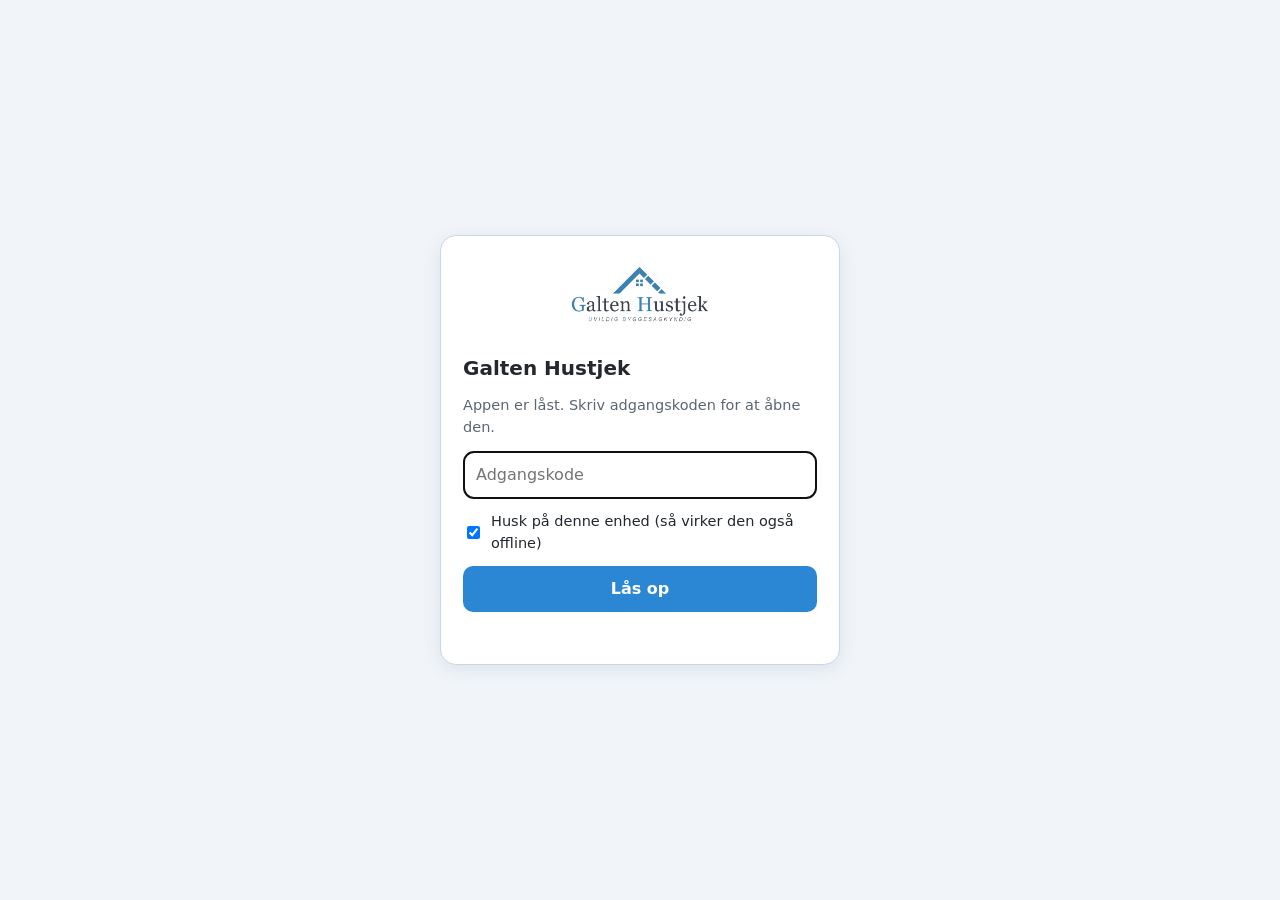
<file: index.html>
<!doctype html>
<html lang="da">
<head>
<meta charset="utf-8">
<meta name="viewport" content="width=device-width,initial-scale=1,viewport-fit=cover">
<meta name="robots" content="noindex,nofollow">
<title>Galten Hustjek</title>
<meta name="theme-color" content="#123a5e">
<link rel="manifest" href="manifest.webmanifest">
<link rel="icon" href="icons/icon-192.png">
<link rel="apple-touch-icon" href="icons/icon-192.png">
<style id="wrapcss">
:root{--bg:#f1f5f9;--card:#fff;--ink:#22282e;--muted:#5b6672;--line:#c9d6e3;--accent:#2b87d3;--red:#b42323}
@media (prefers-color-scheme: dark){:root{--bg:#0e1620;--card:#16212d;--ink:#e7edf3;--muted:#9aa8b7;--line:#33475b;--accent:#4aa3ec;--red:#ff9d9d;color-scheme:dark}}
*{box-sizing:border-box}
body{margin:0;min-height:100vh;display:flex;align-items:center;justify-content:center;background:var(--bg);color:var(--ink);font:16px/1.5 system-ui,-apple-system,'Segoe UI',Roboto,Arial,sans-serif;padding:max(16px,env(safe-area-inset-top)) max(16px,env(safe-area-inset-right)) 16px max(16px,env(safe-area-inset-left))}
.box{background:var(--card);border:1px solid var(--line);border-radius:16px;padding:22px;width:min(400px,100%);display:grid;gap:12px;box-shadow:0 4px 18px rgba(18,58,94,.1)}
.logo{background:#fff;border-radius:10px;padding:8px;text-align:center}.logo img{height:56px}
h1{font-size:20px;margin:4px 0 0}
p{margin:0;color:var(--muted);font-size:14.5px}
input[type=password]{width:100%;font:inherit;padding:11px 12px;border-radius:10px;border:1px solid var(--line);background:transparent;color:inherit}
label{display:flex;gap:8px;align-items:center;font-size:14.5px}
button{font:inherit;font-weight:700;padding:11px;border-radius:10px;border:0;background:var(--accent);color:#fff;cursor:pointer}
button[disabled]{opacity:.6}
.err{color:var(--red);font-weight:600;font-size:14.5px;min-height:1.2em}
[hidden]{display:none!important}
</style>
</head>
<body>
<form class="box" id="lock" hidden autocomplete="on">
  <div class="logo"><img src="icons/logo.png" alt="Galten Hustjek"></div>
  <h1>Galten Hustjek</h1>
  <p>Appen er låst. Skriv adgangskoden for at åbne den.</p>
  <input type="password" id="pw" autocomplete="current-password" placeholder="Adgangskode" required>
  <label><input type="checkbox" id="rem" checked> Husk på denne enhed (så virker den også offline)</label>
  <button id="go">Lås op</button>
  <div class="err" id="err" role="alert"></div>
</form>
<noscript>Appen kræver JavaScript.</noscript>
<script>
(function(){
  "use strict";
  var ENC={"salt":"mxEg/ZRPu/pVFw0YwCmZuA==","iv":"ShQh9dzAswHe2YRQ","ct":"N4KE6uurv63aimyGuMwMDwAYGzGH0yNpJnSUO2uAqdf+ruKpQo8rH1cLPIpCtdDQQsilBWi7cpCuV5JPR0daX2HjC+uBiOYCyfiG1IZFfMbM3R6W9RyPs90758/64uLI4iwFElbo9yyYhs7is7F68H/2a26gwyBPxvoT8uZ+8UBjqLzBEFqA8M9saJy+VtVvqS8TsAzjuKcyMuJ26TIjmf30aWHh3ChgF6bQqEmalHWik18d4i4p9kyxmeyYQFVjel2wuY/CtfykjCcOCEgIxG/67pJ3fwv9JTW5kxds6kFxbXDwGnchgnEBKFTmoyYXgOnj3gVqYhPkbUT0JcvSpB6U5X6ophhr1R1TGO+5RSl1GLdI16d6LoiBJ3xEDuXXyBqLvGDOSuhFe0bdrjQJgZ/yCOMk2yLhIH1/ULH155zxrd2WKniXtuB+JWse50dd8p4hKgvz9/SvveUKYOknFagMhV1PT2stOaWoTDxaZudZ0Hi4ndRiOtdDVMH3sasdTiMesavempLa/b+YG63X7E2yqaAM0KyRCPInEjqyoYAVLbW5DO2SjThqo209sHV90fg0fQvOVr7usvE34ffRMFbzLv0uJt/yIWkdRNNUTwYeQJewH+z6bR684FiL4jWPwPKZxbVCNGZOOLVl3+277J73kivFZGGROZbCtQavGjRB7z5cuqjtftWY/HjS7l2RfV8RP0VnYEODZ8zoiSY06J2ATEyAp3HF/0Cb1al9mf6AbD17LKbF7ZVTtT7ZqU4Z+W/MYt9sW8XefrCAMdTCnq9LgAiklnC3oXuEP68NmmtF6xEScpDok+A7mHenD8Rut4z1VC+EN/pqY+Qj+nHIWskHjR4PZIe23OmxIzYtXEbWEpf4xnHf8rijz5TzIamd+rXlqYlv6TCYYUUU+dS3uqa5Fxn0pRvDEJwRYCy1aO5IJpBggtlzfEmJRLv4K3xVQXC+aIa2slP+OT5HA1RtngnjXB8A+QhCarLgscv5UPz+D2ptaiEtp1SNWyChM299nGeTWJ+14EbiqPbv/OuYQEIAqutHpBL091RffcvLuaKhl7Cq0rKQCVpvWeo2BdLmvebdTvAkX7f1QbaIOCV4Vzbj/+oxG+qGf7DpEzprMtmeuwcApC+UNi45deRMi4xuLd1+BR4yUJV2/vgcme49SS4MoG4wxHZvtex6v43OPOusI0qC0nE4H1210Mkoke5uDUAB+8IxFJ+B0PxXcHOeaV4mjS0wC35GB2sxPrQDdLDuaYhXMtHHzFpxKB1+/Z0gTg6ziDFe8CVPDCiGrHnWZZf3q0Y7hNQtjJ9rTLhZ4MDoniqZxIzZom+YmNxIkj2S3jiheIrukoCFhc/tvgNjCCHxDv7dnVYaofIamikiQUjW6xFq2QvIdIged8+6Axgi9wf7cTGQOmEaRyfqkBtFbiQ5PFlFT1S+qJ0Fy5Xe6tCKiWHqokgijwwDZGFAKJvNhoyUwMZkOcGzYt4+erpiv1P0C+6niumKiXFlIn9uGBTJThKS+9cac+d2LaC1JlXW2JQp7eXCHMwYiCA6/7tXxRF/vIXlthceZvsNAs3EpfxOufN3c9RwZsEAlj4OmuJMnHKpl55QsgWp/nCAz0QXkurWPw7IN0T4tdXRhBd20n9Mz+KlErNhfI6vgaKvrbyKt+rSfn1nwu9Fp78gv347ik2uJvNvDeGeOKE/tuExS7kSDAJSdHTQ9iFssD1Gvh9XVDofMZUKjurkoc5H0iL7T2dvQvNIZrUkR2/48cY9h41wqFoqv3uLgXO1F1nxavDdltN6X+JHWUleTxy+lCZPTbvShSBWicJD6pZUmFLIMBtzrBouCcZlc1J+9bU0G+Hnaj1XkLpwF/fdWNiwcAQmbpQkTqyn3vIVomqyI/1vNGMbbBQz2DfltE7Va6Jl/4rZFTChFbGXjgR1rlYPzRCLGVcr+GbHerGH0TbmtfgcDPGFVLDjDr5pwDDyoeRa1L5+eh2Q9ImN6C36aMAmoEnlAIjL+uHUHRv/rbMA35NSmT7fl79EM74NXu/Ys/GTG5mLCEW9UlebZBw+MtfT4qHBc/d+lllWE0Czb3ayoUji+KJoSxOH1zOxHeP/riNjEPOXWbGXAZH4Yzbq1bnA0dQQHNR/9YOWkmZFoeMJhOTfuFM+DZZA08j0Hj/oayRbugwM5nUH44oKIpBPsF/9K4c0JSgdacFKScL1TVOT3LUQQvuXKEodIbSFeQFk0GaZ4xUUsmzbPSdVn/GG7QgtO2GEWbOn0xGhaydT5n9+xV2v0uBziE5gkwXBA6hnJcMYjvMm1Ptl7DHY8U8kKnCk3a2JbTDpPMchXbwK3SCftWDhvpCZCBBorDDeGs3mTuaMiAO0iq9RQg8yX8newAku+CRP1SCTesPnzXfTqKSfrjIckN+sVrZftv7w8lkR27oM+TyX1M06D8txYiyyuRDE/0FonGFU0UBjcVrXLGgpbbETc365GwjItf+EoRZjdOp8oY/lWBEUMLHSpsMRZytZtKKyWByghpFuGENJYysRXa4NHisfHoTGS4dNj1b1CKcIL+RfEjDfcqLXnCPasRN3zlFsGgptsyevFV1mMRgo5K2uCdNj4pUVObBonRLYjzHjisNNjB+PMREmcX6k6L+eu0EpwiZWi5WtKMEHgwal/[base64]/qL/feDu+Lv7Qdld2KRUIekUbw9JBjhacjJBlH+3EROnZG2vVgXbudwXInZk4GX1EuMlPqtiasE0VjIqUlZFZj3rWtHO/9xivXBXmIfxyJLbRRh4GmgVVG7nZu6gFfA9MdtFXVZFOEAWUhGW51fcEmicpvCyU+tNBR1JgggHL9T4ssal6Z+cYR74Ins/0Rng7L3l+Za0WQXvQgLJEVlR0UK9VunV+SQQMYnaQdcwYZX2Oj6hADRqYlFrLThtMBXC9iW63op45gRRORvO3UqcyHf6uRLLMypmLoa1lJI0z5v++mQjg+wGnQa3Atd7Fo/1EvIuHWzwqj8DPBoa7okR4sgJOaoLJUE+pijiOZzdB/vwGt/3UJrmrDjcaNC6I5ee6GcoTzIxaw+uLouYfYUftaIYRGHAucYslPJupmdwgpi6ESegQOqMeB73pRKTx7UdO/xC+7s0Qog4CAQpcP4yyje9IR9FbgroqGHMxWPS0SPQ9fQekiobI7OPpo/eBizrFPFSGqXEjMbFUsO/Uccrk3oru/EjM6ZyJyJ2VpEVtdjeM/g+6XWExUCix8VyUBxY0MmXjURF89le+E0CF6ugel7lKDNF9V0ESfM2OZX94hmoXw5/xoRXQT28ixKJozlHeFDoypO7kc5j8YpajCDYBZ0aUcVDeuWmPJDPLHbX3lMzLNrxzE+J4ddJIXxW4VF6DaPGNPTaYf04ebG2wVwWVi8Tho5ij7ezIwOhZ+eAo6yk5KOOOSBaADMW7g7/UAuX8W/p0a2zl1hOaJCPUr0poD5tNcIjGWe03xo+qLhcTgd2yDkNSlRo720wC2GCCGgSOWm9ddPf/z7ShYXIf3JS8QuedodILaQu+RB9E7NpTa+koE5ukhusMc01z+Qd19J0a1K3WfO61lA1CpbbfNWidvBDAR2ZnPODT+eFu/DUHpXn7HGJfp9gIMHHmE+Na4Pz5B5NbyhqNuCdnrUxPZfFmnrLJkYjonqcshj/TJQLKJ/TYQtccPDsvcOccm9ZyjmBJUSZJ/6k+6WrPmTl5SOpjogRIfG8kPnzuDW2H8L3bVZpIWZLmD2o0yVrsRHwE1cpu8BxQaIbhDY/mtXSB7eYmPjLecr6Lgr2gtVKFWUD0XL0I9qza0ILnCD1hODbZT7XHSA83uprCpHtVDWC+t1QPZ0xs1nCpYV3D1BEXn/Jsbpzi/fPqRyST45yYkFfouVNhFMXxUyYNaHckdu7LBJEyVhGB9MIoVeGjhYcffVtWkZRfo4i357M8fLckebTn/errKMDsk5UGIxu3B0L/3I8QPJjRXHy+DZeiPxK0tymXVLCUnA3MQ7MyQKkS+lmS4q/YdcKSDFlryiEbonqnOgZqCmKv7T837rofzA0QaZ5EV4ygRtRtlqq/DFF+wfMrDuW8d2Q+D743UA6V0bn+KdA/TeOqorw3P20hIFVKbx3vv/oWzOlywyp3M/[base64]/9SpShvbbIzNYMSvdny6kiXJnwSjpqKp4sQDNutlyptnJeMdV/gVEeevM+j5sV/BdpUD85+NdVERtZn3FiJW8qtMve0JAVvGB0aCMcRC3j69MAV8W+TGXpX2BMty5DdOBBqr32Y8+/[base64]/MaxodC3J6nYhstZpoPHhnre81gHd7RH80mAcPXMfh5KpKQkl+XYzgb+J43nEsPW32VvNonBcsIhI8jy4mtBr70oC0nMCO7ATdcYpt7X8TFaGRC2Fbwmc4fXyRtFQYBz/zJ7kIr0rS8KpHQEIngSFh6jMfmKuFuvCN2u3Y3jzXa+HI3wYFUgMbr25s/H/YNh7LAu+Gt31JTuWAe/nEj7hBcq9Er4ikFoKgN5ghHVqd7cJmYcdimH3jxEHrspEXSRpdnHgiC4LJY2Vav5DKR403Ud6+yoJ5O3VtSnCc1ZhaZZOh4JFOnUAXrQgdoytK8dfJw6SijRtl50ID0gSvd3B+6GhBbOqp2zXBjqIC+M6FR6PTrlb5pHccEYzWIEr62jcb7hV3aijwbWWduE/0WDY13mWvdA8OfYNU80BrduLXCbvbFZ7Q1eK+9f4ImArQSJC/ZFk+QwbDciubiNQ2Tob9U2ar9GG7dnw/HhZ8tv3RtszvA+19utyRTSE5LixmnN5TityE0ytrJShg4ahPL5J6cEdbeBfBdn+gcVB6z+IesenO2MfBlT5yWeAlAhokvF1SD7F0CX5qVDmxgk95WHfu4tqApyTiIWZXjTDhDUAd32WtU3b3BXvDCRMi2z1H2K5PDXjLYdEHPpVngpEm23APtsqwYu/eWI2vGnM3hdc9yl7v3EdRTq4yhM1Ghce51tEUgOHxLgZC3Ngo3r+Eu57Ae2o1bQ2IMWYQSuhuvaiNeGnQv2SHFHJ9ZkaNBlds6GVL9ck/ZYeQ0p+XIJrw28ocgnKwmXhpRzXdishCFwzwJHrKJ/7e5xC27tFetKFWalLxdEjRdWvHaqKtv2oJupDdTznqR5TXOUrgfwGptKkQdWbxL480IXEMKglDH9HQEMpe65vT6cuEYrFx+Z2NLXk79+UX9GH9t9XsuImXUePbiN5hSnejIUHwHWpVfWw+lxCbS1UL2CspZ5uuAX+jPg27dmibhTegOtcuAWgRa/Lwsw2dDiniwIOW7YoggIJ3pj1UTopuxJ6ZLj2G6lkRJ9Gw9tMlsDUnU31HTkKcutLmjomhdMxKVr+83nsGsaixp6GIxR9Teq8xoDRrL3oy/SjNhSVIBxkZCvDt2hxjoUQXX2IARE+1gPDu9DQbGxLnRlG9DGvnfIRXcEkIrwNIt4wqDdGo2R/JjMY3PTmIJzt0e32tWYEOeYUrFweC3lSbmx3BnM7t90WExIQld2kg/ClcTbReSmFxm82l0DeLjABc0C2Du52eCZb7/zGPcAuFt9B1UvBNQetchvhqtBwn+VvoepPwProSi8W5DTFNo4NpflFhjcfMtofTaI0G5BZBtbh66F2Iavws/nkSJCGL3yPVoBzFHo2d2ghQJC5weQd604yhoHMz+Ymn/ZU8WzPEV7l5c8+GD/iSBmfimsV8JI2aTNiWiTR9PF/fvUMqkkV4kBMmGpSrLBNjzwy/cHEpRIX4uDrxqrcn7Xk/WaNHDDXs2ChrDYMpvzM3shLSVexb2mJ3VEiYRn0C+koMulRBzMUQJkhHVJgYiogTEGwo+43amDTWz1k6fQt9Q2yucAXEoQGb39HjwFhb8RoGRHRmDLc5i30fY7X/aKia/iUUNFDX5MdxpNv+BW/3QlZ4z61jzwWEtTv1IWSlqIWZHgGfbHvESdKBwJUPRaKZcfRGdjHHm2a0Fsm9xIwznjB2xGaX3OoZmFJumYWGmQJdFSB+rMdMHjA1cYWsUbCG4Uas3wW+ZV+I1mkYIm/E41W44uFV24WFydW40sOFvLPbz+jdt1bqNtl6ND9kMlNBFAMFzODfrHxG3xWadPeVizFIziU5nbiPpAdPqJPV5GAdRkXRmTKSN1nEHHfn2SC665ZNQVoGlikRLLG37MIbaqLK6Paq2H6DH17dHv/UvhizmaQcvjzgY5fNAAOp+BRp39kYxRSR2QwntfCEex6eUSk4OMZ5eH4jxFoMSkdhEFZPAskc0BoyEMytmNnNrxS5j8rwUQ7zVZU+cx0qv4b9n4SP+s8jn81G1DSGr5XaYhOvZvLzk26M8a4LPWyiNUPp477zLuvEbaHCpdKDrhxvzNb+gW2TYNF1FdUGoSXnhJcn9Z/[base64]/AHFy/8RJ9xCGm0+TYlzllc/Hlb1ekuWNwA9Uyu6dzJdiW17CmbSZzwHBHtKdq203Mxyzgr1iTxeLrZiMe8QGDNqEG1g80eGhKEcTbm0vbu1QVMUMgM7sLI/ThSXlgeaxI54m8GBhiQn+N3sJIiYt4y4GkjgNEpB2KZ4SHLLdmjjSzbGaqNF1Va4XDDDdFnMmdTOuosMH68kwpUMXYcVt5hjKA3vi5nmohYYr/8zrEa2HrntFFE1dOdGjVzuN2oRc807H0R4ukqJ50INi0p4Aqn4f99lZIABX55AH/OWlwdSIrhWEp4YjYg5djuYaHeY6fxl5FoD0Yb/TIcRQvQHsEkPUOPwziteBQkW2fYTC05alloe5gpiVoVLNl2A3EIXT0dmIj3q8VH+o5F1zgkKgZxfX7wX0qQnZplJQYDOXvC6lgKc1Whe7yZ+zZPdkgT/hJdkm7Qp6XltduUewXIu/sgiDGHzS26e1fCU1preCKJ8Z1XL/Ndn7z2QvFUnBM/lyzDSF0LUvGexDtO69BzYdCZ0+BQBEKMTCTEBve7ZOJ/Z44HOnd1apxZjIFr1ndOr00vTKafifg2fKfdm6q6YVO8HUVCkG/6ckVVkCR0VuAQ/DgpixUdAqkwdcRwEVEtHw3CEByH4qGYcGs2/Bp8nWc/T/wULqfqEnEIAIAwTmrxnF35Ngusv9zByhfXD5KQYxeygn7kZFM0hyrAZ6bnOdaziYU9/pIsS5on1ge3gnfAtY74T6dPRpD4+IUgGmTdRE2HUn1CvI3mJUGzYD3lYYlmsjYPpOE+nLkw/DnvCIVP4i3AcOKv2RAt7Eq94t3x/RbBzOFWiT6uu8DQQ7PLABqgpm2++vjpQVxh+1CJMGRsJPj2dux3Fy4pVCp8mrgJqOM/VptlLHA4zCHvrN2z2EDwQkq3BwiwPxlidqVam4vfkGIyrd9FuQ3Fa9ue6cbuO+QXvTOp2yDBpiAaoyAAFRswmwt4+EHSUndw6KVpRmkgeGMoIvC+31dIir4pD7owEzRbZqrqS4qJyBUDI/vuFq28vvNSu+787oRXJ6noU8sAlNllIYrBlbL/Xww3aFemyPtVrIduQK46cM1gmc1rosKKoSASjjZuwr4UUXySzFOhB8sZriT9OJIh1Jjxt1PMHke4nJq3RtFIGyfztebe0ZwlPnTimy716kv0K0XNxG++LS9PxbSm+kY8x+i5C+i4eeYVBWJNj4b872Yu+lHDOdomw+5+njsQknahoMPdUc4MqIJ988/9z+1VYvcpTJNd6VI8Wo4t7A2XA8seD79o/2TIgj5c/9lm+ArCA6uDs2T8J9SbL02HZrsZhyhqeW1ATxtZe9X6p+B8a5BFK4yK+VzIgoZyO/nyYBAQxq1AC55lgqDaOCg4n8OAGrZOo3PArbiViSo6K9uE4pe74vlRq+xVXy2vzpCyatxJsIZ1+ZXrx1YMk2zhZoecLbEzZE3MDNy3Yi1BzfoZDrh/L1I6rB1epdwAfQlA89z+WimfSWSJN1LA1Gk+3jRzySHmNjZ3e21Lhqm4GKlCDwedP9NrnHcXSghOIj5SouZQVSHOXKOWsnuJGZR3/1/T3khdHNlVuY+zD2kTUccLj1up/5oEFTLGsSeKcUJkkYJ7g6GaM1JjAyv8wSAzdFhMaBGBvZjgQoEoYndGU474fD0BsHWXujBsty9pygZpM4wunzA2sI6e/1X8snyC2sj5wom2xpo3T2mWCp1/NJHWtnZtUuJd/zP2A3wnB7qWbfASPydwyH25LkJlXJfClUgZHchJaARh+zglaLIPUq7Uuml/l3QgUEDzfcXSANrAiCUfyWlUMRwXvj4LzVa9ywhR79RDEhFjlWCAbapFIXbaahieFUgQW5jdj/[base64]/871QrxsarqCJZP+qWvCtPZSsR5sEHT01zThpS+iiHxOQHRiIA8NNe9adZJIu7yncoYhV3il5gQe7OVFssm76eRj6fiGpLGpwM7VJaSBsS/E6Xrsolbx9IMJ0epGobW7a69F0Lkl9s66ANIYRS+1Un6Gmja1nIeY/+8ij1A96Y760MTHLq9/CbeeEWJZ4BS3q/GiBK4Oct3qfer95w53b65LMSMqayyHogBGwE0wv5KlaXTdvBvFHEwSB0Vs0FteridgN0JUKhuoWddDcaL96xB9Cno6wFbA5Dwc5WYvKj1yeOwmzcn9Ka11plzmswiKORGtjJKbv4zwfAR9A/E7m06kx/5e5XlKfUJr+YEKPAyEk5uyzbZGE8i14KvLYOtjgELOv7bDQMe0fSUkY/lzNfVHELQd/quSaeTnDX70qCI1MYAHTwLaU6ECwHndBRh8F/[base64]/BgVlSGLQXNJJufMGUZnANvJGDBVQjrgLf+cQhglNd0UkQfCItl3JrewyUtzvVPWgf0RE+70I1GIa/ornd9ROAF7kh+VHztkRBXqeXohD6pl3TaTcKTZwvipQwJ9w9ltG2EzzhKL19Yu3UI5oneQGpndVDEJcX2Xdo+8Gs64zbfqMd/fLsKuNn11w9UJL71B+qILbFQuH+ifamEXpzXH6a0XqewhRj3y7HL+Qz15tt3RmVCjFoJR26rahsODqOAlN4nrteit5iSywGbJumReXgrlbux8PVZ17lXOgSRFWWPsXiRYI/5Y2FKD5rgDaO1AA76jaW2aDiX/EFm/wHpKv91UkCOiq8H6TXLAnlwvtk3YeRSbGnGalu3dOaTQCqUnnx4STEvcMcXg1ZgPZNF7m38v3Wo4DUUMOxvzVWTDQqkYgsDxQfCSKC6/ucMcB/[base64]/viOc6PMOYrZJG7lGGILyafiayjc3OQ8AYJV81cBCAydRVmVMU1YpM/SKa4i70C2g2x4FRMQg1/FYU/eXj6ZOU61NR2JKXp17Z53QRrVuzIsAqY8EleNp6CaCjzYZTCS1qANwzyOpNTX687LCRBHlpSLwOUHao0SlvSIj/tj7rjY1Uu5nDtUMeBQ1ykolMLkPElW7JJrLTa3AXJx/da15zArE8dzsncL4qbjw/+yxVJQN32Jv9ZUieo2C/5Li1SKU068qSLoDTB/s1XNpPKrZH94DQMre+7tsuX44VmQuZ37oDMYHuZsDLhU5TJxeHqRt0TIf5GI7ZiyYwA4kLo0ZLxAXgN7vnZHQxyNt3sRt9GDKcNjqA3m7SvqBRoQkFDWZrEi5O01Lu3iOrMuzxMVHpkrrvZ6hpDEw6j/BwDp0MnLJyd0coAWQKbZ+AjzSSJ5sRY3ELnLlbBfqWtHXSjSBEtefQO20WOh0iy8dMBnZ3iXQZ0XY0fnglGnRo0aP0xdA+3sD3JkVAzrplHXeJr9YkkfuOo4aSHY8dCI1Dd3xl6U/uTHCI780+HosR9phDSTLY9Jy7cR9IgT8glZFKBBDKbjZAIbNNqgWp/i1dWuelamazObfK285JZLu0lDXIATj8b7SBaoHMN1vsfxdCsM4Wkb97sW+Nq9koqbDTlO+r4PU1ZuwZOvPpleFFMgn/tWanY3X4TTkkpjIXaFx9kV2jrIsVMmL9LC3gufFUSiQG5ifghUJw4seGje5TzRXeqoSnIj4Unu+nCsC8pc10eYPChxOZbexM1l1m3AxEBJup6xXZtDNeSDCTCf9dvtpWKTBDg5dRID+jgkVj2/6zDWveKRkNJ2I/1ymbLLw/y+B5TjsQaKrXaRPiD9nw/vSTP5l8bWNo4lFjUh8xO2hzdG9kF2moymLQLwaAp8PEj2UR2RsKL77trvsA20hrP/Ewj2TekCKJ3bJV0njEW4KxYipv8iZmCzvs6i9RNHsiiTzMV74hfXBeBlmZm3UJO/Bip54T/7J9Sqd6L9xfWRsxVTJelvr7/57jO01mDzzV9JAndT/eerEt6eRqD6EzaTEJzfxoDd1sKAC6qKv8n907C79yWPpQppWRiGnYL8oseYiK7Cb9njv49NFqyBiZg+xf2qoBSvgZUIZhjbLHDoGyqa6arN5b3GEANpsqDRUwHlWtWUhIf7/arL/1pGqhW8DSSL0IqB0yujdOGcHToZW7kygsQKiw+S28Jeqk7ukqAltXYzDubAgQqlqVAZnShkxamrL59jYKoqa39orvt4VprCiGsmHbGmqYau21UvrTZQoM3XnbeUYaXJ/mPRwq6q38tUUSkRCevrjsOG0/ad4PRtbAbsaTkgEzJIA/NNOA5PGKOpEc1H/KOJkYB5F/PyaF51Xalg1Q2+3X0I111J7mlZ+DexfwGJVRS72WdpGOonyggUbzvecw2yM3Ceam6vSJPmPfqxpsgEyvAFMgr1gjM+rRMEwol68vTKlvGIpcQeGV/T0ZBZz2pqp6wrIJlnpQvhr5nGpMna+ZhdSnEGstto7VTRh6T/FfSfxTlITjRGhXpHXcJ/Pe0GsQ784cyNI5WyUQuzZhVyaQzJXOq7q/2GZxXlcg3gZA5EYrFOFo7CFeCly5pXQin7Wh+utnaJOzNCZ9YkCw/IpqmAadFLuG4Hng/T6SdoGkSZFpDnHr8LgkA4szVLBioiGIMJomAeXp2zpxuPXB2BywC1MukFkRIa57dYDXnLX+eVg9iD4mWHBXoGkUgWF0ioGKDv5MXkgWLxFK+1ikA6O59HClWksof4VGBO5eeM7sfDR+nW87nuyXKXAZyvvrS4qVir+qR8yfs7zvtK4Xyvqr6dwvyfbp/HS9dVWisah4iuy4mZujYKnObtycBRa26Sw9Gni+7LGoIAPMG9HeDsOh6Gi2iewl93Srsn8J57vALQlqJxCbg5xuoDowPhobApY1SDHI8T+AxBJLdkP+N/[base64]/KqGkvjT1dWjx1ova+vzRvrcN83b8zG38gfR4wXKJ3156oavNFL5kbPPodeH9y42m4f1JG42RJtdLYLDS40VfvjqPKkqbrNMHhp8TlYXQORDyua2xIvMP3nal3UFL331dgfksTMX+1tnnIGfbzxwG90xRWJqCYKzuwxAGNFC1888X6bkLUXoGYfkXhxsY3P/m3TPrYD9ZSn7SlIjN3nwdFBgalLBbL//ObZF7fIohKJQAnwb7iOS7dsx1UJFJwYmVw1zowuSpZrRGs0Dcdpaooywat4VaVsBfqRMUjNbvZU4ra4MqH9y8yTKLUOacYBvUXJ/4fU+JEl+Sla9N+xHqau369pPizNZspC7QD4XyOgvbpLrtGtVkg7YstPjzp4isbW8SzDr6aeVyfvfUQBVAvzDZMvIw3Uw3joArxZFeIu0dgn2fwq6OefuH2bev9bsnOfEPj4Okas9Yx1Oj1PR1BsJGJpKHcUUTGLQA3gJuR3OqNOZHaeqbnMxpdMLEIowuzQNHe/YBcZE45RrzdFgS4yUR2fgQwwJ9eO9wAgMHiT9tKPuP/+5xwpbwNaykZEtJIfHVzkB+8SU+3J3MNdcMrwksKQy7gxOqoxryyPQb3ZwFD82W4cSg0/SVW7Vvj8QGkEb5opl3DTtrhLcRDTRFf5+1z8sNwIJbZWwPjyw6kvyUERIgTR57HmqiI5x7Ur0xCXxjIseYFwRdogqhRh6RWljzYhdcFiVkKRX6RCD4zEvtaSKga4cGcdTjx8y5sPNIVLA+6nFxeBdgl5I/OUUyjLQJIn6+7O0a8Jyqk0m+g6MjpU6Kdir6q9++q6apucRU4Itm+mmljXqq+3IrYmXQdIz5Q5Dv7TLMHkps1PxLSgMYzJQTAnqJUe0hddyMeRfgF4IvqnrYSBLVeCci/bX9sImw7QZ478au0tfGSx5A8PH0y68bKf5PjaP1m0x3chiQ/dERL0HGGxrNTAyiUE0WZN+zheMEr8fs++ebyGgN8eZjA8GNtqwhdlJ87zCA/AHYOvox62E2mRSx1AaTBOxTUVDWMsYo5EoZi8ILapprG6jHu5u+/SzXB8JBGbnJswOww7TyznIVoVwdEQSyPRDQwyIeF2FpQTDXsrVSl2yp1EP+T0aJB/FkS48WtjX4fS/wCEtNuDwd3YNqx0Ia1d9NXMUetmRobu85aogjXYtqZH4B2KjQ2W4QubyDuuBWMw/p4WCVcTnfuXwGk9XBFBtH4RrVjHaue6EiMo+Xt3LxzTb/P3M3ff7cIFz4air2mq1jfI3dCF7HLmmei+G5j6f331yAgh4w277tf4pW9t6K84VIMfYCfMa3jm0Ws1Zt5jhZNPwbz5VkPnLpUT3co0E/+wo8SxfVaVyXlbug/KWSEDUVGZLVwlLsdyvXbWRtq5HOyrL3LvtAOgtSXnofNEKnVt/TxVlyT/SJnjgubsr/1xxd8Ef/eT3m7PQxOoNWAea8/Y1bBRNz/lUfufLgUQivlhnPK3ZcNp9KEbimq8mw+u9RyUMP/La7vaWR+sC726iyIpkwPC/Y9STuIl9THhcGAk6X99v7/R5GGL/ZrH+Z1SDxJY1OfLlLQD1ZSrxCgDV/d64l39uKvscXTA5E80rQDQa442J8Oq9p/IIEXWJSyicTjekswCGfTqjLUHi8nty5nNStLGXBJmlSep5OEWUvz/PAzMxZ2n9/Z/+UBwZK8pV55kwU+qYtG2bXu4cwqpcNh0KWWVBRKi+VFEtX8t+afEwDuN+FhoqPGeUgwk6WZx+3JF4yxNQM6tFLfw5riM8mtMxbj9MKy/VuFhZQ+JqzoeO+w9+8NSgOCxVhaLVapwXk1wbOfW6GyP5dSkWjlZBJ5jaFapX8cY/76NT5cGBNT/JRo2xnewit9EN6ZmPdJLAj2en1kGIX98jasSA8TsMB57JAJTE2qGH/UgKNt7DyoBvDqAgzxRFFXrlzPq0ZYIBF1dkC9cxbDfMU9d1T1BZDQX8aF+a9uMfB6askm6O5pTls/vjGZQVkftpIyGIwmr4nBuf9uBJnyfkUdYhbXfGbvwHws3PeaQn+7UMtmlTYF6CAIcO/vfv55aAiH4qXGlaX66huFmxM81lXaVCdOnlyL0PvTRHMmR7kTwTOki+Xr0+VPBK2Ox8OYWUYmodNbCnIKe1Ynh1uhA4LRYRRWEL6xvX7T032ZIKYaBt1OefsXU21KOf/0IyJbtPKHMP6U/eq8XpGVAQDB7qfJHn031ava1+Msk8Q/32vlsyCr+Phhz07rRjuykciGerQuqSgvMwirU3dgbKJURULMe5y9QMxuQxggfK98xOmK+2QizRdfw0hofk9cQP2S3rukVAqrbTpzpO4hL+JZ9/z4N3a7moP/bVONcBqVEi5vI/MF5C5vRp9VlsOQhP8FYHV4+Y7YlPkXL7fW61KZkuVU+MkuO+Qaddx3EGjntnrxgPNFlrE/Ixr4kENJ95ivmBi//sfozzMEqK6dI1364pgsXKPbfd78CwucZoaGKdGsBNbwMBb84xtr2ja0eT01sRkxHh8OXEE/gH0an25FCzuQU4lTVF0/2DqcdXwiieUJNGeE4Oyhxfqcq4kck2AcmemiHqwKxlhYwIKRy74NMh4ppGSqtHxwtsRoAUCiMfcePyA6VG3njpSb1VI9WxtETqtIJwr+CnKvn1O8napwliXOgBtUa3LGueNtYb8D9ifRtB3+jiN6kOaMexadM3wCNKe4W/XpaEJwT67zbn3D2saPacBmUBP/deVe3yCWYLAoYc1/gHP4Jn4MRMCV0gpxOVN13I1Qqhmt36sF5dVx/o+AerNxxzKsxC8uexRYffdwus/QmumYVK2gzYeQRHu1VUL2X08KW6DughjM1sjiMm5bgO0b1OLVFlmCD/lGUT39aHhbjs1pmTHEV+xnAIuqKeJqSryvX/pBzUJ03di+2r1WnKxxHSMoodNpbvZ+RitCkth2zHJtg7BRs7IjlAsy3gDCgDlxR8CNbJnDAkuKICNnzMiD8eJcq1siP/aDEzLCfnqD52R0mrVfCmgzDkb+c3NIPx5msGAcYtw9IPQzDO+3UkrK/RNqotMaLOHAztDUyCKe4d1GFyGosjc5SdCJ4Igqpc2aWks/TklSTiahsnGHS11Yn0V6XsFa9RDo9bVD9jYPTFIzI97THnqYW7WOdSBnNQZrSGcLB9s48xXNEf84tr3429ZPh2vO5ssl0NmCllJISA6otWtF/nSxltfuea4dVrfZPLjJP/3F6osc/pC4/fSQVZJPetC0AjmiiuNQw1j3wVRWEg1t6Ry5bDRVLgJoB69cJcZ0PoW3rQs2s2HhsXsAbjnl/RV/zHbtXGLyZSwOjBQrE73bYVKUPKefu2l0tcKOF3xVLvV6MkpQC0XRjsbv12JihdgIqAIjNghj+acgubZUTDSEg+3srGSJ0m6sG3C1li7UnAHUn9xKQ1U5mLSTsZz//ApLEKpOEa2EjkGI/x8NyfrrvdoaNl2m++KidJJ1JHFP+oikC8L0clU15BNRaFayK2rZX8aWDd450bcxfQW43XFBbLlLL54ACXiTBvpgfPpR6g9iBFgOJRvQeV08V5vX+ADrajsUsmgymNuQHo6G6rQmYSTsvj7WxLc161ps3nx8CI0tA1EMZhIHIh99dWCfpMNBvrZ7XfyMoB/X8iMz/JdLe8zCegMaRN86tAYLSknGQ91viDI0lQQfMFNQXwCJ2Q/NSrNmeQvhmXl9az1NPPhBsF7pV8F9ASeffywKpaTtbwim+ZqF6v7mDVOtDo71MsWYDnjDo9CA0izgG5lmuBGoOLx+uThvuBkl5og4uD5gScb7cco9MzeXBA8e/NJ9Us0wKGNG8UFI4Sadu1CMa0tgUL3vVd2j4ISdZH5TFuxVWNeWipYdvk3gS4cb1DHBNps216HqjN4riqrSlaf6EyHgEr3BRYfi6vuIQlEFAnYU9EHLXXw7l1/2asSYDHeQcsSzD5HVUNWTR9t/kPr7aKnp4+dilx1efvWdhQ80+gKltacubu+YTHnrdLGUaDTicV6kiMB11ssAvihLUsoMO+3EtO2XAv3l7bSRda1zVFZ0nACtrutykyC9eaqawXUNc3O8SL/TE8Ws065zqMvYtAU2/9dFLQHdmSGAszm1IINRoAF9Y1RJ0hsRaMhuqR5cIPoB5IgnuB69EhRNvvmEBWICM4YMFHPoDUbvOQJvoageihqK44nNpt/l8uZuUFi4/Z4IXUFBxQZai6KMczMIEQmjUDWDmYpi3YPspnHkaqV+cazFWfHGWLJUEsjSkDHGKpXp8MMyhUZQpsT/T/8p8UJja6Z7f9+aj/w8FV2LS3wDiDmnjaL/hCVvup1ImluSYs3Jfwifb73oAwmn3k4MUwIKNHIeyPjnNvjjMbMFS4AdPgZ5dTf2rl1ZriScBJeEvyinMPgDwbnzl6zFUmd7IBLHgnbXrcoXJSpFSQVAEJm7/kUTMlb1bJuCDJfj6PPxaaqV0JvYEjC9JheFAG2/wR6uZgppiQIFfjz3YROXyFRfpL33iD7cYG9VauXK2IwVqnk9NNyM1KVOC+pg/Nt5KSbp6XEtRcfmdh/DDcHvDizAxnAeKagUaWfVxjVaSOrEJsD8mn6fUsJyNOl6A/yvXEfmYr6abkgHUe0UvZONiy4uqaJ9ZSxxK3xnDZDY5BrU6Ak+qQzvelJ4XenGlTf0akPdCk1JMGHwKK4kK/[base64]/zyXImRZnIsPBQzFiYiOUG+oJr/eglb4D1LRJCxi7HKjAUf2wgdJyoN7mOrTCjrGh6JmLVUTC/p3p2l3bcoRJId9AcJmVnPL5JljHjpKbXkjF4WeG2jjntNUE/kGCvMC0fIYsOwT5bZnM01DVufKzQ3xF81PzKLZGMuMmBbmKUWTPcNCnf+dRXKaJUIR9sX8Gk9Esods3EIWhaGZH7JJfm+DjbpWYGpttVBA2fQatKtPDRVcYUVyNAo17BDozFt4p1iviJENACCaYGLCTRxOl9rV9+5x/MZRyxbHOYak1yLPYxHj/rzutgdqeGNG1cYzIxCvU3ADT01ACsaLwckjjY4wZ4m28PViq5w9/B1nozne54k6wg/[base64]/SIdexbbkIIP1xe+llPbUCtIoxuIV9X8CJl81HpPanNKAnvV7FaglItJgLxtWonZNBXV9Kuo/9D9SMWhNgbIrSRAQ2d690ZwvPYpdjC6cq2azZzDBKADvD5vy8fQrXHbCg0f+Yzxfv/YkN5HFm2aIbSyhknp/[base64]/KCHazK8VgRoupJHl8PyraiOVcMNmtrmqp1+pExPb0ZbanKgaycSsgPRAycdy/zCkWOxy8zzJJbTM4YH+wBeLVVPAZxAX3je757yjtLfdK726jL832MiOYXm6Ow6rFUnBQYMdUkb4feRbpn2FT1M9BdEpPxKKYzAAfPus/mrq0T38J3Rfu1yRokfdlg7BQivFWMy6puG28SFTArvxrqWrrabqAXQ35aNN04R7sxz8mMi6x9DDjfd0m6b8+6XxDgY4N/LdKHgN2opoVHZnsDn5ekSXZZ1Mb/pQgpLaFFlcw3VaMA523EgcuHSqOigmc5UstqNOLVilgYinxxWuEIBO5IJ2+zSsk7A85JWDe98fGVfDVXBlEypv4UXn1qQndKtYS9SxIZlEi5vgURRyOD00LK9tfKpIVQIAGM9WeQqv2aW4HDJk9PQ6hOEHMCR8GBJGtF5oWCMsackzIqeFz0skZzLtD/yXYoSigO6V9K+xwjUYrPB3W8ly7Nellw2TsNJ50W6f2NvkvimmjhBSVhEZIm5/5WqmxJ7DH0/0Iwg+3nYzNZXBFNYUtD21087hMCNip+v1JDzs5IaxWORyAUR0Ee9rEF7VLTrzsxMsBLyrcgdLq4pHnJ+CkxHXFb68eNig+swoMtKR6WLUzpsFtrAWeUSgqsBWcF7mUuwDBiAWKZnhbBKMRZ/ZwYNRk8serlWyOJyampEO5X9uaI19/qpRm9siJc3pC++X7sWNuBil8swCE6KIEWuf4jcMQ/fNb7VJ0fscSBSPq7kIEvwzkiw3ic9MN12tXZgsJVj4s3nsOnb5qDjhj0/dqevZZLkJ0fhL9O1DzE4bYJKtni4RoMKA2uv0WWCEOQ9aL1oOJEFqwYTuLRJkk84Jy13lgMkTtW+v0xIrxcmTYXfE0SXINdtHtttULnSkeah7/qhQ2eIlfWQBl6OcoOPkZLfhVZeNuJCjA4rKEZMo2xa4xc05Gr78or9hwwh3tokJ3h1I+VhesKVfyFPohmp4L61/KW5/TDoNx5fWGXmKS9oIgaHBRxApXYSJIsNEp2ZIcdbmredSkX8odNGXHvC8f3cYEhup4HRXIvMpi7IPpz8dbLc9VQtDq7/sGTYmA325sq4cdIcu39FW9N7Zk+eCz40b0aEi/50aJC8xEW9vPIlUz52zj/s+uxyQH2RLQ440ll+eRv6bNlgmICUogzyCtZj66qaPhT7NreqQNrCW3WykCCKVRCFsSTt8iPVcqD+GaAhOfd7Ll/NN9eBQZi9I8ES9PGS8XZnxcnTM7f0qop3FKjlv2L9Kszp1+RrfFQaKjRSTx8BK/3ePbTPo+YmXtTdaA8mL3pNhtPwoZXfbDKt0KS7ztcBQUX/nQCxC+5rcxgfDF+t09bxnxgPEMJLTZ+2SeeKdnHl6MhguaNi/cq7U3fsKBNTdvsVnbSG+AcnNWDAl54NAi7pOpWM8MZ+3qtPVM0ecW6DyvVeEkhwKx9Daz7/NnCYIFjUlbbrO6sZqxLriX4hfrqASmX+3yT7ZbHYCcQ9aMsXOLzAXLC6ZcspjdVObg67JNwRbuLYmTedwA99m/SYmpHCJCnXffYMnxXYuiT+R/[base64]/l6xWJqV0gl+UPGZXPCKQc8EJbwnXaWKv1M1+sZbrjIIpl4s88b3HT/CbjzZljcEJ49fXWfs/YAoejAWJ1fjHpHlojAg3s6tr1A3QWVinuK9S41QlJL1mlARxjZTwSrz1R63DMKlSdhKFmnc16cjLkvES/C2JjUU2MdhWNsXnXFcqRH4kek/XVGphdX1fyvM3U3pTFJAgND3PQcfoCnycF3nYQYHuSZ1pYHf3TimXDffxGNIRgbGOp1aKEJV92fLamucCEEabHQ4/REfjqSY1le3+4Gfp7FKp3nFjB9/g0WJH8E3ufjSNwnGL8oEetI0POw52jw86f3NBt9J8aFZcp4h1cMnxThELCVdl0KZj2EaDeQ7PLHTfQnyaRmcFoplL3ry5tvV8L1sl+onx1qQ+z6znKTBvgv2n/7KpMjliv2/RL8orxfWCHTG3ij3iuGQ8nWQGRh/S/HQVgvp5wFqRUK7ylefCc9YG6y9Z9r47PkJwI73vQEBXi5/TWabRAeQOkUqhbVUvDBGv2exLdX2nLElcOeZn6Qqfj3N5aoxpI0EIeTJOP5WybFisCqjMrXQ/1/1O0vm/ULaSQCiGZ7+VcmLosFP8OAzeYo9GDWgDjGpnPfSZvhlnK/IEv+JnfsS33o0TXwHzDGVcerGFGRu2KV1C8dN7KNf2Tis+NJ04VrckzbYUm5Qi9YQcHY/txiwxdhHpbIzb//H50m7gtgFnFqdfyoAsi4/sdaooC6KQkPWrEoCjkFLBDjA/jbwuja021q4VUz71lubSvAc87xjEl/T4X1bpAkYnWhgod/IpjDY0CrJl/cvWYDQmSF4fAHqGKQnqr0jJVBRbnfbymrn8qgH6tw+ATFsR9JPFZyO0oeON2B0A7xBOQYGPsGnzxrSMdyrouDuiJjJHnATGnGwuwiqQJgLQLicGq3jhM6KhTpQVEo46mS0+FMviA5gLZHvI+Ba3cwBIGZPjTWvHTXJYf/vmoX1embDiOxnkQGqmi4k550+TeQnW33QesU0jArh5hi9oX3fiY/lugReKt00RNCaG569buAVuiAZgGK9nOkN1KijO1g08vExOM5k0vjtcQdxDrqtisv/RYg75UPQqYD3CjXwSXfkmbtSZFonapBMyo0UdiF2UTEk3g14k0jUh6eQp1Nl8LykBzQgcr68KV8/UgH5nG51idJKfyj2CRHP6WUUkVu08pIdXGGCuK2SOsVXU2w4GEpQvfDmh7iw89ruIbQCV8z9rKrZ/FRvdOQR6GJinCQ9Hmjr5FD/NXQwf8mcbjo42HiZepqcZLQX5hZTmFwGWzObPspsTk8h8j+HnFeOZaOQ2mthQBa2jRVvMFWQAhhFE4dJMy2tOqpC1/x8fpW66qi+amkH6z7pOY8bCPUP7FtpDBXwyG64ADrp2x/4U2ctORz+moKxDPBiyMP/2I84hVcBrlhM+UPlbxPt0NWJgfw9Rr87nDRYi+QN9S7h+FBMQ8hwm47RQcfc7yukjQjSeNXO5FyvTGlv1zYKtpo8YLwmSQcrEBz4qP9UmQfqiNk18Kvibqqn90V665dfFQ+5qbddYv1OZRBpOO1/5cZhIULtAXhJMgj7B0K9s/W3XYWxUtN+7lIdLNmBhb5Lr1BQAEF0i3ZJg/BWyz4/J/99lVdCHVNCy8mXzhnDr38+Nfc7QOySBVc9Nlu+Zk7F636bBPRqFDpOrUUCmD8elwqi/MKQMj3e8bhprqn4emWjUTT4IE5mKM1KolQuMwjaFX6IZ7Mksuqyme98S5eguTUz7p3Xe1ong699kQOy+zppIzLSJX57eF3H9d55/lyAANfKgbxuaTQ/8hjGr/IA6tIKuH708rP4exXViNkylDyll9YkNS4WOHfXMZfT7EztoFBPBZEX6M7ddc0pkAs2CwUhHJ1UGXjnbhMjybJrh4T6S6nJbi9O/vpWKKA9AXvt2Q3WzaqMDJQlspiGnDqNgZzl5xT9k04/oj3btWG9OMId8SOgZHX8YzI5THG4JlKRKr+AlypNU96Fuq9Z4KQ3VJUCDk1AcznvYUKaHIuiGHZSC27+x4bF1meGKyiLfUE0+hBa9zW58WHFEqDl0+zfsQQfSLpYV/o6GRCoGPoTEbGo/fZi2Jp28WEjYY6SvdBeQs0tsGKR63ebhdgy6QTfk+9B0EtP+t4N/pT+ri5GSpnV2W+JsGi8kFB8slm/dD3jG3PHsLxdku6AmCuefoNn2I9KEwJYc1rKv916mA2fSNhr6S1nPh1I9PBjF09+wjbHTiSJ7VziAvta3XPApzfyCp5fwnAQz/MrLuKV30TOnCPjC1tlLxeoUmD09oX+fyh5P/bTJWhwg76V3Ipu8r9uSB4Kbgjsks5P1Qgm5rTxbpZS6kaaVjEm/r/rIZBDca9H5TF/py6tFADbMo6n5X4PBRtnCYtpZbxHSm9WIiGlqf3QeEDmvbRXFDFCagniLTNJjuOg+vc4t9b/jIDIGdgpTIUU94rx/jHl21ePQjID0dDc7pHLtctz+n7pi0m6jpoLOEpPwmwfrIzNMNetH7XsvuNt571zf2N0PR98mm7XTkCBiOu36vTl/OLqH2Eg9MkJZrXNcGiBFU5fmu9wEvKrHUZneKdF+u7AKZxqG5aaLzcOWzq3jqBlAb+n7lT2SvlUVC+QUhZ1rAibsARzOO9FC7ZzJoxqQiBaFkw1YxJrxMVxgiZPTdmMsebmE/WWbVorh3JPoZUcogV4kKfDGAk64Kr0eZLOgJKGqPx4g7VNFS4imeXr21z6gKYMb8pFMmBEM4uMtD35jALQK/[base64]/netKSYoSr3SD3slvkkVGQ4AFMGpMzYJ66FytTZEsqbbg7ug7UkK8d+Kp4Na5Wk5KpvQz7dmAboUx2kapMkk3f4EeSA0mmc0/1ArTfAQzVfWwuNhI1BxthhxRzJRJT6Y87ioqqzx1nOzSaXPTlkf+2KbwpryV5XGweXULzG0TMqp6+9MkVE8/sevKu+T+LOsanW6K0mdTFflLVuo6xVEd2UwAVsQSXlVrmNxOClH6a9w5/Rdw7t1NIijI5Z4qOsFg2SJ10KOGSuxXRS9G0dRQhtgbxrq+S7yZZdxeY5FJvhv9OW8uBRPWHJEDQnL4na+RLm9Sx/lDNqRRDqgWI6vZ1hzQa0d+9/E09zKZIjIhynaZT0nPUacY/Ir1Q/JdYVfk9wSB1T84a9VOejM3LuuN414C/UW98EfYXygFrTJqmvM8wqyFuta35wuxjSfphzA4A6U+M7sTxr/mv3t+QS/18nQSi3CP4Kp9Fu1dMRQp6LyXYBGsxTElqtbvCM99VDnWnl41vmz1IezDE3PVDUc9GfIU7bGjXoGp0MykTid9H7T0DOV/+5/AXGoro03t9EUt7lRDORjwjqcRfieB8q/NXiI5UO4LzhhmQxh5JjwQHW/IMTF9HoRsE6uHv/4oTLuvmXq+H+Jt46hCSA30WqsRJXNjM0CpIhW3Mlz+IuFwmzJF5ZbXMr+0Z49IQMRKQ1y3w7ODFiKkcAkQlA8JHdzoYBWBjvZrX7PfvAJKl9zFgr65GDGjCkegd9REbQ0aY6dJ+PXwTsG4M+DrYDmU9gWn//T4d3LZ/t4VQ4Cg3MiSV2Fti7ywJtl4VU5I+8YuE67ijiKY/H8lT4U16juYf5vo9a1RYnTmt/d4YX4GHCPYDlSbRIumQoBsDqoFFgqldeRU7bgm4APYDUdup07lE1wkk420xUDuvpyk/QW02dxFe+XGLG3aXXKQ/1ihq6TXDBOAjtiYBXZwKPSQ84JGEeXvwN2VXZcrguW5ToYmcfS9MKHS+nNNMtMfp+npqzoodz1z7mht9jHAnhX/SeCqRqLU2a8UkFisqO6iAsPe+YZlQdtdQblyWH8q+H6526qwCYSSVTg5SQQ5bL8RBFjcYoNDPq33kraxqwUOUP+T+eJFrDZWA7jTpEWu8ZvW0CJscajcdbP0DSUcLfxxSp3qCF76cUvVXgy29/H+qMax9nv+7HuEG1u5/ux6DjS2sHbLIYjlDRxXuYPGs3PajNhaDS8BLUpqoTDrEeS0utl7rFeDBsFVYRBme9eFbEXmWBQgmnbO9HIhaxMfeYOg4mx6mnxYcSiKzuXX1/20zkhhHG2gybvfEoEhyq65Fw5QQGTpFeadl2eVQyAsLjOVmE0heGWEMNVz4AzCu73X4xlXmCDR6zI/yQILX2somXkCawbRN5N1ny+mFojzyComqnEwKsNdNF+2XKuACxR7Wjq2lr0Cn4XLfOZlc8zGJi4tEBxUGKIMCRbHG7WaRPYrkA5V7bNr2xeuMQMOUoJKjflTWyfsddwUdoJkz2zHzNpdbZXQK+Dwb0pAnAqF6CYRW6GCHHkp5/TH2S/[base64]/Dhi2E7Zb5xisx9ZFTGJiJKLIiILJzOdSMV+2cLx9tYv/AvCYxH1rcFXMiPOBQ1qktE7Ydf1QnzvjYz9hTHY/n65G7mrnfhrBXrc9ozsZ9H2yMYQnDvPSsp7hBL5Hk2iLNBWU8uGzDERW18juPy8p8srJbosyeZkWMkGA5hG83eLxU31xtVhZrQ0b5yJcBrBcO3EYuRdtnfNB8WOklUasI/n2c9FMA2eJD144JDX2WyZyOfyAsBMtsuXhyq1lMDdQhhVP/Qx5I/BqVTaFK0lhhU35y6Q/yW12VS/gDRvp54/5JNDDbgFpeTyNbcckpQzqX1DJodkvHPYvDmoUHU+KgxmliqEy1wvv68lQ6lBKkFQMvIrnmLCPy56p2POlZfVTzZ2wrgdK39FIj3UbwZQ1VWcK5ucnacrWy8dITPV12FNZqeLVuceE4HbZPWJqOM/mI0nb+nQfeJ3mFnaxIin2SHiFEyADdAc5OVY9ZyKLI5l3lanVapO52zjgVevoNhYd5OjH7UxF/FgsUkr5Dqvl0jBsuXNthYQ6q3B/hm1Uo2rjU9qxosa4eQN078R3EI4zeMkPj5rzDb1KGm2YbuaLEYBFbCDA09UuXeZIaTYALW8oCpcPChPYZ7mCJ7NWcz1SZNwiqIMO/zpfrq2vRlmO3Me90R5lx9okHEsGrQC1vVxvuUBs01oQ9hAyMYfLgViu5ABQmkKfIdrLEbQ/8sgc5tnZtINvlI++EDavcjStcASNZNF9bLlPatxT6iatLscWl6d+0MwMbS7/j7EF9W+NO4sbfUc9GHb2uRUdCwUgjeqVYF/0TXMu5jhEAVQmGwPkbyneUnzzIKO1L7hss+5+6ujU/t56EcQPBjih/59C6qh1xUMt787E6T8+Nb8OW+czl7Z7nP2QR/gKSTDkW63wbcvRebG7PPewcS5WHnTjU85mkmWG5gfusjgwZzH3+zZBMESr9f5E7pFQJzO/DGtAh6iVU62WwYuOU8PBUyxwjqrxiUuJhpOmYODYELTRFRFJWfqpj2QJ7X0wDGlP5P0jJ3Uac+XBGv2ZZ+Op6USHTeErdMNjK5R6W53hXaVhT/OT5Z/FVW5K7f1ow96axnMbdBBRkwQf/M88m0pUhrMqVggsfvzFAsqjM9iY63Ppkvm/7HQuXr9qY1mgnYYyShr61eWV2oyqy7NbmK4tzJMNfZKzkP/k1Euspi31ud3Yw6IINuSqcxiCZjtiqQ2HY2g81citg6uzCB9lRlDeGyenSusNLvWI6AzQUDL6AMRJh6wDotA2vz/P6n0Rul7+JluNYl4rqfklsA5FRtwvztXkGMB09uwB21FPVPQbz49q3OkwLGYc39ufos9LmherCD8KREQTTXEm7Y6QATBAyuE6+93a4HyH4yWSs8f7XxpiEfTSUjfMVNxvqRABXqVHYcdI5yeXSMDZ/Gsh0j/hxZUWWgK6EUmmJo1yWdUmZrddQhTXOl6/I1kXU82jAOvJR+gm6y9r61w2zU3YPEW6WNtDmxjqaFw4uwKrjN5xV/prRW8BKyXIcafhd1XWVgq2Pri1fFi8uZ+CcjmjUaFnvUmngU3ObnJGAj1pdbWTiCr1erjj1o0SbHfrVit6NzKw5hgLj2WsjFs6CqIPZ6IqCJrpowuZvkDBeIscioalx+ZYNK1xosaJMiry833oeaxaZRIETwPRLrjeHEpe9NxDOzif6K87ejT/BOwlFAI0m/[base64]/HBbpugNhQG6V6mC15B2DGUGq2sC0AuK0uLICATjvN587yLhFO2oQ/eyR3yr3I7cNVA918jm2Lznc2xY65Ph72wBuPC/LCtTeQYz1FPmRDkWkaYnaUFL7lITJHFm+LwVIExGHFNBTEhtmhWlLxHxufAB6fi02JkRM4HIjHEMxqcMeA41epsR+VehzCxUz6ed9qx7hAvB/HaZqdOjaScVH9pNpuhO3vwqHjfCj3AOB2XQpKenk+6YHDjTdu3W3ilVqlrSU7KJMJnFK79lUDv4NZLROf8WVUe0zbfO0spn5ZZncZ1N60DJvPxhE//[base64]/aJy4Dior7iroXf0pd5LZaoTXF1BfJOOs+K63Nz5lx4/0qn80pmfF1SLg7tpw5kzYac//Uim40+AN1ssrBDTOmG/cpOjDfRLExh7uyxoGMDtfzTTM+LEZaOeJ7pd9FRmCYVb0W+16im57K/rBuuCN/6E/hkWOAyxUFml+Vojil6sHRyS7/f6a2i8fG23QRVJ+ekLeiLPkIGDP1ZX9FWHa2dg5obkRjznLeqw8qtdajbvpVhlJZpwQmpmfmBmCD0CTX0zM1hyJvlMJZXesezFS8UvJRQ944vOaZ54kq+anYtNbiKoZygVpFkrPd/GzixT5uYnq+aBQeBFSeKKD6ymw8NWou3qFgL96ttmX7X/xeEcebHm+p/e2vE90zj7Fh7wv3ylEkxjFm6q/[base64]/92ufTEVZIX/EsAhvxPiW8h3EiXgDklwYPGmsXETSer3maCtIZg7EB1h8Y8OYWzk39HKNKz+6Coh/Clxq+8VT3ZUDJI9UR8f0m+Z73XDy8dAQtY5NhMM2FQ1VydltCy6EPMtNWhOaL80T3rgtz3pSCmoW2AfIH0FYOE3QT3ykr6eCH2CwXttKep3AZ9DsghJw3ByTABvv+sJAATGoijWB5Ks3W3mAvZZaHhiYABCJQrfaXLANZOsZ/PWExCD6M12Ykzju/NKwK0Mlqew8Bfe0COT8bqY/ZSqy2LWC+g1zqvNNqNPkzxtLc/jp/UbDr3noSgSN7aj8p+yC9oOY6driGPHNwJ6EPm1u3R5iSBA0Vn02rAZ3BrR9aUMvpkcGpepgc6X08nQuseGbUpcauAm+XlX/VGAg+s6v55JOzti/JgD0jQbT5TX08uCIO8lW7giYC9EUb4z27PGKjIOklfhM9+HUFcdBOTew5L9jsRzbY7klF5U207937W3/gl+eUbXeARmK2s8BO384HoO2dvqPEJcwMJxAQtOkHi7A6+z2oEELAfDMCgLnBV/o8ckTLfmeZxXazssbYUN3J2iStAkiIMNysTbDHOjZlQgfENAj5LyCK5taccJhASqRNEop6fQbApPE3PwnbFCudtee1OoW+XTlJ6SMeMjPB/qZ0gaYASCWEEbw49imS7743nYMy2GNgP5Q+y0NWJ050mDxx4f0FX3bR+53X4ephcb0C9+LCda+GuxuUNu2biPa+hIDwuSUZKL1bs2UwPaTw5jesqbGEeVRkErQa9FTYI/GUmDJbl6LmeOrsqgVgrTa0rlc2IQuTh/b4QXTSVaxd7f2GwAXA5RdICGxBiyxqHeNC/46zOf4LuecEfIwgfvjJRxqR2ziXYt7ps25xWANktEMA6lHf+USg9JxqhhWybw63ju+m0oEdk6mF4nVdD+djbtlzJ2j4Sd642wAOnMVxg4UJ/l2uvahUx3jV/gpjp56xJdqI0BFJvHVir0HPqrTYxRymbKBK0rd0K17a5osckNm/hIddVTmlQMNoHgrTJbhkkFvpF7q6uTQ3inBM3G0CemM8DzzcDkTuqN1AJnV8vVf5g+8d0TwyBAxdQpEfKh8bgNAwjO+PDi8NiW6PnQpRGGepdZGEAcxe9N9X4hWVx9hbY6UlTj7Xhku+ANnY8WZ4+mxSwQubbJ9bv0QO3tUgx6nUyR9dN/lPfDlAOInchpkeUFHRpWdhTVE1sXuMFGubFvBAQ3Z15yXFUuqKcCkwPnunz9+wgopBiGMLmpF939MPc+GmOMmZdAlk1/Z+w7hQgZqYTcM156PN5f4ha5Nt1LTVyA5gwxLmi1edcOGS6qNM032p1I227kiiPqnkSkNUA3kcDeocdqIqlXg0s7wC2Ii4rA3MmUbD3/LBeTnMFIE9et+2BGlsQ6D6/2y0snaD3FjDYQMY8xLLaMsfvxcjPg5DswNzVuJ0t9gVyvqJfcFo+ksrHaE+wh+rzahsFfrXQjuEIu9xx8JLJdtQo52cY6g1JY0mZJ5wbe0EFdoXtb/crc++cmmEitjrdXnpa5hVt/G92CTZSLTF1pCryB+yhjxh5TaXSr3h3RZ1ejsOa3NnDoPg9DfpTDY2E9Ylj7GJtix66DbRCrwdjq64xL1BYAn0SQ0Asel4mzoEMKyFdYWGVjA2Ld4Md82O8AGJs/yjnOoGVmAotAF/[base64]/6H6dY19cTNtBv+335UZKuA8ngFWMQ0vCdrAXFyOMyMLvNe5dn/lEum4uj3aFKYH77tkEUGPtUQhxM03y8IBYkr/vASbS5X4JNjFD3zKVV9kXUzUOnaQPpHZVNW4BHJUGZoXYp9BAVlPqjvCriTVJ8ZOAkWg1+DRzH/d+lc627sjwuybBM/DhWbA5stDUWufnyak1n3Yy2dZ3DHjrBVZsBwKAejNJjUIFgNJ67aOhT3+o9Ad+SZ6/ht6xH9CjC/cbWwN6UYoAdKySMgReu42O2+rfVrqj8KfbYEPFnGwVh1ccW0XzHRKsZG4pKce1CfDpOkp0bC+WL0MSnqNSaRgKnf2uG6ua1aUrOt4furgefQit7s1rom0BWR35nmNeMrILSm2rJd285O4NPvzqtXwqtXvBN3NHzsn7AnXGMpmfLk6YbONgj5jqfY4V/LCA4bFDRYpSRwnOgxuQVAyFE3OPkgOsrzWwbtgSDWc7ZNOG7YdagKFEmVtzsxmsBqYWEg2EF4zR8OaRsYBpNOpvlniv6baoBHEP+PS5WitMKvSBOnhc4OyuOA/AVSFE/YMTUfAstOX7GJpO+tIoMYIYka9H9+VNrcuAxXufkrXX0Zr3SyNTF4He8YCpImMBR5FjH79362Ux3UAiF6pTksvxPQBK32a+l699w6p1XJjNgXCMtcDQ0zyC9kthJMA8uGpm3wy9eVeiRlh7kstGef6/s+dpvgJjhb9XF3/RzmmzdBGNeC8Gpr7JvFWjhTVlQZH9Eiy31w52VM+PaCTKOERB3XtLYHYaG2V1VK+1EBkIRxcWXUmZiZRFQ+ffLufGsFqYzxGin6UJmFYaKqLQ7T0lWoOY5o8OmJ1QRSH5Nwb/s2MrDL8ZFv82JT7RWKIALGYxVTF7xwpmHqLXOAk7Hyct6xa8DSxK65xOPP/FV4Anygki9B4HGmr+ZjqAo63Rd9blwMBNp36engl5hFMUuj1xiXY4SGiZeKdV5hB9tcjqRTpvSuvPEgdYZAJd/FN1hXShCxkhqJLZLnSvHt42QqC4YcwoHn68uGcSUod4K8Yx21ndNSnAXT5KXFvGHOILaJQufuxzPHavWUanNKecTVksFsW6ZDYyQ59IgXVMhdPx6WFb9ahlvj+JLPFB0IaQQTWoe/XbRw27+JXAHIJzyJHu1PRFKtSb7+l1v7sMnoQZV/+HPMhoSenf+n9JorZ+wf7UuWmSsSZ06GWYpDenrPi8DONJUdWB/BeSBUJjE19yGMxVnoMyibLNc5RECQU2FibP8NGqLnO2NMFyUQkeJEjYq7qkCBRtyRJbIbgSH2rLLcxhefFhsbpzswqHZt4/xyEtHaQuborYBcUryHhOJ2lEH062B7CpxPNX7DXsf1+v/ClesQlfFZ5mT0/Xefq/mjMfVch0gdUCCa36kyf3TlUng3bW5p9MHLaitNdKIeGdjNgApEDzEvxFLL96jPppRx4D5BomW0E1ZLUonMjpyBfrsWvMdmDQvv29XJ8l69orN486Ih/XgTt0q1yDPz3Bxx+/C5pn5/1WCuWjwRMMuhGxNupy3Pr3bg/GILH/0LXkjvwBgDbX/EYbJHsW9hZx9XnaPe4VwrFjymwb9c4fGnirF2NiftdMCgctCgUsS+CZf4rIdmj+Mj+SMDV32wU1gWdCpdeaVIhlZ6RT7gvp5+SWlp8XTpylCsl3vK/3W74yRuE3zDcyY9nXV00iiz+OyN12YzI2yMLizhiGjpZ40eSIF/J3Bg7xHx/VTgWDjaZJHf/BU6R3NKgb+Bo/VSXbpDjTk6hj9XS4QH9gkPgVvdcTPol9zNXD1lMcQ7mCbMLaOUnQQ5+MpttRhXjz1RCFTJl2O3EmfEyWd7O8BefH+RbalX85fAhNn6JjTd09WX5pwBCu7sXe3vlkg43njjHLnZNQVgJm1SemnM4C+ypKQcXA5dIHu/H20qh7KsEu4CRTKpldBM9FOixDLolpkZm8LwGNGYpRr86i7PW6K3DF3yrD3OYuBdjveFibALZepbKZpsZENzgBX5vRjXZUTgM723Orfh1tgHCap/iWd8DJooLDSzbszBTkCobjlOy8C0xY1KfPfjKJhbeM7FVI7PKGSDvgR+h38AEdPcWQNd/eSw2vL0kL7ujsIN5cxjHENOdDSJO5p4EZGhyWtFj0KNXcLt6jCss2Tbw4pbg1XFvKsEEZ8YXdjPDddx7H/Rs/oTQ1qVUjCDG5T7FIyZptLew2AjbmKvbsDOQbpsCatqBGCYD/t3BmycQycwBJCVL3dMa1BiZIP7PHG2cHfTckCO1eJ4F4/FMwJ4IWjet3x5VoTTLoChrfYKQUWSYVwK/d0VXUmjnoNzxjpBGAEU6EYWVZzsm2gUDCNIeCAZL3w7YtWsbiStO9mOYUxi4Xi3l6s4IreqUM2T79xplqtKbX5DfZJUlMbeKSiAhDOsObI8lNp1bZx5Gf8aIoD/hHjoMOzftX+1YMj3KsDsD7wdpCxFboWQTEKR7KvTFn4Bw+qeunxtioK5uvkd+eLR3clV/jF7jvsfKr+JxPrYPX+9djFP047LWhTBiKzyMtKsuiYA58xyZ8d44mKKiDKzdykMx680yKH6uhWXTpVvwG0xIlzFd5M6KNnmp9rdOBiIJDubdkZzBrT/8hlB7KIqDoXOufhOj9Rt5oOOLkKZTvXBefkb8G3R6QDzWq2reEi9gBuix3qjDlTnB3PQoSbv+vZNTEL9vPRZ06fMWr5VMO6BZKW+H+p1ufOH15S5ytxf7WAIiKVZnwPfP8/qpIN1mVeLvyFU9v0qRj6XgjMi5wgzjgLYF/EyJh9hsHdPKb6WQ9yxOStlRoLL5GTOITwiwr4UGmqcZ9rEHKwnmJUToAk80pWpdW2eM8357dn2Wgt4h9buEo8f5iJNnNsauSmbW29yIPiipFPg0SFX6+eYQsFHj4WOWPOAT57f5fMuGcJZ6jbVxMwnw327tysZfz8CMqKspaXx0MkSugAAVbA/7YKOIoyT2d/CuGkZMFJJ3ozF/[base64]/+JGKtH+6w+GmKg0pe0+HdD1+cYi3udSRE/hHHiZsGiqIXykBoY5pfgUCoeuiMspWv5OCzAIGGuqF/wBnX8tP9Elv0gKI16/X5c2n5mV4oMLL1qhO+haZiQs6LFvG09c/oFUaA+CPgBORYp3a+wMd6GiyE5Qoiragn9t+f5HlnDg2QbL5J8XVLD98aC3sGNYrZHux68e85052/EZ/iCGl/g7Gej01Mwup75U0h24DWXeE49RZigXB8ZqDz7GlVMY0w+EJkfyBp8pI5am5L9Tb5J2RmDJzWO/zAnmTqXpBBSk+EvlKxLZ7zBqwJ7QS2zPX4opAnXD4BuvaovXCAEMgr4JPiz/FFK4sm9h951NU0jo+tHPlrEcTj59CnyiozYMlmFc5X4bFPcUz9fT+xXben835uIVSVT6/60UHMNIDEwfBkup4Fm1OTS3tnHlUt3fgIu1tgoQ0qDeJ7hSw+bCnpFGif3fndxgnv74/eC9CRKDmj2xtldPttmDrw7dnEuCyS6ivIelW1o5kjU0mEESpW6xUPB4Fd+KVeXLf36gBP08Z/C6cI12VPCCOtL9TWmGtRMciE3PCConaea/FsUmvZMHogZXOTQDhr8Nc74fQAzIPNkAnkSNh8wZkGggwUFQit3IGFmJJu+PZjn1Rb7pYr3Z7T5+0OVyjS1Ud7Xz0JB6WAcgrDNEWdXGabdcCWw0n6ilbqxwYMF1zhC1O2K8WiLd5LwbrVVI8EW8GLSJeHQ+z/K8X2r5c4GKs0lVPLHaNKryvGjQSBtX1phN+HT1gjjas17wa1k77R5wwfHy6u560Bxq6DPCIbIbELqvgAnfUnLQLlNpASWPUH38kCt+ADLEwhDXPpq9KzNvgJcRY/wF//11xiQSIJjdYayp4h2pd00vgkXJ83ibCjKleNybzXLDZWwfdc/W5gOk+jKqpVYz0DdroErzWZgZyyzTRWf4kGPegoQ/kXsJmxoKjb5pKHqUJpN9fzuUVBVN0w0U5CnJI1QU0ao4PfDyuXtRCiWBwLggUdNW0BhWHvFnljP+3jsmak62HkuJYm2lS7FeCWUf0lmik1JEd/SOIFx3FWlIDqs4DGjCdmhf3IGEyzjDJimjG0qc5DVq0Gcp4Pp6bJccHbJRf/jWP1UyfNmsBp4DS1HbRnez/cG70iGELWVd3AeKBKGgQvh8tbjudc3hZv1jtdCWy0Ds2kHmsZjU5Cuc5Nk2BsbSyzCs+Wo3RV3GSIYjR/GHy1fC0xyNDCO44sMfjONqdK1e2BmLyWGNV2ZTwGdOBz4o107LdoGC6BNHemPFeyr/45LzG05b9MZivNR0xSm/5Z1qu3CpfNCb7Ruc2oH5QCp+c0FC08VXpSLS5dcQdi6L1Wb29ZDlpO3sGcXFsr92E2pB1TMWyk4L+/7AjbbXHOW3oFKAFtmrD3q9s4/+hMOKp1wmG3ObYVz/3bGNxCKCbdcjPr2B+FVVUb4HscZmb35XnxvRUkFYA2n2bMdy9FEswTTOUnRZ4SMsZGkYIcZJsssneja+4HVFFAQ8+oWQLhBW1dxHWvFRMJDy9XyOSndN6jQvMLjM2Yjopu3CcU/kRFZrLMIAt0nxOscTI5Q75ZAEDtYyrSPgmpHxi8hTHAyqhZiobIUDgDi6vy22dSoidmYrE+kwMYCEPdI+xnpe6fCs16JEz6kStzJ8Wxw9hK6g9V/DOk7BX4o2RrusYqPhHQ2Ex5WwSXvRCdBK/ukLUUK1HqvVzEyX1JSkVOfW3kHOul7rBo95uO7Y/zr6ueldB80nVmSRqiycSLLYT41wY3HBhtiByaC7kjrD1RVdZJlTkHg/up0A5Q3WrajyCd153vXUS31QMgrTIriSCFPvqNqXNROYTzuttzk6XFd3FoVGFJPs3AOGnsmDyS5tjWgM42l+f2PJD+hLqADTuWmPqprR7ZWl8/lL/VD4OgdKN6mDSSLp0zrvEU+3btiEgmy5ETI0LGyS8MpC2CZ2S+3UrLcC02DP0F0qOTV5RvvNcEuNGBksFvjxlSqdknM7aEtwCZRs4URMxi158YCQ+Ab9uvpF/hmKmNHtAi6IM1ZHBZQI7f8JgWOWmQTa1RiJ+k8Y5ws7TB0NmFyeASt+KcWCuKslgahksGtMbJarGKpq2/LHbuskZgulG0NsfbppI+K0txZzEfoMhB+nOkwy1uiaVJ6zqqOTAF9/UgtU396V2yodfz2FWmGVApt8effia/kTXavusBNpIzkqmr95fzC00QLN1iQDadTrzJhelBgEkOtJQ90AYBRuLePLW776OzG06un6DgCbirvyN4IUNfFZrKC623aUxDsPcbNkZtpO+F07pKneLECJtCht8/5xxGPs4kVS3wwS9n8KF3NZGnHSuBqf6I+0u90MHU1V43g7pZkCRb+EAJZ581WrcVI+ZPHgkNkdcCgNnC17Pj35qUIDldABpUF1oxzYySRIuB9v0XYRvShO7ZvEq9nHGiH9ioBbDIdZ+/rt0IbNBqHr6gpF8/[base64]/9gea6XN5FOxUPZ2hh6HmdOf2X69rFwcNQBgNiLO/7KM8ueFYDtNgU5WeNDvjcL5iikQMuxvik8G1LiNc67v9IszRTD+WQA0DF4oJh1TeRtGAwtK+nYYFwCbO6ELQqsCSSWqOLQQdLHAoceRwW+HCpYWmgSJlqRxo7fFKNQ59BZTmYd6G+cyXrFg/x89uUBDIpLZkULOIYDEblYRau+Oj27yUOHXfep+7egu7ZocvQkY62hytzmI45fzYj3sW/0fRwTI2FuIPIJrVQ3G4llYiP5fHAtkwLOL9BmhO4cyIKgKNGgewnxOeOXGaTLEv16vMzcT9zsbZTt9nObAmdI/o18Kl1dMNZNnM1TYcaRV2sEsxt9yfvIpTNjgTusZGeWokroVOKxESW4ApLq/ql9BccOdAor0TznzwhVhIMm1FXaqM96e0mYm2s/FjK8OSy25yssXXqAk22Xp92NaZymaZhxSEEZ+SnsoC3t0foReB0GRoAIdqq+q4Gc/bO1nLmmtkcF+SHVlwABieRqfsXp80K/xFtrY/dfc3HjA2hWWvnJAR/oXlbn/hq6mk3TfyW32WJ7IL4n/s2raAh/OwHpYFgSJ/che1rn0nJudNv94AFCxL/YGQy7IUAR4EzmQWpsBYP91Gy5y01+N25GmO3Fenq15DbPqmIVBRfcUhNbSHDE/rWcNFn6xujld+KCB8P3rnzeQ2zlcoTQ+bJHhvV7aGF27kyEgs8jokXTZQC0Sol0jIpXdzk4w0FR7AEtsaSmO/ehtLqcYSCTQQ4J01r4snJNFx/sbwkfJ6DT25DL/5FlumssMeiyjAvnjRNUNQMahMpcGlRPL5sEYZULyslA45/PIBoFotSj+oLZYc7eOoRHMJg9mm9WZxBvwpaBRDPKG6mGufU4Huf/QVxZz9XlWM8Wi1IwWSH3i6bjf5EJ19gt9XOrQ8ZmsocEIUSPQWX5IRfNADjoxSQCERrFitgS0Z0ak97MLxMoQlsu+nJRcvNd3IJjApITzooKHqu1B0GLnAlFzcbW0F5fwZt8i0HNeqv79qkOi5ZNYeygRYXeNYLOHSJMj0BuGKmB6QgGVozamB0t/x2a/0imBtO5ASyQZygIiDx1nFGAdL/yREFF26UbYEeA2Xt3TV0RYJHKIbGdbvpHEB0pCnVp1Hii8glUTJB+XCLdkiM32l2WqlzwIz6lJnN6UYmZYO+GAwsZPcped48yrcyJmaC9n4ioErS8FkHDi/faOeiZmql9vff+3kwgtjun6n40NqGnFXWggQ7Ng63slST2FSUxZ3c8GfanRo/U+u4yzMr5zTu5kZcMKXqupYKBNMhvD8NqGFkOR4NTq4/RtxcEv9Hd4hnruEs/[base64]/gXV2BHGWKBTccKtgMRGscXnqOo0c+iOyV+m7IN+qX/QOfufYNbG+NjVqyEuO8Mzjo+H+hvoUEQQF3qyJPuX8kWxARG9DcVkTNttRM6HmPnuMkkLJ+79k1BRXdr6+7KrPUw1zRB5dmaEFTVVte7EIKQyq3STho2MZNHCPeiMZ/[base64]/zyXPbMuVZv8j2fCwMMirRdbviQD69lZLUU37NgQguCBlFQ6+Xqpms3D4qILiaL3F+VIeXDIKWH+3XqoeboNPBcsA53I0a5m9XEM+NYDezx04UIfZxyCyqA9L9PxKgqn+LVSC8jUX5gdVL+AmJF3IR2tw6W/lWABqZL1fDsF4gCo3Jvx4Tmi6jmGUpp2V1bU4z/H5SrSx8mkE8kbDO2O/SPE+Z4CBFFBerFwBazSBLBylCW8Z1HMhYDO2ABDb/76L7H1RjJpgS0w/lp66ZSBPDAHMVtWdP4GeyjA2z7kPXYfptcPirTy72rwqY6FYmMs79vkQJS9majpUVkTPt7O99G4B4wIzyR7t4cRglbKewFmINyNa7iYNNfiyfw5cFw9HpM4zgeRUX/yrn/43U1frChNFPJd3ag/4HL22kFo4WGljnUO47qbcN+cYJFItSQ8Od/eiiGGzc2CgEu3k8C8Wj2ILCQFh8TfHdqgDJ2ZSvRYEZXYLTivlzcyhBLnqL3E/O4/Cihmu8sSr1E7gtCyAaE9I62JZIsZftZEx3G78idXvoh2fKE0Ca/zme8jir9kSmxGgrBcyIT+fm0q6We6+2AT2Jhb5vodNXhntj3QtHjGlnALaXcvxTp086fhbT2VCCgtXLRCyeR7SRxD6D5OujxAd0YyaYyn3GGr7uucfvzcsisYXsAOondUgxGtMx94faAwxs22c++ztN8LPZ6rtb/Yz8kCvbMMD/t0ZqHALJNXbcCXjOZeyooVQIUasZaqIWuaRwANecmg3rH8cjayGLJkCduG3469h/qZU53CUSuxscuSl6KwovGBsAFJT28KL6Lr+p74E63g0VvJjcbfA7h9jlkN5BZl5zDyVlWgzKraF9BQLUyl8xk6/EvBNaleTBJhoj6D18PUhDPidMa1GlqGH+FlV8gcFwElcqSs3CNMwGjqaaifl8os/iwygpzIgQeb1ZhrJn30BNcAiLdkgD5KscYhoDQgi1B3iWGGUppsWZ/cTnxUCcgfT4nk5ppS6N3a32Y7SK3TsSnWskbvCjMeNRjoiiTYh1XQJ4KL7VbrXqGTL1lfsivMCeFZ9zNk+DkG0SVNHWok/0R84l8Z9jf9D2luE72xAfFFyc5fLfpmKSnCRIUdZ/wzNULzlyAsB1q8vCxx7zDvif6ROIHb9XESMEL6rTsstxFnXtkyEpr6iCW2mDW++W9KfCUzmE2094/UE6U8vcJxGF6dAiNmb1XyjKEl7TWtzuWS/ChqV3JJpV4RvQusX3q+UiFaM91FI59xF6GtTUAjh62Ek4BHoecVOXA1liG30JTB2Xj9L27vpfnPlNqS4bzbO1Ff5yU0pRv2n8YFtdd2bxAEKc/dPDmlOzXBVv8GDb7YdoowIV0s/AbGj2sI7Fu+dihRityxeAIA+w5/z6WBW0GmzBGmBykm3yL23/lFSOCS1L88M7vI2u9oKrxXvhZX5Ribtoo1EEBSaH4P4wZx+viQBd+NsTuo7nRGiYjHi9ZlgiOR/eEsBm1DhopmxluRueHq+kzZe8hr4kYu/bY5aC2H5JPD4eKsAyOKXoQl8DxYJ0uT+laj93SHzECXIRFvwasl5kVipuUm2U20rhUid42gxApDFSXmr5Y/YA3afNyH8cjuG81ce95J8G2eTv1PrfCTusvKEy/grCn6zRDhSB79ghkwH83VvGXt/BWXugyZtgOD5Yt/IIcN9OXsZ3abcWkzJaa1b9054thK9azPcPOGOuyN650d566DIU0QGIG6PpXupurB3+l2pJL/uARvAD3ybePIr7FoHXPn480KO79ufHFHNb2d9urdYeZIO5KFa1se0y7zxZ/h759P++27cB9dS+pd8+HmaPdHBvWRj5rjyb2VBGO8+h4rxK83HNLl3JGivs5hIfapX8FVPVOf2wA15C5Ky91CDtXA+jsKH+bnTYBNcszFlFQySaPc5G3z3VNbbgkSKLICBtyx3gmml0u6Xj9PWdYfYBajyDQcjFgM8jlWmoEEjcEyRC9lk+JcWVdH1ILIW/[base64]/ciGPKDZpdrywblN443WlMxHn1h9HKSW5NeqzHSYZDyjiDUCXpEneZ+QAcRERy2eImPuoGIyII3vLGGdvQZ/Bd3fx80lxxjiRLHvCL+UXCex6jW8z7+3RtkxbvHwMn2zl5tyXVCkbOT1TJpCIRJCX0/[base64]/qpOnWMwARLL/k8tMPrGWGnWhlyF3GPIRDEu60HhQ6NwDaR5DRO2zqIySqc26u03af0Uymt/Hgfl1cWWvTwfL9BJUWdQxZDqijWvvOHmVWYV9C5r+aGb4PlDC9dEdBA/g78JfoJ489xOWYa4TKPEF/[base64]/UGyWXEKxobpiBNRtUkIx9gQ3VUrK62BgMp6NxS1+noMugu2f9iA13t/7Bj2E9e9fw/XRA+EA3HkurhIlDPpwF2W8U1gnx78BiRp88QJybHXTjvm93iMuYJbMgcoUjR6bRNDSuyGwl+D6H+u3MSwOviqdQgPmXNGcfwCRRA20+5mq/C9vdOAuMzH/4fMHBNKwR+q/[base64]/WRWx+GSsMloaiCr/cV3RQ+X9/wlaQVDNi+m1M/NsW+S+uJC3h7+fPkBkchjZmMJj4zo18wDpvrGp0mHc1QjFXeXxyiaKTwVTHu2/s56xNJFZw0HPCkDw+CDbfxtFztqIhNf8qw6nvun04WHHmTd7dDgkp7ZUCPlmM7hxowzvB5ynSDt3bTwNLOEHNpHwxZ1kXWdsrGKsR1l1nuOyODNRYY5i2y3QnYP3RtVuCOlJK9Iv7tTy2riRXk9vbSWx24BfvvWrLF4qyMK6Z/yTs/sXuk5q9+10nr/ygHy+2eAN3wPtYo8Hbm8i4zUB0UXpMuq9VH8zt+/UvU8rJ3j3rBb7is+j0MT+FcfRB4uDNBMlbGMwjyLSjZY6ybMDuztjJwZvfGDX5Z+oUZWgJGPbWq5ZnEsKx/lzggV7Eo1u2UO1OUFW9BY85eMPAXcg0JJF5OvSNf9pGcc3tpw9wFNuy0ebcEguqgw9xw/E7lnHX61fWhkT44ohOYToKx0PRHwFUXZMy5TBNbhYTN2I47ggvxWWDORbp7hsRcBfsgsSbAXRLbAfSdG3TJDbVCsUV68zqTYdW1yddiAd+pKWxxGItXakapBOmMUYfrw/ouTEH6j5uFoVPr/cAr36AJjuUbMpwqVl1QlZawkykrrudoEKnO4Z5vIXzYs8bLijEC753NCNPXvLw1suP1sSCGe52erbowSBtQ+Kf0/bTICD+X9YoXuupH8X7h7/Eq8ZvGj9NFCFRELHG6IHQ4QxZXZvSHRgK543TpLhApU4Q0ruM2ZEx4FnQnUveAn/jWvPoysHUqjus/ytFllLxltFWHmVJ1Ym9qTqHdF0/9XoYeLxiyCEuVNuwlvbfhW2iRMB05orEV7bKvly5gpmYcxt3OU/t7b+iPHpZpY9plbgeCQr+m9DAa1xUUdcyh7GuOIhlrwmwNO5aX4yTkBeE+LD3BBahZ7khKSLtaXCf3eLj5yI+Bpcv7+8dcN211yztzrkaGlNKmwhSL5Cx0h4yWgqQOWMjtbUEPYy4xq4VfobkBognpYJi02q4qmOfy4bPTNekVDEFl/D8onDItSB8SZI9tVdD0EVHCnHyeZx3lKfFl1OhjJVngQFHlzTpIQ93NDoCy18XN4RqdScBwphp2IWZscn9+UM+nyUHi3A3FFAn6BaEFsjLp3iNX7/SYY1jGyHxVGI4APmTi1f7iMI/je277BjGjqwEk0F4XejUvjmH2ACt2uoYA2nV89cPoABHzW1IRVogHA/u2nqyqvwsBevGErXRXbUyazanxBoUIsrSMHkxTLzt4dYNWfuxuOtxIyW22Gx0aCCJgiHu3AdS2/TZtviTVN6UnRtnX1aqWNJ48Dv8IcRGGOjN05WCUFaMopt/DIR2vu0MyOSoZcs8XdK6pXsJDoRFnNtbPxnB1rz6w0/woxDT6RHopeGpkH5TAvnbHIdhgIi6phuTlmNCh4COu7S966bwkXWPtpExTKU0HMcfJ7Qcuw0pF0KQzUmKcRwx85FDFtBj8lyXrkj1GUe2F7Q2jEEFG+gW2MhWFiFjpkjkMXiAeM9gRwRd8IlgDNZgG/BeayHYcUkLyQCtc8YgL5JCME5a2n0K8ajXHL51WL68HfYrtuuQnQGdANfeKzx+9dtGJs+6JUawQMstd6XF4pYJyIorxobOWSIQDcdPS8EQSA/4nwDYRLGcRCmX+ZHu4HG8KfofTq5bOvdn9fGNE7YxF0O5IYrCwqyhI8WVIUUkQzivda6Imvv5O/Zpm9dfGXqJl2qYBKUcocLUPD6tRy3xJYCn4W5FbhDFaz3XvHgHVXHTAO4E0hnmKbBGquu+2r/ZDN0CPV9bLOMs25uWgM0D8wB/dNBGCJpUxyIOEmkOh3piXjHSciVIzbCoHcuSy89Wn2pfLM4KrqCz2tgJY3Bry1noPhWGUU7QvvwcdNkg4LRUSe0gNVD2ZF3x74Z2CqrXbXurPRgYB9ItPTRktmJuZqQWzadT2KpZVfwfn6HuTGCd8gHWrqju70E3QYMFpdOQRdMEP64tZlsoLDGNTPx/Fl1uy8kQtWNZR78N88HuvWMlu6Al2CUDF1yknsYCT8+p649rnZ8tY8XBwTYq5eiHsDqwNlaj5Gs8hDWRMW5czQdfdXuZQ1qSCz7RuqNBxr0CIYjAe7yuTuCZXOZBiju7PdfAvc4GsK8qnkByw/KB5qgqzXB0d71ke1We4FsyZKYn8uT3/x52ElNPXJ3IV14Oua56T24jRPb96CVQ76WPhbvZa7sG6FIRGH8e6rcLN+IrRC/ckRywPqm72Q/HU3hR/bqyUDYJdVcfKAuKsLEDwWPbz/XVbDWS8nq3aFxhk3ijuWlgjW67V31VK6sLKqg0JuWADjXvpxgZv7Rc6Z5xoBUq+F2FGHdTwW/Wu4LLnu/YIMkoFP1hCKtMrKiPFlT96Lcr+tC4dIGPSK48F5SdhRCV3ttW63gzRTCHEs1QAy2INrTr0zuof+sxLJ7q14lSIkB+LsNSwEch9QM+QXHfQEah1kpAMukjTPkngHj3s76B7cIfZCEM9DPSv5vs4EsEie4bsjGz/[base64]/[base64]/f9+K0dwnxanzrM5Iij2b5Gt1NpwCb32QUbcAM+FOJ/NAkWrH15W2m+NWPfAXNYoUeIeqrIN++ExBKqSHVWAk8huracqee2sjEoRI2HAYWa5rAIdf/H9UQngMQGq5c7zM+6QzUNagH2pRfs331OyiXrtRu33NcHSuyTFPDgSzUBtgcmyHTCldUpyx9S0/X5WL24EteCkQpXoJ3I+KZeYtPwOLhg7Mpt0O/HkLDhd1Q++y2G3bAft2YefFtZxDioQLEOrvIgbm4B6yAr6eCS9hLy+HeITB0R6FhsOFHHin4SZwO9riwEW2gi3l1jA6SzoXXPtHVf3lWFmSMyKXmFC3KbvRf/6ejQquE+k/SOQVVR5JvKq5ROJ1L3WFB8Evx6XwUeDTp3ceTEmlzEJ2gKIM0kozf2ps0PNwv09AVTPUD7v/+YwKcJdf7r2kzVqbDEvbwPtSSHLpmMYY9ffEQL42I70AmBxmOgKILCTYeQGoeK0DRH3/1IvO6cUbzUWNhh3CB2/vQlKUjqKtAJ5/+F4rWKnY/fmBCm3LGEraMz6Z5LkTPOLoEX8sd+bALoU96/[base64]/[base64]/F7oGLoEDnRiu+H5E7TNWnZwkmrPMoO4OGnbcw5tgu9lTxH/M7RqX6PBanumEKct/f4hVe2qyoj87RE9mWdN6Fn+1O3E0LPf0ICmD4+LL0fXAmVtbELsmtW86923mKqomhZLJ+J0IvQWFyeCIeRYIEcu/Pmov6UIV8BoHUlzsypF/DNCOW4V2NlXiUfVtUE4s4L5f+G8MZdkOJ3Ql8T3BC5MVpuO6hs7cSzqfUvRaQ0FCeoVbEokF/rNHmennizVin5sGgZDNWBYCLjE7sr/3g+UAkC7Y6/Jd27IZq8qubLVbsFzsBni1++jrlbqQRKYzh/XV6EqmL94p4xo0yhEZQf1d5E7iEAx5XBvpP01DxXlHuyAgha8zE9lbGcZxidkzimeBR8DeGiVqkqazmKaolG1LiXcX/SzLPR8x9JJtZK3b0hIIXjhBFkmVUbqyPPIKxK4w+dKa5NObrLg4GyI8XpQefDYjW+7UYFy8erI/BundlqT5+o0Dyfk+MQ/MCS9opyR/bAmtCrbkLTS4N2RoyhtQr1dLQgF6xJtHI+XaK5EQ4RG0N1Fm18a61ev9w3/rZ7ZQ7RB79Vt6DpiN2c7tmd0mhq6JWxVcktcwst0xQ8QncM3Sg5FLjBOAh1hhVZ7vYDwlrFOKMK/4brquIur+lr1W8QT5oYjGwATPnJGHoxgrA/S43ThC3fDWDihPOV0rqfsZJ29pdEJCsPfuv8dDm3tJIa0FUmubNzjq4OoZCzPC8UXmNcMSK/G86C+BB9+Yc+0+u1kIrklSczWR6bWeUKb8aoPDM0sgl6XmxqiTIfhMklcW1QYfVYZBZMBKHzTkUY41bJ9uUEcv1pk1hEaa7Y3lE9PnxfxGJ1IrfgvIXaTPLE2/PqvB1cFtf3QTxjC6bdyUeqCB6XJyne1A3uiFS7QlioE6xGOsm6x8CXDrJc8Sn6QqKIp6dqUHDSzvPvpp0Q3rAkHwsk8dv8P0N6gffPaScdKU+TD6hKTCEtZYanRonU0B+oUYYP61fjcwdiLpMXsPiNPwdPNsvKsnQKO8eNGm4OMqOiuSZgR34pSYFCNis/NCy4Gu7SBsALYeOh7T+HE/Z77pSLsK5CumwDSz/XRkMDdcYdPzhNt7oqc3XK7kaAziXR+pRpdY4A8/hUe41aYC2ulLMroZ1dQSQ5S3Rqcy65NIivGX5fQEm/w44izeESGt5yXBS9p9TBFbtRuQfzmhpxw2h66zLzmo88WY4QlJASNgk4fZA0tb4Wh5JosCXuXUn1djeHZdKjojd2K86E5G0naTAQzmsfkFtmfBbJS3ouFEn68nTLnJ+gnP/vEUKxuF0TvPGhXMfi1JUeuB+7xAfrmUqPpXkwTAqcVwSj4fcqDVg9sm2QL+st01GEvgyM6+QDB3GdaBwhUGMUZh1VMAc/ccXPBuLGJIbYacxxbm7NWY6KxjhRElhnNo13GSu+Z4EBJ+0pSUFXe9UnMMEoiFRutWE1oMBC+p7V3rFkpdp/ZMV5O6P4mfJpkK0F7Pv8ei/F2VovwXN7h3pPARDkJLj/lZfd2Pdz6PnN7NCFAAHWUs0li1aPMLSfZl9+Rut4ftKznQeLpy5Y9P8vgFejAUpeB7TF6UnlxmxZwtsKnCE2jZpbZUx+Qdn5P3qTsAdt/PpbMdcHStKdf57D/1ScLdUurUqE8x9hes0v1E1aB6S+avt7nR1zvu0NtF+ssWWUJ9v9UBNbBEqllXFSSfUxYU2EHcXl3LvH4d90FGOac6VxOqpPYIR6JxppOFWYXyr+C+kYvv0jH6IDco2vRbiAQHLem4aoEOG9Vk+qt4wevhzD5e1U/C4agEPUW32pCQ7qb+5MpKzJc1SNHpj8bnJW1YVj6sB1wE9A9UJL/eikDnmSuC7eakyM4Ng7uxSsj/7yfOJO7zI9e88/nXmU1gVzBYTqpq3NYajNcSqGn2bkFf9qCeOj/[base64]/X4LgeAnBjjGgl86vZ01V2XmjIA8NnU1TPGcKof1xE00bwvQ/0ociPyU7Rl0Q3QsnW+YP7KSLZYrbkVBZBj+RO5xadDtG4MrzUt8qTV5MIh1VARvrXXnMhVuf1Drwc9VVsCQSGUbZbhz2IrSeHNP3kCDPyL4qAP4zA4HxJNFt8SPGh6IcG/kSEIosy1t6a1rsxK+nd5T4FMlwo+WOedJ8/MgxKVlIdYEQ+bo1EvUwbP7et+sMicg9T0fzLWUGWN7lk3wUrNnCc46u9sZAsfJ9l3SnLqalVwQ5Dcb/+BIl9NVSgXfa/nv76o2oOmXyRXXnkYovjhoGJooee4JIOg+S2n7QKjUkHw9QZBf4NfL2KlDp2ImBwG3cx8jDHagT1HAJ4luU4ZTAgQIzHhw8kzhMmVXJ1/Uv/7WNNyOfzdSseh6nHVjPqYD2BWOVwo76t3EcWfvH1UlQH5NdTTDyvJwyuirw52EMt6fm8HQSA6aJQiB4IlbZMSgpHqzgng7P3n229dvGWQKIYgfJJStA26ceHWR4EcsLWANcTI3T/i3C7WNAAInIwZp8I3zF7INAvFDPR6YAWtNMa2oXunQ9KHiY9gNb8cMsnSopyrv+nYGb3/Nxy6fo9/E/57OXhoNrPw4udHn8622Gsd9Zf3mUxffZmCY9tmOtlmnouS0pwdzj11meMEeQOqJYkW8F5D/+NxLL1p0sr3t1glJaBdWihwN864m31rIRDYwe+Ze9z5XzcgTEJYhWc3jjyWpu2LS2ksfNZp5EwOz6w14WVXkZ0GsnOU2s4JphhJQlFyR/dlp1HwPQllYC986igeUUY3PDhCiUTC6Rs9mBk/ls8q5lO+L/VnqXyZYxDIa5pCd3OXTZEIbWHk4oX1ssRejJovKnCbCiS9x0CgdaDn5IxGY7xr5e7aTt1J2GsPwjl9NlKbKUroQXY4HTpOexq2m2FCtmhJ7HeZz1Vyw/IKBzWgIdkUGZdt1Jbec8fXBM1IzbjWg/AApnfptEtR3LaTENLXTpyY9F6c/Pk/SLlPMajH5/V2ZZFwG1asN3I4e04lIejHzENtnbRZrb3u25FMDpZ41vb/h/0U/horC/N05GS3QiymRQYQzHcsU7JFGs5Mm+ZlsFVOl0kMbNnqHd+sNIEJGaHz7mNKK+mda9FLVLCA+Mu3nFvSZNSnEZqtW8R8OIXD5sm8YNyh7tOuVZhOkNt2rp6RM/8JX/UkCHWxKN73Pgl8yug26QPXW9OphM04BHhPsDcXqW65S/Ns12jBoGSlhbvBH7abV5EvQvoFesT+B2kqEudMzbGMXLxl2DOuaEpBAN9QoVvLk5ESsG0AXe2xFosuqAGewZDU22g+uEDfDlf/fANnsp6WbKU+OyHvJEtqfmEAlLU600BZAuIzNcVAMXmipqsOIW5fj3/1KtQViBK8NPXYyvd40F1AA6ihXglmu++aKdJ8FGAAMjjJfognMa14NOeM+SMLDtMw5DEwvZnlrN6LAdHm+ffD6SFtyMlktJIGrDyamtGi4y28DGDBrCGLXzMSI93GtuSft0fJpC7Xz8VB8Fo5L2TDkLv7GE0fiMVo08zNQx/NbPJLcMgl/LGcf3zNg1p/UiP+ZK0n8hFE3bVP7ZgO5Ld3xH+mF2UPR2Z3D8UTupOODHGMjP63gDWuM00e5Q9QXvf+nrgQ9F+q0smzKZPFWYl7Kf82bqldub/8rncLulizV1bXcpkcgcK2pzSBVtNFb6CisCHe5ZteWVLBMFJneWx0rBpljMflfvZRQwe5PTE2PgYr34AE4TL+wM7DLLpOTnVffhbwxSVAT8MsZFFSkZFRVQRlBmjaz5BVsi635h+nfAX/e/EIzJg5LT7AadTcNkeXhM3Qof7MqGsFcI5Sg1SGUwC/IKA+ncsHKQj/crsq2zHxElBwTqev1P7QzNRF0UUGlYeziSgsJeXd6nAi/EIwXMjz94CX4wTcIJ2wuEVLqeDnZkQQmd95OvrdPHZjHlSH40kUzkosfjFtlXsgTHf/xJUVZmFoco9fwUj39AUznpq/3YEBq3+SDaIE5aiavCZzrgnbXHTaQiQGhJlTdAA/RCU3XItkbz7gzz/Apj3gE1RfPABjASp6ahsYABWlNYSNxBZs9FoFA79mNC9vnU7ostx2Jx8/j1STAn5ztivZPmtzKxaASMMUSgNBJM1DbvpWbIFAm8Qxuir7cod8iu1iSjhCqNufIyUB0q1BPKbU0+tl1yXF2JWQHrLf+oSTnJswnMYLIQp8baq6I+9dhkpYHD9bwtkRqLW69JS3w/vsibcGRp0zh8D24TbkWWUZ5v9IfSZUybx4K5wnIxMWi2UkDGPcQ2/EBJj5jln9Lw+vppiPyDMyVNJ/PKtNEnnooIAHe7h3qoyKTGzLL5jFJJVoaDG/hRW0EpRxxyDEc6l63uWtJZgJMp7CkLic0WcQiHBum7I0UzgMLyzauCVJF5mjntjgjYi9vqUyGjvX+7Wyzy9lpHFzKQLa1UyC7I25NSNIBOFj4bqrIb1mks5Uvnx0vGQOz3ZuE/tCUkr5RFoMp6Gp57guTAQtkgmrAXNycJLIRpKGEEIAs/wmpThttsFBjyWC40ATnRy36oiq//m0yfPYz86avFloh+f/T/BW4VHqWhzbv3wawT65KEbx2tBWRQD1BetvJffTW70ybWyrKMQ8fa2yhSLHw89L3WW80FkwqXyUdzYBWEjFp1ctfgIkHCSbaXDvuGoYr7g7p0+5HJZ4KhKVfJ0IkLQwzH5aGVvYS3EaY6u27/o9mCVjb9xQYwU3dfPIOplO8wOszc9RohjrlC2/PDM985nBM6ujSQtEJ0Z4TqytKfiwtHjiKkQNMGtP5HBelWiCTScn0zM0UUSPkCfPB2+8h4B5DUsEbXfcThQWv6pWXYx+WZ9xgG6Ucys6Orzix1Od8v/g3iT1a4HVBN5yGNv6MD/[base64]/[base64]/Jf1D2ExvdRkcGtaZC+iHgfkjOphpfxP7hqgok8uBvFu+0a6ExUEtEI1nTyeUK5WAdmXIBU8gV3+VUoy4wSZ382JjpZ9b9txmnwCQlQ4Jg47NVJhBmLWmsOgPKhyaRXaYCx+l4gUJtnUrXchZl/4HnEYSdbrnhH+HRkd5J0d5+ukuvOzijIdYHoj6TczD76XI5wFKf3EYbqTH8Qow1BZkYKn5IIpiEbrEjOd0TKe5cRJXh8FfyaDfU5HiIpyDSG8UolLUhn2xN8U1ur1O3gPZwGs5t5wDZRZuE1X7wAcq1d9oyTPrRyMQKBh0+z6AflbYqMA4hf1ix3rh/[base64]/kwWst0PKq/yLGeQ/7BQOlSpmqlt45p5tJH3x3ktuxXlMOAd8R6qUox6sOyHMRrXSJ6lal2FfGIScdaI6b4TTdp7SUiDo0y/MhF1G0vFwFtkZ1bezJlXbti3cJa4Ma3dB/cZ352omFmkjwxRFcMsw3QCwn/cvKrejuftEARv4/gzGszC1TvEMo10SED+rTvzScb1Uxg+EWUAVEhbOOZ0GYjGGIh5bKb/qrtpfCZ1O9c4C6bE4VJL9PO8Q38rqH9DORIl7wqCVutSMcaziZTLHz+Ibp2DeVxF29UFzC/5zpaPBB4mJUXKYAanLK/+1VMnAHFxSYrDm0OSMg/NOxIND99KP8DjvjO7ZQ0LJI1nGeE7FV/dPnHQB0v0YWMgo9uN61dIiTET3FdcXnFizJyysCm6bgL1L1SbVkikQq4bC5LlJ7tPz3RhbUoaZlduNy7Di7VIsZk7+bcPN7cCAn/i0uHqqWSn5pUa977VFRQmE+IvrBEb9liZOAW1WKd6zid1KBeYKM1oULk5XKbVXNZrX9JiszyRnDeL1DSsUd3zDOEirIfscQOsmrUr0e4RbfIPTJEJyDReVrvx8fRSRxrON9gsWefTJ372fLf6otrIgF/Xjc29nbUk4HriSPGjKIz1FKJM+c2qmQ5nzV7hMMNY9RFJjZCBW59Z7SYP/HmFAkOrqagQDg65kTqhsPjNi9CoddffS16XBUZ2yhKr6no6lWyQ+a8uFSrkseuelWuq/O59yMgAkKmnpXlNDzt/Tfs/C9lkmn3umhO8IgZPNkRVM0vrkm0F5hra+G5G8yyae9/2/[base64]/IPxcaHgowFe65tZiWdT+aNd32mUo9uUMAyuWBeRS39r0zkmqi3+Ad7AdRFWzlJBlfVhSI3+d3tyGfo9E2XwGvI4x3eNuXvV5di6hFaoV3byoeJfJqjbsM3AY9vk2vRTpi4iUX3ZcEj/vVf0uA0F85Uv2jpObOm926JRuyu99QzNhQQhvYGpH/vOUk147bt2vuI8Vy1KOZeNK9dwt75bbuK6ZUudYm+OG15gNIfizkP4lz+XaA2PsmOYK2B7Ev5s8kGrsytXUqOZY1lX58aQgyL94f0lZQWO7AqLkkklcfkSfnUivxs73Ki/KlIvXG5oVO5V3ipx7YpFa/lfn8OurucKpxWBHpVgujbMCMe0VjmQt08RXwA50lfhRj0QxH8SQi8mMNqFpQpxo2atOFkwegnku2H/ON/f9/F0sCHfvKgANaA6qOCDNr/bTuxjcArBrnJIrWRaSrSsf7Ks8HFPHkbr3kH0LztQm1+kn5U+a/yuNZ85acx6oezCLKe9GVIEKu7nMOEhZi3RoWa06RQAsRA7PsFZsq78JFMvmLJLpl95JheZeL8tGJHZhyAqW8lnaXEiQB+FJBF4dpKFzu5lC/owCgGorv66N5HFAMKhYBjTzgl13WYMCZZjkh6cQxlkAmJqmjqG78L6Qvv8iDLypBLPd93s9tr6fyFwiVQx3rgYRgUQVYONtuUgpwrgksKgYuDKkRr9NWvlHRvCSI0z9w9X2yWeUThyxyVIfu8dBIgo8i4WuGppTbqXPK8VKFn/xhXtum/1v1QoLP0tqwN40LuaLkU/Gz0S7JYOCeRl4hYuZlHglJccfAee0skTcBPmsycnjriEhqY9lKxyFpgcDg6IUQXXGPCXxgDreuY7G5LiBCCmQYaBRIHn1PCtea+PnTBN1TlzjwyXCmQOUOj49xRvGjkdvi5OTx1IX6dElXGT/xYf7ZS7AUvXmGaY4kizPBLdCBJJRf/Yg+fiAWR6/sT6oeSIn8z3HKzkjQ4PMUKu6f3GDNKWNwUduVtHpYy3TWC0SNmlNJKDzkpSuaYIzZ2OwK4qrjd4qz2jHeO2SgghQOgYfiuL+bmh7L5S1uQbRLgrDEMMXZLLiCVlaeySszOleY8KFwIJV0Uql0hJbnob99N5ayQe/[base64]/+sJhTl3BMKjJLTcr1h0gpaqTYqUlI3CmrehRswCLbwZL1PNZZM0/YRA9cId2YqxBuSRlrsQWgsYaXE85hrUtttxSR7ZEoSKTx65Zv2/zr+reNNCzpaEakOgi/tPJDEDliBSuPkN4rZOoK6u2kDa3RuS7Rl5aHb7q+bmsia/0csMlXImHFQzuMcV6XeOZH8JwdjLKeXjLySdUzW9dmqQw4s7D7SjRHh0mzyy2HoPc/zaYEui1zqrR4qH3nD3fNsAuL/Tva1NTKYexCYLfeQQGhC//N3neGd4D9Ny6haLmFX6eIs/Vsufcw6Nq46Kn/6lVmPoYm9VQb4tFfsgJxTuzaU10XLK0REof7Me3cXpqBzh2PYDyzqkcfN7trGowjvbq9o4VU7vWEfAhlQKSxdlblGf/BChHqtFmnfwfPiKswyIR8auNH1zKX4LkshYgF8bZivBemUnlsO9CzDv5WuTbAXs9kqrVDhCBrG5qpny4pN4HMGHC8rG+5FO1fwQ7XKrlmCei/AtlVxxdzN7ovjji7vtXkXN6Dt4bsR4lQzv4m4eN19qBvfXy66THkO3QZslyLk48oljr1PpUA0cbFVGWYG/79ZWmWoauiqBDQOtj8Ke1a9q7CQVy+yful6Kc/RuuOmp4wZ2aUNmBTueoEU++KI2stFF0Y7STVmxPOSyzbq+GQmIOMri/HCVrm2W+1/qfezzyqtGxdiE1ger6cr5/[base64]/U/zUdUrlpI1Jvk1yV56m1WkDsgXerV7ZNdIzdXxEhzn0FL259XmBBBqG6dnEP5wQUQbvgqmTJU6EaJKcAQSH8FwqqLqlg+/id2yX/J4NebjE2odJ5aZ1dsRg/WUNTa/u5jB7LZOHcWCtCiq7HrjuWbQVZiCClTgQoK5LMlVd1Ocb+00iTf0oWprYDxQSiWuBxgbrYLmQHoJpHs1fso2qUEZbD4hIaxHhAYPD/pDN3XNRlQvWBm6ZOyL/rBUo+STFTQPCzt+1OsUH+7Ai743RDwylxAiec9WjDG7WO+y24FjG39PUPe6qYORJXpx9woS0Wf6kASj2TJKSpWEsZJetwCMPKNJjefwWfak/HqN6KGG6yc2s4ZX+/ooXvjEkw617mjiSXR//EIZ9bd9vZdaN/sM296irzSGdGnO0GFB15OZFXNaDkFRusWyw3H552XfHHSPTjdkbQltBRZC4x0yCN8b8tGKgBnuoEOBMRMUviwxF+3pquiWQLT1uG/SBqG/2HZDFHEnYqtBSQUWWGlaRyXbfS2iXZHq9gTJJds72hmp/34PMpFYjpuRPUFmxe9xvvIetqqmLpbEnY3aZp9vBmsldvrENzMdrDYmf6xTFn1E0wuxGdNadJCmToL+lmpntZB6+zZcZCzkb4cZwPPeFVCzjB71JF4Z7C1bXT2yuLCo2y6M+vMTQRMK9U7gPlxA7lr3ojtTlbkYqHM4thYDUtj/[base64]/cjOq6GybkQ4f4+UPEQ/sBq9fxvihZgmOfGuKhWZbXifHrlCg/28xvlUq1y1N1GFwqaayRX1N6+Q+HqbZqoZvBBEieDSKKaf5a33rZulcqvLN/ZytfMZjfxHgo8bbGk2mZ8zvfs3U5LJn325nbX5bLuTKl2ablhD6+W9z3NQnpkXV8GZJyG/B11tFl6hRc8dG1L0cnxovYK+T0FedB0KOAzwagV8/IMyzdHh4vbugjMxA0RgTrki/OhXD81+qTfLn/dfIUvTzKDinYJmUu6gTLIGZ1LqI4WuZyXEaaVub34GjT/A1oE+uFKWc/82g1uVT1BhB4luLAxKeiMsmq2qPw6t3WOjIB9n5922axYGJLOQHG5xR/Hm5v4DettfhzsVacQzXDduCLtkMx9lNsVDHJ6EE0OyuwyiBFxBxwjeFuC896f0F9wVQcmMycq+1CPSgwRgHSpC0hd+cDajMF75lXP1wjxbN4biOkI9PqeEQK6XQS+xwuGqFTovT6WU7tgVtDz5lv0NdJqI1ilYaXT/MalLTNTGDPnhvmg8wksTsQAx6duj97Z73j8L+iEB7y5nxqqnspKOTbQ+PK76milV98kUGJzj/AFhUtIPaQnOh/b74+Klwx7eW8jfNNhkkMb9C1/YWatR1fPZKJsGmCy5/VRvTqfmF951g6S4vh+/puajt4Nh/+0J1PtN1gUSlEZFyf3ViFvzlwt/txUHvlApjtQ8q5swYRimcPJORBWXI7pwFDLTTlVoyiQxBwLpzWYK2zHry9m2UUhfdv8sxeGe9bGY/ZHivt5p1tpMLHzphID9CaUwRPpqvK1jrfZEISAIHmfB61wzxXw1sRelpw1y6FOFQ83hdEZ0RevIYTwArpFNRCvdABeXO7Q0RBZAAbGWsbnXmxIk2BkqeyCwMoaxIwrdGDgugX7oknkyxB7WgbLEN/gZDHuyWYleHTmP7AUEeT6vo8c4Yg1emj9URuDpZk6YQe9WahgkqC7y5v0Ur2FSy0BgHPJNmhOodJ/cs7c+dNqV6hxukUzCWglzetpEaz8biixDlzQ3t1E78aHbagaXbKeT6K2fjyeT8VhPlylwhv+dyiOYF7qIG5B93zSsQrpuEkUQ+ULX3xO/lHxR+DS0fQgKca4lDw9KGUWEL6WTLbv8nRUKLb/1xoFSGoapCA6b8gf+ELuksBCncH1WLLT1PpQwb3P749+ntRN3dcejI0PQP4fzSBUkSBhdh7mrZgyZjv6y4j+zA+U8g3EJ4AauO66p9a+7vcZPl5INqaoLesN/g3yoj5jWq4he74s/FHC14tNNoiKLptKlgO0iUrlmfiYvZR/q3Xs6aCMO1tU6cIgZqBLeMxODAUIM90WbxNnzjBnfWv2E+/[base64]/M53QXturGcm41v8BZZA0HTH8WcufwRcmK9ojxk9jHk8pcWeeHqD71sKCla+B7Dpg2NdNDKvXV1+tUzqznF3BUpzJ6uokDQlSg+Ffs+w9v9DlpfWDPZw17yJsMCaZ/Nhj2p0Byrr3qHo2vNlYOXRVhwt1PgslLFARSXmJcYwKiOqEkoR2CyN/[base64]/MRmetVdSpYvOzccC3gpLVNSYNQVtK5Elo+mQQGVcI6c/6hhIlE+6lDYU0N87epyXdO/SMXRwIdAJoC6+xQkRjiB4OQX4zVe5MldNF7aCfLYsRQfHSZELEPGNP/4NWrMrVptDfJ2uhRzX1aVDcPk3uuKZtyLmRMi09ipdb68UJWv/4qQQGTSuTB77uwReC2MgKgB7yklMIxE9rB5e6vjdV+TipqD8TDg4pw3X8aDQOxs3mVyLya7z/yztEMk6C25sHeNz/bL/tGBRMBLPsD1NLYzCOi9Zvq4StMVfQILhEZy6xZ3s1kFBwPbLMdG3JT4e2PrivNI6lUkaOj+PKm842kfONeHyRwllfMVjMQD+sSl1US2OvWw34isxEt4j/g/B6dA9W90w+wVuvMy0TCoTG9c2J6jMKoCF05Z4G990oACUL/jSXerjAE+qTAsexyQFgV+CS+P39/9dxcBmzvmxCS2K0ZIrT1lGqukfysOrr6JGi7plDRyCqa5sVIlwjmfzyLROUbzyaTa5jA0fyPVAY/IEDPy1u+TJ+XebJPsWn38BR20GTsBqODt5Z4/qR504YNPx8YKhQWBze/eqUAPeB9piOr1PZy3ebtTF70//DfMUsJ8X4dTKIHuLSw3L9FscxmsQJjvXlFch3/014A6b+KsIO4FZ0lzYEkVUqSd6tv8X2ovjQGt7Jk2G2U5trb/Rt21aeI5ov6QuHG7LHOBF0qzLkNIPz/VGG5rJsx+VBcLdo0fR+BR6YdlwLt+VDL0aEISMLXxAeqR1baLOGEsjjsHEMJFajiB82DMh/2pRahRnq1WGX7zpvMiiZ5milQ2dhLFZ9Y6hoAOs5Z4IxXoBIpS7Q38WbGvEgBQ1pvnjr3T9d9zicKohnNvZewXXtMoNcRQhP7HyTM7p2/SQgPyw+fi4OKCS/Wu2SO29euimFc8Tr/CK6+vFObj+wJSsYh+xAFeB9yEXBu1s1Zw1NAQoInEU5vCdPRz31xgcetegM6Xu3fhyIs1drq/G8w2BzzgWDbUWiN73K62GCkO3RhJTkLyI439crlyLZ1ZO8a6Wv9j0wWoN12QxD1WRzjZ4O6af6K4L5mnbsuYxazApqxCeqqUC1tWrbfz5IFogcgLzw8lscx/r3/72dIhF4CAqVkQZfoS0y1+TbGaGE73VV8NaN82rtlbOJzL1dn7T4BiKaYBIosmLi0UAaYa+edfHN1J+Sr3ufVkAVakic8fV45ZH8olir3JvIhOflIBjADZP+eUCsqjwoBDpwskiVmH4x6L+x/vH3MEKnH3BXGkgEsfOBYNbVgsn+tZS/lXBS1l6FI0b9bkSBL4JIvkNozle7GI8JyyO4xtlQRg0+Pn84zOSEGs017RXIVli6g6lGXqljNe1w9193nk828qMlDcQt6Et5/qnVlLQMi5bxAu/zvPp1M6N/mGAcSnSV0yFKQLiFBJLJvMw+8u/UzkB7qTW84713+5LIS/fr63MHHmFaM/QTAMffDv63fXFcFVVHJsNa8TPoourUHLRFJZS9hfsuSdpPtiw5PEKj1eOnN1xajJsD0HiRFJnXND9OBujdgvXnCybM05GOqWRJWj1Op6jWh39ruq3Qq/jOrxGZiE/Ipx8HXECiIwweTzKz3xgUDTnTF2yJrO6UbZqTGLoFFZhC3AoXQO6tmW/WuhCH23f6G2ZKwz76m89iQuzYwHPj0vj4o75MAom/Tt2NFR0Ilii8QG3fd9sISiZZMcsUU48CSouF/81DV3jbALn5ifZRs6nuDXMH8W5zvflWmr4laXShp8YLaF2b6LB2MtrD1huPcxXG/v8VwDSSCZV9gsS9zzfdjBydUj4XljH99yveBvRly0J130WBrERnJoDpZBuhcjHa7FXcOxGtsbz8KErJC9N3/LpG0TZuRby3QLj8h1uffSUlq9cRTQG44C9P5ho7y8WziZr4STl8CshZvldwEAj2gN/E+oqIUuwr6eA2Fit/oiV3gpN6c9/Yigtb4lJtR4EDeiwjM9mEtTr+3wP/glt6XuuYSIz6unpOhdhSF/ynj7cYHx0744zGdIj77umU1dF4DFOLNKIdLtUhZuOfIbrhWDewuMrNHYU1IwUjWF5oQxDUuNarjbZPUelIrhoP63Ey2vZcsgoZQkiwL1+e1f0CzEgRAliZGTcQDso650T/VusgEtYesY0F8ku17hJw3XGM/A3XJwYlFlxMxPULlx5erLnY1rUAYZPrCXRk4uEnVXUYrzBAxj0F7VXcJmuQCenSOnJRPSzE61BSQR8/k/EyFLWq2aZkT6C659lb6vJdLF5Wydo9jp8BGFZ8uP7RpcGfvljqStLqGPdvHHaSeMm7+Z0drydsF7091NK3dd2BwtC5SjPXLN8KN2nFvRxBsFoR8GJ0KjUlgN9BbuOkiJrbAh+c6/cb4FjKePLy3EHAztaQX/1c7KxVN8rsS+OEz87qS3/VBpLbmIpSlRIFI/Nw+VaN/1esm9QZC9WJpYvrIjd0YSFiLLsS14jy2K+lSZWKoIUnbDS/7SMWIMc/zmH+CgeoC+gOtgNIJ4GX4jgfhxTYUrKXuxt9wpJBBvP94qdSJTeePm/55RhAKmC2fxN3BqfUYK2t4/POeSVz2HaLNodcRcN4XBC4SSIytqTisGJFEbyd4uWGFEPvpewMjIENc3XJQ2XC/mfF1NXNKeYxNpRaBAB2dJyESe96kLZjRj8LDlWRxyDrqhMXM66zFK92ADjk6Y0KoJP0Whhxy57V+97NfcDXTvBgqO9WB9YQVhrMYqL+bzM+SJgiRfd0+49IobLxmAX5ksFgR2DCTToKQatuENaIRkVyOpZXgUqW/cLxDutnxOTsXOkDIAtPyn57n0vfv88ye0F6XSXuuovcDD9N0BfCPBwKaFE16ZzN5JMuiMvtXJJP0FidLtTqM0s8NN90p/HVBpRCNJilMkoSLwJBl7cscir/VoGwxFcuuM8QeTaK7BfcyNIfWk/57ztwj6IqkpbIbOBHQ0SZmGprva/TYCWxsCbp/2XZ0J0QsvQ6yiLjZdzTNDVPO+r/CKSaSbInhKHgXj99vwBHWGdujxDvZb8ecFuv0U0rh+E3TzQCRkkCCm5Unc+ZeAV3Synk/K084m8yyZg6zmcmZkJktbB1drHU1XUJENyjT0KS9pezkPqvV1v8570i0rCiGO8duJdJWnvWDiYhYLZzzXrhendpu0gvMcYLYCbQnBq1jCysrt24mbjn1Odkr1MJjAmm5dBhAHAqDeDr13/OawNlffLWyglOKpyy54wtLf/NpJUSNUMtDawYwvZhHwu+Fn98goYfDeYtfLW9oO2m8EYtAc3Fop9ylSawsF4xBnr9TGpAPYhbgC9HRlNOgukyJNo3aVNYI9DpjKzYUOuU6lg+PxQAA3gmUcEoBu/j/q6mI7W33Yy7LImYd+Md3c2HFEkviZL1N51mlVJ+h9vX+cmM9TZz4y6DOgrfSZWAFGP/YCerEggSlvpUZ8Y0LfF4GkvAkEsazYPd6SH5ocrwjy5cfbBQ6aTeSoGN6wJY3PSfEMlxa6Q9xj3WviFKnw6vqcWtLj6WCo90kluDqTj6LCRIiujLU/lLaJhlfrcZWO8hd9tlGyUBtNkXhMJHwW/GjKDnDBY08imhDAMmBj8J1OeHRXBw/isp/6Sw2PDFEEmV8xV/e3AP7inq+9RpTZ8darm4zzAn9rgrLvpCs4r1dwDlCKlpdiYnjAdBj+PrZNPLcLIqCQtUvLuHepK1NObRtsNEe0e7d7kaN+j706tNp7SLv2HXqdU0uFyVkUUoEXL00RZ5CKX0MBEkUF1XLAIcAsUpVZ9BpxXZjyWi/iaGD0R5Gn/KhwXlkd3a0CQ0+dT9oNrTq18ifQQPSE9EA3kCkwdiD75nVrGoBpj9xOz3vMIxI2Plcpxw3MDz8Tyi3oAMyFZrRH7MEO3X+ghn8KXr1uRxLQaYmKvAzf1re7ivV+rCkiQcazVYAN/RWRl04JVdiaGYbeMeiLdrGMe8jBlDgm3iAlv7WM9fEFkmasFzOM5UrVJGCz/ue6OLPg+e97qQwldIXSThAkUzVEBUHbYaAeJ6yLWBJtONbidNgiO272OIBYIaIDJSQAq2G3xc3/1r+UdK6JOBpTLlF9g19DkVvRfKatS+W/jyzw8yNk288ABLcRWkv0UPUaAXHx6im6pe8bSaYcBPm/jh06sDuHa7pPpQrxfx2UQ6KoLZz1ihrNgHpGsNakdvcJXyOPc/CTP6JJogHEoFONz2uEQRhKIS766J0SmhfDbqdbPpLryR2z5z0QdAAZrYE/AG49tmzKIJ10jCmdy5SkEGvq6X9y4nTs5eJYZtCeFAbpO5z416t30A+/FcdiW8OQsMvTi6l31uiTnBMeWQYSxEVjfvQsx0g8TpmsqH1SWGQOrOMBknleYNb9NWwKmFr9b8wTss2XBgB9To0529peAu5q85+Sg+blFzA9yeiWxM4UN1wfNrwkf1TV7edxq5701AZ+PL7ambXhLVmBgFqV8/uxuUWj3GhO8kOsGMFRDRnv2Ar1ypLE08swa95Y0WRkTMViKKMLR/hQ13eukC8B27xQ7PGt6lQcJJCEuqiccj7JDZMGCFv7SEQR2QPovcjbLwe50kzpt/21F9GbXlbLZ5NDn3Wt6OGQdLnxMd6bf46t+dncQccHrjLnbd6nwHRHS3ituCQ3yoo13ZDcFP+vpZe5ITI8Hf0DJzJxoMmzpvhbi64Qm9BcS5siIi2d2Mh+4px6pug6CrbMDZ+3a/0pO7c8QyS4dUFTulDECw5zhRrvkEoB6l5PYuAQBN2L+Zu3b8eXcz2y0ymhRPGFfl1+MgYPXUkLp5tnVteKSp5YWghITXYlCgrSKTw4ctnfJpJH7Ajn43DsJUk1p1q6Njtkf9/ibHvWB7JEuVWl5k8gNH5Zk0JeR8co8Jg63PdLM+fAzSj7t1sHHqmeVn85XFvMERaeZKyKVwiuQA7/tPA2WNIz/+ZC/8mJPHyCLxMvGD2niW2AMelAfTm7l5EfOyLf508N6Ct+PGTnwyBIETDna4s2kzfpIL7oXIW+7LP2E5XiV7QhxuNDBMpBjsCCnXxgYId1k4Us9gtD68k9d0YlYB0bLg45FSXD5f5ne+cN2kOn9VQCLjgOyBsyvFXquK2/YQxPfRsfK3iWMMR90Z0NXemGhGHSjhKUX8x6Dlr5DMd2loZABDsqbQPJerhFDrNk1skH2xr8MVMiuN+cHFFjjotfkcuXyB4J78UydL6EKijGz2vh4esG2THX/UPddFhdkB03pIEyy1nRfOdrXRSKbFRP+BzX6LgqIwCGD9UXKiF887w+Czz69b8Uu6ylz7iVNGEaEsxTKlhX1KcJ4+8hAX9K0HnSPyQlho4PFVXPtquKQZi/yuExZyHjBLuSW+urxjr7XGBJg47Gib1rMNiIrqGTgIL4goCmtsa0p04pg25S6JPLlb2veLda4Db9wKWkgMYSkdPbkh1jnm4YGos4/G/SF+KGK2CQBJU1ZNJtekho28xbuIxZVLkFgaltfOvvGLlLhxgh3NJToohu4wcGnBiJjG6g65uzpaYlJaNFFd0Gg+LCybPW9Vc7FgXuMvyv/SXPr9FtqOL9l2zTklOH4eig7MthgrOCiO+YyyhGDlX3Nh6xp4a+M4UOM0dU/EOA0IMFxu02FEeZFs2EF1SjX6U/X3jzZdbcxDXb9Ai3v5kuDsvJYUGSVDnNthTMlbhwbW2Iu0sHay/z36iIa92JA8/2IxZJzjRs2l6k/Kbn28n0M6ywW9dX1pKyWxo2+iXt0zuJnY6/O+BL/NL4mSKkQ2Lkti+Lf1ydC2w0csM3g4BQaU1yOITD5pOtke1Li/rNUAqATuAKyJtp9ZdFy/Xzg5/vjpV5ZvBz2Be9OGCeJna1oTDcqOGzYEKlFcjUuN4a++WZxf3LUN0xfP9c84JOdVI3AgmykXCe4dKvW7WqEP3aFVvMdSylCH+Cjtx2SB6c1A6RKIr1tH42B3/Tw0KiyEtSKtHLei+Xsp0612J0PY7saipRmKFPkG3Vi1ck0kLqUwQMidq5Sj/0fX1nrUge3iXzvgnzqfS+/zAx+13dgiOV2/+GGNKfA8F8W77b9AIzHFgD3MMqOXkHvCIcjPGtlTTHXXoBWSTWfhFDKsW7fYZPDkl1y6lHG2yHUICBjD5kK0HjZOFPMimRt7903TfkfxXB/bffweVWgOupteYea6iRuZ/fHQg7ILJp41lyeCYgSmHnSINDoP6qxJ7LvYdPNCZWjTmJhcU08qE3tPzu4ic24X45ty52EiayIc9wl8KBmIv/U45zE/MjJIMlbYLL3n53zKieYYIbAib0BSmnW6kjJpnXkzwq9pdXl6iuqjoexmzGNZE7/9tYXSfPj5CA+8vD1VTqRM33xcenowgkaeDEKg+1JsNve0zMAec4XT0d0Jtl3SRlThDk9LGQz2rvL03Wvnqgxe7Try/2up1X6rzQuu1HwfV/3OC4jLAvHothPz2hXyxIEPXmtDvsjfVjibGNXQdgvD0LE4KTmuXCpBOytq4Ps/[base64]/7YKIof0sQISOYt6Hqnsx5NBbTKACkjfQ68OI+X8kJdz3npOxgqZzxZaxDBzcKZrdnHiSHmBFXQHlABX/P4XtOcWFyuNrQ9PJgg7VcX/L8FBy8P5pAd/vqBIzOt/v6N/vJWAWGyKS827x0T+qlOgbiH4pCCYIrpEK/vCzdAXeNN650TKAgSpzxjTVEVv3+pMdtuqGZa8s5DqsWueewk5MyknTkB5679i4ret7ItxWbM/af/itL55QNVYjyj+ypN8wAxIiUpm9G519F6FvpZ+QMpJ/5uVpbLiiCrJGOX1c7Zvjxkf3TK3WAwAhqfuo7M42FjlsmzKUbtH8a8mvW3WSNZEGl0NB98nO2SefaO+wwhO20KpVc81Go6L5Vr920D7eO1UPt8I6W5b5vkygXWYN3SwEr9xD2NdBJNp2QVhOrzXCDnbgpNyJJekvt7Z1rBXjO+fUh/TOP6f9BYoEGhdNLL3/D9gp4FkPX99hDWSOMWHCRPX+M3/tCvVe+//y4WiVDvcZgdjbSeH/XeMpTirurJUeD7vKL8Vihl1oGkoIGI2ZjekpFu56su6MGGNh2fHSoOoMAW5MP17LC0RKqq/tz7caQ3xgjbxfNem39yTOxwOXlqPuy/5BusO0NNoEFmSLm3W7BZXYfH6B/Nfcg9+zpvWKn4A5ArFz/IX93twUty/Fy7BjDE1RfYa/L8QbF7ka8jxPWo/DEaXXRN9fmaomkmrQ0jW7K2Fo4bAEdTtJNcLPRp/vfnh8scbzBeMPxnwpKA6PE255FT6EIitl3Yh2RIWHmfSdyKyV0y5YqJQIFFATOBIbchSYJ6RahQF9tmTCbiHVKQlpTqt7yQ3msTPzqkdTBvCszPEPw22AO2UghraJLj28QeMmO57QEDWrlE4VpAyvhCk9WvCHPJ8mWl05q2syxThDT07kDdGSWzKgfU/6Sff/d+EGF4GrDI01cR/lGCNpc8Odeo1ndZgLeN5Uqk4i9pfDwPrsKt2dhVgH1EjnyUoc+81J4pd/zRRxWXnumVg6Pm/[base64]/ZUJj4jSXwPbujXzAaOWgUFp5ginvCH7IK8A3h38q+cj/LJR56J6WWqz0T3zFHW86lO+OS9bqjjRmpIkEm43w8c/Db98xNleimFmucDxa4x3670s4VOh/7P0UwSkvcGMiYThr/YsNYafTwddbP4JDPTr8attwU720qc7QfLHi+1sbuphRDMRKRdbZ5Tsz+vcg9PFU386yp5d7jrNYMvWfwhqbGSuaZOvtCmamS2TUlYdtPG/9sikr5VuN0JK1KaXK5MAKmJ+TFhz6uMzpNoQPIGYiSrZtB63/xl9FvM2UoUQb0ziGtUlTfopG4b0oX79GdB/qPYdsyQ5mjXugjVcpMR4/p3uji/BUfWBgqSyK9T+tKixiLqfQ06FYjOzMmnMQimSS0/JLZcz1CIZ7LpGQWt5vpderPPvVmBrpVQL7BH1oebw/ZKYuIdZXwGYyUyAJLHqw8qmuje7cIbp/RoEC1MhPgQ/8Z1Soy+qFd9EYJeaJgM2GJnCyFB7f8PzE4NDQkf83zIu5SnHHzzvS1XZAIM/sl0LStTEyQUqscq9JTvJYramMl2J5wULEvtYhqzAfScSo7Gh19ZFYe34sRBkygzDMzM5sM7XPUsAhkhVSnZDnwkA8DkJjBhCMrqaI4hSH4vGBAhGZALQrLujQZNA+Yog6XYPJwtgM4sDvWWvldpd8W1ziPEYr7/SkFx+ihXZhz+qkrhVACv5V4nPnnJHjsSrgZTF4oNCnWI0Da7bMdm8wmNAZs2Ruckhynsar0QzuXdrC5Fs15I55AucAWD/R+hvS9vGObB/mGja6dnx2xCVlwR4aEkRsFEi3bcWq9OcmZqsG+sTSxgbSJZG+aNTS0RNsAHtF1vx+iy0obT0R5Tc6pJ1/yFKMkbOBGil/8iQiD2uw+ck9Bxyng4qJYlsTb4uSuAjPgLm2xGS45Xmp1oBjdQdwru/Av5tJenJo+Vvc+w+ZKuo95FDkCjJ7htOJGaBzA4zVQQg0jkYmr8uLH0dzT5ubLwDSe+s0JLMHeddF5csmnEw4ROV/cXSl0UPjQh9Pe8+QwcT9+YLjPYtQ3DvbDws+tA7raY1k9Qj0vXkXYyq77PTQltjxLL3ZNMZDmOaGc7sWSNrwGFg4GaES/tP0WHq+JBMuu5pPCg7SZLZglgabqOTsRnevxYObM02cZ0WrlIUGInqs4PnCV7YDQfNHFmF4Lp7JHkRefvHVEBZJ78R7aDZ3dUAUmpSQvdm3NJdApTC5Yrhgm7yb8W6rKSLc0dM4n+wDlTh2fkZC/0D9ZkJoLh0r6ft/L222UV/dxN5l/jvS65Dc+hLOkZEqCV7Pnm46jHZxoV32DDtks2A9txq0QsvOYmjeABKWdMQj6VtvrJlaHamxO6nDOrt9661s7tI4u+PB9p/wyMcMluCuuHNEMzwE31d98hIOkbC83pPomii/WtHDbqAZ4QwAKy5uecpyWrwIc8I/W51qzCKI+ui1WNUx8rKQz8sMpRFXNwr81s/og83bLvs6WiEe2Hgs+KpKOSBERSNxR1l1I1FuzCSi605fElLDuOiU9jd1hOd7T2NssNhtMod0VmAphe1y/7O022DAB9B5JVCHPmpKUTkD42BpA0TvOCQVOD9F9yD61ilM7phQSPK+bxO7crvWiq61XsKjoJT3Cq+0MyE+0+FpO/DjQY5Q7NYZ1+W+jlfTty9A3y9eRm/Gh6Ae4F8CDWak9TGa6ABr3wdWkQGqEmgQDaR+I8KBWQigYFnLZb30fQvyTJfRw2hZB7AXQvVVZmXorEnSVA+iF0NvS88YCkJQxxk4osslLuxkZXRpiA+lzX2h9Y1nausIhE8q/8XUTJ2OGfcAL5ZWCRYhksUgq3/C5JqXcSZGb1RfO2UKEGeX4aS+6yui1HBoCp8z8Co2ebRhYa0PBI6ThJvynom0GXaxahVciFte1hjkNP16QLA9NGv4h0jRm40khzS8kUjMqC9CtP0+q01HRGCg6qsxkZZgk7osg6UPc66ABuM+X+69yeF7zOz/NIX+mb/oNJKT4dPzvm7RcXtZC5lqve2we8Poau8+Mt0XsF+SICudRWTDi007zqRjR84jNkRdPh98C3DH0bg+StSCCYNO9mH+rL9YdjvSHtcGCz8pxuhgugAjUISfMRiuGv35YYD0lV0npb5jb/8qyZB+Bi2ZhfJKqZ4ACMBPr/f6xrb2re/OllkCA1l4+ft+72UOczUZqg4c3BjCOVn/TwaK6IBjul2yLD0LdUDp7YGgByROgD5XkyUYuIYGtMkLtmCqQqnxw2jti4erKJBY6RfPkuXUBi83FmBF6SCIc5514k9d3dOBM/xv6B4eXz1nG9UNi5TzmXoXLvPtBV1iORz/NxTEyOHbdIScvwE+U996UUsrbgAIdM4mfD8rmctbvCNwONYdMNdn3ZSS0ZL3Ca68dnnwuNZIswq2607ALkevPBZeA1crAmCvPuBrnNcJYYXPQRuWAwXo4loGPgAbeLvKWCvuy/9CODbqCNBPKZyI9jQ5BdC+TAinUIVtRHVeRuUjE4KjkdrSf3noWK+jsNdpzYHOLUxekbk+A05FzLHI8A0m0ZBqO9TJew7LvNifYZDF1kipNvIW3PgGzj1SIlnF2nTIEoYenJ/XKwYxm2l+UB+BwDRKsd0uLFETvBqqylALeipuPIRSYzjOrSCLxo4V5KR1u+7peH3RsWYzAETbiES2DYnT0suQzghOKgjHpX/NAU83lxKQNztCktBuJhDgJlAjcMrPiQf9OSu4rEbnjiUIj9l4fEx0s5erbJoM+pOdosSCR4/htSNgH1b49qKp1y9GMCOsAPawxC4YqxGqroptsVCCEyT21UboboaWIW36jiqi71J+FtytHzFhe/PvNpPmFGqB5vFdBmmeqnqFbyFi9mgqlD2c1Rp2QPUXuYLaQcQ7Rhkiak/pjDp8Pf7e/ehiR9a/UmPtJZWyfofk/hfw7tMyEzgH6qrOhJN0q1155XW/mU+1P4nwUNUfL0TAeR17opUG3b3Bq+otm8NEsG1axSnTYIaSYiwCwV9h2k26bEgzWY4/CEWcmYJ93i4qJqBSe5sCtmlzc/j0cYLttMSgnMjSmOTKbeBN7pQOoxhFfbWt0D240exCw5FI/nunltMe2bVFwd5x0F0Zw10iTd60j7SK+Vhxqs0hGJqJXP2QMf5XSU0ITn6PnqFdrXe1IkpovxocrLNvTCNSburjJHBF+PMe/iO9iT23bjSjcPbvSjrzAvhyI/VzoeQOJFmilD1ps9AWEvNUfYQSMF8cEMS26gnI3a0lpGiNitc4ckUbUcS5aYn52A3tVCyGrgn5bp8FlCt4Ah2iQdF/[base64]/VF0petWKMY7V+4+Vk0LK2ikFXtUShM9rcOhfUT1jEjWtDzZErbuOPtumcTz5bRAwpgyH+Mf3861Bc9I4aNhIrRqi8w9j290gM8hhwBGcp0rTBVFfcj6Ipjv2PGy4JJK2PvCZn5CKkmPztGZjpveUAFhhxW9H8LME8EGV39sAiicDNayqLF6Rf9fhIa8VQ3q/[base64]/[base64]/v6AI3GTv7BHbketmXPMprxeNqW57Zd6AJAk9eCoB00vF0l++wkv0XVgsZ52mhoeFP36C7UTbKzYOKJksuAe9kHS2S/apP4FiK5a7oM2p10I+09ivEn9UXETjQj9us+eK+kIIq4N3rKNXqCrrPn4MO6eoM7RSEf0eNJH2qCKai4J1GgANpxZx0BaxcUDvqex4P97/57Ajx21Ph4DWACku9MDeBukAyPuJQf67FcBxAzCFM//uzVqhEYADYQaBFByl5bFBDy7KjrPgY/Dz+vt+Gv0UVCw9wkeOyKqMWGXVe36l8mNcYYdelJmX7tqlcGGBNiuHzfgzaUNuLL2K2fZ/tHKHzj94Vvt6dL2o3ZsDYKJh0tPcnlCtHwcKUHffNYq5HsyIC+dHFJmLKYY8hfycPZ3IgXe0Q9/hH/g9x4If2/UdsaLHWNuF7zGrayCRWzg8jgMpZ0QPiSwOw/1zkDU8iip8GeUsm01FKMh08FFwFh8iwcxxEG4NwSLBe5IGIg0N4daOa00yjmQ1+K/ujuKogtGqK43MFYVwvhUz0i+P12FMSxjaIrRyv8fp8YngD3XJziDBe4oqVgKOD2WHxlvrMu3hB0odb6qDnn6M+QgJSnsfE9HezsJ3MwAsgsoN8opi71KJenc4KStVwrqyRS/tCWo1P85iJ37EBppB9127+MnFfI3bXgyt+QZUf/WFxG4pZ7Fy5Nj0HH1x5xyzhkskGYwj4o5CVYUkwU/9P9xjxYzvg7rbwbInSU13WXD0I1iJMV6mfhq8pnkhb+3Bgkf9pGUv0VUFH0ig71WHA5BxXLYePXQ2A8mSi5wPKp0ZqdtU7eLYuvJ9zDsZY+3bHZ3w60xvLJSioZmhX2l/z8hyNvrK7yS5UYvEBSWc7sA2SeNruUpz6unJwEg8YDPczKNNmoL1wmAsIQ+rgWffwRxOO0xi186BNjNZomRtZeK4Xm0aY+So3YTBt9iTJm9GrLQJxsehLrXEnHpzDQDlpOij/[base64]/SIDanFABqeZ8lKvLuRVXavZD1SNIJXzRS5CtB3VepQRXiAPWmWbCS+J7Pu6PS8oDj2+p7c7BIS/SM8ibzcpTC8j3aQQ839UgYG0kZoGct2GvoPHrrX73CismxPgVryRitAA1RTehg+XiweE2JMK5q9kNWQq36Q865i2sT4yKtuI3CmBpMBv360Ig+Tdxf2W52Z18ZPUEk0rfwNs61o61H9/qnrNVPINHehm58c0W4TTvmwGuCpkAJcYyn6ukF9MTE8rtfUFC9i7pYl8MuCHuMj7oni/QKC3L891XLLYMtwpO//JRVnt59+BA+Ew8p8cpEzaLiHAiIJ5zRPlErWQcZQ3QcJeb8uxCT3JVk1guCRIY1/mEKty1p3qyKem1Tj9/rqI2LLcpf61DdHY2yjlw096LCE0+KEHYfpR/quoJqZvo2FqG5lWPNMq5cJ9lqXqlGNK0Ok/yQD90h5oTaxy7kFK2ER0eigDJPs0Fp4uiOs2N6bVJurDG+YZaT7H+4WDSoEGaBgOUDF5u/qedImo4wL8+guGbukmbusQ05jrMOzM9xt2M0i7XRaiA2/vmt3KUJhSGC/LoDTdFnx6rQkkvRRR9+zjj9/PQApdyjvChOxpqpFaCtOYpJ/6w9X7wv1lgEv2rzGvF8jaSaxWKQvHxZDPJ31yGwNWEgOkzsOWjHTrGGMe1hlhG1BKK2DLYE7s/qSiXYDWCAcWHkr8VdKJjmKBY1yNlW6tI7sCZr1HQFBv/y1q6GL3doL/ja3hEC/sK/UOw4roNvk/[base64]/AoxGot7XWmilxf34BAODie7+AIqjUVWpT3qt8HF+Zc+9TCt/5tivkxWZK1iji1H0EBJ/mDG1zn00dGijS8OmjzWj7FtWWTLi/SwebGWlA3u8KbLu60RDxBUHfh9T/zw1yajvfqj3YpDlMTltXmReLGD9/rCks3UGfdKQ9qLc+sipYomPofgYBzsIlagEq59/XAGbqG3bBCzLTwzz1sH79Vs1kP4+OOesbpivAlsH0YkmD2Vv8uK0spD0xYSvfQa2oDyepNIX8n/jF4kvTknmMLkl9LbFgTyN3PBhf6E7f1XBXpFzakbLI+z+oa9SyBn3RMizkAiSSYiY0h5fZ5Dv9WYEtpaiAs9kjv91hfENcEppoCA7itpwUWO/[base64]/Zm1itkQr+VCGaht2XApG233MV8u/yfomDhAZfxyz0L7Aix/0Bhsg+BDJC9d7yBHFiQV2FF/+tDEVMCvJzGWtdtRvtXiEbGj1y1Eabs48wGL5k2BzljrdyZGCNTc2bC84i+UcjcBoNRjFz6Wx+QVD9ymA+A5jJdpDVUpe8L6MbwHOfT6ohCDxDzpg6dBBoNRTyhotOm7HYVf3j9fb5WwRe94Wx58kTcjH7bCJZvAQ/q9i08j00UoQY5OfQGfkgvD0F1c5y/S8J34vuW1AzcVvnXD8Br4U9UoYzaBxAiRDRJ1LSXRvyq5+ejCR2CD9hdRawRoi0iqO+8cRFAQLtXRE2vCpNxtuwCWEdhqp8rjn/aHKciuXjTCX/s18IY/7rSshSwfnWxq0ltf0dxR1EVIx4Qzt1/RnFEr1fMQLAvuB3AvpjWdltzNExKkbvzThJM+YeJ1U+qgd8iBmgHnk4xrZLvJBrOmmnOA231lu+KbRNogFCuy6uBSYFKRHf5spopoVRMiF0y4dSpZzP8aNXI6KxtLeFg0YCE0EQSO1hkO/3ZClzuKctQnrPn/RGXc3vkYJFOc8CRsj6dUCyLEjYQS03/M2iRYmA/e1ph+dkGMasS2Fu5ilQpPJ4onDqx1NKEr+0BrCSCeEnCab/my0He5euWf42Vs3rA83U6ysak7HenXsnXuMwMw69YVGJQmzBfj3L0/tnAyCwK+/nppUnklJ7CW4fZmTCwGndTNLnVRYdfdo/EHb5jSebVOyPyivcRNxD/5i8frlKF83Lrs+E3K/cL8NByiXiwbi7no5HDduj131egTYoU+S4udXgt5v5MZnhPXyAj7UNozoGVSgk4pRA6IJoPrYodFj4HQTJgPSSGlmgKE88JTlJx7gbKOs1gfdCDitANmCGAsAQkcghU8zEFL4xdvkjaGz1f27IOzRGycz2B8dq1ruxE30ttehiwzmspvDg1hsIfo/0wujv7RZqbmJwDEU4gp3JrAJrIiyl2wDhrt530pnSJs56T1HA36R1dqDKBQSTYOdLPM7ntaEGeUetrBARFVXO+jYnRmKfHF35u/X4Xa5iwF47cSqhCcsw1JyXg1bszS/UCtuQ4D8BGSfIDgjcaRiy0hKe7LYhAW5TeOResvoFJYJhKbGo5gwhFf/Lo8KGt5OJ9oeder5rEP/QI8wl85sI7beDjAr7qWO+YSNpYnLpT+T/[base64]/wZ4TuI/NSxpLGEl92TKbdOIskdRG6VxgHJrccGwdnV2Wy8ENsjT/a8brNL/9qqUgZxG53w+M5RSBsozacb7i4nMKUBHuilHWrgbKtlXoj9KT4ns7t4KY3NEq2P1E0Q1SYU02G47ith3sfZc90bMrJvVl+tBEIsqxBXUPRovmO1BBWQWfodQrE12J6vAQnStawTeHY8eVpV99L23hGMJQj/cUnuM6e1SCAn1O16K1LvpR/KS0VVTWKdisGDSUVs52sxM5QAVtb5OqxwAAd+Hy9TlXBJNPAA+p1nkuHlJculfya7eSKNWTbGHNrmftTC8Mf9OywBI/[base64]/0sK60pfWiIgUNwGSx2ckLVXNgoSDTL/dilh/sAHLFeVCT1edPvK5kkweiweH3uKcozBUs2Q0egFaOPSJVgGHv14m0COTJZBj3XOxyZ4atFOCdCqmJ8hj2qUOW6q7VlkUDnx/SwhPN1lgXRZEISPDT0P72CfFn6Ea6dVDEZ7NF0vfFMC7d+bKPiDT/9MB2TD7vnegU4c5BdR0oxieIQgWSy18kOlTk3kVzX2NI10LmZRS1aCH2tJMt/KpvEH9G2pnverj493Y7IcCqbtl+ldJheQFDxGieWZV90qG1N6iRishgIyVXXmDXUH139PEwgxQo4vH1hA4ZT3omRLdw2UC7y01njyZPxyB/cy2wkKYB6hVixlgaXGsPkUFYP1I42p77hbJc7NyztWt5pDa3T49P5ZytuVse064CGmT0e3gmAzd89kxkPN5ED7VQ6/nZPsAunMBw1Gx89YDL/[base64]/UzqpalV2Z3a2/IrkpGoKBYW3lZ3QWXiETYM6mElnXue8zKqUq2DOnBRZqnPfIrFQYO+jOYZVjwCiHcIGnKbXWYdelYaAMDawILxcV2rK0j6lpjCY1oSMo5tzde4LFZknmDa4IUHw+gdL8tjsLx8LZh9xTupvbmYNyqQKeuND0s7ZCsbBbgRGw/ZGnjqED4KB5z8R60nvvvveXQuwcYTK7eO3WFAL8PKxM1X8UDqKneZVGaQsz4RzU+m/Deg6sOMuX2m4f1B+swfeI5dnUibjHO+oocc8SNVP4DAqKkRL7eTW2HrXgd1+8GmHQW0lerr2gMu8zPvjrgH0GNRGUewgy+64sCmrxCB/9nLOUXXCIyxT20jwz9l6GeD1/[base64]/vt/RxZz/BcCbsTyMUXA1U1j+Jrwebu86s0Ies0+DOFyrB0mCwdBFZVTAUTQ9YxSktNYQRHdf8OK+600sWNuL6zZP61r/f26fLg61yh3aZqL0xdeqZ0WbUQeMhEmWkb1H+4qYi+LCWGIag7h37IELZ0ZISSmGX3G7fXWrLKAMFB6oNYiVu7hOKThYL78+0w9g4nADsQz2Vo4sZIneegqTW2a+udr4LJ8xaAMxn9LMVVHyAmUpZUHC+DjiSzu/4rgys85R1BHOO9HEQg6LLxkkv1wGyFQG48PlXdXdgDoLAYrO5bHlVZHzFPBUN1yS7xZEKQu1jv125pdiTCsHyro9lL+eTrEZVdomzGdJUG73tV8VSDvTL2QQk/nU5O/p3m1xhHZU6sX2y50rjCXKVpI5eB/41z1yTs7RUteBotbqi6fg4sGSwipSKdLGpbsGFRgi6H/OxTmxC18MNVJf7/DdCU+uGadtSKkYT+bbjcINJ4oxNchIrtuS4jCU+kjnZBTB9covMguucSHXEWkVQL8XE+ket7BSzoV27iURDMF/NWcTkZoDsxmndU/[base64]/9rPR6R5ocVOBUdHchmi8MVJU0wM+2+WMipxV1W8+S5AqFYfp3GVnuwD1HXXNhXTBX84UlrrXLr4grPdyli+1NoJYd9bIWKJSN4ceDY3NT9ezmG9DlCFhcGwr17CyEyFV8yyo6sIyhJ/HRtmABArz9HkTbP0iytGBFKhGWGlS0t18t8ZUnw+DMXcOepgi/QRy0C024E4PA6drBPKdqiIA3DmOJvPGlhQ3FDWpULXK/HX0S8tM4Ti/7YPxramIiou+aR1HniX3iok1eUJ3z569ZZasDJFScjE7lQwC/izhT3idJOxaVIWS06735i9wM1L8VZqBoRqc5DKZdfyfYtWWEDb9WCd0+XyZHEPppsyJVviK/p0q3YAqFPRqgSqwWIT/vLECa+AVANTAr7otChtXvIN090r+Aezl1AF3dLILauZbxra9qR4ULm7u0DrKrsiP98WMcYQUaid/WZ1DMXwJuK0UmD0kuu3KSb1l2TlCEU4EImbMWPJl/z8h1i/i09W3T/emwPAmLKqxVNgZUQ/G1vaCUZf5UYMmdqryp50lGBaEEH/TpncfcGviwCkeEtFFfrmzfEUV5nb5pD3rsRN3xqqMEvYYxLUFBgPoqWc3XRUrSHrWznFc/zdVxv2xePwOy3ONT8SZwysdTxGuBHdN5XHokkX1+3zfIYeBvf+PrfIgoHnZ7IxJST7X5YZOOZGR38n7ZXf0bYjWOjxstP05eA/2JiokCqV5P40kULaXn8TUrxxfOlK2BfU+2f689HiZeN5uCetCpZa3JJgF0efut+SApMyN9UkAQkDd0bLwiQuqtoXYaq8PQPMfU0AGwFPIY8Cs+yICtqtu4q2FBnUxeFhuiRudvJbQbw4C7qp8et8Jfp6yZBifSPKW/xfihykuYFl3HAi5lINdIKTIJVeMFD1c6lDEBiZzXkVtRC8mk4e+nE7G4vrYI2qnidNOKBUYKxAHELwA/QFQ+h65yjihIDYMqTpm/jEa5yXVwyOB6QzC1rcqohiRmgRZcgAi3t/[base64]/DGueiCfJAe5TkTGBIVOW+HyXIf95m8QL969bQfUzn4Gq8s2AnQ7/y48alXunQnT3yzLYFw1WaS5T9Qqrt39JXxQDKNXXt2S+WsUbusuFdnzdM3VP41pt8kpZDm+FIZAkt99TeNvyrqWu9IWGVnTzvfsG+PjgQIZCJu/h9uj7voOB7QQia0YuXfXPI5YyHTkQY3ylPaa2uI782f7KaH9wtiIDjsQwPLkLdEpHR2VfsunaA6coYFtUnCH9RXrs+8ko3qqOZ2OCvmeFGsoRQqWx4gyaJdn2V1+V2J47rAxjFHXfUHr28X1r6Nw8/K8a4pKiT17OO2MRx3datENQUWl3w4+HMPu0MWUW3izY5CoVF8WuP2fMwxTqcFuhR5AsdtHnzLzb5tdu8K/DNrpIYzVxOKM6SqhEmw7py8fCrzZrADaYevwfNvG6dzbB3zbrlVQvj2iKFWNcPMQEHWUFagUcnr3xqCL8pQk0jkMBGPUDLN1r3WK7hZHMB/boh+ldEQ9kZL56wkPRU1kIFug/NjYbrRVslrJQ5hxHD909TKAlpaRmudAKggQJOcDVS69IceNos5yeelJTd1pAVvAgPZP+MZUu4ly5iGGOk2xv0HORKmf+baKVgaF4toXdNprW+2pl+I0SUAdSbjnsKfuULBSy55CwMh0v77yiyyPDMWwW3G/BADnXGgDh0HEeqSsq/pWEHDJ1/+KN6clFmiwBM1xowv4Wfs3/USM2K3YHFD1wVeRx/kzcbKLlhQczrmu1MX6rDZhp/97msi9Ix96nvlWdjVNZEeIad0qpBzMfG86fJCPhhoR89wREwa2plAECzU5kfR1ooW29SYt8dOO4ZnCjTnKbba6DUNQJlvgGf2Opq8hthzDvbQqwVSA6lpZSkIGzy/k+sfqASPljGvy92uOmL+8DLlrxaj79wrIILRLy7xGnrppmdz0Tp/RBY6rV6zMPTAPgWHgWl1iFjGMm0yaqqhUg78/lXfXqvEYKTwC8m+0HjgtTJC+5uYFWe9CNpzJYmqPfyf1F/AlJSuBzc98rVdADm0S0lNZxRAXvVoGrPH4iLLqP0fuRS13RAAr7gAelAQu6BJPDTBLv3Dg4DHSqp/sWKSb4sgFThJU9vYpuJAsOJF3NLMl9G3FVtcnui2590MkEiaaA7VI3oqEhzhHckaWLX8+yp3L3qIrjub5KmtL7eawunA8ykWW7QQXZ6X5jJZxegRFs03YS5wskSGVtGlelVd87dLOeXBqup5VIHtLbm7YVoqX9Dnu5V+8HlxvRtAKDhR9P568XCdhIVey2p16mEW0rG/21V/Avusz0MNG1nffJC+e4fCWDxF1rOQrzaCns3msbdXaLwEcuUyIvm3a51k3+1aOk3dM5E1DN2yvPGffTcY8lKjV8p8ZQYcVWtkn8Bmm/EXzbIbK6+8VRcKT3alU69zsQqBFmZnaAUf94Z4kG/[base64]/30R/bLIR/nUnSBKvgbEmuff4zEBma/w4njTiSI5kReHqQNcLR/lu2WQ7S5FBZwuwwGE/8JdGYxmIXltFR+hMI14p800Lf4Hn3vbKL4VKK7e4ha9O4JtzmzzIeyeJ8hMBaR5PfbYVxckRoeeebOuj/LxAIRmkmL9UkqtGusFk+yLJuftub177Z1qQPPpm65fHYJCJJu3e5ZB/AEwKnZYdGP0Y2rfUxPA1003IYiwDTdy2jwnr4MdWgWwm/I/PYFnnLbaBs8ds3vpChXlUaqztVhoAD5NQieslu1oPVHdI8Lo14k8yfqNPa9kI2z1baRCwgKhYWuQChVkvIfTT8lTpDutEDZQ55ERNeEJuKun/2ZSFoHBJOH9oxh0nnHiGlJGGoG2nTuwvFWyZU3K4Pm4ZF7A1TJWsbdvJhLcwtnhe/w8w6Ler6ME9ELcN81+0gtgGEZgS9RH2vrpL56QOHvdC8RFJpExZvvbjHkvnQnnydLCIlaF7ShvR+xkAMxwvUt6cbrbA68Qui7RFpb6hY4FCKjhq/OUXI+xvioMMUIni4N+eS4cv4I0PEZ4pIfxkmAHldgA9Hgzks0YNggAHujppJEIpKQBvMVHl2lGvfTZmLZV2MenLNkT/XP4N6p5goB9HvtnFpwrkz2FO6YjXvBwdCsFLZSq/exAb4Yyd0dtfX+SPwIfrMYGjFhXcHCGf0Ne0UFIikx0XTWZK8OUdw/nW2YBbH5WSSo5E2Z7aaKatioHRex7CE+u6lmKzunETqJAmniP/7PP6dTD2Vvc6YVGvfVwjjHKpfZkpnbHrkPupm75ljW0+qkTRl4UFzFGggdWGSz0FUvO1PnHSAcByhXsdZ2BKFzmFRD4ZBeK6az2eS6yE5zTHUM+UU5eBfhTc5X7WpA4kiaqZF3RVZ2KU1//xi87BTh7JP3Ay90ES307Aw1utVAXI4dSRj8PniLzxogzGCEQi0a1GAPizdjJ2YQTr5sy7VRJw5tNP3N/1U6w6nezBHtbaRwjQmK/[base64]/xnrMayfJ99u1RZ/5q9lzmdslIkfMPglKknlhND/me9meWp+VvB96B8zjwZ1kDPBCQG8MzymiruvO7HgjQJgnOSklxGQEzrLEM2Y9pGplatiULfspGRg7xwKJs1P59O13uHxcS1ViSym5sF4ENaXpDJ/iIOJjVjF14XzbYUb1BcbPM9xKzgMD4eCINcFUs6SwIatckAfMD+lRte5xUaB/tOl76VG15MiBz+TcavIP2dilFM2Q8yPEUQsXo08SO1gsEtTpsZjJHdLdp1ZUykY+dkGMg4J3qo2EIaE/i/aM3mCPRlZoZ+ttR0uONPFpEAGMafyJcJ7q6QHThjJusRL2wiwbrbfhes+n7Ag4xeiNyu7x59PtxMnW2nj3EZBrG0GsvEYqEJiM/xVDnbGOYYShn36Hv/BBxe6qZvdsnKXP4Ik39tJTg+YUswupbUyZDvh2RN/SpILxkah8JW5ueCeKTpThJVFW6ESzps1A8cGlCRG0enggEcWOyRGB0SniKank1f58fziTwW+wXtMZ3xoMjz/XK9hS9okrkdndLEPd64Is0MiCTHocIH1b+p6oXC05zS7H0i7fITzcyXG2yyL01M6h0PvfpiYip4cSsY1fO+3+HW1DQOBncrdW83NbR1vfk0gucem3FHDSkHCjqh81FS4mcLdwYMnLBy5FpYCA8kMwx0Pzt2AkB7mQsyvm7dspsFjVzAs6ddnNG/6Jx5IExWnpr8WBBBg8DrJk/kmcaYz3q7P49Brhj5JuE5Crqqh/pO/zMVhD8GU0XtbQmbizYeOCgI4GrkNvyLQKUdwWxHBHvPjsM6IGvV4E2vWfWMP61E+K832biYYMLnsOAzE8MYt/bRBIFgKYFUo1LIiPY66HLoljkDuwUViFzcj1V2attaQ/oJkcbd0jYG4w17BqXMNxhyBkfKoHAKKNf0rtuJyDqMuODLBCAU4aDEjiuLzi2Mqvbg7DIoBy8EUkSyYBvNAYQSXgmyjwBbtmESdOwPZdq6DqqexH9H8V6icpeDnDUVBm0JHCrrSwyEqYpzMg/[base64]/uRjZb07x0PPdZv8mpl+IVPrOc1IH1wkC+8D3z+lyXjLwsJzWUpzS8d3k7KCbYOyZoWsbYEnNy7c4BAVk8nthsW17dZa61JYOgEBfONyfA0iSUhGQOopz83NZISR4LbCkEHVQCuCSjLcf/yi7ISafNY8O0rvm9pLJKsQvSo/wQdexW8jt6ch1WBO94mx/crSf+k6fAgg1rtpHigsUGyZSYAU6IBsq3B0ROGDAxXFrKxlrHS6pHE/bjlZeunSQX/4SBasbCmOzQzfTURJTrdKsJFBma6222gslmnfiH9dugkngWEXq7vAhCw/nTClAbn/oUxDRhqlWtDZOVXbgQlW5EYkLUOXH8DMyf7ysSI5lzFK4p6K9wqttYEph9OwnJ/CGsewtx7b84G+1el03pfxxp1E2IovmuB+/+qOacfbBA6yjbtI1MCnD3IAXzif1AVg7wKP4a2ifmviq8TUHFwOY3Re5njNLukZXapkgMh+OGE+u9JG/[base64]/jrR7UktRcQsFTo3W9UgQZAWIZSMi1Iym9XdlZzsLnv2nB/cCSu2JBEtaKPvHG0WN39lZ6kGt2r6nuf35eQ2f3DMg6wvL85segQ8ovnr1Xc3aGNjwmG14yHC1/Uo3L9DoV2B2Wd0DJXGszFr8T1hq3Djl8EN0NwMlfr0xsb70TU7rpeOoKxRy07BFGLaSFfCDYxWT3rg8gNgRjFWGZD4/5UoZRDQV9Twt/NCyC4fbvKcna04dkFxAeSJ35FNirqjlnAMAAC4n6+AnM59LKhED5v2z4Vw6eiuSTPlmXL5FyzcHVezWVK+zMNwSI/x/+2N5OvzX2AhEc2zsKgHi/9cKdn9cZHoJIMPuSMVi5PLEIrzUnE3KvDkgFTy/tbeUafdil+bm2W95dr6l5JFWVYPjJ3G2atVCfyIoD1Dgp6rhrl8SpT0f9V2nfiha5niJS51t/KJ65oB9AlSrwTXm69WqWVVkFaka9kagAXcXfK5ZZyoKjlfDQJH2ZFtAjiOJB54pSogLOLq2xXxBSBd/d+dUFNC7IwUMVZDXI0JhhX/PIudEt1XiSqWRANGcit54QjhJB/80pCDgyXhPj4xABj9BMa/RyKDW25EeXhn+EpgzB/M0QYSxpiwS+M3OITvT0lRw+y4D7OULj+RWXWQTm757EBIUaqcYP+JweL9TMu96HGOLKaeJxxcGOUghpROyyQFMHx6So2RJuoY2bizyuT0MafhwRaYGVGLuly7+ytwqM2y+TljRlcoF8oLPhWb1HyvUb/t0/wzcMzIMCbnwiG6YqGNMabDa9WxMelvy9b2XOG3fyOMpiERIRopEDkDVlGJfBaskiCjMtRdNk4VqMMC2msN539CAkiI/Tr2yRnrwQnLEmMKwl09uSLpFqQfH/VS61QUVQRSuy+nkICirBFHv3QluelfWJV/J1mDrR8lOZLFx5MmQ0tnAddjYkkpJHiYLepEIqXkf33t7qhGJq9eGvlMjoCKO5KN3aRDEfVD8FxRxzmOVhAYE6HLFyb6xaGXqq6qZQAyOhYSNeya55DnmQQeCz7lk0yqGGx2QxBLokXKm1Q+mIGMC/Ui8Cd84rwndhnS9khOHh2nELNm2rX+3TCm6y90tBN8CPotAaE8NS1mD76QUs8ehH+QiRy1vRuvIr1obP01jud/wOIwFTWdf9xtLlIrBwrrc8m/[base64]/4xqUDy1KKhDB16SgG/zaG8YsidVUYR4O6KQqH3scv8GmBUtpmGZHXdzuQ15Eh4Ne/EnutggK09nFuq62US7mJm4uEIZfiuKil+3Q2Ihilz9SJ5r3k3SOi9NClJySdTjuBkowk9dx/sug80SAagyo8fJE27zVakT6yBuICm7pI85Y02tlNFxfBcHOTvoSXIvPL7OV7OA7FerHtvGGju9SyXNYQxNU+sHU094j6xxMc29OCznUKnQIgB2RT9iiOVsEVLWlEs7KZh1Hh2rBFkkbC8Oq6xJZCUffmqs0v5wA2v2OBQTCKgM0f/etOzslx+fIMZq+mfaCNgOgSBjhYsQAX9KBemtYMzWVwX+6A3tcmhhlhTFUkwHVse11Bn6cHrUEQpI3SUMzXzA3ieEi9dIVnlyk3AtxXrvlRRTvJ/rDrPK5/tFjTPtc59aW8XQ2YKk+JXwlAV2UyJIfIpjEFPC5H6R/fey3YTFaMD4e4J9PveInqCE0aoc1yRaJpUOcREmcx6DVnoGTXkCzr9d149nc+Ullil17YStWy85Vr5gMnTUOJPajBQc+evttEcKY0a5S8GT6m/oSeTvAABqCkNkzu0oBZ36LbrEXfcut8PojUG9IMSY3KH/[base64]/qAF4k2FL2y264llHEasQIGn+C2udzpZXNHhusb8ewgBnz4ouKm0Nnt/h805KTieFIjJVxDETsxyuyHzEW3QewWo7GzRDR/vOu8dQjqyzxzJ624wfkySJJDhSQxjQEREDePCKOFtVQ85BLdiVVY9Qhv6QpkoFYClKjLZXKmn4SU4auor427RPnHyXFcuTIWSQeM7cbFk7Do/hbVi7qPO9og13xKW8XsWz+UcdvELulD6taj3Pt0g3OQnQkvWtYG7c0bssiKFOT/CZUyTghuEoQCw02wnuN/[base64]/gr/Bc4NUIYktC1vGrL6XCNHb7wBqyD2271vr0MJf89DsJdpq9qfZgCKgS2EBXETTNZsTyTcL3s4QyTr/wYaVcc2vBFI4imfQgDVgEqB4UnV1AL5lM9k5sETTo0hUPNnCdg/gSVDS7GeGHmWd1uZHZEMdqOFi59xLlcvrYKN2jYsSJe/Gy5EGXcsl0Ska6yQv9cjvr325ClUMl3MyxMxVtk2YzLsYO4ooIP+sD9X50J2O2IXKyFqetfm93sGj3RF09/eCXeySwTcRXnrU5Wv3hTY36Pu0aDceEy7XDbDKj3HPOAaypD1OpBNAV6e1Ina0z49HI11rGqINgHeAhP3g3pNqH/Oc8rNkeFlomUb8BNr6OWK4BthWZtGQs5NFrCWnYRk0dl/9JuYnfbEBIIRueRaZ+Rgf7uY2udsDLdAxCQbNvsWDI4WlMuLecC0N4B0o8isNNpvZRT/9IKBsFjsOjDg9m1RNHMab0PSKFd8/7tjKzZR4+kpcVNDLuuNfuBk1AZVIIes7HHfdlb9uQKdhJ8fIQnsyw9+DxcIfbFf/8AN3ijNsVfW0b6Mxx6NQ/ExyvaA9FktTAQ+3A3zaaz17pjKBmwqXRAJE+65VPrKhQDaKxEY7DPfaI3gfaDKIcZFhLBLzOoLDbqV9u5+8WqXmOnq19Ve3h5Y/9zLvCfRwf/7Ho863d72OR/zdDKI+A3o987Oevtxq7u/XER4DxkxG9MN5hiwTmRTz3+8SRFzC1gcGdskmiS3hT9PCEk21n+DerT2jXG8znVQ3sbrctIoD1KV0nkZR1+OuEIidArC1dSthdwhw2C6OphwXNFKvHFZ3+TTn+MYGVYcXcLOlNH94Q/owUTuCY3AZhlg3WAcj8VkiwOxhO3ExuNyCgFN4FK7P4DZ7DqyyEXG/erbZHt37UXrD3T5HI6MHwuCHIOJnC/I4FV6kpjRO5J2NNaNzH6iPIny5jnSlbSl7wvI5RDDj5PQ9X2idAYhT5y4LWuJWxsEokFHbrrBHVWpxWD/FPryApvgNU/n5Ch0gIYDKUTiSDtxDCTok/[base64]/uZ99Tfp8xAI9vJCqGniO9dSmEWQDStEW2xkSWgxJgqJbN8BETK0qZHil23+o9S1yembs4+aUh/T8tyHC/qCBLIfR6FOxz4/giKWVYAL6jRpd/UIO5LtD5szRj+MbkfqRZ8/E8apRwKEAgGfBooKC3oCEX+fLd4NSWkz/fnAenQzb/DVTHIE6GU1WFbBQqehLeiQn3RfM/cn40rhKJHRzcPQcrVQcaPYz9RUVOKR4eJmlt/RG4npqI18W1W6b1Jf/BVZPMlgKTE4tJRHsEHBi5WNjyqx0Ry1wigZhF/UgWNg24nBAJI52IVIykmsjEqJXvb+/IazdwlX90FhKwiR/oVTPLehkF2fCMZQ/gQWMZgmtFtQXLCZIABEGCWsCglM0Uyi37qUpU7kSRzXMWFA+/vf7wlebNS+sveOkM5vya9bgQAX2SVoKYfQxgTBlawg+82QQy7bY0AHamlPNpKx9q1ON9iRivrG2xb0VLU6s30+wK1IK2e/gcn+IBE4ingn0GLMCmoKGrSd338FogTKjr4WcCPYvWodM5yPJBnc4znAI/EyTqUTUcgDtSRw+AK4MNOyesSKLG+rs9HFfwPq0wQmoge3Y2z+jcj149LxV2W+I2DruXqBIHbmlxsZ67/q8p0kkgiVEhAgWGvfzfczlYRH8wAk4sOASo69+SlNc6IdiXsDUu4z3FJuP+BI4bjvA5sKpNtppBibg95fVl/mlcdVwURpefC1QYXUfY5CR+N7bTy45GMg0i/t8JZBgWNDR/4no+CtMFEsQKyP5r76C3q6ybZ1U9jaXiq8lmR5zw4qm5XvP033igInBEX2z9Z5kvZigOmbi2zDogXm6gkDehcxYr/ZGx71Ijjr+DuNH3Uca1YxkQyA5uHXuXTTqzacVggGNHgyuVxuP7C9AME9/uuKtIhV6goHN12u1Rrs9JKUsmGJzOBodqBK1X+uKJ9vh2EdO6h2ctANn0/QfN6D49H05cLwxvhHCFCOt0aaQcHMI+iy6ErVJqfXCkr0qAsalckEixwhmMpo+xVlKsp2JD7JBVW3mUgeSj4gIaFeXhkWEmEVbGllxqr6Xd0usrUCfVFh1kpfL1JFdaFGbjkVPxkLTvm2r+nPmed3TTy/y06KJ6X9RGesi7dgHocY2UhRqqrJbnyNo6/sZvNtw/Zv6oJ7GxfDkRZ0SXurjNrPb1z90el2dQKIYHLDd/sVkVpsBVToxnC5ie8gB5T6xYC/CD1LhVTaXXxPh77LeZc/yz1PJ1Vh2GnLcuUB44aScbIhFUC65PiqwUgcBcMgf/efZrvIErh9+bYpRqh/PQmT+7j/s5cGngTkZIE6W3XLDbWPlELWQg1rfX8K+dGCIpDgm5mXq1DDc3JJmRlClRAeFWUSokTRVRbIdU2Sv2RJ6s9St34wzFlPLDm8N/qBNfhNlB0InWRbRxkynYbHIMauQYKA/4pr5FKCFkKfGS/LB1xezgW9bxY/7HSszUEeAq2TOqcsr/8JRTP2j00Zfy+yhcl9xAXi12c7dyIYTFLXqGnSiErONWpqUMy9RdbAjspOLg0uW+LTJVRJAmcce0KjVtffmJSCy1yQOBteWzlrIrqLSwtvdRMSRNI7dQnSHbP8aox5w45uDDCDRzuc2NpapLun81wyXpJ6WvnqprmU/tjBkTT5ZazXmaVPjgFdCNzqsxQQk3f9yvh/ZBPS2jAKfWU30bUEu18y22w4snFGUGNy7REOg4xipFRRAp/7zP2VWQ/ULq0OBixENO5tTlT1JfDRICp6czePX4vtpO9I1RQIdfPJVvnOYE9vOYYHGlE07r10g7Fp/S9QJWiEleQkUW7q/4lUh5r+Dsmj1+0NP2HeED/2dpBF7gUzgDTjESpTg8oXteBG0r8tvlbBuY2DUd9IpmFNJQY47P8Twl1CcBtOb/e/8HYSpBbTkirLp2TAitZtgpqNB3mEA2PeiDbM75eDsNFJ7ZdmikvzifJ5SJoIP4ygTZwy9Wkwqy2PZmKtKCs4vGdr743uanAWRtH9ju/W+g9O2BVJ1BmJ2qlpu7inGMg33fv/dxIxUaYJdktnqZb0Aiomcyi57FJ3aifq70fn5AenKSr8EA6C4KufYYmd4YpAWQ6PaKQcqzcoQu3EV0APdLKQKDzsPpsSg+H5JT+qHklH6Dk/5pFwfqwWjMFA5smIb9UY1RhAHqkzCegAOFDcF/vlhY7/1yMt3o4qImAe9+aN+u8mz4Bz9kDXMidX9q2PNyKHh4WER5RUwWEdcKeyt3+GcwWvFHgvk+wCWb9BHahqG3uDPGa3w0R66vOGHkzseqGCxJSXI/7pRD5ajX1nLg18r1Pkw9+jyFRI6Hj8knQnkXNggRrju8hyXedFKB2YGvkU1LhWmUy7nGqHbrB9M1geEwzDVAcsihSU1j/4p6zHkW5lqIxMtUL4yZRjuGHm483K+g3/[base64]//[base64]/64oaA4iFor2fr5qpZN8hQtRjBj1qLVWKE7Twu7+I3fifvn5AY4wvPYyi9raUcdOcBLne7laIXwk/oB6gxui1gfZBvcgJhlem6k8RHtTXNg5IvFZpYYJE5BfjRX1rX50bNmvbZz/7dC/AB4G/eTBGGemZbFVu3hdvwK3VWLFHmF822Z9CfDPDG+HNtsb/bJKLIO35DlUn2Tza/tJnQrCIzmm2m5t+iR5iK9aTKMb9qqPhIgD0+DGKXpZwCTCjpcYukWJ2HYCXlCPO9LVSPsRGPBDWPu7amlXIuzscte2dhSAwg8H2+cBwEgIsvwS43t63b54UzSCexXcW3wVD+Ix9c/bG1TMhDrg96bVqjcsZSakvJu2AtbWn9NKMzUniFhNkpHp6hs3w58jW0wCa4J6IN1PLMnS34Lu7fYisUYirg7bkiqxW2eEa4USoQxefweL7Xq+NXyy3hcmGzDe2ETGZbtAzEHuY7/XMMBuCCVjLaz5wObgUHwIBR7WV7P3jloYnyxRQVDqlWo3tTnOZkoZg7lnjaLP29Xn1/3F/403hkrwhIOG9x6nMZ+Zm47L6qZXMTEhMRQuAFy+IHZbtvNG77FV9pjH4eRCqUp5p703sOl+T2PlOzfD7rOPYUhlEVX/+v/fY6n343cBDM2v1aFv8qpqJQhpv0GNhLxYhof8HeJ4zTZt5/YUucI0o6PxEUaNmw9fjZIs4W7u0yH53fVktgi4vdTMZsO39sys6/ga4THM1ahPtkj2kgXEJAu20dSc9mAk6j57/eTzcpussaBEEhThWXDdzLqEWtXshaZXcug17UOsjuzjyaQ1aPm1UWxleVLaEYx+A/s2FheOkonM23YkxZ9Z82Y0Hu10T6zd2XV0v3aOPjdz0RjTo4jU07tabaO1/lIquo2/hJczGNKyOV289j3khp/0W/E0AEt+xyxQp0QUhAEk5Q9BpUy8kO7iDMudlbgd++99kE7SU1lk1tS4Q3OAZwKOjtHGf4p7RRT0HF9VvMkqSbEQw1P61UNklKOToqIjTYwChWWu2oB2Gn3/ifs4g2fAmIXGlwnzrJtBjdcMmdZ/gQzl2vkfybNtdbi65ZesEBb0Rs+8dISpVAN3B8xrHw2DEo3iFuNq90ZIiygSPtcQTaT1YtqDIQBnXF35S9v77oKo7jeVeCRcE+GBb1aTqyExPpA+4N9aYXOpBDnojrZR4wrZDttb/iFueR7cA91yarDrgxvWr37SJ2sdBvKrco9EM5jVKvDjAKOAhQgeabDdKlk/M0mzVMcEdBXP9/6clKyRIjAAacK8PkLXKceCFIUNBO/uJzqwPBr7wli/2JRaGybd8FbS4dGpnducGLIoIJZcV/+DTqYSun5t1mBCYQamG8OoWSFPk/[base64]/WXwA3M3ZsHdtMR3sa/0XPRLAmGLF1F0o70aL4Mskd537I7mDFlnD0DzHpncpKKnqdIwoDwwKAvQfDgPECglNR9o7rULfVzuU4e55a+Y49bf4xm3UP/fCCPWN3dvTOk/JWMSGX1eh8v5e08TD2rCS9mXi2qx+2Q56QriJL2Wyoa38tDTcmQIpZ5JxeK1JJld2RJkuZO3iNOLoB7Ai81f8lEKiVz5b53i2V3pcdgckhS0VBgIHxl1ShfF9D0hLfF5Um9Hc+3/J3IbEFhQwaAluoYnrOitPQqSlXABuq4/cHX4mTIWzlpwugO6/Ydx6Zs3p15xWe6399f5O6Ej6Cr0MH1veow/SLe/0rdpgTUW1F3tWO3e/cciTlBp/bI4yYyFnCyPnDGgrNWoXj6hG79jLx9YTyH7c2hLBCqBZ4lRobS3udCylS7e8ipsekt/[base64]/eGmmBGjxjBY2kJ98eocTOknNb+gjCHai4HSwNtkp3NAnZESC3ytboq0ZPAAUe8XvOEuRXuYn9Ere6vRr0207R2fjF8rCfTd5GjXST2SglKWojGsc7nHgFoFDgDgXWh2kA6r8iYtJdAPaWQSPnby0kxOccex2kYQR7icX/OYmP0EhadxhTgEyLBDdN1HxClf5Z0gStKQDOBqyTtsORVwswR2XIS82oV8FBtBjuSKfoQkwhy35mYXKCwyvDDhHvObeL+ihLKDgQ41bkgy2GUFhVRLknS1R0OfoOUQ7CYrzgFFkewIqKAjJqYA8/mSHyF9vOhNNQQIAMGFptWMzkPnlIyt/yqwTpqYnxUZgmgK0hEUTX/AjZXhBKR19+JLD1dUXnaE/7b6Cr9l9F1mH8Tw+ZufMlk/kirdrH6GjKn8cuUr+kzWaJM3zSPtJcEGTqYuTUaMw58shmwr1u98gREXvV7jcVODhpjQDYrJALEZeTIg525gIp1AJuQsUD4okAOR0TBhbyaMVPJrH/Ouq9IkcL6Un6zUv343hR8RS1X5J5BRK40n/kib8AujdgoYOdfxD0wev90FjYCIQdGFu3dlDQSY2SIe2YXGo6PVxMiWF9YXz45N7CuwkKcb4y6oX1c5xiJCfVlybntzfvtH4YlJEvdzsfuUsLNa07jEK7oeBHYXbHm1PfZLZjdDhCP4oHIHE+s5El2R/KzyoWnxMgLRvGuRrL4AodO5MKJbSXMFZdhb1sWiCk/4TqJIuTgVMeXYPWb1n76J8yqmhbtloUA59IrYF7QwEzdQsJ2mmzz2Oy8gk2zus9i6VRPQU+g4Ekb25BT7BWFtCraqHlHzm6pEBMs5sX6UpDxExoIj+UhCZynwPKKUN5ANHsRk7zLznBTv8V8Xrr3MQu+Ey9nLy/6POlsbjQM2dZmHCcZOUbiORdFyxP2Hj97nRpmxrSXZ0JtFz+ALE4eWraPxQuqA8y0A/vhmEL16v4qHRN2sbSekhrpzX6KTzuOxlkkMu7LcB4R/spsmbCnXf8DvbxImEOGxiQLNKpSHZo6grNXINa7d22kXp6MJLEvy79lWJImQ0wpPMYsB46L8yr3LiDw1JG6ssRS7GBUwcNrp4zvrG1LECC1u7ezwij1XUTK45n92YhLVj07DfXvQZ2oUKqqS+ZenHnSytOPKyd7AXoIIx+ry2vcXz+2IVgp/qmvvMJJotzr7hfalJBip1SfSnow+vam8mbTbDUviuGwO5w5TuUxrH964wOoeBYaNcZQrmOBFn/H8wdqCr4aq7SnQ+nkUW+yP1iBIVxcBbXSqzH2rbJWpb99xoSpbDlG1I2HevWCfLQeeSmQ7ShJl+zz/3qv7DQlsV3adelXB9toDTuCjPK6+su1grdXgIl1801o1z16U18pNOg/cpWRNPfT6MAPidaUXn6/PUuc42HeUSTfOcymKM8ax9n8Ex4f2tKpoJ8Vnsd1GvkyGe+aU3DHa0T75kNXW1aDEEkZ13nnvnO+eWjRtuoswhG2H1eIaTwKaC8TAr0G19cESU1PP/8lquSNvxEv9sblvcaR5mNbfAynIpnDAclf1Tb4Zx7iZtl1/TsmhIhNFr4EjX5ai0JDSuWcm30Aw1mY2PyQXMMUke/SQgOsR6rWStNx+emzRyvJHFJs7aCLD6wJFYSFcqKCy1Kk5lQX4KsxlhgSmi8VTe3c/yP2unz6bhz9sZVehvbKCI1yl6Mij/iTFo+P8BUFx0aBcH3So/yHdolZklsm850sI1hFh/2dbfG7DQeLpqns2CGPcVGoN9z3ESBW3GNhAD9PhIIOsbLWvF1Wm90hOidX2bWB1FI6gb+HdkRhmXpf5eVjcdLBKS19zPQ4K4e89tqgUPDWHj55FHJOeONF3niipil89ATC0kE9otd7lKkgvT4wQzXg5qxONK1xaUMqkNbqr+h0/oz6vYK+wIARcEtBJLjP49xKV6VYddZTRqUPAERmKx3na4/tjY1G9GHwFa0E+5KGn3pG3HPD8qF7DUpT6wLkDFjZtgb3zr0klqKRnnOr4vEOcl9huiLeT0DQzeat3a5Png3xMgWoZPUw1gKVGxkLMKulBk6h88W+dURHPLpw0C3Na//qhxrMuh5ZbZwsuly6TBwLzqhwcsYbWB4rwDplkTPopEbDm9pT2rpGf40jk6/0pUAXCJD6+6xUYcwNy+VZGCFUHmHskKiqKs1MON2Vx9rzqwb5b52dFBH7Q9858w5xZKBe8sGx0Zg23gbfe0FNeD557Gzhr4JRhzM2eDEhM4NYfxvkKG1UKTI9RBsPuLFsEe+wqFYt72qCxXEf9FrHtKm9iOyAaGvg7gkYAk/E7y9Oo/hLeyNIkWMKJ6WcQ2A1LSMXqGy1RAPcRAEAv1PuWQvQAATka9pdLG3oIKVR+RSo1cv83nqIGqYcUbq/CTM5YRPiAobnOEYmWwAF7Nr1kHMU/DM69ikjQjGZHKEbtMhWTeFqXi2pOoxA/hGMnyaoRrs8lNVeoHEpIGgtXfUYg7gIB8QyrCS4jYNY5e5aI3vCsBuWhE3eMJYgi4lY3fYsS+WJRclWFS8vEDOwpiTO4K1ujPTIQ4i6mDv/FofZvfJLfMNXNKfv1N8P5bI25oBBVLkiMtyRPD63pEQdtnfakHlHDrbebu4wBwnLIHXcmQDuEPDmxbETwHFNJbqpf9Iyf1xjtZwPYdEIzkitslahGxqMiCMtlOUkh1Z6WSiPX/IjA2WrgQKfuM0ZPY2gHLWjuLoLaavnW5Srl2nmZMcnPnHFRikfNSJg2Z91Hy8ouuP6jJziAc9Rg4ZsFOpAJxgcjRH8sRcCZ2uDpVm7CWSYQOM7iSv5zw/kKKjbBSFJiX0KUwuFrXAcw4FaZqQzVqBqmNBO3iPBrJS7JR7AjeUWdhR73WJnr4WTPlSBiA1UQHkyDcYtjEUQt3Tk/PlKeEFHFxIcvUOsWjku1R4M43Og67+NChcQzbva0k05TRqiPborOGn+gq0DR8Yw3/Ln/GsXLxPw2A2P2OxcWPJsFvQ9B8wOCWIxVECYDYi/5vl2tvOKf6cHCwNRc9zlx3xN4ODlPYP46Dl5NQCfAajhGwHvUpaXBbHMVNtf0RHsyNfPBy+sRidWnAkypDmVWkSN1+WNN/vC4L82xxS35DRSipmMikj/L0TiftCPOhyHsnh2dn0Xnr6QfExwnOb0wnFZPaRx+LZNbmT0W6ZrTA3+yyUbLpUolpguRR8WTlsWKhumGMRBHyYRWALuLVcS1toUvux3gkfxs5Xegt0SEF4rG69m0pM4d4oYuQ/HB14KkmnAxahS0JMQbgnfRunVSqAKPKh3e9kNyqpO0M0JCTLwc/dcWD5pGylA8M8hsUCFrcB8QmZokbA+89WfvbjG/L7EK5iH+0yJF5XxRwHdju1jQcGGunLXOePju5vpY5n0WWaySUY06zvjmfw5548tgAe/4WqPSHAcCkiW7Q1GWEBTADcXb/TEWCMpVP+9Za6Bvw6e4B8/dXqf2zfbuiMwuQbGZRBQBAQfvS7F8XfN9smVPSfarVWiM4BNPsKaV+1ZQUtVB5smdOg7bbD3TByaWJtGD5qNmKB9WI0t9CeeqwAUyMhLPu28Z7Cg0MzWLTGxTtY9Uvn/3ZWChOOGFUcAq19weLPzKAAFvWfbpsrTKitg3z1ZlIQF526197Ug2EoUp4bgb8rfzWC5eKvAhDw52EFNswYuQqimLsiuxZ/s9pEWifgKK4WLlHmHkcjwBRjUwKLgoGXyNekrQ/[base64]/qBxoRqfTir2nYPZ+L7D59Ns6gIs0gHa0QZ1h9tF2sGIB5eVq2L2/3j5uWXxkbTGhZwDUghdOMFbPTp/2oY54spPYVYzV2SxdU4IGTT+CAy92Bywk7qPn570V596bsbmT52BmohUEpQcnG4j9Qe9zlgs5w3M4i1Em0fFafG+vL5ph1WRpQ1IbPC4B4QaI7RA1L2qFusViip4kLM5oBmwj8WbA24MuU1zSSM8T/H3FNHr70DxA+di3Vf8UCJzjcXYekWA05OkLKplFuhjA35ndv/VoNd8Jjnwqpj15uZ9c9W/c+C57VqD1YsZjXzEmZP3CWLN/ek30+XIjCG3Yw13fdsxZxIHXmZDqrwHucU9qw4G41/yR+bVBNsOpLvctSTK7qkc53av8xe9mZDYYh8PVJGqYYC8nBswTH5nmLYOXEJb256saK6i7aOWDxjKVq9ZBmm3HVGlY3r+ytBsMEHZx26iYKyiF+CaNrK8TKC2G9ndaRoS6EV7xMv5koXCDzZalAWpq1mFcC04LRFyxf+nYs1wmj/N2nwIMCHn6TLu+PhmVZWjz/V65/OHy7+9Wofh3POC99RBRwO8faliOfdPEbNY9uzr9+Ui5M+HPXMtheTcJwkf57d2zVi58pd8jCa+udeVU7F6fa2y7wTxPXJim2AF3XnKDiJH8nGOPFYFcABVnIamtxCBGKZxcir/PkPjiSRe9GOClg7SqBTVgEk2F/pamEUrEZklqZ/BP1xR/UR6lfNgvGI2CNcXK+TE6lXLz9CcQKZI9lnG2h3WEwUmqfd+Vr7c1bLUSkf1H/jC7c9CAiAruNyTVZjBiztfb/mqLjBJ8aheplvfUfSnPa5tFJ6E0T9oBDEl+PntOz1y0oLOnh0B0CPH3njmjNrwtLiPr07uGTvzNMUg7Gs7QdnnFTZK5brpPZcbx+wMJNAP/RToSz7F4n2fA34urhfkPtI+7rPx++X0fg3Fh6RF/MCWKxpW2dLnjTkrSGLssmhPwCesSA6mvSFddi9fs1IJGW4IRMxsGpNyIs+JMEeL/2aQeB1urJEco5MWJlWD80LOpQ6kTRl/rstMZqPyqD0XIjaBTQOCLguQdHluW59Sm2NXYJ6Q1Wat+XqC2A6xXE5hP5TM3pVc7wYBNQIvD225GnBKwYY/4wB/lNmLqZzLPXxmL2a+rLXxUbgieoRRNIcg8RqVAo+IAkkqwpUrvc1T0BF6w9pVsxFO4oHUZtVSVALp0dT1/9PMKgrNgIlpTyWBjVd/qGBwmI3zujEmfp6w9Pjvgn9dS3svPcvXk0bZb67f86XEwqjfXn9PmCGOAxLUtV4xRS51aEfWSwG1pGfZulPwFQTdyw032G8i7FrjsgxcRsgAndkhmxg/8dNXykXggeKKTuyp1GSmIax8fWv/ihBjUFcf+GRqQlY0b3JOMCziQcCECF1aMQLvlAD76i6GSOAFDoV/j5M14HESmDcZdLeKXLDxcCd5uCd7Lxt1CFK9oFxQ00HRTNXvrRzOds40LcSNnjZqMkav2kUFI1t2XXmAbz7cHpbobnw/BPmsRKz/2ACHWrMcq2f/U0KCSg6PuEE+9UcMrGxQrBttRFNTu7d6MUHbjKBT3E6+XDL7GYBVcx2JyMz9Y1P/rHHrn4sOY5MQt3JqiKQp6x9aN9tpZgUeqcAkgiNw5k8r5Gvsa2ePYdyy3WHUJh5S3C7CQdXjJ0WiR3JagGKDKfc3CM3NC1UDotouO1cxHFU/v43HmS7ig97Rqse/ietBdbmTNtsCxmIWKCy9UACJI21HMkAFbJSoX1u8QHEfId3Pq86xl25IUVvRZRgwQCvwUHr6D20jIeAthd0WHYZBtOD905lRmM2TTT5+mK1hU3eCF2+ZofwqrD2yJg8cUjgbK+7M1y4RhVvMMcgw3V/Amuph5s1UWQekuqAs0qF2mMrokXMc8j2h/wkA6K9X05YOBVsW2zeSJICF6QU+xx/wA4xM+oNdK4r7ZrsTf/A2fIKVniwh4CAyxtimc2gvf8OtYZ2lHv11pqok+MKgaxTblykRYF3GaIDS/7gghcTgnG46oCy9bvT3fkg1MJX5y1PRhzgcFMsobH+LaC6EJA9YczY6gNQU3JxeWNeu2EhQ/yTpCU0I6w+HSDnR2RucG5EF3Wl91rXNMQe0+dZiw7y/gAVxlaw/rw/xHzG5oFvvxZMDyXVfiaiR3iOlxtoUu0VP0Hi4B2MvhE9wXdQL6j6W9UZcrGfwI86CEUz+/9wrjz1twFWTxxJNkAwcVAWhWabAzX2PsiR3w0SDZWRQmBq5jSkVs6g76JjBz8l5PMHyIjMEnj/nnATaa/eXS0BHOsVXUGk9KGgJZk/DEIJaH139y65Ysxro3Uqpkvwu26v6QmnV5neEYeBj+8BfYp/SkLfMPWdprfbomgx1Ss3KyWkMDzAQc1Hw+s/z9Xl76dbOZPuUVFCisqu3Bkqu/fBiKt3FwfvF8O8Y+/qgJVonrxcg/ug2hksXvRmHJnlWlx3a0Smp/AomwIj8905TMkoWzQUtkkp7YzX/jP3fPMg9nNOnZmQjAHVKSuJn7a3STHo5r8S1nFza3YByY8OHDMUMFGos+MmNu+qR1iHS4SmgPmkzmAolDTlLJ61R50GthSoVYMAaukDLDVs6Vkj3boO22WQPWLGjSliyqdRJibyzX/3A31pm9PC/sY2N16sLz6n1YoCcbUAoev7ZUXz6ZcTornTbCLdmjwdMfkiWHlb8r8oB20dfXfI9s6DN3HN7Vb+3zsVW2Wyn/exyRVZz0ShwhE21RqjobReChiX3Hb0C+9XJyIeRkT8piv06H3/Wnr73NiDDN9OjzxK+9stD0pf/b39AEpB+7dJP62iAXEUWzprCgydP3K9URFcjMfcO4wgzhFjrT/Oa+WqeTo+6HNOcWxBmae1uW4N7hqaQWUkiJVleHJGTdVDBA/8xQxRZEVZ3AIQ86FC3D9b+wPI4QAMERv334lsrobmdXCkwEO2cODsOJI35IWvBkJtfhmXvWPxu0W73pStcMv4KwQeZKy/+pJDxFIIi/DjLQwO8AoZuDLPq+e7yn0+tzVMM1y/BKkSsBWn+QspFwAIsU0ZAqQvmaTbFTWr4jAq1KwM9sfvLsEMXfn5f/6tHGivzKq9rR/aC97s9DV/Ej8ODuRyJdT+ciLYXnNb22vSvHUWHBbvWst9zKbZkyiiCvaI5ZXtcw3ZUZDAqjm2wm8zK5gKmgBZhTyRnVSIoPPR07btpIrkbKNKrQPLqbLHam+6LYaWU/[base64]/dibAXy7PVlmwQ+tBYYcgJuhTc0Henvsp/q640WiEBI3I6JQW1C7bhxz6Oln0MjR3iFZjdJsTWkSSK7UJ78WHwqb6Lf26BEmMPX+nx1rXgJ5J7xTCywjpYUpGxl/npL8rpoTW3pzlnj1pS39VTh2Cl7NvH9SGDhqPaDSYahGYx4q1XAYXg6Qh9PBMkQJbLPIzH/LvtefYPRmvd60BuY/uVbFYgyeTxWDT2uJ6WUOWG7k3s5pOzaQeE5eorY8P4IoFitir9Y/rEi2FKoDlnlRW4ZjMQLuzx3WoMoi9Ff+fc6MlvY5Kjxh2JWLulfJn3Ys3yv6b/CYvkw2kjRfr2tFYd/mFdOUBXtDkvuHkdTd6F1jUFez/BFbGNIdeNoR/2N2Dk9GowuM7Z82/wZvMp/wvLpuBpLLE3NCcOY2atL+uO89YHQnxSbuZfb/3J5bchFDZzbnQOcNLyrHHtToYzY0iWOUU+XKxM/NL8dfxZq5a7geHbtRHuwSjsNoxLRr3U3kBVeWYAUyBOkdtxcflccU3gxRtIelz2GdSshi6/YzdR8/5DkIk4fnQVgUIM7sS4oz+ecVmU1MSuzZPIChBZkv/[base64]/RNz4nuNHUzSqYVwxaX2sC1oDkqfu9SUKL7DJdkS7WaIbZh8dDF83pvveoalf+WrIO1NSTnVm6PmVsETNF6hnYp3ZlfaHhh2t3SGqkBH+cJt5GRyEwH6Z1CF3vXdjCoV6aC2y4CxHYIQn4uUIvszd4jJq/dIQ9s4dnvIdoEi62/fmytfbh+981hXDnPav5yuP1SrEe1orCMO0R4AUhwPW0LysXk3AcpWxzp/H1HgiSxAR4fKEEcW4mYSwt0lro6/[base64]/alfLSBVVU88tvyPI5cjzxNnoJLl2N8YWq+ihTaW/6ZxpuWdg8IE0GDr9i18Xa1OeyC3xhrbyX83BGjQr9+m+aDdF+bUoBC4zYiG6KXeV/RthvUgJIVwThTMCc8EwSzFd2pO2cuXxSYRFB52L9pSnMp8e9njjBQVp/TbMmdyV48HMbA+27+F2PPzQJxRP9fJyJPM9caPkhoOwyhKFSQbUIoEC88IAlSkaOnmHREpdU6LAUL8JSGDNRSk/3BpIoGim1smBCd2PfTlaL1ikkFl+pBEdYzwnkaAiBrlpMgkAUTIF7q3oaXcDvAAjaZTDW33xv8TmBKKOy/1U6cafA+XIRFJGpHYKddbr3iPuEZt82DXe+b+FWDuTpY6+wb7lJovbiEmwe7Xt6cRnhLJ3wqUDO8v6aiZe3J8/ieHml242iQq4zXWRcD4lMN8NC9jAuvTcK3c4D/w57MhuHLKqmcd7N6ghQV3/VP4PzpEHKr/[base64]/GyMizNzArGH3UhW+G1LPQe7Y+TEyKsNKE7hpNrzoVNiyNreVJO8lsEUsusNmgDM04+pmhWcuYUX6NXnbt+ktunxES6bQlSaqdhHF2X/D+kcCtJ7Dk/ogA5ip+nALxeO8k8WNjzy0AXJzPYJUImCNi8EsVL+0EKFxgtPtUNzIrMLpD87seLpaR1Gj3OUKKJyLuX01x3ZCBjBoYp98e4jfKZEPyOEb92N4A3aOULTaCx0e0gdBrofg4i0xx3YdpwZ4LN3gWnDHCtTptATmc/4BhsvdIBrLjZ2fcrkBY5LIntCdm/0soUo01ioLCTEUggNRQlEGdMG1agob0dY+oDtqwA6jjruaWNmY1aVUz3hsrP8yfhhEEa8uP76DWhHc12fSQrY5GYbSX5+ybUsJqBh6JB2vJu1CuSb5ZyuJGSMbHRhZqDbd/TdRwiPJnsS+yA+I0GxyFJKXEd7tVnRw94ctirgR5UN7ENOaDg7vSccjE80iemubWrgK0qePAcKwjwpHMzM19jtoVWf279xmVmWI9M/Em3G3X8X1B3N0xiSWwDSUmK4ZLB+FqmTESKAjVN/m9BiOziK0CCZ7LvWJ0nbJ/rdZ/6tHkuVYirQS4QMwQ0qqmDUZRclAYsR+GYQXbeuFizN9EU9lNh0OQoqtJbgA7ZoGSFhcv0NK3UX86DcmaoFllx1DCJtUh4zeMvlO/iUWrlLwYvjl/hGw4SCI15yhWCwmIDBF2deEnhGVtiChiCQCEwjfcI4p+/piGatwZjNnCPsC1EE7cv7oi13RZQxUSrbPk1+m8gtPUcDn1VzHsBvV8h+tEMaAieNh387OXhPWKwhtSEQ4qTTSwDctYJvGLZ1IwtU1TosYtfvbJbKeZfndntpYxKR0uyBqpfrXxWlGpajturADDkmUIXxNKxtf3DoB95b+z6NvzVXjAofBV5J2gU/5ouEbWYIrRnfDhvvHaiaLFsIkClQXvLOYt6mJ8dgw8X5OftjjgLc1Lmr9SWsO2s7pTsjwY3eEbDcEi5iF7Kgu418kv669sEZ3bey/g/AVsY5dAZFcr6Xu8si0ZA30YFNlJW5qybCHzgdWxjUHXQn7Pv4tLr6YJdOELyXiA3PTKuxcEP960qENPRK3UU5cGyJhGtVhD5tpNxQCdvDjC8OwcOYGkfTQEuBUdru+ZK1QYDkrBZuOmZW248GG56rtXbkQ2cs1f2n7j/uUe2t3xbhoVxrmEcjW0vVKBZ4FY6d8/gAQ6/c49sNrn+CSUz13G94mSCZJAbVK0RWyZR1mr1BNH/BcCz4jq4hM8hwE6lkRTXpJphWrVNGb80jQXxeFZWhbG90CemBKLvKI0GUQxKbJj6t3go3TUkVRo3++EaKziSi9LlQZ1nADI2VsifthymW5N1Y+HKVFsocgyNSwXUab4o9FB75zbhD5zWE1kGNtWZU93MMWIgKAYAg06VAs0acVf0QN/+Evb/fLnUJjBtMLglav6lp8kGAGdCBfYNdo5KDRUmJrN9Lb9jv1omeIKa4GjLnY9zP+nXti96sYEbVFUDPZi00KvBLoFRCv7bfcQTuwc9D0vQPPbiDLyF+L1prJ+wKQC+h5WDiLnDx9/ZByQLLg9szeS/szrJsQgvHPEePEWQPT3rrYN+SzEpAwlJYTnWeLXAyApat75RLmW72eMmm05TGqYI8jNlFr5xwRTNixWtppSMzghya7sitv7FobMB79DBxVXdSLbiHDqUwpbNn+Dj7VS4fZXw5EUxP63WzV16MplD2Q7tlNzfQ+tooboUpuVy4MDwSW5Qj02nucn/eMSUaMqzn/YPdXQBaQXYg9BJSuIh3lMopW0V435djsCkOuUbneuMAqOToiwrtAklA9XUrHbZk/[base64]/6P7Kj5JobRJbwddmEiSYw8o+OiLS+xKIwgrxRSmZGBYO5CVT73/togsuPC5u075BSWxijw/hj4LjiZ8+NQhWDPxW3xEkRjZJn8K8VV+bZ3e4dcrre7poeScyOcWzp7sgd/PJyIo4A5II/PtHfWlNJd1f58JWHrSCZ61In5jR9+xMEmLHUTCR4qfjzL5ajLFADmCPZT35f5qiK3Zcj6bwla5NA1YAvO/sviz5t9sCK6X5tXKWbDeoPnGj3CxDZQ64oNb2Hy0RayuQKG7xysEc2cwkUwj5AKiZ5xD7zbjhooVPv5HEZ1P7cRqzWvs0s8cyvxHeBn6qnaoNCk3vAkmc58tJbHly75rDr7OEeR9sY7OJ6sJJE2MjVQqLhqEpcYQXE8kkwhg2nrI5cxt33/ESaxSd+O9f7TV5/RgKuaH1KVDyaWOsi7min2Jn5K3r176LX2cC/ENzrx9b3TZ7aeZDmm5Y+nF4phG0EHJp6/jnNT9u3Q2Bu9b4lMyR45YkDeCt3gJ5mrqOf7PWVr6Trm+2MprilQbXOODWu1ssRHZuH/uIuqRO6ziP75aSY1bzaoaanL87Ub+sYJUpl+V6uDznQbdp8wYwIN3TTiyAFwV0UKxguSxbTPHqA55dtHzVO6DlJF1YeXEQOz5F2fTZTtzOYNVy3UA/FcOKuUK+rYQcO7Vx7EJlgVbCwIr+uxt+hRMulqjPjZijGWnfe0x3ZczNDd/6oyDTrLvoBXyBXY6oOQbZXRGOW7i77M/NxTpUe1OMtS7xtBlUuTf0pKLAa0BupCDHr5ysTOwI11ePTvoIWz06ZHAJOB9dWkSmYWgY0WmRxmxK3WGe7kcHEr/kSjZ4XEwX7obYQtWXXYnZ5JMNF+yujx0s6dq14AcDubGI1MqeZJi4V9Wct4x3gilsN3R0icgDJ4FOXqomnKU5HOMpfREpWcRSUxmhkZ98F5Bbo6LWRG6ddnVuNP4NtHivz9HZt2NJSk/5KHlP7/[base64]/dl08kdFZ7fEXDpiMjA2f+xFAUkpyHdkJTKIqnSUb8cndApfp8BY13X8hwnyRt+m/HN2qCtiIy0cP5P5dv2QMgouR9AJE5ghJC0PLetsMUtoyRFs1ZNMYRRKAuBDLnrf719PvIaNughkSl4v/4N36M181oxiwLnGcIv70j0pNAVa/FaM6ivvUAmghFahvpz7OAvhTz9Mw/SIczv6zWfi6Lfes4Q6+OMl3TKQXpGvTEB+KCY6jCieCGNKoW4qI0ZTSy8YygyazeH5/ysJCkl4ehOjBqTbT4EfyPtcWOtv+flsVsMJRkZoZ5BgyOHGf4j77iVX8ItjsCU+ExIueVlxgyGVDh0EbhgL0C/113SQlHv5JzCaT+kjQqVDUVY9kO4FR4qtSaj+vahiWK2zHZVkT2837h4oKLALaUcyKCGmF+3DZAdE2J55VSIa37eCwrhZeBVyWBGjWp6W1k0bwb7Tqxi0xeMfS4Jb03inukNrk0CqUNQemr0PXV4I35bZL887j2xN8dqR//AOO0YSIfm5VHcdslFUJ7RsLslpffF26J7aWeNn97v17Qr2OgSuE6rB4FMUT5F47FbWcGIR3PW1EIPQiYxDJ0TH8/s4OxHBIsGCl7H4kCnJLsF4hSRMVh7+jb5gKirjvvUzPOGQW0RIU32V70fKfY42qndEwqMA6MHiYfRL79Hq+ngSRz2ZeGxttZzyEYrR27WTWNBXTfCRbbPL4Mo7C+kjtCv1P/uOC8JLD2WFDSbp3spaeUBWjOOu9gIfKGTfkMZzKDhW5EAmtr/v9g89sT2d/h1GIwDaRjEJbH0weFDmt3061uTat3Krqk2OfqUjQvL066vGhwzwGapt+5oxbnOfekKpCglDw3a6CyY5588SFar9GvgIi5xIEmQygIy6C30H3ANhSBqW8ytxVG5jyKF20Bm6bEQhV8eJXca/SuLg5ATxtv+XZv4u23QEGSuV+vWT6mSvCsKlb2E+La74UnrSteZdTAlnL2XFvlDmlnlCv1zU2iBj7BUHlXQ6PDaGkNRT0Elr+XLbzafkX9U4UOXLIMHRUXAp3oR7rDB3X2gNtaEE5vQB8WzYVdKeML2aSiErksURU+jAtEVFJOM9r888pS5BD/4VjWNavTIyj5168nAFSHAw6rmpIAsvxJmLDw9CRq1LEZCrFmQqPhJs9KNpOZSgXnaar+MGN0TNRQG4sgf69z99FfZgBOiXwMyvNhZS2nTzQuel6xqTHq9kJP1aaiBqC3Qgrnhi1Jmn4+5yhBoY/tvaYXDScCaNMjMKqKsWs0PLYNPTKKwI1hwqyedmcSvCMl1JHGC3uZM+UoR+mw3hWbkUgvIYMRiP9tS3IqRR+A3hueaNt3skjU05AzDOfsyxF0ULTIelrwdapgPqMQrL6ttU+8SoEJnI5hR61Hnh3p+PRevf6oaTfHP1eIEN/ZOZrQ0QjFYJD1M5wRY5D5VjevWfGgzmW5ntktruO4NPldiGckOWBlRtK9egN4CdsogFHJ+Z43FCEwWz2pfPoruhN/sUjVO2HWxyYX074CAKY32OZObI2qFQsIcERWdJ26vsJZL+BtP+vT1eMMnG6U02ibHiBCjQg2IHxQ2o/r8k7QHchMuPNqHPBpnrXOSd5MC/BPn0OJty/preb1mUDAolXgbPkbsAetVW6qMP2+etmZH5Hsl0li+YwmNkh/QdcLHzk9F+ez+qZXruS/rdv/RO6vMf98MFpamIrxmRUmNmZKBhksj+DegY4+4HPGda8zjNZ33eZsWrRu2rfJ6LY0HxLmrRY1+8Md7bhIvPLIBbA5ntd5N5qG1kiQaUYo5AyzjBxI4nDc1pS1GJy3C8kf8ebkdyJ7H4IQrFHw6UN9PORb5szFgYcQ63HqePp6wOBBBK+DT/0gcAmZN5Yt9uXc68vuJwIJc++NgU1CMeZxyqvMM7Si6DGop9w0t/fVs35gwOKEPUmnzXbSir7rOvj9smKXTISeWBSDRuO+75InFr5zPWKjqrBfIcZklIl+mWSL+GBCDksPY+AHuqUJaKkYdyG76gdkff+SnxSM5wFtqa4x5bx/9HSxupVYDPw0rhuH6tDI+r9R0q5gtiZIZnNPgKKBaOn2E91rR4CjS9ZZ/eXrXZlDJuC6kNXeNcwqHDfDKXW8CNgSxt+Mk96Pt3q/fHW/dB+uBDBSB6ePhUXDxv9tutHmprwoNz4xQUwKQcJKxe7LGRbLzj1uvsNMzpt6CSg+oNPn8dz4EJ+kg/tRP81/r0/U6idbWI/GH5jb2swbIj6+pRsuXaMVLJki2GUY7bIAmJVqDQU/O7jDJdibZKn8l9t5zh7QghBuFwvzFwAZ/uPjKAavWCqU8WW7ruKNVweR+Svc9dM76AymIW8xC5q6PzJYchkqqryJIV2lLnfgZtPV7gw3a/bY2vrBykT5oqxQAoNBuqTJ9rxmtOshXFHmhraIs0KCce68FCVyp/Uf6bQ5cmOsbxUgc+NWf5FsoqTgu7g3ZEbL0ktJsE6Cgp0EIbvSwAFGT62rGuHTp862tH9QiMHmb/2l2vsyNOd6I5ZvAdJBkE7FsyZ+Kys6Y4haiDo8LTo7i2dd4d1gaa07ZrbF9INpE391mhO5j8ANfBN7ow8cHvz8iWfOhBqTiXCoqnNslGHcLLj+pEJuF2zxb3A5e2dJKQI/UDNENPDbNLd9QLubQaqi+gJrNlxmb+VVvbZ+OpFjuwzz6TYDKEAItpFRx4DQgMLo9QCI3Rg5RC7Dt/wqgOLIXFjW+VYqcKqXU56lKxA6BlAlFFZ1bh38yr0YoYH5llEWxIOPFoXNA0afSVa1oURKCWTlAVIhHGRZcdjhFq9ir54mZCHERYdsKEHZG49dnYmD3T37yy768AkGeWhWqavWWE8C3RUxxNIA0utJa2u+6/a57CuNRIjV60n3BXJ7g6QnU1U5Rpo1HEkXtkomtEwSjHV9hENazsb6r2vbF/ehydiVEO8/Sm7lnt9iy5afhZzZGPl1ebApcbiTFP/dB0qlXDSiD/Ga/+OThWs6XhaXWq+Svz1hTulT2ggMw+ARMI/RBWfdrIpLD6DYVfgna31ocxC0NZ0iIXd+YyYluG+xk7w0Y99MPTPxZ4jq3JizFn6NvIh2IFJkL1gnJALQ0B1vHUuFW4RyXTKLVa+8MFzz0AAghnZaZOHHNwZkSWPNEZmoD+slUzJp9cUWdyXosTykJ5Mp8S2ut//drbqf/DEB+w9LrxhyMuiW8+2j0xZKxFUI/37jpBDaJH8COYNxN+qxY5KodGDEPLjLznJSLxOkdVPcfp6AyqaNejGH+hoHa0MoYl9OS1PHleEkR8kQSIyMXwoaczAL0M1KZZDTehUcMiVI+kqDp2t/Ih4CiBzU7CJQKyIFdG0doDQrqNRYHzo1m6+s3IZiMGEVpC76NMNt+iqRleKJgY/mkJcC6LvOMBWlViih9us26oHKbO7UohB17mYgKuJ2CB9viRkoV+9vC+eWxr74rYK25DwfU+M5p8iOEiQoUCD7ifiuuo4OIMtsu3yMT+oNDyIR18ud8tn1Czf1Z/qpYV8n8vt7C3XGFl5aaNkuv5Cd4ZX9jXO2g/953WkcUb4hCzP6QF3o6V+C5mPeGaJbRb4QXSpNuozAETUBPuDs9mGDRmIqcXJsoF3VTvAshVWLEV35pFWJws9hkLlqBRhIXseOQ/DNtuzqBchELQd6B0Fi5/OLy+6N49NU7zqlpMxj6W93IZqWAbOVnv+aVtTokST2fxdfmB3UlAYc5IS8wSL5mdIJlPG7t7/WMi0Nv6SplWHKUCYXwRi3hn5K/AEL20aU1mdN06AMQLxHaUKFSikgfPmI9JwTQneKJdR1+/b33i6RscdX30mv8x1gZr0+Os0gXWmzHYeuMMLYH4JMGG2EUx/xTKTNYJOCbOqZp8y+MQmysfiMbwQ/3pJZYlEoyf8wRNDE+ZsXiwvzV1bYD9PEFvn/9luuN3vJNgs6kOPUw+2Bl+en/5s6wf4h4w6qQPP1tI5TJz7+zS5zx+F+WRTXttE+50LsH8kswDwjw2pP6sMioJB0twv9SQ+XdV67nxKX9H4GsbVfik8Mzs/x+Fxe1Km3i6qevHsNHTuq94UMYCBDf9S/Ex8LOYzdZ6flRebxlFFZE9j+59nP6Qg9Xknu/QVYLCmzdHV0ECqke+dPmYdJNCja+RK+DIKChjPsykXKUaKkB8CvjCZx4McHikjl2x/LGtnLhU7EZ1zeB1Sr7QXhogDhg8q/Svc5fiXpIiu08yn12VyFJhlF9lLtjz5n98ix8uplo3WlcIRGbtlpuFDD0gt+BrgYF5IdzwFMa5XlHHAEP+GEsq1KrOf3jD7PKhDrM8T2oJoWzBGmEXJB3E3Ery/5TJh507HdOLyNzVZ4f4Vi6aF6tGZcAhr7nXjExrB3KED56aj1YoqA1R++91sa/WOw2wknW81GCCxa7p7lm213ZBzIyisYTSjdzVQL3bduhWrEnaSV5ru5INNtjd61/UVN0/aRP9ausHEk/6ASnDTCjsWj50a6uINBOa8Cu8wTVwtzdxuiPm9K3FMf3IoHXj36y2eYmBoN8PEKbsB/[base64]/+04QXjXhI1b7KYw1zFjTihGnqUpYw0/x7uVDbi3q8O8vN+kV2Naet1P+4vRci/Z/VFovb6yeK2II+2mPV1BeAo2YzbQzswewmUGBjZgWWWxD9PlEmBwliHc8fykz1K1LvF/0KZ09YHr1BGIvYgWmDOHb8mnXlBKHruBog1aEMHPV23ZYw4hgJbXyWaL0xXA1Q7svlhhRwCWuvzSFVb/p3PeJeU0V2M0tM6r/f3kyLE/XHHfaS9BHw8JYfQt7alhYtCfakU4lwM1zkUtOUvxF20fvE5m/Ripxlpb23p1nssMHJwGTc66CM8M9LdKGcoXL79cOMswLIAUsy69K0tW3mJnek3ggHfEe9A7s55WaW6P94NilTE+wsLfdi26noGhA9mrw0D2+wJO+CWbR8uKeMFDUUykwfELnWn9mcNBgzj/cwfXeZj33brJdyTXaMVqrNoy6zT7Oc3/h8OZ2endiP+SBEM/ueq/07qP5ay/unP4ltWlHmn+0RzQFNxp0KN5FrsoFl6FcjKGqmm8DbtS7LzjKdjfiRb6i7V/56MK/ah4jGJMR5Y3j205oQXCtJfYJBqoAAAtParoN7GA/HO4ACXz3/GghJ4bRbB41AvljBYlPW+XdkicE+td/TFnnII/DJbjKIqX5vU6kB4S1lcfe/gAi4cMpMxCTN26DVdNukET9dIcqU0es6A7kXOP60d2DVGzKq71Y/BpouLQrLGcxLE4TG2tP1LsX/Oe1u8iWcd9yjbV5iy9okqDDnOZBc94rqn47QlM/zp5wCb/jFxqnmNLnLJ9sXXNtrL8gU+i+XucFpBwmWW3rOqM0JqOwwhemiEMajNbE2LBfP7VCScWe/9yviC5NhtIFlhi6N9dmfjFwdNurztBS8UcP5FnZjjpCVLmIlJ+YEo2KCwq7ec4AgUCN23BoKk7Rnrp512nYWnN6jRCp14e7Gr40ph7hfHunqvir8AaKLuOOvoGNNNU4og6oS9zxqkRqHmP/s9mPCpo67hxrmoofby/e7rCnn4MORtN7ZhwNlxr5DijjpsS/EA34lK1yIMIK1w2N00iJ45lznHRdTG93L6pPNxt1nxzdcCpS8XgtYPhO8TqQVfvaWAFXxNI3CgwWs/DHJfnRfxup3bJEYOqSnY0RK1mg/RGY55yOr4tMA2DfdDyeCcYpGvwYbyYg47/GMT9W7PD1UcRMil7dSD78ZAm5Pzfdg8t/BStW7JmXHVRocOfDdJggvLRu/Lus0Iuee8OGewEbCXDA9rQ6aqCPXOMAmd1T1lvv1lqFXCVJ1dcYa+kWl4+u5y8KvmsDz2SxfTI1K3jkuY69coA9KFYDtmq/Qq0BoF3rmp7mM3xmA8f+033ZLcJfEAEtdo0LxsI79JJfdO64gqhuT9s/lbzMpYdDA1xF2xcb3U88LErEy4FcQRNJT/QK3079r3bfNmDpls/rnppmA5K8i/4S71Cgm4KdqmxSPd5LzJPVPlgQVrusy/mpPwety/[base64]/FqxJMKcPzdvaGngdn/xP1yEaI2v6VNCEzJtBiwxce7M1kd/k0BBAQ06+mc7LmjP67WizwVH1uW9D4O9m+DJaQ9ixvM5GmMfi1OrlHyeOXdFZD1kTd+R1rn3pgG6wb9Hm9KMRGgAHl9JzR72UkmqXr/Dvj1y6BDzxsRhpkF4ECP+9a2V9Tp5B/q6RXUoUgibtPinKaZLYr+3Y1UnnXtxU3Dg9+rO5NfRa/5xLQRtiD0hNPR6atB+9PVHjBCYH/WFWEBEZitzrt1SH9czchZSfDE8RGQGH2VorTSZs6rKJ4PdmnQr7KvMskTVrww3Fe5VJIFboiF0wT7UlT4sU5juozacM+ylEW1XEOdNYKH+pBc44T24wzkuuO+citeU6KaGV1+RYrc4rTpPeO1ZVJV5o0aR7mvIMeLP28NDVc/EAAkEnZ/dsKLm0J8Et2NEvRhfHBpyus62xFy3QdlzjHkmrxgJslucEQMeH80EYAapTOxISGloTKEajvk4c3D3HIQ+lltDUiYWtfwJlecCzLt3DnxjOZYTlJxEgSBDOyCWIyBLj/7I1C//m7Spcu5Rc1vt0m2ptxneXppMEjodfb6mO3mfoj10F0a57gP/jv43tjb6R8Vno2Edf0vgWsoLhplxoFtWRdI6P+9uPCqedqeWtrs+TqscZ6IT2TeSEsJuykdhAl1fdvWigj4DjL0cqHiLkQvUGbFZ5tqqGihsw51B2iDyabDdpnWnTWKjOFpObAHaXuLx6rsQDq9+K4/[base64]/bQbhZ/eTMDnAvRmIAbQNln9BDEsPwCEs13vEF4Lamnpu74pyCToP/HDdVYoXNopAMhLKOhpsFyHPjq0wWGdMU4fbChJAHL3zmb19a1aFMUvUg8EOq21j7JNakzt6PEGXnpBCQ38kUU9VDlBgo22YWAMUYdF0sEj2YE6kskz0N/HWxSTdZaqqRbTtqEbrNpx/4r/4ICWECkX/WAduLGqQD5nK8moXzMn4MJow4Ok0RXdQWpoJvyxwztIwmpAIZgIuFx68+rhaH2uKT/4GJpQPJHNFbCxVxqvggMKA69SSnOti4TFjdiHYjW5tOo0du+HGSXhs0tD1zsxT8yzoqnwKoRZ/FB3l2Qrq/7WVELYWfXoGXHjjIwRB4Y8uGmOaAHAHL23yJResXj3GRLX2WvItvgJbmX6cUXZ5YtV3+uYXA3gazBZJBmXmF41O2Fa1LcYNZq49l7LLlXxiBqZKHYfDgNVDqhyFyffT+sU1JKJTlTOR7kX4v9DR7IwOsKHXZQLsRsI9/hrvAeLD9raFqTQwv8DvuiQAzYlxu3X0RNw/2shhbF+DmJx/fse6e922B3m5c6I8aWBDCB+onBfopSCbqQRUyXYKnHDC+FyrmQnanB1AL8pRH06axAnCE6079FQ0mU9Z16MuwzDDSzpMSWoB+BbTozIM/qlenTeLXyUTaTbOyxDUkk5Lm2hH9XxLLKvItNSXkVJN4LqsEJ4cRqye6BkogFix+N6rTLOZdw928uSpovdTpnfH176Kbii1E4v2+dszvvv6G5R1TWfuEZFf8dEG5i4SzFGhENFF+xgIFIdZr7j5WYGg7fCE3rfxaejEQDXuJ2nUOXq/cYKpWgdjmHg9YqXQXeMbQg2fzADsOH1ek7KUIP35jtUScufna52ogjyo0Z2tRCgQ7V0cmiIrU2+bFqPXYFBNJfQGsoQBwNGfqjScdmsrOkBuA/[base64]/C5w5YdMcHZ9b2IERgYXYbju6FwYgoiPzlnrqpoytuItwrEWLoAhBtOUMfQ/6k2eqNk2NI9xOfoxJidUeRe21rudCiCxZeSN6SIGt7r2GwoeeSufk0aOxEh5HHPxuMt6X/Xavx/tSE+xjhu2J7s2pCzClcZZ1uZLg+MWnNLGgR3D8DWL8KSI2FU9SWI8J1c85O3N3TJcLfWYu6AoJN875FlwWosyltWalUPSi1hHyXADmtnaiORxgnaANZh6UolUqElfhHLGst/s4gqCOYC2lLfPIxV+r7T5V8R8vEHqyJBbJUIZymB1VS/+/JyoJY9OqdvlmB00JvqRt3ZSn9Z01EQQNBkeLxfzn1Xu+K6QgphecJqRMEF3al0YdVMt5L1wFLBj6DHMq/0ee9AXRV391v+l7FqviGPomUTaLKUl3PTlK6QWEOu6zypWZNzeI47JhknBgbK898QA5OWp3yMkzBYQFfi0BapmjpsqI56OPySig219+dzlIgq2dbmK9nWuDustyEbcdGvHR8PJh9jyNMm84TUvoGyMsMu3uQTKUc4CwTAOhGQZ5qNYBD/TBCxMBSrw+fJKoNf8xn3QsCTtz7g3bGby1FojyJ0OSnD/o2UL+nzUUU8orSMNR1JrOHHXb7fnBdXCCXs9s1TTg44CWr4WD3gamZh/u+hhVQJimI3TV7/i61l2+gN7F15zrZ60CR98qYR0fFJyDJcYB5i3adrdP5eiTz8DXe/yUpmeSgjufXX2qAUrKXuse+zCDkC5+4TuFPfeTy1Q5ehNmvT1oEAD74iDVTNkM3ukluFY3Y5tYeu70Tfp0LDjwXXCw6DzToD+Jg6PxZbi0Jd0/m+jUNqKYx2rh4O9S5/pE4k0aCoFlzJjA+zfWVwMK0KyWj/RyL1syjW7LIVXktYjZZvjVqdQxO96C14AoXJFtt5rFn3TOy7u/hxx4OOTTvOEpbug1Eud2ZZ+HnydXdRoRenIH/vh8crun1VJDgFmJq3cWN/RWnMcp4V8XtH9da/yUE5MTMoJ0yQ1tY5hlIxxfV7jQXqMkMXwtBmsH0o6RTtOkZXeFBmS7Q+8ChSGpBCWW7QgT/dxlJc+dq7PqYSOrgdQDiSv+xZJ5VAMf3yBMbhfb4X88z3wq/St8n7TBu6YhM/G7VlybC0TgLvnqN+O/PkSynVzFlKC2IEBiOybK2u5IsL/yI3bt9O7xYtuvdn5SoabO9sNXhcK0f6b5lwvKcQQY7QSkDmLi7iUdkWgAqwaeCk2RbQPQ4lR+jQ0oB3ZH25/cF+RL5o74wh/xOeAmAvoD9dxcvldWgI3weJGG3Ly8992KTFkgNop4CcMFUjVlsFGb497Qm93BVjtN/AQtJtBBNYRRyBFORsrNbrOzx8WqtzlP9LpqkuKByd5ipY+4fW2i9g8Zv+RT/Y7LT1ZdlBQ3CeAg8D9KjBOVumCxVlDAGUdca56hHp9CIf/WbF6q03t1DXlHUKy7A2cN5hsGnY83I4oyIDz/iZcC7VXKcbLoacv4sCI5bghN7xeOfhhxaRSVfQD6auuiu4Z4kSRu7fQH3csjus9EGTBhWZSXDLhsCcOXEYJOI26raRNRWQ3BKOtSzPULmblg+A19iMS0+0I7zdiyg99RLfUUYIZbZPgFZLdVHlVh7m7kB3bfnEIzNtj1tR1XBIOd8sBt9NotZtZCK4ko+ybb/jsmo67UjbrANbDgrMvyooN2DMrbkvjbCZixpCt6I0sAEAGBvTTLWpX6GR3DOVw0g/KW3bfgiM8vhfSaxUtZRJw411i/CFPwtCm4jxI4ywIHIpffF4tSgEpdrVhCmLOmv5BBEDf40sMucRILoxP+xN0Oyno+6Gr1Be4eAn/LAk3uV2s5ULpnGVj+heJLpOZ/iRFikisuzruc0NQfKu+dHSEqW7NcneKpGiQD7qZTBIFLVDWOTdqsmMRQA8Q6Ft3y6/4MGYmi6u4IjxXhubWdfttN+q6NJ2l2Di28ZvytoFrPfGBFdxd87y1AVLnVRVtcu7JW4m9iam1h5v3kmqXST3uqjwk4UzHCZdUaZVsJFzRAN3oy4U2kno3iiymbHvXywqdiQV7xm12foEhK4hzuRXF9xlanuYWhWnhvZRELNmjTL3/7Rky41Nd5UVmy9e025018PSvzn95Ath8N5L5177KQIGxTjLhw0mSvDspVgr45FRzWffP95UA2Zds2lafFkaHjWc5jFCCew+qRTMQbtCi5Kb/qoTvN+E6ePx+C8ooluMRxY3HEPQtcPCgsirWuBwOf8tvGFUAjcIQ/akL8lI85pZCV6rcsGDjLI61SDl+onHTZFaWmJ6/a9CWFPNEvMJf/8ExlR/BETHohKtDC5UA0Ts+yQbFs/8yHSoHEOhtEdEpq5XBdu7sNa0VAdjrliN5HBlN0mFkDmHp3Qn0KJFRrpBWIoQjmPFvs9DG+1rWSKK4rP7rSuF8Ho6yTcFRtj9DPSMsWqKOWIgtImMXvEDK0Ib378OOQhNm8J/BhY5iL1vWbYKWkV65xPfiTSl41zLPxw0smm2ME/lNPROQZ1quIaFm06RrDhFriAKHDwNcxD6J23iwP1aeC8XVYaSVOX3rKWQyRr5dg/bslE77f6w3prHhoYJ2DqNfO5vCQf/78Yx47q40rd3OimtqkKtIR1LOv6CfhiXWK8LtSEtEYaeY7QsFKrqW4/AWDdAwDe/rMnYjWJBkGL9YfiRV3EgaUlZC54r862B9jtii2T1xCJyEBQ8Ib/56781fh17FAie9fsIEOvBbGNoONsK0CT9PgjzBNkYNZHrYAIylaV0NK65Z8l5wCfrTAd4sLC5JMK6XLsbbRi6KZFc/ItJuf3icUrkdt7ecE+KZN/OK1XajixKQUenwHoCUiGoxzbgkP4IdQ29fuswd2nISnekAmvJIZuzWTLREMZN8M7Z3w8mW/z+dRI53nJwK2/DVmB6kMKd5s9Kn/Uz/vRRuRH7al07F/iIWUhUpNL2GGDHabzfxTJDbL03HX0UevHwzmvszXYrqu3eW6zhp/BALeCmuqrNSLYt4TFT6zkQXpFtlkmUka9eguHSvmc/9gQ6/5UKN9dpNOSrCLUxDh+HxdSs0fyZDAv3PuiuHhvvOwr9ZahF9Dma4KcKLJ+trqV94KOFXagdjNTrkgs5RAU7rNTDwMkOTwy80ydgXkRN/86Y8DV4mq9m/45zcFPfNaoAlSZjiJx7k3jKzcA6i6J9pxPZ+Lp0igH5XkWdfEa/z37h1LYjhblm85g9SLkLUltgIQXLBXudW3V+UQOb4X0kPNUJuXzCOoKbkNw8GaiweK3NaY0DbRCtp9xgngZXSx/m6wDGQUaJ8j5umGVw+mX0lMZcNRUlj5YAWGMjZLO0d6Zg50rRU+3HH36nckap3p7g26kmmTiV8k6xdqFcT6fTQugiazcVHXmd0V5xEfrudxf09OquT6xxBLwjjDo2nHIDPNAeXVRcXgdSEtUumRsRtL3cn4+vm84ni9ZexeFRC3DGGK4ebU24lw8286l/uRhc1Gbax0ba2QsV5Ev6Tm0vpMxWM/Dp3UxUQegfiA2KkWq6z4DXsjOIkw6F+m68KqD4azDQM6js97GGiIfWv5IH+Is8PPowR3+74yMIpD2aXLv9f8OldZjAvMupHF2KJUeiTRMsKeIycTAypL20NeJNUOmT2LK6vlGCEQ7Cv20/gDmVo33JKCHdnQFMTNVeqTKUtU4EVAC8ZfnKbLfxb45Uq9gQbh3564f/KkrpSF3oKW92TKNNB5afp1bEYjPQG9E84fdgxOq+/3we7ApHzpzvJowtbtcZXpnGvcdw1DXXbjx5YbvKgeKGgxDP9OSL/iw5NYCJCFTXPh26/4m1yjJZ0TEFcKNvyiyQoOC9hh+d8yNfKSumqbKLOgVdLoW5LVwwlcgL/2hiznRPcfPOQQ41N1aNcto9X74UKJl0Auq5jUNYzu3MfaCZZ5JQTgWErNpzPn7RWWXb/I6ZovxQmyP/XY1RBX01/No+XqLLtGxquPK1EWjGtemLlhh22Kb95wkC+izL7JkD89KA516pbIN+5DWlQbzQI2CkIXf3bpc6Na4+esW/m/4dvz9G2MAzPO8qAMLnu3UN5bltfWdJHgsXF70I7F+JhVAoOlyl/5U1EDaLejWNtBX9cqHxWwTZJyBQVDRmWIZxln6v7nXqUAaO0zyB8sC+K8cNZ6aoybI33/dpZTordNKVt3dU+37keIxXEBOsN/[base64]/Nr4K/[base64]/jV5K3QBiX5BEO39lyObDEKmcby39nPRjLjNYpnY73tZkyFO4s5/wgS0qkLKZ1usGxEmyLuwrhIuzLyn70AVacAwI91DV2GwVtA/7bdSj+k2Hbg+N94mdTHaGu/[base64]/[base64]/0yFh245s0AHprvNUYnIK/nVjEmfkFlMpOVBPp/zaFxZ2cKd3q84FxcWUej/x3mU7R1k0putfSeUZ360xRXdJuLIJf/kBWKoPZZB8S8mza0bv+9gqMZ/zHLoDdcn9UpWBHddcBhjUsz9YzLrCC7UYRbijRkDPqIwaeUO+YUD8YYtBCXXpciWFLj0s9LGZ2Ft02f+hwxvXnxi7KYV7j1NWofLTH8WG7a5MEXkJ+agfLSwCykgwQ8bEf8veMbixRr+p/2azSpto826NhKulgGvxBnZpfHVBopTiukWZqatF4jPm0O1V/nd+4NaNmiloXD/AAl9wmKGue7xlsDdAqefj29VKR65cBSIm+69rfLZg2aaAnD9Avmb2DIIWlWNQiKU2huzaVv3CYbCdxpRXAwi8KRia6wLgvRJ9HbsUCZ1zzRkHWckue7R9tf1oqSAvi7fZXGFy47DV045WQ0rWsHdxxly7yKNxPAuI6stxCTd2GBAhhlmmlQ+d7vvVpxVRy/WEH3zWiloDBdyMsg6p5Bjtj4J0wkzF4ad8gTKF7wgrm2xSgEJj/IHdQ0WSFPNOtCFpsOEUtZpZtXbHQXvtQzb5DuS1Z9OsmTySUPcFPMTxDSLOnVv+Msb7Kftq6q0NfMs9M0ysaZq2pNy3KsAHgwybbFiVlwQRA/qMfOegNFnsO0fPrzP1KwmzBxv/9laQM4NpkB8kMhMngNX4f4jsWatN4R81J33DbX+P0PjqO3VeTDnLN8c2sKr0E0cqyS7I0EJcgfVcz27Gq1kA+ubhWY6bOeMfrWJHBtKREkFO1IE8V6tLIh4HvK3+RJm5ugesU7wIXJj6C5Vb7h0URL7oipiPmPqUughHOWoV6TFJt1qAaU7/qwHuYeRVIn87WbY6tYa6r+zFlzanoCnmTNERJegByqFevFvtbJZWD+6ugHVKwZSTG7CS+pVSJq4btOdVQlLpelQPO8oUuVUnTZ1vmigId9vKZWnhqfiKJhJphlblmH0YMHXFCLEXyTwjX68YhRmGdoA2IUVcoEjRnrodrG730VigaN5E/j2B8Nb3hVvChxSbWrF+Mwj0eZjs147KgHq8AWtAncjgH9Ny5LFdc67DGSniynGF8J+pLOw/+wg9/2mI0R6wNcGURl1hTbc5wEgtd8J5DOv2m1mSAVnAF4rCzvAxRQQCWCn6F3n1o2NDsluCfrRWob69TFy1QTu6plz8RoXWvOWdbUSOupjFiArvU+WWcVZoaaJvAHNImVQ+lwt/Pcc62pZIkPwI8aTwKDiFeMFmdxwo6FMvsjYgMzALiO4UI3j8qBW4gIvQbN6y+LEsV+kiw922FsPhUoGqy7ObtWkBWa76sTrOnB/2/YLDcxZ9GymU0xaYeZFELTR8O9fxoGUHF7aeG0lPaiceRp9Vq2h25xW62dfFRATVG/sWmU/pZuiKxH6RyLrPVqHjZal7MBXDy8ZftvYtuhXhdIlpTnowtClEFO2JMvo1a1hOTZdylpPvK3nHrWIWvrXUCn82k/kI3Wg7rVfaPQAxD4gwTLT6dGePVRGen/zSZDcwdEnZ+riFAfXYXeIxU1xsZLVfMx+gjRUpRMY6ldv7c9Kr4WyDhGHnG+BIg5Rd8TcGcv1KmsIiSdGtzY3Zgnx9ru2dseHaGJeOejDghDmimMBih8OIL/6jl08s7C8sxgeqt5GrTqMnb0ZwjdKdftI8nrN+IshxXXEuzQWJUpQdzlPTXAGCCGZG9dqNUQt2mv7IA3ZSy2fnraOBgk3RggBU5pmF4QsOQQxYni6rzMwY2wRvj0aPn1LxT1SKL6jVSQ0qSmPj2tkKukpsPo1DpbcOP8YPt0OLqL3k/YGDbgkkR/rH4mMF35dnCLdr0DqNmdj9JZIGPM2D1aVYhLPq3GuOE8gf3NVmcJOXt7RzQU539tzrn7hyquhR7anALZwkiK931KnkPuASQGJxki4OLfHBmFzMzKwc+OzkEeSAzeWAQzUiyYwEyOo4kDXXvbbeFRPZyB1XC+QhUD03uU3qKJIKmziHuEB6KnlndFl/T/glopX1vzg9Un2zO2ccHfgWo0eixGulWJGI0n1OvcNTUd8gunDOzOv69tXVkvTaivaw40h0wYIPCH7h5NcaXXGvjOkBO/nRvHnCW6w7nE+Pfgp7AXpMeW/YP37DHAzkb7mXDxIonX3mS6m7htQ7v4B5P6TxF0AfqLoBcbJVCLUtTG3YtRGDlcoaun5NkC+Fvh+MD1zj+FEA415M/A0qyTvihm3HCsVQJ6VSTtj2Juc5+CempFT3y8LLf8ezWdpFJiTzUQDMDurdUfLjMs1Ntz5WyufaPTjgIt87iqqWA4ZPYIo9gio+PpUs9djJHSAdRExrtyXTpHdj4G1h0UiBV0G7vhcVbMq5H5v77/xYa1mUfREbzmCkJm06ca6cP/CW50Yj5vgupMMb/qMwvzVidy+qLYmkK5QcFZtE8YCDSd44HC+9Sg8LanDXShMYVH/eNhhAT1WFHVLOMtrXn26iBLo2DDbbLtPHOTqLWpAw7Ug9q3Dq21NTrdLkLc+0B9BZE0kBjD7r+/UIAT/BJh6flrUXzoa5FY69Eu9DS50lwlqIWgQQ7Vwmng5cESZuoKVn/UPmvt5Dc8TSk6heFzS/Ue3ytd5iyD87bcLwsD19ogCujTIzObzAs1Z9t1gY3Jiz9FU5sFBpynF+9dJqcB1YqlFAiMT/C6CbwXhnG+gbM6UhZGa42c3zSQeoSwwIuqoHCyaohupxQgk/4j2y1J/ZEkdgzKWfEpxykPs8bXeYOActjjIBPcaLaX7h/K0s9BZQ6t2iMibTVO8PkbOSUPJvppFingncHxe3v9y++immOOWs4RlID03XUqVMc+X1i8eI/7iH7tRtFfTImdllsKEQEGSNndIwwRmuA6DfBsrslPSZHhveCxHEO4QEQJlvDY6KgeNqslqjTB6ciH9bcZ/CkisR5FUEYFytOceFcsDRdbDW1b4kKzuBcQUd7a85ZcPwzLU7T30XAJ8eCvQO/jW+eTae2F+boY+gmr1eGW7nJ4CKm4NNNNbvBmhVmP61Bq+7+rjRGn764/1LjV3hwVh/kvvgEuXeAWpQnwQNkPwrvKMWod9tH6bV90hUsmA27fb5OQIfnu/HVb67vjb7WDOF8fjENZtH9ZjoiIWX17RLDNBOjMyUT7k+kojXuu9djlI7oLlxSLRFfPXLTVPuASkOPcBdG4EQG/5mlTh7561H4C3ZEqyElTHKmaqLh7Jn02jnuyhAhTFXLZO5cZkf2JeyQy4KYSoJ+/h0p0IlCvbGufvcY4+2Ork8OruOkJdFPsuO/CntusGmMqfzINUgpX8QUaEjvU8Gdw4P01seO6sBu8osCSeQ+SH/1C5kWlikHrPEjLoq+qEMkTgE9aE5ZJoP6aAIy1yUf/YcRnOgfLp/0vqG4e1u2XvqMufy/61ehWIAVECLh6D/V8SpFeGBSnuowilf03WLFjjytJ8eMUoxO2diJqGEv5dGv+jruImZQOysvmucKVdcVTCuLoKXic/0fDXxGaKuz9CUdYvFB41f8IR4GHp7IdHQEkKXJPuKJeml4Tc01wKYcXbIW5WoiNKqP7r25fQbLQp+36Tk6O9mpTWs+lQnWIXbbKBa2heITNdoe7t3vLjGVzWTlwDfoC2rmpf4lDWBOdG1v9zx4RAxwGuwYgyBEXSpl9IgTHgeCKQG1g8Ot7+Ylx0Y1RIqxxcmxREB/yLsG/SKI07VAcyUdQYroG0zQeljnAQKzQIBRDJuC2JGs4uQTX/2HHjBNtWUe5GsuHAF7mHBddmvlwpeLdWHXx8vFfjWsmY7HOU5bj88sHZteYr6aHmhg560ovyROdEQWILHZQb2hivFnGJHXlVcKYVQ+6p+EPp164uW420OVETsXLaR3ia+2LEtX4FGUwAG9AqYn6hnco8V9Yfz1mEiGlOnYG30uRqyL5BCX1V+JRI50kYQVXovv/zH15JW1V4GlMQ/uvlGfaQnH1E7wkBrit2oxo3hscKEreZ7Cd94TNyIY4aEjN4ZzU/CO3vATUhiM21dtjb/qEcY7RdsRhWuZ89eI3mzBDTN1H2WSxIAMGWKcQF9NrvimO+wjfBhAEo9TA9vj9KVfu5zrF3ZtFE3zeTO+rve1BANutdpFeqsESS0NArNpHLclS+RS3ElK6A+q1ukoeWXzAZKW2mG10bFbBNCJzHv/8Njf2/1Pwr/Ik2h1zqUaRGRTVQq5RSZekz/blEbPOOCGB0U1VmdybVO57qJ7zatByKvc8MgldM1ozHWBLRvYc3MoHCYWJJi1170H93L5MzSrUGNdExDLatdtNqaxBgLS2hWUeU+NRVWkZd8oV/JdX5UhnXtXLLyitri57B6NZy1wPnoJbjJ0DDlak/TUclnmeZkcO60JdJzRcKIFF9yqCSTDtZ5nyNQi4SMs6yxZo0gXfFKpujULisZ+5+ctp02BJmkcmj51wtw3x0TD0iBYkP3TCD4McuZkzJ1WLnA+iH5BJqfuCSa9suFsA2Wcazpq893C5PGgzZCw4LJjL+4NtwjoTlD3Q8NslcUACsYhOeZzUeVXxWTzYf/zr0oxwayBeRavmye6dEaEkAryLjGmVg93/LwnQB9ZQyTiGBJGIPmxA9dPt93IPPIoNedC80g3VBmpV4ZQnh4I56eC0YITWoF9ZDX1CkAsMLLtLYVsOrsNenMf1eQUoxWuf7Hug5v9BinWH175yPal4YNyTnNcDx/pQwjvzhcPvTwTZ2XfbJHz6roLWdbST8HbkaAcoRqoqxNpHjeuXfiJuksFNfyELWjyfw+Ht7+Aqoqp1EUh680eNjxid2dEM9oLMoMS5AJNaKQNLW/U0ksNFNKHnJ/Ij6cnBrVKteZJQPecdjdIe1pfWA4I5gbBcvG3842jJh+85xyuKLkG66SK1ik6J7ZtQKdQOjONUG9T1XxW697hzhRiTldY8IADMLrrGNM9bWQc33J/[base64]/Z/49rG6xHScNU3XqDZYC7RecR4LtQUNOouRiP+TbWAU5auNXfrBTtU7jzPh/l24lU2yAufGW8Ja7gJiNz7ZToVdZYe9f8qj4cJ9xo1zUvkV77TBV7oi0fcQ7xdCzVM/Lsi26YmAHsR2Qq2h1qals1zleQOHVCqXvYQ1H+tI6LGiAHZ01IaZGJGx5guZLTBaMjy6bBXbhi7MKB6PvuiJunoEjtQ4qQ5P6FqVZfauiJrmwLobKqZ1Id/tpYujCD8Eq3F/OZXw6r1JlewcSL70TThLFdpJkKHHcNnhk0CMvKQH/+002cPeCzOhcvKwrSAl8R0HiEERo9vOyyCXp8f//j8Xz0Puz9U9sdRgGV78OYUW9tq1e9OrEQ+emWsreLq2t38QMpl/3VaDrtixMtmnmzULIdLQ3iprt+XZVJnPtRnn03FG+5kRsGyxiKD+uPTZptXYyicYN+xY6rCvi6zunpzxxxDES4pbY+Anjl6YxTmqafbrqUp8GPhFn2pez98j9zVsb43Bh1Qm+0f7cFl1atRtwMKf3yo+N7oz75a+o48OGAmc3WI8qU//[base64]/U5sYMrhRlZk/4p3q6wfC016Z3KcMcVDNvkH/CIK9vUjrE6un5um9AFKgdVXZb/6A9Dy6qymOq3++dgpx8b9TLfFnRxNqsWhfr1wgl+dZu/ZLK9DPXyemfj/RoglxbMYT5c3+hQzKOvLCqh/c5RRWI08fKrvpHFd0aCQsPZHPyxtQLOQjoQFqTO+kUUQu8IcIPzOVGbkYLekC4WRDjwBS1QZiM6yq6SNq90GZ/kVbnIa/Ecu8YJuscBEBw3RS/J8KZhGVibdGR6OD1c2WVeR22jguZ17hppxeToKvE8RCaCeqLrTBWVZrQpiWg1AItRtLmE5QApzxV28RtIQIe6QsMx63TT3anPP24kFAbV8HkY9qEoxVW2obiywre7JVVrmfD6dvr1K7Cofe1DftxCwpfYnWifQ/sS7W+Qdlqe3h7gpFTyufCr0rhruIys5f/FqgfX36DQLpPf/AHfR/68sb/s3eN969aMuMgVLZOLQlCIXykb1S5++xQm4HaoArRyAcql1LjpPWi9UbzY1d5QApgdfC+0bvaMZeHOEOesO12f7mVIuPRfRNW6uNQr4gogcHqLCVHuj2KwarRI6GFvJP69fetEsye1SUMXLHJytT/ji3+Szg3BhgqhNMdXVkqAyS2aYQW8XJlh17kUfY3RkKzLcMOqF/vMDDQA3WSVl8kJvouF6zF5gxwtKBF3f9iwPe99AAsF6VzG3U0Eq1LJ9tdEzfd0ASDVwNs7pzlWhCCYzqT80CBuYB3Ec1lrMgpNlsdhz2AzYEnPtd6+hcEvtPgBvSD3o+Kgye+e1F5HnGCFuhP/CjepQBVOqYjeac5krfVQ8B9B8W2jIbA7lYpNaEASAwRFvEgApdmNg3s99n6u4RXsOlqS7/41q33AXWKx1FX63XLwMsKLVcg7aGALgbP/OEBxds0MQBEqdhWe+ef58zwayfA/42D5rHl8rQVHw3SJC/EXI2uYYn4qgRDvsk9jJAYVuq9Qtvw4ve4jpJGYgHyL3lNfISlj9IH1qnbG824n3+2mrmw0bUl5uhiKPL689mnpFfkLn7ENxv8XbhAV2Hn+RbTFPuVK+oGG+IaF/Hme+xqdydHlsqmSOfo1EWS3Qh7m+tTKOOEvPpChWf3dXBfSZeJziB5fAYJnIgi4gkHttrA/onyqXnwnFAk0EFtnBSpzr6HrUxNxS3fHcb1THDUEU6kumPbPaoBNeRaeKv230z70erxzeGpEWJWqT4NysE0K1sk2DdISg1AlYELFngrJP8BoOSKRVFxfXdS9YRQeaDrcr8A9BTbtH7Jg3/[base64]/xKCW78cjYHksIseN7/D2w7RD2rK/3Hnm538ZUI+Id+huxmH6MlCA5GztLRrb3H9sCu2P/Q1XDq5BGqGh2565/6tnSCEmRQxatRfNqaSgOgRRf1MCm/O1OW2QOTs4VFYt/uTg+++w9PPwbdbqUxlmIVoHtnRxx7o22GAriAeTMKTEmWxYLbnXr7Ek1tiJFBFNyJ/oKVsiehjB+Ur6M1sd9zo6FVmOaFRSHqd73iC3AC6JklLRyUEX5zBmRBop0mrQ7p2IraaSJ54cv8sLmgmpyw2+beiwvNktujo2tUBdNIOt+3r+/jlJJed0ijsx0tMVEdQS26WMU4DnhKmtzh+XwbHbRfqUNH/w0QyB55ERj34cUYkq12MZQYCcjzNwRbaVhwlwC4nMWHRDb7GryikC1DfPe8uBh2DBcPNrDkYrv6K2HYBeyklFZx/XHGrZSOx1mUpthGqslYthaUsH66RSOqGJayTvXrNIyivEtMUsdSsuGKnzNIq7ZijcVY/8gK25sl64x/dpkNWD2XdheV1m/ZkoUgUhbH8JyLg6dCp28XsM3A1x92oeDMQKShfNEsctI/GsbDO6Qura9+jjJ7Cj5FgpNQDA9EXR1Wq8RZ78cxu7ASdB29VzFRiXEJq5drgLBP21EcRcqv6F3YiKOXDyQDAA5cYnMKOzqZK2P9xr7AiW+hkuQRORPuToGijNY4srYbP97axJgnnPJLRtDdqvmSDvmGOUcmrUkMzTmf0CCOLF+hvA/6pkxdwrEH73StO3fBDj8aEwdkT5WT0Hkf9tCFu7YskEAe/wz1sgyhR/AuYXqZZouOVbldMZGzKH6K2BwPv4FbIYlO09cansZuhT6e3wlLpZJb9jxPAS3p4TYh/O40SBFgRUxS2/HfMXiNKsQ4qLHboqeQS94bd7LR+EOX/jrG4+RKmx8yVYh0ovO2tJ9/QztQ4Zpd0vXktVlJXak12UXlqPX3QT7gHnqLzcsJUoQ54EoDc4LV3Qo6w1wylbKZC5vbUFtCgThIJWspKrgTH3HDMLUEp9/Cfu3+Ka6c1aIf8sDKTMQ5ruyJ3JKSV7hVM8BCW3thaETpcPdPE2/3btZPKHydi76OUJB+Dm5JnNK8G9ED0Xq4mD520R5cWu4lDFNw0SgJMzH9N17Rh6EFGvzuFbK+ucMHvZPJ/SxHHgCHjpS10exhqHge7KQgZ8FP6Yqm54HZb3/mU7tdKYt0/[base64]/KtA13rdw5aFgbZqZdcquGsEl3rl/mvAiRtpFMfKz4F63BZq1tMXAZSb8AFyl6cJe6mGjmYPkX119EMErbIUiSNYT5zptpgRA3Fv5TIILb9dEu4zmwb+/fWDYfwtMP77NxeVFymfeJpOYW/iAuThE9+bPA60juXnS4OfeDumnQ4oTn1rB9tKUbkCxMBGNjC0q/0AtsQlqOJLdkrrCS2zQKh8YFSCiSltNb30ub7CpD4Q/5mUE/zlrArN72Fm/K6tanwRerd8zFXaoXndqYU7N+X6NSAkLC7+XbFzz2eXoGGHrDCCeZYX36Ni8BWADdEBZVxp30scc1/sDmkIZyu4braMtMRRh45lzg6rtGFWsWkcZygPxFoFkEF5UarwGDYemm5zzC/2sYM5ZWiT7ba/0gC4LMstUcN7c4ZNGV74f0HqgEAOrFHgIRHcbYve574mS00xgScnOSgOXY8j5jA6yStcBfDmizqY/Ow1XMqZUM0Irj+53+BDi17EgGT5bnqXBe0AW7XPyAPw6URN9rx7LEhgfDp2DyW0QJwBOuS1tZGkDO9hvJZNz4dLfrX4/[base64]/Sw3obLU4cpnl19Xk56xOWRBtkVtkfpvtLFszKBdsRGe1r2fxtsrJWRG4DXNUQbTnT9V7eFe2pymWkQFa4AX4rRsV1RuNhx0bFxr6/S4kRprgKnhPktadv93W7PK01xDfMuXhfTNPAW4+M36i/AXfBawpYeSP2AMZiBNeITZvIWfDikd1TarQb34Ir28BVuy6MP8SOW9dK93d7dVnhvUqkdde9QgL5eU+TTCuOPoG5qYU19PvFJRfpamupMYTlE2Fs2ieAYb3EBhQtMtQoj63M32NloMKA5DGaULbfP04V3pVXu+uldDuYTPI/[base64]/ZM1b+P2zlr+QwF1JM+5570PComt1rLj3QfGhOEtiI5FR2fM+GeR3JynZbRV2+20olu9CIBlNHiB2wlZRv8BYUW0lkqmZ5iyXes4f+f5DXNb7YLNQrBerz747zZNFrXvSdfiQRSmOB3cYm1fvhOMKSq4vUnjfLqazdwt6/++kJe1Gkiwmr6t9LZ1tWvuJuDO54F3XYKqP+j2bOSTbAeeWdTXrdQZwE8l6LIBqICu8J9mj8I2qWj3srVkRDmdadOjhSn7Si0tIqVdPVBsPKkv//XqtNFUOk10a255xH4oO/f4Vgk7E7xe3THyZed7wmxyZt9ZqJRP3GPbUNNEDksQxxhCVlTciA1n6oGCtx02vlsRMFcbErY8EP57HNShbI7weBiMac+ZJzyUG1f/iHP8NHvcyLjZeLwuIJgoW2PGwUoYReFQBoF+ru/SDHToN4wkqz4ukbeeYV+0KqWzPanpGkUKgQnVhTqT6B+48N/2DDMo5Wo6dkASKKEsdtne5DZV3ZOoSKo+jSztR/SsUoh8akLWLuO/4k1hrJ1HJcfRIyfa9KDcW1fuTDyQIm8FMRaIOtq9mnB00WMT/qm+qMEl4bC+t4kVIiIitOjS1dF84FoIHHMM4oThP7GmkKA9kAaEk8ZM1/[base64]/Tbv0KO0G98W/kT8mW3K/Zzthw9wADry0SWHtMvLzGzYj149hF79OOPdDhYgTr3tsjVjLaWPewyFJGWacpIGVjt3h/gFGE+zODeh5psz87rxbSFGal5xui43z49NIYrR6bxfo9bIqiasQPnjOObKa3chE18a0s99yoKCAITqoctYHkpaQEwKkTyCEFL/9t4/ZgvBWLxKiRLzOQrEuR+WJmXRSp3p86uHvf1U469A5ciOSYFNHxsbQFKKUMRIkpAzdkFW71yPRb/2pLkGNNP/ApCYGhfo9THda797As2ShT3L/AauDwxzj6uuQfzDKGr/7VYBqFDOiEtWwCdMqJodq2L0pVYa+iX24MoS+lFiCqEfXsliFJoi/54w8Y2SvP6L6d7+gVXSOwMG1zv4aGd/IhCbmSqQrd4DD2v//WB+ltF4gGRU6fwDd6bymvdBJ3POFzOyl61frWQt6s+ZzxD6JsmOWOnfv5f/x6SDOj4GZ2bgj0jSFDmBsiDM8V3ywt+KIE0hiFVgLy+rt54uj/8bzu2GRX6nimy8kNWBE7mTOjfqBHCnNxEs6Rnr8GaxkSFfZX7+Uhl1/9ATPHt/ZpBOYZYdsJ2cpiArvvAhIkFXbP6vj72K2lcp1JiwsCFbdsdHFVL+n6mtI7qjPFpnuuY4hBQoIzPzCgSq1Ha00r5nWKf7g5ETp5in0gOMBA2RjINCa7N3MNCqgU3r5L5J9uclaLMKUvLCxy9OXOh/M2GdodhMfqkCAkNqbGUjxdu/J9QSOipaVGSIPK/3w75vvQq2nJ4V6kdlkn6wx0uNz+aud5nUWybtyYJ1F+8e6ZUJsQ7cKaIv0+vUN5Q5xADrZc3ce524B3FhuTSMW6eXXGi6WT9t/Gn8xHYj7W7Co+bdOaAsdBlzfZrCK9fpLgijRoIC6KJO64hLdVGGkwhhGdp2cSITlkPms2nwAI2eMXOWHDCmEfi7DvGU9DE1BceEbdWv7DS6QISgMTwT9RhYYsbAATZmcxGnNulQ8T8/Q52RgtHKrXSZpA4LgXwFIUpLvpl32chApijxF0ncM9b6KuCigZO7pJ87oZpG5p1BnATdgN/IRiHWfIq46wspotw+K/Brx7qXiftdZnEh/jyODBhVdmA08QOVPqDiEbJj1IqgYlo6VvHGXsBKJl+Ys395NDC/Ut9txedtXbkeEipmcA6rxNxrXVGn7LOTuPPv1SUlLeE9fo+3SiGhv5I57WV673Th9TAS1sXrSX9udvZFmBWJBxq+kpPn/hk8DZdAXigN45REHVA38TmJj63UBBN62L+TzaFtn1IM6YzrCjz16HyC+YgCMuf/6IKyEgCvQC3ney7GrjSV44E82V3tBJcLngEPwsyAVliG59r+I6TOP5DMwTRntYYMVvqa3vyLIsGuO4LyoKir+hH26DnYJxYsspaGklOp35P50tS6njN1I95jYs/YdXYGsViyIOh5IDT3vv/CjTHkP3Ml/dDpRtubS1knzwIcTadShbgNbDuMTjP08DCeVGfHPKif8C7WYE87y3+ZLeHx8X2Fp0xNv94Vlw06GJu4y2VOiwAILkluPIQLDpJ3nA3ZCgstS3Lh8YcuFNpdzU/UTgVCrm08WMbhzt/PcM4VwpCI9VLbTxuTz4pNT6cOfzSQKBoH5ZhAM74Ncop1ugv7cKUAT0TLJbR+/2+aO5+/TLS6sZiaA/fRIE95euMs+xihNbD2j239CQ6EZH/yCZ7n5EHWt2sD5DmpAH91zAJYry5w920CY2BwBr8m0UP3Tn6YVLWKqKk2RMIqwn4EWU+2wBAJWGMuNKUlLBmXNSeOv6WpVuvSOSDUoBWMcRV7E3T/thYNU0rWQHVQOCrPiw2t9SmiVpusXdcQOg3lzIgKsmHj7+nsbOmZPcjfx8eM0fYSWIubrGcN+WRqZg5OrHz4yqiI3FlANt06vZtCKrRBG/qbNSha2vv/jDZMeBxc2amwiB66PQh3YSHb4QPwjkhdln5iDyDpoS67gHn7ArqdrGQRFlnHdl3jbO4pJlxtMBpZskqBhUEMV+XlgaDC+JLgl5Bvxf/89/Ekwuv7IRDxMVuzjQ/J1aNZ2zgEtE2kHb+r27WKgq3U7EynGaGqNx0MUvZELc5HaIJ0yebiiucgbuPku8FAYr6gbJhTasaDGRtvyWzHC86mWNLWIHwnYgVSAB1TGNobtXmuqzat6UTfYdbpGMyg+5EqEhT/OF3adh2jgVFpIFXHLBDuWZH5lHQq9D/fYsB2MBCFM1CHNfyK8G8gKlviRAaFmapiqYGkJydVzcWOGJbrmgw8bvts3LFfz4++DT/ENmwAiLtCE667A4GJ+8Ah+cYjho89UfLJ5QJHMXs7DqRU4fmLZneTUEP/OuGoiY6Dknbksk+2zDasdbYar9A/NU0+cb5B8jIJTBhJq/6QV1K942vq6f8IS4hufZkDMt0QNddR67WhcAQfZsNkr4lg6EXP0Yyoac715JHulHOfMnnkme+1exYMVElqilLuiOW3ZnD1tZ+/P0+7tdmyDYlC5QnBGYJDnjIKOIhhVW0uyXHmcf4GqAkDtiz5sSlO5O2UE6n9Xa4CPoHO8jBluWfhV940HNulFVwSodyn//wc2AA+S1E5iBBF/zow+uKFjMWTIvOuhoSljC4oLwyn3dVMk+Vgh9aKWcr2UYloILkVqGnSJDzRr6WNlsPtsk81KMPkh9sZTpSDnb4IachOn1KXFvYQPI7QHhIBuJvGr3kItwzFrIIaXxRNS06Z6JK30KvI+qnpKYuTrgO2dwtAJwjwtOkKQ9Pi/WWsc6+i8oqhZU0pw2lfWwX6Qys/Hpce9rpALZDpdxWpLIxK21/I+/NbLXUT9Xf+YR62M0fE20TQFlDeF1K4FJLCmTZu2dfjwZlD2WwgSObJhELLHqJz2kKWKInfAPntdUndJyZqhFzDZS++SXOLGClR5ujQAzXo28KJzHGCMkIHeLugp4nNi6n7Oh2GZbr2j5YkgNsL+kCnDA5Cx3y/ToSCgkz3XNdIMAatx1iNGW1yACZXxdFlj857djKmb/blBKJ/JV/+PiFG/hoaFTn1WRkjJTl2tLxq7epxI2Pz7jdr3RXxcTL3rboKmqxfqHCjY3tPiFomE/p+5vuKk1yondMV1F9daeqLXMQpKmZGyCqOvBFCT7YfRcEhJD9F9+kQbZydii6/NVU1I31Lj76LU74gndcGQj8Pt4MqMZMAuUdJy+vwBwJyK5JcGp6FcrAMvfna/Y4z2ivp2gYg+1/au+zZuRaUyhIPNLr6MSmFxDiAJZyfPYKZa6d4hMWY9Yvd5qSQGWTtGS/XvW7sgvH9IxkwfTeE+kr4GLvPpPG9pYT7Kl19rbgRWhIXaJQunggDOKX3eUc62UD0MnPSq74/J4GhwIoASjPX81MDbKoFgsoxluPtnBfPjMie3WF6B6fyFjO5YcnzjGIbUoTkhaCgXBhJFccxf0G3VmokOwBMQBNoIWtASXXOFq1qWxyNTxMbd66qT1EqlRTaKgyYnHlMX5F6uGCh+uj4lC55EEXIR1AQeTjSNRmtVLYQa30ty3VZTniaMjLOoZaMeszZtLhn8/mMG0FVERHlS2ba2DYgd4DEiFXQv/hbM/wsIV4tFaGdkWjRLTf7yHwH/[base64]/PfxAAHTSOjgxSGdGTzR5yl5zyyIOJgxbwDscC3lfTJLdhSly9LV4Bbg1cCGLl1U2T/qONqYQMQjvlV3Y7/e96v7K1vRzKpegs8zMAGVz6+wsBlZzPGMIacoQwUe8C/Iz05traZZ0eOMPpexPijbxAVSCJAI6K3z92JPEy9hL8/IlLO24EaaEbBOJJdFlS6FhQ/Tafm8ptLd/Rm2M4gjeSrSGRZ3x11WokTJXaVWLVZd0hd6qPX8GLEc19XqBLAzs26646BWBvoK6AXcjoXsml1ilq92ghaij92qtDBUdcdxq3xv7LapBRPv2OK7dUOJVJupGCqdpj/EJn9Revl/7C0+ItazucJulzpE/5iVaC+dIJIsTX7KYNWYarTEKFaOGYOqccPAEskL+gIVmC+E8DSAltHzXqb/j8r6V8o7XCTtswBJoU7ZU+/gtfiIqTL+LLyQTOJKfLzph9n2KhTGDRfnXza3dX20noletM/XetKeeLp91Tp7czg30KHN6odQeJbfDKDWmNpSwETA1vd9iYBkLSnEyWu9a8Dm/Tecy4zbA3InHi6liDeb6ielictRMynhQ4SqhXKh1ZOq2amPXCgFvRaE+GCryEGBQM6Bv7EIh8/E5F78vDnMD99OpTc/GJKUkp6kTaEq8Mfl58hGHeVv5uYdZX4KjZp5S0M9nfBBBAfqsWmtv9h26iEiYW1kWflyMlh6ORgYoB4BRHdUcjQ8kRVJbC8A2d2jwlTj3XL2z74tqavQ/[base64]/J6FkaKG6Yd/n/zROV0CGoN+OceVJ3LJRUahav12VDZog7HFf80PKbqnWrEMkXy99Jz1GZbJaV5TFd1cRY4FVEuDq+d4/DVPTgs6nB4aavW6hvOjQ3jNZ3NttwQpR0uW6cSt/wtMPPs4ICqMOUCXLSnhU4kovsL59vXj0hXJIM4exsZwevGPY7zRknVd8Gr5yhlnLeULQZnEzIxNAqI7uoC9qXFjaELskoV/d9efGBxuD2xVnQi0ak0ELJnxZn9EvT592Auqvqimzy1XbQMI2JoRukNudjTZc8c57HHcsXNvKcFdFOn3iBUN9gRr3gL1/vRsmyOcMdgKnaFexNbhzw013AUToVFtOYS4h3ZiCM/vxWGoZtCTs10dCfQWPKUnXIGalmVhEhf7vasvaN7Ns6J7/RJJuEB9JfUQaEPMBNfG2foKrJvhQsiTB+5QqqiU0nMLU+bMWFTqOonWXkh1lQ30yN4rDbiU8s9gWzX5pLdtErL6K8n9bX5u6jidtb4nxofenB7oGhEy2pqCrRDbTD81pyeUmzq1ljJK2PsxJnQoz46dB+lUcsIh/9h4XedWbiiECstmBhoL4f3uUVJL/K5i0feM32wFga/u/d2bwmd6b5km/[base64]/S6gTx1n5hg364Y9vMzOgWAw6/2fqxhTkdkZOf+7/b09l8B0bSdQYqs2pBQ8hK9gzFFw1XIBcOsMaLcVgf4wkYK8zfWwQ60satte3HEvXJAR/ou/qCeLTUax+WQwBo7uk2J4ET0Rzsh+ht/qQiRuUwkAH+Nh+keYfQDVF5e81wfmjB/VOTr9yN5U+Cb+mu1JmQPVqnoaPVJs2esy/+bcNTV9JvDwtbv+2XtNQpf/E3dzufSR4t3ywfSEj+dZWm3l7k0m7Vaxo8njzbJGeIlA5j2ec77H3+cGn9O6MmM27fB9O79lqXi2M0HUYF+p4aUfMBOJMzL/X6qgvAduSJkBJP551GrIC+94PCsogpuZd0er6UkkUobxD63r0/[base64]/cOGrL8/ePS6cz3Ra+1a0gE4jNq6sn+WUx1X82hlv0AtjCIrqS0nD29DNce44uk7i6JjXa+HIMifMcvVX1JdqimQGCoa2RiA66pkoBAm0nNvQ962EhpnQA4eTugVE1U14j9T27M0haVutudtItMiWBB1NrfDWnclif5ylS5VOLkAuztfq/lkwKjpibvO5/Ei2EqzVHtdq9dn0YW+MYjP0QS20n5TkWn3qDTcY0OxYFu0hK685Q4VGAH8T3GlyHx8FRR2i/cfnPZ/0rMOxrlLYdVTg3MUONVLmV/w36UUr/Z/BBKpyMwQDwN/j7uVDmnXy7RRzQkmcue/2xlLzadSXMAWRP4xsZNIctvAnPvpr1JJ1aDfYZ4SXj88GhTOFkEziURAp8RQK34nIqhldxp5fAKHrkLyU8HeO0S2N96rXAYJPg5sqQRsOq181XNLJNL3yv1O9TfkWKFgH1aEtFui1RLSN52gWi1tQINYDkmfxHKY9cwXg7ZBSIpw7SKddRmgyys2P/vKA1wH56SkhJY1Jhw+GnxYUjis73T6AKbPNmKh2XJ60EPu7MI1CxRIkMboyvMfRfF9aav/TKYY8KF8Qn/oifW/5SCpMwgeT+3yCXDR4SH1f9yCbC9V4wCInSqTegIuJR08TfgVaqi17hhdOS0AymSwjcLl0VcQoYtGMJgdQ6ZOmRgRi+Aq+YKEAKxoh3+OEioqtG2kYvDn36udM0uvb0BWn+GPVp46umiN96BXyj0hpG09mLBR7edLN+nyL4SwJhCGnY2wTDQKeXyknG9cqo/BTH9tqsmQUWyoZ1OzIkWv6IhOcSTrilsheuwJ9L/lRcT+AfOTL6jPqwoJMtRg3iRn+FZu3svUg9rgHdo6xrzekhutDvcVLY7swl2J/fj9zvx2vGJGLS8M3bJsFh0PgPzbYcoJOPT2pGXYo/hjTke2KRt26WsWm74Ev7qKO6jpZevq5AABZTwIoiAWQ5SeIZVbKVVZp8koxG9CcSfa9QV74Dva7OW+MFsYxoo1oCtNiItXMa7C/gHlpIOvam33BIawg1gNiwZAnfIvrnc//8DLHnDs9ulY3BngGZ2Wb0RCmknQOtqVSJitbIMEAO1exy+x2d3r8KTfB3qJFbJmmu/Z0Xz8Y8xoT7u28tQ2DM03eD8OJT7NnPOz+Gdwi1Vd5VaejCd+nvaZ8JxVMdSAOMoITE4XhIV67QuczcbhHwK/ZhnKzn7aySc64mQ2R+RwkzD5i07bEfauS/SQ6euGNor/y3NysqCj6JHnkyq7iToUY9wu/uG1kGWXL+A7qXodPj8lxQV4ciLDRTOXJ6Fpqr3pVbsjKrZw3dKIiijearCylyoBIElWP7ONxLjm8ru8bFr9+E2vE/aCLY/roBTeRUCBNBt8xQHOtiwTPMApumveCJjX9NQzLJh6WIGgksPgKC37KRVFcWBPPwOg1rq0px1vx9NLJ1ST7QPOV7K8N+3VV0ayK3z4axcoORBENzgxjKOwPjZIjg7/UDTqe7XPgCzF1bkhoxjtdQsXbpGXhU1BTmCR5gsk6H5kH0pPzYo3245Riy9/fa1GQ8I/AC8sTVmiASaHhBmlJOyuRf+4bGtI7u2FRh/kf37o+luK+lGdCZG4fioPhA5DVWm5ZagzQhttYG/nFgNXq70K7jipbRyByhL8OvtvYLY9lISRmBtgKgQ3M7LFXXscx+r6Q6ifuDpYO4LKygZHrF4f/lvF2ecIg6t6Jr5AYhqE1GbX/xt4ZaoTiMNFaoz3/zzOJVVkWl1fGhCQWC5caRIy5gzDYNZxI9PVOhsZuxQ8LCkEg/06uR9UlcdIPwKZGgZUNHCASh5Ozesg+F6zH3m+GuX4ziia+8AtL51LNynwPOG+hQQrcUPLccA22VotLAS87Jceu7/3sdHR1izkg8Q38W+Nay5gzcRoCrHwNUSsK66l3gZbZfB1/dJ763ZObBy3BbzcfFNyv8nOVscm5klZ+8rlT6q6krYRCwFxTRmIY/S8xNVwsfGrdrAdyJoVtIyvoMR50sIggUYj9VWVYDtk6x/5wb1l4bQ0nhAKvgc8fDoCYMGx1/VYcfOa99p4GdDoVQ+YwB6n6eJYKRgC1PmAKnBbnSL5+HkqsingT4tPLHx6mrvHHLXbSvigIYz3+TQ5UNhnp/awC4GNJH9+xCxYIpqZ31Ip3R1PJoGG5A5HYfiwx3DA/Er/hcYYy3saWbwhw3NWZ0x0uPm8TDdUoKf9F6dSVtDnPYID0ROWCVgjzOPh7aKlElhKubZgohJToRv76Yv6E4bMFaYXiSL2CytM+eajmCEQOntG6OGS3axl3iht593X60YkAD8OiIm7GcDfoZFehvjxxws9AvNswFVO09f/0bzq417t5sqRtPakM17XzYz9znxR3+esLHNQOXXDc8J7qxiWVYZHkmljHirqV4mODIwbsGBGgo5RZmlz64hIMKICsljQGLoKU/6kbUpCdkm7t3VpEZ8oZlHL1qTK143f8ftw691ixUw/jXFDjh9lauWWIF56BiydKsYgzz+46/fWyDvd2UkrzxdwZ2dJyJE0nw2s5GoXTr4gEfPc4HaVsBs6tbD2dE3AK4ZCF+k6WXLQm9v+bHEff5SMEgAIwkiViY0QuRmESp1oeJmJaNkYo0C8wvMat37qj3jWDRls3OQUg4uUn5nc5KunMcDtG/irhJew3Dyt7j66Xk+q8nshSGPjzfiKT9sh2INwlTr9+xAQsbr+RKybFxSSDjZlpBCkXs8WbnHfXcoZ2aMyCxc0poaSQOx43Sx0BjxhjEd5hOldmkPqFMEPD1wgMSh7G+UmteJw0/rRJt3xmhnH0Kmx0Bj4/5CABwoVxju9arOP7dZbwxM8izL5zJ7aViz9naqa9y2AIPkQ7D00gsif6P6A6kLvoJiocBv1YUnB7ZnA4ISLSqQAJIOvambF+ATdHAc9WmxeLn7aQ8rIpbTDrCA7kuyhamD0l+ls5uXWsMNA7pp2rrg79uVbA4eMP+gZISmPKy1Wn3t9bGDAr79UH61AL4vy5h/ywZjlzJwz4AN6Pb3fFseKv8glvtuwjAM+nCSqe1AnHYE6nuqd9ZBf3slxngo1vIIf/mg5tLhp35RK4y4z8LatgHuKrSgyL+R/WHQanIYXn3ldTelFDeNvZ0A4AwlbjfN+//F/9fGgW11jTlgYKswB2DwEiRoF8WCtJ3cnRge/Ld0G0VDdfeaPU4JbbwmJCo5aswYe8X5u11Xe3WIRIicRsnaugkPURBkSSuDSVWYvomYp3zGWelOtamQfK4cZvGqDyNqSdSAzCFbVcXetfmpKVmc6j9nm503HO8IrLzdNOJOmNh/LO02W4uUTc1xrdsVwBeM2sYZl4jyI3jnBUu3JZjmRr/B9Vnsw0D1OrLcsgBFmcSBHhdck/FqeAeiEvdncesISCH7BphmxZ3F4d7vSMF9bpSODkNBy8HTSqDBQYLc85BLPbe3AH/URS3qTDwrgvumcckuHntq6RnBqwUlVSmuABwXj1BR805lVZXQW1O3zu8pUTvprsM1TNElXcRgpP3o8rPyH3tmbH+vMNlYKcnGJlsmReJKR8VTREb90lPPMaoKxqXaragN7zpsuQhkoZhyAu8dOwV321IKHoQ65pmy8R+mLUuh/05Ixnrs7RKtz+dkmoWTLOmjj2f7j5zznSgHaAp05uVLNyt7c7NfNoD4OCrRky8xzZKbAgY9rc+NCn2YDpAJcSwObQ/0YewJoKPFeuJrwe24OsBpmMdJ7XpCp6o3bHoWGogX/duPQUzvifVfwTEVkB+ZBUjzM+O0Fy3ZnklKqi3asXwGwLROL/WUwodUAqmgSABUtIzV8jmP6xT/ycmJ9vJYuTYXRqr51LqKUCa77cYlmuUQ/p6jhDd5770ZMuMIdTkVKnk5xGXwJUePduHY7VBkUd2m2h+CG9wk9K2Ymaw9h1U5jEvIX4L6bkPEzs7fUcJr73fOIO5aFFpNedhmeI+2FTEgXjOhln0q/4Q3UFfPk/nUpgrSEruN76BTaKMjqDa4MPh94/IMmit7s1oqyJOTTWY2mHkdgKs1H0YAASjnieve3Kob07JGlfFEBLhy494QnC+MKYuzLJIbZcZCUS3oge11j0oC4Cl39t2BujqrVsMQBwtoFiy8wy0fAevAioSV/om60ip/EvYt0Qcowq89U47IKqfv/Sdxl77XF1rXW9mA01Xyr1U0iQ+W3fjVEYUUPHA9M5wS/TETGr6Ju3c2vEwia0NF/[base64]/toTUs+Car5OornLAwpkK4tX1uMeNfeu3i0uerAXPka1mr26MkCti1Mc0s67yDcw9ggR+6JP2sN5hU6h1f/m0lYArm7rxlPFlVm/dryDwfFfJVHlVUFPFxFziUoXfZq4RGOPB0oLskSEJdoYqTDBMi0m/Alcrp+tYRL5YdphIrywOAdjOMSQuUAykYa8lQN4HDhbmBX/[base64]/Kgsua/5XReY+oPcRtd8o1u9Q4NySqLeYT4qToa9AOmj0Aw5y4ZJy8PwFenu1pyJ9aHMJOdOeP6TJH9nulHq79XNQ80dnryXlMcYhaBRN9EMA8GFO21uQr9T2v1ZO1L7qqGfoM275JY/VVmQffYJFvskF8mvX7Mqy+xmgH4In8kPT5B0GLbo+kWPVgfQBGvDLKx/80cNM10v67uUhIM4yJxjCdZW+ehb4cmi/tLajGpcgD58G2aI/7Veb2d6EEQeDSYgTezhCn2mv3TIShAFBrBxWEXy+ZWy9izXB8JdyhFB6L3NTLtqcggA3aOLPmEMcPY5Wk0YWGRXWwKsmdkdNE2ICkN/GM/CVx+dQ7RpdzrLqM+KKPR5ObO4R5Tpoil78qnXEAH6v/HSnZTogYLa7XNXiKOx3n2p2eDpDNBYgMBFbaey90e+rZROTrVm7VSwfU/UazVqUm4UPbzVZJiZeXyVUk0rpxeYmkSB8m5rWnqNrhVq/f3STQnOS91yAsI5budGu+KWDwCOcUVoWQrH7vKZMVdT1M7sSBDnLkm7JSsH2sMhZvZHK5qOuXIsH/m2nzrjJCTNidAcwjylXPOY4fMFCmFt0EzKGe1+uLJ25BoiVoxy5qWChyMLLLhe2gRmAVAy8UXBBX9YoakYda85JM+GTjvgh9MsAehzO/7sx7xcU9HhWUTvu+3G+u+ChnHc2D1VTHwdfYFxG+rmjGlP764g5ix8QzL0ld+TZfFAfnjreYIFgaofbPUMBRQ9ngIz2pCTmRmH1tOH/vfn6IT5Jylncaigchx3Qcuhh+yUVcTY3pMQmz5LxsnDgG4VQ+L7RVzw/QhytJGSkamBSSXQXYG6ctWwzdfiAqzkN/W60RzvjdITu3qhp4IMwia1OzwjKDaog+IKum0IqBjC8lHdyrIxWBlg4MzBaGPmzoG9vlYcdDxnNb193tvwluTwcvbxqGl/QArTQJTmu92HMZ+tkB5qjvrg2BQqsBu0BjKW6V6ixWRDy6rNQo59/[base64]/TOGKUbBrXtCUrFD1soEE69JCfHnBCSuSzL4smvh5oEcNjimQ7CcXNaPHquBZnySKvKj/pQe4q69/PtoZmelYOZ7/t0gUo7NQQU73MuNPLWJnwbviUPUhdZHaEqYMyBGzJCEnFcx3LJt1Rdgd/[base64]/ivyP5yUjKgSAZ9jFCwZLRkGLZiu6tdH7ey8SiPmINTIuXtXqkBmiOTZDYqRSG+Yg52+TGPiBn5lWU1boe7sfj2AU1aWXh4ZbiNA9K3Vnsw0vDJQG2Huw6/JQk2uBfoBscRNw3vQUStMb1Bz1q91XRQ4REoBdIJrF7fao/tK8NVMgYcwlOPIevtV0I8snjga7ttEpo7/cr5jqHLxmXeHI8tB7F0kSEXyIFn9ciPsRjL7AZeS3m80JVm+QixLCP54nzulWrCF1qXtmRsHOY6U24EQ3zMQ6pkg5Tdt3l1dvQavUkVxXciebD0+3o0hCO4Hc7Sgo0Jp4Y+BayHmwp+m1XHh0Cnvmwd90fsZcOip912E6mIxrkIHqp9VNMjHFEd4uA8Fc/f46Ga825JRW/vETeNG+wlnogA007zQpUXnajNaeSYysqcKI/verC31DE6rvuO+Fz1lFIsqnCsdwhcVvSylPk4mtTTwcmoHHED1svSZKstaifocmHjEvHIu+DKV3wfzFOmSNEHv/qBHjwHP1QmzITev0bKY/r1r493LckwWkePJqS48qTpQJTg/FIdVFJgrdmNZXsedZHHtdVvF9iN3vv9/EsUDVEijog+HYOiFBLNJeSkSG4OEvnSs8oub5Olmgc9X3mAVvdj9zFj9kYVRXMNG39YJy3o8kxzImEHCK7i/6Hm6Jyz7Nduf5POuaZkKA3MuqhLXG9yTrI++3JLQda1vLp2bpQiHRxnaGVQCHjQDdwnuqsRmQBY+6zGePi7DRwS246Htun5Yh/RL4va7QcqPX3BZDkDkqgal1osdpZYLCfUbcvoYAQJ44NEcQmUVsMwMKJwAvEHm0UwFyniUXBjwJlIw5cCDyJkhZy2oQ55PHrUzJMs1D8qPYx5wgTtplvV3OJLdKLpB8U76E0JaGOtNS1ZTyrqRAlyTbx+hhYh2Od0BzeqR2y5i9co2ezsYkVKZrQr/n6hUsBpXMim7kxv26ecorz8XnnKcOyOrSBFmXcwWp4rjZ7rGNLjeIQmTuWTOz3+8ExJ9LCJ3ulFxUtBlGzGxcibxylEFHUYiQh2zP2OJuJg9nnBamn7sq54hDKUBsTVjpL/KlrKllftarXrRnb4nvCQkOSy34WlG76x3ZgiGHZnhiu51kRWB4bZrr0AQeRbbvzadYO6nfVlnSOBQ1ejb2weZcMOiRlt/rIFeIDJNjVmBu5plhX/MGoqTTIQrxdmrFIRVatNFDR13WYo2e8Al++kjH+mnF1e5qWcq7FWKXX27Vk6Ymw7Akk+JCrHX7QXVRl44OWaSbcFnhPFW+u0w/dn4ULXTCSDOjhXuhF3WIAWmgaoKA/WPUystafBxpgtlwighJJRFjV5kWm1FT+8ZM7gmrm1bM4WDWboth///2hfkR7GraxC7eAP2QXnUQKjGxahuTqNMoZqJzpY4/8xjeYlRQUzAiegQ2ydCShIujIuZMdTtXeUkxjKRdZxjwn3+2syeYHTin8NDpWS3KGPdvzToOvflLyM7bIKkAXL6Us30V//mAppMj/8ZFXzJ/eBPfNS15nFW6uioIoISdgRUQ70ZUvo4i+4avu7GKSpLOEEACbEMZxfekR3DkuLsvK9i4JQkPRGaZBqxEQ0naW7+73AyQ21BzPqURedTdp8jK0cs80zWsXaT0IFElQLdsLY/t/9tvPG6vIZi0GWymwM5IIgduU34jGwiikqGoNP6b2qkZbDVWxeBnJHCO9Di4fFeouI9isNS04iYSb9n1EvSpNrSQYaCte8Job+P8ZfB5AbZGFLzt5Dok0NIv0voEqJgCcVPDfL6FshJdezcYMeBZ8zH5W/OChZ0frjd4p8EY7lrLlQt4DE4d4OIJvcC3nM782GmoIwDlwwTN65KgqCC1dJ1PB2CkQy6/TQiKzoNFjK+jpyc8ftJnJ5y4Wo4W0mY2ZGmgmHU5YaPYQRlgVr0Oqm8/Y3HauwzL2fkneqxotuf1kHj3rZpPTcpIA7tz3BOv45S3fayU7WyqxD1+dSMwxWFZwXkEp8XthKGJRkav5p/XTSeUlrcJBiy+RkOofvPRhUDC/qkxECZbH7jystyaOkd9Zhc+mwfKyq3csm/B+d8D+e+4bNnM/2gItQy89jXm9Av81wYc3yduQFYUYR0tkrWV7D8lg1sp0N98UzrsU9NTfQQCT2ulAyRotfEcmXaox8Hf1oL8MLRBQ7UofHN0CDrSSDhCsNX9AAPPH2SkjxRFhkS4r9qcSEczTS/eMN8kRyVQu4eOZ+ZjD6tNOlnpl5Jx5dcNP7PDgrg8WEECwuL5Xalq2onDlyRgVOPRN+DQ4DauU6fefNCriCkNlflVyZjHhcdAboa/5cT2xpj4EkVQKB7T6lVabBI1hk6tLsPROWp5de2VhnLzUiCNFLEdMPgreArtFTcKo6k/xtQ+8ni29IEr2tgYfRos8iyuC+hKpcHUtSyKKETp0uEIIi5L9uJWlfFqQTk41HKZ75QSp1Qb4Kcxqjer3JUOBTesE539wtJjG/EC2jH1cz6sen+ESDjbV3gVp1eu0l2pnufJf3p3ikxmOGSu3Na/[base64]/[base64]/ANWWg/hKRY8SNxooWreTx9KPYaq9J9QmTjrwfKHmP2NO529BefemBRe9fQg0RG29aMiq47hLLM4UFbh1C9MQtDE2HXpbsDe1ur/hatRnP3AwicUPuH6PWolhynl0YQWpblOf/uMTpp6NWZe5/vCBPFuylMFG5dgXyIxmJK57nS0JG2YveJDCH8n/Qjdy9uQN0QWHdmI/QYs1eFM1cqQvMdVsOFv1IbiuNv2HMyOXnMpCKE8Mnv9zzWDdZVb4/P92O9/Tun1fcq6Bz324TlDBGkQI4wUjxH+OXT/[base64]/q0nMlUxnDyehgi29/B4+ZlE/h4r5zaU5MH+r0S9J6LQEXfR4a7WeOhYovZvKP17SmEBSQw4F8Dc6TVEv0rvpPmSwnXYzoDOKCINk9AAIcgR0jOvp67rIAZFST6N6wgIkd3T7Hc8jFm3rwkase5G1qJC6KYv66R9rsPQhkE36p6yid/3UK/6mA6egz2uwhKZ73lc3S989S+09ccwWTWqoR0Z6yWxOEpILgkqPbqYGsiCqiHE4/gjovP3ka0yWsRUAejmhqu/nFCrsVJkGLTGCLO9qiRhLK4lVCqanzUsdsN4b1le69pLM98ZBwdUu7TqcekhzuOxGK+lb3m6Qk66ptM+c+kVujAUrRdTcnxsfyllmTcUYtssu+ND4LWmAdvV1N8bCHQidV3nlaq/6eLl/WEpFLB0l2kNY/MdiFBmiUvzjc+Jjy1Z1s9RZAjtIOLb+BGBGyIULnyArm51MFLxqvn+qupWOz0riHYKgHF/sOb7JgaV1TE8NHrQ6hk69yO8ytcVQ9IKcqsETRA53eCJaM3h1Nkqbojb1dO7UglSKhZRRg/kbXJSAXCX3PgoshvihVIGPa/4QuJQy6zqbUf/lxcm6zuVkDojiWmKvTY7NQ9qrHWuF12utQj0jQOlgtUlOfNky7fWDJoaK20PA1gpG34/4YrDTsWym4Ub0RQNSiHSRv1F2pfh5s4toX3Sl7OU9Dtyq+gStvh3I0/QdfxaPNy24oVcL1GmC6wUr2WLdYmCDe7APsd+PXycJW68ZKBUt+OOCfL0f3vMOPgrRdva57Dg3QC6glA9xT1FFHYPONlfUEhtV/77I93OYmOd0Ub+9qLynstOh6MYcnuYBclQ/eVBdgwnY15XNE7zdE8N3UIr5JQ4dXgt6sin2n+7j96bcpA==","it":600000};
  var KEY='gh-unlock-key';
  function b64(s){return Uint8Array.from(atob(s),function(c){return c.charCodeAt(0)})}
  function b64e(buf){var s='',a=new Uint8Array(buf);for(var i=0;i<a.length;i++)s+=String.fromCharCode(a[i]);return btoa(s)}
  if('serviceWorker' in navigator&&location.protocol!=='file:'){navigator.serviceWorker.register('sw.js').catch(function(){})}
  function show(){document.getElementById('lock').hidden=false;setTimeout(function(){document.getElementById('pw').focus()},50)}
  if(!window.crypto||!crypto.subtle){show();document.getElementById('err').textContent='Browseren kan ikke åbne appen her. Brug Chrome via https-adressen.';document.getElementById('go').disabled=true;return}
  function mount(html){
    var doc=new DOMParser().parseFromString(html,'text/html');
    var scripts=Array.prototype.slice.call(doc.querySelectorAll('script'));
    scripts.forEach(function(s){s.parentNode.removeChild(s)});
    ['lock','wrapcss'].forEach(function(id){var e=document.getElementById(id);if(e)e.remove()});
    Array.prototype.slice.call(document.querySelectorAll('noscript')).forEach(function(e){e.remove()});
    if(doc.title)document.title=doc.title;
    Array.prototype.slice.call(doc.head.childNodes).forEach(function(n){
      if(n.nodeType===1&&n.tagName==='META'&&(n.getAttribute('charset')||n.getAttribute('name')==='viewport'))return;
      if(n.nodeType===1&&n.tagName==='TITLE')return;
      document.head.appendChild(document.importNode(n,true))});
    Array.prototype.slice.call(doc.body.childNodes).forEach(function(n){document.body.appendChild(document.importNode(n,true))});
    var i=0;
    (function next(){
      if(i>=scripts.length)return;
      var o=scripts[i++],s=document.createElement('script');
      Array.prototype.slice.call(o.attributes).forEach(function(a){s.setAttribute(a.name,a.value)});
      if(o.src){s.onload=next;s.onerror=next;document.body.appendChild(s)}
      else{s.textContent=o.textContent;document.body.appendChild(s);next()}
    })();
  }
  function openWith(key){return crypto.subtle.decrypt({name:'AES-GCM',iv:b64(ENC.iv)},key,b64(ENC.ct)).then(function(pt){mount(new TextDecoder().decode(pt))})}
  function stored(){try{return localStorage.getItem(KEY)}catch(e){return null}}
  var k=stored();
  if(k){crypto.subtle.importKey('raw',b64(k),'AES-GCM',false,['decrypt']).then(openWith).catch(function(){try{localStorage.removeItem(KEY)}catch(e){}show()})}
  else show();
  document.getElementById('lock').addEventListener('submit',function(e){
    e.preventDefault();var btn=document.getElementById('go'),err=document.getElementById('err');
    btn.disabled=true;btn.textContent='Åbner…';err.textContent='';
    var pw=document.getElementById('pw').value;
    crypto.subtle.importKey('raw',new TextEncoder().encode(pw),'PBKDF2',false,['deriveKey'])
      .then(function(base){return crypto.subtle.deriveKey({name:'PBKDF2',salt:b64(ENC.salt),iterations:ENC.it,hash:'SHA-256'},base,{name:'AES-GCM',length:256},true,['decrypt'])})
      .then(function(key){return crypto.subtle.decrypt({name:'AES-GCM',iv:b64(ENC.iv)},key,b64(ENC.ct)).then(function(){return key})})
      .then(function(key){return crypto.subtle.exportKey('raw',key).then(function(raw){if(document.getElementById('rem').checked){try{localStorage.setItem(KEY,b64e(raw))}catch(e){}}return openWith(key)})})
      .catch(function(){btn.disabled=false;btn.textContent='Lås op';err.textContent='Forkert adgangskode. Prøv igen.'});
  });
})();
</script>
</body>
</html>
</file>
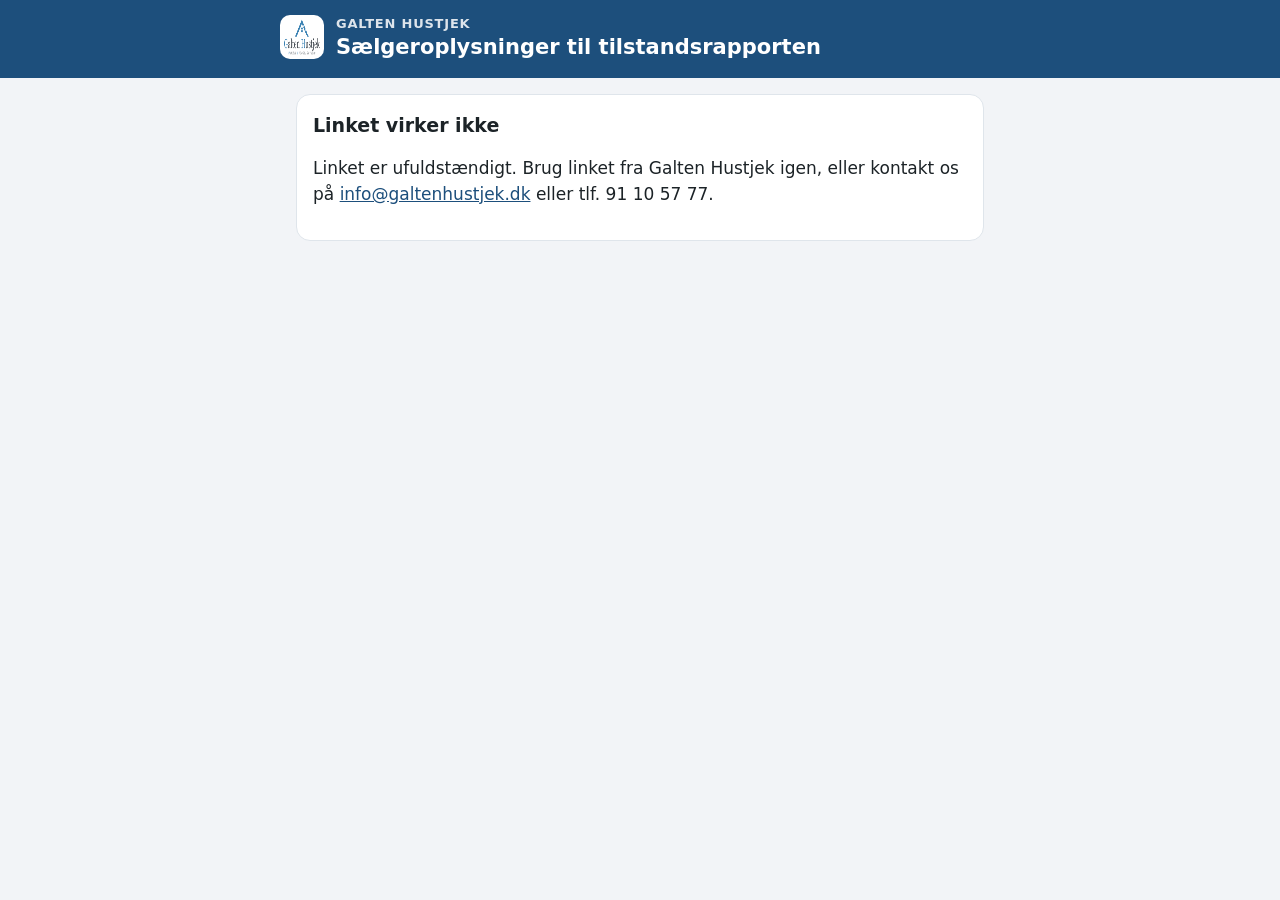
<file: saelger.html>
<!DOCTYPE html>
<html lang="da">
<head>
<meta charset="utf-8">
<meta name="viewport" content="width=device-width,initial-scale=1,viewport-fit=cover">
<meta name="robots" content="noindex,nofollow">
<meta name="referrer" content="no-referrer">
<meta name="theme-color" content="#1d4f7c">
<title>Sælgeroplysninger – Galten Hustjek</title>
<link rel="icon" href="icons/icon-192.png">
<style>
:root{--bg:#f2f4f7;--pg:#fff;--tx:#1c2327;--mu:#5f6b73;--bd:#dfe5eb;--c:#1d4f7c;--a:#3a8fd6;--fb:#f7f9fb;--ok:#2e9e5b;--er:#c0392b;--wa:#b26a00}
@media(prefers-color-scheme:dark){:root:not([data-theme="light"]){--bg:#13181b;--pg:#1b2226;--tx:#e6ebee;--mu:#a3aeb5;--bd:#2f3c45;--c:#9accef;--a:#5aa9ee;--fb:#243037;--ok:#5cc58a;--er:#ef7b6e;--wa:#f0b04a}}
:root[data-theme="dark"]{--bg:#13181b;--pg:#1b2226;--tx:#e6ebee;--mu:#a3aeb5;--bd:#2f3c45;--c:#9accef;--a:#5aa9ee;--fb:#243037;--ok:#5cc58a;--er:#ef7b6e;--wa:#f0b04a}
*{box-sizing:border-box}
html,body{margin:0;background:var(--bg);color:var(--tx);font:17px/1.5 system-ui,-apple-system,"Segoe UI",Roboto,sans-serif}
button,input,select,textarea{font:inherit;color:inherit}
header{background:var(--c);color:#fff;padding:calc(14px + env(safe-area-inset-top)) 16px 18px}
@media(prefers-color-scheme:dark){header{color:#0e1417}}
header .in{max-width:720px;margin:0 auto;display:flex;gap:12px;align-items:center}
header img{width:44px;height:44px;border-radius:10px;background:#fff;padding:4px}
header b{display:block;font-size:13px;letter-spacing:.06em;text-transform:uppercase;opacity:.85}
header h1{margin:0;font-size:21px;line-height:1.25}
main{max-width:720px;margin:0 auto;padding:16px 16px 60px}
.card{background:var(--pg);border:1px solid var(--bd);border-radius:14px;padding:16px;margin:0 0 14px}
.card h2{margin:0 0 6px;font-size:19px}
.mu{color:var(--mu)}
.adr{font-size:19px;font-weight:700;margin:0}
label.l{display:block;font-weight:600;font-size:15px;margin:14px 0 6px}
input[type=text],input[type=email],input[type=tel],select,textarea{width:100%;border:1px solid var(--bd);border-radius:10px;padding:12px;background:var(--pg);font-size:17px}
textarea{min-height:90px;resize:vertical}
input:focus,select:focus,textarea:focus{outline:2px solid var(--a);outline-offset:1px}
.g2{display:grid;grid-template-columns:1fr 1fr;gap:0 12px}
@media(max-width:480px){.g2{grid-template-columns:1fr}}
.q{padding:14px 0;border-top:1px solid var(--bd)}
.q:first-of-type{border-top:0}
.qh{display:flex;gap:8px;align-items:flex-start}
.qh .nr{flex:0 0 auto;font-weight:700;color:var(--c);min-width:34px}
.qh .tx{flex:1;font-weight:600}
.hb{flex:0 0 32px;height:32px;border-radius:50%;border:1px solid var(--bd);background:var(--fb);color:var(--c);font-weight:700;cursor:pointer}
.help{background:var(--fb);border-radius:10px;padding:10px 12px;margin:8px 0 0;font-size:15px;color:var(--mu)}
.yn{display:flex;gap:10px;margin-top:10px}
.yn button{flex:1;max-width:150px;border:2px solid var(--bd);background:var(--pg);border-radius:12px;padding:12px;font-weight:700;font-size:17px;cursor:pointer}
.yn button.on{background:var(--c);border-color:var(--c);color:#fff}
@media(prefers-color-scheme:dark){.yn button.on{color:#0e1417}}
.sub{margin-top:10px}
.miss{border-color:var(--er)!important;box-shadow:0 0 0 1px var(--er)}
.q.miss{box-shadow:none;border-left:4px solid var(--er);padding-left:10px;border-top-color:var(--bd)!important}
.ck{display:flex;gap:12px;align-items:flex-start;font-weight:600;margin-top:12px;cursor:pointer}
.ck input{width:24px;height:24px;flex:0 0 auto;margin-top:2px}
.btn{display:block;width:100%;border:0;border-radius:14px;background:var(--c);color:#fff;font-weight:700;font-size:18px;padding:16px;cursor:pointer}
@media(prefers-color-scheme:dark){.btn{color:#0e1417}}
.btn:disabled{opacity:.6}
.btn2{background:var(--pg);color:var(--c);border:1px solid var(--bd)}
.err{color:var(--er);font-weight:600;margin:10px 0 0}
.okbox{border-color:var(--ok)}
.okbox h2{color:var(--ok)}
.prog{position:sticky;top:0;z-index:5;background:var(--bg);padding:8px 0}
.bar{height:8px;border-radius:4px;background:var(--bd);overflow:hidden}
.bar i{display:block;height:100%;background:var(--ok);width:0;transition:width .2s}
.small{font-size:14px}
a{color:var(--c)}
</style>
</head>
<body>
<header><div class="in"><img src="icons/logo.png" alt=""><div><b>Galten Hustjek</b><h1>Sælgeroplysninger til tilstandsrapporten</h1></div></div></header>
<main id="m"></main>
<script>
/* Galten Hustjek – sælgerens side. Sælger udfylder spørgsmålene om ejendommen (Husweb's spørgsmål til bygningseftersyn).
   Svarene sendes til Galten Hustjeks postkasse (Google Apps Script i Galten Hustjeks egen Google-konto) og hentes derfra ind i appen.
   Linket: saelger.html#k=<sagsnøgle>&a=<adresse>&d=<dato>&e=<postkassens id>. Der er ingen personoplysninger i linket. */
const SQ = {"sec":{"803":"Oplysninger om bestilling af tilstandsrapporten","804":"Generelle oplysninger","805":"Udførte byggearbejder på ejendommen","806":"Tage","807":"Ydermur","808":"Indervægge/skillevægge","809":"Fundamenter/sokler","810":"Kælder/krybekælder","811":"Gulve","812":"Vinduer og døre","813":"Lofter/etageadskillelser","814":"Vådrum","815":"VVS","1021":"Rotter og asbest"},"q":[{"id":1,"nr":"1.1","s":803,"q":"Hvordan fandt du den bygningssagkyndige?","dd":["På internettet, i aviser eller andre medier","Ved hjælp af familie, venner eller bekendte mv","På en liste over bygningssagkyndige udleveret af min ejendomsmægler","Min ejendomsmægler bad et forsikringsselskab om at finde en efter aftale med mig","Jeg kender den bygningssagkyndige i forvejen","På anden vis"],"all":1},{"id":2,"nr":"1.2","s":803,"q":"Har du en ejendomsmægler til at hjælpe med salget af din ejendom?","yn":1,"ta":["Firma navn","Lokal afdeling og adresse"],"all":1},{"id":3,"nr":"2.1","s":804,"q":"Hvor mange år har du ejet ejendommen?","h":"Det år, hvor du købte ejendommen, skal også regnes med.","num":"Antal år"},{"id":4,"nr":"2.2","s":804,"q":"I hvilken periode har du boet på ejendommen?","h":"Har du f.eks. ejet ejendommen i 10 år, men kun boet der 5 år, skal du angive den specifikke periode for hvor længe du har boet der. F.eks. \"fra maj 2005 til april 2010\". Drejer det sig om et sommerhus, kan du f.eks. notere, at \"du har brugt det hver weekend i sommerhalvåret\" eller lignende. Hvis du har boet på ejendommen hele den periode, du har ejet den, skal du indtaste år for perioden.","ta":["Perioden"],"nyn":1},{"id":5,"nr":"3.1","s":805,"q":"Har du kendskab til, at der er udført tilbygninger med boligformål?","h":"Med selvbyg menes, at bygningerne eller dele af bygningerne er udført helt eller delvist af husets ejere eller af personer uden fagkundskaber/ikke-professionelle. F.eks. ved totalrenovering af ejendommen, nyt badeværelse, el/vvs-arbejde eller fjernelse af bærende vægge.","yn":1,"ta":["Beskriv hvilke tilbygninger der er opført, byggeåret, og om det er udført som selvbyg."]},{"id":6,"nr":"3.2","s":805,"q":"Har du kendskab til, at der er udført ombygninger af eksisterende bolig?","h":"Med selvbyg menes, at bygningerne eller dele af bygningerne er udført helt eller delvist af husets ejere eller af personer uden fagkundskaber/ikke-professionelle. F.eks. ved totalrenovering af ejendommen, nyt badeværelse, el/vvs-arbejde eller fjernelse af bærende vægge.","yn":1,"ta":["Beskriv hvilke ombygninger der er blevet udført, byggeåret og om det er selvbyg."]},{"id":7,"nr":"3.3","s":805,"q":"Har du kendskab til, at der er udført større renoveringer i eller af boligen?","h":"Med selvbyg menes, at bygningerne eller dele af bygningerne er udført helt eller delvist af husets ejere eller af personer uden fagkundskaber/ikke-professionelle. F.eks. ved totalrenovering af ejendommen, nyt badeværelse, el/vvs-arbejde eller fjernelse af bærende vægge.","yn":1,"ta":["Beskriv hvilke renoveringer der er blevet udført, byggeåret for disse og om det er selvbyg."]},{"id":8,"nr":"3.4","s":805,"q":"Har du kendskab til, at der er opført andre bygninger?","h":"Med selvbyg menes, at bygningerne eller dele af bygningerne er udført helt eller delvist af husets ejere eller af personer uden fagkundskaber/ikke-professionelle. F.eks. ved totalrenovering af ejendommen, nyt badeværelse, el/vvs-arbejde eller fjernelse af bærende vægge.","yn":1,"ta":["Beskriv hvilke bygninger der er blevet opført, byggeåret og om det er selvbyg."]},{"id":9,"nr":"4.1","s":806,"q":"Har du kendskab til, at det nuværende tag er eller har været utæt?","h":"Et tag kan bestå af f.eks. tagbelægning, undertag, inddækninger og skotrender. Du skal derfor svare ja, selv om der kun har været en utæthed i en af disse dele.","yn":1,"ta":["Vi vil gerne vide:"]},{"id":10,"nr":"4.2","s":806,"q":"Har du kendskab til, at taget (tagkonstruktionen) er blevet repareret efter fugt-, råd-, svampe- eller insektskader?","h":"Et tag kan bestå af f.eks. tagbelægning, undertag, inddækninger, skotrender mv., men også af spær, lægter og udvendigt træ. Du skal derfor svare ja, selv om der kun har været en skade i en af disse dele.","yn":1,"ta":["Vi vil gerne vide:"]},{"id":11,"nr":"4.3","s":806,"q":"Er huset med tagrum (loftsrum)?","h":"Det er vigtigt for besigtigelsen at få adgang til loft og/eller skunkrum, hvis det findes. Du skal oplyse, om adgangen findes og hvor. Dette gælder, selv om adgangen eventuelt er blokeret. Hvis huset er opført uden loft- og/eller skunkrum, besvares spørgsmålet med \"nej\".","yn":1},{"id":12,"nr":"4.3.1","s":806,"q":"Er der adgang til tagrummet (loftrummet)?","if":11,"yn":1,"ta":["Hvor i huset er adgangen placeret?"]},{"id":13,"nr":"4.4","s":806,"q":"Er huset med skunkrum?","h":"Det er vigtigt for besigtigelsen at få adgang til loft og/eller skunkrum, hvis det findes. Du skal oplyse, om adgangen findes og hvor. Dette gælder, selv om adgangen eventuelt er blokeret. Hvis huset er opført uden loft- og/eller skunkrum, besvares spørgsmålet med \"nej\".","yn":1},{"id":14,"nr":"4.4.1","s":806,"q":"Er der adgang til skunkrummet?","if":13,"yn":1,"ta":["Hvor i huset er adgangen placeret?"]},{"id":15,"nr":"4.5","s":806,"q":"Er der skorsten på huset?","yn":1},{"id":16,"nr":"4.5.1","s":806,"q":"Har du kendskab til, at der er eller har været skader på skorstenen?","h":"Skader i/ved skorsten kan f.eks. være løbesod, revner, utætheder eller afskalninger.","if":15,"yn":1,"ta":["Vi vil gerne vide:"]},{"id":17,"nr":"4.5.2","s":806,"q":"Har du kendskab til, at der har været bemærkninger fra skorstensfejer?","if":15,"yn":1,"ta":["Hvilke bemærkninger?"]},{"id":18,"nr":"5.1","s":807,"q":"Har du kendskab til, at der er eller har været revner i ydermur?","h":"Ydervægge er vægge set udefra. Du skal oplyse om revner – uanset om de er synlige eller f.eks. dækket af udendørs beplantning og lignende.","yn":1,"ta":["Beskriv placeringen af revner"]},{"id":19,"nr":"5.2","s":807,"q":"Har du kendskab til, at der er eller har været fugtproblemer på ydermurene?","h":"Du skal oplyse om fugtpletter – uanset om de er synlige eller dækket af beplantning og lignende.","yn":1,"ta":["Vi vil gerne vide:"]},{"id":20,"nr":"5.3","s":807,"q":"Har du kendskab til, at ydermur er blevet repareret efter fugt-, råd-, svampe- eller insektskader?","h":"Du skal oplyse, om der er eller har været skader på grund af fugt-, råd-, svampe- eller insektskader i vægge (især i trævægge og lette vægge). Oplys hvor skader er eller har været, hvorledes de er udbedret og hvornår.","yn":1,"ta":["Vi vil gerne vide:"]},{"id":21,"nr":"6.1","s":808,"q":"Har du kendskab til, at der er eller har været revner i indervægge/skillevægge?","h":"Indervægge og skillevægge er alle vægge du kan se indenfor i huset. Du skal oplyse om revner – uanset om de er synlige eller dækket af f.eks. møbler, billeder og lignende.","yn":1,"ta":["Beskriv placeringen af revner"]},{"id":22,"nr":"6.2","s":808,"q":"Har du kendskab til, at der er eller har været fugtproblemer på indervægge/skillevægge?","h":"Du skal oplyse om fugt- og mugpletter – uanset om de er synlige eller dækket af møbler, billeder og lignende.","yn":1,"ta":["Vi vil gerne vide:"]},{"id":23,"nr":"6.3","s":808,"q":"Har du kendskab til, at indervægge/skillevægge er blevet repareret efter fugt-, råd-, svampe- eller insektskader?","h":"Du skal oplyse, om der er eller har været skader på grund af fugt-, råd-, svampe- eller insektskader i vægge (især i trævægge og lette vægge). Oplys hvor skader er eller har været, hvorledes de er udbedret og hvornår.","yn":1,"ta":["Vi vil gerne vide:"]},{"id":24,"nr":"7.1","s":809,"q":"Har du kendskab til, at der er eller har været revner i fundamenter/sokler?","yn":1,"ta":["Vi vil gerne vide:"]},{"id":25,"nr":"7.2","s":809,"q":"Har du kendskab til, at huset er efterfunderet, understøbt eller piloteret efter opførelsen?","yn":1,"ta":["Vi vil gerne vide:"]},{"id":26,"nr":"7.3","s":809,"q":"Har du kendskab til, at der er udarbejdet geoteknisk rapport?","h":"En geoteknisk rapport er en nøjere undersøgelse af jordbundsforholdene.","yn":1,"ta":["Hvem har udarbejdet den?"]},{"id":27,"nr":"8.1","s":810,"q":"Er der kælder?","yn":1},{"id":28,"nr":"8.1.1","s":810,"q":"Har du kendskab til, at der er trukket vand (ikke kun fugt) ind i kælderen?","h":"Du skal oplyse, hvor vandet er trængt ind – f.eks. i kælderydervæggen mod nord ud for fyrrummet en enkelt gang.","if":27,"yn":1,"ta":["Vi vil gerne vide:"]},{"id":29,"nr":"8.1.2","s":810,"q":"Har du kendskab til, at kælderen er blevet repareret efter fugt-, råd-, svampe- eller insektskader?","h":"Det er normalt, at fugtigheden i kælderen er højere end i husets beboelsesrum. Mange kældre er fugtige på grund af forholdsvis fugtgennemtrængelige vægge og gulve, hvilket bevirker, at den relative luftfugtighed stiger. Her skal du oplyse om dit kendskab til eventuelle reparationer efter fugt-, råd-, svampe- eller insektskader i kælderen.","if":27,"yn":1,"ta":["Vi vil gerne vide:"]},{"id":30,"nr":"8.1.3","s":810,"q":"Har du kendskab til, at der er dræn, helt eller delvist, langs ydersiden af kælderens vægge?","h":"Omkring husets fundament kan der udføres dræn ved at lægge rør i jorden, som hjælper med at lede nedsivende regnvand væk, så dette ikke trænger ind i huset.","if":27,"yn":1},{"id":31,"nr":"8.1.4","s":810,"q":"Har du kendskab til, at der er en grundvandspumpe?","h":"En grundvandspumpe er en pumpe placeret i en brønd, som fungerer med en flyder, der sætter pumpen i gang, når vandet overstiger et vist niveau. Grundvandspumper vil som udgangspunkt holde kælderen uden oversvømmelse, så længe pumpen fungerer.","if":27,"yn":1,"ta":["Vi vil gerne vide:"]},{"id":32,"nr":"8.2","s":810,"q":"Er der krybekælder?","yn":1,"ta":["Hvor i huset er adgangen placeret?"]},{"id":33,"nr":"8.2.1","s":810,"q":"Har du kendskab til, at der har trukket vand (ikke kun fugt) ind i krybekælderen?","h":"Du skal oplyse, hvor vandet er trængt ind – f.eks. i kælderydervæggen mod nord ud for fyrrummet en enkelt gang.","if":32,"yn":1,"ta":["Vi vil gerne vide:"]},{"id":34,"nr":"8.2.2","s":810,"q":"Har du kendskab til, at krybekælderen er blevet repareret efter fugt-, råd-, svampe- eller insektskader?","if":32,"yn":1,"ta":["Vi vil gerne vide:"]},{"id":35,"nr":"8.2.3","s":810,"q":"Har du kendskab til, at der er dræn, helt eller delvist, langs ydersiden af krybekælderens vægge?","h":"Omkring husets fundament kan der udføres dræn ved at lægge rør i jorden, som hjælper med at lede nedsivende regnvand væk, så dette ikke trænger ind i huset.","if":32,"yn":1},{"id":36,"nr":"9.1","s":811,"q":"Har du kendskab til, at gulve er blevet repareret efter fugt-, råd-, svampe- eller insektskader?","yn":1,"ta":["Vi vil gerne vide:"]},{"id":37,"nr":"9.2","s":811,"q":"Har du kendskab til, at der er eller har været øvrige skader på gulve?","h":"Øvrige skader på gulve og underliggende konstruktioner kan f.eks. være fjedrende gulve, sætninger, revner mv.","yn":1,"ta":["Vi vil gerne vide:"]},{"id":38,"nr":"10.1","s":812,"q":"Har du kendskab til, at der er punkterede termoruder, energiruder osv.?","h":"Tegn på punkterede termoruder kan være, at der mellem lagene i glasset optræder dugdråber, eller at ruden er blevet hvidlig, hvilket ses bedst i sollys. Hvis der er tale om nyere vinduer, vil et tegn på punktering kunne være, at ruden forekommer synligt dugget i vinterhalvåret i en kortere periode i skumringstiden mellem en relativt varm dag og overgangen til en kold aften/nat.","yn":1,"ta":["Vi vil gerne vide:"]},{"id":39,"nr":"11.1","s":813,"q":"Har du kendskab til, at etageadskillelsen, herunder træværk, bjælker, gulve osv., er blevet repareret efter fugt-, råd-, svampe- eller insektskader?","h":"Etageadskillelsen er den samlede, vandrette adskillelse mellem to etager i en bygning (etager indbefatter også kældre, krybekældre og tagrum). Den nederste del af etageadskillelsen udgør loft, den øverste del udgør gulv.","yn":1,"ta":["Vi vil gerne vide:"]},{"id":40,"nr":"11.2","s":813,"q":"Har du kendskab til, at der er udført nedhængte, forsænkede eller nedsænkede lofter?","h":"Et nedhængt loft (populært kaldet et forsænket eller nedsænket loft) er et loft opsat under det oprindelige loft, og det kan enten være ophængt i etageadskillelsen eller i de omgivende vægge. Det nedhængte loft kan være med eller uden elinstallationer.","yn":1,"ta":["I hvilke rum?"]},{"id":41,"nr":"12.1","s":814,"q":"Har du kendskab til, at der er løse eller revnede fliser på gulv eller vægge?","yn":1,"ta":["Vi vil gerne vide:"]},{"id":42,"nr":"13.1","s":815,"q":"Hvilken hovedvarmekilde er der i ejendommen?","dd":["Fjernvarme","Oliefyr","Gasfyr","Biokedel","Luft/vand varmepumpe","Jordvarme","Elvarme","Andet"]},{"id":43,"nr":"13.2","s":815,"q":"Fyldes der vand på varmeanlægget mere end én gang årligt?","h":"Visse varmeanlæg kræver, at der fyldes vand på anlægget en gang imellem. Her skal du oplyse, om der fyldes vand på varmeanlægget mere end én gang årligt, og i givet fald hvor ofte.","yn":1,"num":"Hvor mange gange årligt?"},{"id":44,"nr":"13.3","s":815,"q":"Har du kendskab til, at der er eller har været rørskader (utætte rør) i gulve eller vægge?","h":"Rørskader kan både være på synlige og skjulte rør.","yn":1,"ta":["Vi vil gerne vide:"]},{"id":45,"nr":"13.4","s":815,"q":"Har du kendskab til, at der inden for de sidste 5 år har været behov for at rense kloakerne, f.eks. ved hjælp af slamsuger?","yn":1,"ta":["Vi vil gerne vide:"]},{"id":46,"nr":"13.5","s":815,"q":"Har du kendskab til, at der er varmeinstallationer eller termostatventiler, som ikke virker?","h":"Der kan f.eks. være tale om, at radiatoren i køkkenet ikke virker.","yn":1,"ta":["Hvor?"]},{"id":47,"nr":"13.6","s":815,"q":"Har du kendskab til, at dele af VVS-installationen er udført uden autorisation?","h":"Ved VVS-installationer menes vandinstallationer, varmeanlæg og afløb. At VVS-installationerne er udført uden autorisation betyder, at de er udført helt eller delvist af personer uden VVS-faglige kundskaber/ikke-professionelle.","yn":1,"ta":["Hvilke dele?"]},{"id":65,"nr":"14.1","s":1021,"q":"Har du kendskab til, at der er brugt asbestholdige materialer i huset?","h":"Ved materialer menes f.eks. bølgeeternittag fra før 1982, isolerede rørføringer med kiselgur eller stof, fliselim ved ældre fliser/klinker fra før ca. 1977 samt ældre vinylgulve fra før ca. 1980.","yn":1,"ta":["Hvilke materialer drejer det sig om? Og hvor er de anvendt?"]},{"id":66,"nr":"14.2","s":1021,"q":"Har du kendskab til, at der har været eller er rotter på ejendommen?","yn":1,"ta":["Hvornår og hvor?","Har du anmeldt det til kommunen?"]}]};
const E_DEF = 'AKfycbzrKm52Ore-ypYodZ2Hmm11krczKTDKvrZx0PUzCLFkueNn_XWcTTdGRNMbX-RZh5k';
const $ = s => document.querySelector(s);
const esc = s => String(s == null ? '' : s).replace(/[&<>"']/g, c => ({'&':'&amp;', '<':'&lt;', '>':'&gt;', '"':'&quot;', "'":'&#39;'}[c]));
const P = Object.fromEntries(new URLSearchParams(location.hash.slice(1)));
const K = /^[A-Za-z0-9]{12,40}$/.test(P.k || '') ? P.k : '';
const EP = 'https://script.google.com/macros/s/' + (/^[\w-]{20,}$/.test(P.e || '') ? P.e : E_DEF) + '/exec';
const LS = 'gh-saelger-' + K;
const BY = Object.fromEntries(SQ.q.map(q => [q.id, q]));
let D = {navn:'', mail:'', tlf:'', sadr:'', omr:'', postnr:'', kom:'', dodsbo:false, a:{}, bem:'', bekraeft:false, sendt:null};
try { const o = JSON.parse(localStorage.getItem(LS) || 'null'); if (o) D = Object.assign(D, o); } catch(e){}
let HELP = null, TRIED = false, SENDING = false, EDIT = false;
const save = () => { try { localStorage.setItem(LS, JSON.stringify(D)); } catch(e){} };
function vis(q){ if (D.dodsbo && !q.all) return false; if (q.if){ const a = D.a[q.if]; if (!a || a.v !== 'yes' || !vis(BY[q.if])) return false; } return true; }
function qMiss(q){ const a = D.a[q.id] || {}, t = a.t || [];
  if (q.dd) return !a.v;
  if (q.yn){ if (a.v !== 'yes' && a.v !== 'no') return true; if (a.v === 'yes'){ if ((q.ta || []).some((x, i) => !String(t[i] || '').trim())) return true; if (q.num && !String(t[0] || '').trim()) return true; } return false; }
  if (q.num) return !String(a.v || '').trim();
  return (q.ta || []).some((x, i) => !String(t[i] || '').trim()); }
const FIELDS = [['navn', 'Navn', 'text', 1], ['mail', 'E-mail', 'email', 1], ['tlf', 'Telefon', 'tel', 1], ['sadr', 'Din adresse', 'text', 1], ['omr', 'Evt. områdenavn', 'text', 0], ['postnr', 'Postnummer', 'text', 0], ['kom', 'Kommune', 'text', 1]];
function missing(){ const m = [];
  FIELDS.forEach(([k, l, t, req]) => { if (req && !String(D[k] || '').trim()) m.push('f-' + k); });
  if (D.mail && !/^[^@\s]+@[^@\s]+\.[^@\s]+$/.test(D.mail)) m.push('f-mail');
  SQ.q.forEach(q => { if (vis(q) && qMiss(q)) m.push('q-' + q.id); });
  if (!D.bekraeft) m.push('bek');
  return m; }
function progress(){ const qs = SQ.q.filter(vis), done = qs.filter(q => !qMiss(q)).length; const i = $('.bar i'), t = $('#pt'); if (i) i.style.width = Math.round(100 * done / Math.max(1, qs.length)) + '%'; if (t) t.textContent = done + ' af ' + qs.length + ' spørgsmål besvaret'; }
function render(){
  const m = $('#m');
  if (!K){ m.innerHTML = '<div class="card"><h2>Linket virker ikke</h2><p>Linket er ufuldstændigt. Brug linket fra Galten Hustjek igen, eller kontakt os på <a href="mailto:info@galtenhustjek.dk">info@galtenhustjek.dk</a> eller tlf. 91 10 57 77.</p></div>'; return; }
  if (D.sendt && !EDIT){ m.innerHTML = `<div class="card okbox"><h2>✓ Tak – dine svar er sendt</h2><p>Galten Hustjek har modtaget dine oplysninger om <b>${esc(P.a || 'ejendommen')}</b> (${esc(new Date(D.sendt).toLocaleString('da-DK', {dateStyle:'medium', timeStyle:'short'}))}).</p><p class="mu">Har du glemt noget, eller skal noget rettes, kan du åbne svarene igen og sende dem på ny. Vi bruger altid de nyeste svar.</p><button type="button" class="btn btn2" data-edit>Ret mine svar</button></div>` + privacy(); return; }
  const y0 = scrollY;
  let h = `<div class="card"><p class="mu small" style="margin:0">Ejendommen</p><p class="adr">${esc(P.a || '')}</p>${P.d ? `<p class="mu" style="margin:4px 0 0">Besigtigelse ${esc(P.d)}</p>` : ''}
    <p>Som sælger skal du oplyse, hvad du ved om ejendommen. Dine svar indgår i tilstandsrapporten under huseftersynsordningen. Svar så godt du kan – “ved ikke” kan du skrive i tekstfelterne.</p>
    <p class="mu small" style="margin:0">Det tager ca. 10 minutter. Dine svar gemmes på denne enhed undervejs, så du kan lukke siden og fortsætte senere.</p></div>
  <div class="prog"><div class="bar"><i></i></div><div class="mu small" id="pt" style="margin-top:4px"></div></div>
  <div class="card"><h2>Dine oplysninger</h2>${FIELDS.map(([k, l, t, req]) => `<label class="l" for="f-${k}">${esc(l)}${req ? ' *' : ''}</label><input type="${t}" id="f-${k}" data-f="${k}" value="${esc(D[k])}"${t === 'tel' ? ' inputmode="tel" autocomplete="tel"' : t === 'email' ? ' autocomplete="email"' : k === 'navn' ? ' autocomplete="name"' : k === 'postnr' ? ' inputmode="numeric"' : ''}>`).join('')}
    <label class="ck"><input type="checkbox" data-dodsbo${D.dodsbo ? ' checked' : ''}> Ejendommen sælges af et dødsbo</label>${D.dodsbo ? '<p class="mu small" style="margin:6px 0 0">Ved dødsbo skal kun spørgsmålene om bestillingen besvares.</p>' : ''}</div>`;
  let sec = '';
  SQ.q.forEach(q => { if (!vis(q)) return;
    if (q.s !== sec){ if (sec) h += '</div>'; sec = q.s; h += `<div class="card"><h2>${esc(SQ.sec[q.s])}</h2>`; }
    const a = D.a[q.id] || {}, t = a.t || [], miss = TRIED && qMiss(q);
    h += `<div class="q${miss ? ' miss' : ''}" id="q-${q.id}"><div class="qh"><span class="nr">${esc(q.nr)}</span><span class="tx">${esc(q.q)}</span>${q.h ? `<button type="button" class="hb" data-h="${q.id}" aria-label="Hjælp til spørgsmålet">?</button>` : ''}</div>${q.h && HELP === q.id ? `<div class="help">${esc(q.h)}</div>` : ''}`;
    if (q.dd) h += `<select class="sub" data-v="${q.id}" aria-label="${esc(q.q)}"><option value="">Vælg…</option>${q.dd.map(o => `<option${a.v === o ? ' selected' : ''}>${esc(o)}</option>`).join('')}</select>`;
    if (q.yn) h += `<div class="yn" role="group" aria-label="${esc(q.q)}"><button type="button" class="${a.v === 'yes' ? 'on' : ''}" data-yn="${q.id}|yes" aria-pressed="${a.v === 'yes'}">Ja</button><button type="button" class="${a.v === 'no' ? 'on' : ''}" data-yn="${q.id}|no" aria-pressed="${a.v === 'no'}">Nej</button></div>`;
    if (q.num && !q.yn) h += `<input type="text" class="sub" inputmode="numeric" data-v="${q.id}" value="${esc(a.v || '')}" placeholder="${esc(q.num)}" aria-label="${esc(q.num)}">`;
    if ((q.yn && a.v === 'yes') || (!q.yn && !q.dd && !q.num)){
      if (q.num) h += `<label class="l">${esc(q.num)}</label><input type="text" inputmode="numeric" data-t="${q.id}|0" value="${esc(t[0] || '')}">`;
      (q.ta || []).forEach((lab, i) => { h += `<label class="l">${esc(lab)}</label><textarea data-t="${q.id}|${i}">${esc(t[i] || '')}</textarea>`; });
    }
    h += '</div>'; });
  if (sec) h += '</div>';
  h += `<div class="card"><h2>Øvrige bemærkninger</h2><label class="l" for="bem">Sælgers øvrige bemærkninger vedrørende fejl og mangler ved bygningerne</label><textarea id="bem" data-f="bem">${esc(D.bem)}</textarea></div>
  <div class="card"><label class="ck" id="bek"><input type="checkbox" data-bek${D.bekraeft ? ' checked' : ''}> Jeg har besvaret spørgsmålene efter bedste evne og overbevisning.</label>
    <div style="margin-top:16px"><button type="button" class="btn" data-send${SENDING ? ' disabled' : ''}>${SENDING ? 'Sender…' : 'Send svar til Galten Hustjek'}</button></div><div id="msg"></div></div>` + privacy();
  m.innerHTML = h; progress(); scrollTo(0, y0);
  if (TRIED) missing().forEach(id => { const e = document.getElementById(id); if (e && e.tagName !== 'DIV') e.classList.add('miss'); if (id === 'bek' && e) e.style.color = 'var(--er)'; });
}
const privacy = () => `<p class="mu small">Galten Hustjek ApS (CVR 46421701) er dataansvarlig for de oplysninger, du giver her. De bruges til tilstandsrapporten på ejendommen og gemmes i Galten Hustjeks Google-konto. Du har ret til indsigt, berigtigelse og sletning – kontakt <a href="mailto:info@galtenhustjek.dk">info@galtenhustjek.dk</a> eller tlf. 91 10 57 77. Du kan klage til Datatilsynet (datatilsynet.dk).</p>`;
function txt(){
  const L = ['Sælgeroplysninger – ' + (P.a || ''), 'Udfyldt af: ' + D.navn + ' (' + D.mail + ', ' + D.tlf + ')', 'Adresse: ' + [D.sadr, D.omr, D.postnr, D.kom].filter(Boolean).join(', '), D.dodsbo ? 'Ejendommen sælges af et dødsbo.' : '', ''];
  SQ.q.filter(vis).forEach(q => { const a = D.a[q.id] || {}, t = (a.t || []).filter(x => String(x || '').trim());
    const v = q.yn ? (a.v === 'yes' ? 'Ja' : a.v === 'no' ? 'Nej' : '') : String(a.v || '');
    L.push(q.nr + ' ' + q.q, '   ' + [v, ...t].filter(Boolean).join(' – ')); });
  L.push('', 'Øvrige bemærkninger: ' + (D.bem || '–'), '', 'Bekræftet: ' + (D.bekraeft ? 'Ja' : 'Nej'), 'Sendt: ' + new Date().toLocaleString('da-DK'));
  return L.filter(x => x !== null).join('\n');
}
async function send(){
  TRIED = true; const m = missing();
  if (m.length){ render(); const e = document.getElementById(m[0]); if (e) e.scrollIntoView({behavior:'smooth', block:'center'}); const ms = $('#msg'); if (ms) ms.innerHTML = `<p class="err">Der mangler ${m.length === 1 ? 'et svar' : m.length + ' svar'} – de er markeret med rødt.</p>`; return; }
  if (!navigator.onLine){ const ms = $('#msg'); if (ms) ms.innerHTML = '<p class="err">Ingen forbindelse. Dine svar er gemt på denne enhed – prøv igen, når du har forbindelse.</p>'; return; }
  SENDING = true; render();
  const a = {}; SQ.q.filter(vis).forEach(q => { if (D.a[q.id]) a[q.id] = {v:D.a[q.id].v || '', t:(D.a[q.id].t || []).map(String)}; });
  const body = {k:K, adr:P.a || '', d:P.d || '', navn:D.navn, mail:D.mail, tlf:D.tlf, sadr:D.sadr, omr:D.omr, postnr:D.postnr, kom:D.kom, dodsbo:!!D.dodsbo, a, bem:D.bem, bekraeft:true, ts:new Date().toISOString(), tekst:txt()};
  try {
    const r = await fetch(EP, {method:'POST', headers:{'Content-Type':'text/plain;charset=utf-8'}, body:JSON.stringify(body)});
    const j = await r.json(); if (!j.ok) throw new Error(j.err || 'ukendt fejl');
    D.sendt = Date.now(); EDIT = false; save(); SENDING = false; render(); scrollTo(0, 0);
  } catch(e){ SENDING = false; render(); const ms = $('#msg'); if (ms) ms.innerHTML = `<p class="err">Svarene kunne ikke sendes (${esc(e.message || e)}). De er gemt på denne enhed – prøv igen om lidt, eller kontakt os på info@galtenhustjek.dk.</p>`; }
}
document.addEventListener('click', e => {
  const t = e.target;
  const yn = t.closest('[data-yn]'); if (yn){ const [id, v] = yn.dataset.yn.split('|'); const a = D.a[id] = D.a[id] || {}; a.v = a.v === v ? '' : v; save(); render(); return; }
  const hb = t.closest('[data-h]'); if (hb){ HELP = HELP === +hb.dataset.h ? null : +hb.dataset.h; render(); return; }
  if (t.closest('[data-send]')){ send(); return; }
  if (t.closest('[data-edit]')){ EDIT = true; render(); scrollTo(0, 0); return; }
});
document.addEventListener('input', e => {
  const t = e.target;
  if (t.dataset.f){ D[t.dataset.f] = t.value; t.classList.remove('miss'); save(); return; }
  if (t.dataset.t){ const [id, i] = t.dataset.t.split('|'), a = D.a[id] = D.a[id] || {}; a.t = a.t || []; a.t[+i] = t.value; save(); progress(); markQ(id); return; }
  if (t.dataset.v && t.tagName === 'INPUT'){ const a = D.a[t.dataset.v] = D.a[t.dataset.v] || {}; a.v = t.value; save(); progress(); markQ(t.dataset.v); return; }
});
document.addEventListener('change', e => {
  const t = e.target;
  if (t.dataset.v && t.tagName === 'SELECT'){ const a = D.a[t.dataset.v] = D.a[t.dataset.v] || {}; a.v = t.value; save(); render(); return; }
  if (t.hasAttribute('data-dodsbo')){ D.dodsbo = t.checked; save(); render(); return; }
  if (t.hasAttribute('data-bek')){ D.bekraeft = t.checked; save(); render(); return; }
});
/* Markeringen af et manglende svar fjernes, så snart svaret er der – uden at tegne siden igen (så tastaturet bliver) */
function markQ(id){ if (!TRIED) return; const e = document.getElementById('q-' + id); if (e) e.classList.toggle('miss', qMiss(BY[id])); }
if (K && P.a && !D.sadr) D.sadr = '';
render();
</script>
</body>
</html>
</file>
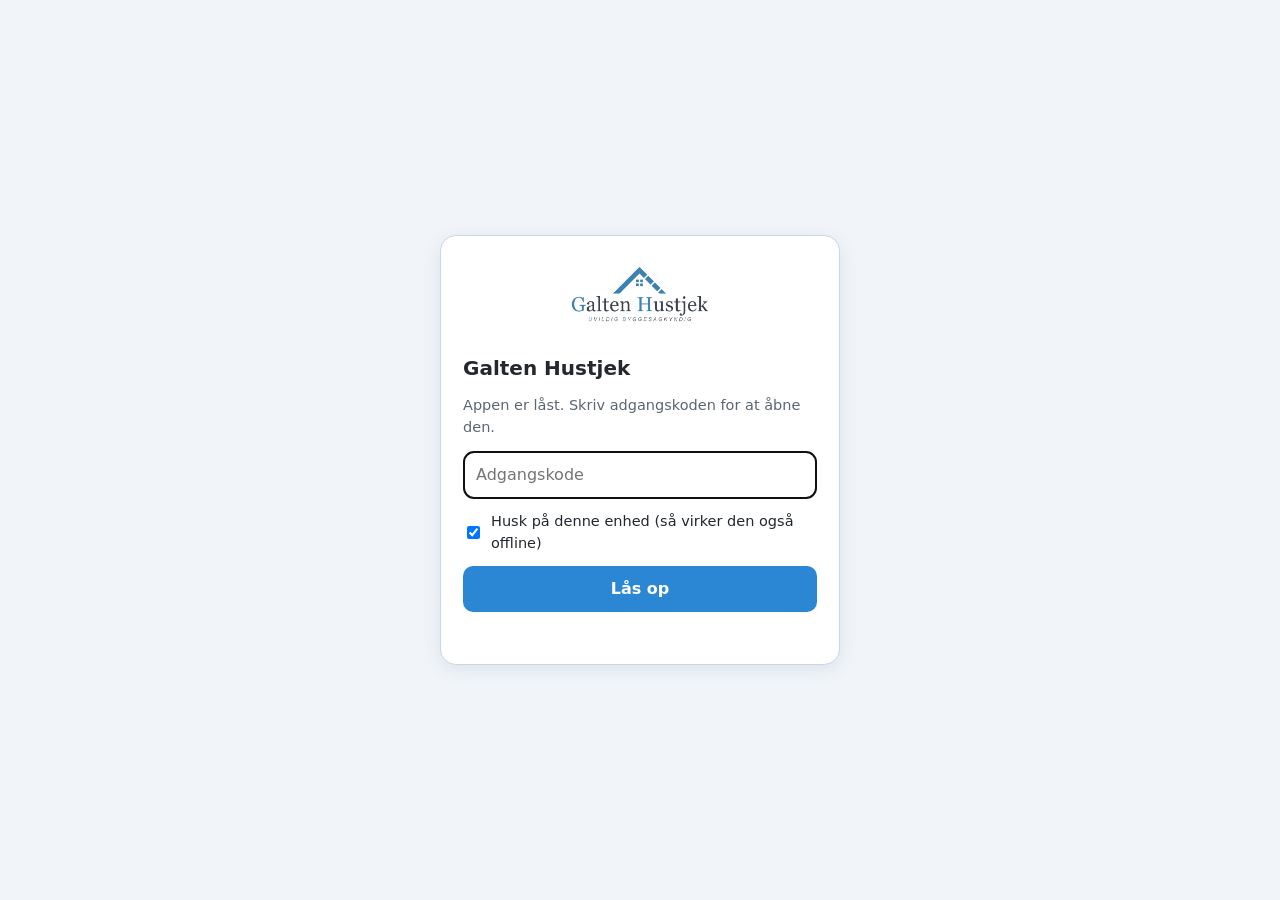
<file: tools/dv.html>
<!doctype html>
<html lang="da">
<head>
<meta charset="utf-8">
<meta name="viewport" content="width=device-width,initial-scale=1,viewport-fit=cover">
<meta name="robots" content="noindex,nofollow">
<title>Galten Hustjek – Drift og vedligehold</title>
<meta name="theme-color" content="#123a5e">
<link rel="manifest" href="../manifest.webmanifest">
<link rel="icon" href="../icons/icon-192.png">
<link rel="apple-touch-icon" href="../icons/icon-192.png">
<style id="wrapcss">
:root{--bg:#f1f5f9;--card:#fff;--ink:#22282e;--muted:#5b6672;--line:#c9d6e3;--accent:#2b87d3;--red:#b42323}
@media (prefers-color-scheme: dark){:root{--bg:#0e1620;--card:#16212d;--ink:#e7edf3;--muted:#9aa8b7;--line:#33475b;--accent:#4aa3ec;--red:#ff9d9d;color-scheme:dark}}
*{box-sizing:border-box}
body{margin:0;min-height:100vh;display:flex;align-items:center;justify-content:center;background:var(--bg);color:var(--ink);font:16px/1.5 system-ui,-apple-system,'Segoe UI',Roboto,Arial,sans-serif;padding:max(16px,env(safe-area-inset-top)) max(16px,env(safe-area-inset-right)) 16px max(16px,env(safe-area-inset-left))}
.box{background:var(--card);border:1px solid var(--line);border-radius:16px;padding:22px;width:min(400px,100%);display:grid;gap:12px;box-shadow:0 4px 18px rgba(18,58,94,.1)}
.logo{background:#fff;border-radius:10px;padding:8px;text-align:center}.logo img{height:56px}
h1{font-size:20px;margin:4px 0 0}
p{margin:0;color:var(--muted);font-size:14.5px}
input[type=password]{width:100%;font:inherit;padding:11px 12px;border-radius:10px;border:1px solid var(--line);background:transparent;color:inherit}
label{display:flex;gap:8px;align-items:center;font-size:14.5px}
button{font:inherit;font-weight:700;padding:11px;border-radius:10px;border:0;background:var(--accent);color:#fff;cursor:pointer}
button[disabled]{opacity:.6}
.err{color:var(--red);font-weight:600;font-size:14.5px;min-height:1.2em}
[hidden]{display:none!important}
</style>
</head>
<body>
<form class="box" id="lock" hidden autocomplete="on">
  <div class="logo"><img src="../icons/logo.png" alt="Galten Hustjek"></div>
  <h1>Galten Hustjek</h1>
  <p>Appen er låst. Skriv adgangskoden for at åbne den.</p>
  <input type="password" id="pw" autocomplete="current-password" placeholder="Adgangskode" required>
  <label><input type="checkbox" id="rem" checked> Husk på denne enhed (så virker den også offline)</label>
  <button id="go">Lås op</button>
  <div class="err" id="err" role="alert"></div>
</form>
<noscript>Appen kræver JavaScript.</noscript>
<script>
(function(){
  "use strict";
  var ENC={"salt":"mxEg/ZRPu/pVFw0YwCmZuA==","iv":"96O3hbzVDTi7okGK","ct":"JaZNdq9KWhtt+uiiHWpY/FulkS+Vs8vu4Gm5VKNfK3/9eNpfhqQGVR4XJEAmYg7ShOqTLY2SSeI4cAvg9nRisk+SHqKYuyeeEnUMTdovrDXYHGb6XJWhOUVeGjnHS2g+yp5Ns1BjuJk5IWpNCY/ths4+MByFws2RljVBhdEEsQCvOS3rjzvVuPQFGia1igrr98Q6JAzkCoT8vXFQOkSRalMDHsnGXLSPSdTr1Dhv0y17na9EBox7dxB06BqRsu4DJ2le1C8klJ3GJKG4t6nRJtkrS8dWRxN7UFbdPxMqEIcGaWbU53F9O5FnAGknXvpa2/GbOtP76BhsQdiRGZiaQHSPQwmo0R1bLJpUyTjyVcb1xzQy9IYqM0p+PR7m+xTseQF3rDMgFvhZRu2zW+mj+v4skI7EgISqQy1hweYqdmeKEm2GigngMYapH7IeCXUpz/8LiDZcGGH/ok0rkNoEkwuIKwnZ4wzlUaJWMw4UfrspjwiRFaN9wlc07IVMbDtAlweECEiCp5+clwD7SNISwgkOzxkIqT0rSqV7sg8hfF6RNGxEWiZKGvIUzYL4o5xDRDLh2Yd4LRar6hpx6zad/Y5BBAsY5+5gVHuNHBZ8XnQnWu04JU2J0s0j/FzNNOl+mMTT7Uz0xfhnHel0/6L/fodCrpRxpKD+HvGKcCMnf+iWE2OaU/gYJGAmLVHTUjXP/f8df9yb356PY037Ez50yXIW0Z8nucs9I0NrSlKHzsmF75J6M2TBR5ErolxDX+XyzIGpyy6NNYs67uJg6mohe2pVMmgitETMzEU3ClW07e6+6ulDmI3R1tNlcNUtn8prkjI5yyP9JKr1sWjvFW9OVvZuQsTuKDrUs1SplvdBA7v4/LwtSXsINU2b8k0VDE6QGFZc/QvJ2KcIBDA5extKv3lOzuA/3UmPi/dVytNy137Bfaml1Pgu5Ch47Q6daYiYAzfEOywaj/WfpzoF8OJQRhdTXHcHra3n7Qd6sXNRkLHEz6twi7wrap3/cgqOkhc/TaXL6qxgkX/9yXl0B5hQrJTQICAJMXI9275oZjv0SHdxTNflResv5qa/gtjwP7auMgZnzFLwO64dh26Cy+vYAsVdiKDTkQY3EKJv/GO5AhpK44Z26QOdx2QhSI9MX/[base64]/RC2510RNIyA+1DtbfW6wkYc0rvlnUsPxlZkIyRV4So3bqaXqxr2xzSopwLexpbKobeknKh5ug/AtaXboC+UJEO1oVGnVQvtOWIH5Ej5tk0mXUU0/3xcDMVGMy05aw995bz8/[base64]/eX44uRSW1qpXHMSnMTgbcry0cAo1V3Xh1R+x9Yr5wOrn7isKyz59yoCZ9uKHQWHS5R/DdeRg2p9FBe95SXxhYkkfz6Yds/Q+jcnvNL5dNSnmqqBYsEc3S5w5VaD6uggCmxmT/WXW+oW79zVg1OL9jNZ5bxUJKann3PJT2QkJMtDckvE0K2ofgBHeQ6IDip+Sof2g5b6SwA0oDsjMEHathod26JHFCqVj8Detwc/prcy/I9bwkDdjcVeYgoeEvNPkBk67LT9ghtHmdxGwOFmlVNe9r1FQivr/ICS2GYHeq0uzrggu4NiHbXe0IdCHOnDHBsa8dLK6labehIGzKc2VZSaw8etGgPe43KjYlTQDb1AZFXwPrc7Y12VwI61vS4IdtVznEqI1k71LnPcGfTRiFIaNlZnZ7G/t5rhT9ziv3YtLtiYpAuvD/HFnpitNzp1t32MnKMNeL9WpXJgbcE/Zlw4BSWHCMjC5l2ZvXDYL+KkNhtfrtVIYCZ4ivgFFvhrRm3iCeuuO9H5r+R6V2ttKpUr+ow/mOvCTBjiX+8cnQZ/2VMKE8MdWicbgoIcPHdsdF0HgB++uD3EcTTS3nFiVovG3TUldp+qNWVm792QKy2KDp1tEfL5NMNSRffdHQFculWXxWy678c15Pnr/OKaBUdR+EnCstGzMaiibOzwUjqKcV9Dsze9TxxuZC4vl6DMHMUXRNh5pJKUWCMNzkvFZ1X1pGYp3gmoKvQXeBYxjlmPcWWkmdf+lIujvSzV3CqiAPJscwTQMLHWFbG4CyfmIAM2EBjePxtMQhUyrkDUiZC8fbNNUUom1iYThN8hC/ZMdcY2aj225cX0iCyxQoY8RjrjEemCcc/2RpImcTlEFBEbab8H+GyzfrygH8fuxiKxhEX68pGkjG/v+GGX2N+BqllAa4eGwyViubaksZ/9tvU9qp7K6vqxGq2hEW0VNXhNCE72MtDRJ+CD2/OstpAzQGzSBV23W7Iz7EP1brpoVfhuRyTYtkDIrMWe4a4+eR6kcdf/Ib/tKazVfetCJokrMcYJUq3F0v13TxHrEJE9RQ139e7ItlqmvuklY8UD8DWKLN+Nb0hCvRB2xVVrWzlYc6qwTceCDnmrGfl4vDeGaPprwkT6Yc4K/LoWadnIddB6tXv4tcUbCfiZbxDvDxdap+dOPfn1ZTmS6N0DbR6p4tM9ixtffbR6PSBi/Uw6enEwAKLLp1/3UB7oMVmOGWZLZBvE9u8JI/l+lFBDXZw0zQi7DRPLqnjGOzaMDIZ4EIWUvxTIrNE9AKwEHpm3ynF/OuJHRK2C+v+el+hVXdWKm5e6r60Vd9WWBO5/SEQxKG5atmfLQw1ssPuozQDnj32Gtp2W0Ck+EuryOWQq1gQaGkKUeXytEVSIxKw/Fo0lL7/TWE7OTfoc3v0mq3/t9WXtMsG38QHVyN+PaXkTq4t9mzE1mHi9wQ2jo8DZjjcTaSo6snVoUSysyayOS1eIDFS2rS5IaqnoJPrep9HqWrspjZ1/pCTlaOgTLTvlQvUZCImmiqsdyCLm/mBWfp2okJpck1Pt8Vo0a4VJBEixLjfIQj/eNJLf7lcRXP4ZFdgTILIfMShw+QWvXUUApEAmkxTruXiScUCZBQC9OYWbIncnu1tIYKU6LfVbqg0tFbEuMaZuchwStToMs3QEeK+ZCNqNq8PK92PRO7Ml/fl8+daaaHk9oDj1cIt2YadFNIfqgxChbhOK4HpXrvEAycMHcsFMnzeg9mOPHWYV2c8qNGeKocgdw5t/mORKq1zuTQ7ff6cjE1071kWoktKTGfxLHY6ecYZ0LQjTa3BmMhFwFCjKPNk73Lbwa5pxiifyNPdUKTcgs8GSnM9/dZEORx6taxDEQh6haVXBJPv/H80ompdvM6fyYxu9BK7URE+vLoDcf0cp2lU4ga1rogo/cWGPimYIKPaDtCz6lU8TDwg2DY7BrFPUcBSDhLxW4zfizRYE8usC7ms+g/fANvPX/Cv3qNpEoEf7dqcqlwtYVnXaseGESOvLC/2KB+jBM+dJiBkl1Sn0vI21JVoFgnGeY+kDST+qhG93roWYj4xfKSKl3iltjTbIv0k1Lw4cu/VEvGtyzjoPaeQkls2x1NgduOxKbUJFf5jPFirqmndl2MBO1dhVpbzqWwW1pOIuUy8xYxWl7BuA/nAcEeeC5tFKsfL9OCZprvloI3JYLD0/8b3WhhphS/q6ag3fvNxhCoPn2bGo6/O8kfARe3Nwuc3vPuWNRgNl+K6V1U9daSOlSik5kdOXn9msYLIRvNeRp2TYKU3dv7pO5ZNXzCyVuSzN3etstC/GG0k+TOsnXAhxPNyAWLL27a+CkaSfQSutboJQXuJOuc5vmRxv1t9rAo9UsnCkdfcKcq+g5SBHL/DZSlhDTWkuS4652FAUDF5zEwdWxERJuvsoZ1PV4dM/6BYp+izUtXnICGem00iVydiSC3ZMelwFFdhkKTi09yVKaWUEaI2S6n9S/ql7YZ41fEt02qg90KLJ/AK/vVLD2u5sv8W4H2Hn6jrlsUM+jes+OY3yF6eqNaEDQ/bS44W5nYE3hIZ2Aq6QaEa3hNYFXy+gZHs56Dnlq60khj3U7fYjyu6X4V5D+65tmVHqV1yCUwfUDQZUeRZZV7Mef/VDJNnTorRuQIs1XbF471pge3GTVVc77Q7RIcVh67l9W2eqXgCKMwjmvreC8vkTFymUZgzyw7X1Hu1isrJz1lrpk0zRAcbsrb/9XbE2rQ+zcQ2HqAuXooKbPRF0HMm6/uU86f5myA25evXOnkxdwdrgG5NHz6GPoV27GLKiIMs4ELqrtQaJvGQeupdi1q/eStZ6xvv3I17p/NZSpX7NwvAHDfMfb1oGR9uACkVQjPN7ZKTnxDqC6w74STkqvztuA/5NTl1CDkGUMsRCPizWOcQ4v9MxYr4DoYDpZAV4PjmuzAS1lE7zIF/+u8LhskilfZ/KJehRXo1yGIFmJq7amfx2v0uMjVv0rM9eDIo97dAFPDi1thwzZB5ajKh2F9hterxcGVDAJhpxoQaI4sSoJ/WRlhWaOOGifYLb5+ha/hy/2yn4Pl8GSSuM8IP32K/[base64]/EAv2qEMB+A7kTlB+4JvWKqyS4g5jp/qXZeQ2RrtRHJP57EJ+zQGKNGjsKd19awUMcEBRhvDIZWMT4Zn8sU+k8Qhg5teELz10FIxVwfUjLrZn+/b8Bv1bx2ohVr69mERj8PfNU2W2vJ2tx3Qc8xxxdHaT385GoKcwEb6WYBuaNvwfG0G20QHCAsEYiPL78LThJU5iu6JIpDn9b+gh7VHEGQNBKY82RcAljrR5GHr8qWJa0fq/bqwkl+4tNBHxnDOCc0HRodIhB5NZPcveL5WSaVgti6NC2hJYz8+OTCFfcV/36Np45BY3q9uAAn3JsuXBoAzvKbiK3XYPSWejlJAgZFpk5++xuzzEKcSQ/T70DhdZSANfBuUK9irCXt6Cy5ZZdT8um7bbpwJAfej34NeZ6ZwPEDUQNjnNjGPpKUVDTcyPOwcMDdM+b9qs+hdhUYr5pMNGlCOhZ1U7ei4EICFFHP76aaG+djlID8o/8L1pZ0/J/ge5iCcDVQP0lHsn8cPWCXqYr4hZ2BoiZ6p8y8qCIrWkzsbaP/KwSJLig/neInPmUGA2NHkBzqLQjQmrvWKKP4AbOpyeLN2BdmfjzsRtLwmXTSW4uZY+iASKzd2oS1c4dvuhPKJOAksLdEngfz7hZ3/DXxeWVd1vDyj0JVSDhghCpn5Leh2pHddOHXbhS3+opE/Saz3NCXSIWRYo5KyjqE9hiJuRKxzjJbeUIvnUtE73Yx5fyTl7p7e6FOhu9bRSsxJ1GePTHpriWGL42kLWqkgkGkA72f/fG94BUWm+129HqP18YHmEaOkcruYWE8nePPeaAUwx6KevSp0meyUuNCC6C63mShzaeX86SR9qQFxNqp/LvPD/CEzM/HcHAhXLB3xCSQk980dJEijH8Atx4T19zV5TJpi2ntIVJ9l6kfchZN4nwmCwuCyHH4PC5Kh6N7Q7+uayX2QGvR5Az0e9xxV25PtY/jh5569+cFR2wYqN87r5rleSdGjyQqKIuW4ZX/eTfmC7ZbuhksettBYmEYwfau+ARpibczn8ONR867QhZ8STtxWIHRcnFlk31ZEKRGdGhVmpx31QsH/xGiO2F8WFY95lgraMNqzh5f3sPwgHsMzC0vgz/O1XsO170Y4nyJmtzxaYDuII10qn3nEsFFL3SEnFoR0IPLu71tbDVFBCGDUK36+zE/QVnf8x1Y7OLqh9BgVz2ge6RdJiSx/lG3ILQLLc39u1LpuSP44RODOAvDxaue/Pt9bTskEzyDqcIULJxsgrUpyGBydwruVPSOdqZ2J3MMbGFZfbAzajE6CB2pKDavQ2CUte6ksoCC80f71EU1O0BrAv6BqVvaHAdi+NygD2XJmzl6qDQdCGlehwZP46Ny/QXvp6uodkyqcjl8TOj6c3j1R9vNf6Ya48dk/UbyqjJvJg9YvKQpKLxVFwMj6s0nSXGmDU48+HoYu/H/lktPwwFnSkjrLoV3Aelg+fb44s2O5zRPWUGuTnWiZB7EgsUK96NwL5RwcIbskm57cADFTaKURyRkLurkrP8/2z/CQKkVFBJTZmFaAqe66DCWuYOdFpx9UYiLkinbU1yFX6DAEl3pmDMd6IXHOsqb/D2WDSXFVHan8Ys4/9sahVlG6SiVJ31JdeUfPShvmUDLOylTWX+ltTNbd9EAJpw63eUSCV8XvpSGJH6s+nI18/VDdKsR1M1DfaIaLqbjHE3M9+VGXQEe7VPSB4TGgoox+x4vaouBm2jmMpjylh22pyVQ2RFim3U4a4uFPiSoVuTez717asKtSPxuYQN9DDwM8QE0BIKGPT2J4xxMPlR32O4y0NmIXch9dZPfMF22jCKfA+rRe74AIbvHBLbgw2c+5CrOyGzmgX+LcePbflt1ekqU/Tq3caXwsRbZjpQetk57h8aUUGr2Lg5e4OAltyOJ9j05Kab1uOH/SdWIhNf6vlBs5T/+pGC850zecZHB7FKIaqOuGrq79By9ylH45N+8sFT+CZu+CCnPSPyHkQTF/0qFI7R64DhenFUsWbWs7ljIhBTkMItSQKY638Db7FxB6ZKe9HGDMIgNObkf/dHRJpKq8Dr+o5Rm3NKhEHtmDmgNVct9gZvJMbvjyyKx/mT5WKKJ6UcUVNZuB2IdZwq8FgOJzDKTX+nmC9i0Y6oocICUqEepGMPJWAHSmsHOr4YL8zTPt3DwxOMtAGbb4AbXTA8wFEQM6w2Bk0MmETnYj9rvYVGKVKzULZP+jfx/r16UHmnEUfQrjE+Yv0tHA7WwbDfip9clbh+M2k/23lHnDGuUsP/JnurR+NS5eFPa6ld1tvzUVGWlBIBjGLBPS23xWPhoPW4aJ5K3VtPTzhO9WdBuu0hq63ZAb2R7165vmQsF4fYHO3iDQrqFkpLW5ColtDJ2yHot91XefUzVtS4jh5bWVthEZevpFtbIZqJBh2sTANKqAyWiKYLTH2ndbGyCZRt6nVBFPl/Hv4/kAOUGscTzfz7N+whpI93tbXWcomxXh7jfNMUaN9oA9Mk565FPlTbCA/k7Ov0ob4lJVGpR+CTuFSw/rS+W+baCtASkM7LFTrxi77DyMhDh/yJC8hWlyIDB70//EMvP56t3t0swENUzCPQ04fbrCbE5J/zLh2/LysLtosRdL+nf+EQ/ND6Ry/Re9bSAb2tNbnr77CgbYbhEk2oHF2Mz5lATHCWgZxI/l++KCzvkQbYLt8WdTXHWwfgfHuk840iTiJC+5aVQL+6ohJBZYhJPdp7kBQmy7ONHDXsV6EoQNcv+oD7Ky9mCN28DyxPA26D1tG0QEqhkDuRxBcri5lWGNclavsElI6mbl9BFD2ZdppIRNHewQSJkfuyz9CVSnCa2hN5XVoU9hSQ1D+CdJJrWV/W8lbB8p1z+rEf4b8ZRzgZt2y2afBoJr6z5OosVRMojNSqoUrzkcqTfDi23MVyvElYIki0B3Qz6++LcJfD1Hsw8+bFNdMMUYX7/54mGnxo5T8PhA0NQy+4Dhvkvy3zgHzYz74JRwW1CWXDr5ztonxeQOA98G1YQ5q8IWTTsLr/3aKU6eV2ewSKg5yLEalY8wkinVuf+Wvm22CmSTdYDSM5JMHTsudFIxgp6lg9j0wE1H3ICCXy/V+6edbuMn3REtbuKRrZ8+RRB6vMyZkLapPWMysk4smHx8iP7ZTT7Cf7j2n9FJAhQ5kDJXTNAcF9jJb8uy4EKy7Bz9+8TCFa5Fs3eLwTc4Hq7rtdabNGsMoQzIB/vuFGjQFIaSGG8A/DLExa/3EMEHZtNFtcuEt9rNRET19ekEkDSHkA8VSRFHb1aNsg2X5lWnQt5nWU1MBRUsnusxmnpLzpYaUAx4yEIpvCO1PJUE/l36bRr9FQa+E6RTEgO3wtVxpHZK8V9k8RsT1U4JjIrDCH0FFPUHDkHNqMnHXdMfrb/69RM3WjgeZBJB3RvENYCgTgBRPFplcS0V8cPFVMULjSYtsLwqYm7pBIsKeyIivdiTvJ3s00yUtm8nlazIjG8aKlONSVRJP9AEQlZWLpfBHYm3K2NeQWQP8q/IymuO0TkZAQ8exuHsWi1PncFT1cLmE9JzTVF+vpbehOlQfKLt+Dvnw4C4EZl24h1lQCksOz799Vig/FaJJHsuxHQkhX1UJh1iCXDWfwv/iQFOViMfHToAUg7W27WSH1HGUz2694n9X7+nGPnAxMNpZnUPeJWD4CoF19jYOEJuoOQi4oIkEm4dYVVRCiE5cgjfWEyeirvAvbgkNsbN1kxbNZ1E/7sa3z0g6iAEv/rob4tR6j5vtbQhrdfMpkpNdi6dNn/mpSYP0Fl6cWB6gC1cJkErPZMpPbmwAjx7cHxExrF7jhCUAqF/7yY22V2MKGuOEMOo4voBHh8j6GIfQ1bDyMCaQmug6SJHleRn4UAoIPzrC+Q+KZ0MV7FGT4qmxvyH6cq5tgsqhMFMUUd+uJHd9q3prj5MKqKlInToP5bQalADCmTE5ZbjGPjCozu49r5iXwDhigF2JQxdliN0w3WZyBoe095AiFQa6pzsqa07BXaV/VB8xmP8mdK53ue7dABDS2nW4NjmM6NhkHHnpjBnNpR8VgBkvaK4nzxmWN8vp/75uixERyB1VQjQctnmEAloAYhWzc8EX8lMJ0snQD0Ay3wlHSH8FEtmKfWONQKfvGi64MInffKv7wzmVZP8hVIPnyJi/iZXPU5aE0FIUs8KVj2R5iL5zC5dB+rJ1dKkntlScr8/EdIqnev60hxdLJfk8b27CBRQMEU5jiyEeOJdMguj9/1uhqbt9KPnkgXuqFZOKejXtUlDPztNxG2CDSMf3+JscAXYOSy18Ksc6uFXy8vZgzBPKPu4WohFipGhxo8V8pHa5AZrtNX6mpRoxHXzxl6JPO/BES4JS2CbVictFpM+m+oUMNjTBIjBMQrys6WpJtX+8UPBOP8bEGro81xIhCQ2CneYSFJLTw3iXmuAjVacfSdeicjtjU3GCKYFTZEIMfjyGz69DQQk4sRVEsM/[base64]/d8k4/W9YzfDqQ8AaMqKcc1pmYtVlOwbzLHF5uqBfqs2bLj7nUyw+bRGZfokcyqGqdqvd2B1KrPCNXo5hLpJLVAkKug2AOSUlXUCZ4cwU0UFTVRJ10tNnUUy40Dl3vrJcZMVYsddBizKfTM/xNT4Mvgje4/qkYJr5RP+OTRwWBrLkNrybgsSwwTbKpIkGVadf5vQBMH9XK/[base64]/CZlf+BqNxdJXdyP3GCSqhtY7o5wcUFWFBfbuojKmtpgXeHIYP24MPchxMfECbMEugV4KzSJYKwY2hEUjNvR0sZwUqhtcwp4V+vE/1GwjZaF6dU1h8i9tVmZj1GfosEpuv/0QmalJLwPc1JnHw+jD/BWPSn7Pzd6insiqLznChcbpCtQT7c7YKQXJ8Wd4Evc2Op85hLH8qipE8E5hWFvIZ/LS7BdNUOr4NTjFCyR7ZLkZV0EKXMtRbes4woD0QMPH5RxCFAMnca50BRp3NedP+cEdyUAqYmiHyaH4rl4mWQo+alQUBmz/ECSS9pwQMA8XaWFBA0ZXx/cxzFw9dq+dMc9qPWgoNMf6QCHK4MgTz2v1WPiOxhHaZ++d/[base64]/Z6+kfaL+MPm+0ub5ha6wgWcDI9kEALfBxR2VHBMKevSGOlJYJXIuP3dA9PyYuOFgvEmLlCRYLQQR60X0fVWsFlfyq4XNWN6xc0aegLsmQlXfikjhl/gpIAUxlMLdaXyhzKWj7kuuGu2Zmqrk+YVMqBuZi+upKJKwIwF9KoM35cmNdFCH1SY8fes0OY2pSuqg4tXFnWvHVqM/u0st+3eDEoB1ZJtpROc4YIeUsV0oZiv7U9QvItAgX1nkbuoNBm9ilQM/PDdyfltuS2C47QXT/jrlk+l+iJ80irORZP8P0ME+r6eHCZaXq5Me2bN0njS1OICSxboWZZNS/eR2w23oaFg9byXbxKVjUv1gzTXYWy9/cTnCS6+plwWoVq+z88vJQNP2I1RfG7WIxTKifcIQVlBNPQa8ZuOCmqQeU1iO6jgrToVALP55wJTjK+3elmJ4c5nNWpAQEgYiJ7eO4clxVsZyTWTyHakb+9aNbBQVDZdXewzkHMc85ceaul6mLG+eze39j+7ZTCtCIgown7SD8tFTL0U8Wkl09DWQVXFvkc1ZR/VRHDn2W9Og3m0MSkdDqhxsLzBw5b99JpnWSVLC+xIGat/3ti7nuREGmZNbxH7S5ETn7tCdqCNlA6vH0/J/DI8hYHFIW1OBWFrOA5ESJwrsjeBsCcASwSamDDst/[base64]/0NGNuTvM3x5pLYY1tD8e5h1HLkPSk0ZEWydAJ7Yr2FM0HW8MEtVPDKENQlF6q/kiL5xht1+B7yHPpifqExom9japiaAcDKkQMQI3o8chHOcCWiLPUED+Ug2XFsMSThmdhtuYC9oomgqP+bWYTls66BoXSdzwxx3xnWCpWjkeUl9MJzgRfBNUBCohNagYmRYAcWv9x7L3CPKHoFHF6kVLh6/c3AgAxCTspZ/hjIrr83ghueAQMgvbeUg9jJHKcFy6OcmqwZ4JrPfIkXyu6G5naqwkjY99X71G35zLUSGbZOJqWgvQj0tKrEMOCBtN3y0pt4fqWblSi0QyqNmddWLOLtxJMfRJTEpMHBYQxlzSjD6usEtXmMxnQbszbFhDE/qRDpcF7mFOnT2ZMVJySnhTVJWJS1S80opTX+TLsNZ6jfA7FQAZDS9y7q2SpalfoKEhgzw1GozPEhsQXYRQW/peixT2P+HG1hyoUnvenzHbHrjf2wq7tV7p5ltQ1/QQWWN4gruJ/jeXJdZ0bAiIBah7unIS1aC84uMVMOK6GGB2CZ3ZkT/Is4VLrD/rJUVZoqpEcKELemDRwbKJhQQLTeXknZ8A9HQ5142+IFVsToxr354zTH52evP+Kq5PyuY0lG85kwlEMX+iHfqw6WSbKa8dlBtmvmSy9F8G60ESHoGF+ynANndYEeEAS9ONBkZRWRhqiT64g3c8cnkeXEjmFY52KJxgwbt0txoTib/q5KZ3iMWuVZ39wI+wQYrhB5WAHh+luzPbUG5Mq3qqIFwAKIB6jYUtg8BcFe3cQFk3IrGFaV7yP7qRelcgsQaz8hvZTLvwGAkg/7jhRln0WLhQKYKGIR10OpFUPN7WSdS9UZsuy1P8F6mAERRHKSBHtafDjCPkJvUv53BXPaUXTx8HkgM8gKAJA9MLvEXdILwBslo+jxwfq9VZe2JSaoQe4PJrd6aF4LrmgTyZqCvgU9DcP+jdEB+AFWF2/Pzij5Rby4aZShXisWYKZP029FQLS1yd+p+MSZ+qdps/A2KUYxV01kzBk2evFeBUM2ePDwvFQyXX1c7rch2ElOEhYFAqOQ/+Z/vfczcsp1csMCWcKE4PzX6ByJDG+OYFxzXyj9sP+PcqYZ9D6KSoXdjePKtZX1sKo9QbpjYoeWCnq1ev4RMc67/B1OQ9EvvV5KmQI4ryRfZBwlQUM0w0zw0hGevnegtqRKQkEehlCpuPDBhHE/1f8QMwVqsNWreHAgP6YzRj7HbfMfDdHGlqgASAUR8tSuXC48QZsnJDg+otcR/yBLgJ2UUWRpK3iwMQHmlk4OMex4HsbycSdVAtgDjnDFYjv33RDpFtlh8049E4+LwXBkxCaUeTRtUAOWerpV4w+QyzXOgNDqxg7gd9NLJN0MolgNlt/BPWNpcXVfkFp5zjPSxL2dHNFNhAhvQDCt6eSe34I/OmjxcLADnyCQaOBc0ex4HD2dqttOgGSJVr2fnO0Z+VZhEk+zh+ukxOPGYPVLOEhf4FVoUoEKBu16BYaBsflWafSqio0VYKgg2Wcs7m/uSLKPKC2SK8YMEU8gdTlfa09W/LGQAU4ZVqW9oi2MPhIOYJq79RX4y/UyHTQ9iAz7yRyVZhBhRiLETzSMHR6ldif3dk9sAMrt+0nZ/Dg6HkLLTlNWMHgsKD9t/SXvoSTN4e8/IkmNDN/y1uXAe28FsNqZg7XFqs6ssqXyonRQvJCN0kVX/IVL02QiZvrCOJ0tomWTtZX8tFKhWz5VZqvk//p+f2QukEDo7CbZInBevsrkEEgFISR5lj/u7EwdK3ev1yEFNxOr1r6ruBjLQAY6v/ehMHfH1ApHuPlfUfiKriNh+/KvgcjWQEk6Ceo1ALxvTwe9Tyi5cUUH5o5CQ6OH9i33mAaikT3+ZLS3IgsQv9/[base64]/NKXIMzmfS0/7c4+gMawTpFfEpMmHmaVQ/dLsJby2Yy1PEdaTQ8/HRJqGn/0sInKZgVkgTuOr2AnXlpgJWWYxQay2OF+OHsGbpzHaLnsT+gwaLlO/XG0ImKoEyRR/9n5txOQo83yYIXnvZIGm7BZYl+P4Sb+R+e2kGsKrlAG0vyijT+v4b+G2HNT+dWfgDd+bRA82qnh+oaAVXBD7NOm/bZYCMB+rSBvmt5hSVLveyxsJeo87uotVxrDtFpeKdgIF1qyNwLeq+nZ1YNlXkk7YVel1ktgmcy+kxa68+NDpldKJl8ff/yfe43Pz/XQqhT62oFXPqPd8uUI60VTZmamwNft7ot+6aQDWCrLkSlslpG/3uyPSU4PszAnbpnuRZikdjQdKVleVvSujf+r0IdgwsOe/dYvJfQihm9FbDK/ercEPsmdnnSKVJ6eaAgezplY4i4mj1Cnrc66VO8fqnBxqefeAKhmE90xD1fsMb3eyhnSPuu7yVQzbRcYOAM8Co0KclQRHjVOYHnHR1PWLdjqXGsXOtDoLWA+I4IWdDXX9Yp4GJXoG6Uh/W5ppd3Xck1qYsXBX1U+euqCfuoEdFgHeF9jBr3NWgpLQVxhW3AfGGqGOvEkKSyBGyAk/U5QAq4tUh1C5NxPRh7Vi2OrDX/+hG6Zu74a1O1odbKh2c40psDSltZwzBg4ks+Iz0s1Xs5p9OKlmuIGxJQOfygcQU60drJgrsBhHstyLpSrDEfcTYMtK/3aaU2uJ99alH2q2NS09/rP87WoHNG5l9PiRi70J43Ihqe2n8x/JtbeYOOnv58De1j7dtmRnRs/w+uJG7e63C0puAWACcqt0uxmTun5PVdRUy0prjXZkWq6l14tmwoBM22k3WAmIU6l4Eq+pPRPb/YbK812tDgbTjYI/z+C2CzoOabeQzg4cAqhwT2Mx/ZbV850H60Vwklo4g4VAeONYi7BigmxyqqSflCSTtZfRzaZWZgrCSDHoi7CoSc4hgcvMeQ1ln8cARbQgBB4DHomZy1Gu/EmU+oLL0Eky3P+Wbii6r4gLO9o5iZxM1md19pVhPJTe6YLUEzXWx2E/VYp0h8Gu1BHkSLnpPRlwEkr8mESA+y7xNQgfQECknRAzkNrTOJvKm2s1eFBhFvPPFOSmwDR5dFfrW1btvlOlYCn08DXGwH7K3QyL3unrbl4LX+3x8dlyck/r/EYPapI3iJLy2P8BwwOuVxSnwb7v2YvElxHciwebSiOs7z/6dR4tQ+m12Rkl32Tgq5mtHgeyTl1AAa4rmOYq6s7Oap20gSk5O2ULy8pVGD4IP1FNdep+rl+ET4VMg9yF7rnWzmveNeom9YPur1S5cVIJzt2LONr4F5xrVgOWDCVN/QMyMxR+itRFWPQiztXFz5MVa+jHTL3mn7fuHkqKKc6btIUVztsV7HfXXU3GxZkNuV0vM3uZvxGg91Nb9bHlFD5BfAEW/bHmWWQW5kYFYd8wxJ+9RT/adh0bQqwdJz0j6hxrQcXfyNGXENV6+jqqUmf7waSlrmZzYbF+zJS54QshPed0/0fBddplozSsqvIan9fxZlC+iF/Oa8hnJR/4uZjmHYeFEKX9zpd5EXZq6Ga/8hJlwuh0yBXvFgh8tovDPQ7kDk63RNJ9EO95I4oRwDUllCZgZTbvAV8PrY+l/Y4DHhRWgIRc2OO1IbthFNFUifzgPsUgE0f1RqppplXfRd6ODEu713NqYxOYqPu+T+yooPIFw9N+ROUg9gUMeo3vgYQj3gscX6brmpmBSmW/yZATVdU7Hf9U+ezAB7CkzXl09Nq/[base64]/I2aPHYoCmye2Ptdw0fr7gqOdXoY3lTlfnys+/Q9Swg9iWz2YSyitrnG2BdMiikfKuda1M6N7PpmZf3v3VnXb2Mc3nH+6RqmdSHUbmxCnkcokn3GEkT9T4cdxLsApKEKwyh6r45SdwvMJ58GJWWDNqS1RwFKBbtN/FonQGWAs5PJpq4AHhBH9OllfC5HZJyo4wZbRW7jbKFGMhpca+OIsuesjVIvG+1rlcoWNMJAZDgmTLMnNVsVOsX2IfiU6JbLR5Ktr2wbuCLGuKl5zYhEv+OJBQd1xrmW8mh7LVewfbakfzGAhEGPeNr5I+qwQXLUT14vVOzmdYw3/5eBRZHk8d4XFxgcO5Or0NPs4xpokh9E8+1SGwMS7fcDqhcCEstG2r/s/[base64]/H5d0PbsPWTYMjF6bmexWK+0jk0bYVpKMJibu7VZ8tgPmW724XAD1zkbqwPf3nCb2I3eGk9bNaSmfkppICHYbcvFJkBeNjO8PbEUZ8OF9NzRyfkB15gUDW5Q/YWHEmv2Qnnxucs4ZMpIPMoB+aHxHT93WX9mAW6+ylyOP/tuVCOYMuWpgOWXhtaABwRaHVRThkxHzz207+cVk1U444kDE4cUpDWPwzLVfxhpMfk8v+xz7dvM1MzDO2VUNo35couIFbmk9ZnsBsMRbZHvxJ/83IMaE8jIer7bzPxulafcvl0t7pG29nFMH4WRmJQsjgOaNltoTh5IhoywEMxeSQRfPu/Z48C7xcMpEsPYcGBoCugJmPDrl8VrznypIMkxLrDPkoILM3i8TPEwvVtIDGgr1DG3k+DpfskDbR9MArk4XwZ2Bel5uQDntVfZKcn/obbHmpXUaCutA16XeEaRbH+Z1QSIdNw/[base64]/0x2YYhtSkAE9mdreC0jEeDvYPxRHUoMpdUh9GvhMxst1glsHBlq7hnusnj44dwWgiZbTkiOG+Mj1WugvM4wCltAt1aq+GxcSsTF7ja47FyER+ML0F6sG4IQOy00MquCZ4uNuAxCwP351dfiyqR3PL0X4/HKDpoBq9BD6f8xyPnmkQozMdpXBQjIIZMKkwTyreR8rh2sjHHlnqxoKTmsdWEVwwG9g2HXj2PQJi3boywMEJf0/lnfElXGFy9Z70MEZVjVcZuN3WpMY2eODtyqK7g+Db7DWLGKEPLc/xc7f/QBlHz3/JQR/gasGqCvip6/[base64]/AebXvlw+gjFFuJu7jd/KsrnnOROQsMhdLXU5xX5qSWN0yb+Im7rC5acibtLbtj2qxJ31ABuie87C2IwRDjM0kKWKZc9NZ9+VfgOOpJnMSdF1vF1GD7QcQlHw9BqEL/hBcyIBYiX9075h78vQ154AFZdsdfVCV0dB0Zxka9nx1799xVI3OcViFIDH9Z393qR531gy7mcCJF/a9PAqexk6atDqXZMTNGvjlnmYjyqunldxnW8/xCUOl8mDBVwAVAVYSzO3ZLl3xjQjie/llBHEvUW6XwCVhS0qDt4nRrD972zy2etP5j5hOHbj+k93CfEtkHQ07cs5tjoeWJAVq2z8a3cE8N+vp6WbsS9IR2nuecXolCPpAi34V6rwngnGhpJvb7ZRTLe91zD13GNCX0LFAKnmrvj5/4y5i4YRyVDj6nm3oFR6kuStfhU7WFPX8Xoy+HP1hdNaJIqVC2eKR2phr8wTCH8qarnm/Jogl/LIxnO4qbc9PfOUJNEaTkGiuJ0RVOlMe16hyhaBntBvPGSD6T8dIVxDMfg/goW6xv2XHFgbophAhMUJ+duhiOkasL2F3JFFsAcgXe5ZT1xgoTbLrogn/BwQ+fTuxftnuLEDWUo1XoMf2rTVlOmznzzopEar+nT5JJiFsV7S8pT1oiy2DAFhuwinqzDHcDyhcnBpUbXh4TjrYOom7Iq4Av7CK+K6rWE4P0+xmFKxbdzl20wS/RBneitrgsXyV8WZ5IKbLAngUm5+0nopxLbzKZDFkBROInTC9fvNbw2GUxpd8oh+NEo3RlnL6rR8oTt6bMEq5VZ2D5k2lSiQg1KV36tDaKNvqFRkSNcuCAHE5zH21OLaRCE2cDKF/+SsZ+Se7sb4am3UDzwQHwaWhlvpSVyYnMc9bntsOLnptvKz/+QCEmDHKeVm8LDWZriNRaj+W4n3/+/joMtLPFdkBZaZZ/plwUroj4nOj7myFWKbFpozK97kypR9kHU0JY8yfe0pmEafCN5OjcDWbrCRBhLGA2ZtNwzXqxSrdd/rq9GL8GfrzPnfl+2eX9CtGj+R1QJFY3jdQXsa6po43zeWOeQlteqiMpLHlaX8nG5n4jR9S3zY900o53XlUKGYn6isY7zm0Cluh7GC0LVgHVHLTcc6ICK5fc2sR2bUPLcNghMJCk8831BxdtTkmgvOk6b5YEHo0e/JimB/A4Jcc2X3k0Y0p75Nwlj+GAZUM0p1a73Cy8CjvbwNcHvNds1RIMmTNMY5bnNLNYLWULUutwF2P1mOtdpXVy+yBCfEwfFaWuH56lCRQQpKpJmohJu6VNfmQ0Dw39gW5yHmvvqpQxmTsirrpywtgXPrXCi3myz2BRsd+C0SDBwB3IhmCNbaqEC4ulzKyj6DD/WX2bVIb5ByMP2hD21FJz36c9apWhuriwxfZnZAWVJOA2Cm7w5bglP9Hep7aUggKHvi18ltnbPI1kFbVjN+Fq89AIPb0u1+3FTI4ztVDFKtnSEpxOhz54YLxc8xbyqzAwQntt3/6Rz+FymraZ1g7DtoEti6aWS0miWFj2KWtr1ocZO/klMc/r3NSw6BtQeXm9N8s9HwbcQDJ5eBr2MJsbVlPHEJwBVQ9gClwJvqzObavlqAfqUEKrrKBhTkQNXR/WAqhfqjbWypDJGG/+5Fi4GljV1EI9K88NXvJx4FKRr7Il48clij5N63fXmGb0DsAxQWij6VwVJKCydyUBH0Eyuq5cRjfU0yE5j9QlDD3xcg2c0nSxielOZQizluPZ7ybbv7eo/GJ6Bgs35Ddg2r6lx/r3n4vAuUW+aa8dp407MLBCaFXDEv/37znJif1ERuHAlGiSpN9KNt94FwauGkVF3KaVwc0dmnYXEcSVhX+FWB8LpRcGSXeBgRTXnqGIBvcOWNZn/NqK09Eev98AT9N8NQ57gki0NCCT0vPzhz51CryH0K8KE0822BfPfththNO1gR/4RZaehkcujuHLDWxKfBvFFTsNY2WMt/iys39mCLzXDWbQEVIMZI5iMYFzii9QYL28QxL2bxCpHeXHZM7P8a3gQsKqkPmgQ/zCyusVa38Y9jfIVuRkJYLHT//k86qL3TWIOgnIavIHmglvzXZO/L1mFtmMiPbziAgPahzINbmhCK3UOzT3dFT91wwNGWOvfD5ayZmt6wBg/NhVF5dLyaCGJQ4BZYyQxfNw+oU6djX8iNKa6eYBuDu6EoGmcQeIFVPHmfWayhAypEPWAumdR98/27dIpC0EKxmqt0qJHX3xiE3kTPu525XP1CV2HFrzKqZ0sb/bNe9ALksJ/pwQv0OV5SoUyfr8EqHXpSPP8YmSY3bdQSIQAaMEv+IZ7fVZJqhaZJGghBnyKYCIJr6q08QscAZxBRBXq9anfVphwo5KezHvWExngTf469L6qjTZFt6WSaoO1hqvP06m3UVJm2vfiaXEvuro30T68Kw/9wacbbxBuKcGtmBbFzxjdJhJypEIcH6cgGK7ehG2T+QJnWbzSzDCd+41CQDN2BN79gqhxpUkIU1iDbE/NaN0xBFPGyHYhHRW8W9+ndnYVevUuhQFM9PGel81HA31KpuT831vTOU0vtL5YtEgPLKvTYEF59KBrQy0bpBHPByWMPapfwqsKviw402fDSOGSl7v/PGMjHc+xFkmYKC9DhZg0suVZgG5LNZXJaH2ojH27GcmBwEp0a9xy3aT2ym5YrnMs5g0ZWYQNyoXfUZL/k7hRivFB1OKpqaSKONIhEd9dpsOjEMjrVLddj2llWHdEfzlI7JRJgQ8QJX38+pzD2L/bO0xhM9w5nO13s0SWp2R7WtlQP1iW+XfA8jDhnhx+FmD27kNJWWwgZ0KHLYbHpjXaUwB9Yq/rgUyLrmNxBkkrGhFDryNwO82B2pPWyz0od9nNlDp3bd99+YjWqIrNF+DPjh02QdsBCnClmKdngkl5LZU0xMzfjqEHeWYDoXk7q32u9/WSujluRQp3PFI++G+BIx8EAcP0sBWPesAI2x52qty29P1Fc6sGcUIYIA9CTbCRXi3aYU+YLrSAGYsOnO2zUgwCo9L5p7+CW+PvHYf2MopwG+4sXLJJ9kngDE9QG90swuepkoKYKPRmrKwBitOjt1BYjA4wmTgyiTc00S2USXs5pY/QIRC0R2Lpet2qtjc8Kh9Z5NBTj1DgUhPg8IDA+YSMZbHSJED4L4JJVqjD3drqZDy4ro7VGJKt9/OT59tYdqlqBqPRSkGIBGtc6ib+N3FmhSktIt3LGLy7eCTzbo/QV3ElTsI4a2GcUoTI1+YnksqYOFvOrVsTSoX9sXIXC+KZkKm89ENZ+RdZ1koGFB11Ilbdr9P/3AepXMqo5v5Xu8DAQbA8xgfNhfU1O0FpiuHvffXNLpgJYSSC7PUz6c/pFTamemad9/T3NYa35aGMwXvVYkbp2Exx5Hpth5Thf7vO4HPIANLHsa9BxLW7BBqzoYe2sXv3Kq/[base64]/6HCN85cNM8qSpyLBLF7gRQgCX9KNddfNQu6zOAoh3r3iQZ+Gk9SgiVRmfzQYvUC2zpB54QGtqye1qJlEbP7prb2C5vQ4ux/0aiH1IjfdJHglE5ow2e054THRDW8M6Zp9kfRY6urOSkx6a0BxNKcMlp8UQEvTuRPYOMNzZyoN8QFteuFvjV+D/yox7wwbK4ZymE/EFDxGqBV7kIVdKwPa0XNsfjrdWx2B4pDLkjzD4q7dGjdjlO6kIn4a63THkNIEJ3bG6LfQApeQj+4xrHNfIS68Mcn1eA9MwVcsVClbUefe73afpBg/wM9gzB/G+BwscPLqfGBcR/ofslvRtXDVD3KZik6nnZTYP6xVVVwT7EGoof4I8s/Wi6E1X91v3iRhVWhkZIKuCjUeqE/lIA1zpGOuN8Yjsqfs0CwGqxrhbyMC3IRuN++lxpayoJpTHqb1TsZv49hwwgk2+Y6G2B9SQs1+3xU3Dqpn5/8eGut/eIxKQxwOEJ6XrJKxCOz8WKvxnZWWFHn4crlCOlqpu1EhjFTgSQDELTOcyOv5nxILjc7Zp66QMqkYzGdXzhC/LQOczkk49gpqRw48sWLlBgNYXi+UV2cvUO3+zoH12yB0/TPMsydaMZit4f50DoR9JR4YtcECSCqJAd4idQ1zKZJ4N436V9ArW7bKvfCSs0grGggmVMKH9WjebxEs7LkdBw+eIMG/pf3N1XHTAQN05ZmO7v/cD7BziBjRDGx3OyJYyyK1wDszdd46dHiluqNeUc1pTocQW8CrfEY1XVamuQyP0XaSjYMmrcPlHspBwh/SgpVg0advl6ptktpEuZOzKALJBlvYmoLvvqT1jObRIpLPfDZyEGAiGxbjiZ4d1Np09exllcRT93b2XPfe3O1DC/fozIokHgTLzgNH8wZVWteV2uSpwprwMFo19fuEg0drqBhXw/6AQe5YXwmEGcsbIvpWKJ+8/APb28/htdmCsb65CItdyFlCDWqb4Ftuuj3NDH5tjm8txpbNZAB5xcHPyTTF+duTDH84tHGobevuJBAQpbIJlpcNQLZdA+rj48Ff7YpbTUK2J4NdI3/NK0Vu6y8P7uDtHICjDnZrP3yf93Umhd03f6+zVfS/lJmGkEQCjByPrHvjj8cJTsdglB12tEXkURnOXR0Or3gwTm0VsYhYIHoPEXPJCLF7MUrv4/B1nYNU1yHK3ovH6fHpB2B0zWlH44PTgH16BHujZj0an7MTZHBVoHpYHQbpw1a/k3Vj5EjnSkdCN/[base64]/s55F1AvBdngTcbvXclbROyM1iu4PX+MUJjTkG1EOslbGWHdHdFUThK7waSBrH3mAPh1TVslpy5PGpgzlh62070AZLJLem0adTzXmUSyCQ9QRgDReKTOlfHV7jNFo9ecW1/2BrKZBDgsw2SavchSxPqM/luBftT0Mu2QaZiHlZrBfmzwGWUbFcppEBAhyqrSfpceptxU46BgZr6/QKVQUOiFpufWtPfAMIMzyNcmcIlMa68iknj/n/BNAEZOa9Y0exGHA/LX7OVhhLadSM+qkaDqWUUAN8DExYKRpxILDsd3XUZLtQYD90lE0XHWxdPxL8pMZgGizYL9Rx3L2wNMWSAYe+kh6VGhNMxL8M8QQ7A81IoWQSQqZMlJ9wCY6xt2B/POtrDZOQIRyppfBtpgZAQs6LnBMDJLGYvpXY3GyA2hcVMQrx4wi0QUu3otXbx1L8zWeF/Ci9FS+dTIFm207fETIglsdAoE2tPntztdtwBrm97Ab1f4Cy1tf74TwQLBSyRe3U01FlMt0JXXzRycL5YtZL3djYqvABVQhiYCsFH425KHbQvZUDeLOx0hH4HrMTC/QNp+g5PJ87NBgBmcxFJJKo8ffyULT8YfH1xTart3bgS+fLPFbilERs5R1LPEblCxiwGzrSRaDH9xxzJpd0+LD3IDbb+lcoQMa5h9zWv4Ctso3yZdg2nDdHHLqEMumWzmdmcc5muNu1cqFhyhZPoaAo8S9/fRn/xKfwVX/3XQpjnHTcIk0rumPW8MDb2f2rGAuypb/5dR1RgN1uiNTFLYtIaF6WiYijGLwSbjHAlzq68dKkBkKAeW6rc3nEjWWSJ9thGZlkc3nAcIa95foA4CuyUO0Cu3YFOXQcsfTIEIlXrZmSEHCbz2JYdxaLH+y5uBEgQWgidLU/ILrESkRgKjCq6UMpMiwZtahdixiJTyiBDRAGlEllor5GUvrhbQX9CPaJMNP6DD0q/2GacjXB0Lpg03ypXRSK2iwbYw/ipb6f3a4U2+WA94qJTDd2e41xZn1Fkq+O3KF3cJHvzkDfGsl4+6B4dyzdJcfrH44P7LfCf9cQiuJ7FvuqPng0N5vNAYzNgdLKXameJCaEnuAITAet9GS+BJ07/TPY3dqQ9/gWUd/eMYcL4VL0lSYFLNEF9d4KgHKBS64jjA4aYkwVivWdkP9jqrjA66HvJl0d2isvI6JvobIPzrglAsVMPSOaotjOauv33UmRY4UFWuCJxPjYLgwL12oTFfeLPXDG8iO8m4rboNlNMetbCCWkIoNnCSINoXdjcYffxErsGHwr0KWMiGUYWzPO9TmJuw+MSBdo//kd/NZbPcmZ1/[base64]/5HRqRGPEkoOa9SdFMALobGYQnYW+LE0AYgziJr+JQA+QWVzU6Jn5ziQdxepMvtVakYWIxJraqIx0xLuODYgSWmEge0ONRVec/mV9r3f4E9TapFRRAPmYeL9maFE5+zGwnRrQ3v3DnwGtkIL7NMtuBXq/lSbftTM+ppvAvtnKNcqXgcGC+OggvyDXP9YYW45OohVK5jN749NAF0vCg0Ah7J1khkT0EuwfihOyJzmiOmhMycrmgjlull0W9F2s4YvHwOjJQua3rGlKViRC2yiuZEofgUrpHrdgqAaxRodfK1gj6C55xPQULx+M1Y2dEB8tVepcaoCFP48C0LNT0kdKOPq/WDBCCK5Bhec/[base64]/s8QoHC2R9m/[base64]/V0tBrlSHEG9vHtEy5Y7XI8gkvjazztuWV4GSP5ofLzUCaDnNi2dfEfociYyK7lPEw/I0leDSRDvMEvwaB1+x16wbLgdZj21NU/H3xIgxXO1sUNmq4pNZ/x1tcA3m4NaflxVTqV7NOdd0RMxJpgpRCAVudZPTfWYgFTmhr9gYfCJxowPDEDNgKL9XxDJR8EzMMJLVIEMaf4TRxeDxvDG5vyZRznvNKYeYTIa+o7DZdzx2hisBFO2KF3Uqz/yZrBG/fmnFDAHR51hTOdjkBSFcUDRJU4vRNtYzrs9wlNGNokBEsr8Wya7BJqi2T2iDu94oIxMcecVjctfh2+T7iUWW10z1NZxIH7GV4v2VamDXa5BGm6xqN7tM5xn8Ft5c+6hCQowzQmHov7fR5rJxPXB2arK/h1pJlUOxY9ncly6ZJ1+//ci9ujU4OcJywvHofDcRMPeCcBaVKHPcX+bPEaicuHR/z1kvPW5D8c7VCtcysnuVOc0/qNIBHMY8KvFZ7VKvXrAZdMyHg9RJDWFGr35VksWUxvFiBHFKogzMp/qczEfdbR3G+JOiSmeLC3IZ/BM8MUfWzOc33h/frgxDSWTurzdogHTuBOcFgC9YT1kvATOM0EtchQHP/mygqRlJYj4VsYk6xwQNmL9nMesZEqW1S109PhEYi9JUTRvpTGHBwVdykRIpNP4fdGssIJaFWUXz44G0f5kGgmDS+cWdHSFoKCD+LBSzsn/F2I/TzI5IPrl9/Z2YhNQ+4B0wcSqYgEo9qnZGyKCWwbKIECpKy3UXgOnlZJcG6yFIjlhtKpgMcWDTbVqWgKAYq/d1IXmi0rs0iogx+gdbpu7y81jPs6tyFrfPFQroELSOv+68UxBCc2Ic304aDit3nq2HNe8y6nVviRtYEpSqCD7IDIxbOAAFwyQdW4SA5bH/J8/q9Zb2EH+569gNs3LIYeYeBKr8T27irDOPwdtmNk3Jv8mS9Oi8OH48YJDRhFg7RQ/Vk0+n1TCIFiuJsyS3Dz6SFkmKudEL55NLnuzjtqddikw6hSN2ck5GGY2fmdkc/UEW7sxVPhmWhf/uK45mHPv5OEOJSwyYTFwUYosl0WlKKb8Pu6N3nFVR0IjISXy8WNgQhxwbYycfDJ6GxP6tj3TfwMJ3PoziB/cf5UTSRnLYuMnYQI6i1w/GXPUMofqUH/kutQDuL061KvOcPirlFPEO3Eqd0AzNvE3xwvBnC1wwnHzt7x1LaeQgAD2d6flFv54e6Mv8b2SV/OT3OJ23q6cJTkZYlYYCbHfu1igUi3VS4QndYt4WH1W813BuYv9VNraD0deAy0VYnQ97d6aG8N9Y9wGiDU4oyWBIclAAdNfNEpftNgnyBCHylY9JBcuI+Ps4UIkaCncfIVb0ruAoN13rZyjt6vMuLBYDkfF/oHJGthAh0c2DJHt5PBzpI2r/oR3hOSUMKQzZm3XbGL6xkTXLLv7rsPEPhr8tQFnCaOOxzC/WJclqwSFPpjBuhk9lyOII6y1I8nnUt7Tb9Hjnjz2PFyW50j+cI08ZXMGNHECjmo7CBrh2TFRrmAb4siF8KM8F2ZK/BPSw5N3Vl9ooAPZbBZOQprqyn9dyHY/zsX5E1Txmnvs1GWYJAz/3iTcQnVeOZ9u3/[base64]/BgvAZ51GBz1ifDgMh4qN9CLJN0P/uyk8fr4sEjDxEydsY3n7xmbDx6tuYcSAgiDlC3GzS8vCgj05c37P4F3FIr5T68OjjgXzVpk7SZTVuzJPuOvoO9SNtDIQ68NzzvFW00AeXHJgMhl3nZkgrm9aMnNhnFNjTq2dThlcAzeePPbSL/wZMu78pgiugBHb9OcNuj9FRki70BN2odKZCI31BRI8GcKmNZPchaRN/MBMJyQRPPL+2WOXCqzcguHf0XVygqaZddcWcVrWDj2Y/q3B2Nu0CQNZQR5AxyJUJNWVLtGpf80L6l5fQoGEhJscoUxJfoTOKsB0hIvsTQ44PrnaUtuBaprdFEECw9zGFLys3UdkFcrap2KW/S1k3XdbFrliEV3w0BQzCgGKuSi8jHmLTxFvDO/b/X/m4NHpAOp010kwpd6sbAklKwpf2gqxTJxfgPwFG46cmhfOsCUnKSiwYSdyyZdRS/ZIS8xYkqRmV7FVQCxIyR/r671biM8TcZU/jpRLyZUVu63b9caWe19Yi0Sby9IU1WpDzDzaXxlWnHuTP3c1wvnes8L/vOYBER4Ciy0Jy5vNMH5t/8yngkyUpIeDO2QJ+9xMTRuvTQdXbwXdahOC9CJqUqbsd8w5WYP21jp40xqtvufFNwPhe9jDn76ecQ53lI+WwqsgN7z67kcaMhSBUXn9s2kxXtFFGhLKVOmsfds3SucYrjQKgNGMHTnsYyWyApBNaCEm8xM8yQDoJeQ3U1uTu9ev/LY94N+3cwKEPvMbGyH6pO5HK5n6ftau/eWCtAsj1DVWT7mOeGLNocg2SqtxpJEOVmgtsIP8Og6Ykd6r6Pl7CcdOH5DIOafBGme4BkAbA0x26wEJ5/[base64]/RYyELZAOtgbfbV56YzT0D2yFToZsYfVtVGHM0jpZV+7iBdh0Yql8Hh4QnBEFNKrJm2kkzrnzB6+PCSYBqqblySZj9m5VpeSW2xzZBJjJTd3ASts910P2bAYmi63QcnhcF/[base64]/UICBJYste+HxGxfbE1csCxYMZYqfVQ59AR5joVEt16d09olbQ5lpGZSZS61ALj0lZR+4636aFH4WUHA+1plAoMvHj34BtzES9Z2X18EqhpmJB8WGeKe7pdRXgfvpXy2/ALfSr8rhdUveaFMxgWYv/1tTJPyvDaLnSuJXKmcq5Wk9BPCs9T0ovcjFEPK0HFVKSyyPXtKlk/LzHOD+XxUmB9XyDeY1MpQX4kRFJVsuxYwOogNIUl++NY1VwFQM02GPR+CghQBOoE3Z6R0kzkfsfNxTpJm7FoImFnO3nbEVrMzZbNJPEu58FHQGus905b7PSw3dFc1HPkPI87uL8xFP3M/H5eb55GccNYIm2sdYgvXjsA8AkbEtDNIUEGCI0pkgkmprpYAX0MDCNzMeHFXha5CWyGbEhGzkhmKK8RGbXxjQlDNpzo2jjP9J4tLz0TAPRhrPZTfKV4uPWnsXlfLEOgqhCltTSR1g4HJmeQkmSMsB6Kv4ImANuk3nMijDSjv/b9JrwAerNKis/7Yh1Ml+e1coL0pIv7aKL+qgYKRH9WRvgOLsPg6Z04KMo22WnQXbzqXp1ZIDJEMTNPVCG52a46sosmgGosGLDJ9YOp3GGZq17UsPVYHBov4TiFvxoNg4FQ7W70Bv4q6dps05jifwnWIcZCHcqHIpdru1y/BOm+Qxg9Q7G4PvUrfUUw/t4FC41MYdP5iSJofNBK1JnsDvdCWZTWC9Jt83qc0D98Xj84LKgkxo1zie8tz52R4Uk6UV4bMluGwrk/SusUAM2EnTNrnLZF8mxwHJgMj3795dO0W0+FW1aZF9cOlfWFZneuixJytU+dTrqhoRRufP5ymLaGuvtS8rA3ahu2b0Q6yTGdPaUeZjP/12poNSLizt0rvxZELoT2C3gQKuVXGz8DppGzlw25xLwCcIskssizO9kUaNse2mWoWe7A52DOPKI3rQrhcCEwnxcNhOphckXeS36npvAB3Hj9QOvL4m8/ozkMZRvZ920H2Dv1y7PVij7la3bXVIizsBXN0P1tSuYdO6IWU0/ZT+q5ap3OY7Rhc37pjoLAnnXHNZClYNX9Bt4prTG5T+ghAjedbze3HnpjO/NDVJ0anZ3cEgZKjcw2iuPK/WxgsA6tLVLrtC8s0LYMPK9BbYwixhqC7+Mbu9rNby8DZ0XZn8kieqWdjwW+izcPwqWwGQppo6agPOwqbnmYKCunImaKGYVeiTG/eXsRvIei1ZFCgU4/6bcZhkTAJhey9HaxyQmsZUX9LJU68iYbFJsmbjbztpP10NhywdSiAXIGwz0/x8e89OvjYfGIy60JA8jwmUVAX4CPf3rVmgXVu4lvEv8DKpmpWDPMym1gUw/X5mH+o3b/szHSN6Ss7wdakuoqz3SoQey20gjWmgMv+WnUoCIbfdzpzJVhPpUEWlHCEb+VjENacBNqLrz6p0GOcEC644VDB8BKvRgu+L+cDXGz9yMxGc/7KKc8RCdV32BmkEumZHU5ruuR/2kzUBuYvqQe6zOdU33XqbGvHjB50y8uVm42YY5Hehl9QgLLrkpTZ7OiU2vUadMNg+jxon9U0Wb4ubJlp2YZvq/7RFjNNtUQUFVOmaYC1Sj+OSLG8vvJKNJ4LCgCjfM2HH+VcvQZS+fipFKJKX/eaJ/3BAfnNGXDg0RAh6ZWCvojFSSiUICI+4bWkIJNYOEi812cuLCrH6aubOa6bE7LWltshVK1jYBFogdzG119BV84PqKbqS9NojgZfVb/9jKaqFHBqmFqFQ4WWb8Ef3Shs9/ThHmjwd+OtKLfmbFkp1akm8td0pjb3Ag0OwRbCdZNWKVx5eaJ+UMhdcfdoFLbmMAyGazauR26tOfABNKxmfdeNPzvqQjjES/ifuj8j6nh4tbL3sh1T+JJrgJW//1p/PC+/tUdYGt3W0br8PtJHLaEvMrUoP3YPPR5/[base64]/[base64]/0u1i3Aahg8WeuPSMJXAJVrmKVfnI+qpn8s+B9Rf10RCUMDE7pwtQ/+GahXnvVeLHR0pznxqUo4gCMPxV3xQcVoocaOjqHNbzjRWerkjN2PBRpyxurD+ErsexFgX9Uk2uvWqPwfg4GEShxZo+UIooW05QSkI9Lab+o2VwIMnhymscKqacmQWbKtUtg0NVzPullVs3yasreN2YI9jlLw94ZONZO/DmI3B969x4Nosi+cOjT/1qBvevSin21OR8HCigTYW4upBpMaRM1aCvnjgV9aDzdrwCOCbWlA4HI+WVAJ/9r+6Egv8QMe/ZNcSHNbjKOxjRusjaWLtRK+d79zAfGNJMF/DHRCwfMWvqYjkkqIWyjkEOrMSuOOjOMhBkz92e/DyPVNeqhjD4RwGmPAkiXCMDINxLa+yuOygo7jUDeZC5GZdRb7CNP2kr5B1jVHXBOrUeCW/IbxI2UqQ3ALCRccWdicejVykLkGBh2QFDR5wxjuClQBIss4YI/bIJRRDhk/cdRdnEbK+YG3yYhWIu8ju77pYz7GIoBog/SqCubao8Pql7RbQ6QmrEBxNFAyaOs5M/QEZMsPmihHjfGjYWHSV20St1TQn18doECzgEjlGb58WIed1ByRQX51FiAZWb4IwGEAqdEnQMH2UFHh+mtr5lcF/fkU5JP7GNNFYVftjWMt85fL+evfSgAk3Yuzre9a5ozqQj77c2m3N0OlupTtGfLipZEUnrUVDMXeGP5CAiuMlG/ojwwmGZBdVUfsCs+xuY5ouJHoe0lv0MW+cUFIsj2EeoHxUZRD4Orq+tEfdueEfQghECsXIAAXccaTU1U5Upt8FWYh3OtXA3r/qsgcBtrxTIu6540Z6rAkgxeO/4bJdgNTPzXBaQM8v4sHyn3pPsTCCmEqtisP2YmRaW9esbraJhNup/R1yA2nEmpOFFh0DcSfNYMA81cOuCSBbw/0o5M6u9puFTBz2xvyBFAOb0gae2s0z206E6vzx7OvVLpB4WyOOsoakpywxFU2JSYegz6RxTKsgF/QuH5kVhapGLpaQ6u4o9fHK793zpl8MwvtmyuYMbXbK8dQypdC2FsQI82Ew8ILzPijD9CpB5yQ3xgDN/q/19hbDbh2Yn2fYWyD/GPkFYMc63kawYHSUQVHZb+pDGfTxu9G/KciGyxwVqgh86ySzpeVC7cnAvIVHaDi05D3+IqSGtJKc52WN93Y32ZVLWQzZtqSSBxgl6Y40/IlUmzl0laGsfaw/PmcCW/ophpZiuCqNJeCo93oDCmAvGqjXxaWf7ddOkwecmShwarMjaNeaSPoJb2EHqFq6LdroFFHrJnOPzowkpThqr/nZhsTZQpqhOB5h1AV6ViNpXjoT23rMIWR/nL/QMDj84yWQVgGsjFXy4xkxgBsgkLgXgkoVxU463pg/UZ7lbJEIYNtkRQBWCbAySX1c2+kuSmYpEh2UnMpKL39E2xDGVuaksyAEYbFKneFapqTDMl0ejP5P2eJgmMuTbIJep6crBS6IoVJxpSpZ2va8QmNx72sVzE7N5o7kbr6M0oI2XbTFZI3mHfjU1QwFkMn0Y48O5D53XUWMZ9eBwNoH17qZN5cy9/IaNtuu/xIkteXGYD1KMS23yK5bf5qhuF5FJ7R7yekJZ/lj4txQoOac891yg4TkrZJxRsUkNE/RJX9RLyAd+SkkG7rz7tHbZpGue6Oys0h44q+uyRTDSkMhTRgs/qRNMXMDfEguKsQCKs7EArBWfdAzfa9qbIva4EZSPsgCHAHEHQG+7XMmM6ui4+TGXT87t5kOPTnLzL0z1ol78YCioTT8Avd+nSpPAyx0qKkaMmS2gneFY0h7fIhrtQw0u/XrqFzTz4o1Ifzj24WnNV4jjDIhjxiD3iLmEkhPtFa3Sd8L3cw9Hi6iVxuhs51WdJELAUNKvzP6WKZhgs70EDVU5aK5VtuEr2VT9C8WxOewN1e0DtUAuLdcDsXhMbZvVYJr1rc/By3caRRc74gwYoHYZe09RNmPk7ERqAjVEvSc1FBlvqUMw8kG6LGpKvxEoJJnAyO+tV9yF6/uy1zV/V07SWBtJ8QlyZgVsHCsZmpRF+qSZWNxV4L5GlrJ/MytLaV/qf00ZZhI352++ZnkaAsyDRdv92wRRj4Oo0f1tCMH4Avv1ii+PE+Ljx1X1v0Pp4PYLtMgI3iXBRqTSa6qqQHCXJWrYneb1BsSYDQEckz4IGPBcSS7hIX1x+1WJYUrpuS0vd1J5mBYVwoAtOIKEGrSLjRJmP1DXOIsECUE64QvpXzZTLrVzVPJX+a+rjSAS/0fRCVNreY9MibdU1OAdyAmE8fljZfpnwOxoIJRPX1Zu2hi8o1ZTDFsLNtnOiK8DRwTaMCxy3+w0vbdK0SJOVXyZxE+nEnA8Sw22imkgm8ka7gnZqi1vz75ZpyukK0ZTAA3ynjK4iK9XXTzPZREzLzIY/kYA1Gbw91/2jPHm8bUt6ofDAxHq7VB1j5Iw/kW6VSsQeZNsnm1huvDQ86Yjx7FbhQ8wUu42OC6UaD9c3tvj8KgvX330Mb01DgXRYdvekQpTL0gZ8oUggMDa/OgSahYLItEAwzLejrxXy/rCAG8fbQ3iYV7ZL5qPfrdoS4y4bLMfxUGnhdcox8T14Q39s57uAnrz27GVSzNgopGMhC6RcJX7pc+m1zP3F/pyEDxsa1VO2oEdDC9BPddy8vqo+2xkFD7BJh17tFFRfP7tVILh0Iy/ic8jSNS7BcrOSGfuIa9C6BBJuoMS40ryqsQi91RVum7IwosZwmd0kqgop/c/drLeTF4ES5g/X+lhhHqtuXAetmnI8iGIwho2XzfvgAfBKai31oF9Br4SGpXSaSuflmLsrA/4sFhMs92ktKuCEGQa80a5hwYTuxENuY5oasS2PqyRroM8NpVkU2C35z7Ke9AXIsbgGqDHYLiFy1o3/MxOrEfBxHUgQFBTva1OSRI0W6pM9WC6OOT1Ilraupqo44baF7LhFlzNxNZD8vKjOgYR9We6x/74TMHIL4JvuIjzxrCCp1NH3mY5HzCcS0V3KoQ58zoEmDvD0z9eT/[base64]/PCEIBQ4m1qWjproFHhLBgc7v6OS5+wrk0NV/TLZdtHmT5hQ4VDgDcNhHg0hekDVN5yvX93CLBJU78MbrJbpicXc/FcGukZuB2fSoNXp6HQZ3o6lBFhWkJox/94glD3glEUaEXvXotpBDUI7h4I8wgAiBpS2TfL7+DOBrys8XWGpH31D2rJxNb95ipDwH8CSPDeZi89bxGwe/qQUOWTyH6fCq8B+tf/Rp0a3dWNOzER73bNE0NPZzR7djoushZS5RfiAXTnYP/lk1jlQUdJtg+M7wSIYbRttl+Bf8iCkM1dGmIsZealWl0AcJv29Y3lUJ5MROdNs3ZxvP7Nc9PnV526oguJNnb/q1WjA5/2dB7E5nlXFDpB1TJrmGSt4wEGhFFARruyPDAqo5vX6mMPH10wIiAGRbUbaQM329AZ0SKIsn8qk3LiUY1yXWB1sTOx2TuLEvGHBqC5HcFw9ysvk80uEzky9nYwbJQtxaz3Mr/kNWtlQiu5Slt8rwF7KCh2ZlsCF9IUFjIRlbGHTeiU/U/PlP5ujGL7iqIZIVmXhTrEpKfnKLT/Hoc0Km/qeS/BbzpJBkLYMVSSsww2X6tjJ2DSJ1MfTKwMRbUYt9d7bEwXu/uAy3G0kXV1bKiz5/kkwnF0fxvqYB5SS5dU3bQG56TOw7Kx4pR8wel4Xupd9qwtZNzYQJMDprp7NV369TMacQYiy9zIgU40bFNGNUM28+qr4dvy7Mn9bLei+t7rV4IFkLbVn5pj2J2/uIrVnkcAQjhqONaZdDI/i3iss//Yp9f3RIcwAmTALKWnZX6Kch6k6wbzv9Pl5nNz+fCPjCFU0TfsgrcFLyxc8RULLJ3tT4NnCua7yF62276x/mALWxNwDUsZOqOYERfiIOKZNKrTMVwIj7BVTDmrivMy2fOqQT8uOgixBYOeBan3fDrOQtcUwYimzAjmfvZm80sfuNka8jmrVCQ+743OQZf/ZqAt+cgKbS4F/iztiYL8YiS69lAhelWK6FOR8wGMvTmk9lUYvo46J0n6n+bTkkxX5ADmYqAzj9padO6QurtopQo4oIeGVBrRTPVV+jFAslN5mS7DlJq6xQ+fP4k1zTReHAHJtT8GnQu9F/6+cQc1EQSQATGbbbg/thNNdgVqbf6Xxueof83+WT3dnAeOauRjHOcrAp3MS90E5+jYO2PTBHtN3SpebifjEQ0zOm/hCuu9cqmkikab3+iNP8P2UU5bckWniDUsi5i4tu9zxXDiTzRSeMHocyBlll3/lN8nOoaWLoiJvYM+HsXEBh3CEIExd9cA7q3bY+z6EkcyowVI3VlUdkRYirKco/uGxc/J6sU57Kbd5cXnBhnKnS+uLcGOVF0LW8Y+3UOr+JinJpGY5eE0pSdE0u/NjOyW8QDpGtWlaJh0jeDcRrCwPBlF2lS/dXpP4l0ELQawGU5Iw1xx/K6NUA1g19/aw3cIQPgxGo7Wna2zjQC0CrP3CT9LjybMU4fqYJLjIwBfMPVuZ9JzgEVPNuRrDvz+Q/fQmMHVS4H9fq2jGnbF13qfNrIlL+mtJZlyMI1O3TXdA7iXDhbinWwe+8SIvLdSCyxkoOlIHtMeqNH3anoHJX79AcM9djnqjMTnOvteHBZsMmkR3/O/NoYQGRm1IuLjtNNDbMmAtDhumGcXmGkfyXwFmjOEUGAEj+6wyYPVo0EzHhaEI1ybNHLCfRyKgm8tRDeo25/MXRveCADRPZTpgu+JjlWxU/JkrjeGTEgKmlDOZUkpAHbl4yrEtJjkj3z+jgaxz2qO97gegqhk9/4D48YitgoVqNRPzXUM8H6ydiHChEhwhKTe+PKcNNfj5xJ+S6DaxJkHcO3swvdrHsJweEF3balwKuWvMALyGGmARkF4IeG4nkIt6uQBT/17zgLVxgHH6s9tFj0diO8S9z5aYYnSkzkML4kBr/twfVjlrpAC2NLtHGl0uL/oAvOFVN2vKmkByw/ILPsOmQbqBEM5MBlxhnCSPpTOb8YNbwa1EkECPJO494Q2Ou0/[base64]/lBr/92d/v6LS5kJMWjK+2VbUC5JfpR0idnfrS4xin2fc2krzQR/0YjK0a2JtfXgq40H0EwmR/Xjybovvvs4tNn/+odOr0NXS/z80nkBKiHt1X79zGvQtFwjiQwDDTONj10wYZw0VlVJeqS71AsB1scEidAL1no7gyLjM3CzIPgv+7hBaFHJMCkAJHI8VX/7DABwaXPIHg6su0J/DK/8DyR3L+1hPt6R9lgWLqidixqEy7nylKOqtlKkeEm7YdDjhsRjr8k7fngRK/XwYsTNOgBkvDTkyTzYIMPJU7ZZIDzaed0mhHrYbqBFJ6uD56Wml00/GjgpdM1NhFlIwthNgTDicPZlS34TqQBsquUgVaMfM7eYwpQ5S2ajHjt2f7peMjUGarvvMIfBnuNY2wiDVffLFr1xnLhkPX5EluRWgLeLN1ihbC6Hq4d4tWiqiL/pKMvwLkdduuFrdfj9Yt1RUlNoPZImFKXiwCVDqIuwCXwC5UsPYJw2ceBmfJb0IXL9c+/cwXX9kGVNtU2hpyhsjHDFWOYoCQzumHWrjy2x656Zn9Cc6RVW21bL9Ag8u02qtvSoAyzb3xRXdUTycGrNQvCA8pOeUQhRaPOdCkqyunVNIQwcJsmsjrdbbuZg3SNn7PaqL7WBbggApiJTJmDTGnBa/WrxvKoJ8dn+krwl+1jqunj+EbydDUnFbsoc5YFJpGMvtrWnUzZ8JRIUddK3JQv4uw7OMdS/nfyY8zFG/eQ3LOw1t88yTsFGy83YGN49d73rHwLv7iryBONA/+rJgWtzxmFHCTAixgmb0mEg1Ic1iOqx1X4VE8NuUC/qDmk7LaHeXi00oeIwVCheCmoYIX2yrYtr5O6m5zsZdCZAhXisGTV6FsfuSma/QRO6wMMzbVss3tmQWt8xnunTFOsITL44eV9drOU7GqOyWsX2rbyHna4dfJ1ed5nYrhshnOm6qSleWT/YpbOlRkjhUnDdjEIp9exlUqcEnm5eMux3RiurllI3zj7ktokWgXfySwy1Sp4tViDNut8CKVYezKUxVTgiwd4l/3qNLHVcJr93CGmFqGEDlL58YaQziFOaaHch109kdvt+nfpC4UzI34siRpFZlSWUzTMcKXGv57fSc1hIBHZcuQXGxuOK++wSoThPz6YidaK73Cf6ATdwAt4df/UAGvncsOxeqvWzfvp6YJd0Jc3NPMMfLnXfJzGjG9FFVFDGNZtidiMjLzEcNQWvRG05Rp1NS5f1iPncbruVUMb1kwUDVS+U353blbo0hmEhs/C0uHjjA7ywXfpyUxrnjedKl14nF730rejz6XtdM6c6hz9AKo/0NPPeQlSUaQ6mixVFAjxm/KoCTsZtYo/KIURf7s37jBZwjb9SdhUD44/[base64]/Z9YIvM5uBD6aaGRlLxzmHmHO1HrORHNGRLv1RupwIdFD3fxJr3PT+bko5atgkk2M25vQH4wkvLZyIpZAsAGQt9uohFox0mWUW2s7wFGG5/z4lPORW5zkADJIiWpw07plwjg/k5U3CJdxjrphCCtf0Hn3wtAgl3bOoy9CsMAkgPXRnid5wegJvkhO5s5sfnhJxqjPz1fvCe1FJ1JPF6gU2saecttppPy/U2n4F9xrnM+uIcvsaDeIk+4lmEQo3f44HYU4a4AlInaxfos2b1zHABj4kA+Tc5du9VBOxBudZAKq4ryfYVZzJNzzB+0E3LpTsXYhOUAOhCXqknb3IiDnlGUN/PeBd0KHkX9jhvjUUnW/msM7o1qRToocpl2l93snR4Tskiz7SYbkR8XC9NqV9f35bVnzjDjbiXG11a5+iZxiTx181GstX4wLkfPfxuiMoHprxrmQrr5YVw8+cY9cDr0qzgmCTg1jHfZG7JhjhB3QYDRJkt/4XPaUwUQUstclh3qWkteJdnwYwtCAPMct19oYIIFi6fmzJ7eg6dSAhjJGQQS56mJ2nJFw5tCSWnMJvkNVXSBQy24uRvoCjsyAlYiEU4EnrTIbVM4hlHQnwx5NOBN9SClav/Mc3umpLRpur4fcbctYbySP9mBCYAGPcxkfGsq48AfQgc5Qbd35BiQtE6vFANmF8XjeI/+2UC4zWTk3w38ccAIdpH8PznZO3V6VWLQy5i7/RGx/ysUKjL5jx3ad45+rD/w13fXIDl2zKeP8cO1IrqgoNVWkUlWICnHZ1yNn4yiud9IfOJYRQUl3hYZ1h0PrGVVBAYbSh47Ny2fqq4Y7TVNXaqAym7IzT9eUERV+JNY/OCHqubjHQm7e3P3Jot3fUZ03/[base64]/YWoCUDMdsZXwV8v9hwRtF9nANl5G4BhNeQq0kHdKUNZN5PYPior1jbg/WmCBL5N0WuXZeHJMOKmQXUUTmXt88fOGKxpPWAWuynv9maJvfsJVuvBZYOTauq/Q8BraUXvVrrdMF79iWGl7L6o09qOXBJkp4gUr3D4Og/8aYyfH5yIriSlCUfeOGbj8nK9uWvkbzgXejz4+SA7INZdE31ZHrnzLcojk2mqRriX8OvTdK/wIrM+w6d5kx3Phz672aw3E4OnWw65/oq/3YfULpy+Ra9pvdv67dCrx9p6ULgEAItG5yQ6ZU2l8eaUDO7/kNAgnNfMtErCJ8YRud2m5/[base64]/ByyvXJwbb2rHEvrqOMMespAu4/jY6xTuzbV3Auhz/mM0t8MLVPwZ3AkU/1L3Z7my6uWUe6ohypYL/Vd7sPsRDGLDG5YFx680CBuVQMNsgHyIEBrqWM0dW5LlRZ0MjyE0zDftf7mC4LYT/bP6i7DVtJ0aDz4Cp00n9vj7hlTcpsBPcMiqbp1rhNQtJ8pUqPWlda9iau3h4ufYv72NsM4WUsDQbE5g4OR0IGveZNOZTCmGeWEAdQ4apGt/SaV8lPCE5F6mTTM0RLOOX/s1UH937Ho+kX8AeYSE+AKiBk6JAKaOxzvkiycybo3x4mEpiq1rO10e6bHCDtcxB6GA+kfM80h59yOZc0Mp/0ZYhDlLixMolxIIjw54xqg5YandEXL9zhbeev0Z+66rZT49ZUzg0hVw+Y4/W3uR/wZASxF2pb8ALblWKdVMK01AJ6sCX+AaME8BHadSSy0bwBlzHhc8BItPftLCYNiEa8vFWbGB6/wS9DXcph5Rk4TXQ8tRwWp8HpwtKo+dyYVu+BVGsWRNHxKIf1DEQBR9w1UNQWR9Ajj0zkKdDFB/LCcq3AixHrDVH4wACQvINV0Q2w+FljjeuAXtpDke7bQA05VphVOoU647AL+/yl1RD6jlAAc/4xPGQmhemEqxL6mf/ru1sppUIMJ8xKEgLkQwWtmuzc+sGaOkkYdmDkPMm0a7I0oXRraQ6GYsUysCAZPrukpuco6Weuw3fUI9boPEaUyycg3wKfo6dKsSxC5pEsY8Pm1m7ccZk4bLcda/D1p1UuRs/5P9hml0zDoFkb52sAmuGj5GAVwof1BQ4QzWVpONknMpz4rAe5OasW7TRNSi5XIM7SRFyFmRXjNCBZXZ4Ko8cDPFTS2GKGZ+/BWqj27zUgxqc+/LKi3PQM6WTCA8HSMn2iBjaMYi7DPFk8mk7q3jONoaA5U9N5DfnR88JHtFP+/cp2rJxAG1KR3VlU+JrBAq/oj+MgAg+SnVJjg0A45KBYfAN/U+JSN0G5VKNEU4fdJNUu6nebVJlwQhVZcZ4iGH9ullfwRcP9pxbNREcNZQUdmcgwcsRvG8kl9cgwKUh2tj8BiKNrJGUQpF9XjKUZP99qnPpmWwKfEXE6EV0iNwcKIVgaCgGOxX/Da+UICVPdO6Pem6VUuwd0GgiveoNp8Wiyq8PwofSiBQxZl+Wo2OX0FX3Iao/P19AQZmwAS54E+INxiW3bCLU72KrQFaNDY7Uw2irrxqvmlJSsZ9/Esm7JQMwIYB+WZ2oVKDVXXNziBpdNbSPYvyjAfWlNMGjdDMhPOH5RnienZETYG2gIiEsEmwIXaELljdtL/3jmdD8oda+jK8i9O41DJ1ydZDkXKceulIPUP0vufCALD7rbgmbGGSKZnzRjYEn/NCxwZT39oPtcJAVG846z+CSU0jviTKRZG6Pi7TK5t/0RcKsdzME6e3CafAIPREFVFbLY5yWASY78O4CCrU08BziCrQTOW+k9BnO0CSDQ3dgeNsuuqRznS2gLzsxWP18dKaN8rLB6/72P+XbBIuY72dtHhyit0F4MnAATQ3tdtoBKE85ZhNIRTFXHLy4R0+1slTUV1ZMPk3bMQ110iKCtTRL9ZS2rpSLdOjwlLH42fif8Sa2d15kui55onrMxtixZvkS9OuN721o9Bn/btdw0YgoAGSqrWWx2f0RkvKiWczaiVl4SbRejnZX+aw5gVFAtn81RfiGYrW8mV7Ck0l5mUeubs0DMxlqmy93/Ji+V2TaCrui1FxOTdt2LiSKghknI0lRTcdknM2XDB6cA9ekyGp+8exlYvaHXj8MI+hNS1XZLHaXMtv+rh1jvpjaqHZD+fOWvAwYeeNwuo4Euk8gZNcVDKFk/lZ8uZtC4TuJc8KyT4pN+WeqyonCc3yv2GghzJJurinKQhTZkyMZ1+ACdRLihLCVHqs/d+l/wOnb2UYG+CgP4+lWnX6M68b8QkyNgdL0c2ZrZuaxG2oC3Qs2oUNyYKPS4Fwu1H0VkwpuClhe07JaSHQ3cL8fnhN7KobaDniSA3m7IJJ7+uvwtGr6EDIEM9u77pH8+zWxwYRNjJUpj3dmETkhfK+bJLVuBNamBTLhDMfEBuaDbAWu+AGdKVCyy/Ctq54Tw081AOuETefIlaW81dJY6uZcZ+kV+dBa+o/nf74xkHxVeDZ2nXDQk71xtW1jKu26RCC4d/4Ef/kPZBKurOkD18nXRliOa8S0TYFB886jB/Jo6J/0WBa3bqkL76itOz66/8uBwQaxFvs++0l+cOacFNa9q1xu5Xo82jTQq1jnuQZiEOd3QTMCmYecTh/mup+iu2b21iAr+ZnrYnlByNvLntcSp/wEbt3NX3j/LwQy6rlNPNJy51cFCOCS+ou6EVba2UvNDYv+mGIfOLNvUpKcjFpeWRCBqQl6rZ1Kkaeg7FgX7DUlD1ZOoX72p4Qs4yZVwDVT5mATtBLyrUrwqe04z7VWjCIv2y/taNaKk8HmZs+LqDYnLW4qaN5eogSNiZdJ5iNpncupnbPtV8wP9qnfiFfyZo6rRAgiLc3bZRJGF946is3IWva+PtUPA3tMq2gYOQ0hseSkhB/B30drJigKhzJa9ctQlWqFHJ5WKjzuxOHfuELGL7pqOckZWQv9Z7iq2lzeKeH5QXoFfTWVfgQToWJWm4MC1eHUBqBSeHZiRu7DWsvSp455JTDIkbEAHdJV3azNqGVF4LkeMXo+7lb3RS9jpb7Xk7O+hVy7ddEr96w4XXmkCvBUVCwSvmbIJNdzx7OPkUrHb88JBJU/aTZfI/z1OAIZBUOmz+PqeMFUBchCEK9HvfKGjlw79ffLIZfr/CiGkv7P7Zz5z44h2pmGeF2F1UXIEGZ2ZiJOsAC8GpYasu9CGiAiHC3L0Uoy67YI1xWSt0zOSTDxAOBI4QCWptB51AKA9TGoh+l/AggGc7LC+EaoyKjHVddK0cd/SS/XGxehCumBtPNfv0VOGe6nyubm9dyDO7N4CsL+TIwLbh322MnKIMyFWJW1qcahyutgtnMZo6sEpk2ITbTZ5cjiZrPbDc5v9/ZLSACPYrxegLpf/VCVOPnpN76nVag2P5xvCwkLGWFzGG+0I7JGBhdW2qGbaCKPuo/YLVniSqvXEr6TB5AjTfOrBzBpEeTG01C8movB9cXFY3C9FN5o1jO/ARlSKnX3z2cCrwMGLUEKdITZmioE85xUwC70+r3/P7kcEKfRLbaBkknReKzbYaW26IkuJ/awoaWTVEGWGRv/WywS2azlDx7ya1fBuIpB8/Qds3GSwK4FgeN2Q9BqOZvapAKGkWzEaQlCTu9TuZkzNE5YEn6Pt/2f7Y31yWhcCA2vuna5J1lm4aN+QnnXuZXBZ0ntgFL2ipRPcVUlCVeRedGuEuqLzvI15tW52WMJp52D0zHVmYpLANqXYU+5fGH8v3OV6jXYruBUScV5UlibZLH1BzKxRwNolJerSwbMvRsitAG5r8jblgyotqYoeIs1us1CVhSCy5epEFnjksiC5yGYkZ1NbZUoj/jbxjX1CW/n1g9VUlgJUzhDb1tw7dcnqxY3+lbKJeIeYP5vvJc29j1+a3Heg4FfP3uvP3Ymh9HgLnEXH3OywDIoSQ/N2m+Uaaz1QO1yFtL4D60chrDoypW8UzVUoAUPpW4X8bYszcj+y2GRMx5JsAzLwbLAtWn+i4SXLKQrpwwkrhUiSzHVctIH0RS/hbcrBA/ixX7i6U7L0kONLI/icxeWGl3MZSARCZtcA71ak2Jqw8zucWNDDeHzBL9qn6CJnRVuMoZZVfbpqd1YLP4Mu8JImnWELRHu2Nv2Lm0YPP1ffI9eXct3EHGiQgqeffTnmIk+ZDqPUDVADMkNJima5tHpGyOvukYUJaXRDpBBHoI41xSaUiZF46llUvRK9pp9Y2mwFP/L2sFCeeM+RcUTr8PowZ3ttQoDQ/bryusG+ZKQXcPzRaIEGpBwUVTGhHErNJiHEHsItTAMxKg3JP3W/R2e7fRIl28vs4HR9ib4Ffxdjs17LREVzTdaNpyfBrhGw6Vi25ujLyfyhbdREklSnhtYsl1XHzsFHxcVhJzO/GhfgSBNcIfGeJBlyR7sR/CIEpPPzCm0JNMOUvCgqLB/IzWIGyzndehg5jQqhOt/DAp7P8vF98EQxHU8SVU4NzMBElXYxV41F0IPd34Vfj3a9P1KUbmBG4/CiNFNudEFesF6r3ohdso9RTs6MgTwcq61Db2iVma/OWpNJIZh7OY/h7op1WFpWTV5BiA7fFBUkN2QUPHOA6dMmZ6aRuiYUgQr1zjk+PzXDfEhgwi063auEtemTDJvk6TZ6VYpvw6jSytxnXF/o2LGPztXUT8IFFQdTNGboZ06YGZjuTe2opS/C/Vb6MXD6TgOljCa/g9OHQ09PrQDQkPsLcsFF+VJFClWVXLjAlCqJktX22K4ToDwesb/1jKOODkmbYIfbxH3RSFazcnnRS6mgq9WUBoyNS1SLFC5m6QeMn4V9cxmKlhdvK1YnbHt4P4/KJ1U11ia8iS+4gqShNE5x8NU3nOu2UJ2FOuDyIi+FQlrjA7doV7Uy9DVSm05jkNy7/XNfgROLQvPVqaGwEd3Quu2FwN8/4Tl2uhfcz0p4PijEDEvKA0MUeDGQ1DUL1YAR4fHkpI8Tv9tf1AlY/T6qitIBFlYjP+tLSHT6N0fGptdW+Ng78fJj+yL7d1/ErLiSkds5BT4MzJ3NAzPzrrTtVyqbAlsLZhwk0zI9RC2WmrgOcnOk6qRNT4XM2Kd380fGfD5DN+SkFYsO4RbMOgJk26nSn/isRs8jg2PyE+potRgGufxdLwM4sYXGY8D/QMBkHnTOSkaON7w3vTUnXHzXIAk9vGydOEvChAlholRHhCM5C+qtmlJ7IQo43Voi/0QmfwqGbFcVLTQ4YKWkJ7eUskWkM5Bn7yW/jrT7hNsim8syujKpJiPj141H7Vuzo5JVojrG21Wtn3w3wIPbokLV/eO+9lfX2ATV/C37xfoCQIpXKBwXu/w4pXMDIjXxHIxjR1eYBecOn8W0M9uCqIt3IdP134kY5NiRtVzOo2UgFQiI41NeeQT1alS06/w6/f0FJe404uFl07EWWulPUiMf13YjMr/k3F3bBf4KQOq4vnpC+DuU8CRJhJ4LYLwU8hXR0/mmtVyMBMphwMIKdrmq1khxDrEDFEX4vDxnGK2pCmkyVzVFtJ//7gTxdZe1aafrG8KxQD/sQj9lJTPYo1kventHmZTMjQLwFeVMrI+39445PTYevl27j1dSB0M9B+uWVefI7O91cvVZQN2eVjt7OSpBxxMWK3nRzLeTmmCJxiOlE96/6+pYkRhun4PLWmPQBBoisz3Cg16i/oyJmUDgxu676j0V7EoxaSSMwMnsb7gLPlPDQ2dX2qApgexlN06ajY+Mu7hRhIYWguT99l24V46FYp/+pwgtllVWaGE8wzcrdrS956VCGZMMuhai8GlO2nulb+Bu9bZoY47bL6tGQF+3gDpXoDu/dVnTnStMe1JTLCECc4RTJ/u0h1bVESpHVzwMtgRF0cZMshiR4IEuic57pJDptWawUJ3JC3dtYDW3XwMW1OaVYc3WIENAcXR3LzjwrUYaRWZG9yJXNuy2KyZtiu7PQjIU7I5Tfj1olodjN1PaFM0xjv04/W2b6iq5EndoXIkVPNw4tCS/mDF+gwlLIrPs2GJDwDI+CJ1eMwsrQXOcmHAV0DH5kV4QSv4aWmQGuX0oGbCf0yJ+gJ5AqaCZne0dsoRJtu6QerIaHVesvzCIEUsAKlRT946nuTUduy5Sgw4tHiPuCXvEJjYO82lG5oRp68lZjT4rCc3NUZakYzeeCvOzNrDZrAcoqSWIsWdTi9ytJFyCn/xF72Ndv0vHMuKlelzPBotp4Nhjq0Xj9zeGdgAKPunCr6i+f/edEkrJsHqlWPg8Exw2156/zhbZdhX2TuRSCR5kCHCcfNGg5oSccHvytj+GSQ231RvRLkMVVP9e/tjnLM5Oy6khQQ8lWT+UPXMkq/NqqYHP4+j+oP7UY/OM4bVL50bd+WWeUg0itmihrgZDQul+yk3pN3fo5zx7xAEhh1gowrKkhCb2eXZLeH1jl4IPcVU68tVDe2t7ir86AGWYD1DI/ESdScE43fYJOEyIj4gsk2gckrNWIMkFcTf48seZwGAYYKYB6+hqVHMB2vlyAQX4wnU/dvigkj/kaUg1pcfhYwnznDLNj+AT2p/tLRLeAGBOZ8xgVfAMRlskXNUXQgn/NTZ6cCqic1SSOZ+3jneZuHM0HLNhwtXRKfZyIyg0xnK6MHDYUUZ3t/AoN7F4UgefveKCZzktM2cwmVTUL2AZLiaxkjJjuQ57scEQz0mu49oLEbfBu/fx74bPc2h44oKugHlrPHrOCVRVGy3ZviXumBJUIoOH7Yi/PN29jXuW9Q0EFydY/jdSYb6AmSJ77y8TyBxgpzD5lTH/BQEdf/z4iYlBH0RDk9vNq0dE51Yv3i7VnDfgfuLgTLShfXDR8Y+Z1Xcgt/ZEkTx7l0irikZ1ojqbjmDo2WGZeQc8PxbjwhYtS/VdRINAjBxrT+CzEMiyAaupBWXEjNs3HwEDIr2BfiZcuOZyeR0Q4pnWhcX8E8TZDvzUjVboDsSjMGFFl/6Jau4T4k5cXL+JXCKGdWaNO5B0Xlx0H87fpca0DiwCMqWAPIsABP3NwhqbUsjD6rGT3HlJTVBuLg3mlO66FB4x3hmOmoJo243dc1UBpTq85RgVlpb2uLYa0AsKVY//5yoHCGMpIj4x3JGHbtAS2NzlI3ElmVEqqvZkJxkghkJ0/6yqildu9q4lTZl74kRhzjcLxOBfJbw5YGzPvTF0MRk4VfwDEDdr2LQVTL747fdBHmlQo8DjW5kMjaPXn2URqi8C7nNkXD24u0Ykf9URfbvXDaMktbBdMWD2XccW1Mh/Qbo4S91NpDk7tnVpQwU/BOumppxH8/N7Z1uHhsR11lxHVEyDeXoTxU4MB8SLKk7dpedFUEOFMlCdwQU70LTFAGeUZzr3jrrKhb3vIAGn8lNY9ci5eTTAs6e2Rob3yZ2xEckpYrxEgIlibKCh5srH8YaKjaIfNLhYrXvoITKsJe1Nz12/PIA6UEuZoTojOHPRbnnI1WVWZ7a4+9hw0EaAsn3HbZMYySv9BEF8qwjUuf/B5BXrtPAIWhWeVaThWCWZ/9tKhwaGdpm6+zNB7I0mbZMY40hQ5Mtj4N/K8F1jeYsalqpfDpxZWHX3A7qXoe/tiDr13ogfPQQDl2otKkiatge65IaasgbekeS/[base64]/MMXx7xvpDewJgMubzz07s48/bQPIsJl/35RUVeFnllEAWC31aKI0ZkDsEOFsz+5QzFT2E/IjU3EHQ9pYa5WJHwCB9FcFLjuoEUJ7aOyCT7v/lsCJQfChsLWVZwc8W07eM1I0nHhnf1zawzZzwDTUxt+PNeUmUloJBYiCsSje/Qo8dlfzC0Z1MoyXRfrmSmTrFuVGSaVyTPlIP3S/y6Hrwx1+C9vkgs/kyO/x5eiot+zkcvmmNTDzTCcDSu2XdEFWGA2PmBsfHdfr/DLwp8BgZTcp8meFfH1NI5P/[base64]/mbGJ4Fr1LnzoJVQbxkDXg5rmoSsFoqgwSjH+2hwU4hP92DYuNnEQK/WKh2aqPD2KqaqG68odoFjw/neYQ38G1FSxD1tV/DF9L7LImfmHbmlqstaYHCGJNUa6GN1r3o9msFOjbKTNqQFp89QRRG6aVWqxgXDb1XT94FncczX3bOjGBml0KyR2oyG+G71F+ofglDCZXjZykYAw/iv0rfNNmWe5SEfyWyY7pSL7qrka3Jx3Ep3yB2UrKrk53akj2ec5e24MAEDf9m2APzFuZltJ18mNCCWPY/RuqwrVWZHIgYfN2dg1Q3sPOviKRHqyoDl2UVdSVKHReehOcGtqneoxP72ncSOsBW1ctq45f5TOaGpzhFlhRd1bdd/7zhV32Yzn0yVleFWUNTzVeArb4/XdLg4qkpF1E3CRfaXZ01CMuOiJb84c3hdVPgqGujSQuY5CiR70cGVpW/yw6FyxoZ8gzV94mbJlIURAaZQeKLgWt3rJYYk3o683Nrq5WqbEr9KujL4s/Un6DcCRKKq1m259fXO7k5eUDDQ5nUWQ/oiShFH/bFCVAwmx1o5vpuFmJyEjcSLbD7HXTUClwKoSvOdHy/+9TFLbB2e4CJqPv9Ai6+FrWDLi1ZMvYbrbR4dVhqtX5Vn3un5HflVpEwDCsasH9SLfFhIxvtWvijC+yw9IeMKG2St8v/7m7l52zmCpd5nMV/[base64]/jP76OsdrIEA5B5x/nzBNqxSvP76WQLopn01xz97cZz5yAxsieP0FqCkjOEqUFLwPA2KhS2wxuiDVX/Nc73RHu8xucjgnXu97GphumnB9XJbtHwtpgp3PJekVLIRP2wEg3tWKA5b4j/sAN3klZ14aG6UigoEzBLVAb7G91I6hdSYVGv75N/vwB1gO3pAfLmUl+hE1FXNVbnWipsxovuBJzSjfsSnd8ZetHVM5AjMQoiWR3HQlXjkX6IlH22/tHSQQRl/b8yQ0ojZd/1rBbzWf0/DAePgXD4KV5n3+7E/Y33OiZaicb3KzZHVU91Za8KBqi66xesdaKJyIJuPEaEnysjSQWrKbL5VHEnLb/gLt8ZpstjtVq35is2E3cb8sGMaMSXrV6KPjuEH5BisyUhlK1j/c3yjtTMxLq1BR5o+4mOjsKsqgVHe1cYiT+3cbctTRTJfxGcSO9wxYbrmFu8xGvbpNUn0e0U4POxCTzpWcJECoYwp9kzHQAkK+I0kJIsVK1L7tV2gwLOnmfgR+/[base64]/6A4lANymtRymQUU5Qa3JP+6/n1t1Fvn1ToM2a3kno7Jql7zpjGckbzM4ytx3T1SQY3qKLXcZEQGFiHpl4zvJdh0Hb3APbtIxErvqEAlN0q1ThxxEc5pc3zE+qkMVN8NWeoV6x1QSdG4vRPExlucDIuvIFJIzcBsjEFI4KsHk5B4BZRz5g08/TIKdrxgTad3xat6+RvGwIHj4vksev+gwPSeX7Gb4IN8K2jW6mqtcRAXuTmV8jmEjZoMRxpzDlZko4a+L5a2ZnK5suzJvfuBj0owEUy6C0uOOz3kFPH0lNwAVuDgss23RD8pXJR+GByhmU4OQlrRdktBuaCjyq6pQj8P7HEpqbh9m0J96fV+KE8a/alRlf3hanSB/mQz2eJwRHqv6Buhqvw3UOn6r9fQ8oR8mlx6UxleRE6xmBmu3hJHF+52YOkhxs8qamnCeq36QPxFIawqEY/zoKJUsUCzf2vA8EYO+qEZgzuYil5pe8QhfV3FhlNssP3RYP689osV4rc6MtHOoRbxm3wy4a/F2sp7KSp57a5PQ2XNzUw8K34Q/[base64]/VYpxIYGQEK9151DtTHBRoNzsU/HhaYJxKeOQZ+DE2aVru0J4sZNNIXwC/h08XUimGFzqq1/qvZP3NZxeJmuWytWeGUbdvneP8EVsK/qvWQb8VWn5jg0KSHvGT+HXhAv9LEWR2v1kpPPmKEgtaiFhFV8Wldhc/Jv2MMn5IXc6jocATSXClvX8I4erX2EOU6EBxKYDoiv7+GBNw/wUROgLnuxazVycESQUZi6rmgFGmBmMd2NqYZluxU0Z9NaZu+3yN0dzZ31P9me5hqx1rQAiX3DAgF2Q6z4LKloXakOVRUMD0iRNfIprwrkR9AlaXME1ZTBNR5co4rM5oTivMq6+IIVb67nkWEkWzmqCxc9uY7tJIGHVBeKQQlh3NSeWfIcJccu6/7+lO6jbgj0JsCXaafLaUo13uqSRuBxCYz7jk8+QNijMkiGsaycLZCzE1NM0mzusCc8DzbilwWWObCLKFrwjtkRx1Mj1xvpNJIgQFXz5O6QsHcw1MrMXlYK5O18hGmxXip9LThohCt8RvBAckr/+T6odtyWURYvlxWNJ+b3xk8njqsQNw1CxQyS1BTXARPU1dVWyoAK4XmRyBdIxBFITzKwnbt/OvyeLjUv2FCUEaTyk//c/KU8a1bJJztamSS/nWfkcgewk/6TJxytnZKW46gMSeoszsdktFMD0H0F4lv8LKWoFFhBEvuQWC9NV7G8XdJr6Lg5wXohxRhh2QCX7RtwKaG7ZillblZZHYXailv1iH+aEtXYKN4Knxtj+dlp99MAdA8fkaNsqCeZLxkuVIrpR4jChQCme0mlFxVebjdAjDEM8szPHf3XQIwh58FRPtE2k+xZNsO3JA/DZEpzhKZCuK3baZ2aYQbLy1b9JChrxoJGglrgJ+wzBZ3y3TBnC2gFpiDJSrVw6Pb1RkWqhXY7L+gSVDt0JmfYyldZKia2LYzi/RFDQFzTqh2cEMDh/WSFFUf/sFsZIMeYoxY1VbMdnL1Mbg6F/QhMk0Hlr+H5sbJCDTSPvYVLP2+WAhKU4Z3hyXCz8zCKlb2bapJ07TLhk01aHZ8eq0Z6CVwDaY2k4ahkoYrdIlk//CymPfiPvCfH5Hyj6Pyvm+Kkx3s2rqXdmagZjlpDgXxzQeMM6uVqQPdKek3YsQYwuvJBUjUGkhZwz2CBJ1U5w83wlLoHQsEEC3txYda/oPm+nD+Kpa0/aDpcRMgOorL+LvxaJS7xBjEzs6Niohbir8OEjfN6npYwVA1PLgMRouKtXWOzASK08aiQ/FvqsQzUY2FDrN6FU6JubDa4rO0nHV5N1lqjfwePSQ5OOR+/TngfNQ9ULUS0tLF/oSQK5VrCP2f9Mk0BKDXOjkpGPax7W/YgV1q1DCJpY6bJnPuBMuM1PR8l9igvtcNd1zTWgV9qTmQwxq2NBVI5VYEY/VMAarQ522hnSgCXiCud/QkpKoMvn14HmtBQbOCEmrBCtco8h34Nrse4ptOCUupacKsxzrS27T44TNudEQojtjD41P8xmSPS38Pt/R9klFAwf7KQmwmrd93M1WeNRQVi/[base64]/NROPByqypyBsFws+aVxkMHTcGAP38k+qj8o4cWoewYAsFcaq/4wmeAxn2C8HXtuKDpt9MVYeva6iXPwRgwVCiTTL54UuyVAGsBtLXAMEgTjx4aA05/zJ1qrZxAKZeVqQdLTjWGFxq54WCXlXyO+PPuEknf20qYtc7YcIQ1CfRCyHeU1kcJxbmHx14NGjFinB2DbSADN7BYiFilEmwa0t+rhHF5x5lv7CfewK+6IA2Q9RL7wy+AW7yo5SPfBVjc8bC6uB5L9lS7BATWZFEg6/fhNpr2PGk+lxYf3fZtwCBhLwvZ3LD1ihLLWfuxA/F0uiGk7UrhUbmmIha1uaKYXIxcUTYVKhvZPE4hALzs2apX007cU51cr+MngkOEf8NuvSF41tI2MuKYPHtnkEaOrjhv1YooVSrb1jpzGRWMjY8oahLT9bkUW5Dchsgtw0gTCbIsCkFT8OQvR5TQ/4HMUjrDMlCwfX6eNNlfqVWfZ1nJ0IQc7Wc+4k35kHOTbIb/NK++OleFms7H5H/cgXJVDMSR7obr+US0wfOPEoR5kEAPtUNb4y/awyAALlSa8LGnsQy7bERY7hTTs1Z4ggHUhDBMkWyiIwqaHPkOHdhU/fBNgAIrWg3wEjZlyXb7EuPOOVu9wXthSwUoXBXCGFEMvDlnb3J/iRKZ2/UnU9SJ1K1U+c4QH1kCQbkIUvMfuF0UKN38GnynuhW2VbB/mFmr81YyGOwLP61SyBgCY5/ipcT+ILLn4NGAQEEQraJ8SUpN5Xl54KCju9/cYw8X3EKSQJIuS9kLBjIQ/80VqIVsd2Pu9UjfEJ91+9BD4jxdc4WnSNh7Y54WsFUcKd8VN4WuF2PemXB0clISX7/U6/a62rTaNrV+VPBlG6DX3BL4jiumJ/bv38EqQsqHcanDmrmTtvZu5BXnoxZEpUI5ranLC5a0OyP0tuKclncMCMOZC8vJC/[base64]/VWIwQ5COT2RViEyFlp2hU5g6wttgZnhPs1geUTVo5BF4cCJCklVECE0ZPZNnlm3jWcviEAHNt/784JCDwk8iA2ACDNIW/[base64]/NxpUTkaMvp/11HxdJOYYWRlLMq2hJx8i3E1qXUPv9PlNIstUDBBCIhhVgKLSJORyymsDGzMFZGT/jlVHaCQszierlYwwV3DauVMOgvi33QrMCnoMmWK00x6495iF+zpcaDIMqthfPSSBKNGl7mEAyqcmX/INR/[base64]/KzWQGkryWF0JX8qFtXLozvREQQZ21UspIhj8adFmKpTv3h1V/RcfXzPbwOMLL2/9hqgPTM/kuo4LSfM4URvhIST0hN4JPXE7HG8ZYAlx8GdYwsJJeLcXCpc0OjbDqeCBV+l9e1spZpdvFOyey3EAsevcDEICTSlcgzAdAB6jG3yRMF4NIoLiumOludxU7gdsCBZ8jmqYdaDChn7N4D/FQg4qXlQwI3VmCQEAL19iHMjkMN3uknbiqI0WUvkb603k9aeSrXCBulz3qXTU77nvmyygVt9XdG1sdqOU85EZd2EwUiK/JMENWbO1CMTdgNgNf6WzoT2us5vJaSf8HgMVx4AfBQP3qKdM7tfKfN90ALmuXQ5frhwT7vw5gGVbnnOWH0y/[base64]/s840iEhGOhBzsznOaolXvn9lXHHp8ZA4bZvoBYHojQ/[base64]/0k9S7sEbuSU0BDGfU0sxMiNqRy8UT/qtlBBfMOb3v3hbZWgPn/E1u01xORae/Oz/NgExm3qeWp7DUGeK3d6fYffoLUfCh1u2PO5v8JuS/[base64]/4NWxNLX6e78a42nLeLOsFiLkYyN6hh4dt0i3MgxkhHbopfAto9jrbFj+P53aRrnSJlFfU9gHDFWiHdffa2l1Ts6LtJRZqHcsMo+u05CEQAoVNzFUVMkB09mpJkbNZu/0z4M2zssHuZHnit96zaVkiEVeWTy7pyHhZ4LJnYVTTy7G0vcyLLmvExKONGMPHFxQLEhJl3vo6KhtQ+Xgj7IVCkGom0iKSxkS5UvfCRK0hcLrlIoi9V5Oo+wPVd1NuPmlPda6oQ25VpD1O6MCVo/5fAybVmR4nMlCbsLokXzkrKx8i2bb2dZu+JrHe816RpqefaJYAC07mbfgN1SS6lWi/Sg4jN/QRLuLUB5lber9Jjv8W+wqUCPKw9fx4H3HbrGpPVGBxyubDBDNdnK+ZrvnkfbzcogZvjVZoAqCRC48Wz73/rFbhmpmYADkZzNHicPqQHtw58XuZp31dt9CrGwA2xhBcqk6ucGDdtELfX458gpiG5LviV54hMjeEzir5Z712qtAK6F0BNGc+WSE4NbtkrqzRaxj7Aw+iaaNoM9kJA5AM/DsnWfE388ev7Qmy/vwm5Tt25srLB+rpLocqeLE7wSAdV5RTrjh6xbfdGB+1dvtEZuPohqXCb8EOwwKcrTnlotb3ccM1nOntUz3uOTHt/YaXFsAuUG1nlMDWpE+Ep6g/VKjA/ig4zBjRUEHp6oW1wnhtmChUq+RpfhzwQd29ha6/YsDWK5iqU8fiznFgFQZqiSW8NgbE3x7zdYQ0c8w6R5vPdvjuBRzNRpFrm3p+pcJCURsQ7opCFQH9wRBnmiZsIfoaQs1AhodgZxMFlf/ims4FbTZuCZXSr3wtmiXEAX04228UDXfK9zG8CEvRR37PuPdBqXG/T371ECqdMEq2Xuvp02CnI8NtOMVUodK4Z1GXUWNV8m5MkESlNBAFMVAhtrJcReFUYhDvNxuwEvrIpkYHMVCwtNRwidB6b4Vpz5X2nEDwV17y3Ud7M0TtU89mM0O8fGL5eyzVilk/CKHuirNk2QZW19YKvkUEEF9Sf63ULRs8m1p0ARfByhtWJZD9ecDpa/3UbxQtdMSYQKRchvWB5EHLkQvM3TdPoe6NTGcKkaWPjMViVDnqXM4V9b4XpWpw0QX4xe4iaMctyL7fMjlEbbf8Ci7+u77p4RmArk1/Q503TwMOFX2uy1LNrB1/4ftXQ9AInptWIIhJhsRxW99czsz/b2obUTeRP8kMkwmy1GvPwnYsp9n2JbgJ6A+QXBLpeawGXJRFzh+RAbRqU8qGV4LEyvjpP/BJ1qjDvLi6ENQFuQXS1z+AFJlcm2q8zdjJQIJazz4Kfxu6j/DhJ50eCcr4HFXtV94zY5pOMMRSAyBQ6BXw8kJk8Dcixk29v8rKicRofg/yFTj5uOeHO3NJ4V3N5qOJZpmiNnmBC8WaiJhOfRZtOZ0lySKT2AIQ1u+phZNUx+o4tFXq0s+m9FYZvB9sDy8ZYl77/U/zVvtJFI+1dazJGhmHE+4H3rhQw6855QgNRauF0iF7bKbmh8JkShg9Etm4aB/mghtpjCk+lRPrQ4rH57NI3vSvVxQXzDqAzSUjylSgDEpuXFYz41PDBRLEiL772hJHt6bVNA4Ve9niKIHhTWvEDCrvYVpi/qFpnTPE34H4G0PRpGw7C7Nz1dS3T1LM2yf7m4OwDMwhIByypsWuRNTQnEFidsAN0dqzStWj8NVBLKO47jhCapLuX/jFGwMl8i3vro6CzCtDTk5KzMWs1j+GMxWvRrEG6uM3E+v8CJw/vuQ2sBqleUiFSTkmhStyXoFvYA1gfd5go2xjPEiaA+9JCraI05xeLnehPgsyoj+4uDI56WwHGxUG+S64jLp+jGB7icyFPhyTozDTkYqzoKrotspT7qUmOTKRfLg6fuab7QSkTXz+ZGuFXVZ3WnyrcRoUHLDyiXIS4lARSgAWeUzEXjqBFB2xesyzupVAbbGJuByp3WB/0uvB4qMpdtimQXWhLdaiYWGL6nc0gP7bnLdcgh8/9EuN5v0OUPd+bO3FvI7HmVX9msBY3uBt4CcjsqS3VCV75bg/sbXdf/50YUnGM6ptS+Yi7Y9GYaVvaahvWsPx0kalFAB7I8B4SVc4Xw6s4ouXpY8oN0gjjvhzcu2RWZf2bQfaxAi4ZZf6wohRAH4HdsTGUXS/ixSI8kBhzeiUZN2UK7ei21RJuxM1iyzYhfOta/GN2fMHqD5ANrPk2x3R1k6gw7tyoyQcIGGusjkYJj1LURNyfIeZDljOw285w+1scqUcs+BfTBZV21Gv+rOZskPy/uG/ecg9FPVW/IH8k4seVe1c1hpnzhlgzdk9kvssB8eqF+TvpAod1b+Ykwf0kGQo48clGhpLQOPgdydwhPif6GItXckiyojrk3+yLWbguvCnB1oBHCkx13hDxNfYbOUwHk4Ah8PkTY01Y1iNNQA4uTSxZY448/r53f0RcMdbFU3Os/j7oMX3iar1X3meMVARYp+ux70jTqmiL6hW9WBX/839LjwoEBri3CxTztfuq6MHrnPUc2ZTzN0fvmnsdS8FQiqegy+W9dEd1sQmGDbxo5biCkuV86ykfFNezuLRCGwqMjbUijvT89gTa/e32GRZPDyT4So1pZ6cHzJ+CNBzoH0k/4GfgbD72uxuzBAyeimhnWXN+ol6SS8m7TQGO+I8jVVh2skID96MqbRUQ+WgnNJhrrNsZcqiLxtDymTdjLFayJRid1g7CnQen5ik1oZ3VVtFgaty7nm7MHxEwd77PWa4MOEQ+VW/mQgoo5SDiwcDXEG+yFvYLJOcw0FO2ldc0BaGASVkmZr3/nWLbfrOMjDZJFA2j1vzjbxY0XJlq7nD3QTo8ksBtoszDDcpx3wCmRE/XOjnJWqsWAYQI0igqVtLOR8EmJk/TKLabEzHiLUjz3/brE8h08P1h/[base64]/q6NnF1uNtZgOAWnjb6OqhA5vYaTZotE8G/UmliYGzoHDohLJlvFsS95kaqpknz9/R3pMpHcRGBbBzOd0B3jeRyNy7tJhDU5lzOFnk/UDiIV8ec5pCMK+WqvyQgPfKHHDSsFdJT5FZ6hXPspzBa8YhYq4UW+tMI6qJpDZsqErayi7m7Kin+GxIqXcDbNOy9tFwmN37CLCCou7ZQ+zeweOuQMBZm8hQp+fJ1/fyI6DN+TYn3kuxWUXeqyQqDzIWP/0KPz+ow1kNaXJbpXLqIY80YNyXyghCXHDM+or7XZHp9k4odebuFkjX8nDaZqMPrdWY9LiJE5P3Kg32u0UpW2Hhy5EAq4z1yj9RcMcFa1NnMj/iHch3h9z6FGn93vdSO+tuOI+2/bF8O7VJh392kBubko+CRlD3buiqiODmlpqjXsd6aKByY+yJj4PaykJZF9gW3uzh/[base64]/CsjH8fgeeK8tY7K0hTZVfcDngCvTIWvzeALa8oeqSF9DmnVhcirhdL2efMTgu4ejYiW+vonQy4IS/zmG/rkJsPJUqi6PPgkjbLt8wwEkpYXcrNO6ib1hBRJn93Gb+q+63KcGTyuxKQD798VhDfNS1qVMyPpekTxrPSMcbCS5AHHfHGoz+2TopjAuMch5FT5oYXYtMvmJ97I5+vF2haqBFldPqqHhP0O9SvrTY33ne9wY9Gy8jtKxNalIiy3zfEy523Vu+w3/kMMWbHtGuiZB78KKo/YgRaGl1cIKTNYo7o7U//UF8mUqYeF8agNtnT3jI0GG9d5wcVJBAIqdGJVZD+ljujiNtOzEFVZJrxZLsdfZ2ZlfJzD90o5qIC5hDsZULqjAsXsV8/arZw468X5Xf6BHEo2fMBkxc6xpn+Y/FIWWLornZ7F0sCziR5lqPH9YXHl/wUsCs5ikLG0tNJWS/EbFIFi8GY8f0SXU0ZC/QclpfRCePV4BIw9aZc0HPMmVoXMpMaPR2wZv6nZ/YGdt/5mRLf7+x5Ws+8wj3CWeriZ2sLIYqCaJjUzEhBc78oqdMW/OTMgV3fs6RTL3MLR6IlcoRpi5ggTBUlDuZXicifjLHQ+OHkRNZOG08q2HzCLoKLZhKPQb8pw5cjPtteLS7CQq/XHYTtLPPWSZ6nciG/nk9wjloPCJ+ru717QY11ng+71ZIqYy8npbXCnaYs3Zoe2FWJHDpsk9sA9o7AU+8vyG2u2pnk7Wu9s2W0COjnPuEUSw/Qvlv66RTDelDqGSYM+EAaE+Dxqne7yAgCo0TCi6K6OxEHf/1tPqon9gzXSuHaXes/Bh5jwVPGWDVrXGJ2IMy8CvpkkeJ+8KmlW2szTmNeVAZH28KnZflQ/IjGazdzAzz2s7HWOn9I3CRZSSurOlFf5slnQrIripla54CaRZX7vl7YnKZ+dAYu08S+43pHYv7llfQ3xHApeZs47X6cdm1dTx9waIskBFiVA7jfh49p42RGJo9xNvSDb6tXANfk4OQyiGOuhxBMn7szHflk4r/5Smnj8LVsltG+bohp/sULUWb05PonwRvLX60eRj7rtfTkRgTN2aBgwug/85GIo4oK32aNmOaVZ6OkuUVlG3e7RiImdj4QYsXpKPsnkQOpI+YQT0SzLdtciju2CgLET9dJTyiRLjRVoD9FujJ9fI4WW4iNaUOQ9GpiAO1djmbWEPGIOckUzMSgBu2oQD+ZTYz9Vmf73iv3AXQcyrPhDz86xZNn70/ZRsPFuRg/BR+f3xZ5f9ngrWmsgr1GTsm36l85ohydcc6iuAXzHy/LPWNHzUOvF/F79+d7PRHmj5Zt+Jbst6xr7+M+GCRGB5gFcjZ3x2gf09mE4ppM+7JMqjukD/lhKAemi7ZRKSTpISQixREsNjE1qNdqJ+/jO03mXynbb/3JtrwPe5yD+rLI2VOYSinhhjHenDSYnVQ7X0y+I34/jNaq2mR+IZaCvMdQn4+ZvZwPVvqpULOxsAxzovf7tksUJrby1kSBIIK0GKqIthkoL/AprSIJnGC1GZAz7yhoia8Xr1nYAeK0zDejtsveqT/TIHdWTgdqCRSHKlybIv5UefsNetvaXAV7AY8GXOlw7HTa/hRZD1EjMwu9LyC/sSp/Qa+tvpfF2+2FSus0qKtlV62ZlIffDit9HT/LCdaUu5J2N6wcX2UGSCLlnD+vSgI/LsUmMr4x0Ov/0PqjacoNNQIZMwE6OkvRKtmw9/j3SLFR5sL5/DfabCg6vjQeigitDfqe1ZZjDQj8vJ2UNCaNi+VUSqjwWcjwrusZeYzl+oSIhIWOdoCD/MenfhcO8u0/uokwQD0fjfIqRH004k2czQq75GSQcq8lOVDA9cxdQfOdjimS/wvFeezqkkDuLpXNi4uZlLPS9aPzsjw7cjMf9+39UP22CXoVNEFtqrORgnBMB1aB2KiuOV0VCLHhakvDZH+ddG5Zy3v6FMIbvlUklToDIVjqLYverWap+voJF7tiHTQ/lKIQUvbJnvcteXQzbDM/8DLDgYdXOC3hvS05GhFNdngy/Tx89bXD5zyAq9tHwv5ACq4CwUO3QewpVlX2nA8fp6Qob70ZHYFEdAbA0q86mTSS3G0VEn1onQcpsmxlOrBjhARZ8fs7XZID4Ve91FtP92he7GOnZzI8PItHqMAsph+tD29rssA+BlXVK/uhiqz8tdhw3zcICtfSgVsBsR25MHSaom3y9QJYu5r1Q6mNXMEuZywUBdv7mZSwjlM4JIskxj7Et9x3cThrbyQ2F8Q8/XypFJCkPDaKCLV/Km/L6AxDrqIX0F51CVqoVImNX3unra3l4473qR77ZpbsB3eGu638X/Ip1RNY6kEfDTg0jPyj0m4tEp1zOaewRssSYowkMTrFZmE5Yebfe4heYcsQPJARIiGCOBN3M5gbcMAf7jcixX8M0ZT6hhLWIgYhkYHBPbZd33RimD3spCgR5u9ISbKXkgB74OkK3MXLev4pQWEsZR4z+oSF5VuwF/daVfjcczUaai03Fdsd/KvdnLBWwMwA0okSvgsmvI1NibbGHU5JGHgAULSTLx5BJ2aRSmmtF0lxGaNk7L0RUKYOg2nuJ3JgmMUwu+ksytSo41+tMOcNcNGG8C+VfQ4B8KYl3xOVVHA67FmndSb6yUfIlHirz4TlQYDti/pL4RHUfAgP58vjaDTQFHcNOQW0ZOiGtndECdYr9pNu/MCJeWTjjj4b5vsume5+XqtAz2UuqMjn+fHg+jaGoeFHBuI3QrLKEiAz4A3yTTFRZ4ezqJ2bTUqeJIFfMxOeRUZhxnFV04pNIAI0T+XrqlTcWoAheWggAcHbcGaooJBR6pQwcUKYtYYXlIsmcX1DuJGIEh/NSXH7trNbfCkN5bVGNvg5Of0ttPomQVXaeJ6iDEhgtwpMy59hbJiR5vtYUkXKQfNZiPobj+pszMfTMNnQzGhVSVaUG8RJAgM+RVLCwgoOF6qerF43pZ//BxakbksK804JcNANJwsywQ3FSTLUtKiuh0K9BwjmZg7OGbIcOsgl1q1cOi2o5LjAMjdrwM9KLm8Qg8SLvy108AVXCyPu/NUESv2oBgjIZICpQ95FH6xB0V20Md6kNnU2g6hRySifvX1H8GhSeM7fDIzh5xuoXwqe/0IBhRvRE4R11v/[base64]/od+pbcLl1vYQ+waicrjqXL/ph4DXAxWTtfmrAjaUc2PAaV3f7AZJuN/yYNPJXSrqxvBz+KfGGEc9M4npnEv9Alf/G1XmjGTcHgYzISYShzCTU7VFRvIRSh/3N0chFB8BHxyQL7BLA/jT9vdemIo/oHTyvsCRFakq4zye2+fyb2w1FUnvUMo1kswbIJlBzrujQ25bVSb2O6KXMnD364YFhAQRR2hVmuoE/FmGHw52w25TPIWCUhDFHPFLOljAG2GmXsE/NZqUI9SMzf4EWlaYWJqGcmSsRKlGUnOuVfIsSVouYdDnEFUb1hal7QDHqIHcf5KbqNYh4A+b0Jgox2h5csO75UrQzSWnm7bmGocFZ0lnz09GfXclxItwJh7KnARylFR16nCcIerW4w/1X+Gwt3VR/4sloH5Y9WVhowkKCjCJN2N2lHO1J3Z2fw8pjVlKBFtCGUNysKuaJ2cLAUNSkK3jvg+oHArB1QCf0Ix9Vvjb/XVqMTAHSJhvXn3HRlNUisyPUC2gosDz5rZ9kL2hebXwHUgT8htrHbf3UL61B2K7vm9/EejZ71MCc+jRpFEPR4ifuQL4ejwL8+w84eKZNECXvcOxxPAsjPHX0Q4De59cxbCV7nXCUvg5BgBR5w3VLFCEY7YPsr8bUyd6vVqQI4B789rC9F/syix9VQS3xli+OhgLfdTTSEjQUmBcDnBoo/bvlJU4ZfC0SkFb70rZlNUyT/Ohpt6uM5e9TETRWlIpQrxqX2cE3jFbDERLEmTwIRlKEs1W89Lvgq8MCGjvtvbaRV2OB1x4d56TJZKa05Og55eN2MoUr/XKt//4qqEw2D0xxyoz709Pffd9Rbf6G9/8n2VzPJVTvQG3A4vEI7epJU3jm2Ld2GUzhqo4W0W7Rya3cLCokE6Xx6Oj0wb7hifNJcc4kvlDg8kH2ISoLidpx8LS1qnwiDBHeq4oIS/OrWs+qvHEratymQjY3nzAvR8SCXncc8UWkhFk3/Zot9RjCjLM6Rz8FXYnqLyTSW9dHBRvxSAh0aCrXm8QRlc+DDMqmhhDL6koIRy3Nbl1QctoFbWqMlNXJnvroBRv+nq9DzqU62Qg0wendYe6X6pFElNhd6UzHuqnT4eXUjOaliGQ+dY/IhLbGuF3EF7rkndaS15Uxl5qC0wu4tPh25SFi6Gzo0C9E2B1hfx+DE3iDhlL9MxOz/S5auL/OcBKRHgznYweOTpQMuh/i+XYMqD43EVVMn6SSstsiqEE5qFa5HArB/cWtrkqFm8Wt1YNTv9DBhZ3geC73eKbtj+Qz5XxAfvQhbuMnunPXBskP2cCsJJTOMMINbm+Vh6haB/t6q48D3p0RU/t5bjK63TgBoslHapikKRDIsKe6YF72rhMTo/aGoIL6oCwEETG3yRJgBgCLcpAKTVi8jOVmpeHQM/l97ZEAg9DydnCLjyhBJ2hsmAf//Gs6aX3PqYugVODrDDaevblOtPneJUDzXABls8EutskjBJd0HHfMn/FrgvvG8X8wn/xcsZbZecsxHXsQxjKSD/3CSNh0e3kblx8Y/oVi7TtRw2ui+OhP/0WOxLWqb5em0IaEXNydjZIeyn/lKkDZxNDr8gd1m+VgvAm6/g/nvvWLe4dTHgtHyhR5zWiS0haKR5F6iP2y25+MFHA8W1sfhJ2U6ukJM2pxDkdAKB9JpYkkcxrcvSeg6E//0r9w+HUWiWS5VoyF1MzbdS+c6SX1SvbklMfok3XzQfdGrW9YoEUz+EAxIsLHPJPp8RzwMMgAXCSDt6KlCQnjQd2F6mUe8VTKN8CsaMu7+fMhz7lkLKcWPDL5cle773fnvMk31vTgIJFErQsbohSUAUtYitSZFf24WLrNOGurExtFcVzH2E38Zg/nsWNcvAMQ43++Yu0ipUe04JxwgO+VssRLidSJ5Nw3Fb+0O7eE1zOf0vVkUf5wzwchleV5YheRKBkDGI/97hSV5eDA4Yy3B81MNYxZ6M0uqJ9P8hiMK1yhDsq5Sf3Mm5DwUEsHnkdr6W54KRGUY5uvwrYLUYwL8BtI4bhV/FfF6VJDNPzHqmyVn5Tqv6Dlvj5FoTw4152RM+CT9dgxYDGc+oropNJstVueAHlbwFqRdfZe+LkeBx1gThWF8OIizo0kJlXW1oY98o5v+l4scfTOYtfW0zR/BnqsBSbU3/DdeqsKdAShuqaEL+gwpk6ZXnRGoxKeY8mz6EcAh4bk2FMADNYk+P0B+xNIx5FxeyLtsYLlrTOCU9u9NtC0a9FYdWGvNPCNJOqqxzsXQAQVuD2LnO79lnGItW7iMD8slWlXrnbh0DOS2zgOxwtGRsvIGxxMOfnDZ7N7/8pfaZMP6zY3OyvKL1bjmEaKV7LvS64HX5obcxo8eUJkvW0M95j9FpLeLXzN6HfuvU9HnpZ672EJ/vK2JGXQ10s6JwbhGbs+1RBPXpW7jlBkaUIAxh2UWpcBIkr03PNdMTQMNttBkQ1Zm9gWzTlrwQRon7mKQJ9GPXA0Bu6LNts/2pB5qgJCPOtwDmWkctQdQC6bnE65KW7e2qiDdgqx5B0aJB8AR+uEMOGnPUaunfHZQ0ZzTZB6CEtTLRyBsXiXXkx138vGkQVn29K2u+Vu1XgHN0ywl7GIPMBRI/6m+gicxaErgJ88o9U+gMkGBO9A1fYgE9EWAjrAHqvyX5pNH+TUBvZSjr5izDc9OiSQP/ktJQw+Zj2DSSJyfWfvaHhBd9rNWSiAjkVdS3EEH36FJ9wZeNDav1+B+N4YBvJhYVtkv02YiDIbTYR5SdQX69x50YA5C0+5y/VcUrtOW4okyttk0eOHw3LpOeDF+IBYwkJ1lkRBp+db2fT01WkwK0EpQLH0y1BTQYPjfSPL0oIWxj1J2d1LHqjxpa0Oto2gPrsMKxy016V8pfdBYkvyzsHj0OxlHCj/MhmkvP5sVC52GgYKeTcH3mV+orhpnalABQfk5SHYRKDh/6doQCw2sbtfaTPyxRlPDBfUvvwP+Oabe78BpDHQMC1chlDM9xRXtQg3aMdlZs4RHOddXD19oZGygllp1JofLBVDyy8leuraWuauBq83Q2WkyDpEz8BqZ3pBwGYtivswpd8gzC1VM/2AD1S6q0eHQkO/ZaJkR0e+NNNgZU67FRh39GlGYDxFWGgcJWGe/RKiAl+tElm+MDrQ50tE3V0yXnXEXlnJVPrNkwv0AHUZFz7QYU6S/2IYw/9F3TkwmDjTqD8n7I+fIPrqQeCAmzZfYUxvhPbgExSct/jo/3ZxLQR9HB9I7kLGhtofzW64D7xVxYQcJZDfoA41utwrywVxodsk25W3Gp1BgjORDQhEN2KB+cKci368B7oSaarDFWvvhy4JKK+g3gV7uQiAc8vdIJ85tpec3EpgxrscpvdpQlCmaX8tAXL7IWoaV/mEptiBrLzWf2aQxseQWNLJQa+eW7I7z12EA8jnT7VbJp4ZqFZxTMNjOQvxPDgh/GOGcNdbhxlBrqGETRpprApBH66ktnpy5AdGy04QK7F6x7+qc+4b96r8OhcvuHKTj963Y1fYkGzcXpDK22f89LewAT0M2e+Pv271KWNI6l+CUcyOnA6M/WASv/VJhD7FT+b8YuGdx24YsDCgY2Dy2sg2lbc3DBlKlRcpLs3hki6JJrXihgNHpJYtJH4CHAWzg3tC6KHIX3DI/GCQri9I0X/UOks1Org9y1i6gfFK8hEQcMgGad2n2lKF/05///[base64]/gsdxoiyZWzj6loAIeosoqlp4KBeY3NTZECBJUevIeknOzJyTjNkvbHtcvFOf/IcE6y/9GN7d3abA3VNkXA+aw1/[base64]/KVl0HmPrzrYG+da4OPwsdD1RBapP1M8RMJUd8Kq8ZnEmytUMVZCUd6uBtFZAjcYcZtfHXGpDAtVv/aW2GGCPoeHqZR7X+2ciW/Q7E3Utv0re+8mNgG0xiqNipw9fCebPzxcyLTx7NGcHDOjgXxqazJJig3XrxfUFaF0IVXqiGyzFwISiN4b/Eb4km9r3RmjFc3LdyFFCqusll/qKQQVOtP3z/s0hCp044JGMHiYfxaMA/4JREgt6lw8QFwHauwwxlG1MUZZdPH6ZA/bXmzmi7AZv4WEJSuu/5t71p98ZzvM/bpd5NT1v9jGuD8FO9w7j9hmhBoMJgso3FZfCJYuxWG6LPDMmkJ4kzihlT5/Qo5ZU3JSGQF9gEmq3UUyHPnFAn76v55owabllq45qMbYkcwt3PZpwEeifz6XtjyyjUybmpoTbwHidrtHpwCGvIlv8MKVo8aitsmulM43H9RRe+iqjuaYrFiS+Ib9g1XvvTrPuIiZp8WNQ4Vgeki7NFy09amh3zEHLumsHFg+JSnrrDS7XxpX6/hZ1tjycSVl9yqdi0YNanH/HlVkkeNoVS4l3/I1/rHWnES+IJzZQsSCRzd3P30bE3oCn0bcK9Q6bLdDE7cy8T3dgNCDlWZ+CDdWxZE4JBDXdCRX41Sm7O0OD6dKJbgvtjlsJMNbST5otjmIekO/f0nluKpWaGIl6zBmJ7nulaGzqqmV3UPxgBHRoPUhNgrpoS5U03E28OIG4GFaOAbvNuZma5mLZQ9CxGG0Y0EE138U89ADbKXxdShpsPoTtohHSyEofF6SJWpZp2RwOXYlDj8zeYMQwDkYV+wZmIHzVoKiC+O4KXjsnKTcC1z7/zuvmZ0CXZU8PYJo2M9Gs12LsJU3kiNWZrXjanlWTBM6YjEqLehRA2AbbCjOlvSWZSukdpCN+vjG9/T5xeCv/bIMuSA9j/n+CQXWLla5eKTBUiYOy1sqmyLt16xNtVJSyRjw3DJFbQTQItxSQUPVAYiABt2wqjfj2dek5QgsjcKuFC1KIrfQnLEV9rA3hQMUGN5wygEQ/Zs/MiSANw7IWS5WOSPZL0MotXoZ/[base64]/Iyu9mEwQhCJVSh7PvV9UVPzbt067o7xUYZCjy2MHPsMKJj7Pt3wdB+yZJ3jSaMSTCj5laSBUaXDvJ8NGqc4dUTK3uqkLQ4PYfHK9iG8QtBFeewG5N9DjKgkyOcqFOugKDCrcQcBf8Iw58jDLQGm/CzfQrdWUiO+ap4xyiHM1SgVxg+QjVEJGx+3I9+brZs9ByoJta7Yiqr49PjpzmOYYiPsyQgWJEgalSJS3cTudMuI3dhpmvYbrgXHvqUhCg8D9njKFbse9FKTyqub5Gul+4ZQOqrdhrhvKGHh+ggHspokmIhfiEU0UjzlJCHakunqFQI6rsMYEH7/+mZIXGmpp+JIcXk+5NAVfG1fzn2J75M+gEO99tEuSfQjkpvLmRDuh/MsJtmhTam63EmEcbzZD6Lvx/kGoDkBjMonvehCShjyIj/8wfPON9qisp7cwZ8vjcIPNddjORQqIbwqbrm1eX6vXbi7jRDpiGolG38o4RJ7Xd7ROdOuyP0o+BZLcZDl19+GmYg+Z2HO84vpY7Cl9t3puA+3WNNyNb6PswmiSQW2TdOlfd1Ajzm/96zRDIiL4YqBFfh5yZND6C0FSrfyoUxRPt0/Zy8hp/hIdtPZmqN6i1D8076+3la/[base64]/45ipmkuYqsXPwzxxx0vuKudcqz+HkyRPlfVTeT+Qts850MY02YOQJgVNjcXSRc9D6ZoLVqKmmjUYlL9c/6LX+lM3C/c9bkcn8ljZ3xxefhvDqsp4h3piBW5zSd4GgeSLFfc0IOqn7DaSPYxY4U58pCAOo4ebStk94jmanih1zJskj37dLtobnvCEhrahHLy5FQ/SkQ2gqLTrNEPux3fr6RxYcm9d+99m4UZ8yPsYCMqiC6v4Xaf39wfleB0+4eozMiqUDuyYRMapk9NXQUOu4lHY8+h+EqOQKKBXBi4RQ/FkH5h3fRxOCBkmXeTKo9humlRjftTO9AO0u5JoyG4hyRmkn7OCDUUvJ7OIkhvBHYrwZQLIHyyYSSM7CyP7+O3XSV1JILGqtgUXYsaF5fcQs0Cd0+2n573KcGiCqhHyCU+dXxtqJ7P/E8N2P/dDEkW8F/gooz9B/8xnVlm3nbnSs99eMnRB2b7jPQoJhUOOMlK+RVwqXgRG1zPpIXF3N2eXeqYLX5F/APTrGsvSr7Gsq6oaexq2a711H2/JcNMibCnpqUAT6We9y6WYgcZWoOqqOb/1PWdeubC/NujNzB/+17nGxlGv/[base64]/qP5pJThIRRCTiRatroyYxBke/BX+qnPfLYmvxGCgX/vT/aA51Sw4cHZCEY6HFv3K2pTZlFSy5qL5S16NUtFYq8cBQ0IDlLhn89jOvqx/M7hePU6OHZNsdVP0EOnINFxmuULP3vC/DQ9/hEbtQ1oBlZFlDi1zlrvj0q4nFudDNlmJ2pUgdzgx8rjyDtReITMpBF+/DNK6hYG1wgaVFtZfpexIhlnkWfO8xGXVuoI84BsT1jJNVKaLs5EPFiKc01NEShakqhuU5Clh/uGis8vNyijTGJ1HE+ul1qBiXqOsednX1djO/Dlh9BpU6U8IWzkCRWgvF0XROjtMPbWqv117K07y36kCoOesbj9cg4xqgh2Sbti8vkmCY4g5a9K/3iXbeizb3oXR/E67wMHYBSuiir8E9FXpSi3PVIL+pm8jMaAkUcUhs4ynZepiEfSObeCDl2SSbZ6nfbJaR0EKQXMJ8N9MsEKDxpoeFQrsVJuZjnkcN1p0Hr2MJrRmQ7B/lRWDo9M+2jc+dAFZSdX8nHqEEeg4MzAm6CAjpT/kcN1KmQwBtZshgJuCSYWr5GkSpfNVmMqf9Gvi86L0lOzeNvuQhQfJTRqXIMs2kERf99vnKyNPSaNr+PPAldgYlB6rp7a2kS0extq5sY/2iWsFMa793gXVsHJDjHmLKKjz1smyB0YSMmd6y7/pehFMOMhBaTgkpAV3QEcN/I7OiJcF+9T2Q/z/+Wrd643Kl5CwHStLrRn4fFayJTiigiJ1rl59NWFZipGKpz7UvsbiNi1VSXdLZsl8KEmMtnP1vSrp/UiMwqXIssYxHKHLM+brXHLOWZhruMILbufQSik3GyESMcRDlHhwxPQ8zF/BuNtgYuwrRtkLzjziwJuPv3K0/VIIdaXzJQl74cgg8DitoeXc+JgCiRzlDUYC0X88dZGeWksrcp2+BtItIEYt4ucrXGm1zm/eMerfG9uER6YoOCEx0GlXmHmMgZRJifijI38pIOgKRZgQDVnC7zc+dv6qqecnS/VR/vbjhzaSG116P1kZxiuUf27gNbGcCR1vfWef5d9LrkgyG2Y3J3SvtEPx/RaVh1i4BWVyaUZjIAMmBctPeszNje0jwh4V0laUGWKJlXr0iE4Mf/Yx+GSdXHORxLVC586O5GRDGpbDf9VoU4UQNnAPh4LYOCNk3AkM007LhfSDZp2Z1xYuU8uPGEfzxb6Up6gxpaClVJySoIUUZGodojJDbQ1K0eS2/KaZtrv/nCAVEbXvuthGbQ1Hdy7aalhJpVawPhYndrPYmZrKv69Tce0tubgzwqje9aZxaPjV3J8mQUe4WE5ldSjNM32ksPc79f543yKTdsAx8t2hUE/y8JAvPMm0NZV0mCcqJC7fte3Qjqt2CogfUuz8h2VhIo+1EZajC82HIHYCQRQ/LNBHhQiDqVrh7zvegxUjM92S14ygzZhFDBv9K0/Gvy6SmgAoZhvDeR9ZUdAK7IdLjDDSO/4KaJJkd9uPehTac/ZpRbUru55nDWDEpL+dTXqKfqrbddYycn729uXwCwIugIXAAz827eFf1aeA9VNjk+MdqF1eLSEwotT8+uE15FLvu6RbvI0rwk6VE7CGp3VfQb9LWXKjQ51T5bkKBC4cccciJ06ZeqNMc6aKFratU13nUwmSL14Xq8A8K3rcuSEe0ifpDYwGq6PJxJbdE/QGV1nVaxaNxSrU91qWKZCRofT9SoH7eyNWBg8pGcTDvfvciNHasc9iax5nqm8610Xj9Q6eb0bUwvr1dnE23m7s4auVIAPLwtwP9IbBTfi7MLzwORVKQOKJCnqTuWZvy5ftJrEyZ70F3/lwheFBEbuZHk77TC1xOnMrAW5NKmdDsPNF3BR+bH6AZLQVe0jP1RKE0s5l7WXa1ZZXFpWEcz+1jdFrOA2ncQUSaR/686AMXREpnctFkcK8loJtDWzdT+lFx6vS+7mel/[base64]/0cpcdRpUmePpkSQxag9w83TsguLyNIEgwilBkcOYPbq35uP7mpcZScKONzf7yAjKjSmCgWbQDe+wPJID76JqopQU0fhMO183+sH7c/CQELkrSYoa74YlIrr5QvDtHTLr6MNDF7Cg3/cYdj9MplShj9wsDoDwykwvDQV8G8Mv5lwYOEdLFgdwcLLo47uQwshyc2RHeafG68+iO3IwaxFqaPPazzy1EWX0uNgQcPVYofVAqs8Ncr47gbGopTZ9mGT3gXz8ckgXptVaqxlLRKY/UGoPHAiSqMQwhA95TURXEdAYvkg88DkBj4lrFWJE+V4xELDHKoiwKTLSbop3Q0NjLjxD140fXSOCih5BiFgnfC+q3n0ijZt6w3h3zsvIxX/gIpGWRHWvgT/26hT1YEU+oUHJPGjdwX5CIGS/[base64]/R9jjxGDL5tQ+pmlfD2FMhrneoR+hwVli9KgsGgRj7KZYfJLfi4oY7i7xA+PaIfpUiruCzMns/MFng23f3huDWGgtymTpbLOVeIyT3yKQLvWbPkcIzkK1ESSdlQXWoq62C9SD4id57YvqKEMK4kSl7YlXw/ZGQCz/9m7OEvk/n29LNVTOfSQXDC+TWEGn6QxTpWrwgMfUoqxwW+OaWEp6Ck6WurBZ9hQNEa0BMATD+p9BQ8VkK1JGYWOE3BfAmKK7gXu0CtL5vddIMsRm4anj53R3OlZMJrdRdLcRCww8wUX1E/Np3P0OEvK45SiTQUz7hVujLV9978Vws+YB+dmuDtgYE5gl5hg6bp2LS65uyk7TkhY9G3YbyR0R6CZF+G37SChqnOhXNCVDlhv7nysY+Czxs559majAcRg4VGBR0r8ct15O3NK2KZj9l3y7w+f7u39/2DhItXm5NwY98/3B1eWPP5z9BBZNFzjoBKpCFtsjo7vMxDm6Y8shWQtasZkNFkjl9j4a2g69cPL7n2yC5VOmur2Nyph+mps8Cribk78W8/f+gDoZ5Lxh8oJTyWo2c+7eEDOz5vmWpcfq++Ea8efodgbgBdwDMJIDbx6WvQk2a6mUjqZrmwa1e2yyPvkL2I8MbRyTLtC6hNVhGbiIQ9BvYO3WWH7ukQt/hb/VJvOvxwL+NglsbRNOpas3nXUyerPYYyi5yo1WoMXCB1ziS/JlvufUSzATkjJEkwBKhcd4bKeweSuEYnABqV5g1FWeccDMrUWvxkfI/xJWy2r+djFjhQNbXUIO9pguNR3vt2GpPSvbUGS1EnCffT1IRlRvS1Ldyl00HDY/[base64]/pxRaS8Hx1wbUcsERblhZYYvegxVLWp2Aa1eEpconQJzvyxJuB0cLKMx2NpmD8v7GuZddztediXI4YghdOAX+8nUnpb0cZHJphGD3hIQCDF4++1CWlf49Adx4TN/NKZOvdadnrehX0lH7wzIpy/tMUzGVOPSGDdnE+/yxrZsv3SpdEQVuKw3VYxbyIqbBVn/obL71MnFhku1Gt7ZY+pm87jgOm8leVyWsCdID7zVkzqlNlds38Oyx3JXnWWcLvg6om5osMgo4YJfO6rQmKnYsWr1oEaD+vVpqk770+XVfUxgmcT4SPY85imVWJxbOs5jKqKE40YTlcwTe3iEkqeA8m7utAOeBpRdbNpEExN5KI84ln/ZJzOmUagRR9tDzdHKDdB+y6oH4VDIG7CH/02XVcLdNAgnK0mvAye5Sub9Yl5Uj5a87FnygbMv4SCYprE3hGApem1P78xHq8zEtpsreZdAm3oEEGSOqzluDFuiNStILtbF2aUyR97ypPuEJk4Q9snXzF07jQIma8P8rtxuUZnFX35lftEpoYCP3DvfPO6bG54rvUN3feAH0RILuARoCpE4YUF/a0ZQBZSvjiyCIvzoGbnaDgfmm/5HdBoV6WXmS4cOp0nNcsl2GH/hflj+tmw+jC1wMBHRBXTO9mEaOsVWSqxY/yssipxejO8UBEwFf1Q0KbZtSNba+8+wirOOPRi5p3TiKPrtp1ZUFxBmsSFl0rizWejNp1m4SFyXO6He7mvksU5iEo0MvjdO6weM5ijfAldT2We49z5kLowdWS0GWuUYiCtYobvQSlD6MI2GtHy49wuzV8190LENysaVY41DXsXY+gPzLPr4W/MjcGLKJfIU0EmFrvnMWo2tleviUzQDpJY6FcJF6Sv8VAaqVFHRwS2ezU1rWVRTq06Aw5+QVYMa9terOtLECGajAnZ0j8XCZfngKFJ8kRmS9BY3Us0zlvDAhC9oax9jrkmqIWC76CqyH3c0PpA4GxnsTaG4fjZGTCKBggiqN6vGLQV//g0PJSU7fJAYOF5JucX0uYOdgAmHO1itNd8P7WkdV+fyKTaBZj49uPKzs4qQwdf5llw7WWmQjOMmG2vrVYgvwyMqVDQ1rSPNQ3oKc/dJuiq8L95s1ABd1izYOsFsmcWGAYwMf9FJlZ6dPP5+rxuMGL0a107tHJ2jhbJ/+s07b6j/RSe7y+cY+7fTwXFED1SXTmBrl0+TN2kok1PWLFHs7pLgQeZMDHkZzfuL4jx4VL3eLPfcQRN54JP2dauF/+UIo5hmJ8Fsf4d1p6PEJyfgku3trI83iIglQsFW5C/wxHXSRje1MtlPFjjYYBKq6xuB+T0Huox/BPaBshjD0Zrxr6+rIj7EgukcGNVR8pvvCGZtOwItMy2xmua+1Rcyw3qr99pQpm5AOPoG2LvW31dqGQ0K2sn5ZZlCCW3KhIXG1W/g3w+qQXMyPI24W9TlKpmV9MlSBovT2qkKPjYVp3p91kC0pptGYR3HeNxjRm4C0D/GEWdQHYkpPYsnU4zCB69yj8snflPSe2MmDNHz3qaUkfgYqga+ITHLo7UjATRlPKNdeJ3aN0E0BOLz2a6nF8G3PTKwUx+js0ZndDzmiZfh02aaBCIOyMS5GHa8aohVCkB5oTJm72teINkhZa6MmCuAOXqc5KuKABKCmh5T56/SCkD+N4ZvFFre2urdfmJ3M1qBw8Xwabfn0Z8JWDB6E0RzhgoFeUGzyv7m8vMH6Gc59SyY2/joVwb/nrxYBsGNlG93SGkAuY65XIpzJt53GQdPaDKESzSQThEOOBvveOge/3nkU+Gkdm+XpfCrxLZGM4pzqmTvYb2EedkiiZYhmpzYuFKU8V2EIPK0kpsI0jN2zpJYxxy7tmLb9WoaTRl6A2zK7VGnWtyHZpRqcW/9wuX83sCfRcZNQ57e9aDp5r8jHBSh2H6l+N2Qjbpcsp415ddsckUlNa9u3zv7+onOHP/e5eJ1pzS0fUlQdeEJCSLUKafyV+r2KT4x37ET+TubxiXuyyJbl9djZ4jgYqllT7wXDUNDOqP7Jhc2PjYRKX51/9GJQxxd3i2OA51kaARuUrTr78jT1zSftEvVqwymTDlAyRfuf5D2zq5e/TsafUEFYnFNDO5UeMbREIuNzhQAFKsfb+7okcbPTCuP73jR7DYIgPaXrAMQR3HmEEoQ3I5+C+NZ+CUXB3/yfypmJt1ZtAZV//QMW8Gq7bKs3yK3pkjAAufYI+bcN4Ru74av24WVOcQ9G/BY6l2OOgkZrHk3i3yZFredMS7YPTblvVCmRz8OzWdoQ9f4C0HzIhhfR03IiIeRCrOgHEF+Po0R2yP1N3MmvskFiD9sFyFxIQZmwogIZrkKtcSKumx6Cr7lUKER/IFY0uMmgG39oQZxzoGrLwDAlTxzuG6iCse5u4VVVePYuOeTkM5j6TKrjFdf/tHNAVDjrHgPYH1J+9gsKBlNCGXZqP0vsFRu2VFf0oWd+m4aqDeZljvyddPGNIISCysQaSsO8bMsKFK0rprUxGnTDfDVBiHCE6IGzflMDSvIShi1FrCgaolNkdaUcOabmU6/[base64]/MRR++dB6JM0rON1kP6PJUyZ2tvxzMCg3SaHeEQyvp7bhMbpheVp+qwYvXmIfVPBMV4m2IssCiMAY7rluOxxY/UZxinlCYNDZUYc4EP+qwB9NHMNX1+FDPmMHHBX8lfg6VmMPdDzLC14oulfUwHYiuqonvYsg9XV19snSy5r6BrKL/kJ7HEsHXpGwpk1CQ7aIbmYTuRciYIkECNZzNut24pT3QtIVRvXfu1+d6Icj1LzdI8vp9ztqUSQurvQteM2X/+pa4SokrLeWDEMUufnm+0eUtDdIU95XvOtstuxFS/O5tx8q0YL1FASFAWROdwxYO8tg6QWXGPcSU0nQEypyNj0ePnykH2+qOMQARifhkq8rjgoL6miCu8Lnd7ufRJfHsgKUS7gQvA4mn0/m4r5gbrQ3xz1Ush821IqNx+3WiCAKqhCIhAGuYNLZprC23KqtNWSWhruD/Icc/cPAGMF5feYwumo4pdT5Jeo/nzrE/nrkJ7kldSQ5SiOYtr9K7qEZ3lJoB2OKEMsc0kaSFfsDzHSFbRSlBNOpjPvS2/tA0q61Z1/wgwYV6aIFcoJ23inQFktLu1HxisA+5bsar9opWpCCtwPzkoC1JQwTKre+4HRGSScXZ66F76YhI6QYnalMUvaEMnoQC9rmbtawpNy8dRybGh6Hx6RvTXlVmvLbWvsJdng8PM47FlGxrklKT4UOhcqUKi0PMnunJbZo5YvAgxhUgcGW2fgAfP59f4c8e/3DfwJRv8uAvIusp3ijNh/BhcJFAfdaOaJxdDdbYoi3SvOEYoK9xsG7FOYcCflz/tL+X08e08MGMTZOkZd0tNteV+uwmUj1eGjnAGsJcMp+eup9ZnUjGeRWYaLaOfceFAN+Ue1QFqvxh8GPpgdQrW2bfellflNpOH/mrnYLv/vuIeOAYXvFBkZLEwgXvyoe91YP/upzS3xBPfvtRL31S/iDljFkhRZ/oKwMlkP6Nxat9hsMkVnDK/NAgwd/CeIu1llRXpZZvSGhYxRM78xuXHd29WAcGWq/[base64]/7qO+ZFeOci9soCempt+SOnHIxzc8GronmXDTNO0NUhLkqAK4IRTVDW85j2V29noU4Lt/+s/tziVs2/APomwr/zv/hYEczm4ufXJaUED/U+bhXYQJUbzI0BAPvwi+AyC7pFi51dAY7xAr8+mLSM46Vna16EOlSrJiWgk+OYr2JLP/FYxEXx8uLH/UIudECHOnOhUneHQqgPKRp9yW5yG6UbYX6z7DEfiepQXbljQj+LLaV+xoxFAMHeoMFbhM4FquidRQYIv4719mDMOrUzGbnP+UnG2VwwvrFbtdN89cwmZYiANZNM4H0/W728ogyQj+1t7IxIUgpQv9hl4dFEQoiI13FLWUfGLB6q9btJpp7qEYJjJWCLmIu6d7exGHsFsdwlawKxUR484agmvpK6m634f/p5ACpaC7oPommKXzzS120nE51xcrBkNscVt2Fg832Ck5yk9ZRed8ag6GsFcX8yUextq/sVkUrt+La5zWALifF+x6xIp1PrRZW6O6PT5WHANGNxdPI04ITC26umEKQ3mw+uHxWBWeJ7u1NfqAHEgvpPS3V30zUpAiNIjBVvhho4qgiw27+4xqJ/d+DIV5GB6O2kGjKqCe4iYdPcoGFLm2Kw4XNSmXt+CQKWpkRzT8qpjHouXupe9FrX45FjR8mlX/QS5s7NQ6lLeFraRRIG6wCz0uNv9FNtZ415yqfAscZlZlRW/HgftcADoLnjfjnt49QVX/R6E00kylZV+Tx0R2pYluqXgqUlQn+E4dJ1bdfKnBCg/RDJr71ibY9RW3bkEoukI3k8RfJW0Wo3da9HWrtTjk/XEFK9KHsFJsuQw8CG2q0ripl3L14wJJj0qCr0qoyL+uMfH31hl9JqG9m/[base64]/V0nJtd6D2uuanOq7U9oa4FjykWrjlO/p2KGtWSXsC7yb875/X4n5sVW6Dam2UeiCJdEUAKQ/tyzdBqK4n9goQf7XJpLAs1RpGbvrBjBxzgpKC7keZCf1cXUaa7cjTLytmQgr7ztwL9QNj5GvkOWt1iAt2dY+aLBKgVY345w4/WaUuGfiNhj32gFS/b/R1NI1z9+y8YLbZtELosJKzgJH8PpQ3KGyyb7pdzkY/Frkapt2iiZDIDDzKRbnpbjTwkm/oPMCkCaGzHvlcIlo5xGPkV/MWWmMGf6QrGYR4qdolJeqiYSgBtBDrUkQ1KmfetuoMakleyX7k3nFZvXQUrMYsRCgic+es8+NaZwsZvKT2S+D6/8icOk/mQLz0W5wp3V4R2Syoalq9Y3IYaVSz5+u0+EKLZieT9orNrYfX0AA9bNz6t80s3QbOO6rfpH6XfY0F20MHBZA2+Dhqwg+qt6gw8N5as8EXe2zVbh879MjbaF5enGbEkD9MIJ6bXCEn5foK7ygJxStd97ZR/Z7haiQeJ+FxHwyYkNY6B4lCyDJ3AvyphvhuDP8Ptsq6SJK87popwykl4XZt0QeOYkIZV/xSaksv1Bji9iURAY7qb2K5tebSNhWlNW5Qbgt7jKeyn19iCTVOTDGmiKVP28doJ+qVKx6CV6+rhx+RO+f1mMsIV2fVUujyLofv+auO0Uo84Jk5IQVtdTuKb17myM5wlUmvYB0vR4O4WaYQjHpW67xUhX80R6y1Zy9VeZYlnVV1/[base64]/VTidBDo3QgKs5w62bFWg2hG6PhTXJB1qyFR3X/wDE1E13wqHGDZOCDWqqPSit3BsvdnhG93pxNr25pYQ0vGqcfPYJUI+lBlGcAFJWLC5HiiVazorfKJmfjTo7u4sGqpERobzCwcB0lQv2IZv22Lw20fWk/WLOMf3cp8wh86ZdUytgiJOCCvNrip7LcvuZdb+ISrBLobGLcFDs7V3ttpbjw2i3e6wt940MTx43cElJjvCXJMk8+oK25lSReHYk3tWTXSmPGnzQGJtD9DrQfPmYACWsmfUuOriWJTlL6IjBhZBSjSV9Hc7IelfWJMk6EEbj1TMlgqoVjByIu52ab5PCFF4bFx9m/VK8uNBojPOfZO/W1hgrSk8Vb8QDOAD/APJ1giLsIXk9u++09uhywRpDgMQuI1N4SxrDNe04ZgJTR4mEjQWppCCR0vkuVYZvHQDLVyEX07frOCB+RrnORVYBr233WGe7bbYTooYIKf3cTUnnodks4PbwmCznuxLECN4lugoQd6tz/+8eIj3Qh7zqn2BtCNVckwIe18Yp5XfFMQWhVpMj54h3CdiHT8rBWtW3F5r+hcV9/yZYOuFW33P6+6LyN/QPrR5deaOLzaYNWdJYIrBwhlc4x86K/KzuapOu7oB6m8bl26GF+d+y+jwJ1954KUS2sepj1mHCbnRfE7vxXwwt0sgpe7feASRUe4Ul/K74zzU54RCIlmmKMSzjQ4TaNHKJdDhEappGSVlxstVEp2TxjiPjKK/oxA+2oAM/P7ZGMimVjmC8IEBeQIxnbxNnKcun/NPq7HhjCWRXVg3OfkHUxL/HoXKFYPp5v3Gj1NihaaHnyxTjvktOYr+PjltjsOZ8iR8qzoWWrxUOI8dz9N+UePyuHNFHq14rzhBAu7aL7iayPNe/XC3/tvV2+Do8YBrCVAKMip/6ccKDKuJ5xCeCSXp2lbdvc3oG/X3dz1eseSaVKBGz69LEXfPNsygARZbJn9pIfsUDTJvXsOYqbZGqLQ0GTs8OKanNiJEgrKWrJZC5l7sWyAbiEokyXU96v+9Uw4q/bP3MFk2kry8yp5+YQH+NrvAh3eEXsCNeuMKCP7jsTdz2lgpie8s0ZBq5I4KkfDk2MlmtWl1LoPJ0mwiCzWOfDSHPSTM89KNkH2lPgLqz7Fv0N2iTs6EXXZU1sspdYe+7lnBMaoVEErhUuMmu+pmKoqlDcRZKTFIyriSP6to3sxYCVdDt3+h9RwFyLMgiz3Cp/8cauhjXXkdkq22+y5KtT99S0pGvTbx/rSe2rNS/PMgIZ+dczDubmrR0DfMR8RH+ho2cohGYzRq9FugPwEIsfgYhOzVicSkUFDDmzTJOSUIZGy4W8zf4XL6AxbTHEVp3Jq2x9GY2J391UCo8alhzXRe+sv/c3j0N1cyiVsR9oCDpeI1ZdOHQvRtDGgMGeuG1qnwF3pCvsmOUZk8yDeO+/+xFIH/tqHutrjTYNNKrZiJApRduijwG1p1+aHFaD274qojXwBvWc3dx6+SQnCzZSULhSrlICkpjD/ApcXMhD0KemSC4JQy34J1Rb14dHL8A6rTWOXE4XQgKnb82Qf1HpeCX50j8bHaaWa+8pTJt6XWK94PPCmEB973NEG5fwn68F68RPqAXeqsMwWrX4lcF+/wEz8fTL+ABPv9gfIMT4AIn1SobYIEnPgwfvf4lbRLwYV8A4ehJ9uTpjvwXoa0HoOn49SiAJkz5vR4BoFNWt/PJu2qOwdmeF9cCUnmViFpmz0Zmjcc1qjvmb2puPuxLM6JFOcnTFrm/OsLNnf7vrj3LV36PLn0TCK5viCTpGY6BcJhO/nB4iMSzzKjbeHYWqrSB7JrMSv226UKSTaX6dvA5Wr+1nNyo6eIzoB6cnzKqOasnfEOr2yWbufD8Ey85ltlUb8omuFi1NR5gP4DAE20561i/bfyTFEfLpQgLjkg58C0t6zP1ADa1hzF9kd4KZlXn4zgn5ifOFWnjmVFKHgzIVjUK9D6tPz+ygr9HjyyrhIA18KRaMvzyMPc4IVjbQY0fhb0vHDB7PTJSbQCS54n/KKqrPc3qwRm5E6wnGCVPI3IqvAsziDQJm3Nq0QEOtAD8Z7kGfvYu0SaYVxj771UhCMOuih5LquwwRUEFTnrk+6UiTLQX3EFNds8PUoMFWgk7Y79ryAyEiue7NLX0RRrqQXhKpPpgQsX/0uIb6VpdxSw42QTAp5OXM/TnbFM07iy0El3M3OIOh/[base64]/nrGbG0jaz8swvzoxKXhoFKvaGq+gD+OjTOjhj9h9DW5RQ6axiiDNYJywAJGmwSOazFrZnuahj/QJem63bsdOfjLo2QS0HbTJPs6JgUNn9+KWkN2gMTVeNgVSlIjHJWLhONAUqnPaGVKAKu8kc/AT/au56o6m3qVeTq1oySEUQ55ToTLdJwlNYdSCMzzSCD5VtPahYcHxNTdflf8/3bLptrEQ7H/svDhaH8BvZBkNY9OVQ+1pH+yXx/0Lr+6eI0S4IQbeTUsbZB5zNpSdoxT2gYqmakRaadKL/j7cNSrBZucQY4M9r+Soezqx9Ao14A7hmwF+3IycWbxZagL2WoQagrH+jwr0EOhYvTgtp0FpEB4c8xtHAsNUvg/riMsP08NO9v1TNRCGYVA06yWOwwQ0h8hAh9BKYqZ65IQSi0z1h5eM3rAaqeTA3cOHV4zVDjO8ezC0J+WEx/o6ZPp62gJb+Q3Oufa3oKRGoxTxXZqiMF0d5nB9kPK8jihbGdqRLMpxkcv2qaSZJqkQnBMy2jC+C/[base64]/h1HfLWla3KsLAz0JlmRBkuT1OrIzGZ1v34Ik251alSek9PGYNYrBeNdGcvc+X7B8/1hnq1TKQJejlCRO/mu9mY2pV4nzAi/QMnq7iszwbynma1wU1aK1/LJk1xEIIY1Q9n/5t+AFVI6aU2K71Usn6ZcK8v4TjjAX7QPHH6+C2Xx0m6SQd19vjnFqDjLj7/dG/NPHbK1fACqlpL3yG08osBD7jQJoBi/G7pR7bLaQ61G0/asKisIaAA2kQGHJvYuRtunH0FW0CEpvZmkM3EN+ghXcCQtRqqY/l8PChl2EddomFvRoXvWOFyC+XPp7pJmCyp0LBua+g+kuYaAZ0CdUwJGDkxBb9+eprqLXT7seor1hFWzsb+x/+wAPyGZj4BYLFOQ1PbWd7JVhu55KjSFrtKWymCIYCuAicq1xGAD1B46191XEbzyGvTRZHKSIR8/uALZDtVH+n5awAdc45YEWNa9iEg+/hgNie0jcZop/xz2JvNSWabri5mzNdu33I6KbfHAddUjft7KozWPNeSChbMTVZO9tIB5Tz8M/c5m9ya0MqUKGTlhGlywbHCORpBM97a/cPCq5CL4WyJWxfGFH+hLF8CQ2zaRA7TSBBGcGg4/NP4gjat0tUK1tMv6wumQatGTTYA8+4vSMGSocodJRsFg0FRb2JDcvqRnjMS/+r2p408HaTq222sc3nqawoipDklnjXmlglDX6RH1RGlTFtA/xBgUGfTcGlzs9PWAffnd9L2jOvVZh3S0xvAjH61aQ9VOxtSaC+fcClJAdgCHGIK6idhKttOd4TpLpCI7V5UOQCciuOrg1ld6cZaNWYKNAd77TYFQjQMyyZFJiPLnLCb/UeWut0Cm9P11Kq7ltPUqvl2JPvaGEf5NHsDq0eKSE+flsFhvIoVES60WCHaKLneInmktC9dm47Qb4YWvbMcSI7Vs3DrERZ3omLMJzjasmW9X8kc3v2sc1fkNadrStT3M6wWiRTeoHQcyGuTHP+pEbRhZWWD728uSaFgRFD/DfQdBTmtae3/wUDt5mGw7DBBbTBF/3n8Tr2kzjUaTu7GTz4/DRBnMX6/9GvJRaia2cMgyN5kipwqxO5qrWofcIo6boKOslwvGIbWUowylboVYLLN922PO1GvphIEG/uJ6gyp+lPw/JKMW0rCZz3ASQXH1rgDlX56JsfAIOd1c1ABGbqIf7oaJUMW5Mf8jmINtM9JmXwRYd8sHmT6BaOClGlH5EfYTZEYKW2NQ3ekoJ/jj/HjaCKENTvIFXFt1L1gglNp9TKvCDuuU0yjcylPPcvJMCmzUs57J5zVgceURoJyshB8UHd6qd4l9TK3RP61i//HMHTEujRZV0wl8NfyX/VzexIlGAr+IqJb+KGP4wYOXRRfz7ROARUf/gq52nFM6KYlojp53wYmfa07hQ00eAnNsb9MthgqarOS1gY+cdvuq/H7iv0e3O4uT58k0aQqAN0ls85uPNfBsEjzMuNRWKDILUeaMx+EKoBX8cSdtVd7W6ptsOfVnJ68r1GXJpqe9MpOtnPhxkxl9NzWV8pr8+g2SsW4qOFVJXvDxYZT7VisjOwM5ieVEE0MCY9ZGPlwEd/D2GAIIrx8EJlKq9PtT0u7KSoX+M6TtlUdXQs7gGLR3p8xhnM2LVrXyZdR7OxDinLXqMheQbnWeX1NJA8zbRlWSZwTKc+KPxibXYwVfrlPwf5zlrnOVb6FYbsNX426Pd2efYL+BGtRhOlVdUU1zHgzAlkQZX8VKjUmKWSa9lfvrO+fkIfQZ8WDTgCVXQMhSLO/mtfYVaMK9jlieENDI9tOovvYJQHmm4Me7RzwXBrfhwGrhCEnzFnNiKKMqY/kMBZReSOY6gxBf6pSbfqKdaIel+7TMbkKZT5Ax0dzhRY93lchMPJSD9mwhn4M00yr1J+t/XRCtQheArX2mBMfpMpcjSameMu8pO2trGPwurELVjXThGDCts3cROGbL0H2CIBCBroy3JLCLyhD5M4x78oSQPd/7r5QEZboofwce38WK9CEUF5lMsNWkzBd8J9J8aZxt6Zgxb2K0AqKNth2f1QfcGjT3x+1oDOV7/CY6m06B43KTXiH6HSFDPagfm/AZZeoLkOaL1WLIlvZmU29B4EvWMZBxHBzhpNhSv+zpziMWmCgXx8P6Z03FTPC6MKU/eKRUd5TZxqb5dQiU3JrczHLsV916HME16AkaXMrCcQUlnw6vQoxoB59aQwhy+K2xnpLOmpGsUUl/KjLZg0M70ggzpJ33ao4jLXUJ4iWs7dq15K4pMLCDhFB+ueOxQh/7ELF3ELZE6ZDN1kTeXTi5sevFbeWzS50rAdZZXC6llUm8dN3Dg4KuSAwPkah5hLGyPGBoepzwwoBdIxSsdGztsRQFgGL7eNnHECu4XEmthk4RNhO87ar6yVGymgg0OiS3ROWLgJySVb3weCU2d1PUFHwXbmhM2Cq+/C1XcP8C1mzCigsHwPR66P24nLljCvpJvFvTKZ4zqNn0YtDbF4ofkOWY+keb3pYBt01lVx1HIZ5dTZxAh674WhSy/qat5COvivmPF3SzBoF4vFJHkmLGkl8hj8Arw7CdgsQLpHhqFmKwC4gb8NfywF0jaCAYjUHmUUV3w9TGN5+J+PcDPWyOHZ/n10SU2eZKeH0u0jX3IYboLBOCEBIMHV9cBkjzbYlEmG2o3DXIjNw8pmbTVLVHuL2ZK7jUyQjVEkeLXVfQJIOjM7WQP0Jfl6dQtFG2mDBePEO+dAy/iQ6tWBrMfpq4cT5wamont1s8nPyerDRfO7+meGRYnMosdC1+KmMZOYSEH9PCNYkb+kJ9OgnKA4YR62ozhd63zv0R9BNqRtw4DB/9KK1GOyjNQ2Pe78nEE75HpSq3OJt9MQ/5t3i3vS1gLObADiSzh56juh/FMMaV3FB/7xX7U8IVzwa4yz/R2/ngD3SerHXuuTu3xXsHM//0pYTJr9qrqMLuIdbULyFiq82YPgzTmjTjtAgYPIZDBawn0WpjZHNwaImhYbTVeEzcvxMQFFT7/TnU2CE2N5IyVpk+jj1lnaGCM38P88OsD/0By+LwAZlNIaPPOukD7J0Qnk3ZOW9WagoLJa53btlqWCItN9e2SPVbj4Pfc6lknrUZom+uCQn0DNu4psfy6r3BfLerSkXDpSzWFT1WcE8BKbdfTAIajT70Xzq2moJk/YfNzJBK5kf3AqwY8YV66CxrTGVlb/qQ053utuHJ1iKCqUDfZIMBQQu0XlTHLCKaFBUHOcmIwtyS3SVd+xTRLnFM1IoplnbuGgCpajWOu5SU2EtDyev++7Ez766V/XSlgux8QavlstqXHPsEBBidsiH02HHRRB3BliNbH/xFKZ0cwb5RNf6OzHsvVRCvi48rlKPVBncB99r1WVmT3FK2u9WxiByfphnonfHUOyn5jZSYsNmkhGyNxBmPzYI7zzjxXFkHL90Afa8oYLexY+/D2W0JKAx0wZ+l9TkkEK/ja8musBNa+jyNvTvoS5vtTIWloqOUXqDTSL863ICgx5Gq01TGx9u2sysx2kyYo/PJUrQrafV2Tu/iwF9L0zp8WzgkXzH5LL5yzQ34l8fGo9R+sAp5K3luNOxTlCVs11CvKuoIqYIXnCmcVuky8RseOhDVUAdexmxt6Wowh8H8hFYdN9+XMhiSMILPD499366csHCBtuIqfnNucZFGYb3H7/Q85HB+aCScKmcCRom8Ht2sZLkFNmweIVmUsCKpF8TiKV6R19Loe+ksiDeb2qbiClO8aC+0/omKW3ZIlb5qedTx9sHNZ3FVKbci0g9FT6TSofxXxm42fhvYGbCTpANcVV44hrycSiOWv0a92rFgsQH158xdnokhcfaU/4FihNe9kb6wWOlKjndliR/aR0FfL7P7tnYrj7tDz7qE2GtSD/RzeKZwMUeqx4nWKnkw+qyO2xXqFz2h+ldwVNyMiAk8lxMWJpS0DPsZwwwUlEBclwHfs4sfNtIsz8uz571urYMvclFpgX3xr2z8O91DvisN8WXXRimv4QrrgRKoHemkJRmSU1cbARWvzXLN+Q7ighLdpzO7JKNrh/crH6B8BFuWv+k+cNlXLXSeKB+T1yqt56pb959mamZmREosVGum8hwgDSqm0j2rf6J9/PYXb4wt0D9HuTN43/jl8XdD2JE/X/dbeLRpYRfL7q2rRjBpw8jSCoHQh0sRU7pEKrxw6JCOJ/xsaIKu18XcAXmVnNGMo8MJxewiHUzHPzYmYKwRYW9ycEY/4iTph/xfdd63oXlsaYzKtJjf8StVEtX7Kmjf50q0iu9Yo1gaaoEK11DTOkP1Jh1/J2ISPHvCwJhaZsvKYWzrWK486ojO67WjvxGNIU9XG1f4+qQu3XrURtp63PwpzSpjgCQUwAyI1cMNwysXn8hQLjIGdHHGzomkH6w1B5wIAMc3hK1ITvpUX/UapWXUdEzb8sSfrDTfc5Hbk9aWevSVMCwJ4NGL9xZJc9fWl1S+QL8ZTZqD+YTqVBfDqLhBQxNrE+sW//TYfzKVsZ5xSZE8oroMIrOOiiW5XmRD2yZQ/7KCgqihobJe1DV0am+CEXiHqoxj8BOiYTbXIMzbeFi7LZNsjMKptbmaPlvpp9o2ZT39EMU3nx9VgqOl0Evdiob5WwaA0X5/CARr6Xe3OEfv78FtuDr9yy9eRYqdPzojbrg57PRaLKuUVPlqS1gHUs4Q7Us2MuNfhlFDA9E5GEWfERyxnPwXk22vf1hkPhAKmn9vS5iA36nELpbte6/fgvqJSyepsEz/dhBCGr41hZQVoYkEm7KlaV+b/VP1NfLsmmn1ja/k+cwIO3kWE4Pkvz0zzCWZgKDThkjpJgCY4BE3pPuBHDF2/De5Et8QLsdIUTjLaiRCg9eaqKFEVtLQcL3HI/P/ucQsPCYM87xYTtuK+ZRffPonUxpcZELx4aw2g55/kEHM6RKV6+zqkY0fHRIDmVUMtVhAWerWbuetpwfUbzxnshVKEijBi/Wc7Co6esvU59nqpXHscSe6SUga3pd597BczDK6YyXhy9NTm+RJKkCbGDP8fhklIlJ50Q6GjChnBrmKLFFdwKPfWFyFqa5YDsTRs8ZhGKHVHUsGyPI6gNhSLLVL4Vl02QVk2twy/2vS1TYQ3yUC+VgXZE/WptP/vwUrk/5CM7NpiBoxTvGIfwCY4JtIT1Oa9IiJ+6x7TD4exD8bfzxf0cIcAvCC1T9yLdQuAJDKaZ3sugPmkkEkV7sBAPKNu12mm+KTJ99P4Lm6QZnQhck3j7I4C1aESRWjkDMcqCGvV0getn8n1N/Jw90M2fpJD7CxrSZ7h8bJ6l3AFWYUkSmcq+TStellDMQqRpqda7mOSq3Vi8eSd3haRtD1h0JC/UNs0SqUz3eb/r5vm+so4VVy3hXAVVg2VYzmE0RgEfqfsbvasqrenKNSLYat4Wtr1ZnfFnm8ux//d+LPeT+h9WorhJ9uFJwxsa87yVCx7c/9Y3fHgjL0E3Q5mwO1oWKcYMM2z9JoFK6t1sJpd5P56cdo9n5mTM+GE1lC6N9wf0DZ0x41B8AGJYrCDSTyf03WPDRg3KklW9DIX58hyid/fxmhNvOW0K8rYw1V30xckdQfcwJWvVLrlfOLhqMG5xbYutNCtfNlKK+bH3F+w+HVAH9acfHk1QTxotxTlNXRSVqH5P/A1um37t0ERwrRtupoKA1g/Lmz6l9uniyhAxX5Wm0BHcqJ1Mx2cl6lj5jGNsdQBMam97XzYa2KVC6q2aBtweqJ76olmEJNZmz61ntWrUDsIVpcqDNMKzWoxo3ectR1xrzP+kuMQOLgwGG2cu/nWbjgFdTYo6NLZMf+7iJiYtUK1JLjTiBb+Jvt95wv3Mn8bRUkiThnTqRPKtaUldZqQBfqrrV9RCHbWkNoTKj/08JNvR/QJ7yQs676Zze7d26DLaZw5vFA1g4/[base64]/sa2Bc3J0eITbJh+wTPFNW0204+ikqtZZj2LxlSJ0+YWfKsygvUUbQNcuOvX4eQ49WLxyFgq13/Z6XgLH9ly88qyRn6rdQTwpeUAtLed7POdFaQApCnJezxM8PoucDGhHQo9PYJqJC4LvkPKYlq3qavHF/lkDbnCnNnRo+5r5TGhUfZnxWs1x0dDRVZGBkpU6D4E/WTsjYkWNmnYsY3reTtzmfGiTRlYn7InIAuRk2jVUUtdvnNjLsZWJ9S/tJ2uYukie/0SpkMVqc/hJEZJhRE/e868Fmfri21bdYpe/+Ss6l6qo7B1rKiDaaBQI8k8NIKMxKM1kZbXRz1I1MSAEpjOby1erA/yWMA4bRuIIgY6y4ZpCGu4/vQozwp0trR/5KpsHnVS0iCfBkagsAOtYP7urkjPgPRFahppe7jsBZL0kFqfVN73Dpo3PZj7Cunx+IA2TaWLlaa789ZNxUCUiOyKwaGlXEu6LXG0B4b+UKBK3s1mCiE8rY74zjCtcLVbS4AZUC6ctpDqrOycXvopqhLwE77KmykNBMMJ/pgPPwjnrIueOBW91DYEQjd1S9NdmJuo6OzcM7DgmWRR0QH32yY95eIZE3jUmxPphm6luBaF9gnDkoajLWfr6lMm4VkBQSJYB/HCkygakXNFPfskku+Wc8TQN1AYDIfUbqfwJc0/rKNcenZryUf7trPIiP5B7WJEPR36xGFUBAyGe2l0l0WcthGC7swlr4hTHtAi5qT7UQ29kA1el/cvQAPak2HLemc8dhoczq2F9mBailgz83FO8TYWq3mN1hlZcPZqNJ2SGyITrt9YUuZd+NflxhN3pXQR4naBlTWmBq6K2gFehTSbet1mj0ExPE4F5enpKm6F1/chnTPyVlpQXJZl8cNRPup2K1A45WNfcd8tKlkvtw/m9faVb1u/5zDquxMwMtmfWuuMQ9r+fPn3S642T9wWujbEgloRz6GuADaKzVxmaPqE8Zz6RzBTqKMFCoRLgaHR3umBsfr9azz0jElWzq6FlsIcy2l5svnLqujK6RFOI3kyxM9vuGGVDLBOVM3c7qSIcnbmA9tOp/C/NyhTuRXLTDtA0kuwXHw7eUiG2FDVJb1JAvQKkgnHG13LBqHG3yARPn6/5jq0MjpwEg0tc2HmsY7pbIigRugbhckM3+UUUe3iAvsGZ4abTRyYKZuezJOTYAmjJCODF97ooh8EDH99VJc/4FNT994curSAiOWSl7PTRaDKV/w/zQq+APSuQSXSRjRr31c/2kvoDmuMiYjF07vKgilaAtqnmi6+ZON5lRvniTIdIi7PrS6A83xEf3m1ZvAwzqcNVjorPGo0QWJqU9irhkuFzW8LRGmnCXXIBb8WcGIsKAblLOWQYeBsVfraHsZIVfqEPZEC9idJHqOX84WGbyG2LSoWO6caSMrEdNNgenfwLd7jKZ8867M7PI/3v5snkQdLngMzHWN/h6pc9HPvEDfF2W0nGAFho/rBrclC54qlEiN6usggqqLgtYzPJocfsYsu79kli0Tyf6mOxJej06guhp5MtwOpPgWOv+wQ52mYu/[base64]/Wp9JcLI1tZUBKwFsY+HEyrV/LDna0WuWu4/eKCt5Nk+UebcVMu3ny9YJadJq6ARtHglabAnwVgppath66CufXKxDy5UPFduIfltpOS5BvTmFYNBsBtNWTqrVXHCjpmbWQojNsGFjayJ5INI4ERuvNRUcMlqhpdEzEEcHpOfJqAHEvkp9YkQdQZ6aFuxjoz2Eselypf8p9rpGZMKG/PXES++T5fWyTPJjXP9xNhEesk1zZwWuidbJhl+iy4OEoNdhd5gG+ROwLzVQtnrcuP/SonpBbh6GR/3Ku9HpNGUf00Yp8Dg9Bp9Orqcy6U8Q23NdDnRCzRTS883yF8M2nCca6GBnkqRHOfPNj/NkxrPhTovZM9oZmq76WCJEp3Ki0QUKFvgnU2anCKRiohZZEq7euBoAYrsugddOSvF4tRtukgONSw42pxOzJ8UNcqO76gAICBwie0jQyV2iNfoBehlzQGy7VQjI8dQ6KHCHGnLXRcK++IZM0v4IiAy/elcNR6kZftNDaXDldmGnGMrwZ6EQsyiD3O/JexOLoiy3frpohbMkwHF2OJ+Nnn3H2SSdjkDGJh7shYUa0RqsdFWcrO5waTwsnV9eN7KLhG4oXvoLkmIFViCPnVsDKvhKaYBeGXNkNwutSlebZZ4CXzdgTRtYcjKEcrHC/+osUb0029s6Dt0fMBLaM+OnUudC9d4kS3Olo65vWYROveHvHsJZJ7zgPFtAYPRrHkk9WZIzed4RbVXgaIFx6KV2YuOywwwgbIoQC8lc3C1PXi4VCHMceUWemi2jTDnFD1KGTNR3PNfQa1axspp/VgFQUycGiyL0LQTinlaPUaiYkZ8zOWzDGDNjkNgdsSeSK0EvAqA3l9Rzxtu+1qO+rjC0el0T9XqlbSmT2j0+ocAyFgWDlZNw/l43R5F8QwJ2xgU3nvO6KhUi99M7hQwNMJoECFYF4siUeXva6Up+Y3sIfUDCRXuqUrNV1MWUOUkC9VD7/mpGVPSbhEUxWMtHF8QFx6WZf8HzYSIR3QwYhiQqG7We1mFPNFnVhxUT1B4MPKsUvUFQBJSjrII5OzAL1R3oSuSi3DkSaSHq+avue2qi9oQouLf8Tb8EJlmIzWrKx67g9bp6+i95jBF6R943qybilTmjXqI7taWxOTRcXu8+TmLuduEI/rl+rV20SqshjqRhu/B+/ioJNElKmz1j+3LfRBEVIrLNLQ3BzxGkpnYBqkkkDjxQoda2N8p5x9GpNLI3NvGUDvbQMy3OjLm9NrUZj1nTJkYazdTMhGuAaBb/BZhe/xREKa1yEVSh+MCGxxOt0iv2fSKBYDkde7u8kg2xju0rYcYk28CsVOTqcSKznec5ASm/E3iPhPCzHveRHy36jX7wjWRVzQP1voIP3oF+ODpnv4aP9mRU9489T7x4F4CwEhvP+HWlaNx5k2qkgBve7cO1zkS4XueVRBHhzCu9qXBxpobkkzkAojARuanMlj0/zogcs7+2XbD07/smIVWsYBreGtsN9S+Wxb8PFEneIS/K1oMeIVRUNH7cW0EBSxp3/O7p0G4WPHUamLXP5aMDikxo0bxLlK6lHbtp/SM5q8M4QXvHn90ZVOBUUXunmqjan7bzjmUb5dzXwzdF2f3DKnFDYZ12lfvO40C6AMP0ufYHC8eQBA2p7sUhZEJBPwyzLBLa4IuqgV47CKszs5TbyVr/KdxH4JG+mKUp1bUFGK6rknp4IpwZ1Ph33KSqdVvWsITD0QBB4rRd7ZuE17dLHZfyFMulZSu2doJGj2dPhuxiJCWAv87B9PWYxRvBbDTls5Ty937+N/tgub2kJwfbw0ogSbqQeKEORoso4C8FkGOdTnggxJ1YnHG1Vp/Tp1ceRL8dMydrMJtEgF3gNcbYLtHYTTAoAI4aHOYPkO3D/duPmdbT4DQN9B7RYK6JFohHNfXSifLwxG7EeJCEdt2S2J7j2+7p7Em/sBduqFBQXj6JmCjqlxZjEnsXTd7Jhs7iFvUUGHhXHMK7ITcXd8Gv+BA4g25X+J/mHccaTLyTsFtNEsCg/dPmRRrjVIYE2EMakD4w9oD/ZWzplfwCl5ay2tXcPo512oqsnJQHVCH0k2A0jektL2dBXqxe3JAyj4U/6qkPJ4dhYSRqu02JBomih67zS/T4Qd6SVd5pkn2tk39JoaAWEF260k0iV9jAv8SFPIZ1fUw3UA37MrsF0oHJz9mlu/uds5Sp95s/DtFrxr4KpLYt/uPmaPzDprMJ3DzgjTfzKS7gxS+0YQngvqkkPgD4I1g1HwICj6FjmosdKH3DTBbmjg7E6uYJUf+eJ9CzHldfKyWuZsJcAyyqK3QdiINP1On9m54cUjlfDicP6UtABn2EYbr/pB+MLSprG9yqNttgiTi4KACwUpZAoRVjDZA/KgC4P2DseLJdGR9XzLxwMRv3ekB4Iu7L0tob2TOS/mxo20VhgBrSLmxoSlqxnXiazAcMUG/6RO4KQRQ+8zHldxj9Md2/0DJe/uO7bIsKLFPrGjwpIhK7Lp1WabngwdvFN8Zoj3E13VX17ZnkrYEjV9pAbhOSNzBBeEpKcdX1IRjULxfwa735Q51/HoWbKeHzB/5mO6bHEvrYs3kIuQJeJga/yKa/hhDnsNlysD5jAtA4Hl3VZ8Nr/[base64]/ImntsBSru1Lwau9cvyr6Z/HlqbT/tKyfyQcCMthM4qcPbG4WLc3MG7cgGNWur9EHy2cNr5zUZ6LxbDRYi85t3FUHuwWvwLojd0uLrMvQeiA6NhslBCXUMd66r7SqJLnHLnXl26xr8FPwn9u6Z3/oIPXPyyiZG8wAEZIDL7th/YlN9FcO9atJXwvUpjAuZIP2k1sRgK6t4cM/oBHwfZLvdEKKW0nIZukPR5zAaYb9mY7YLpnIwdODtzN7AqpAst2jbxeewP6IeP4j4KHmO3hvXdgagICCFPTeA8yTihFGoNXCcqTHyt/ms8biAUmqxD3+f+EfGfFlUkjUEArXUpueHj0O8UsMSQRRTebMEZdljaQFTCJwDP/RQIXuUWlfakfoKaG4Tgslf85OnEKMGOt/[base64]/Lab6z1VlH2bUw5tCJvLRYTA9sS7cgeqScfEqErSZWqYZcJG9gSJZHU3XdRl0Ev7gU01iBJF2mQ2BBWyiVTjxYYnQH/2g/Mabw4k/yu+55O0bMixuAhgcr/69jsDuKDryFKnGT8BYVPlWthgVCK9fRKNvNFMF5C2nYbGjogHT6RqWBJIrbJ2mgo0uAgInSWg31bPk73zhfuH4R2hbXN0GnoImO8vriYELZBk8VqWXNoyKaWrvvSQJLMy3pTCgrWQ0l+FfADxfqHeZVB/b19LisConywbbIWDW/EBZ9n8p4fwMrcnjOf/n9bjCLSUg4PAypM/D8gBXZW4SSJCxfdEQzDsyebkpgcwJ7gAkyIiSyzlQstKdAo8qBu7XpcVV+PU3z7RWHZ+rlJHG7AYTPBAxqa1tS/8HRTM5hDGum9VAIrcYT3MKpfVlo4BE2ThTUAJnRorEpDMLQbZLczSACBoy0/EH2bU0hEnum+w5l24Zlk5QxX/jMDNrexhSlGiOjQ4kiu94lwf4LXhJjKk+/BSsA4HF8cL91gbuR5CyLDbxMdEFJU0O2fiBff7n6yH3zMnunPixRIo/4j3/TVfCRMPP9VkHnS4rLbA3DiL3u7MH7XFNvnopKtuXp1Jik0PdE/xhEo+dpRAgepnbPLJtuKZ0YEJokNqzzOEshKv+pWAVWCiYpJ/StkPhzgVVvEcZ/oIcqmfrTbrQ6TlXT/yiIoGDE1O/DmdK3oZhLZC/HfNS5VvxqwIu7Z8fovoHij6wSaHhTgXCjR2uPsP5YkqiaJMOtxXa+vW7OcoIBLFlzWQ2qBIWn01AYyP5H+gVgIEhbOv6KLu9qilmckgNra0hjhfczOdCYbM3mY8GpeLAle+VfK+EYK9LGb6MEGItbJK+NPLYc6/NCLTq0dP5HoVxVyma9S06Bef+SmMqculXdPZgeJB5fh4OVcU5mR2XtN5+nmppGDdQVxQFjomOz1emTcXNytSq/xqUiY4kZ8H+mP9xPpC5BGxS6N0+BSS8BKySF8HG2lmBSMU960uA9rV7MLgocFaxvTIOCEyUIwcG57LlWcg+vofwYwECQRQE78lf85MxN/TPsy2IQ7BZ1sDAn3WoJzoGf1+JN8ILLy1DpNobwCqHrmeP3mHFBsZBKfagrZAeaLkbQ6NaHb7wRhC2LBHMK+Vh4TSMqSbronpDwFfHv5rMSp+z7O7Gx+8yVX/bMZMAAKvci5TbqXDbngj/tbl9B94kzL4+zzT35MMMRJmSO56YHlSI+8gmlbXqLm+tbRuEyfqYklwLhxOSMU1xUmMJfX2KuuD9tn5lOxBTLd4lEfo2caj3UYX+oi3O+bf/xHsTo1PebCWTVgcTIMGSpV3eWs/8cL2Rb5SxCY0kHiy4RTpE93KZUP2+xAPIhACr/spLC203W+AavjfVMnslaCXcQZDnx7V7N085OqOnxFtSIAQnuJRKzpDVVfDoR018nB7Icsqol9UehNRTdrgOhOSRw6hDsi+PkTWgcIrmJzZwOBgyOjh4wyXJefWuxRsY67lQ5iSIZzj/6NYMTgWN2DBU3q/SF5p/qI/V4kEgbVmkuM21zIZ2eXg2c8czBSUpaW7YxrflK8NZ6Js6vKp4EpgOPSEH/+gFGYwRmt+ffFX0V0uCb/T63MmFYLuQgJpqUMWIxUQtBwWulElkG19PvISwrqXVJGiLs25PNST97BVPb/hM0dgOf/6v7+Php2Ak8IVaO4YMtRUGhj6qq0vuXYxbmgmhYJMzueqNwB0uaFn9l7Kgf3dhYtIur5i5Qg9bZFXuJN96U63O2bSx/p4b35ZMeFHPPVRauTQ/7ROZ+k4OpEumswagiG6Xp6Ogt1Dnxr669K5+5V5TxeFpsDId8+MOWjBK8sNSy+chP3qsZlPjazKnwO/WYSA9ra6EGowSSN7PZZYu4mQulfnSVVqQGQ4coIR/CjNxiQMYYu0t3iP7itXye5ZtTuNzL+7UbVkbib+il+hj2ghLAxq0rdcgV49GCy97XGrZziWAy36nmahyDxU+dvCcIJVBBA0RbdJw6EPFchclOnQGdsxKMHwLK8KwnQbUvHQfWDkZStZmCkW8D5qe/i41wefyBrjIHR9cuK/GCQw1dAcio/R488G3UUdBzGXpS+6qsihdMea9sj5SBi/92rjxAJ0ijOKVHX14ffjejSYaWTgtrn4Tnpt1KEmJNWAtvhP2q4tbrD2mlGJXBafBxWJ2qzK9hUI9MDpvaGH5FRFRLkqzOBsOt1nqsmjV9sPiGscLS8oWodYfCRG+BFiwFNKq8xwh6eLUWtH/OPvh5X/TiVRF7OsogLFoo51NOWvOep1ru+S9bpx3Sz860sXoejO7uO4iLfVN4hBoyjgZ5ylZl6OJSXBukeI2V18QGwkJ0mEbmnfgQ7BDOp6scaXn/uaM0PyHzFPfTRUb2SnLsv5Ok6Vge3+Kk6f5DpYJ7bqJ78bu6A1lVnRMfK+fZJUwZWxWoKSdKpEgcN8966aRvT8sOY9H1CPmSVsjranXlJ6R0882V8ORqEWhkIRIBrN39NBz7EJFo7NKs+euNmdiw/TO7ylVcjkSfMejcDgvftvuIhontpiJf+g9tew+t1mGqAZyfNrX6/TEmjTb9zVInYu15OQ7nMyUzsly1f25iQMKjvzoO5PQjyKQKSgUbaZugi7y3QZMiIiYkZqs5uOLusg2gyUhAfwOBX3/mXbF1EAXLDDVlBSoB+1x+evp4XlHaMXdgfxZ8sdGyMgGfR6QBOMQCBJd7MzB3B3OKgRlg1q4TwQxrCOIL7B0Cvt1GCmz30mKnsfaRNIXHsrDKDTbc5TY6+WM4AZmoL7+GqBAoXf9aq2T0ELAHI966SXIrhZNZ5e22k14AqB2etNC2/KlVfCwcR6gFXSRVos6Bd2leRCwmBT2mk8ADK6CXZE1Lk2Ujc3KTa4q6W5jaVCoZpjwvqPWokeBYHs08gsqBcjmoGzdbqibBdHR42O/LYhLfexZ0ySa6nd77QVCB7DzmIRYMcvskC/rh8RWFfgXWUUM44V+uJaMImT98rlyokfE/3fzV73tHAEtHCRh7SSUjkqm8Ot2eJWiggVULSwQ7B04ngW+7TNh1ixM2asfKn2DAGXIP8mg1F53xogq1R36tHSAdp6pZporRvU3jH48OhbWWh/PxcbaBcQyBdDq62KxDl2ajgFdA70mc2Ejtu/0rFZuBFToJvfPOaMQ8qTwwDpPFHPSj8Hm53PevbnmeH3cQBhc7HNh6O+golIfmgcCFxWoQYXmA0y3qu9MD0K2w7vMEHhCDvbv944/w5oUAm4gwneoUF6EHM4eEv/YCt4ugZqIVQQmxuKTU0LoRXSf/AGuvL8wvqocbWw/oM8/SptxJbZV8BVh2Q3Le17sytt7JYqiPad25NumpByb57klSVt1cTsgocHHvNEBY2RnNNTe23QSfWp2ope4UeUjaB59iHLm/N+jM1D8oL8f5/9NtrN3BDgP1xoW7htjYVpQOe3EBf0HQPgiannr+q6U+wAitOqwe24LhVcBvjehjcACDsuHhJqFE0vC+BWm+vPreMVQT1J1uX/VFof8nQFmWQro5zvlVxKzKRlqqVdLQQaNFVMrE1URKH9K7mWc1bgtZB0ExQABT19zFrqAXbt56f/4HlF3InCu7LXWX+HzXOUaXIoKoWHsLn4L9Q3YU5+GbeXV5FMI4rjDj0udHmK6YeQe5DaSgDxmonMpxcsFO96BL65SSLSl+ctMB0SzFRj9U553vxML9cWOimrC153iYT2A74bWoVmo0sM81hdJisAALHYfgySG2G3ANjStULzN5ZLwQp/O0m0xSct0vqQjvbnbdtZ8qnUz38/pga4QT4+UFniW39Tnzra1OYzeE5O0SYRMKz4EtXvuOIWuITppPiYrTYRMm2mhUzoOCXFIFkCKu9pCNj0HFwjuzKbufojPRjRk5RPErTJAVvP0I+9LP08ssw4Z57dfwE+maXhTrGkVSk/wEd5zdqusVs0WbNOQloOyVSGbxmThyCDJ5JyXXlmEKZH0D+xEhl/ieXxrQVBs5kAiPrwUtIPCx5+gBpTojUA0pZEAAu2n3dVGkv6t5CHGxWFs79pQDvO1zjYcbt/UPxuFkUaZEjkSRJWDHin6hOnHXRZeCMVuezFy8+R0Ep0ejckzvcctQrR1mjB0IZsHA2Kjs4fGc9xnf3gBJsr2OLxWvJMw7A/pUyT1LMJhOAvr2b/orvwiKZPloaNcXIei88LTD7oM8UzVGDC/7YBsZJiItDAxuyF0FQ5zPRx0F1zJm3gUYzbHccaFwlysFGcrPkZze8aPl9v4xBf+ewDD6rch/Tmnh4/o1YiFJlKxCyFKW9cede/zkzjDuUNoi1g8CHPqSqyz5/lAFjjKnHoKEmtNNXymKSzMj8HlaxLjjWnx5pQaxd29NVIDoSUGXe6nhEOLfUz9n47OZr6zyGU9TkjhobS6slQ+hn67I1UsbFQyfeuR+9m8PO45NUSFBeUzaf+Y8R8uybbJyZVJZUeoGSPi8VOODTj/AtbWFpPswhT3KWO8xitPL+pv4/ZFbPwtdZYo16VFhTXmRImfW1iFbLYM5HNXD9VidiUnqXul073SQh8+9Cls4a3xHY3HK4CBBNGPy/kXDKRgcMOas7RzN1FL0hSy9KVDVbbofMCpOCz7sjCrw6YnvXPd9MQfuIMANDPyiQyLKwkN4DsK4XHgbT7lbLHrON+GkosF/xxd7V6uW/eINZvHVBF0mRpO/2GpuD3z/H37EVVNuarpm4h42QYewAuKhI+7crvfT/aS9D2j8KHK++8A0iFp0l+3Nj4sI/+nEWww/b9Gv474a2lzYrRkuJve9raTVOpb2pbUG3NIm6BrYabliUMM/EHoifnvkvb9Y1fQHEQ8LNiNqjPHCvqfm/NX11gfkmjV4rk4Nxzlt10HjIqfBrn8nSu67jKcrwJ3myjUpOD2AHyDc8/[base64]/nMeL/x8vKQ09N2LPKcvMIuOwNEDIXedG79nFeMghVdeolbm/3Icbs0UJsF4aOzjxhTCgpWbZQK24A3xZM5CdBFUyi1/tRfBxmB5dpqoivt9puQx7/wYc4oVgIA3WV6kXoRCzlpn1YFYhYjXQYxJX336spGU+s7u/DKw4m7d4+B+FRScB0gGs0X2fNpBLWxWCtZ4OWkAXtRZr8HHXm522d2ZS6YlT/kNNirp1tf0wLsPw5xdehEvam5IsoPiD/xC9uslcmXnB7HfleEOWu1o2iFbiYMm0TjJrBlnarCzSHkL5Pr3u3wZdYIEEBWBzJp/y7yVelVvIZbs4+rxNiQbnSoyGvQ1Bv5F1PHrnT1goLscPgO6hShabmTVHxMax362IJ3hdpt5qsz1SrWjv4yHDwPH3mja9IjVPlsj7J+VyQFZD/j/qi5tsvVgYVh83Za2QCZeqdaXtG96LIOuTOoK9m4xEENliVn+YT/4KGd/IXUEwanilneS8KKcuqhhWMAAqQ+0KEwjenA1MvA4eQyA5l7D1ziC4DJ6UUnK0Q4ebSp8fZtctgv+0KjjlIyUm5j/u5menRuRQGuiZH8ovGlaafGY+VBC5jjtSjjY1N/PdUEeGviKTwPXJXSJO3BfYvECyHPYxuaF2Lt4T77cxOZWRCxRADxPG7mzgZDlXyFuNuZn91CrostNlWW83/oF126Xc3usB6Kb80oU7qbm3/bqpA9nskVVRZVzc52M12bVDn/SivqFh5tkOfV1eDLGtoVnhULoSNRCeVc1Qh5anvJNQnbRJpE+2giZOw6x8wIqG60lVCM4tEPgY9V/jgt8AyNI5hA5Unmr6wwcQCX4meASbiBf7GsCd9ZAFaExRPFEE8J9eG+cdOsE+Dv235K89/7zGr1qtAZldJtYtxNYlPYevI4Bxuw2eArWsUFRVXlZNrpiHLQJxNaOqx3aBI7srsrQYOPUkIS0HOrJBDQG4N4WRSJIJnXBQ7/jD7f0RVpRFZlOB1iGzHtRxKdFW1w1IUHRvSVD9kwda8eAZhwDW87AWOyH7MP7M8PGkmR+uDJYkfBa+BiqNwte1+kf8kBnslxv7a82sAPRgDPbmbJc5SMeDnh04OoKRmubc/bAqETm3VpTajzC93+XzXBsvUwPV2GMvyKBTJHpo+Ysi+C/l+opao+Nie4jVb873O9oGSKFiBPPLsgTcDrd1RuJQ4WVnQKqPPJuMvv2Kwi+txrJWA8eJ80wx38lS1WjRf4ZQakHjffWxYgtWNmFW53r+LI/0YALNOGBEoMF5HmbrKs0mWC5GGN2xvLZmmKJY/IrB5Xw7vfshBws4OimpfNbcHgVPQovFD/klRdxh/nQGjOnwGlsbezbUfAya+kk7iCWIwW+Wjg7wGNcnruuH8T0R6UsfngvLjFdMV1ljXFcl7nfJr+i86SwDHgw7cmf0ATEl4EecMcvHLncAazR1U74TrDMlH8+s0sSrbOuW+xhAr3ymR/GWS/SZ3bdFk1+abrbNfobfaTePZYMxgU5jOzyY57WMrSeic9esGLmwzEp1iKbETGJm/1Y1Tpz9A0MRzWpQUk2LOppPv7d60xokTk6AWVNXkhmZa1sXidVhM2cif/LD0cRC/dQlowk3Z5NFzU54kwe+/Vc3sGdZEK3mYGwSxGWgoc0HKs6QBknjpxv1VMdB582YOyYlGkT/0f7QyTjdYbWsG+tJzm3nUIUKORAeu1EmyLEwg9SrzzQIl/Ve+55ONoGnOv31C+D92tVHkwQvfaO366or36xObj/sae8iBcRUGPwGcJQXZjA7uEvS+0CCpxfirwFKoXIMk06O+TM44Z7R8Lp71vq7F2/FuMTwI6CYCYy+CryqY8N6A2GXDEgdVg6kkX/Apk3f9L5EaXA2X6pZSN+KjgQOpPUHAFXm11nDYpFq2zd1qfNeMk5uV0hA7VRQQdyJI46U3/zlxtTim3PzcLAqlmH73qJhJNB44rFt0NljOB5WrUvaSN/ytZs90JkICEYokJGsyZdFyym9MWHEnZy24nMA3rf4OiU1QGv2hwE12lumBBhpBNVThE8ED11ljLaUgZhWInrxDSmT+K6JsfYxp6iAePG7lZsE6nIFqXlHtLU/H0vK7wvWh+BQYo3779USAHJpH82BviNENhbzA+X7NoBrhP6rgfxUFjxdSrmzRduaHSb4Ba6MNDaBVdy9G09bfRU2fv8ntWrNWewxvAgwThJNoUPjoF07o0tfGJ0yhSZB6DjQkt31GCHHmAsyPAy+uxMEfvrQYsLa8C+PCN/udz1JoUUdmhnnghSLmj/YdzDKG2mufENUOvYhe+BXLvI4qNS1sXBY+nX9OlGpoISr1xGZGD57baenPmbzb1RNLaRHmrdVWKcEe9na+qr5iF6tUKjcydqfGzyQtxo8L2DVZeNf5s+mSRIv7NNPWGoK48szjX7jSoP6s4jKudHze9DXzn4XoFPo/6m/uuZzQLOh6H2duNJ8l6l4hftGu67ywcI0U0iVFbZ8akmSiemxL9IQ3JMjAkh495OuEeouvgeTCTe9MEZQaOrjDFijox6fIS+/WGdYkoqOjZYoTnrtMtrSApk3qwf3PVIMnOqxqtDRbD6B6Ebr1TZJUabwm/XqFxHscDQeAEJrx9qoTjnUZRj/[base64]/Rvug1k+pHNmerhsGM8DCvOWZbgcRwx3z/qAzwbmzO6D9B3H5ASeYnJcJTWeXAYLw6ONaqrM1Ne73d0XLNazNqhio8Ohfm9RLvyVW7/RBwWQjGc2h9WCR5UqitvhORfXv1kkDgZmfFZ+zGGec3Sht804NMdQNa5qhCOqspELwIW5FY+sBU8opCq/pOSewCjWHdXgKp4ozt3bK+JPJFUtUXteFjdqvpSzXj1krUIl1Eg/BhGkEioFBn4VCrhTm3x4fpC/8Fs8NzYb4npgVNnU0zMZN2DqUwDbhTyl9F6t6wuF2EQ/GielfKSyrOKWmtA9Bp/MUS2L+nGfyy4Soeaf5j1zqqtNc8xJ0ckg972UMJEzh2F6zEz2xCqXHNOJfYlDF6DFoH0TDQUn3qCAs+ezBiSEV+SFkM3TMA0i9yG2GyKLYKSLI/0+gQHfft6XidiuKAPPwKlUJQIoryc8/TeBN0voup6Hl5grbCk4jR6glRatVyTwmRWASKffBWUlfUhDL9yuWCCNn7PP975RGsMV3jz+0qdxlnIMr4p8MPn8aBSYUftru3tD9f5RobioS+jRy4gVHZRSGtSU7CCCSAO4uUU6wD4ZTxEAsScqtgWOcgh4RbYJD+2loL1BRgTAfxkZBV+YnG7mnVtQ7lcgFTV5JYps/epsWk8e/4KsS5SlC05zimL/oefOrLNkYqZ63JWU278CX0/XNlDbfhRlCVQOLZCQiRV9Vrs7RVzqmStoOXn6SVg0R+DQE7OIORc6rtTYyeutHm2QKOopAtBwI1bRc0CCYiph4TqkQfy2Syq03UUnosIadvZO1Qxjit2h+zbuGQ4gV7dJ7p7o24Uc5ypMQun2S6fMK/kePNOPhDWeh/Fxpnjn+zG5pp61bUgZkFefzHu7IH64m/wh9WkCb5PU0sIMchwDxL1RXw8cVYYI4B3zXWnsG9h5Pyx5bS5tKL2mN2IHw28ac9EDdCwkt17yONzXcW3JJ3pQnTP5bKDXIED7fu8bk9CiUsAuqu1hPR05q4TmIkGfsFs+q6wm8Tvk87zkIAUr8eU0vGOOMRNsd3IgepzRpb1SLYsk/nkdDZexotS7J9T91L/M4if5WN7zPbyjjbsFKnO6FeOoFF2AsKBIz0O4yXumsXCyCTBaH10UowZ/1kCUwa8DhsrrcUBAaGlZN6jPCj6/kDnJD7kmib+Znh55KWZhDepy34GZ1PtRnJWgD3NSucHeTdfg+deaefwuuWSiuPwM/8okIXC/oOvkBvtIPk4O1lRQwuMgAMwxQsE72+qx+CnCHS/NVS7fdLuIOV25QwoQ2YgSb1vu3d7EoBvfGbck/7Jik/15gw2U4jLClNMzuAjXRLiwzGTK/HV+uEEV31WmCNI0Q8psOobuisaSbFGWub6xTjFIep7lQn2M1Pj1jS+WKQCAkrx3Wtd23xejXQHSglzHT3V2c8WJnWD4C6QgaWw/FGigfYcjG9suweLAcFrpoTUwFalAKUAb1C0Uz1Z+0jLfShDQAyTMjCXG+xW0gCvIKSQCElFwDFY8g583TUTMD6pf1luPnePW0tUpDpfPj6/wC9W/jCrGD2eoBOXiCa3GRJGEK/CW+xof8uA2tLgn/wk0PHHlr8EjupowDkxpbW+qM/8YoPvpuJY338/K7UhM8DWrIXJQelj1jxfqqG5olPjATp7p22EasMdq6rwwo4e6m5pnrI4MDDQbRBQXBg/Dk2AZa6cUASWvxd81AzEADQ/l6/O/JelkoFul2ljaZbyWNRZIkuKoW5SVjWGWe8qWC1+LaP+/bMhnRoPRzom+0iI/L3NwbAi5HI/qSuieMSPHXdizkI+m73KF3G+S8QQassHTnhjm8dlLFn1bnqzEEyCmyQ3Qb5lDtGo+YjH717ejWhxykD0WGLh1FjjDigWWjwqbj8u37mk6COB/zB6EbU63xmscr/aF3GO/H/[base64]/kl6xGiSgs+VMX50t+eN5Ob8wCudwqJEhAjjCsNTUPYNSX6Dmos3kADDMGF4BPbH0pulFDAx5MojxwFJgoXzLu8s0YtImEi9GdQrP4cBW5MoXDrV6nOXoGIww8IEikiFbSM8eCxLCu7K+XpvdO/U58cm9aqsDNVQJQlQmFg1etLOmbR+Nna+v2mMtzjVCxWVMvtTUL0ZJ6bDcywLUjcNBd90sErD6l76/BO/3cRP7t3jdUTmxvXglWR2Mbnsb/ytHtp3R27VLsPUnirsvaWr8H9amVcyD1CqL5RpMB4YFn5NkmLJDaUYCwLXWvvIWpTdirAb7SnSTMqphOXKuH2XT6cOXTRcrpOz2GwwECbcFkoIrtO78vZw+R/U7GZor0Cz9OcIEuG+9L8ydw/rrKlPks4DN6kuhszpk5jloL4A1jVzY2eRDMikiOvqrTY6oHq4NDKqiPmWybQaDngnMpSFhU9ITqPbzS/[base64]/+50EpyRMguF0F/9kNIF+MyoYNAxJ7ALbJJ2NUour6EzLUNI3g/s1lDbyEbeHjmS/m7TxSC4kGio5u0Yy76qmyYA4awAmidrG0HeBwlkVGNkp4AvZi4m5OX4w+2LF/FOMp4InkjrcfktjmBma6+DmIDltMcXcCy8TWRgkyBtYmP+MuQ1+3Z8opUhPgwaXI8Weao3mIVBeov3GsGyuU/hwh2mEGlJ1O1F4zaAxwwMw7XVIvu0i0+m6Jz9ltB/kglxpG5etaOleAkFEeXxaotHq9Z+0Uo1dDqHsHhJzKD6AFo1IiRgqaerREz9sP12Bk2PbSkekxkdKnSJouS1P1Xx/YGl7ZsErHL1mopjR+BFcdENSRYpD7zV/J6tXRmG2/bGmHVB6WCGbA5ILR3z4R71NQLXnEe40ymeMm3g/gfNvXZXZDCQV7rhKl0dLE89RDKFPG5TnS3UZwcffvnJwKWOU6VK1nFMrA9ekB89hGnM8eZNStfHUMdlHNFQUEDpRfCGpSgMmZrbZ1urXIk+mRZ2gZ9h7+UWtuW4LqQ76rYbF13G0YE8k27mhlJmoGoxLkCkT2Mph8xMtlpXIOy/3ZQPbOmGHLdq+etcnAI4Ox4+TY1ltcAp23f7+bOAbM45Q6A+mkLaztkNz4Ott0XWeOZ0EKTtCiWfG64d8c7b//6rR6hpTSBKJbMY0OpqVsdoGUL3/AnKZQORLYmXA8t7yNl5vHY2n1OM5KiQPaCWQ06/WyzVa52xjUqiKSwv0Eblo1/EurmEVNb3ad2FWdOdf9moRY3cqG/23YwCbrMvj39o/Wn7+Od2iuEkfHeoP/CuTpXxtC3Diz/PnMgXOmI3QLccFoMCjYwWuPJoaLeTOjkSH277xrES4IPCefAQI8axY9WK9GgrkjcQH7B3napjRYxs+0KLP1x5dFAXt/en89WzIyTqVpJc+NLGjx1Pciwd3cSLvsfet9/UjeITJTO2JLmuLe4Buw6Ju96VtZ/xbhPf9LyPI79REoTkrBQQGHMaYduJFUlMakYSdAXPgK6XfdS15YjghtAVDjf9C5DzP1eOUzFTNdjYqWTeC3cdGst/Q7k4ZOXzDz9r1DvLq7tKP/istdEP78dRcfV3CWqa39JinQSq7onPnGowH4CqS1mcBSUVFn62N/TQ/[base64]/HaBuOkpFMy0jDyXLzYhWPqZf+L7Wm+qiPA3HX6USbJcF81yhb9Qgwp+o3DtQ/hIK+YHCZejMhxR+6VpPOnULeKK+MJDE91V++XnsNIcEONWlM1zJlulewkRVxp8Qr7v1Vtcc4P3jEKcU1YKHE7MD/J3ninDMxPiw565HwIVNmd0o+B6DixSa41dn5yYsD0WYcGqHHTMQGufYkS96Wq5n/LiwM7Tb5DZR1uQ4rn1jylQBWh/eLaDknge7PmmsAxSdI2F6ryiOrjPWFY0VJBPBKUDdHiy+oeghK5gsb5nSJ6C6luz/zoGCRBm2xbw4vGvgBxVpB6ELE7CXuy0fTVUpslIOH0+N4IxnN2AAcdyKVg3VMdBzCwBp368QPsQ9Zp3UX6/pZBeautTirBiIjuxP2RgAwFMO2+z71UdlTaJRAqbp+XJIeTCejJoqsPVBqTUcovTNLiGkzFa4h8u1q3CjkPoIcfrYzh4afioEpiXFbfo5xiu6auqsge6owv32O1wLjJuTcwKCdhpI5btKXkM5+rM6dW72jUQNQBDoCyPgp2gR8XIWzv+cNtirAIblKKb/Dt++xD4hZAFUBeeeU/rYAi8A4AR5gY9sab5S1l604TwU3d2blQW0tp3OUqNffM4EXI06O8aoG3/6EwmDuhKeSC7f/I1Ehy/VJidyyc/5KcFelSNddajJ0EfWDt3bSEBUBuyHxumfTyn7A5zikZzAQ44gAxUEkbWBuhyei8LNriHohYhhgIty/u+YqHZpxOzSc3MFM6F5KHcxXn9+wu5vU9pJtJCdI5ouRsxAZI1Ko0E+IiRXP/CaX2XTqdfQh7eDOooUDmCfHrGvYI5F3lhVaBBkq0OGoKGFp6GvSd0QtEuFVn+O5FTiJaBHkhG4vsmPwew+U64aPWO/SgQYcBAvRcpGyUtwrbiGFwi8DgoMxKMxsuxKepCymqcT0eIvkJVpis0npZfGOPcADEtNXSTz3NsWpQdq5JF3xSfAgOe7b1W6v/IrNudsQ+eCQD6hChhXyTRB8IVJklb+7ZTc2zZcxtzdnzhCBlFwVdIMtcGoFW6TVQWsIAQDMsJwGLnsfJ7/zXBu+kFTR5guYDC0rrlm4kS9DutMUozbIQ4W5C2qR0KSPDtAlkSwVl72u3cIOcOuM4IICGeYQABvKcaoX255DxVhMwVRV44+xKyHi/AMArm6152K2fl+DhA/Ht64YQxr6aaBBXYq0rmSWEjPIr31sM3bCsJCUiaEv0zvcZFgQOvUZykh7hCXIwXoEVGu8wFC8U0MaX5nSsXaeb9gI4Me8UEfTmRSd86Tntr7v7WqqYonGoT6E7tqkMiLRZOT7S0XUGmxY68Om2jHAxpxX3pY6+wXn3wsBhQofIR//1epRWtV9RRMMafJE6cxtSebMA6tc/2lhBSAWLgT+k4T14SfE+ELyAzVFTCxceltxUacoBw3AFTiht7hzPpq6feYa6iy0WSYUESVMc9e1GZqTeJArdRKh2TjU23/vnFlWusduJSelvu0uEBvAoH1YNfz5+4qSho7nh1YaJ85FxLf94U4yagDcwVEFHiWtpZB3Wx/COyxxf53LoQKP8UjF8JfPeXeccoCTeFKa4o7I9im/fQZ1t/XQ3cJmdgjKMqpn4gW8omTe1+Y5oOaarI/[base64]/mJhuguMnhZ6/xuWpuYFfk6x4vCcWDMzl22cDGlU7+NQR/owUNzy2x9yuxkdMaAF66SkMHWKlR8Yijsns0pkzt/Dj08LuLzWdOJlW01jXjMJ8UBLQ9eNvswjs5cU0X6aZgtCUCem8c5dCjJgSc0f8ZAlMOW+TAIhBRg/BjRMu/FARNAscIKU8yjHbvwt1aa70bT/KCtNeUv7aTk1wa1mqlK4rvRA/XDD/KumFWRC5a8oOSaRy9i84nFoizuY9cJC79ZMN2Xc+bDYedp9FMMnghCj+IBWwHQo/hapDzNv3+OsCFYuue23CojwnEZBho/iVex6jNG8PRI+QzgNVSGcGlzI7xdbnZeTZ/Q+Kz19Q/lwsFunsNU3fl9VWp/[base64]/59i1GfymFn4PHqMkkQBPIB+qwNCg1AVs3J3difnWoyLQn4zRJB1CKoD3oss9jUxrJlIGH1U6DSEG0Z87FJpZQSB1oqjHUy300p5I9IE5q7ovve7eyjP+tPpHb48mb0M5wAK9V+vQTnK82/EHKoc9maGlXSoel/SZTAw4Qw89W5muNPc9eR8YIQTKkMyCPzkmwcCQwk316ekskPBHQZ1DTPEMKmy+vvWkSVAfi85zvN/jaSucA30stpca/UdF7gQU76lFWqxNfM3jzS2YrKXLOJI4Aw/ZC4h+f21NtG54DawVocYKUaRo0VKJzMDaydiZ3vUG9Euxsdm80WkutXoTaOHwwNbc7Itcmjv3RoL0WIdQLAevvNcPbcWqENrhnD720P0nlnrkCVDJacbK7ES7bx18gFpWEljQ7/nIgwMDeBvzYiJd9SyIDLaZK3W5fAqKDwM6Dl0rOIGWAMy3vlOrqzCPY9+qjC/Kbh7bx1WdPzc9dZz5WVtuzz8OlNONumgp1tiDjB81YVE7Dw5q0JEwBlUXUPk4S+OJqfiFiFRHESB8ilBTXsCt+pwPAQvgmK5D86tB/9OwvNe7dZX54yv9safDyv8qLEPrGlBETnBw0ZRvQ2Zr5J9I2OCB+2ve7ZF44OQvRb47ugHIN86Dp39jdHr1nrjCGdLNOW+Asuv1F69zGANQoQew3yNgimJaDq9ktO41XGTPBoIo+rIQ3BbjHiH8pCuqDD5S9zHXBVv/jwf0jWHhu+ZJTSw09WOSO7PXaZMpdLIkJgHgAjfx4dRKcSeQwLP0rqxIWN6o8FUm8rcAtL1aO7DQd7bmKFXJPBPHDE2Hap7ZNHAZ1mcOmE7APTqFTO+VbGg3l5UXycTwfauJZm/4CF8m4IAkGyh5p2lr4uEKcbiacBSMr+/dXklANzyFYPjyuOP6Y8M/XKslMLCBkXp5CKPXwC4EYFKOhm80kQxxdJc3yM1mUEf8r8Q77qZpIjHpUy+/D8ru9QUnDNC5KqlLdfYfrpT+7EEKjqlL/dpBOAeu/IeeuGaeEWAVVBeChliZy3OZ7mVDEqSM087AKkFsZfcF5nTe4rxSwl+7VfPKU81X2nmMKjze+uzWbxcgpZiMSH29joMrmasV3ujffhNXtIRJzBgs6JFVD+TdtpYKMr5y465hV/K6kkyKy8I+K+9tZfJAEPvg/77NTQxBQpKAcfVeAYArsR9Yuyi/FSmG4B0Wq1Fk0BOrHnHBWfw/JCLhBCDxKzcixwftoYjBelEfDQPq7O8KNhFaIHXSF4C1/qQGmoHYYfML3LHAjDrWLCSqWVifQw4xiJTOUSRFypIYAJzCetWH+GFczWPja3h2mDBxYQB7TxMviGNVILWSv6/2FdoYvMHlU5vft7HWM/GIOpcLj8br8+twdvy+qXmKfv2e2hs+8vSGD9pfEyAydp7NG2OI3JQw5wtOrjAwj+j1UncJKPBMat45WW9AYvokyVVZ/a2mKAGtLtjHYvC9QN+PVqQvejxkCop7D54uFR+wH2YnBtHZo85W2LMwgUB0sKgOzQ1fW/a62/YD7wTZlDdaqz/QVAAEhI8pRGXDmOx9ZePcYLQBIUnK2kKwHcHWoz6v+qoqFGSqp+qP82hkG5ZILbTuPNIKXqdR8ns0tqGp/pOyp/5W/CSfczM2Ia5RrP5kGOY5XbhPjIC1jUDuem4SH6HLbePTXhaaYyq67HaYMiioL5yj9X/lxon3l6HZyoDrGMpLHfAp34boFS1ShrFPXSrmrI06LZNduvEa3W8vSEcW7ep5uMazAt/voHua2E+243TmDsJIcG4QjuS5MQR3cuEmRuUPPG+h0wCCJPFZH2isRLBAwm6EuUqZoPk6MmXj6fyrwO+t5XLd76NNtce15hlkHP7W42Q0570hxVttZqh8QUpzRJLZNsaS/dkfKkIjJmhy8o5+lELMwSWPrN5Tzy2x9O4Ol2bQN7Y6cZ5puFJUZFoxVVFiDXEj4Nuz1ORn9eKdPY3ZGavBLE3iMKEeZtL7Ejm3D1jeEcPLfEICzJvdL4Ns0qgLWFzO0Eg86eQdlmWvFAJMUNDGpO7X5/oo00XfbXlfk1AS+VWoiXw3PnXON1tgTgW4R3kTKUAAy9HHveXQcjZ58zFWsg3Hil0jMgLvleOybvRZUKWsWeNVyxPIQOmw72boGtBBCho/k8gK4IAZtoiru0yy73gCKsoALE+lOvlv7MmGc4g3JbWEjCJJAZOVwBY3bnywFsDHl2r11xMvz5URy8Q46Ih/Nc27xY5BQB9RT7mG+wjm3hIm71Mko9OZFPdbXrDX9Xh8DUb1gP2nRBB3QJR1gC8aF1XUlAFP01LMTAIe5oLxQ7Puy3utw+oSyojCU436xkwlmmmWFsOd4MjaVh6Tppwwj3+iefJTTST3wbDYy+GzjPAuL/FYQu+ot74KkbF9am6sgzMMMgQgtoK/51YFDnUqmU4hcfIL5RCxsGt+6j/oC0fUbEW0u+UthaMK/yT/4I/kWuOPNV5oMzI6Rv/ycYEhH34uIqKawPCnAzOJXuxy0SFKzCJLIKL1FlY8AehNs8uwRjK2OHbi7rb2HrWwvbEI+8T6Peu7/y/+8YXkfWSMi9tijiblfBU8EzQ1gZOz4+f2VYjoj0f4EmtRUMCj7y5KsEHhJUcFhbS4cWW+pSo2PMceRxTsWQougvHcXM9liR+cbCr/VmoBqWGXTBCGSlQ7FaPxa4VALhS8/17OaNqB2VBBIdiZAiru1Xk6DhWtWziG50dVEXFywEBSLa9rRn6hwRJSyKgcf19qcVbvuTdueztDCLX+Jfx6fOFXHbTTGU5zxCAyrRIqJIFCMfuzUtjYiv6iA03ci03l9UCg0thraKhCcVfaasD1G9mBpL4VF9sFOytSs/qrlkoigVs35qEJE08+k1+oMPs0QKc/Ge27AW7CwhHm/Qhrs/AqohSAmL6h5VxP50K/9pPX+Fe9O4l9ssCikdd3qfTJUDui6XMn5Sv3JVFAIupSN0Cb9mv1mbpBmQnLXCNcJuTv6cwUMctdG9zPCARHeTzohKKnuVcJeXqxDkTCZM8P9wtYguZbhKH7r8bRH45Ezl38Op6hc2CTkBIhbCPn25IH4eG6Q02Ulhk4NMc2SsSZBGLBtOYDasVuzw3NLjAUv1wzIt/fs8iQDX2FKxU7voO2zTHkhbp/3V2byTHsf0Fx1WM3rFgueg5aY4eC9/E28s7QviDA6d42FX2VtyKqjmdbczc7yb5SQaU8k4m6i07tTP/W6DYFWI6IgEUsSrWzodiVxupH4ZmKKNcmu9znjp0gDd69tI9Ba32H31RgszcDJSu0wx9fkHHQY86eLiV1N/ICE3r+QlJjzpXUtgb/eMJ3VCJiB9raQoZvN2V4Wv997DuPWanjvPi2mZWqFcavSTElKmY8N3uEvbJkkh9mE1vQ/Dk1c2/l/Ri1y33AJIysUWzv4JJGWqJoS3w5pAoVzZyOjBB4tPb+z9EpAg4WgGu2hrcNpoI8IQEl+7kV74cjSAGI5Rz07xz7SEhZ88mFHN9e/[base64]/[base64]/Jb0AefBWoaKSTN9sPWP6hPCO0RMhebRqQtneE3y043hXfwe+/xtHllR2nwyOTz6a/PGaeNJ5kBcmbYsVWTzI27xx8DTIhzYQ9TLioWts5Mg0PgxcSQqyPDHHoD7eD30wNua/mSXTkp7yq6pqUVBoQB+M9IQsCTZONUDC1N//EzdjrZj1EBbe/JxwGmH3o8iA407B/lzhXtMbWwkwTQpaSlBrbONSqULa8pbQOw3uj3p2UiQ+lK9xxeia4NYuP/fN448ymlfWigWcK+Jzgl0gJn4FqwMAhtej4uiUh4jSjhw2iwyzkAjVcQPxviZFJ35ZJQv3347KMuwoqYz3L23Sr3KuKanSHp036uAZVc0ULeddzN/NHB8F2rvDbpXufggf/k/AX9WezJ0+iDXh5nD1L3lUR9pPtpVOv0b0Sqbn9j8WFGyb9ShAt3zk0xp+a2Kkad5rz6jzaAa/3JHE9VosQHtK2L6eWAlXzqvjZQvUBxdE05t9wTWZhJQZNqqN1SXaebQ4nFa6p5j7XfNw+jzzn4/UaURx5avrJhA/[base64]/6X5LVQWBMaX422bvCR7GwgkjBGax+iy+wV8JluDVbVPDChAuEZcHfBgWbd2OcJnM9sqoFv0fKT+F4bzH08wq1LeRY8mQHoss+2zs3PWbF1vD47lYZdtRlcZkfP/AvfjLXqKC1/8RGzKDvANEh5mur3K6V5lqFQshoutY5ZMihPfB9E6sVIws/FhGmZs0JwRK8tDsOijH2QoaI1nElRIMzL4YdiArBQv0FOahQVhQafCMDUP+5nWCEnpOtm2QMDzyGsMShRA7U7ZAXEvMkUXNPxtAfZHwQQUjRVNgmYOsIFiapSvr6czcOrJ5Wl4NF7hmLgnDlUyfRpnbainN/F3B6YCA5XyeUvvr24nEIFVLwCZp6yjgNmvyagjFD0xwlasDlTYn5j/+6N+nxKcjtDVixY5RJwoCgx20bADzGz9V9VFnh4XMzImceCBsPYrrO02s4nvJL0pV3tCeVlWQT+SYJB1p37W+KucJM9U895pe462kvGHXzNmcwhaD9FvZvYUZ4CSIJnmHR2J8rmU7g8B5+1AphULEIAKSibfiBGVjfZRmgQ0IbCZ4+19z6xZtkof7Nsw/XlTe/w2jPk2wgzs/eDN9lw0/L//P+LJLZEYmR4zMYPR9g2pI11DX8ttgWNnH26RuOQDZh9Gffl9ItK8Cy3c0/nbaiwCU+pf/ft3MftXLZTicTvM94N4Jsaq4iP7nAiaKofBdIKtQ5RgH9+JsvsF/1zD4vjzK0yNuMTA/enKRiaESI1AISHqX2QA0eh7YRM0haeqdj43w7S00jQKrdviEQhY6DekYzeKkuf7J0LNtdwzU+ytw1gn2NuTNbf1TjsbRqClitMdxyPQKpnwb0cwumJJXWQPMeagsKQ7YEwwOaBalfDPL5A/c8hZ8GgLApOllry9XriNpuZv2s4hThNqx5ySEsi0NuNqOKrYNB9QnlYhRA9ppGrGmuNvEpfDzL06fmz10hncJuel8ki6Wt5X8WWEccDgfFa7MWwaG5hWC+VzfO46mDBlt51M/e62kZc8ls2pbNWsyMCBPVbdY5OG8mSmKJhnPdeFoI2GoYvKBqBfSDRguDGs7n/4+bqPGFjbfqCI1AI2uNvyTCeW47UifiPIlWvbaeEW77L66Nge89DRjkzfi7me51AySKJHYpQShaBnoLIskYOgIsQTWQs7v4lBzcoqiIU7VHOt2jRkEHAM/GPl5ZNBhUeX7ioK2o4SIgQ+oMoBmSvn1ixObK0EbZ0BRhcYtbQAYqQ0JroID8nz68YPjB/a5heSwhoLIzypO1n+2MBuIri7uBghBIuivZNAZ7WhfDTM0xFV6tmpzGB6zPAkKNiCpFtzuf0dKdR2XvvXomyY5hUCdQ59V++xRCzlIqWQ1a2vONjHHAmgUMf/5/oPFiej7/[base64]/+3rPvtPx3WyrUEHGt45NE7dC/[base64]/eXkczuP92fXF3MEHun90oKVLbdHzxGBeUy4uQY4k1Y+7NA6Tb09Rrvd/0AjgFGr4EwCBXqzGxscZwAn3VoaNd41T1INbZmkY/hA7KrqsLQgrmyUd3Vec1864EQb51dPf9gOQ8IKhQKotDtxSiYNgU+TwEBByGsv0u6bt9m+B32927JqlT/bgx40v+hrAaFU3GQxu4OoMz3C8LyLMW78BJ7vkJxpcY/XyxHjw7XDZxS3DSZEo/jtpP4HL5EuIPGM0lDWruwRlaCeIZRPwOKMaGrk2QqYK43cTeDIgH1+2L58t6TfUq9CC2m/NPvmFo1azA3kHRI2JyHrK3WhdyNrDtSiXx5A+1h0cFOJQd1K1qRiX5IFfsFjX3A+osnIQk7Q7h0F3pgRD8d5KD9cLnV+rx81ZtMOtcDtQxX3rVj4wjB1RSqbODhb/BdfygfgUlQc/od/23mRuGBpUQsNm7WjvVQ0It/KJ7i12gN23pnuJd/IFxO0FH1tppB6bXdV/2+/RcN0FwKBQjTKUkRxhqmNZ3gtyHNa//EzZ0T0mpT6pEMxWBiTvCfLzKGdVImmo4eeVsz+Oaq3LhL+nFs9J8n4M8vOfhTqVGJM/P4+vjJtyWZV7utgPBLcZJ5uvxI3lB+UD4QPa8BPyifYyEMI9NooF1SImrotzh6dMZoV/gq+bh46kD+iNXImP/JZI9+mxSQztNb/IxiGC7qjPUXslw29A7ES+4D6RC6L3xSo1ZAebePlpMy3op/zpD1q93o3VSMZ8YU2yZOE1kChAPBoVrdnE/s4J2BkU3nlcW7apDHCKRUxV0D8HLJSZnvsA3U19BtFQsf4zxWL8a6GWwmOnWzYjmJ42eOPTFQCnICCvtFc+O6Nv8mRK1hUThAS+xqPkr+4MJQ8WluqrKw6dt0CuAFVswMSbuplRhL+cwk0huCJPrGsEyTjES/ubrRARPi8TvbUzPr5QC/OsIrTzHMR6+UY9TNKYRV9406Ve2a0DG8+y+ScT2yB4YL9UcCq3SWTQYA9ct7JuTCrtb4VXr/Js2zlV4oO8nAsTzgp7VVY3b5qCtGfPGdKBljaLGfDWFU2e1BJGeuAgTsk30AMw07SGwZSAzdqJYbfPc2skm46wXX2VeK4luXXfLtfmT+wKSOy+R9JnMwnchKenE2Tuy/q+enfT6pKuGH1+ncBnAF1WYSdYkpece6mly0sBIeHSkaVF+thMh69Dnr9rKZFn25MdpQH98FxVEPzsdkM+OD2arY5q3VTXmYyE1psvSU6RDyrgvc6UQSPWBApQ2IhIZPdvfvmo1C3Hh6wgK6QJjBwPj5ozHdiiJq7OPHQsgbCsVBt/zetlGMj/0CiiJW7/T/h49AJng3IssllSwLzN2YAbtaWydNcoFVLDG4sISi9wwRpW2VJXMTqFe0VV4WAZHsQUgCkVBwvOi0nNh0x+o/5yr34bFa5IpyA5hdK/BwIDOx4Nla8hWywXtWOp4P4DnWBEe5REV6Kubdrm1TxSlU6EoJF2si78AFI5aTkWLPzI9AJW4AhX6p5DScz1RXVWQHOn1WhRghpZsYcznmXMz6BnMRwLC1jzSrwuUWzrUqVJC7G0KNhs4PBD1qjVDVi/SWVWEcs/2WZcKtB+FBM7f4LfN/82yJ+CM2rrumBnAgwhYnHU9O+xJqN4cfVJJFjCKuJNFpH9RRXd7L7YKhpOUOn+DmfivC7Z5EVrqcV1Yi0b2eLQlWr7YqMvTWbu/BK75kLqtMRZKl8zPtaGbkBuwywiTgNATe6igqy+dLGd77jVAaSsP8y/n4gciVOA9/[base64]/zw3INke1sqzZhKaX0FvsrBhfjto3Y0tEvzQ1sBJ5+uYn8TYQbkFBgGaIBx7VWrv423J9TH1bsTCX7tlK6ZVMe/+B9d6O5hoaOmoAtMXLliqQaq2W5rZCZFwS4U2Rxis9izD6VgiPnOvVcRzSWrEqrtlR6OrI+fkMY/KQFHNkdjNVD1P0lxmEHkFhzv/Di4M6v03LbvW4LoQ6P3A4BlXQI4vqzrbO5C+yUlY3UbjkTIVGh0xVrsVZJKtk06faXQNgLYSCsY+u9qm6egnIbkyNsOqhbLEP2jp4eDtQ5Czz8pzXs0pTnBoZJ80xgHOUCuGrV2FcxxjwEyna3T6ep0vJK0nwk5yycQyua6q1uFVmblHaFKh/418eoWThZvUIC/52nccGYBFSD+9WeZNViAIV1oV4BArC5zMZuNoDmZDEeFZahITxuLwBcjLR0jIng/dulNNNuCFVVg+5X6rVxbxeuZr0nHJjf9h991ideUfSS3S9Dg8/seigD2hc1GKUOewPIQ09hEeC342QvA2bC0Iz55lXvnCQtwbL2ceIJeAg1ouT1QGlHjyvZOjrSfwGIBwUyMDMvSO63DdllD2NWFGVX9hsUIxoyfC6SKXtznWX8NJZTX88Mrp4jn1zf6E1Q8xHs8+Qk42cSkDOISPRX1y+/[base64]/Og206JInZGO6jPZ/mwDcRqf+BP4noIw9l2e2qoq1JOJxXGYRJfIvNMUj3LH7X8qhHR5WOq7nWlxu/ry53s1azfjE0pjIMy8gPS1kSE1kAbSXOLVBtavqkrhKvE6bGXS8dmby3rdN9z6HCMSaCP6yK10yPCYCi/K3BjzAfWAmyMdBJB3IUCklA48djOAJz23DB5k98+zFblAjkTuWbTCy0QT24er8nWgoZJpzFYpX6k07Zvf832tuerW3A99zg6kivXOORq7jMn/[base64]/qhrRpMsPr0QQl4rwYyHai6sgp21k1bcoR8JJbSRteRSyjws2m3IyMwqPOnZEmEQCJBZ2C/nZuj8dG/OGigch5ocC2MBdsiE0HWjZZWPtdzojJU/Mu6Gzb4026fTLjCbzBBmDtOqEOgNu5jT9rxTsXjEUfQ9ClxdwoWm0yWEjiec10+ViLLA4K0E5pUqOWyrQjJ6IHDsd+r287rMVCpQjgM8OGxrDCdZxNR2MoRyB5fCBisa/7SFUUibx74cCTrR6GXRR0ZbczCubTemaOWBMqApumslNMct227vYf1E2PxxdyNaGobNzbcg//Es+2bMs9OeltvokvLV9tt0LFwz7bJ5HTCzlcDRl8OH193NxofSBch+N975SSSmiO3o7cnrdEcsAkRdMQaTlphK3suCpsHElOHGbFPAELvnI/UKxLsYVLT3jyc4VYuOgJPKhSZoGPKnJzFsZlC3LBCKX2DQzOmLkD7MO2iCWmynHfL988kFvQp/KnuGmDace1PsUd66a3/YySm4MvO877jbr6ERFiHVmqH3pdkpsrUpo0y2vNJ+Xc4sIYKdewRViZvKIKHvVjQ9SDpDUzeEYgfpWHt7ngN+4T2x36ZqDbSEZHaHDjt11rjTR7L5WeAM3/Fjz15tkjC2O+rTZJlpU60qOPEeUOI0vPTR3A0WkhEePG66QWjCQanBwibiuRqgis9sv/PA3tnC/EbxY6zrvGDWMYgpkKGjOnFagwjyWgddleTuQsY6aWoabUrO3UCWjBuaKzaIzOX/UaHbBf6LD9Ejw031TcDQlAbK1K0YUO4Jxn/3Q2yz6HNKxLuNmFNKTHeJQIVmpCsvtDJ6TvS6mrX/wgm8ivIUHy+6yxLYvhAfkKbD62d2b/5KJXn+o5YlCi06TLY86oVjuVF7N6uuuRJFzwkMYijiYxcC9dMNmIh+zZPQ2Di5EXfcdanfmFeq9SZUuz5pn5+KFeo+npY+mGWX7GQdrRxfoSluxfDzeYbnc84qFPPqMA1fhxq5U1rIkAflwAMjCBiQbd86f/uKPLet7Ile9JN6tFgteW1ebQzgCtXV8jIEDY+k2QdTQP3MyWVsV9d089QEdseHtNdNQxqtxKL4wP8Z7MGmsk0aIU3Q+KsRT8GAcCKtRRdxD/jXIDoEfaZdvgTMsQu004YMa4SD6GTtkLO9oSpiK2Q/3DNqNJFuLkl2FVEqQ9sVmPdZcN268MWKb0sAkzQ9vpDPH8oT3qjsh1LGuqgr3rzcI4Urud1AsuolDDyWKqMaWzm4ZHyd1h2Hz4y/kzC72VSjMsTzJCMX3fIkYH22LBCGNJwsTuU9WMS1zkIHGiTSfOo+bwpXPXo9jTk/R0IQw10bKRDU1vIfY/PkIgq/WSwosvX++v1XtfNVj1rFbQqYwkSMqcEVKpm6FP2P+cbkHA6JwEAlZgkCQz7cvgOQurvkSoKO7NAPt57ey82mFYE4bTE/jnRFO4U2+I5/NmcdyqXoFI/Sodp0tEoxjGP794Xms72TgOMYE8d959lloEvmbUXgnEVGqfMt5OxcgepC+DTxRk6B2e9bOavXp3veteuS/YDKcYe1XkrFrD6DfjoaBbAJ5zSw5Wr2lQIFvXmRBUrNBnO9q0URvsV9n/WKulDqJXwpTXbStF8zQzYy6ZmFRapaoWQzgO2mmcyxq1ztj03O6z8G9jYL0otPywAbTUGnh3HNBCL3Ez+M+OTU3IqMLrgMFLxuRsDozdcR5L1iTmpnv33rqS9m9MMuiFYnXsYzTGCeuYLDdwl8IDsGlM1/SPMa59C2uH1TfL6cwc17am3131EH3gHdrAFzcMdLKNJVx+xD2S/M55VO89zd8SgDqFoU/sgBGWtLOqZDkXfAa8JCrTRMbzspxI5bxcTwiRpUttqfPeEVZPdtktChfue2lBCzUgmtoMYK1LhFG1+5bN8ElAznkTfSlLKamh/H9D+q5mEmQmQNOo1FuPDxWsPUpk/2svlRli7djXUmoP7MgFI3YDnP2OsKHM41PkYWuOG/SSPPK/QAiyKjtt4mmNj4+hG7aF3MEMXKEXUfMKtvtmZRcESxxHl3pFP5VdITq3obEITZU4Exd0PD1GYGwhpAyFGu2XWwclthu/7hxdGwmUbwZ7hwEAjPLKfLTRWsWovy4jBa7BovejEsScn83e5mkL09/f7hoTIeLIDISF6FLDMnSBOgiyxN7oBbSOdqMEeEzwDtRMH96HOUvkviHw/RuD4X7gI8aP2gcRx3YVzJQvEyEeGBkj9ruEMmPaNjKYfeZgMjt6lDX6ycJv7HuADJeygIbrF5981Ep3b2NujCeaXxEU11vRG3Unp051rfaLJgOkM2mlEYdMXVmq473dtyL6Q+674+dzOPFVKoupNOBUWQOhiqoBGyJ5/cPpEWRcRltaQknDeQ65kI7FBWeR7KOCPd/sne5xxRyAK0OfPuflyXnvP5FSS4OhqJAQzEursFFrQ1m+rz5r43SAhGyerEHbXAJcgO8/5QJf6v6NC10HfonxoOFqWmNrPLX6kFywSWCEfuD8dk6NhgMxkZmw5zWsSqQLFTzuiMbEoQG7LcWiu5YBDSqzB1Fe5GzJJLZ/mylWvXDjQoqKsP18PXTurQPltNeZjDMtNC67VmFLMtzEO9U0oVDzXLRqLiLI8U3K6SFg4q4YG4CjUhbW02Pz70MPxqeEXwe5+ghMmmIesk5mw4jrGTeA4Bb4wzbkPxkUNIJr0l2/[base64]/eDhWNSYLGf2HkDbwAIo1JPZKg9d87rYxZGN2cGVw+hkPdQ8x4tgOea7Kzc3KuqaMVETxTQcKEO7ys/V9+Tyow+SEjzqQdBZViUg5cd2LIHigJIouMOQSVfCXlQEEyAEM/NqZxnxbNzSSjfix/1GACxyXHobBIETZT0Se0uW3xb0nrWIFa3N8a0VcrYix5SPkApbhj2RXxh9NuOG4l3dNdx9plKeV9D9u6/vz0J2AIcSCLFLZqLkxmxzaWKNI4dCFtMoUwHoJjqelTkkY098ExrZpMPs8vC4RIy+FowFaeq7HEz9NzSSFbJuE9rTh1CiXttxKnQCrdYoSQ7eevt8SyEJUxCBT+o9nVJmYexW5vyPvO/utKii/3JgeTBymTKeUq6YPTJcyYBNaD3ZejT85+uSkK0vohCcLVmv2rshcb022+9PeLtvNLEK/t2U0UfgGtCPV5Gq3/[base64]/Nq+Zg8II4HYlnRcnpZrOOS6auc23x/qRMYGENNDHAJ3b668t8TSvggpSrOZKyVGIgAL92GVzEeH//T2P7ypdnVgUcJOynKMRbtViEzVvRFYsgf9NyAysrX6kglf150e+KUOSrNpqaAMo6iUsFN4FBHKAQwAH41S/zTVQUM6asmT3V8jhUDTOadCY7antbNY5JkYZSCHwL43ZffJ49F9UgLHmo1RJgWZW/+O3swl07L92uQuZw38T3DuVM0Kic/[base64]/MHFLOKY6fFWfFyD1n/CQ9Bgl4L7tBNPftqJOPOkegSB3i3T3ZdXX2busaQj9fTqIjkpZuxN/7Q1Uc6zGN6M9A/C4xPkXin1eP8zbU5L6auAIDfaKWD+4pvquVpt+lYWFXj33fStSqyzoHMjb0RMpTygpwB4xvixDTZWw6ni8MYFgCl4mtIL2mxoqzW4t+PMpMVUMDsLyp61k1RcYFaM/yIu1yFrP4efmKzguVbZ5prjWsD7wxreBhu7ivnp0OM1P2dd1BKS0aZDeEEzGDLZn21olfNc3X6TyfxIGLuuSDkKgZfnA3MGP194c7cUEAny8RhMNF20VJNDN3Qs7eW/KbRKdV6I7359TXilg/bp05E7C+UNC/oVZ0D46JbtHqDHzBf8Xnx+yqepumigHPHJpXY3jnL2Aitv6VgUsQHiNm41qn53fON4/4ASBIPzX6qfuA7wQLJiZX5UGaIolSTAxWy+i9cuD3eDM62WP/[base64]/R0o7JotCF1HqZiz2uqOPgOXJwZcK1Npzydr2cwN282AYpGhSojnGBNIk1E73tWwPOBXPegsY3ZtJbgG8iJ1Oe5XbZpeDGnFkcLCjUJnULtJR43ZgadDosH6VTxos08Il40vLAd8GE15YUtLtVEn73pVAVyh0/BK3h3472VvrdlJVlKuXvd8bzgwsJaaFU/YsRhKEP9aNsP6DQgSLd58zTTVmj3HgeSG2RA54DXuPeZhLscUczBbV8vBGyVKt5WTzdlbzcvB0y9TKwOKAJOls8ofQjhzEXmkfgESOJeff7DFv160FdbGCQHaRAxfgsbnU7exzjWV3WEwTSURKBH+7j/YaTX4DpRpcryhiFz+vTWx84MDDrM3PIDfHbunEkPUIovyDb5aFkiRL2+nrWRJUgUEsvI++4LJCqvozKDOdj/fQveaxsNtKXvKofsC1xg9rzJc0Nz3mNsXQqskMSnTqcDkqpfhWdhjAGZQ2zkJ/FEJ8QSZGGpG5F9ecZTgN/L6h4wH438xNl5HFB43LX2E82/hxWmd850g8C34NQYK2yh6h7XnDe7OO1yUgUgjE4u8vUSKwJcN16/U8Du6xQUNbSyKPSyE/[base64]/OTmnB4CziopJwvKG7E9AUqyBqtIT/J3x+ma93dYXgR0Y/uM2Yl7TP3zm/V7YcZuKcZ9YHMnJKMg284yaVAsR09pIuyj4yElqv6WxBS+RGSwst0uY5ynFFvDM8pwhVLo7PBUuvC1NdL8DKTwbYuTDoz5VndzomY4xaHf72l4e/dlntK2H/[base64]/4sx7BbDefVQNArmrnLI5d0/5AxolWiidyge/tHEO0L73cmFyXowZi5JkSPKZP1FkXD5E7VPkmDVuQq0k2dj7bEnchyJS+mY+SFW112hmMTTTE6ZI6ZgpbVyyp17DMoNPL5u5k5JRQG5MC6HaNEhqo7MbTzc+RcoqHR/bmSxZBT1Rjcmjwo6lDCmlotYUKpts/iiR2r2RuuMump9AimZD5JJaL/jKg/iDWaZKoO3j6Ci9Hvj0GjYmHaBtKyyujh5d5/0bHIn4gYZOuh2RUpwjoXrCtOPtP3SwySvKF84XqWQkZMsLz2H62oJ4oA8JmvN5FbG9uVOEPI/w1cT+voKslwJdgOUfoxEVRkOICP7O5/[base64]/AiONn2GbvnvJhwCUNOiP9OtNCz+1lbwUz/BmjmF5U9mbuE0gHSctVbeQlHGLTtOGbB7arurUE4wKfIGf9xtfxUv7SQ6SK/mc3nBPfB/puBVHvv0ARTDRRIEu52Oo9kRFiQgoeYDoHVsgv4QCIZaZRCOLWzZ+8tr26/bLEOAaE/q++tTSuqfbhBKePbUaRlET41tThih0NuxvwnhprnvkdmJiX/8AoLrz/KT78d8mcpk3Ezud9TkZ+Vmgdb0IZe5QMy1E3cEUm95tsRFxQKmZ60eGVE40BZNZGVVW4Y6svRKTUzG++iAp2C6Ix0aZckF8dEdNyJQJ0tN+0DBRFfILa56jPAxOq/5S3PcnoJfn319mZXuM5PaxiKuWDEqUa79OeGZH7gWrdRzG9N2tpFtjOi0IQgDbohWyZOsgNBO1cD+Jhp5PvyTdYYuP2BXqtTXYbsfn7zffjfAXAj0XbRsPvut4spgfA8yjt8JButAH6O92CywCePnNt+UgTmRCboBJVf3AIylE8jgMxq36aKSWX9/wX2khm9aXGAXmxCAlQnaJF+UwdaCmHvfWpNWUXx0j5VXOtSZiO2IP4RQxyGCnKGbtGtjmnxxNqABr5IVh+45wGCL4U/ITOau7qFxw2CgBSQPi7U6OEoccKelw55q7K7MZ/D0OYCWJhaEORFH4LlTjmMjuq4CjJPzQJQCCUGr+18a7v4eXGl01C/kcId6eNCssPC5joBpN7cA3A8QirgUk4v/FlMr+hfxYEfVlQu3SL4pEAvtk6bLldrCC8nFgFkWjYZIiViv72v47q7xP0vHKopF+aQHco7yWdOaBgPXPy6Fh1V5YspGCnuwwCefa6hhcK3gMaoQVjUFbLj+Y3DcJ/0fiGe3VO8k/ndc4fgQDfGC4EMn7Oo8wunHa8giP1AIvVSANk8iedHHeeZZtX0yZZa3EhrTYyZRQrJPquxF7pyfdZjtfO+du1IOZaSbr52teHKFasRyF2VCs4qxxRNOIQA8dLVHXd/MOhJWrkF5Ro+hRd4xkmoPflZ0YoDIZVCy0UEOiUJyhH2s5D/1KiksWRAIWNE9X/qvWs7ZTBm0Mff+bKqczTk5QbNo50P5YfM+A/86RabJWscOt3j41H1N9HUeTCUqxXgVviSUIF7bMMl7SMfZCJaBMKWAeKnqV9UfbSJEQ7oMEoKJ8nsWaiCoJsnx/ij56wvQ+NJse0ykhhIbb/oEJ+i8GWGxhyB4C9wtY8okV9srdr56jqJSmKhogAr/4F7G1Lzpx3x0x+pnsD04/9w8pzbuIPqGloLUlE3IsDNBV5MU+ZiicnJqjqd3ejjQZmCH25B6ge1DkJesEa2IYL0112dfHvxDMibpZDNJM741Z7JWxr9KHccSAWep+D7/fUbzqHj54q/O6GlLZbpl0eWDSx4o12SF/66E1EvBQUL8iEQkuizJ1U+LGsD22uRyDB7spD0rj+kpHkgGEJG8v1hgNVefdmqGhprKJC5j0o/05X/OQg1y4kxA1TNhrPf+6NHSmHmatx1CIstX7CrUlb8RSzxJeyXjE+cXxmQEtiPynPQGXQBs7KEBRBbebnibcEQFdwHNGqX2UsfnaWEZ36bk0ItlGBpyht3BX2++Q38LYGvHAJHl6eDr/LxO1wJmwQtyzkAVTGq97gYPtMJ6w6cAKy3wuCc8qF9P1ORB4aBxUpiOucs7Ti/12g+8bmiVNCZqX7+o1HlWrlLWVIfo7id1TRa1P3g3zSfrOs6g32LMrCihc7NfOYNp62TJoi/l9bFomLeK84lrRrp4RCTziqJJWqD8qcsQZJf6yA/SMrpsrX/GXhfIoMfHdiHfM5Xh7NFq/Jr4pvaucv2Ro6Zck5NyQZDu4GpIfEbJBjY2kHL7yxZImqniz+tHGySjd4+gz//mZxjM35SJBzj6CVIbr7dTzemHOur4EucFWlYqhn6X0PmfrnOTDHT2P1PxpAZl+f0mpiXZ7TkP6rSr2nxOtEN9vdpYfsbsCxySdQkMQ67STTTFvhVJYdKJIBiou8nG+YoaI8AqwNZuL3BmhweD4wvPqqF6Hn019CZjB9ZXnzB2zoMGV5b7nEulaapphiexsy0BPF7Rs/YPCKJS8Ox9/[base64]/ehijrjtjG1mB3iovdUqOmgKq3UA6U/ic2S9JEPyNMFf1f8CnhafRXOqMVVIKZvU4Wmsgy5lcxxEYtLYecznvRSObde2sRiwPIbW+kv0Im5hUQFKnhh2vJ9c8t8JWBG3YRsMsU3mu8+u/fSlPXUlbk0MeWjJsgjp9NQ/LTAjP/1suF0wU20QuRcQFqejkn2LkcdWorKyO8eh6sLa+J7ICJu8hKq3WdPrzCI1Ezq+5s/AcUsOgNqQYTQdG/8dw1DGwII6LLeN7VRoVVv9bLgYSiHVtpfSDLBn7J595mpVezRz5Hb43uiGXAOJ8yvcRq6eTUx8MC3PxG5A/[base64]/ew+NKqBXcTcsTGmpQxh9xpnF0/Pvnkd8JHE6dyN4nCgGQVRifudQptg0DEkOzl6812juG2eKaYYl0Sy+PwQWuhhGJSfpHjF+OXEGR0/5htS6Rfx3Q4OQcVcCnD4rMam1ltZiazAF493PcoRVkSqC1Qf/Bb471TIg7g9zXfj2oM7JzmA4lOoUwotd329f+Wgb5OJAS25+MnmWweA/ihfcx3j2DNdtePtMfoAo3hl4enK9D1H2y8FMWlx4oKRc6IcI0hdC8RQ/huM3A9hELbqS2rwIf8mIi1MvqZhIGndXKtSM0cAfbRdnd0Y/l08r0doYg1tUjjgeX1vBesWBFQgA3C891SEfU0v+W9ALLA/0FukjPN69czTGC9+BA03BlquYJOu/[base64]/[base64]/dC1/oo87ocYJZil4S0GY7Yj0aqMciYD9TsClzbNhzPM8D7wnAwuGer/F1L2DlrMz8Rjx9oGQqFXtQHaifKQmkaA+oqx/dMzIObQJYc5pnoOluXdldEWbkAYvUjGkZZiANW94kStXx5zWLONW8xU/uXRW8LRWPdcQvUkHUoRtoLpz1ByKaRu4qQ06poMaf2tbDmk4XQHnipfOghkKgv8EH7QB+4rGB6VCuInzcMqs19JLxFIxKJFECzhLKHdolY8KnwsRSLWRX2chgLa0Y4GRIraYkbuC/8DdPvfLfQYnjxrIZ490rN4ARu3sCwIct0FzGtB9iNMNZhN2EoSZ630kMKW1JlmscZ/48YSOWQOQr5DQUkgoj/fYkXMogxAraHim69u5akBZVKH3Y078HD0NVKWmmXJBdpW18ALVz6kC39yXYDm6v546zycaJC8wE8oG637Z5NbYpAsP7Y/jKwHAS5pxQPb2GD6/G5az+DyltQT1We2zDHtkMPG+80RL9a3CMDHlr5mJg49he65UQj0h9BOmIlV45x8e8YdvmFyjPdrTpnEjvw8Iuijn9wXI2r5stD6KcrrmXybOzl/iLB4vf2P1H3E1lkkl30vzffUbCyK1mevLa0SabpeIaAMHcgi3sDjpBI0uI8uxTWcWEPn7hjHo8zN4ZX8Ea63+zqnXQnG79o8/LOLaj7EDF2FXaCrKUMwtMKSzYyUogCOI2gen+IeTpAK6n0lhdIFThR5fn5VIgjW7WSl6uf6AljAuG5RbzTH5znVksvFUtIEwtmiCIb+o9mmNRqV45PxdVSKBBGmuno22etZQuUpLJG+6FpHICnSK2wKCTTOY4ZkrTuk88Y3u8y4JUx7Z0ttDVq/1bOW6PIFdB60uYUzLOGEpT7kyAOrJsE+Dd7Aj9Yyci65QCPXDsG1zM/PsVTbio27M6qOtuMelJAwtkJCjr2xGAx9lyjKDoNwfGFuJVVTCnpHKZk2Vh0nE3VlR1e1iEYeRC4/No6uLMNHWj+SFkzezG9+6XwNRKpcydXolhKI+gT/vTLQU+XDGyUD4IQ8EV9L2FQWrsoG10p6a8rsS4ZMW6BYEDXBh8t+jqAHyshzSFOem3b45BtH8ZvyaXKEOpH3GVeIGwpdgPbA54xw4SivORoeO27wBG25rNVIAharN8Mk7aoBCWkkN88ImS17HUNz1NWT+BlX9cKWAcacgT1/VPLyhWeXWvV4PbqyrF7uQNkxbBTzeDCGAVFXzYtkS+cqfo5DTrMRDr4LaLpeZsnzBEi/d5SEE0pAkW3KBJKnD+B0AcK88E8+WxRBR36U14XCjsBELhvHiMdVP4oWnQhTLBHqyyab1zJaE/IRwYjBpe406+bZhEWY/POWdvIHNktgvRbXbOiQzkXVUk71ZdIsajKpj/wRYueHHpJfTJ71FX/[base64]/30eShIfMdInIPoGGuy5AcCfKq46EiHNnIJcUYAoaBkK59aVCLIDItBQsUdFgGBdgqQnJQh7PPqGOKbOn0U6xwF11dfrPsMirKRCW6JG0JCP0RRuVjPG0tFw2P6yvJ6nM2rVkx/bQypF47lGyuEdfqKRZfRW/4XNH3RESGHnD7iMR8yF26iwHHRs0MSD8xaVy2domRWDKRH47m44YU2Dt9YoA8vdNMmK6KWvtYtPFokA0QCAmR7xcB9uP4fgLFb7lSa6Tldi/[base64]/tpsHVZIholyq2jtu22gS/q6rOdqKj9MGynfTk3aTZU1Nq946C529B/wBehN6xIvipZ0Ewx7oe5R5FmGTg8t+iW373xM6DjZRioZSdsVYnl6FwWk7SstsN0kN5F6n4+himpmQwDDObwe7x0scK9Z760Qo4a2HmOIM/2T3Ly5vM3towTd52cG78OAnr81ox7VMeQGIbFunziqAw++xctHQliyF8vQg2nOfoAK1LtDQk8JuuVoLwouJUjqNEPTDJLagc4qZqnEuhotRZb7e5T6lbaKxhqa0ogMZaB8VxTbvqn10V+RgdNITgARO0daGeouyhVHT5jNY/pWJKoK+BZsTdinY2jItjFr9lw+I1SrsxOyUqnIB5rlpFKBJCb7ipjpB+Le3EiadDgwmAZgIa0dbIlT4p/Q+aiIKKb5WyY4AQ2G9gqSiaCKlCjkT0eQhD+a+NYWFCkXuEe72iPPD033CB8ytUzGcZ4tSH60XWxbq2OB94HZq1jsgDjEvw1kSEe9cHbRhU3r100v8bdJ4xRL0Pd3WcMp6qeGr2LavbKOcBfF+dSDvxnv5BN78PXzAjM/YS9xJni1aE8Fvz83HLTqtR1kd06XMlCWZBQuCSfT4emsr2yK94HhgW1cB1mcFhmPE2oeFlb0HAAhm9BOV0JkVRqxC9tnpA1ylTZCvRkmlxi9LzZ403AdklNptrAiMgsMfxNIPkzXBgEOkTFKjy9ADoXuIe1PgBGp03OlgJjEN0FTzCYn4SSG/U0wpcOuJgRYAmTsEi7GYCcFKYky574UAyuT2V+wLpP8T5WhSx6tmMCrJXqyTWTCrj6+9or6djbharygzmUPmyVa5sbx0TmQRqe5g6G0cJ9XG6pnSE7VKAEZJlvANp4A6JjZVUnJoVDxzM2mbnRGhKsUuwHzjSmAgP8b5QADZI7TO8/TtWGgVkglMFzOQlMfn18hWnuqGADMO7mATzKAWIWlkzvsDOBiJlWeWvRQlnXLnJ9OIHDn2AQbC19v20niwy0cRsdO3RYZgPgxqG3Tzg2AgCShJkPjiPrKPShzcjY7kUHVbcIDRs3KjKKKHWtg3jD/+weuJaC98WRYw/[base64]/RmDaTy26y9y034VupP/wD2XFHqTU9VRC2/fJceD+DZzacz4OroCIZB7zLUcfIdW/e3TQ5uSUC3inOm3UM+2yddozI53npHggCMlIbjnZp2bxqHMCwIV1joSns8ToNHk4fJ3ajPW0b1Y4XAl3F0nChkxQ3TNqTTsZPpItkulcDuf5vZuKA7VT7U/tCEFkRGTyOT3tr3NYCGegfdcNDVPXg0+sR3xgpR/VP25RGXV6QwxBzAJVGpEpM41iBCXDa1NmGjGqcTLUnUYJO0p3YCD9Cr0kNHx3HpIejJIM3ZODYyu5bB8ikah+PoCI/NvUUF6JyO2Kez9TeS5Dk6AgRfnrjI9ilhM2oi6cq/90yA+tlk1UEL6P2o9J4aBTGgjL6/BNTfSLFBnbwcNU1kFK8pJmPZM11HhUeuyKCt69DtAZfWthCDVwtWy4XhBIxeHoBJeEFbGeyKDU9lhqYuVzyj/Rnr30QJPrd6dLwWmWXlK130o06TodBQ2iygm+sEYuLdTCWu8eYILjyuD6Hs30GiYjnv9Z/akTOUWa5Ys8TQTBfE9fRiHT8FqzzTasry/FtZI1I6W9WnRWoK9nyf0DlG4i7gjjOTis0b5gOQxhD1FipdD9DnzhBaQoz8aM9S2otLyY5C7HR8YP/xNzyxT3Zv+wRgq/YmUlpqqZaVaKV4v34oEjj9zJFi4WlIxxejV/Hpg+Xl+wLxspN7LQJIIKjBgzsb5lrFTWE5tqIXWRxWqui+nmxB6EY9kliD7Y8a1WlNxKtR3yjK2q9V+r2NN2qIkQJPVnKsilAnCqtuyzpnGa8dxErI+jHVitum/Gou21iNGSWYjRbqT9CN1bgrlZ1TztLwz3VNPh4T/PhQxiC3Crhm9EQ9Yld9UJNSyRfPNzjPYjuEoMAvQeSVlOfIovQ+I+NQfcBb9WPPh1H4RNytpiUG2i/a/[base64]/sOTKXHztuquAn/P/ZLEal0hr89OE5BWO2DZD5WgMlD6xn4BmsuOU7Nzobg54ZN3Z5B5b2rx/[base64]/0tBODzUFDbTPqhWBlEOSAXIJaqBCQ7tbhYwQriWIcF4n9SAxn6OtB4H17Ks1lJY6wcwdy2mOEH/sbg733pHc5nS+F5i+89FGPDwnujBzHGlEGNeIh8FKp7Xjz20Rp7kDgZOQgL4Y/Wm6rR+YJXOhP5RBt63WclY5yZYZvJty4hcqUFNGLq98jY2tEWSKQXVmRPjwyThbgLy1T0WHZGH2rzJQgLsv24R+oQy9zsSPm6g3qVdcZSE2pOR9yaLdrrJ5PZEFuo4AbpyiBCj2CQf4bnWEvfr/j2g6iXE3rUi7ArO6Utw3sVyrCS7XbiA4ZiGgInv84q/o5ZG0eclgpoXr0kP2XdrpYn0M9ADJvy9XmDhtQZylHboAIyQac8CCqhRRhniV6+ocZseqRRBLb8gYA5jw47yTm/[base64]/ZQ+0AO0FPS5GYCcYjyVp4b790/uatsLzbADpaR5818p/bI1dvs6XD97q6XCvQUpKrBGSDeKPiVLXixjJOJaFVUsVboWAqShbm/Q6Uz78+0xWc/XX1lD1wM3h+qI2N/alNQjLXuksoOGKNuVT8opog7LdESy2owjSy5SVBL1KNS7I5bLXD/gFnSiHIXy6UVankuXgZtDLTe23nLzk+MI1DYmqIEogtpTVc16K/V9EE1Ov9vkPCEXQPX+lrovPthp9vqZZhX3Bcal4aYjc9Ohr0y/qlY211n16UkBhoZV44UZAUSEU+EJcp3LN/baqO8DzRkmvgh2LThRsedZ4Fc9Cq2ezWMqRVvo6E7J+OKmCtV5TutLRXZQhQJkrHpnz0YFu0wxMu/Ph1Dk74Pk5Cj/Uyg5yw8SNN7jeLo0H3UsGjKZ5W1E16U510QDLcirHOEgCOThdob612Ab2fXKJSly6cSMnTTmRIr2jcQx7OUYhHnvx9u2sitaWOKOOSXrTZepdjXTOY8vTqQ/L7G5sy32bv6CjeeaxK6uhzSsLD7xRhELYQ39tr6Mo6wNyJdoV9grOB82E31WwuBo5PXurQ5QnVwb/We79vS8aIv5NcWIb2exfnOmxx+upb1Atglkkt8PzyeE8oMF+ZBZgfdqKHON23G+pimSIyfis5dJ28Cyit/ycQpol84LQGaqCZ2NRzulPf0iwiNYv5Vry0xQoHkEO5E3iXAXnW+JUWKkJggJ8V2SVJ8+JC6OfarIOC1saXEw5jgv1WHNH0YTGLAIN7EAiRF0hI5NsPVBTxPnPGQGbj4sCXHjW5ZCnoHHQP8zC91pHXqDkT/dNLO5GlskURasi7G4heAlFD/OJEOoc88urtqVjOssWr6ih3uBBZobKEkTdeT5nbTAId5JCVnKi4C3u4NP/gyFQUpycrw81jOXbRa82WR1kuQavM2kQa9kY5lNc86CGp+QJ/sv46IwnUfKnsAqGhJCDwbAmhVfSkHZvbAhnm+X3bUzaN1Yh+tyVQFbBOqeZ+3pDkH/PXqVbjcatyK8/[base64]/[base64]/gYe5+74Pp+81SP5irv6YTIu37laIfAiKfP39ohXWzWHBnSWS+2T9IBLTHvRv4j61D7rvRkatvB0uEwL1G5QyoiDiGNp/71fum+BywDsaYkcKcEJSyF8xUJX8z2oeom4xbJ69K+CKWOVie0ftrZsiuJjHyQGH1FvjbohrIWiqGSrJsiH1xroMKUVP6i5yw9Mr1kN4XpFH0BOVDoZ+cuGNPaV4nQWVyv7CaQk0uCwtomHNouHkAj7KNGYVDxV9SHP9u6l02Sy9F0VpLT+roRe7j04SBB48ULQ/A9jGdNhbO+lHSBNxVpcHJ3cs4tVS943kqA+gX7XGXgALB17pK+otscBKvdxOnwE8BUQdvPtq8+KLao8pWk1wJkNY/pRVw2awspmBJwDmt6scPsFGj0bnrWmKc4K/pyhlur2Q6Yaf0TyYNtnIsi5WGmdBN/p88jlfbDtbXwzUr18C0I4xlC6O0JomoKWeIUbi53h3313G14pBEuTsFoZd6BhihuBV8Ti5vB0Qw0z4nGbVkL4dOQniuygj3GBi7K79ngFGrJ6MtctoLkD86OfsHQmYRzrsPNtlJCmltgohNqnQ2OCSze1oaCvD0JFghcOORQVNsKCQwATJzJ2fZEqxRFjeUelsX+T/vvN60I5/25JIJF2V1dqX4Kr6z1GwzwqDVpbpHzr7jf1qbTqIXjlBxb0aDJIDp5njCH98wrDoR2Vqe7y7pe/3BgWrvpxihPAe1R1ycVDQnMoMtc4gyFGfBiZcrvymHBelu8PjEOlw19RoPom/CSrkRR5djqCcvRi383DhxeLkbblzsd8C/n5tsEtloB9WS1MAgUtJc5A/cxhehU6kehRdi831c2+WkNYIdERykeNV9kijqevYycVxWjoJ0umAzDH6NefD3qDT0NQE+e8V0/9LwRNTyOLiZpriYBDcOfp+oUaRpj0GeORiNxWrroA5DpXW9vJeJc4QaQmoJ52hBra8TowaY2M1yekLun/40hwh3mi+FAIdEnn6UG4OBa5FToFCN0vbaE68feYKihTzpDB8jlMRIBJwDn2SWSFmW0wUGuTfzBUjHnk/tntOXKVdE5PI9h/wJpT2HVZ7byYK2VsMBpAEd427ImFHdhelHUGgi57bauo94v0+/qWsd01ZXMGWlsTTla1kQQ2NFOZa6RpCUMkcTxUGusI47nxNLKtfaI2OxZbxQdAo62r2wVwObT05XmyJ/KCdduGTzI+qhZeoNPniqq5nqRvvH6rHPJAt1XSVORoA1ZdhF/PUVHszlatK2izajnJqYicx5s2dzSZavrDPLKqPQo4tK/H17T3+jRstr/Ds3vH3P8+jyvfbPoFQhu4FdmNOwPMRZwBdjjNIrf58BjvUITfvzGjkLKOUS/ThzmMJRPLIp2AybtFLLMX7noLPE+SqAYoiOdoVfNXL8E3Y/uFSATTZ2dvvTOK1+l7OHqIsL/s5AH5WO3V/Gcv1Uf3jdXRchyjPPRnD2d1yadWw/vQlufzJh5f/b36J73P/Y+eWrA/LnaXgfMRvxIw1JoEImw+sNCNLr0G9AJ2vdHD+1RDL51ZpcbDCKs5Qtl4XzsduI2NVoi/lAweDSjuXQowjCICmxb6mL5vCdl5dViyFVbBAzObUM4jUjpSZxM1dMPLeBvZG1Uwj6blFwQZgslFngTLbViCTfQuJhb9/[base64]/ihUyNrasOhPlDPpeyp3dUCXS2l6xzKTleQKQsKEnYczaVIA9PZmdFyfX699hrhEPooK+OHkXalsLwbM3COYbXai1rybPYO6zJv9/H0PcpiWruxeOkx+JtJhge5mx8zVvG5aq4FgFVWOxowxbHn5NoaOQJkov4I7WzOBHDO+MQgW7b8Ge2HBwxkqwigjjqU2+i79yj68yGmZxL6/y5tOVHB6NRShjHQ8VTfifa2kcgeX3nixXrGrh+c/MUPmS87Nk5CsNbgVIn5SHYQAyGCk+Ez0tofJuA+GYGfZjV8dB19U+2ey9VUA0wwTzOCnTGS/ye9p3arBowcOhCy53+F0nR9/sml+E6MlmJ7AtRuqtxqIw6/[base64]/cu4ivgv9Ges8TqSQfdNg+A1MY1VaymxzPUr1slQg9Zu59N3agsxUPQ+6yfLZs2UqwSYfOKVi93N4LsLhLmApg7QgN/[base64]/MNfSBZ0XSckiB8VKff1+guJ+XCmfqnr6QuxV8htYoec0bQfxhQZmM/N3lu6jmlhYHfaO5zf1LW+d1arl1o4atb2AkET0WdRHjeEjR71aKEA41LUfHl5TxSRzmmT7LZQ2ap1C3p5nWkJat29Qk+uHKND88cl5fOU2UUXSKSFPJXfWsde2hmGTqlhXVPXzbepKAT8Yp6bRXoET3pVol/oYCtTIDWKA0nkVXk320Mpu53WC/[base64]/Vg0EOmkn5rjAeiPTX6WKyzWL0rKiCJ7TZnWmNj16xNVZF5w5+sLoISZHYbnIilVuZHQbpAiczV2Sc8Y/Gtm3wReJfDzivsuyJd956DGqJ/e6ISPdQD72YWyHBY7DjBYkdumCfjN4IE/[base64]/5T4zBpvL5sN5qDai9OCU5Fpz9G/GRGyqpMPXt/ZWRqQcMKlOtv6Rq5cw/OXaU2/hJGpkTAH6Dc3GuIoa3NS1qwxO3GDw4fDuw4O6MZ57Lup6VsQmft0CY0mTWrQgSi+ts2tXgwvzIakuxFVqNX4FfYH/04uKSSyNZxS7Lge+VrO4gHE1AuUDMbeN8jyEgMxKhoKAEaUGW1V1TYiNUUYCkBKzJYuCEm/Hx7Qj5I5uvX1RuC//XY8EC/oH/[base64]/hf7wxm2nfKi928btaizzG74Of6GJlxWzEv1Yr+5eXCnSYboVaUB9fmjCueUPJXlEwvmhZUa5+G1mqae51FEwuLx/[base64]/3O9+MU10dwZbqTr35hSKPp+dk5Etecg3Bvdkjx2dGWYHYkb01qd9Z9J+edGVZd4AgrlnX1kwEmNAuJGYN0JJkIB7ZgajijTTtWvKW+Om+Nae82mhba+qADvETqydVrf9eWt/YUpVNMPP7LmVeNhhhQRxbP5lPANC9z/ZpcAphPNHdGe3TRV1d3qWDtT+o/xpK/VkUVGPyXvSFL0fp4oRDo6/VSn/Oq9Ck0zEbWygoejE9IPGosy877qxBHMYVXEHDh3PrdXQ5BsL0RhAopn4KAfnlj3Oz5qC9yhQ16iHJ8gAfCFFJ90n+Jqr6rmHAzGuRArYyc6zMYRq1bUHfBVY529UlFLJyCn62pA7uYDDUJW0uSeoAtZal7vu8kYsKx9InO0WpHJC3iAe4/erCVFXUJrRc3FChd50OPrazBk7wsRiThpXKJHWKwRQLJW8lS+a3YRPeDce6oYncmgSkQ+ctnUolTEFwQaVZa839HxFBd6qK+zrG1AOnBA0Zys9Dp5esmW3bgNpNQAwz6zfAApaFtOxT/PqjzMxUzDEuLbnFd/oNWZuS8kKchMWR8s5jobC7/kWJmZ9i7SqacgMWEzOvIdQls2PYsU/h1NHZ3jHojrdaVchxYr/ZYz0cjNprh1REy79qV8h0M7U1vpKPMHjVo2MjQ/9oG095WRzqj9Bhlrtn+f0ZgY+WoSamuNKvSvm26zKArfZoTcwVcX9yxEvI06FF8PnbAsLNQnvKmUC8//xkh1ndiM30tVyCXz9XBLDrz/0kU2gurP7sG1wnA+S12Oyi7Pcs37WkhFZA98WC8GCwO5neEtKd4pIBubr274niRwFomPfIVStcq1OSy+lMBezm3clpvODUb4Th/ZDy7Q6KFPz68qd4kSmH/g+n5ZuHuKHFoWPx+Jzf41Rt74jneTcujdAdI+JcAnUESgE+b2uLW87depWvbCSNEcq58rrpbzNaFbL7vBL6tm/Tys3iaikMqbnmFfOHKBfduiCgD0dcphthwXWSN0/tRheWNDkA0J+R4wZl/37T5pPYes0quB5QteZ7DipkKnZ/reZ6TAymozsnF0FuxPhVZEK65UPgYn4kWW7nQvvB7pCxEQu1mTUhDk8qeZMB1V1qhL/aaIVi9+l3dm/PW0lSk75mC/87yRGPQJwzCRWphpMUFY19KBIrYAr4VqpLdbWVhC179izb0xgsg4SfjK1uzlysrUuQdLLmUS+Czws67bF/[base64]/X8B0gdpTQ0v9gO/n1tPcVvRua9T8tnn5vvdWB0A3JGE5DEY6y7Q8Zum6HAefog6cT0Zkz81lhr/VwD8NuzTIW8im7anapOyYCFN2BLVxZbjCdn/F9+z2R30HonUBXf15ahDlF4axdC9gkdLkFw25XgKxkYjtCKbHGZ5tSr2L7oc5ekBbFNo9l4CqfY3l2FbwC7fe0XwNbMkhJFbW6b6f34MXB/j3FmbPEoy0wI2M5BCxPJn1bKWUYSyrTb4KD0SIMSGhe5+tO+AUv16l/bZ6+/i0DYnlLzTC7PMLIEY0rtAt6Wq9udCoEBSAIAxYR0pn3HPGjOAsxh96O7anUgccnKMWz1xUDY/sWtfFx12ucjfLSagmfjxHmGcZKs0/kUclkY/upaAAhTxqiwqrYgaApGH6Oac/cYdbS9VUu/a0QOJLALrpFI6raEq3BF7gZIxs/YABjRcMc1+fvTFrNgOw1suXcSPxjPYa7YN52sM4xdqjzrs6jkZ3kmGvXs7mrMA5tVqL/6mFUO8x8sVgMfWCI2RKhLOs6Sr4or3we/SUZY6jCdhNAWxkkB1vhxHu7SNUc5k8S89LrXmwbiNK3R4mPAjABRoQ8qxKA3zJCFziLVJb3hI/0OTEVcxNVxtrMGZ/5vltqpxw4T7fYHAo1YlYVZY5ROJZLENxHHwb2+zUyACTJ7bjsNvuKdA5k9BOSnoDuMBnqG9reUQsgkSgobrvbNPsaJWIe5QtoNIJerRq2+WcjaOTg46nCyuF8VeX28QEGKbiA9QdZrrv7vLAMEYJ0SXaQ31ftV8QgMOi6mUWOWrpKuX/a0vFrHwQY6bSc/jRiCZNUNfVam5se9IizYFUM2sbrbcYBoLijj9SdBIZhX1cNFaIeydOQRatcqlmShCz5teaZIRkexybrw3h/cey1RwyXyPoRluHkB4GpV5Qoidviu8VDCpROb7gXh592lto86b/7p2O3tGcgiygC0m4DrxI4YR62i6NCKsCYhY2cnzuFeoNMJiazYUzZ4FKVKnH6vEHu57RXSHiVB2A/d4MUBLo0WaDozG0XED/Z0AxDkwEhFMyVFswKq4G4ptY2TBJ69a4XGRdxGG4xgDrDr91HDoVMUPu+bYUcBHNcdvNZmyA+rv/ZLfQOMb2U17cRbpIqld4u1aqrGpxTzLnM7wb06Y9GsmVz7LOpNm+WAiPDp7LagyewUaLcMBFuEytT+/scQG8VEIpuL3nXTXHBk9GrZxu3zbl5i+CKm7n7P2aIxBiXctLoWDVkIdy5uogPZSADhLBOQgvRCXkASKbuG7q0mgck9gob398JR4jhgHaL5r6Qjq7gt/uyGBdHwpQBYeQtKkA9JgvGq0wzu/7mQWnDYvcHT1bLr27LmVtvvzDbXapvj3W4Qtho29wMxectVer/L2LwB/ZXdv91MxytWh9/[base64]/tXUqF4Cck3/aZlLT8ilGukVYvrHwgDJKOmA9JlMzm7uVf8WjpUds3Eepr8AiR80nYRa4RdFWpaQ0xZOz6IgbTyMJ0PWdXZrtYWNwAvyeuHPrV7QNWIRFGTte/RbiwKxEDMAmBUmIhmOHxKnKqqIOebN39xiOYvKl0QYxRBrSPGkMRtktRsV1QbX5FOkH0GUvfW8wn8DXrv9RyH/KVw5COaeLGYdeMhB7WNjPL6BS0xvXYmfiKSjtlg8hakSkendIjMSyYeWw1Nt8Xk5abxHN3J99eFNuehjIWt1BlaS5gnHAP/lolnN+hCXtr5VUxIIIVlfh+mAytLX+rVhH4Qsv8fYO3hRuy2cxpODXb1P55Qm2gwPCQkTp0Z1b/u86gx5pWZcIZ/VGoitxxdlvIh/InVQXuogw1WtRQ4PQiEpKccWRSXRaYT3tgebCmM+1Ugsp6iZEjhHECCAacpfX8fkbUYIpIq92/QKFfCVVXaRciKkwivrmCOZohNwjayaxlpNlDZalgUWTNrWkVM6XhHslrMWYI6IsA2Ne6SzQR44mVFEyhEEwRgk+oy/XU028unrKkCyZeZb3lYQHbv/EBX2/+1eIYa3VZyJIr8UduJzB/iIsMlPiVAKk3VKt2vnWSPklDgRduv0PSVsYRITrk98DwqeVns+mnVYC2S+KcrDWnSTf9hss5CUsKd1sZyPmM/m0J6zOTQQ+mPG6Q9+pk46QvLm7pbujKocmwBmfsE36OeUc62HpxdCK+nWs6EBHgmZEqdtVaeD4QEW0AyvOujetasxWtXUlQ92lXMURIl3NKEB0e74NbtIwkcrszEKjzAMuRHnqWYxOegXq5GqfBa2wkvo2i47FwAi/e/jOVnW78FjXYHw+rw/I9IT9cbc+uPe2QDxsB4poTuYsmvquAblMOyqgm0LnPfrQE2Kp+jCqUfdqHt0S8UzOUes8E9cs0Wl9kH/pDKJKZQYvnNK7B3T7kkFq8BphSfEzleR/mFETlRG5BQ+bFc6xdxgSUkUFOUJeHgFvSaTNGgxN/I79SN+Slz9x60Nfn/DxkcpfXunhwqfE7bFH/HdFXFaiT8rckKp7TKb7RfTofZoh5eAmwPmQ57L0/Gen5IPefgMJ/XDenBciSEmZpVhmhGq3VdGxAN7EI0K3ZUAVA6nnUwBq9UYiNbyn2lZuJNPLwxtcnAUWHnMuXbgOj023n9x0WqKR/eQ8FCfNAYWHfqHOwvPc0q1pwVUrldzYQDfj8aPRQChPEZ6wvbEt+hIC1UhMa5ZQq9BiSQUEWTrnURlArWdwZmr+MUFqt1gxpNQrg1uDmeh/kIG0hlaicqfZjX+3WhaxLXNW6sGrCIXgjmT8ED3tjQR7fpsJKg6HBDhWB7h4coQtP6ttmPc7Fh6sbat1hcpsOgHcGvYvY/oE+foCjsiVALHDl/CIU/NURyS88zfiTdswZfP/LaKONIXquQnOIObLEXuaO+QyWSwte6fndPiel563p7YReJizSRSLerstpVeF0zJ9Fc0cH9UQftbRKQJvVMgCY+5X90aMkLiJpbLUnxPbuAZYS+MfUAz/9TLEw/[base64]/GYk9JSjv5/LpK+Y4IlgZ5nSF/7lEpfKJ2C7CIvQKwc5z+V9DtxKAXOGYCLtdDDPSRuYazRojbmaxLb5HtkTGQcqtwzbrqq85n1epgK1X3gorsBfoXCteRKm7KFOicIMBh2QlJIkVLSU6CAFjBwVjck3bq7btYQCDI12H9eMxVreyQfmmWvlFgmzgkYATqkJQO7cLJ9M/heX6Vh/s2WE5VXRHys9VrmrrZSdFk6z5ye/kafwtnZdKbCSoeYAjQrjDszAmvCBTvYM10F4iM9ch64qVx1eyl/TA4jcdEoqkNncykmiNw6immCGeO40NBgMD0bYhDzY6wbv1J+1LYwSjRbvfRtOQcljTWY+7630PNVBf9MMb4APn5RqWIEzlO2RK5IduJAYp6bs6dtJsnsaR9/wBhnE03QLx2fzOXywoP0JvAgAm6Ed0nk71TTrddDVtSIwkVBYIl2scZ3zyPyQn+KcjWbqqwqO5dx+PXCSHuRktF6XsKN0fdoJSKaaJ54bE0FWgN9rTDXilJo8cuEQOPr/xMTzTV2pvuh5l0BYu0cAxTPgN1LrMgStXF1KsXyfT9oenXTnrvmd45q2+ROsiQU/UG0LS2NF7JjM8cwdDI99SzKjUAJ2Evi+DC/wYIlCP6TJlTXettwNOtOTY+XEW7zMcoHc0zz9fK5g/2IEb+vtzO4QW8dDZzsYjelqF0gwGyHfdLgzzPoK3KMpSvMxD20JmlPRRY47JskwfLnVpSekjLgfZhsdTPHBQwpZLvpAP0ghHAJZypnyaCDyhFDL7xviqfAKB6zUJ+9bbGoX99gxNsPXqp7/fZCSk5nHEQDthDR6pqtqp65CLnTjZtvY1li4EvmPY8SoDxM7OOojeNK9jhiBGxWAntRC33DpylHTIjhe5/dXLq8zGZ7lAjnGqkDW9/DcsyYeyNSRH9S1mXmqrQOdWPpnqraidz9k9oXuGB66LwgHtBAWDdCVieVEa2/eoe9TbsIGGBaJgZ7Yb6WPm9q3X33RTBN4KW13tQ5ooiiJaRTW1znj7wighgs2Mm2weus/1rAFFS99DhUrnHj/vpYMY2+KuHSN5OLb/FLOP6lrO38+eW21xZslLGgU5rRwlDTtJOc1GzuA7TgRaFZxd8PWV7oQoneO+rN7PUXw4DzPdBLwmukDYaOaahclbw5GtPtWiVoXdCVgxBoHv4S/OOvT4Uty0wre3AvibsafuZE9IwHDxLbl3X98itmEeazlwLkhUkRW2jPRtiyQIZl7jqtBt442HBCnJFK6qx1k/2YsRBq8zRB6rX85Xc2UQv2C1VLUXNrFy0sWJ6OKq2raLElPx1sBFYwpaMwQlucgX9h4F9wJWNDHaoEKrCf/qdG7hktS414+te79drVO2S5QBpaRFGjbmafedtnrbOFo6nBzpTMK/9h5uo/G0LU3QE29vRBjBse1y4w9WV+jphmQghh4urhIBsXX5r9+LynwFsnWUsFD955hhua6lrbPiuDAKy5VwMesxG2j2DXEGO5gdNQ33ROxq8zpo1KEa9Icbem3s0po5NaLDN2YvSqoeeJ4/GIoohS/Wns1CQXDNpVkat/MutFSrtBIEm4M2qJ8+SOGwIh2h/wBuBa3fE/rvFJFCeFIZx3ZNEvMGjfxQAGJnnosZuw4RyaL4fwvk3kpRloKT3FwgIwON07t/yd0SExWfiQCAB1vOpKgRvJ5mOlx0ZMR8S1sdCZ44DtulQOIfUpSbn8wJbPgZiZYMpyP4M9slWgAIWaKIbSY1QJLKbMUQR5iSnuXJ81CZ3PjccnvHNE/YYOdLGEwrW6FH0sbKLgF7ipqEnkRdmuy/yoyc/pQ5M6+pCscrFyVmi8MBxIUXZZFMJ2u0nD0wLhSG5YJMwTr9fExyNaurG84RM+EKkC3HxsNNUl58uoDclpnbxZ81xSZ4Qq4TdgSuwp3H0Dmovg2hBtM23N2qhs8QU2n/mPw+QJDiEFBUaom2V6J9Bj3iQCpJhg3puxbZxM2za+tinFviwj/X/c6ryfuzePwMevuqr+UummWBhAb79ips/eptqV5+K6hyEtW7HL4o+BXhqIcNs6D7wR3ZycbjrCqgKU1gT8pYsTDzd57YFt0DcPPV01k9sZqroP5DppmL53TIRi5rPbPFa+TD/R0UYfyM8woaNiS2TXvJbhSuEZ5PVoI5xhLyy7CmCLcnbtDsy/MlHlGb8JV6q9wMyewd/5nIfWeDaCTz5z68d7AJVSBGCKig4Gz9+4UTs1IU/CyhDNwLGPFPwX38rqB1aDHEMCP8h3vZTRJKF1X03y5dOAcnrXyT8H6XgdsZjX8tS07yMtR+/j6EveN2KPYmiIob0KVeSKIEiNRXwW4WzXfXRP5qRJxU4pukj0CgiazFHPZG3ABKRryjmLrV/mqLz1znPNUDPZ+GJRuBdJHdn8IG6Id7QY14z6Te+y0NPvDdAbWKzRyftkuRU8FRFQ++BuiNQTEZ0uiiCFfN3P21Zp4f5WYFTG5YGXFzvEg0jXx+3V7kCsfOjG6jXF7YGvHa+xpGZRd0Mfezmxqywjk84xKf0DzVb1ku25lHTsdtHpeIRizVCKj+kdIjdcRwp+iCyig/GxXIwVuuvTdDSQXkEeGnewKTmvC6hakwpj4gp3A9x/jkwhTg2J9GntvR5grQx5gI/9118K4S2/50WfVWx0FQJEWn0EvTPfUjBaNYOlwZfwDg2N8shlODiA71J1Ln9dZHj98dDzdXb6R6a0UhdiRvpQHnUstFljkutjH4UyVVronAEO8eTmBmDdOamMjYZerBzSR/FpLv8Pu5UDekyIL6I7TJyofDl7wzb4j65x6yCNGQZyKXrHQdwTmM0pyK/Ops3ep2dBxoQRrQhHnMthT6iq2E6+9ZTq5SlC7u2lQjpM+J/RQrhtCs3zSbQ/p+X1zDEvmv1sHBkJRowfK3wVEoVtDNtx9sUz/C9D4ZcGQKJ3sDCd6mTLiliwBX01R2d0ez/g+udwExSbmgzFMSM1okyfeltxZJCMPwvGN3LGW1XfM+Jyh3bna3tdWZKyFQAepwrNXt1vWDs4jO6JbDUCp7Oydg8TeI2P8RrSztYpqkXdAIMQXajhHuYFVYARMmyqXiJAg1BpVZy2M7Smy9XsXZhkZnyAcXzSrCczCIiPwb4dreULOXGRPkkR/CgfWLu8cObL1DRuxu9Iit/XiT7mLEGBXMTqOYiP9MSshNYeQ2MbTx/bwsRReVNGYn5fMHnJ/zTqBwONYwQF1kyTphqcUBJSIpWOFzOFsI/caEfnN1mMH7zAc04T7b0O1CuwuMWaQj2fHDYi++mpLka0m646tce66BEmm63vBgaf7vXZFGnK7z43IsNdkhpoOSBFq94KbRUKq3H3pINE7iAPjyLGWq+OTbVh+skcSFhD1UbohHeu8Q/EMBKMa0vDdrheqLvV+3F52uUGwT9mhZt1quzENWS4045nR8GzgWmzlaDKVESKTeJpiI8oVRvQRQbAlMR2gS7hN/YpjwNlXoIMLePQfnuQr78z22pPbb+cR1BMn5aDs5Sg0fPNdSbKIqDxcWlVByxn/+Ga6VTrrILJ13TJMg5bE83yEJ3MRwV8SBxih/wM4zfisXaA8/B6uwoMeelCok6dkiiyLCMOclAUk3I5SurZKtHhCCfZbCnxXcWdZJZRGo6Jg9bJBKvE5ZJyKLPZIxLStqL3i4vON5z6FPpKxxBF1iPl7gKB3XoGKStqp34BKASfQGoqDnGTnz63OCkh3vIMLOEUdHFJxn+lT/197hIRzT0B4MDDZaqc/nWFviyMwFzdC5gEbnuoubf8BqQqSYxXeCYV7OgRdyXOnSxXpeptejF35J0Y8dpQSccFvaeVkq1r6jijDpiUad2OsRgHv8hB2k8ZVwK/7UzZ894XQ83MtCKdAHNTj0RDgN1o3Um3MlYGZz0KjJAYJr2zWeZf2wLcXe9x7L4hyh7/Iyj0mkchvRNVsOp4CCGRqnAovstKyQfqj+iYER16MkD6TTK48OaoMGpFa318c/cZO4UJP8QMvY1Bg5J0Jrxxwe/G87M0R5jyRcniE6cdRxrpk6YKymhEf92mRM2zFe5vdrug1J2kVjFohv1BToR3qusrxBTdPH9OxJlz/TGHoECWs7H7DrAePjKmr+vXQHXvsBrkBkNfcqkqPNVMVEtRCZ5CSqAFUIoY1LUbdS7KpSRsLGH2iiWCq6xD41JImFnvhtoxg2w/Y39CreiYVv0zdv/HRnNfydGaGqQbofayUKDF4nD35EtLZQ037wcKNU8B6kxjw9RdIPJMpSP8B1gUMDtPLJrwd40R2B9XD71jvz3BUxewLLJRMXr2Rj9pJtv/xPXdTevMR48Fh1i9OKDEHFmRt+W/[base64]/GMQIZoqQwjrIC3qodtVKgFu9P8lHhqbv/Hu6SghvDEFSKtkQq0grrlHilyW/[base64]/2L5BRekKEVoqwG7B/KMxcdhu3asTysDCM8LcUuL3+OIqrAsaK3H/dUH95tttIzaZjsXZy1Npzjb30ZkEupFH5RjA5K4WLJD+F+S2dghvFzUXDQscncVnDigy0tZ/02G2IFGuQjuNeKef5PGj1AbWhprhGvGCs8uLCFjnO1EKqHST9RPBD9PXk52z/xrR9chOAEEPqBp4lTUCtoP9uYFAAwOAfncglrYVU0E2Og2TNeRtyfBZLzEhC1TAwvCVdCX3+wp1FJAazcRLJJ5LCOo9u2hWXELMq2oD+OqWLMXVWRfL1irg3Sen+LkXwRyVEySe78WvW8oDLJ/TyWnKnKALy7OPSkVHDaUQC0esI8kOZzxlzb+EZfQ5r887AZmzfoVB+I2YzJWU77f1n5nya3zJr44ZNGRa9jA4Dz6Xy//2dctZEpwExJL04Kmo0mV+52jQYrjHISZr8VI385m5CZUyFOYjrf4C+DiX1yI4f18XTgY8kDPbWaTM1rAUD2AXjWOu/Eh4aUXfXThyuokQQ5ruMQBzSzw2zlntDEBDlzzF7AyJbu5RDk7XXJMSClWKlaQ6ffz2g1yHtadfe1CwHTG0k+sCnl0MsnuEBCVj7T32cg3jk7L/i5Pk06ND0csYNrfjog0MO8nSEYEvEJnwL03OeC4ZZ1q5MqfQGyUeVFW4m2mlvUdeqJDmbXw/olW4QLupGyOx8/2qzVHT7i8pHlTbvpFqsi949R32BXsHKuC646vSmUrq0JQY/emAF1AAWxJsJPTqUSymvoKPOMT+5i2+VZhCm7s44X7GRNVRQs/RnbmSUxfGLRYFBbOV6UGpPbGHzAP1neU0xrTCo+1F21lN0x5jEzYBqVoCB7kEtglfb2uicJePtpJaiISj4hB6Tmt4FeJIP/0NtHOnYIkIsTJOYgjJ3uj4bIJhs/gAy9+qpSCgssygIece8KRSXTGz+ToySzUqifIi5J/rbPgvupd2rKwSFuAoKyZA/YXnGD9BoOX+l7sig+meeASq0r8bx+kI8uy28ly4YsIO5ckAUceIuSpZJrHV1jWQKmOPpOZbwSQpWetA/+g9vOi3cw9HLaN2tNcVyW6jGBy+liFPKojDV+R8JAcqyuHolAqu17oyyXRXvaqA9sV4aVAsk6T+rZJn4Xq7AyN8VkX8Dl8LGCYhfeWvNAmZkE6EnF75NJha4tWK/nb69kHhLNcEz2gROAeUv4FKZ5Z34cHUBJDyJFcbEKc79wyihB4HEgabP75KfQ6V+iz+UyDVffRN5YSo9P1RQyB9JCMJEqHqzcajyIQBuNXP/xSeDLDHHi/yMsuF9iRxygb4n2FdvEDCkHHARTmFHjxG8dtbTQPFiPpWchLg7uThykyxiIE62TzUBEknE4kp/WIoizaOISW0WVFP1Rig64NZKCk8Q1UIlwY9m305ReZljOBWqciq1SXVpwSFeX9SBN/ixa6ORuvt8tUaZ5JeVKA23gru1bwwHZKZ9WZy9Y1mqiOXIWHzmcnY42uIIO818vnoENJYQq1YEQ0GEcr9khaGW5heCqp2sN/YlWMdx/[base64]/jNi/aIeP9vjacJIZ4Pq2mSbd6jUYEjTyfUzstvCB2h7nKYhN8XQ1utW1OEshP2OID1tk5AOVsyYmS7eF1XMCU/xJAceMld7EOUqAr09zsOYDKiusJ2qfyioi8NkMB6F2eETYoEV42uXd+ZG5ZUA8abZaz/4Y/eT/0EZe7VvmqirYyqV6S5VVezeNEfm1V6PQITq/PwN2bogV9crPi1l1j428HSIMn7h2lejoARE74UtVYtY/IN3mZoKfdDQ968UpJvfD6A8U5iPkge49F06Z1sYDo7/VA6Ttc4IZUbsAMrDTEOZIhyt6ZGfRnGz0/N9u1KibO34mI8FQcNrvjljkPerfv/ORBV84eigM86ewSRMiyV/YqOEWW1S+fJM4KPZdCpJJm6qhu+Dmn6mrK5Mo4qHq3DDlYsLZAVyK4cWG9q8GOQXboGPQMn1YV9HY4R1OhwFmrp7Ftjpfebq2uMxPAKtE4Rga/S978e4/kWKQ6wZw4sha/Ug7OO67malZXXWqq2vMZQ+FHy/FTQ3K+TeKuNJ5yVJUIJj6z6goaQQ+KWc7o91LYL9wTc37Irrx5nt4C9QyF5gjXSwjZv/9ZH74lX1uBesHqUuLW//Zm5UYhvJC0E1YnXywmjHNJNDnRQC50hN4A+QAr6+G07edHWg4GyM3ML+JUsJW9agDas9gN8nrozGTlOQTtyQNVQaSqdy2Tt7ix1MhSxnTRG/mor+9oAzspzDi7skxGe+As5vY9jQyXJ7+uREwBYcDuc2ZrBjlpKvCzqgnxke+MH4oyCmML+Q/Q/zIqMghYBE2R2xRx43KMAe+jX1Bmvnv+bN5Y+4C3Aod+yuV/WSDWxwGqHB9apf6B4Fz/zyI8sYIppXCeQMoEKNuMDWMtx3HO4qoTEozfQyCmahqVf/lv7CGwvPn15FEfGmmLqb/OEQP/3A6IT9gZdSE9XEyW/GZwGy2WfTS+hiFYFy5vNR+JZiqTbC1YHGXRwA00Heq8WwtefmXKz2HbzaHy+PbexbjuZMEwbA6k4MXH6ZlQf33OzjNgABqzK6LcvNIcSQKX8F3DRjN1lYd7VtzOW1MLhA2J5Dk9R14MaxsPQaLCPKyLKogcOZlXoHZs9O5ATcsIo0MTjL9Jra6MbSVvSsGuGFM9/4EtOPPS5pHTQFB+Vr/fFCNNWIsiCu34Z0GHjnwNL63jp69pSwMal2eHnkB2Xi2bLHfHYmO79bR4+MqfhfrMSIcjjMSt9PwmTQtvZbCm+9Kcj6fH4XLVrmvUHD3JHQZMa7mA0O3TIQtqXYhe4z+fLFDBC3FH6G9a109eDBvY1Od1ASip8IF8/FjE8eJHfx4Tcj3fyIHJwVI8ZyupFaaUEaaFreZQD+5M5TabnZQQP1qF9dEY4e06YaLsLe/+WEVBcPlur/+XQw5dUV2lVOtlqTb/IPxCcPKIeKZX2yh0oSu8C+jz3E3dVviMZ/BzwpwuspSgh9/H7Tb+FZptOdp5/6Mx3xKD9Q0n1lnJlShzchfuWm3+cFfaxSsN9peVaiSKQYXGoa8euSUXZ+D79vNqegR3ogrQVqk0ncMBxAFEAerRejNr6WW6qAuLSlETtKWi6mq8OgsN/PsQ1n4S2/xIB2sgvTiLt2ClI2LtASVToKQHnQk9tw945JxeYbuHTZZOqcGLVx9SkaVB5UHZnD3lmiBt2E2PVbH+4phdssct7DF4K2P/RKDeiMT1AvZUgVZ0wtzOAcee5w8th5zwRCUSmgop2pdYiKSvSbQ802wsGfyV+wSoiU+I9vph+x33s5EBR2GwrFtG8o0Fu3h4kBAba84iJWlgQqFQOiU+SY0UjbqyozrOEy0zw7cVzBi2+b8C5dhjTb7rGlkxCorM36NsKOZACr/1XXpyGiy8Y62JNyGtcoXgPQej3QnIMBkxf58usnqGXBR8AS5W9kv9LyMBvmauymo1jdjA/FJMUIt+SvGA0MOzHtM7pQAMso+3bdKuWQbVfa+4GGhqWetdo++mal8xuugNsv9s+3tI6erx7kdrgE4OVnYCjFj/W8fuSRzaxHOsjBKZC8dzcHG3+gEFba2/4nvADztPigWYvZvC26IUyj4qolxf0pWtuV7GUMpx2EuZLNTx1iDllFpSvl2LgkWbOA+C/pxSLhiRMDeIjxaKwoVpPiYQ4oagKbiSsnMQN690gAei0DYzt/91gs0Z6Nfr7mfawf+TItFppec6a7IrAHlLO2q/zGQtOFQl3at3ONfkpP+wwDwMdEm4PC3VuO1bqdtirjYnN1GCyo68p3E5Dc9+h42QetM5LyFMLx1dHnOOpzqwV0PrPAv3bpKwMZfRKUKBfXCTc9uuOLkjR079Utq+r/6cTAvNgIVFkAuQG/pxcD0cocWiDx33s5E97w6ajy4dNE/9jnAAy1YyjrqnuGkdCrQEQSMXA/1FdapCwYNa4ApsW4PG3n8K9R5Ouny1Aat4qvtW2nmChIxmZTQf8/uPsGurGrmXbx9ZYAov7PpE6pItdWXXR9/l4k1WJCFlO5yZt8kCykuc0dHgBiwIOFd2nR/rtyqQpQ15LdWoHslktvQgfxe+mRMcueUok+5qJzt3XUnKj+2uUJMfU7AWM97zdf4woPL7WFszIu3NHXIcHZfz+dXCz4kXjzc/pr5BgqIQlG16iwdoHRbBBcs1ddP6AMUWPQU8/zSoKwNibSICMlyaRPAC2SHZ/FgLr3Sb2kDKCQ3A7OGWocVnhyg8hmi85X8cM0IJMsTzJhe4leoU+gSycorJtwehiYDLvQOUJEs5FJ7JNd0kXKnXBUukN3r/[base64]/RyFCYp26vrVt6WiXxEgJrQ9OlajP9lyRSvp3uOUT9TM1x2ujN+AF+6hr2yVfCD3ZxxTMOxo7hfrHLy7kBTkJ2i8oacW9dboGxx8BsP6hYjvf4dnyo8ITQxN1JlXUrXmACCqn26pTz6DmQfBBPQW+gT3BwBOwqtJGcuX5aFdOlLF6wcQMc2mLBZ8/YVeS2ZpAFLPv/G2V7MiAdyZWQvn9rdnvnUwfnSq/jHYLzGtQ95sdOA/loaQLLqABuLN0lxA+ba2TXJeaO7xll3rOQ77usj+XqtSNrfroP7I+qCl2uZk8KXmPDzu6vj5NQF1dqha7O6PGmt5g6MBZXTRY+bG7ZpKe7H0lPU3OZ+gZfuKkIChcwFgrp4+DoFOvdeu6OumcBk0iQi1UPL51OtNvuH+e1v5Vrvuv18847PS//slxBY66oPGHFYvUgKZtN7gPk9dofchCQ0umd/mLBBAZUl9mLQlSuQLaU/s/6IsnLn4NntATL5cpuuIft39HEfR49Us/k08RL3mX9kXNYR6OsGMo13BAxRoGECDdGFCHULZzD20qEagxFTC/NezXSEgA62OsECIoozUdfXCnWr4d+7QveNg/7G4+aTyQvik6zXWMghCIvXZq9H3to+biDgrVL91slPD/z7Giq3f8EyLezLazFDhQMyu78J0j2od65jP9Rwv6gp8KRZ9kXnkwkLVXuJjabZYlK5En5E16q98Mp02JpmtZXGZyccB7qdAs0nlS7yh5SJj/XuDE7bdGTY6cbhXFFTmkq4hHGsThndEyTZcKqtzoTPfi49YhDPzIjgxXYZ5RgsK+z4PuEApJFvzAifc0XzUWyDOPJCCZ3xM4zfLNr5qrSS1wcIROgKXo2cW9Fcgwk/FTJeMWAvK2+6+NGE4xtGU/7wBVfgLvxK+73nw5xbUK9G4mi4svKNRl/0rwSoBcds2oZWkXcS9vtu/ADpAZ/8enNCGV8vrCWZZ5AsR8Xstm0SOHBBtpVXGB7FhJMjrESUMAagTDfpK/ut/SZvpMONG+82wke17BCBY14H7iXrbaiOL5CeY5Hq9S06zoHXgUyZ5ggjgXnKLTy9g8zWwFflko6Lem3IB9B6CEZO+edsfqdaxrMkcQsKMRhtBZyiC7Igp2bOSvfKVEz7FypvAgCP5sLkdBSxtZav6EaTbJGds9TsI+2ycZ+H/V5ZOeYO5a+3jRjtsof8rp39s08fvPWDGZlCRMRnif6Jot8Y6GuLmUWsQRwrB5N5zdO5PCWViO7qgqQ5ZfjOWzpdsUO7GG8A7mPmGOLudKAdSO8XUnG72pGk5NKlx18QJ/CbnYqP0mdnLB3QaeaUXlpPcVRLBtHDzEwFKPonknkAl1Bl2s8E1uiFV5rMn90tSyGPFj5e7MEsg2slfFHKMsDaMJhDXml3c+FywrIc1USNPm8GxvlSH4RFE+Jx3dJp4pUYjJpBnit9t6I2/D/q/yUagRmvyWiFyev5SQyBAqRJndaB/xWv/XzCrRKA3fVf9JZ0Uv6h4iWkYyZxg2CXeRf6H/0xHlYlJ+M+FYhBN7CwP7EDEE3MP1595I8l28nxKYm2umpNZkH8dI3rMgN7PDdUJPOFzQHsLxf3XgtjBF3mr2OIk0997Efr0LK0vXHKNryI1J8uWGPDXJ1+t0nd1kDKIMlNOKTNZcmQJKDs4fSJ+qb/[base64]/AfGSu9OpDT4d4AflZOQfsnxM64llx+HnM4Q05F6f81/KRMenX3niK+gDfx7nhxYx8RpWfdKGojZiTiXQ2EVq6yp8AidPknUtwX14QbomhWxiherUqlb288RJhXGXBQ0paPcoAPz3p9GYuJ9jfc08ggx3XNf7i6AzWH/6XxY3/FDyBC9XK1A2cMGPoZ7NVjVynzvNUiRbxUPqLU9h2CqFKF1usc+K9dsoq2Qi8ZXd+IDj/7wNvoh5zbPt4FwroZLsYrf+zegxhTAtcWjQMfo/o4VROKZ0YUpi0vAH5FPtgXb07mJsM0qkt/WOdWzHNOgNFoQcoUFFOszHlRkhXQu9ujnBXrMIR5NYDQije78Bl68dAfe/lgs+JWpsn/mGTuWaD22+ZIJOQDwuNcTMmOgGkc6AuPlZnDLsicCP4u7TVijmSvNvgiGu7mkFJwFRjvaeQG6gfOnHXe8VB0/6EVNG3dihHt1ho1rtw5kqRofP4WJdeM5o8HFXwECoF4Zh/qTiUZ9VlC1/YO+IzjZD4xfHb4HznhEP/yYmje9v5gVIvlBWtwxWJbnA3O3Z9dLLmcUyGkXwO4+op0n8BsGmEe322WAfP7Wrxv+vdu9xUgijqIyUroqjJe4QkLdUMSict/lrLzjqjsSFzqVpB9mqNss2ghjCINR46dWdF3SBGZobsb4raJIYOB7N2QL47UmFrPOLWX0kgSAictNw6V1T+WNmFoc2Rh0g6eEmySs+slb4Jf35jNkVBVEfRoaAN/IN4CGfwLRFnY6uE+lDknHVf40xMz4cRjROkGBuS37BjCHjace/pLkkCqiKp0yDeeuDYdTqSPlGd3B1Rfgu7JjqNUkNNXIUwfpv1hrILK6SF28mUX7AVSV2qZGo3Z1QyPtgto4FWE6rLV6lGbFsKj2xkZTTYOknSdjt4rdVc8b2DpBtbr8ZZJnpRWt1Nw+HZgTZrK/sYd3fyi38dICXu5o9dUyjS7+yfCE7GmhUCRSFwnx4Fs34W01bCvisiEcNK0VeXH7S+fWWC0sxxiK4QeBoVv6w4H5fQz842kAwn4OZ9tJ3aHJHRbEk6M9q8vOunktJTSScw/HVaL9kABK6nt5PVSVhXBJYP0WkFRe/OdI/dhu8+lkoHbF6Qg6R0VSUjCzhk74ccxukgvsqm/nB/TdsyZzvceL8/hxFETcuyEo7maD4uNStIKD3NbhJMOARA8m888kIfDe9eceZku9vDGYsMpwAGjUHaE2gooQgtb5tnHiLazB77OwER2QAFHQi6aOhnejUjMKldtTtWBvVnUQkVk5vRdyZPwfv/qlqEs+SM3IsEeZftKj2euI13QkRQya+PhVgOjLxuEqtjy8CxBU2FNYisLbifTe/[base64]/toYsYzs3nHAQhFKtM7WvTHu0JquoHBehdXv/u91SOPTiKU1dBHaQg5O2cZZzhczxNfJMA1RvmQSYbFbV/V2VNsHDXXledTEsL1xIy6Tq4kL5sYYbwoZBGm2nKOCZQH7qTgT4msTppfANOHeNUjymRT6KRGpTBomaf1/[base64]/PCgyDpSG0FB11C0bAO3cvFhC9SiJN0j/yy3oWtOt6xTV8P6qEH2AkLlpLFq/5I2yv1+KRbbqg0Q4fpdVRQjbWwIgcO/CczizHNzOSswyujsOhXnzpdn+MsUb62JRvmCoBjFdHZWWiA9Vnz9LS/oJ3YnHGxYHl3e8BL/T6J0otugGTUtbcQpYo9iw08nFvK8itkCM3e8Gq8/GNKqZoFNnznckfsnNxj1Lxgw/veebxpC8LlrGfOUA9xGKgkNCF6HKMijZpwu+Wzx7VznG6a10DL0OTmlBuFO4Y4TdqHrmiWkuCgXqWa2gcKo2+Mv8/NmlZZIUvooqW4EFuIH16hyGz82dThlKb1zmsTo+UqyuNwCGefexfTghF045RUQWt9V8z0J0tUGp169+NUoifYRg4YofSQac6VFCw4jbRW3FETZbAFzwFd68Du+jSHdzf4TTUMdWbG5+arSyPD31i/77G1jW2CwvPsZaDHqbeDym25NOF/Z5iK5XBkih7sw+ZyIMkp2vEgqAlxpecC/ps/TYNT/O4eim44B9bWB8myEbdw0DAQBtjn21wCE9Ku9Gv2EUm12FFwusq4zSrqZW7/OzqwyHkdJWjyRTYlrRGE/OHnwwCXKTMiGFHHTZ0i8NO7MT4Tcez4YVobEHVcyd49JEjxcZy/lF4vYJFH57dnDyxYe664Uh6QS6AbfKNNkqi92HBE/rqx5fTbSa18np6KuPMkm3/5+QshNxFwYYiXRt23eVHj1bIN+OsxpDQhdxh/8//QDUi080i//MVuBoo07xNnyihRdcl5FEmPVkS/T+dGgb4MCqa+AUClcmBXnG+kNjTWJs/4Ux7rYBFvQO/roZ/Utaf7bcXujfduD1coX3CjBlholmLOFgNgM/Q4nyYyjyQg7DAVtx8UsWMvl5Gz3m9hHQEgC6pyYfrEWJAUdZRau/+iyTYEOhfdLPiWSGI/i8un7I5SbjhqUpNi0E1ZOnc9cFXdx6iCcDz/Szgtg/2viP8xLuXsf25d/A3C2/YT3vtsXv/aVoZQ4dMi0KX9uQ4uUxA9gLy8DokANenAgwXFOK8zqh9A6wpSK0X+fSD2IBJNZ/OALonrFikB6zJo5GvxU3aOTEdxh1HoK0lNxMy2HvBUokOAqM+H/pgS8NhuhwPN8Uv/LRiJKINb+BB6dATFyd4qnyP5fZoA6c1+8gUtrefzkZwPxUUL24oKXNxalwHIqKoqiN+AjOB4TPQP2YJXh4WwU0+YixP8yxr59Hz909qHe63TFt3CpcU2QyRFcEWLCU4edLPYZLsJcSUgiKe/pv+Pj0EQsVCW8qiLs4xw7gICWsa/xcQxb+2iBeIZYFgOyhFBS6AJrF+SZOt2WjcJHC83gFP76RS1bLxcNmRJBXFYFNDDO50rZzFZmz9ULosbpsl7vLVZycqv4mdGajmWMO1PdRN5ONwBhpuV/Qgvn801JHMtE5janA8j6Yk9DG4dBTcWZt6/5L4vIMSZ5V+8iVcoPW1Hd18NCv3UIWAjyaua/VJTXaFNxV3wlrC6lWCs47uUmYNyO+mDZ4WSn3+MOMtFgwAsewpSazHiGMYBmXdScrB3St5gQvJskhehpEA3p14d+QtRjQSyTL6SuVynr+9OTKjztqObwrpmKF8lpZ9DnRXK8G1WriXQxe6t2RMb0yaqnQsWdKW/47gUCmMeeQzTT/eOGmnct2JR76w+2bgZS1caPiDODw0yZqAYqj+zgb+r/k+g+s85HcH5bBhcGheRQWh2c2uNpprk98F+uXlq6CdCV8niGg6OJyolDiw6OcFSKfdMczKxEXhpUFpXO3uGgN2hH3L+1R9FMHHDhoXuD4G6PPyGDtZUvQNGzVog2XBB7ThDftTq4w/tt8BQbT5CqJxC9DvzmiFCkqrXie3VwFhntEuoAVWPDfJDUSfRRQee5ZaEGhd+L5iI9TEb3nf8/5q56CmEX0sfruOHtvdX+LXRQEgUb88GXhZ2VImeIgh0A1fIa7tu/xzQWMWQmInDet3qJzRgv+2++1HEkbQ59T+o2iyIX4Vct1+aD3SyPBA5mXd6hmRRHEIRj9L8YrgeONIuVoTfqTX/CF7MpJl+fnuSnw0dUI+PoUiTh+mZlHbc4HhPPCwUmbCd8fnaG8ytKL7EDcER7ZnsUxOSYpRQvbdt5vYogA5eODiSElP66/MU7QHOOIodSrvVmTrfbmEJWxPL9YL7ZFwkl+buFZ4WUaBz4bcuBp542/N7eA33NZP7iswKYBfGKa8EG8AA5eToMLvpAziX32qYGO2R1N+pTWkT7n+exOMkT3Hwurm6vjHL72TXXFzHmAYoSeq1OPDEWnhSg4N0iRig7aP3KsoHN632YcnCn134VLgE+vwufi4gR6dwcinwVysWcN+wiecwGAlccaMLD7HsZv8Uw1Fawyp+ZAj/Hew0tdydA6KkIl9oGHaCozvPTxb0vc2YidkROIOaCP9xYdAYM4lT1r6gsSexqDY3OJMGV8ckVxeyasP99Z8h+DPRi1ETHRnE99/dHpGzM00QOOMNhmeHoRB1FvtPQQLoqZdVX0G9C3LPVh5V/1nNBTMHPiCQFuRbRKRmYuBU9NDlM2zJVKIZnAKUxiprWKVjM2NUgfipKB8Z+dyW+kRsH56OvtEp7AlfRm920hozQzKM45Ycn23Ga+OueYGmkB3PfhRaxh7IY1/q34HYQIekfA/JRfTDcQkEP/0uSdOOt15tZ5JusdGNl0EBMYOBqaIAn6Vr6O4dpa23gH14lq2TdbJ6ObfU/8NbTLwyy+YnZ5fyDS0KxYTSZbeFkfo8/Rs/OKYzIqZKWhabP9PU4F4o4kIbsAecEclMfWodNe+9ugZqZ9Vw/m3IdEGAP9APjYlfqjUgEm8qX3PaOXJ46QCFKrAjyKrWhPfNxOMV3HP89jY5PUy5ZI7MCwfIBTTFHR4KRZ5D65j+k4RCEee+ST1WwJ8iz+M8Gl2mUEq9yQgFZxWw3fYu7SRS5/6RptZlRe542IkJg/pZ1MvaaD7tt6u78MmFFwfWEeXBuxPpehIHMEo0TA5EisyH31alqBwMwRD5c8QXKp3sS5RReElE9N+MZJvHNzSs8bNLzjjo493qtIq9e/DOIkhWX0Jwz8dtajnQpxqnMWYcm6qtzO9R7eCYcqd7KREi85Xx5WS8wCRdJMfHapdZoVdz0bIZbMOexumQ6nPaBwW1/rcQrA/ptRIoV0FrpHixXAdr5xWsXztQYmGDIND+0kqwUqEwvZ1X5jHvmpOBq7xkeJ9pjfdXkErFLsRNehTzZGX0g2G5+t9oa3zKRvq53xi8hNQK3NJ0fSe9PBZ5JYmDyqLMjKWorpjAPY/KQsMcRA5rSa5nghZNTUVobDXwhknKoHT51T4jikRs6Iz4ETDkgICZvfqgJvG6K8c4q0pHFzDg3XzMqvsceV6eXhgQR7Q35QLWNPX0Z6mvMpC1G+0zXHe/Sn7fFGUr18MBNBZWYqSIGItBWv6dHPjzqpCyy/5WILSi4Tkr5JhZxK3zYUJIMHgGRmVyQFsdT8NOVhwF+WGVhJwyb861ibXj/E39EGekBd8VTSlNWIqA2BipJMOyl0sTP/bM+csCWUZropHPRZ8KEEtZWdagKsw9uuIIIpv3ADxQG/DKqWqy5IkgfMNz7AlnMVk9dTRRReB9PL9+jFIx3W3fsCOLqM0jQ0PO6LaL7rZjoSZHB0JkZ156UJejOucbLr88ssFDi/5jWTDczsz5nEL6p1VMINYBMwse0YEIhIxLSEyFCT2vXOoRcu20gcaDRgs35ov2EKrFbP//rloknQxRA4G648eb5Jyb66wzkLGc6G2H6IOCtHG0UwWlIvZVd+/TwDwFCGJmKAWWmmIWgG0rX/lm61vny/pkxV4H1FnkqaEm99AJxPdGfUlhndPVM/sjjbNh89TXSlrmE3k9WgELDuJzulykkg4t/fD/2J2W37yGgIL6QACQBC9dr1vQ4jCJpeA/g98N2MW2wRLsLD7LY3uqjsTiXMSkKPAjokzC2U/iuxq0/9eyeApUC+UZbNeHBDPFFteX2B1TwFtWmBNiqwVDbsNV4/vS2HewgeDttmIeJ+UHLlKoJIQEBQp6yfuqDnVVQzfLbYDKhaJQhU/JXl/0ySdVYLeCN5jhxQ9TFNlnJhqiQXr76JCgsOoB5rqZVcdCa/fznTH+s/PsqEC7wpNCHSj9QTwnlxI+KxxZX57TNhptQ8HwHccy8lrwIwbD2Kpm2LueHbx1VdUe2LKPRPScEZicXWJ/RDL5SpNNyLk8II4ZWy93vLhpLxRZufxMYNzt2XiSZ1Uz9IFPjm3fwLQaQ2CpPizg6NGrZJIXY2RoDIkLzQfvtBz2C3X8EJIkMyikaaZQRZ0dwwXeb8N+gmiHx7kLrd64W8oZoqzSNTGL1ysMgtiB1yGylnlZBuHoSh97hrG9kLS/gcgRZdR0PEgnktqKXUVv5zdtlhM3BZJi3F1su9cyNHQQDoT+aCOl81LVeBj24y78kRDHHUhTiJPVcfl6W3fgqFfMukBW5LkMTb6DmmO/X7xZtyWhG6I0yuFdtExLx8tkz/KXILNvfTWySwugcldZqUrPStmPFnawk7opdR7WUMOEkP0DPPQOs0Y1RhY3DIiwmow07eVXbd6iBEc0LaPPNJwcnnROB6jTVPG1tBAZmxiVeZcwTDV9zR0r71Y8qZmrrlqDA7jNfdKIihW4XkJ8yz5CMwW/WkVI3VQOkFQSb3H7rxvUCQ6WVBEtyGIvFI2WcLG3pju/LKu21EE0JJrY2Jrssx1O3rYpLwPyo9/GzfdDxY5gSPk6dVpEUuK17Eot2KaF8uMPkuoQ9c3ggXtUxmKft7IZOOb0K9H9wMt1v4UQ9OxqGkZ8GpuPxs+jR9cJW7StPgognafb32RygUlE/L+vMH4b+o3gevj2rxGSZDwJaPGwqVAIQU98je/pezRA4a6eawU7YdCEU87UkoUVszkAIOOccEe8OZRpCu03NvO5lNA8JJGBVlCqOO9BBC0ziPJIkfbRqg1VR/7EUjZvK6DTHL8y4S9xhu1zT4x2hh6HMNYqUY2bP3DgrIEnX9iLvWlWq5+38Boaj3KnGCcslWYo2xnu0OzfCGZKVYkiDQmwRxjuqc6O9pwPPncg+PXkjJjPBkV99PyyTfy7O2qMcfmQBX4PzCUhMq+hOoV7lHJqfsCQb4oC0lwkLe74J1oQWC0mTabehX/O2W3h+hpoBLQl26RwFO/IgZRtKVZp+Cye/Ts8LeLlUan/VulstHvUEh7CKqZdGn593mkCE2z/m1j4U6RD5FWCGc0rerKyC7faV7MTiKoY0oYNui+LH7XR1FJ+a1gVWD4uNmNuONp8TobvTdzAV6IXhNQqMKmvQMz5nxdFumhpJ16HNsvs4/Q+9ErOOfZjSMnxFJZWSfLBDQtl6da8oO6K9n4Z5haq3YBkvWVOaIa9z0YrnxvKescGAsOnURqE0Pf+xmPl1B7/R8zYQ6M6Uw7SsKDyYrzSW7I9TKpSur2uU1Z8Z208++iFGnwfcKYjQxK2JdKobefEyRhzkk0OszzcCslFXkr6r/xe3xwXs0ucpwcN2eRPCdHga0jlFp5FxXLe8mtYqkFTyYr6Mrcn1VKT4fLe2emdZjUnnDku7jR1J9czRiHvAIcA6p8fGJ8uKIrILPCQm2xn7LMLXexLgDnXeHM4ltEtUWgKABPfsbQw4aKL36poo2jU+grIxafhPWkSp7X39ma25VK/YA+yP3FkvSxDd3dWZO2+D9oJZCK2z+hwyL8LwouL7AKaxuQ+bZcS/5yhVwu7gotWXbAJ7zrTP9NPdgGbL1yeaueDPTaQDJJVzXhaEgYZZn8j9LFTdV6TgOfd0Htwt8kZ6rh1fohAPBlM4etZ/jXnpjir7bw3SGdGDOqw9yEZ0IPRho3vgrbc3SI4yN39zSc6djsBNBSkuwlbO718f+jWnGPB1ScaIQSJvdRpkHbXKuQP2woy1ANnxsr58ZqsAWSJ4V0qBU3WDU4+/ydetqnkzjigTro48hsmrauRk1hYmkDeWcxClGbm04OJBv2wsYTQIjL06zJKikN366pHTgxD7S/vlSGOM+fUqAEFohjteKZzwhMDMybR9k/A7aG78uK9kNvaVFYpylIzwg5mrRX3y1TzCqY/VeNfPj214efrOuGOe6JPX/ZXahVkqlJujzi0tKCQ3vFY1paCCbRzTSuTplqSTCdpcSRBZcXtJNpG3sVoaUulhp/rJLeovDT4ngsFUzPW0EHz2Ej4/KP/WVPzRNOHxUWenTBeNrOpOYTM19VgxZk3ZdrD93ZkqR5L3Cx6N3JUa8tSewQPzBcGC5PUFTef9aL8aWu5AA9P2UBKxG8h+pneptWw6Ohy9eCDFPPA03PHJe/ZEPa/+95+ifv7ZCZoGoc6EW36aoLG3zbkDPRVMlDn9D/nlCEeM7Zq/ZBNMO50hQ7XcU2rGcLk+UkBxsO9F16lxfQqpdmrBAoxteHhDGgJj7Q19Odv7dTVbiHAHiZuC9yvXHr1FCYUGSSEDmAv2rYIKVeOXmD/1mYqrU5Zqp3FH1aItnuHVQ1FOawWVT1fBP/2RrxHX7v/giSRnzuDwSUR65FdWGyf9lJoyPyvXyhu4WYbRlyU7aWALxDvpJY+FCZ8Sz6s1FHugLn3zCF2cUISJ7VwHhNy1LWongk1G5MwxDNTPKXwO3yGVq6bvrxEcnOgUqLIhF/Su1mvrrTgc2zalzaAy3wnExzvGuohHUY+LCAKiZv8atziLiNrofVeAieEDD4b9YocPQObB8/AnTZhSvZAH8e7FUay/P19Lr3CXi7jldh1YzgFszXBK29ZSvvW67sz6PjPT4F0yfjlROwbfEggFHNJPaF0S0JkEloxrOPQO9faqriy0xvsT/NqqfrfI9WeGYFj198P1EfRfqpWd14JVlA8/NLxhqZDtWBXZB8shaDXUHxmCBhFbfH03/wbWP7KIWRHa6CnLIpWU0D9I4uVA8yl+qj/ZYszGP+4/zyLsn2/8qrMGRA4EeEPMhMW4e/RXTfyENkz+8/Q+9Wl34+3fzla89LKheDTNtrCF9F5NDJxQg6STZTdcHR49eFHckzuwSnStwZuUCTAR1UN4jyISE+eCiilMr6EAuLRR9dgx03oOTm3+EEYM9TB4DAY5B0G/+MfBd4IDh7lfqwljF3UXry+feLUXx8lpZwqULkw1teCgapwZHqg/nI0fNUD24HppWAwMOIvjjVhYVNfeC/b3VVJpg0sttr1b2WXhBmA9p1ZyleP4I4+pmxn5JNVBusxdEnNPRqjI3cnY85gH4ZKNf2mSZwYoWH7BbWi7LlcqEuSU6RXOSM+Wg7TzmYfYwgAZsAdUvKOhQ88Wo95LQNGyggN8/Wn7zJDCm7/3F7nVLFwSSu0hHSmNqtmX9mopFJ3r6iaIR0yLRq4M1iMJpdTWb327k0lKTYwT5tNBfS7aDTJmSy/7DRE3xYFQgz4yCXyE3rD8zMqBDrle0kHDCrDHYEK0Uj2AgqJXso6/GsbJcEqK4WgCOsKWkaAvb5jyu9mvt0CWytAOMoU443FHKSPLvpHDWzcdXzwh3VwzjDZ3SnC34NDPV0emqJ/f7KRjCzcO1QrizL9DTAOFKqwejiMWge2ep6wmMpvOC4BIMug3Sw2vJw4jIoah8Zi05nlN3ccYEtdp90oFRyJLF0se+0jtE5wYsNqdxAa1KaoHD/1IiOa/1l4WrFQHIc8cXYNW8zjeHbg2mM41+goglwyxZo/gAKjea4+FzJohNnJ1tCSHomgiB/9+FmjoRQ3DE6e3i29Q4EDeu/fQJYoj5nH+TRQR2er88qzNVKuQ7zZwxiH3LHc1ipA8vNXMmCrLG9gJ1XzZ/xIX8wBEY07oIiFmze1O+SyneDydTSJgRp8Ru74Z9vjMPmgqz2B5PI3FvyW48jjMO9BXRJIgYnUDuNDNDtu5OgiSJu4sVy0RquYgkGTZyBxGHyI+o8bFjBGJZm4MdJ+SzpOIqpXn3YVHvBnT7aIEzPslfuo/fYQSpRjUktvd56shrkB6xCnEvZaK+bMUwr3vPzqK1Dir0EtKBXUx8aKAaQZAE+1S3wrhNJuJWoU/EGGo3z3fo/SyUe9L8p/YijHm978LS3SbQsteuI1AIHliYOM7GnG7p9OCE6M0e35nh1I0/SGyELJqkJMOA2QMRb7ghnCEomJA5MKfZd2iuBer+mQx95h8EDxboT0Bk8Um8kg3ZmziWzxBswkuJSLPkYzIhW61JueQTa6CgTDP1+8C6+xk1M4lxAi7BCy16mt+pb3F2QczTJtpsEy17bKGTg2TrNNWOZee9QmneRHw8IBKC6rAhfCcLN0QMc4s/Zxrcyz+C9iUnK/K/6WJH0yQoZG9MSqXb6/W269NjHF9AxSQ3FuvAUT0qgyva3EPJAVGZYMridUCv95lZ1bZU+IB3szzTj5ky6KyKq9lzSb1aA5Pa9RHq/cmUHaDvRonSzSSXC/l9fuzg/HMbnTJKUAQgjSTyzRgCg23UAMX+qAnLhrvfFw7NYCp5q41Buy1nSo0QILro1JdiUNu4bvbrVNquMrUa5PLHhRnFYFB7ZpNLUCOX2FY+ZsI4QZIM3zCMZP7xLOhLUmYBHMWFVNhlGzmzmCq4/tCWwuWZ27gyzYE5PTGPLHeU1zR6NdGsoQnl2S/JhHREZwOeK1uVy8RLEBi8doRJkLW2e17IVOBBe3sbc+F6G6/Bmzng1wja7aDrov1fC/G47IYDPiiiL1/bvKNqeDB4jTy2mZnCI1dMO0HTDEZaDwunFhcMTMbfPG/srM4PEB2MX65ZAwXzwRlCduCSmViY8KJrRTqZcqJFBDy4i23+4DVqpC6Gqbqsg3F6bB2UM0DcLJj80FbDE0t5klJQF0dYkurMlp+b194LmYp60/MqSY5msF8bsOzlE1cUGL1M68PEOyQdmqpWLRWJVV3KCePzhhKFkkmxyVRtqPpJ/VbJjGrJ+tsnBpkVlE2WDtpnCc+Qm8s/uoYXzHKbK9ecoVVun0fOpzsxOaRBo7IxIOn0aySU4FUt4ASm/1IJTCisKGIGaN8CasX8LdtCdf0OxhARtXAPDFLtZqLWlChEloehbfO6gFUFnzrXEdEc/[base64]/VceBFwDgEjdt28agh14e+WfaCksW90tS6vAp6OBkx2DNR5OiVfuMJ3JsXHCs84Ql6zs3Tn6NISyA0vlTVtAhMD/Xnuh/vokzCDSr1noMOE/VMR3wRxsy++TL0vm0+8gBFUecZ7V8JSpw9VIik7p9qUthFYT23dSaQcU5HNc1l3lkZNKHwPdt7jNZSs/InQxce0TkrAE3Rr9saoXy8Qv15RNQpYJP/e4lgm+SS/WSZjdGqh1GuIewrGwJ/OPRLHPmw8RwzjKCV/dod8t02m0UrOPZR8rGCh4I1rDSUR/3sNp4vvwOTYZdMM6bpByBoPxQv0VxVi41xiRazofjwobYvdYbIs8+cIjwP2zf9HgZGnD+P708/8xdIvLZF3m4ThDcPee2SVVJW/jg0SHDLkHn6U+FzMRiPNGfVkD9mAMz3mDtVdEbJhEw2c1r/MOHfhj+tdy78oubrhizd4/dISRmZewN1IGcb6gPKAJKFnwr00sF7xwEDYtuESnuCYu+SXfTY+wqs9+5r27EwIEywo4zQqwNScoD4rdl4rNHc2a4YIqNVdCOl3tzDOdPUxqu1B30FzvERtIROo/eAFd/JBsq5j9Lsac1cst2vGJuuaFtW3K8szlvKAxG3tfxk1VFF5AK1TX3zsIYf0VjUUx0d2m36kI7qOlO4Ot7k/aAeBtrLMzXaBS9Uw8NmNI7AQ3cw3VYe0sqYwdJcVSATiPkZQtCz26Ft+ZzZZz/kiUiEZ0irwtGX8v0JM4ylXtGo11ueCHYdstjMIOlguU4xFHhMWknNxx0CAnpVPROBTP7FL30Mf9Lc75UapcBlJFK35eqDnJvQ1UNHCbz43ETzi6KbPiy3WsQf6H/pJ+YpZfm/Lm4JJ/Bc8557p78zBJsvPskojrEB/QSsV1LCADoC6hMVed9Wzvc0iGB7/Yu6/NgLffLGfrnsgzl4uqBsEvEOvYWuce8tJvLIprZB3XoQz4URerhB51MlxcmYK1kZfJ/Z3hsAoUc16LIU/1n9boKP14fHmnd/gTSVwCnqyJgMRRafF0YbJVH8qQeKJfeNCNnEMBfo21KSQGuysf1r6oxf8nmwp1qglu9cb7WB/AIMFoCOsPqvWAi7hG+zKM39vHGfPuLqtaGj9hY1rxS65BTnuYUTgBeytqsSGeiESvqhWsBz6z7eN3ypDqGrqFXMwnp+2Lc0G52cdeU36FaO0/r/KNGGdZmPIPtalWuS/LgHZwxG/ompgUA3mA60WYmXDaDJQNuC3imWFbWOyepaCYU2aKlpHEjTpaDqBEaWq7yJUZmUd/GjgADORDKmmdXItCNVMkw4uW84Ehw+utQ3Bf7/PxCTPi+5cBTMQ+8FPu6LC4s505Oau80Y7Wxl9QA2BJEG2gaWZ5VIcvz5pJC9k33M3eiSY5V+j2z8Sjeuq2pBYfYI4B3BmY1ZpINZdvmdz2CQThHy8ariQM5EEUh5qXjTuT7clT1riZ3HBVfq4dFtQGV0UkV3/5QqV+l5wiWQ/NWnucuXeohcEIKq1YjR6epUvP/JhsXJtfr9HGkx7f/2KYAuyHQj0BGCPSM06Md9x2jYvIHosl/gKo1oYtPil2aXwQjGkGzpVy2MqTWC8Efx206/2L/3WcUqYa+HXHrxb/q1CaNkZUx17UgNJMnDrFuYehxcu/zvERn1EVESBCUdK4TijK23oK8HWFhvyOIg145vQVR5yE3Aj4vAOZBJS4rdjV89fiD3dsGpDRJtauQ/z+a2ZCgcz+QtaBrV+VIwruOuRuhNR/9XYj0QwQzcfmr8UAiaBJ8ekjexSwvQuQdlUH/zg6Usb5BvXe71CS3h0+yHuYB+h0ecyQrs1pjbOUyXYUIhcDDK10hbgsMGzc+wf48SmbNfVaxLHHlBi9SGmVvhfnju6DIu/5RkSeh+B/DpzpSINFpRhSUDb5Y/2fSx9NIfXCfDSbbhCujHz0zxXTN8il6LI4hbdShr0iBuYhMMq1CGzuu20/ccG2//WO94yXVjgDUNidWweS2d/9WSXaUNvUFw8asynXaiK75tFSkOGJDEnTECOE8xo317+JLxwAwIMUCEosvRZ1jsHRUWDc3Tfs/5dAPCCEbBcPEShupd8qGdzPqLSTm+vi6qDxb0Sl693MxkLUGZGh3gvXkCoAk3CAPZBTE5v+5utQKw2hugHniWWsulmaZeJoJqD3c8S0ebq8jCLnKGsTOrQNc/9tWVNX5ZDrXg63Ec+crMfCF7p12o6/O/fGzvMbnp5ZHvr7NE8T7NB3PAlL4qj7yhxlNFkSZueyDxFrmAIgpgJiCcthqzMWpXSQ1pV7fsJBHNu+Yx7nXGEeneoyXn4HOqloNy5TWZQQJgba1w8EigIqUOkHRxFcQynzno/KWQsL8xYsLhx1Im3wfNNZJCKbbsKBPA+e3aEABPSVQo1Wr0APdzgOZJY3NrRtRS4JSzZRHsA/0bmWMAIBPLnWB9wWn8bG5uBmRWRnc6nfu+r7X+4giJmtu7uKsh8jUJIcBl1T/2Fo1byMY2plhqPYCg8pVPHoL7jVCk2aT41AStxLGYd/k7pqJh46mekqK6u/VXzCZA7evHRFoE5TrC6/kaBIJ4ovqzLwjBQEkOEL4Wamob6y2KkP/gwBoytU+tU4C1Bp2SU0m59KpDDtf88eVRbe+KapJm6VQPywaCa40/eQHmMB80py60zayUJRCw/khwWT351xuAWxQQQdJJEOpYOf/uaSTcBPuZ/zzaywCNyWY8Wy0f9NeQu/unQ9ExORnn7a2fCVZoViKU+WCLZArlsp6u9dtrA1GZg/VhqxqF0IQCrEbWYCld/ww27FDAib8kR/NOWm/eevi8Kq01KDaHQ74x9GP8Y9Eo6+67cuKXkZBxdunnTNxd7hKU+Wo2Sz+k2ILSw/HjKM6b2qpKgkYZIX/P67Wea/c85bt+Ndgqc8YXXlkUHX8u6RHlfviupY+fJL6FHSioxEB0FUiEa+Skm/PkprOKwPk3mII4JB8zDAB+TkGOQ4bT7pEcWWgtk7AaHbxGLq0NgW8b05fsVazlKVvemFWMb2I64d/BW0msTEGeHF+8rR+OfgN4zzEqaH9UFzk6Zq/o4dIcK2URRj1VgOeJTddghxZ+0B40ChJkXsLOQ8m/3Z3ddaLuvS7T4lBkAL6kOgMOSkcFT4XplXfIoKNaEordjRIAsJcRvCTvLkyMqXpwM04qN5ixpAcfxOLkdxIsfYaCoKBKrv7j9kcSNZURyTvCzsEXBNg09jy4uI3TrsmS96kKiLcsp6w9S84HoKet9fxPZguRdk0AerQO31gAfJ3dOmy5u69ZEx6mmukhsPj0/5ISi240vbbLLkesqyMGma4svqVDQNIUV8zakCNYgFnDXeDj+EbEXCZxmQqjVlHx1U72cyKhQJM7ZwLfJmARrYwX/SbkzEmMltRujkRLcJMWRG+mkixgWfBir8qFV2foCuIk5K2zparGY/54elRCFxzuFkfZh37TcShg4y2DcwZS8FgUzdWvVenpIWcgN9ZzbnOKv0Jqmu0D7MDDG2BxGEZrmnvhkIWGKGN5giZF/EaeKcYylrTU4x6cQxqPXh4B7E+/yTD9ZfRheVg/FvQ5K6kt6mjaG8bqm59AbM0rddT+vF4ztfEUcUzhSH6o657bQ+axDf7vv+FNhArOpPD80nh5dQmXW/CMjRZ2ho7w/ovEPChRHdSCiH2Dobg0suEsat1U+gEgT2easgkcAtsJlaveqKaqsmxSOBgXemdrvEVsPQfJsChnOZ9ar2h2WRcDbb1Oed1RNOgRs9o9fjznZ1V8Z/0kFMU5Lv0qLGGHU0tAWbBXmBFHsrMdVX5PDAkHsdu1kQ/ElRelTnBmyuoRCv/dq6Dx6Sw0a7xmMwZE2ZUmdacGHNZosrflf7zj9w5SOQLHADbo1G7pnzamR4aeXYbRoLW2eW/w+kyt32Dye7UyCgRRdZ6ZLI4c8MIjfEMrBIOCWpAI7F44Q/0MPyk00JMqlMZjkF0PpHQnMK75fk3n5QW6X+ElG8yMWtTqENkj8c5XffX5lU2RTRxGeUpJhYTOF1WuPJhc/[base64]/2yFrK4A8Hn01WyWpP48etIdrlh+VjzVQ5r3AU7fVWmar28KPOxMCAycQ3JW/[base64]/lii2eik3alU9cED7Qcd7Pv4C+mD4YKSxKc8ycKRzCGPyG1Y5D8IL3ovGa0H1C5EiXdSMdt3to0v+IZBo6BzViCKE6Hu/P37CCjAzS/odXBTHyq2I/IT21vXf4ZvZ92wV9sBt/oe3HOZQScOLnZfo4rSq6ZhPIOaGT0cL2U0xCo9gpbIhN1BCaXU8D920Z61eVVaR6BCLFE06QQKOkrf5/XYlzMx5bk3jxGvsH5Emo6nBCX+GtbetXuTn4/Nm5CcIzHm0iucy06pnyXNz5mHNtEckDoHVM/69bZe0M6n78T9YJYdEye5Wf4GxwMXFk6HY5cpJgyPUQsEB9pkSVugalasVB68ztQ6KuePtNsUbpjWa7CTHJJL3/wr/jyyLR98rqhc/[base64]/MZTr2mCTD6tBxEYhrcdYk/Gxo43HHlFDmMmzIJ4sWwGHxQI8Zl4TD7xzRJpe1VrHh4b8w0rUtfQ8fzwiW+pNu/rWV3r+qJ369qgYsubxAvWm7zoRAUJZkSQHvmAy/b5UO1PHRJ26TjWPlSwLMalvNsmE0DXkOZv5IU30/0Kr0AoA96brYhHjTJQJCPj23ptJNAd9Z7ZNsxF8dM0zLp1huzrT5fy2TZyVdsIGl0sqrPUckasZgYElbVS7HxUQ7mwAbw99B6mSAGuNUfqTStMkGGKIhkfWe5ibPV2xXdnmutquiSKxzv/kJ+Z1teb6kOzrvcaHLCyQvPmLBL6VS9rXm/0jTm/0tgZa/uh/t4A7JC7QUY4/zkWB2gT0cKVY4/cO8Wj1uxe0vDT/vamGenCof16riD/q9V0CUSxp1i/WiQfurqh5MLVH8NqURnuyJnK6D7zWzRGBCdPB771sVG6+epVG0uXJI2bq1welG+kU9osXXhjXslgsX7hrbrMZHgQa1dDI7LQ52x10EKjmkpW/[base64]/C5p0Bt5d3Hd6w7xarsLcGwq/Z1dbohzfDilMsu5EL+LoavGRsHPkAthiDuGnrMIuMMlKAVwRblf9wDlDx/CwkD3bwyb780I+Jj0s7v4UdEa1uc8G99ykjtPJnMYG/SXtvKcKbZeNjFMSrvZ38aZw1mJbFKpyKSt+AivOvqi09RSwE5Bo2xwRwS67qDP39Qkll1xpU/EA7OFq7W9mPPPCKVhnuLuotm/oDT9aqpt/4gZXrIWn6l1YOTJdtXI44P2KD6lyLdFcMoI8KY9TbVYzPiZixSPOBy6IyGkotTTIoHQ1o5VeBClXy3tKnmKZ/QC/cnVvNnBkIp+TjnTIvwum1oRtMazHWGszp6o8kWModG078024MdMDdENrNaiLFLNulRpY+Yi40NdFWFhwvQZY8mfa6+fO+jKyo5D2bsK8oOP4HPNk/TE70S0d/plDnsAf2cANHd4ZQTvVo1VXpvu53cy/Zp8/iP4LR+NqLyUPvmnL0jaIFE67GPp9jRHCtdRcIt0k9n5Pa2PZmghsfjBiJa5AehkxXsy1Jg7t0b3Vvn5lSmW/fbpFMIb9YhEoyIiyPikCCVtu7bKH09ACBzX/PthMnNXJpKqEyJjcAODUiQ9gn6tm/xbFpjNpvPSqjK71Qvr66XcBdN59OCDzuL3GQhahv7GAEY5WhmMZbGZEfII/3QAVju7qutdOgjuy8231nhcNa/hwzmeF1XAiz4E+JtoGMxARrFhfi4q3O2vTGgbFU6NtCv5GaE8Y27ExWAvIMOVKFub/q4xRThLcqJuIXPsDzTFgjG69EKbMN1SxhToX7o+/5qNxo16fqfQkqGzWbgwfrKSDA6PvxUWp/N6pQt23vkDayk9Kj47npYkweW+l/3nJETvMVrWn9B53xwg01IUEz05C6HnxrqyfvprliyyXY9M1/xxYHopfjLKuaiJm8aZdzbeJhekyMXXGL26i7RNPsActezyLz5Y5gPKI2p6J6QzT3VnWmgZqxYkaCMEQZbZugVHuN2NA1xC5tgVlpI4rHKcyGZ4Nl2w+MBcSOmxFnv0i5XFrYFcMd276/XLRQZPXG/JxTJBnPYW2W7MwHZIrVzXIpoKZlXo7b9EYap50DPYtzVbf7dV8Y/SuRdm8XK/Po8ZvZDc8xPexPeIk93LV55igdCaaEND4taAFpJTZ94HnDgqWqsaAbHGjN2MjllUIzMxed0kZfhfIN73rYf8HdoJnB9WpswarAjYtzBei0GVoqLaN7Do5VsG3F0gEFaqYYeWTywIW95juS5I/+ntLS0gxKnopPQO6kDox/g6CHjOZXPs2CKkwZDYJLaHNFfUglxiZ7P0Xj0C9VRU7y9RcksLb57FxKsIEOgKTq1Yj6hMazHulpRXhOJvFyQ6gcmCgsjxmNgWymYKXg212Sqkpc5KmEUgbZOLGIvRI64E00iiZnB+0jwXt2ZMW91seXuhhL0/FoEljv6i+kfEz8WdmA8gWRzBlG2KpE+P0c1jV57TDEQlkyHEC+zCHlwzitfCj6kpeS+4a8hzg/kI2JIE5fPCOkYNYPLLsolldCCx6apxMQUMz9e01BWyQUq0jaxfV62inF4TbG2Dz5iaAlbWKSgygxQGP47lUnqbCpJb25nTB3zFBLEBsYJnWFKcQjDy9WqePR8vnhGpKk6TdWIBKaNR4EbbEJe3Mfp9FQ8wzQWK/Mz48BnvaXaoukNe/TtSSujyyyawBdD++9gzDeGd2Nnb8mtZfxmQs6uy+ljCijC+oyCh14tUrwVKIEHGfc2QnctPcD6BZm/WKgFIJZ98+GW5rS63KO6bjcLwx2NTOCWKD5YZtwepf7uAVlvepOnSv97Rbqqdq4vkJbh5IU1G7BENuakd4Zbvd4NG0mLPXiiFj8hxU417QwydLMIHyYhkAsnQCwnPpIQfTS55HRR0snP0pmmK/[base64]/SnrXSF5T9oNb7txtIwEb6QRxkUNajtCY61yK5SGXeJzxHsW8A4cYtugsK23o5ZECDQfzyAUh0Udaurp6OIMFES+kKXuNaK//7LLb0Ry1kYxlbDNRUsEuFXKbYTClRqELoLD0UAq0KgtiI+smHTP2lthGzR4Pm5eaDvhWVppcPsp7uA6OUkctQb0XUtNSYDfWc9pq37C1Xidi4rlmRI4spHIJ+KIVMmq8ctt3BKt+UL1r8f9XnnEuabwCnNZ98yfnkD3nNdIqIN/Z0RHEpvPDDW0NDkkA20b3mnSqeVKISCETSmhQjY5wT2n9KfnFUSKruSiagYYLClj6h9sqGXiARFfXLkpmcZ8189D3SbpCukgceWj1c52onuxNCbWr/O+c6KRLfhq+al/NpAQ0qosdswy7e2ZAkWPfXCrQhIpDD3s2jRNxLDc37JXpR1bP+hRWTrwHx/mVSIq0AlywIiNh2U6haxIWc7Tzn9tRfc0UV34+eMjV6u1HItpxSMd2O1cOmiFoKWsoPAcuIIzoW0ZnJMpmY6pNqFJ5Q+xtwuXk5mO1oAeT8YNPAbDHGO/X86NOoHyRJfXAOiLHUpMp1Saw1+OfTuhiM12VVCFoLv3HIaqzGbC4m3R7Xq90w8PTH3WklsU1coJ5pSR2c48fcFnmgRSUN4cmJKriM7l+Jz7Eq/[base64]//rT/oOJ0h/39N0VAtI30xbx0/[base64]/[base64]/[base64]/SD9bQF/GCj26LpFqyTop9g6oYo0JvtdV7lsMlJALAike2Oca8zaNMjTC5GV0fKq8Gmxg+G0BB5QbYafZWkgI3rgHw9a95Ths96Fu4OBiUMD1/dKYPIkVb6/igvsaTUy9Y/dLlS8cj0b2SLS0I1MRJDah8m8xZh9570LwRgy/Mh1GT5xSQl5IzRqSOTgNcilD5Ny0obEZOfns5pv4/poT2uFwHKbOriZwybAwxd88xj40fVqnQDe2aMAi+hbh+iwIK9y32IGao2mmqHuOWV+qAjJqGi3kbGy7EcugyttcbiRpV6WYtAOVe3Ob2UXIKD9i11Olmwm5jlspzJr/KVYjLQJbbKeQrc++dGbzNY0avcY9lgoDYSzPzCihGntmysIt+2+R8wyD7Q6UYxlNQB3TErBWVrgKfEfeb3j+8Zkzb8dEdwD/DVB+TrZ/+VSdnYrDEW2/caNBI+kNnSL/yP3cPTKPSIbfN4G6NmfiN7a84PJ2+iuDgUG35F4dLaLHV6dfstK6Axb83MiazBfgV4uBYVAdjyadmtHrGGN91CgrGo2Awtiyz6ZVnaJwP2O/TMtHfDjZR0IqBGmQfNzbP0BH+vwkgLAg87Uup7U8kovXWZ9NgHxFrit0nkxVh1rUCYP1SC18OnPEMl0Y1Nw8q844jZJOCp2XbzaGphPu/73zfN193+F4a9K+sWQ5F7CGJjS8aUlKoq+PSX7w7XKlT2XSJap1+nNRDflLRQqbHxrq+Ej1ua09ZoAIZK0UT9V64C7H2AHjdpH1LGOrqHVzmeqQU/THdlQWpz2FSBVd0BY2/ky8o0grN6SzY40irE5N/yxC58/2LrP74iWfGuxzxcIWiD/ljBy7KyfCbpneKuXLUdoDf/gR+cDs83aS/QHRkLUjbIwMdTEG3E5Pb7KhUMyAWNOjZXZePVJ20BJVdqNjsva9jVV4vnW8M0hoDegSW1KfZ3mOCgnRnc0wS1Cq/6B5E0JzMdh7o6LBR2azJoblM39a5rS0xnexo+DtHuYwyTjIZnbQHzCM6tB2pX+5PpYFhRvLfqL3nHDo6mTWhQGXEFC+Hp0slFceFpNDVM3eyFqPJgDngbmBksxXz14q+WVivotsZ6hhjUhi0Z5foDjTDpUgx5s0LjbwNLzG9ct6VIlXtMq4C+k+SraUFyybd/bNZuS7aYxm04ayl2uVsZPbxsX1uS1RkcOPR5XMQA/TXaE0OcmcS+f0JOmu4V1jOs4iJEq/u7tE6hrX9Fa2248rCryzvBrcib+M21pwZD/dl7omNcSLcc+bio7BIc0RzLrW+bANRO/TpIrrt/ggt+E5+nHujQUDKkpcdrj4u9A0qWzvLtfBeVuJ1H9f5BkkxgYaRYQNnpONPHwMa3y8mqUkhKWZnt+quDa1jxjSVuj1lY9mpU45osG3J1+M5zWJiqHPejecA7VNDGmX2sBGCtRPHf69zptclgPqkru2DuTemL/0bN3OqNDZRf4HMogm2D3cZbkEEoVrKXaF1jT22BxEFvXc9Svsb4NSgVyWwEoWgeEVMp2Q4nTWEkK/EmVilgRZT5tinrudkl7kE1DVVShXr5onyYPw9F+AzGtHR7kYbuSKarVpw8FEpA8rm4RMTzyhg8++O+XY7eT+W9fIQluFfroLzD1u/DG8AI1OU/eNlgbrbNj8Xla0jFIQsqbAIp9xCk0PWMUYTFvS2+q0JMhUqmVPT6VRkXFP9GV2m35eucYd9Qs9yVvHx4vkYWO71R8/w7pfReuwI4NNtcHvFdiTYUfrPwm78vbbw/W6Bhpdepm18oO2NTZotWCg/Cwew7QAbTOMfZN1FZOQEdx0lGJBPOWSvtHdfiNbVnsxlu3GCyeGsOUliTT5mpUULYbuqY8haXJP/[base64]/IXkkwJ307Xta7trWc5RHMPwSVgCeHF9TSbVPA2vb0LDTn6JaFWYpS3fX7gK8aT5Mio5GcJeO4m7y/YWg9ZoGBKpJ1miqt8WylOr7HgmDFDRXxEuk/51zH9/d0sxGwL/g28jwUd5q/SSH6npB79W61h4lKPFjeOEfe4Wf7m1uwOTYRqHUiOc12xCQJnynOsUayP39l2kGzFiGzQTa3ZDLNOat6DRjUedU8n6jKwOXVFJ8CAu32DZQtDeNbw6ofVlKs6oQS4XXrPUXWxekqHD0yQObjMGzs7bBTDSPcQkmGox8Pq/S3MSxbsFjFDzxVyEzjpi9VQfdBiNkxTIlmtEteMyjDzeppu/CMO03udTjLWWfTNHkdCPyUKj6LghjP+R8e/[base64]/CpZhVNbXBBH6H4fIZBPdUFlVE76s+ZHIc3ioU3TNVLUJguhF5U7mK92xr+a1Lf+/FDRDqbc9lDw3YO+UfnawvONmJy6EIAfwFs7nxWXBh3FsjrdwYcUJ7wFJ9RmQa2aRnZdLttaUBUcyn0lSw4JicnBQlhRG5h82nZigpmtvrmOkm2dDizIWXr3ZuqV6oXi0gkdwtBj8xYJsOLewG78cIuXezt/bUDM+3dR9BdREhzMCSSV7jn3KS0KiP5iBMt0eFVxdSbfkHjlosUvMPyLUBL4bx9QVsIz870f0x4M0dQ0y4tTvT+SZMIQrLMr41na3Ls+XZbKiTyoANt5wY0mnKimy/Ogp+av1c8CDoOTxr26qIhofTh9v8/5Zy0f6kbyM9NVMLg2PyEFdTcTfFHL6rWPLN8VQ3YyS807so0YDnP6MI0SaY0R5wvFIqGqc3eHwGPPwUfunsUk5kfXkGypKgu1AHNK74jKtNV1shBdG1N6SGRU++bRQrNUdOfE/ijWBkWETDEW7dhv/41ht3MnYRilRut4OnL2FwbaHh/[base64]/vgtqk2GVS3BF3sqyzxR8TRCCnmu+NZr+LQPprQ1zyAQV9o4Y5GFFICjaDF4K8zP3ZUIKv3m6kqd3tmqrRMXBJXgp8CX42ktMud1226QLp2+7vjTApDYT7bXzK4Z4Em8fB4ZtzRDfWZGDQWNtMzl0qz9+rAZ1zLiMkp2Qb/UnBjiWN1xkdr4NEMTzg44U9CdGGFJwxmj/Sr5BT9gChBUZlUOA/tFYYWXpjAbRRaAoRHtJom+1ckusgvqoucUn1EmDg3ms9mHpwpPI6NIkQaPd+ORl//FaxD4FvM+ryzfCclodbs0Fdy1LGEoTDLsKh6DrPUm2OYgHtyQlrA7Nf7oJS3M4ZWHU+EQCfnM3sMVNLITbjk0VVeXxRs6lOlTqe94x+HeXP1eM2RBl+dFZ8Y7FcD61iffwJ0atLc+UB/3rVFX1Jr6mdxKGJrVEnfOFJGx5nAWim+kc7hSy58Heq6FchqPVZMiQKmCtUm0S6iq8WkR9UjIowrUIwygO6Fl3MkL6SVZGx1aKGdGT+ropGybPY74HM+nFWns/tA5QuzqP1w28sNHEYWn9TBSIJ34SOaeFxKtn9pPXa6AlPTF2UOlDm5QxHA4VZRq/+TsThWp6AmvdD/bmSWAj9Mt1bropxr+gmrlostMBtdaLqmT6fkAhjankPECoYKW0hbwXitFJuLtCX2RsveYTNqFQHOpjYlbm4Ly1SUOTAstGAA+jTxpHwUxYLwjDijxjv2S9jFg6u6zE1XX705l0xseY09tk8wuG+CbytR+Wzx/XbLDNWVY0S/PWWZLckfERh/lABRnqQxIHO/uJ6KrhqTx5Ez/w6wTi7l+H63tFRt+4GcR5OEYeFVFvG2fJu8oGzep7VYw3khrv93L33xQSvno/MP8nMZmYSMqm5Qskkfsl6AehChhV2Zn97rRM+9NDZ8pP/iP9wpi0GiyolAx9Lc9iXg1MvKGZivI+ctRHg1iJxgk5UoJYMnAm9GhQ9u1G+fUh+RFbH/HHShliuU+QIBjbDdcbqS5fGtQpJUhK7n3uE2XeIUvvU1MS83amMa82wLurYeshdNdFeZrFRUW3S83qR6qbrd3L9aa/ZEozeU0IEThdzp+KZzri91nmUbIrhhx3sD19H18hUIvXsq1kCyXV3Y+x2tfztPlklwF0cMUCwGiMHx4AVcH8s95CBOO/e2AVswTCk5YdSAjDFKmHwfqj3dWXdYEF1fz8S0z8lUJOKCr6RZin9MkDPfq3VhrEZt0EbA1OXBPWbjNcxp3AcX+2Lce6vqmYKzD2mOfKQEGRh40mpTiD/eQ/8dhHfDL0JDxLILeQ/FDDRnHAwo21er2FnWBOSKELb93ENFpON9wqYr4koLHZdsPuJy20V1s2Msjo+6OoS1Mll7RTpR0gV3LKGIvdyU+TBlZyoYp8nLDVZ5RwJCsGTwuajGP3ara/[base64]/G71pBBN/qvjuf/MOINoYKx7V+2LG0rLim6/X45zuy8VzlI9b9X1tD6+lXsbhgrfWI1ve+ZTqdQf8W2M/+6j3t/kVJ7AZnjM4L8FVp2aIvwIcV6807BZq0QyIkcmCkcEGTC36xFby1eI+2WWOmpuTGlhvrs8QzkXeikF6ZBjWAjA3KlDENDwTV6JucwEU4/8dw9VRFlrLkNZmI5bWlKA/SZBs0pJi12QtHVPVWMKBnf7lDJeNdSG6XK0UAoDs9as7rmHlHzVFkBIJLy5z0GpMV/kycQgtyCuBFF3y/mdPEQ3HIvcn2mNxTE9K2oKoZKKFHR08E/HmuqNtAK6v8s9DXgVf7Nw2QbLDSteu6J4usyaUzP8V9tCnHG3uY4R3t7Hix3O5fvAjMhCSH330O0oMRamZjxZ9kedD7SSriplJahrD1t0Rp/PI26oGafN4pWCLxOWq3d45psp6xLNLMteEh4s0Rzo4QxJEeH3o/uds2Jeedt1oLRnSFx9lhlHfNqCnJ2EgHyv5f0I4HYLZ8X0b0zjLTtbHMyH/+u2/loRO3hP0D9V41ZllUlvFX7urwJuDeC9T/BGhxdPsRJX7WnVToKrZL0+x3yANsVW1vn05OPE1Puhoskd51C37t+tKmfpUVSKgRyiVLJUWGOdsJ+ONIDvjbJE/sJlzgotYCKWh7ECL3RRB3u3zemZrE+1GE+yv7OJW+nEst0vTaN1YCrOPW0Q06JSSpSAwSMshAaPoFCOGS00A1nXm7yicWUqiwsaCBXV+s9ZYmfydq7F18Ir897DQiRlZ6Qb5rlRUu5/sq+xw6LinLmGCm08GfufmJNuujmZbd54V1kocpIdwL8Iu/uYJThg5f4uPOS1P8wRHftl0tYTRH0l08UrE3nM7gosew8nk+BQFpsBnDljZ/KtuoWcCHZIQMvUCShbKZMjHoLjiXjhmJTqwhA2GL3iHcyn+LYQW6G/tjHnF7kXEFmETn8Fh/EtaXzB7wVncrJg0WURRfaSLxHclWe/MLLwm4JOcBHiJ5iGoGszEukOVOIrj0NUhP9gakQ0eRnjxURAxqmkquYDdpPoMSoYJqRnnda9RWPmIX5gHbcsaiexszNYsV6ZNl8lVLySEhnNjPblnA3xudOwCVC7y5BOIgvaHwecI3dGc4l/y7WU96meebTw9IAwFvupjPyB1s1rhQQp2LuEAgkJnotRWXyklZIZIN5hAG3lQxISrbj9ti2nYMihphTLD3GFqThHQ3IHh82aGatPEx4BPUXdGDG2SXSCaLV1+knRzAMIetcQuJ+iUPDztXt3PWfR4zL/E8i+5hZtAEmTkKHSAzdp1nj4V/yioO+O7vj/gQOudaC8zOckYPCunD8cHCKBazMMCXnmmy8AlN9t8ddftiQYOXkFhwBRImPs5zy46koCngGKIzZaNOTwtdsnGarQehVujBpUe/RR1srWPJynEPpLfLexJIGBa99O4JTRPQ3NuFFTzDmC/Ohry37qBYZ6cOxFDFnM4ZWVzvoZuJU+cD1m2WUvcpI0tTnmOgMVNutdg8etHI3vvb7TCcKjlFa/MCr8lP6tK9Img2DjW+2TJ9qJ77i8EQJPQCOmGVJ9SwTVXYUQCV8BSuG8E+IS+ZH/+LT+9goSTfiXcdn4qzpx5C6lKvkD+DQAyNNo5W+4uHX84D6VuxkAyeBxReXIIAljkHk+ynsJuHvFYqqNuRlRqkW9erMGORjkM4pX+f1/fqgVKG+HZJavOmfofuMTtSJqRZKfKbyMWM2rBqwXxw2vJAdLgmwSV4kmF9esS6QsHIzT/[base64]/Bkk2moJFUDBgobAns/[base64]/qt2/70WsjdtFZEnoDJBCJgd1Jezq+9egvipl7dUzbjrBymR/xOor0IJQGxTis93hGe67ao602fCUCNqNtVpMoAOA8Y8xpjLeIVlQwmO/[base64]/BFNdVQe2DSHFwRNNgfTLZ2/PUeAKh+XEuzytcBZWKSSO3bnux/2BKCSkn+tv8ovavLARStBczj3jI04dIaadTZ+QblAK0E6rIiPbij/HU9AQipd3Oyqr1SoKm2DtqIA0ehyw6vTdwV0Iqmb4zpALnCYcGAk/OuXOahX45ZG4OM5GD8jjq3cqzlcYxtODHW7J1Wo8xo3eTAtPKFX0PxeGzT9isGe3HNPzwTexQaflRSmR2SAQinKhbXP6rU9xFFevlKGNx7If/Hdq4Wa19GGracGOESStLf9S+wKZFJIaw9zh+WMzTLijgwIubVJLqbnPQy25fYFRmWSps6nd+e30h01WHX14tJOXV7VgyuyDKuMGBQgmKobPlgHxbIRwplgZRWwWMNy1OqwWnUwwt/[base64]/7EqVNdBY+pkTd2BMD6ICFtwScAUuSc3vffPX47rkjW3hP/lBcDMk+Gmhkze3N43JHQSgPHecfm+uT0NdNFu+twCIpwbMPGHzVavYDki9cFsRv+GSM05bfHpLugipqQ+C0tKLAe8RkOpOhzjtnzuukVrDoiDeFuFn3PNNVaXh8L0axVH7SPWfkSJRa1OKNC75U4Vfyy6ivuKHAs+IrnVIWJFr+/a22M1fv8I0aPJssvDpBbtR163iexuBcsT0+YEfr4NqBq9RgyDSMwDF8ePoFCN29vIOCsNC0GuyKacKATNCPeB4WJT+KRvDIx9jmBxyz1juewNjHXay00oqojtCqwV1EaRftfM++OA//QCT2LKPtCx/ddX44cl5p2bk44NPl3SSl0tPZYgzjf2GzJx3FOgg5gNIycnctlJEzKoMBoULHNGYoolOQrQYQLSwhKdDeitMiX9p9qErLe9RZAib9X8Xt2RpW1ai9OXE17VZY5BEfnnbPm36fje/YRr+MWeMKMmHeb2XXXt5Z/gIiOet0MIINP6kcFF57GgKHTi4ih6yipq7uM2vyLCrOjh2PcQYzAWoknpUslfPepz5uQhPZ9TRoHgTEwClTG0MN/lU0n5eJOrz2eeNGRs2bTGrM/uX9iGPGOiwMqnCcvR/4UYGmspe2p9nbhIz6QzD4sEjAnku5B/6ytT6PztlGRge96hNu8LvwE4ZR/lXvMsvTL1X7znuHqX0VS6rThiRTMKJiW+047jZIM/JFAJyrRaU7woxXrtgmO9mmviZNjo3ImXeI0aPAUAxQlLwPNTDg3Mvh/i3wbIqq2c6VidSAxhQgQPJhfcQRJudgYMR4LuqmcAL7tNyZYOqYK5o+imVMdEEKRKxydm7vQNE7CgZX2wo3iHve0qdfbagJi6PbcSLs4dwcIIMar59uESm8fn6ePmC5lJ19ffyUPCYaEbLaPuzUssjyoJOW8ZHMLeteLuB+5ZXgIdB7XJglG4U7LlR+SV/3qiYkj/L634aJrg544v/2pnWdUnCRvMvqk34OlVotYOif5TrhFOZBmtpHQ9lWizCOLvFoj9KdrJ5dAv5+zfpEFV1k8PGcFuYBoBpWh1FiT34whycJmPBefDtprHrDY61P7DVAgWO6izG05BOqbJHwVQw5ubKozpKkLWIlIeVUpu8TrC+DhR5Cmjwr6iXmgdPcOA1IPJJMDzuQ70XsINzZ/0u2Nn5yw9pNnTM71TTh2R1alnirgyVhLcC9WPgCtr/[base64]/[base64]/vyHBw0Sw4QFG60+qJOKPFS14PO8MWRUs3pTWCELdN03RmnxI4rve0H83/QBG1T0zdCt+D1FaqrnO5YHEahClFcw6QNgYg6uSuWUoAmxonmm7ekAQjP2OJY8lU73t4YECg5/T+GL4tVJJ5K+aS+n3oU0LlVnFOZnXAsRnaWYuBk15Zi/AO3C41j21gyUYa2wmxnOuBvnJl8BFYzzp29l+XeOfm0XaTBlJOAG4vx3NnhSzq5b0DNXL6zoPiBT1+ZNUbUqDpSqM+T3NHsSKHz/J6E+X7sUbmtt4qmsHQo+AjykuNLhemtxJaOCG9CLE1PEncfJrzN3IJtqe/QFb9r2qI34UpacSvs9Beulw9uxzStLaXy8b10CYqGOtYv1+4YB8RF1bWGNm7U6E4UWUb4d65t3oyY8dnFKlSQQ4kE2qHdb5DZ6k1fJrTDl36XHaeHakHSuyknEgoEQ73h/BtEBsTwpg72L0gHhLp8SSFkEAP9FPg1WPs5W0wtd4WJ+wQDbP7M+T4/toRW8CAMRF4Fkxd9uqgG8zdDqtj012qIYq5Pnjrjh1bs+kkOJ1sMg2J3XG1O0H5DKDxccOiLALaG6oFlL/RtlxfBJVtNzR66TOmYYqGT9xtCsul/CZmW2CJRu2zvFh1vos9t9Hz3Z2tgU4SVdRSn1bVvryWtTy5MwNn0vlSjZ+hO+mKcA9Crsgbj626Tc+wAbt9iJHTMJHUQXjP0/QpZiyibZx9gwB/aneqq4g5yUmvOMTaP8EspzZcGMlOPkOSBvdUGGGLvbe2L3aFYPN6ayokZ0EM1GCQbvmEPVLPA4IxqGI/WUMyypXRtJemZ+QVsVuj/2Gu6COztDDaBcwvWPQK+qSYnmqghejWfrsaetaw4R8n30bpMEiUoH8dZFYAt2pvwUkjCFASXowyQ0jqdQz17LsiL0fc7HV0rbOeN1/H/4d3XCk5intP1+z5wbBXtkM8FqLrBLwvDWW/8XWRE367p0N0HJs1tceX01ElNnsHivxB4/h5OJOIY4fnSFX0ox272SIC2lKyFet6kxjd26LyeCdgXC5zyiNt/Z5Kd+diBUr8lUb/S3twcfT9p8j2V4h0nNaDDiymFehNimr0br1cFGL9zND6dYvkiMHyx9DODlNOMi3o8Sjt4IgThSpeq3rsBYs/+DycS9CrnrlcJm0mUOHDCX6qN+n6Q9c/WMWO/rCJrH3I3StHqhHxdylENcF4/C8UHPKg7cTTD2nzYS6uysy772+E/EBl8AwOv7TEYo7sVGLUzpwq6ltH6K7GgMX00kxRnRpnjPdmzcqsHphAaq7qtv3aauqCcmso8xIuGHrslz8eW/AXfqKtEslokLfL5A21BbjqjHGBFJOK5wfF/sz9PDYanvBD9osHj/q78V3JpUCiyk0bjRCt7cQE5pRcKJLBcqN6XgykO2zW5vfWxIoxs2jVBBIJId4LGz5anm7QL8Oy8r/PcwCIZLuaXZeBSNMbt//v3dwV4IsYO8KLXIxjplM9Y+N9rGpZ7bANu446wjKk5W9mGlvlYY0+kBpNHDqT+gW7ik150/1rE3FjHxdBbUrNeiHYtxxB1i08W6mWMKVqPe4/MYwBIAk9KY82Kn4NSMaaYjdaHRbTsP/x+hzUk2+cNhTEwpEDs4QyO3KU3hxnNythwlqinGZZWL0Di4BoKipMkn+joLkNRkXCkOLJDxDeyNCaUQ3paeT75oXEgrqPYVj7Qw6x6ku7qXw006koVrGP7OxRl2W/MFthQLaKg8Ps19/Il8RodbVabenLKR228AEEYPTXXxwyl+aoJcNvhS9p8cAbLJOhZEu78HAcxTYWFpoe9j2qiFHWA2sjgxXeEN/bpnfkd946Pr5srfDIqHtuVmilV/agF4GlMFjs1lPOd2Ft/w/DsDzW0pBqc6LrFSwCCBKLmK7+qEbaPwEzBn8JO3iWSCrE9MgXGP0Et8iLaLEN3F8Ld18ARz0EGtGD/UTX66tqviYwwMB0dMAT3mxNIptkDpMQiydAslXOIeeS9gWWrPb2I5hPRcMQqL65wANpzGhZ2U/cqOZzTv+gFitm6kvBsGEFyo2/z9iBTgRjZpU1pY8S/gtVKSh8wkPhi0lmzWXkapSTWgFagJpk6GMe7qzK1Vy7oUPqakaVqR5zTMftXlmndz0ntMoex2KXyQdRqkrtYVziskKFw+MjodGg1sTgk1tfxMbbRXyAPwIqMxqvSt0SZnVKm7DzNpNyuKi1c4v9VjA3HMUrD4GlBqGBBbWBKEflzVXD5+h8+hhczI/[base64]/TeNmCasQLMVtThMfdLRFGWfzW2/0DCDXElxfc/YdNxeIBU2gBkfF6snEoxPR8gWMuBTSuwhxCzFcF56XaiCJDx2ezAsvW1dD7tk4ISroKSqPaQaxE7jSn//igcflxT7+3ehNWB+gGx0XDjdJUlQpQx62Te9PjOp8zhJAxcCZA+WhnC5cxwDOVuuwtBjeZa17bmPICE+gPVDclsRpy2XkBeCJlIZjkHa4YdQx9MJhz4Ez+wcoCb/ILInnH94u/[base64]/G9mDoqQLaE4KH/AecmVSJPE5zAAa6TC94qJjTkp3BwE9hSV8DeJpZ+7COXVrTysHJgSBUXiElIktBIM6ylUor186OT6AIHiZupYO5V8xRfAA0mLR0mxwPAh8LkF4DFRKt3UOkSlrnMrBGMZfK+jsUvyaOF/+SVOOGAxMt+Ypd+0znkodrmqSFYH4zGvLJJnBFqfpIp1MdxtonLLmNix1qYCei5lxm/[base64]/spak8V2xdzDQCLL3cLBEZPUvcT0Q9MpyxpFkKZjLbCAl2AVQGaUxsn+jWllKZMN6NJgunHC1bdyk/SMAFvuzV9wmMoX/ZMGnMtdpXucd2/fncfq+Lrp6OE0A/tznXg3TBBaEd9lUgv7450a4N8euKw5P9dkZhxPYZLLKtEqa7rYhcBahYQp8UidS1qD7B8z4hGjFZMW0llGr9lheoCU8ZIUa9tlR9qUSn68pTwDJIYF9jGCGo0mZOkRVhWhwY0GFiCI9XYqqDSf0gzo5WTMW4ijW3xl0zvgUw8QL5qEfUnbWxa/aJF2JHZ3TSs7mwODllfn4GY3kMexx79hleVUwgv6gPnAwnQVkznP0HR8afdG0w+mVDkYigXD/CICxNsErkJlwLkBv8J6a2wCnaHZiECjWmrlj3fGJMuZ8QA1FOdzLcHpPNbOWf/WFObL9qC+/4BxuGfXvRFuHYkWfcHeNwvwKyAiI+iPitywxVNZSh6pWH/+iDiTwIPHzMEdvgcKWonORTWuAQVz5KKRCaTvJZC25NBX+UhL89xd2pr4EeE3IOEhr/OdZSq5pIHJb41KUdI2vHvtA5pU1KR+kZi5BAX0ORbSjcKnUBEXA04NyTEliY4jkJgLJwlHC3XfZwsuUbcgvP2bXb8UXfRa5Fejp6q+1b2c1KEhMJ6ZBvLzg9Go7t+xjRHWoH2Z5cY0UPMkNL00ymrquDJ2y/wn8HM3MsCBaY9LX9mRCjs2nw3lSk5iMlC/aSigzBsJrRtZ5qN60ujRYhKRR96Jd0lQ4nP3fjfm6puwsxMgVuzTCfB0SiC6/k18riF1H10z4/sG2UsQPpmV71F0SvSqBNh1eVkXp0RbMiV2GVWOdmVw+ZR08MvqEK8HWcojWmAxBv9y9ND68eW6mImTwdFbiOFMLB5ZhuaQS2/LnGJGG8M0NxOpqhuctzBwuzIwxMzvAfi+ii56tR2T7v3u2fVjFetm5HHOsxkEnKOBSCU8QqWn0OJBvjprm2ko/YlmSMXvBWrLL2vWbI6B3Zb4+W1j3LpzmKDhWAaBcSA4nFMTxVvsfA0nveHciw1agIWCrLxDF/CtjidW5wqREBzTfmQ65nCcaJI02uG+xShHJ+bPekpJRD7WhROCZLZ5spZDbbC569J9AddxCM/9uJ9YBAsx/pLPL3q3bV+44ifKoFcEby7/MN0O0o1YXq/[base64]/6rfk8vK8zIE8FsPXy0qRI1ZuboHGDR6v7NjXL1WtJZSps73WozBxHRzMDGiPDassX0i8oKP84RdOC4Lw3maJBguJHqHT87/COt5cmHKdPbiHZVBKnqaTzCj9i3jysB9NpJtt2oqgQmGqRmbYZTeEt9T9t8uPVe0h7RFTIZsrt4yxEI5GGYI/hHzc2E8LOT0MbPreruM43ntcjFfHWIlERffxAVZ/Gyna1Sfd0yEXaAcqBxfydcG+hLParGiGfDGSanLAFxewVuCkOqiH6LumO9zqQqi5TqB16ZPXvssHF6xVPtReHVZ5yXnnGHu1M8IQwNeukiN5GT/uzn6u4oR2Qu8hv/LBaHSGAkqRiwpi8VSJGgtKfoYtujkCp+06Ug8+NiJhQOVAJiKE+wvFkOQSjL17IVmZoMiDLMF/LH66hKN5AHmliyoTdhdkT/OmWCJ3ii+mMJ5lfvq6YiLtRC/opFE8uWVu/y1350Dw+bN1jMLZLXR9Pzw9C6VhE4ATcZbEsWpxoscOJcGFldnFDQnRyywd93jOUHFMtNKphycNWnhXgsXkIb/LHh5fxK+bnBKkLXAF8R5kEXuYkXCQiD73XFqrayGGwLjQMDpttdCZXDup/f98DMufqd5+NGKcyF5rS84hi67G7vyloRVeif0dnJc7FjBLIS5QwoNP39fO+gZp4uuk8t6YPyiGIcvV5RaFdVZb6qPYJ3e6UvK8IhA9cnEz2rT0ZQvrAXSLxujsoGJsanYIBOOWFc4QpFHMYIn4vSzPhGlLIFrH/oYW49MDlKcYjJqovSvF1Az6Lw/[base64]/tcgePul11nvnkXrHnGWqcpSNrruJTQeS/N883OQWgqwsdiOsWvls6qHzy6Bb7o9wyodVK2XngbIzVCjBLLjs4/3BLkfhQYgin0aPipPz2chM1s4blwNKNa6rucFE/IB3UpdYm/1Ste7uvsy6X6idPyoxLwXBKkj+mP0gPjyAJiTdGhOxbSRIUC0+vABuSZpkgiaskDI/vig27skCadwSzf5504sWhZTa15mgLGdh2YO1LN+mCloB+hM+n2/p3xkcI62Vy2c2mSxNMjKSV9317KxapgoiFOro9/0iLK1LIlMHQR0uuAU6Csg5eyUj1ce86r8xNZYBm/MjMDi37K3Kc2XRgI+snJ/Nu/ikJEvkaZNbULOTccZuHJkY5CHZq+Q4TFBc8ICVDaxlq7j8QMV/JGD28gSobNPx4DA3rinol6wqGVfc+mG+rpCrStTRMRrc6OF5OJOrEKkEe4jLZFq4mp8iXtHTzhykQRA/[base64]/iWd7VLfviAJZdblJnPDR8p+Q55S5y59hwj/cyzVXUsp6IBSmNno+4IoYni7awIj8sbvUH5l8pOQv5XIVPY88B4Ux/i/f7WJa9QMmlgFJwR88dFEe+Z9NiCO7jyz6fMkaW+WLtNojagfXZMi3vqkRX7TWlvgD4sVycSk4I6M1WN+BrrZb6htzLO8BHfejzvuJXQTXxOrFaDm5OElMlOLW//9vHJ2k1ukLUbd+OcyAL9X0d68Tu9c+B+oekHgYVn9ZoeQjD0zHEqdwH0N0V2EHClT3veKtlkQ6yIAaW6cn4HLjMyOMN5d0qawca7sE/t5Gf/t8QHX0IQ7iUqJKop91oKuhiOAQLszMyfWrQUr6CYUzccue2rC0+Jjy9myRQRsTFhqcNbxChRedBzQzzt7s+UcP8ARMQAJxOA9Lr/QV9R6ieK5rdP5H1cwjsxr+e8IunCTvTMoBFWc1Qg4kxMr3QW9YxYC7k4+v1KyCJwh1oa/ghQpM01Iw6ZizAwnCEIMEbeBu2+XLHk6gasWhoDCySsGGw2ThS70ttRWV8kD+0bnuw26Lr27a/6Y+6NeAng6PKxB+bWpZI0uPEQG2YX07QjbgDAaDYikvPaPkKz2qmQPnwzpehUs1MJ/nKujRQb9C8UE7qtOgWvFyuzYDXfVLOuNUHF3AVXW+UVy8aizzzfVo1zUFx2lueV6+1mj49eYj1Jvwjst0E54O56aIWOLtouyx3zweocca9tfTvUERWFiiy0TpdlFrYTMhTSIvYfwQamRm3rzKY9G61l5VfVDLiWCNz6/Jj2IP1wbajOHWiAkNHe0Kys2Sqzc7VcSWWakXiGpsnmC2BLKGb6oF9Cz++t19hcDCKKZH+AQTOQt1XuVp242s6D2bxAbWsknbbpEulv6/cJ7EpaxbFv5lRfKDUc9BhpAkLr+9vb0I9YD3lwQO+YO+ZFWr5bhxg/0Xl7l4ZSFAqMS/cGOJ4jWSw40Uh3os90wB90AZOwIALyzssh2rjBYtlzHesDCcZyhXwNWXm+EnQ2xe9dR/sexer0VlXnFkcRFXs0rtgRwHefIk/QipqskZso1ZGTArEq6OCpWSSeJ5j7IfHlMEP8mUXBUvY8bSjUNerdbEpOjWmMNc5iTRoYVHoBiR06WOhF26tIX8LeeK6UwcSzUz3wqDF0GwRMj/FKBGoyloWfMOGXtaQjTtZk1BXnoLcoBCxLdRc7S+EI09TKMUTv64pTlhEMNrIfVUN7Y2GVEmDVtAV0TRztJ19mUR5zg6t8InzRXGHf6dqRWm6/esXspxbiFTHAxlyWo0jI1hkAHRuOvEZd4mSZdZhGxj6IC384z+osOJPnZjHWmT4lF6LZTvbeiw3uO/3QUniYzm1clCNFk85RLy/68wy7MSQpX0uy8LCRhyud3JN/8fzisdUZqaleb/RZdxoJAAiOVNUh/WlXIOQRcdaslGWjBYjpBpM+yf6t8mK/KLMC30bbr7rjdY9z4C9L/EwHJfdTeZQ+OjDExGUTjrECGQq9HEFB3gOEv0czkw5tXMWa6NU8251vS8SWl6SL9I9vXFYKMdQ7QQWQdGMYcP+vjhijslq4QlASOm77dZP3KWZlMSNAbEA1hHXXzJmm/yYizFYotuNLTRupeiYDdb+f0OiyZCYevbOcW8TuqnuB4t5725E7TxeGZKxq6RV3pxbvV6cK8iy3cshSJDX5khGIn9N/uc4Jp5K/sEKL1Db+70CfEu56HYbslRQ5UI+S61uZscb1YfE9yso2ARmcljVs7Zvl8Rd6bDj3hg1Lrct/[base64]/Xb59ddcIZhIm075clYIlmqgcefK9JjH6nxkWN+Bpg7R2IhiNMIMYmEqyEZTp0fXCoUJvEpNjHiyQYemVm4A2y++bSsPzWjumKzYIuxaU20wdC0nAFlQmhZuIW8HC8Xi9ha+8RltsI4kkGYsHt3TYIURnb+4unWmVyVy1q/[base64]/pZos2/YO40plcueep+b4nwwT8NTSXIArvuycag6VC+J/QQJiinJocatqh5hfxlL7vVfOJNca7xZssk7T3w/qjLkzba22wU0/jJDZYV1j8NqZKNIlLmOpnQv3CUJJJLskzd2pPbUtqfMkWjOl0x95Ecs6fUn5lhYFxVuO11YQY0SvqWKbBc5QtbklZqA8iBD0X8jy6KubnA4gsJ55Lmm9cTkB0tvtqlfjC+xpOX63nEejOk7U0z9MfPAvwmSwIv54TrRFKMgZJ1/[base64]/aBvwXwBr7ipft9VnwcelisyoF9+xkPueIrGxmfuZMeRpE8HZquATsooaNaRkg7WMnxVwg2EyWZV+/wmCcZUJ4z2BK2qc0KDXU4bYHvyJy+houYjO/6Bq1a9rf9RZ7+hzfSzJvnyEEtcAREmsiV3SOzZ6YXRD8dOudkYuN00uPeTvdZaE/4hnK84cZKEjDblo068ADPuMfFOQosQdmHMq2l31WGFRfLDBRVZmaq7zKZbj4XyAC+ty5ILQOpC+hP8bxNUwnPmtLtf+aFDB8MmA2/6fBmTOm6uyFKu0g3LVdUuPB10sIunysTARx/[base64]/R/Dhq3WDz6NNHJgPw1Oj7dksEOZ6j1xOrwaKJXDyLAa031IEw/iwIpLOsdnyagIbgO4oFHAHIsAnhQUs/Rjkse3xsmIT7qc1+fj85TjwQvpKrsqDj5F/lSboEK5zPEtJ7poA+fQ1x8TCLa57/v3xXeF15k8dyWF9+5R1e1r+/wnFnRuWzHVyvqZneqfuzGrBUDM7tiudUvJP1KJtURrkaPRHrTmQG3x3AYvGE2dWri81r+QuL5vUm5MZ5z2RfwzkkZjZ095ujIq+DQOH43AT+pIpXNqAnVvLExz6Hr1td9FmjsOEs8gWKiCA/4poCol4ZmLKXfGGN4dVvw12584bQrXXV4Stjtd0IzdhRIJ60dgh+tWWNV55hTdTYeyqskeTrUp/[base64]/PWC2x5SSkz2HvPpwXtiERhWGD/pKlptOWyb+nTEjxzGmnJM9tTlyRbKnsuvlOeRizVQb5dyB+1pEXV8svR55Ju0CWkbHg6GBh4uPkhhiiMw0xD9nVo5ME8DWeLZcD7j/uTAULZax7Mv6TQqG47AXsaSG3BM67zgQ/+IP7h2bRVYkOze6e+1joXjaq+e4e3t5hEyn0ilU73sSL1sHwsT+NROTgwd+MNVQrJnnUCe9Wifm++jK1ZxwF5141QKbVlenXSbz7SZMOw7oi5uHFA4VPsypMZc44QZ+MxUJujAN/XYvAJ5vTOoAIM1AatTWQvxxcecLon0FyUgpdrOe1kPpgX1kSXvYRz+JD2rqSQtU4KqVwF3x1LduSEFjtDwJhPbkmxJY4g64vKT1QMkhpc79xiZgRO8qi8TFFb7luYw/3k5OaISOXRUov59BsrHyEG2XzggvqzJA99emC8hTMQLcl4zfdB6OPNuPuxS6KOV3KiP0izQdWUtA/rLZcuXupxxrOIeQvwpQnzds5OzQaQ3BhuPQg7FvrhaCXhPp1uogetRs9sipyjK4VDIEK/Une6fB5NeuHVSr96eH2K6KDTrHx78dNnxy7Rd+d1ss6Wb/oHK/LyZathkFjwqKZmvh+6jb31bkmvBIRnJqOKLKsCqGYM8Z/QGfnFArN1v/4T06hkfax+rOAWU7F12fSq+1uYDRsov7QVYiMc/TGETrDp3Y2Cqp+FlpJXwK8t6x+u7poZd/o/eWBAUVz9AVAVFW8Nx/BTI4wU2qbwATVIus5wS0vvy+qBZxrjx1Jivv/05qIWBkuJ0iJZ02XHuRZM2UnT7arj5Er/+kYYfQ5RSu6jT6DIc+85qr2ioDaidw/e4R5nmKOmXsH7By3ZN0n1J7Gwj98mNPd9V1tTgYgajV5tVY3pILFvykmtrcBGOjdmAqP7MZEob+bSqE6efyKGwbOxnIV/+dcZ4xRqyNDd6FhNPCCBjCDTw4BVOHnI89kWLbXxB0v8PueCn7uwH5y6V/gjH9ruy9AU9YSdOpfyR5fwM/5eHWS1GpL7yR2a3o6fFxrsl9G7+CDE3nxxDNwM0rV80dBEUmD2JAEqJg8VAB2EdZAvi/Is43VmBi77+xzSw9w/PMtt5SV0OROtMe4FC6L9eiSRTMhBF8LkCmWnWnVFylXz1WqS61J82hahNMHs48VIv2kQyi6uTdYoACtRvFFUICFNujLM4Q/wPDm1uIxQS0kN8a1TlXP7MG7qGI3MGPa4rxkBYOoKRJbkAZeX0pffwzGHjJbapQQbMA6a4Kv6cQbpniqqkHQ3Wi890um5SxiLDTTUNlTlfgo1ELtX6z+vGxL+NRKvjVr4nzfgya+xxOZvm2WK3elk5fDuF5iXBUjQyfpOQ0J/MiC2bERcaupI3TS5rI8+8ARQBVf0RHWwCrLfJjOr6HbKwRzPYnRRo5OX6VHdTR8QLtPjjmqptqraLhX9nQ/XJuwMzVilZMu7EXObs1DvR5LfzTSKUu6bkipczij+jn5AsGFzYm+eHlHmLel+L3MiCfOwzxfGb9+/zGjTFn2sPZwm0DzEaxw5ZylWU1jxAWKKgvCdWroOqNrF/IuErbRbfb55zPL7MF0rMECS3KPipsh7xjaw3ulkqI6LsruxFCq35YeQT8KVXQadFgwO5OBpoAk0lNlyDxU4YbHtJ+TiInNF/OcA4bThlS0cwbFhTFdfDlfUlLKkTsxa6c766A1HI4Fbs//rRzkmyrzIqhx3Bmmu2CzWs8FqDNPiXA1KYXVpkz+rJkf5q26e56BUGzD9p2RM/GyoTYDs7iKDl5sS4xNYPilawlJMNTI5DIwU8teRCSlmc2+aWfIFICvr6kSMVcdTwxIZ/wkUnCOnqvLmdfsM9r2hBefSR3r6h/c0YSEJj2OkwtWXPp62mZyBEFmiGC0V16MxdXFIIntHr8jMfqRWyioxUgDf4nWmsgTPNmeWM28br+GrwNJ/[base64]/GdG15Ge0z6QGOt5aSx6YOTie28jA/XrXB+IswLPgDTH3wdJBquCOBnakNfZfO579Q3BdmSdTew4UdrZjVvwEuJC2GmXad6Wv4KQ7ZOXo9WQ/ivMF5tRsM80ePxeh50NLQiSfkxh0AxcA+zjUocVlws0EtVSQH6hh4czct6ill0lD0FabM5zShFSMGBuSZ3y7U8A26lW2E8PvSZIqR5VJvrMr2C0AvP7f6KYAKhntCCBn/M3RJwKdhYUuIbk1aZvsg6qtiKDBE/ECxHqDZR45ccXrui/hFzN/pIRL7P2fvwHHbvQLKV/dZ95pBCsZoBZglB33vlg/[base64]/JkY/D82IvwOodWYCB5dcXd5U1Ub66kGAoH+ce06j4DuSU/pZP8nNi+lgo4hIimt2Muwo0IqLe7Bt+QdHN6q1z+X96Efj5G/kp6lX1zEL3Fdj8ikN+bhEDYlRrjLt4QCJrlPAtm1cHf2zq0hvjCHG8YKjOfBDsD2l7C4DgbuFAuxyJEr7GZ3J1Tbf3ZNUi0pJyXifEdtQhSoxKt14BBGe9506HJzF30JYPTJv/qvYbgjLn5yFIkQGnfr8PDbLUAqJ//ekiFlEhDnuGXfjay4MnpMaGHZ59toqDA0tYkCFVb0NrohQie/VDLFnq7jjSdfbZs9jXZvmC9u8dSMY4qvv3MlgsHmvd0A/ieHwcH6Fcz1Qy5kBLvDm7FyGL03dMzIN3XlMeXmlbWRdib8gVD752bts+q1a+v8w74PumWFdAHoCELY1iS6smDmTb52tD31qheqoEB9BwOLUeHkv4HN+LOVRSY/ED0N5meztGf04e7nx/ohsJdkT3w3XEdujkWZ9pbN+8ftB3pO9zWgH81OjK0dr1288BCbl53yxn/rbYSUoNRLGVMohwVgsglhWt6kWDxoW6taXNBARLxlixiSjZ/pp+G/tpI2mML0Cr8xB2/i7iqOPmOM/vokqNy3hJNUiQNrlg13iZ3TfCMMjm8oJx9Vu45XOfBuaqTZbecRoGXRXTG3mPDp+qE+QptcOdtwd5wBKK6VqL5XY9lVuYVsjB7bdO+KA7UM4aLWEf86cAL/bUk29I+hHPzHv/Rzk0DCN5AWM/E74gDXdQBCtLiAL1+TTLsmuYX2oU7aiZjy5qud5rmiuVTMTyMCwAtITi7aZy7mLrKqCVeWtDp1oPxIV4V5BqmH9R5P2j4HVOs0ckTZkJ6CsfvlzlRkRNb9ntP1xfb5ffx73UcqryAqIbEs87a/y8EYbCKHwcc7CdqK+bhUfA4TFEJBsBFdsSxttTN49gDFa8a7P/hFc2Nsunfd4vm0Dz16KoOp/1GsxsBOIFtoRtvRq35p4u2GRuV8LpxSiUScAuPNr9P6fbsvo/sBsLtaXglZD1N5xwnO+k1lFGdPpSJCl2FH8A3hCwVTc3I8A/O1D+tg/z5QAItoJ4JKKehhok4AGvlOvf5MGjEgYJQuPYukrimRHWHtlUTcltMkWKMIvYFgTCL1haa7qK3seJaLb6D6niCIAVR2GsubQ8f881gYDhE03KG+9FJ/LEajcCkM+8LR9V/bmiojaJ2wyAJ8vCLs7u21HUsE3XGzQF15BO6OHlgcX/xx+BlpXlxVPzjOI1+ajl4FapX2YoI4o2PoEySn+tIe6nBwN+Rnhd3i/K2yTqy872lMEQkFiSvLJJZl+arvRyUuyMpCRrPW/+HUvxETmjNlnaGrTbhReXUzvK43kD8UG7qYWiVn09b+I3xH4pmkBp4zwFp2oKAUkzwoeK83Qc2cDS8D1y0KrVyKPFwaS/9+MPdu8h0SzugKkpdhI+WUgFNo92O5TXZW62+a3nbpJDdicfHQBybN/0yTD0chiiyTx3SfMTCzK0f9x2ZCKYFC7gS8BbRoY7VxWt+SQsOuVsLOz7sMiv/g/EH4AfL2oqrEnmVg5hBqpgX39Lg0N/2xldj/knyM0Kqybd+m1J5RqgqN4WeeXKpNcZOiKR4J10DRRmicetVYwK9PnLwNed6PJOhfcoP2KDTNL12ALSX2o8nOgZCrLGY8vzsnrKMbLedAhlifdqAcbt0wx39GGZRFEIxwvfdP46oJgFXp4fYYuSM/25WvRb6OAOxqZ+tFLK5+YxRPMl76TyctmweQ1yS93yygO7rz5yp24iO+LLGt6Kz+xgMeVlJ0k4g5iqKtXsrmXSIY/ceeoLpDw56S9HJVTuzcs+JTuHCwpuBukqKILHgZm+PIQXEHq/[base64]/JKVbRoP/[base64]/p9z1AUO5EOr3VactfBuRDY7uxtaIo7896zeAiCfXcwPdtVb2/ud6KYBsDjURALld0CuIIHO19OQX8R0GDmEui1u8FQvEQ61yGA/YO+rRmbY47sLeRjHuzfFF5ikKKGp1b6zH3JwQHsRv0dgYGdUdN/o0P7t7KcyOCaMY7ZDHJeNsdhvrgKhqauXTx02dp3aRN/CfxxpwzaE2H8UG2NbMfl72Ene/qG3okIxNRXOTPGlWl1cyTzHSRfLh+LF1Nt9qjNz1WxINiFG+CszRY+Qmk2E9OVcKtXEsdslZjv6EIvtwvKE37oIBroC5koH9ZyI/NMw+ZBb1tbxCQdqfGlkjhcAuHhC9L4GUUKKDM4wSOhDJ4nPGwNceob3jhsv2Dtzkuu+BjUg7+LHMEDLsE1HLBl6spw5kfu0SBWIb6rvFTlX+mgRKTwcWMIhLI7+imB3VSONXmlrs4ufMrM+vwGaEiHt2su2yMzOVfKorwxqJ5kGo/dbFXT2wCVwYhm8sAkQ8jKZ40U30K/hT4Wu5EYIO1ZALOXA7Kiv1oxY8FcmXUdJSSxOj7CHOsLPA75WRkPJqwM2p8nkR4bqc1zAdzfbhvuwGGfUd6anc+1tDhHs9oq3BJV7mQ5Vf5WkZu3OR+xCRfhzaj7ft5ch19PZ04XfYWZQ/6miuAvmZHoZS0ReYZ0biBaAF6e6JMeN6pcvhGAqPk+O0eAblC6Os/[base64]/Co09lSzQRpzgasuXEkLYhUR7w/tK0NpZhp6U2pfNyfCl7BkRmrDWUOa9g8JmlfcWvlWJZ6hazIRw74rWp+GFyN0qgPUPuFJSTIDRJaxG/sHX3LcNaymJ4x4BCoBatzXAqD23zkpWs20H1HBvytbteYasq+giFfzFfeYBDKEPMRyCf+07spl65OdwBOSiJf+qqv7I51mo9+21l4FLX0vhlf7uy4ikMtlp+M72sh+yM8FaVIMd1vdExQPZ8tiqg8Z3IryuEGPVJWeBfC0FkxS1ueGEXB7CfNJRJNU+Sc/v1E/QbsyuxnfWUHbAHtp+vGp6Oy9Vx10YBz2QxFN8rS/Z9GvA56KQtT+zWIEC+wNBxcfiHZf4a+85y9C9MbLWt4MaTnmFHctolVMU1wuYHhuTzGm7e5SCtMBMurkiWxyKNizDRpl5vpHpNZgS9oR6nw7GVkBRZT36E/nOoUUvHzWiB4AHY+FPw71op9buHVcihVEMxviG3ffcpOOYZHGwUhPkdGZNluWjuKYgVxhTab25sttWffD3HuItGkJQ8D5SUPwGW6JiAip8azcfnjwJKuPPOURZFbjbRWMhqO2AsrTEZCjJw2wRg/49i5KIVrVjUPt9997QNN/PQSrLh6Tdi4wHoUwd82XXfd7MkKAvgj6bP1y/GWEsGnVVaSNyTd35qsJ6wN47ByFarw0hXpI7Ah3AfB2z1cMI038H1neOLtiQiA9U9mwvQgrV6S7ROU6XNVn7dTWu+mWkQThuaXRRbwR8e8ivimFXtJjMxdWrMaHMnM/EE59Rg6/QzrRCRmllvjRTJi0p3f0PQEnrRxu66NNmooI7VZkyeBkDt/FtUbP0cQhyD5/jg+qY92X5eWGiqxEhsz3lWATIUNEMJlBw5/vg7zvPmPfgBeFGynXRbfDjbPctqyqGuQNUXgDpO5XDBGd3CSnY6EpEwkoALGDujchn9quGpgGkgdK/ukT2TCN/yDDr0bHg60Q9pvu+r6iO3zXFQ7P/vd/7aBtoJhxA2mSPGSr1opBhit0d3SJkarozX5TwBjK9+UtFAmaFTxAV+2/12wZQyjyuHGkHzrLQUBjg5SpvPQhMwbe1VtklEYxnmCtJaHwKKwK5vYdsoUaAh4WbgZSub7VSmOuGCcIFTW+pBzQZvm4i4+01Kg7CerQGEJwUiVPzkppP++BIJuFDMXx1cqvnqJwbcPF1NYvavoXZvQ/J1Fp7EUmk+QcK+TggHiXspdV83YjcCmWR0NWBp89S459JaWM4g4rNY6By20lPtyx1F99PXodw1GtL1dlIMUkEBw+M6rKYEbBa8ik0CPP7HenHG9/U3VBIEJv211FaPisr/Y8VMLMTKTFrIhcCx7uXdREM6+updOFX9oka2KmkRVFHPgrvrLawbBqjCGdIhTqA3E1HuTb7aaKfw57Iar/FACDHZlxXbcl3yYCq1u3qeSO+SKbF1LNh5Ah/+LTd1st0IX/AddXb+up6pJjttf/jUKt9nkNcMj0QioyQ6eUKJvKOUvyCICNFdtY9FvOdpas8AwlN44FYi9nVYnPIhMQZZTvi37fN57wBxHRbwqXWu1z/Lfk4EFVEskRb8iyPwkxR65PjfLYKOUFsaMV4xQzjE6MN5U4RNFSEH2qzBywgjUIyufGwj9ACaFbm0FVP06BQywHJOyV5Hzm+VwDVMScdqASikRmrUY0hw2vWAvCnBbOg7N+SFUJ/hTfbNxxHM3SG2KJ7E4lMBp9Ay3hNdk4Qz7H4lRdt/gNNhLREULsyNuIjboz6RHlKVSnUQMUTz74n5FGuG+/AsiYQSFPvzs5T0+dyfY2q+nu/puN8pVvJPBw+mg0Vaue3r1twWbvLrfZuSDCEA7/bXbqIdV4LNGigZp0X+e8rRZOEvRghNB8IafnzBuy0pjtyzAfnDe7syYLJrVxPT4w6FM5zMRvBA/lg4xROJrj/4rFovuxVGI7EPIicOzzGPUbJE8zNZo0FR4d4/kftBDojdN7nK/m1cJd/cE91P3r+oXazs8u/CTTF9BVwYN9OIqsISh9RPNBfdGCYBGp9OnSpDOswezksTLg6O/S52jN3dEluXx5v5Ju46FdlJJ3PNjk42lLJ2XQRH1MFHshAJ+ZrwsC9LNPYbcKe1SGCaEe7GPYRFuCmX4APwvz1P0QoBz/tFZmvBScyihK6rbGvlPxYrdKVQOsnVVpclIBrhlW8OhHnyCRhsPtHiF07RbC0Qu47PzVMiJNihGO0qDkLqr3BvJq+tep7DJxh7vdNPOA+0c2QpdLVTHt+ldjL3zOysWwFBaroVW0s05I/O4CBCXbtBHfB/yuufaNJ8C3xhly9Wjb1l97BDBf/PclZQMfo/LNkgc+cLiuyAwHgWR7ECV4E8CPXYuORyLXqfIlJM7wp0TpKHngCCSGTXdrlKk0x2qwpGa0HBVN3C7oKatsHZ1pq4nQf0jyk4P//v85GuZ+tissrOpKKAeHFOZoBFKFs++yux+a9fMqrhQBTIXBblUtGa8GEjhnKQkc2LqWiIfLvVrVEPxsiwCc+3I9HVfMPdc/Z8XjyL7v7+VXf3N3ww84x94Z16SF24WZsBNX9iEdZnYD3zOpXkqaGRXnALPBOcEhYg3oKv5vzUP9u/[base64]/JStT09/s+ZF6J/iuMN6O9u9fI+QQ3HUyTy3YFjJ/uwEOpuHPwcLEdV8PNBsIKb9nWLNXVX0rJAVwKU4IFlG24zru2x9RKlNlfUtF0IkWqF9/KatR6US/[base64]/aI16TMXmqQ8NTE+3DLDuwIq5PihdYusSQBXe8UvaCQyxunLDoGoPVxGXfV5cjvTl4hkO9/X0/HIWP8R0AycI6ELNMI1XCZU5COovlc3U1HmNL3phBAfRMDW/qkpO376VV3aMDUQLl8XvfP5KfYhcKe6QFid0DrrWyyalMxKx0eH+iJPYT1HMei8HSvezA1nPFKuNLEyC16KpG7HajotWIMfCvEkGZKyDjdEoIF2F/iHeV4JZtRs4YbSARc6LpITeJhXqt8UvswMGnbNDUPZElsqhE4RQur8Vp/IaKqNyZpCSQUfKTv4tJmV+rnLnBSemEq/lXfRv0aHcbnmNf/Zxbol7VywjMe02tf+AjibDU8hF9eVOwJezUhGHpZzMN0uPE3Xmp0sFgWFUFNRanzbEuLhuHHNTQUYE3aG7Pfc5GmfXdCKpVMqWFMijZTwUBFL9gGKUp/CH+DVebBvCJNfBoopDe5hQ51HLYGqXzpZgkbIiPOsfKdrHPDkFIGaUshxfNfWNb61WL4uHTQ4HIsPyRl1d0JXuLc02htaXFSLomTrH7yj+fi6VrUrc4mZq+vXKZrxaqGljp0X7DEz90hYph8HmmIY65cijvK8llNLKb2wmz/jr/ZYMeSbQy44wt2Dsq1/XDOOt9MoVVU2lapiomgd4htM/ZTU+ar92v0mAA+Tf0AUOuizaWvX1pNyYsekWAGgUDn+jZ/WD55ImDgppqiKaUbgY+1O5FEuzyunon9gBkVT2foV/NbC89YEN1DVifZfEvKq7N0Hyky5Z1fc74RwsHZJDArst8JCTQsO/sHUKbLJ2ggVmX/YQ/dDk29Gs3nrm1WKb0NqB3NRPSpM1a+yKqakkhVaqCG/+5PItF0RqPWt8/9dJ30p7vjisaJfC7N9WMj6D514YkzJ1ZLYND3DfYAomfArJFpOWQlLcQ9WXGR82qYQbB9VlA0ETkDAyXB+FDKVR8vAVNe9AX+gN7bHhRYBdzUshYY11pp3tlGT6kj+wzFyh+lQJf/r87DjyZa1h5gCHI76Qi77dDWDa4C4okrPxSQLlpRYpVvsg1BrfaMgR87e88UaUvlgCemp41Dmp4Aal4fDfCIdQrOtJu6cuf/f5TzpY2PY2hHu+7ZXltqodg0m2fTKtY9cVC2ujOSD5S5noLBj4VrIHHx3pTIUf9nvE2AKwKN7CaW1vdi1bwvdb77wPuvC+RAdbPBLZss/B42vuIGYY12JmlI90BmFRJM6MmsvD0ii+1JmqsFkwWBlyocxnXjnHAeyaVuDltKDA5uxX1CcB4+S/46at5+mGE4KomBT5CEkpAb8sponTSRhR5pKivH0HPmu8uof/e3J80mj10n4rc+guhF1UctEIwrzTV6r6giWU1h3a6UkVZlmnPV1Zo/Ie+Bw0NqkIokaTFTmg9T+DopCEchozFOCvfVkMFfWOTEaHSrmAUl0lSpXMcuiUQJgDByDKYkqLcxcJJ0upgvxbIxWS4tKLPlyPPS8xBZaBK5dJubPY2TldRrc2Syw//bevVIjLc1Gg4VT5qY61CWCjH7N3YdOHBDsPz3/[base64]/hSR5Z00vsELSy6oSbvHb8+cZt8hZbTOPfCxnE1avKafwKgjgpy7+jmCDJOGs5NdLe225kN/FfMq5aPJfF4KZ2Feh02NnxqdhB+AAY9F0S8vpW0YmDfsx11pBxOn8Nl1MzTQONkUbi4nkXO9nYK1QUc2mPd0g+PfzRqZaHZbTbtjoEcijZYcgOvVmY49UzzeWJO99YcHe1Om1TtNZSST3gJGLiOPHLl3b8+CBoMK0/rQ0NWoRz5Wn4yVWSakeZOneETM5gl7BFAIao6vNYBgC/[base64]/BiWffOWBI0NQmeuErBv0cRdG4qHF1tyFI+M8Dw4folo3M4/frJP4FKhm/KmZf9b+0MbriWpMMYnmoPjtFEiTTt181JFUi0dUc5/G73r/um/fTXqJYpwfB/rx36b/brtrBNev25yTtyTKe9v7D1rTSJcp7WzQJjvYz76Md0eu4+pI4TFGM7e76X7qdkgQCej7XhF2avnwh1HVqYMj8BCeiAOcuoQdMl905wx/2F7k1lRAh2m/uH3aSrg8JXUylPXwK2+QsPc4PWeA32QxaNEDyqev2VBqfHNpSR/9VbzqmkE3/Qk2cDnkpEW6mguWl7W90GbN1nwNle23DK4TukIiymoP9a2A/MRmmYM4P3yMpnTC7y+RQxOx6lrMcTy51ocWxDXU5pFg/lF1FLd/b3pmvvVOTabmNg/k24m8Se6sMQbBj1CjoYB3S/[base64]/nPwTzFgeuCIXR78tmdUeUjBejPQTsH6cfcXNqO3n634cOKzA3cVJFssdkP2vtpew0HeGdbTW/Vtn79aodMUdTvUdPwKKGeAd/BW1MixkKMYCUXZenN7ivW+bk/0zeBpHFLtGId70XkZXp1gvxVG0wE3OivbyQg+1GVqkqLUfInwrJ9AVAJzB1U1Eg7QYOnyLEvx+foST7r5a+19HIlFhExHM/[base64]/[base64]/NPaQg2E3iCPs0hKuZ8FVuITfDsZWKxYw9F9VYANRO0fgLH/RinfYj9V49qGa/Eh3WBkS59dvjvx/[base64]/vpNDiGtLCvEvex2COJykqidq1Ry1FLoU1R0AxCPkbqZlVVujnu0Kdn/K+G4X7mGVIh2gWauzgswyKdNn8yG9ZYBSTu562kR9uchEeaY8kd9Q7o2RVnL7178T6akHPpjEbBfNKm66buQu6lXdqdcJwAv+Qxdwr6bTV5VSIf7NSFJJvVAWkR+S9BqwWyVwLWFY/qjpGZFrgFAM0pUwnur4YVzPR6mCGtXIWolTW039qkaa0EhvGf4QOl+WLjtr8gXVltn8RTwls6gC8bDY82PImlevOJUhDxC6lbe+ITaZ2/lYL5XLVZA9bCWHXmu73eoZ78muFxIDDs2d/hLP/j+NxWBSQDjM8lP98em9b3wMMmwzftr8EzrJAvBrompbiD5/Udv6n17DZGJ/rmzBd2Uf2QoIUjsqXgfxFuAiEtwkbugToYFsW9dqOteiSgoTVToBrdoAL77GoNlx+YzdSLwgQBQ6opvXzCJtjiHcFY0lmla1rhpHaqsOeIoGTqHOrR/Pp1D9Fr6Dv08lRFu6cc/5r6fNN2umVtiL8hJ0w698FHrbQfepedTYrgL9zheL25kTaIsDZxRxKB00B2leqK2yRfN+YvUBQI+ygJW/A/kYpRZK29yzbTuFGWliAcux8JMhMaaNkplGGNu31V/VLZR+JDvZ3T+uZeA8FtjQnxiSY8RZ7AjS1TXW/AbAwvpji+udBh0qJyNq7oABUQ3SDtt0kIV5qBgjy0eYVbza/ioSKn68+besPdC5qp5Z+dnVSnZ6hnF1cGGenHlCceQIYhTZCDTfBZDtBbFtUTyDgQIwWZmVA71JqoILGBGD3M+v2C/xIVwBrByVZBHMR038/wMA8hGgfJmB9cddXwS+m70kd5xpcsexZCfgsrpyChNW8TNOXg5S4ojFPd8CpH23dwq4Xyux3GOSgggslqDULAjW10/ecA4LdF0/7Dm7Rp1oKDlEC+fBOAzUH6nst1AILhGjyNMgrpd/zIpvTc1Mq2VYeEUE9B/L101FxVP//BCUy/IgkfoUJQfkpb++vaayCVWxXR4xkXkX1H5ZGpnb3pZsrqDkdd10ibFCJHb6vb9ZSiAO1CPVqFROKXzHcSGFNVg6aYfLVTO/DFMd2dGP6ODFvRB2v3Fo0FToxBjm86UW2D+EWeGKGsrIVLF2Accp/dMJibMMMuNp0rh4aoKHgEx56iRUEtQzVxhbEhcPo64juabjy0P8zJGI6theaZBTRUQ9+Aan19cF/e1m21+QdZ2ZwfxjhlJBzY9E9PEGdfe50xudSCdyst45iZU382Fnb/ssHkBB1dqbFRRBhoGlrtsmHJgfQU9eZJT8bqcnQD0JQDEcMBnI+YjlnczYhXcDotyu5tslFtIBP2AAiMxyDnhJjqaI2sZj1u8/+G65Lei/yh+Hv61bkDhgm3nWO1YGZgW7FMmXBmxgzQgabuTdK/bIrPTH+xRh+hUtqNwXoHboxBpSmIMYBqu1fYAoDy6nGIwcTZW/d95aVEdEIv8KK/N1MUYPyGpGdUTCFF/rnzQ3FfSEBGKTWUg1pLzZWtFi02diPBgMffOSQEYTbkgczk9kn16Jt3p2g4Ra7+JzLtdHT1ALy0EOEJyXvj14uNlC8KF/G6kgkO2foi5SPzrHLBxijVYPwbEs66v9JtWVphQyYjfyuDg8GChVhBDpot5RU+P64sJHcqyBKjKe1vnAYXlzEzj2RlC4UP8DxqJw+i1NIcv0ERhb9GVY/UUpWQpTs4gW9DdETd0f+Rc3IaLtmxoTTJLJeWxCD/jnMROsnMyWYleAQwa+t7HVNpbUX84y6EUspkImD0/rR43yVRcLhjh6lgWKnxIXTTsvTWzvlRUqDFvkYGKvaEPDNP8KUljuzpmJYaCBvyusfmsReJwIHzMnN/6eo7niBXmq+qRMqk70Vv2928GI70C9ysa8DIUJVDI6kTOGCgTY2Ni1BhqyuC9guxM7xOoxv/qui8Yi0j3ghn3ywB/a0BtZCrGzeexblIDhHM8YzYPd/dcyCvgjTXZRjeFNDvU/1cR2xX/0GsKnC6f78Q9b9Ze2JIhD4Dv/[base64]/O65+zaRCbFPZbTAmMr//2+CtWnV7qFoW4b/oGFD32wy0OhAwDZJNofJX38/nrFzi4xPDGm3FK7LsUF/ZBH1kz/dBxnJYWTRFpULCo6ba9EEQalciGHdlAwnApCcnkfw1Mug/by8+SZmJMbQXq4kmt4dGeIUVndhZj7DLmJlmkCBtdh01Md+YuHua4jgSEKMMBo7YCKCAo5H5dJJpBrOgGizSOmHt3dWWLcThyit+XAJYl8iOpb0+vNg+P3kA1XmXOsqNNqmTlOHOS7OD9fEHY9GCpDfuNe5KaAF4jLL0Z0/ZJK04m7zWsVrs8X42Uwg3ukvg12wMlExlrMRQiDIFHM+L4zPQkQG0xbklrlB/[base64]/bb0VfC0sBmNRfIMxHQTy48Yo/kEOldlyl/[base64]/cCmpJRXnFdmWPdEajImTj6OXUqWPGN4jUfrxJFi9NnulPsW1RwBXeJA4aUVGks9e69Niwsj1itc4RigtdsIsEmkrrg0PqA5O4MR3wVP1RTRUzj+ikLdCnu5grpOsfHlApqm8C6fWa3bC187RJWCMRRUCgiyub5DAG/UPPG33ZwZ93HsOyvsvTCgjhGW/FqBcqZz5Br25Kf6iDnGDMYVXDmLZLt80PKom8RVodmgH18CopZmIwob7K3509GIjo/9CXTqRMFw4BF01jkvNvHv3we/QlTi9AhnHvX6akvBxEdHa2B8yhx+tSqKFGolppvgZNH1dvmDQ5hx6lXi3TBKHBRoo8XF55BYUZszjxGqqDGeQYfEtwsGyu3WwEhdfj/bLYvSI3LIaOqfrREQh8yikTuPff2pij/GC0i0gjba8GWeFhfs7SsAkCoH+SdGQ3PoeocOGUfA629cs3QN+iMTGsC+njUmEM6JE15RsRp1l8G+po8rdw+6tkdMltUO3X7HlSGLUYAAoT3tSavcQKBU1R65nVKZ7wRrXbazcLw4/cGHaQ21jvMEeA3asMSBCfWo8/NMLWRuJ5YE/OxnpQH/F7PrsMjpObItPXU9uJUBC5Glro50rSb/pG+FhL6EU1eZEFaBY5g3sKm/61KW65arkM9+oHU/cK5dK3dZzhuX1Mwga7MkeRVXs31opa9SaVvOXKqjmtPU7iSznbnJn2Dsf7OZkstNxhBBcvXmtqJmBz/8JgvCJhHTDdThKs+JPRiHB5SDUS5nw+BgfqGIzJdk1+XtEtZFh2mdYzXal/rcCJKERWfQCMoMmhBJZL+dz/Qu9NtPtOH/wF0xU+FBRHZw99gWDdwcEUschagYtoJvMy6cFJYKQQ2e8EBONXfwmqMQ33DTf9WfTCabPhq6+lOpI32qnWAjU2bm3JhqsNt2F8gfcjCPg0+aiktAa73seQP2r4mDxT9IcKK5k9Y3Ed75FsQEpe1TV5S9WX/h2vTgOMazQsacFS8ePGEY5xI9GYOalAjBKQmOJWvwuvHGe9SfCS5B5eASKJ0XtPPskAZa6Xz367wXTIxYHLix56dS5ISHj2hCbeRPyCvAho9Nz7Uu/Iu1bcAujyGj+zvljeJP+QzjJOXpM6dMOm2iOUW1m2VTlCR5kZ8iYRIrqorszkAO5JNTfl/zvsYz/NCycXn4MOaC4KbiAx7x8utPeaeOT9Yuz4az+VG0RXy91Vjh013JCVPw+xHiklkU3p2+H2QvJAnGfP+VEPma6LQgscQXjW0P5mbQBPXvpOyf1CDDO9+xlm902duM1LR5fudk2oNRgmSLv+wiiHr4rWdAf1E9rI2mdgBuFat8vLMFP1dabB+9V1CTMksJ3isVfKC3qw/LcxTEU0DX9XUKIpZ3GtitOmlRnYjXcNAtfIWunisHe5G9jTdJMRTLywijmg41+VotsDMLSQ9cHRPtVld3+zTL5A/Wci+AUFzXM/G4NoCypXlS0CNuuOaIpE2r0Kg92ro1DTxo3yPMxESApTkdBwpwMdN9w3vVu9Z9eCPuvWqs8WX3zZYHqSUy1tmVVJ0LMCT4iSSmIEA0h4pcvG2kkHlX0oXC13x2exlTdohQZTJjDJ+uyAR9eNM+2g4K0LehXhCREqek1VEPO67uvzRZ/kKMimhOoGFBUB9DJmT/s3zHQp3cH3i7+fwFtA+6YTl/qcFsRBxhjD4gH+kgmJXyrrQ9L5JlaTaGJzGlxN7rMXITNlp4iaUaKvWavQZgDu03WZOYKBDlsVAUmVUPCZw0+dYZDhha9EMbOIuh3xeSzX0t/oLgF+l1uUSmSRLwwRYcQ7lB9P0N7RSbti8VSqo/OfZV/rQjnHZKRC4ycnmrbY241OnmKTBewTlxawRHVALBHerxlf6mSlwSuv5gRGEEWGzvF/8AIAK7UsM8WdGpjvzLzK4Be3ppQyP6Rsw26RQn4E7w3EaiMDfQEvhKHNMBapk2O8oWMFHYGa7qzyK3nfpGrNA3y58h4gzvY3X27SwznxW/p5xjCo7E+MNifzeo58ntxgGbeQuGp/D6pZ0M/SsTqWCBHhz2aBrD2tqFWpyu2rpppl9X8CUz5MOrKv4vVKKmShJHQPW77qP8LGehnk9e2AyZQfO47E7VeTv3jVEhWAXnMbGgIa5HEc2mpxrxH6rXmDKZAul3j9jnFpu9uMzpm5aQ53ij8KU9YnAthbHqY3+uCD3/GN6vDZ1Xig5MPn9ndhqOIOwhOnrBdxNLJTuzaptRSSUbQ1aL5Pvly6t2z9IFnDasu9a9l35vMIGovI9RVONODgf65Sjezg0WpUvFnIvw/jbJy1WZApLTibUIG/0WBako/jlPdwxntTkvggLlha88Okj88AqrzlTl4KONeTc/s2X2cvBLNYid2Q2cxEmYDX5+5mgj7oHvGYPLjk1W5kdJ5gn3K0pqBbLqrbGq9H61f5/trTKna3Z0ImvnUcYDutTlh+Nkl7/U7QGdrpNEzeh0af51Px8GNZEbQIE8ntDluUz4pza/1w9/FZJvJyUqk+325kw2m5DVLtCg+rUNe7ew+6DRZLudQYgFYCsj7ZNTXd/Vu//sHrOA45lhYBbmC3pSWD2i57lxMb0W3b0+4N8JTGU/CNg5nIHhmu6eenZ4kJjqVunMwOzuNOQLIBuzZcWXrFFlmUo8j+ZDypSr9DLrbf/[base64]/aE6rbTvKNCOedvZsCWsdsRih48/WURcVJXOXcHvgB5YbKmupz1XphzyvE7tO0BtN14jAGMLxWeGtwsb47GW2JmViDorfntdy1PFUBi10hl9KFbidKLZm2Wx9j7qQuD3UxKa7Z2OtjPkpfuoDIb6euYcmGOzT9UppO7SC0MhgK7IMTDCunaf/[base64]/rfJuyPjxZs+2hdLbeJmzoZ51ibM3eljpXd3dkGG4ZAwwqChqXQsohfgmh4HBVPz4Ry5NlTmXyp3yDxZDWCQTmdSC/2zInKCS8i7eUwP48CiX6NOH3zJwXpooiWdAEuzy0t4zq/euZyf7aNd5wXbHdza+vquydXl0/[base64]/8biuCngKG5y8Nz93blWeY8OCPaudmYJC/eAYyCpmPtl32iFmWqq8CISluj7sKyZx2YM/uqgeDT4jsvwyIGy5RZnb/3XUjbGCdn1k/837k21H6wSs1laCIH5wBV1L8/eGNXTgLowcrJD4R3iKBUae5jyH2z9nH9GwibRBCmzdPA9yYW/YTFGMz/ZPRLDSFJ6T7ByjWS3FJmEPet60ZXtfF77HUFpgpwPlUcZYiKNII+pjLPZb4mKQIBMeFbRm8F10uFiTP7qspZS+p5sEN7dtVlWNUM5LZ404xa01LJtyd2hl5EA0DOMzFNE2E8UsFjj4uqNwY2fUxNSVZevmL1sv9zhqTRzLXvZkw2E50pz0J//5hdfQt5ORDuiXUpAtAGcE2Z8L2mOHipIrMjT9d7cF+m6b54v3u4EPFCGdaIyk8ZeCJvoA8XypuIWEqh9g5RkCUS/1Pzo4+xlGtmHLYTllAzDAaDOoYMZXLXDyiW/NqLGcWKrGTnvaWWFdh8Kh97yyi1OZj1cEza6Kp1XtqhorpSYTjyWWc7WNQVSMUKJILqYEnJeYNnTWqv+VKb5CAVvcVXdUJPwWhRksb9b82J4U8M77GzXy5q98HXWkNmGvCN3cUAhbYjcaM6tIp8p15sA98jrC4Yu7ySr/miVbUGYw9469HE2JtjKpUuXCRGpWZBFpnUyBawcrUkWaXMIMwzsm6dsFSSvietxNsifNGUKXtHarNbAOaTe6PcSiT9AP4DlQ8ygc/m9GFuh+7k+Tzk/yrZa9pDeg+T2KVKMrNkpLlxHO/qvC3VuDgir7MJ4uJS3GkDor/LynqztGzkN1vlj/NaM5hCaRbNDms9Grjq7JPZN8EC5oPTfsAlRI6SEU5uE1/LzWsR/E2NmrZBNhbqwiSeuJLqKPKo4D5IjArem/WwYyjH4UvpNmFKOZ50TQBza0hBb3+vlwfbohTQWcgRzfNXljcV+8d7i90ZIFupbBOROxl05eO5xpm9crXLUQ9e0PyO9ncRidtZYdRc/1IkvC0en/4W4tTWsKQZaf+T2OEXv3x8JilqwiCPFFKPeT85GXk8/TGaKQZpBDjI+k2OhfNtAKSVSbUmeHPgoHCj/x07m1ASr3LpYxvQutZ4eZGmvFnVK/TQqmMtmiKxyTtiqF5ifmV0fSmJXAdtIGezmpL8riNlKNNjDj3gzH6YRdnDKrrOouj2ns+1/4ef/sN1RFzGgq+k4YBC0EXpAoml1kv9Di5BGScuWunAPHIahaIlro8WkkKCjnOHtGIC6mJx8jxRHk+6yOOQdHmcTm+NczitKbWMox8L9g6+RAit56Xu0NxV/MbYnBmAAC9SI1i2tu+q7h5RgzfYooTQ7EJLl8k9Fu1g2ZPSuJC2cx6xN6GRFSIHl+tNcOptvif/6MDyoFDEMtjDABq443pi0gOeycXI5F85sCGDawVHZXcdqfLiSBuF4mlbvWrfpf3e1x2feUQccWEA0pJWY8OTPFo0SLHiSdEv8eZFtfgER/tiCPYKO1dz/DdEZryn3MEExrLkd/eO0+daPUwYFE4nkDCYyq6gcfjbb0kNvyadAC8dGzs9dcGN1gEbqtN9S46QaSTf7Qgw1ADB9Na6rfQKbt6v3aMH38ujR2xupvDNU1BxAzQ2LOGDnwT1A0xLSeZPjrff7qkgCflUptTM2jHyNPIWdWdrkqr/X7zl7A8DZwq/[base64]/qbI+lwOaCVuPohAerS32HzO/50hdK39SIwZKAHaipcpZ2ZNoD68OF3wQqgaATcpmfe4nI3mFrRnGyp3J3VekBnx2aP3pRpM0VMrZHRcUkj2+JACKG0LrizikzJwqcJCScfwmyEBQ30GJxja/NIQdunW4AQpPHsVSXN3OzuYz9VwjoWmNJsMi3rnPzZeVmNUrClw8CBk0lXjXOcdw9721PPftsU1wWxVfYfsgv/Ygi996G6/5lull9EKWZlZbKE2or/NPdzMwLgTKu71cZKTN24PBvwHffJyGDyZ34dyAp+jumgoeX7gOTAQcvKbQP9uOC8QHF4Uj5hTI/AlLk1OmuUWFoSiVHegAbicWGfJiPDCCWY0CMg0XuPo7ao9dMSwCzZN9gc3NeHIs2bxQVAN13GcgapIQMh+xsO9ChiEVelGwuB5kOfFJB489ly+/LxyRjEoZhRDfIxqOm4II5yyfSFfy/ET7t2w/T1R0b1xE3qicQz+iHfJf+SKJ0GL1ApsBUto5mR3SmfWifMJ8ylHrF6rcSo/t8XNFTFlMPr6XcmbKqMo1b3T3iqQz58ZwJ/hHIQ5jEHj145pvTRd1BB69ejskwA+6XUaKBOA4t3ZJzt4sR0d15DXVlPRr91bnmGKfmIiRS7UsorGyOscHox73Kc79O088xDp4jAl1MMe3I/W+aFzgK+Oc0cBO+7/J4whmGSY/tBLiVeDxFmTQeBsaKVIQbgBFTCcHjnj20Sy5Q+Bc1evAiNhnNsov/ATpwZ8FfQHbgF8/R++2v9xZDQHkAKrolM4MR2ExlWptGYrsNkNBJArTCI3Z+nlLAIsXPeKwYMkIPueiCuyphAjF4w+4q9LRFaZeaafTA3fWINIVPs/ScWWWnqCPAxOKyNhXqcIfo1NqLaWQ6DaLIQ2+fxDJIYhYPorgIJIadWdMJ1BSWzDqARGHqSUpW6ly5zCj2oEQuXgYNfwq3gz/MqPxJRMRR3wklhJ5eupZvzoP2D4+J7vjmGiHeg7mDUgn+Uw6c4JCAi6g5/RALD6F4Yrh+cmU5JI7T2Yy3CtefixAd2iQI2HXffVP5VXdnpkg+rS/Cn6nuBsLA8QQpCsLEMQrtHcllsR8kY+Mc3qye1W59YvLHnC9kmFCcZ9/qMZJgjeIUUxmgdXanRVKw5p+8QOzbscPhZTzxhCVMtF9r1Kb5H1MYh1tAOiOP1dytJsjZxL6Af/FlcxAwoqQy+0Fe++Pboy1RSHJASmAWexCKeERnCIZxwzfma74xjmDfhNU1lKx8+4nCpnHsOSTWynPiBf8s7G/qPIKItCU6uXSrjIp7JeDzVQ4G4FXI+6odp4CU3WX6ortpOsNjw/J+gwqrX56O9y5RI/hf1bqq72bBfG0BmAddLQJhJl5muWHTxmr5Cv3SZ3I60kRhDVGK+MBlYUOn/Xu1BvjVM7eiIEcrPnp3QkZPvWEXjMdpg6Jzw05W524s2dduhbCGP8zcKv+JyYqaDWWimo8xLmbqu/qQbYWz5DwsnKcHRiEzMxp4mO5uCqCvzcE2N+9Tv4s0lVefvJ/obDrpAg4dfGxVyyyDvxXSdK9tdDXWLQ4R1etQwdhycbB6XuOwOGJZQhNrPd2m7lkwRsieJXfvEC6XGz7bWprPoYOIcW8m6U0fZAyAqmXgkY10iaE5ZnJ96smhv0gcsLykPu3G7Gge/NPo6puAtW60hw0m0wS7/spRQ1mbhvCpp6JGj9fdGLnqX99bvpN7JswUFp4JTBQX/D3U2P6Wn0kJ39uf/b+3s/[base64]/[base64]/+oS/a6MINcZERSev/88dRgCACEvNPEyJpRVuNgT7BAJDK8vEwWFMkKwISp0tx/SRdH9uO5dMaftwGfNfqlYcSvXDvjx9vVxyQur5cY64pRRzGUyG/VdkmLSqGmT6YQx/+vqCQgQYCLD0OQlU85E4oXv7YWt7FYb24YFW0EifEGPIOf6r0y81HzEDAr7G4/bxf5gmjAg/utfNb5bxCPAkF+v+50LPsQ3CGvRrCxcMRUE8etKOx+C1mQ8ENe3a6+yTJgvvh/jY6O4BCbpuZtzYTvjGyslRX+2z9BPLKY952Usnajxyo8CtRpDbXY2DWgGDMpYXpRFZ/[base64]/gUaD82A3kzBamyiQfvnxEDAd6L9/6VkfX05O8HUnOVGJKjRnqEW0NcqVlklY0Twcpo/YX6PLOtSy63czghP3QZbzLFgjA5bELwDWpZgBzEzUT1KWGG7vP4l1WdVEy+yptfkvwtU6C0GUb+/gIfDxHSWB4sb1aI6QjwCjW7CEElNDxtrL3lZ+murD8L188XFmGr8HyTiVfEWTh4ku6K3/j6PnOrEIupTiixYQPHwIm39Mcxd+YiaXuHFgPM3llxcv5Z4oFyaW4KkOiTRcr5Vobum89FuC8KvSb2BC2FPttLBg5QrefBssF6mIm/Ew3cMfkSCD35Ls9DINawyQLpk+lUTbmNuZVcslI4Yo+p/pP1AQiIcHMnebDFSWx1jV/C6KbCTiUOdAaHwZz367zEr3feC8DFsFopjECONlFejIOerrn5Qh2qZtKfrWeha2AHZ1wNkuVM6vhgNAYVxxyFinw52Y1JYda8P5KjqkdAY9LihkqvYbuNu+ZrpC++4jYL74FePpJqayhq5Ctyn0xz4LVRN5TUoWT+n7OoCyB9A9uM7krYP/0COiwschPyUIrsk7VMhYXLytl909u8Qtyc3faOo7rafxZqeUyCEMpqMrUWzFK8mKiFvZos0vpmrw1430gIAj0w9vpktklHLBusjFE8u+yDBCmivBzwcOVVCNRP4/Je2zwKDOe393sWUg8+tkjnZ8dRw20luTGnaVk2MEQqR/j+TRKBTEP3CKgpQAyAbcUNWZzZlusQzf41ZOZwEG94mIMejhmOmfmhT5rKq9Q5zvEw4zcS76OtbYbpdX0tuki1+eQWuqOwiWJ2pGfLIx6apXyM9u063ZZIKOU/gezG7k7NxqWTRlevclIrlh4VKFlLJyaZ51VWboggFpMShRVWdsM/EYL4XO/jAV2gT+WMpPmIMsAH07IEViBzTTh9jUdrWW0Zt5rM8GvYcH/5r7281ghsGPr9BN01ODNkzif60OPCzYPEHd3c21eTZPlpXMlWSqXI+HFVBpWIWyaUrqmWzLtvJgaaP0oLAxKB3Q2zznZJ38Ac2x+h54MkZAjO3TFRl8s7+I9NIo0dE4z9yDGvjb+MydejWJA4od2SBO/QXUhszeelnW0RX0dM94K8B1sGA+ZmBXb3lrkQytzgJz5JKtwVkrOz4kBBjXLDvQ5TpfLt6vnxpwyML2WhpqI6QejJA382b2QNiPgtbFVO4zMeaAA/S2dJYo7uGuIiny0VaLujSIiWdaAU07Ro22GReiISeIuu62WRqiLjYsf8+3Pvqun6N8jt0uz4W4O6ClXVATMz6kAI46gTUfLKM5dftDopIHIZ8omONPX4r2IKbPJxnECo/VhzSrBtyuPPJP68tAW36641j82a/sCkrSVKlI2Lh55K5QOHnZY427EAjX4QmrOPeuv/2qAbVglMk5kW5mtmKsTjd2XsAp26J4i6Fdf2/VRwz7BFQn5uSjsHGafGP/TerUv+zAUcS2Pwb4BHIDo/5Pgw2y8dqzDVmbS/Q2dyE4tFJ18iGxioVqJ7xp76ij+eODM66tndNsdjz7QqBnoLK0iWc3QD7pv/l14sF69rk4ohwpK8bxmAmhQoc32o0B1hsdijsceTCiyEZPJryZw+wlueRJmEscD03HAnn2frIoJTb+nsITq6wcF6aukPVlynXooQWCkNC/wymLOykQnaayzN+ImQLyxFs5o0pi9j8tl/PoWu6OtGP5TWFtB+dNtnmygLJr6VvWn1UvV49sh+SwmAODnF6wVOsEhtNKCxuUJ3KytZVgCp7BNJghRoCyzHIfqDxgIMRncv7XeP2X75I3QK3QkkQD6dmRvH/Q0p2WV8UM4ArqmWoXzMCzN0sd7kIi/8S11o1BrbG99IsrNbof3rLnU3WpBPPdQe2Lyaul6ZqII9SNCe6cK7sESY4q2WTwdOaZHhVr/fNpeanECnOvRLnOLnPzJrUbN8QZbHv5TOQENtUeSGlYIUVsVUQrqOaRmFpROC58E/[base64]/zl9kigaDvVvVIq5K3f9tEFQUK4bP+U+31HRsf1EGRs3w+nTZcnYJ/wndMix16wlVrFXqZsFySTy9vMOXKh3YstE4TCTUJse9+FMznPPNLNN11nj1EuBT4CtyrwgjCd90TQlv0vBl9Sa0aA0MkNGK3F+Y5BCfWf32h1QQ3tAxtRwbrDWt1LgdoJ90qe9TtGtS8OqfYgQbCLjFuM1s+NOTDMp93kKsoJi1m7jxg6h7Go5RmHByckXjn0Iwdbej/NqTF0C+hZK2sKTK/B4bjbzI5XhfAH2xek5NvJ1PPgBoMze3rK1xODQHiz0ClFAr+Keq7GCFSyyfq8udo4AXkSXZ5+il3FuXSLu2nDLAqoTBFT7wrNCFHwhRx8pu8ZLw9SvzcaM1WB2TTFEFr/khERA/OGd49izPezwMFHVZSkpj2BRR3MxDqEScM/MXbEx4d1KUgBPa2FF2uFOVIfUVEbI3eKW90unYaaF9PyHQm7dyN2KaoVos6K4XzQPQ6c4CHMPuuyw6T/FIlmjYcBhl90mcbgEqnQLUi9mWafW+41QeW4/OAvaTeIiBhdE6l8EC61fmlFpZoTSWVIGuDVfCSUFhu6lM3ORkD82B1d+kw7/ahdingIzlO9+tPcyFQddmi048m0KrTiSuOaAaZ+hSEI/tAcb0BPWOTTFqNLI2+y3ppBnSaV2sOfD0U9yf5mIeV2EGuzrwt3KAObGRWiPkogSrKGLjvqAvPSaQgduCkQk7U6ECxzJLn64HJHOWJEISYVUgdwHjzmPKTj5vQjqxqpcjZfLCZ/dmTBzjdGg/NrTOPwP/Xpbxd0h75BIg0l5CpJBoW8mnzYr3A2fgpBTYv2z+Bwixa37rPT5iDUoHt9Bs/d31EGaS8Z/XFidOkDznvnLyR55anqXkwKqllSut+qNxUynZv2u+1r32IqDtkmHPLUFAlAYji7n4+0sR/[base64]/+/KzHAwvXAjyjDeBWBHuf1STdz5apqEpVuQc0grsD7Ooy48sqMi26CJ8L3VUZTR2wY59gWu2i2dxJZxnvfo3b6FwJUQsgGUUJlv4iIrYTOOpKyxMCRSEF7/V7Gt83JhGU0g/aKLX4ULfO55XD50PSp0w2NsNSW8wkPOlefjybwoXO6gknFMR5Qvf+pPW1LH8m8hww532SCo/OHxATCHBa/ndRRLOb6TgpcGggTR83QsIa7QU/GrGJ71kyDpZn/N2jDrcO26CkTgTh5M5L0MGNHSO3QSNqU+mAkwX9b3y1VY8uhUHIz56/ZSLhWHSlmWoQCAN06KquC1w4UuoTTYv4kNJi7i8/KqoRY2yvInuLZ8KJVJNI09GPKGx3eWqB4MhOzTvoNVHLfQ/BjqI86LB+11ZH+J4tbPt7fzGzkVuTfwYak4euTVhdAttA4+Op/PsNj2kg4SQK1xp0bB5bBzRUMRg7792Pm9eX9wSCsYyTwx8FhW4XMmYhTegYMhBGd8N6YteV8SQsdrk1w6XkdRl2r5owsp7sxDuNn4qntkS4bjL9NMTAWkwpmxd0oLth7NBKq6PQ4WsNApxvX2MUL/Ggx0HoawW4BkLa7GC59QnYkZjIg5vT4QWzFGJElBpMHxpBWNnrJGi7RISe6MwiyTxSHNR3PvmC/pedleMHpZDfhAIBPsaPrEdoQBhLkEHfPQwcuwYIs30B5dvZZgWQsAhUxwmEiKJYLOz2qrj95Kf48zQl//gsFgzxyWP7vU1cgCfjdQvxNJR4YcT/LGDtQ3ScG0DGYzaYmwxjmuRfDl5XdoAy2RdeB8qav5x0w+1uq7vHZdqzhb9z2z3bCgdipKoOJWK3n1QumT7sjkMtEtRvFZ0gO987sJVHy+B9S4+sWDxAzHK/qfg6DayZERFWqX2Nqs91kLD/AqxwMDmd1bxFCn5Rxo7BHts9EHZpwmnKFnSgW1KRZt+Cn42DAQfjcOzuyU5tcJovRLMX+o8E6mF5shZnnqA7y2U8wpeXSS8FrML1bQOYy4ubRnSqeRjCoI2c0zzmvkG/LlbOowuem4QXHxpLzYFX9jwe29CzDT3SFBpGOcJxxz5PMgBTuw7TJVgZmTqVrzmg5NzO0zwYQsHUGpBwLLUOZr7A5LncDFgFBT4g0XQ41OEHt2HU2PuH8e01wPS729MXSfrjhGZAF7YYckRbybw7z0ZYz7OaeYRRmM3x5GxIPgQuqXXg6dwLvuNENi2yjnT4SmUG/ensVoLzKx8u3dEXcV77QoL5tR/K/WGHvrLoGJ2u2VWTpFu0iaC6WwGRRH7ZNKe4Xo6sJtjA195ZgvvAnDw5bDQZPSyCqjpNxt+LvTaiEUg76z9LGTTwUOmU8SVGnDEEmUsrlM6Em7303+/7xMIiTLBZSo+Q35j4uZXxBp0oxe0Hw/9rAwXRR+mHvFDmrByXYsFxvH5utyIOHqXaRzE7kDCFLkxoj4VQ+VxvIJXu/l74Vbc/vVP3XwWvp1mIiQlCnHUhXpi+K0LpSTWzpAifIH8tBLnX6ftQJ/CiQ44EQX9ev5WjLxXjqG43t6F+umE218GUth/yeVDm/54Qdy/klhwzEnanJRfA9UQqi05nl+rxGhwl1cel43LqE39mHbq+Qp/Cfsbm3InAzlRr5pJFi+OCapukheg6QI8GAYLW750GR/0+0lp1RVExk1u31FW09LzdX2LBdb/sdcoUvrxGnjUVjVDFcoSqSISrWNqY+YCU/DepysALcXiKjJWj9qiP03gHCvlcYl9luUaHpt0BLQatRzdWLG4IOdlUCxzvy7jMY6/50G+I8OA8xjKuAKr23N/[base64]/1g/9NawCWOF1XDVybfSOiOCg7AGR+C2wDOrFNJhgFlrnXhRNwNwUDKyikQclCCiLAEW/[base64]/QuIXI+o/20jesrPYEkcI5sr6iKb0l5uOjH6zrVNiYUW7hi5C/LBpZpawzDFNfBOWgF1ZG0UX7bM0jJvlS2kKT7eLKrF8yJ1GaTeJcLmNPVFvQ2P2pa7k93xed8qHdTZ0YJgEWnaenhRcBkQcApiWBXQjDoCRht9HPdQr1g5Mm1bumgrbxlQ7mh3k87Qh/[base64]/DeEA/ALE6BZHg6J1vX2H7fmH+cIFMB8+37yVskJRKqhv+HUJQXIP1WIFHT85CVjWW4Iz6CUE+JysA6wV3DFCGAYcvtM/ESORYmZwZl+ziFhWTcBmY//tYr3pjNR6DpZqQZCp3JMAI+dLDniNnzctP7mHZ5aOnIvttevYGQmUAICIzNTOfQDdcHV05nubFT6UXA3QFxWdKMRVtshh4aqXA0GbQvKM6kk3F9ujzIiYZr+HxX8v8IHPhv3cGKJOqYlkHCCiOA8rZO+GsFopA59PG0UN4c4XNdEdp7jSblFiUVi/LE9wr/igfd9to7FodmVD8KoT/p8z35eQqRbzJ5c7KNLrPH8pC6zHDxWAZ/yY6+PwybTKiUpHVfkjlUqLiNg4ZO/i0qfPKl3kvI+f4kszR380J/fZt/FmHDMhn5SSan+lTRx0PhQZ6REM5cz8o9+9dIuJX2PnOz10sMycjGL3k7OqeokwkOk6/KANH32acZAg5Rq4lfnyhvtC+Yl2RPN7/g2mAFMYWPbJJQyWQ/stcU3Fj1DQa8uiemwfrscQh/+onYu6p/Oh+rYZdHDI2/32MxTB4KpiLGGirpkgt6tZmdDvpHHS2cwWStTSEqENQ0LqtzEnIrtih4ko70uMU36pYjTw8dGQzzzHC1Uf5aXxgKRt1/t11lt41wGzZMRf8SenMFGiQ7qO1lqja2x+BhR9zt0hJvalVWHcPa/yp93jVgg+ootPV22T5eXgSxZqzsUfJs4ggZvQrcYNDSh7nTHQgHTkXDAGDo3HE3PUfXgr+BYOIN1nVrt3oK6P/wC1Z9ygs3bcn5DmJu+4t7HtfypHIo6LwuAYCFgS04Mb2CrTpdhpEDjD550dZH+r1Nssaw1Ban2YB9qVDy3zXVH4WBq0rKWixfMVQxqqx6IBKs2pYhbtESgLIe/6KCZcb5iS0/mkbV0psW47sY5jgML+fUetwKI7rk+RYzJcDnGsCx9TccT7CMOOWlo06FrFO9qy0sAr1wmeHTFwa60WpJT2ep13MpBERNyA0wNOKtWewe0PDZ4Yfvm0JcQyKcTs2V3DDWm2AtsuWq77uXI8rYLkzT5KodPWDVkhSKRmN7OJv0O0cDWCFwfWK/TLeK4TSF8Yb2391bt+IYVxe5BJE1QKNAbAczaWsV6mmrpqEEn8wxnItGAA+afuRgYLT2WhFzcpCLYWwtMipcpMDJEO97xqZP6U8lveaouQv2cFhaXndTG/8edpff3jqhH5DcmCCMARDeZ5fW33QeQKJ/BHcIjGbX59M22fuaWQnZq4AeFSaOoWDIe788NqFcTqY3ryAFVA/4nhE0zDnFJRC3Aa6pC9N7pi/KMbDvap6sTTfq1JgaXRFD77sY1mLkRcSSmqSsqq1xs9RXd62MO+TK/VRYUMfqw4QIoetjCh6v5+IXk3CW9Gqz2agCZa3Ox4cu2+EkVzSQNrSh+NHf6RCa9kuvXffz7AwFgiUm0n8Az+CLLPTTj3Om3+GhDUmxx8KgvPhK0d+nMO8/DojCKGnIvUlFepbtAABn568U0IvSZFyECuNmeeK0huncHq2fxSExqlX0f7G54tMcPAzWGDz6jf91N+zR+AYvPGrxzEAKlgtY1KXw+lfvM4ck81fhdeHA3LdvTadvtjs3qr/UPjRAH0ZReg4T+KomvhR1mYxYamcJTHrmPxrB8G2mXbr+t/hZZw/[base64]/8P4xqVNiyoAIpAL2uRhZ5QGXwyWCJhK8fmXF241lZwA8vzYj+5iClHEt3MFDL23NFETJ72OXQEa725fGyvrDdKx/FlZIGzSuhCFxTVYxCynaoc7gQb4qi4OWutBlGNn93i/N4yyQhscbpZjOMBqRdD5+a1kGZtxypxAcXd90NMGv7x4b+QMjW+cWBOTP2aGrP8Ex7w4crNzbzVn2cwkgxPbqD00PZ3SoCkKMaR9Amp4aI1KhbCjrY/woYGhQZc2E+xGN62TU0Fnaqaooknd3/mR0mJix9PDkTqYZVmx7Wy4RqSXfCR+Ovgc7gkQ4Xr+Fw7u/qirvs3Zei4SmEMsotOID/XEDO8A0We30RtQQfc1bWGfmDLQXvvXJY4iI9U8syAjpoLno0C+fEMCGwAE+kd8nT0OjyOklh+EqBPsaeF5JxN411o6yFG4crA1b1AhAr1aW/xP5qhJkUI9kS8KVmGtWJk57f3NNC6UFHxjT/3DEhEjykc5Yf8ploPTPWrUGB1ewaRFp9KvKkytIDMCn8Mouubvlb9iJLcpHjx+xh7U8DocaOyTOg+D/cxNvd/TMU9vyIHgLXZrIjafdT4lJGR/mdNVAEK3DFtiVe14JC8gZzhwnAfHuOmAd7vDE3S26ElCjpXFHF3tHlWLjNq8TNE6+zKh2GSKFwlIRQJh3izOdCAc+bDfzygFAbh2gZcchllze1gcUU16zAhDN9gy6XTLi/EAtMwDs+yOotr0/7j6FWwSmmLiptvXSPH/t1lvlQ8G1IqKzVfEYjAXM6BkSqkC2yMht3q+y63kpf7bFYx1PnVwGK5bEvLzaJ8HXdGUwBxMX87AQcuSPAeOApXXKnYMNscS2deYQ3QsFvgExRqDT4fBaPEVDAxC0WwLLn6QGXeuEEwbM21QCm55wOINfCkHyEOFN/29YfdF3tLXaGsMUtIoDB12EZli+AFxYiB4uYUgAc1wcerBR9DrMrbR55KlVVkTV9+Z5pQHteSoJLTNylpsoeMeSzp2KhxW/IWb7YjRlGorMmxdqMmmgpqUuvtSTIbNyD5PouBfE6sjZuvBoTs5G4Bmkn35pT/mfUKanvsHgWpuInXExFVM0xTZhBn4A/Slcx0cy1+T3qUUBaiV/MJ6VowJ0z4UynwVrac3AWvYlwvw7gC+Vib0H2FCwuBSxY+iuoSDgacZznvBOjFtVL62+a80PbcN8JZiMg5ggeSduan+UuFegkFlPtRG9Ou2ffXKjYAwLgGrD7XFvCn8a0VHYjtXsKfd6mmCAWZQxpkYoogp/0bJSz+IOhgMtk1HDYpYqx7rDTjoekPu7jwponAid2LGg6cHyjmyMQlmFcA+7J0zLZqs1VkgsYADJIwtKTcJxYAlPq7JCM4UwfytFPXOE8QMYamVDPzihpfAZ0z41An+SH0qYRqB0CzbADzCIhk9ROmJP+O5Jw/+3yT6yXo74C/XZSk9BefjYW/TAHSr4fm08uEILEHITpnHSdII9IiGq27R00y4JvFG/CMtl1aHWesYeQRqg/4M87IjecDIle9VETdMfHvjl2Tj8Yh0jzHVB2a/DUPy3ePuEibkF8iiPhg1FXxfCMPw1TvNknp9ueLcfm5qlE7ZMUywq54YWxttT/tWNY/dn5xW1yO4BmYSwJVCvAquRvigXoY1kO6IJWoMXs2GsyJT/uUEJ2cRhADLt/NG7+WmP4pUDC5BwGpV5cp+yzxPda1Nqv2MMMuu9Eo/pPZyj2F/WOYgr9/ocXZWuXBGXu5uvXVu61OcLfaoLAOvpO5QAidS4smPPdLSuDGS2QCeS0cj2ELMUoSe2SGfvXQ1QwXlB95Ncif/NJMuG0cHh/+/sGo+pRWTjuL6y39X+xCzCqtMTLFF8jEXYihYFAztV6gt4jLFQ9k5hXehTwHFqF/7cyHD59UBRF8CSRbrKlZczHKoIbTonwZDYA8GSr3QWBF2Ito2SaDxg4pN2sdFemBypW5eGtdP9GFSZVNWjtlv4B6eEZDPbtSkpWhOpnAhRq1/TG/f8bW8vy7NknWEat3L8Tf3ja7LugmKDqGSHcMPq6do2WPC9Luaj8/+IrQGO26k1yL9ZbDr4vHNI73gZyaOU59HOIwIlD4BHptfIvEFfR62ZLrVzlNYUnLbGfJZB/olsh1YFk1p8BkbI69nYkAoAppaNpBDoGLLrbOX0hYP57eZp7FnvMtQ3IsmvLZhBOlAwzDwcaOv9NL3Lu3PvkXckshX/+AG5v6J4ZM8qLMmEVxNm/g/PPQdn5EXPzOqpa0yF4SsO2NDmL9cdWSsNkNDstYrWwN1SxcyxCOQ107Ms5NXD3ofxDF5gahfyQHUl9ZJ4nRaqknLN46PLpnT8Kd6Sy6OCAmQ8cgXDnew4MY1phYBL0Y9AOq50IlVPZ0GIkuxRRJNZ9J2B6ni2/TCDcWQG8FewXBDwCj9aVWcMRnWyrGB08fTCWzRCTa5DYZPdqGg0NYk9Vd5qlEV9eZmzwL0WCyURSh4oZpeKVyu5wpRuTu/9woL/s8MXqudAbuJqqxH5ELlrzLj7Z3kQ+piWsS2bjj6I9+nPuKjzrzxx259a7UlLdC7jJ1UVBGxY0JvNjd/04lkXIhfV/crP1mkclVSnpADV7lHxERSX3zZl63YjaxtzSdNb2D5hjiwo7alZu20smwFtXMwkvGKRDAuSeqCTWYPsKjO/dVA5OEuXvunHn73yZldPpIjJBL4DcCwZ7zsfVijTky5KJgfg8YeoZJ0q17UEuvKZWAg7nnYbM/bZOF46yW9cPR44Lrl/iGZRV5c+s97jA7JXW2FKXa3mHRH3e24kRLkb9luh/dXLZ1UIaOg6QIteGYRksf9wTKkWFaLFrmnFfgiayW9mG39lK5AwkKsM5aYxxOdA4szw6UfZxwOPegdReck2v9brslikUcWoh50vGA/xzI72OuzAXibLLWNaG7jHam3OhZVSlMserZk2qhc+Z0ekKAA+3U5xWLdLpwh8e5zb2zO7yC5DMDBQWoDV1OdeUPaIKAn35cxt88ACYGfVeopA/MTDNWbMQcneZqGU4C0g3Xcj1aSdzeLwV1hcpfGNccuWn1TAFYQe86PDP3iwKu/S8oz7yxw5jHa6z1TYiy9tyr17KQXM5nh3Q8rTg1LyNIUC/MyS++N7uFYDfJeYg9Te9OV4U5c6Z/5k+DeOcZpmQrJEU8d0THIJXlbvSDeRFxI1eqQmtjSfdGbnXJRhwOL/vbQWU8IKPik9FvOT5DfcVhm1yWMkWnVB58IE55W83/SRgyD5bE6tcD/viywM9kJ1DPwSwUu6PhBAZigxYOQCZEDFcbpFIwWI8WF8sGDaoLxZxBdVJfRelyw0Mcp0N47vuBNSGK/aWWsIeo1cCBPJ4t2EctDuJI3ELGNCT/8ad1HVWlVw1TsadjMWzYgvRioVZsh2sVflIpAa7aJ/4izQs8lC9eAmvmGdCcnI0remBoa4ZYKYEatIbOqY/yxCGHPSvjBo54+vLc6agu04i9LUuzhPoidD1t8afAdCUr7e8oSOvGEw1/vp+/V+06wV3Hy9ZFNOvVINfB1+baMnH2hw22pB+lqnyC/Z5Gzxl+RKmfF3S+0hsU3qfInK5T8mivgVcodZ6NqhFx8+Ku6DQRFG+tvFsp64fDXfxBjZq5zEr7q/8fh8QJzyvFvGSm0qoLQaFgz5xRNzUKaYtaCL1ISxNOKYqhqdl+rVrcxlbQtOS/lJ8HggjGiMguod7bINpB0hs4CQdXdjZUwlNanriaeizP0RDrkf8ILN9mjROHBkN2xpzxnUWiyWO4yiP59EWcXmzV+2n0zffKOlPCkAgDpcM54hred2xamvK0sjxanHA2EFZDApJv0feNf/+k3kl3GMveFWg0jqa/rDpC4/vrHg5Fd3HV2eGK+DNjtu+lM544/xK9LYoy+mi+FRtPzIUhwtZ9EdW6cThdLNHRkAF/r/jUw45xNV6z5qPdPC/N6LL4ysO4wU+Dm3io8G7shsaEsoQidk/XiQwqnqbD3xPqymIjrgJ90KoR+3LVNmw3ekVzY/lVN3ed3849qnp/NLI6Ojzw7ShVqIcDMIxKSmuSkNbnIgOEwnRHZjnFmEerxkte8D+CcCVjWQfXmXg64+hCtM2uYZUVA6s2OP9A8MpiiKEkHetgZTVJBJ4dHWjysSQqgkypKqu6FDYRZY3g8wWcSlMaR+3LA0rkq94Lbf0+W/TvvP6BWPjeaIda5e2Zq9ofrRQx+yxX51POWhxm0iaSnU46Cz6KAPlpUnLHZDU2hZ9JR1Ys2MuPL/BEnhTzzgkSE8Ri8qV9cVgbAepibwx3pIoBVClHQLwODO5MOKg1Zg4sDeKe3sYZPQCbqj1galIFKRYhy5QKaB/D6W10V14/ChG2rQkVWgQVb2o2SgxseA7dBtk+MFCypUAD3u4enEoWAODlmPV8LkIF2eoSKVfPNKmmH4yKmyE3/q6vQrqMemXV/h8b1WNae2Hfka2Fd7bcpTR7teNlxfydamD+DKcUHRDypiehI+hw/ow5NQzLGRhoXf1L52InqAEe7LFov1g11mLYKev/910i3uozYGQSgo9jlhph6F9bx4GmFkYYElsQID5Cy2rCSkVrCcyC98icyVqqR/2AYYcIwGn4lmv9fQBw67clopCCee0WF32CwHMkAMkpX/hYUdjqbIVq1gARGypr3QjQSeSerXSti/Xb78Mr41b36FFjwcPGC5TnSOPQJgHeyplr6+0GmLAJA+dg6Jj40nXpCu3S9cSTGaM1e3rb4GhUheu5IkRDn7P276SdZF3pYrrSI7vdKhfFmXbTSwejESEy51t01/Z8TbEsOkIUTHSPNlpdt5uGUs7gzxBOLYgETx8/[base64]/ziLF26u0DczxjHr4+Bj8RQm1AZInFHBVOXENjnwpyArFaw0O4iusKUQZqlP06lQ/vZyhdS/obrs814vK4jXLUslv85/LjmFuWjhYPNZD3Hq5Fc4EVEgbDiTlMGrxRYoYETQxvO9Fu02hYgVenrL7I9QZqtyJ9SwJ7IWWgy3oClz1P+LG2qAl47ft9UwtqDNbvpArSjtXWP2+EO16VYdMUeNRoAT//jqLlurqbsvHkZU6mlB1Sq47vchxh5E/aQ2ZOU7YgOn3G/tqfzwbl5h/lCLnYKbuXx3x6Siq/FfY5/5ZqzRFfOK5WPDTxeSAm+6lZIZ+vcUJBP04omb7McRTaOoRIFx6RQICDjLCz7uwH7tmER78jksCgXcL/8yjn4EUNBbsX7BglDy6XPWLA4KNq94vuoYGkl0eQz0NgeLOE4LTBrKQhs9s8vVCS2hmwRPrHI1uHO91wqH5VK0nemLu+t1Bx2Uaskd/WQGemW6uhuFBGSbBJkfhb7NO27OlygPpGvZU0eAYHznEcKfIKvDzn5OqDznL30DkKaSmQv7pD8H1oFPWy19Jz/QEM3imHzlCLmNezxkD8cWiacm8AinHQiqQCZ1XQV6ICp7qoOVdrtkv/cCdGt8/fUPYG6Tclqm0yG1BNE076FO3gEgOnPkSMXxpqJOiTFGv4gQq54fjI7PgdGR/u8nHCIK7s3WLfBJ9U4inj7PgFtZH2meI/XwvI7RMvlMjyinMUvTjELfCYSJyJOaYZWktWuuov96BNsPvVvWoW3ZvwrS2hEbnnS1pU9ZUCiT8CJYYEPUfs7ODVWD1otYSE+QjEf07qhbg2atP/[base64]/ogy1BgxlJzivWdE39lGK+YtiVRomtrXhn8pZra+iy9HsUVhuL+Nc3U/zbG+rr0yxCrwFC3SQImhWuXIOfX8z+oMQ1mupUwQu8iAVRWb/yXLmRnAqoFXlKeUcASd4d6WeLbZSNeQUIyqUpQ12WDJmUOMX8UyUqxZ2/OphEPPNRfzJA4ahHd5GPmHvMr/Vf7iLqZWmIa3w6pS8gMqoXggzo4AItjFJaDkjjvQ03tnZpfR8nFY+afWf+tXGyAuK0t72x/FMeTJ2IAVlm/G52YqKKzidrzT6zyAdMgYcFQsusIbMADmf8nCil2hNu/cq56Bt/gm/ibHbJo/ymy1gtrW7t7icV5eUHUlAWf5oYGwT4rvQKxptKbAnbLq/Lpkh+3RXJBdcEeTb3x61Y96TORODjsCvig3ftit81ttJZ8xfCMvoz8PnPbVUdAz2W7ywgh2ozkwCSRdEApMoNtG7ZnMG2Gds29eXx10PcsCLH26bGC3PWCxWC3kAyw9rxHVxXoe4zqM8B5rp2pSvjL5/u5Pii1FoMcwe4n228eVmWXN11HJagG7XhBJ34rMUH5+xWDB+ZkiyU7KMs0HwMYAn8en6HCPSHZWbSsZ1C7k61dYk60NS3zop4SniCvAvRZEnOIUb6e70FaA9OzIIB0WG6sP0Jcaz88rxR2FDehXBsHYbw8stcu0vw3iA4tc3PYgxNxKeVF0yXHWITNdm4c7s/K4oEpYULoIiaWUyAIy7x9R9gtAC/ybqig5/DyyYq48fy7g2eKEAPkXTfIEfUHKBzTzC9mAYGFbhFC8flKepfx8Rq4deVZ2FQOTOsuxkCN0B+skGHBG58X/j+/Rur0fZ8ZMWagJEWiUl7kZRNBU/ImiOU+eGdVvJk43xUclI1xAPmmBlbzktvj+jYK8KPo6/pOaiVEzBJOTms5Fr1yIZN3XztlsvHluZogDHOA4QU20qhTCJ9aBU7HZUSIZoPbFtKXs/J89htwyqp3mQwDiq6aJfSKQwo+YZsiGyzLLq+zk/aonwJJMvg1KqQH/kuCq6WLPd9ssGRlu2JF9wYT1UxrjA1r9ZiseJV3xtJKO8tb8/7AaNNv3+FJcqzz8d0eso7D0OG8NbCleEdN972cqoxyNg2mKsRfabnixBt0UfxuD4+8bRtO50qjIeUzJdBQur3maCHVxkvm4PGQCtpLKfAp//rNDWwJJYzz5EWGv+iHFPu8AB3MyCXS7ytHoiOoElX9lJL46HdGy6Uu6vxFsPZsfzdbL62xRcXbL4iI1F8Bsrnwuu6T+NMmCUs8ZnGUA+v+IAggMizyhILg6PEXOI1MMFOhbXxbbcABolwLX3ixY9kFD5+/mxIy2fO+GYvV6h2adMZBMS1hTh19aXVNGhhBdv3N9RThHG8iv6EiZXDlT01SZsi3dpnIfXsOTIZNniu0uPFl47OEIiXyJxd1dIn8Q/4agia91XpHwZZBzlAaWQdYubn9UEa8RgW0IAHy2PF5Fd4MEacMDGitXztpgGRL3HANqwGZ+ZXNgGhF6eiP90nW5gDK1xpuZW4pvI/w4WUBUTueo2CGO5PfgOpM0AVGgj6+kG7E2Ckj3ZaULpuzKWyjJYaTahSaA8BQZhrsStm5qROkxFtrEslZba9gqyJIjiIAQiQvPsGoTI2lC3doZ11+JoJvqhydaaF7DYu12H+aLuQTZ9ujEieZGe7C5AuHkZcbu/thuM6bsYNkrEiF12QhDV1RZmUwDJIbopOi+9jEbWe4Fv6dbEaCCSC9gXBKSIxuR0zaWPWjVwwmmUfBRmCV1NUTXdexgC00imHpT3kSehetTNkTKZMv1ZT9QxIVhitoyVyMqds31KJY1u2LOB7awsOblciZm7ORSurB1touLv0qjMhpkZgys4UXWgBqrK79R9G1Jb8ch/6ylW5doOMSTJC3YxeT21YXvAvVID9EW2g/USw83/9TtJ0onC6SaAX4UHaTuTPAVY3DFM5d/ehhFTeC9li4AovD36LQYVs8szBOz0D1YBEW2ef21zbrepbjdaF508zFMkYEgjAShQFMUP1ajQ1cUeMQh//VT9dn90PVv4kHSJioX8HqXMaHim4AXCPEzUf7vJWHqBD/DvCRRG9qIsJcxDjjWBkWhmoFyu4U5s7FsfAL/zVgVt0p3nDvR2+8248r/RVQntyZSf+AqSQBr6jiBv5qZWzkNKM1ddtum+JWq07EEmorScNJVGEWAIPDa8QqVVgQYF4fwC3ntaaDBjBr1TJyjsXmrk/A/oY7xr99mV5hgKA7o1SGUB1uWQK39S0OqQmieIaLK6OAe0e7qQ4/MwCqzv1D+JIFrcFHJMu3600bKdHrkvOM+LywxHIXnQYarwm+6JsaZYb4v2V31lFhXiMud/sKGHcjpeGVOkUftkDu0kRUKQxkPnL0eZnzCkx9ucirkNl+8fewdo1mu+TA102DhxugVuFWmV8bNvQRzjt0TiZh36MJpfUWXdZuTRok8zPzwZsCkgCNJovBshi1bSwcgij30+yipuYX0UalEeO7blYLUsE9foWicMMlOuE8KPmyrs8DofTA2uO/ZC7wFPnr3kZj8K4b6GAYKo/XmqUZICuFt11s1z3jvwvqGoYqBDRpsCS6AI1kbt5Dk3LUOn9IFEE4I3NYU6PR282oU08tUr14jaV55/ec2egFT2fl3GRh+nrOO9HbK90hWqmfiwyqB/Hi9ikf6JHWjVloMTe9ZoBoXvG20ABt6gRtwZGM/l3uO5W+/6rKHVCE4JGZxpjCDzjN1eworVM0cgBg4b7rVxayExX+xuGfkOW4JjAkoqH+qcdhNyvKmf8AqfOnttVWBbc+scsari2lSGFwmPIexoIeNqOAxoysefoJ1rZpWOiMb0j5J9oF//Cu5VYoV0tylA7TNG8CXiIa72PtuV82BkKtAjB/em0FT3G8nYwBTTMbwT0JkJGO77i68kxUdFbAQUjrQraXHWLoFgK/h3hoed2PH8p5I9H9vk0SRcLe9xoZNWvM0deqDcenG8VQw6J0M2a7KECtDWmLNH8n1rkkIDElg8VUuyMgYgV2vrnVuAacPg0STkFXaMjH09b2CsHIQc958bo9aplXms8+pyNrJDif6P63GgWLzIfet13vFsmDsGd3kwv/rZGUwIK1sycUE3EfwEjl5AV4fL+PT70her18mNeGwajtWGXWYDjnbEvG7+x6Un6xra6fcduIEKnryS0jrjHJ0IcGJlJRXga9i6PdCbeTJBO12i+33hAM8LgpFeBhG2ToLNmSdOIUIKoo/Fb3TBhs5kJ9YEgiCU18/97m+J8qOhICxYMvydQ6mg7lfViRACgQOjjhiudIQhqzSrVjSTKp+NjAUhpGFzCxBIEZiaYxG6Yobl7bhjr23RMCTdrkafncIgVMXZwU5touijCFYSkSoBQHCGHKOhl5mq4UOfxCqOp4D0CdCybZRxtqD+NLaMJocbUBeN78J22cdrejRl3nU5GnCNbHtaYlAW/L5Hj41137SwEFlT+p4GFqAYZRlCFGSkgE7KWhd36gDQz+Hv8v06FV/w3R7SixwxqyWuajzOLBoPEMPEyYX+lb8Byu4r/Tu03vDZswGBFVcnddg/3q2IRG3/9rPnrmMb02QDoERkxvP9yDJ5yk5t3bjBz/OeVxjP2YH6CA6owZbojAgkTsz5B1sx6VbsWR88GmKyrBUcqy5cr1/POH/FBSse2/Eo/NulX9HCcgpcuEmcFZoY8s3JYLhdnYnJYuC4HTymxfx5jAv42aKnZpKCXE7Mi4dTmbhQ/2ObDUtwCwamggWOdJubqCymKJK8Z1fk5Jo5PbIQ3LGT7oIxEpQy61Y32RiF6NlK9+ZyQQy9H/2m2u9A8AYCnhj7Q+YEw5zzkmjTb18f7YsQZgvA6/g3ADG4cncodhmSv9Ylve1xDE1BvyloMQNelZoadBfZqWcyQHAu7qluzaILuvZaqMy5DzVtddbRQ+afPfuTktSGf/ts+5IzNx+XDnwYNUNS4NK5sWq7opO1AJ8/5wd24NVHpTg1P9MtSVgqV3MmDgAWv5pPHB2qU8JxZ/yhAGhVk25oEafNKjGTETTSZDNJeKeD+DP/GWBx5SA+GhaXJW40qnfDAXUDDkM5D8M+1Zav2za6Pvw2rMenMzx7yns5NR1gyhouJe1PKZssLdzupztIEmI5DXgXgxURp+5WUaFgcqPHDHvkSSN7PGa4uNIg+5ARg4c/HEvvlk7TD2TLztbFtqe30a3bKRH/CkBNpqwIMi7mMtQO8w2jnNxkCK/RYCc6/4hRkOzjACj8G/3oWGsnMaxkq8HaMO+udMvV+Oz+YLf2Z2P2+GtfMznT5MR0imvfUsleze1TzDVfAZ2iCp/JbBiq1nPLIzWMvFy0Msea7ieq2oeAHTs/[base64]/[base64]/s8ozCOXvBFGlLlkq++vD1iT8xSTPoxTV8BfHHcRZggdWBe2kAWhlqowPvWXcJ4LRe2dB2x16DZ+1ioBYYLM5SdzM9YvMnJ8A/mw4w1SjYTADU1117zR5u5q70IICsu5h69bxWcaefJ6/t7Fr9v0WEna6nICvyogmw7LI0d4s9sWD/PZuEisoGseNr9qJB4kmbbTVuE/DDLyUZkR1GE0DOlr1BC1dNP0IVcA5moZlW5jyswtlUiMsLE3Kv9MQfjCSRvQsM7YHNuA85B8nmhNOBl46AoTpLhzEJLRpSXtWpjU7UNTS71EKYCRWRBB986e0Pudd9hfWK6j0WEQlaDh0TKNr+7b01mgZGA7hHUwHN9KQidqgBPpji/Ip5Rmi9HrHyTJSiOC2FMDqb0ax+dnEcN6YqgUCjeZHtAyPZbKOlm1EMZ5Lv6/b/Eue7+fVbc8EqdBauJUqLe6+EnqAOGhDMYu/pZzBLJQpUkRemKnEDipBpRO6lVUWppnOJpZv5PEKhwqiqX0bd/1SfcJIWFt9XByZnCXEeqhqtTXBJl5X7E3jeULSlaecxcDwN2XIrz4gNj4n4guOVmsMsnTz5JGjJSre/HbjLbpoKZpND8H0xxKOsWlhVPFGLJQee9CmwdWDu80OPHfH3xwoGOm8Acy8a3b7oWGcIRLMn7sVXWyGmy7rsv9Au+JRQICas/yfaDX3KC9BBRZRxS3qWprGGvoYnqWE6EQ6B70i39NwXzjGXeJ2hfzdpLmZHx0JTvJe7A9hWAO8FZ3wT5m7z6g5lmZxpdMzMwjMdy+0SO/dVWHSDTQeovnhk9lZ/l+74Kam8b8A1wSmEz+g4WhtKlQTJIj6f88XZYyb4LRs1TkQV7++yPKWRDTbgkIvKiYYUdzgmi9f2V0EL4YFqmU7NnQ/49NmJ2i6c8BytnhIjDZOqZqWjt89TxkA6qHVE3wId8CydKrPj3A1t5GWi+AFtcWTN3JaRhsIrf51QTvOLHYxCSdEF+d1e633l9r0NtTV1AKDPHurU2Nr48/U5zJ9JV8OFC/1xFTUrZ7CpPc1L1hQsW9eGhpkzDZJSbNKBXC07XoOFO7392Nw6aL0qWbXWiPgTZ/ITdrqDE0Zi0vZKQHMutxRC4kF2JXVB2L1PjMoOI59Ldqc1y+ElcEWw6h+DDZiJowdkLmqw9mvqYSjeJLk8PA7otoKgBK6kTGZ1YHlKbm5qZvdwIPdk3AMxejxdCtsSUkXapgt9ob5sk3C4E2GTjY4EL4veVtYynV6rfk6iBXoaCnl2xARwxjqisz6K1A2wXJcn/xZGqGiWf/[base64]/0dp01yD3qjPuqjbe+VM+3wTY8bUhoIkpacX+txVgge3unG+mX88+kiFJJtT3vaZB8ZWr2VS4/WwaqE2NCivDFH9KY8RR97+qIe4bWLKQIR004X3Qku48MWRFPPKTs+UmTqqgZ3JlCW7MxuiXxRU6N/N7I09Z3Z5UMzqMx8UiLpaP0o3TkTA6OUoXvkfYfeFc1FEGGZz6ZJ0/g78F6pV4tGzhyaN2Krh319ZdG3ipdYD6AX7KOijAW6+zMwGnQaJaCBeR15CXVrvToLEfnuAU2dnPFPF6wngUzH4T3WJzhVm55RRz+KdKzgWHcx8/7KVyDE2ciU6sKXNMa57OtDxx5QbIfKm8WJ6P9qrqW+LbSu9dHn9hm6MfIrMKz20ushzHkl+EvRbGPN3CW2Mq0MIT/TeOhO7eNiKVJUR7CupME+thdcLMwk5Wnfpd5noAhAKKbI4AXKpmYY12gjTGSPmSY1zLownX5DVUsKNQw3pk01grRw3pdXa8YcZoB7oITa4STLWrWnvi22jlLv19tUAGew2zNi1xQUhl8h8cbH8xGVQDEJ+UWNWtOrPKVwxzhg+/0OVH5qt9mreQYG4QcgkusjgfDQaGg+G6FkjrA6RP94QmmpnTpP7UfKuTaodNbCqbnqTrmZFccUROaLmXZNg8neFDqH4v9jWDDPJIpmiEUXm8C3eskpReT3zXrZ1Eob5EzaaIoZdJOcj/4yWQl8h+YdBF96utnhZK71lP73xpSGIUoVv34WaVvh4wlfbWDT2/nYoR167KWAXGqNuEwWyNpGOIcNO89sGx9BjR32BSVWTDRXdRXklY59qJ72tZopx/eWM/gBUcKA3yyEUu4dga8s9UYNjdzD1/HevJA1J7GHs8HKbl49SdIns0ZSvH7Eh29iN41FKZcgetcefHiyM+bOOxB0kNu/[base64]/jslplsooGJHyKc1TgNn+OPFQ/B4qhx1CzHOne2WfUpp6a6VZqUq1u4jhq0dqvQLu4cRmtrUr9UMnjdOEt4utm3X7pvlw4fae681+ojOSzKnNz7Qm3s3tXr0b429aaPHDn0NVuB/oNF6L17yEGN45ugvd10sVUJIgEIjkyfF2lm5UpvkyFKKM53hZHPn9cvEtQBwbHacEU8E3pnRV5GW9BXUxYGycW+IugfPdYJl5ubYGUg1GJboGBrr3MYwr5ncIc0STLQdPIYTl/[base64]/AOLC5fRfGvpD7/UXj2aeoFr61oi5bYwDLczrlk1aDy6B38NPpErrmUCIZZd0DCY0N8sU0gaizN0U49y4rjCQaY4r9WYCQzN7i/v0tXwJ8hbTPNrwl6edbYVJENN+kQ6CRmi0GnUJq9p9uO+GIQ4vsNYE2ZjKqYGvZpDhB+ZXsIBfYYOlKDWSInK9QmVsVjqvYup2EW7w82pJqlOhQg1bkV/[base64]/bFTBIVt4ZGiH1wiBxNt34mE1Od7mKdKxZV8apoCzD7daFszuTjzE4i6pJEtno8tXTrXIVxDeRWRjJQpOJjVRlOFycIn2FRkL2k+kCnPOJtlK1CSlZiyrMo73cbXQCf/1XKfE66Ig6wSeQcErwfL+JPOSQ15wIY9BLRlADjCneAeJxWcBzYNoCCcVlXrZdFLJgfgr/GO/keEQDXXY9W1869Jw5NqKH/ezPCjkMYy53HjpyL/TzmN0TcX7ZEg1E4bPM0MaDioRp+ZXn3YZ1GDSYilA5lx975Qay6jy5WW/xOI7bWbSBk+cMQMQX+4eslJ4uo5Y/LrNCiuRv3wNYxUw6JlesBLGfVhmuk7plZJUIdqMjNkmBegQzV8TL8bWoLdXUlCqe3+K5D76gxUe+MeSEs1Myg9VEL/oxZH0nxnJn/pDAhK+xkAl1sruIvGUcESjVrWO7Mmg0BgXPS2QOrJM6uBFA8syYJ7nn4/6EHuV/pZVQ867303n1RxRLvI/PxTql0WWdGzBJB0dfXGgqc1nPREzE4GCF5Or94s4b8uW9/9jUkw+8JG+IImCUWJAWAzOUnvqFVtQGbrZae5sybw/VosWJMYjZDxbTTzX7A7Xn99GtgHmkpZOSZ03n2O6MYPvzVyeonREPTGw/8h5FXQKzdTwPx5ij8PPLtJWpZRmoJ3S5VPuUNOsagNEXQi/N8LOCnXYxye2bpY+u9gNjRIR9+O6ol5JUzh5sqFHPtBmYk44TjsdC/2cU7EjuDMXZ7ZkDityBZX285qLxNKdiatsLilTy/8pd5l7yi51of+xuJyd//7SisjBzhGuESG3v4r0S/mNHqI/3L8BFqanlJFMY1DBS62phH/o0IeBunqUQrD6tDwPxVgwj0e86XYshtOZ63AjYvPh618cbGKgV1vmir2AHoGwqopdACG1ROZoOYpOH0ZmmFLK2dSRK0meO/CeAMvcvoo07hPlR3Qw2BU7oTTXlRpUYnytW8rCEnI7/wq2Nuv1mUq0aiT/rhLlGmkIAwDn81IOGH/Ln7UGPxL/a2Ge/ydqEJaMWthbSEV20yjVXstJELYTsDA1ugcRK5RGUHHWN0vT7PIPmL5p+YMkgFemwv0Vr208eis4DhDVOZxNHDyNGU3V6vTt6IyAMNnbqwOcCam6tuDxzpacjb0XhRDTv9kp8N9Xp86UCqU8fdUbvWpyqjMwSvC5FU8YLK/NYGTNW2jawMSqGuk33Q0q2QL/2QsH/slJU/oGNGSqD1ToEHRc5nH8GfZvwyMFOBvJmRw/qT0XmTKvsbISykvesb/jM5r3JdqNQkLkW8mF28kRT5Gwc44tuvKpxm6Xjntp7zU4bhZnOg/w5UwpNuNZ3op3ZE6zUCNgeX8wDL61cpQcmoksNLqgF222JfNDNpT77/m9LuTPQGIG/0CnNkk0v32xKbhU0GDhBxYGVp/WxWuMi87V4nHjohMYxA8rDRZV5z+N3NlG/AfkU06PTyrqYni5VLEo2Mp0qqQxx/T2I2Cmm0H6BvP8T2BZ7ySytGCOkFb6RpZwwjXTJr+hQR0SNJqp1hQCqmEofacTibCvPRVqUiUOvDLU0LTLaHXbuNNkB8FmYRSWr/LMDbIn4ZY6/jvL6gUfHG7XAQ60pSCnx2wLWIXQNLQsbrNulosm8H+XZPN8iigtmXoPISnoqny/UMbdFlD3pp7yFY9bMpCPkzQhR3Nvn5/d2tSRIiK8INTOnW4PyXQHd3pCg++n/aYFpdPDWXf2xtVS78fjtwI1EGdX/6MRL6wNdgBZ0579iJimeOWw2EymYbSkACCnjQuRR+Qi/DMzcx9iDchXNobdRXt9subuM3VV/7vzz7S2yOFsGYHdBhjpfEt+zmr/JtbNyOscXWjsnZtwh75cSkQFoQFaqAYg/4k6TfQnMtjzi4G6vdmRyPyGJqZznIcxmlocWe4t3vzUK/[base64]/5wUOp+BkrA+vThU7jGp/YepK4C2DVp/[base64]/LJqkEE3dhJM/Uo598R4wHGp99gV7sdXpIKNM9Z/7P1FlZ/X/[base64]/VepmYlM+M/8qz8Mj6phV9irIAdaTSZFohrOAj7JtHEan7tANT4XvtMf1eGQsUOBnewQEQiYs+lUT8poVWwroGwJEVUFn/Uz/BR+aHDq2JZ03UWx7M0XOaDb+WbM4rgchYVka9EqswARdhsb//uYaTGRHRm4to9ZezKJ8AZajTNghg3z/1H2OJaGKWX4sFngg+W5nq+JEwdMwFhUacSGTBMVNwnG+zP3ADO8snq8lxPwYD7jXj2pHC1kOe+0c07+9voFwl16WY2uDf4ug3D5W0PvmhM9QaGN4MJHrDt/[base64]/[base64]/o7BTjr9CV6tQoK5eglwvZQuTq7r0ACTHA1FQC9N459BgVGrv+LsiG/ZLUBn8cuMsi80Iz60Rw5oitMJ+20HW5aOCZ7LzxPV0T7O18pcp/KASMYHKpiymGf1kccRwrpy61sZo0Rep1FT3hRFfcVTHh5cIZXaN6DArVE31vE1pQqzGxx3pYFEwIPgRdVlfGlt0DBKQ3Fi/JtDTuoqjT5ABi5KYWPKslSysIZystXQ09/qH076dKKptZLuMo/0ohCHAOJ2dZ95KkWlqW4YM4UvHxRtXlIYcSKGD9DPPi4YkaZAPrxYOg/LtzhGZCKlTuzcUbfqO3rzeGlQCG0a3krFoGbcsxs6GENVN0VrsbdgB96XZ+iYnSgccT1MrLjDuv0qOgfQ7GNyN+0ftjmwGfIFnP1+alY1B+CV3luMRNhVNGbbI5jQNMVdHFpCrCXm0rhZgrVcUn4yXt2EqqRqyQL+CF+nGM0fWdu+MyzwAQZPl/RD+ivkAbLLUDWMOQcwgo+mJdP/f/9gqql6DXCAJ+Wsapayk95EnT/SXCutoNgMDNkPN6PNfHbz6Q3Rj9XcHCt0XQBU0qvd+G2CnFJjkSM/6MCTaTsUKLuMJTuIuFtfDbEMcmOEmgtoBZl8KGz+bP0dsef+fcFL6Ypwc2ydNyepyyqwMr/o4HrDOyWUhjrd5xo+zUf1AARQP95JAE/2AWb3P2mso4uvUN/33rGfHzX7knbNG/1+i+vq+mcYCPhOFUeeIJGtInPZntDVowNqrnJ+6fXSDkWC1pSFPr0pqni8RT5C4gyY8bnDJ4NV4Idwk+rR7sbRkxK67HHZlqhPcKf1toNyXR6F1fGIPDtd0UR4lm69WNVCAzVsFHO9AlsA6toJ6RFJXHtECc/7OiycdYPxL6WRF7t4rpJiq5ONA+Etu8lUKRtdehtbYx29kMv3jNc5N7bUJ2kobG7bZub/FsObCtPdWAjbP/8QHWQBKChp+S/BXi8k9reoINn8QSmDnFL+Wzv96EcdRRAW22oy230v3rjFZYksnrod1YlZd8HlzCW7Ayd74GGhZQYDxl7JQus6Y6oQ7IqGCNPmL78fzDW+OSiNZm7H6g+YAvxbfF5oxQ1XkEXIbO1WWWuRLMlnmndIrjM9E8a3GvGdrSiDf7NsMK5yYhDKKVsQ44/ezmWVRjUzqGViSisObHwwNYVRxgHKfn8jw5B9OezyaM9mJam7RQNURA1peOvReHYGHfWerJUAgqrI1pCfNQbGF9Ei1OjLaFAn0pgHsIUYwPpFEmGZpaz4XIS6PWrTm/F0NlfVN+Ygm2mhSk6eqZHGl7zmzRLHNNlPWqf/KrTZHfR+6MNQCTn7o7QOB1NoUS98ulCHbaMz0yApLpcM+EPj4Rc0py8zNotsgADN/mpJDeJtot/i/lQHk2DlY2ESP8FqKXgMBkGpEal2/geDhJ3Vnd5bXXHcT7ZgD7OhPaUCYfgli3LPOGZ+yR5S01KhjJSBbqQ07jRDOUUu/iM6Yh1GDO/Cdc+yMxl5VKSLcOU+MrlD73MDfDsPfs20dl3sL2uX7gQcBthqn7Vi+V985bGG4vV9EW9VamagP9Xf7toWd2GiI1ATYlVK66VgJEpK8Uz+PaQNp1WK/GgoIQy3QLe168MZit5z/n910v/OHg9GrslM4fwbOWBRN/pdk1ew5zucsGGoq2PkDTFo+wtuGASdfmzbf/Y8KBbVHZK5kK8Xu/JdOXZIpQVHDZwb+eVtt4M4m/DYy4Oau8JtmB73XB/a0TOS1GXvftgPNPdaSBVFD3Qn23ZrdwvAusFP0jyMXSs+9rjGK+yMkIX6RapoyITXGMwPWyOwUBZu4Hapst0Ivqjysn4uMlWxeERQj7Uoz2woSgqJ65n78jwiH91w7RZEvgPlcTqJBnlfpQLBzwuhG/RyEcydgS/GN8PGbnlzq/kOIkJUcFMXKctJEDvAtXR651Pn/ass2Xc/[base64]/HxblK80K5AX5v96kyEN4hvzC4KDmReV9jG+PBsg+pcIUNgNAPZGeXs+K2c6KBchzx3wMQZMIhYpBzQswh3N8LtaquIcHBlzBmeEPCUwM9R/m+fK0lB8XmecD/03L2vlWpn0mkKunNHcM0q/LAuQ711W3zjMfKuWZaXbq/gVCb4EGX+wyDjpKQSIPXUkxYEIKB2lACmhn+l7RZ/rSwi8UrNluDQTfsNyhQsEoC6ypes2u1e9XUTA37pSuYqDJlKqGq4/Q9jE5nGpvF+MeEaw5Z0UsW8OTL+dZgS/qzL+AKuARmXedA8IqJaW3kZ/kv+JX/zTs9uUyt8o/kNVQJKw+623azVEHQemUNptMsigU4hHPjF71Q+xIke6Fmk0ALx02GZZEg6Bw2P8/mhCVG1X5CN0f8/KtRPZyXLzr/BZrXYvLqkh/qpU2SBDqa4gr3Yy3A1Sxl4nqoEJllyo0kRBvomKC4NcFCm41UjmG2AlnY35sHHhhUg9anc1kfVWLtYojlEW/OMPlajSdcMD103E0KlrQ7hmzUlfrAvyo/qTSeO1o8qahwAwYBi6gpm3lh/[base64]/alN66bVabEPkM2+Mo2hC8UN32VB78Kp1QR4Z4v20OdLuaOw4pvL2MFKe+smmoCmBP/PIqnx+g0iDGCT59YtSFITUqChhotM4k7mt4xd0sNoI2/JaGaNHKCkr4j94y4GSg+sq6Ah2efFJIbL+tUw/Bt2d3CGYDGjCS9A2lEqbU2j7V9S7Re7spq2r2iHTocHeDgDIWImHbNdToxdEB0skndLzMlxi4UDq0ZBti/bhzwNc3eYInzOfpqa9JSGHJYC8n7beyq2+/7pRZQbf/Tgjv4Z/+1DDOF/lnFtGmSCWv89kqyjSDrKIddWfeUgp5GQisrE+c/S+jM4+J1KQk7WcIzYhJLpwYsaMNIn/Af9wJNWXhpsHHBubKh9aaasP0AXmlY5/crQQHWapzq9qrXzw4KkWwOIFC7C2Cf87Q81vclAyn8sYizs9DNuXUBXcnRRtSO3sKE2074RfI7L8HUYjG97Hk/942o6T+M5bwHrnLI64Uwh24qXaJTnegcxiWFgRLtztDKMQXyO7eVsBnIwiP2GgTMdIv6rpXbFVoeqtJHWVuLduZakcQbNXvBex2y5Xk/3UNTQ6oNLuxDOAOs598VGBG/bAzedTGF14eG575/cR8eLtZmdhffUCRKdp6kidBEoifkQeerhqwkhyjUG4pMV+yS9VukMwxESA+NAjiImadusW36VP5VMsRicr7MSkrVNpRtmvuxzEYSn7u2sun/+6DlYLRg8oJPfHkNkGX+qwr2wuLP/Grz+uL9BOwgZLgdMOc6+VqKMBfINVfim2m3HV//fJotcecY4FIv5KwbARn+n2jGsYv/Sww/2tvDrS+cvd4OngU+UV/[base64]/aE55xoarZY47k3sVdxuzGvQQn3RA2KpKww8Cf2TxCTBpsTb/PPuSFCjAz4RlExWOlgKaowksbqR2Zuh20NMpZRmGVY1mWHFszKgGyvuj4xDz0p4y8Tf9CDOFPOPqNDlplqgm0CFW8+t4nVakQJSCWxxs1+BirFIPoUAp4ePWQrsc/yeVaQ5MZathDKKtAQ4KWSeS3/m8Ovw4RfjK9PF36W77nT2HyNvkzZTNVoet6aEuP63X8ngziRa4d9nmAUKO+xu/wrZuA2O+lxi53Wjq1EmhVFQrfaHFzGJMvlZpYcyo8nIp3VxTipxwLufbQTfntSDpdrXR0uKXBzRX20354XG+JJCtVYA3ahBFGmgCJIgDIn5VwKMEV+zDH/DH6E+T+7DCpgfAu7ENvCSuX9k/q8/o+tZvU30udBrDQ7PsTfcu0IGiAIG55fel/7N6Qdccfk7cHtN1bJ1GSoUwEMqohYfZL6QLKB/CHoAwfWqjtqaiGnoSaTPi6yun93eu9egNS5q+gGuAKUKC+CJiwZvFyebSUUlUfrp2JltRz8pQ7EsFMv8w8c68Y12HqpFw+SGBKIBirgrYEx6UVMzbNx3oIHjFV2GMcy+x1jHTJHdGUISTNmNAp/BaW/mvDHV0Btda9HToyQLuZhhpVx8e6GYRujO2VZP7tnOZQjsh78PA1spUe+XDrw4OYA87BEHe4q27M1T2blXBFB5vZKYI/AAm0EvYHC/Cj07TCLQf70MLyOWUeHrk9vQh/4NGiyfIelXj31EjsYJaNX6nkHvFntYfe7KuouN014La0TfeUOueOxRSxE7ST/[base64]/M1kBysSdq6uSjOrChgDDQkBlXx/3Bp0yNM0TpjBVUc1ugfZsMmALygKQJ69bWKhO7okdH1tMNpvoPNylZC4smS5iUuiUerpYbcbS6Pt+B6pT7I3/Zp4IF5gFB9UunvD7+lkt5JR4gHC8jyN3WE8by0Ccp0gcXff6r/tv4nVZY0anjg2G+y6GZmi7GhoVP5nei/LeUEjmz7gHMv1mtoTK71zIXOelk4me+HkI4up+1bo4Rrh8tTGy8dtXF2W6SS206pESwYpe4uaWaogJkih+AaPp2qY2/sv9I4as5eTF8s4zZ+YQ8+zrM3cPILWVrJMfAyXhSFDm5Xp9oagM7ksIA8/lnBsduab0aWNBkWjDF67mZpHGvPYVak6qtOJgDe2kt9YduNE8f3Zds1rLckAuw5nqzhV0DlCbzU25tsU45M0XzN125Qmg70y2FqM/NLlCsht/8qJnW5giMDEMdjVhg9GCO3ef06k7cqlncSWO0w/[base64]/MozgVc/w01Jw+dZFtysRIEOhkvtMJUiA5nKZlm/4N+tuJ73ZQjxEfAGdd2fEamoxiiHzQOwjoHY6P/1EUrM3kmwuGcBUOoAfjkkdZ8NyBNYEF2HpiZEUOZVEEtegWpcM34gTpkXdbbbTShd+thxY53fH3D5DqVFY4ekqq9qayG8B0OebtaB6e8YNBFrprhpBlGWmkHW6wNQftP2eAOpaGfc1Y0xL383cK+otcuuNuuDM/HWmkA/NihWx7D9b7m9CzmWlJv9KwS6af5od3kk8bQX6bY7e1nvVkVpuCUwQpFocbu16cjkC3qogFfn853nXxLTmoo2c0L9xE27ZCBl1lQZ2qKU9J5jxqKOcfK2fNmiqNp8s7DTiqvDJIz4z/srINlxfEuY0GINh7Z1MvP7SF/su/p643igZztJ6Vxb90T3jfzasEmmyvBxABdbMTyADslS2idquOYH7MJNKygeaayuT3mbB7Jg+jPYeu+OItPTfpMws1xbsyjR5FX8hd1ZcfSTvVvXDOSeGIIGuCkq/GQ/KUOxKOsLRUnmKMPMS/ktVPzapL+6mmsb7EFnSNyDxbCO+xu0iYQdItD+ENbpngDy1U/5xkvOtdwfjF55PlXPQHz7r9PX6Gp/OzXvlozyuwuZY9bKvQMw5PpG8W2t+wcx6KCf9FWxm7MGRoMB1UXro2sJBAORVwlFx0k1rZsL5/zw2swri2HTSGspowDn2jQ3Os/dvw980qdERhnF/LpUNre8ieCc7b9TUlYJPvX8eKIgB3lMLPo0m395fCLRLjeFAUS7hdGCIyQZh5HKawQq2OzF3aY/SKB7d8s4auxwEuIFO8w3jorZs2N0NsagEmjMArpro5upPZPW7lGLTofY16Wl5EpuCVaW4XjDdpiPc8YsDB1QwjIjeVy8rrK9wVOX94kDU388iotkGJsDYaKVKsoj7FAKlZ50I672af5HFZAPB2SvhLMkk0jonfurEPS+L/xBmSYSjv7fosgaGdxqVx6TIOmJfwUTXiirUoaNjygluy33SyOpd9p2mlIDv4mPrzXHZrfmoR/xvp5cTL1rUbzi/lxgVx76NOByRa4afmwq1MTPH0k8o6Jcmr8XXDEq6gwKqy6CMH3pGV88Nj837MlVAwhVQRukGYrOV6/B/HO+WQ+g4xSRJXONdSUY4JMBz753zVW/lwD3SKShF7PGtAVG5xILnmAvBf8M41w9xP2mQlU0OmtV+G1DCYI5mT2Ijrcagjc0kC0oEDSI5GWfzTnhF55t+95uMUNZbdLQO0cmNL3GrfooPiNuz8wWI3SvyWm1IIb9ZYICiK4qSb/gzWVIK+OI7mBd9Xs1Fb8MU4xm3ejh/H/[base64]/3fd9npWbbZThYz+Jnn0wiGHFE7arATmHzE23ap4m4Cf+jmVi3OMA07H2RUk63RCzmCfANoDpkybsr5kQMd4Zne9xGVupygNvvNDHgdILNWwouucX4k7DYsWsnzo/qH9gQ1t3pLa9A/8XR78S39elr8UQNwnQWFzxVCLGojayG95++tePjkBqG6WnhrtP90EPMuTuPbJG3hP71Gwh/yOucNG84uLZbPrhbpNw/oMKS/+HBqa5wemE7a32JTMOqHBYo6/emaUESxmN5k7H6y+sUm7qjAWmuHU/xIDv4/OmcAsmV4OJC+E6YtuH3R4S5KwebFYa9bB4mmBX5DG/+b969NsH2NWIP7iC+25lWgvHcoa/uRCD2wT73iss6mwmUlktLKhSy0HVvmfJ7r7vnMPOgmwM01QKr+Q2HN10OFkVIkhbDBsiANoibK5trWIJLRXh0I4OtvHJi6Jy3EnMvkwzWx/pENba5m87MOaRCL45n8wsxwSW2nvUbLFgx8ZxBt/mQ3G/rHRz0XX97sCz+5AfIHrVsAVHy3fuXOAoz5dWDgAmyVH585lvKUdyjiL5En5CHnJFSbPvb1lC0SDIDInYNszssvVrzEICd4VOILGFNirSvg6/mfUxWjoj/zQ5iNUjeS8ATuIB8GMoMGt7L6/r6ic4lzug8YPGEiNeJBi1M8R7GhKCkQxBJhv9EzBBsnE/Y5ZXebaIbsmSwm58T5aU0xxKOE6rfHO1LW5yhRgZbDIrbvX7vBdriuYKmjEr1xY4tjq2g1fsaroJXjvnTbsyXeiFU3KcrL9exY+CDMr9wNOh49Zon8CAVXnCR/KAPCyehNA7z9uPQPIsFgSXsPRKmQvRemZ2U9uBrSL4qtMoPfKV5YAr3ufQVd4vCg0RRn4i938y9Xnf0tvBgdg++ASDqq+TCNEDUWFa/0dYwYw8bQk+p1HjhB60eSVE8CzWOnE3A8DrSyO8xpToX3ERO20/LuAlAOBqJls3aHTXZfCNvebVwHlee7xcwhGz4Cyi5DQojuYprcDCCeHtSFnKLLZ0UGKCRTRh/w7Uz7r7/FoMlC4L+dAX/ezbKJatcJII8+gVw7OBXnFOS/WG0tuaTtFTiK1iCX9ZhJbw40OQc0Z7W+gSVK8Lt6nf0L/[base64]/PY/[base64]/[base64]/7+dAtaBRr1Ohp7BY+81fuaZ9cfbP3YaXeaBU+WygvRdrpghkbsazWrifKPZRn2pMo6T9Uh5tBirz5Yc5GXOvzoBO2G2lJIqNhAIvcXWL8BZE9I2pAdVOqJ6T9M/ShlSiqbOSwnoIB1oU7tDKfs9gtY6OhryP9IjTyyHzPfShCa80AyvnZ7cXr6DBoQXnTo4lcsqlDxFMfGQtmWFiXLVZU5M4whg7CQnh8+QH2pLoNrZ4C3LjIUnX3lhaymvvBAXv0B9sxDKYwU33l3Go8BePfVHbygIbPrpuooIRbz4hIXoQVH/6b2kd6LNrBltbDnq34kHH0KV3mt0mjxJygeeI3fSijTQMf0kv7r7djBvs7QrmFz6iATAVDbP2iToziNnZ0ahCIBsYALAQo1avy7Y5Z6Wk8DUHqj1uxVpXUPi8CJmcuO9bjD/GW0M7FHN03J5M78boUhJw7ihZn6ak4Hhx/xJnu3cGRGg67r3i20gIyoldX7Q9n7wN9PaOO4rXBy/Q1HPzyHPjimau24EcRsprk/vFl1gaqD1rDHo2Jn6YYH2edAslQLm5XBphDQZysjO0fhr9LdPv5H7hnYxIyNB15lFuCU5Bzokx+5o3zljrbK7sDjooVtS5W7lyDskdUJq6MrEc1JJCzjrNDua2BySFqO1dfTiit62ITWWO0HOUIEvsnxO79IcAew7hkNZQFFFD5vlkM6c9VtGSxObZT/+PbJaESUMxuwJvR9FKXXtqkgGEOM1qYadaO3diJhq270e8/sAppilO2BeoJ0L0GPLJisySjv8W1MhYUQ+UU6oaQE+nNN5ZzDyjFL0bBdmUJW+D+yH1UytyfY9Y7Y9s+jufi5bw9B7DRd912/b2oCg1EWS9Ty+slP/eNUS4k7V66qv9WyBkf3x6eN1TPN+ibsdiclz+MRxn0EA+Tcaob8iY9sqCnQx1S6oTqevstfcoCgQ0ybtNni2C8BBVPCvWKosFJ/W4tvhQfgy8lzVIDu4ruy7Yeqyh1Ns5YeAkFtQJnvm4j7RY0xOwu3crDe24Y458tWLj/76pIZVX4C6UxmdS4fxCnohIu8izOs8r8rZFkGfvr/DQMp6nl4jQyAq0SmW+dgUFQNEYWQn1LbaRoPn8PXOv44WSUqrDmMa/4UnMGSCqa8wytayki3pBEdntLhQwWiUePiSNjKUFSa7B4H0JbLEm7twShsZQ0UmAwicakjjuTuYcqIpQD6kDNWrGFmAm3ckbH3YmU3ZeSfbpEgSk2xfTfe+rPM2Xfe+T07IYJlA1edJO/QpdcGTe8G24P+kGg5gTwqqwrK8DgAP4mmD0VjeVxXjl5uDPJGv8FPPHYcr+583MdFPDikoNLCErqNJgvGFTX3S0+SCMfp9LJB0/SLlh1DEeMS5hvKFQkPN9xpbszWu74NOhVbUMwQEAkqH39Pa7AkNl3rwK/zzC8azf9diTBc7L367OvEVn0k52xCQi7DMs3tugK+sOzZx/i5Ypo3LklxpgUlZU0hBKVyjXztn81mXQgAm6dOFgQssBFM+XQmhtiRWzcPz7d5ZwBOTARs1AfElURt3261LUuE+uw02FaVb2gS+iLqAI9SiYxwcG3JgZh5sIt7VUvW5u5UwZBhz1mzNSZOv/PhMYebrSRpGsmJJRln5NtLIw3/t8D45jUM5pWkdL5c1QHirAxV0bMCPGq7VZAPhULptRkNE/cAsgfMcpmlBWq8D7nIHofPtshvDz6lU+d8aERTfRzDBJbPw6Pq+hDpFjypJOcsGRVx/hR5vVBr6+YpYh5D2YkH/7uS0+PINGTnYfqHBTS7yhzpQLkvQzNhyaYvZA5M1F6v7N2Uoqc2EjxzP1geuOaGIpjPQiOj+F8+IVP9hTjFODh9QF1G5TPKHd+Fw95faU9V/LOFYEc4QVa7pcjoSSaHBjHKDilza3RVWoGeE4z3sDmkLk92k7odVb5gvPAfqsoUVOai8G/JzWO1x1dqiEPygv206OfKuCGWvvLSRWhL1/gWya/8fQswLvAx5oB2dl7Ezkm6qMy02FSbSGt3dIbRaiA1Bf6HfkX8y4bR0AcxSszYNoXFvLWiskRHhR1RhsAnkup60DXal/5FWriufyY0jO9bZqPnBC409F5Favv7JZBas0eLnGGmejNtL4MDP3Kaw9zsPJBUz7H/OO8E0+mDVCf0CnUatxgtBLhsfysQc4S2inEiTGk6ncgVNnbk3TdCNNIj3+QTbGE2bTNDD/Epx1sxzkbt6gXPDsevzquuTl2q1HD/blpap2xmCWz5VEx9xZiQrabdV6m1xxaxbgd+dFo24gsOs/U2LRC62PWz69vlLQ1YAi307JhweRyDaMJfxTayzUXIBTW2bNrrc3tz2fuaWYg9VBo/X4MASYZlGzzylqgIQIqkyythoooAYBy7qgmGe2EZe2Z3//TZvdyyLxx88LFs1EhxG3BcQGBpuxDqfcCqGJJxa1ogBtSCx3O1ztAq9eYpRf1k9leSOekr7ohG93nInpBA1Oz8Pftgn53QSyFmTlMJTfegNPgZV9tEaU1xj91vgYjj70AIuKPvGfQGv47nkn3I8jDstIDbtP/Aw/u2OQaLsJ8KMFqsbsDOnJqCRNwf6rj7eZv2xOWBfn2gYzfJj8rbOohdof+jTkN3wHB9i5Es1e1XhyyiapdfRcy1+i4JElaklImGYp6GkEWYEntUTsl3zwb/AlE9cijijONRsBEQkr7fbqW2c68Pw8+4ge/XKAj8Fu9v0miPgKcxWqk5M16rYww9sMlY9oD0kMxjEMw5WqP6a3QoL2TkOKt6BeN8lopjnLMemdTAxxVu3QQDSvb3pT5Hf6g9YZxvselHHeW+z+1H2m6kVaa3PS5TkSpSr1r9WQRbjrUGhqDEduWbx2MpH9ucONnNwxcW6t/wQ66QOlJm8xAl9tUdomuYiT+gxwPnXLpH69c0IPumj5VWQoshdxJsLmLfClwN87klCspREGsZE4jrq6fu4nDJ1PW9CrfDAyVoHB0+gt5V5Mo9bAL+E7wMGGW2rnaz7QcHviKhlcWfv1I0WDBDBdTxmW13Z/W21S7sVFYhw0de/kb1/kdT8ZpWNcsyBZXB7LywgOM83YOfV6NWVUuNZWKliYnF2GvCJc7ufzeVdVpJ63Mk0qqxvbbPGL71UJkWqCdfveaCmKIIVcX/sYydF5/gZnf69EMCUYXRhXmmZKlV202KtIBo4h/4TLx4/[base64]/sYOY6ZSonZQc/Ww84ZSpmAJ94+R+sVGEGMukAOSKfQ1tCO6OAp/3Q/9Lradb00VKJv3ijlceJb0e3FXiLSaCrqxt0ym3LdoqlXRP+rn4ZPUYd7SSGFpFViDtJzkTZnRzAyeC/vVz0pJVW5y16EtipCRFGf84sXc3tdG3mZ974woViHd5Npyg34cvgY1uPckakRkwM7nDXjSIEVhkNhoA6veKJgKHWU2pNJbsvvWUQLjYhxSi0tjK65jaP3Ukg+rynJ4rkyrh4Xw8obw0Nqyx8GX057pG63xcPACqAoDkgGN9axlKwupaQmrpjBDkAg8dWT0vjB/2SbeFeym4WwIZv628wRzsRZLWUKilBih4zoTH4dMyrip2tIl/5f44d20Frdkr4n4wMFKbXVElSg8/puPjtVHybHAI3fmpWHz9HY2lnKMSp4JJsGFpxf4JtDQi7EnVT9RfUgnD9s84UW1AASG7tPtJs7h5inidjFHeZIN6J9bv2YC9kgkFk9uUui4qDbZInA12yoxsb12X3eAaTwcDyv2uQN3CfQgStrgXnD+DwxOxYPPkiNbqfqQUJorHouWtxf0gzEossuk/LMXM4BYbcBMP1cf06CHdy1CVbbK0sA046k6yjnchrlbmDUh+/[base64]/YcfueZMM41VRmVMlhYEBltrtDw93D/eqiITPUdbnhPTF4C4vHjRfriqSsxiWf6L7Jt2tIzOW7zqq+GGaDgakQPqxiECCdeEt9Saih8xTHjg1JZOswM5/feajfw97ryqPLy8i3sRBvXafpkS+wJSSZcgh+evaB6T5otUPEOKbqF5k43NPEA4P/KHZzUhaULQWGJQhWZrZamkBk6Tn/[base64]/sJMHpPqmweZtQUfVJugzZ5jy8pBuS2048RjNhlxikfLGGLRkoBdZE6vAR7KPsiiCUNzmtyyyFnRe3cDJltgtz/engz2F9oR/Vt75RCT/JlECwQDur5M+XBtlGy4gV3LKGzJywak8zYnLBUPPvcP2/AsyzW+NYBMR3EmJKDIoQ3Eq7pcsxkymFdbFhPQZc2wHY/VepeD4sHwVAq90AqmiJq5yvMQZuIqqGFe9CZ+u/HThbnsLgaX6vPU4qYW5TsjH9gAuczVMCwDZ2EmvhLZ9JCUP2Vo3ucEvu2qnFkruBwdp8e1GY/kxxzAX8UyylxvBin433BR/G/MnprNzyw8+7Z5DJc6c7uO03Ovs21TB6lW13w/JWO3nWrpMhUTWiCogszILev76zL0fdejvtGOmWor570+ygoKYVHFVzdxwZxBNDlexOC0mbt+HeRP2h+Khr8KsXoafHEO1cEgOlexRdsoJ7xA6TtJMNdwQOUJI70WKyJasLsEmFa93iMLfjLikJHQAPSECLTqjAJMYVpPmfoQr8xTvS9cQMoFQ6WlaEQZ1QgsTwIN0/pScrU9/hCN/DbZn7QPz3ac1T8CfkDFd7HENT/WiJL5nzMPzuLvBrRxnG3yqKOK+YUIYWwwWiZiBe7v+llQbY3E2wnQyyd5yK8IYjz64AOGoWQ1vCWhvhYJql2Y3AanK9FgIq8yvifeiDL+2qBxvQbdo2ZlS5Wyl2gs6xyo/w+D/MJraGrVpq3WD5wUGi2wfCmlb5WSj859/[base64]/[base64]/b904WZY1FaFvwTHfK/MZKRYDjRlZavDJIHydHnn7SkgBCIqBqf9K4rHEV5oFA2RoDh1HJyaz0v/31Q/MdtFR/933ZViSD7S3J2s9edKNH853spSpI9i2huNHc/7CTBfMF4mSPPQaCyAB2iF75GydfSEIl2+l3iwW12ZQN5iidoGjSt+lpu0trbp57FF3TR1QljEbdDSZQ1RKdVz5FpDW81eoboLQq1QZ/lHMu83PUt/U0VaA38V+6HAQfAGNWWF7QXRegCAkoVKzwshOBiGlR9GK6RhuAWaP/tkYVuYdGZrjn531o4HFsCJGLsto5+EA975XNzfXWuxHkMLD9j0OoW2EYy8JdP+4D8mHJvvoY/NjNHnvI++j3Ng9/p0NpHN9CgkXGIHAbsnp0Yfugn83pvl26ZSsO+Ch9mhYvJBvkD6RMXNyBHd1/1QgoAYRyEvG/[base64]/VnOpN/APwQKhDAZfEeddDTmlOSTtRLlIuoudyyLXL48eLnkTHqBC/KWPyIVQr/2ZJpbvo6zKrwNEKgN4GaRb0wAa884yFIdF4UfsqeE45uwQ67FLHbiob3LB2YreGwk+T5rW7sD81LXAJk13BJ+CjK1DCHILAhpXv8mbai6Ce3Zx996G+GDvTiI3mWhNwFD7x6qpAk32rc92FH8wGv6GX2kng22GGxx0xiS9XJO1OIaHwNP3RqSqktSPJGfH+/5v1TMeoo2GyYrXA/yV+bnI7tCRm1IGbNottX5OD2Wz4Tt1jhVyjoScm5zmD41KwHmAP0risAPEOcNCbkeosJy0uz2g07ylYfZoa+3vSvqcKgbUyrIOkJ2acY80enpNuemZkihHS9ftjGmI/Rs/TdYgFygCEVv3ie37Wg3smUKlyyfRIH6UvnRc0IF6xskkHSxYi7xqgh0SNxA2CjdKLCQdGHv9UcFPNXRdF3l8wwN4N/3WDR3ZH3cXB4yxwD1FvtYoU5Ez67Wp6wFzoey6IKt7wc+zGGqVt6bx6vr0Tsie6Ec6Jda356XAL0OsGokzkGjU4IlECVrZ1WHl3QHXSjqxs1x9Q8JeMhNp0u2kfH2TKQUdFB778Jb5Y/PO/m10Oz6vUs6dGdHq79PaR960gNl8DDLcJy++KrH8n4pGgn/r3sfh9qOcbzhN3plXZn8JjftoEMX6R1TzL9P7UtVyjct+ie+uDQjfbCsBrQb+h+Ooz9jm8G1FO+0OUU+yfH9MdgTAcTp+qQGnX8nnQZpSrxbe1SnHjQwSVt26Q0292mWz1lncQ+jelN4dAqKwqtI6pKAjxyzmMUpCE2jAN3EYkYhv191j1HzTxGArx/[base64]/2djRSheL/79RZIHMy59VbZ7O5lZ1xB/rPY5gjnCrCyTjBrCDSMTRmH8aAursOejYUxD54DsiKEjgA0uzFQQtOunLdRuzP/GhlspcIUXvLB1XOWjR0aHwtKYA/LWW37zPUp/tpZzqE8srxiNPV5LI/4CuQ5htySwk2SDRi8/VqJIYL9ypq/LF1l08BWmG1l3NrWX4LSxoNBj3bZ8SE95Vyl/pE49RF3SbQnN/WgfpRSBIeC7qubzHS/Qna+CWSGuLJu0eMDJ4v4NYlAuEyH2lfBgHyWMJ6MRxh8qho8oCNoPiOqUvcKH94fV8qIET6SYSBoakysx8C/b8QYRywVAjF899rMsR8QSJUJeBUtYSjXU66yWHIdlMWn8bnsmadG4uZBMwcq1LvNBOauFc16jMNwrKCXCdCaQ+fFanzFUFKeTMKNWT3PBZ1IyLqdubcuhjRSF5tK8g8/CmYdq2iB8jgPuLpAgJlISgoJ+cbht9efOpj7nijs5PQCmHNwfB886i3WYOKogpQNtKO38fC3q17ftuzddWw6HyjXopMW+/eBt7J1mvuTmjn4IuyMhLYtUP+OvJ2Rr0iG+IVA9Hml7zizBFb2dRiW4MRCggziYG1jwRj5PGQOboV5DLbloghlXISOb5tL/x0QsEGdEUdAbBiLKvuXJ8iPl4ytnvjeg7jxj9zeaCcpVWYbwkVcQst2HBCAj+ddbZTf5EUn+RTzPE472IUqltoT1Zd17LFb/FkprRtCBmTKWoF6G/2BCPQlzHSzG7/MTFYalz1pQYXqHCNhxbn7+lcJ+bGGUZnMrHS3PvUL6n55vt2FZKIJJYPH4shmzkedVuT0o6K/hpE/7LNg5tPX/FH0hlmGQ/yugky3pvtE14qi5nwwCY01rYpSLhMVO0XplLBAQWxRfya+V7/fkqHL67vedy6nw7MqpVrLpBXbeA4DGULvjv5IZ6GsqT6a9BSkh2jrNTzotAFPG5GA0cML/IUEaTRJQ8sZYLZTtFhLDcoyXqoO0yBYReiGxjryJkNu3lrLaYelGh0Fagu8K3cLkxDhyqm3MqEZw89otu73ZOGRDtOvvxlEDcnDoBET62x1OZnjK6YgPeFyOTgMksnqu99Dk41UfcmBpzBu+WM3DQKplE/oRrjaUK0lotJjZIeUmA0JU2CI4BtY1nzviKdrfkUNbdx4pa2GZzctC3JRNjvnvG1FAe0rrBqUj4Yu76e5VNiDZToJo71MfdB+AtttdY6hNhe/PBbPdiz1nkAJWc/NQGo0HqNoKGYB3A5zKxQFtY+1HGa0tSXSZPiKSvticwlufU+uuTbh2sxoV3EchKuZtbfs1ypuNuYbH/m0y4iEnFLn36UM2RxaHt2BvXH9Wo0pPOuYRpeoNYqt4HTGqfLtEx8zg4UTHJo3PgnkyRKNovlwpWqD3y4FV3VSdv08ey7Q1/i1H1b4XthlXAvMgQZoqdHKkKVGEoa+NTWcGRhdIi/qphrw9BXXWDsfj/jzL5fzxO9XC9XlWNCwC5zyxv2uofmvMWJadxlfnLZsJr6Y9mQh+MZH4XEM30Rzaq5UmY3zsMrfdpOn3coeZDJEdhM40mcpEo5Lqfh+/ADXtnifkDN14BWsMAYf7n+Z4te1B57/klpB/iLn6h96uE1wfj0MbzI6GLjTAZACvfItgyUxT7UTO5Co0n86E3mLOc/LVNk/CE0E2Dj/jJhlJPWOFLkcu7R0pfn24wbtSqcA3+6U9RsYfmfTzHXbkLYc0qeMkVAm8hmh9L/cHDef8Cl1AZAXOtKBvHHlffgzBMIGar7KH5/OwcOyBjvhQTai+/S3I3GwQ52GEyD8swxsBe3RfSQOm8E+1WRfaM59bPkiou0AgFjek6RdHMCEwCbSQ3XU8eMBNeB06eolGT3rxlRu/+ZTezWUpOYTvMVGVbbiDwcYc3F0EyrW8I5xCCsUjSuVABjAkRL/kDZthwKUsKKsXXCYU1kGmKCBGbFvQhxWKeDXhetZcmY1/DcvIjOLtQFYy5V1yZs+oV+a0tiSZJE76FN2FW9O7XepDrzHYx3lrZHn5UH1cShXpaybsm//xBgm7D/FpgwaO/AT8VnvAQUgFQ3WO/bW5LUWhmi3Fb/[base64]/lfhEhDIw5be1yzCjGEdTCImQq54E8ClpxbLkJCUauUrJ1sC9EG5NpT7TIJlrFweG2yUj5lAhGXOvhEvnm7OZq2uyUz3XzI5SA6063kOTTFohOVtsOzq8yYDoNzwRvR2nACpNjJr9P/HK20DAklWa8SufJBag7WWet7zV61y/KptobJ5m8WKvee2OJ1v4rj55wk4bPj89I9nLx7hyt2ls/QkmA01Cg9irxP3N30UU8RiDvSGA0KLD9pjums+nH6MVh28nyok9kOG8MO/TbcAwZtVaPAet2trgjT2oLALg9hGutGb20r+YLlo1UctQZG3+BDtVUd/2TCHH4gMr2xTHWvsnYTwgEsAjxBLDX2gOJwBhctP8SBGVTcqrzhT3ctz43lWxxT/J+mQA6K+CiI/RUcW6syx0SeMlNram22I8Hgu/3KC6b2oUlBKdlP8IlV44p1O6eqQc4qj/i1hejqgSrW1N+FaZNvK9vXZj/rGhE5TaQ4DTj/EjJy3eZ72jjL2xsIEUmHYZPi4v70RnkgcIhEfFIh1utM9/fvHTnZqrR2okr1zX27xNW3ljgiGvozgzHsbwpdPGSWGTJlu5qoCTU+YWB3CF/lmFFt7XymY8UUI+xQDfhwhVWz9qc9fn/[base64]/rt6l/[base64]/GF1GbSLlGJduKlnEZDinTzXbFfN7gWldu1jVXORldpACpbpgrwktYtM6eDT/szniCjtojIizybg2gSeNr+11xbFotsXzDrqISeblsILI3u1HjKOI6n/aziOJN3b0VCM5o79sH7TjEt4CMv6Dk6raoOZY/0f+7XH/DONuEsEK5cixdzzkZn3KrawwchLMgfP/D7pR8W7rt7lqYeBrusRNl9QDgg6YmhTWSNfdPVv7vDW7j3MVddI3x/MI8VYsXLi7b6z1X3nJvEMUPdN+6HCGwzxsUmc0YF62LiF2iFLvyFRXad+GDkz3wPmjo6rpIwKQeQV3CTyPViiXu5PkHrxdSwx7THgQT6cvlgqZ/NP0UOYKUfkrMdXN7j3g6CJY3mtr/z6ILqiYNm8KNXV02pCTmgfikxM0tbKK0IDQl0t1LdD7IPBbW8m8BmJU7EqfevsquY04gvWIWUu8m7NOseU85RFEzLr2Ot0Z/5Hhpg6mGvlIZiuwjUC6oiq5mT7n9NDG/y9Isc5Gw0tNpxWs5GlbCWZm1srzTv1BAKB1iEiUYfPLly/qA/d3Owm6Lf+1TRp5Y+ouwxW4kR6QAS3XqKq969/NxjedRtH++bv8CjjZYG6vzhCkqOR6JUF//[base64]/A8bjKuA98X+TgicyjpSeTXgRGh7OoLVx6KGkx9mY3g6AKiI9aGa4/5H1ETCrYvpY5iffBECZDBH4h1+XPGkJJrZDFHxHqbLCxMFZ29QzLq1KQdJ5DQYersZQSR+PVVBnZVUGzobKP5fhItw9BKJvwVM+EB9yq0FGbm35mY2TU6JaPnMg1QfAbqsCLv5vVsX8vsGtSbnWQutJ/eDMYjTfgpmvifrAk4TZkC0uTdApyFlMZd+bfEqZCpddAsjsxWu8PfCCMU3IWIv9tlQfx129MEFwoIs9B5Iue1EQIHV/pRS/Hi5oWf7WdMvhKXBAQxdfSQj1ZIGWfmHN7izQJuC9nnJm+WlTN1FlbVeikNEOpurLSJOp99rlaPO4IUazP2hvuGDdzVKgVrPmpCg7J7fie8QQNjNsbHLwQGNZJmnZ/NZFmBZZ8vePESdCdUj44zxJzJTWJQb1Hu69DRG8dmgjYx6+FvUaLJkp9ddUPhhhWd3E0UXrRqW/sWTPz35AgV3TWqhXJLCglqAo5zxbjOoRG9ZnY+FAm9kzNkxO0G/y1cJR9IZ7Nq9nDTWa5MqHpqjiAieHmLUfFqnSpBlaO+iZzxcLtGbGOtoLMJWPypPkcNhtl+huE34iefVBTo0nHWR7kvQ62ZoP2YEK3DE/VGb3YXnzucIxUCzAhbWVsfNaO6/iX184UEsFHfine1B688U3YaF8SCyp14t/QYLUxdCqd5wk3TeOkgqBPaAbMF8DxWgDKNNuP28eXqtPPiAuJOMZxsN3ahs935F6CVqNLvTacV7SSpxRwfGNyPr/q9zOpgoe3L7cyAky8/Was16C8o4z9T1ZnSMWCZUpQWpgCMnyH6swO/SxGEZy3bAHlZ8eOXFAMJxdafmSS/q6YdiX5SMGqww7+8TO5G2CaDGxcb/sNKjB0frAZ8UWsvXlfjT2oDEyo5GpbvSe/4NuU2/IIsYBrf/YJoI3oU/V9fW1v/WqDieA7RvyE9gkQ1xblRzIo0vhviIFZF93NNhiV8GzXoYwr2+Cq72oIdz9fbHcI6CIzBIKWvPv5a/l2orx9ssqPPt3RYqtQ9vtLCdgDDmZtKYRGCBFwDf8ypBPv3UnEgnV626WhJHGJulJJmPXmcVR0nXg7ClOIAEbuImfxm6ArNWkag0YnE/xoAC1aI96d0LN9EGgmrvP3K2MCAWogZrO2CTSlVBxSP9D31x4vyu4MAi09vmtHhc5FxnLVyv/c9Jxj9FPcGiUE6xDjRIZYWq4BgrOhL1Pe2JyVnc3EYduFxzgxfg6EdRHLQZLY40FQ8YE8gpJH1jCZFoHAZ5xpqFcBLroqEphSlMSJWQyC3qfm3uBFgFNJUrWX6sSKWOyiT8Ne9aii6bxGiQtqhH9X4WOKDo0k31d1SC8aD4oA9oJbRix/+HD+JhitMEjgbuYFV7XNlIecDpV1SJ6VeySlIXyy/cLZkD770a1tvDbfNL2EvJqYLXcQirprDWm8Hrn6C5XHPnTxLUp/cnnL18c8UCusxYMdUOiALid2iO0VWCy/pL455KqOxBB5WRC489oSRV1BXFbS7PZliGplfHxQieEXbGoQCmyaMsPktX+EZhennNBrlVduDs4t4MqxtY17JM727QJHEzLKcHahmfYeoqNLVPP5MpZIIvxSfispv/qvplYomlKWuPV+nxfhDQirK2qp2Pxiws6j8m8IR+M2GdjUHTC51XdVly79JdMveo5Hc5TnmAEAFmsom5qC/tjHQ9ZBdMbT+dUHLpYAfEhaa0iQFsc0cjek6RamF3gCyPkAgTPgsbqPf13/CQ4N4Xjb7rRHsMz8GnGupBT2p4gWBgdlCaaQecErZepsY006f4clyITN2E79qFSW99nW6JKkmTVW9lUbb3z6qbucvgc5gLCI6bRwbumKhuha3/6rsRCDUTjM46ICPoBkUidaIw5RrCMK1lCrhS7A4TkM4hRqClTQrmlWHVgJz4JjxwlEKpmDWI8uYpLVdgCr1r4++cveYCneZ+Tx9+0yWgEJKACZ/+fKQ6guaPHr3wD+ahrBIoG+FSiGhPGHhDJHQsQdDlxF3MOJ7zY3sFSUR7XO79kZm2PfM9TecCU4FI9l35f8UJgR9HvAwd4NHCVlXricjfjfop6p9Pgg8zM/6jpdPWQ2xpafF3aeA836pQu4PfnTJJD6CCLQB4Gi8Mcd4/cmzLSqbs6XY3dipQecl6UWTCVsS0n41cvyd21ZXqI9z4RMnpWq5aC1UUOEqW9PTd6ELdCQllGF1v0zj8Y8thU0TWseKBwDKJN4NdMsj9MB0Q6BFUA34hv1mQRuihIuuYkYZgOB2Z7sPoEwvyTGzdtjEhiuEwN4AovujqPds65NWzbHvvSgHmUqPRiooRSz/NV9+KR/VzMeIAhn1z/YJLdmkDBDkhMDibinLNNc4JbiNDPmHWabhYJjI5hjwUxNrmRmtmS4G8wVIYe8qegFKryeE9lugsmeTIq9O6ocj0UYdR5gaK6crav0aHBigQLHMEtsmZ5nFSE3YzHm3hh1XbsGudvoH8Ft/xjtKF87qPlBw1au2plRnOBAvaLBowCDNkTeTXhsCJSG5MPJgUzibtYeobS7fF/3YQ+LeCX/MYtzftByV2hUHModklge+9Kr69xxH0ZutCxBZQYv/pi34lgOmtYegFkOUQ8hSwuESkZ1aJ2XsbfkVE7mYftSHnSEj8/wGnwrS0GV6tDmEdq5M/YpTvgdu0sEbvGedXpIqIREMTKLB3NrPGBolaM+stk+d/8joAd/V3WHXZr7LEV3quFVrNGqOgFobgVzjJes1LmS1bKlTWaTGHM/kj6rN/ukCMZEI6Wk6XB0PmxVbR0mZvrBfMnE9hzNT0AwfWRBsRsiKj3AOFkQWtW434pQvnmkLTtvBOoiH+Z2+rvW2ykK14CIGgDSw9ALZaRxwlBQaAyKEvInbe0kAwZMOUAvjeJi68xkO4eqe+/UsTwmQzSw8i8xMrhHTZV1oVU521mbWfO+M0lkpDmDFcKTr+NoFXaFAeKmVxItOKyugUq9zWAf6YwofZi6jUOVjaP1T0+aJPwYVZTt9rckmng38xNxvsb88BD3Ow+4GL556fV9X6MSNgk0xy1MvIpRr8kZGXSIeBkxGJxryCZv/[base64]/X3TiCEVfZzrVj9qbYCYrgprv2NXKd1HryjRQn1uEkvIG+tZk9vNk4Vn/koP1qL1FnsKtSIhngki1c1z3TLOGYxQ8v/xv9TM8uPI87ztRXcsGrzFmGiN/3L6vMmcWKnZaS4g/m+0ALCMgXyBNfS5hRcWUiepH+wEuQHuPpMgNsw/clFPhWR5aJP3kLnP9NTXZPLAEb5UMian6SJXdNf4wjK+ZZ1eHl3kyH5LhkjIT6ZhwE/Wq/vEtJFatrbQAIOTkf5AdPsHNnkT6AS3GAVgWn/5mW92alRtGpTrtv4yo71P9Y3xGxhQ65j4Qb4Wo2pGpfdDH4Szf2Ad/fBVUkERlNS9odfFr5NFL/[base64]/4j4C6JiIhqsNmJRbbNt34LJZlB7ZvqBJyQoyhb8vDUaHIOHnKwHs/uu1jzWghBmvqbMENIAEg3z0a6ViN9wjn3EPYpyTsVod+L1xGMomGyrI7FmJBAQCwAurx2I4HUvEcLATakuW2cRUoorBm2/S38nTnQBoj4QQZhbLRtQfVU5GeZCobr66hGtxi2Kn2JTK4u5WNofiIv2qLcZaDXetDn8AZOpuJzRG/rZlq6AEBauGMsTrcUs50nem16VuROyvBagAHbm+xJIfbRDh6jubIZnFhzlOH7EGpp0T38YRLaCGZZRQR6a3NHytLHjbG72+ZFhv22m3T2aWN4ouR4gDLNhOU/RFYbAJP1tHbzdKi/ZOlkSBkEQaxH9cVgcjbcPdw5VlsvHusbZlL3CM8mcHMDWsv6Oy9OaMXa9S4ALUemZxjGm+HZgwojU2w9KGYNeXynGJHE/SEnrUwux/mSzoAjHOGzsc6gurxdT5hULKsnAZ/nyDJqteCkYAzU1RpVnS7f7Q1yj/fxiOldAQ4BjOa4MFBCHiAXrr1tSY1RMmhOHNinG1a+4LTEa4XUEvsweNGj9tT96vWW74BL9PrM7BwFwMZAa1dKZfk7F0xPr/YtMNFcQtcSM+eLGVn0k5CnGx4xC2zdG6CgzxFZkmGl4UNDwOkHWMkLexBdMVKIsGYw2ygIuec+O1HOeWIEFj3m+fKdz/ueeztCrO6T7LCPrbSz4vau9e9fZYOx22pOnKb6l8TEROUu78nfZUs7Rn8c4DtEWklXYOf6HPcq0MgiX5fanEHVtnGNOlJPSDxmvESw/xXMBbapAJDznuVacdY+kZSB9uwB+O0noSHrPKIQJBc3eWqMcZqUTGShlo+hIEeKUx3LoX1zeHPmLqEf0sI6GPBblPcu0j1jqx6Oit6N2gP+7ECcihi24P1r8AaMEy/neFDWL0gnaPXVPmvXnp2J5+TYDpjJWPyGqbkrgC1hO+mFQMg7I5Vm5llyT4hIcDitZV/X3DexzW/Ps3TJgbrTaxjWLiZk0PaTDjNA7NiuoeIVcrr6Wx2+V+rGaXQk9pyEA/fnjrbi/FtCZT0NbQCzaHZSYZGjAgFxH0/7D+8itmPPKz0RVPPIaBOOe2aOBftQW2dC96o3dvHSdbs0RjwSLZjrZ60IOYnnY/rVUludRPt+ww+a6xk20CjdbLlpwSqFs57hr8wAMQPLxErp+8JSEH7sPBNnaRJHuy/OIC84189PotSST3CdI5omhIM2rGN4PD34gTGX5hpgjJmPaiMdWq8f5p8IjjmPitLF3HWGKRO9clHCPEklNs1/xa9FwL6mbP47ntCHnPMHUHl21PpJHcotKS94XN7v7w7TOZRQMBOsktWMYc4l3+5N6jZ5X22JYtbtKDyo6UmtAH/NF053OGU29z8WenruHoFWRjvUT+i29nE6vF2v9gQ8XEqAuOeJg+D1UDbxtzbGF28UxMNQAqLXu7e6WG4ewTPbg723he0jGHzv/ozfV/N1Tu5HMizrHozUKk/pf7SemzPaSi6f5kvNB6VcyISTybJCAiMFQaZGJ5NltZ1BLQ8CzTF4ZaheC8sqWX9uLyGCpXLQTxlCbm/+hMRD4HZYDdTUZePaog0PdWA5U/9KuaGrsTcskH6kXyNTjSrNj2kFHr7bsPUq8hCCxfRgm31plZJhLZ8kt6aWq1EkAxdfl6EkyLQAvol3fX1xHXujjtd0UEAKRNoYB7y2p7jDmzXt7wSa8MtjVKSOBf6UjZDGjoaWyhDbXeAukOXczZVn0BvORrNbw0g7X+fcW54Y2wIX76oQgDZXAvDaf/01seN25PxvAKbcY8HISasbQfTFPkqPO3epQw9+7ecShw8b7fdKyTr05U09t8cwaRXBIBlLNnOzekCf4Q831mgE384n6gW2QbpZVQLV9Ldr9z0uwavimWyajPsg+PcxN9DnEeROx7k/VQKcqAEY2kTnyoy2sxuCmQUV30iE4bTHD09yU4vpynPUtb3P3p2+DSo1WyeSeJbO5v1XgSml/ctPM8H9MLW6aq3RnlDO2mQ4KVvpeH2/9UrVNgFXD2hoyXVaVGWOh+PTXkiLDiPyDZMLmhHX+JSpSMY0MDJoE7xw3l1+tEtIzd/hj02uNFyK4Vh/Hb7FD+ruJqgu9ULS7w32n28f2RhINqGS2czl0ljumQugG3TKOPF8lYHMsveSYKV6tVXMkfo+vaa/3He+Dzm2mGrryv6XxWQDbhWGlI9oS9JhTliGEAZ5MXzcahugLvCZBid1djq2jEB49JLRoy5Yi+bUs0sHpQwG/ZTlpvudB3NXTxdKNu4YqlpRBuvQf+PLyTS9xRoCheyLTjWJ9C2gM4PWTDsagAaSTFKeSqa/v1Qz4m6lJaFPRcMBkb3RLWZuPQN+G3AgFVGGFKfwEK2A8woa1sa1QK49yaLzkoiatgq9mGrnu1Y4oIcMvOB+P1E2GK6Ai0sH6Ef14w26ydnnBM3AsPxKrMyGRybO1wOqcaiJWz/5V+AdM2TvfV02+qRILLBXQkeW8izIRol2OVhkzYPb/WJ+m74jTU6TDOJUZkUj3zKUK6dR6rfhuIEEEfu6c55O7zYZZEGaEBDClkzA442K00nMxVWmYLVEyWzyrDJ7VbOO8o5l5oA1amgFSn8skex5nJ7MgYUpplOZn+HL3nZOH2bzg36UG1bNxMyQnMBxxNGRzv/pt5zi404KfXKvoUm1LDdWEw46HLKVIGIMBZ/SWtNbyul+e1/Dcta4q9Fq57ZmUAsXhTqud0Q25okpqiD6pJ7AfdsMxVD6kl5+t1d4RNmyDfiq3/3dFRBf9T6xGx79/pFLpBVZ4JVqB1FzihrV/LGRpPdsOHj63wSQ+itZ5orpEILhkON+zoQnq5pAGVKcVLwxj7gKjQmgdO9wd9f7ULw1yGxxvJ4IRknGET+ZLj/socUwUE3zT3PsGjgZfFhj8oPC/bcCIqgTcNrDuiSN3y6C/sldj0h9789CrBQhhwfNPO+tAy5Gs0oOWwdRENfEKo5TXMU53OZLngIaxwGu76uB2ESspUk+bugekk+iKQFKATTjOE+yOeK3z/JS0KRlEXzsPlI8eP0dHrZiLXBziyiiP1vowgNoukiQfQRGI3vxTiEFUBFsYRLxlcn37OyccZo5kVZqPY64Q16RGzaW0psaWKQgJylh55ukgPOPV9tuaGsgY4zXBTb0p1MBTxeQTnnHf6KHFitppL6w4IS5Q3+ijobrH7QMd9daIiwaazk/gsoS6lef6/7U8wGKYMGZjngY0zIwn0s06VmINnlaVjAuU9Ff+r/w76D7QJ/Vkul/YmVGOEEMORn0Q8vbMvwj1SccQBLl9CRviaAmehKlIvoZdKSy+hlNH0bbXrJfFBKjLuEaurL0y7HmxdzXZ2XQP2jkNeFMlAl5nTAMt/F7RH8rzf0/q00Q+qfsYVlZYffSXYk6oujsfmXynPxTcEsb+h1PHCLD7sHqK006egrn4o1t8AJMuQEh7XqQdV1NIDaeZPz/IKIsu2QJqaw/GTkdQsbrlZ6dCc/IZZzEneT/B7vBG524+apGB1vPpF86fpB/xsqRZ2TEGOoCKOdW7+rrjYdWL4GgEX68MasitMaiAyW5XnAOYM1YU5lWyfdnPtCVH07dOaLH1wSxwa6whHiTjf+LRDUc0xDDN/wHs/mxnhXOQ7UWlJ8X/Q/lkcdyXWzws7VG6b1AJVKGaBZuGlObGlsvrfs3TIlEnCQoX2Pj21hiRnR1YTVPHYI3jG6wLVIt5+jQ3At0B9d8VVU9swEmGkA3Frymgfyu/9sRN2lRxHrRuHOK59ZO9Mwt2u299q37/1TJrdCckokrpdvtX/bwag52aZjpGbun3IINxrwdWnVqfqq1DFTowt3X7/9TNFkLYb4u0uYDpG3vSq4B2/ZaHuWECeKaM5G3DVTLRuGHLuAnZ3Ng8VkyYfa/AsCz4+de5wGLSSRiUmooyA5WJAXdhxUqiXeRmvoDz2xm3TMFPyvf3TuSJMfDNY0ziqPGQBRq/V4GjN0nGi62Q1vaH8HQBKeKbzyue1scQU3jwoQog1Bw8L2Bz6nN5CQO5HVqyARSlVbwydlsN6nruL4KUV9iHY2IQlyBTYe8LBf8hpPS1wYYxC6eZ+b6hBTu/6IqNVnpq0x2o+q9NwF3VU2rzbjkpZW+bhEvFPxP6ZAjD7rI0S9KVXgxvcUvsJc/AHLSMA6943TkRRU3QbnjvIqoF+yeBcpxqiq3emRQsnKSxpJKxc9yx0FgVgnqrMIdUU5D7SVjq7Y0Yyb2uLMlaN4aUv/jLK4WAoUkCgctQ2TvhFUUHm/lbh2+dUu9P/gN7WJaqLXB9b4VFeTJHmr3srKzOWLL/rTAG1Ar591S5ovrvIyYxTal1FfgsrHPKPRv6IUMXgvxivUXPbs8p6Du0QTIZ262lhG70adnmWK4COknezAakgY9GJtGxrYYNUrHG0tT/jwtgLjfr6zeWza8VFJR/JGYsRrZ6fA02Zqg/tRMZKC4j/gbEJrkr+n8GCG00gi78U/qqW1fLldhUNAecGt7WFBr8qWhJEpvY8nSSZHCgGIMHl4+DWDgExyJUH45SY/7ePx60WrfZdFkhlwltuZlWP6kHExVmvpKPfgGqgHIrX7Fu1qIpLLefZxBnOxZfLP2MeNxRFiK3JBL40mM97pvo2dr7XoiIxK2m6/eQ1NCPTh0Gj5YTqJayhyP6CgTc8h4D+6nFRxKavcsHeXe+4J5wQAPpaPO4jhoyyM8BUs01jnzhW4704rhGgoOlIOrCpU8pFsIC/Dg9xa0JQLwkO3+Fj2LmrM/Xje2nwbeNj2fXAbW1OrJobmGkGnXio5ecZAMhNzbkYPBuGYYT8iju95mDOpr48vUz7RbekPFQJVC73SU5j3NgxY0+QY1/dmOiGfrzqhxki2ynfQTVUwPNMvHLgCp2r5N+j/B2INLZ0svS6Lb0lH7tWGBMeAUYAkS3IDqiOCfhb4/ZuO/UGPq87Q8l0niK2KJ8p+FwZ4OoCh3B/tW7gcJkleR6MXtHk+6r1A0H1Kq5CzTQ0ajgvKDjfADMiJLz4uL0XBEtXj8ipl1t0x+Z0tSdUD4IbatDLL3D4D/uD2vsrbU3AbuLcApNiXzZnefDvgP2m0o8kMiBr+GnuyR2/+9BdX1v9XSrONv3gFTpe1BQc82AXwNB0tl/lLfl+5GlSriRDJQbC4n7kE6v5aA1goXWleO8JfQUiRILV1BRaH59MgmVsd6MZi3sinVBJ1HVCfLndFj3lus5m3v45FAPBJsqPvTbDJuyYMtLDzqUh3vOWJdOLZN6GLYg26IxFb7Cswc4Fe4w4+PURjIm0IOtTEOVCwvSn9kNTCihBb8h7U/[base64]/VXcAJ82450ih7aOITBNKcMWgGNT+/xJQ4I3NaNY/PfuOkLqA4bCx3dm7SOpSoQIiCmI2MhxxR6NuWW2M0Nqt6qbUnELOl8m4Z64pMA3FKihzb//uJglJB+IkEWs4EFPscmTT3fsKYE8MhcEOlCZGxRnIlm2JSV+IFhzr87UzB012/+NkSm6ZEyqOwgnBgIVA2ETtmBuESwPbLjAZnzjtHE79b06gBnBOmcF03TDtDQp8qMYF5Ew0BKTeL+99/XruGMQAd4ZaxuhZJaFd2L63fsY/8ELVRGOMkWSGsVjll2TD0EnXE88t1k+FBFvwF4bzLgWXMdsFo+NEf6+vTfGDBetgOS2saA0R1EPprJIOuNM70zyYdmMCgI87p9UQZwLMFk6/av0rZfrF4kqKu/6hG+HZAhogHUzJgVjKPB/mVJ7Ojl6aXoa9wSFgA7jDNfsmAlI9XEyB+K7O/Ig/Xnrma/a+BFE6Dnl0V/uP0AQBpCiVGfxFbMmoc11KeM/Xu/0tGUaqwdql6vgEmg8rj9xpO8dDnIFYSHXTmM4Re5TU7EU35HfoJ8oLGX0Q4O+jXETHC72/Ne384iPFkNNnrxEHlYvEvQozMgxtaoOm0nCgbYolvKCpsVzIz1CKUi0ilVLcEAEEF2dM/MzPIHAchaCAWmOEEN42sqKMbi0kqnJ8ykOzKyYV34eBzw8sA2ga9Sm/KMhLXoxHdwXgQxLx8G/OWTU84qpif4UpWq71piFn3bGNs3CUQOdUBowsYasU2n/qrwE+mefK85ik5IqQRl1Vx6U1fhW8Zxa5KHgELrbpm/4u4jEDar9DC02XSePWvMQzsKnCBiWaxALMmYQmB9e/koCtRAaNsKOZhf7i4SfWezd5irzRpS5s5p295zi56bDbmzlso8p4eimA6/qBa23eo2nIZ5Mn//XbcUn6q+Mf+3lL906+Sfh06cpwB3XedyvDrxZRavY5pARnnolV2doG0C8yJ+6nlQOzcpVqaCikW5yCP+GywXfM77kWsSxZAakYlyR5isA+TgQDGyQGmJ5ZGeoQk+/HkAIqsL0cqJF/t1LZv235KHFSeKfCTkAtj16NtZm6DujFVh44m+29tih/yfNBvIIRUK7zRDa3RMEzCgzK0tKlqXe0q0fzXFjTsNglPhiUjaI5E55qt7UK/dsx7xkHbOx3vcysXCKS2tey+DYhGq2+n3A2DwMR+WxbOwmqRIO/52AiF2uf9s4hhVLP+Sj51/7bHTm01HrRMoifPw/FdqK/vgjIqFzpsc7EKVvSohnXBmEwLkpezb5vKvWAsYX7xOmN2XYHi2Oc1MUXnJtZjo/NBaUP/dSxKl32O/8PWSpCjsvIcCLHq0Gmjk/R7QKQRnlFrJ8BUp4ccu/ITF9oi+lEkxPU1ujIB4wgcoaw2MF468XTEH2sHVw146xKGV/iXlqBZsmproHE8IjCWIBu5ehAS1t7N+cDtuI+1caF0wbs3O+FkZLBycli/0h9tykTFYbv1CS7adhrWi/dDz834gmLUqZeAcLlFvM4hLrvCHTMCCNH5qrzKvSEDhuDEiSExnia/vkqPmgyqoaeBDwvrAJV0GeryoygtC69yvYqvhR0zwhyhQwMREQuiJzz1yo1tCnwoqp7HT4NE/NIhTa/bvJJ3BequjgK/aNKVOYiczPspkUr8I+GnXhIpUKA9/r5E1ehOQZFpj18iNwqiyFj2boCA5uQ8mOWkp5eKVGIdPnadZlZ5EQicE2QvHCxJAjUJBgD+EhW9GripKGGRwCyb2TUOiXWWY8crwo5/u8/QjGaWCq11U9qVWMNbDQIqKNJPFW8RwFr1bEXvd1vJAn1QPutunDnR+qrVSNi3ueoQCLxmRq+jsEw7EGqL4TdlF6zr441/hBqp6I7Go2fSu89RZEBgO380pWxni9o1EjTHDk7m+75ZmmU00hPxJ3eYrn2gfmhYSGS/0clZl6pz9ILCPBLUwSKb6TXZj0lR+QlfdTPiBuaE3FBrjC7AmTMvgIvsaIkuZN71wixGHdmYuJeBDbg8lPYNzJto78gjGejC+M03ufAqtJ+/tN1jCLDnHOhkFGpOzSEd73UnzC7aKvyw8ptyUcblUPrZZM2/1/RqsmEb8gr9VbhevDeAEK/w3ifvLAagbUlKZYEJ1s/Cb3ZqHS1GnHnh2R8PItrJgeo9+2xqCJkOgjAfzGN0MVtM4lOvTv5nc7Ye3KZ0Nv/J8DSyw613ZRk/N9x02RsLl2RGapj7pWKz6YGbL4DtUg1Eh0e+psCzG4Zu/YLE3Aev0EIeJ+Ycj9YdcthS2l/60lYORwUPc5Tn2bKm0mSM/h1D78Wq3gUnUfJrMgY7xcvDzcUOvJbULZJdhSpOouYFeZSAkru7qxsUE733wO7xiGGnBJSHlDiYEi3qmRrTT8OUznHK7BmCIJ0/zcJyQG9qmikkjoIRUcDzQXDArc3BPm1TZiRm/Y4AW8Us2uHf9dQFiarOVRWvauvolRYZ6Lq4OmT/5fREO4Ps1m74hLS1DeBwLE/jOIcFkg2znnsGvLv8R3elQkqR5boyo3rg8WVFVp02p8eUM+UaXs7Cljt1VDfOD6bc2ZC6BvBkYGkqAQtj9WHqJDGGCviLL+E6FSgCBoT7gg4cz3Do1W9cZ/Ow4TrEHJFrUA6CfLqvwnbgzhyPbzH+mBKkfHSXfxQk5OVH6ZALkKq27xYr68eMHn5lhdaz4LGo0KkSf8ByYL/giv19Yf6+yUrpyUPS6GClTHJNENz20h3I0SDK0MJlh2nK+nSFzzxTI/akqBwfiUUn87N1i4VdKdee5v0wgxG/O8GAcGL+wdfuZenSZoIJo3J14CSytngZ+aF0jJW0MA3aPgDp2E36MarrEZERu6fSXuby3RyVsQss+tHhYtvQOMnmDYloCv0dogia8sUlC6HfuDjec6wEybghIXmoRNftlOYdWrzE/adGIQ8OcxcyxAFgWt/CEpLDsW+6TtXl7Kg28Pcolde9ho8j4ZC0NKo2QaZYikiKHI3FexxL4XCtlhIakWniNox8IPaKE7SqTkix0IJRLSm17WYYTuTFkeVC0xVH+dRnMfPm2Tv1fheoxET9tJEq0TQbyAYs29d24rEydVQMbDZ+FGEFfAcvye0/rEzefIqoEM1O49ZLPQy6ngdiIZJolAJQoCEID4ZXKMopyL2T1KdQxIdpgDgwwanoA21j340sK4lqd4WR/DLcw+Ceq+6ixQO1gnXiu5eDTPJqM3hvq0OIVmonww4b8tv6XGu/gQdtZFVtAdj7aGJ2lTik8gYFuEFUpyHkthJZ3X9WunxRWSVn08KETk8ZSGCTs4tT5YNZADajISa5C5AfU0QUlGG8OQb0kwNjnk7DUGLxNY8zmQM6MnXa5W0iA+mlGL/8u/D+j70WxuqXQN7XOVyO4toNPlSgfU9fKrDx+wChQkFaZ0S/LUAnQDilNPgrX6xU46WrMHMJrpgNkB5/Ag/VgEZogRDyjTyNR0jZFJhqIMtotI3j7Mn+3SQC8x7ril6z1DFGLt9iz3cDG2YHlEh1JpnYDQMq+nzA/1quvUurgYbh+lwzTL+Xm3wb5fdNSDJRIz03ZDTfAa0P3vMnKV56qKZa9GdQgL7/xDH4wx6z4Cn19ljgkwcOxpWGNSy7x5Q/KtRnuzI/0Lkxrk5PGjAn1tT9ledB9Xyq+9PQeRazK0lPnEPN/QUAtpg2tGGQEuDgfBomAKEUfvMp8H3tyQxA6FVcwGR7j2pwVvs1fl6ZaJJxO0jr5rAVlwOx7BQbKuGrVpopJMMeQIgNeBe70m/3FPrQbK5Pp2E48XuxnSZXwniIP8gyW9g5VGmU+hqASXuuRBaHwH8gyZM3x/uBI56t1/RMUEv7K8sz95ZeZts7Lxg6faEdC0yUcgq9q4TD8PjOm5kI0BGbeWgNLN/[base64]/uZbFyRMt4PfbkScQ6EtIWJhifjhjZErWFetfkdBxQtALHb7sGlIXllUms6GB/IlbnjZDX8XEgsaFfwrBwtMnJZoLPc+eGwIC83S8J5lM796cUA+QcMVAKiTWL3hNaQjKUGNrua2+AeL0v3DIeDBYNbvQyoJOXtdykVnSZcwdC/1dUMUoWY8sZBcrfuzplBxa256GJgJC3hBrqDM24oO7uakMTta4F77ULq4B0MmcRKrpj1asTV1RBhFzIlTT7pZjmc1j1P0l3n/s6QeGu0bqrnSS0IgHDxWWe4leUfQTmQpcRURup7b2f1SLR8RkZevkuh8BQF59U/PHMYq3eh+JJa/IgX9gLqcbYFoY4lHznnOrSX61ar/aqqBtzn4ugHKPunjHDAAOhM7uxJ76QltT1vI4IXi60cgLRa9ZwWhK/[base64]/D1PZuhRlkMsaeJyyh30WiTqvrw9Ch1YtXFHnYLDslewBmrMAW9mkj7PSfcnLlaTAnm5E9kaOjGJw2FAnpy0I901q+Jk+BrJ1wWjGoNdMnvqJ4lWpO44UkJatbbchxx6RJvTYU9lh/XHRAveQcmVKF82D5U/EZDBq2HDExMwf57aeHYMUzrlLPLpWW7/g/HSO4SaARwu5ZdJjXwXHaRL5ISpG8RFNPkIirMHTksxuhPB61Fybr6K7WbA2HIdy5r6gnnnxgYf6zSWbkTPtbNyVLX5qDPgZzE46rQ9u1twy2Y5C3CGB4H8X6IsxFLWEBgEgAiUyO2+dfMEYt8um/3Gn3m7/PBgTlHgR96ByUXYaO5mE72mz/XYqyRV9nETZX089wp4avSvWjG6LQwRn9NP5xLwxFldjQDung2Si3uGT2XTwua66tgkqU5XEqP56tc8XNdPynDIT8H6+WVC5DosUcZy7kELgStydCaYLN7DdJYSllEXmWybWjgtKeljlYHun2IkIUHKRvM1iyua/dwSIH/0OJi0DRHhmae/TMdMTR8+5EW1V6nvV1KlR34XNRlArHViJqY0plpPFIntptjfiFUnjezewbRl/FMcbU6Me9knA4RjpjOo9eAb3Y0ABRht7cKHzsGf/PcSSflV0T0qvk6MiBWS3008Pcr4RYIzGUnzEXy8laawHWVOMYp+Nwdh/CpKxMMKdWugAF1/k2EJrLzmqGsHfotRNt/iEh3zuJHxvzQUwWi2vJ9tf7WjWH6Vfx+FfEI8/xqZ8IzGM7dMxYuPkBXQ6IfZWUya6Z0gPwFwLeRetLwnC070qyoT/imSgaA0XiMdVW6MSS4SqCR5NpKwDivsJPsDt1RQ/eutVV5hbM8K4/8THL2qmf6rRukHCkgaKHAzoH1d6kPGPDxEEnkDX5W9wkEt6viRsZz6i7iJElJ2IFOmiyW0f1CfATW8IyiadTMJLLng42HsCDcp8iUkLvjnGKdmTZ0car0fIk8tLYv+7QK/CFGDnMrpWna0izaOFRHR2SMucm4/28gE74pWU8cUyn2kON/opnaiRn+S3qpIEHbNbMgQRE7I4a4+60wd+mN5JZPsu+8zsUgDZ1ga1rysa4+JaOhM1QZEHr0OMapI+eO/60psRW6bLmcaPoJuEzUrS/5/KX6ycJ2zyRC15XM81RPOgV3s56x12ZBTobTgEHE/huyCMWNnnosBfW2RWoBiXz9RZ+2V4pxGLCy9X8J2QVMZ0XEet0bRGEMpaR53uXXOhP0fymPvY/uhBNe/ww8kgfMdIzwCDzwvDxPzg/Fl8vBOeSzG+qLggbVsR3bKfX0VuBhJJZ58lu7lgwQj4/snbZ9ljNnmU/mwC4CqGz+9T6rr0IcGBXySCn7H3HNWNJU71EYpeOKbYqU1r8lC/bPl1p3U6mNq4+8q3tCozoksYsICWcHVThnwH9A3EvlJAvIM2f4LogdsUIn7ZVWds9ZPt8D0VA05lR4p0zWGFnIn+0VN+jGZmjYxUMW+7pTNoDaLKQa17c4R8/iOCAB3jtaQQvff/nppAu58Rygiif5jf/ssKpGJyL1rSR4yOEk0DiQtPVQAW4RGx/eFTQ/oXuEB+RaNtnU0k3RxLBFTamJgcGJSUSpdTD+wX2oDJUeD9jeOoXgrYlbel2opmwM2wOuKyKEkSnKz8TtvNlAm/NBMTbFehkuvxA9vOASc72EDIBHoAWaM6Z0rzKfL5aAeVygBYMmuPqfqTe0/3k1k+cZj89HuRGEHvkPCDaJGOem1MY8uanGnMQYffK9wuj1AbykoG+9fqJEYCTu9vE4Yob+vqqQfqNaPqsTtMP7RAeYkrvbFsTTJLihZw0L7P/iNjDcbK+B4II5AMSqsj99e/9RcycYv5hqiBPWELT6XV+gKpJV3lYIB0IjWyXMxCkzIB9A1NDi/AsExfVmFGlTmCeTlrNXj4TXUpfu9c91AJxTJIpaoZqfin+nO+kSTFjdSJrEbfZ+UCIUdPKKLqmZ24OlI4jx1Z61IuVUhHFFsV2/1JziCjXqY1/6FSHFw50w+QwGgjRF03p4MqyBe+lqbPxE/cwDBU7UAPW6tz/3eOrSM2mTPEeQF0abMFcMthngVWFTThmFXyunlJNTe8enbp6IAhVdppoVc1TVlUmeZTVDgbkQ5ngu3B56ysbg2O6tCPrIw5WTc8Tg098F0FMz1J8Fo+Zyp8FykW47zgvK4XhS1wc8XALTZihFAJ4lmZPmUCFEA5VLJSDWIwWkNWRXAKXRfVY3A/TfYW5rSf7S1U7HYGv7OuRQyxY/APnO3fvqwN4x9K7/+On1eJFRcpA9YOirzfh7ruDM8hUEVZHJwjJD679zD5G/HcLJ1kj18lDL/+Py7vEbrW41Zs67bryNsepl/[base64]/iwkqioj+0+qDpzUKBKHUkk3lkZm0z4MRp3aM2WFolJ7KUaFmD+ZLHXkrqCGaiMHS2ixo+km10OehvAB3JXrzjQ8cG6o82UxcoY8AIsfOlrMEvpexUyPCOpfrBfirdnSHvyP+oDFoWNQ76DkeWW8evqe39HGTxqAa998xybn1S7tL/[base64]/Cg+7phNzUWGZJwWOAcyQJKx3eyUCOJNsFM93VYYIg8OojJZONOn5ALEp+WMDL4wSxZQZYKP/zmpOaINfIXEIv2vDliPI3q1ksWEDI8sUvxdHGqfbdgTItSYa+BKqSMsO3iNcMU/FLDra0WS0BCsxYtoeq4klqdkr72n8RmT+xTOHkcCOrzWrihzDpplM4bFzpyFQGig81b27iHED8tspeHEIpeLzHnnXRSZILJw/kcEGfrZeZVyTW7pX3EwRAJNdiPtyYejkbgFzbq3bMDd6P5aHxXyCaZ1pb3fo8cLy8VcEKpHxoS/MKc+vtkghaFw3wdzRJ9YJB68bvICTYiue6lrmy241+FGcTYss4Tl7IUYfoCg0rM8xkdwRVE/4JK5cEDxbBW7i/Ctm4pQwihuB8dt9aAM0M78Mm5FpudtR4mnHJ3LUjhimmTZmAMrHUHfYz2jRI+G5QTPHdZxyVKD+MM268G+t7PzxDk/WsjTilrMCFioOXraOl2ujhkgzlNCT7k6bZ3djVLksID6xWqfp90j0n4NM10oBLyuxCqpwRiRVYdO6dFj6/rCmwY9XZdtpygB8cUZmnkb1ip17/Qp0ZTAZMivMM4xYEd5R8K1PlCQrgCJ6aq+YGj1Nsf8a6QqpvTgS/+q8R/x7zYJI1pXvjhNaynQ/8AeqO3nVnN/6DqDS41gJ5q8YIE0IC1E9J21gbh45k32PnV93ammugVmI3HvHj9a04fckuP2GQz7yiZpfxlKCoy4tjWHLxmkRcLKt1IsgX3EyrBJ78sosGSSk/7kE0s3uEHPPRG9mYeVtucmZNHrnriG8j4plPq4IRZ85kF+x2n/Y+f39S0EZWFLfFIVs1scAh6EKH3MHOZJqCOXOSsuxwRUPlHIyozaOirH9zd0z2S7bRTmU6gsAd1VcUglBGKXZ05WV3iy9iM1ucrjPCJERtnDIwd4OElUQhK8y1ssQRA69CqyliOtGKw0il42/sxDKu1693Y4yszf5ycDlwtu/Hk5u09JgshnfdOUpI2ECrN+pB8Y4uzOR9clfcz+wN5HiM0KvAH7R/Jn+ARBOM5y7aea39n0VaS6WMFLpIqanOpbR4uDFKWkj0cqRYa0zUwf+YKZAZo3tkoE8ZrOUjb4iUhQAFIrZiEDZBu1jrpCvkr1LRMetFExEOEjzDqEvorfdpqhIc3Kkqu1RoUYqYZOU4PE71ti6DEbUflZnWf34r0il70vSqynX3eI1qkby/+hoxKWEbTo4brcZdLr/vWtWO9bvgHjZD3EZQviliSNh0oPkhhy0wXjaEryIBJIXETtNbwtaja/KPWRf4Uo1+AFXvb29qM9F6/49ONeJC/Eaa6XJROb8+3bhaM5Hwh+8VhrE7GvMdXeNg9xrbCnSHSNgz6SC+1tXcaCCBnqkfghZOjZ5U6R6flfO/zqSeqGbSr8TKoMIGi7vzeukdZDs51/DEGgQScDNAe0/Yqp9QvtDHDO2De0EKlSLbu2jBhUkH9KeOTpU5m6AqNFkZalQZJHg0ROuJRmgs6XkcGGJiUPPPOM2icWtjWFk7+wZGeftaSAfOr+k82bT1MnX8UjHns9dNZVaunqvKyc4r82Z2YjsemKi8voO4LT1sMt1nL0tZpwIi3r120IKWLx7+ZmHrkmr1ttPE90UIE7fVHx/[base64]/4ghK3UfJwYilQdU/xMxwP2YSBujtlpRVlQmg1Dgl2LUKQa665btPe3E01W+ECuY6wZtXcc/7j8bGwjFWwGvad1PuWQWx28Y7I5tT1WZ7CJVMRzdrQ+jBlIDPlN2P40MTvcOuSqqQI1hWLt2TS2XWdv+f562Nhb0Wb4JWwPZi8lcsGz81Dl53Ubi3xvigcPI7yv+QCPq9qBQVz7Hu7GnbcKUXIu52CRINAWx/QDaB1BImwhbgyPUcM3MtHUsUE/lVymqwa5cvPe15uMeyz99/1pa0jXNxRPDdH9Wi1TUvz77PEWlp8b52I2aqGfP2xEkqBst17dM3xBAnJDYGUHErd3yrPG93zFV6pLhTa9L5ilkhytK7rXloGCH4GXrIyQHzxpdWbtD/[base64]/+O/eQHrC14yNntYJG1ve9e7GI4DHizMaTvmd8nFaLQcNWHXSFOyVvITn5rYxsiClC/afWTu+7cqLK4Ytw78Fe0QwS7Qsn5UeIZUJ6VOfAfUY8F7cEG/B7DYNLT/+PYh8KE1jr283oiKi8Dc3pe6fltfrQz7CzM2Gl6UPzreAvQugcfhTFVXdTHA6VN6dtxHXrCv1+abrY8ztlgHXgodCt2p2fasdp45ktPx0V5MK82uQ2zkemRKoBeLlhgt7nFXNJT3qXo05AETEP8MZe02wy8L74MWpSizIiIV75/yDpniXvWC5rftdedPzEe+SHL3y07r1SEtiPzgwF2JNgGK8rm5PPht2eonDpj2CZE2ymn5nidYYqttQq5iMD2RkIe/MHBq3jiClwQHxHu5ypFclQiuM1yejS2qYi+wHotmiK4Jqci06nDqJC7NPO+tgz2L7AagbKeQbMS99292Wl1T5DXjMc94J8QmLY5TD2X/0N0qz40qISvbblce2uDet2ZWJvpWcqFWqScxTnsumwaAFeFb++rEErYe+3VrxBHwPI/MpMGwWeCqirSMJ4PZZN/Cadji5N5tKvo/XlXIlO2++wTxKu1tlZJWDPd/CFTwxHwYJM5tZa6b39jQCQJApIJGXvBXN7dXvYYZf5K1zXavJUK9Tm9oFBZlTYelevGoAvIiwT8dGIjMAtUNo35V1jj1l/JPV+NL0+78r2OD28pPqJOQlF3MF+xwXi1RpaRLRvZUSvGe/2MTjBp6Ro3lHXtiG+fFjALLrZuDgmiuWzSpTMqd8yXt7k2RncxOF/JqklTeVydA/G9RmqhiJuZyoU4aI17EFCTA4lKoEKDbihO5ui/ql2MCCTMFaui0CJTPG3b3CFxGnE2fB3qyxOpBuT6a31dLDW/vrwlBzBOZ4EpFGREbyv2kRmvDhEZovQErF0/WAInIrJuUMIR6U6oqu44zX+tFDAaPV2Y6YqcdghKj5zodSFvTqZ2dQuEliEtFvzMwC3gZo9KDLRm5oeM8nHP0DBYy3OibJfLh1K6WlOpAm/z/aCxcZfIt34XIaFz5Kb/BXSrvlbYmYVPRM/sMrCrDdkYYixlegFDXAGoBRKtQ1SNXZpHJUPe29jag+a0B6XwK2bv2D/1l77JlaMntSV2/UIRZzdHlbPmD2wHcZqhIAg3dp/DxITw8HtpT0JaAQJWd/YeVXG1JDqCfrqbHOU6VrTAndJuWiaAN99+WxejhvuqHdc2S97BlyZDEur7i4YxIrE67xuc14VA4k8AmMMKp5AYFBIgSDxszLcHiUDxOLjQ8u6G3VsflaByNovk4deCI0c9EqyK/p0XhNmWctaiLajPRJeCpAeevsryjr0ESHZO7jZ1uXcIBBOH9IZPA9mnbsZSXz0dybQjIOtXi+nqI7PVkONp9tUJWBdZ12iqLiDECkXYmWDnQhOim0Km+etI54tHr1qnm88iBkprMdPfNiWuOOar0swx32S72vDosYg2aHgiITqentxVU0i7gv7Y40p7Kwj3jSwm9q/BUUg/LfFOeoU7jyjyEBoN/YsrAYQJKH6gfTBf/Sa+7d5v/8EDRdCkkh8nQ4NSCFHaID/GThYH0DbE7hSNmTIQ37PtjQKvxCMYUWRdHwQvlGGJRlI/rlyXmViXpL6fyrdvKWVbqaahz8W6Bgstc1hfTd8iIWPk3nLhai+47kVqTp0ApNNLDcdzj8CnpBx9eNdo2Wo+Xa87uk+g88yyLN8TxKhU/9+RtpbeRetrdyggIX+/AIM/Kf1HrHx8//8Dn+knyrDbvcmvjOPPdmKJN/xQO9SV7Dl1a/KjO7cstaGhgspUwLX8S1qmSv5cmurQ4+pErvQtVDHmfKJehPwHRyMiap16xP/M8SiBU1+4wZXrNAG8Y5x/OQYCHZohKY8ZPIooJgsGV+FFJGmGwG2JoxVV5TNBIFd0gb3COPywt19z8aXGFVmBi/FffLrvJFHN6tk72H1swrZA6YWygIK4OLHgjIqp5ZBlhCsQYVyII+TOc90vwF1C35FRM3Qm32FvenVG5UTnROttW5w1bBpr/Ag5n4D36X1yssIubNrOrS2cC4dK1spq3AdTwHi1sAUWGoCYkbjsIEme23PBTMvSzp+Us4OFZyLygd8aBxIW/RbCh40zt4PRkIX7zjX5LaAL+/TO75TmAKrS5w2qZv4admfaUIYaC5jEOm84ZwrbaCyHQbRhVpAM0m9t1O59/x2Ip7lPoAGMkPql9HFiCDH7+gVkMrFfjPuYbfC8oqbYmnAVyfg26CAC/G9G7NVswQ8PeZI6ojX41woA8cttShBmilCC4w88SacGZ6F7iztWaZa/HESm5l2grkIF7Ci6rasyQtquiE8b9wYpxRutOd5SMy94zV/MRoOPa1XrqgNrVhbSLqmwMvIcSA3sSMutS6tbPDX2Q8xQcJnnmk7b58Aw2W2I4YcKp91Jfbd+LK2FvD6KeXksf6A0b8OHS62/Rido/z6hpC2dw6lSP6l3YkTyCyQCnnOLOVz9BLZFr+N3UvtCLG6psbNEWg6nBSLyJZ7urNC69eA/jfjUUffic6CxJXFo+Yz6fYizeHAGk+LsexbERK8LZM7NcHTCFhJnAADl/V7P0+fY/c+k+U2ekcdjBPOF9fkWQCIOH8hawLNt2XbR4IoNuWyzl5cJqvXEUsln0VdHDce3ZTCm40MaCmevUqGSG+meFx8dp5BE9POI8/wQ0tK8ze6rme/26AGN81sK3Pp7hT84NRZPHCm4eneiWzrVDk+mPrnI9L9/kXHqcv/6q3dYJ+ZcuCECBXZcoxK3Cb0Tt0nmV1cu0BOdlOxCwaqKw/kzspT0dpxtXuPtMHJs3RTMf92Dq1Tl0GuGuCOAvadlkjlcpCjsViqWmACYHNXkcrLusMS0Noq33YBcKGA7u6mX5LKGc1eCG1a2OihJjJJo4KhifqsssgpG3IPgNvhw3uJjN7gPPjhkX7zHISJOEF+BwG/7Wb99EqTqZ+hzP1uDGqshiGBLe4JkLdalc+RTHqdZjoWf6mMthDhT9sNxLi1zP+ZT61oowYj+Vvt0ROoR8v/nYiISaC1fpiR8nh0eMain21Cm4yaLyhkvUiYg8RIP92kw8mlZRCASodaRSqKbZovegHvkvCoDys9jWZVmsHjoQC8JorkbrlaLnrf1yyKhESZoEzV7+QRtrjm3R29B6JyjeMaoMdahqemz2R32MUNoWDh8tfD2RBn//xy3pYQwvXFsQBiZrpN8i4SqlLF9LKd1VTWgqk2m1Ymt6H8CKamfR4GXDCfKynheSJ3Wcx5/IJA09x7bdepOo+zlpVOsRqaeVTPRlwls3icV/nr4GV+7ecVZgA489gHT649ZnEPPB8Ptu3MiaAXPsJpHGv2zQz2fuHen5xllcuJ1pbmQF0C3tIj9uDfeqRobKzSY9vRLt1uvkLKUzk6FzFHBB/Ehml5E5e1MvouXUrVfId+hpFq/OQ51iUD/I3qP/m+QikzdH6MXAVOiyfBpHDlps/1TGcVX/t9aKNX/P6HL2fJ12OOWLJV0iXPUbwmRnZ1DipeJsFYu8lxbNJvLseCdgX+bWqNpD9pLo6wzXptwtBEmM/C2c+XjX8bGtN6a4XoQK0qAcPJAd4Jwtp776L0z+oeQWYvz8OF5rZWQbpjwKQ4JmZpe8FrAsIuVgXaw0bl7MSjy/+Q7Bn5beH/JqIOxFelJ/UQtHJdiyT2OucRqGKD8WenDgBrL0njmzwN815E/kP8WbGFKL1hWCamGtqEQhoLKe6qqY7zmE0ejNB5DxLmytPK9skIm58JlQ6A2YaP3poKH/R9+mymPULsZ0UOYt0qjxShVjTael4TJ7ARMKQN2oEXbpquFDXlkpvPAcxAwsXp9gnFtVnCg6AAexKiUuQVFWoC4SUWpIOaC/T/[base64]/f1rBcz0sdk2kKdA/MJ6jGBRySZRMn4EHlmyGuSpyzT7HhFBd3XDwkw7cmkGhSHPM4cPEQJc4934Snw0wS+HlxtTZNgiONLKG+nutptTo9OxN2Y7tlDmqp7wC94fIKiZ7hviMfqfzLvLhuGV/o4ujQIARlVwyHsSguIZ/eoc5A03VsHjjBaplIDVGH41AiDP/Y2AB6zzWRgk1ygUsZ7DlwRO2VcsSVJDya8i0JxyTqcp3hYoNEEf4dX25lHm0UDaK+dd70bat77st7zwcE+tzoBAzxQ7wt50coa3f/W02s2wJGvOKu3iG+5SgNyX6zdPa8Iif//RGVEnP/IUW9pOyofR66vVqelx+2pFB+lefJj6h1mFzZ8kpIgdZh52zneDo95cIjSrgXrmnypPX55f6ixwMnl08/G/uxivHkMbMm1h66v/A1/cdkJp4wvRdJFVxicxH/wv0CBQS5pX+iUSXd61eeyWfFun/6JdmGs8TYvEAYBk+J3ibbot4L9jpd9Vsu11xS2MZlDbqgzlCC+TMlfMCzB+8q9czWVtvPgmIRsYCLw42dhUu4AX+lxa4SFZiyVOoE4as5tvDluHQ+FJ7bwjwm7bzsnJXJhnXdpHOewuGVcjwoz05LIU00HazC0BVGra5ksbWGwmBDYi/wL2lx38IZ8HwY5ompLhbqrC0K9Ke77FVPmykQYuPQlEHPntG6vZg7qC70hdZCjZzZW7dHKRYcLvMBewzRu4IpNnts2BLABPWRMua6kayCJl+SzMinqCuuvPmeIVX5UgN9db92OMQUYCavYHRWCYeAyDUZBmhELvzYdZN4V1ioNXNzbilwuq/j+HJSMj1uqKFdc2+loNFDQkhIJ4sK7ETxLH2lntuW4l09v92qbYHOh2QX/+0r7Pzd5t0b2AydSSa76f9HR3oMEVDvT0wbkAzpXy3nojNAq3KlWxAv6qzK2FchlWX7NajFgEIRHG48r5J9nSofPDnngvZMr/FMtoKXawl1q0ZxJjIBjoPpa3wJHSq4GhLHnAymjPQ1kCPNyq6SOCnq5e4Fm1Uv/yFhOpjkHTRpRlN3ec0mPf0S8wzwJxZ2ctDEd6FF7Kzx4/mr0tfkmxjHwJzmuKQqeKuU9gqD6MfYU3pfIlJoGEZZ6vNSNnNildcb02ycu3vX9FroEZxgIkxl+P3p20+aTIekKhYM2HR267kVXSb4UULStcibzgNMkhiO+UWBlhK39Ahn1mwuFxndjr4sx68m52TGo4NBMvURLAlb2G61fDqECdFu46dZfFq4fIGxIa20G5kH/Y/7lTfFrxKTtMBuKYSv4SYt3KKrP9FqRVu3Bn37AVyCV+iV9jvr/[base64]/cIllIVRyb/v5q8+2gC8vydvLgC9dSmwCEw9aQehFLlzMfuLuXA/ZfJW9hd8+XyvWCqwYNEkle6WfJ1LW1A3M0Z7mVIN00EzN03AsL1USGcGQ7n83IRn2KNbM3tlwxzlJJd0XdT1vbn+OOu8AnYyy9PnjNrRTUInRZONHDZQYLJ9bj3++h2HxGl5ZVMrX/cJ1JxacrTEnLlwoIkueEf1gZCJZ8K/E8+MA2iJFs5EMjo1a6VwQqlc6OWkvsLRdveSqsZEyLR3v9eJRFGm8NQfBc5bRQpUBASYRn+S5CJAH6f1/B3FFYNElat3udFzHvK+YMvJlNwFtKS3rq4L8TIkRyqKsYgvIo1LXHMFuxlqw5/0gIcYrIX8AKH4T3+ZrBpAjJm5mLD7cwX3GA4jRGJgW+imS8Fu5BuMCzZffEZ18NNDUjmFf9gFsRcvJUwSiE2A/[base64]/ksci62cBxK9C+IfdgWzSak1/qjkU3tseSjfSqA2bP8sFOR6TMSjgm/TdCbtzZxQQW7YgnDYa1bT0bg9ywFhWqqmizfnO2M7nreDMN9AXbByKs0cUDPvMCKJ+xUqXBo3IRqL9fUuszcIF19kYp8HTteZdlnnVG86aS5jYodznvcWhnRL0j+ijaorddW8ycw62SjXW4Hkm9oFApyV/d7rtX3kc1w7xYDD8O5UEYI2jlIzIH95IHCm2KotCnwiiezUy3mhE9pL9paiDFjpRQspZ3rsQoOZtWTUfRPkldupwh/Qq94Uz1PIYci/92+Fvh51uONxkEMKVr8aEyn2UNF098zqQNRlOkKvPz2vzHas7BzfR53yUIeaak0pOhJ+pZHYSszJNHGbmuaqQWj+RNARpP6rUXczt8hdcbklu1uEdhmYhlnTAb8Tl4DoCwY5CdaMUAusNwHH3XhgT2CbZMk2gdAEJLkDEdc/gYE8PCvQX4ru/Pot48tkbRgVefL/v1t4jqcGFrDPRW2ATepL0SBaUIHiWNt3w19i+duzKw8bDcb4IBbQ2fggNaIcaN02DE828Sj5qhL4CfGS0soaxzwR6MwxobkNCdtNzK1c1m/[base64]/PVUzvFf00kvmYbB7DFB6Oy8DwhH/Cvw04QeaFQcPnalImoogczz1i8J3pDhrSuWi5aXNYRDewcCudFIr2VxFmYuLR0xceZ+EBEFys/T2EOIKqXo1rU9L7U7Yz/cr2EVeHgkwKhrfsYSh6bWdbML7oGxzYcMDCMupztjcAN+XJiUmjom2afM9EZS0lSxVOlAwScFa9oEOdeoOWu0PIvibdpN4slyGzO5shvf0zK9i+7Bp4fUsVnj89gN0XVlkDI5Qu6QNBMZAGMqAvWCd2fCgmo0DDBtVFf5y/wzt/p+fpg6VqHCjS+B0UBqLhL3DlfGGq/RWSOxYW0WLi9CAe7RsS70aBqIt7gVR4CgV7LrYxcWFnHAxRlB2rpjNXywKBKs3o603+GVPxI7YjhRKWpClMVgZMKNqy24IYBO0xFYRTXfl2EiZ6r/[base64]/N+K+rNlA/eQUZvxSw5TP1n6hUD1mbyFNioVh5Yhwjtby/7ek/c4C/YkcR04XDXVaRcKmgaGmFCfBODbzz7xJ1IC3rW0vUKLjMuyOC5gJENczEjao7SmhuwaoD7vs6CoARplSDrQYAIEtCToIdKoOdGUMFVadSIjteV6LSdzWCvzrqt/yivGMWKA5mH/QTTb7ncwG68v7nQNnslpUEe2+5QI9YafwfglBSdtDI+Q2WYwENafYlX6uSTv2N2UIBNv5A9VUAQ8PNRLNXb+nmtr2NzRaB2JqL5bGheWjV4XkRnDjeKn2CbOYZMUk8PZlhpu4fYfsHxDDoXriLuhtNw4fmFRwCEPDQNUSSWfAX9NRlAeuFA351skWSis7xPGUo+iQe+/A6ylK/LclPK1o4GpkZhvRjMzwtkEt2TX/[base64]/91tHbLZupfuM0loeMyFxAElaAizdJYhHBc+SDiak/pgup2ZkBfuhhdF//CN641AgMmIoZKIOXQaifxRUYizBsrYRp32WtO+9yyp/[base64]/c0l7f01qr7hVyw9MpmkpHg/Gn/uZcXptsR7QjsdPv9RpvgArnamEmYVlnrW3D1AOq/uDj3D0sWxNqS3NH0o9VB2xxyRGPQ2LVAxm/w7xPpzzMWnNWL685XssG4O+UocjFUSqNx1v+Jv/Z9wHxbho0+7u73qA89rFvBMnsNj/[base64]/cESgJofvJ8p8KjTzwmhcU+3cZkYWKfr2wBnikJSfe0j+tu8OaxuFemJ5d2LfPvSnOrgrtUN4tCouMe63StkoS8C+pkwOKOfvrwZE5XSxNKOlSdU3oFIEQKOhD4v+3qGkxxBNctqLzNXTXnYy4Tzx/WG/RtNgIofZqTaSpHtWrfLC7ZW6ZVM85nVtr2/ZWOKKgBcF3Bhfb1gm8b7G9Nx5/Op3QDw9kenm4K0whe0ETpbEPiIWPE6kFELSAsWIXbVr+WHQawKvJr/jDIERNjIuY3ooWRAhat3WgEaibACppdJ7OYDa/9x7cJLdDvRNmxUq+Lp0vRWbVmdCSOo7/66VCYKem7bHx+QT9qj4zSrTg3U7tCXvejfxZsmQtG/5hArkGHlFxWcbRxEXVrmDhMjTatsu1w+1HgKn1pGrFR4qbFctKWPkPbgyWLLHGmXCMzbF5/9KQyI+1SGuA2n1p6MQVgsfJafDIxJ8HYUcp9WwpRD2BPD+lpfpk7gwHQ772Z7xbtOikG/6gy9OFA9poYjv5eospGw+G4X0jDUzfQZPwVhFLzE37paYB6a6IX18DNTOUIdkGzWFDD8ZZt4T4UfueXU1V1fst0sy+wNOnljMfZWv5cIzoERN/w6/STOuSRUt2Ex+qx5uTq0Y8Q5NTTQbP340hRUVSDfAJpUHVq27BPUwolCK3KKzaw4sb182Bjjz5UvdAZu/f1yiVqldnwI4EyYaXJCa2wzIhIWXm0qhD9K1S7dcJ6r3eHeLZYk5PA5f00NHF3rrm2L9WDHcyHFdafO6A6pb4Nqp3tA+kFJ9wFQ8MjUWhwq6KjO2hpv2vh57HglOQSwVHlYk+Uzgola4+byf3ExOizqr+QZx/iwhtSBHjwUeebpBE7padkUEz1DnpbqJF7G+/Chzt4EEHgONScIKdZe0kAiitGLIRCMCIuA3rjMk/WGfbsruZjCQzWi7KtxVsfizg9C0T5UWnodZCTXBjjED4MNnmZj0W7wC5NVEf1fjIs/l24E2dePvdPXAGpoq5/HgMQSW4uc1UemEbVj9CDVMeNXCMfjVJ1YYZme6oauyFZpiWnclnfJtcEPtnMP0MkgRJi4mhmfX58oOBFB+zUIWeAd9UtpRS0CpLU9p/9WA4xY6O7hhMJLwLc5O1D0GQc4B+OSyU+FSoniKAzNvcvqrtC4rbhVo/X4Rg/X4CImotu7xYT1GYFeoUcQPlRKK+vSv5m3TVdmZ7AHt/MXNWBlS/bE8meQKmmZQmFx1DfiZAMLxx2YzESUJPHIl2f5avXeV/V8vyYYfs/WNeRSrjF8RT2o/HaJG+HlJVTfEjDWApPd3hwttY+M248NBnccrXGnMc5urT3TzVlL5oM/z1u0TRtz+cHATcWoCH1GNta/HmKxlAZ78UxJXFD1NqxhbHqYJCqtGPtvVgLRqX30brBnDU6zNmh2i+spVR5YLkCRsaK/pIeEKYmX1e3qE2o/PnjZRVnu6e6SOJYMFHyDAwY2Zesr/lCSjafApm4KqwIpCPNKyCYCq9PcregLl4kcA0mVChlJ63yWVMvZOjYo6qmSVYpM4ak1j9LjMgYOWzgf4RdGXYnxt8p7gSveR4dyPiqij4pAFElG/[base64]/KdB5xcb71M+r9RVQNe1nWgptuJhoL5s0QEOsAI1KXpJDjUaWNZaQtTFVGpZRWyZyOn6bWzSSRFg+ZkiB2HzoZPa+tzCKAirPCW71eOYXQOVkySyFDa3KaGt2SG1cFJwSFHQVYVPEtPykSFXLt+I2Mhyy0ZUKXc5c+1mqZbTw88W87c9/WbHCc2s+4LKe+g7TI46ky8QMUybRSNRUm2CNGg2ytGy2vmZ3r8bV6KSDAeRgHit2RWIp3m1A8xU4ObSMJkhg71XqbN/LU6vpOVGPzGo31KIGDjFyAqT+dpl8/GSauquDIqqZHxpCSa/r8SUXArxoDWCuHibG8iy+hLFcMjKAgsD/0IuPuiAYQ2RLiW8jescjm6edPQVeZLgkcF5BB56DsvyfoWCpyywA+El9OUfTI3V4YbYIdj3LKvVFn7X6TJKx+9NytyFAqxXtHlGTjpBWym5xZ7vg64DOLPwysW6dx9+tPnBOYKPRfCDynOrlPzqIFD/JZfASTP3MikJm3IcSSmAWMtmnAABId4Qf42kIEF3jas3K7B5QKnjkFA6wcm2lrqZ4m9Hts8lWturZ9Y+MK64zAL16xcaD3hWvSIoE1pbEvTmxQVq/MEkGR85oyxi7uUALqQ5gcoAHb2+H7Q3XHYWA/O5OXUlokodAHwejdepiQ0uyOxmO9q0YQW53gc1li9udMwTyzbIDLwCOaIr6NgS6h6EyD5JybGMfyjSefiwLAHgUkYfXP1nGUrNs/K13Dmh6S6r/+Gx0tJidC9H3Dl8uuiLJ0QDmTLhpWw9g3HNdcXFD831byGoq76mRyN/uDz5lHOXW2Ja6f2/0aeN6vJAfKiiujNOrs6AfO3h/SRxwJPFavibZRjKKqgcP1IJIvdi0ZE9pHQSyDg4c0pPTczA0grBnEi8u+MZR8GnWgKvmfp6yFAGKRyTu8s8yCE/viB3mSbCmQV0M62a80cM6jRnYFwIOtNuNh0z0wFopu6p0Sc4DUq5pCsBNodaUwk3fhZAKmqLtEr2xYVTfXUjOAAsuNp2UY/[base64]/8QDXjYFVTwkXh9OJZnf3qDKk7o/LMwegK0a/gIpF2zH23ZTKY1qptl6ODUm4ho/EKvVOY+K4jNYSTPahvdhpY9AsphM0vQnJu+POGqOnEvQdWzPP0T4OHd4OBqxzZLYHYH01Iaq0DG9wUNmavIVHDshytHcwKP/5mPKZPaEjbzOzuwfGm1XSzl8RlVTjyC1ZimDdvvPVKXgjsN2aUp4h6w1jtM70mualwVHs2PvmDumy/4zynEsim5t46sYgDGgqd6hjaFU8HBkAwygEsRerkZYlxGQl24A/GyR+uLpyp1DNR+XsTlWZlaFwmWPrb7wQSh9qIUxWnm1di68q7szOZYoC2tSAcCDPzza5HTAWLtzDRTc0ljCDlQ7rMlYtzod6/m9G2Arqn5lanvPhb+kH/AZ28dkBngTu+rGnd/cdVCwp/ZxywetukHEfxYWggnrBPPzshmTTNRZUC/AuIT1bcuEZozCzR3cxoWe1lbZmLI3rHd4um/HYutjWejdUzChiZ3Qupfdgo/MjFMUTVpUuHybYrqQZpHMixlDH9hLs19rEgOI3lCytMeRLKsa/iJqOpfcK1vHzs1QodPW2YmViT2jXBVQJUHcsR7LuDfQLg/pXsOBV4i82KQQ/qTiwZwbr191JRH0nAkP6mawhRG7RaaAbU3GIqC9G1DPhawWZth7C7asjOPLZzC0MADm1x0v4Pq/cl5/31MlTTRil/TULjjt1LXDGVuaTJHSW683gMntqG3wdbjv2WIPY6UaiP5WhZfYO2q90UU5AlDOxDYtiBZ054Q3Wp0skUPWHuVaihb1XLtWgNVbxYfkQ0VGf6nL0ATAQPMlTIeF3stlKt6cQkL2e1nAxZqj/kFqVUFzd5MVlu5aQhVyBNTJe8nQ4rACiRnE+TvDkIntWGaVvKiKDh2gfuED5l/MpiT/Pnr14FwuFDFAHek7QOLroLGNgMAHv3c1V6sJYG0EIspsyARE3awpsXPiOdwzfrJOggbBVzCSOetSxMm4XeGQwojq35HEtQRksWoMT4xtNvBmM+BisR5Iw8kDE+korSmEfZ/QyZaBpX4gNFwvXqwkyyt5O8VTqCOQOgIlY9xFVrCsPrjVTECvSk5woGZpDdzPAKcpkUM1YsqyVwfwjtCZkUViZAnozJcMtKbvEO2G/OJu05uareFjEHthFoomWyS8z7gu2sGgAaqZhLjHk7fU2tKUXK1eyapwO7XaQndovMnaXYTruzH4HbgmmlcLj8bSn4vHFHPvEq7p49A1yB7ug+H0olslG3SRfbARPHn5Tlym4vjSvaRyADM0WmJS5Gpe35d7IAo5DNtwYO29Ts1pb01BJ/4xAp8ozG6mr4HToI1ASoqd1ZWdvyUVKsjxGBozx/lrDqivtKkOZAfX6oe85b47eYyWqqxg4Y8OXY/YpSnjd+f8Qu1xydZVpEmAbW1KCwQ0ziowCCQAycQwUPvxut/7F/uMP8c8fnf8mIsFnsnnReB8LHSynbwsyU0rNJvLeGbMaZhvA0q2X/VUeKcndNMNzSu4i88CJHdIaUk+m+OA/YWF+1mPCYhPvXsEfAi9o+B3J9VKT3mPwhvlpBwmTTCqQ9j2LDWKf1k7zVpQZUhdPojsdWoLDcFuNYE6wC3brrRVRxJxC4u7ni27ksaGx0emhy3+HlQHbGz+Aw9wz+WyS+uxr8f6796q/UpV+sPxXJ5KOsCDFvAQ6dS0jVC46n2rcM6gOF5tkeVDfupNE+YAIcNBc+FBwhUNrIxsoDLu4kbyD37hQtfaB0IUsvE6nSJCpplVXi7lXTS8/9fehrfQBsi1t6YCf8qZn7F72GvgeIr/EDSR6wHTzTclqOO+MVdj0oyA8Esqpn62bvvB0xnttTzk+/NtoK6k9BhwL8Sf3aOm/31NXy1AmCKvtcxy8XLBDvDZYNcK0uxQlwHC3Vw7nIgYQ1IkksxYvWleQIxN8bWPOzmLUpOqGvvcURoMfjbsLMDKqgZWjb+ZkGyphZN475oPBb854U7o1GNGkdClHUCXzElVCwoZZPD2taWQy9J27jdQ7ELhNgf9k2McU79YsiihcPhc71KA0vovqQCITQbau/y+Vsm95PvLL2CMmyKl8CAFOKWJqkzS/crb/mrNUieNy5Iw/sH1bW7Cgt4mxxA6Nhqe6Ji3HK6EB3pI500yAZTHHru+J9xz4IQj4GgR/SXPYjPufuSgedYMcriTb40aD5eLoE0G+xyC3J8kIqR9Hw6E8AhM+S2pHA6HqDibG2GiHXk9EBtYd43uBgPiFdASe24xO2jxpQ7NybsVrW01MmqsNx2p/BytGI1r93V3UQCI4bUOPTQXLeHTU1hQ0xP0gRoU5+f8OsTB/WW5PsNJ13tKUKegd2FhwPhWkF1/Wbn+TON0RSST0HrZroBvhTE6lfAVKBQQvolIWo9M8tGr7O7pJ+b4LMCHehwqg9vDTtlRPSfKaygQSWttirLrT2jpFRCJxH6ziBVm1ShJg+qIhi6vds6JnofSQnIMvg4cxgZzdvgS/Gxsh9aDWsswOWNFwyUgogfs8RD41hs1S0PfHIJAGFchkEhBKNYI8mmZ2ztv0QRmEM5lvpInbrjjDubFtJ877k5DSrGsAJR8pBrJOj/Rym+5qY/8oz1YwqEJ68LUrcTngFzIDayc3/YqPuCioK8H927ogEN81SxvDpCqd2rR7rrtfK/z7/iJk/jmj7ToliutvqeSW0NqHHSFPQOUqOl9+DQqAFSLx/ipi76alWXcTJ0VIlM6qMaxpjqC3S1v3M8mp1xU37umqGcMuCRosrQ9C8cLGHaW4z/3WGnEGry3gRb8ksmd+mNB5Xtg5I5UDxYCPcdqFTbUZvuRsDCMaMINF+kvZ1MlygOxjBTUaRj1X+8mqWsS+RJ/WaUyqlSN0D4hDu58kZiXRLb4eFwHYIXxoJ1Itt0Oj+8hfLA+tHsVP3SQwAhsNyO3fTVe1tBXHp2tyUIEorKyLHsj2LRwL4tw50nZpcsqKUTz/YBbRP8pNYAdDXDrwhYye+EiXp9vwU6cRVbSjLiZGnKBgxii39Y5sWO7gk5IxIO2w+NGB1K7+HLL+/PDfLmFpIUM6Kz0LmjRK0Twj3wy/e9b9gHvfG1JlS2o4U5NFijSp6k7+tIYw2v631gTETLSt6b0K8cZhM9uCT7A4t9FENDghze4UsFJ37Xe8RMF5+DZ+rKqISgXpkPxLXcfT/GZ/7NeAGbkDyGT9AVXSsuRjMqxrIpMDLMOiDyD+0K4IwOXNafOWqkQ/rvSog+WEcWZNF52GdTU24jGbt7UnInTO0ezOJibepRZ4GrxpHiSvMXiz3jj3cTgkmhpm243dyg352FW5TBRQwlN73sBt8CLWm9QqY49bCyBiDKk/x/Ckk9AHLcmFVpRpell+PggSOW9LPDWKccQmZKx2n3m2K+Yd1d+5RhK26q2At8M/xAnPe132RYRz4W5Bak8iQ9dGHap536aplCjlArlH7664UbxVrkKTTC5I2/GSG6n3kJ0sXLqmdfgunMNE0gYzye6HSqaEcwyGmOCDNxTLYPZIYQqOh+Hir+d/w2p7ILILWfrN4UuWIXfIyOSS2kpX2ZU++mAw5ZWMNN3MOqCGiG+WUh7dTcoHpOzgyCW4GdPRaQ51xlfrMTt5v59vX9d6Wm3lEr0Svy0btdwV/WD4X952CG6syWByk12xgpx3q/fORUDf95p8pIW+J/cUPXGraA7tKXgKzsWqPAInnHPjRdBc0Dr9pW+OjNJsJnRS2gE+HkqeA5Eymadhjh+3zXmtDReg/o+hn5xKCXzZ1mMq6Qwb0qIstAufIWzAjmHPRwXzBUVJnTsZHqpQqDlycAlm76uOeFcKF72zIVltfnlAUC859c5CAwxKFlszMrZPhaUTbiZp2tOX1BphFD6qPa48IZZ58rhD2V62R+4/x4rGXSA1S4oLkuBYIOXkc2vMxx4lbca5uZIICkB1e5gRm7FCOd8ITiBtrrv9rxvdOWmI8yZoN2UwBfBP2gdeqq7/beBSbi3Iz6Q2CpXB5JkmbW1KEKFyaYEOMUSpSVZYqp607mbNWuPHg+F3iO9W5DFqMznXhZXzP4JUzDlPx0/K433Nk9MZUTOCCaGY3klmKV6UAg0z5ltXWd/erd+dI9cCfXmXhzHB0OnHD+gbCPEgvdLR8HmIfWynbjf2zK+02Y05TrX+2Lk+qvsaBXSIIXy54TRTXdmBnRl/RSCDEMFrHbYChDm/l+N36UBCb+4+Mh+VBdow7t2xHz4FxaS+74gaFQi0zTq7XpV+k9egSwEBGHNgsNa9YUnQk3wNJKgp0y3govl44Q+XFTr1EL2w6PbPrOtFaPQHwvpGlQuIgklLVpp+5ZIzRk30F7M98SFwqSCGyv7CifOliLIQBy7n0IEnNMyRlQQSLC5/7n7ZW9Lmdw6cVVuXXqO2xOPGttChD0LpNX+I4UftvPcHfKTnRXvGWG3+sKLyFh0BpcRzKesR4PErHe/HQgoTvzU5ZR2mtziYLk9jXt4uSD1n/zaGGP7eyqK8FEUjjBiMgKDzH7XVqSDQ530FTJFTGYoRF7R0jHXeAMS7MG8+3XV3hTQtf7O7kyK6mOTOSECuekWnWKgrGpD+S+9br9mGjvF1iY+XpENuIQ8M1CYKMv6Dw6f+37cONjmz92z1SPAVIXD2s/vOJW7g+BVLctnPJEyx6GLJlqnVUZ3ETdDjlrsXZ7GxVTWaRljOaQVzP91f7r/dEyz8Q2v3+RRNOyckBtCkkq3dqvtAQjtxofNcyVAbzWZDTfFimlvrTr8nd3cruswN4k9ciHM4buwsGrL66uf+bneLRIgDGOLihCfIuASRjtDlkSUOUvlV7AYYexYhuodPCQs54rogbm5FT6/+T9NLyvFByC9j2QMWcmb7NjQBqb/GFuElvmdM//bp8w9OK/73yxCeUZBFWQPp5hh6psYIoLUieInVkAW3COr4ejLeuS2EhwVydSIUYvZFFB5rPV0uB2FO76J5htdqm1scAMKQ0VXlGSlSciqw+xm0cgpHjosofwncmwssOy5MCbjM2BZNE0m83/GdJSYsgJgQQ3Fik6hUXW2KpfFGiGgA2bYZz+B0tpxblNysZfQlm5H/K/rR/b8Bbi5meGNtrx6LM5KeeqqUs4fJ/5uj2NK1SpIFJy2I1OImjJoAMt59qwEDjE+N5do+NjMIUu8k6HymTMVX4MaVIeA6pMa6vRQJpBU/+M6PrbC5vd5u8rnP5/0dBhM4Ky69HMYBrUWnZ0r1WpYFosGi9nSNtc/+HRCHWwUzMweiGPNUbH9BLWmYZDHAD97XCYnv7kanM//8Q+ty04vycFCkJn/iaWtZTSTavBOtUOWU50trBYJfoUNvpLvc6v/WmWuG9QiDSQ5hGmvBI3/O/i46/Qz2TZJAcvMY8EM7ALUjnhoClM4P+/pc/QWnE5soSxT3+ji4KXMCGbVDu3I6PsT3CAsj+vOI2TelgPUaDZ8Ml8kZfpG2Pq94VcWW7h4MXrap7U8Hg063eXxTeRFGlAnIjt917sdKphzDXmaFxIlHlTfae+hO9pwiaE1Ka35v6iXy7M0bFv2vnT8cLy2hToz5+aj+II/xKCTfl6Pke8wuHkyAa+2/+FFu7rrcCWsSfBdOiy51vrRgX5ceYzCbxvS3+A159xuV2w5doJXCbnbJ5mirDXqXbNdYyiT1dfYPBcmMjoclWhjajbcOau1KUVUKngJ5NYTspWX08UZA0AJAWJHhWwVnpSAUw8O/BZx3JGKu9zPfCM+sV/aSDiegdfldA8ZG0uB+4ePVHeNFevt8OoXLeKWvkVcROyC6raOQtkDAXrXHZ4OxDwOmLj7t85SqAFTSjfduYoYcKvG0zS2o5PLL9ucz479IT5b/Pzw+mH2pBhtbYmENhj/2qFlJf2GLDruv3Gw8SB3+9Uo6zXt9Q9K4jTx4VM4bqOaV+jYgk0mTUpgkFKtR1DE5axGs1LiEnBYXJVH4Jqv4WtP2bGi+bNyxLxmjm9yCoqzoYVG9UxnS362APvq4mtxXL06b5IsziHnfVfa1j07c/1yb62yZNHpcGj36S9hzn8PbIcaJ+hOV97Vu3R8D0PJYLbph/1VSzmwG0GBevyPPNffxYi0UW+Xkwe1uBVqyYU7JcdRUKB282NdcAKAisG8dKC+c4UauVpnCGzBkpuDSU1iLonZX0XRhAk0yiDzhJ+HsnOVHbYJb+gR0Kv/qgdswPde/ewh5CQPDoHlOcVkLZrWA4WgfNE0fgVoROAzRKGAiCVs+GRbo+p27t8jKU38epYXC3UzPdAhr23qwJz35BVg5GlkZjyg6OCm0biZCnU/dc6N+YQCo9UEG/EZVlZ1J6kpN+Fm089OozD13jz5BcvcD99PojM4YZY/gqDBKwcH2pfykqlo3sPKUqoirUAqp51+5CTYDEXimjjjFPeHfhMqkgr5MkFrr3WkgeeystX9GeArPqs7/eQ+pIZoeD5LQHqQmf9ZdCWnWCwQ67fLR3BSZk6j8UE96UqnL8maKHQ/q+M9cyNqd3RZtL4G5jyXx15YHHkPjNrbNjhKj3TczowUQceIiGuDBknhsEhKoqk8Ybi93Bq19PsFcc1ZTjUMzxPFxGFLHxCUnilZImEDUDPtOa58LaxR49yvU0vPLoZvtuSmkPZg5oy5yFHFrkHkbQz21LNhhyYEx42fdki7rJ4idozji0Ea/BOzUpvUbl5AW1e+wMVqu8Y45MManOYBaS5TJMQSwe/7DEwExJONYGZdGxeJMzZFxk8d9C/Z5d16MtzCrQ+wKz/9gwltEni+EV7wDhHL7+9A5lLleS13Un4bIUgjlSloCqGowK0MtZwzMs9T+ekzuC7nDAcum3uxGabCZl8FVJ+QSpTW0k+H0OTxcpRc/588TwHmHvTKG6jzECOKfpP9h5eAFTdv1Ab0XdWGib/l0K2LFe09Jjj/vsuvxnHU1sKfoMKjR8yeM72aotFZCpwm18MjROtwfGQdPxdhyRgxvrwu97DvFyia8WHl+Jn9vKCFIftFHMGNhGjjBbo/kUHgc9pOGcMB8fiOUWEHc60ylIgvO6/CiTK9QPnEc+C8s3mqrQmbYae2eKCIF6W35N6werTvzEoZBf0RVmvKOZwpnP0v3ytd090VuguyU2YucKqYpIE0cGRXbtZd1EoKJl6fFWMP1EqXNMdgltouoJpqErUF795CaMHDP10lowZe22kR8Sx5+QIXG/QA77VVUbgHZNr/4otgyBWIxuarmt1xakd7/hTvK4aNB93PcOmJlqVLwbtkm8xSN0nfqG0rq+QtYehRMJPx6JK8Mk0q2SfNuGMyEV0gCbM9N3frKWyjQLwHYM/TdR0pH7vGRYAU/bS5/rrJT2wosjyIVoUqqEUftqO36RgVDJ18qwhe49KkTeTvy5TozqBPOKMuV9pFPnlJh5vzRSVZqNAEWQXbwHPdbAPEyyKYnMKYt6rmIN6DsaeNDTXf/PufzmQjmmnFhkSHOCISqdIzP6poJOW348KBdjlj3+ywttAOmSOkbzg6Gi1o3DQyjnhCPMmmllIqEqdNdunAXMY0h/ESYWYyVm3TJTpxcdn3F9pheYrSFsDlHVhT6eBOmXbjcQRhD6xGOMWiGQ1iv69KREypEIzKqgQt2k49loqYjnhnKrGpgwI2HsbNGLj//eVO2se7tseZMDNDS6Ck3OMo6XcTl/wKjh0nLhCnoJsTtINpz4ZM8/mzdCbUI4wwLfUQFH/LztGHqHjMlrUJfdQ4rG1sfmiL6uKgXj7zEfSW4usJd0i+F7xMfdCMjwPUyMdRJHXlIa0jX6ETTgYwK/BS4WNbt4P12uKXHhujGI0cvTMoSTpeQNhFxE5lpTbbyVrSJdZ+NoHQr/3yUbIglBpPJngiZDNUzNmtSEJiJuo/OOaAm4bQcsPg1WI6TRd/[base64]/0lDCHg2OBJwoGfHS0ioao4SitmAyIIQswA5mCXRo/X4tK+Ou9OeyX3E3IA1woAC/hTCidVqrxdp1SVvN9wUVB9Gac5PZz51g4f7e5f3uJPDVCnQUMRn/GergxKOh0U4DmZed+EX66dlMDmVcNAHUyb9wt2CdL0P8YltDHmRTzPnJl5ZsvOyUQJuHy/sRKMKnnc5/qBpJtMDmWDlDS11o1xF7F5rq1l6TjiphWtemeQzGN3gkYbwQq+932hs2tTU8WpOCuGOJmCQXNMv+Y8c+1ZI5tVB4Pfi2g+BpNc+LNeheQlnsHnkm5KL/BE57NEi4YrnfwxkbxfmnsrTxSBQEw/yIZ2W1lm7j2e2oOZ2Ebshp+8RUH6ntHKRmW9CD/2pM6fDK30tVK32yQwRkM7IDPyDi3A1QLBZfGv9Af0Fz87c2PK+G14Pdi6hut9WX79hkgRZf0SCnsJ3c0i1wOnGSK6LskyUnRITaNE916HjPBqvhp2paVX4osY2JsP1suWTYzM/t/Ylt19GBKAkTSUBznN2rAXX6aWfGwWSwI7su8H8UyZndj+p7lRTJLZ8n2F/Ki73QPGRogF5PyHdy+5MmeWSGH5yEdQiwk1latf80lEWlmYq1HVjzYPzncu1ZCYix+Q3uciigT6ho1v/gl2Nr8+rUZDeJfKnXx3JT0sXDrh1mSu2e4oyz8gwhZFI9NNa5vzLI3kSoiTK1UJItefUHHB4prIOWt8Pw/CuER2QMJGAw3SZW6b/68H0Dit/cFS6UAOa18e9tPQYi+wryg+ea+but8Ian4wq/Jup1lKj5mQS2Wu6z5n32yziUDJAN6PBBVXn31ZtlcSPokoOToUj3a6gNG/0La7UeCw+5u4QyPDsezV7QLGUHq4WyNwPIbVC9yjBbaVROcDtWa1VeHiSYsjqYnpeXVNz4tJprhrPTNmp8QsDVL4xViYNLKKQatUoMZAwiPBSotsnOnITyFKd03DHsFRrVjNEf3TPKALiejQudhepHn7uqWI/8aSFgOOWeF3ZlvNwKX6kYqDqd6nq/RZSDRWU3eENLfsUM+yuRgBJh7SmQCItWEkOljAzAhzDWiuiuHgQ9JwF5YZH5MsJ3Sg9CwlRsYoI+xaC0pCjm9oNsUkh8rQcGMRHXph3p1NLPIIGa1IfjnzrrzvZFSOuc3gZ6mOBtpx2cRHV4bmrORBGEDXWi8N7vyGKInMMbzaUXp+PZ/PA1RKXdkm7PElk9Y7ltNEfyf0Ws5T4A8GSvJVLgTFDNfJckGvFi7MeNv9Ch1VHiqQoraF+a77cVyFnXen4wF7Nh0Gwgml8vL7w/7Q0etE/V0szLc3Xi+YovcWmZYoSGSqQ/eMMxpqEQXxpi5atEUMKBestnD3/YBC/g+wSlJZHF+wwrE0v7GOD5r9kvjGEp/nhyqtiU0OVEcGoivs3YWU/dAclwspdMCL2tsI+woxjIn5lv7L8OKcxyBqaDAX7dpge+OzUfE38EoEj1XUNbYPdv1r1FNfDbc5V0Qoax/X+ZBb68HW5EbJxUA+A9xL6c7CNIg/y/fHwaEExo8d7fmJxQwrMOcr1OyQCOrpU35SfmiWbpTkwruexPwM/3blJ7PG0HA/y3cpB7cdGFAltdRe96yHaNbpXqSYdsKuNw91UO7MqOmVO86bEPlo+33ktKFoVNhNItr3WiGWZcakCXV8Zk+2f1+LkKDbnTXC2Hux+7xe6+k+NpoiqtQ2p8A5ojiOTHw/F+Vkqq2Wn17QjFPJwjuRf1UYnx7n2SB+/ERKUlB+DlNESRG+B77c+Ki47ooaoYFmSz1Eqzh0s+rqIkDM+PuBp41ykKisK6mlFXJqqDbaMX/[base64]/IiFLJi1s9gyYQPCHlr45b9JyPQjMMed/hN+t7kkMyl4yIcyHBh4E1sv7vSYW0+6DxknKxOrnd4VZM97FFUwfBW3hcQIYadDBsz/gKA48PCbAzoKtuC8pFhEY3Q55DvqqzTaYnWqA6HpRNdoB1toO/inxvvApDTtnjlwJiP2vacGOc6t/Ct0hMBLz4t3+VtR1iIinWhp9G43dAz6hi7CW7Ylxb/WR4mqZOBnNsdTYmdOcar7gW2bejVUG/8BzvXvEcuaRQuINAtT6OdwkrPaSWCFEsFiQXva612N/+yiyrEwWqGnaLRS34VEtaFtnxYVuobff5Nf1wZ3bT1F96sX5n286/7FHo+IHfm+RkqDuO3MYIPcyfmCkr+KgiP8TnByPZdjDXuOe341pCiCRKpoM0ddXimStxQ0dSSAkdfEpixJQzN6eX4EP6nenR4uS1IRCu+VqYGWiC4WLv9o26XgcDGoLJJ3g7A2/BEj19ysjK7vi8HiaExAlZvHAK4NGLIlEQo5kpxbvcPKC1N3aY3tb3sVpCIyS88ED+86Cjte700DWXkNFUMtLLT7T60Tq3/[base64]/eDcwexTn9zzgzbBX05MwF2PTAlCo/6xY/[base64]/z+qFWnHgjCFPP7LKSaMfCPNtx0uEJgCNKHOpXfQBnMsiWCF7FQ3ZmbhzLn2JbKmzFzz021K8DzTUAlMg/f1uL7WABDZPOxhp/erJ8UqPaaZuR9GZ9vbM73oKS6R8iIjL1t6kpFcgjkM3HModc9ZGXGL4a7hQTcEB9FHGMGbvJISUnE5NnKLNLgEctJmBO9d3Vz9AvXqYbRyBYSVrs8BoDL+pZFq/SRHqO2G9lTj9H4GCgvm8XsOmDKE/ztyC0y8O+V9ODpHgmCx+xEui+H8FHgx9BwfzLrJMe2Arb9Tb8KKO5L9K1s3FDpob0tIJwb0MInaGwIXWLUCmVyrHWo6dNWPuZFpRTTkRvPn9Qee2K9ZXtz+OEj5YDEmaJatVTqmfXxS1+zkWJwDahoUSgWqak1tkVjtDcn9pfcCQohsNRHM+0rKC8vx/9zXkV6X7E52s5ECjAAdhctMME+zpDuQG1jBnXF+mqg/7onM0pmMtwpm1fUXJVKK6R/7xA8kssmwOWcCSBz7fi5yGJG4NydR3jvQRFWBRuy6kvTAx8odK0onP4QFUjow6RDEopfdF4ks7Ft/KGoHZOXAkOtaQmDHL+vH7qaLizcgYfY7U2KTsgquezULEe9m5Sbjtatgb0QDir3bX90QRXPPB53Ho+QcAnMDD/[base64]/cNHxAIO6GrbCbPelvdJYMVSadyrQ0XmhXblfbGZ+E5RgSm2Dvvgf0V1eJrH5skoyne190aOB32viVPs+h/jzxqB6VP4Gl0Bkz89YQfr7EUiCEcHCtqH9Rjk7YUPcdGZ2rAwSyhi81oAVDand7QFG73kJdA4AaIYGvE7e64s8iC7c0FwEEMxG4vlvYvxCyIRpuUAFBujof5nJmfW4QzUuk1vQKe8XlyILcnPhxqzqOoe3IOYZigLvJ/Flx6TYaZZwL1RDxzwsyCV9sZ2JUGXUPTFGNQ9zQWBppV+6Q+Ub8nrykiB/CLVVUoSsRZQhFHANCkk5Sriic1YEV3AXXjw/L8IYAlPVh4PzoF7gko5TUIFa9AQ/adV5HxJOL3XYEfbmsUFNszkXomY0FJCOVXgJejs84ty1G7INZhbA//D3Ox1apI33OfGVrYixQZ/FvuKKOT4WwIaaWQggZcKnAmaRIhHcaVE57wrupBj0m4YljvFjwp/BcjNr1lYuEHc9WBUWgKyvFocBYAUMmJNpFX7fXv+bs3BIIQ0/f1hTtrfJ3YDKVXvT2Ijs+R5ZmH4eZWhhnWMGDeboRUiSx1BC0ZFIlXB75j/tiprFs6fgJRHkZtC3W/uLim9QcZOq7fXYqaCROj5XXM8+AUW6QqsgenWuYhFXwW+HHivStm/xeR+etqb6PQRnWmbk2BVOVUT+yJeriUNjDKDbSwII0hwCEoebBpqC7WPjzNzrxgvqzDb9LOwSxyUM/ix58h4Y5iEll3vHeBYW2DBQUEJRfOVncPS6FTcjUAaK93I9sHWN8zr78fjkBwAnJDUK7PaAOIi5myFL6IOTszEKvjbk06KbFuIwSSYl9UZPCrcpO2ryL2qrH0/jxqcX3l3sBtVetDL54S8EQ2Umj262OI8mqr8wFa/cqeAbK9+cicHJx7CEnHYpXc5jaqyE6Wu808xGxaJRLB3sri8DHsfamgiJrtR8BQ12MXhfq2q2Xaml161I1f+l/2DVUWKDU7v7sC/gFkAtj1/E84BWAlhPSZnEcq1JyNSrf5mkb5OXnt9To8K+OT55xtiM7rHpKpwYtHjSd+HFm2RuSu/gi0Za10u153yl2oTY972rH/jF/26K+PnSxCS/KISUyFVDBIfSrOn3fexui5xzQSF3GMom/xe/az4FbHTirn7Ce79YVwqL1qWwB72P81hG8Pxl1Sxqc2gW+tukJMjoLWIT+9re/9B3y4om9T9JNI6oxc9EQUlfC94GLgOnMFt1FBgBg+cmHKvfbjkHPNU/WbUDFO9mKo8sxJ5K7hyOxrspkomh32DXQvb1lQh+SH9GW1/LC3ZZhk+kLAvb0xqsYfns5pMqRuX6de4iZjQTYRalEI9QnZKKydhboGJHRvDPjB0AdUOyTEjVoyipcD+pVEm8w2MFtbxohElX065W/w70HFbd93I16B94h69EpRuu3kuKf+yl5SLDsUObM5DTKGQNqO7YLOxTvcLXgD4uFYe502B4HAywzMsaNWpWTde0mLEFXkAL1oSS+Z0CPosEzBMiZznMtmFe1v1HHWvELzo8y6NlshdULmKoUyGniY8oahJSdUg/5W0x4jYsZ20kNBEtDjnfme0Wi0AC4oeRw5/trWWCLHBNp4TjLk0Hh/qAp3uO+j9wCbOjqr3Yty8vTjtoVLED0wnqhF2ddFyE1gEYVN+uLdfZ3vxfUPoJ2uIzOoz3iiyrY7vqEufADO4nSeB1Sm6HdG0RNVU31Bm/Zg7OEa5mWGf6CMp5SBw2tl2jqSF6IjYT71XvB1r8OQaN9DDKREYLqYWF5iCjihTG8ksrG2ix0zOmnH203t71lUHpDNaP1MwVOUkC2iE8qRH6/z67l+m/rrt8tMECO9AIt6Unpq6/1mRVzI/qtKTY7/NAewuKu85xzgmSY46Xo2mbFHcK6oPBcNUBB/qQnjla9QPJEgO/2jVnr7lE+i+GueuW8MC9+npAJn/o2I4bY3n/H62biRTr521NLAdNWDyb/iRe0ZJk3RUSIP9kfxwQFMRMfqhgBlAXOQixRabp7brOx80OsHnlA7V7ImOpt1v44sdfY6wdeC9pnFpvE2eL8aQ4U91p0A6WIXr+A6dcx/1CyksJtCReT9ZjNEgYcirW/pphbn3o49FqMHvwm3PoFIVwvCnDSmWWA1KrSNRphW5RkjhTWkor0ElU03DVok5AZ3ctOsEH1/zZm4EduSmBvohyTWBZkhptQkKKdIHbjzfq38aDQOQk/gltjFS4lCIbyh5VNqtR9sL+tjsZzytk7qf8qEGtGE/hHQiwqhIzIznypZdoAraYyac2+Ncb7QsXjlNFx2BgBc0HAG02zQNA+GtfKgtKUbkDhZep/zXUPN1BaAOysMbF31Zx+Nclv2XHGsjbiRLX2lR8fuSjWGELRQgxXY4Wk3R3NV3W4BbXKVoRY+WApLlowRLxbtJUHRj32NFfdmxn3CEb+FA7uI4Gol3o7Jr/g4Ma+KQCNkhyqlnwTQMsg01RyjifPz0BGUwhPcYCz8D+k8ghxY7sYSSp3Eci/dttzsOs+oSUFtB2GoLEjDG5zVzfnoMJQFfmO+o03RMQgFJxQ25T7RTAt/WWM2AFwkWKj3g1uu4BoK8GYqlQ7KhCXqRlQWvOig1t81mfXrUtZm/YjNHJ9fD8lJUOa3crd4If6FvqcODFc9QWEiTDkDzJdTtKX6w35d3wC5RmplAYpeS8V9KBY86b+MSg5VS4E5nOQCXOroEJSEhcAUF0QFyT4xG1sBgszchmtaenJEFiXz4QWXoApzuLhm9da6zur0T7uW8pUtM2FrfCvJUR+S5eIlXhQ+JfRS2cwmw/7Uxk0+fSWQbnWOzNUBVeYtYs2t20NVvoCiZGffY069FcLjqCLoUATi6F/Dsx3o7cItUm5jaNdRfDJ86AtKuRZ3GCmbZ+AKL6lTpN47unlL591bzkHcCbkasBj0FGnTLmmVTrRDMurtZyZPeiLytI4L9H0qq7xLeCCV+8KXBTGew5G5iD3jRiaXXkdwW2trykbd7rayGU5Rx7gbVBQF0AjksObbDehJ6VgtP/0aYuJW6GEUgGNOJpEgkShbkMohrt5VQGWCHDz8uJUVTn5XSsdZhDz5yApg1zSJuBuQyjDdBX6bMnRmcj0mH5mConXkJhxDabPijgBZIga6diqh0hc+5m76Sx/DkTrHgY/+eQzcUhPULR0vjMBy+Y8x4/5nlzkdSxd6cis2Ym96G4V3QILBn1IrO73rRBOp0sK7j+Xg8L93C7RvaG+o3OSL7CYePO+s3laj3u49fzZYqcknkaA3emO9yGrZ+W4p4YG+L7C/d8O7It6gVK5ltfSxA7NGwfzlaaqfZMSECzuA2lFmQSU3HqtKo9Cm9UMSy1G4OQhNwu/L0z83hLs1WlHPDVZrtOQwx3oYUKLyp+977HPCisNHmSj22ZNBvafP1qyd1Kx7kwSEpbvPl5PgHiMls8K7ToUcydvLx/O0M77DpGZ0KO1jSeRpJT1JFutXyBvcKWfHQSuHMHWH83xmsdsK41xZSitT+8G7gDy5XR6SxmvvUEpUK4wxqoXOyRp66swQ2bux8bWPK4wQbThOhbF1xyAFAOJmcP3jhUP4NbY1XFWkNoLbnyrgU5A7GPPeSsNDSCCPuLWFwGP5wK61VeujKwTN1MGRFCKsvCpjgla/vCLcpkwlJwPToCrWZhc0+kVjMD7UCIeB9YksO9Jt/6XNoNRxKjYvQU2xIOkcAek/cB6Ig8zeZnXsCcfWV3ECWF3IfcOm5E8Ea0cRIZ9V/srRpp8gwK5RnRDr8BNczfYdYViYxEb8v/luvy2Her3uVW8JJJXi8PmiEjnX4ZY6PnRLjtvlTbgqlM6j3jEefPIV1UfMQKwXeztPuYuTmLenf9QArzusL2KeaPU2qDTDoRXYSFfFs+VOrnA1zF84ecDLkr9sHB2D00QXtVcFd+NI5apyCjCrd61GTZI/mc5fkTYjGCw8hK62lBJcSf6aVr2tgz2rRUgWcyBiIPgiDk2H6JdhUzRphUryoke238u40TPkcCIkHAqcLu/pFCTiI8O13d8CFhHLDMxg0BrBpu24xqdutFHYrHHA18DksdXVpoSk+VT8wEshw/Coa/[base64]/Psn4wf3ZKX6cCkf0X/pKv1wCOdHl5Nu56ZByKT+7oSSsSoAF87ec2vII6ULP3FxkPybvqAUd9Yw/alrMaPquESfJhXnsO7RmRrpW024j/l9/hSLVDrVvJ6gKythKipMwUQs9OuYmAU/301k8HwWPQDsWLBlNIT63MhtewoGT+K/LtZTaermZzIPFzR2/ydeOkIDzrz6oh5rr+gxKSCoYx2r/NOU0KpNl02aLbmmcbf8eDbycynsBhNsQFjej/22b026ngFxBDpmWbsHGvdIYGP4OEIgm/JszBqxwzzQWPRWxKurUIKaFU9WeiTzp9+r/UTKgbW5zgAl+GeqpMJcmUWVGW4aaupWRG1afFgeQZ0y0lOKpzcZh/Cs3J6NjDuPJMsvSL03b8CbVE1kLBdG+fD8lx4iRTncvlMYgX7BYfvzkYewK2w3XTvZExTSlLP+YUwUjg1nF2ixaLYTV2GNhMKOIgaKyDptaHzvjT72QhBIMkdGcWtXlDpv5q1FKaoFbCvo3i91YrNKyOma6aVxTMBywO1KRdlbmzGiAacEzrPtilV3u/w2CljikNherQTUHCDYNAuEGvRkVQgo/X7XSOpsBSyt4Gd/yh/F58AXFOdV/dV70852q8fupLXeRxjvDGenY3cBW9YSma+3xvDH799Vtv2ulrhCFVqGtj1epJiDTmKdn8XEHve9oHayY8niIX7tyItA2ZQod+684zHWnmf4JhCsanDHj9O5xnC1eZQL4yoBgBC51Ii6vF3FTMXdvEAbdPnUtqMJekIxBK/mldUfSrGyq7b3q5oxPM1pO9eKpT2acCjkQfey4/pIrFgQgLGPYFXKRnx4l3W1H35vSrgl8eUd72VULj30lW6K8KEpemG7/mMdOV+CJX4msrgxJ2WNOsFW6zbzjK9DDVn+TGdBDOPD3UY3181oqUhr3Bzqb6Mzfi7FPVl2C5sLPMUU1SjEPK/vMEgkEgJ5SU7moOYnFOy4ENmVyi0gmHXUZXLiI6DdiYcQfXH8f0zKoEKbIkHDvt53yeATsVb8nJgGunDiTxQmtYgd2NXnCHRLGJ5xiRZ5anJLWuV+yKP05Xuh03WcaOQu2CVWDj63C3qOJuFv4Kj1JRjs+XrENaXo8Z6fZ7689Of/nMBUqexMYLwHvevwo/1sxJSd/ARbkI25oyMfJYUHv9zCTgZULN3ebn5+MBmOLZP+pcPr1Fu11k8by1kanRttwwkQ84SiEMX+mcTvmyciNEJIYHRfVHuJwY2PsS5WhhyM+dScc2nGoHMePy4ppL25Egl1DkC1wzlcxO7F72kswVS1TPsatCNCXzJvFVPn4GKfTvRarBJaBbUyI8pKqE88tkSCB/mtcodsqlggOQsikwXMJofs3eXNVzTqM2wJWurW81ZZ+8H+KouslcMhUVu4T6z0RtxUKc2MA5S0HVfEzIZLL6YJetLCBzpCAQ98iveGw5nc/gjfO1T5CJUruSr2d0gg6D/nfF2vJLZBlo7QOiY7I2DDTC5iqKqo8qI7vlN0I6N9d64L+05T6ejS5gPck+NYENmSPZmMZXhWuOHYeid6b7VbUBsQSPL/l+gd9/UqzwRyS8m+l83DXTYQAt8qrZ+UDBhgSIesVr4A1CFt7Rehfx1UaxAct2Uw6T0sO5xAwLrKw4/BZzjKTPHJkejt3HlirAJOoUxKekea9XcY1YZLeRdNHc8KQ9E+q5PLenFXRt3B7knYjOW5n+cTcTcM5als+2EZ6CIo7a3jVK0O51hh96JX1Wa2JLnl7TTmrvke3s0v4/DNO/rLn8zq01t+gXTuZz11gtpTqaSQ3YSMewXIQivymy2DBHrM1wTgg9KRewrWxr3oVYV4JANIiXFKPlBihmhoAj4rr0iah/56DaPov0vKRsh4013N2rvvM/78wq6RNJDN6NBKIeFDhRWc0G30nc0I2DfCs90zImuhQgKdTxh5d0xcVrKbycxjqcQhH+HVotDFEqC613NmsevGRhT32QjFGuW8c1MjakFe5BURT4FafK55jwcL28+kYz3kT/0VC1JjmlyIkPLQansFllutMSSeRyknFJNS2tf7Q5ZIY+XH8cDdq8w7h6MpNy8u/5TX+pa+Z2p1xVXDYGol1b4JtUUB+xcOmWB2ZxUrZKjA5l+yKRxrKQzKXqfS7VGuIEvUWlzgFyvJNt6kvJFk+W4DPBrPyFse7ojPNxr3gdLGnxk/r3H/iplww33xVeRQlE1xksst2FbK41SF2hMQQZp+fZWNCW/mLt1NQxyo99UhQ+U2P4MySVoTRZ8ceiFHLZbHh7SKVy7y3gT5jj0TcBYRPxnHbV/WDC/SX7bmf7sRygaA5OYJmmswfHZlO+XNHpNp/kD7hI2Qzv7c+uIfviVDUz5fZ+Fg5Uet03fbloiYiw0wpaz1at//fmBr++4UnQRgcCQ0Lo9U9NlMpWNvQ88Z9xlyaFgGC+qPBZEbnwy4zlLvlXyVVtfnY92GJhJ4zZSp5skrdk53rkpCuBQBtRp937U28aRwvq1VMcKYkLwtdaoVFuCrh6XapzXUXJcxRIEaovaox0ycWf/hyUN0VO4waTgJWf+w7EGq4vxqh0h3n6XiNVuHUSI2IuFcizR+VHTuKB7iz7HDflOn0QUI8eQYAAKKyQnuBgVYKLJyn8fT9zC0dEF2DFvJZXb1nNHlrmBUWaQ1TwIKOYjxx+ZI3T3XQ9bxBbQcjEtAZT035JiiPjJyz67hSn/D2Xt54+py5IAhe1d9yhTGQulOUmiRKcHVan5USVUYMfKJX02Kxjpxo63hxE4a5wm9IvOSBmaEz218xb9vWD+HZbQS15sbe8dnwj3Oc2zNobgEa4zcHL9QahBMqYWTlOhi6sfO5dIIhHQhBKuPEpd/CFgNPCgukONHOoXE1S8+qIfWQqSgDdDOhO1Fl8XaOns9KIQq7JKYbkqi6zOW6jFRVyTz8apIlpf9B4rNcZNC/txM9nFO1N030gKID8KPutU3tMdbo62jfAMWjjkid/DiBxkaLTp7TnBrRhmyEkHILRB7tp7YjA6S8xwaQC/fiz6KB0qIJMZRilzAQD+CAqSKuAGUTWh6lyY+FMwXz9sDYYOJXZp/x2IuppLH2nLjaxzfMsHzpUby03AhJY1NlDL5vIUpqPmhPqaefBD7/6j2f7yc+c5qp2VIDAMVQvjVaMbRrIbULD/[base64]/yDYju5faJAYH9dqH5Ryqvz40xcJkDbQNrO6ZGswtVfNUbsWmLzwdHmULtthJqAGaTXYNSinA0dThDsbkYW35Nlfnz2hu5B1rz8ScQKiVPX9q5huaD52jSXVThLIGsnCI34jsh7IQo49jpH5KHbuGWfosh4+60/76xO3yOUdIesexp3Ca0qeujloKClgxOAalgdG4HW9+cNhQr3jI521O64xuAm/rfctd/VD7xXLpwEWi4wrLLtIGeK3iXjlMFRTQFsMRQdAl+WmffFipDb+eTs3dEi1xQUXQWDHNwSNTjoELeeNTVjCjA1poLz8VCUDADr1gUA+6z9EMQJq2gtxMdzaN9FxAjsvR/NFkpTvXVdrLwXNJVoV63c7CGsafj2/E0cjUYjnXi2dsHXdv37ndOYpvGo1p0GqWSdjtWmhocuBZ8U/ycgbtLzPtp8e5K12PrB1yRHK+UzktgmSBGihnwmV/C1fOoUmwWJFIlo19Fk2E7SFlxn1Im3v5mIDoBbyKah3aaXlV26MxNp3vxxeC5dwi2bDc/x4Wi3hv/F2NvV1eTv4E8Iq2p2KruZzjgA9l5TXR8J/pP17/AGyNTomaCSB8+eG8AdvM8F2uLQIu5ogC0NTkyuBl0apr3S56DmlR92var4JD2TXSxnLeoZ4ygHB0M0MzNpARTtWBZs3ISu87HBEPqBJYnv+zqyCHPOGtff9jJeUv9luElHV3FeWDairF18cn1mlF/[base64]/NaE8CbKMt3epzWLNUPOiuEerIdTp3xAnr3NTiw4EG/JjEpybscyliMLe8hxmbrEi4dWqPUHvFEd77PvZP5tPdvKa01RM/iztBOD9LGHEjGrpRBf+bUkJZmCJUY4d+4L+EuFobIPv7tPI3CDLoNBAeC60eH1+C+LKtAaYVk7IbrMV48rexD68EXE3hNHDDNv8kqmLSBuIl04FQzfhvalszo0ZCgEBvynhqTxjOrtHulM3FXHdbA6sfdFPhkdwQCuxu/Sx/n1P/4V3xI5UWikYNcPL001f6dvS3N851GgXkd26rpAxoOUxIAm2M3tnUx3tEHmDUvcRByHn4nBWGN5ysOTUQrnAGAg+W3FytpfEmVPidsqLKUB6bwHE1wLdtXHrvdl6b8kcNUt+hh2QOtQGrXwkWDu+XVuyTjh+QlD57EzybZ8Zl3lQ9oPRPde5tATc0PV2MZ3/6pmBlG4mh9tVB98GMIVCrro7oBsslk3oK+NE7XsH53+arovne0EATtheL7stJb/69AJrGNb2jfjnkbxpaQ5mcZj7jf/FbzlWgoy1Bty2DIDzkBC613umGE+AJ5sFXKbtQuyFNyT1I4lORvE19zbeyHD1KTculC30DAmn4pOCPBi5tYcKTjTiuRAV2LmzLNN9Ue0vaByx+ruwjrkyZuvZkFtkXrMoG02ZvHu3ArbUhBA0j62u4w4cgOgrYHQBxmxy2virKIEPuYmTAHYcP8JkcIJFicO6T/z71Cb4fztvUhBPU9aNoHRdU2VFPh/K56tSXmgN6rWf/tNVgrc6IkDmd7AGAZaITA7T0RF0dYZVuPZWpKsoItDqCIyqy7VEV8YfZfMccTm99YRPTjvEUgx/+G41VG9rR3YLvYkhAff67UQs4M72tZfKanwEwWIQZ3tWdFvJiCYZBrLu2dt8S9sGndmvJDlhXx3W01w1ukr1LXbVEAMhrqHAT++C/YuTSykhtxELUsYNjx8e2IY7BG5L7/OdfbuKU+qVPB2MwIpvaVkE3fyHrSMBsG9GnzDftCn/CZ6eUT+Yj1vU9uV//[base64]/wj4FfmTRyehEpRldGz1IDlrn2ooH3PP6kj6znMkolePhXtieUc23U+b/T/JB3EhrisbC5HzeJi3hJ9kfS1j4JvN1/Nkei5Dp8MES28bMING9JsanwGQb1HSPOUblKHsiaUGOsR8Xh1FnpISeP+1a+6VZAFX450qf6tqQlogJkfdJi4tKk4lIEBNLK7ejV8CWQ+0Zxjos2mFWRKqnqVvAcedi9gI2j3IaI6CeVgG8w8dXg8kiT59Rim7JD6MZFb23ADgzJvtBtr7mKjN/Qi10L9xTEX6amOWnl+0V4/aQ76HHR3tzhZ7rqbZIrAzxr137b5Z4Qezr6reG7xjclIGVICflmpb+vjZ9/rV96mHtlN05Km616TXT4FDfsl581czZNScmbGV4TtVNExHkRd5Zm/GfLaTu9SIUOXURAUi1L7wy/4fJg9gX6bR7S0YDV+lKeSl8vlFIy1wx2l+H/weC25Zqa5Y7GnUSyMcH9sfZgd7zzF5IH2hSXDgtTGDkcxypPydbTAmlgQ45/AtZ6/WA7IxDP47xqvg2/IThVEMs18jkbyMaqUqIU6zjeRiSY4lWRZBSv1yyMr+dq+s5GKV54TqdpZP/FoJ0T04Jd43N9YINlKN6JoFGcOEu5gNSgf/bHeMgSAoMRPhhQFohipgk8nsP0PIg/+29cdsqUb+FBFrTDF8U6n8wFJmCl5Jt9KEmsGNfEkbjMJYocD19zOpUSBI9pgjmEu0GytfuJ9zMS3NdFB6cTY6xHgqvYKumW0fyx0GeZ26Vr1fzRMStIGWjavtvFc0v/9pIdbxcMaJXd+6B63fOwGGl9uTKsiCUKrfm/[base64]/JSiyXVC+wR9AlAJUOW+xkLcJY0oJAto8euUqkc3TDlDnErlf1SSI+Y5gqVr8DaUs3vYDEShKtUP1T3ZKDOZDqPlPytHON/q5BylN/4yOWYIUnhKR2Dk2xZYNflc2gyEW3a6muaN83xf7RusuGNWkzCztLYUmZJpw/5Hcc6SLz68JSHBVTc1XOCCieXhJmFLTigf3cndF91A23RrkM4E5K84CHGQzR5yl0/NThdsTuCP+VdP7kX1yQqH/7OalGNn0cnSs8CB8YJKxIuV52Ni8AjkzsSl2IOpk6sBBF/dzJg3xXvUOldscHw4ePWDm8N7vQ5YYP2GrRkqUf/9YUOtfPQqvvFDm4mjlBCJ4MkHSNY5DXWHNgK15dU/x+ep6XQ/u50/I5c9Iwywr2SJkmjBLEd9jiqNNLopw6j/nTIiE9OFXtJkw9g6QnROID9CM9WOmsGXVcOaCfnZQV394Ztk5yAk9k6kUXD0ZMTY5U0vOBdayqqDYu/ka54LlVaEXp/joK/6Wn6iH3OnqiX6X4LNAZSNrO7Qi4pnP+JGO81C/glqG5yF7dsaJCafA8qcYrxWpqCIEWSFXCD5GvKearBYd2y2pFslL+7hgYp4FzTw5a8m6YFmULMzTXS3ZPwdfan5FbotNLHnRsNq3Q9Azzz/VFZtq+nYNOF8bhvROxft0NVrWYZKC04VFug59UdjPJtVmeUPCfy90x7+bXNAszNUtiI/QOU9yq+GGzAHkgqQlUWulFL9v4Zw/X18QP6dccvkVj2df7G4/ZlvXAGPiV1Ll4rArD2Df3BvbhZcrwb3lcyYNSwH9DA4vzVnS/roA/ZQB5A4oGapL1pVX1TywVW3cyaXi3xdnxqOWkq2UVIeuWi/PqKzWwehKHAmE5Uz5KYOiUmP5vxN0qZ16sHnYovuUoaiyg2XogM6b6N4UqwIdYcND7chnFzbUppjkglsaimTHXQjaOcPgLEV/TOKeN9tQx8yRNtJpViwygD30rzGIYn7lcrYAhyfI52Yl4otv4VV3gVYxKj2+KpzlmhE9Yy1pbC3LpaNfiYHDji1HXAyq5Kdm34WHqgOl4cR6v7p5UbA56yL8leLyJmJXSmKIXMFTCbopdYOLYs3mmCrx6G1tnwJohYZH+Y0exsUdwB/c8JS91fEGBERoT3dPSoPivbRN7+chTsu0nq+xwdwwej8dZguqPn1QQqGJuANEULVCrhPMbs3/lx1bbUKqtEyEj7IMlpgssQ13ZZ1205X2JYQUpp3ioYGtGTGNIxDTT9UJ4IzdsztfVoA0h2vINbo1y9hEFy2zu3on8vhgSQezvDC/IV/NLI3OOT3S2QRgFDS68lQEEWTGmnioYQ63ggZipOGo5iFQ+LBl0KlA+wTC7oSTFKMmAuB2gRKlhW2kFNhYEsGM7X/q8RrccWwL1Zp52H3lGWWAGuKx5xY1nUmuo67DNrUVqjc66NWbEdo5KkLEtK9Jd7Xi8Q4JEQ5efwwdm6KHEUjD26Ei8sV98LMN6sWmRi4NXEwsvetk3nLk/EHBY/[base64]/2uWwZFkn5JYxlBSl0hD3JcpwNh+yf8I0C0GgcAYJfFCpe0cnR4zmSsY2ZMNNZHWistVhRBJeHpM3n40/9pY/bAImG+3sGsizZ2ef+kQ+ANPW/iS+fahAt+JhfrGlaRobEh9I0j0+Mi0nEit2zPKaLd4Y1bppl5BWUMT2A6QeyuZGkMqb7iiPGi29df5ZqcHw3sJbdjcvriekYs7axW+wMCjaL+IIHyvQd30WP/UsUtYeBnj6CG52X5MVtSqglOqjCIAXn1qc62G/nHeO4nylnVzyqDa8EdenCfUwx+s2ldSZV/933RuZjnV75qZC8J9zfNZ8SuCkcbLbRT2TbehnzU/VMov82ksRFUV4/Fx42OxfxyJ8Hnuxm4zBK+3UeHl2JRT4XebfwuvJkzX5QKFkxi+wiR6S01O2dF4tQxcH5aUc2tMzulyDVmsho1ZyHegVdrVNclkNXgJmeW+RL1ctw4Jv1HiEmpScuYXUk23lkLHs4/os+gspWtAj9sICxy7PRoAhsiw87i7Dba+C1/K+Np8VbaqHQu0zAA+LH29WF3h9KiFRthYYn6hwjEx8opHyWi8xbfpSvGr+iRpN8aE/9QZaZSU+am+sxUrTUuvq2vgp8ozM8yBh/4zCV9UlIupnEDE0zjVh9X65hF2Cy+1Jczr+ZZjqrX1j0LRZE3FXhaNURLdGCiCCXPKUVikX3feiqq6cPClgZ8CxGaYvlejyEjZYUCP9y3R+1aAMdBDMkOhsp5aoqEr3qUdsDjjb9ZIiC/MmOWfjKE031D+uF891/Y9VvTnIZE8JcYe8tS4HKZjUyFsWF+ne4XVDTCBOpWP8G5UhUZ3qzjgNt1G0KC62lFsl4kvkhXnOTLj/XxbhjAk8v2a4pEUvnmQm3Cdv0X1UVXW8qJTS5sV0Bakv5uNr4jOqahzAF9MPIpXS+/MjW51NYru/wSpYJ0M+aoV6ziayTvbONGF0cgV+os117vJEoIe2nG/JxrsEQbdvDWqDLJ9qdXbdy8rehckfCOG+uYadbHbvv4ib70wAZ2QTrdYvX5cHTXmNpBmjiZfe0votOXEdEwsn75ji/vGP1wUNPv79n6dZVMO8vgBP+vfm8Iw67nMrI2vtXDkWJpZARO8AYyxo57ZOWLj1/MLidodXRvDWaylwcnJxHu97vdbr3gbdjwQ44F7u1Uy42Up+94ZD4iRx6ewWjCydWra2ON3QD0CMMUqMTro5U2WpAa+3zjFCcNydPYH9VIdIPahcdrn6AnBrbFYd5a9bQ19P9xtMy1Y4jWdunNfnm4mdcrcOZOBJwob5rpEQsJJIoZPb8nEBIzY/bmNVF/[base64]/tVXLW+TLdvVVTT6Na4NdfxuDIeGZ4XDwVokD8gMFe+L+h33AOAtxMZw8m1jIyi+EcmgxKPsPTM1sQYqbcpPiGlgtPQsJ4/unAKyF7MDVAxO0Dd078WXf4KSl+FFrbe6HWzYXc1MCdAmjxQ7PUkcbRviRkUx9ia/FORm1CTsR2s4MFRL1WyhKHn4fw+c0swVaFO4X8qK630leTakddl8+NztXlo831MPpMuBPXSfokvzsU81EVxjmDUxGZ0Gwc22hkuODAqme+kwWEfuBwlfXi/y6PtZL1ObG/EW1ydpW+oQBY6qqoJclxUOOE/pIBL7Qyt222L+1SCDLHi2Iygddp8CbnMsRRnzf2Ncl7aADMOQpCiWqFrkJ8Url3OfkcFfVmZnBEVByYphI7okWu/M9NMtOMiAjojKaVGvA19W8fOGXIGktYaxCyOrd274ZXFdjCuX349LTYbDfiFnrXVKBPjZgc4GYCnd7beUWi+9g+IjN4k5/WQnpfFiHA0cK33BN2ND8hPEkUkkdAnKmnPmroCgFTPRy35kYJ5icTOPEchcZCLT/7jbpspbLC6gCLg57O6u031AWeLYfTgo+yoYFLrzPJ4HOjHMJDK4zYXF91W+jKG+Zwt6hrk08+H/s25Ap+RWTazD+WDlcE5DAotjAudOoSI3Ig6VSeBg6SjWymCk98r66GPlAPOEMOwKajbP4xFqnQvxQGPXnqip8LhDxpSW9j3UtUtNNE2KYsRljQR/UPt3nGTHMZjaf4XNwGL7mJuZiEKa4xV2RC9/iPSa9Ovivn65ug9zeql/AE4UQB/jrS8dybwVYVXQYYEG99Q0OcJaeY4g9AuemG8O79CQ1Q/6nYyWUWUQGixBXOtfDQ2zWNxb9jGUkMC0TU7glNuOTiCrBgKzznSaAseiFVgNj3lpKOCuH3HXTy6mMZ6En7rVaVpzilatJ2RP0QSjDGM0nBEGhEeP1RsrPI1ShTVW1eF9QS1hlK26HuQeOCLsuEf+KR8j2FzL+6rYXUAM/8T1caNQEbI/[base64]/rqfoOxr9cMibKSZHkpTAJkyzwu+lgB6WnLglegnnpNU27uXEqdKGEzmErEuSkptHAjLzOGRcUiki4aip4l0NIk4gzwDQ/r+Mf+ldRPUbw0XHh6PMuBgiZ/QJYDU+od5vcvYM/PqdESBJmNpJOJHNLgbbfXvu+TjXPO//JwmHwtQm4N9nQW7efn27TVna6jUicwsxK+svrSS4PCJCGKb0bLuW57+0K3E82LqZFN9fg5KNZSUfNtGH5RhmbV98PFY8DzudTcc6M/oVcbKPVJMKPND58i/Lrv/L8RT7TLFdoHbu17LBTmIIz6MYoY4pgFSKYZFHCa4woYWmO1xTKfZI6FG60cinCUPdAvbo2jIF/sYmtLB2dzQ+fxOR/9UchHbVAyGM/yf1HKBJ6tzl/IvM6VXxGwl8qWE0RLpbnH9sOtrgawBrESFYLbQuxMIcK1vrHlRNVNkh+2b+h8qpKGga5djQkFNZQBF+v6vNgv2LPQswqwTwY8TqYxb+GPyvo8h57/VNS8byFwm9ufBCyhoYheDnTTbYBI625N5ry3/eouYGESbnXVIILfZZRNsbwzn3XfqMhuwTBXVifE6j1kBFyI1LEe9t+k/zt8/r+GJmDdWZkO4kcbIm8wY9cBo8lJV30skExz4WDKkq+H3ChV0WabIG8qtu0pSQfRy6SpfnrXonR5vdFXb42SxOpptWuYNTK/x4r+uxPmHnGiVngnUtvRaHhJBhMCrDrbeVF2c9WjcrxmdChtuDcE/wW+Mm1CnY4At7GyBOsk/[base64]/ACltwcTHauFwrk5Rj9zZ1MdRBWyVM/zN0oPW1HfGrfbM0FHDwFxMSSW2Dq709johLal12IT9w0PfxNAOBPxsyNUtlgHvxDVwmLwmXf2ix8EbXilLIFYQNBsDNmClmLOG1KkKYJBWVA+bojt86IelzMcRSO5JJSw2Qn76j5UVmXimmD7CcfRpXJDYMXfKi7wi/s4ZiP07Rp2rO0BOGAt0YrRlDfnqeTmMZ0+U2SoWxZcUmlsglSeDroN0lQaXFyQyAzJ4cLpkj5SHzl/Jm9XCyRPpBWHSyWkvPGp9sr2QRZNcz6fMj0tCCtk9GUnWEpCwKIFLV2yVgf7Vjyp++4OIVNtklLzHLiG4BI7bGlnvqFXTDipGqe3zG0ZPS2Hhos1Yb2bf9V2qmkHN5tsXdEgQWg7Xt1RfYpTQMBj2hBrrv5TLK2Op3Zuse7GLub72LxbKrJYWJFZR/Z6nX8lAgrosD5Jv61lmHAHKEMCDxDU+MvHkidkwYPGhSK2Waf4OcOf0ys0fERV7Mzy91WCl3Iwn3iMqG7UpeIP+YDR6e9SgJnXuwOGrGyJuQF0hWZtboaSXOc+4Lrgft24WmqB7/ZfD333e7/I1EqyMHyE0ecorwPwx5pTi7OfTFuYqnk2ALz/[base64]/kSaPCp1VxiQfCjk4oDyw9cFdNtVCqO1PZy8//fTjymSjm63q+B60YM7L67zz+j9MBzy0xiTyxoDL9oMmbImPD2n2W1qHx8FeTdyw7cEKr5POhQjXkPpdXgeDs+1NwCKTheAbdH5TgMyyAPWj2YIN4BG+eLPn2TfqTpjISUEbXWOzfMWs/VdPrYl/JccLOE7kAw1UQdRhgfl3vf3A9YBRJDAmOETVMkvQO7OQRVu2AHv2Sjc6+HneC2jNVIMh7xWoMDWOwkJeclh+3ZwbBlto0NBmgRM/S/Tx3U2DlolY+DC2zZqFxkY2zQQJO5+k1B0yutqd67yI63ZvoH1J81Xii4eRyV7wqa7S5L1NE7WRnH/1z7Feo00idTB0Itu+vmHKR0lEPcy4lgu/[base64]/4VpmHxduppCUZdNKm73CPc8zkOjDbH9+y7QRubkgRpfVnbnyNTERWz1k/9NeU+vKNZuIJ59tFl8jeTNn72wLzO/Kv6tQTrh4DwJVDvojRkpYAGuy5eG82DuZ5x4WsMHhuFAH19ciXxoKOWAujBnTLJV1hDJgIlk6K+BhXBnR2/lpzs2Jx/Ikw2zyJ+sV4+4BIWbkEwqFtSI5cUZnOHS4yfLwSTrMV+WKjcaIxxbxlRMTOcUBO1jzS05YnnuF+wbq0gV+vP4sagLmNvbviHaMzd5Rx5Ytfka75I7O0rj5yPfNWzkWa1QwknUPKFmOxfzgd/OPiboeYRKo520qgIVJo3qTsUojUfM0SZ10hbEzPvBBKXMjXIdz0H5dJytzmQKJLPK4x9s9wyCrW6hOdHgP/cziiD3yvpqSBmwyPJ3EMTRfeuO7+B4FUZUtGB6W7+OsIwVKEHWs/cCN6ZY7H3yI7XDLi96xRla35GIOTtok82L22hj+Rbu6I/NwzLMU63QzWRItnSO/wU9XtN1UejakjgE/nSwEK/aHTGaNTD87MuLzLBeX9WkCDXCeZmkcwmvQoZDbTFupABY9dbCBh/V4Pi9lZwJ5gMsRUiNUBMWQZzX35pOcrm2ifIQ9veTNeJdVmbnT8eTi371OD63zO+EcE+yNawDjXN8mJyGTGw6TvUmTpQEuyn0U9/8a8PZ8NozS3GY2GQk0SkK/3Qt75RP4i+qBJYDTRrDO8Pv04l+//8RuIj+hUL6qOFx34TKbZhoAn6+FmxmtKj+LM1PkzKgfNZaajUS0kIwpBc2MGuRmsOr7D/atA3QiyCvvjRfW4QJ4T99x+8zjgt9ykby2p8YGITL1UqCZgv7a+zwjZRIlTaB916kKtkpYHc6+V8wArTgGkHCRXf5HSqKwj1k1E6tL/gf0uBHfpdeOnA/W8Me816S6t9RolB33zWbI8kIo4J2aq+/G5639koBvxycWoYn83IuPaeFwrfSCLQtQSl2mElV90/fCaJ4s0QPzrxbjzqWFEAkSb2voNZ2ytSQ+Le59sRaOq/WH+fLh1G2S7iVt9M9HPmnZUzELm04vsF9DQmDLofRQHYyXwsfG6M7Jiqcmf43mM1p6Ty1zL2K+fjoPAphirD94fqwi0urA2qBRhb4PuuaubTzQbnKm9t0PlbQeCsB4HEE8Z87i9DkiHxZpcMBhuzWNUt2B71DAVa7Hi1OUyiL/NAo/Aqy0h95DJ8CHWIopnMS2y7rPFrVVdpv1J7d77+7kez2AlXa5cdEyxCT/ayz3RNsivn9+/liVndybchg9w68B7OilNJsHm3bAZSs8ffubNWEwDdXnCNRc1e22guOjI5Nb2zuVkuX0Iah5H2Z87Y+Qc1wO6UfTyNjVLXmkHPLDw/I9jHAKx3Y2TLftNXVTix7+UiNTStgfBnAEGPxjnZ8CQU02gSVmt1zHpTTO+fMynGF+P1LsXy+zhTU6mYPj8CFORXReQMjBVYR75bwqAhdkYoBbb1X4sVTPO1gNkX+gsmLZlKkbBN7MRnX0D8FGPURYe+5F/xwDVC3pu7TIoMc0OsMg2NL3MKFgM8uxb1S+sJx0vR7L4vn36RnOxmjJmuIU6tU3ZKUook+qhufA5XULDK1U2wodfTxePGj3ZqZKQQuGro4oWmUQrFjXuRpOwJjfa5Ldrd9H4qTKgt/JaxFWKAgpRKDHraotcejhoq285cf5w8+Wk39xKONap0HW/wppnmT3G0+2cdZh40frrDm1MiimoaO//gcETX5bSm/[base64]/nSxCNS5TT5FxYTvBIzHYL673p1BIJMLWCmux+TL+wmTN4T4xCM0wFHbHRudSkfCCLvKhfW1xYitgXzcmVWLWHtOL+0iXK70QOc73FiRv9V7qUiW6szzLQ6If/0wdE4NEkhK6RxH4Wgo+NYnA+kjtewTWZBa5tnZWk+ci8ql4YjwFX5wB59SFUvL2A5eI15VS9Q3NEO3yZ8StZF/hyy6DOo430D2YroMoA2hoQmuEibeZtw3FHms3xeKSugXOcbFttLl2Y3JL+l8EC/n5N5KUOb9WSx1LtI9bfA152pdC8wKJYffKzmkjNgXunpw5aZgh0Ogh9WFgKndNq8sbsQoqz0ELkw/IxGKpLI4Ko64pnITX7q0dT2HPDKjLoPu0tWlgjaVgP3t+fBS2xSnxkLJxEXccv436N8Ct4fhLfYSi7YNzkULyKjFNvBdIaepYbGgXJ55K2R4rAZdDrRpb1tns4RnopsKwwjlCp17pKAn+ILu3XY8+qr5SjmhLD+fk75iVi6TYBthPUrfxdxkqyoVA/NA79tVDy6oir9hr08wI9vjnKeJ772x7Cv9+jPPtSy1k2hQVw5552lUSaHzz3Wlnw0wzGFtum7ewiYyGSQ0ncZNNtioEn2YyQ6Yx8GeWvblfNU405A2jDuTS3GRfU+Gtbc+Xurta0F2JJsQgd307mjr3JJQImquq3qJqGc7U2um7waWNULyDwbxdSQK4CxQ1CSdsR7/uNPTOfTtkhWfGHwgehxCzHFkvWx6x2xdGk9mjrHV6mTVLmpy7aeM5Nu9/ZDlnixOLXF/3lb7Gcor4Vu5Js5z9dS8IfR4dqHtkyx/gE78MdHJ8mImnHxLQW+YxCFXHD3x9fB7IF/f1G0E/ba4DKlfd0jVlewOWWv5xUgJyVh1O12FsX9n4MTV5kW7Ro0U4VNJCF5sE/YDUm0EpyGVEt8rUAHf+aNlSAGEroKyLrlpouQvXsXVd48/zIBgLRyMQtEnMv5yLDhYY/EZCJKjKF3G0jsVNQqwAQ4O8RqI/K/KW3fo7ORkt72IIcrqKrBCU7/9DN75otMcBWGObVBOlSwk78Pnx4n+y3q9tNHYld158R3gCnrSjCxYHJou0l479OPs75+Jb/vOqqt3eER46vFMGNGg55pOW8ut6L8605GW0foZVVWwesB7INAUCBrVLQm/rYBd2S1rin4VQGZWx9agOG9nm+SRdK/AFkArtsAw4eMVnjCzV9apEQIyB3KgTNYmlghNWxpZKc4QMWem5xYMvsbDeSfDfHV5weF/9K+KCHH2nmlJxbSINESzYCU/NQu3oo5P2rWBZPYtG9Jx4tKovm7EjCPNml7KK7TTkL79QCYuwHLPre0BaD4qgUDS+W0zrsnxQx8icxWb/1bVsQDlByPc9d8babNL3G1l6yr4DAodjCzohgrSFrnqMoEkEpJ60mkgYc3Gjh3d1iwE2XaUOernk+KnGc272PusINYMAXpE+GD67XwewsHFEteHH3DxKgbayrgMPrRmtvsSSLttV0M7bA0+3OZ+EltKD/wniepZiLx1Y3EnQApIfgbJGTt4EZ583/rqyxEPpY3nhpO/QStQCnDqotbY4uzHuWK9XN48A7KPq+9BtlINlyYBwAEl/CoBXAquDh9W90dUrgMO8qacwL888bLd/y6Li9KskVX6dkU1DMJmjN6gsMA/MHcRger34B3jHNGnGJv8aiH0e+BXzzhYptjSAwxVzTkQ3kiLbrI2sMHOw/6x1b7g2kllE0z1+LIufnTRGcu+06wklOW7Dj5qk/vey/pioyLMNEsQqkQyuvaFkuu10Xue5RTWJ9jQyCj1/cD9xEMU4FXFpbe6QIEymUM6s1VO2b6+yVdXDQ24pYR+N8RkHDlWVxpVbBRT71JVCFdXHMSPZIY+0fmwKTonDvcrZiZer8xfh+fwGqi1g1OhiRCey01rnlO08nhJjCEMitTzRNd/RezxksUtRcoADRG7af4jJSJCyoB1J7K5asZmGraFZ1eljQ6S4zXxSPBlTwNhEAtbcnzIQoukG1Ks8p47kH2pHs0dqYEqoSsqcXvV3JbW07n8a4u7slJOeLVV0tilnEL0GmcP9G4qZLLSV2tj5Eq+Wkh/W5vIlhfV4eaoa9Pl3eEqGUEbhZXrkh1RLTnI5xH/jn27cJHfeWRlYZLaROiDDqGJwEzYFEzuFmDKBqCoaVlL/sQBaBvm71dRt+OdGKI81/HnnRSJvUETwMNz4Da3pXNbtaKe8EHFwuZUI3U7eOOLHaXpZq7L0pQgBhdCGGNRPJflMyhVD+0XUjxn8mroIjKpA1UKCcpxjR65hqOII1q9GnhIxlp6+Ij6gCT41AYnxEftkYeVUZuWNzlFd/EKZTsrVNxcJXCM1RmyeU4VuaT3JR2FfCxgcf2tVOHkZVEJwV9+ngieyI47CUQMDLEO8tL8nF5MM0QiqnOonFdqsdG3lj3c0MOBNsgTymDUJII0n5l2qj/zyBQuxl3P+/5Z/VFStp7XLeEmdq7t6+oD1I5fqYqxpG+svisGYLHZ3KHs9YWWvOUJexoJg+ggpav3j+WqtWGWPLoxmUSq7T5NiZZlTmOqtCdK2WCneqe5bcwD1bt0dGGKC0U9lpEVvpaGkLjAB38CAFXSpixVU/8bd5CMgJR8sU9piTk8ps7AZ5wX074cNn1QcapQBHnL8DN8aLJ/Q7hp18w9cGYu18uNj9LTq/fyrJIRpumDM4rRTMiOEMx1k6EZgsBer/ovpqwoVux2BguquOWP/B031lRiBOfWgYG8eGswXazyiT9TSnIIN+YmNQqRtNTNX6xwLKX8IdyuQt05Wfh+AGkbTeF/6T94C5DdmDvT9vr3XFTYyWkT97B6yHdyqkgtIPyyoclbTXpGFihIZNhka/[base64]/JnjvEqUoWZ3i+OIR32wOTscavcxw9OwD+zz7VxAdyhKyM2v+85pEW9kHjwF/INlPg/[base64]/gpLSPfZanIXl5nwFs4LB+LrUNrc0pQK/[base64]/QcKo/gAGWcXqUlhd/p3K8H+BAK+gIilHwttZtpSBaP7noJ0QVaCl8yY8jFuGXXW27j3JNX+pG9n90PwS5ERpOy3/yWX2kBFpV+cffnQTjmyFCLmptCt1Wa1uIp17AMpbs4urI6JT91mud5cBXPltqbV1G2o5GFeT7ywe5vKTBccByaabcgVRaKBvAEfCh/fSXxku9YIM1YvJWNn4+dKP/f9NQGPurP/rebbTBqU6foqlT+Er6dk2KCnmWcrpJt16KQvdvXeFJfQ21Jt7FyUZwRa/R9SbnrvGf0uwC3v1nlyWoeRMyBxTRsSq6hFfbGvwqKnuJwwOXhax2+D/OYjizqKJWAcW9flxHsv4FiBkzZnvCd79aa5g0aPOXxQV/ozoASbQXJYo8EF5Fpj/AkwAAFhnXyuFuSAEZt6ZgaE7PuN1lJhL78yObkrCpOaBOvrZBhxleoctyIFshicN/JrrCYlPPWcx6KqBHL4DplzG7fvsGofvd1WXq0QfmfiQeAPA6LdepK0zCXUn4G9EswwJCdp1UvRuc4RYYhN5/OThdgW4DL/Ocz54XTWjMiXfaOiSbyeyPJ2poDctXUyBKVwCKuHNcUKCky5+qlm4YDGm6i4c7IdB0ctxrNw42EDA/NFRL2kq/ykQA27U+++jiM6WN9KmPeiJF/lhOsHeC0bza22GSJIXmpnNMEHonEwGKOZOb0aTiFh7/ghW6I41+hsVBbNiG+1lhZPV7F1JOk+O7at605SpqafrXQ8wSjvWvZMit8wMsI4hnm2Is8XenfN7iVaPkDPSlAS3bCAi+3xoxz2LklK1v1SKN7Bl2VfD3EsF42PsU5DRNls2ZAFFS/Q==","it":600000};
  var KEY='gh-unlock-key';
  function b64(s){return Uint8Array.from(atob(s),function(c){return c.charCodeAt(0)})}
  function b64e(buf){var s='',a=new Uint8Array(buf);for(var i=0;i<a.length;i++)s+=String.fromCharCode(a[i]);return btoa(s)}
  if('serviceWorker' in navigator&&location.protocol!=='file:'){navigator.serviceWorker.register('../sw.js').catch(function(){})}
  function show(){document.getElementById('lock').hidden=false;setTimeout(function(){document.getElementById('pw').focus()},50)}
  if(!window.crypto||!crypto.subtle){show();document.getElementById('err').textContent='Browseren kan ikke åbne appen her. Brug Chrome via https-adressen.';document.getElementById('go').disabled=true;return}
  function mount(html){
    var doc=new DOMParser().parseFromString(html,'text/html');
    var scripts=Array.prototype.slice.call(doc.querySelectorAll('script'));
    scripts.forEach(function(s){s.parentNode.removeChild(s)});
    ['lock','wrapcss'].forEach(function(id){var e=document.getElementById(id);if(e)e.remove()});
    Array.prototype.slice.call(document.querySelectorAll('noscript')).forEach(function(e){e.remove()});
    if(doc.title)document.title=doc.title;
    Array.prototype.slice.call(doc.head.childNodes).forEach(function(n){
      if(n.nodeType===1&&n.tagName==='META'&&(n.getAttribute('charset')||n.getAttribute('name')==='viewport'))return;
      if(n.nodeType===1&&n.tagName==='TITLE')return;
      document.head.appendChild(document.importNode(n,true))});
    Array.prototype.slice.call(doc.body.childNodes).forEach(function(n){document.body.appendChild(document.importNode(n,true))});
    var i=0;
    (function next(){
      if(i>=scripts.length)return;
      var o=scripts[i++],s=document.createElement('script');
      Array.prototype.slice.call(o.attributes).forEach(function(a){s.setAttribute(a.name,a.value)});
      if(o.src){s.onload=next;s.onerror=next;document.body.appendChild(s)}
      else{s.textContent=o.textContent;document.body.appendChild(s);next()}
    })();
  }
  function openWith(key){return crypto.subtle.decrypt({name:'AES-GCM',iv:b64(ENC.iv)},key,b64(ENC.ct)).then(function(pt){mount(new TextDecoder().decode(pt))})}
  function stored(){try{return localStorage.getItem(KEY)}catch(e){return null}}
  var k=stored();
  if(k){crypto.subtle.importKey('raw',b64(k),'AES-GCM',false,['decrypt']).then(openWith).catch(function(){try{localStorage.removeItem(KEY)}catch(e){}show()})}
  else show();
  document.getElementById('lock').addEventListener('submit',function(e){
    e.preventDefault();var btn=document.getElementById('go'),err=document.getElementById('err');
    btn.disabled=true;btn.textContent='Åbner…';err.textContent='';
    var pw=document.getElementById('pw').value;
    crypto.subtle.importKey('raw',new TextEncoder().encode(pw),'PBKDF2',false,['deriveKey'])
      .then(function(base){return crypto.subtle.deriveKey({name:'PBKDF2',salt:b64(ENC.salt),iterations:ENC.it,hash:'SHA-256'},base,{name:'AES-GCM',length:256},true,['decrypt'])})
      .then(function(key){return crypto.subtle.decrypt({name:'AES-GCM',iv:b64(ENC.iv)},key,b64(ENC.ct)).then(function(){return key})})
      .then(function(key){return crypto.subtle.exportKey('raw',key).then(function(raw){if(document.getElementById('rem').checked){try{localStorage.setItem(KEY,b64e(raw))}catch(e){}}return openWith(key)})})
      .catch(function(){btn.disabled=false;btn.textContent='Lås op';err.textContent='Forkert adgangskode. Prøv igen.'});
  });
})();
</script>
</body>
</html>
</file>
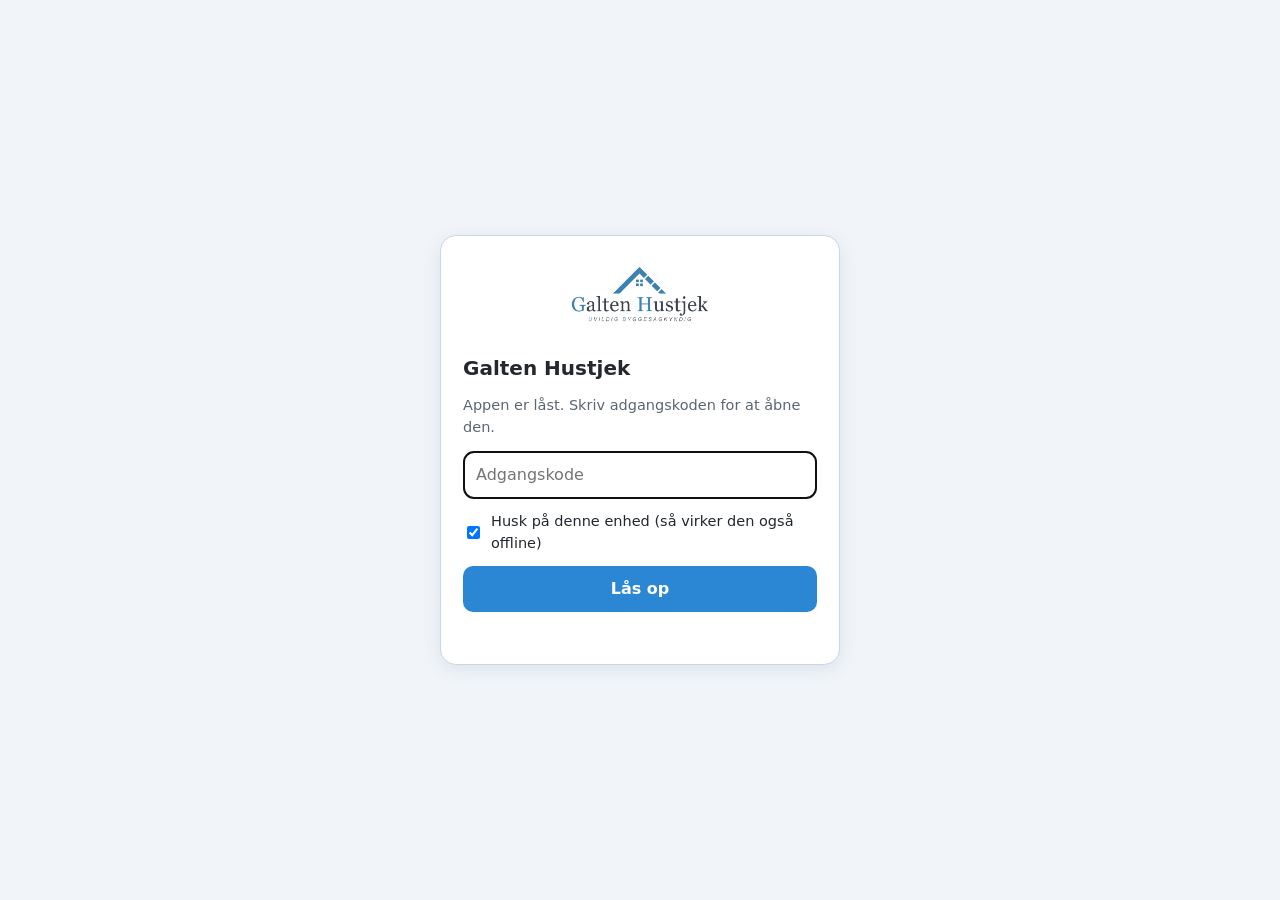
<file: tools/mg.html>
<!doctype html>
<html lang="da">
<head>
<meta charset="utf-8">
<meta name="viewport" content="width=device-width,initial-scale=1,viewport-fit=cover">
<meta name="robots" content="noindex,nofollow">
<title>Galten Hustjek – Mangelgennemgang</title>
<meta name="theme-color" content="#123a5e">
<link rel="manifest" href="../manifest.webmanifest">
<link rel="icon" href="../icons/icon-192.png">
<link rel="apple-touch-icon" href="../icons/icon-192.png">
<style id="wrapcss">
:root{--bg:#f1f5f9;--card:#fff;--ink:#22282e;--muted:#5b6672;--line:#c9d6e3;--accent:#2b87d3;--red:#b42323}
@media (prefers-color-scheme: dark){:root{--bg:#0e1620;--card:#16212d;--ink:#e7edf3;--muted:#9aa8b7;--line:#33475b;--accent:#4aa3ec;--red:#ff9d9d;color-scheme:dark}}
*{box-sizing:border-box}
body{margin:0;min-height:100vh;display:flex;align-items:center;justify-content:center;background:var(--bg);color:var(--ink);font:16px/1.5 system-ui,-apple-system,'Segoe UI',Roboto,Arial,sans-serif;padding:max(16px,env(safe-area-inset-top)) max(16px,env(safe-area-inset-right)) 16px max(16px,env(safe-area-inset-left))}
.box{background:var(--card);border:1px solid var(--line);border-radius:16px;padding:22px;width:min(400px,100%);display:grid;gap:12px;box-shadow:0 4px 18px rgba(18,58,94,.1)}
.logo{background:#fff;border-radius:10px;padding:8px;text-align:center}.logo img{height:56px}
h1{font-size:20px;margin:4px 0 0}
p{margin:0;color:var(--muted);font-size:14.5px}
input[type=password]{width:100%;font:inherit;padding:11px 12px;border-radius:10px;border:1px solid var(--line);background:transparent;color:inherit}
label{display:flex;gap:8px;align-items:center;font-size:14.5px}
button{font:inherit;font-weight:700;padding:11px;border-radius:10px;border:0;background:var(--accent);color:#fff;cursor:pointer}
button[disabled]{opacity:.6}
.err{color:var(--red);font-weight:600;font-size:14.5px;min-height:1.2em}
[hidden]{display:none!important}
</style>
</head>
<body>
<form class="box" id="lock" hidden autocomplete="on">
  <div class="logo"><img src="../icons/logo.png" alt="Galten Hustjek"></div>
  <h1>Galten Hustjek</h1>
  <p>Appen er låst. Skriv adgangskoden for at åbne den.</p>
  <input type="password" id="pw" autocomplete="current-password" placeholder="Adgangskode" required>
  <label><input type="checkbox" id="rem" checked> Husk på denne enhed (så virker den også offline)</label>
  <button id="go">Lås op</button>
  <div class="err" id="err" role="alert"></div>
</form>
<noscript>Appen kræver JavaScript.</noscript>
<script>
(function(){
  "use strict";
  var ENC={"salt":"mxEg/ZRPu/pVFw0YwCmZuA==","iv":"UWTSri8JB7equcuy","ct":"wmzxDq/qhpAwi/0NMIaTiXVFtVLr1dGN99lDB+M7tjwCWTLIG1hunx5jtdMubI2s/sV39m+hVSsmiQJEOhTA/O3exlVPARP7VHQsTQ1YXaYuDbuihUYvcmKvva1n9jow4NZCEtha1K2ONx07wWwBcRPYDYkzqa9gmznjqjFMo81RIZcAPWV/[base64]/uI6AdMYwnhur+3ZVmAKwk5or9XGv/n4Y8EbWV5E2EtWNmW2NcdezAzDK/o5x7OMExH/Y3ZuEaxSALbVMHMB8U2/rPrA20z9iHhnnnpV601Jmf90+BEfRnhVVPiiYckt6X82hpcV9elMRhf+4YPFPC/NKKyVyec+eUfAnedZg3dah5B8L+gvaNFlPvozSedHGenYUYnOdTo/owC3IqKBtXKhC8qcc3fQQa7GZMbJ/sIq/gU7fW3MVXwfit0/o59PY5F+grX9jVjU7RM2/N3v7c4pig6a0x/jhL5yNXzfCYEs1a8CgTeqtrP/ZUTuArEN3cHmdIUHq0HW7mhS69vBk1zFLnzP5eVkaIfsxwWKRqmMv7OVSjpqUQU4YapKnD4D0GpSrhZSD2XfrCMm+Lt9PLbkOjLIKb+QdY3Ll1pI93liF6WpvKFc2PT87W4W5xrO/[base64]/wud9IvE153XEEFoPDBlWlwk7H3ZZ4dFSpKNvkXaY9y2gMdZqhuNHSD7tY+rX5/IqUTRmsVsRL4cyUwHkH4j+na34xUeqDe0QUHHEPD/hP9YrwnDqm5eTDV01yrF/4RLXt6Ri35+zEgeruyCEFsIID80/c/OX3P6Z5HQsoEmCKpqiCdvHJsgyy9QqZewnLNL27iuc3L8tQSo7dkHG5QeGZQ6n8T7dIUtWEaUjDk3iTTzxFIHK74H6hAirVSmiR3MebdlWOcbpawXS8+mieHs1Or22enTjAb9j1ko/GusXwzsAbu0CxRtgolsNMVz7B2S/0cVpjVZ70A3Rgi2tgSr94NB+48RGqf4aaT8jD/6Gzp7+D8WwNWHdb5mEWNytBoKx11JIV5fFweyVGzk/QXRnOU4wcVOiJozG/4YKUYEA+OqWLAPJMER4/4psAVJasBXWUuh3MOC2oNj1FXsfLWzL+wYYfOqkgFXNDkW1IPWPlZjvv0aBRJQMt47x7QXAC40B/[base64]/2kuOt2PjbEvRrR8YxFBcUbf7KrCbU73MqKfNqHs7Dtym1tjCpU8DZKceio5Iz0NOCenWED21MJ/rFZR368T/Iay93aNoN+RXWunKH2dC+HleiEzMoc1p+ezWRCJ/EuZ3fn8ptEBUe+SB3qEh0PrG1yeD2acSAt1JBSqc3+O/[base64]/JGuiIslKcd0/9qPFpqnCP9xl9iCq/7QXubyBfKCcXa0QFnSjeFENr/P+SneN3SqxBB5TJnOGFnUKlhIY7JuR6kVeFwAjaXnl23Eh+S3JLqBZI8/WqCopPtrIpRmEDmbu7cntJFV60HI/yNyvRVpQAFRwFzIAryiFF46HbStGtM6LqS58r9ryfoIsVVWRg0Oy3kBUUgkZJZeBlbWdutyD5dHwWCYXPDh42MGAEEokcd71r4w8mexDqO59DSU84O3pWJh27q2dvG8FllH4MRlsn8Er1VD8Jl+gnKmLKc3JufV3J1v7WOzlg7jcYJFKjLjjCjMsf7iwmP/AV6T8y4Iwpe+5MlW2Y8bTnMWXHd0tqnt+/PkawTLFNTPLBBF7IfbiRxKz3ZrncYNWvP3wmU/tiU+G0zvXwbBJbikmMJqgGuhyRUWFGGEPSibRejDafv89cCQq4QuU6WeRqSImtMkoDtnl50QcPpySOaYYec6V93o8wy7NSykyKb+5zbz7nGP54ock8ZZd2T7Z7b5VROtr+ZHlhF+NgbWaoqDvaN1g6y8boaiLwAtjqQgFFYpt9pdSG2ElAS+mccL2baw82w6nin/MWz9Dp60g3sjlmgFhEscTb3kLSg9igU6yMP4s/aM9DzOdwA/xUsmc4t/5OVblHVEIAqmjZDm0TLUoJhoUivQwIHK52NY8vPlIwBfPgFcApKBxL5qQXVqFk+0tZzKcBPRNl5LGangNQ+ZyaLI2aWR50cXKe+FyUyonPPFM5D/t093EYAqWrV/jDeYXVgJFZ+/DwZfj7p/gsykKve7eVAQII1VSwIHLgrpfHZZNFVVB3k8RNym1Qo3jnOoA8l9v2D+3w5dR1HIFpZOU2csIO3LJb5M9dqFCFaLrslyFg2bIxNi6k93CqzPqy6BCES6c6K2Px14O/J2fMZXs53E+nZvkU932co78IdnOYzJcNdllPSfFnwxhaHvqe3+ipnZK+W4i6SGagiAjzoTKIeQiy2URIyfG9q9+fCtfDphQ9S6YvuGBGvoDZ6ebZgzSlB9+3PrkKnahs+eOBV6MnIqVsP38nOBHjQL7x4XmHeV0Ba1aTnugExl2Uy/Jlp60puNDoYgIm4lBSLoTwFqD/+r2O9L71/8/s4NmmtwdE47/umxcSKGV5vryVA3oVNOuvVpd0f3+8A/uih5GUJEEvxlsfHn7IsFv3c92Pcc+NOr/RJFJF4TRdAXNaP2zjFEC30RiBMkFdfx2FqFN9WEuW/RfXoOWPa7OyLlWR7+K5gizYIf1qzyvjynjW7MyOPjJJ4kxkx//D7mbo0u3Do51jrTYeXAsr9NIg2//gNQRj+OOlqZZqSIxscKGIETzhldMPp52TGg0reBQOIRPBfFJRK9odPPq0aF15+L9b719zFfCUpv6gza7TDY0P/eNrpo9Tufl05ckFAl+HhShapzGNncmhOZLOVxJmk2fPc3JuMV343ZElBSQ8upOBzs9TpXGyMcNOg1w0hUAsg7f6T3vDs2GWiWemwYv1DJxXnmtahzFMEJYqz+a9mV/RozW7vEZiWVkUo9Knz0HDYXGW6TbHi0sJaIwHPaEKOlcXf7ok7g4Arc7Wbu4gV/B6aqqeOdTvOZ0yLe6RhQOJmF7VCKBcaHdCeUc/RLc7VGgGj3BZmctIG888JSttprVE/d6TNlReM18mXozsMPM79nYCcvVNMd8UfoX726ZWA7aQCM1Y/kGSIiXwyDhneiX5EbWX6iB0JMPXDFLUlKujNnFfePDZw6V+u2oNTpuoYDhV4Tn6sbkR7VSHzX6RCBBeXaPN2wCDPMg8lMmBuc0SwvsUFxSaQeIoCBg3mutZWp6VAd/QxL3p42EXqufRUiS9xXTb0IXbfU/urAhInaX0wpW15cYKmtgg1Dmf2CcTAXHbN1Kgty3/Jn7ai2RPBFw/EFmax1FvdB7t77QvmYXXfPdYlY/GcM1jnZPuHis5tbYZMGvOwS/9kRtzsRk8vJ09TKxEr2a9xQ0WVuwflfdyKBQfe+rvb9RFnqwPAvrncABMiRqVJCRNa/yzKWHbTal40vIPzN9xiyG+NSIa/SsUuI9RBE6sLGXplYALNeiLXO+43BPAJrw/Oc7Izom2/2VP8Nregj2dYll2+EMaz5XykLQqkwp+zYMuoyjJ4ugPbdBF5gv22o7c4n+MDmI6jEeEgM/2W8m9jFdyS7m+Js501raqgXcWaCbol80zmSyUCogRm3LYD59BG2tmx9D+bTQ9jjPmsGamM1GqA0Z9sc6/sdNRN2VgIBdiqJTwHcrm9XE+POkKuo1AN6/Uoh4UoQYLWaeOt/VGAx+CVY6ORcgOjXvOf4PzHUhWPFJFo7GuhiY0OdY82Pib1hsGFE2qaWbOTxXg482iWH+52s5FM2RHtRfMqnYXvdddvZPzpdOljt1czwyynswcdOa8lEIXGaQtPQMIC4/wXrjEoxdgY9bgMriIR+AoM8Zivyq3JpiB1GDORPSInuDU+8ucvjjYrFJNFW3o21WAgXJn80XvmeLXko52PtqaR/JqI27+ZFI9ZQ9qz16AyY5C/HlmPT/WlmuuXvzVUfrIVheRy36NxydwCqzMBpRTyx/AvSIfNym1ztbwPtsF9Rl1qWH1U5SSsQLBAfe7N6niC3LhflZgTd5FC6Mqgxxh9RzOnbsvEivI7gOP9i1AjqViYx3T7QUvnGIQcjJPa7pmplN8AeaHvNSQ7BmOy+h7wG1KV+7BAAMiD20ZMZ7gbePnj/X7swq33QikCGSVJpEQb5rL3RxeSQMUzezEuGSHj6HgkTvBO3kCV4bLYzxjacww7pQcxT/KXf91Su8fFTLfYh5g/9vRdccZ6BX+K06VMC/V1taISRpzDmC09TZ0MQyvho+JcN+rD9J87GvCR/G/6CgtRsORj7ql9PDNBdqL+ytb7Qy1xIaQ2k5ikbcwx64Fhk1/PbgZRGbJiXSFQaG4QIFLClEvhBj0U9j9aIfg5HQrtrpo94KR0pIchQeeE0tywUp4O/xpAnaaPt++6HQpgUp5xof60Tx1WRjvDhf0ap7GyQ9d4jFsG2kZIt/[base64]/Z0tDYEoDuU1XEUCONlW1iVdykB5VMCYUe98PDl/BOfcrdfDQFiGQfWjtLho1zbtW0KxFwjt1G4nlbMtGsAtNB7mkCejSu3YLcKcnpFs+KNXzAGJlk6lCjE+o238dejLX6B8fKKTknHkhpZqrt/Ns+B8RTIx97nt0zvq6c64qqNojXc56YdtSb1s8z/eK9kUvecQvoX75EEh5HbNnigdk/6M6p+a0iKYJ3Gg3pA1CyGN3ERbCexWtn2b546HGbA/[base64]/SB2o8kTsBj7B8GIhkQ7nsnNjoCfgbL4PUNhwGEKP2XPGFmIC6gQHF8GQy2sO4jeXh49Rs+BP1d9x/TGdiyvQyqVJo5G5+W53YVUyxA0iiQazm6wCc7HbhkN9ORlkvkSX5F2rz6SG3WseQTqhAcNmCraxa5EHJGVXgSfVybUXM+qy9/DmVeG26Fg0n5JGJc/76+BZxxvJ7Ca/J5MGJqajxF1nc0GJ+oWeV4RcLwYckVdehzn0NhaBTUEQwvukOZFCt7q7VWew48LU7FW3otD0811f1sP1h/p3wdv6Rb20fzx7wVLIcJQ6c8tmFGG6MAchAGbcFK/iubYOwgT90fTBOnNG6ZYKlR2WYuXS+BtIR9Q8UoqrEJ5nnQrEVhbth3uJXuMDeFl45QLZxs0prt6yk90ECGNkERMlLZk960QEwFmE+doRV6i6o/ZrL35fno8VOkYgqyj/e/JzOzB/e5uJtMstoM/svHdgb58VTj6IyA/0BmViT680CSlbE1LpvpKriVO6eQ6jtFTKHaUm+xGTsTkPK6nDFr/QqK71lCO48/bECDJsZJ7x2T3ZRi/[base64]/028k4TTlJFT8q9M6Ag3hhLoJG3wYIrqcYx6Bfn9ud9dg6EZW9YlMoGuCqcwv2FGM0GChDCTEi+Bfrbj4LdU8/7qfzpziggHqhADitjQv9Y4sUjL5Uz5TUYJNaKepC0UI4YxW2fg9MgujMURDH1h5JQcZTyGVn2TaDx59DbB1DcSxQIy1q3ai6yGH4nU0TXXAPUJPzI1IGvQ/V1g56tGa+VKSnEHyv5dxXjz5rg0bTv/oGqyfdW1k0jdb6k3wognc+lzAbxgqo5TUwqGz5fBBDbEjppvyeJStTtwB8FETUJdJNbfKx/2MPakXL242nIm1WXipWzVbpsYxh5HxdcDbWlCRz0AO6BaQN3vbI4wq12B/VZNk4iwAjfpp17N0vwR+bBPpupcg18GOoOCZ6u1omV5mEVerWdd4bwwMfFeejuXKrNNWJfp+UhZy1uPPvoCURw+7OANVucqxYgHL/W7Y0LkqZixDoOzdXRG4uYagbL8bISo7y2RYVRyo/zUGOl0If+A7W96czGBIteVQMDvtY+ryTKJeKH6gX6/DiOQ3Pexe8cj35cNq2BFxmUmp8WjiCK9oAsOie6Wgqs2L0TfKTlHPUc8wE25QNmqYzESaWtm2goDk73I/Y8Fkrj1571mz5bCiYOd1ndsG2mSyWy1mqkjVcXp/2rpKsgPPdZGVdtJoH0Ag7M7XvuyPTJ1cmjlTOC92/oOJiPIrzXBbL74bkJGwax0rovIng9jX+oledSUBBPBiERwuswXViEh9vT/Ur53eWi0H/MZvKIbLw7KmgdvTzKFRPMQvu4vHHZZsJo1WNNb9tGGHPAMS+vCTPUREE+jeMYzSKi1+ao1Rx1vOgLbjm8AXjTgu23W/W5/WP+rgynKe31ZgLtcdSdjUB/ddm8qxEQsqM2/iQ/X6OYY6/JJ5orKxd1WUEZagsrRrggJZcYJDu2YkDNaxU31pGFvGGWcmZc/A6QfBPJq0knu8gAZhrPYtaZ/p8lYjKUl+GhyntHsxNco+j1jvXWPc5TEm5yEshIcAn3z0BpoydxwJ0xnvB+kJqDjtoszeYmztp1uXmmAk36ogqmyoHzkBSNIR8aHvY4TQoCpQ/qqd5CeE3bOusaL0kAMRbh7ZLl5ZpFgVGHWYYoky44px0oWmtBsNy13XIYtungI6si4XOmoUm/sc9eZ+DZ9+Lkas0PbuqDxHEApKc4Mq2PHE87/vTgkmaYNR0I0xyCQt7BkDC7jmAw3Og9x+eDJqFZQAIxHClLysLQyPdpALFBJwCtAgP/Sqq0HBcj4EBY446/R6IDE3VyXGkxmc40grzGsPk0EFtqMoLjLVO8LZDT7qe4k4/LQJlUc1RrGIqtmhOD+coxyK0+IZulLIc1ctIn3bFVZKt84LmoBIO/z9ILgW5GUI5jLCDSpU80zr3P4SgY2Gvn9AbS9kCwygUjN2cXOmrpEr831sJvPGAEdP5CZ57R31gsl0ZDn5dqIIAnvtWz1IS+m3qvD04i6eNXd40mK2v6aA6Fr/[base64]/Vr74csv8ZFjwRVEf6/HTG9n9PfLRqs/VmAz6RyHyjPI7ug5dxYoQcddCWObXs/wmJQ+zW9SGnyETy4B44vJc47Kwy0T4OpdfkLz6DQpbf7N9HBdNqDmaplJw53DxVHlG6a2U/JBfv8M5PQlXzBrdjRE04zsNb3lGv8/y1KINcrNBnHKVFExmEGtNCqglSRKne+YMqiu629O6GKeza0Rc32uX4Te69/Q9ARER2yLQmdzTb4JOCy5pG7CMCGOkkl5UKYswEyEmpjhC0fjoroT/L8+fCKGnnyr/alcJN61Atn5/6n94Mef/CsQn17yhSu9qWjb09u4vlDC2tjweqPK+SDnx9IhC50afGQ7M97GK4dvkBPOdQZ32rC3QSgWclJz9dw2vJR0MLKtF2Kik5tK19y5lSObMuNUea1leejhgyZ1qDMFLjNvcyMOmMHBfR9eFcLxKItHLzTiK1fzT0+DHnUQRNB/RSx/5DPrJbVEtIEbG3UZeAE8EkewRpqeOWUH1ZxC9KzsNNc37ZEkHza5AOsU6z7tHVao1B1NvfwdgPf/kn0w0YhspDOtLRgUzA01WIp3ashZ3+hWB7ze95Ehj9t8TZrU8AiC2ef8myMcV6MP6dRpvssqtH3qRDQ3bCH/Q4kQVRHsY5lOvhWXi3MJ/LK8inddbdV+qlNA6NpVSTLnEWoG13SN7KyrHSSKJeN31n/JmS3KfscMZJmkjFrocIFysgf9mCjX4XqK/mZyGlWyuoUYlV9O/WlcnPto1MGyBfDDAlO8Bo00H8ZDMwBrB6zUNs3xTq9i0f5Y4LCBoDkZfzVqxky4xKXBASdtMXDyRkHOp7q8KzfIOAQaimQAvR+sjk/Kggy4BJXIo9YIoj/K2JCxSi2WZKxqWW/79s94TNEsXOAxJlrMAS+1ZmoN7JmA1+RilC00NLS//rn6KfUvlW9iuR45xQlNBkZqPBtaP88AOPz1eoAZ+wKgGaEcfmvCYo88sn73Ozgwz7fD6K+BWabgHnLIVtJokDXVGgdI4RDeh9EE2nwORSkG2JhVUB3P9fM21z1Kw660QV9eJE5IXokaAbolfRWYIX10QWiqMHl4xvLRwrRCAsllpoCa4730Nw4w/sOcWGgLyaE1vgiQIGqA1HGmLhqAIUPV/EsQloIWpOpkAcYLmDtDsg1LsyvFyH3BFeHnMrekfW73SUfspngZiO9MmpkDKywKDR92Roycwx9/dMgV2FB8sOO3x5PP9eCywrRdP+NHW9NzUPGMhsPK4ibqdONtAhotKrHs0i5o1MHlAOt56TygJPVHWv/[base64]/vqz7WWxWIEHR/[base64]/K+9cXojZm+1Rk7UCY+gygqdw0aBrXW9F6MlUMOOzpUupc5D3I1/iytJr/2mfbc/tDa2o4xtpZYEcEW7mnTHZhph+nmhbdUOpI4CXptMu3QGVm6U9GjOxwWNG9RqUmxPqrf+FGdWWvnTwhF/xZsW8X5+pQEkryScmwJRs57aKkTIErempHMPM+6JBPgwMeL5J1yEizsslETPRk1YOhocvPRHSNlIp705FaFeCn2t8sH0KUn2YRFr7uMYNLN6OcP0dBOfrtp7zFGEAvG/WafHyoIuZq7a56823pfR0PjkgeJjHw+pIKd8bQjceMU02EgJVk/[base64]/vcHUT4EBzCAhPRzasT59REOnYMTRtqxmUdJnLlupJMUBbqQb9AYzDkDgpm7BiZCvl9oFoEWeQwmHrjQXzadMjyvNo7h++MIGy9Kp23uGFp/cYFw9zFRoKxjs3vPkKP9mxVOwpv5OsHCs3+JNRJZYVcO8jWPUvYq4QsSUCRAkxHFfsMUcyF4z1TACbO1okVRW3ELQEqdBIDN0PGpMjSHHKyb7jlH0bx9yyTedltotbyrt8svBV1sxLmzpNnttF9S5l3Y/AjWopj6n4SNhHrGNAfKLGek1cp6xKd4TYJqG/trbdl/Vuot/g4cQfYok1ugOcLugJ+UD+XhxTr8SsukfAnmb6F4/YL5DRDjjIOry11QC+2bPUz/dbpeqWFjgLqhcxuOhI+PQvMpZsBjuhrGDUmKZcIN9y2RPIgqeJRtTqIp8qV4ih35G92rl3M6PKENLMgmKRLpl21ZSoquoqz6j76lz5brGbf+kENF3BTAJVQRrOpPKhckYI+ryIHhNpu5rWR6C/RxIE1tTVbp53jM5ZGCGKAeR3qArcSgT/0sNDrP55KUQE34xrX9MkO6/W5gEW1oLpytkUH40kHcEOWqxILtqwsM2THIJGRGWoGCB6BF7skAn1CEyo4Xf7d1OWaxZTGthucNQAYLl6X1D2eHw5dwDcLBZjcbkbWBHS+jlSihnTP3ycxAlbP/tqnPTv9NWUYRR/ta79jabCmLzoBENNJQc4DpmIyFybhmuHRKhCE1EV6dZqvkiJx5u9FoSfzc5YgRY5P/ZndXkZ05msLYFTDGDp8eBh3jz7or/TThZynE2RjcofEp725zoW4Y0RGHG+gY+ertKpYQJwtR0d7UCMffotkVzQyAkchtx9nfY4XjGNgpRzVcnxmwrjrcm6FuRMkreGUUsw9W04EjiIBc7iQ6eHTjdrmInIUWFrb6VdJO2aGPlU+L9zVmM2Q1gFuw8M0s88Ee9r6muEc1PrdI/1Ar0NabRCf8r/apUkna7yGVYh8dHgTYVg/guUuATTlE+yx8v/3JRgjmAUubyMu6yG08Ov9T776N6TpXJwi3/B4om3Hw5gY8qc7weUo1kbniXCLw8nnvqn0HrLxZlswRR7R0nIbDeI7XQR+KruZPN9nbskIs51vEb5zb1mymcMnfdmlxIkRoMLFeiBfayFj+KE3U3nin99LnD2dcP205WyoX42ym3tpe84MrEiA4UpJkr6trd7bQeY2Nu+sMqF1+9bpN/jorPaQTdnJWAxDvT2auK2Ac9sjRqU+u02PL9gden3L0ilS6EGzb70m2b2TQ5btimDrjCCfXaq90vvdP9UYAIopZPDkcVZF3MuB1QLXIBvD+Iv9BunVInyIuxU2KSPqZ4BgaqwAAjDGNUhjnoxmu1wkDP/5GlpENheow8FfTwejzlRKhzoMm4UEeAGWuKVxVnYSLZxsj2KmTLA6R/s4DlarFU70Ju1D4ls3VAQqO2yZ4UMmJB5KZe/jsxtGxvCQWmU3lGUXJkeJmFvuP0pJ8odz0Cav9z+bMBmufTWpoTHmLqYB19g7WfyWue3w6VazGCcpkoBAYqanP70JZIAYWpM54J2Mi2iHSp3SQB7HDG92m528NAGxAUloN3BrmhyKXK3PTtxe7KY7tgsEAnuaJ6UBWTVttREPbyuJpbOssF2xa9QdKZ9Ftq+JLsG/B4OsrgCQbpixv4Szjk/EFkLIwuRJ0NUp+UqPfGJN4CaXz1Fg17xf9tUseN9BFFEsxEoCq18rx8hEflxxjFjYtzDsNRYiRG8S3kZDf6ZvWAuj6IKzjGObbj1h8ReJfHMTtDX/rBeozLGjc6qjtgAcRzlPpcJeH5o8ycSJP7y7aw/yDcLXIDwckNMiZ2dMU8zIP8DdOGLAdk+wbCo0tZ6ss00zdKwGYzPNqo5K74Jqc0FDWd6Dzg9yPL8tLTj/Kzd171oKlevfGoQnf1oDbEuXPA0/9KF6eXx8kYcmOq/MKQ4RjtV8XeZBPKho/xyc8Ea7US2Ua3SNrzLh9M5RfUG4NRMuOeuGe8sZW2AucDQTebwiUFzGlydt40X9sR6AjnNCOjJa6lA/YagNIHYu6Uiwjt6IJaQhDOQ7UTFCSAcHD0T0t0IgQeh6xb1brU4IDPm6s5qsYA2TWT3ulTwi/Gg1JJI9x+x7H5aMdg5W4CfWWpBaJKhOHxeUTp5yyufYkgedHfRUyYxR5HPxFAcKBcU/O9XmLcC5nw4XTRLqgvT/[base64]/737fC4XO1W2xKkqhlB8PPIGqH0f+4bvWN9WaAralY8vv30KhFWZPPSDb/VI+hDP+CxA7WU9xMZL0InBpIlSDYlQjzQlPt3ikoJDGjcM0bi7RTwnKGqimcUMmJdGOrEiPj5v3Wdz6Rur7f4aQ8PPe004F5KmnPi3hdXW9t2KNNlPs13F3ZeXHqHnM4wNt0eAlorRPdDRE8nPiZO4mET/gsCEIpIlcstCxjhdeBYmYplPd4bFpBqUKzoKdo6gEQV9WMoE4Drrn4mVI1ft20cyODQypPYndJe8vMVKRiHqvNcAmptxgIH8CyUM/LkxqUuiDQUnFCTiQiQW2I5pXZi8kYHck5JwvaNfRCSBD5VJ6/h7OPw7qYonhwghq5n9n1/sLOncPNjEUXkQx8wwapx0dpGuICv/Pb6oy8lNhmTU3bTtWcS9llpZ5rMTvH21Oio5dtRBLIaPeL+5yaOUyTadn+vGFz1Rsq87C3tQpMZXsIRObFt5RG/FrfSdQB/r1tSd73k9RdKCOhWL4srcay1yZE9SBx8ruwAgtbnOVowZawoHONJMXBZofEdOsQMqUWFqD56awneQH6DIsDt/OqYV0gNXvN1vNBCyX7sCA5kIsCrYtxxg3FEfYOzCUiiT8M+zUUt93Oa6uoO52NIa/TgkOxlrp6QZY7MYWDmm1lnGQ9eY6oFoTf1uPBcxao94Lekb0KlhFdXURElYUgdtsJdO1BlD+QLHy4Sb+j9AZk8Tk2eWkEr/Ji7ZLsUg6hFvbdqtNdCfb2i4Qo76zwDPuiFsh91xBCWnHSxpT1QeB/s3gW9b/CiqkgXT7cDCKh29Kj6PM+rW5h3YR6vhaJ7k4hFp6HBVQ39eAlGSOfOtVHctG4UciUXkofjqhUssHFANWfiS3bvxHELis4UG3S3GJzypL9sHhDEc9LwgC69amlQXYWdYxTQhs01CgigQrar4piifRJOWdEjj6AYCVN/H44yo5l+O7e3f7Xqj5hm6r18h6P1WLTpd9gYdZyRNuomJ8n55GNNdF4I1vH0ZtNJyDHoPLru7r6jTf5JNbBo4SrGbh1lB7rxuwQW3dcKGRT80OxLfi7ZSmpRM042HnZejZF01fKDMn9aI8OxU0jdO4obOKbQmdWZ3+K3wdBs+z0/KAx4zRHcaqlrCWOmX+Szpxq+4R7l93NRQIIRqFDukaSC+z6zdDA5IK5S+/0ZJpaNziOPy6asynIuTwzNqtS8+dwIVLNO/X3jUCKmd3zod3eQoYK/R40hfYa9za3iWR9uQ2BmuQ/kJ5t9GQ18nYQjaJKx+u6RzZ716re1wYkodVJiEeRDFDs3xoWik+cxTKMaNjtg8s/uAZbXqu/PH6pLBi+GiWLAryEnQx5iF7Gww6LNwutYZ+Aqktnn/Zziy4e0/4xplngKYGnInCLtYymVcUHLCgYeAooKrnqQUJEG47tQxx/j83TrrXovp6DcNXLH/X2sQvIji2LwWrRYQnNW6G7p77RCb6ecPv3C4+ttGUGTojOHzFk8Mhj6Nbge3fBdgWZD735MqDeTW6Yzc0ewAUjms/ATS8r2xyVR9Jfq7OMw7vfNNiS6qsWPuOVOZZkpEH+YA642SP/Su8qeuPvbShcSHkBfNNpuaNNQ+KCIoO3UCaJ/pnhcLj9uGJKDKTUTRI8a1qaZZACSKTbtUqT3bMS1/3MZO0pcrbt8z71opY52mLDvC5jLl5wmAuEO22yHK0GgQHsVyLIvCEvSaSiKnZow8LxiXW+lCDJbxQmHj5U82NSWEIYgLZWzsIZuCWfQfx/[base64]/VOZs90XTtkI5BP5dDAuqXEkSilAk5WAGTsRjBW8k29sm28IevfbEW4+QjN3WTe525AgbcKGjWTyANmRlMbeYXofqxB3/6yukdkE03Z858fAHR558tvRxdbTBLvpuDcW09WwrMLkpFJW6IeT4YchimFL+B6uNLho1Iwy6cWBrhAj9yZCG961Zgz7IQuaEn6Bl/EpLyRUPJlU1u5rDaunVtEGpuD5LqMX9eU/OJkri4XY1lwvamG03r2hc5Idc7WciqpI2++r/NkyDsg5OIMz9LLU+0jTHmQFd4Yfh0lMB27QBopYOweOTaEACFLo6Vz/HG7ddNLhIH5HK4ti4L1DFLdCVv6cp4qcWYlKrEnhFjeEB/QOKHhl+eIusRsB5b7jcLa/R2UfscPQM8gJtSa2s2CjkBsJ3e9oLsMWnz1xebsDc9sJ0zqmDGkBuU5SrHEq+VxjqLM9JKu4tE7zNN7n/lGoEEsGp/vkNB4WlQVZ/1If5541kEYRfdfGbo8IE5SZPQtO+heYebn8zfRrfIb+Uu0gIYxZXYjZTca236N/n0DgZ9S6rHCLBSUeeL1Ghbg+qaJrQ/vC9irKXxcXx8QGAEDDtMNl8AC909sEJ8xFKBwc3bB0Aw5k5xNHAJ+VGSlqeJms1I6y9Mitiyw3CxsiK1Rb2S8Y3tx8iIjmbUHiyCrewMLbP+KXyhcFVX0cqt4j/mjcN5F9MEPfDEJsGKOTBuerFUqvVB8c0OKf1Ax25eQzCjd3PhA5i92ZUUSRGWXhPwbtwGigEkCno3cKqF3U1Oqou+jiXoT/hScX9la0lfcI23owToPOxhj5xyYQ5AZDX1KsF0M9V3VHfQc9rNGN02nvIPE8N9McL5Ki8U+OgQcSSC0T00JglvHrLUb6CO2hEigmYoINRgOVM5J/X/H+94/nU2H/GRPr8bYkAJOdBXSxv/5/AKvoDqqcrjtNFshT8bCJvb1dc6p+aSh1M3Zq+3T6MhGfrQ/l8ZKaMzNTjulVDcCXqrAXCdQbidd0UdnQC4U2OZC6nYzICWPW/4O1745YTD9rw47wpkFuPqrlJwn99H+rivHB3hmZG3ioiDQiKmXWFQvhmE7WyE8hRZ2KxnnaHjNMONSGqnDzOUjmmjxfq2rROkXsxG/nryKQfXxAkZt5wfc0CXok81fhgad1LBiRNbtdHYnQFn77fEuD6/u+eHjWixiTBPtgL6b4ouJO/sKqn6LjA3PEHb6XUr2wNSEH8cJ6LPIA1gshQN99uN2UqxOFwLn3nIs0E7Okf2sqH/HfupJmfzSxeKI6rQTStDd0ldpG+Of64FoQoAmQzQSmhkuqBl0yzkMtfob7xFx2LHuKO21T7nJOEnIH/ZRXB81i3IU2TVzNjDH5wKTl9c8Q5uRtKyPo0Ldt5P9uRPM7+u6UGcOweEHTDTXZLirpmIHFwJ7Spb42RDywNgGhIEuwABfpVjpjwS1WNAjBQG8FSfYeflNHk4Yt1m2hSYQ/xRDaN1ky7SoB5Hvt1KJ3JromfdXQM8iWjW63EuOAQT5HDD57MdnwLEjM4636heosVPjODgXo7FlOauN/gOG6Mof6T7OuTvI5hQv/wQv+vego8F2++tlRnal99b1QbN9pKmaPeex2+zbtE+DPlz+LBLFXSDYxSixZDbBsEPpUzVDU1FmYzF2fGPQCnF+z6gvlXXzFCxvHemKw+uqIttOoY3OQ7kSqw4khrp7eDfGQMtbO8cPbvobUuukXduwtwgq6A4XX/SYMQUV2Qza4H7OpNjNMh7+zvQRKR7e8d/rrWETe+EdLj3h8Mlj7G8KGZCetO7tsK3Qth1tFKdI0mXBzi3bb6712bCqyfoabFWlPYBooATEMMJ6J4rNXecfSxI3TPc4r0+qd75//sr7n3X9qV01Jok02hxiMCQwkWQLUO3sLNGOA4/8pc2LPuRBEeIjrsReaff87wqq0BJCSuB6LUCcQ7P45wZhazlzu3B1Ek31iHBPYHkeQ0wpow/7vh3C/e0TxKhS1yJWUOgAyx5+EDXHNHUVUq6zwGYKLuthcRmjb+DsIKA1Omm0n5wwYwFqMBnyY3QQVauM8DzWCcyEuVKAnkl/yFSKo8JoIVBJ49X4354akB9D/c9RrHpLwY6H8irhYaXOhaCc/[base64]/EUF+9VuwOKerNJLE6t7+6vqbTzuIPkRpUg6RJjtMS3oMdUbzBJabX6igK7MqNVGbKJoGx3LICYIYvKgDZxiZwOvjv0Uvw+FC6HyT7dqS3hDnowmn5X61mEEPhM+Xa5PAzva48BjVAOc2Xmaf9EYicfo+El8RyYDHC/DakufXdQ2Iyay1fDBWphrCf+uOrJihoj5pJre/V1X7SFHtnz0DF0VGl9Kc6GIXm8uhfXR8tuIBL/0Jnk6DjHYDSImkpFWdqjXrbor7YxBExpwbfKZCjfMJ1UZlA5Uo26esUZpf1IFED+bqzjTMf/IK1qj2EW2pAMzAPJrN+cdy3rgjxSCfLhy3dPUfyIDom9zd4QidJEKyjPv/tIA2LxrIdJEkdQr9bI8yaJElzWkTz6IidyXGCu91hE2RM6RdAsE0Fv7gOb9W1X8BQELskQVlKbiII4mJaNIQUTJZI0TiLTTamM0JXx+srR3OOwhsgNqtkuARbC8BuQm26qYcLrLLuVXvuqyqOkE93hJa/OMT1SEPgviEiJZpV19hSciQDyJ52/GixyaGybiatLRHsHG/AD0hx25IfEEMr+jRyWNIMhhBajrfWzurMgZi/YKQfirwQpNl1olozJrR6xZB8ZvEn2rn+ub+ln3JF+23VnjG/KkFdyFMsWObyCTqAnOJ/4bUBNH+K9tdc3fmrFPtdssDHyvfZSd81tF2unYHZiSDFAyR7M65lZZotL1nVNY1uYtANdhDV2wOYgrzEOMNhhhCIpRrxj4tZikFYWF6/JMypdWPiDvhNqoltrmqJjX9kByMF0Ml7BnHWEla3mfVJGwa7IuberCH8WCZItBE9ViBr+k1ASfgR+NFtYUUoytmCOwvkQuJLRy2Nm8mQ/CzVgYadNhbSbDihGqjA7/EEVB+cEg+dfjfEKY78JwlbzFT0/[base64]/BrmA2Jh4zg2fLfVjxa0zANh2ccGgj6bUlGHc3YllrfOYk/oTTXxqS+JSfEp58ho1VV3Z+hBpo0aH2cm3Q5N+toK/uegZCn0OaRo2LpUAqyXVy7ocD2v94knfnEmMMPTPneMgX5sUeN+Y/t+EW65TLbTsxY96UnvCikKN9iTWYxLwisYx9UqtSUHXiqk2K3nuKn1mPGw3U3gP9lHhI+3ZvCWkECdVMm0Dl0kyYc/egU0PnYOjqqW+iuA8zOeFEzgDCJsaAenqmFoGAeEpNBXn7nDxunGdzALyeCA47IP4QkF1nAhe2JJSWqjho1NC0a18tgE4TkzLSaLsGsXJfCUMXrVWSrdPpblb/uCZZxoKETfkuhXx7ZdSL9LvWgwPXChn5IcCwtBMz2mQVRtCGFgWVIN+QCyUVMWZbyswOL5TgwL4JS+fxfdl4Sx0ByYruPxR9q00C9bp5Cshyhm67RVc2aXXw0ZygWiUyVr489cJhXCryI3TQCugJ6rkarhm4waa9iN5KohAkC84CNgPc/fiYxtJyiq5HSXyMlU0iUChwuloJ2fpMDCg0kSVLTc2Qj3xoEwgO1CC0fiOgywPfKmtfkSi5JUHVR4XA37tC+joMsbkbQIvvHzY0G3u0vBDYF1Ij4cQqdD+H0OUudJyix1FDR1NkoxCrTQwM13uxWZotYC2hX+PCrNDGG3gfaQWQnbsW224UbrHOs1sQFrrRU/FYa5HaCEGhmyeLBqrKEJJtUAB+VZXhD3ClW1E7hF2P7w9G6ogj3F59SjguMfmZ6vMlQEa776KSUml1ViEt4A2kqb5MRxXmqOJf2oHAe9/cVudCGiltF8+QZibYh93YXdOGhM8T2q9PqMj7muM3bKvKufu8BzBCFJi3Q3SFk3TfKdBFr53YFhW1EWIKwcH0sLPwbyT36dUVo//sWkEXHYwrzajeNaFmMeRaItMaxn2QrR9yxYKIjpO+ca0w74L1YX4mve+JCQa8b0DxGMiKrShGiGEUaQRmPdNKNOna3b2yq+nGIyEzwn4QvfNkgPhR6aW33++F1h90L/q1E8koy4G5uGhG87/xNn5u6XgER3KN+rhNKkpy/iXuAAlsTWsAesws7fcWF08/MDOzj0qUq3jeiltypJM+tf7jvXI6/+G6OaTrJyh6uQMUYfb0jxClhZ6VFOYT4b235KWjLJ20qYFoXOD9fU6NIV7I9kic0fITNR9Woe1JaR0uqt1Dcgg1CTVKRUxJ9l7MoJyqEvqcmWKPt4ac31mmFZv2t6hrgZiw28kYj9a+2Vj1Rb5HZaBeZEOjVyqEQJtnmBBANKtI6JupqqGFDO65dsEf/9gwX2Tdl7bpudx5EOZFvA0NnPxX8gJgYR3XtVqsmmrkpFusJewtnTfhHdzX1fM3Ale1scDt3HYzeViQs/BdU+/Rm6OXsPeaN8QE+dUj3LtO0MjxGTJ01uxPB8MSL93+6YB/C5Qiq5W5EkyZgVDjquWd8W96bnGl88BVo3Qz7jay1IFyxgdy3ktEUlinx3PrTsVpRw0Mh2t6MqmzdvpvWqY1Q5pjXZlPhZf9tPALiQ0oeZv9eFTKojWTYfeN9u1RFR2yXUkYb/KK5OGUWIKdg71KX4wQfm4oeR8eX3BZLvsu8467qTb0cFyLVkgreWZJJLBL2n/Jct8LYdl84ht8n0UVJzf/KvIdKRV/QQB54FtdTw8cMlVgD4KqBkQcXzpcPQP9X7u1KCUVS1CXnqeCKe3J1hAD9km4oaWZJLJicwHBukva1Aig6jz/Nw7NuLAIsgW4XeSnUzNhop5pzbm94f4gpTzpqpNO0ybHW6uWnMr4SGTak9t7DiK1gyg6KqCU7ClbVJgKQvzQIaMR20iHOW9kTdCG+VbuihPMlMmSrJpmtJ/fwLgCLCmnCefiXcySYGesVs6oPcVLlB+LNxdpzqRmy47gUtCJrFAWWXAgj4xAjzW1CY5memMwlEtsKrv8YVyFhhBJxk76ruR+7ccp5R1yIiWRYg0uva6a1acvj9cpCYQ9PpYuZX4VFZlfszd5nkWRySlwwwZJElU6ljmFNniJEXo4ooKG0ao3qUH0I0k/x82d1FEI7+8wTOpMEE9FTCLEDS4qqDRwVBhJueWJ4PIuUchytrcJAM/7ePrZZcQXmFxJ5ruynonXb/pQHJ/UV1PXcdTuI5j+4gUZMWe1Qw3Jot/UncakTYj1dljpRFU0mriZICyulzDF+ssFJgvaO/WQXCSFlm0+bjwRyU/0WtHgFwRNcatCp3y/[base64]/2vD5jjjMfwAuUM/Hs33AQO0y/uLHehCshbIuAExv3mYBvCzvPrc1pkIfOUptoS8Ki3dgmQOj0lcwNNQQwBfLOFVi5SrFlsgC8/17//QE7MTsqfuV5e4uDFbKvENDrT257nCeVG/M4wxEb1733ewuyDA+P6i8myG1zIDodioAj6QP+cJOExCYyf3ZxdRjOSTHe+CE7zA/AtsrSAICdSH0xzw4Ua8VhQ5lxxfvZmS8tx6rpi3Lw9lHZ6k84IROf7MkcAqM77J+v2jsEWMdQ6ZNRBely8ZyDsC12TKSrixefL3ArinLHvbVPTaEvkNnv/HFXORrsbRZ1/5g5EoIXhVCU0UB8mfbfU/YJ8Q9JebQoMnEtnBKwb3Gi5NJhStzv0xuqQzwfCSt9QyJEQbNXCtJVYY7d4r4JIlmYCiA2Ad6xRBKaZDMe/fbg59lutIq/Xd9TJJlh8NNBDrjugMpO88+AtlWK0l0XA/T5gdv1CJfTt4pfl2CPbrUbqQ7dkCdOEF4uuiYXYiGtTp74Dh9WqEwHEop4vG64tIoOaCjV0Rhbjga6pVb7YaIf1N4kijhtYuF504zah84rW/UtrEww1xn+L0DTHGKWnx9QuSFKr44HENaCbBWnWL2ptywmFvqyzrgvuCLtcIdhUsxAaZoKQZedkrtY3p699pHYXpTGWI3tvu7iDcnvAuPX8NTJcebkqP2dNO3+pkla3D7/uQ14alySyMz6OqJd+0r394zN4oH1Y2Cgsqz9I9IuLNLfIWufjBSBAxzPz6zPqaRvcgPN2qrZxV3i4IUWeFHnutCrndjCqrmiqoFsf1ANchLVcBTOZ9L5N64+68j2XcG0BjiiENdjizYXoXwyC53FdiSxjC28VjGHnauCWaU0N/JGlNwB6ijBTMtjbZABp6RV/vo1blKRY04xSUxjkkZP0hiuzWXrJu67ue9Hupdj+X+kmPATqjSoKXkQESV9UD3sI/U2bUELbbNjXClzb0PF69lcL6RpJZ1H7HsVgywXpz2tEG57A/KMpmtZF6afeKLtjzpPU0qAFu4f5xSpnrEFyIMGQRU7sA2TtBOlFnGp6P6qbOLqlAGBMnKXCf+g09xUIWfew8vRLW8Hyb5leW8IXB2J439LS3G37QvajdYKu7RJ3uG2HL3wHnFFBU6aSFMHnAf30wAYNKu/swfgDYZwBtiwxi6PGmVb+NsaONzZhdX7atsbr5O4T1jmVS8zAhbPNFvnHwWDBXIhBXY/pP70UEgEJXdfzwV2HPSOxGjp9QZS8+t6rId8Z/dEmnJJIJ52wQ+ki+ahapiqS4LrQrd+AyjKP34TQuon+DOU6e0xOofYNpF5AdwPpk91YJg9oexzT26ibPgFsrAOyu5aNjl5K1yDJlpC8PyHD1GBKdOYg9WxVHXogAJRMJLMb+F5qkn6hjR52EukHcSPbHmtiSdZmDomyyOY89Vx1YEdv68KgEF9GZN/EbjaIAcQpOysopTFDHlJuYoRVV5wp8+JN41pyJzYmReuOGsK2nqfJOGTQjys1YIgiiU6fe8LoYkDFgHMDTvOhAb0raxAB5iBbpBeHTdbs1WyfDzWFk3w9CWB3HMuIU8nyBdqeqOMk6tgY/M0p0DXGKB15XbmfY7aMw27OZXiegAnqTSO1a5teEMhRQDC6KTAWKAkpqSH8RU3PFen1e9wb38XmtblteQVCRjqr+LtQx3dsNBe0sklGR0sVvjPZw65rX7K8DlE6BqBCnvqP8fzcotGwwXs2SFX3mlUUvd2x94HIA/gKZ7BHzUxaR3Z2Y73eNEVhDUkufxIPHhb3i5Y1USK+0INiiztP3MYTsb9wbDiF8UiYR9/mzW/Fvkw6GI2In8+kqJnpuY5S21CU9ue2RVA8VAj+Pxz1aY2UT6nNbNmutGotE+PalaI+RP7+PmALSpZxx2GRtK0kfXu4J5mTVui26JuKm9griq0PeXX0kMyMMq/vS/dFVaQr3aVm3gP9UcpaqY/+/OjMTX//BQCXw9yGn8FSoy8eILhx0A7Ia+Y90OyvHqQNyE9YG9UpOWRkdN/yS5adWBqIu2Uk2SqWHXIs9XB0KxpS+aEyphvxKiXCCHbW6GHQwUTYuN4y2aVzG+J2DuBDQAeixegfWCf4ZV8pZL4ikY0svLN5q9QmENMTmO+POF2gbck/7jOInQMeqCQkvRYgpRZUKJztuGml3klDWPzuLaSV1Tr4ZUp5+eS5DxU5dpo3lPWuXH3rJOj/S215FvGmKri2MZPXiw9//Wai9ycYhzxfY0hCOTtJjOvxoElnlJgcxCqxTIZIgSqGNddHvYT9D57cUmx9YDjLBxIY832hC6pSd9DJTbD4aZYKZpTP4Ls9eWXZo6W4v81zkZcxMdF7iWtHMIwntHXcZ9LGo/KPehWzwxZ+i0NyQofAoeCxIq2Qp9oYybElvOSCIn0cyQjsK1CRCb7GS9rA1fppkgdim9D4h30L9VMgWKj34E6RRUSc25BlnRBelgT4TNmb11sWZ/yjWd/OubemGlx0vYGcWM+Mbk9qoxn4rbuk3ixpdznk3u+i559qaj/cTR6ntVVNgKpu1fl82kck23YDU9CMa+DABcFUpLBzF8nhiqVeDy8uog/H+hkKzkmZSx32q3Ttmunas4Uvz0clixCl5PQKasb+bLICSs7zkuR1KPWNKPj2B6GhauGlzozlc/4Uv3p+rK3kpLEcLt8uaLWiPLvJ5ONtyn57dzkvlD9IKS1NIVSzcR5gl5XTHxkPtjbccaXhncxunBAYXrrOtoMlwlKK536/eOpfDD32t7yCoS1zIeuyCV9QUrbVnEnKYEPrrIPfHtcJlpF4yL3mrxcN30XuEO4TwZpoJfbr8MNnanUvDOmqr0voAbNJF5pXHq0hk8t/5AM/e5V1WTO5ZjzE+d5KnAqLUVysAxK70Lcnehe8gDJLyuVLL1jQDBzXHVHWtfIWiAxjRHkXYiB7yNH2GB7Lf/JtVjh0PqT36wBjsiBCC+RZIRVdPwIYwNwROaUl9hQhauqa+YbwGdJvIPgPFq/Es30e1BTvVcu5M/yWhfQolMJ5BMN9dOg8xNu9/6sYge5B/ac2O9ds49AdNKXXPEc6b8AnGlu4FTu8NOQlgWJEt70EUbNYfPqotdDVMc8XmJICs9MV4Ao7Fc9fRF/YeWiojYnOG2TsBSs5NHpvZ4GdKj8OpHxhD3OXLFzQtzgZjQ9S+bAdQQBzYEixLs6eoG+OmkcszKvgCmi2g4/v4tJaXUotrS/H8AhmQDZ8fahCfKnL4Rmd0SfsITx7xk6CZOZcaZHGMYgPg1A2dgYtTk02PPaQRWayesUDad9WoG3w6/wB2W7Hr/WhxECX+Xmg6ZnkKQDTh8/eQ5V+9mWN92nOpAs9eAQd8nGk9kNSANY6AMzfCOwCYZsYLwOBG+y2Dkq2HEDx9Ij0D1cb+FoAhh/o+AngTJ6AZAzPg3QG9nBIGjUJOUXENbc+ARux5PHTEEGLQNe5EUPGn4c5z7OxPFXcR7w4a8UynW/2/xBH9L34CMlOdO7j/6sCEUrqR9wi6XhlphDAADb+eDYKBk7RHNUjG2xnEWG2YY8WCOkXSeWIGKhJxDjghupyRPwaimI+Ep1HWxzW401wRjJJ9WBFkhbto/CY9TTdSc0O3IAB2vttlXEIW2TqBVMr4Y4wAO7GyOha3WOvvk1DBYFpeKUsBvoqatuVVkcKF9Kv3XsPWziSprGYQyu5L9C9QVDRN3N9+wqWE/y/fDcZQv3OL0SKVpkaw3Yf7Sd8+2oDNKJFIGF3pTkNDoBExOI/ui9IfL9X5tWXIl2II80qEzR/Duknbo4hB5CjuNkkHQ4QBF45VMATjT8z3zzxFdy3+wPcayNjj0GV9YgFqE96Dm+tmnmixGZvPMq5b+eBbMTatNENQOz97+W3uJ1/8cQdwjiQAHsXxmUV4vrLtz2geYcQO3PVo2IVdVBaTeSdFkZ96zviUfO82DutBliaBxjbMSfXp7XyVIjy7KUIJei8vv4TwBQtjfyLQ1X/TVwh07fDd2d4sw/[base64]/+k0mWujALtyOCXvzujEvxi1QJlxN8TllutSE+oJF4KORIBRot0hmJJGeHjyWUao/kqozZs5+L/s6UsI37sVPitSmQWBonP5RrbbUVkmU44zlon9v3S5EQ512EqMzPRKbTy5kSiA4JYBMiBu5W5wOmdFg4Lq1sFMwdcR0BO1OQhH83oUUXyXs5VY0FSUQB8APcMcnrcoYn297HhaaWKQBUiXH3PlDcG4W/exOdONGcch92jYg+r2J/aite6SzZV2c64yn7q9MsvDAUi065VKvw3fGCT7HUJKjESXmgVDdn5QkFuFSQlEPf09OgVRcQjf+RpkVhbwpSbAyN/AcTDBaeSksnJ4SQEYb1SMdWyQOqvfOHfX7kgcA7Pti0mpgvyKz51lYytbRHl6InJQLQZaB0i3bfrg+Hd4Zdvp2CZgoDZgdSdwhem1JuAdioz3kr6BDph7NhVov/KmGdq/H7ur0NsvTOlSOIEtVU1fJqJUnH0qZL0O6mbfIOwvY1pOlB0eEg0jW2l0VWM5YAPDd0TyzZiLai538dk3uVUqn73eG50L9iNPgOHkC8NKFyX1jkU4a2CSjxhidNGsQrF5ByAkDp8SSps/r4uiOTLbEwYWzrauKo9mFIPEqRH3z70AsRVQJzFD7dW8fi1KgGcA4tjLBI3PiM15/O3BXMeLZVAvu4+TeoMHfB14yOfZDqE43Gm8IchFjuSUrO9U01BOO/wcIWzNJ5m8lQA7mYjbs/jHW/LdwIV4jLrUhZ//e8OCVGOegeBJS3ywvlUt+Qf2vgiCmYSPsjq8BH8M5KzypS1ZDSuuNmey2hU/TNS7sYwYg6gq+ZpeWSE5VjAGhpNSVZpspYcUzVUljItA5idH6ubvhicUdPIvawkVyuR+20jYsTLZAOOB0Ak818KaPBlw4tgRZLu2ykgkUAP0TgWd/8+Gk7v07pDh1484gmSmMO2eOtYrJY5lVN87gwqwYVCGEQYwl8F8vyDbu5tNAOZVih1uJYOiHwyxHdtuboovHIz0bzU+HHBJvjQJVUaz2TWFVCfOgCSEVPyNTBCPCuFykCUDlOW37fOHUahba5gO9CJiatE7rmM/5OPN7jrb8rDlZMyxwTmX0NsOCen9rNwvmGPaB9+ewb/M0FR5PZY+NOZVJoCowty8wCO1/DHBMMeXwJgCt9xUp85CV7ZMGK/ulGp86YaovnEc/cMToQa1bddWMS8zIWfPI8SaG3GBgHxiS9RaqFrBmgyAtTJOt42GpW/s77ebGWo2mNRrYqT1/+pGuJMgtzUFNrFqzoh/zMAxGVh/I/nHQbJJGJ7T0sDiftft20MKDZFhiUJWCvmrn6ql0JE4XwMVXJ7Sl/It6SrZxcoVh0RZQLXkrd4GGiGw6QinWCKo9MGQOAdiEr52TbhKiDs6d+JV2IW+db8EWIQ23xBM0icQzB6Tyb/t/Xxbb+BRkZgP6IjXLWGT1rh0xg4k8OIxe1glmtQ801mRu0Ylihn9tvy+oH13bXNlZC+RYECO0up0i4/cZieBB0c+fkDnBIElQ72nYaByiHbQcBKCHZX1rCMJxrZyRITL1OzKukrBw9BnBNQpYPGjlZ1WzvDPFm8DnonLaoMDiFVrOxZk2tFSp3UNB4hznPF+KjV11eBjGml4yzskZJlDvw5JbzzcKu/QoGEfL64puASNnQlQP//NhMuDrqbDkL6hLicmFRKgPe+FiL3SXzmqoSCyAUna1tPJ6tq1Wq3bMDua7oSfJC5LWeV8hdIUwPC4U/7mqC0HlzaXi+/jiRzYLHlRTbeBGz9P2x7ueweu+/OIJuESBNRu8xYsrk4l+1MaxfGU9E3FN4WdKtX22jFkoGouG/NyOOWpqhJQR3Bp+H9itclfZkYaSPzjCVe2eRJOIjplAWCI80k00zcKOE/VGy7Z3fuV/6xyPmvbKwxT6CE6qSJqoCaOJUVqlcFhicrX7t8berCpNhKpGu89Jg0Dy92YSQMpny18OR3rIi5F1lvQzB3LeEv8AEG26/09WJ66V9A9VHNLRC6kRndgmMh3fmHvDkiJ3NgrZ7/wN1QrSsWcFaNfC2+ENsdQMMWIncasFDJd6UUOXherNwv/rElmdmdn1xgqBuhu2FZJEEocOCwO6pGu+EXSLqceblLnL1iy2TIOF7RG5LIs/Y1yXly6rjeWsmp28Bzltpo8Q5ySK9Whl16e4bq6nc8r8Xam8YAmBkftYCLD3BamEHn7FqfaGog7WDx9ahH969I6lJ7V6EAuFkrrW2Gjeaejky+ycUvbYtVCSpCouYwHnMEx05rn1ACwIvKHjhqLc2SMwwBL4XX41TybHk2vdiqsdn3G0oxC/g3DFsUBSFOnfsIKRCvKC5S94Bpr3V/kZPwCUh4a/YGM8Q4IKEh3JNqv/C1LuDsHqM/obrM8+fs8J04TJXVHjI3wFaKICVp4bwJUrxmYhTPf7E1zhqBf/yYfJPSwHE5Q20gLHjD0QsPRA5RaIByNdbg2g0sLnh3yIhAfwTIu+gWuNAomhMwHCJQAZzpO4LcGn8tzDrlD48bLKElUb6nhq9xFyZxVNYUbeY2j67vHHfR2DpAwZ6pSTrTAssQtCuUutm5o0IaK44fSVfPTClfmOSO/pFppw3I72vaYBro4sSIE22IZHnSqMaT++lD5v+eUdN4ifdNzC+91Hoaw6dDaoPQ6oaAPY+dNYz68wMmJb4KxqS/QMvLeY12uiSurPNp7ncdl6pDN0w7SKB9JT5KIOYpMCq78WhqkifmSfX3ssAHOP1e8tZcCgAz8hrRiF1uz50rMCI6UQFf34Q435MZ3k8+4wns1T2zzaaf7pVqpluNXhVq4iQBSnvu6M0LwH/dEjKWcyLAuXrkiLZ1bds3wLAOK4q2uk+5cJkRGcpNX9tT93U7pfaYilVrsoZkkkrJecfD9BWqfRAXIF4sgSIO3IPiGKNae95rOg9vaTtn2BaBQ9sdu4w5C1Sp/6zw6T6G8FSlTwimV3U+JlG8/PRttF06hkNy9LMKp0e8W46+SIQVNwG435hfyu3MxDUxhR21A5YpO3+ZS4GpjN0P53EAI5eikbR27VEh7FO9VeRwqPMwj70mfZHvB7djMIahgqPKHOHiIyw17Gwx6wxWaHiFeOG4fLNCi+eGXaG/obLe/[base64]/chN/4wMDjs8ZP45VAlp0HMAf/gjwlLD6kLbFgD4UzE3E4MDLSeyw0+mbNufVIyytTM/ITFOY8D3ZlHkga00GDynxDvIvK9j7fkNxvTcrJiZYDfzMpls9UQRwhuXBu9Jp1WVpZ2vcvcHmI81smoIxUVbCDUbkKjaQEtfUVV0eHIXrharzFspA2yzH3szD8YmVDJotpFxN/DXguoIq1gLWQVl8yn/nWO/PuJnp3wXzfgwx9UucdJKJb+cJkZX4zX/Nq3SmogVO2Mf/x0Xy93r0mzd5bCerUOykqGeO81VSvDy2wAdexmMYgaLt+mUR8zKkFyeXKuNsu0uXgy98ru6PAAtZZwDAQr0wJRx1z4K8kdMcNdMQiurlrt31G1SIbV1jdR8EK1UYVL0wgmT2LZ9pqYFDu8Bu1jad7iELvieaRowvx3VN1i3fACRp8cdDPDik/EZ6p5mliVJYC2ORtzrH3/FBzuakkdHXxkha+0y6GRh982xjTN7f2xR5Ozbf030UymI3JiN2yLeALUSuJHEz2tVSuFbibld1Yj6LtCHupxPsdhF8gD5qwckQJKbsUgj8vnJrI+nisPCNosARgjOX1A+9Vpm6tmnfZc7nuFhb3pudTfe6QfsYYSVkmVYZoN/rKjCxi7NFukLmQ2siEI1ATIx7ZcOMXgVMwxuArQF1uVABRrbpR/xeVRp84szNMoomuBaCmsphsJZRyoZbbkfY1tMxbVYorm6w/iC6hEwB/M2oMsOGhhCiniZoiBdSUXuvLRf+qcCpTLdVq/KPMeSQXm3AVylb8dLs76nOuZ/7KzhcSRdIW5lEpVITHHPzxYNbkmY8epnmKSq5H/OuCsjyTfQMkIcSwgNaBmnAcrfgH9c0bRkp2OK33FC+Z8ZJeVECP4zJOYHcrPrKotnQ2hsxz4OUpI21QZuvNr/[base64]/P+1ovuL9ldvEqxl5GPS8ptI9fyHKEtRWpRbaDE/QSB8TDRnedMiLi4E9Do4YehJQgqmst24GykCfDyv1G/TfKV4Pelm8q3rvC7+XXQ8QZhLusG+uWqeoHnMBGtnb7aHG4RhBHu6IbrJrYuf+lmsG/8QO9WCexrlwNCSx2I7GXianufeJBDUVvsZlwMVCZXuFKhWXHL/FM68tygQr0SAG3nrwiGfxNs0Lj/imM98RC0zJDQ4n4wk17oVBERHaLwKReMpuW2ZZPOJtJMvLQKD/[base64]/TJm1Z7pWuxHt4tNc9Ht3I5p6YG+ZuLQ1Wp0qAcug/9dMQLExt5kD/l2y4LOhRGyQk3FJDbcRg8IpCHs5rf7OlPNNenmBJroguesyTA/ucuMe271xTP+dFxok0ckgQlpwsZI9pz22oI6ugvIKRMgY4boaIj6bFy3tjFyEL/4iKkauuppMePwjnKzYQBEnse7FcTzbVtdJQo+qNLxojIVMFswbA4T8kkG9GVUCiToh8CnqmxcSfAWvP77aj44LS3Hv6RBz8HCJnMIsCdoIijkFPc6zJHYGKiRsgHOg51r+3u4VK+Z5sJDgF63fQXKzu55GVd/AK22fLzD2+I+fuyMczpF/qkI6cs7eO6+O+K1Bv+/q2CUlQ+hXXjeUt3tvaBUfE1qwQ58P/SULj+LXyZjwurX5u7b5w3UERfBM+nWxleN8WHpBy7CszW32AT9F7qobI64ubYNkdrRJswBF2sQRqpsoZ22TfMrojBYV/2AZWNOeREZ9oW2Y+6BCEEPyKM93Uus+Yl7gOF7S4zdszmk+iPKgl2Mb3UmNzizPg6HEgMidBC8oHBCsEe060SfAFAAlzjLg9WE8O9niXVItktixzGvOnqBiMgNVCRjLjhKVw1PxkqUsKasAhw5eQYlpKbmEkc+YHmz4gabFAsy/1NiJg/N3YyuPk78cdRUy9P40CXXhtd3hK7vOqXWpsL1+smkAPNAkoFtsjrWDWpBV9L6CCvUZHqEybLRQpyyxLIdbkwCQ/2XmHjOb4RRctJNbqGZxgDI72bcdTaZ1pZwRWcqLUxF3WzlyJCBEjwvFxUvKSIzs7EBiSi5c/XLytnXHVbhIJ3yx7Ibhnz8eqNcMFf67Z8KPahaoFAZiZwSlTZiZV+JS11uoYgpIFimZwFERZhejg6o8jfq8vx9HOuTScPe5f49YdCzFoYNiaCmPrGTwHABWjM2i00IQCR1biJPOWNlttpKmcFi+1rgoZLpt/qknTOK/2f20u/76A63FlV30d5nsMo7MBHb5isnF75SIoN+O/V2tEglgfSd9QNnFr3jJTAIHg3bQ/[base64]/lKw2sM58zw2t9gZrN+mEG+7lkIuzSHW7adKm5jpqfyPYcrH4palC3GFUh6yU7WdFRQKn+mAcJgp5RNN806Ib+/[base64]/Cp6HEREhukYfb/xUtJRiLj3x2RtOUsgH5E9XcR518wKwm2aAxJCarTwjdc8YWDpd/ZDea6ZlmVsii1FF4RcEuZkUydXg3fA8Ki9v5zBMVEYvmP2sVyLX4mdKiDK9Tp1q5wOmfDa95S1OtPvbjWTpYgHKAu1N562x7zK/AegWwo0E++i7i78eD2ME1p+kgdGXlWg/SHQbRLsdVdgyFd4u6w8g3V5rNDNliA0XQtnegYU4DVPGrswz1FEqW3O4vyeigFcOz2gMYM6vWaQSHFjVkBfTvJW0rNAWzx/e6KMlZF8GDo5wEOD+h3zF9XS6df4cznsYvL2PRmPDLvJ7dmpP7XMZY/3vaYWarzeV9SlkzPINji1hzh9S5OPEmB4OewWYaOOlO6Vvlmzs2uKSAimp+CKaej2Gmsq2KntoW9lYLP7aVXE0YoKNMEAKvR6iCz0v1WqC8VH7YKz1UwoGzVlLb7sjUgRS/HzteHFqNP8yBczz2yUWN+iAe0oNwNLIcY71G/Uc3nZI4s9pj52gimf7NSbV3UsEenb6gwOREb11s2tRorEMdIDwECu/FX2XiZcy/upKLCQ2GMvLV5/QcBZa/YKtfJQsU7ptyDhNThQdefZo985Zk0jkXqH8ZytmALMoDUjE5JhPM5MKRw3jk2irB4qm3JMisldDAWp+Z9WZAFvcpkuPYiCasdkxssNUpI+sMH6IVurwP1UFR2T6VoeCHix75Peu0yCG7AKWbNhzM72xmHSe3XajT/rCTWQcdNAMTOMfNdR4OAc9LwViduTeRuj/hSN6N+WqbN9kmx83bDkxlRUghpSGMXUDEsGx8U5KsvnGywSPNFAcxgf2KobCNhqhCsR37LQwAnA3gRWEkNdQ5hIB+s0OXex2UWAuS5cBM8Hx8lu9X4d9xeIGmq3JOXcAiFyg/ybEXOwlw+A2P3jSpDsmOT1VDAZUySNge/+4hB9jcjFRCIntCffwi2F8js7ADo7qREVFJfNSN94qItsgKt5eIgjEQynLq319/EVw0T8wjhC0wk90ijXUrjaRMQY0wkfWxSIzuCe/IZbt3eDR1/6i80LkTvGSMgy9ES+vJoq0nqM2PKT+IUT37eoYk3MrQ3d7eSr3ZxZi15JGCVvN33kF5PRm5lZT5ODBCGu8zKTFnUKe7X+h9lfD/zd2zAadkH6RTQCKTtkV3PNZqnarfvVvwPELXaPTYtuWJuZKWxlkLazOk9gn0dzaH2OCKJwZozR2JzHbSrJ5y37xs6ogt63bqSXL/[base64]/W2nzG6PF7ixzKB/v8riVGi0kbQwq1Tcxyz4EHHsjrx42Sj9oKaTADuA7KlNYJFC0O+baM4w98FVm70lmONGT1smMaSZaOfm1tdoqZBkqCN619H7kmbQj64nzpV7XaUWclD3DJy2Bn/Nd5ThFwSZSuSRtROceYYzylsci47lo8TnvPFNwHzWJwnlQRyz0EU3pm9uLrRwB4rgdZx7F0byCO6ysWewtGtoYVFJ2IPS/jr3tccUfjxu0bIRdtDA8QLP5KeI3lsFCRBkrrH8dc9HDs/tvyDnbFvRtel2dudASfIJgj7UisI9Ol4eBurtAgyagzTdKS5MSddUrz4zpbD4sFtUivIwXKa3/ytCLRLZiHz2c/7qBPEc6iWvf0r5eSx3jCejWZN8c2odfXhsJSHeFZ9ffJMg5JOgCuzmWUSQyHKn7YV7EkRm+kAf+0YhGJdFpwwgq1Is5It2iZSp7MT8JHcHXd+y9W5qe/3NX7qeWvG7O3OXPCVDAGMjpiNxrlQYAJv7umI2o380UiAn5rdTcmgDVjUUHn0iYkDMF0LKcAtxR+Ri9F+JBWjQnEo+xvERkN96NrJ0kJA1so7eeUDWkSXDb7vnZq/ebPlLrU5Mke5Ghdxqb+scMk9mL+eFqvKqqsG6uiz9W9hytIBRg4LmJjImjW7RPk5Zo3KTQvPm4JTH9eJeSdCeiJrtEbg/J81GxOxv1M6M9zXr4rMhkZaOrijk0sBEpuR9C4Tp9pQsA0aRmjBp0h5+Lc+8GIa/jnoK5fyEGrMCLpcGlmc4BCfvp+s8a4/fHm3njwbAww4klvb9L1j+SUZWzThpt8mwhPGzDmIv5vSgE0P4XURwTeqlkByHzkkn4svWwcE+DwIHqKkBn75LvZg/WcvngFZvgJJkjtf+mSKr0P04MqXHSWMN/r8rWvBVw+BTp+IKwNc6EQO4cnXZYaXJWCcWS00A+79NNzZQwtGue/l6WXmWYxlVAeMylKx0+HfCPDaBxKWbEvhq7rPwcJUrULchsRXaNReBU5VlCvNhnVNIyLWQncPVjTswAKh10sk1hlJDxnHenxImJTTey4QjvuLJPJk3tafbvGeyb1oQMDeDUKjndhyu7z0mxmtQ0bB/1AyL9z78l/pReVgIZgyLdS5iQS5iX0CccIRtKrfqQrJH0BuAZv74ZSQxzDKYlB5sEcHnBYwHa/Qftjm/KOUH8mPk0Nb8PAlXIJ9iGoMY141/63iJ3PTxjf50Nx3RHt2HRArFTOcJsIdsOYHTuIbgHDLx6q7TyQz0yKNJ7+o1e5Aa7qcUMh/TyanhI6w71IySxj7AEmGTXce3snzGiBYnYCQ5MT2eeeHVZSZ8PgbDJRNL3Vla8DwQgI8dkjD5M5PyGQaLYqsovTjqWHY4FCnl1NCMzWIxwNtmD8qwu7KWBqeL2JTHPN15k/[base64]/fZ3f5LvDUfFiyVYWlyVCJMLPmuXVl4mpxPuE1okQmkyD+ognrLXCdbRrX62l2WdMJWZ8OAVveo8ImDrIlqpnvZIQYZV01B2pzy/HNpBAS7UGC9/9KcqL+NhB/tTdMvat3FK9Fi8BrIjP1d4YqSsIJIDmaC0ZtE+mHYH8y47vlod/ex19UBzw0npJsie2Eb6CpXIPzw68hIxOySWLoCHxqS9h20CRNcvQvVVVRqzZdnZPP+n+ecL1C5PNwhzrk9tuokFiEn64B0ZPdlP9KjZE09TIvxZKX3+nqEITGULM1caDXvLF3/Dk53nDq+/y/gvwQ/K5/rhEPM6x1csK3C/[base64]/ne58f5p1CIGLicYdIBCbPU8MKOZxRzcDeV8C99f3PQsuUyrBj/A1XYc12mBG22VXncx2sRtFG1t5CJxfe0+Hfd8xw3d4TrJAJYltN0cSAlBo2Evf2JiMSV4Ir6ZLseDMEsYfZnf2aHMkUOxVb+AQpnlxaBNKoAbS0GwQQEJ1LylMV8LQKJYXLdVUyV3xb4sobsZ1ImAdYTX0vfDZrTB1fKBTtwhKj31kEe/4ZqkyB/[base64]/8R367BpOIy8wbnJbuLTk4geSdR2Z1M61CFn206VW/nbu0Zwkfc2yOLWIEPCMswIXf11GTBb/BZSi4Ov5IHoU46jTqH84NONSVkU58M5sb1dgdFqxGENnANyg8rNtJeu5ZpiEQiT2pISMSToOjSmhnqJyzdqygijiQ6n9l438rIYRpZSVATynep6cu6mnZZNoZwF1+DrkCl/qcRDwM6XqDsTk3TR9gHW7h2LVMXOWH0kmXT5ae2LtElmJXzY5aQ1mBYpf0ntozjMu3CAF6VAn1CM7Kco0ByE/wFv2nAR237XR9I+JgaeGjar7rDGl4Y53sJH8D+6ln2OnJozzxBpDDzwP3bbl6cMr8osuwm7sS/pDsQP4JVrr27oBsxyzhW4F+t+bF0ok9x3HORDmDtBexsqt0cO5kl/nrrbpRigdK676Qrlf3W8EtYI9g4tHdvDyHLZmhz99ef2e58LBPmyDcBQLhAxzRnjwSrGIF5iE/Bo8Iqr8Oq7lyM9nOnvL7XjUVeVDTmVN07SsywGIQYxpbR3sryicSwX7C72vdzCcohri2TYyxWp7tc3+r6yrLjCB5rla3N69RZss4l8mp+qiHEQygrQ6nZcjCjZCuIylsJzO1sRXgahZnun8xEHs8UnrX/vTkYk3IKWcdYIdMAO8PW/3rH8dQ7A9r3RgifChZIhewgug+gV3/zlNwWaRK/ydoffr/n+O7cOnoN8Qrv6FIPRdj744hm5UeszEZm+hB1xG/Lpn9lrRr/ZmD28wEwi79uBMZi21wZcxhQDi9eXY4RcEesVYjeLWIOtsQ4ETFByv0kGUKzSLWn/n9gx9qLqy0Y6R0WzTz+67FLUol3AqjyS0shG9V+QTbFbHunMuNPPqC8jegeseI0HD70BCFujOX6cfAnMl3zKj4/SC/WhWucvYTT7TcyICDJJi0k3vvU3kX85kjErVOJA0fU3T2iAg62OnYS9JqCD9G3C+dzdo5lE9P+LLwi0ZVD8KYzT4k/2LvzTeDVBTk7Iq5X6gxxbneH8s7U9HhcysZK8SnKVzTvWrie4LbB8Q4l1tWMQDvNE6BbUsCd9AX2GWcronQ4UOUtRZZWTTj53R/IYPxUAf7feLW+vZ2fPxkN80dSHBtDda8T3LJoRCylb38gw7iANB5uBi107UwfYHnFVchc26+H4sROo8djrGDaNOiPdaAf+MTAL1JCafLdsP8EcJaHahneotVuTeDLbsATI4rqZ3yLlnAdVqMqKMQotTwaoxOgwhe7Hbiu3HbfYEHOuNHC//7Nm4hFr05QowKc4BtaP06BEvoajnOeARZJS5tD8XmUgy2RqYvVjGIAgEUEepoG/rVSRExEGdouFoOu6YAmQwTmWQFrAtOgdDKBUpgYmP6ChnDpsTM2c7ekgXnYyeApnJ/vU+zZnV/U3MNAjykD6xN0A7GSvFlF0uAx+628ADG5WGMIu2JzB9mkKgqZc1uQ+gr37FD4XQrARZhnJxmcoshBKv6qehGQdngJbo4sqhBWYSe/VpEM2do7BtH686d6zbIlRhi7Q0ithSbLVXvyZQe96PY4h5PsZ8iYvgz7hNvteBnLfp6I0A8suN/IG+DOEd7kDVMLlf/Pgr0e5JKWK0klkaN39KsgADRAHiHiLDX+0e2ZljbVTZwmc/r05R6XPztnaHD/i0S7z/TRhIHB92XpjwvxNyFp4YyaDnDZYCCazSSaHjUEA3+yecLxiw2r8leMSSz3xp3YTewF1w5mg6zJQ9vN0ZeBHbVIEAZlBZMN7AxjbU5zaNXZvFIi7OD8+1rooBBMskJiy+ge8L/JH91XkI/BdzTwmtKa2iqtiAy9fBfJXDzm8R718bSgUvfU8pNkzNty0MIFMUmFFvC5x4pscI8QIRxeFOtAcEhyr6mVEEIRL0PT/QaKR/YftxKxnZzyhOdf/ZlwJGDQpKP5MFOL/bKLSAQ+i8vT30sgfUIUzM8XC2DlqhBwUmPoWyVI6fFbHavepiek30UZxI5U3PdS6wRLD0Cv7i4ztamCKCo65iWcgbpU/YwrXc+c48ghzlJ/2NVYXHgUQgsor0yeDAjZiNsMFpXc6+XJHS8w+CmLYlBSEYGXDkeCK5H8kWCjUtDTEgxoIEMBVqbkP7NLXrJfvzLVZKGuCBnnL/gm4l6SPPbILveug2ciThVO//c7EZYx2al7JlRtaglkpzdpJ97Jplci/D1eAS89Qmfak2DUyV5hJqe5DXcEm+/c6Mbe/v69ELmGEC0029NgTwkTEXn0NmwAkGZWvlxy7vymnq/7/4nRzJYwHJ6NDJnR4Xc/G69y4YF/F5xgJ4YNVdTFryE/Mt4gk9X/m6SFRbtQ97zpYkNF45P5OdmiCDPaCmhaO1iu5/fbBZt0oM1z42vdysIOnkCgI1BEZ2MyErq340osGZB4fO/IFdYP82kFWHsNoR2P6N9bDXsMrEjmLXwc0jbwl6Tap1CI0/jycZroi7h9ppxTxRmp1ZvUe/yDqxVd2huEY/DAtXpVWTy6IlA+oqA0oO6ify2uvD7ckgrAi9WYnLbswjvS08DO4JYdVOlkPzU7TtP/vj7Z2AAtGjra0TB9eDUOm1drSIoqneJx6XgqYh6p21/h6Wx6gkkvb7pmEIe87XPoNOtFuzRv28hYv+cCYLPpXqkgCfml6W9ool8lv+Bhp5BKu0uuQE95AtfWhQYBN8mev9vDbm6iyDvRzeXsOT/ibhWi4Zhy8b2wAwsDGQJnvro390vPKd7bXnP9Ik6wpEuFIX5t5Y0yU2iHE4xtuFwMZuP1sv+NDOF5riyxf9A1J6ZMMEiSpXV/kw+t3/myfeoQaQzRUuwPp3yEAYBM9cguRUe3KHCy5debgVTZZ/f8qH+U1+4CfbXoxNSKbSgK8Uzo7q3RMWP7N5aW4X2zpzdcQUPM72qa6cM0K7Rk9f1zkJ2xDxIstFtixZl/ds8vSJNTjmWvng0aqBj78U0g0x74BJ5by8OF+FeJ3/9uOdxJ34qooKQoJ435KpXvGATU6nEEQ/7+/k/j5S823BnbU53RmaV0rzT+md3Jc61w2l8RAkfdr2MjCS7gwqBhuwl3tiOtvJbLSEq+Cho6Wm9BYPVtcCMH+QXIUAwAfzbxWqaafW1ks8m3bICSLOHmoMMWCGB0KIVJXQRW6Awa0o3BHdfkLUGHEULM7p4uKcPqefCpLERVEL2VucG0Krm+YK9gPRVieEc/XN9cN7b8jf4ziKPyewb/D5UEFrhZwjItBZciKP4SHrCDUiDMAQgfZNIN3Z10fxpsrs7PNTDCVdqfEZZSeyVJFFcI6olMXlw/uqAqqcJqCNfNX/Pfq7ReygeUruj3+cMBDopOhtfv3++5m+aNUF64sX/LLbq8GIzOgOyytfJlikiXHidtT/ragsDTxufpfu+PFVha6irDi8rIWyaoOd6PMkikwWJluYgVK6GyOeTTT5qcaWmYS/tsN6nhrGrx6YkLu8FZbrThQZkvXILPfxeZ8KXvED/LEC66Ij0/krN/lm4uqjtDK92lwHL20eDTs3/fI+Vr6vvIaZ+aC+TiEo+aMz3HEEavFdUGPFQaCHBbqc/JVwgcTWmoRcJHeW/aA7+3h+Xyi+hlhPuR84G9BW9FPO8bqxNJckNGn0Dg87TSEXbhcKeiY58OLq8ht3j9clLiJ7InckZtRe6Tp3hcjXjk0vlC0rKUjXPHLpp0XcJi/xvK1kTjgnorf/uP5/p5k630V9DBFaHF1hbIcTjYs79jR88eOaC6z/8jfi6/IZKQezAalRmXtiJ73j/AjS85RwRlHnxjyopWux4+BbwMh6nRgu/lgRFRAluDEEEGHb+z/hXtpGCkjYr+fr1ZO49dFRQ3KdP2ktphj20RpBXDmWYhtHPN0UXQGYgSrOTHhbdbcC751A1QwuGbMR2I6J1EaU0JufBS0Nb8/BmaSLCFg47sojIBgqBLg8gqO0OEYcw9MMr3A6AArEPxRphzsrFeV+ffBwXRibjELnB2sW7uHWIMeHAdxoSwNHE8XfPWLUwIaRfcpySsksfqV70I/ywaUg4jjb85fDhhXy4W5TjVkD+WkDq0dI+t3F8UkQUzO6AF8nPX7hCr58C4DJFPU6H+5qG5gum7iLIZw2UPX7b32Ecf817DTQqsJFQvSGBEk2p6p6Uz6NCmhZgHcm8KFtByHbLS8XEljJbZDtEX0rml1wylUoUsF/LjMS55fFPgWTkuVOeEbkjq6rO76YlMDSFzwOfBtt1LjVhK/RETmHlEJGRYVALZTXPhCMmi0exydYi3jYbakF7C092nz3nqes05b0PIvHs6DQaL2SZ0RFNdue/g7w9e2bHR2t9PMymFOzI3B82PrD14c+c5RYrS7VOMIvWuxFLa0KJ2DQ06Dz5DJ09gBaxwXrtZEJ+aZP8tH/JnKCbLpJl7ZX/FpovjikwOLRbz6MV1Req4aRMapLo2S60MSTBYT6EHFGrYQA/YYwrjxZiqOv+OQjfBKgeSQDClcF8aZzD1Anf3bMeu8DC4Uq8qldS8Vvoxo8XBGR1kGCyLT8sShFoUb0zE0s2REOpx7zV//DTlNhaMHQeEKboqWdRKQYs6L8lmuHW4pK0T3INsQfXMufkf0xOfDBV7auy7ulW6fgLrEKBwSLjeTLmWO37fKnBMuk5ragtUty/[base64]/cQvdDQ2iAwMGWNxsJu6zgktiNfafNQFP5pMbvS8BvuUlxaASVOXxY/vyaz0YxuvG1jmlJMOKbWrX4b6U2EQeyly0LfdiMaZ4qICB0QIvTSHPBlWhe0PuaZQ72f+OGkH87Fwd7r90qS+1yxn5gUgy+P1PO8IOPk2fNDchAUhE4GU76lAUkv3gtw+NBHSzgPQN7N4VM+93JCk2hqaqqUmobXJsxy/7iTt2XVXvooV4V9PBVttWTSNADTjWtGo4F/GEJx7regStP7Zd3LqH7njLh5wVGDUWtuChytgenT8IQ+krGuXit7UVv0KvYxegZ3FIF8HgxNphaKvCAwKRNddIxH5Cj5fq5+63PbTnr6LCWAzOQRUZpfTeulp4340/IYpGu+3CFOnnvE/jDdpuCRGkF0SRNDnbevOG+h7OdFRixwc73xP82uBfmGUCHrLfmiEkw+2A0hccsG0gZa4fN1+NOSEPJ3QvRxbll1+3XdHhWYzyW1DXJ8g7ct/++T/XVs/l5hXJulyZM1BrMBbInsvgMk9Piz4TjzkLjncTLqUwAdzLABHISu7/OchXiLu2qVmChKFnUqEJWYDm7AP+uyux8DbkHq96fcbIeebRaVU7pniYBiQLVsb6GYWBdOXrDwggqnNYEjjcLiLW8e1Z/UNmxpVyMS4HQ+LlN7smrz0K91x8QSSwXp0w3387+dULxJanslB2rFF8oBZGPJ5u+tBZGdMkww+NkbeBRJAYoftUIRBKVpkbsFlkwsDV1HqDCGXB5XjcSmOLQBU+D6B9yMUsbNb5XfPvdpr/KGWHX5WvoBGG9cYaJphj8UUPiqayL1xspjd84ZY758fFOmuZ7fZ0OdvvNAi2VM5Md1Xh9yVaMggjrrDRnGQudXic4AUzxXAURqaTXUtVXp1z+3UKQLB2ht6fzGDrjcZ64rCdGl2vYxmtWvYRK4SxK79U/A040X+DA3TAKBw0LcjYAWGGTnnHGxfJq6YQZLKnEFKi+OMNzjUKGzh0CFeWBtyQF0JLzgceYJGWl8G5YKQecK+fOWoWJuMT6DQs/[base64]/GzQgB2KpZlxJofTLCZxC16hakrlkMfXeVrxp8KRjsjfDC+/ps8yHifuf5ZSNHd7ovDq9FWnnnxa9l8Pr124tBfqVC/arKmGyDaw4tpxWHILerfwmFHVVXP5HDR/4Ha7Pd6Ie1jMqkD41idF/PX7qAoiarLLkwwDRllNozXBe24O26+xRfYNukKTiDCw3wvPBepRklcmk4EWDu1QUdNmxhfKc+l0EQbFyqEN9B3a3zooBkI+POHH4Wes/aNC7CVN4rEBk9Jx36GIKPaIShJ+R8uyECuBPgwit3ZpuuRgN7fT66E/rdIgWKmSWCz/tN+g/vdJmaYQDTpMNKjwFJ8FxG3DF6VWlS6QK83Hwqk0wj6wfQbtm8rrHDd1mxtORryTPSr7ZhIk/I/tdqB3iFimjR9jSrc3p8wPj2HLldLyehmO/[base64]/Jq94fAWDGdG0UHW1pUo5e7sjqgfpyBZgNqYqXtTsQu2jNBBhi+TKJ8+q0yXxVdRkPQm/4a6Tg/6r/e/8jftEELepO5jtw52mb16aLi0LmpoHS3t/I++pIzwq45UaIckH21VgdaCOqGr3Zb77CE4GhuluW+n/r44PY52IQeJdY8pw2MgNC03nNQH4REWKmdUsD+7mHDU7CNvrXV7lr+MMyhb3iIkOvk49HFy2qCr+qf4MnV7jPQnLeWXHehmXWrjwdksAslcccBftXpWnUIPeyeyvhMKqGDgP2dkQuvFYaIv5K4OCpU2cN7/OmCZAJw/Izwf33ePYDQ+wG3kkGtM82H/hDLYe1/+Cw17gIzEuUpm8FP3KpiY0EAdjDekcypIH1Jy87q0tqWChXR/AoiiZI0vp6mG9++kOuutEI8REYqYBrUJ2rqxU13ZPcWptW9bM/TtONTfOGIw057loydJhWhOi9/oknLzXrs3qUmYlk2Gw687/hMjo1qqpCno9an3um3ZsdNlapi2A9WI4hDHQcEklac5MaA1eX3g0HEUmJl8R255VfkgEhTESyLMEy4GFdt56QkWlAkOpIfSr+X3z4IS2dLZZWNwMgKyRaJPPjLA+KTXLExSVeC0KyOhI9zlCzFHz4s4KMROuXdUnK1DMWk0S/wDJL2snZw8fIlS7nbLBeHXwlPmJCe/lWdATIzsHyQKStLTHeYL5cZSN0Wqn8KSNyvbhkINI4uiibDjd3wECa2MSZ5dbhC0QE8z5TPQpm/OZVg18es589p3htJV62Srz2tft8txc/AvvUfsiuQb8F6qF8h57xunUkfDq/+/ti8Q43fQCLStGzmoFfSa+ZA/dQJvoG1jVlveGiGvczEY9vvDH4UqGQP5lXxWMWIc044xrEtTs0V8JHOKlWvorWq+bVzaE2JSHel1BD1tLYOUJFvQKq3/[base64]/xWVH3/[base64]/FLelaRfJP+ajIcxg7yzzZOLrLND+dDqM5JYPhway+xXBjQaO+P7JxkQm6sxJRKkAf+viH++1YckG4nyuvq1bLNIbaJYUUpZp7Dz1ymd3G5YxCLI32o4OJ0EG/19Bn9CRVHMvvvn3sLKsK/eQ8/xtqbvA8WVk3NKishyk35OjDu1nlooA/qKPFYT6O9OF6jV//6JxlcQmVlUcDy36csV68ew5Bsu5E1YuPbjgPx9YJmnMtuErXCvLx2rxPLKaj2EhjRtC51kH+N87axfWL+q7qsHecuA5Um7pRil5bKabQUUaBz5Smp0ZjRuD/yce1XcJk/[base64]/93GxqQeEQrudF7nNFzV5Ro7w0uXsXCYSn2CJe6KOHAy4r/KS+fSR20I79IkPGtjNZnAkLSITis/rT8v0SL2SwFYupP/WVEVOOiVoYKIiCiAQu6daOs9XIUy2+5C67S13ESZe6wpWLU17ByiL0yWFVnrYGKpTdXwl6ikROL6wM55L5xBGmzcb3z+CbOJ5ZY/njZho0Podhh+UfJ6ufSYD1iCTfiMCzHX9yELnb/7E4gnnmaTOKUbpXx3peMyBH5eb9gB5hV9mN+5QAytp5qKozm+O1slhdWb12uoWDYAJhktXxjLNDSR9Gfnkbtr39MLLkP0S7KeckX8zSbkl1/xCbDJJF1QboJEHdnV0wkTBQQ7efRS3hrHiarAyErW3h7Z0Jhdhy07GdQjLLgbgY82NOm2d/zx7w5Dis/hDK+zXTOvZPWWOfZwjUFu6CY1z13kY46mM3wAvuCkXYtwL82hmPhTiN8QAyvs8Cvlgk6z1KzM3/kcOc2M4SVQ/y1jqpwvXIavirN74h1FJ0ybbtUwnIw5/GkGfCbx8/7F7AKTo/h5PDEL4/crl5O9uaV45CjuojtjyzVkgCoNU0KlOBw/SvHayCmKsXmX6TNJ9Kn6UDxgQ/qWf0CUVkxNSb+zFcLEcbNOOkgFo4abRLY4bi3pJPeMc640y4hqoVS2xIhmF7h0j6viPzPU/mUZCPjHMnasWBWOSFaM+dNcjCQJGcfi+jTH4BT5GsDfTSMdxf2UdrOoQuBS5rBCXGK6fGUbgt6tl39QrX5+owzdd1epvekentDOVuyN2SIwYeI/ttdkaB6TF/MnfoEjxEwUnNRWdDPkhoGnVjTJFyB/EfSvVOxd8pQmNa9dOp2qWMUec9kIXd65uGnh+vgcSqctbTp0EmBLe5nFgYEZBqwowdab/1mL3WZjeskNcaVZV+jNItvk6/i14wdnnnLipckxcqUv79+qzNd0IgOXY5TbinksYK78c/rPoPH6M8EG1Punq2PC8ghW6b8ODni4ff/LRQkPg3Zxb+0pYtBeFuB+FehGJbGfZrjnYiUG13jkXROl/CTqh6VYS/z8X49Y+6HPVZ9+kVz1cyQjhs0IU3GU2QqDZIilla0FmdS2d8Kvkqrl2nyP+DrzXnF+V/CUdIf6YW4MZgVJhIbIwoEzOUDcgPTeuM+71zwAbO4veoUDEawsxnua1fcRmYz47F1t2EWCrVToaoMxytc+GQUBSk4MYn6a34OUVjINPXyjl/+MZE+J3Z1nafiohI8QePYkTqlAi5Mm/VHNLEujzMx+YniHk0Zmuc2j08BfmEpN3sfGIIdyzuGi+lx2MLx+v9FmH4tSZbobHeP43AedCxtwZzWmDTboQI0Qx/V9wpeTyBJ89EssCz/pDNcFIj0qYi/uGvwO5RG7q0UbF+sHwxKKBHPWlpUVu0mwyHPuNA33mBaBcM4pWJPowJ7tqW8P92hIxVuUL/EtkFd6z7jHQ77vmnht80BwTiFC0Mou174PM1gWNsTkP19LNDvT1HDUVsShu2ZBE/rMh0anZtP2nF0FNwp0OGz6B9eP4AstkAnL7M981orVeAvTRud3omz6vVZOshevHY83RXGgn54AJWTfUKBLhsuDrNXYGQLADQNFoqdwEzJicPyExUaL61sN2bECEHhZpjd0oFUJtzdEzgAz+tFb90P+Q3nNyaCxF+MEKfQoEgD/TGV5/w07SdgoWO5EHy8dwx+JJq3LCjP/g1Yn5EPY2ZFC/NDPjoZ41vJ28Dq2j7ozuX++VEBTKBjpYvjk5SWV13c3Mz9P8KxGFb7hbxqbLCQZaTBR6hl5fSiVpI4fDBjMFUarTjbPGXS5vGC7dtmrB9t/6SWo5pFMxwqZonJC1dM7P6/o9U75/EvqHW9hul4LDGFg5e8dbptzZLxEB6Rt3tQJrGp+iThBkunEm6MLjBC/nqKIIgeZfT6Ez/[base64]/L+TGnVJrAev7gJbuoiL8CMHAMCuA9MESyNRg8WkRFCcL6WJhR0YDSMRcExVJawIMCW0bO0MDQYkHGamBDjYsI/7IQ8kWjqkS9E5nEXdSSQ1kI5SLawerF6B0CpOHR7agV/diDzsmXKlqw3tQ5puLlmzgRV/h9iBUg9I3O5cizVODl+MKUOeI7lwoCFTG+wObRBgEcUQAugN69PxInGrksFm/v7b2s5k7BI0fEQpWAu6/UqxF5h26U6ffpBtvtE73GYuwhaFD7LIOJno2ly+ra7MIMxF+o0AGQ+pluTRaERCrUg5VfBV8o/c+1ovKQedn5Om2dihyU/tRzzXgHps4tJm/d1aSRSzvKq3va1iGpwL2z22O/X7YsvIsZUKnODIaBlOgrx1pqviZgyWG3xxnaeOXuWPo/b6APExQw4DedULrqUBlcx27PPh3BYKUiqmQJCx7ErYRu/wJraydklzKinRoTcFdZrxwxQMrBZ3rB/KX1c1D47pK3J+f4NPA0h3UwRbM5fUKcfv1Lk3PGfg9A/9bYp/AqBZ/E+4rvGzzMr3mS728wlhe9h7j9mKU2CRu8fiF4orwbrhlyjlMNzaepDDcX8S9MzxipoIoTMBpBPbYpvPOyvfNF3eTtLCPRSmraSidmDTFvIN9YgruYsGktDW5pP8lMhLyjz8XvwKSh3l9/tfLdGjaIqPGVwuE/33QfF1nvmj9AKZCmPGpvxhQb9Ni5pB0K7EwKjCGQfItji7xPU9hQblisBdfR/bzy6yPCG0nko17ya+z2+8E5q+Qmhclez3J4/RI3bpl40fJFuOfIiivzwOOLj5fzxW03u6KE7MIA4OaHc4ARETJbKnkBGNU1UCdtd6q+TzNJmzrgb+zXx9VDoMQtQSOBrRPx7O2W2EEOiDyXcrxqP0spevycx7BZ4i5bn2nw5H7RDv0cjWc7A/CxjVaeR3qgOZRCps5FMh7KujQRFQHvc5W6R+QTOMHOn6avFpLEVpFQ7fBmzCmcOnzsmLdYU7bWZrErl9u7ibYczPRCsTYKEvYZxxcgVd7eEfU0lf5kNX1TXaWiLAASbe7Gr/0XgAkzQAR8XF++f0zW6DtPWEuRngB2m5VVUhpxjKqqmpOLvgMJ7ICKtNWQe17C5XlUfmGh7Bz1W2Zxi64CRlEuIYiBbGMkRmMK+iwRNXg8V+3rDpNSDBVxFGQMGUMC+J3/4Ac0VkCpdLm6kcWg3Vu+WNB04/LbgWOSjB4PmTn6OE29ABaF4u9vR85KYZk1p/9XNZOLIRFpnuaGWrZ8UwMD07cbcr4f01+ut3efMxW1t5PDaAYK3xKfzR4duNOiq0GCkD3/X4vXW8l8A2hHj8Wa3IC8Z5YY2L5N4PWCa2tU1fIo0ACx1WhaQ4w1Vd3TCkkrFA38gh26iDRntCWNVGgWIgjN0iNehvdFvzbU4N14Xft3KC6MWymxpDPQtYDdUkQTR/Gb+ouVjUsZG720dIFKeEdWApgZvlc40BbFbPMEZWzdx/4We7L71p6Y2h4uYwW2Q33+jB6qcuL/KAWZ2rAyzdh1RGOxGpRbIPacLUpNCmNHv+ImKolKXN+SLeFJOW4Fl6lAn2qEd0iS17GooAHQuEYhArr7ZJzg/5uofBF0tck57F5C2WygX6DGsE2KBhOQcUBZ0MYMR92ctbWEFa+435bam99gM0Qp6Pl+TpMxR3GNeQYC+ueL/NN4uaSxgNtt7kW8i3cWN7TEDlxrcF/qwL/xvQN+zad1nSUQZonFB2ENODJmz3rIpuvCdN7LP7KOdk/NlaenZLMxEyXSM6t6vB7MZ+jx8DI3ceRY8O73U5+hwtvBySUmlzN7lWWKm/yyDrzpxCIwsJzcXdL5F2NeYeBA8oiKL5A7/d2j0rQ9B+bXLMLC/5fGfzrWRQWrU/Grh2l3TfIJJgGaqP8/9p2Zez5Ht/[base64]/fRbydRM3kgykPl6rCaNRbtqeTm3xz8vNlMv96tC5ZzECwJcQ1LldcV/QHSfJiTTHwEJP0tuw30/8bQsHRZ/nPjXMbHeIHjx3eAIEBnCi1y13YtCrLrPUnITegaxjT5qHNVwJIwnimR0uDL8pC5xHii27FyZtFtf0L2DnQK5LPJaYSbe/8qsO73PAIzHGqHWaFaVJCG8YWpzMxYqUpuDtU4q/V+RS7igDG4s2V0ORhXO203FRAosixdcEQyhngqMsl+kNinhfEMBwrmOxep+UNvOQNw9DrFZDnCpLKXoYq8El2BcdOt/RZXaUeNg8STii/++AsmvUZ4saQmEsSwpAQGLgFG83Q3pWy9w3qJXKtODyvUaasNpOG6uN/D8TP+e/PfTI0KaM/qKfPtf9AR+YWUaYWy6HqFWIsl9nY2CqWtTuaq3+wLYU7QVp8+UL1MxdT46JNeo25dhnWDhRNiyosdFtkpIsy8fqMa9iU8IzwZIZ6jDofzaQc0xmSh8BDtXjAlGtGJSU0wMM1LhTAT3QdBDNoH/r8hROhyhLapXiuH6uBiqACdSDCPtpyz2Ob18EFBp3ZkZR0xejc0HoClJ1l9xQ7AufgJQ110PZBTCZsaVzg+B21aZUOaOyCNasOXKBmW2xPzG8ahKQ+c5LsBrgujM6z7Sk6KQzTxbFzBqWHZR1jQso9D1wW/qRM7YLx9GO4cLHsW6ZpW3KdvbkeMscDXjvAWlvx+r4rTDAEVBkvz/70q9I32FW+jaCOrNAn/SEH80kZUIRmy44X3iE9Rufdu5nqAchb1sl5CyBy+Fh/4iAWeIeDLNxqY80MRGMomAewnfcpCMCibMK+2v1O9Eh+HPa5ZRxUrX0NTEfEoYlAtCpJvcY9gtdEI2UZFG176U6fsTiBFBpPAF9Cc8es7FeRKLi5pOuyKjFGvU9VwBU7KzdgG7I4A1jdyeG7lB8DsK2N9Q5PGZcUlV0+A1+UE/XlZhAT3/PuJ0l/dvRKXG8AcwXuYOTX5hPYep/+JvEHuT6vZP61pN5i0s4/eh2EilUrtMsZzPAQQBH28o9/6MpEfSWl4Ae8OFCDF+IX42meKtYbSrgHrzbbY2Iw1XoIXR8ISoAcDBEw/KeYV+/B+YRXX+EWAsMY4Wi8NNRPdBPIsUQqM9XaodzsQjH99WGV4XOyi0qxBN9oaUTjs82TrOFpvOvwLW/UwALMiAE6ihz6psvmz89d0uN0jK22PG9qMpaXiB8jG5XNoWYoQ69L6SGrA7YF0WywcmD7gfGPMXFIQ2Ys9qB/sxIoCKFpQZot8dx1ehp7Xmg8clWAOaJsNxFspUHG7xLlZzEu/E72yAvh5aRQ9WQXPWtXyR3VCevLRh5PPT7YAj1IVJS1c2p7ZFSjPtKJ53yWlTDGwjT8i+Rx9+/CGZVEzrKYxiZP7pnqd9ep5+yC2uPLX9vCQKyCnMphv9b9SUkJR3JA2DIzQ+liyBGKcfhPuhmSk9EGHv/7E+qCKuHR61ItGmLFGLbTIy+wZ4RiMYwnStQNwwXwxV8/lDkid3zZ7KyaWmz6gFN6CLc+Jdc/9nvCXIGseRF6yXO+m0Sgoleify1fprf18h4yEkMNklLVj0qB2jZDtubrOazd1ss6WNLe1uOmoJHLgx+s/wQ43TuPiamsSgmvVtBXAaPJwD6v/vr0aBAd3y2cfiu/3IEOXlFlIUBS0gIagEkDp3LyP8WFx8lffI6Z/AEnP6PI9NGHlUZT0TVhY4ooQTsJM4tC8nPvVJKXNk9fskYKrenLqpqZo2Sc7a06qd+nqi8liQnfFPxeWd7Lm5QGzbZKRMt+YsxzoYSZLSCuujN4CEX0aZjbOISIUIwn9DxJkVYgKvAnBLTUAB83PihzmtfIk5krHuC7/doWmnCvmGvi5TP7r7dRYaWCAb6GCt6UpufJCgBUnjKIfQU6knaa68qekkzXYCqVwq/f0UOGxx8OTYIo+FlqBiWT8aR0uTN8oAMq1AcI25FgISodH9ubRZ6LGxx6GjvWBV+mY/oy3W+pemowfSAXLZkXP5sFSifXQV/zfgfkFLsXWYFoIZ90oi6EY84Ju7eZoJ+HUAv0giwOL8IAyq8zJWZ6X3GR+qK/pju6MyqTl2uyE3vBfermKyZxZ3htBfJMTnV+k0QUc7f2JrOJ6wWoYuQO75PkvIAQslGzI3F6xvETyyitTMcpsrxBUmY14jq5X1upHtbklKiky5ZpJ8YMo4IHWC6Mbpp1Pn6F6EwokjTv9Wf8JYr+bHT6euPxKh4jigr2+H1wEVtwkbdraN3VVR1vFytA6u0bOvMn94/wIVx/t4bUzzCtYKmb4BR4WgIIIYy74rWlqhys441qwdSU7AJaWzvUfpeOpJyP9PU5oztPPr6zjWqaJb4TNEp3MvwZwtqet5MdeBZ+rgZppi+SOb5ts4B9tdPqBT7C6CjlHbhQR5F64yEYd1TlTMXTO/kaxwYr1+wcQ4PYEKr2Qc036hvSoYh8DFcMVNWqoSgvs1SLo+gzIfOsIIUbAatqkWe/6SadKaNYbjvU9wxF8xtRaEfRwhPfSPNeJIsBuyuoCf0S5SkJ29IOlJyYijCi+oDBRjAZw9BLZLK6dg7PHamkpy0n8HPII89Q+dbxy7PatlvyuqJb5H5kffB4FfkH/09gYJARR+M01irotXVX/NpPUgDQx7PIdTyu8jceovDRN5egAyE7wsySitYzSBXO5jH1kIEGOctE1T8H63YnQZ6+v7WYGGjooEMhATq+GsxRd7m8xQ1hmHkXbQ0L/4phgoFq+KDJLenA8uYh4ox+CFahOiNmZzSmmFyGYRh8iC1L6yhql8lSWiE9QY9DI7+Kv0SNqSbfikfHKoRrhPnrb23BHkzPHg9y1n6nlLlCwCfKEX8lfEWDAJJj1qeyDik1bUcGHpLBefgJ1VALcC6/[base64]/kp3VVddoE0t81B+hXBR2Pvfm051tAcZ6I4kUaQdYNBZJjEpW/oJcXzUV8q0ApDCvGpSM4NXtOAb9ZL46s/vIVoCA7XOCeMlYteEJIba7fzP7+uEJLw3bdAcButoCIJpMjHmBYzMLme7sVUNMZCXuKMNMEIxpKFCgrGVvICHM48ZgnzFMf5o2uW9cm3NeyBdO9ljdtyqePe/xmTQShmGbG8s8BwGVH9y3wLaRyHVngLmT3fnUykpCMa3TTXR2mu6+4E5jQvd/MasZOwhirEujDozr2IpCJ24HBv4N+Gx2trgydZJ+IIqSHna1tqbEID4baB9iY8eoj5rHv7Tv+p0+NjZ2nQFJjfxLmqb649hpDSRspPbu1UMVjVwZyMqPaQ1sE2zs8X4CYpuR0sNNkKAkddzzrarg4tNIFGWeENrC3jj7IkcMqoa9L5DOP/VmNVP/JTL0jdCuAiRUHQ1KHoD7GlTuq5JOdyJdqCyL91RY4QAey7YVBiskxvmPOBykfX3MnG9L/szRnmp5zK29ACtvwc8nUHfQ7/Kb6ATNlqFZ8tvPSYm05Fs2lg1A1Yt1QpNiaZxQvJ0qfY6Jl/babkZRNyEXhfXq97RqXIFvoDo3vIbM2ZwOLny7rQnK10U3xOpMwAksOzvLcpyuYk2UiAcky9KE/EWpjEoqjVI9C75/XC5vA/kcQz9dmHn4GtWwr+HU2rI411WztLAIc/pGC5dJ6F37fz5hPQgl5Oa8XtrQeM25prSTgF8tbcvb3KjhmtINBctSNQVyef7+Lo0un75Jm1gBn0n5RCPB5inlwSElZtOHv6emse5OW4CjY6unEXmgS89TuwKzisxTs7BLFNs7PJLtJiDA8LubEwJdO5cejpFTZJfE8xIxdYOA/zwJOSVdrdT2tKg0UD7vqmKd99sJwyO3F+SRZnLe5qTwPPFDAmwfhib8NnYPpnJchuR/[base64]/yZi637xtathAYtgu5pfsLZzdprSYOgl6x9OmJZQsdK3y8U0ci/C89/klrbNvczjxzvbDONTQ/eT8ViooMnxfZktTLYRCSDcrGgZnjVR7r0ze9cOX7jxpP214ddRtDfRvPwDhDH7NpDBx4H1zZ/ChFXrN1LDDLFcYYHvgIPcSU6lwMQnb7CYDsAJ6CbuX9aNFohHeYzQCgPY833G8W7RrUf3VZvCJBQPYUssGa1s5QWmh2cqKP6Dkkg2ci6RsT9Qpkl8T1mkynYwpHNiW6rV69iZnhKKwPQEDdeCq6+sCvTtvHYliQMtsBpsHJH+JEdMkYzIV4tu/YxkGHtS/s/w3k6sH7d8E6anONn3KyYx+eNUsCDO8jCZwlcJ2OU0mXZ0KKW9450Ri/032j30tqLG78HMI6qI+oRxKH2q4SFWwVOWOdGXKjI1HnYjB/VdhwHYG/deOPf3G6iSocgnSVqR4LzR3Dg0dzr5fSxXExWtuse7hYIudjdx7aWuYVyU+1qoPExeRvroBjSHMSfgoCsqj/tCV2zNxb04t2c6qB67Fw9asK15YORVT40cGOw4k2EXQJPmRcc4hkM7C1z12SDvVYIpPYubZ4JZi91g1kQx5l5Ggrq1Ag07/2iTA4gBfhLl1OxKDrJ0kr/CPMmTETZK/hFkineNYt4y5nXBOvdBD7QhHvNuwVmlbwU6wB/y9XWBB7bhvVxe58t5wracx8CTYNkQdzyE7ctYLqJ6rLijN9O3LHjpmXMoW+RDDGhfH0i9KfpjoAcNFE+cspuRJjhY7n8kRZMJd7Uymx1NrU200pHNAzgult8+blZCj1Kqp6kWD7zRWRwPiPxyzL3vUBs/mZJOX9fC1gfLjXHvYXcIusEWfArz8nImBUdUGNTUH+22Uf9/6zJ4Omu/DX8EhSDp/aBFaEqypAA/A/[base64]/zaqq3mG+e39fuBz8mx68pBhaMDX5whG7kQbmnS3UlToLmfZPpA3FkftKoCoxMDRaxabewncZmAOV/E6DTidS6W6i/[base64]/quLmB1tKM2yBjB7HxKJ/vA3c/VP2s5midNxYTCCwz18/qKnmpQIWO1XYE1uw9z+v6jBbJkKt2LRizdfXe0H6dzARIpduER+ZSGLblKFJ5z8wmtW5uEL7xgejMkcSYfQV69K9/zJ1Kx+llJVPDRhBFhkUWhQVsdH/dPtTBblY0Zr4VPd7GKv1FYKkfTuzZ4P3z/phTK+imHmc0TffS8ZldHzoKgXZ/uicHnamF5k3bjcFvWXKwmpQ1h66Snxa7sA2lvj+bmrWO/wwLoULeTHIKpb4y3VDd5pqgJvrBhTjkMbtJKNf4pXHRjeWCJomaI9NBmh8vHKqdT46M8173vjTQ3Nu62r1IZl4b3GPTOD+eKgXsM4qqUXjKU+jQuTaaWU/81DFs1T6jUqO4mwfon+wYYz1SDyC5BYwhheqSykoWYpmvkSGl0FsYQmO8SaMjIVSXrse//pKsqCiaf33sc8BN8CjSifhh1aE2xwux/SL1qsETBBGjKRLyo16BEzYZAiFUw1XDaDk/L1+LEtM0aTXs5ILY4AWFLEeoDqkz9GnJ7xHhVCTPXpLiDZCKrEv7j1rX8wByTx3hd3KbhULjf94m4AVnPAqkiy/j4O26JBt9bfqMQobKgxHnVg+tVHAllzo77DVRcVZcSbBStzfF+gZeW8bCAb9TpiF0Lg0LuWMA96+1ir70SiYGbZU6ORFiTCa7XaWUbj2d10MS0y+DJrLHjr84lZhpMlCdQq/YimMC3YoY/iR82wPceI47FQIOasSNiJajnanbpYYlOTGGQtBwXnrKLQP4ZxEV8pSyugmpYekokKiQzIgWnjzdw4h9B/mG6qp0Eu9ko7Ckc1uCx6j76VwhQMlmMf4yAqp+/[base64]/mvEigB5xcUJDdQjSRqdm/I+nXo8EnoCO5fy85fz6UYnejNh6pKwutpxRMc40jhfYOeV0JcQA7ewHLFsWZScG+LWv3gnawh1Jv2vMF0Lwn2AzEVclSp1MoHcwx6T6nikxuYbr85IRPW6jM+OlfSve6mhseq05PokMCSbAIra9t4h9K5Upl/K0zWXw/fO6BD7j2JFf4vw101CRypMFO3sZ5XW4RjSg4YLmBzTgHID39EeZvVvXRcNASySiLZ0YXG6vxCrVti4e8ochqgLIk+A7FzsboPGITu2XuHL+ADw/0STCbXpzKsL7U+bldlEag4G16lu/AsI0a05TSvEP7j3KI/OFmjhMyJarNHh2vrpnNhNeU6iNbRSXayMKcrmUQ0vp2xnmCgvFq5i3D7E4lDuMl4pECujZFDIjsE5bSE9rC3Fn37/fcltEC8ImbVQXvxweMMNHwbVXQQWWuUxT8kBoEDsm2Lx7+RwcFsF5tDa9FNreVKUTYf8vATfI9+j/Edt6JQR+gGrsIKJM/ROXekYT0iZtBBGRAezpHgGgjeUYcIpk8kwfsdXFFZ/W/wcpCzMig0nlLvxdOeLwLB4hy/gtBCxZCuUjdb/AR2/U6C3JIIUKPdqygvYMkN9CMS2PixTGxUeLZEddCsBxWPfPQyI8d5VAXzdCNPp+XiWsS4KdFMi3EQjQ+5y1Eb8zN4Cah65+r9/H8/QY3IaeLYRCU0tt3tWyHl/eag46mj4FoTnIYJRvuW+NvxkQwOM2i9VtZR9Dlb1E3buslz7qkU1QDghaLUl/X+HLx1XVq7IBKYCSsW9/tSYBImWh4jlnbI6vn3PmAhVtdAngiChXRWfJh9baaUOcupNlOpH8n0kN6CdKYGD7tITmnM3nCqFNmJ6ddJRpyDt2MS/43oQoEVkSuSEbi67sUwTdISHxlu513BW0e1vwtB6PqqNbyOPttqGUtreHBwAF3AmvAIh+FgIKjXouPGh5esbYbTF6VzuNALtFyRL9fWktdjb4sapWp0iXLRa1L40g7YXbynhnPxf2KcP9GPBoEtRgx/HEQoB/MxBIjqbT57excxrXXX2mkq69GrOGCWPRvtmga57/8i+XNTJ2X3K5oMiStwX50GfP+rnKjIPS/lqbUnqEjWe+CZZri9WGGoau+KtGMMpqYzBu7SDBeX9fzN/cIjQuvFjLdF+057o+xsRmzN0EJghB/+bEQ8okMaYHP9VJc6poJprUZ1nUMSPOV5fgU+LpeaGyE49ud5pseZDXPjRfQPVa1vsZxjhglOneixckGo/HbZXd5nwRpYyxmgk/0svw8wMMgBFddETiAggE7EHkWMzVcKhm3tzbihaA6psNZ8qezKmBt41/NQjqkLGMOy0TheHBMkscidfbK5f68pS/AEGv25SQ5OwWyoXuyIfLnpJSBuzRusAnug2YrZPT7x4GNMQu2WHlKH8/S/9MPrUsl2to3Bj+pGqAMdYTzsJTOXjc8ch1J4EfzhDGMBD4HqUUn5yscpIdmTpmG8XksUur9jHFSRSyKecKon0QDzaGu+zq5HdeHZi1fWkqLmUHD9qX0F6uFo7BD0s2DwtnrH5dfZ3PGkwW79xIA9cVWrkGjpoO6x0F3PjQPQPiwJHKBeDC7I57HFZsU+N/kR8bfZJ43lJU34CDbtMiXYZT0ocoVk0qoWeDZ/drUE59TgooXg5peyFwzb8ex/+Jtdw2HZNQsQPPgsoqD9gKnDYCVZNtUx7AJQE7pFQYas5xJQtv4wMBN7SPpGi+MkgcHko6lg3943HGUw9vAq05XyViTguFyi4DcQhP/IKx8ZR0EPucpSopyGl2FYUnevH4fRJjaIanguLq6XI2A1aFaZiVWIKnfcio8qKTRqAvvR/puxUmRZ80u8oaRNATK/dCzw8oTw0pLliOhpOtTKFUacTprBnzaWy8JPmvBPqxiK1AEYoV2MTyUvr4Zny6a6dVy69A4z6vN9kDY1SlClsIFK1JrUCv7zMcd3VnYHXf+R17EH37A6Z51KKWfA04pnWsruFYlGVQ5wcceQyXO70PQIF/42Zqd6tSe3Bw81UvVguh8DSus/ORaUTcvWTREPIKFV/lPAIjo2ilnfoEGf0amk8ZKEPZoS5TQeLZQVtGoZfmyKU0gD04gUvqOn0s363ieczYRLEvs5lVRTqikyEcbnXL1mpt31ktbQLI6IRIrLEJSXoBpSjWO/ePalXB8wYMxf9aqV4jIczt7VN+oIF3Ki4mLk8F7TtUwQtQA1/MZ6qvHNzYBMDYy5aJmpX11I877+UbakPLLKSYSsctEGr0qYvW5bBJwQmpba1UkdCD8iSeSQM7NSjCvpTpouwNNXcC0fza4VnVLbNxL6B0d7tXamGj3HhZcy6e3R87KifoxfAFXE+P+ZqU/ksNB/phyks88/IkUDpUer3svBCDzKEGsM80nxlK21noodtTvOr5bNBogRlTkH8XfCUAnacMEzhg85jEYH3xaMWzbO+X70vB25hYrCZVcOIeGBj+8438ZVpdemoKqwcX8LMbnw2ratbkieilVYyBl7A9e9UTj8haVRWw5mvgM4XFdaNan73XYQinYs/gBYO4Qdez//m0DbXl/CIySAOrmjFO9Dp3jMo6nuKm/rF4WuEEuMLTpmhBcBzkJJk28HfOYSAeEf02/6aBTh3mXONl7+raa5a9R16MeCHwphIXMrv5wYm62E4boI+oTQ1r51FTEldfeqrpu71/yOOHEzeWA1V0VucdnzGutE3JAJdZY6L6JNqkT0pOPEdrr5ip12uLY2gKe6g/VOvnwmZj3lV42RRb0jqqVBRydnSx7hcGeTmcbMbIei5308YYWBgVizHDH7rOzCNoQq/Mb3IVyep58gktQwpTDi2QsW/[base64]/RamNO/wsfsM0p9ZzwZomI5a8hZaCnISvvXkSPt5ffJeYEB1gXwtXvhafi01CWvs2BQQugpnxongx7bqZGh/[base64]/eSWg8VC3ZBnER38AFUXmiFKYP3DHaxcJ0ksKjzqkljx7t7CDbbWEyp6qUxKa1MI18vDjLjyxrb/2iPrvI/Adkn6YXsGC7mfwfGUxVFypNSCTvuOOGhaKCGFExVQ9lqN6qIWdG2jFDp4i8QRThDCqDzMNGH67Hf5vdl+Y+FwLHrKHrTQEQh3KS9EH9UUwxJxI0GdRPaqemS24W0WWORCaXrLW6ytSlCiqn9NA/MhKcRBS2VlVCW9v/[base64]/YQM1XqAaaBrsKD/zc/eW0HGzr1kisWSDmea4OHDKr+Vw92WlKDtSwTQGYpxFa2iCd4d3wGCtZMaBeTwmHU6IRVifNS2stNcf/8XMWXgkbt0tibnMtspJF8LrjPWWyd/LjEebhXEAa5quhM08XdOk6MP9QBGNsq5VX5+qZ42xZqmOLlCF92t4lncFtY6YUXgg7KiS8cC4NiML0U0Vtw7HpKQNmHgb4ogAIvhfzIrjzAiw6QxUNrhjLpML5vAx0O80m8oCO8AhSwxI6am85OPn/+qa72JE5sWL2vfutNV/sBVOW60NlssjJLQlyoYDKZRKalAkdYVJtRBZCR52xHVxDJdSOoTvPOgCBiufshQD2juiz/L08vmdAp4lt5wWtlq/dhA9GPZZhpPFSBPacAVxIGXIJAXPuimNEE7dnnODz+KE4/I4kCm+5jfIr9nunEbBBVwFbBw1jzdlOzoy/O4mFjrPBtNssYeUytKu527fbNi249DRmD+Blg5FNdC6Nal1DYUi2hNug1BNGEpoF+c5GSksNXxLcaWGXtVurUU2TJKdzS1QQ3xMe4xVYinWUWzILf3mTXeAIAi975ho83ZUpq9LWfZl4+16fspYLmQzxihiqNOB2iIbLEcnGj3Khu/tFuUe4g/KhCpmeRCMqOpzV1GFIF0Le7jjtlY3HWVuPEOmDiIGSDsxgtr+Ey5LflTgpQ16veU9zdu0njXRBcpT//d3G7se6do8Ro78xP0yDbRoFkU+KOAjAVbADQg7SKaMx+jRVU7sFhQPnRU2PihHiJZUruWaRrmbbSngeBbzh0S6QcK0S5lsu24modKQloBRMXIYbngrSszC7EqhgdVA4m/h5vqXGsn/2QmX4xu5tct3pSuv7mBncMXB09acdP8vFZ5cYIMbSyuRmPkpyD+qp4QIHp3aVXdiVfXJS8HY8G2gNZvWUkknTx34CEfGUmNY1Wm+VojGxxYnHFSv/AhsJvT54lIHhiP6T+3SYtk3nBEa1AzA9nGQ0GQn4lcfnWejPpEdyio0weS0o54lDnfu9NSVXatBteWoMZ5P1do9c3zBCjT3XXVziu1u7CqhtW0TgESgz2R/+UtIwMBwuP12j5IpkS6mA7sPleyBw1SwXe7EmNWaPCje+lkUptLgWX09xlM6nakRJ69/[base64]/j6G/NWOIVL1V1+WEISCR9OmW7ZbSqXeTce5zq8pjVGjfTYSV4zHQVUK43I6W+9IVlZdMiVGVbcFik5uBnl+cLYPxFmu2mBSrak9oOQm7uwrqbo6xI1Y9G5je8T4bIs2UDcJJYKuCQwEJwmFQXC0a3SemzIV7uZLqsJLDTcC9w7+7ShqVr7s/M208lutLqrylo0cMw8xHPPazoTmOlNH8owJ6h+LggUZMXd8RjTm5B63VdmRAaWF1dHsjDDDvovt/3iLwD42U9kSJ684noF8lbNRcQvyj9NZwk8V0fimH+bf305tjEBty/V9e3Ax5wxBN3tmwk3uVCSPBZvulwyaOr0EJEtc/Oph4mvBdH8/PZVsQbkiG4V87nSWE2JtPkHAzDx9RkjZ62TX9ENASKvQATDanozP71gd/lRWoCIXhU2RuBFNnCS696ZTQTSPAqSo4k6+9nrZTlHl0zWX5vMmSrGNT/FVm+plmE2jwXDgEDBXlQnRocuSawPIstdI9YqrbN3qJHlv6qwAkORoErOXuvl8AVosgHISd7GpWF03woL0ur20paxfOmbZGw5G1Cmo8JD6BuUKBxLfk18UK47wKb/IAe14Nqnn09Gdr7QlWtnqmGsxl1TiMA1FfuSFYn7wFkHq/IHWuOUGkLsnlv1cSt6QQUhXNVQXsp4d5cePuGbx4W2Po7WL/unfHBo7LN2et88PhlotiqQ2CGf+lOhx9y7TEVfqdOnTOe6oE2l2umW4vtZthjvh8vTZscn6xdqRvKAUulecmPr0JJi558TJPHCg/FUUMw5bM5Pf4gWJj5ohRAbcAWUwt4dHcLsYloRxofbx21a/xhl/bS+qKxBavdnZ6i1tp1qmQi73LzyYZsrOKmgmtSPRe/ui7SVkTsepKLJ8csYx7aMQis/JPPJnvI2GTZl2RFS1Z+wXqSGCxjKZMiKXGswX3Wc5LNHAeq2wdVqCwUzMtuLqCvkha+5s1ph5/i26NChdh2bs4em4sCjDdZ8UQ1peOO632kMg9s3hQR/vFKG2UMCwmr3cGr6dfofB7m6mVjonJQXEFYb8BbG3/TeaODJejo3zc62Ro0gz2VRWmZkfaKUZKe8Z4Kv31H+ofaD1wUx47861qSs3wxejJ+YEYdi9faUdVvJxaIKrsNhzLQPRyefL493+IK2NfZJqYAgsBv3Gh4pAnAr8SOF0eNdg4yReCuZyPoq4c+UKywaN92lOj4Cl1NiYmP+QEh1I3p3H4EAMcp3QZNc7j/7vQvG60/v3mOhHEQz7pj38OUUxNjW1pzgUP2Hyc9x76yJOX4aaHHQb+sKPJYmg/iOWDdiRt3V+FOowH+VlMsfz80h/nt4jjk/GHHxSjXorzb65IHBrISrOZSFMbInN/pzhl+aWlVYdJwVFsxD0jDmPlUX6l8MmjtDqV2PgF887euIynHFtJEK6cV6x5q8FJSjTt34/FHJsi1K2WA34tRQkfwE+NKd7PzIW9GDHtMjiUKjwyHcQ4UN1LIpcw/+pw3+o8ZPEt2Q19O7N8QW2/5nN/630k3Fyc+I60gfLEK9WbWP5FvlJ1fF5rDnj+T7dD0zfeOyGCgDo8IHnyWi5i6sjZiRwQRyDAUcuqYaKyOqZnfMGwBePzOvVZw5La9wPYocXlfs4/K7cQou3zO1/N/07cH2kwz/pUBmLwtw+OkOoOVr4hhjSdA8zcpySlT/Mz261//I+9aHRdg7FaU6jclFa0p45xZvW5owQh5v6ulTLOBjTEyCdXjHotbvh4EtR4cN0+AxtFQHP7k8pIQ+jHZVOPapg77+ZmuvBchljSU1EVJX5qeT4vyCYFcN34/[base64]/AwuBI4sMwcPEierPspXFw8TDgbiminJ2BwmGWpPe1kVDqkfutKxMKzsRVzfweMelpcp6n1cLCiCZTbAnou4hFjDB1XV25jm5BfvUF/GXE9DixLLPD3nqzvEqloN5mtgDWCd1Lyu202inWkyhn5uK+mxWvQSJHG0bSnXnrxHFf3GvDVQt16FVRFdVhY4IU3/QPMXpsaDtdH39wRabgnlFj+ZNu6hfIjRmclyllyhSGNgjV6CrIHthGjoAkqvqAdAP2NhrDX+8LLMACDCtMf4fdJEwR7vAR5avPBxz1nArp78Exom2l2/LF/WkWbvXmiM02zqIbxmu/dJdfQl2/I9R1AwLns+f82FYgR5s0CRIdEFpXKPChdDtLFBWRn8Kep8NyHiW+0WvAr5YgAg00IGUNPX3i/M7jW6BzxOREIrzqzABSJaV18Fq48qmS+WNOSDTg+Xe5m/l4eVbu6QgefPV14KBX/ER4+zwGNMk2Dg91jhkqlrUGqYMdb+s+3wJOjpeGxhgXbFzLOK4F/tB6VCTKfT9uvonG62IWb5uMBCefrXTTEzJdY/66d+KmA1zxkas22UL8UmQ4z9LEzzbCBiBQRgTugQ9zT+FY45TpH1wUvX3XYOSXf2WOA7dtrMyxzT/dPBAEH59hXp+rdk0qhyrCCFS2CqfRkrOzwXCJh5VsEeP/VwtDN30ieXFZzNtbR42cc7Koi9orsnDcNC6bMIXVNqex4fTmP6U0KUuPKiRyOG+LIWQWtyPZbjSO12rBRIFtxQIwlIcynZ2aGeQoc4tUjQD/r7KglOf+dxe1/R/qEgnTtYy+6Snq9iqBtwt+f4PxqJD947eZUbCmkIdxhLPXee7HiaPIR4v59ROju0fWmZJ8v1JeUHnrgLoacmf4o/QKjeRvkJTpOKyDhiRudNmMu/1wEBpyIRs5TULxngSKsJq/8+s+xxeOdiydiVmDNP86l7BrsQAsvyj7w4G54S5G6QrE3JkfbnrZ5A5nlDlq8DahN1AJwAU9QiRF5cFrLrtT8S7rYm20B7ugMe7tuoqIrFAoJE0ZOvUb8YHVNsW/386QKMUkp96xBDanu03AAixNQcF7nYbdUts+H2WefyGs5m2wo7tWgcGzDyjnsfCRrF62Xi37h7Y4I2JH5f76k9kzio001NO/giF12c0A1B9vW+8f2ZpAb4v9bcWH8blk4KhkeBcZ1YyOoZTWpF7sCLBvq+1TllkA3TfdbdzGKCfX7/UbwsngB50hIB7OnKmPRMvi2Nde9TrCANeeM2VRqrnmblgwe2mVwhmRtPQAbUB1cR84TKSDdGOGBRCONMFGbZzJ5H/su/z+mt24DJxe2hl82Cqn1cTmQJHSyVo/DE9uKg4dZXsCmZKw7UI+4eb5pEjjVjkFK572T0I519Yx52oxhFZD+16sOjDZw2r5vbOkmfs9+sP0tqC2QItHUnpo3e21TDscF9IV7LS7e8tOMPE1obqv+g/Wnnr3U8G0wF0PLtYBfI5SQA7hHsZhT7cYlegMJSy/YZ34t9jrv6LDUjHvSICUJTTEPA77FhHdkF4/hN9B951XzKTNiwo/AHMAFsM+xQsrhAfu8IjqWWv4u5qLiKereEOpl6HSmc4vwBqCTZ9JRqzZ9Mk7wgl9jB9HbsewSpOPkZdLpPb3ml04pk/5tqzEEhWMy8q1wLHZH0c6CGxKHEK9T84YNZ528wg/z3NKTyexA96fBiCMVvzhEgc5ojg39RGJHX2Sx9BraXLXUI1MN66eo4yNYR8jNFwKny+CLXSjmru7PSmq9Rst7FsA23NBw7pgCK/EpLOAhaxFdXw6vBNOG0JwHlpjDLWNLLagg8qvhulUrioOtWyQMB7tdDq21/R6siod3+BSJEL30Skm9JCBtbaDQgOnV7gIZ7GpbiunHe1qnUUtvFF80Xcbm2jGb/GpM71NIldpIniwnB5HsKmNqUXx9o0LGZHgmBh9MhTyEfrFceg9I5unlTf1u09/zSCEesW27ANeZmyVzUfdDQ1L0zwlqXOAaqPiP7i8FguP3FVHZhDgblrchy1Zg8m2HqiW7HBEvxEpilUww7L7MT1Ehk4z7wdbtfOvOSIUyL4sRGsOwtguxrlVYSnOiXiDFrGQxOM6plJMxYFMqe5W3zqKxLtK67mT1V2t8m/IHCc2sS0Lh5s+OqkpMILIa07+VL1RxNg8K7FKqS3tckS4WRdSe9gzKgi2U3AmPQH+hLi7VPOY1lS/uawRFarbWnOwRXt2hKpQdEaoXqU0gIU/dSdLb6Spqgb3C+LCkZRJcaIKJQ8FU4a9h7YjG6ZiT/cmhC3Ld+wVEXImWlKvrNH313BofCdZwMdY6f0JDuUNny/tXS7R5OVqg5qHH4q6fvWZLKQx+h4hbbNGqpaJPMnvIhAdzF5tFIis6R+kuxmQOJrknKQwWt2ei5dH2iSBH8ueWHqS/8QbQg9Nmm7sjB4VFX6UHsPmS28w5bNa+rWoM2uNG3FllcCbrVw0vJ3hI9kMc+2jLB51cjOPXpZpCkZLFLNb0jJyD+iKSXU7AdzvcKuhYHg7RRBe3IJae/cE7OmEFk9MBWOVZcVZ3ujo0dtUbywZB7wENWreotCrzNfbntkC40S2uvh9zUXf7U5+dsuMdygN0PwAntDMOKaVyEWpq/c2sDQQUssmTvYmn+7IX6N+608dH+LuSB6RPGzRLsEV+bjLZboSGuCX4mz1eSG5yQ4sO+R7t6lADPL20krWx4DSiZueYEAe6lkMxZcxmsljRpehvLm2cvUPjjyCYV0MWHOPJaHtBKafAg5/eB4w6/kjIPWMAkO8NMjcK83wcf2wZGTvjTA5Ck24WrsG3lowUHrpIo982pT5U+S7mEq0lcuqw5ca91LaSM8zhoRthq59BZUf0LQ+9GLubH3l3DGC2Ymr2hFh/Vx2s10FaJLMTIvn1kMSXEUfU4dMLX7WsbN188WV9KGzL/fJtBrU+hYJdpPockcF6j4HO+nuGRByj4iDYUgDajV7tdWPY84tlLIfrVPi8e94tcGDEgB0R4St25zSTcHp1prZTCynDaUvZh0EdAdpfAnNmxxLFa07JJqdCNZHfzLPgrVt4YnBkf8hmCNtiTt5QsJf4qhUMDnBWct6IDNUmYwyp/Qz1wBbe2DLVXL9MQGPeZRwOPZcVDRN62QpGNuZGr9qBHVcH7VA3FKlvItxQ2F9319kL0OnyCTgr8XjQu0KxNK+2fV23RgJmmjonsvAdRbcsnvY4T/F0TRGOoZGJxfv1N6FOEXRyg5XT/TTGMsqnCJpk+CEj/FbIzX5kLQQJxqKd1E95CEGYdj3sUlv7ZSSoM5KAN6gDSm+sfaWldZZ0NOxwMkxTn+Z/E+u+bSH2Q/+UaHvKYAyzk3FhY9GrD9IebeVCj79OkuExKG/AIq9vD+bmvcpRoC1ED5mWnL+AWgV7VlHGhB/kZSzuyUgW22L/9exBKWPJQ5hLM/jGi9tRQAPlGR/iYdFQL9JPYCet0C6C53FjszIm8mW5WBuFbuZYlTLU+u48T7d7H5aITnfzs78e/s6Selsxoo7eEh6vCBcR5yICWfjR+v8BnGm/UJNxpOf3RaIIG3jMoH4whbruzPi53MSQqDwV0MJw0fWh6phQrBU+PDZVpjN9v1A5wBC+4YEt2baitGaz9eSvsIutgsBl6W60u2oDzqWmy3APjq2C8aakx70Aq2oLqkVwy3F3LBY/zvkbVBNPKYoElu8g2FiUpxdqYVQBMQZ64ovYLK34uq3tN+WwqcdT3vLWkAecmq94YofWCjXJqiJUIJW/qJnW1GDlPOhdIqHb9dsTHmIdO29OC/OLDpuoAllVib09qYheWg1EYmo9goT+e+oHpSZUq0uMpzlXv9VfI8KIDw8Zyw2zfhIKAucq0RoAXVSxLQFM04WoQPpH5SIMz7gw2XX/CLsBLUvxsfXvH7zU2IHNrWj0ZOhGlBVolKCWPFsoV7SL5MODbhD8ybzREowsknt1fzmVg7em1eCslBuJ9aUrCHgchYWq6gaHEpWsbCzz5IKink6e4JXip4av+d/gXuNl7sTpVf05wzBoeY0MrPdbmwDigfFy0FwjPzC4eQHeUd5/BDeUEfzPI7CTQB67UPg69g7TMcm8u7oSQ5JeefC8fg+ADbxaulzA3XEa2wYKTUhlsp7OJ/EJbnXeoTiUbvS2CPXCU7RltkFstAixNNlt9Eu+vKexQ9bRuB7jq1emxS2PVvfYc7ikFu7ypGQFwle29ntG2QoqA4I0fTOB1k3j001XG/2yNrdAAMqb77rDuN6XXi8bbgRLqfhFFqem79MKOp039sfCyRDTtdVa4dJxQzbYo7nLIFFQcrXrB5Y52dduRuSrMRIKeYDSiWNMAY/ADRW41vrWz0cqPuIPx/9XG9Rn9LLSg4seMENYXPohmGuXoosgPV6KvKG9JiLdAIyWH7FoosDeQM7i8ld+s0nKG/6317uoLRDa2fqfWI6t84N+PDYxtuezXPO6mtyMnmdtlKYh5wi0eISMOZQznIpxMQRb8ER/[base64]/nPplobbumBgQiQeRSnJ04NNBnHmAC+VWGRL8N1Iqw2uDjmz5zTrDPRD2+jxaoOssi7BNmqQAlK+Ta0I0C0dVIJrm+gYGGrEo80GHpJ98uTVMGXGw6s/QxiQHnjBwSn234c7hOzDJ2PbnBTorbkETcwWCqD61yUxhb9YDJCEPg/sTu6uXuQTCidhJGrPnDuhcKH+SZzUb+rJ7KpwVtTqnIfV2grEv1hq6BDXypOAFdg5L8IkoNU068WfB4QAAXS/1ZDo5dQBAdNZcW83nwzC/blX0Sh+aveoG7A+mn3g6t1nXFNf9OzX2TWEDBqrAdaSi7AWekhIztHu3lF7g74boONI1gtBwlTu7QyqWgevPfqB1xrZ3YY7Euuvfvtu8BFS68x+B+ayvduMTim/7aWUR1Xqo5nu49I03mcQUFKkFMOOZEGhrJvIAJD8nkC2UW5KTcCxmCRD3tmXJ50lz9bdBS9h7h/RjnBO3sca1GeeaZRgY8Gp9prn7OItsfvaAjbUxRXyKQ/z/N3mbyHOcEk21Ja/SiYNhXQrnCL/foUlUKwmn1+5eW+qzhLYdFrwmG2Ja2Q6HS71nutm/sQXmFn4gVCMIiyy/v+XypX+ZGhfpki0rInTXX5V+SO5NT+ubB9F/ljaqxTeh9AnnptQ5I8LuVdLVFtUbVMyrxlz1I84bt+LNkQGw7cGZyquKvKYseLW/0Zvne5c6/1J3fEphBOVbyExZuw4Vv0zVTU1surXgA25dyi5vmTPNSrVxNQNkjEtxn0LqQhCHZ3HmPXwoLf/FpbNF4IN5qNz5pOqchZqrVvlakIJ3MmoccJ3J2fP/NnNI7082Lmk4iyZYmTFirc7uQCXIoZcLQmqd0rIa6atDLsr72BuguJm3CK7rYyNQwoAv3Th1JetYLFXgXwNzI9+Mb5Ob6Ifl1pProXf27HoHs/+bzlyrOpahcnNLmcWbV0940+kDrdRbI//lkZ5hFEHlICDebmDxWxWXngBr+nSLbPaQLwEghINgqIQWV2NYIVfEle5HcD0TUoyMKhoIDstVakKpZiygGxsShgyfBt2jr0KiD2nRDn8aMbIpSayy/uGkUuWnw1uF7nU299yDUjLVDGbW6wIl7Rw/lnDUlO+bkFkug1/W3GqQGVxuUj61M2XQhK6dDXoh0g18r/Ln9p8WXTGj7wDgY0mJTP4gh/xXVQ5l6Ixblpd0ppB/uO4V6Awk5vXnAg35TpBj4PXISg4JjpK/VujrcDe+1RIIZp60kqeCvfSJNZU5fy0aI+Sn22dOrGZ6/U5cw7bwwhRYb8q6yNriNV19M4YY7NlaKc6NCpZf05g44XVYYQS2VoFTaK0IRPOWaqoyIm9em8AjXGjzRm9Knn9i8Fw17I8MaHlEm1Ny/24pAPpOEHEo6JUKHujmB76GINfwXZBo9uDRt55xCRA7imwZEp2euSOYKevFfp7d3BqZfD/mNmUcaGbvBApP+dqXsilM+z7bkPAIT0z1/RN507zOdwfvv5XteNirl2DdRV52HtpP1Pxqkf12ZBUaIDRF6+mMBIo1b6cd/xlou14/tps+WIJv8eHjO1PjTjcT9YDYL1wr9AnERN+VM28L3pap+DjprJCrE3/wArK5AaIVfzPKx233Y2Dbkb45OgpuDpULmeKbD52oh0qg8HOB5IuSprJTznoEoAR3M7lTgxjLmseVw19/QtLqkamXqZFYl1AYXm+y81J5615dwPgJOXXz2R8V4629+zH0gmt80Hi5oJhtJ5RXCSgH2HzFHKheG6FZouTaw2frgIFhfHmZnEqadr3KLzJgOJaJYZcdpw2OtegyfvRrWqgQebtCL6s3S/mpCGUnEnpAvrhetVaNjuE87v5pyMo5kk5eTJRtA79CH4VKkJHI9GpMY1lLF91H9ijgaGFEvecTGLfhFTGM4SX4n/UIL8NCyxjrPRldAsHL6MArC3K8XrrV2/[base64]/[base64]/[base64]/Djl2AsM93+UY5sQOc867VBD788cWQ6eFD2nb54EyiZcU0nQHTrKM2+RO4iK0pJWJFHWedGJnuF/xsBixsL8/MKD/tVuijhUQwdLGTxAHQhxr+XwYXY+LZeRPQmxMHZp5PSae8J1TSpP8SgUTpkeIe9Jbdr+jEgy0Fmy0kwtqWEx93gHwe3/L+Ixt6h+Dz5D/GW4QchfzBoCwVb2ol1sSU5kBAxoK1mbL3NswX+sVocjpkjfVgxs4gcDY1uGcWbmwq+BXc4M6hCJQkuh/GY3l3aRc2JNamU9/ZaLBJREwcWvwgab2V71f34LzyyxU+7rak0I/GI8eoigwMuWvhu2i3rw5wOixrWnxtoKp8tTTF8Q5r4xTAwmIvnSFVugbTCQk5QMfkq/4n5uD5DaXwymaeaeUGfqCrXGc9aYmQ77eeLwbNBUUyXk4vYSRX+1nERzvIVdPLFmrDv7Mx/PMc64t1+6TMvRGSTutJpBoebvIykCYxmyfDYeXGZXBD3paEkc1BzLtaRDsUjEZinfb5Z6XrbfmyVeOWdZ9tQyW/u5ndEaAq44os0r7M44TK5G44JJUQER2f8WSOdM3bngWCMx7F5nhI6GPV89h727XNjJlTjdk53gV8u6ApW3bjNJNkNBLxWt16B81DJvr7H7WywMTFO7mW24Qu/cTe1NSUA1mD17748arqNIZ8AmEP1mbWd9nx6vF4el4z1Z38PI8av6w8hxDpGhoFpqtRfq3ZH5VxCRFqB2x/1IShX3liRTd2n0qfDk7H5pEypfVwFjiJoqN1nwOXKyn1F6usrGKu7oJJUh2+1EnYSMINotHpT2WacZpF0dMidtOOLWzJCANhjGHoFXjWVfsU8Jml+ehveDL7qEnbDst5LgB5/J9rXHUfboZoYMIvH64OJ2sTtPdwzUv1/NPz/lJ88lK+lGgG0FtSwyxxUJ1RtI6buntLYu42zfQ2ruS+XNuNDMc93O0C2Q0kOdJL8FSKNwi9zGomf2I/aJZ5wwWf7egXPJfft2mgqQ2gsYiCWmL0YIm/B/q3CHOLmvhQGQE3LpeEb2seoooxiE+8ZL3qXFAfMTNrBx4wIdWSk+OKCF/hPR6WcZ35seqjk4ZQovEZKRdsXgOwK7kWz2zBMz6k/PpnxTCTIllI4eJdSsUjDet+y2Oa6kw+sKlHvSFEfJgg3MaSUpGgb0OzCjw4X1+LGz9x48bAjZAnOoR1Q2+6E7RbQGh1TUmOpamAQ/Bv0PFEA6MKNPio6FE5qMNl8/f6FAThElo3e6FwGNKCZxBa2PAVVkda7SMiP0JyYm/dEX7+JdgdGQ/6CsS5O9RU4+84naZ1sxm/7IBEx6pxNXcu01vZWCWK5tYOBjmVElptdAaEBLfzeJuu+hdlRDH9XFUHQPFVmJrLTbEE5m4b8C4fWRe4Og/W1AZBsWZr2PA4GdB37pq9YH6TdZJdzPz+mJpI0kPRo8X3Xq6Sdb0EAEC4v7a76xQmIYTQXGSKr7Nt9FGUT1tVhTaZRHKtTiIM9Nn8xGT4hvIDXgtmxfJsz+gL2f14VM7dG+CRghjr8EfQ0PH8X/YzHB1HTAWYddlLs1tFq+BIhBPhT6IbD+aD74M+YIpdFmjLTM+tuNPun2pDkUxY+oWDVhMZR1DmWPTIGYnbNtfDsAk4HN3kemtR38r3kcWbMYzEYGdHsmIdXd97UkEccUCO6aN3klA+VS8uOJn+wtfg71noU8tjaSCvWN0jdHpqlgeI1VmQ6m/KLWkwNy1+pfkStzrXlm7yRKjbe1osRLftFxS52ZZK02IgfBjJkEf1kAAvAKiD6CWMZDO0V2KMOltlVxfZQC1pw1ldfhZzanJB/rr071DiKOQ2OQC5tgUh633lClp0pT9Z8aVzDQCFDJI/V0HcgxVvy3oqppA2iPpmRx6XoUS1kdcjmYnIZANjJDzO0KBVWCqZfZheGtVlcz9sw502co3iW+2rBQ5s5EdmgS0ZdWY25p3WWOoROIzgvBzv+fSTCgY14FZUT9FkYiVFnzNqHz4Gwc+BET3T+Uji8UPo7KHQUk2TmFo6VjARzaZWJ0LmA4u1a/4/V7i09kYU4e2cvMNySlk08ZWSTalcwveBT3NvZ/zkfjqHou1OYezsolwSMYPorvyli1Oyjx/[base64]/1gr4CaiRS2Thyer8rupCIMOXov0tkGnJf2pLwY3GUH+G9RllChgqFmw8Vj+8Ms0uCHRRX+cqzacN1EiBIh4B1zkNXUBAsb9O/FdyEyMIIqdLU6+rbjQr/7L+EUZSUpPuFHplobKCOzlj9F8o+wxfse44Lwy8wcl3+JpTcy6IcWO08krqY3YHxU6BR5v32ssACSU6Ld5Z4J+bmfw0oMYrGVFI4/voIbzZ2qwztqXmpdUk1AiKDedNAklcHrOdtpkVVBl4qnmcXTeRue1wCJcAbDrmW1K8N5mHJgYjwwhRfWngLt0Fiw1q6cMuDrLvBLqF5NPHZ1YvkxGQofD5NuQ0DClc2TCW4/zg8VD3tykhk05Ldn8zMSH0QVQIgBQiNDhA/qJHA5d+GgLuRphi6CVvkMtVpHmg3QvYJRJ846nipjxmA7XCiG9MMshEMM4/Znvp06rhaowOjuSHcUoBHYFhOUlcMR8VgObd5dhEfnuJU06pPYri50LS3534bL0CfGrWt7twLAWm8LHuIyu8DNOWi+eIhSQ6OrHTee6fRUhbEwpgXoh1vozrIi0/zPvq2oFflXP25gHsOhP78GuMu85a8IXgmDFiAd20vf6lXs0eDfgHavTAMtigppuMbk1wur/+fBrAODnP5AYN+JpOJucVa7l4+kVWxky2ocS7IzawCSqZ/4iDXTxUPtGjyf1dcE1JfMRbgoKtZ1vu496EzuWUr91xSjVJ11gXF/t7A63DkMr2LV36seJXejRiwTyI6QFgHjzSjyyg7NyX7kUiM6sDQjFyaJdNIzqKCDl45ds3B2jzEfD99ohwWoSlL4UQ/An0dw1CN8bbRBk8rYn6gcwwxCZ6/1kIn9TQ+z+1cqElGSqEJGC+JcddGPFs6iVx6aDOw6HA/IxcmD8b06I4vDgX9OibprmkYL/7KSX3CQACAtCUBeuFUe/xKopfNeyodOz2Clkb37NiSWhjG5Qn7AiNzySbRDB8aPTjARa9j0KU0HFNDPgw7Hm35n29H13gszYgBvWxCPb8TN3kkX08APtsIh3/4hTUf6/JqV2bzo1OoXGUzg1ZBvbJ8eP+0c5t15g8Lc2n149VO/4PEU72dZ4crNWva4GE8yQb/I4ik/rYkr+GS0QbAZl8c93YJFhcX9xWqbpz/AqaAmphJPCl404irTRXz7sHmn8ZgFShw52kYu+cxIq1UzUSNf07hHvsdLBRxyQnLO+V2/zUSznr4W8cawEC2o6lmtFqlFC6YfASKPhi85dxsxOlahXFTGb08T2K82l2PdaCtn3o3petfwYUGgafO5eanJyw1k3PoqKBZPtspEi/xLfHgy6/mR7e6FvByw9X8XkAfgbd/3YSXGIttDL2YHzI6CPOBPac0r/lNTS1RoEwRqtWAz15EzWOzPcGRmPmGOL4/rTNpWSbzGPYMBMt/v0WvOMZ1eAdKturoNfk7bR+0DhU9Lnu8N8Q6JgepDw4tLVfZUyuEbApga6MMvJ7EI69KIg/s5JW9/dhCr/UDBDwmYz8oIKeTBa7jmfb1U5vDt0rX0qF7iTCUbLb9r1OKTo2QVLWTBH2qY4N12UnuXFIqlvw0zl9P4oQtOwW5qTCxG5n98kgI+8HmjlamoMKw1WhGSkBRVPz8AYNn274Kyr+Cm4OhPb+hth/AY2kqaDKbhtz3qDO03ZTVB5SmbARVOdBbR1T/o3dbnxFX0tVv1wq22I6cUsN9WlTvK4D6533sQ3mfSTIfIfHWNuMrAr5fXwjZd2l+80ly77VQbmeBCafUYLVRxMRqbEYjqwo+pBFGp/uZEjJofPm2W2K3kyV+hFXQ0k3lLJEqVHXjo4pLSeX5os4DNuPZH0fQ5bsNSdOmis5Z9EZXsMwQ7juknqqTUWCeoGpNrMQ27hs7nZOE3AWKo7J+O+CjjRBfvOdjI/mWE44BvK5lelqadeNOfVyqhyws1kZ0xIAUopNwJcnCsb6qM/oKShAioILTcApXBL+QbcDvaTMMW5z466iPfMX5yidViG6On186Ep/h6cIHFEGYC+BfJIN+vyQMuSDtzKNIIYbYFNSWDDDEUxSg4DtRTDJpquapWqS835yZ51BggquXG8Wb7Clcns8Fu9HFF2x8QJe8tLNe/[base64]/S6NpzS8YbLUPzXLc4PhmVLVqryE04/d5HsigrzbqoRelPI8zy/FnLIF/+3wo9J0tMvGN3oevPDFcRyrWAc/Sb2N6pzTwrR5/jEa3KQ0oGspG193tHfyZOtempdWNmwXQMZ92WDw1X4fiB98+kWH70hVWFbNIFZDNPwRT+/A4A7mBKuhkXZ/Ub9qk7F45dIyBwdbyffwk/uhUj1CM+FAp0J3WT02PFJtH2Hdxj301PHsK00jysms8rZrPoDeI9KDHsSiDPEL2M/NSjxb+ETHox+ouQ1tpIUqQXOw81ULOgj/dnZftZHfdmomKCK2fwErjynX5SdjNrNpAqv4wyVnUa2VJkDzs306tdxcrS52jJQLDumYWqn/FcYVDhEjA/qogFwZuuF31U//diGykddNMHZa7Q9VP2I1lzBUEu7GXBFznSD6D4noQmJEW2W6Ba6b3v+g57RW57CYBuwK1vIRTDuyMBX3mimB09LKVv4anGZIPUxWCFqEjTXPma+Yue2GcfJQA17cQz0UiQLYIwHmixGBGsMtcjSdF/Pu69eY3qShQxEgOb0clpI7RTcnA99wblwR9DgRbEzPJquWEERZlHGikM9l0+JyeFKyO0xZ0WKOAls+qBQyME2kLp6GWpk6Id7LNk9RDQ75ME67cXvwezy5tcwt6p2J4l/XdAb1ZzPWRnMSQTJrSS5qDCR+j5W2C8ChQ0ubEdzEk8k95kWa/iRS5CG/GkRchVMQo/n30vI2ZpN4fcw91WVyfGj6/WHfqUDaOowEad9RjvuNlyy1TAlzUXj/52v3OKqKYWgQPTgR4lI6V0lSeJgSJoZlLYa+irLDHnWcNjmWFTZmKO/g2+AIO1RrZKPJTfieULiHqxnjj5MfdXs8gkAX5BORSt0Mga1WCltqDloxvU51/T2W45vueQoylQtQMH22G38vlTysFk870WPrap+d4HHsYYHlI85f2esjT9aysxSIc5MVADRBMUhyOvY+tiui2uK1SMQs1gRoDEcV/k8vPKkf9E49Trwm9h5MD+hZIZC4Zilr3fPE3XMcEh4UurP1JH2NnRhSuY8OjxU7NydaZqwsSS4LeTnMZIF/ziMhICbO5AeDBHeM43+ObFGv5pVF7MYzO1IeTrYSqyRaeKtZ+S3Ouhah9WcRUfgB7RxRszBVauG+U1FXDz0zgVrk4B6N8QSYDe3WpWelEw4SJM0rAWjK2/Ty3z6b7OU/xZ226GkUUoLg3x5+2nmlHONHMPHNYNbiPeANsPSfFqi9PqTjc8zUQ+WYWY3iil+Y3guq+ndAsxCIiE6/LG91TrPykxvogJZwZtYYy47PRJp+FHUgWsWYVSRg8uksToyegs5GyNsg8JLHp7SjaXY7zrHdMUiM1g4HWHSQz1S3sIWIsJwckI9hyVcG4G/1Fp3Z57iaQFjY1ElqRy92WSEohvidK7i8VwrKWHAiA/APYW/sTXqJY+M5eltvJbqRUlS5YGEYwaSYTObGxZvwZHUNG/5iUz28MVfozF2QKVlnZYM0HKQgvx8Arb+9CZ8t+pll9BLfgOUV4GZK/eBKcfD+m0fZVSYJ46s3BkQ/yqk6MPOow2aBzBgnu7j6m/jdx21M/cIOuKBf/7Ge0gcG/lHh23JMZYtmQZFnAa8h+88ZBRmr4SbyBv91he4sBXlKaviagP+TC3eDG6RKlcX0tIRxhfpsNqbr2hnNddkq/K9aAzqkP70Gj8Sn6q3jo5M36QCjVgJRUxGXowZhkmD3amH3lSTIHLge9TejogYQ71BT/MzgfbNAd049c7XEcOh6C+lr7C6emX5mbElrKYs8nkXlITlfutwHzTvmqmhmyCjyKsdLQ+SWfQqA3TKI0rAiEiQOovs+Ff9uam5l0As5F73t17RErQ8G7SN+P/BFwtH8dDcQE2VB05sMg8blMvHm05dVMDp7ufF4jRFmO3Ba0kfd2TEhNb+5dTNV+DLq3DAPgXKkCrFg909gbY6d44JyVI1UQrgSeOS3qZJKaIf3QEzkPF/rZkFQDVfGXzYrCCsBm54tiFFYtWgyzbr1OlUy9SRMS2SR8S4VLqlzvav9zhtU590DP+1mPxxzkVsGepg6/MXEVYCuFuayE5b67hFixFq4uF2Dx5oK6kk7mO9LbV99J+gSX1yhI5MQKYqjmyAshKQp1B+pejwjU/kPChu5LI1Pg7NdJ/WLrVlU/9iK+oVpoGKH4dBg1jnLZfs66aA26yeDhtx5RTJzGQ9hNJZoui7wcO8glYQ9OBF+pvaXyjYrid/9rhIhnUnz1Rw0/YIMfQxbF1m0kD6qgKRh2cn+3fy9mMzxCtFZAWTTcxwWjYtV3RJFwxd1lOiiiMGlHPtZEVPpCBfMcRnDN6MV/PGsh0SWKqPZF+CBgfme0shQpqp2YaPq5f/v2A8MSPro4lrZODYQsE7F5XTDF59N7BV5SPvYI7fwzljJIrdkjRtBVTBO4H6Yn2Hy0gBAsNhIJAQ75Nrx+4GyaKq3AG4ZCP5AV0qTemR2nGijjkRBCxXTPdm392N7HSLJzbl+/mHiZPxOZpbr0Qbldd3Z6Cw6GfO3JHwE/6JuZZIX2npJZq3nhYCzUz5bdfN9SqMM7kDH7YLrzZgxZ0j3yGU5Wj/HHDb7/qt8g+ZjwupFF/T1TzhrDg7a7k22+2bU5Hfr4casBakzkWMJ7iRqrcI4/[base64]/Npttw7CrV4bHoaXqutCgiV+ZLay1rx2pM22Lmdc4VvQ10Jie2jzQOmbVAoPORD0KjgLoRX7SDLc8/lsQcXhf4nDSBxp9ZW9lhwyIjbE1jHQXcFm8moM/+IoLfoIcc4gBy6Id+Y5+DMZdGI980yrPOmXMpAttzLk3c5oiD7MBlAmQDiTBjbFzG0RwMF8DlFvtng0n9cCarhVxfbZBeaTcxwkq6INiHEr5Biiq19+Vjaedq18oCcFWL+5MOL/d5EeQBz8wS/hzggdbVA6euOhaRM0zEVf5fOmthZkxygZq+E1gqQZ1Ot/2pAc5m+gwi6Pm7sxnKt1iefy/[base64]/wA+itKpzF5qTFojHp/zBDj3jCfIi/EYjGuv18DrJegJPvlNZMAsH1UaxpwXBADDARIaG9hd4DLDnH5F5a2A5eji5lUxkqePvxs3ihFHJowA3WdahZcq9eVIzG9CYvbEar/oYaHOc+frOcg2ztrLtgzfsfZBvXDiGC6KzkgopxvKKgkvxybEH23jsu0K71z9FF8NzyrRDF0e2/9zPscCgtbtq1l8G8rURwTDXcNvwI6facQVRpjH5y6o7JIV/[base64]/7/[base64]/Y1sVfWwqpyi5pYBsbox5Ndp2fUqCAYFP0RXZE849Hf83PAaKcxDTJJsxsNcHCwQvrGFkq/Bz/SCg9/AWRWnAtb9SfKLoWEilh1UEd353FVjx8PHfRSPrgzFZ6hP4Qui63mqbOVcnvv+IEjMjmcSFTf0DFG3PLRVR3x52Ug6AF4KhhDTmhId6lo7bFGYqD6t3v/ZVawJ+EN0OezoLlUz/l37C9nUNyWLGDlRswMkikR2fD0n87hadPxWkfbdWmd6hbDro0RIXyzbQhZyE4NkjTqqZUMi3n+a/733yFrQuvg+75giqm5ToeuqCaPmZRyOMKdKxVanw531mWr7U3UpZZxAXrcIWqMP/mOREZMtv7TWp77gNbWco4VxYm7aAnYmac0Gd0qBDPm3bicXnBT0lQ0+yPIv5ASluWwDp6vVu69qfWf/7xNfj7vLHDTMnXis7ytie3psSgg7gPbK5PHtsQSEGgoM1JbQORSKZ6TxvN9GqiJmDma28vp2dCfAEzjM3RLrQ3dr/m1Plbrwt73a7htPBAIBYvr2/6aEMvlx6tue+FzhaNF9EJrhq1Ys5F9RGhP8F0+CiOjOvBiCtELX7pB6K6amNKjcPMp6ZTFh62BWzrSaajUi1C0Eatchs+IN7Lb/dDe3+r4rEoNZHqBZDprVC8vk7+kaI8zfYs1t+1wvhRG2352BH1KxBqbgUq20QO/dvbxjXQo+XYf9kJl07fqOx3iu2A+WRwZj2rCfboH/8HZGMkIPY3Ds2aqLntWKDaxeZTeg9k7j3us2TBP2Ad6hl5NDBM3CugYVndF7ZKCdH9hB5y9bcD989c3YQKyqvIPOzF9a5HSAP9/IPtEG4dG76uVCmm5HX77oEPyTe2YQ0jEigATi3g7zsIOdbKjlr2/hk/JDDmZEEYl4/xmObowQNpn++gd6mPb/GZTHn6DkIrlKWxf8ariqxb/dhPG7dREi4gTSk7FeymshqLCTEXabrIMWS2E2aAaDb24DbXxVDju9sYLHChsnQ3YwsmFovVPQes+6SeCTY2Zmtu1fmtC1LpKhFPdBnSGt7Elg6+46xFPofy13OfheZD9hW0zHT+sOqS2cb6/nJkmOBeiO4PV7YfjsfvM7wPyolexQQkDSiJfNpZ1yezo5b6ls3x85z0An/ttf92myQOnP0ORVJsErUtJX2xMLy/bC2Z0w9JfZ4IxYfwm2+2aL05can58KsH9QGZzLfVOsCSunpadx67RpTh2Rp2kJdroBQQwXJMH6jGEJarBSl+5NPELEs42LHe4DOMqLptNfU51HBbb3YvpPe9a3UtgjUTTKatx0+Vl7InNMbqlhAMU9HrOVmxIY7B4vcM3tMt8u+a/7qDVWJn3xnqMhR2PHpCySaIyBifCxrwS3+g6BwHLHfQgWyomGfa56CYgITF2KhkT9gx8vVx4oawcECvK6hhOh9wliQs44fEhxE3p6A4aoaIPYh90/AzCfrSi+4RZs3pKLVtIHcpLhO0Sl2CObbmDcbl7YpDfdvy0OySq6UIRh5t5+MBZ1fq9Om48V5KYbyYkc0fYlJDlBbJonP9Ya3Yog6AGzUS5c14QBre6NguH6Lp/G79OD0CXDm4PIN/lHy4aRqMKVS6C5LW5sONS0NgNuRNsJyJuI4FWA1p2dQRlDg30PJzn/S5D8eQeK4unwOZCkx1m0qI4XrIhWkJ7H6poyhIP8HBcxYlRhauDjEzZ5dwb6JMKZunmQZdbu+UvSTmeBZukZj7h+1hXSIqZeshyFjeenBFpF17smA5AzPLtwDqDN5LGMe4jaK7L3UBwBxoRrNBASAzS2OVkscVn3L8GJPfMFAxS1j1CZmBEp7Qdk/pRFVbkRfgcp6qqrsqpc/ydLLH723BCPduZaUEpOs3psU84QpiX6sPTjFZ2sDgkVg0hOpcJ1NXsG5vz/TdYw+tz1fPgp9KJNyw3L9nI75NwLvT8nW0ev7SsWGutB1yD1FmGp0Uow+xCUkRrcWgPAm2xLM2/7Sm9RhIIF/[base64]/DD7aSNdF6Zzlclm/ZB9Nik5LA7iPM8IPO74ad+xM5oK35k3gxdW5pV7ZKjIaALs9xXTD8WH8LvcGzg222zZP076DWniG9XgdhQ22gdkI1yh1lNlut3YLbyUEZV0DW+FdvCKCuUSWsU7fVwbSn6nma3o9NuBPfDGmc9mqtICkCb1LanzqZ2wz6bQpQ/wpr7WYIj8csR3lmN+w4by/jRYN9nzexEjQRdANqLJVkxXaSDU/+bAb3U8sDL/1blzeRbtVAh/oA+JTDHwUdWnQkNLEJ90oBrPIaPLYRpLudvCjNB3UJa6B0eKCbwG+X6E4NkjtO8TMRoDVEjG4KyWYNvA0Fsd42suV52WN9vuZVrwZfnGfZSC1A/ZxbgxuBrAXpzcR5Ib3VEiWRRBBfF2PEsL6hXMQz3E12FGmj3242DkGcB1rfJjMm0SwZjoyQrj/nzlFnBv/5HoZRWj4b/J/[base64]/gEW8ZFoWBC1OAaiB7h4XZHa3Dc/R/OTCvxMfbvfb/e/FiecXQPUJENTPjVeRCst4F/b6/lkMjA897IZr4iBMZ6JqYQ/BDQgsmkU86okSRaQXbvX+AQO1C/RimUw0Rd5c15XSJyNndwwurY9O6Y3/tzWedccEOFLLVs6O1Qkx+b3WaPHHR7DV7WcVjQe/pQqGgMt4eorScfrCiPmBpFuSXdaKhHb+Kzf5b0VXODrMLPiRBNg+LZ/[base64]/SguSpm65EzxIVljeLTOXS8bFfoXUtXO/crKXuP0MGEHvAKrRypPrp5qhkOMqVVJuCguz0q9IH3qTkwtQs13hpm+IcXQHq6chwpG8v4MvRd4fmMQ2RwzqOGt9gzqEvlCO3sBcx3unCWZd2rZIDDTaxbGzjCQP9nSLQo6cBLFVFTZ8Erb7ojipmauEoItAn8bwsJNlBT+7n9a2UxUv3WaFPZw53Ggg/ajbR4BAQ9Dc2qLOyDGgVysEhNlSpcefE03vu6E1ABKlW2wRytKJf+LwwmyyXT2f+7ANiMF8zQXiv81c0zuOhr57aDTn5Pzb8ljYDsvMxf0arZUA4+LetQ6kHCCP8O+bw+IEP24rb5UthuH0J6BnVRYrml5/wNECHryQocvJWtVuaNCVcy5qL9+X48GXA9cBVbinNEDEEx2ANEGv+s7uF4hU6v41CBmq0gNDq2/6Q8gBbaKaSdBhxunGgN6xA2vg6HZ97OkX7+3lfkxMrtMcsCIUiAXh4B0u/I9f9kBbCW8VSD1YFx8XT/Mnf/EOsMGJYTZKqeXddzxC3aBGIf7enkKahWJlTBDB9tLZxq431/LSsTcAo01PUgIKSxtXV7+bszAAFGis9OOgUpDINaZDKIxh1kcZAZ596H/Kh6otFU/KtETYlrJNclmxqzf4MVyTJODZ1oUZ68eTwJTSd2tWmV6muHEe3eBzPJ7WHXQjWz8JolEX1s260ZmhhhVtInuBkSwjz6B+QI1k6SmMN4WIE70Ma8dYeWZXh2LELty0O5W5RtNzG+ejr7lpD/4HaNcG3yZtavSJZ5rr6t1QMRNNKB59tgzvdHDa8jHD3o2zx3weMr/FTuHg91DrjYt+Z5Pp70+QfAr1pWCryokNlfakjwDX/7gGSFNsR/i1at81rwe5zPvEUZN/QzMRKj9wTzmhF6UxyKSgCaTAAJYQdCzZGRohoXtPs+cFx0LwGk9P/eyIKI25QO8OejaKui2HflcY9WwngePJEpGXHy5E5sS72AS7wg+Xc2hDCjE8pFwdkDblD9OUEgxFgzx1eccFO4gd/aIJvhbJp8xMh47FkcrkJUnHyEKhRFkZGiLRdkTKGmNr5udhbeY2j1f16FS2Gv0hCQKMYYJycPyJTQufZ9cUERgL05Qr9rRkbLSHllcqV9ZgBOvhjfeT8UcZDOxzrxm4YUY1zW145RrV/Ve1wQoq4vOso49409CxSDmukPNKpzyB90E/8x6rUgzHm7WbmDmmUcww4jX65Yuntvy/kz9S0VLLDAIq15B6HuI22rFQ1yM/[base64]/zUAKi2vcQg5c51T51rvhAfOyEvNM2AmCpsriBXx8aXGyCQ3hPGGxM3/RVWRRL3NP/mveLq02EALTb+XwyTaIlG9E+DwmZA5yEHvDeGu0Te88YOklNhQWS8cXJViKA8g8OweCN/z/7ajeMR7wwQLx2Bdy422xuBu/[base64]/Em796fxoxmD4/Sxq4Bey62robwpzB7O2C7oj8I8OCzG4vv/fl63Yg3DehXVrEzDcau2K2ezgumzbOydsXP3g6KGQ/u9kcnA7ffAXd4GmA4/lAodb72JtGEgc9R+W+MTmFRGUJBAjmRDty0sXRcoDQuooSeYxd5R3uMcgA5e12uOzn8iWtqV0j1/gjl4xVAKGkrmCcx7fCcnRaOSXCuNRvrmqgUmdtCPljvkm6izgKSLlEai88G5mD9492F9GUVzfG/ojO9X71OQKzBlzQVYmML4ZoiQyaPp3ZN9WWss5KXB4VAx1N+ffMv6Nlm21eB0GTl2OszfpIkFKciYanyXuUce6uAhXgSTBgbU9RkqiJUjrA5krp0c26Mri7vMupZ3xIPZAb06mzQnNN2aRsotOS+NuDuspsBnTSiWzsPZbVN9/UXVbyraoeqQPGGmOGWsTCFkSfZAMagNVwcYt1bnZjk24aerq4bYfPZ0JrskmWlk+2jumfwXdP/rGstPow0umTQKkYLAqL8kh2OhC23jEJL1PRszOL/Lm7uo0Yfz8TsGWOkUZ24pWvlhSBzp2zvx7FkEPmqvAHBqw58OARXtM2os7KCe9SWYzfkm7Ipz4Spea3+XdUZnhfSCfy/JQefbmGE/WuFSRFQM1cgUy4Aej8hjVRPGb6aPmyTXfz8zMYhzEbuPjIWia8MVCXgOThMtU2x4dKF2Durxj9gGUU+8kLZ2uXVt8/Y1Tv/YzOeYvhqFqAJdLurw8hIwySB7jXzmNdwG9qmoX1BfEFJW3HzWxYeUpbZkve54nnpdzXK/p94nHDeUuhwuiV9E1tvVToF9ky5q7gfA+9YLVfA0HUAcO+WF127/UhvU9Vdbj+GB1lMFoO1In5bvM/vawyGwzQKtFqmv77vt3MVDO/Uw6D2BuGdE1G+WsAEXhyIjWzed2M3VdLrJz49zdod78bCgIPvkIcpPwSpxbc3sqFs7PAuYJQU+FzcDQ1IvZYxhToJLcHdEudJmiTdRkDgHJ0VVBf9ASirbpR7ujwiN7oE8RTmHQyCXUUFI+D9vJ13uqbiGJ+dxI4dbs7JT6Fr0YjulB/HMh47lUSmg1AI+UF37o87RrduoMqs0PPNatlYEZBlXIX1MipOj+bc3lCJM/P8QMNYugpOlcTGytMhaQFmwc7+eI/[base64]/a7HkZrLdlKu8Wo/1pGR7uds8vd2vhgZOdKo+/et8jHUkcj23rknL2x/lQ4shgdUUyC3eE1n7fNi99DefXvaoIVHsU/GGve7dnLp7CbDVYTB5Y62J8aXw7QtAZWwO2Qpawna3qn+Zpi86kjsR9pvWrp5GVBxrCX1yjK43+ZhcUoq21RVVB9HAVYnp+jvYCE+mCqIH9ErK5CmSLuB7TJW1d5VS92qyF/ZEbbIL+cS20rMj3W2VsFE1Y6LHtqYxXkLqhWnBAnsJ3QbJu6qbIGZpGvAvGeXWM7wRPG7LH7Nyms6GifMrcNYNAg/4ldgDvsLNVYsro1q4o+v+rCJAxsCWA5b+GYHJG5nzmsGxq7tmQb7uQ6Hj0v7Wt8YWw0CwtJ66Hr8ZL8v6ohJ8QEn/D0f1/9CvxKcdNJF8vlsboLnyrgxo891EFNDUHmqO0xCtWs1zzHHNZHkG+Er+I396PRcjbyJ8Z+sr/JzlSSaTLoS+Sb0s5V+S243xCxbtSW6rOKfXFduG6M2ttIwAPZ7WDkCeUfE/XfpWmTRockWkug1hnuvzDbimISAUEKq4xTTfIt0PbSFTjdtvoTqF+SQANYrfx1FBROhrZ6vUxmkc9A+fUHjOZmc//3CRRsW+/l2VBLtNlCvunv9gQhYDxYPT+F22+/AAf9KdfFFEMlnGmOOtihz1pViXrImijRBZQbXcwhoiXX/1ab06CmEOYnFNhqlzrdp4+JR69M4RD4QHQY6BSWXYGBq42O03wS6SMp7tlKTTy0p0qnsOsFJYMwQI81yl+tk+skdQVYWHvZNDDRQAbfEKE0eul2Ht/XXuaNDiv1KXrgg9FcnBzedZYow536WwF61p4OdqGR07a66qI6lcypH4pRoFc1Y2C3qQV7F4DpI396OFqP7TEPNG1Lf036wM6qTLxnStd7Y/fAmMj3sCp5xyggJRj1F2/YakDLpNQHKvOOqfxghQs1Xxn13Md49pUUo8EQCe8qRgO5YG4WX1miiKit4jP20eoN5lXwpkRzMlEbt/yrQrzAVJtTkiAuEapnjWBoZj12coUlggq6rfU787HoWM+z6aKAt0EEjndOeUpTMrUzdDPck07OW+5x/eFSIKg4dSM5p+EGp6XETRy40AgZQ0fhCLGeLYfctyRiKX9R0xhqKjpp1D3ZC0caD+1LHbn0WWjFN5ik5a1YoyNrOe0mKNms/4igVQ2VI/ix+lGqhMPAcUFrGfOMjb/q1+Zj5V6YvVIrSgxFYouGssjrmHKL+Hx6I98cV7nBULHTAAJdjopLHLfLmNR3Kh5+g/6mkZ6NYR1uC8fvOYNksAIyAn8SqC2tDqPWMM1SXv42LPcNLWSo8X0PypXTVprUfXSnPHi2hN0LY1ofjXzZoLlGIgUVK5UnWgd59DzIyGHilcHTCrlPLr3zellFi612quSX9SvHXw7oN/s+cdCeZBkRPIE4buH+7Mtb6Rg8RjVccqX8WaJLiQTXPjDj8EMRi7j25d3moMuShSAixFc6HeIFznWDOYp1ZwRImmiiUxj8qzFyrBeAp+zcsUqhZ+qXzyr/xDAGq5QW6aYUuqXRWWoWORnYJ3Jz/5t736HGnVA5F9rAVBT88jTq0GvMeemqiUcwyvJBhl583joysYrMJtGBkHdUizsyzXSUXdKexvefWWXLg1sjEnTgsBOxl7HPrAaREUqlC++kNhdWHp2F3uBem+H28TvfFYMosr5FPRtKLnJqlJ9e5AHwpmAPdQCVkKyFNhmXaNpr0OPwSHzce3aMe9l/Vl2gWonFQTyiILMaJ976TpL2CwTk1qCtmwFS3MDSJfjjREAJX6LtDGsck1BuIQyK+WfsujJIsoDwidOlRA59oSVGeI5Mb0ZJVKR3R/GZ+bVNxISoq7oQ4COo9wPamgDM/G2b17bEs+t4MMLVn6CxuPGQidB9mezWv3dOssN4HaKYEmnccNDmcircu9+c3mV5TyGQki3atZF8FA2oTSs1NZWrCZpwru3EUYCH2lQLhT+xgAoagKgCa1eyjMSiek3a18Nwxj0a4MlztcVGLDVUzuG/1PQhrvuircTRUIJa1uZ2Ha7aAykeFaHfvbCqjXJQWhbszGsMUKdDMMsttrYeoScqiEf2Pe320CyhaykK9SUam1P1EAaAD2SB0WPU2Xlyi1hnZEDKSeOZwDga48LM2Re/G+fTaeYkcD+wHapelfV3RPXla0gST1nxGflahC29npTv6eSxQbHQxwthTGaOEMKEn9WdCkzxOFj50QkzTKcTmSu54K5YuUcnUY2G9IFHjnzI7XTMIvAOg95mKsn1lmz1tJKqpw9JPL7JeTN3vXw1xaD5PjDKKrsNoOCtkfOnm0KxF/Eqgy/8iWiXW4F82wkKGdAha964xtZ2qcEetCDRDvDGc/SEeZ1KG4dVki60+G8E9CPIGsJOLV4pifWxKyXoHl4LbUEgBGYe/+btpCcMyCVNDglORN/DWdF4B2WHjKzbA8pNTH1+qADCF8GdzPf3huzPZzHPoR81IXJGj21tIY42rxBFhQLXMzMF/GvBMZxkV4bMC4K4ZySFhLE1+IHoMGFAe9iarHOiFzOBkQEsP0PTbPCr2VZ0qr92kYzVIiYHLCzGGBC/dwyQhvjX2u7mDhTM15jVvVbtVzcCotlzQl4/QY1Ia5pxUo0sxcGgZdX+vGUr/z9eyvMPeQTbSzpnLuUGHhew7FzRvtemQzhIgKFLCjneurNJ7Unh8t7Cw0PwKfVbg6CVpEjRZ0mZMun7LmHBG5XD2ojYD6lFenA3kg7ElKyKaseAgB/acLMMtmp15/4GjFOQf6vPCZ3mmQtsTl5wkC/lwtVkIO9RkNi6aTvaUDl/4C+gzdXz35wnJ+sN0rmAMPCwIkzgblUHT0LEpnaqHA1TemAbzq1np8DYst0e64tQCWrQW77A4/r58u8CQH4hG8i53+N/xJvsBTGzEJnT5qzfNa/BVSM7/5xVR3VICrJIHZwmNUOG9qb9X1Sikcedgb80C64+d6uzQucEYBGGhh7DpOVDNqUvaVPUNtX/8rdcPe5ls7DcWPhzmp39UXGGk4Uv0S4vyxYfo7dISl+CwXcoet0n8DdztsMP51ZPaiakU3UDAJw4/IHI67X4UfOjZ+aCknRxG0BquKc8GeQwI+jEwv1pVPx6PHDZDaaxhwq/ASDUvVO2djhWbqXxfC0/[base64]/VAWu8gTIKWrSpZ6jgUtU3dubGSCSEl2QM/qidYmPj1htq+zJLkIL/v9rlTRfio5rjfhLm24mzXp3In9dBg+KE9t23rp7+I1m5lvOM5xiTVXFM0rCutlX5c9CRiLIWw8O5oYDT06yuiBY0i47OBPthQG1TqlLZJ07vKovxPg9lUsteqRyhz8+iPjJVIXP868OQE6KwqrkZVQLTL7lD2fud/5m7lAb4SPuxulfPjb8q1n+ZhwTTCbjMeBhWGtQvzXfaU1DrMT6rQvgNwsPXI9fHGdGp9TPqWtgbG4C+w4zkZ9MvFdB5Cu0N5tIbApQWLvfAbzTIu+s//a9frtrl5zTwtKDIrXhPbD9BXEgOxb0Rg/Y2UoINnp/jc/xATFTLlkYHE4nlR9xfRlQo+BqkqUH2WYCm/RhI+9lgKtoT1PtIW9QOy7qjqPh11afYn6HWpNbq/TwMtWT0sSrFHXoDAIItbFO37YD++68CDfrUjEHH3wUzrN/[base64]/BMoOqeu859X+tQu1i+4mChI1HzskijGMVp15lwzAITxxydY5hoUKqMqxu2nZ6rXxOk35AwkWme34cSCUYvr75UtQeiXHtCy1qfNDMroDoCO0DjM5IQ2EGsthJysrXwtOi3rdtojJxAofTnEnmF64Xpd+TGA+bks6Gz/UkHr27zOy6lKM4W0tVzNQSLTE1wD5hCaB6of9sAK9kTvHq7ngBtR+qzmuVrmE1xzxL1hX+9xhyaM6qidz/IlEzg3NfgjVArHl+W/K9lBN9gMy1jtuSKVLtqjAd9xZrmTTn2uq/2Y8aLoQJSIwmyaLuzQb2wU9DjImWeAETFaq/FuNIM/y9raRQlezsxF16RKE4DsnYxARZ5CfiA3mdDcJlBvlin7roIlTCqOxBfego0D5B1jJScoevecL73pGLDKKIvaDSBU4Qqnui24rsjWSnt6mMNx90Wpu0mwmXYVJzhq3sWpjvQaVAr6ii76A07Tffv2nTDXiQ9Iwf5BYCblWp6OF/OjbZgQhtHaZJbO34iSwdZ4Jd7WrKyqfmMSg3m2icQicNGHbzAzLx9F3E2EzKXPXvqE5hPsdPDkiij3DwFWcV+geItyuWDfMSrnQc1uyYzhtCGI8Wr30mzI2dHzXFPqyGLq5rqmYRnfzEwK3okZJ/Kem32gZl0YAQSJ2B092T5vw8MssVOI6lfZ9ciilHNQDTuO+XBZV8osaqabhThcfMobYyoz6qhWdIbs1o1lqaWKtznapyH+YjIHqgd3/oc0ek2FMQkWCx/mkNIxhO8fmWh9A/SJGhUfFkdD115QiqIkBvslSB9Q6Zu5uN8XW9/PpqmAYpeXD6BTfqHjCObtqnWnLEB85ngL9e3zIWUl4gDx3vZsmctyNlbssE3YhOGrvf6kuPT8OAhNO5vBSrO7pzVTbfrpuNaEDNjWlWdun8MAD8QNgobdGeyASDsr7SmDn1Xrh2JMo1iMpuaSv9Gsqt8FQgzXyDd32P4q0IxYw6acXiXL7rfPz4SElqpH9vcBR4/3usEWxom3GKdwymqEaFJBQT8aVYxhUodQNevNYOCn/POjftNhX5jFXi6vAfdDCGuFELU+WMg7Zc5DjnFcU/S75BEhxYKdv8GZq9PdegOdDEmuixFpASDzoIAxmIa+ymYlzgLfNqxIQqPdViZvRKlOndxe3XBnX4SEmIty+gfKv3zxb/V9AI3VLSFzhpK4SOtCsPk6O3Jtb7Am04WGaXyuER663JZYcPvWlGCaL37w1JORvGWzJcOwjLsQmX5u3WD5u/[base64]/lsM4968Wpc1BdVdMoc7wC/NPy+DMu/cGzqcBfSbwc6p+goW/hLOHZDtyfBK8bYS3U8CMi+YTv5aYwVFY06+NYJEEldI33OqOXEMswZk9AMHT5jWfAXQplw7yDGAQsqURqr+owGi+R7EsIyvhlJ6jCTe9vYjtb6q6v6W0YTCh4lcXIiVz/WGls+kLMqd7r20G9aCKkDnr/M7DrblfX7ib3UNmgftF/tfjpNRN9QlQW8rh6s5FWWcKovoY95RHOQGPChDBEcVO4EkhMFQNwXtOmQMPY4A8pt3PPwjP7KNxyVTs++//G41NlBtW0VfY8aTDZ31WX9Qv81SHyyMPLobi9/N4rdBfS/WYEDVvUONHMvbxjiKUDNkbE/dSPBGx1CXUbBIAJ104hwlN+ol0FIwlCISTjN/rmINUGTRWR/ENa2vgEtICxXnQql5FRpvcnuyWoSAvWOaJaUVwFVPxlIhzLI+buy+nOGHq1s36Vn0UY1EUBGr67+7JznkuutSK2cyNdGToN2ZhdLM55Hfaiiodac7+wQCtv9ag693xEejP0C5zlkqX2irEoAr/dwL8QzBUTSzn3pJZ0elemwMlt3hQpbTDRzPVmDe6CSHtbxDtR5EkUs3h8giEDb5X72WkFsN3qsILKbK/KiPhkhWag+vcf75+Zfz+x2ILdF/LSfUp+FX/bb90GSanW1cT4DFP8Dp0rwFqJmJbGWhJWW+2Zi7paUI5URq6bmSMljHnYsUl7vdhi+8xlR9I1MzLcQjcB4ODwMFjrqtgGBBa8w3A07uxny/GLIJDRqJ6bFUwk3YEd/T3883tftjD0o3QCE40goIBHjhetnvd1BuSyjya6cCk0A+ypstcLvCzBcuxue7VFcAEezXq15Lopxv8MnpBwEcLkCQnJA7N0ugtMXXfNI7MCskPLgr7YTS+svPNSql7GFSdgY9B8n2eZl2IL6bdTR4jGmIRhnnK8PjRTkfcDgVd6xzZljyO5WLV/9EyrR8/lZ0NcihZHEZHucFkXBPQZXMxfk9pvcgBBb+Y+P6ZtKN8ZPD9ubmk1R6ZFfLxMmOQ/wKFkjbZbR5izbAa7/z8jyO99ilDySJrDTp8lgtwqfjdq0waSWrWLSXVYsJhfwOv5kGPWV9Hj4pVNCA0oxELJjzw/2UXYVRwdke3puWEZIAVnBdc8InKYdmjm5elYtDyOpV5KAJcBJVHQ8NtU2QfrHpT+2CYLYUmQo0Laod4tOZ5eMaE6OM8Vz93Jg7knCgMnQXGTcDKiL9b7Eiobn6x/sF1g9YPdH8GI3S7b47qY9PgPMChMDJC478bW5EMzWHkoc6kUgyAyGTjSTXY6R3mN0CtSzfci07MLuTiyA/ybc0UJEjOj75mvnxDO3sgJKkwXSJ46fDXdenx1/[base64]/ZEvJvH2TqERsKC7ZMrSPZlqXoKE7O+Rq2UZQyMTN7j9Tignj6n/wyOvDZvM2qelze/5ZAoOQTSb9rQw21tlDJulvBYzAsNKDQsKHgq5WBLXPA8Av3byoptTcrfhVQiVTHaJ4XNdyFuQmisUMomYaDz6orkBmG2vTsPR/Exc1D2it640VF5CiREziUwGoUsD/TBmJlkwbrKxZ/PIlJN5sHxkWU1kWidBHmUs1v1kPErFvvZ6ky8fIudM8W/lIwJ8E9UhNs3M7s0Kl3weElqa/GWcR79/Ze772AJtfUhceUD1fcKgpoeED5QyVltW3bTTf/09XJBQiLmemIlebywsUNKE7+eUnzeb6LovyEAuHWgQCc6XsskGoSUo786ewS8Fzh75+5/OhrxUbFSDZEwqhBdV/szYRwm1BZAk6K/O6u5bs4vkj8jTrR/phn26F2FqRcEBvagSdeu0dv/PV02xbYnfXydQy/PW58uFFMOOIaN8ULwUuyy4un2SgNc/xa1S69eXM0TJ3Wrlywxpv8ljllrc55kNtjfVSknll4ueX+ZHUimzxJS/[base64]/2iU1GBQSwmSDYb96UXBAq0AH6X4x7t41CKZCWGcFaDHA4vqhRHBrJigb0i/2EiPWFv9qwEUIhAS0V/SN8TKMud1ZxufGOX0bzFIzWx4DiUGaRQnQ6ptoWhMiaLcTRudmpF9/oQLJwMWlGkGYoZ3Hu650d5nX+pLfAqe+7fDlnm/Zk6Gsd577UNR9eyL6zJI0pNbx5m1qP4dME53n6JoRX+Dz9OOrQjrthjZFkhksvMUTyvTWeOZKGjyi5LvFuEZPPPOuU4uiVfOTHfqEXc3ImVnj+YyY4+Lf3p+xxw93VAA0WtT/443ENaGFAXotUz89HfvvHhB3kR1kwPAA6mXZS3pwtyAvopieGoaFIEZ49NI0B8Fd/7TalnZSl5yzLk5xhkKOkGV1ZA0aZAoHbHNfzJ3NSWNbS4jW0VEILSxNAt/4APbNRml7SkAOGBQnMpO/cmfjrUi2cYXmQt40VmDnWLNYatJoSMCrJuIkgGFrmfHN6rPiXcDRZta9O8+23w85PCw2+ukKPGbPx6JWZj/0WU+zp654zKLR5IMc5OJVuhF2zvz1p+2qAh6d0FOuq0sHKwPp3scKAHUGYD4UH8QfdQi4vSdu0DHVvJTawZL+j82MQVwX1q9oP60fWO6LO/0TzfHKzERgUFy07ACKrmhpnWSWkmqWss3zFQcboBeuxSnFE/LtynLODx9ZevijaDagYnWFvC3t/5Rx112F7Zd66XfG5I3m10UsWKjymlhnL+pwmQFWupcO9xY20nJcfasx7L3L4OH18XK6vmumZNxuNXrYYPB6vmtC/qI0AyvpEKN8ZXzPe6gGqtcqZgv1DeTbnLVrbOVH88qSYqk2tqKvAHRWjCCNXADVRWaU1GH/p56mq7eXPvdo/6s79FXUWeEpCt8T2Qi93dFxvkheet/d/jkZLfUoqg3cbU1fUN6kVrtJQZ/7usj31yfpx4vKPL95XQJomvS4G33zkJLRqRVg71AzbBmh2ZJvwwnFgB+dHFAA8OJDwpjbtq9YOaxbBlZC2gqziHF+xrhbhQnUNvToWIsOoVhMJCpE1aKh6bNc6ZzcyLD6mh/mtR3xP/oI//RiKURz38WCmV33q0gnyLJ6OJEw7GEO50b+c4MJ8GQkli1EVY1pX3+O8a4F/Q/f/MziO5hyZnlsvY1tJftLFbAsMS+xmeACOAUvRfuxTYSknkPaOI/EiO/TbfHcanZlUwEp2huVfJ3YZ1/3Vsi2f5y6fGsHz2csvJyyjR3zllklb5pnwJ410p7FMPtAnOym6670FzP7qWIxvZFekKyCHkvGkxzvRrZqODsDFZSzROrGafdBJtivvPwxtdEiqtqVwt8uGzAW4sqF1Th3q+w0iqfLRjXrA018lsP4bRfc1Xein5fT7aK3mYGG9xkEOcNCBU5Nj2hSKAYcLlf3cS+5/1n+EacGmGO+jnW8LN8ywbhJfxfdZNZ0WN5P2dSvtf77Fj95lXIt48fqCT4rea6CSUu/yTB1s/41QvnxDNFDj2XGwbFtlbRyHRlQB+kZbdcxJpBgkawvzlYSPt5WdcYIxvdLAqxmaLP5OM4Ex2sXioHAY5GTXrjk8ANKHsgHTkNw+JE5l4mmjeUB4ZFNcWMarwzBxh5zBTeBNkUpOJiZnhnxZoTE7zWnlD797BrY7vTA4QkVBVifIAJYZhnGWY4bLd9rK/26VclS47JtORyWaoLFkbBHL80ghbOtRSIOWHzzkU2NruHT7+q2Y51dZ/Zei+WmSC9qA1THfvn31NYhwA9/V8ClFKzlBFC4keG8GEdhE5Z0OEK9t7yOEHn1UkXQLGK5c5ih8/3KlLVSwiLq8GXLkuxH4/1DJ5/VS3sUlzyvej8L/TMp+ScRXVqAqWepPO4dVMwcEwYIFcJLWaKRJxS7Hcz+Y6xaw20hMPbFUqAM12XMJpe9L5rnaBdXGitns1X4Jth4fVV49oUYdO248LSil/hTpSVbleT7ldg2k77ivBBX0XIiAjgRAasIjyekp0I2QA5wF7pA6RFazkAP9SzCF7KVImySoq4Mq8uvH9hbuef471eu388O4EHYQbjuL9CPRR+zog3l++ZQ//n0+8jZ5DjWo5v4W7craU3+25qqmX4/KIt1izxF2hPFRNVkF6m1bPoBPWhbpAtiReKq0/O93iwsik/VvmrO4FAo+8kNYKV/V71y3rGeyRzF0gkQuNyqmCXCvZ0iVjwHN+nNbsfe4smpg/AtFV3KT1fswclikL/3giox1rtyMYzPplUo9rZ8H3lFYEgeLisoQ12Pr19nk6exJQeZVzOGHqRKgTIEzQW/pUYmxvvIiXeL7inKinyFhGuAK/YJIGj+cFkAOta/xMbZbQT9JY2g8GQ7nTaa4op3VPgLxJI3raQyQ0bCEDpyHEF6FBVrAH94LNHZ2rMruSwDJMlQ9Bk9cRkx9PO5Uo8P58VjC7Qkbz/RZpoCEIu5OZftfu9ZJOoYX/WboLNmd7CBJfdzCjni1AqfjXt2LCNfdRdcRHx/gCG90xIwjAPPixjzRqRA6HYOlQvgjpaCZoUul5eL7rIhN1x2SWRf9Rwy1hhjS8K/jSmYgfcYJnGAS1QR5/3aRjECb8r2HoZmdpta+Nd5qogxhq/ocC4lxFRkI7XDN7Su5H53jmADiZkMefv5e24n6Larr6UBLso1meix1OtXw70EjY/6HtvBqsRW1ooeFN0sCoke3pXlUcgUZ4HVaQtzGRi21UXnzNOJy24TbEK2a6yQUWUae5rgwFSXfZ46EJ3B2dYwe0hE+emWXqX3fsliFc5yScyvNb8b8rMZ+Ov1Dn+nkR5lL0wzK7p55AdOQSLvNylOzgJOgu9QOY6Ga7OTLZF3cG0X5dpRxon8yipatyXlv803K5/jv1eYRUHtM0M0/D3XE4ZwHrGLthwY6i2GPXd79rwrwslEl0V17i1QbPBILkjiI5pzjKMVUr2avvV/34SqegT8p5TOcRcXGOWbt/xsq3yXDrdgNrG2ZLIDTK/eYVuHGJiAvbdRm9bPaY9dUHULalx9/psI4fXLbJU6EgfXcvqugYPNrbBAlEu5t62yC5PhwAFeNzcuQ+0JyS9otoSHazE9mPrkTyBEMMV6+gvGeP4sPURMMkRVn9lEYwOWJ5ycwnJ5aYY/vxLJWhPwojRzbbw9B1Qh5k1lDRtCQW6q+seEw2CV+ZmCOmHONm1ODt/zI27sDJCS4Njk35Za9o+A2+IR+vW0ZlDyxWwUMnHwBb4GE8/w9TIVbDsLJzBcNvuBocbk/uF8A0nAC4RHbaG2rjWrc0pVS5T5NI6zKjmm7ijtLmEY+5hmG2ffIVv7FmKYmcdqGpfaJAChDFBtrZISUwrdh7+jw2PEwRrPXMlAE9WxnkujdHj76T5BiS4tN7sjaUj7f6eDDH87oJu2xOfQme4lVcyTEYn81Ap+nXACnvk+7fvDrwdHkhiy6U1Xq6tAG/XeAPeWLmBIOd8jRFudBPJ1sigObvV+F+7B2GPT11/9EPRBQ1MhuYLSxNu3swfXY8bbQCNyO+3u36z5ckR9e1+PX9YXoxdsCkXDGmIRqgypfXW7ylogBnqEiXL3fJc3Y2+ktYDzKXSlbSJKN3gYOebeozByKLg+82zfuRXD92BgYe05os32hh0hL5J6mht/BQlLkXqw5rGhF52JBEjUG1UM2dGIe//QV/xf19+AsirlGY+zD6iigEgzOPfwVvZZWDNK1mMgl+AApE6lB6lVVp5fSeqLHrkKLjX0RNvKxFMewumrEnEBTaw8wfiUzBmnRTOOh7bsd7KF+AvC0vwG5uKqosl0kHtbQARvAHeJein6B6AEafNuwwIHgOMLBG7ijeBWudE0DOgv2JA+4OdkUk/KKhOA6tIFPhjvp77y8nY4ukb3MzCC0LcII+hdPk3M77GyVtRfNCXVf3KguKiTEzjQig0HyLhk0hAUZgyi3pbEz69NMDCwo2gMqGpnHdkn4XtWdxS7YN3+3ne9expsJTHgT+9nBpl6g8BlHOc0q3JO55I4dTgy7j8+UekKT7q/fFGAZUpN4IaTuZhqpA2gf83vXLxkixL1iw++wXLtEO3e1MmHg2F4kYH8zu8p/9e+ruJEehYg/B1uM3MHcXZa9z1sMRMdlI65ZH0WG5csDpIroSvipOJCxn5RgapuCIJIWSQbMPEDU4HJtiGy8D5sVp5DDcCxCIs5mHpmONqdotUaV0cxiUFJvvLTJmXCb5+Pp88/R6KNQURL7v7iVKa1JanFoyEiE2bqkF6QhT2/[base64]/heg24XOyKOOjqq5eOpDv0H6569KLPekKlwb2aVjbgeZpBPlQEtiAYJLDtokk0WCipRplTVwLOS3xcQQTh6UlTIUPUVKnhlarHGLGrIp/GTTwnAeXMNXwL+YV5bK5y7VDoAcjnmIMK4n4GqAFL3zf0CVXshQPKgjt0w44Bep6wFSyH/kyJUyv/n2ynbmndCw4hAdS8dNxmmhl4H43z7iXaSbEfLNm8Gj4lbBoONbt8JzlkxSrJjIP9Du6dyXRbTT3hlzL/z0rqixki7THXnWbqZa1GvHLU2WIUaaWyreqFRl36QGai3GBnM4KR7vx27MIFQo2LqAgUG6dv5usXTVECkFcmGpfRgivTsVLu5BfWivXas63kDn5A5GxGsx4p2PHqiT7vMY4wDYoAjlFGrK/IoI0gidi3OJYyIZfspKIbl7ABJMTsTYm++aOWrdAs4+U3UlehkxlQhmMkLFGsUp8ozFiEVmFdr8AiL33DR+rvMoJ2EpbkYixwB48kAtJH2t6bNPZWybURAp+sNcv8sWvnsJZ3PhlbRjcF/V4ykbrObFsI6FW6gEl6wfdV6VVkB+soXpSpxENeYxsOduO6X8YxfeNoMyDnuU9+tspdclrxU4H45ohzHOaQCNNwPcnpGrVr0BcVVKRZU+nhSP+UmHOQboS7swYyUogX1eyGE0NMHmHQKw5fxSAy2GtuDFXmYbmVRPcWnIavWvMNh/p9iSASssJimH96XrNRtZMrLaaNqBrlqTSQb80CX5HWvc6OX5R4r6CuCRLVPzTg/IRjFYHoGoBf+jxRyt/fcRyRzQJ/dYLMtXt1tYCDs5ZOK4C+xKZyW7u8kkbuFuh5YZVHshybmbPN/BqZgbgJ94KiiBqb6Ta/RKIxMtzisyuIUK1jG+VrDNzP7yNEjmD8GtSepanO+QDO/Ku/w8mIsHuhck1Ysd7r+EWCXUNHgQn4yBkHLD/vn/8dTQCD5gg8NJAvQQANsi/tiIz82jPwgdWGTr6NBDaAuWiJUCbyenAhVYyvmXGGtJWJ2KcE0mr/QRMUGDWRmcPdANbZLyM2KvvZ49Kxf2WDKIhZRPEQLkNdIFtMnRv6z/0Aa9hcjG6wJ2c6BJve8FKTZ0IcREIWIXNHB52pse9ikC+B8LTSxkWYO1fzrnzw2P2xf4vPQYureZ9NXcJVsNQOqezgXtCfYifRM9taSUvcHzpzU2BpAGOA1xY9RFBYOny/kg5sbf9xaEEsRcqQ2WLyDheKEjC1TAxVK6hU2o6HPYrsSUajEuX0cdcoXzlHd6CNvE7C5yAHrJStD1YeRWVtk8x35ksRSIesUxv9jDjkkv7XYAkV8Fly9Pp3gtdUNoMyBjbc2a7vkKgEx76K+S6TW57Mh/[base64]/n99u/V//u92LmVfU7cQDWUZLmOX8vUqsu91WCRsgcgx/hSKkeyaSBKgwfRL0gLAbPkXpCuZPO4KswMRJDKGwYVJl5fcrCjRWae1vHrQQj6pteXN2LVLcQhEBFoec/OTWf7+/Ia4Nz/mDqNmRr6K2z4TO5Z5l52IfrdGhTT6Hqwd3AdTVC1O4oJYiLvvhkuAGhIcjoO5ax8qoPhyjSK2MJs/NS5XUD25YaCO3Pq2lr0zKmTFolyZYXKhMQp42LAk/4fmkhHRK8WM0YUIyuaGGZtUgnypuezKceXBxoNkiIlGOei4QkJLQvoh5F9PcHSPtgyqEP6qQNBM73KBp1p7BH2vBhjfgl1MUDXbU3qjv0jSzJj4oe2VCQ7N8UtpBfw56cR+3vg8trEz/64hJLtlzIGDDKwBLNl6ZXg5O3hImaGTc3lL6rYcTLkaTMJmsl4x7DhQbLQ64V6fCTcnklgsHvqQRTCcMl55w2gRkMbZGHL0kHfTfh2B9syLrkDAMg+OhlffVEh1ej01eovNeNiUcTZUv0tqoFI1Ot7T3eo4eP6Fp0EajEE4LngjnQGgNnpXg0/TVG7ybmvkAPDsYLL+DmFL3qKow307E/7d48t8ZR6TwJqJCJCas0jDVZU0dd263uWFKYfvjOlVcLzbQUbemRggww11qAFkZTuhaLrU7ikMPqGfGOt08yE/aFHkNORwcZtZqgvJBvjF7TO9tBL0bjvEE7zh2h4nIG+aTddPthknfG7mWqGkFkzH/zrpiPGLg9Jedudvp9GyU/dhf/usKJp2zdPyHpLubkwet/s3cybNB6Ny4eB73V+sI5UStRY9lJwIPfME0V62jxYngyXQ2WH3kiHcaBxeJy2Pn+T8hvnEy1PlNWVVVLuRuSXI4r7H0mLBXYNE5S02Sp4kVPGRSXtstSpgw+pD1o7iV/GXlv3WEIuU0E8ll81y3fKKzDQwFj2qxbiveovz9wmDEekiH7dakgTDNsL/zjoU3VFRy5IDxuadDHQfpSoFY23Nis2tAv3cBVGAyMWjR0zzYlj0znRieQlhYINcPouo8v6kMqRDcYH1USEJt+O5nmMgPKRaS6mmUBPouQrK9c4uyaXS2HxljRbZ/WbvGUqcnm4GIY6xQJwEApLArk7rh2Pt4KZZK8wT2xaiwRuMxMb/Cz6NpvB1mnuKGcGysvOJdJXdqUndXCgYM5SyvYrsXUWNoY2auUIDQ0njlPohVhS8aAjZGQrDoHbEFLRhYia2dRpCW1i6NGDuMXJITbNxkxsuWpqHvAAeD7V/[base64]/trODFH2k8OR9vVyoVOs+JN8actC0ToXCYv6/EU8W2J0xsroQuUEq7txV6hifo4WWBChYrFiRQ/H/8nFqQ0P5vGhBDsvvMM03m5j32emYqvx9JNr7YQIzUQa+nvTIWLSSZvCogB/zKhR/GcUFqKCKhMdmhZJsOjoE2FOEnE1s+Bm6eoeRTSBoVwVBg/45fy2YEhDmE53UL3kzbHV98KHzYERrLLA0HclnvQbCaNHDKeYmsMgkKe5WaW0cpN/5Ij03hFySNfisyY5uxctVolM5m0mR+Ce32jaS+knqf7eDIIxUDk2AMla0Vu624Q/b0H/l8SzPVPlo9A3uOe/BMjLTYLkr0CAYC5E5xFRu2R8nJ4Cn3FKt0lL8/Dapc8Hw1zQo/ktaVb0ud2ULvcciTOVAtphsbrOr0DuFQX1TaY4qDPbB0wjHEh5mNfvgQuJH2MeqDXZQZt2nIKezNZ2pkPu5gph7LtnyW6fbCybUihBeKzoTWwCaYZ87ZT4LprxIRFV3d3D1KOM4VE0bvYTnjGj9En+JugD36oS2yrkeJBlUSXbX/bzpy/lEEmSgJ/L01bKQjlLb+I1PZUDHu0w8qmGCY+/MTUWmol2+su8HbF9J8oP7CBI+IB3Fep1+ibDGz+N8QLmCIrd50r+nGeNHzOnu8JQwRp9H3QYF/d4t0M9aZzkL40XusrvHlw7qVyfXMz98l0pjtC3B8DUFlGuKabcFG5/EXiLpHcoXacFuW96vwd9jCq9x1PERaXv0EQsIGD9GRd5Pnfq+KgPUdwLaRtnB/RYbQrjJSeCOKnPXP7pOwp/rvPsCJLv6iaMLywy2fByBjFfLR+6PJj5D/EaDYgEjNs0ufr7B+5BiRnVTZjpSr9wPhPuNsbOvvRzvjUF+tj2Q9g00SS0+u4z5EmHfEcSMwygz+yNVcbN8JxGzYuYToBgrIchd0ZfaChM8bLJ08pJToH+ImaH3+RACVcim+6LyYWrimU4JoHnjZ0brhDbQHxOVaWAnfhufkuYHe0trgro2oGiZdU+zaA4/LOybVjcigRH6cK5JkYLO6klaYEaYLj6O+11tcAK+Zdq1O0aagszQYJHDmJilwWQ26b4PpxWZCCE6QpM0JOPd8u35xdZz8eqVnxnmLnPRBdXC6fgeS5PexAq0vC9iU2X8EEFXP1MNKEEjXq3jeYYXXuKRgN/E1ZhGfx/3xt8HrwZj/y7SKCUp+EGEnSqfjNJFpO2/9QscmiemaGWQOtJkg7AADASOd/8dTsA+iQGv4uf2y39kqV8sjeW2bs6ESd4/J+SaKe1fGxImtAiBh2VheKv/dEFn15vOc1+19J2PN0QjrnAHgrN51uD5A3q6SZ4DkzF573rXfvKgjUuyoaerRTJGcPepOkuwNK64FQxDfxsKRVtXsydb456wEfw/J1alX1f7D/+2hpOyp/71g+FLk7NaMrTqrg0oG1wk87SyidSNUKB+a6tIFpbF/TxOICZ/Eq6DX/drq5Q041afhaVNt5tCXhI8/FaKnGXePgm0+oHcSo7RSBHPefLWQEP8eTQicAMhNLG2J1t1TdvFdDsK08SKebCQ/4fKlvE7NSkr9nwQv5H1kHuAf4XDU0E7nURAUK7+XG51WV6O9vJCoCUzfMUBVMY1tI8jRJr4YI/+D7eO9l9Au+9jVFRV1qnshcXsVvgNnusBqp/RH/Chj3BWRktHFbev6pKPe7BY9FsN9X9djLCfvrkLlRG9Mnsrpozkf0ZliEr1Eg73nFIVyCtUc7RFTqH0DpFeu2wHGO1NAJ3SCD11Lh5lewX2PMfuMIJdaWp9KwxIzVdgguBYl1EVvT7/dDQPru0dGw0dk/SD4LbGKsqB5FYYEbL93E8NMq97Uu38uvDeheVQgISn02ZQ/0pd+fklTDyKYXupZIiHWXwjwtEJm+N0A2mPiKRq1Xp+rvSOIL4i4LbH8BVdmdO89vMnh18G3D8snz7u1+PzdmKdQW8UcWrrcYb3vXc8tYcxEkRLuyEmRV1t+mljoV8nMqPqVsP9fh6/7h+1RVsbZxoTtECrXsB5TmSYtiPlp/ntbK5+wqrsVT5eaGam1TSVGmmqGsvy27w6v2Z/3eEBDEcjM2fPGUqeCwUpJLO6xMBYb5YF8on2zwmXtkVEbOSM7Y7jVUkQcydoc+sZ3wGDb3mXMzsRHip6xmUbCLHkm+yRN/tpAq4MfTAYN/Hs8K47mNoHzP7nYephbpc8/[base64]/m5daP8bUOnVIbahYGE3BEQgJEOn//2l5D6pjdch+vR+/LcOuWOMzYc4PkWCSwpjGAt3S67x5hM0SSNFIQQdBCG5mVy19m/FcvmxoUELxBDLMB6OIVLr165rL0tk7PhP3ZRnCKxLbc4r+U9VUEGmRG41SfKWGkxtI5jLrkOiOH2xOgfb+Fv03+TeZt51LTAjqcTy7LfXLleCQKBWUMpGjBDwmG7PBefXOSQExQDw96mwMTZgXNiG0P3Kh8l2og3WSnVY11eZ9CE/HsFUQ8zsieZqPErJlVq9kM8unm66vi+TFhKI1iTO3pjOevJUTcKmSjQXhT14Ki/tbjctFqo9urMLMtjpPuqeAc7PO4Hdj6RSV+gpSwBkjSOjBl+O+ve117ONqTDJulCaYEdBeAAJVGTwd25vXml1WoDu/xzoA1xUURbFBwSfgbtpetMqZv/iY9VOHnlhNljCu96y+O1Wp5y0DPZbm2R1yMlVOP11DnAW3Wz6LrZWqUXgOet3/VnqMCch3dq6SBtiIyuw8LVZzFX67Izdl8zVP4z6V8RoOo5woQPjmPXESHJYcTiOgfM/dbsaElPPnd9gb+rBSfhbf2yCSi1p1HVJsFrHXlz1vbzDr4tJxwpyVkgbGSiYnSzEckosMB14PPd1Hq+Fng3XgYnl5TM/nmVqCJPTL4fGtWJ6V15C1ror0cUoIpY+ZCGcz+HLXgXcV9nIB0fPDXORfRMWQCitekDPw/4616hpda8OWN99sxRBJPlro7SBltMVDEwt88dNfs4iKwqbMK5WIb8XXazdutkly0qdtRPJ7/uxTAt1/D4holgcsKYAZw8beYg6jBx9HXQvfC8wbI2EMoo3WGAFHGHT110oFF9zEIS7DgZKVln0bAcxTCto8v0UNxxYUESAJzgFpDycIGL2yfpdaV0ZAGafan00r36JfZzVURozZucYmrXlSChB3Wp66AirbSKIZ6rkWRbDhBdVYLonadG+o4K9GyrNQ2DN1QRaDOEyD/0+FgpTYdw6JpSe8Ub8C7R22bqzC/AG3sIYzacJStYHdX3pdjI6fRQSmHQEqdsrzbf3YnUO3rnDTo+gB8GtvyPGLgzzSXoTN2+HGMN9NghWiG1JdFLHDYWdxwUkDqZVSEP0iWyZ101Ag9y/IdVKeCi8kG4XQh7Jea/mJ6A0O3M2e+em1OlqgHyPNd+TmDrakSQZEkuAZJ1t9Gatj5MBXg1HyNQuJ2pinT0cCpHpB5BKQiNeld+Dw8F+/3KS8DuHJ1gzPzeUoD+XyM5NBiBQThUiNoKEh98mBEGZfjYkq4rh+ua5hX9y1fCoM0K0OfEHbFjnODvRqfnNw4CSJEhD+urzrAafOyx93T/2e6ctRlFIaTgFR3IZz7h9b39SmKzctMC5s8BhrNiQS3gnRLYXUvwZkEDrXwkNve35wLUaEHIXsOBdCQzlK4CsjOCXjicOZ6DBdBWagVQ1ZgawuT/Qxy7MkrH9VL5H9cHNijyxhGMJiOaHXBY8E1W38Xuigmuc/jbMbn8kSxgvGFHszv6A0QsfkrbcRiCfHt9GF3gAKRPpk9araS8U0EonRjQ8lmto4qif2qsUhZQzA5sTp/YIPtFSomCTrFEHdJQBAPRyCmTQGf1M9sBLQxU3xtJtYeshRnel+1c30vN80iL1khu3NTqbVsPwl2rEKiOXOYiC/mySykWDpfI1F90pTIN1L9Qcm9m/2f5DqXSO9UsrJaVXHTpBbVkKJx8/ebVfmnpAydMbGNAaIHK3ErM7zbt3XwaDu43aZzkM3vJAyT/ZqNLcfWzbLgTs2KhmFnKaqKIXiU0q1bj2wuNR9v8pvMbHkZ/Zbc2fQr/zU2Yqxe06C8v1M64qkKt98ZEFgVEO5bVAk3aLJ4Dp9Prj0Gj8ZYXM54/bp9v1dH67SJTgW7L4uKMqDCwVGGJlHrUVb5zYAyG+2hU+6sgaDe0qSC1aIM2Vro05rjymkiO7LKbspXlbCS1O4l3stL3mfipLFZJhvFjxEm8ZQpLY0LAGxuIZGmegbLSIGXeFUtqEpbo8gy65Gvqg17lNdfIFPE318edr0XnYILVrXlWtyGp7RPXKuiUgj3ntrSlJ/RU6koY/[base64]/UBXNzuNuhfvWFNWd4QObFvhWwHowOWpo9Ame1efatq9shDs1NGsp7i78eMUv6vLM70LsCuaNUtuIwpNbsQlw0xSUXze4y9guOpTLiKp7peySOjpRM1v64pbsF3wNznAvkDfCTLwZmFb3AzoaDZI+PBdR5X/ngSo2tP3/[base64]/nQG5xQW0Bj4QQKr3bGXo1a5UCJV8V1cJAXk7zIUDKGdwaWeg007v7WZ67VsfV6LtwXUPbKftHUiljkr8eCrQdkeRCEMt2/[base64]/qqo7YIFb6yh/NMc/H+SVRuwHCIFWMr711UlQ0YlyZibvQj/SX+Pw2xidZMBx7iWBJF+V2dedEQae8dbV3W+cDDzRq5JWvkfqFDu5bjxvOMeaM99sjJBMfNcsONhsED3VT9hMq2V/vhR40xoHkNiKg5R0DQjI4dygY9+ipgMaW+yDCoiWz6HBz1T685tM+bcL3gL/OT56avdy5aSDOhAdWFCzqChieJosuMWJX/Ts7VvLGgQqvDGN6DrVrrbZlHD0MT3ZqlPmYcs8/q8Pqps/bsVwoNdd5fme5bmgTUpoaoBylca+XGIJQ0T9CacH4R1qU8Q8KnoAjMWgZwNzgzbo2JTyw4oKFGqRYB92OaSux46kJM9ipftBDT36QQ6+YYMWMieIK162OJLnhT4D3595hqHhBM/kr5D+o+8bnWTQpwcWPnIqNLr4J599drLFSY/l2pxMqkIk4BU1uraYc8BygrwfGxoS0HhSolKuRhxxZYrtdihG5WGYNM2ud8vIRjMMKByRRSTeeF7V3pFBXOSBs1KHyvlJXHIb1i2j2k9v8TiRUzhB/3Yb3CNTYIm+wJDpnwjQjNs4NyC8skPtKvbsvOXs9nB5KREAScHBb9U8vKsGZsHSwlF71nYpbEeW5KnvWhPxxeiBMlxDj9nzLsBY7PFKU9h36jf0e9uQxUbDJl465KpkfeebuG7jUML6n+T6XNBKkL7mDlYkrU0cu/zQiOthZq1CZRRMvIQd2o/JpqALh/I9rvxGc7TcZy6Ub7S982YvoDSDMhGmXMYmsmaPOmN9q1M6GFJztWQ8lf9XRWeVJLYPamojhcezKxBHaD50vBVJqW2tFGTGB0iHVVRJQxHUjinC+kbfZDEnPRkn+nJNSpkRuFr72he8s9mxfLmzE7EMYsaQrynFJluYw+z960V3/zA3T22hGY8ZQBFwVVeV5jlP20MdQYr3iFVbqRDzNCSHXf9bnkaKvuh/WIHS4b2XyixHx3ELEqRqId6HsK0cZF0AyI3sY2zK1Zr0hcqQYNgoCvz2fYwA6Rn6j6G8yG6OPBhZ9GDKOwc73il7wNzXTPy7GeB1JQFU3uPr7kWmko647eqsUpL8gE0bGYCWTcpMWLk41NHkCPDcq1isnYJ78hmuf7qcIaCv7QV5kDRhzpwmPU/387s4yE8/H7dmjr6LaGODJAnsl7BpmyLEqGRXbKvDv4au+JRdSQvQFJXsLLZE+UTV3FKVpbKlT/4YGO/pHJv+rAkgW18bWreIHBOBgEJ1KbnSPLo7PHOB0wPGT+mmlBb3hwa0YlRDEb7vBgEqB62oSTpEDLd1Q/9SAYa8QBAWMm7VxHtNS/Y5rr2pNUH0wlQDgNFFuQrsGMiP4REpuLRA2ctzW+1Gq0DNljBSgvGe41hFHUbX4GfBqF8ksqfbKk/8s5lRlDM4TMGiF6GAR6EoGd4nd5XwfoFzke+l+A/zTU8xZwTGeI+p3twoVH7sNVlm4E0/D13QbRpd9BX2LYMPqxgqKiUx6cidDCvm2Yrc/tSBZHq8lvUTjf3GLeGDGarkf3TEdufyhxjB3bdwo1JSTlgwHkrVkQP0dFfHS3QNmHlSjnzj7dZ3MhGqscJNuJmR3Lg0cbyFk5RK15CFJYfczBqzIZBFwporrRZmpeQ/B/TK5gW9WwNxn2HiHdP961rxTs6JWj8TjK31W3g/1GENFoHdDIcaBJ4j0vCmqswWllp2dnkTHKUpFwqzehq+EBbtuJu0Lv/cT6MbmFcRLngQGl5e+jTZ+/Xqwrsh+piJoOzkVI2a7nZyRCE+1FM0rZLtfqb6vMNFYeKazjbViBiAbwyZZb1mARQrML2aZAKIGxvulSoEt1PHO37zZ8xj9iI1Ns93suBLJNohs1dX9IT0ep255D+8SUE3yWX3GULxj5PgEidO6rQq5EQMZtIGn9RA//zL/[base64]/NRRnBZ3vUPSTd6HIspYu9p2BSaY5RprF8Vuvk8yDQlL9VnvLJqMgehaN1qWiG0LQmdTRoYYaG3XFRELC49cCZ0T8iTfDuLJKx42NuMr/4P/ExwD0yMb9al1lEF2migm5jM+tsg0qZD10mr2TrJAAbdZHcXT5fpTAs7Lm4P5H0nOaM5BtUbyU/XBty3Cs2PjrOQLnyify0HfJ89jtAAsTai17sQHG/XrH3/SJZPfckTPbwULlkCbLi/[base64]/mUIRo+QuXmJ+XGhhcuUp64bmaTBfW3eduN1EZdD5e69JNf9Bem4REFIBqq5hw01Rmr5TtMRq6ztZ/31cXeoyTySp6kq40sagqY45zV58KUJjhi46R+4stuj43Y8n3j7b4k9/6NNrrP6FHvtymYWt99Dq3wSbnzoshNKZZ6nMw3kvX/A8zz51NC0/jCA52zEvW9onIp/iOtXthQkbmCB7wLhOEFS3qPxc5mcEzIXSVKQ/[base64]/7O24pGJyR0dw0KzkrETYfRdh2+hHvLwO3zrjLdDWbNQfyyk78EEja4Yg4gSwTcfV5qc/PZHdLz/mZ9qU/8NPrnzQzCRIMxap9anj7YhjoMwTaKC65PqCjM0e2Y9RGK0Tdg6yziWVgJ5AyGHYH3VMOa3Y6MwX437XpbPBGx9f+/E3cqQJBcKxxUWlQZfV9k/3l9uACRZB1iMNmI7IjHrMOCCR5NjFZrzSQtXQDu/UNb+3uWRZKe/3MyceynFH5fya9cD8hbnsJ2B6ZnMjYcndKbr5nF0es5PpbQX/DN5WX5B6VCGT//Vh94+uIkVp4pgPHHnOLPhnAqTUz2s2Cy0QWZlxXU8Vmdv2c+29xN8UWwZWPkXQVPGuBd9z+B1MtAM+IbF0sRK7YA8bSVRAPPwpoRxcH8fnpWDa/WeiQnxEnMsjGnrhDJQupA3YzAxCJSGObjG/[base64]/0jYPgcCasmG992TFDbLj+MwsHSxcgVZJAkqwJ9iAIJo5fYuaffTLcfJHPNxd6dNF0thcRyxvv7Mkq9rmj3Gd8zzTg+m8p7QjoCUIM2gF7pAHV0XcPIshllqxR2pf4IB/Jrkqx1vnBrzs1wxxcTwaXt1p+lxf5UTIhTYys9djA5Xxs9ZU+565H9NwO9RXB1lI07DCoDZx1bv0XXnymFIb4+ryZ5+ShNuXjhTxrr5huKIaPjM0WYZ5nDLO82Ys9znjP3evyvjIkO8yd7/SjvUb5hz5FA1WdsXhRFT3JadQz0tlItOZi9SfnibrEUXlHCqebdc7FmajrykvSYQYIlRXnVUPV7CByshYr8FgUhdgQlYngakNLWTLU3R5RrD0uz1e4QUW2k3lDFQdGsgmL/VUGbokIea5ekFKgXD/HDVXnblnBkVrcDl0XOBOsh9abJgiy5HEPuI7qauQQMQcbAj+NsyYwUJCSwhDgJHy/AWBZUYu28Id5RjIo3lMGppS+UWD+6uQL0+UoaBdEDSyhHIIF3GDdbJ5r6bJJrMl6ITETzGGYrK/ys69pl1WTdHlDNdNCz3dUDNeaDT6Mjn5jMIf//m6xLgDmg7lNvN0jl347Jhht/gnBLMtGYalRxx/irkfIm59lSdTkoxcP3wMvdQ7+dKfX6QmekOd6XMxvyYhUYyza04KvSu5wSQUwFJz8xs57UNJ7PYU57bdOEO8lU63AwJy9KCXGDI2PtSBJbavjG1e144SL2sfcv8UdeQXLrTCONQbMvB5RUAjHqyCp5FbpArmi4ILkWgiNQyRztsSNstWl9S/1fDpGkgIBr6nhXrLmpwcZjrkkRt7Cq/HizF6u7lIeCYvCmVBqYBWPZYPf+llKKiZTQDM2+HxGOPMlwNL6Jkmvvjs5uqKsK/+kWjivh5UyL7hbhz9SVncM0OWukEfy8FMljyBGIZjrdVEayQjJAsQX65j4u5jm7/5xezi/km2hrms1MvINZCX+whqVjL2pY7R6nHoymASm8hHRhEUK3KzKLASHHW+DT82eo2z/Dnzw8w9amWslj9TTKGFRDUHDf7bPgwGgkUn2NDboIzJftExhq1LfPyAWTCqM0vK/bSBsOWXf3hXbznWYcWMdHSv4veyMMzqd+PoTqfST/KJR4RdCSR7weE8OFTk4eCXckJAG7EC67GcMzZ4/YvEXqBuwqjQHfrdPzC7p0+oiQ3kBmRfTDfWTAu7ytd91fsK7nIcZ/OmyBXhS9jKaYGtm2zsDeJC6Z2Nzh5RI5Dtq2k1Qrfmh1VeMg6XxoEaCDMsXO4BS4M28Uwq8lwc+gitwFdS8CmD5zMUVqk3SxS0lMxVhdZcRt/O/gTYJwP1BmE5/ncBGELSFTmu3LgaE0jLNrC0F1naQb22Z+iJREAxZkrCRsv+3ymCoREsrRc5yiIv2efal0yBqopdBE5Kekf5/gsQm7S1jq/BEh6I346L9e5GgXDBBlUZjG8/ROxAF4vHiUQigOP9HBy0R3MbEXGh8PLuWp6KVHHAG6Az6DrAUpwE+JQHBmUQmq4pVbl/DEjXK9ibMoTCixUKCXUd/OEKUK1bF3vBtLNm6f5zoMZfUMFy88Z8AmB7pgr/OHUvwETrfkBVjlYnZWapYcWjf0CWCM/NzLSUVHow61nZY4WRx6FeWGtBHs07xwUCtR5bMuH4xAu61WPWGq+hrEtPY2aenLtD5WP5DGR9kpFXsTcatiPPQku40aqLK0o5Cc16B7g4IYvbjvzkSTrzXAvGk6cJsmmcVg/7oLfWl3yciTI3Af22ZBi852wKLtTtrvOh1BY7lNetq170/TyrcBYcamP64l3Q0O+9yt53rvAFBPgpt19q54BMefNzBlUTrNXFASSsMd0X0pYjTxmszkkUxoVX4eA3Dl/mmMfwI7Dl3znWyLYmUiS94Pew8mHYEu5UwvYdETph7WUyxt5G6G/RRm5jDZnxW4zPRGixfQjD+1PAfeLL4g9glAZQj29HpZryn2L3CZhJF/3SVJktyoZlF9FeNrQ9jsqv2JDN/36yN5zuoEmzT5u238RWCRPpA7VtrvS87yEcpJYJYr3MYBI3P7XQQVM0O/5q6SIvqfUJN+EMyXg5j/40e9LiC3LCDdpI0cPiZBeZ8FiR7Usp/OvlNpO/bQG26juEcE6JyDiMCyCpk8YLeX1CYdb7/XlF9ZddbwYCV8tn0XEQHT2k66YNiTV432rKG7KRoYk7WkxY+FDQzOWn+1Pl3pyhlAbaoCeZZWdnT0gCQZBrG6oohjsWy3RNY7MHFewk1Q1lMtjmVe7mty2OKY2xRbdzl9J9HfpapPUkvepk2JDuTvGRUAIxfnjcx2JFGzXmCx/2sYGVBqu+L+FxCkvm/teLSW1hztIRf/MmP2uiCjxZCr+vER+k2Q23tVdSZ0oUpcK1r/+u+BOWnLtiNZtYY/oSddBP5tZ1BKO26eYVH0sHCinmv8q44SO3X/BB5GG3XwKgx+XPFvZStXImbH4lf8CdVbV/xTuwF9ZeVRNaPjbrdq1CuWrER5OtseMG0Xd27LN9BdKqYt5AR9EBSKEgBodVwtgvUYrUzMnqW8Qw77qvanZxSdm1cJiXnJHkvZu9sAYGK32mQubnAgk4QimA5lfnydQItigzyCq0wg0neBlV64AR/LmdfJU268VuJrz7+bBh2F5U+z5miYWAfiMxwIO+jr7Z7ca1UG64ykgYn8r4JRv0adylgvMGk7U8vlBXPvdvyeHuQ6CS8smW/qH8zIIA5s18Gn8CdZtryS3WRcue1DlIuHcVFz5szvQjeKA2GdJOKTUS0xBtg29AjKEgBNvKZEClqw4FiD3FcdaQqrCpvGSzambDbt0ZJ8Gnvk4H7xsGky/eU16ia9DBOu8OgrtzyJVgDktaCwSYwDs1MoysLtf/QdDhacAA2bfXZER/vtDlRDb4bzqsXMgKQ3n2y9SMvZB7z4NVsGhLFZU8gYFaEwsbpkYs/Ta7v4O32reWce4mhP4nIMDnu9hZ6zjDAj8MJqA0i1Z3i7ZvcZsmyV2UD7ennA7r2FfEazawg3tQA+BjurvhCSVzbGV9FsMpTbfW8lb5HEoSjXOaksK160UVWC1+301qXWXHar/68Cg4kmagRpKUaFU/LIZSV6Qbf2VyansICMbPJgesS8yoz3NZPp9u7otbhzCHnxUS6McCEw8LHqlLPg76ul1GIr0hwkYywHD2DlLB9YW/NqK/5yoG8RAVNjMsN6lp6ZdZFN7/JHULstygyB80hjbaXR9in0EQBeDA2hi7r1j99KWxfJPbDzc3Sk2YlVKUJfqlGDtgrNi/vS0CTvTbrZsE3a6mSqQRFV68CGEFNK8TMAEnLzqeRQsKlvRzP2/gE0M11ovKJv9OOKmxnkU6R29ASgkzSOVuZB7z+YLX03atyxANnCkaY1Sbcw5vfydiybiodt/+6iQu7lRG1tdG0OuJ/k9TLlH5neTProh/vmGmVrJVHgcVH4viztf+hDZoGW7BYIG9mnH27sHtOvf2I02NOosHddh9UhcVB5H0OKWtHr8EWcvHspVDYAh7sw7kKezFsXN8iMnIiibMBSi+4cNldU9hbuHYJc5SEWgUXe+I0gJczvvlYs7H7+NUL3Du32TzJx0YD8SmrvMZD3Uq743/+LGPTHtvgupWD0a0M1N4rgElPnuBOrCyPTIlyd+NlBpT03EJ2MYsh4tjnPLpLkbXursB0GFnwJNcdQtN2jaY1ao6mAbKV0JcQXbb+1Ap1aIXjiH5J8QN8vfX6K6WlWCWyf3iDXFrtn9Z5Qx6hVJyGqyj6hIDY2Hu30OPnJmSVlKQeAw+yqm2kO9+uFG7ZovrE6XDRh/T/u2RDRDygwDLb9jwzfqh8/iYHoGsJxzdtJdYIWSsJiB8/qY4rhNhZaAgAUg5MkXD6bEnBDwaI8Xiec2GDKMGomVEkpqQKOAkHLcmQ9lwQbflobdQ548V3RFuslf7ruBXpW0+ZS0Csis8UHPCCt3AZmPEHDJIF3Szy/uoEkXp9qk/xCHk/g8nUoNvLZ2AjKG3aXe+86f3QGnfP0ETElAk9cbmdXhUb/GARLbmf0ZSXik0YrdZJBvtqroRBuav1ykyy0pmNg9i9K37H+e4skAqzNwSQdfSnZG+PRjnArhu/vURwuXaqFTEdUktvqQkeH5yRfiR6qQ5Ck739dZs4cxqPRdDCZPXsn+sY18u5Aoq9Fej29Vp/JiDEi44y0kBFSa+W/qIL0LP53GBFadNQX+/eUEQ1PcKDeMGqqCamRgI4mAObM1VlWvWT+2vGYP0y4XW0iRAUv/lXMd8JHpXv9bZ4EvWivdlWHKhJiOpMpR/rvoQDyQ6vbLBae0x1ZlnXFXR7tOLXe2zdcehsr4zbAFCB8/zYgsg3bpTQbSzsEWEoGPAcmbE0x9oi4cAUaZSBSSVewjQW1ArDqL7CENoS4+zkV9CK4CCIltos8AyHGl2LoKWp0NDWPQz4jsbMHiUJpl1PhP6DterG/sq8NBDDFT8rLhSsGHWGHJ1dx8d4052WCpYPl7C2LbupZuFwbfYEa8n+dp+lwB9hV8YZ5Z3DirDtz91+vtUGwG3ypl29no42axlqJBR35mWvv8iczRsBpXtfs75HWEu+YXLWMHbb3fVhF0wbPgqmzAftEus5ikO8K/DMIo+1u95HEj3/1W69/kZZIJQLwyhhlw5s0eCAS4XOKAEkz2kqggm/Y8OPGfgZ4M05gI6wXNAhd/lBQaIEaNF4sus/9+kJGAPbfQTPS48I8Oxh83FKiyWN2oQUDCzb6DsKvcHEdoA8nifFwKYNKQZ7h8PLgBuDo81s0mj9FObAXIieosKlvEN7HvngpkjrtRzJecFL12Jxh8/ActUkP79kEVlynqiqCWo5ZUPGoYdhZlz4bnsgJyA1sAzGKI+wfGvrqwXXtBTfRCkoFiEScmxE0oNT7D+LbJojcL89NxtOsZhKs8s4FVbuT29u8ammEOpQ80Gb/HBNiLjfKHFyLyQ3lw9ZJgHJ/RLJHgj2eUoLSCZGNQx7fP+g1PqxNUtpsZN7O8FyPqZfnVhb7KjOncHMEXqvlC14X9hOK1iPHEcYQylk2JyE/6JK5wTV907Fo7v9gWikypaSABJSmXuF00cCoKoyVJtBDeExg8pYrOCjHAN26QQt1DPTExdAkPZpYlZxk0gu5/X568lAKHe2WO9VGOjdUbKRR9J8lh59FQy0dFmqFFpnESvMCeLYBC8u2r7YKcEfxjqjiYTFHyLd4PlXgcwM+e9mXLImrRouJNY2mz6sYhk14ZNphUDGPjSUco0qlawY5x9W0DsLKRZabX0d8cMQTYFovS/YfHGZYMNh6X0DqC2q1EwsZri4AbcjOuK/4Qhr6ZMmLMcNuE/cw6OB/D3OPmDpvweVoQfDn5xjzPeT17o1nlgX3wMyTwlUWc3kFAOKKLb+T5tRqJW8CgMyWCMOX8rhGGtkrYZxUqGSMBan6iQfotjLwpsHHkkOUxV94AFZt+khUgG4urCsuw+NcZoI4mciTUTA2Pyme1tRPywM/V67Qx07vXOjXUl9Jbvy2k3JUvbrS6IeGc7oDGFPDZHMsVdKgs/FMXTrjyT6tm+8dS37DXDsRX9YajK2JMPgX+38GnhQufWn/RlZT3JKBqAf8cv+LrD6h0f+3yoPSIHpxI21BIdN8y4QX75adsKkc0YcVm8OY5pU+LeLwEXyjP2AlaYEHoXZJF+5UueZMmiLIaqKNzdjWGe1A3k1GRGMsLVAp3YHFCkpIeuVTr4Ehp1FbeoSDIdXOyr3IDYg++/c2Lh8gaFle9aMHSi6H86a3f/gos0/nFIrBZc+4+7Xu/Ug0HJtztMNuZmjWaec6wibQ8gGh88974YcDvH5++1p3bFeCAWW9XlrbTK52Rt0IHgIc7Xk17ZFvtykt/JYH8QeQVHgdp8Q6jOxOfKZXaa/5nhJ5UfkUbi9DRY5pPEshd6Pl/aO2wRxDXdfp68e9LwG1ps8spJlE1wFmVJcM2DikotWQ2/[base64]/C+LeQJibuXfiWNWMW+gXMy3OYHy39fqgjEoetjG64/0GXvxwxbiax1TDQg/[base64]/loKgV0YQmwNT+Klm+fAcn6PCs0Bs/F72qwMXcLkezgbnaSj188Dmi1vCxXlcHq+htem2a5SVjb63gzTxi6Vmr59n5KU7DktiMdFUD7iwScnlOn6aq6Xlc8C6hR70yM7ipX23IX/URpU/8EwU25sx7tE6YmglK/2lwAoXsSnoOkt89DEmJVAkfKtwAdJs8AWWbELqQItujwZtOzd5mThLE+mDpSUcltjQcNiti39sokQlEeu8hGfkG3CyAehKZ4baA7BJD3RwZ/iza4Oef+60SMd0agtgO9djFl8tcvPqSb3wPlxWPEv9NZcXQFjyGsj77g+tLgvHcj0IdC8Ac5+H+IP0TbVPnn68RBxsm4YlyJvtVmSvGJzyhrhym3zm7rU8BExi3hc3gJCmg2Jh5L9A2Y+0KQVRqqqVckrY1dqtzPWpuiJzMECDVQe8NmBdd4leBU/6nkqYNXVdO9CpcbFFp9u1+KcsbBMwDXDNWRdoZXKbb11IdGxcO1gEp6JhLlITXH0fw4MeTrA3mi20GdXaZAAoQ3yIakAXz19buxcJyIYpx16mhIWHYBwHGndPPCoEH47coSmUnxw+yd/fKqGgoI4lOgHREGfw0rWS/h+NUMQ9F58yIhmpS9ISd7ANHu3NUk94a63eYz99EfrwbaA+h8IZ+nKJCTvFPoTAqRNxX2loZ+LNBtkYGgSv/vwnkEukUfmRSlYq7Xq20ybNP6FCmyDB85McGX7vFlmRER3M6PFqnOIpJus9wQDtjlpIXIhNpmx0o5Wp+zC7KbABDtSmflkYPQOOF92ok59QulVzR8itSXnLM0ZRyjRw9O0Uw88ib62ddD5VaS7tI2gL7WTWyjb6C5P+vo4s/yAduPRLkdvGTnZt9HV7uGGixQCr+WuHTz7NQTKryom1s4Eqm3wufsFnOXjcDBvSOxMQRiwTPf48YgIA5xluUJ9mMs12OUFJwXj42zA/fVJutUjG3JVeZrUJPijvU1EMm6Qkt+GsK0+ntoQsiyvNhUrzU4bNmKeOIBHlzr8kjXFZbUSL0s+2Z66ePCabEf/wrwPwHmLcfJ+JzFQcz3YzbocdiNp8gp/XOnvHxZFTpr5Eimq3TsVBVfMMngYeVadM0YhhKfZvA2R6PCo9W+xVqiDkpNtPQUruLKLq30rjmi3RmqKQ5OEucIIJKtQr380QOAGbNd4R8C57BLS2nM1A5kntv9GiGN7lGbe2TEumclC/yCrywW7Fa99LzKeChpwXS4u+tErDaCELo3EyqydAF0tViTXZqCIBb/0cOMkVXBxESZfhNxG31CWixHKFFRg6YXBcsyjXcI8humiVC4YlMC/fjNi2Bqa+r2Yb0frW759s1qOycnH/s/8tkHXxWnPaKEIvR3soZZh1OIh+UOwn5dXTTX33im8mv0u1sQ1f0z4BOxA1VrzT6ao6qGJFhR2elIp3OIoQ9/nTyABFbJfJ0xqyVbWvczpwlTtqbkk0k8NP9vHwx/9Xdw6Q8KFRLdgF65bIgV23qFQh0ktlsWS83A+DCYk+qU4ORiyuoPrlpIowNzzn7gk77TvoN/9ZjcxmG7nYmA2/XDo2Xfw7S/0w4t/u4/IhbBvbUMeaWdrtdyGoTfY6HVzLp3yq7fD/pL4K6qZfvzhHyTB08GkcwYj1eZ0eXO/qmeU+cTl9CQjL7DPYSFyQQEM1Y2PPchHlfwPIbsY3F4xeGzbLsbHZj28+3mXeakdypb+oIKDvR2LO4tBJPi2DbxZztErynGgzmf/tW+PIhUjp0OQRKFqedH7eUXi81CLIGmbqHNH1O0bKUWxAjKtMnBsAEXdAlrI251CSj5Qj62Z3611/YqhpbNKNqlWDpoaBz7TNOkgOIVDICeIlPq99FRbrp7a6qtLh8/sOIdn24UoXsIYrrcqFC8mm5ZKDZPeODd5dHufuNZpYCoK2070rTmNMiThkUiA5sAW61uBFfvciEnk3U5856Szwtk9QtQFFjzdFdp9H/yoUxF/QQfATo9i888hBUPx2zhHqv1ZVd75V+CaHKIrepvuvse2DuhosZ44hVA9O4h1FI3s/gRe+YzOJxOeEJ97/3di68C7SwzLxhDckKgW1cmULbrL0nKcEmjEo1DicYw981gvs81VK8Qdqc2r3kn+Xw4TlNSmcsM3WJfp0llgQJTZJr+u1/eEQn06hr0QZr6mee4BJdzmsLxwkV2Yx234QCw4k82cQSaZiFBmO/GSNTDYLTXyix9nQmrWzlLJ2a/6DsqkGA5VixqTi5kFK71xpSy8fL7qqG0G6AHYZF2ZPty/WKdCQyP4QSAVyKAf1AI6ojVDZ5vc6+WlCCBnDcsrlBA+lcAjvEgnXM5I0MMepVlfB42rH+rxlDQLpGC7g95cYYdbQmTkbkEuzkKmHDUg/cNZWYA8jyqgHmr7eDojYIN7k9qSPt/A+IX3VF939icMr5BQyVSPv3sbfu60nIPexFrdFnOpVd9+i6VjbIlbJqW2AwIUM1gOvpbSSYXwo2i1iFyNZYpm5mmBPruNA3txbDym3kotCHM8XUZmZIGaDRyXnp2It+JIfj75CQkoNGjuVFuvMFOYOPPa9lwiwkQcZa/UtV3RMFSdjaFYU6JcdfTNWDmp8ZUu/87/c+9ZaUa3+Bg8vmC599ioNI1mkXOS3uRx2Yam7K2THYiPhT/P9evGXZPLBDmSnmsMmF1UChEisgsCNAH1Mho5I/gjOdkJT8XfggYhN1Dctrj78P5iPp+FJHFMIXQAX+rcPpARN3nLQ3o+IPrNMu+uLvPOg3ThhGwN9atdVKMHgxtYtZaJguWMaYejp/z3OWFmGPBg55tmyPP9EJfzU4OoIqy3xo3vw5aqfaG8d0TdFSUOQv2Ez9J91kt0UslMSpjvVh7vsJ0glVs5rA8PPhbmJk2dUHIWFKrU/W+vt8A4UrFcp79qqC6Y4km22rqyWV0lAfjnP5xjyWI7S5XqetKzAAvahflyaThhbSrh/Sj4uFlSM1d4xPDDEQQkXC2spnyhbAI509LYHVfpDC4a/KOiFmKBrhfyC9Kt7/21Es5r/UelzZ1Pc2sbPgxnu7I+2l5etEJVnvwhPZ6HLWqLXZIFRmMYQopN4FubZovBHphuPcHrJ35woLE6bXUvNS7a8ZmnIlnJfDtddU58+kNp5rzVNuPpDKXusJN59/nfo1lgHBCG1Mh51tqAHHTLJ4ygO5M6n+ykMYQJufH8r9XIgVeDHNtZsi8b3MGQupGQZ54IRW18YrJPZXeRYCKzyNB7kVRMjkVdlwvtPd7+Nt2LwqDhNSFrK8rB3ux83PkPSg4CtvMFANgVUDh7t2EyZLKgd+voNFbJEq1/ht23JBbDRy7C8QJ9SE1ed4YYFnnh/DGkpFtXcdGhflCis2aNEOtIUrsd1RwfiEll3yGbmJSeap+Fa9v8oDFqCaAWXuOxNgV9gUtfb28N5ATzIzud9CorzM3cYfQPDc6qQEcWyLEOOUsayzaku8EPSI4TBbDR1gpGTxh2DGM5Js84rbBWTx7I6weoodYJLo/AGolANVgq14vy9hZ5lftHnNE/YgHt4sOqH+afMjk/botgjL/TrwD7SbhOryRXmofLjolkJq4/mg1u+FzqfSc5eV/7KnOlA0swRCGyawqN/qAzMTDaDQarbM4AukvK9jdmHT/je0mJUzexWXCQOU6R3UPX7nwmKL4QRpGARpL9BQHTvqgRXDNqrdJ0fz5/RteHrTaGqs7b28t74IURJYNHtsM8BsG8qe5Xjj2ph/hpn/Aw1fJ15dlPwsMHUZiMrfaATR5z4/REbu0sdLMARgpORs5r8guTj3YWBTcay7+YMfB+8d3j1kcPmae/ByvpGckumXJesUHi4lLxgxmg6vEuHHM1eYFNbcN+rn1RtxauS+VE8dwIWrUMYcjPj8/ZtAmajwjffhRsfTAPRXx/tofFSmr20Pcmd5An+Hwu+nM381yaD810hJ/R4m317oU3OkobFKSYgrX4/MYbSJ++BBcXmA9qeCpQvNnAV3O8lCJGunk1JVdeEzmHazc7jWm/xGOHlz7jMqsrYj0hqiSyitgGFsk11FUJJ3pvt/NorHFNfSjCrHxIuMz/uIBoof0EDIrgutS8QBy8VekPMHeJ3fUjevWk7EtAjwOlKl1m20mB/dIQxginEs8Buv6YK7qEMTM1jodgH/+ijmc8k3Q/lE7jCdJdZTn/ryNRb8uKmak65Z1nJ8xso0/XzrQr0/[base64]/eedfKu28MHUFmQL5lpYqoeImtB6BnqgcOeI+fMQtFTSFf7F9K62OhCNcLCTpDlVDvufL0Vf3pc+mJz0WFVABss0HdkKoxfusLbonrolo9HDoP91gXG7Jtle9YxEXI3VlpD4/MICgnTxdUxqMUbreiEZJo8I3/4Lnn/4eGZeRLFxJ7mB3werKJreWn6UxXBohKtNvXa4AdG0oqEkkK+3q1DNE8SyiTkAmEy/C3BLlwRE2Mn76QWctw4HA/XCBP8+5aYRe6QWkqDGZ9QjYxmzUCMuVeTczCTYpQTnCBXtp4yXFaui9QxOWjWbKlVuQIgciA5XqaMxs1Pf9laAchYTXRDRFWiGtVSwGAcImmSnn+H3kk8zuKjt8hMKEC3xx3w6J/00eXmIGsB1VdSvfiKz6zh/HrGpI9CJ4A9sAxMQevT3pG3Fm55JnXKGrljS2xsAofHlDHK6nFca9HPxyqcI6MdsUb9n/Hg+lgwx1nDQTBTAXj6KFM7xqgw1j3XZujQCiScjv4g1hPt42ytlElbglV/NXY6PLXXiGu0X5ANxBrX58TLXYLpqtW1Zpwpb5h1Zf5vUiuRMwsv21CfB83E/bccIo1vAdY2mzO5t0vbBC8zbU5BJhiHoS9Fe7DMDBI3smtOdviXT0HbkIsf1uKKrp6bu0O46fkjf2s5hbkIfNETt44vRG6mlTb3UuOc5QtvfK41lZ/gpwNVrsYxX+R+f12Jnulwmp+pyzTeMp8/pAb6BGLo/GjQZ3Vcs2KmsP5dRyiQyom3Jq1UGtCad4ER+OoPp0pKgKfeDVXy/OLzkRoZiJH0zCnZ8bHuz8+U7XJSd51GTldGY6Aw9xrbciMsfR9ApqzARTl7cT6cwpY9A0mRwdXm+Cb2pleBNzy37HsHNkWrMOlwfofPNRSFKeBY86blY3rAZUUzbJr5XQ9l1+/vKbkdpepVXTxeNNeZm9jk5jJPD2HgxicrCCeMHbyXv8RnfH9+jiSVw1wCWbcdONTrD01SjZLGIxRNgKOOWPl0HM+PROPlFe0K/nwCZiUziBCw03R9XCPhiQ/guwUpo8yIMAgHaM1IqJMGmDsN9JnVh7aGFAzaNxMtf1OXjDF6MkKV+YLwmdlFq2HSRTY2Fs3biaQQZOaAcneamEmb2dtNK37p+i3c+tPqbSA0glinFjijDmFWirPdJO9ClW4v/xWXvUhY0iEbdfmx82tLc/r7ZFgrWxkJorGDO3NU0k8RgOFY2aQM7t/GRMKFT0c7+0b+2HC3mMxN4111f4JKzy+fE1wZwsjcWaCf8wfIGkSZCvrQHac8s4YX9L0sRHu+b5j0CYZ7qiqH2uh5treb/Uxt0tPrkcvp1OTNhknJRoRtQLxVtSUagyxHsdqdMMFvIKRZkjWMNiO1OpxIFKmqhHtmKhjV5QLtGnXev6iK2tqxtEMrP6WA4TpsgUZY43zMnGGZgo+Xb0ZmmwY4hFAVuyHzM/Z98EmmhpCcwRiYf0rCi2no9arYp0qjHWXzWgS88mnsdfJDn0Dd2XSPocaVscQw7uxjyJcnCvYcPz2guMhMSHsGRcAvDVtYt3jiAQ5VhjRsUTFa4+KBQQUSqhLeqmEEbZ5pYBNcuOCV2oMqMu5VeLEwCCANMRvsR6JLeu44t8v8LhzIF40z1YTNLP4lEZBp1e/CbuA56nDGfysSALiSBbLBib6ZosoQEcf4xbESYnXageZk2EmM0KnbUF5oUJ3RA2M9oXNz/4AfVMjrYopX5tibl7bwxhMZUChjgQsAikY8cl4jy9flwzo/IKIh+53/cfKfFO/RjvI7c7b6t67PpSuWtJ2HBmNDdGHMgBtBFWHMFP54FFH/MmxR4oLaxr0P1pD5LaPhcf65lOyd8CJHzLM4pM7zXStsZ2/gv0y5lfIazyKB3eKdqPFVijV2PIXqHQxS0uZ7ZgmAMIwLek/Z+PMWbwhN1YoZ4ORVZYDUn0TZ1B0TWHdUchEsTSG7jOOhLYoTQj8daZAAGCf48hARDZacBw32qoxAq8rskI1GHWqi/f3OhLwuPf8tA1yKBdMKd8SUAfgYiUpp2ai+L7/ZPNiNklO9+KqfnsRs8BO9/FGsvMT9H0N5lpVzNgheig6zjC8kkVbSyL66ztdFp/betNMgrj3MyK36x5nqNvdIdoxtd5Kx4Ki6wVT4WC75K6fE3TeOa0t3zLU8MzYR2RM2qWl2SXMBx+vz1QZBfxAhMUM0oAR5/8SSYTGPyPjzRW9bgRv8UuXCgrFXgLWSawLgbDGTTGnnd55h62128UJbupiTXePCNTgZRwJvegZW+OPjEw+pR89bZw68NakeTU3El27ERMgSoyZZ0rLlTlu8GQJzw3VA203gOxwOmYwy4EO7rttVwnkgRN2dJfoD1StZx62pXNL/MuuxKgd47Bpcy6HBIcwN1IgVhHArlzRgSa8JXwMvRBv5DYjWdNsOOmSLnw2hk0mxdGnwWLdNH7vzpb6Io4WLZQNveorUtMux8yiv+KaX+zQrUscJjW57/pxJEvqoGLI6INHbMK3+b97gstOMa1vulRDvnpJm67e7PFKnq7o1zEO27KUKsg5GYItS+oqShTG4Y6xCxe5b0g+uB11/7ANbkp+oiHsfrbjYJlwgHLLKUOX4xJ4XkmwsVoj8qSS/sHGmVY7Oc2hCnplBkaAdvMam0BCcIORHqeE/3AonCJZFYjnBsVNSxwZz7tssgx31dqDUUjzTpn/nR8Qgxb6ho0IBqhfahZZN0t/0fXdpOKpKp0nt48ZPh/HJpzjiVSMIoxdnWwO3knY+pNnNoGvlF42BP0uPUWxXNZabQPXus3MXEFl6XJ7uKd11QYOkHFVX+ouD70P4KJabqTq9NUrL3WMdtEya2q7I8qDtlbz+Y00k+Zx0WLqhZ2CZzikPwFwzpPwagz4fuzcadWzx/rWfOT3/nNf9G4K/iyafGsmxa9aMRfIdDfQjKJZXWo2yP7d8YXmDEbwBOaotZgEgXDq9VkpjBYuYam2MUX+f5hp/[base64]/O2Lju53dFYHYb2kzZiy7h9FrlmILBg9RpeIfHYnr2Btt180Mvu35NWnrxr5gfrsxelWFVO8WGcv5FTOQpCbAeymGEyx6NpaXoRHYC8ooBX7osOvmJDN6dxeITamCO4osI5releavtdas8WExJYZTiCaT7Yhxz4O08MOz6sBDl/NQW7MzA41Z2VlwQ1DJQM/SUaV/TwkAAIELreGEmtY+WE7lLOz7fOmxBoHyJuViCdFZgtMgC16f+pPkoxUDAchKeohMsAt81BzV1ETf2i7DQfERYrdan8Sse79Mmg5e7SvT0SlwRc7NoG0lN/VlMMvGX/+sIfmV3Fk/alIPR4zpkSD+uMGWVEzCsvpeLVEZl0aHzbpsrl+UusjCEFLKB4iLQ65g0SdBEmxEEoh4ramrOPGxTr+aqHT741/JjVL1QH2X+9petqX8losXReOrsYdsRKT46dPP/VaZAPHrf2QF+fg6PMaXxrCWAAcqHxBotaPGzsb6hERdciGxQ+6ZV0T30m2X3fCTe6wKdX8Uv99Hyte5T1H55V/1gMe5VnI20mHQTPvzcO5FGJtrJL1S52knU6If0sqy8mZ14/WFOAEv+BuA7n7O3P/rp6nMsK7tD8pZjPD8nY4E5YklztAAXHSZ4Hczq3IHJq2xwuGVsWZ/[base64]/eNdwJIAJabWLa/YvQy39QU8A0DxKowT3/0xr8w64gBW0u8+KQto2Pk//1c3YKS1WQURP7BnAZqLGDLpXRbzWu9Td2B/9jP/GgjJC+RbzDC+s2A/X2R86e1HWXFqlKsgLnNgNjoW7kV2jgpw9T5lD8FveOPPYb/N69g7etU4If84gFYDB+RAN0+In9wI07mEirrnRAA1hgX4LE7c4PEHZTyk2G6nDUpO/SwjbTd/M/[base64]/RlIpzUc9nHjdVtCFeCyU4NxFICHFNE+A+n7nkzFeo0LP/0sZyXpfy1nzXbhH/lQgp5FGbwsRs/NYKj2TkH2GiPBGlaApUbLnqguA5GQ+hjxXLzLeRcuaFEIXL5BRgRvR0vtmTEL9DlRxcr3Hwm0fDVw2aQ53+TD3GQkqpFem1CfPTnQMww+Dzf80LVfr74Gdm1JlBpQdyoEEpfv77nOkROl0cKORBMUiN04Jafz0VW7nquDoED/A5dW7sb3nETWlQ/OGh/8gY5YkovvjLfDUlzyYU2m0+4hx7oKCo2REUOtVFG2zLoJIOfllVmhmw8mKv+YdLF5oTe+pkHQBWFa8mDb1KToG5ivJdz7NPiMHLASlCu8MoqJhMXljC9bjEbHReMX1qB0E7xPvqQ9tEY69vrmC7jJTlTtm/R8LFc8+myyKTmsJxaRyEILwq3y+sJ8T0DaOEgMQPDvwpv5g/r+6lNZ58vknCw+teHYOh3rE4wVGAzrUy3nBEOLLIVKtvBOIsjQFGPN6d1ceOMHmguQni0wO8WQPE/R4z7cdbP4ztynChS6gezjtG4q3quCnqJ6EBg5FxECTlM7nyZjD8Naz3GFXSAVW2TQjubG1/T5GBAXrUKHsJ94GbmujbZ+yT8E7EYB3aQVF4j76NU244bbmpqWknFOLeKFm8crBxWWQkrgLiyuMrL+HMG9wvD9F/XPjgurmjvvqKkJKGMzpwQlA9xyj7UP9Vkpxz3cIENU2gvNSnsM/W7qMw1419YtLK9sj9PzWIUDLXby+UiQ76GYVLIJ/bsTcFYpfEmUp7+j6x1zEPs+2DuAJvmd95+lKfF1yTM1vdPwUoH2ZYibpJw1wFsq58cGdrtNNTt1lQCi6pLpQB3HW1Ve3TOHm/d4jogZ3YK6+ooiiE66VWZdUqXNVFCoq14yWwUN1b7xtKXy0eSAeHnDF+d9Ob+3ojjup7OjYXDL7RDGfmFe50A8hw57kg/nLrXZZOI2UDIBnP1zdeuDvknYmesfWy9CeoVQHOM0cyqtTLdTuIIuYdjFf6jBzidglDn3Ywy0fN8TghnOcR33PG66Qshc385lSWc0l2sxkR/2gzkVzyrCGX0QobMqTn68FVm8N3D/Xh+GcHVHaMPOMVNevWNh3vyaFcrdXchXWL4czj+kRcavy4VKv0DIGlwGQtidWcDmVez76VVP/UNkgBtI1GfseUJsd/4LlwGNNjbkftc2mwaShzf299duVycosRX7izt+xYIQUal08k26/NfoOVz6YX13Fc0JMZsSceTVFX35NPmLEg6kVnt3HFab9M5uHqzkSnUyi0xYybX90/Bpt+wtG2L6l3my9owfHQX0Eta+Wv1s5ojNl8hIzjA7FRzwl6YTPTxKcrKOw1z8tJ0PSY9E24U/0Ct1xs8XiEYTy6wYhLEMofzkXmvxlQTJ7ONMOZVtdwgNJy/LmJnt5tqH75M4kSxC4upst5B8s0eO9/2cgZjco9gxvRP6JEgNzyEt1UVLWrQXOXtvqsJWjs2l0CMXPYTZi+kzcuX98cs8abTXjYbeoGz2wxJ8+eiad8AJYKsDnLeZb6YnApBbmXxnFCQt0I7iZaY6qy7BoT8HidhklUHQfQAJ9Q7I/MwQ0o08tO4/[base64]/GZQqxfugYN+8+GBJ2Bwa1v6uyZ3Zm0W7zFGmCRB81wZSEYoxW5HA7bascia/uP1divUCdq/y3s7gy7cDr42omGj+DinCrwo9pV2x19/Z/9haUpAXg+PiBzwg9DvhI8PUu+mBrgDeX/HbnCi70VAJseEM2x7IiSKhDxd7sQyFp48xqwrsw3ld69VzK0rShJFJAhFu7lvsQ6ubgdP+EbvogV3LabO4iP7mZoCur56EgJx/yI7/x+nHH7Dz6FBNPu9XcXW2Dv31CDDVq7Kay7Br35F8P4JbdptFN7tnxX/gQmN4Zx9nvt3ZI/T/WtektrmTrB8Fm5UvkYDmUklahO5QJy3Y7PG3yCRo5IOl1p2jyWmZ0PoyJDj2NNEZxMihLPE7J2WZGII4PjZD2EAGryOvmzd+83l+kyOjN2w/z4B/AD26jZguQIv+VBkg9ksyC6sMjKuqza+A0yM8/xtA+1kAMHOLXUcDxU/8dOGBKpdhhsWmCFzZl2UT3890rx3/PdNPyIjjS8qIVhn4BQ9Swp2jA1yiQp+G1/VPYRWnkY9AiG78C6c/Q9DLIRpODRfN0t28TxXyuwgJzIpUhgTKv1UqxD3sYlteAR7yU3R59/[base64]/pqT79baRzie2MxBW7t3kEO3bYWwE/OWTjVb0nQ1EFn80g+y5u+E81JDi5W72zPppcEmhKgE5pwbgLgYL6UX1sFZWcdCa1vXUNKzbIB3I9HHT8Twqlt4KSXgox993oh6mkBnUgB+f9QvkT011whd1jglZRTEEZALGFFo/9Ac96y5I/Q3nywZ7MryxoeTDEBRCsMWzYCsODG7K+za4IAdk5gf9+iWCLReldmwrI9a8yAAorfl4dGbAhluqlAY20WL4JhDX52X/Zk7JfqtSjpw6yNFspFA1VUp2b5REZ+Fp8KVWcSLax/eRpAHMF9Ax5lnvWCocnEqwwVZRLqGpo8CDM5GguGE4OiuFBKyS6uQqo+FhtXCQJXXDT+dUYQnPngmaZ6BkSDc20yhB3yLroppfikaZQ8byNadjC+KDoQEWP3T/eCC8wUu7teSYmcJsI+8DLGn7fQ51bRBqvoR7tU1nIRo5JlgqP4O60CwbnGd2Gl668r7LVTIyg9ozlZnHvKF+Jh/icI4sfZnciholHpwGMwAoIMs4g918RWcDMoowFqHgcP7SuV3VXbuiLPTEVdqyEVfLOBpkvtqL1d7KJT4n/H5yoy+tTA2oD29eHWocjYLS141oyXFY75rkC4CcLyWJaAXPPQwryUYzBPr8CiMrqkemIXnVGoog3kJUaPkgE3SEiFp5DSUeVGj4R567ShgW2IKPBo1Yqbg2ilgs8DbPm1LJLf44wKR7q9UtCeN7EQvQ9aWZrMfpNnMIFUKc66/8M+qd96hoCBPaI30Tcke+oTvfEF+RxpFXfIiEX7YHCvE5CWWiicth7m+DkpYykUxo5lzozESMDQ/CP+GyfD4DPzHG4MwLB5HOHb9InyFg/Y8pjaaN/ixOFcjy1psJ58k+qliofaSEINnk25UJC3CUcf/xhfi/NMNzdGq51tfEcY9DnabMWWK1A01B6nHVMvHxHqSN0QcLRjWNfFrIq0rzMkYT606S+d8zXclA0nNr9yz1H37KqBC2JLOUDZD2cxG1H6BaaOcUMbeTwLX/WT1dKnGf+BLY4S/BNbDP9572zD4F0EUBRaPVYI9TZeX50J57YIbJJ1+mCnKkVJZyaQajyEi7RZllD/Jjijh5SsXGAuzZl1fxIYg1LUNqw6iVpYVop7DIoMBJfHeD5c8ONeN+tT2ZBWXHdIr8FOqaVtwhDMWmesYwYPx8O8D2nHIKsMp+1mfSE7ZpfOttKvD0vgXvoBPAStt5dBWElOy2+wZcGT7nVHG3kfXmHxQQLD7u1m0i7z3fi2hQ9IjARUuEITMeZtpEn/J7EJGLKv1uyJ8eMmCjNrk6XjqbZBVmUmq3gZpW8zXwVlipDBE6lRsCYIFHb2chmwh3PygaubvPaXLlg1Iw7dO3FfmS0GufIt4TJMqgk6Hjql9By24aHkn59w9EtjBg9FSD3mNpFNLeaqnjXcHM8cv9r5qx0wt7cHqgYYr+k5lK9MacztDtxB2GlhWx53QI50+3Z/DuzHfOjYrh78q3ssh0d4TK8H6bcFCc3ypcBPXv5GNSiV8H8tu2+EHA5hP4uNflqB6gVjeD2sgD1TVt7CrwTg6jrqa/z6R72sZXXoiz8aORUx1ITScss30zyC/T9GlWwMgM/[base64]/[base64]/zhvD0n+5MTKFNoWtp5wZzWe9Xq1ZX3rwFn0zA16e3TqoOuUJlwmxKA16/xK69j4ZYfp9jgFxvj5fjAsZ0fG1Q+3+cifSzCRU2wR/HTfGERw3yxHX/m+HZ+dpg73ISfsPqVLvY/ucnk5ReImT4dbpB1GHo4yjz3gp6mw2B+OnYHL9ZwsmQLLdhN5lsAnL/OFDhFGzV1KZE0Qvk16PYeZsz+LM1ml+fSUMhQHKON/SxwHmsfNIHCSdbNTnTADxfoSgY+n37SI4jMgyiTFCzKiqGCqoHzhou1IssgTZrrX9wEV7o2jVH/[base64]/cBPejO6K+5tOGBxsLsacfXiZCJvjiTX0U3NZlWLM7rVnXc4IJBn640laIg2IlzcShuXL9gcnC1l/Nv6nzkOUQvhSj+4snFdELGXJMWhsNFVGjtqGoDd/PmCrxVsRRCx30LMvuzUNwfJA6ZTU5J9GVQTD4mS34eDyeg/+x/2zEO4FrKI9eCCGcfMQYSbxpE0r8eRM09+Vq2CeHOML513D6RWreodPcDPoa/wQuegtloejzBj5Qs5+lAMMD7d0XmsqAOm1J4O/j8GK5BpgCR/vlQ792eLc2Mzgqy+BKGPAh2so8LuQoQmxoUxbUJ/LYIoA+WNYqKus+mC2AF1lm8HgYukzzUWm+tH9PihNgdxR2z+PWRmc77BPgdT34NMuvtj/68fQM2DOhGDN37lErekHL75nSMu6+5jm/+5oxQRIS8/qZBuMFJUeYTrSjI3i3BZ7US8bWT8ZT+xBjiBeXM3fluitIX88Bpb8W8pdwnKKws6Pe/7hI1ZZWlviHykVR7416DfUNJ4KSp6WaUr+rXNJqr3haHt4scWXkTOqnQBYh8EZAtAQJ8NHDGOG5A1xVUggQXbGFhZO/fdvG6SBNQQNVGN2/2aenqh37s2HGeLbBEYXwHH+pCFd+xENpN7NgbgqLmI5QYM/NjA/2KpUX8Rx3NEu7G8rQht7ypeulZbGWpCuRsa2QgykkduQA04MuE9P4C686+hB2xWlpB3cRticmA4GSZAA8qfCsD0xHOUdnTG/[base64]/xAjJbQ7uZggioqMF9jXcga09ADvlhrvuG4PsitNeBuEPtX6yvGe+yFGBVq+MbV0UZOk2ggfxZRXhPWbkKpw+gaz1qtCkYrpNrnrOWL5vV2dZxq/Udd5SWN5fTPHVtFzJiCfStxgovKEkhIurtxjiCvcDn3VpdEptZ/aLyc0Qc4oFC5hbBzBF6CI9Gxb/m6D3F+0bvbBjNSSU5fnr7U0Nu5+8tlzNQZHy4wVLE9hnVG2xfTfkVSjAiwLACDi6SA7elIn647+JZvyAQOokQS6iyzI2Lbxg5n15Qq/+YMRMqiQejQxCXmolp1+xQmUpBNddroefK3DzUNUZ4ncj938gxm8KbSWK7oDiI6A4W+ZfTisG4i+57SJLZe8e+VHciYJBmLuJrTRqz65Y195erH5P469Iuw1x/0hN96SGDfWh3Pwtriwfe3C31T+wCymSmNF+c/fZl7szB/FQJex501Dl2BgkAa6c9MaS19F5IMPiGaEWUluyeP33syFcRhZf68b/bGNe+HFYQT4EeGTfn/onsuccK3122JekLz/UYCaIe0uek6BIwuJNywJVIOZhEVUixAzB++c/nn6ogPr3XOBxgJatfYgswAQRHfUjdMfTQdu1/tNujfBFvGadF6Of9x3It7SzAJ0c+1mmAcK2goruvtwFsNjSem/vHo53LmCtiXR4rVuqqBng9QN0Oq9Wlle9dNhcgEsqWoO/iwk0DdjGq+llsFAvZzvoJCfOttb98JsaIXa/89loRbjiUGVomRCPZJuyR1ttUbeAeljVfFktL2ZqL1LhoRnTlRgZJUHFfoBxIHVW7DldLJMgmwpVsTHn55DuFok8RTxO5pVW8qSHR13FeIfrxYG8ellrrC+4IRXRGY168LU0yq+mLpVhAVeI8YfAeb0lytJYQsrbY8a+pxPwJ3iVe4+fgGPk9DT/zfSWrsq7w1H0pp8afYF7tMBAJS0c+xMvBIDInmea+59QQF7yv3AjdgdAlnte88KiJMQV84o8iCKZb/Ur/ldAyeOc6cJ1aBIUYRfpGFrNTj2w7FJvwvtsbQ4ZUpe88w+3j3Ek+YCNBhenEmqJMG5sVNW13NgwupIZ+6BRYj0DulK8joQqlEi717ZfvJvF6rYOW1qJqylgMniDlZh6GAgIkqV1OBx9NdV/U83SrN4R93iqviXsHwKG30Y8YEt/9oNkqSwfe2yUHIIkCsXbaeiWw7HlQtxoPYIKJTKMgckr4OI3X4atbT17QHxcs53QYo47yAbCRHK4RPiK9BNeoJWkesqACiuhwWt8PzgiAqyDj0KTzc7K29j1XKFbV32U6ixEaU5I/81bYXkXwTbAJAdvLrfXX2p1Z4yCWGGvfHT8VMti/E2S8qszyVMcZeDJFOlOuMJ45ZHXZ2U6G62yR0dewcT2hqMpaVWp5dnS7nDr1Rnk49nqvmoWx9NmRXEinFqjnqEn2VKXPw43YrY58sdEAO+1POJzBvlXHe4r31o5+bt/SKBGJSOQMQKRJ2DuFJO3A17AyiSbzJjc0OBBmjhBGyWOVq1OCcNjo2JEWrRQs8tG9izMMrMuavjir1p/ZFO7XwX0Lquyg2LMdefaOevfI1GmfpaG0sx1hVIjaBJARAVgkk6jytS1xYBhJCnlhy1r+fJRI5jLr6iPNXgFsg6qCeIB0RSDjLcYIPkUZkolWCZMATEIyE6x3OymX5l8/[base64]/MsNEgJFODNcsWK7l4aZBhxDDAY/F3PuI5Jv54AL69xQEPm7hEzOl29H+LOwhibzsE75/JSypQeMtLunH8C4mluXHos3wu5FRQ9/oGAUmvjR+XKDm80xEEo0WAp4vxmS0km0lM7kSwAB4WaVktuhBNCWzD/FpYGa1/plWfa7LBVSX0gYGdpDlYSTchmKDWgwo6cqndSROf+kC33nXXlR2Jbt88dxcLebaw7xM37n8JeMDOst2/lzS+oHZ2SuhSmNVHivO1b2AF6/nYXtklGCMXdiDtfoT+8s5kL1gWLI2wlEJ0noj+pYASVmUSzs7gJ4ggnzoizYqHUGlhWDKPxIqCkjQUJ1ECOujFPucpBk06go8OvDFy8mPblbU/HmvTl8kKn7pRL2OB0rFkqkAS1SE7VMgyeI8CxNLQU/waTVv5QG9ZiokGuGWDbFyIwNIrzllH8txV1BiG/2pGbsqAbM0SflAegXKBHEpDU/6uwIJtJsGXaRmi6bxhdYmedBCanjNBEy8W5wgKICiCy/1rcdhaHet9ppI1gDHZUOiQgY3Yzpxrllum4fzi4hJvya2w2JWZFRnDQLvw4T4d6iEjnoojPHbhymWQy1DIaway2h1EKy8dXVCrdFVdZ0IYIg0uVKqs2eYhWV3gY5jxCJbUfLR/VqUAZQ23trgP4Ytmmqwk34fbApseUKy6YgV1S/vaTFuOASxDuDpkpFfCucQt8dTcN/uo5t9kvxr1kfMx+VbMUzFeicVq18Qc0TrJQGDv7T04ZOaZJCohK84HADN4SZ+uL+svPHnwPsw3AvTnNLOHzlu3F1sw33VTtJeLTYQ6e4qw2bOGWEPCQ45RPy3QSdh3Jomr1fgG3U5A/ccrCk2uGb8ZjPxN4bYj6KCwIAR/Jl+Q9TMtZnMTNaFHwPVaYTj0pMe82ydmqH3wLgJbgZ3QOwSA/5KigF6rs3q5gsbGTR5aC/LH7IarDLAclpZ54a6+hGILQ9CFYL72l/bEU5FMrJBWdlHzsU/tfxa9rlRdTfM++xWHV3U8iqma0D6bWiC2vuqZK6rNZeBMTk4JVyR2q5VYgQjux/K/rervBl+4ncUiXj5ci+iJHh4+6m6e8V7+eY9eLJ5TFy7g7s2ZVLKhgm99WopVZFX3N2TG4ur7KUbTVovYHHxrBHfaYfAktPiopblWLdZ+pJEqzrfy8dJU7bz6P3HvUTq/Wd3zl1viqllUpy8l+Taaj02E3DJ42bULKbV4sWUhgR+mnf/7kwd9olluqXKGTpb0f9jprlj8l8zNNr01EBizDUmvyDVAAPgwjJhzPQSRwK9ylCs0NXmll5pY7aFRo+3183yr9oJDkBM0k6lqt3Xjxke6ayUYv+vgeV0pjz7wFiOEuFnmcb/Q44ydeLeqBuYE4MOuSovlE0MFOyhb0tIiLgJdSMhNjsgh5297F8qLHPmPsQ3qKyK80/r0Rh8erkoZzvHVIumFCVQMHoge34Y0+1bB2W3vGQM+WFqg5tXh5pSCzgzi6euznj4xjX1FmbWVS1brP/R3HHF2cTSPoDHqqyEMfDHQadLYSkXdsPsJ4iyAJYZy5UhWGNwWrzc29mAu+76S1qpS0QV8S8/8yTmkl8MGtgjDG4IKYDr9FN22A3BbtwkMa/LUZ2WAsrol+3uyogyRsllNvNmUmzRo6bOL549jzWGFImUFxTBpFFa58JUdny1NKleL+7OeX/3wlYPnSajaD2ZkHs9+hLV/6Kl5g0aT/NC6nlthDPkioAHx8zPd8/Ry7UDut7LSy+DswZc7Al36cCPxwOOTfDXEeeHiRGGNq/Wu8tetH+YpVq/+AhhcOf8eWOYMWI0MvKWj1B1hxi0QZefxRtNrTSK3jpTG1A9ogMkO75mgNfMB9IdRODgYE55e3gmuqykP2eD/Vnq6Ls2LS/SARXRQgTBiqxCYiMIeHs8AstxXlG4X1lwrUovxHqAaCxNsXRFqDPs3IP2on2KFLFbmtizcuc0GtfcCuZuMRXbyK8F7O9G/y0YXRqNyrcwiFgrRBkV3YBYyzSAoYyp5PZ74O58bEGHozvw0GHKxIt8FhlBr48IrWeSFiD33Cf3WwoLrnaxsK2GICQU0ddWWrU5tcWdSFbqGxdGthci7NB3SfT+XC5bLoRaKQu+DJcrnuRoevgDHODDvm0BtX3ZKpXynfGNoGjMwZXDoyszjk7tgqmhss/G4Dsu8KbgYru8BnDYpe0xtkBudwU8aUIlrIP+B9y3pPWUakS4LcergWoNUJTjq66QZejAISfrr/PrhJnLzk3m7PgpCcVQBJx2w2nd6Wdyj1ZanfhqXKpRbnrQPP5qTlAtIoS1jlZO7h1/I3X0d+S8+pb5JrMAaHNdWHXoYAYHw+iJNfv2C9HA1cMLkva5+kYicrqC6NjrrfIcsDuFFZ70tl1QDY1r1mUiAJacSNmu1wpNEz5BdneT1TyIPpwo0SwYujhopJxzadzM1KB/3nLN6Tab5YjmO+yNNcChY9QgdRyLkjU8EvSWEud6oT0tPdA89boqu5RdZyDvborZlpIua0lvXB8hRtyQ2gWDQYJjL4I1wglJeU0LqIyWeASWZy6wEr5xlCqUtlVuFaSKZOqIDxIxwa6ZLX0AWVzzBLdMW30pwaPmTOQ6RVYlkn1D/7jXqKF/IrR6V/i6m6W+kYKvEYRAXr5XWeAORJG6wfHCfwSeCyimTDM/TR1xxvgpQV4t3IQvPFhamqvzf2oiBnDrWRtwBkcsquG7CLAKmc5plb+6dV7OBEpBsMJvm8ugNzkFr2Oe5/VgC2TJzjLrNqT3jPUXtEYSDUy90kfqbtzASDlIKfrG2BJDHPkHDoNMjm4rFnlatiVo5pClXIZzgtdW0AJPl0gBegFCvusYDc2oFRDuZ5o82K6GX9qOb2v2yRxcS9kDfi8I1rmpV1eT50V4dFZdPPnHb9oNORfoe5Sm/aUyGm3JnhIJ40ytM05CzqXAF1RdZ8LmElNbuWDsaB6k7hCqDt7pGGUgw9b/u3/qbKtA2ibUQH4wNAza8D6btBJSKlXihabE+rDnvJU31odfjowqGQLkTx+7Edg8i50Rhfg8gHG9Bm8Vd3fNTfrNUF9Lf1azDHkq/JqCAD36aoDKnNDykKbtdqfLTTCunBi+MNMT42kfwdTtDoWmh+UX08b6TZU4uUu4Ng6RZkjWAmHtsI5r5d6oe/n4iKdY68tpWdIvrQXsgl5bg4H79n2m1zmtlrZeM/7Ob9mB6PXimuxxiTfQKTigr2y/jT19AOkBfUWCMXENs0nVWTbB9W0sjZn/jWW8NWa/nAkK3jqXQFrbwdVCSn9WvOpYFXWvYyaLp+j/bZEZyTZ/QF/kPm33Ntv5cXeoQve9G/xw4N87MLSaOOMU2P2Rcrosk5EiKehScrpBoklFFBx7Pq8ZwcRHAIpIQYJWWKkesqGL0ee48/qQN36zmCGER838elx31EkZ0MKAxIarClPW4n21G+zUb/nMDkDqo+gWzerMm0bMHtFDyGxboKiApStIMcYrMZXsFp++uxk8+qiWabvRxdIoS1NrezX7jqGZRWNGKg+547vCFBtD2eXfuJ2q41RthWItQQJhvR2PJojOIdmm59mEBA9LWnNG+cjFHVl/Z4ueAKr8CgPd7v8Sq0PcZdTYw6JePK1EuYcaRitXfcjSLa/MvPvcLyU2OLDT1HtmVwkCCkkyC+Rqx0t41OYuQ08FNst1PKN4Eybilhr+a8onDNGZTF5bMzYNrAedYcu/+n1KMx1ywAFLofiTKzJNRzOPIRtclLFwfXNoGwbxRaltp3wG70TqwJN75VDC1O6/4HpZ2C3XySkDBvxy89RlLDWLKuJGfyyhCNNhH4QFuPKD0q/[base64]/KBWA7ol+5lkP0oe/AFVOndFILLsZ7TCBIzZb/diw5HhI+n1Tx3jo+F1jepOLfVjrtNmApcj8Iz/oQJ8CYNrVuUIzWYxUNQ/UDA7i+6Pq1t+H1r99Y63So+fisBkKUOF+Btq5rdHAdeWfEpanwQKHH5DrdzLDHq//SVtbx5azp8l/QyFiy+gYrrLxhM3pyMlR0ySBGqq18qlPJnLt/Mq+SeTPfCosXbir4MakEwXK71mKPylF+pbPwonxIWDZw0jcNDxAWkd/Z2aVEZic0IAxC8AJLXBJpdzmE8W2yIZgEG9AjnqqkvcFH8H5gTVyV7zUpsAl6tpO+7D7l27uO2YNYVX0MMaUSPXtU8Cyc30MUpyJfEnBEAfQj7OLcKKewpRyW+x1t1iWOIVuhMrHkr4eI0PmqnEP03K18qJKusjkk/weR1uv3RSeqvAPqFz+AvFMjpt/4jSexnoSv621q/6uzCPxJGa38yP39sHTqJHLz73RpBjg5ybtAbikam6piuASXrsfbvVhxaaLB3T0/LNYfMUC9cIHw95PbtMYlp0CzPIq0uvOxx4IOI9wfOiVNQb2ttIjtlnVCz9+3dTU0wlm3JhD3tfpLlPnQAwBSj8bvYEFjuhEFhh62b4bsf/C3+7pMkq7Q20VcVg4mmP260RR2uDkbZdKYTWYQGT4I2jW7AcF0O6VJZWYT5SAYVzzlcUTF6Jspmgnh6+o3FqFKLCYahYQwz4bFQ/PpHG/kbay7C/ikot4BskTfJZM7ovFfLbpEMOpcKoi28TmbCxixK1YPuubBbe/buxh03fA4zL42pG7USv6rQ29WNM/FW2iASZKOyua4ruNrd766aYdBf5Pd7R66EiCTMWMJrAdcGxSrFJ4s2806a0YeI84JUbYsml3x+BR8doYHZ3uwwzggS/ElhsXM2IQl5u6IYszlIdE7LF5hVO31PwYu/nNKJzPg/+GnRm1O1jmOG0+CmANePsXDPtBBUky/g7rUGPI3nfkQa3DrgzPcv63jbUkEvYMWcKqFBKKNvcJmZewq8hmpHMVRT7tPb9ZmCsm/7EpICfsu/OGLETa2PV66VJtS8KBU5wzVorULzXwCnpbMtWFh6c5FizW/tUxNzYUanJAhEtqqLqZc5VmRjQO95Dv8bDRbr0/j1s3JaUCbq/c2sYyoWNxdrTc/p3KLLOh5yBreqtNENKt1Mjo+EAXUsqZ+M1oT7ax0LjLjBcr/IEQ39v55TDQw9gXBNFSMKnpR+Ro6jZT1jSG9IQQ6O4a97kQx5NSdsd42R5E/k9bSRgrvgPwYroEg2ibRl5DGktel9p6ioppPndwUFbvJNOxoW/99Z8u+fCxReQE3zKJBky4aVRQMvUzDA6QrXsEISFk6/aCHRQgMrdzH0c6F7fg/3V6N/BWWgR/4TDGXDFkZLksRPau7Y9pwxNFMb7Xe0dFtichN8vRpruoa3yIPyfnHS4tXo/eChx8kZPfgM8rHOZvKKju/JEzFbBEGsbC2D82EUPi3gj6S2myr6T569s5/xGrklVgFqs8Br/Gds2DHt/Ud6b+fd3Qy6lbhX7iGIRzAQ/yhzX+9WJGBJ5YEgPmbo4cMcBFb7GLAJpc8aaubUnx2MqdSV0GdZUQ9kJzu7SdMGsPc5xdvSieFsWwf8+0pW7ONPpGmQNJdj6x/xTHP/RyV7ooxkFs76Ew0uvcUNdAnW9akZV0jgtOMMq7g7embkVO6MDK2ChOUOxoS1iFlpiz11i0HzCSsP+qIevYPfTg6x7fdsdgdOi+Y++i9V+rpOrhWcWsOrFqAwbMXl+V+BhYTxYallEV4uOii3NaP3b6JNMF/rSgAsI8UH6OGTzi2SXgIWSTJkjI0kTfvEVJhDy1xtrB2RCoj9x84wyNfVbWhQW2vPRwF6sBUk3Mr5a6uWh6saXoPeCUc7S7p9usDNhC+3ihB/eYyTv06hZw3WHudmBIJuW7wAAfFkhCuLXxwPfF+/R8IsRF9zdxJ8/3h9VZVjxQDWu5H4CjTQsusY/BtwZGoFG3wnjRtASnpuA4KnQGa49B/YnEotKEBg9aal1d+WPyWOv7gztc09tA8su0YGdFdvs9NUXmG4PhDI8InQqdrbTdcoJ3O7nR/gd0YLJOnvGJ/orlFDgLFadMhysFYzyIjYqouTif8mpiBIPxkETzysW52ETc3dhI4NU0QT15uAqKBNyhM6tS3BxfIH8e5xJ2kvxVSItIMjD+mJQOlwGElHWOSKMg61qYSakt7QSvnCZ7HOgZZ+mpFQYhlBQqWQyq34Dc6flLoiFseEefLZNda/crci2B2iBOvsYu50pEaxeIJuE5G7hyiyVhv1AIrb2jUl9LX7ns+2GLCqHZ+oZ5BhxK183tHCby2SJTeP+uGQ6hkPMBxWY8RRzOO0mk3q2AvLGiVvPfNJEWNuEyT00I2tYWW2aeBRL1/tXPLdrS/ZSKJQUpA0ESJPBq73u43vtdqfk+t2th0C6SsLNIcTavH3e0PT+f5E28TERvd+7WkW/WDga4Ki16j0jwsDwQfGfuimJlVDEuYwsu+WqicAztrMqGxBWBo36Mm/cCAI4m1LcoWs2iIcAyAT5STUjcowuO3s2HaV13n7TGY9bsXBXMKxbmqgoEIhHEEqw9+SKhHsfmO3ZxbADKMYsFuBTpR/wbKYdMb8HwsOxfUObYPrr0RacL/[base64]/2fe5i+OaEp2qelXobnaXw9X95PLVe9DYd9ZSS2WBnGyiH7O+rgCuGo8I/4WNTBGdfips2+km5FFSFjwwRZVKnuccpA0dOILGa5xMPGrIWWHnEqJm4qWg60ShqxReRmmr/0nWl2VupZdLFLLWk3zmUYFnMbDV0pHzhnR0LkL+2wgHakLBZRlHAUnlvPOSMOerf3vRw2Bq/r/[base64]/g8AUteIN5gszxL0uuBS0n8nGf7YSm+w9V4+VlKlKEZZqL+IM7iEz9aAO21C9a8msiatYry4eziJr2VYd3a0yC9ZZZB0LwQrl+mHZJluW4NyHXo6SE54CONXAwZJJzGNIWdvrswfO1H4g65vncWo/WVFkRvvACGd9qFKcuK/wS52pyqd5cSNR99/WoppnlsxQEA3rOOqG+RF71T9EVxyiCNajrBRslPth57joERS9b90QuHwiL39v+kB2PCHJPSXqWHS4yHs5TQGMmKrGEZBdoFN7wvIqy9HH3aMTPX/CgolGrsMYpGEc2VJgFAkAR4N6hZGToXw78uTdBGvi2FEaNP2VHVIAvy89D5LSRqsRXgqN+jrmoRocnNYpndO+CBC/vY9m+DcO4gmFzPYNotFltHq7qn/N03OUgk17gX3UFD1CgIRZpHWbi2ZOooDNd/cgGOvcRET0scxugTRqjegC3mbgeXVCu95eX/o6JL4PmAk1Myf29xmR+RniJXOBufXDyUngK82+5V0eZhU5siUFYPiywHTCp/gT+67XgiSL41ROlC/C2VEJYfvVmEJvmxrw7822DneJgwXr6P+Z/nMCdJeSvLf1ar+druRUjlct3M9qZ/hPfD81WuHlcFmzPg0X7pGDYWPk2rzagdPpMtdQvhAzwNTEeRMiBui+r8q3NaNkAd5G3+Ys09CKMToLbopTi87XlQTVgJ21Jzrg79L9i5rTZX6exY/uFUwuU+xtNpmenKJHlnM2BvlI3M13H3gxSTjHSY766QeBqcZi4kP+beMYCoR/tJXh9ABUJku0dMDNixGQEOtnZ7CqfrIf/LDxZa52oxEW1o2GAf+V1MpmnMtmml/giei/sh8imRMEY1FidtG0pFjrBOM1HhUAKg2mDMc6qkT7JebSKCNnNPRUH1PThHUDpjDEDe7yBDAhQIR1KthQUrXCmszgX280MyJlgps+SY1Jre/CauZo0S5S4sf+EdhhYWWZw2Y9uSPS02WVTEjbsWDIIbaVwW113Ittbk1sOJzBPr5vC9Ym+hdwm7JV01nlkXnPwv1FDSNr0W3xCFNLv6UIkSSpHjA5uycBz3ATufo79NUiEz7C9sXT3wPNFDD8F/HRrr5vpNWDc1XtSdpcdTaMvIjxQuTjBD0zMQUopRSoOKaB6dL3Ew49MWiQIsrAmFMD24bbOD3sbFY/0zPCFe+ScWkiLWgs+HNhirnxSY6a9aS1CSc1fPCOzUK5Q+iTWbhO4z2cp8B+v1TY15/H93P4CxD/iydZYwwK6nyJH8HNSGYlIOjAyXlbOmA4pckEXcQkElEZFzX2BtBy0jZL8h9HfmuBftuRJqOBOhYLVaHTiTQ/Zg6vdYE9Xb8qNLaUp3dUCKAEMEPl7VAoIVusN2YkUtxpl4FrMGItlB2SuWglWbxR38h+cu2Urs+rWBB1OF8gj8VgV2zDrSklQyuVP80zJV8Ys7WoalZRGQG78+CHMFKWGIE/D9qdJ4ILl4u7hjnDzG3CBtkSiPrB9el07egOz3y65oRDDZsKICmOpCyHBjo+bBibhg0NEZpT9d1ufNsPr2ocrjk/1Mda6Ce1ydVnEUCDVpWOfbdQuzJUl2p6VQmBw526l2BIRGwZHGK5C00ZT3882eQCC6Ad3T+zeMq8ZJEdt90otqYnFgBqnWUoc9Fy4ONFvmAzNILRbBz6gBOvfI6JAgmfHwPMEwEKQxRfnDmxFC0N5oT1QyQaz0zEMbqnVey471Loo5+eZVhPxI/m/qVwkDP4sGQvowBv9an5Gdn2Rbk9AygGHS1UY3ddGIfzBiKahVBvAnUXb7vxq33dh/zU1hTZssO6tYfwjEF8YMCXgOQ+YLFk25xS1pMywPNKNt+QoYJSauarpsGXaxSdqIBxRl/YlklFDBCbKSNMW/mNh1g4tw1qocYAXCFOnGDUA7SMu22VGesMUZWaH9KncGRfH2knjfmZBOLcvv/1YsLLG5T5EdznYIr36vFnIaXlGgLlrXrl2tjAvSycE95A9o9TCozNE5HZvbyqbx/PGZ/wLT15DzNmR83uwVlYwHsPIjm6qm5WrWIsr6Fu7zACP+6ToiMZyASwPJseiw6sZoxe5PoL13iBVIRwuopXFF93MZgX9FWyi1vSqUmJUWwN8ypGohDVAfQJKVcvkhcp+VKC04Wsi2f0MYdmcc/OWAvMxuz9FPJarkFydFyjGnZdTsjrUagpNAGs3zQChsNMQ5x4TI7HNljESFe/nqh1SK3e5evbcglAFUFBMunHxBPQg6wmPstN1UVWrmtF8KpFO4MDgrQ8nJrduoLPp2YH/9UPPKtNfOVH8qRTyqnplG6NffYpaFNWGLN4MeX4rEjfHI8TMqMoz9V9Y4K3wL1ERaf8tt32KfuVi8mdNtQs4Pyb1mUCVTq1q0PKz7INCO8Ch8aQD9RDqA/p6HKoaVISC4+EPToVHBE3IVIsB5YsR+9JIbJp+NtJa3BEyuoCXYjE60BajiIOW1k4r3fuiS/NZRxqexMb41irxP85jLce/kFqHr+NRJE6BeWgDZQIPTGnuMCL4nP5bohZwebpftkaIhI2TjdSlPkpEA0uoYeXn50A1FCA7s8oYPBbVSKqDWkt0+GzHWZjLg08HIqBN8kxJlfuYw+eESyFeRe53MQKr68J5KZlAfiYTKFZXsO33STbsVBCNIyV/[base64]/PdfM6T/QJdmCnPA9JX7S+spgEiCQAVZ9Eb0xeQO6fWBUKZab98jtGjEPAGgmTigXjAzfnyVV+QA+BohFYzF12tLwSCPyOFQ/3+6d0CEtIwqizMlMs2kUYNZ6VqyROFdxh4VGqR70MJ6Fh1i4/g5ySfcth/6ZGk1+0vhXagwHEpFH8O/whQiDkyJLs9OUcntAS6fCjemR6KE53q8q5V36elCiGEG8rvN08P5Jpyb3S1Jwd7RxsP7O9MYOOzEfQxJ5GCYt8V3boHdSoqs7BEUM2xxgNZdP1yooZUK9PSCXxMTUpmtvDTrAJ2yodBvZfh6BJxV+ZqwFBOAdITk8nT8n4awOY+gaaPwBan6Sqr/E7GoG30VOHtNgf0NKZF6Kwdn5GvXck6yZ8daIvLCwpoHBrR4UiNbfkexl/xeH2+sTXqqcPohrAgR3yx8dd6HM8p+QC8auPeNxV9l12ZzIRNlwDXtoXQJuS349+kB95uiXksZ9BIek+DAYVDf1CpqvWOMgM6rjQldZbsb1U8xjH2eUAjrpgGL0OFMvstsfdd0JNGogjXUQm1JT0cAF7GG44k1hake44/PqtqkArq2hqLWJJD6KaLcURaLc3mfMOp8mFvMeFexhUSuVVsiHA4DaSFToeEOObXlr276FLPb/OAKRNO8IoIyjOJaJfsTeMbAoWdThSP8vfUoPik2XstGfYnO4GB7+rO71uhsUf14vwv+/[base64]/Fl11u/Yhm8jo8sdpgkeJ0GL5jiEK6L09BfYsLBZemyEC7PpPeJx05RMCNWw5VdbmTSuGMJUuPLXIp5xS14bl0IsGnMUmp/nBwLhdl4GHuD/UCmpu3qX4j2w1ThHPQpXIIuqdXJTPoN5yoTlzU+MF490uc50Dq9vlP/GIQdYyJ21pD3XnXlCIOCNd07S4DPZXrGtSpkhUMwQ6d/5umXeHmL7Q2bZXOfl5n5no1xMaXyFiJvY8OJiaITQ7ill3FtVJ24/MP/ZGyFnowGxrsFekz23Zq0nmnyy6hlcQUedhLKWAcDWDzXhRys/68Jpiok5/UQj7NQqprhsxoDrLbRUcHbgZJnKF6sM3qk//zalx6QwIRCuFUZ2WxhqeH1QSwkee5Js17lWZAj7z0b1pFrIu+rv9KgkJJHyY/1GSFu1Rk53OMOGgINtrauoPHOiU8M46ZYI3sJ7lMBUzDIgjlLG0QzHzH/Nhv4Rg4TX2vGfhEKcBLpXR1fZHXiGSIsvgbxFHw2y+wBBKmEi6gwcG5FVry9DkwWMXs3sXycSkmt+7Y1hUL395UWpYveuPdGEUqp/5OhKYhB+k9BL0VqoRymt0FJXGXWMWSmG/E+aQ8d9Y6ruGjY02+boPO2USsLzfjreqv5WRT4xEOhrGSzILW3Lfn81ty3RlxJYiX6xQp9/[base64]/aICt3Vx8lz/cqrPEePeFM2KCMeX2RXm49lMSnTW1bTSAWbTqfYKWmlb7/KebiOjd2fguIXo1NHMhhzJWe7+m5JvqP2sr/BSyI5WnhjznXPxf+g6FRvjbBLHfqQKxBV/+7EHF7/MkQl9/FyPuXGFwmEZF64oGttH9zNfG6fw2poYtANO2kO5jFVYf11S4xITKvx490v/McAayqI5OPlAQg54vzQQsT9QRV5n0lHkKliMVedh5GwUb0UvoQIP2Jtzmo9PcgQiGSC1sYgU9NNjmmRMDTwHvX0FdKtJk7Nkz1nOINOdNjwzSYvwocvtHvZKozM3CNdbGyxsJ6y/D4zGivhyrUKz2e/pbuwsxrI0/HfCk1mKw4O2r+9Yxv00pJKglxkBWhkKbM/vxisjrb7K6pHZlsqztxv3VCcvCSl70eA/0xtq6UPTYI8dpoDYxZfdszHa1BmPf+7mhGQHskC3JY/BRgclmCv8wB/qpNuPss3ohTHVOfSAFxUgsWFu/rnHzjP9MIyva/3ZMV8pXF1Juw8r4XPkBx7TRPUwh/sbzE0jE70XqCbHsEK77QthGdOr7DhzFrtsAanwnyg2pKYbG1JBpbFYNgDr+F5DcztRroMJnq4oULzilOTcKVHY1fTiZBuxLRh9iplQGVRT6QbQoc2Nf9X0Ms76O0LlW7Px53H4e7IDvoe3ntvd0VjrCfvKQMKASpGeYCntFF3DUG2Rbs7BdNDsifEVhLzv3y0NYL1S/EHwEr4NqPyMdoZSB2svLUWxaCMh1q/X+HG9ae3366jb4HxP0Fmmzp+z8CQovklNasMf5/n16b0VWotDYjze8uXaKn4ibM7T8bLp0X4TZdAhDi5O/GCu5UOk0KG69h5WMNSScjcx/T+//PnL4hWRwLkjfL1K8odEDoTmb/PXuD5x5GPexkQVwyYVM32sF80MDl9JDUn93+3Tn6+0n+34F+Gt7CNkvAkX+W7cjfKjz2NeYnUquj0JNQcCRS0qAbIA0rATeKGQiecUtygsbCRemURV4yZ4nP4/+SfQqjTKeG/D2TuhhfGnAqLHYTlve9zJCLaq6B/8c/FedXUH7RGD4jE7vly0/Og0NKhfbrfz2HV+P2VJvBXXMHvLIumI9vo1Jl0G8AppvUxo3g7HgTg2pArawKVP032Umhs6q5yOF+iz0mEAeT5BV/bUzKNZq55uaAu8VgRpnzFh59aHuvFK9M54RXoLmAN1H2GER44bEUSZifVFPChq2UU9XUENylsaPCnKQj8xXOCiON68ubjtfzMBj+XXklQmo1F8ldk5pteMtNKAwFBXgrydPu77+SeEiRZBAL5soBhm9w+VeuWTiegxIptXXgFoSPElJD+DGW+PjhnmUHj/YImi71G6UWXi/Nzh5l0Hl4PdW3b+FXN6/lD6/+oqdy+LkC20h1cUuuFyCWzcpMdnWZFyTZQv/425XAAQFZQS5dHmqQYF8Jgf/skAjjtuU3e8E1mM5yYHQfbVksRbR0+v1Sz5BYHHNw7VJh8czeElZZMVIKI60n41uQdAnhtnvfWEzu+8avtq/mGAoounUGvRqHPaCD9qcI6AiUfQqKX3lM5Kvkwq6jzi+lUsoMNVxJO9EEJnbEsx+33+OqS+6yF6FHi6lmLCs45iIwDJ+FG1MP9cv/aMN8vxgbzORhYwW9JiMY/VxUtLVOoURaQUzKlHrwghBorEGonbDLr/wicoINk4Cq9GfT8OsFqNR40Hv3yHk2M4rYRsBWZ61T0bmX/d5NR4eEiAvAzZ/SXHPFgCcLV1iVsc7KdP+XY36WcQz5NHFDUr527r7wu7sMDTiPXYq3Nr8X4owEItvxqX/[base64]/7EPArUK9ROFYbPYNWgVuCxsO95NQoZcYgt04QESUz7rJXqmQPf3ONsDhTXFaEhiwoz6vmYX9UsmDWlkI3/SbyB6MPVeknq20kP6xacUB//IO8wAH+tFvFV+FCgpflDUs9FX/zq5KurvHfdyerbhqeYpND0SllSQi6smuqh3SjHqPHmWAKhcGTxeU1l6Mbsc0kJJd9ZkRDpb0i1f/ZwQGDo+HwOVLMUpvfFMi8zHKu56MKALKkSqx3WRZ3Of6eyNfywwF0h/S8QW+fthzyv/DlICcKNKfU+awFBVMd/nXPVnUE0KMnPJimh0EVqXq+0/uQt6ZD90SXTBkSI7HOn9FYVe+4Bc0eBK6CatdqrtNt6dPi/J9SVB1Ps8oQlc6fADQHCES1k85JBivVxGwjTKB/Xc3s/mLpy89bNWOsrZEwoY9MqyCT2oC05M0pctZoqhNu37rRD/gd2LU7gZ6xVvClLkYVEzvImQa6xTSr+zIapweubSxpCTUZoUnAeXvZBj+w++I0BVAkYU2e5IZk5EvBAm4iaffjwaJG7l5DnueE5PcGdO/8X3lrp3jAH+cvKNq09SXy+sQR/TpBlReC3OxDsNNejyoXkxyfd8sWWcHxI66BvVKJZ8WOrux7Eij+ou9nEiTjDTGVE2XtaZTGL0tbG478Il3fd4cg2CIKaxrgpMCUieya/cPvEyL+8llMS09zpExCKsGMpghe9fZHZ2rFb9P5zFd/xGdI05kIZ8KY8MEeCPtNRxPawPPpURzpvCZlCE5L67U+3Tsk7l8ZAGkVYilu64J+QUnUkOtw13zDH4uPzDf5IG7oPpgPXOGbXbBsLCBi4Aez0aO+9fNw6Mq0fHmvJ3t3/dSYuT7636XejMhE3EB44YzWageDArnIQ4Lc7Jt/H37KgTeWwW+0gh3GfkVpIOhlTZKdvBIGuZFo/X+Dt957c/LLD/nRNSCrXQCIwgy08XBbh+A2LrGrsVdLpnA+RcFFo8cJmUToUIxBUmwbhv7bKPGetwvaWoZsXlVGl9ydAsqoEfpMzQepSL+rTibe1JU2/s6vlSgtpfrw0pXuxLNttk5s4WcZgKy4vJg+kXTmN5naKPbt5nbxb4JZLuQlOhzk1DxtzguSu59tPymQU2F3a8jWkLT15lrJEaGgjopn15osMgrBT6Tv21EAmpXYcp5OVsGE4NO1U2cJbvcICYlb8FMj74jOfioM3h/P0WQ7bXgNCXVGRYtIvdif52BrZS0BKd+b8Giz8J/C6zDah/L6S7RORC0wYhgcl6/XaGojUjLgtyH6zSTbry2MFuC5vuJfqCn12pvJpPMqsSDMrzFQ7o4YXCxnW3bWnedtPz57wacBj2ZVTiDulQhzFGn/zSl2DR6JRBKJK1OyAfqEKiD5Fp2ob8dLzj42THxJGxa174gMR6+Zwk+SnmX+7sVkjCs3HncGB2f5aNh0GDlZQ2wtnABK8wz1tYcIkYPaW1ZQq2IvJ91o02mH1zE+TdYhTHgABZDQpHli+7JwKHk+y70KMgRGnpm4QwaNgFsWw39UHOIZNd351/wHqtXm/NRcueKTYGUPA7DuRfwTgYCNFtkT9IXFz4xfDXvHyUcbvYHiOOU43/UDLPwJ7dd0m14zR8N9sGPVwHx/FkSvjswpShuNqdKH0mbQeAcy/p2I9xfcca89Qs+92oozNrh9d/kTpgsow3rwq5dlwJwCzlFLGLEH4bAoyfAn4OvcrL+wz9bq1ABBmi6dpcKGfX8xi0tpw3m3OU8jeBIUM6jbOqMa3pGa6CiJ0QduemzcJgvrzKXH0vGbcaCQ8YlKfFWGJZeKFyarKjpD2/hiEtcHl3SoU7GM6PgYwXHzMEHhH/kpTGxoAeYBx2ahaBQG/rKv+T4XF3w17D6SB7TEZAr4E90o4ET9oFEPPaK03i/6DOMyOHfWzjDDcrf1fSrjTPR/gX0uAdYLVfvTa93XI3eD+SU14JEFcCXfaFw4E+/VvF7/[base64]/Wx+FFxlrz9MAmOKXxaSk9Leq5bu7XWOjrNYw9ui37r5ycZbiBdwLabjUylzy4verjtIRi4ivYoPcluYyDlgMt/qg64CDyoWZuxVBWrdtxLatbYo9l3v1J4dX81tSB3xgPwtCkLFVrrrE7owlsDxm0egEYNCMzfiRZgP4//wgWLz4rHnTt90c5GmbI6BWX3Qc6aJNi7sKZ2pAn6aB7UZxHOwkvx8FNowv2d6/7/yZMQfsESmZdFCZcbH/nFxaaP6KvU+p+5kEJp2+3RSbqw1+4yBcQc0NckhhZrNAYLQvmRmaunqbLYaxEwtGIB2IVqBhYEPrrNHX+Z4JjeTn89tXb8MTb8Kf+1q6r6Zp2jNfwbMltM50Kc4pSvvW7I2Zlz/swnWMHJcFAKxz19eLXtpSGDHUqmwxkR+0gH0iu5get1gfAvv2JSFKh/[base64]/4NTrvlLFj5nf+uRnx98TFRCyu2ikhVgXQGBAzSbG3/PXSgLKkQf1Cf2qY9wIrRZIGTnO2slzz3LLu+o9FF/iBYb8xbxLdHk+K41AtZpDu50oOquTvRlAl7MPsgbpLoNBYAht4mVCxa7/0Si6XA5CPM+VQ6RV/lZJtwzXukhqW+fFtVgvSaIdXjMiZ+3VjkrMQRYDQE3OLNdOenqn51PBrVV9Jvxe92o3O8KQZuT/YFpHY3PpTyhqfaU6whXNHbeWeR2fDCWzSd5vJ8aDrOLf605Z0b9XUZfyk9awO6Gfyj6cQ3/TSlCRXi87WvB1caBqGBPxCdMQjfFUHTtULe4ZOj12iWuotRarHk50ZZrbr9tg2SBnS+uI1zzTTa6CsCjP59rAFgdr2RnSRA+cXGHGFJ4O0bix/PvNW0ZP6WkL2OCvApaLWYcBztZle7JXCdfvHWAAjDWY2wEzb0HwtPMzuwujP7B+eLVvDIMoWGhEBWU6Wtoh3Ijvr+RDBXUaOXHZCXg3ZvDGSZ8iQdWXkrxRlRROP6tyoW3JCiDNfxJnx1ybEAcDxItSSMm3LICX17yNVVyqsXGcFDzBo3zp+Ulq/SzpBdfS9rMjJH3Q5Jgz30/fx8Ohbgf6cgGyQOV6gILv0XqtT9+nl/XymyLAT8TmEx4WS5anZHq/zaaYAj0vXjTfdFcis6YDUYlclD90FT4Yd2h67IY0n9rOfsPO/fPCt0f6gtU4RnR2t+iYzXR/ybcjHDZUYFNgP6bgxEAZGTGiJzwuKgn6c6fmIRVBose4r1Wl3RdVGsXSHRlKUMkv/F5GFscDi5scJbPnsMYVKdYBtBrY473xYvjxvh13HM+B2VbgN1SioFmzyQaMlLtDFRsdv8bz5HdTV+yUnZRdQxpZ8s2T0PR7XL+A+Q2E5Zt//cSui+7HzDtmwj2JgF6bMycCwvsCcpDGhkmimKdQvdF+Ax5oVLRsMqJ51Fk4yUHl9v9aFs03bA1Ag/7kvJIZ0G2gFqkbnJayDDlFhaD8sqlHIGpmigZVY+B5Wl3Kp4Sj/rZwjjuueu29AXs1ZrhrL6SKcIOHfM0mLMjH/MDONuB7oKL4onnamp2yB3IX96KIR7W7XqciNEtppzwgcJ5jWciipKHqg8k8XpnX8KogFWVgnpGp52+DEwdfKLMr0jvzng/XNpIxD8HN72WiqpWEO/VQT2ok0NLmyQ6xS/JBTWvxpkC3yyy5LDi4j3bPXoXjddRIw+N8XNDyYVwdXfL4uySYeGSHQZNiOfY11lA0QRHYf2uLu2UKX2tX1Uv9Sw11gIBpy8/cQ74EsrkXNYGJwKER+qWziioOzM3TdxCZqDElk/kV6a75SygYkQH56haFZSJFnHhB4lEtT3JaCwnGsFKFtR5E/Evv9XP2KVXOfBAphiHA9NESFrlxPsY6EhuVFKSB4cfJ18VHN9wQmTByJDAw+Hk2HsPaoAnlaijbGqfgoqZRUb4MZkGTzcGFKG2wwN+mJmKDD3VSkiGg0Z18NvRzpHEF21DHcqjk1Fqpb6e0lP/cyJ8zYfQTUbAd4UTaMfNMHYzx/LF8dJjWHwhQWbHqT6iWwvDSsBZXZlIU8YmQU3ZPfCS1i7/3Q1qWVUOqPBYhJiVao0zNfqmv21/LfQpyWb27bLsEky85LC7gsxRXgepSX9h1IOED+RrrgQQubPl/zkEAWbRULigOKJHb1sRph9oghXx0N9QE7gKT8tZfs2MVSQdyUpc8o2oca/Lif6al83E9xPyCMyikeDO3nhh3v3oVN+D1KQm9hmtEAJqxKQMj5clVi5foqTxsbEZBqP1jUValv2a0M+Jmj/UxpPeGkM1woUub9xTajPUMAGhZKNi2X9mEbA8bPKUPtUtuFl8xlkB1GklswwyUpVAOX18z2iQTh0YMG5j+b8m8b+pLTtNW8pHT4d+0kVYXW2MP7eD9RrNZGfV6NtOla3up4KmyqmF8YbT6GCGsI/dLM0sjreKanTuXnIA6NTu9RpbKYSov4yS9WHFpYx1kCgoeifv9ICd4UIIib68sKgFnUnOneRs0GgXgoYCDy2MFDd2nvW5hwXdVrTg9F0V5v5mT1KThxQzX+LlCLHyPHgtcXPza7UKVIipDt+YZCGYB7dMlvG3yS/poyKXVJ+rDqzt9pUj35RAUAUP8b64peCWbIoKUZlsj8M7+MN3amhfCiNQzMVbHfg7F4P/ACMce/3IIz/9otnXmzi8xLN7EuT6vSPTCtsZttt/jqnlwTLxmg0FiqqFHQA9yysaMGn+8+KUT99Oiw3Hbv3LkwsfL8qVfAqsaKEXoD2i8sxfm7wMPhEERQgEaw0t42pKCfr8Sw18Tnt6gA7VZnL/KQl6GCbwOyRy0M/ee42GHMwHvVqbhvj/2R7+JDY6yR6zDVqPCuFgbODozpzmlYym2O/NYq9Bjm4295btzU/SFauAqABALhEY54b0yoOrvXvm0jW6l18Y+egP6Nh2VqTdIkYIluRa0v6z4w3yxB7qn3ii0NC0xiEXag9edvom5t4HPa26C7Bcez2AR5GguLnrGL75HOlNDLQN0ObLx9yHklMQC1n1su8ACC5+tFyLKtjpkvy/ou8PnhSsQFhWTFtxJz3cmg9hdDBbmIOzoXY8KSQ4KSIR/AWWVk/g6CRt1XAyrvY7A1CWr3QVAptkNwwprIeVTQ/pqQ5Lt/85gb5m+rbv8AnnlSdSJbzO3PGNcZOmLtSXJb8iO0ZxqIxcLwVn31op8Vh0qWAq0PBMrxtN+p2xp4CYpjxvGSlbJPoogUZSTSIcBqS2unQa8830JGS+u4YiH4Mdm4cqDCKAJK7XrBD+grTe5S2b2DW23Cn38Or01KhWF0EEurUonmTuAXg8hKn/d0nSQ3XGdzRhWvE3Ax+NyDAVlIhViRKO7rgf6L4hkUbJVbxe1aTuhdwOBJcrBGqagXTTkWM3vq8WiwsqgEm/k7eWKJgXDp8QTh/WMXGH4Itjc1YTNJXZ534s4MoOZgVajfYCSGyKUcUJ2e2LbjwFdoAPYrG4XKsIFw+28Gj+7lANvfYpjAdZkKrRYR86WcPLkh19lthDeS4PRnfYmGwPaaV/OL+W3adJyoN4NUt4Vhv5tBhEUjUJ8ImbfdRWPtGoDlhs6SO6Y7IGZ+SO/[base64]/4CxUpcy0U4FC3mYxb9ZvMGZgPt4V83TtnCBxgtt+jpbqclenO8cQaqJgHFJoGztinC63fkNV1/ayyVJzBBzMFij7Z/u1vLyesJCe36J4Mwa5xusaRFLlnCRNE1fE8A2xQ9MoqgetnUj8ZXkZwl/VMJPzM3/5T2d2A8bp8Kmt8ybG946c7DQDJv9P2v3ltm9EdR++FWm2TLaLXMWDKw+/18F3KlAiSfKOCv5O/tjqv4vVVJ65KTePg2Tu+LtcrYZPFxAOsV1bGB9KtyMgbxU+4/RE7VhQmawX4B4tw/zx5Z5kaO5PvyqRxe+/5J3sM4F/0Bh8AEnn1P75ZnxasvKiGhZf9Jd0dQGQYuIdFzVxgG0inTmxVIlviQDVWJsptzs+2k6ToP/asHlfYa8gwzWNtvrhA2gUrM+ijV6lGUuvoK0On7cHMK3n3SQ5nP9ncFhGKCt33oNd7CxghEqY3LyNY1tg6D/VwocnAiAXk0ahKTprHuV1UmWhkjmbm9cjfhJCNGkBkrf1SMO34+AjrxbLyMCkl1eKPfyUoCirGZ2gwyt/13kbjl6syz4PHdG0pHb+3poxHjHjKZQPY9XEvJprgCnlZe0M7mDzpkgIpGx0AZzua+xmfyyWrIrdlLN6kKA/39+egg2RND8/7lNY5lcgRnKMB3LhWskYQT1/IyWNLo2rCHyIsfki8YVESpze13v+R0JN6ToTTT3LBsp3MM7jO0/JIUTr74NlPL84+x9UGPemT1jfZ9yMELn9Bgx1g/TluShdVtDdioHgZyc1BGCZULxrAEqMGtUwOw0cyBGfPP92AlEgViqjM16FrYBmLsM2yBDVWHSQ2958FbOACwH6G2KrHEEK21FCFNbgMmyjg8TPbLmFi7cT3aMQHLjij2djG8oweaD8qUfh8apzWJWskDsyozkkDjPsQ93VPrHZz3uvzha52M1Zj6e3vDoqUv/uj5hq/+C7g1TXKaZrf5ogvrY5jjJOsC+//umBootwAa88Y6gs1ixMxjsc0hiZJyxJpeaTpDBUlMN7HRbJSVxIhcUn+QP67ZWILIKDmfPJeWo2vKEzDToWI1b868q2ICsTtWvDjAtpfQjcnt/LboGz5Tb0aHxiyDIKQixwOthCjqho+UxDFkuB0vfvO2anJb5vK6Y3wBDFDNLii0xz8e9ZhHjAj9BShVXB4D9jhMfhyIXSLV9soYu/RjdkUBzHIHTEcBFdDo/0nISMSgPgmIqmfn9jyesg5nWxPxJccqiEVvoWqZOPJrnmLXYJFmwZP1ZaluOi89XApmnBwjEPx3EIfBqhe6+3hKQ92mHdWZglFZ12qQFHGitrF/Y1Z6ceNVfnkvA4RjhCVrfMV/sYYDxj4lSEm72D4szacavTFyF9WWSsMXvLIYbqUbfggLhQm9QDlJl4JUTsA5EzvVw13QeCQgzc/y9CeHKOtgGKC8zf2vxi+SJUBPAbJmhmfxqK0FoF31VFCmYr5E8ST1QSMy1RJ3uUBQcZuUBWkpFXGupntunYE3K06bmPGPxtSjA+ICDq1Jjs15s385qaXA02Oj3mi2765kocmjXAcPrpfMIC8NoW2zZs8EELb7vez69FQUTKgjERnk8iRk8fNhUfyFYEBWjW52vg/pLFJ0Yj5Ed4RG2dFHloZRNjYjy5wUTj8WiraLBMzbPaZC5V/RquqDrJaWqJ9VG35LxmJ9opzRUgYdmMfeHl/2rzDGSRinInGFFwlG7tPNYGxuRYPAL9xs9tWAQoOyF6QWYGU5NOXCdKE4/jIiuTIT5MIFFhREfOe4osxzZT9xn8GTirJuNyaFFsa+G2GKxWjngK8rPYgseXr04Bk6AjQOWFywMLBh2nYukhP1UT2eVbHU6AvbYQxdWP4EOFfy6wn9hzXyK+aROFVUO1D00Gnrh74/oVXhGp1lTS6Y4tNXlhsLrFI1W9lvsgdhBo0BXb5hn2Ca0w3iL9DI+Tcu01RP9/yyyl6fd4AWa/[base64]/[base64]/QW+x4LEnBJa24MIuD02bJxKOt001wenkGdHrWmCYoxbRJAPX0k4V+440BS4CCRcAgoQsg/lJZUW6ohTElYm/U+m4XUh5dwk46sKDOtisCSZaXtnbZ0x9MqqBmbq6BdbmCKrYz2BLPHxOVLohxH1HsIYhH7vlNcgV3T6hRP1a/os9mE5AGvURhGSgJ6NB7dXrWqTu1NgzW/gBqVqDVblPE/8Ma1xXS3KLxiQbKnq4UEEDtrRO9sC25JBiv6KniJJlUwFQxcf2pm9Cyyremkxmr/gBc5IeKFy9BYYMUd7og4SxPP5Da70Dj5ps1aqUVkHrfI/S/DsoeuP3E/BGv5eUQ99D+t7/JgfsRKvclijyBYIVcCCvpzYqLswHLjPWjwBMeKimqz1uZGeb0n8108ZFSsifZ+UUaWjHK+xHzejH2FrN0pZOWGSIfxKM3G/s7GUALXVNTgryoQRAAx7ijWaKhL8k5iMSmBiOoAGKr9IZG5yIpmfj275AV5Yju6ObXFSJuBozRul5Oq1rwO1ZOloknHJkhSMS+sY4YpRYbAD6MeUkX9kDmEHWzxOwK26pjAxoNX4ynWP/m6vVccfvGui2lXHeH5p+t/YrFMnhewdRuGbidoB7mhFz1AV9fiU7m0gXkVEMVKwicxy2OMza4+i68Nbphtne8elsLR0xNWRzuNJ1jeDgWokzQIP2Q7cITkrMtTgv4zpl7KF4FdD6pF+/ZlXj9yDoveddA4BZ+wGita5f2DvqK19GJUVoI4vZ/[base64]/8xIl4p+temecbwHafSBJh1GCbNNykrkR1qTQ7KhmHkyBBkBKiqNUn9r0v5vaiMda0bPMSMenRHztRvOJqE6L/qxFmXzP6+/u9yY2T1X4sYKpc3TdqZydWt9zCpyqnOOUHjJTtWUIADlbipn++GUfaN978hB0iteY1OR6OmWbJl0R0dHPsvNI48Ywc7A2QEIt9KrhU0A1YFivkToQEcmas/xqIETXnPC9R+O1PQeGZ/VY2MqKQPRGqvwlyeqAWnyPHCId9LI8m2pp4QwKjf65enuHKRH4fau5IXtN37Gl8kK1AB5CEueQnnnkZl3GLr83V2OLfCG4m8k+L97gCZ9zMIsRwqogjSYGFmThlZuPIxtkHKkZ2gp3/RmK2M8W2QWXNT8lE2crXgCYcABay6v3DSlMbBWQ0VSaNFzNpV+3Q6MuwAzVjAxHMb1nDYGtLYZyl2f8mROI6R3DMPSwOmb14WC6jnJwCOm1IjWfdPz0AmEBGJignCDZO+RNOg8nA2OcztbvpNCBl7PXW2+p5VBjH07RqoNnwsULYl1t/0EMnoG955tRDWxkSxn3lJCVgRRU4xaIfNzQI1QC4ukaw8mDz7Z5JSXKdQY3R9ai0++LfQH0TL+idndzGTqQIYqVtd/[base64]//fyQfeLh74sQLQxiiLvsz1lk9d7Y1nd6/XjZZ+m8adpizDO3Z1ohp0UQ7eh5NhExAkSlQpzd5mQ3T7QCEtP3CrNv6XuieFpz4Se/SBb68yIgAbFdJ9ix6a3VoBIcSvdhtcMYTCFkUrME2HZ2Pm1tBmc0iIs8/IxqxRTGtg9/1Nm4Ejjk72XX2yx4U3wN4yoQSZetAxUj+wloHT1qThvEggKuTA82au8fJGg/4sK7oolYfhkKSQkjZGlc35JE8RIqrX269y6+N1/sTDF482Co6Dz8nNNq6+6J8bA/VZiJQJlmS7gBSg1t+ocweZhmFr01K1Juim5BOqb5WejL5/OeFNiksuai1oE2CKSSbLps/ePhQsCB3eYsSzPxUEjciZ9z1KrmlU5jSAOTivwlOdEZEOxjhxQ615g4PlXZfW0apsDe8Y+oALaQe/zLAc9kLwfCIuEYQO9JWwYQEyJmzRMhxmVc1ydQnVvjKTjrl3iDD8uQFwoekRdIi2FiDSlIupefV6hWR2jj7vXeywUIrpQGTMrMsCjqUHSw65jwTygiZqmKU60xoK5IkQjyZ2NxobFsC0+4JyI9DBpTqcsHZmvEt4+mL+liwYtn0uTVIOij2HT5Q9Y4tfsecFWIOW1/[base64]/BUoPFEX04HJQbUehRvDr0wFUaRGsxuFDG54HpdgGV4Pf4UkkvQ8R6BGn35kLnGRxbz8IjGw7a4P2CiiqMjfL1Ea8NIpAp224Pw4GfTReNwCZW3i4BlWS0+4Dg/f0Ri+3Rcu657yG2E+/95StDUcxUJVgk5bHwnM+4K9Sn7gp9/naRZ220znO1cfPBFqbC49/givkE7TZ/DcLKjIle4yjMJzZjki3wYlrz3/hyyTCH9OTM5U5+TT9MqBk3Y/875Wu6xvdLqoBrLm2c5iBfUuJqOumnV4nhCDnX+ynAPzn4oMQBXPNq2h8dpOzjHKxPO9nu4kTxlgwPzoLVg5mYdIW0RO9/E5OnUjSH9hxvTVDgaELywzKTECXGG5ANWU7cjBXEUxBLFEQbXl6O4GGNVqak4lzSe7EENaiCVPbNpczy6FeLnRrn5xwftoTqqTUnQ49zjWYywDlgTNJ3Yd94tHeJhl92OOd/QB+pmU6zXpp1q4t/aS+YSV8ir9l/Mz7yVYZsyNq95ch05KJq0QzPB/B+kNOmmKo05mLbZ4OkVHZx3HNrrHMRF2UOnH3ysA/rNMAopLRsQuejCZNQBePDVrQg1S7imRKmUByieoj+9KlPKFIxMcrxmGh/wJsoHer90m/msypmHtQIccKFeThXRVyCNIZukFh8qDiB64ORcBV5Mz4W8bQLeYRUgckSim3DPoT/XnxZ9h4Ql2kDZ3FQbkZ/CyZJ8aZlMYpzSlmvED2M9H16DNXc273LZAzgPknjkEljbE5KJOv1Yjsf00EZADf9QUtfbF20iUOZUWqtml+8/yF1aL7mFzqplWz5nmwVPEJfU3OUoaeLDp0lFmw55KVih1wHqS0CVvBG8YJcy3IdPyWS8Bt0FkUoL7DPlUseqlyQT3d5FYlyXO/xB0sEs7AzA1ewUFQ/wp6GFnT8XCBPZLHfo5vkxyKlVogV+n942HrWJGbDG8JadHAUnNsN73kQLx7OppLRVuyEQWsntNHWG9jt+ouSm5KO+ibaJwX3SxXEEuJgYK1XsdmBKymVuoRO34myu3ldRc/v4yhtdn6SDqGZV4Ffl6XFKmhKUF26YnSq7DZ22/gK3qFvGWeoZuTdZ7xyQT1uRrtGRJ0ITa3Nny1plJd+mMiZZU/ZlFJdY6HGQU4WtzyOoM5GpUYFApDfsEY0dxKj9++PCViybRQ6ViWywQWH7H6bYh2ncPWE4rbfqVqOkCsJlDCyzcfAuYom020CST5BTdV39zwJNKrWOfadL5sScNRDJPS3pjz2cYugy3rIed2inOpDD/WX7mJek2IaTWVjtfZcFmUXb1RuEc2BCKBkQ244G2OoofHGL3yfVq99nUythSMijKl6/vgWGlNnyV/b0XTuw8xsGCSAg6VUBUoEYrHecIT0y2Pg4tJ14pFDC9aX5YS8iN3Ts/iYkV4mQQCaI8MG+17Jw/oqqsfqLssyBi1UVNYHym0as/IiNEm6GVyrE/zExsSDE0BFyW6pJcatT7Aqvv8LXEbtH8uawCRS4C+5sa+1jqVfJBQLI3I/2vyUAjwzqQKBEEhB8DXgWh8z3bG3ZGehdcplLkmKIl8xOuQTsDkgpSQPRNgYkyRw4q/fnwOzEql6AK2hNzPIrbq1LOEKX304bJmS1hMdepoa2SAIgvMq15EnhM/yz/WJZN9zKY2lKk/+Jqxe+jfqHdIkuXnfq6ERsa8Pw6uHJTURdusF229nnABK9JC5U7qoKLYrdWcwKvTGJ1XwQKOSoKp94VaiEJiTDyZwj7THdNaXt4/TBgZQbGYhOHFJwsIr80vwBuoD9rAbivGo3sH/dTL1Cp7t8967gw2xIA75Iy4q17des4V4C/VWo1SzLQI7/XV0KKMEC2eXHROMXHrSUJQq/oZ8GRHHSD9d5dwEFpj5EMsYiUNo8HVFnBFgMVnyGub1ZDreMCdJ91+dGJT9f4RfLj4hlbHn+wihqvrNxHpgzKVeIktxioJySAMHY/U9tXiLRhdkZsaxST6Da9fnVzA+setquf8U2w7av75/gEtwZYbu+db6d6R+eiAIBV2zdivqkQ+tV7MvM4IDHmIo22rJFxpwnr+dQGHEEOt3sSHLCH+dtr03Q4PRmwFv1ocQjXv3pq1uGgESItVCuoCzV8I/eswZ8ugVvuBSBCcOnOZ568p/yAX/KYwAJkoRhKRIjIp7i4F4RsLMpAc6o2GI0vjxVaHM7BZfmOqJkSOi0/eoyWgnBt38xleJCktpYB6fibUivzUz0mnKyUIFrszEmZj4DVVkBWpCfeyWX9a+1Fw2ds+W1Bqha4EYcj0XoTo/wAMRv1u1RaNjOdJXZeh9VoKEH388673wahFeowso5d7XafL3fLSgOtvHvI0Is8T7gxxV32sjA/WNSlvTQX1DVa1r3xcIagRwRTSFRDZq1QNHTd5R6HXVOCPP55iKK9uBH50Yr0S0JnzABoHgGF/5CDc/O8ipOJcCD7TfhYcFYku8wZd6mB1m07DapaeYsd9H9wK6yU5syqUUmuuMyCB0yuOCfFmiKow0Mogdfl4VqpsZ0NeQFB6+phmWS183wOYQ6+HcBdaVVtr3tKPO2fj7C6q3MPY/yHeF9UEG/O+1ixOtp4fQP1RCYELtsLlV1CLzvIENPXPiyrZYfnAxoc5ll6CLoVj/QriH923tK3Uz/vOlf1qQ1b4XmOj3Zf3JE1TJrAotk2xMHBpAxmeG+rV7gzA0Zsn8rkPuvO7LmbRdh5Pm6WPDhTLWub60M81T+gtu9HFeBjfu4q3AUVBVc/RkbcOQ8uxedUg98f6LZq0Xw67X59s6cM2eNHyqSuaD29T4b4kVaATdTIKL6F3CPFsT6kSuZ2tqk/5kID86O7vo1qyeYu3QWihezdadgRYYIXIpZ9o/7iNVcseaTxtylVOfUr26nlLEgyqsbD6eqEQMQPYfl3Q27J/jjDY0hKq6qvFAEYwFDBGFM4vPAzf4XkM85UmM60DnkFoLLrZ6RFUZ5r6T5adVOwb/pMc4Hjvib27lddeMEznWcrfK33l5D1gHSxdHKki3gtArC8HBxaL6Mel59YN2N1zUsO5BlEUdYgQeY11a0juvjrCFuO0qOvqY+GO618YBr2Ha75qT5mV37dAOv8pUMKjKNtC+OPhWBqfNW6Ydevnyk8Al/Sz5kgek5gn78TEyHM3NpZVxOyY1bttnU2OqdEIje97WMpmLUQzVeTcvLN8dzWwKR8kPDz2PAOkDtzrDW1Ui+d+H/ji0J264kxvgE/nSg/GoXZrCYhehmyjpGArJiEZQQ1qRy3CwggMLSfAwnkUSM0ue9N86nx9z8HyJhRcYPT5iHbuy4j3/[base64]/sWYRqGaOuJ7djQODKQG5WSdj5zsYiOr4X5Xczo7plZ3GCsUKZbvqcK76IjJZPc/ufKMfyYuY0t/U9RBaBmPpeuBC/uyCo3cgTUoE19oQVHI9RbCm3tLZXx/[base64]/dlTrc3StKuTJGjI32L8WBu7/92iFw/luDvxhDQoby/Am2+XPzULBweIeyYlwE07ed4QJHZb2sWRkyRo0RbcDFuz7RfUl2/DmuKGsggngCODI0w0plnbq/pzyF57KXKPWX1tv5Ms3bF3mqRXgVhVYjx9lDSKGDUvRKSAuUECZurrqqsOHoYgh9V9iTWQmiIoZ1T1dW6y1c12ouLsObWdVTzbKC+1YitU0Vj48sB23iTwEj5GVxt/7iduqPyp3c2fzqFK5HlpNkMHejcMGhQQnwbL0kS3IWv+BK0goDEglJbFJAklKjcBLEr5EVBCBUkeYSsxAA0K0sZ/86JKUaCb+kMxGRX7x5zFwydJX+Sh6tPQBkfxQz/[base64]/sm6ckJNZc2FPO31cfQqCXH/ilLyAdKit5SfF4o0ZBJK4AzL98ZYT8n9BbQYBz1+97HdTThW9cM/H6t/jibSrTn/LDvwP44bMpMUbz9ZOUZoaHgsIc5jb8fKeZYZPKuqoznrB6S56N+ju5ZYQ6reKg5eP/KkgglFKcQrpDkvGeRglUdFONigrFE710/yOzocaF0WvjfCgNXNHR2C4UoM+BFeGW8c5Wd1gJMwuUgeispQLm/dVU1Us6BWwEkeuq4E7/o3lJRfK1UKmqp1jV45T2hYx6ojVbEchV5enCX4ChUB0Conj1LnyovpGOTTu0KJ/bfRUdDDmhR4JxqehJujWbjY8DfVsZReVEo8j4xR3UfL4k/hWHm1PjNPWmEM/IMsjDWO+cjnHrzwjEuZIiZP2SCgxQkjEEqPHquZFiJrd9wjdBIZ8gKgNyijV1o/KcAOmMbfnT+VPvOo2ugbVJCBG2r7Nq67vm5ZNS32+8CCrghT2QVvhRpFzzcDA4PytNtEzKSlidHmCryw1YSpmc63hvc1RZt3BEbi9IQZfvRPRKyO3PcmGwkeAqyd6wmuwhp7Kc+a/kgAsqraSlY6xZo4xT8HJS9MN7zSpTNt1c12mW/nyNaTexUyaPs24QjKMnmtFMof/HJw5+t5j2RtVT+Uxxgh88njy6geyDwnJWYcIZyfDC3ocjdqTPaR87263Rm5asFUhioGioNiutEetW5Rd+RshKNZLykJwvkhDcfi1kibgb4/vfmKEviZ7iS1fdud7GjPB30nCMYZki7ODWqG2UMV/D+wQccQ2peWYfS36+5SrO0BmIrdnS/XwJhcbKbloM5CNxfp/uMFJKOkRdmJDYFsU3r3F0bF9uyQKZjLqVi/sG4aVw0gChhKn/rd88l+plEenxSrXY5QqfzORYfowl0jhS77xI0Pp0dwTwKeMWgR17l/u1RK2xVNsvh5dX5MORVQ+wOuoMyYtc6+Z3lAr1u/DAUxkHjlpFtl1uelziY5N9L0GUYtvYf7jFKli4DPklvoLP2oXma7SXScWzN8bfWwT9J9o3aAh/DDqKGDM40JllBUv5tn97uXXgNd9xPbfDOqPgf0a5Nc095aem06Q+Tbg6QGAlLOFRg/qFwIlvpq/aLvxyVBsDCnToEQlD47we2kPuLE2P0LnMdaFXEn6wE8/zczZMBbdSsT2+9xiaO2t+HLdflNet7jBI4McSZg97cQhAIthl7R8z9yhTa36qz0SWP5yBNf9yCmDHLDruc7LKdLS1cYutfsZWwRB7y3Wo5DKdDJYF0cS+9VZ/ouJbxAxk+DFpX3AOuotgf8JsqZTkU8uvty0YoA/9l6A5Ag4aJw3N63QzSXDVkDp5ZL/j2yMeHeh7d2gaDJjS3XwOBrtK822FNuO1lQuHzQsPtn0pkBd0EHRTyED7tkP2BLkZtdMcsX4Z/7hoEHRydWuYrgIFopCU5UdZbPiBdWSX8c4teSpeAFmVTbx50UYttL7OQOpwN/ID17+u8lu8wtYxRexD+0P3tPGKzg+zGm9yDHRkkS5x8YR995VgMpZgkxckPwBhw1Xj821ZemCfRaXmwI9SpqRsPJuYR0TXCb4AYbBGhqVjZVGaO6COwmGt3gZRaePX7mEASlUyRKc80wkg5Sg+DSIvuz+A/pFEET92B1hW/89bMw+WKcT/+7FZsCz25GauUylL5K9rLI3WRb0WO8TNMJDAq5u710K+TGSTDZLoawA2GxstXFKc8Lm2CMVJZXBqEDu4QE1vyQhbSJ/[base64]/xCJmN4q2FnzgQiuiHt96f5yCdm7wyQhZo2LCgQYBIF5Ax+hElVrVKQzEe4jM2cf6/niNiSWVd+BhifyJ7ty2+fDibStFxx8sJ+FVCE8eOZhePXnbWkByBs7r45PQt6XZRl5zEsJn5GFazDkeiu5yxf1Ek8fANzUa+WIcg7djuQJVIU/pBJQ0iT/QaEbTzrah8KQ5N30amTckOHpDpFzySF/deMPOxG8Vitn1E0yWtPTbPz9WuvCN+R+FPI2gWu8GzfFCyvrwgyN52f/0/g6uSoAN1Y5Pzd7mhTrxf7kWyliQSVk7iHDjDwtxneA+Ll/Vmtrx/pnpQDjmDXI3BwBm7+p1/[base64]/fHJon5wP5HogzRryamTLA5mwBL84NqXJLTbxlWnQq1EU+olurI9QtiVQHMQ5SLpCkcgxYVgb3M8jhMyl2UM3mK17sCKMpoLynmXQ8+MTkZ9ll6a/[base64]/eEYYQRICwGVZXyV0Z8HSyhg2vLl0J99UOADbVLU9rXObm5xptyIwXT4FCn33UoBrtMMAX+pk+NGHqDVMgq/7KHC+CN4tRc2p0ADIjWiOqh5fGxa0Ks1JtMximUD/LsN5Svpuc/Xjnap7psUmg0myGRi47msdxXnrzK/8X+dWdLs5qlew+rIjsYjY7ioH30o+/0uk7BPQywQPdn0u7etTjiqEnTai1rZUUMBfTF8mxjOhj3CQPf8tJukFxiOWS13VtAJou0Sy5FpgE+Ia39XjNixzKTE4XWdxd9sAC1BZh2roMfL6+5W/RtrFaMujpn9XmVM1GyIuURIhwNNuFaSJmB0aJ8qCLJLSdeh1/n7FhaH1fOZKcK8N2tGNiubQnHjaHvJ8wnOg5QfiNuC65O1tTylAR8tSHrDeTILRI3imGJxXg15w9/dWCAb299AsXQIDDVG/huZIh5XNF38BmdZIjTUeUB/bVC6vTXL6TxopBm7jlmcgUDx2kOwGfuUR89tAG+SKPBc2l3xsc8Zy33clZcsM5QKeB9YOsAaULcb26367cvhS0A9k4sC9VQXwf1TDBa3F7wUSb2hexw5vfO835Ii2v3mqMKjnxTuluEOwaoOwW4dE4y/DJyu/ys/qhUoKXwMf74Vr93LHlzOMXALi0FSYn3cgRWBo0FtUx7wjHRC9NJ4EdwzoGUO9xyYrojkpQeyE09KhV1bdVuRQwYGW2fX29+/rd0Qg60ipR/kYRKGL37H/YtC0wRc30gixPim2tdvKrLtTDo5pAGuJkEzAiU/3/0b2qGb+QFKV/gOCT6o+kDOaQxEa+MiPJTpOtnpLkHz2B159Cbls1MlOlzzCEzYm+vKkUTFibnfUgDzejfMHpG/0g8MznYE3AnMM41l9+0/[base64]/75HIcadT1jBvgqnbMe2tTeo/ep1bH8YhAwswcbxAkGlviZrlt01maiJmr/5wyEmg+h84JSkMGh2xpTvDIlh3L7ToB84e5sc4Utmny34RCer7D3a2LetzhY9wSDhCQJ5pyuINfEBs4v6Y0Y1lINb7noEsuKIeKYSejuUXzFQjHvo4I86CXSUkWG0+/VQHEpN71dmv+9tVW/Y6ZW7bPikbC9guzxpWIHjCsTG0QsGdojHTlNQBoH7nubnmpt6fQUdI0NqvzjJOa80z182fNmXR+gwpxSnu3+QfkcyI5WQB4neyq7LCuGI50E0ij4OezQhLjzi8Oqm5w5/zxob0DF+bkAEm7+a4yA3vVnt1uJsW1WDkiJXt40wqDCldLYD0IddmwfHRT/WklphPMey8zs02OWYkGskJT97B0/hvO9gs7seHzdylS51Yu8AnLZQ/VCswvLEhbXT1bYoUdsppQPX0gmz9T1K2PJMzx8yDIlBd58fOJZ31QxUIkgKhGwYOxcSUQN2XHdBaxJAIZ2UaqOGKBBAVDIHWyTxJu30Z74sk5cfgOZjVWdeBT/gc+bLZl+8KLlrhVS1FGRbR5w3E81RABsr+t23AiQ/EmK5wxo8hNdXrwmfgsmzYtXEDoy0vCE0oSRokCBpbxpkTaTPjAOwxej+yyImF7oDz/0EM94jjxtSbFegnT1jEIa4H+UMQKizdIGF3lhmxr8xrasQh4/J2fw047QAKkSlc0r5WrDtH2oJ1D7+crxB9EPUjDq7xtjyRA9zhgu0OmfV6feZzVmp8TTtrBUaRYMkW+moCXd2UZiaIhWAtGYLQ6oiaE/+isqCngJoKZ1VpbxhzVNqCRCTcut3TyuBxXOLPUOEv7MZkFTaqk+dnEAlafC19xgBLwfc2ZkYrBYZIjRgq/EApCjqtJHLCRVATXh6CblBR4lOGeLVNVAIjvVmWZlAg1DVzPlynK4m54Wn6i5Bvmi1i+dCNtKzD/W1X2tjSyBecMQIa7+mPL0bYITK/0JpR188iZ7u217T7DgF0JgA/geCjcEsRKmkzyTmC9mWyVjI/F+TEAV1QlQYh5U+BgCsBdwNlZBjSF+MgRwUPhZlJrS92xrNYOakY0cVBpc9FTGoxypBAUhXsJ+v/[base64]/tGILtUt2itv8WbL6/mxRvWFuuwvhoaFHhQWpHBxrazc8p9tdT8aQtpyrk6UNYaKeHF+mHbiAY68lfk7hmztd5X2Ba7fLedcG8ZQTb2UPioV7bLECoDbvdv2IYI0Rn7b3kar7uv/yxzolbwya2JjdONEpaahs/YyEgoNWbmgEAtlbTizgNMNXMxRgjTzO1T+5J+IPPQtxRZ55xA07we6aUKhbwdcrHMAhGVTmVU02G6xdaHRhAkI4qXuPJPbpFUJpl41fcFG48S5MrT2AwCv+Cr8xFXi+p/Of/MMoZpklZlYHlClv50G3OwJCG2bVdMi6B5/3UJ6sVi+a8Py4nZ/FSADALFE+bJ34+WO0KbBTUTuA2sD83pZr8Lqfmb3/S00SBKMFFKR3dtfknCzJATfzqMbDDx+9in49BKOFLu65dgOd4sZlmXTzeowuy0BgKAkfeoTL1SlIf4DEY+b3WdxQAhNRkR+3I/eYrG20wczQZYec3MVrgwTK03IhPI5JLMJLkk0CcibuDdMdSGrRBCnBqzZIVqAK2jQgMmH3eKYxlp1vu2iyo+1ZCRWekSvoHdh+t0cVcbD//4PSVyAvhGGsHJAYyzuZ2uTnp2ZlV4rXBTXvpT7GDvkSphzUfTrxq8MCcybpZRw0jAxz2YMPjwZ5vAeRM7i6+HBWTURmjnojFneOWloaPe1VSp9Qm7OYSTC4+yA7QycKspsh6vMD5wkM/1Ypxn2ezVP5uEhpG8U5356ogwJX4INmhgStAN83fvsyju9BBi/bfp1jkrnkOR4Zok8NtvUAran5q/Adn62YW35yOBHeDRdMlydmKDIqz1LLnhD0WtFMmO/bBtu7KV+8cQPJHkEpv/em2hCblvF4qdr7TyJzB4yi8afYItiKlT0O1a4ppvX0sytjn3B9IsRyzGZO+DYPXxVQZmn1zsNXy5ykwbdMOYPKA+04n5xT7Nf1/f/m4Tm7iKnSBMlyZlnAE3ThpgAkejC0GWVwe49EKykBMNju80wnNt8a+/eN19b3PdbzEx9/7jLE9IvDJOXgr0nmBclqy0JOgvGI2gTIhpou6tUbuSDWE/EUSAK2o7G6+nkpjblfQnLvJpM36UDDVgBWWPvLJ4c507yGr881w1FwR8pWSlseVno8bklQB8nmiRdOY7FEZvqXMx4cnoa8uF/[base64]/52o1F/ViLdRKlB4KmuDMahT6SvMryM9xXbMdlPeluONz9ePh4pmzIyhYvXYGntW4ffLkIm8vXSxxqNFUWULZqDvofEFOLQvN/[base64]/1ha2BKSXXsMLGZUq1AAVU3eBRtCx7k/md2F58hQovFzib5eixMqe9Lu4XEA4kJZ7has5lKJigNng3MuXhjjtT4jz/QBzh4IHxROReyrx9iHNHaL776k/BKJoefl29N3ZeavJ8ZwbVEKm7Gx8SX4/9z7K7jCo6k4cLwJVLD6Vl3IiKT0fm1U73DE/ARH4Zw0H5dML+dF7VzkRXOOrR8wQ4/tj0mP5fB7cqbkjAePY4ijBPA2DgCoqbIHVD26trctd+1V6xiOih0ev/FLoPH9fmoz8OA5wDzR5sr/xg0JhOrcTXO0mN3LbRNvU+06lv7cogqqReAreA2Fvn+UO93PQCqmHyPs4VwWJqHFj0MZzexZE4Xzuoew/YlvkZITrCKakQiEUycwOyMKNIuW3jU/W8TFd2mLKkS+ZeJeDuBFvQgKwpSlq75ZLMA0t7keTysbCaq51VSuxkrMRHGpvU5pKe0jdo+8pR64j8GU3i5jTHHGCU0pqnrGNhggX7qHH/ApFQKc5H3gT88/0j68zuLn0xlDQnXSEhmximv0VxleUGduNo+yosnmPxadHeGjnN4ZZn7i3IkZd/2qD1lNmb8AeAUNA9P2JxFpmAO/Ry+re9f0HXE+jMXuHd8HP/Ak/sgtuM3tAW6OBVRo6ZStoh0IJAyvkRqZREgyaIG0y65oU5K4xXvkzJYGNX7ogO1idCFbW75KE0Zkeght57/q0xbaIY48qLrvATlvPVGoRXG2JKhS1Tr+xMyv0dHBOlMP72kmQDbIHCInxtsve+XqZOoh2OU3WX1RJQXAwFbl7GlNnzFYxfA4xm578KtsqfG5qbSAoE+dr/TI+TT/xAJb/7LcDsCSHiREo3sNhsxOnkxJ4cq3nOqRWyJSqInBlFgTGsnARMCUu8NcMUNXe4LhY4+9E7GJDVCK5UQxiOuI+PMu4+kzskx93rOQ7K2+ZcaX7PPOmL73kYUv25j67vrlU4NmFmbkZhQ/fuVm+aT/jUlzS6H/CVUZj7GZIGJqBlafWv+drC/fajRpHPul/etLdILp23E4W6y+r1fmYY1gV3pHeo0WKmteOzy7BRSbYgkNsaw8pP7+2Yrbk/cHgq7wpOCo67dUYdRX20wy7wLtcYuvLTOpuzEfIZHIusn4KsFJ8+ju3mpdc6Jv7iXz0lMUZ/fQa9iq/rlf8QVLF/Qz0ozgF/3nIpCBK41z8ssIgYhKlPV7AuyGn7Ca+4gysA2mFcVYy6hyQzcQplmWgS5O2sVFnH460/AUdmRFboydXEe9OF3ouBq9DIh7efDOLpEstAP2gXPnpwTylRQQDMFMdkYm2TdzzjmLNAQVq0DIfW7jVgH6BXjjSDKjSczn84hH5TQopq1nXCj0Bf5IVUYZhZ20o7OVDhgAPM7n1G480fOWBCNfwwERs6rCXfjqHlrLiaHl1ubjafg60Ax9W7nuI7JzIyNu5hmXyKXDh/gjHgjMfHsI6RRRa4y76z0iZgONmzYlYEvk+MT74pq2uIgj9z9v+ENtTR5+9R8YUVCqcwXybLgR4Sr8f0L98UtgFmW8sLO+uUkgQWdAgKFTmwDukxCPYvEarSfA7n5oxTQEBa9sSs/N58qQzPXQCz4npl2QKun+xsBGbgGAuE4rGxx4Fh4UPvkK4nDlsoHOwTtnUBt4/xRGF0kMR2srAa2q5yOfG6u3CLQR8BgSrvH4OlvDIIkjbEVI2dJSwrv2KDKrbaSvGoedBo4bjAEMt6epox49WzsXcrl2I0p+u3+x2Cg5XHobRvD64XsTDtxw0TkX6tMzvOCXPKYiNNveqEDvLmhTxYeUQmNnED9cHOYEJTyAK9QJSZr/l7FNbGZc7nMDshTDKZt+B+8UVGl/I4kfpDEjpvJJFfVNsU6wMEIlqopr7LUKgIRp4qlmpuZA7XMKm+CmeQPMJBZ+iglxM9B4xYmuUD/[base64]/eubkRZ4Qw3rlR6dvLLqdZNndDLu6TQOjtd2+N0btRw5pwnUJINpVtnPxwnVYlhDsTCuEfvEQaZpZ8Ukj92szDeoLwoXxkDzca0Q6JzMFaAzWG+VDybmT9Shq6gVIKTBmP/xqlObVZhu/nSLQuPLZxEbx0jXF4eBilGcwFXrU0KrV7ISmV9w4wi/u5KpuhSVOV73xEyAYQiTJTn8vaKJkaEmaLS7VZdbhbuwJ07GAE2o7riPcwPpvjedmiIkMgZonB1SpMkdVXZhlR5w3BQlq+bx6G6tAOoQKMxAQqSMHU4Mvvlofi0LaGrvrHLp0RduRlNy3H92mAO8GWiUrvDwGTbbDpqMgNB3Sp8MQR6k0FZwf0jsxjbI3/fCyIokPAgfyxf3a5ekLmba5cOmWw+07AEUJOHAuIxrKUBCQG3YHzVyjEzzVVk75j3EZUzczkUs+u6UTb58M0ORtOgW6IqOQlxGr2XYP4LYWU+7lgRk6r/[base64]/HpWuoU47DzUOJqv8Ncrzaa34tvVT9C58Av6NFK+jgUltrGcLtv/SqsNbqa9904sNcHP60AfHb2TSlXA2e8kMQvI7yfxebFIm9F6Q4J5yYlk+5ebPbphKH9UpVlFdf7TFK/mb/sX9xuBug66sJ0JblieTLQGsifx37qSzpG5LVj/va7BpO2xWZc8UeGpchjtnRWzo/SRGqc8NFT5D7wajG9ptfofOUSZ/ZDlc9KUvYOyxCjYgC3ER7QgGdXoDhbw7lrAcQjnh5zoxRngGBQqAyAPXbpA0hWNu3maK7hhqx++Kodvw+D/mzDAmbq33FuNd+g5Qcd7JUA3EsiPyqGyw+fm/C0ls3p1nTKFdrkNcbNC4foJPzmSB1WncWPjJfdf8FVbMocPH7g8VIzZ7yQdePKp76GVb5DdRUD1w89yzOEkSvb/UMK/XCGLxFAk7fhsm2Kw6B/EkbrcOTMU0O10P6ZXluzXjhmI3SVYkQ9Ef3zveTdutGP/JuL17V8fO4NfFT9I5XAxDa6tN5tdbgJVoze8kkhVP2XGfi5kv7Oa4r+3sv8cUvgOxi/zApBbfQV1Z4XlgJCnFVtiiGVS+i/Vt3457PfQNOtN4FlNYRohEmTnpHUqQKLEmsBc3gb5NRW8QfiyDHu5qph2n02cyoC0UWgWUQ4BQB30WTVO9SGQqKVjR9s9iCdq4pHpTeQ7SmY/aWUK4TUVDLsxtpKWi0uweW7CcQJNMNiu8TQapxjpZ8RIrCs+rJ9KWLoeWzIyj1BaXBbvQztJgvojqhq0Qp0i5J9mCP406WHCFMku7ASBfs/1EXIuLuzD3r0b1YSvJgPvUZS2mRv/e1Rq0GjIasMwp34m5l0pWO61w8cbueQgThZPjfZmHklNHss6QxHAu7D+XE9BPfZ0kfvLylLuryMM31VCTjauu8BJVAaw3y6EKIEjx0/g+1FLiTSDb9OdZ/iibq6pZ5/32McJgfPnJxTl8+XSXjeB2TH0Go0hwi4JpLGMlV6EoKpmkrcLY225eiMY/LwDHbY/naxoE65uka+P6S99970Ia+HTBwJ2MgqHy0NAYBZoZ6qMYisPOtCkVAtovsx7xJTZFNjHhW9GLnXfTNEgh5YKkuTVs6QCSUxkRkplrrragE5gS1rFsbEjpGtEWnG69wqc/I0TVpl14YP71LSo1G1phHIneAPoCYkt8tHkSTNgyOy4gdtjIuBR5K7Mk2cozREiNqFZUFxf/0nRVuImbYj3EXCz7UgumMoM62o3kfgDfZHVLva7hGW9hUH/kpFkC1lYYSWn4lsQXti45FhE2CDWVmrCq5qY5GGic09aLw5RcREU/W7lvYy/iDdq6Sgjr4MyVTPA1hlnytn8vgK/Y5ib1QaWrRc3KwAAMdOxhawV9CrzGVreYQUVH+yzZmGaxQ7VcZy3MvYc1ZIejPSH1EQw4jH1pY3dOVsevq0wyExXBegbABnph9sgtU0PlCt64N94s/Ofhbj5FJIKAjVw+RD46usTwhLFDDpdeB973pE6Ucukw3ZzFBVWvbCsQzEkipZwMHE/X9OI3eeGcRaQREqJg0NFBSYDEV48iyHggM4c1Ln+v8QISlfhy1VRSn4S9DTt0/xjeEqtvLhCM9pbcMdAf3TG62uecRg9kEQiGC1zJwWdzevOD/[base64]/SEV98tehRbak66aV5NS8umo6vOXWQuUOGtc9X3944ih6gE3rb9pCSixqC3/nop2ZkNBZQo6idbf5X++7riQEpLFUynjvdKdJpe0TlrtQlj2tRH+iXp9s1N9hN6Xt7epvmMExcQ+rLfy1fi58JegdnBMN8JfjWeFL4crfIMnGUIcRWYJN2q9sXEp9qBoQ/F88sJ9a/[base64]/ZgYGnJQgmCC6sAZSKLp4T1Jcy2RLMblIblkiClaeLQEBJMmIgikR51pRHHnPemkkHDWDi0I6qLk8siZxaUdtW/+iZeI4BeeM2drFBgTDut8pu4q40iyl/VS/0B7/TKSvu+qOfmnGVSORDnQTyOrYm2f8LMPXpPwALzAhVeE4maxFEZu32YGJ19bBSBxSS76noSkBmPV008RlBOMWF/5NQhGVX2W+oq0K+eR++XMHMbcls1Mho+l8YtSzXhYBwXpiQ5dDS5V+3soG+Eb6D03cuzQY80vQCVv3RuXEYQlJztEi6qyFT3Ln5pFOwfYtHX+5SOobtWvNdTv9gNQ7+ueXX0EjSqkMgHhHYAeglOHcZhfCIfm2dVAf9UJUrDW5ZD2AW/xS7bsNb9Sc+fHoEHlVLGThYNrcY42DZlk2FrTApCq3iLFRc4r+TjB2GZg9MPfEy70gv2mEgXd82XQivfkIz9Qc7uQ2pd7MSb4jQfA88x1OjbfFgX3rT3DwJtPJHMJvWpyZ6tCjVvu6y3wHI+eFG/L6qmg5CWFJrbWYtdxLLW2wZA8gb+3WcArzXH09+9ffv/8FHY3aS/ayXI7sAtj8n25oSYttM/uoZAmAMct4RVHaJwnIXaSWTzw8yPTDh2lm2BmIJiwbjPL8BJdYaPpvzFVMprMv3ApZA42cEveeVdjn0mQtIbFgDDFBlF2LwW9xnKI/tV7LOZxOOPaAIjKOnvYeOM/VdPSLs/dk1seBiGaqXDj1pl4fl9RUe8J35Bz1D92owkE9PgSDFkIMzSIX0q4OklsZdDl8+pecCk6yH0XayB6EILKLQtdpZbufDUZu7zc5ldjwTs4J7DreR16RGVVK0HPOB9rwmw+0UPDlIiopYLao+UCOaETevnX/nOuvtia3Esj5+g/pVqsPCatY/CJz2WZswGCYaFF0E0XuB+WIoGuXjLWA3Xp9MOA83bN6rs7oLmRcWKO8xj6i35Htt6arN0H3Q0E8o9zM4T93GKf2366LE5gkp/bDF7oyzBFZBunXxQRVSucjsx+YPCKRhfmeM8VTSYYE6+J9fQTeGSKPzE4TCiDdhBVX1AZgWkiTB1RYUK0/31bs38XA8OBGxjcUmur4Bc8EtZkvZmUcFK5pdNAeY/tAoNhX2XH/vkMvEJIBO9Kx2yJtgPsTjWSt6OCSyBBO/qt2KqnJeJA2rUWbKW+YY4dCte36h8TblKC9ZpHrssoldmPW+pTO587NdSEE583iwBvquyBT7kR2YalR/u7PAWo46+5Ils181QRTmNnlnWroJLS/[base64]/CpFLsEfD9osY+BCN9Xihp3jWWXg45h3BC700BLyEh9Cw1988gSdjPIEZFfbjvxSWqWy5VI4Ar/xG5nO2m45DH8sl26Sheo2+h8Vi3eOBVYqt1OWnuX6ej45VoB6zGs6GSY4Txqz34WniQfYEWNfCCV/RH64nNfGu6nH/dgXLr7rYRy0BWIdp7kf8e5slZxxFqxFsaeWz/nW8ILtGOv9aRMgupDpJD/hCX6K4yUthQWxhVMPCZOdCf/[base64]/u5iFjhx1jfQ1yR9HIBBYv9ZigzQmi8hfNittaHo/IjpMsqrYMMDm1g0jVyUUrqsO5Kjhz0jmnJdWzBUmgI9rQcTQbPB9Qw0CqDpa1pUEOv3Nic9M6ZVF8vbHJSeYy4MIbYZj0cmdugbKNRPQSPYgkCWRSGqQZz37WUInChS3+LXc/iqXEDtCe5a0drE5D+Xcu06s5B5/h7wg5CxWFdOf8WnSZDS1p/JPQvDiJD0SfYNmYNQh37pieZZDYHl8KYn3LjHjKKe/[base64]/Z0v9bh4nzNzYAhVz2AQ7q5xpDMQ4n2xo494rzXmCmay0CDb/xQX2YhVxj7Fm41mPZSNxuRDrw4ozDCXjorMrGAccWCsoFzOupc6jg6SQ29cMMgomx5qMfMjwxA/eUQbt/hHlqJZtySXXmJup7+/iLYKkgt7s0EqfFR7/ZYVtdB6PC989gQJlgNz76LkwM1eTYVR8gcJePNY3eh3AmyrC6falAjURiJsI55+Io9u6dJED5UKcp5jNsrfGslQxNkoD1C+oc0GKPbGS+tOQzptFwMQeB9APd6Fcdp9gmQp7rGOzfGBEX06oS+GTMFzGPls+nWv7rhdrayvab7RaUDWbRcWcQOIG4WXeaAImG3Kh/JyV6x7w0IzhM7Rraa+2U+5kkk/qevEYkEof3ZT6bNwtgmhZQcgYhQxFhgd3aJbvd+LDOxOyxDUJzDUqcp04bDLBeLUcHhuTEg/tKy++cToab2LilPpVWnvvAojUYOQNAbrBqspqoaQ84DmUCJc0+cLngV00ST+NdCLzA9TfWbMKgDwj5FRMyJSSd0rKTMbqKmKEcvoU3W9Rkxe4Baf9u0wnP4YmyIlFlIBG/v3uqIMl1j/XrSFuodkty0Tn55e1qvV/fuFk+n9pqVxWpUxLEvkHIkeoKk9wmui1aLGzFcDV3i4eJbBqGXAmroGgXdVidoZHkcJ2GsgSxbXWWAynsqBmavR0IvCuZhpDpBr4TDSBS3WmzSs2JhtCcBaEYhUnyO+d4DpFYSLKeohEVOHFrsHFv3NzmdkaPZ8wCbr9ZKBTy8j4nxCKTGqSd91S1VY/xmRMDIz0o5gZJ/jiQWqqjopL5AnDlYzTNJqowi/yOKrYh8/XL3TFDYYnQK/TVxHxXpjeTJq4y5xD4h5pcWAWeMcE2r5P4Zkt87xyVCx9NLDUlcikdDALA3ZGLZwerb161svW1nNUzHzma8vHAjJQYJ9S+IE1ZnJaILIoglsQ1TB2ceuBWtjeoAjVMO3TmmtAd/6LZf0Zw8QHSh8nd4d3jVQNxN4ET1E3xkVXT6eNL8CaKkGg+QC9L6qg8+kTaGHXN74HY2Q6c/evxzylUT72EpuVq41iSnKseFxzb+4nM4Nkv1e9HUhiVrqD/yiz7rumvMbFoY/MYwJLON8a+p/PCoiQ0BK8Egykm2BO0jhDWxQFd7DhJTzRqzYOTxATjk710CQiLyzv9i+ArF1eI5m1awfIRMU4KhNr4RytiBCh+Dup+Gtp4FnTA186cDQolayi/1O3Fc/Xq27bMI/92KUiFiMrYRaORkWGLA9WYKKi5tJMc8K5Pl6EDG+lHXT6je3cFGJyBg+OwZsJAMWcmVSY8KAyggsDPNx9U4hYOXqFV/04it/9/e6Fp2/movkIkqstll9Tmdngh58m2NTzGbbUKuhYDj/nBU3qoXbKsFh3BPZovgqCgE5PvxMD8Jb7+u54V9EYrMh+f0jP65OkvYgo0Qqvn4PJYqYUDy3+keu6pvDTlJnPH/RCmmRakH45nDp+wBDoqlMeuWDASavmWOgFN4pP1t+NAffvksFdUWABYBQ85bZfVcuVNL/v0jqTb7cUzxZUilHrAs4hVC7cKBly0kWSvFFKz2luvkxuC0lgigWpXLjEil7YyzhUlAz90vLTLyxOeIfNu6kamwLjTxwA8suHF9zDQxuctZMIbv/uUdb3LK4FgyAxUZxcLTGmWX4B0pvX1Lyn7jjnLEbGcISyuyZdt3GubYgY2bcvWtfMuzocEovUDDdrH6U1BACgvbs5IXQmKfNQa/ZnzgSWAbc5CCGeMLuqv/VeaHnhfXLH+7B3qxll+SDBNa43KkzMOAzzhXGxa13iABODroYjKc+mGoe0tro+YRUU5RsM7xDzPb/lowxkF4TmGHVCTF4DFT0nmoVhWt+BDfyUGGN++2SNDrj9/L6VUcawIkHp+tGxYfRDHoq4u/loP48uZc13uO/uaOZtysexsdlpM9ldIDlwyusx1uGIN40ygHhIFQrDpxd+uIt7KTxk6r3vsY8lTT7DYDfdiWrRJ/HIzmkCSn7GEzYrl1N4Sm8swJnGRSue1FEKJFh3IHlMJv/U1yGzxSQr4+ifaxE43r1iJJf49+kP2VaPsbgO105ywskTvQ3F3hWrIb40+V+5wCrFaMOLndcUH7bcuui6t1qpFbCS4bMtF2V5cnfejEZg26U8sLTjrlt4bKt/90ImXVqmoKBvr3k4VDaS4HuA4auB5xCTZXk6z0H44ffrj46ldFr97t6oeafclcbsaaheVoUMpp32Fzoa74NoF1WjY2Rr0hEmv67Ez6tWaHF45wL+XZeifoPdl4+V+vN7babJg9adZernIrRnoHzQxBC84pY5QaZwq1PkxsfV2oBNETr07j+TBIt9m9UyN/Bwg/S2H0yFrkj5BlEKYpS1FJrdH6fW3a+JfQQsWGxGyEebXoG18VDpMqlbks/2AENzy/KzTMRNp6ACtdLm4ewfw8et6/eH/HIkOVxH2//vo9Ii62oyNOzVV470P2Y/1f3DTtDyL/BVg2zdkcliKk7ea8XsazOZ7c2IsCvC+lxPy7jcpjFWhzxpUICaNBQhjntNM3gjEPYdXnGpdOeJ4atb/6M3/8TH9ZR4dZSl/[base64]/[base64]/fbMa/gwehfGFEKoTiNGH0S0j2Nw5jsRaoS3ee/R7+mIj1ThSmXLtCfspdzSDiR/X59kNIk+TxzA21hyZhAeghvAnlpQXCWSyuSno9gX68F/zz7Pt3kRraAur3nGfiYBktCxObonr0PpXf407BcW+RzMY1x+BNw0+A+F/+M7OgAFKcuVT1yo3D49aonZdIdiEXTiHVeOXDUVI/2U2EdsAmu+MftPYMCoju+fPveS0yPkDYlBDRMmy2unWXV52BtHTkWsGC+qixVbSDJ5LlqmdI0TScY1Q7AXVUFaypToESmrdK9qSvYLzjUUhgoe1eLqdiHa7N0WfLeq0k56F/IsiO0+dN0uPTzViaReVPYa7V2iX4AHf3XEducOVDpM3zuXXtLKlLCg+DSPir0q2emekkUE8G4K6pXGJb5qkbWcQf1f9tvN/5Pz+RVcOmufKsvkj4YhaGLkGHk6JhwKatUqcpNVmNzFih8sZfdAD1fqbjKndLR0kJrwQz22AGvIW9HZXKzIItmDkI+eVT70xvb0812+JCjXcFO5Xwsxc3+7QEFK2nfQs1y+lvOyOf73/XewcObB2GVUWe5HQyTtkgT8HYhUEraxwzA+pRkokHPvYe6g9Z+HA09g9h90cXEaK3n2lPrbBOr9mKRJh5BqmDRrRZr5NPeH15hCrW9/tg4QffRgW+ysShMaWnzVrnTWedV8PoFvj24RyATdVr3F/MUmChKzm1FsXFT4xAg2+zw7S7837nRXg2vgjLD8jXW0CsrXc0L5LaVNV1PGxQ/yKwQh1YDC5WPyYurdz+Rsu/mL17Cs64q4Zx9V8rqsG/MtfrwjfM9XKIBvV1C4vh3sec7K7OCk5L4nuGLJUh+YbJT247YmHNa/6LxFjSl3AgIbnDMIG9n7IXmbg58z7Vxwylalzw0Zrv3ORbXzj7ssnZ3jLcAw9kclrT4RZ+KS6Winkapfg09RiabF7i8ThjIMWfbLnLt0dWpTd7dQOnTN18Ks+uFeI4tgXj2KvZwEPo8RqKTHTyvE/n4EGZ3BzI1m6GCOXN9vpbclhk6hrAJ19qZ/AZ7yjYsnUbalY+XfFP4XAcVtt8WQR/x+ffYruBKS1jJX4odM9o8sLP8MmyByzb7rLNl809umZ6vwl3Xsvxm1gOXDU9R4QZmAei9ZElju8LSUR3tbyfewr3dzurnat6ZAySJtb4aYH3zXZ2en79Y1KEj2d21LD+b/8ZwdBCtlbvBCM+zsvnJ1gXMZTEvsg1XymlAw2INUp3rCy/Uv6uJAkLl6PKjEsFdXi2PVtlE1HALYCwjngYg5B52YgjDCfaukjo6RrlLCSAf8Xmr9IdwrXiwOR1PB2cl8/Yupidnd8GpGuQxAJTx/4j33XW2THwtsK/FTcdVz9nUBvgn+hNX5buJEE0VJT+qcIzM8HdynrVFBR8CE7Z7gGlxfvQ37G+MraOA66paZ4nI/nDfwSeiOqE8kT1oBIDbwqcm788Sk6NVJcCj7g1TVHOQ4YLaR06ZyiJ0zRUbpBi1gKMlpEGyO7KFBjviP6V5aYdC3ieDX2DaIRGGwihOv73X8EXdRK3RZDd+p2HfB40T/Hc+Vz4JQLUflAov9Anu+ja8wawjyjKPK2N/wV0kGALrTwDnSnA2Y+J4VYHSkdsxKT4NiCFNkheo6IJDnym+NudFhIFNvFceMNZIxfhpnVTDnqJHtPXx9bT2DXg24a7yPEL0tUbRXzmJkAeOt0OkCqIZDcqoC0MnuF5QEqOseJVD9sBMG8td7ghD+nMH9PUy1QsOlz//CUtzlPgfEmVL2O9q/yBKmZmzThDSttNUOkKfIIIGmQnIjV5/TO+rMiKgl7hA4t2Sd8Wi4McnRN3ZppaTa4TAgxIC3mkZQ6DDhCGbHX7o2x8AGy1G5v1h9EkO6lLQd92nbPObzlxXbb85GvL4LmNv5in5iyNfzeKpIQ4IVMOPmEuxqNs7tJcJpSahnWvjfN6U0S65S8lnN0ZWJtwx8LUKeKmuTAZSargOV/ifhvI8J0fpJX44B2iAMIyXB4TBA0RKVpQL02lHGO8W3BtZ+tLQpmsC4sg0Ka/1KNtjdD8cn6wiyLZYFGjY9lHvhxjQy3O6DEOSzryPSz5YaEG8eCQoVd4QqC0Y49LuS9Dd1IuyU+15MlVvcIiMOWv6EB/DowLnbchwl4Auw7/d4jph/n/ncwNWHtjqOcT2Eva+4NIsulrdh4ucNlO72ByYxJLiTxW6Ri9htFtaORnqC4ZqTG3TDPLOR2tJu/PqfDw5NG2GhNEHCM38r8z1PuYDafY3Pij75YJmx3H4kzPaUpAnTGyIOMbd6fMDco/AOqnwtWeOf4hmvJR1w2PT1q6InJR2msqitXEhajKQnKI/6vhskh2Nfc3xYbOwJ9tkDBVPE1clwCDMhctP/FFFAZ3KzbZ7AGjQyu9As1Ud1YGirkdBNWDbtyAUw/uJAgnXDE7kWfiM4CvHIvOsNjxuA6uGxrca/gjsu/Qk1uriKR8AihMZiTvq3MlUHKxcJO9EeEJ6DnU2IS14te49naE273ZHrrPk2pwRZuwYp3IRp5wLznRSp59vwvfWqOnbyGw/yKRQAmvZBt9Vct6uUclKxELaWds/3zFw0YqFp3onNIUtKDF3NnVPWntdLZHAbs21IJro2/hSEWne57C5g++rZzlE27zlxN+nTrsej6ct6qcVLVafQWcC9O+IMDb1ZyI3WGeBbx+9H5zejHD+RV4fQexmgw5tyNDOv+b3RQrgxeeTGHEIHjQRaROSir7Nq9fleI+Glk73nafTuSgUl5Hc1APq9fjTTyDXP33X23+lRXdSBxJg0Ja9ZSHxOKTo3C1uZtVAHUS/EBiQRSkcZXZHChsQCIRRlzoAoR3c3lpNu6PEk+h1wxhBiERmHWApTBBi9LpiYzWOIJ/zEDv5CjKGNe7SL6dnT1SUcUPs8OxMKGa8dhAJxrZkhfooLHC6D9OaTSpjmPYcdKhUkhDEnszE1c3Xg1MwOAMiL/wGBv+xvLWKHBwnxuxUr5B4i+7phCWEge+2ms9gc+GtBn3NJU6CRcyDrUzdmMFz1h9dLLaaAUWM7HBRMYbmOQUew85a+RJAlCAOwJX8BvP2nXGEOPxOKr7FY8mfCxIc/myEIqZGZFs9foQUGNMacW7uG2YK4Bgwf808VsnDk37Ufpr5zY7Y2THd4Z+bS7l8nEmaUc/4Lr0bq0t5quxopfYcpa6gBFOnrQ0yaufh5eavYnA2N7njYEet0RrlIJ5TskMCeEI9K3sSR7Eb46bihpLReN7MElIu5RDDIErbDlxBRLBEssBnFF/PS4E36vkLoMQds1Vl50irLBjLsYwT26nwuifI56AF7iffqasK8QbwhJP3F5xQdHTecAgXnZVVt6SZHgfO5+IO7QMVUmYVJHhKRTb1/xl22lnOVn9/q7Z5BaVAitKMLHAdrQNLLnqEruozxTQidIPZJ+PYzZaKgKmsQp+zvmp9UgDBjrsnQiNegUXyvg4be3PdJweG2RY3U4F0vM9JsOKCMnia5wgOcpT85e32bxngTKX3ZAB3FI7lkFuIFLu8DfEXSPGnmLgEFpW4/[base64]//d1YptrRhaK6z6ywLvvZHVJSev3zjXx0TC7TjcBPkUOoLage+8cIca4NxovfC8r5dyaTRPJMm8GDq6mJNTOWOSuxhzIeFRd8DXIkenswFeybmGak3nwtmIz+Hkwg2slLcWPGpP/wzpM+oeevxWj8Pf7emJ0jELaOwmWeWtBf481Iad6M8pl1ZHGlOsx9cMk7fSzYBPtV2W0pb9Ld0Y/f+lDM0t6Sg2KUhoLVb8A6j2HYuIqo6v9InfN4SvgdU3ymq1dOm3Hw9Ji/BPeyQU7QW9WRYgBbC1W5m3GfysH1Lz1rg5B+U0KAC0vYNr+F++ZJy2J8+iZuYzvv70aHuqdssty4FkQDAgBa7v+j2fdHJlB/4QZiCaOIEKISmHC+DcksgVmEtw/aH0KW0Rd/DHIgV/YV0ej/PNFQ6QAbvVvApnb01uSzRxpnq6TCwzJ/7D7ClYG1Y4tcQZLHz2fwRJe9JOrqD0AIkthQ5LJevpOrQq4Cf/c0M6nZ/r69fkfhk6sP0FEFpNLg8pCggdIHsRWIqd1Hi9OfEApjW7BUxpBc3qX9FhsQhf9VUYvqXNmrXyVA7WtAtoVN1unCDjwozmvI0izhO1KxtLwizh3MUGNN6hzrosBs8zw5QPIO892OlAhIy6SFDVuOxI7kEKHbYIeU0cKpWhTWgcCt2odNnYwvFbp7vuitK/ZWQDB/2NpXSFNBlVTh9xcjxJ0YeAm2Mz/[base64]/6VaiSURb1eVAqu67Kvb1K8a8gLMK6zTidHGJ0NdrD/kcXdMh72od7XcE39cSzloplEjN2E34geM7MqHQ96UhGYXAxPbYaKOGlgMgssAhc7SGTC2OBAk0K30llRY+AnlYT9+TXGgQ4fsAU9kzDRd8SXpY5vxGNT9AeVfDgLXeDeZn+WHrKRxEstX2YfjNI5a+3vA2biW+pgUAsK9VryM0/En41UnNK9659tb/2WrdVUwnuaDrG/T/Z6mDK9rskxnVaNaGYmtz8Mt+11wHw10IUm2U1DUkp8Z1tNFIBaU0duMG0k3xYLRODReqxOXdWdlgl0ED4ng4j2U+jm1G0QF52/[base64]/iFRHYWJEF5j+nrM1Fk5oDG7mLmsHpZcVkaXAL2+E2ompBVyjqGp54vGiONzRYeFsfSeZRvMtZlI/CQeiD7ODYpoZjk+/VSUSeDTweysfYGF9NzQJkQ8UhV3Hlu4xbFawmcTku49X2yXV1VXymuOqGx76OFIn/+gswTgIC3y9Os7yNc509Ep74NdAAF+++14+3oKizsP+eu6QMVsDt8rZj5zheuQ/oNwH5gJyzeIqGZBU4DIV6X0oRmVLTLiq5VUkA0TuJC3KhLv9zE4cPYHG8R6LXWRYSU3LRaeLWTu/[base64]/iZa6vbRvAaygcaJkIKKqQR60LGWXOGDvQgXcCyqo799MS5/NrZ6/JYTjpxhoC2v4AEGjo9Ml4VeUvt/JingPYe7UI/HZUVAvpggd2xoARZcYCyuIqijKVKIcbOEWNCFUofOzNxjvMlvnOfSEKUn8vsFrPB7rIeyVVOTc0NzDtUXufyMsBwfji6CIpz/i5sZXYT9myKMIOqkFGjSXkgZ3wtTCcMVdkWr7gFA40A/eqXA6tQuCxRpSja6tB5K7vau96TgxaIUIOZpU/ol3b6TQ70cfHpjxol7LxWGUSiRSYFnWAIGcx8F7/ofQwBokH5O5dW1EfJ5YD52AAfjiEDMn+bo7dMe1i6j1c31FVTQmZRIwIxvJJxAFw8z7ez8sIwb1M0BpTxPBr/rIIIJcyCQAHOgdMH64SZqHtf8C6F6+dfrAx1fhq5mi2Eyf/C0Sdwypnk0W0J8ru6SX7MLRF4toRiIX/2nrsfM6OL5Hm3Yq+aNo8BW6MM6xyHGfxeNbCEIKr26TRK05QYMkC15e/0MFm3uGy1VJW27MvyFDlB8VQQIBgY/tYXWHuB7GE4PXUwJsZHsKIzDu2IRtDHkmqXyxQHZMG30BeoNiDp3/rztmYOK67zgsOZn9TsHh42TuxPRMj8QzfqtdS0ZbO8Cj9RMr02avyQfIu6EZFBjq1r5XOK8qzAfQ02LWRMZvGiCLPtJmana6y3p+A6uZLe+lHzmwrC+gJwz/cz++tw0nF7BNPo3ujpd3qcBmaVGPb5ic9Qr/LTpN2MJg4VQEdLkYAlt+vK4ynO5nzl+4SYd/[base64]/mjZaKubaWPF0s49yPTKhplIj6a5TSDusgFYF/wSLgbhNJM7T3G/UrEzvdZf+g4Z1DU7YN4ThWv1gPpDnCPkQjoOj9GMQbR1I92PO5A5HSX6Vv5C2LIQfVNNBjebiQfCzyR/a26GvIpcbGPQToB9FpR+hL/fWGJD4CRvcTnFIRsWsS/TiLdXx9nj6xVi/S9WyDpcff+PMg3oYVnMDMZORbbd1f5YawnZpDM2bs8cQkK6xzp7MycL7oi4MXsoLgO/1Piwpi2L74mMKGfO1UXh0lMLgE/[base64]/QybErNtMJYSpwKUN0wgYGAmb/OdEni10yGoQXiXkKSjEhsVBD+1ASBLv7AzYX142sD2idA5jW69TVKWFqIKCbk8TDGx8bddQ93nKXHt4ack884DW9q6IlLneRd7w+8qYHGXA5/[base64]/tRV0mVQFRZrA70g9HDKymbQ+291r1Pu/2KCceJ6lFAtc2GckletcxW4zSJFNGp0gKTTcOQKzB8kO/KvkQ0nTXqX662oPN+9Srec19dLUCH4HZAHBzZDDprmJ1FJkKsQdDpZpF8/hrxXvfcbOLsVjZZsf+tNe3D+rFDGu/1h12OmDJBKmRqx8tl0WrpWELv7xV6jskl7xTXqY1FkeUOpNRyWF8rxKZP+w4mScfUgBjbD1whmNf0t6fjLUVuYOqaZZJ/iRzIpX6M8SXtxmNvKwip9NfrakdZaQnSY1JZ5Y3aRP+uR2J2vDjTV72RcK10JXOnGP4TXoz6iM3ZCzF0AGl58zJUpX2n5gDWcZmlCrZ6whxjUKJuggJ/tFT0HZkRc0EwMNxhJoJgesTKrBXcVdGzC5FASQ3BWOdQBgFikPEjwEq2yycWOrwxDPz5QLMTNcZeJHUtbHAIuFiJ0pvCnMN6N4W6lppHMk3/PCFlrlgTvsV6bGJne1HMSYzfaQiJJudsSCXfi4sRW85uZxvV1vRrHSK0Mjb5E1yzL+diLHwK88jaKCT1wR/zl2v5B0nRSHrrGAQ8pL1IQoQfFQzas/iv4P01tRQL7uhglpyFxwqfiaf8+LRDixyLgKYorL1NLxtx1QwDXoTbfoP4NMrjf1DAqXPeSo8getSZ9uzK6xeCF5DJWapfChzJpvmb1atj/ZNNWHPEx59nTyggm6EM1rKVp+fnsikLrRcKvdQxrrZTg9S6du8uOLhOg9Wv7pwBc6KE4TgPv73sS1f3uZxEg1Ls15F5xkeeZ1TlkUW1NX9RuJLLOD/II9cygDK2g2kqAEDrXXrycbYWtEVo1YdGw8Ta0zHiRJYIbYUJ59pYK+sn8HZIbRoRO5GvqlVaBnv7cYIddvPa/3EdueP6MgYHgjuyYGfZmLudKMx6ikYDLVP7rMKvvqx2lh7KjTZXZv0ZumcK4C1FIHoBy2nG4zf86uxsgOYA0jWWIt3nggFBiH7IwCr0rJxc3X5XgE3g1ucNBtJSA1UGAa8v30yfD2zWx0WoPsKt8ZQGCxKEW4ulLM+YBAcc5r/GkiC6zvDN6dRCRuso+1TtUDCSLCo0Nlqo2a5NX2ekIn09N49LtGn4xGEDq97V+TEj3aOKluODlixb/S+ZwXYIl7S9xc73uLX2hoV7jcwZ8ARQwbHTblq6xBCXu2iYHr21LUnyI4sjHOwerPYHDZR8JvpdSnwGalVgba+HOvp8zYGBvIv0D/KqVmB6IsbgtxDBFQLBIZPWfSwpI67ZVEum3HwQsbDtDbYBd2Fwo2sjxCwFE+DoTZV5BxqS4BUIrLZmGbfP63+q4r31ITGdBi93toAD9rpk2jRoORzy6fySucXDyUPI1bW6sRvSDkblGv5mrdqbxrjEyyUxPT/W5HeG+c3TtSPh+GT5lzm44kiY2XjrqbUUA8/V/HvqBPaKJoF4GgGgavOffni+JWMbfr4A2iVmNcEmH3M0w/eE5EdifivrdWl/hdtHTyyHQxzzEFQaApjutJlYpt+FsOZgCWr/[base64]/CqVik6BAZO/ioVV6PhY6Wva5chStFOKSvEwRxyiNXw5ufJA5uJMaKUoChuV6RIN9/D9l/OpNRob/bujLMnZ8XInR+bUnBUczduJyXLW+XhnBbvRU6U0QagxqbKGizPlhkfoy/MQEcCvdBrOu4wBGKJsNXKanav+5N6JAh9BwSRNJ+izrb51Y+NkK1DbFjeg3q3H1bD59QU7ISW3YDY9nhKfyFHmx5tlZermDc/7Z2C+2z3oFdvyCbtgF06t/qXdsyfLUPQAyETQaDRFmHhnCARq0SfxpjSWWivP7ZpaAi1ty+rIGWqGyuP3VA8ymQp48lKLWt2f4SxdOgy++qpRIeh6c8+UgbdgbiB4GVbKbQOvzrhh87iCClsyAAnpxR3xFJevZ5EjGwquRs3bTYbJfyIBB/b5a63YuScjcWbM3+a6oWnJfl7o44D04mcKIM9GNdLStH/kRtgnn0BBqdlxmvg74SfuzVW6ugbdrWM8kOcCWgKZsw9p2v9IK/n7NWHzPix2xkq7aCIWE4x3BW3P2HSJbVcs5ayWM3fQHpcRn961IGsJ/4XR4tAFjc57dCOXbTph0I6X1bzLKEWLLVJqIR9gonhivOuh5FaF4XDO+VzE5EsNcjVl41j2e7eLvcQvLYlbTmOH1xP4/IrQQyo+zRaB3godJROtsGRWIhtK9YEiiRDHd70cDLCD7wX787Qp5GjunYd53j2Jj/RN5dNJiRlhwFCga2sU2QTlluyc4tvUzQVwJnm6uit1CL7EjuIWT0mJcGlOrG5RYeDy+Vh6WmV4pTKkVyqzib5CltKySha0AtPW3yAXMrkkMSoFb6YRW9+p3wZf/bBmSwWym1uU0NkfnlalUTmEtkqXkhJOe0EMTgV6uZm4n57HI2ap0EB8JqBdjtfHvEb/BbY93v+o3uQyCQqMzaHR3+C7/bJBwBRvNBbiPSOqkD3M/1q5n/0wtty7Dr3QjhZuu3qiwHrHLGZeeTo7uT36qE5bE7qc8pXMF5ZPqoSQIRD321pWgIyWKh4VwHp7P13q/G94zHMq3R5fZl9zFcaQ7FmTBasuIZraXJ//aQU5Fvnb3NJFd9qoe5tcbAqT0fvfHgR6jH76xEAJuOOvFt9fNBalznbpPWSqHv1O0HYwikwItKTz+XVsbElCGIAVHKYem+PSKrWv8faOxqC6YYtn/K4HwVMtdvt4feYttiVG8DmSI0+hTfh6coQJBL8TFT4WoipXHwHudldQtObhrU3L/CLat3p0itmVZQeA5jrq/9neNqV17BnPT8IbsjC81X4Z03z5lChyx03hrIkfY8p9KcML9GEFSUtf1I+Y0UruavP8XEoYPj/5Tcvir1mMVRVxL8z6R7dLTsBRh6XwnqQQ5qCKm5kN5B4Z0naHhhfY/9FH1ctc6Euo4z+jey9CsrelZyK6ZX4OmfFV/8mq35bemZ+u0Hw31N8WAvfcs9/sMRJSOGUqIc3B2DYDogv8dE+UZ/En/y7Bygt+AhuRINVxAUSXPEeELiNfXzkQEiRhA/PQHo6YhQQgXpwKta4J8NEQEhBbRbp46VM7x4CXP82d7ktyIgfq2/5RFNhhQgJP7cwmYtw4JqUhN/CFqVK50Nxjuprz47/4MCF5GQTzPbQTy1GLSnOBAKFs5KY2OGzqYekmq0/pkdVwmtKzofSFa0GWHQN3sWMT2L+tP7EILvMKKpJk1ixR9Sg76H+N3OmQ9/i/aHLDKodqkeEcQOJ0RWImrr96wA/gx5FFf/AQpadPcLg3NNKUY/lmp1Hixg1ZuEtNLfUGMvRFrmW+/rtcrYEwsHOqNrGe37lGKdHKWnXCuYV8S9JF+om/sCXBUfJdOhqKO8vO4SNPZS+/OValYm9wT7A27cYH2103DP7VS26URvfAq0w6tS1u+GABXrBCPrRZ30RDSC5kixg1FtRZIpvfb3K8Qq56J5WXKmMZjfj1URXqsNaWYI+VU5gY7MdBvukSp3crpSs1BGlQvrYs0yHe09Q6T0ALCr9vllpwrtYc2GY6MJNe37vdxQRXELlk9jUbWxhquu7m0vZ5C/mEDeUniKUKILNToTF5Mtl1QA7ueuO7qg0f71SlxZT7soPB1Quu2auH9gyyD43+T+wKWv5GMJVp3I5GKtce94a4phFuFoxOloF+SDmNgYhyjVhhI4TN70rXo7LhqHvUh9YKW0P+aIBAu+amxhLd9K3dV1jcXkTux6GFB5gXPlNBRTBXW1K2Tr/DGOlsOKQvY0iUkoHiJK2BosK3raT5RxWbSiKcWOozYumcMFI6CufZlnOCEImwTCkurwTg2Vz5cInsFoNs7Nh+0T1FsB3DkRuIpUn4YkZBxEox4GQe0GwgRPEpxMDePg+sIj0nWxS7D1LtjXdXCKGVrbmkg2fhUKKZVS/tjLuVV0DvQ92sCp0IBKilotFgw5GAX1nNLP4kqz5sA/KltfTIDsRxkLfHrUqT9XPem7FBAYRLvAmv6BOMZqHOIkSXZWo5E+C16I8nQp+AVu9hKx048mah2LItjl/RQwLPDiL5gDIycrC67UFCm2wcICvCwBi/K0aFEUR/5kcpTk4IFyGO9UV+S9ZxCpI0614G/5AdyfcUdbMDUOjHgdDrxYzA2+vilfHpcqrodlAVhAIUXtk6KvB8jT1iHfaVOOWx67FFxOurbU7+qNTHKRU3hcLhcatIZtXk5w1iFOfna3J7/iZm2LvE/qua9dnZUJz5NRxWplehU+L5SC/iIMzvBnpUOEAgVu0R0MtXOhq2dsKnUGCvQtEFGoaNbuoQrNM+OwuHlxCU2/8363ozw2yU8aDbuVpJVTOv0vMxtWHVNxIp8DaV3pjB1bvn+f69crXHmfBnYGUaIKcUm5TDekqMMQqpiO0hqaYiFOuxllwJ9bq5HiXbkxFdsKRGKf1Q8qRf0+MJKEJ763+peXfQDFUtnw5yHtMbcSuBwr/MjgeugLT9tWQcrS3VqJVw1YYxY7c/LRcoDzzf2DxS/cxke4gqFcu8CXPnV0k1MXxz8aooXUkir0bIPVBOEvL+7RI0eoIs2cgAMfrdL4/OOGLhweO9RVIad5r+MR9ohWgXequkPxslywAfZdynkNpFjlzJVoT741GLAolkmdW3Ixml6m4TQr8g9s6NVtVQA63caAxrKuINY4Lxu9b3EF3/Qk4Y6DCoLJdVqiMQsrP387zG9riEp0nklIE29u/nurCSaQcgFrP4LEUttN+8pmupKINc5tf/IC0vh29jJwIVFu4ToxZcQEYhvFy0BwQwto9mtdlQYs4gPJBqKBYPfcxuZ7b3uREW0ktMHQhQEx2KeslFEHI4B7lrX2CleScqIvV2PY2LS++rXJoMBGJEzGngYjpOLXf0OdJyWsw9S6p8tbH+pD58vfsaF6xNdgAHrPFMnez1Yfb112XOduOMXxIjPyTjFw0aE+0ue/HAPk58TPCacmMNQ1AIute0zAWisHwm/JRhGg02sTE/sZCwM3qhZ4kql5LnSPfaR9FrylEHykUexeI6uDag87emTcSU92EZF84tCidDxY3JcH8nUhtmozoACDAmgHzYyaeZs8FRruUgCieQndFOx06XdkEdzo19i7LHQluBVorkA/zKzhepCE1fYiKe2KwdFla5PcGxJWwAKqHQj06wnDerEpw+wu6F1eWXF1uSorXUsMgcrsJKMWnY2J9leNIovk8x4wOBE+qg1T9r9GYKTV+n2VWFGCHcNPTxDCuKxtNrBCuC4fNJE79pMYsWE7vfDyq7Xwz/s/j8D4t4elDMstJgZe7sd23HGcQQpE64icdg1ifd2fdAwZFIOZWwr6vXFD4Vygd8HApeywAqESpQxsCaUFPb0sjsuOGIK/g6hmKOrNtuIKBirlnI8peAL/VOxZJ2xJHMSxAFZehk0mTsGQHahPe+mhBRh061PppvhGMLybfZi26SC3MEjoq6Bx8XVBa5TlogZjgBadRUu0wFzPkYJpEpSi1AD8i7Exe2gfxph98rtb+jMpsMrGjYVEk6caIkxrxsYfQhY0AInKi3M4jnfkNidNjopbUWoMxCj20533uuuVUg1omlUh5/r7oFiWOoyoQRRZaaxSsAi8oDxq+tX5UYUzj02fL/hXBxHwHdtB0GOKTXp5JrAV5yjbMF3IynzWIgFoVGQNoic8cwBiHejpHqvnAWMkXu1Sf8+pvsu/ucFjFwrEjAUCFt6bnIRjutjtXCngMIlpm491PHAiunGUmJWJq9BCQsHgxjh09nbLkODd77GaggZKeGOYcwXxZ3l93sp1RLJk02/KMDvgQfiJDms3r512ZuSqPRlhDlZMYPjyoDhIbCxN1yJEIodzs9w7HS9O3ESF1/hlQ1t8kN8vzP54n2WGHRZbomz3mwymZKosHqpVJIT8ZdrzAU3TIOw+54RLKQ5D6X7k/[base64]/7SCHBosaB8uNGjr94H/uNpXetFuLYUp82H3PSclnvtsKVW16KO6hxeh5yrUs1f+tdpxvd17v5K72lqJeZ8bZXs9bcGDr817BX2Gu9kud7uDEJw+CaQb4lcaDtmtKVUk3xbEuNuKZpIMM8XurvHoniMN/Xikewl/UVpnjMgqGqAS3sDpU5WZpAudSyWzyUq6u/fPJocxkYkGmOYPSuD7YIA7YrIUxqfTDdtEiT03Jru/hMvS9glEnflo6iA22SWh583hy+a4O3RMldwGbqGNTqnG7EfaC0EF+gFpgG9pIoomDNCF+f/s5K4bD91buTasMj+V5AROfWcEM+jQx4YlCgjXgIf9ofGl3efY5pbjGhEmoA1ADqUAXEQ8S9j2Q7iNBLY4wwTc4K4VUsiwN3F1qnZap5RFBzZp2zvVlb1t6dBQddsXuinblXY2dZTI/7vhf9eQHl/5vhbBhNtzULewIm3ylngawQ8e0Br3GBHdlSECkKtJyS8AnhS72p8Mzyf6VNpqQQfK644gfWTMM3BXN0UnYhFgQmHS9lEwL7tvmcMRAIcK51+6Mr32jRuuiKoBBlGtBQlZlUM3e/75kmKJrYppSKPx+mHaMcVGOZL46jcGgIx1DW2aRz0RHufn0DD8Up78+CnWZ1uie0wyh7yhDecbEU2uDX+ocuRPVkciIZIHgAp6/Rfep8Ygi4Y+WcFziaiNC0LinKo8WtDvxR4rY1fjxbeIPZrc7HuLOG5wDC9yNqG6FC3MBs18kSTtttXcOGmNOCqs2ElbpJc9R4iLm28MVlXEc9mskQyntPZq4SeS8BLWrwjQwsO2ng/wwMa6C8hEG4XP+JpJG2WuYQmCSV3+XadH1V4f76Cn5ATZJ/OvJxgw61/NJLH3YRbV1Bwp4fe5W2UT3wBdMeVKapNSpijnJfBIQk1qD/oowgXH3p6yCM0nO27Eja/FFEqpL8el/usb+8UNSNMgMOUXfqIlgBzUx2ryHhnvxOS/4+qOSgdM6I2Oh50/2NTdfdDq1FnEl/gWieDUHgz6tKG2w1gvqFLxZTVsGe35VjghUjnhXjOygxPbvvEAl/G5bt2r9KQOO8hQGwDg/MTkHmRRyY/[base64]/WqsA6aKC/ey8MzndM7xN0NTf+WdkTq2bpLRoFqp+VOYoZFHBhIxp1mIW/tP1vvAOWjyJFa2T/SVZrhHYZ/kjxVNMI0li5pGW7d4cfgCuMwrNS80ykoTZXJpYu6hwxrvV6abaFLBMZe+67GRUewpMzFBHxupTPPODWEyFJjkGyS/[base64]//M/Ay2/k7CPgZFQvWTuwy/+OqmvfIFZyyzxRvGE7sH5GcuPL3BWQBntKURILIRag69grdnpkNIGlWYV1YUNwHWXdYYbaICjj97LRmy6BgtLsj5sRMlJc3PSljhtydKTgahoMrGTQcogD2kAZcqnlgDNlmo78nyZCwsq6PiVFytoIlDxr5iN/tHY6hCLXPWNC1h9avV3M9MXyL0K8Pkh1g/fuV8jw4E/cv71MFjsnf1sFsW3k0VnOFtMyAoZr0hN2MwJJo+8r5RXCJaU2z+yGXPyfBqstTjdSyuZWGsyE3r6ZOuhFV/171TszFyyESmWhJ52Lp3PcXtrMDJ93NaN8gIaSnFV7rBTRHOpIQOoaBuguAWW/csh8DicCQIf/Knc42A1zIMeeKtRQOe6QqYX4Gnp2NYID+gsMS4Bbd+YVHm74b+R6SQaLu+1YHiJAzgguHBhI8xIxWMmcCiAfKHL++eZdYNiZqsjrfEz5d59X2o/2DENNjBtvoFoQy4AHWH2dY45EjduRo/gdEdIBoTKexeXtWzug/8JapH/uYZ9F4TWwDdwb2n6dwsLCOXvVsXCsnDVNoaJhB3HE0ROOWK2dkAMWHbQwCBYphYL3lz4ErhRyUjHG3vauQop6mqrl+5gWu5QRgNmHjy5wZyjbb3LE4agr+ybjbTp5uuAJhEPGBfEUJhqa2N2RWgMHpiQnJiTphp2rb2r7KwP/0zjtJVQMbIjZ+aQe/s44ABzjHqmzs1iX6SqRiFHTQhtM3Rk1B/SL7iSx4Wnw9EpNw0n6P030FNToXZB0LgZudm0hrvQCp2IJ3YiQR9k8foDfyt/bJBVuB++ezSb47FtJzqd4T0K7xFK3l7cZqp75wbV5kZlw179+HgPqYb1rRuErx1ClyRoIJadzHjSg0GmJZuD7mBcmeKpjYxtjFK+F4FqODvfkxkRz3AHVB7xXyxwiIT6inISqfyVgtAztX7GzuvF3HolX3EmdZSUO7O0iVSlntpor9DtoruMwy4N/QX1HLAP5vEf9c5ahtncb+X1wyldwg+MEUesXMign1TDeOD4Xsh20Nneoa1tEmxIMASp5PpQUzrpWLeUdJVzIQpHv8DBX4G/NIarWd+IQd4EDCvfFDJ+bU99ei37KuAmDYRf7Y2jj1KkT+khlr4mGuG9DcThQwkqi27VTwq/mOefRH383ZMrqVC8ITg2WLBQCRgEne1fuwLfo4HwANLNtIoaZtP4t3c7TKX6dEhxmIoOlkAwJCrHmZr8OV1bsKi92LZNVxHeww2EXwI0FlxGdIVEKXvZr7X1oYPkgAfhQh/3Rro0JDwFPOLOwsolnI6a0GrgRKbW1kWm3GAEYAdy45O+6gKOfrGzMTEwmNhz5F0xX9Gf3blGm1R99af6NT/5lyGPwHOdawdQnOM0wifcYHLd8q27uTSUigaYhgDP8tYgYx7nNdXJUsONvxho6V6Mow6WLsDb1RpkwNILfJYD6Ka5IbGK7slokyOWdfWkFZ16z2lR9V5w5fwOFtd0Ltg/4TRzlWqxtS3ypFmnh176WBkEmPebilYOf6Ahy1wMNJpQaSgeppuJ7mbobo6XIITD20kNTr1oyEFWp5aXQKx1J8Dyiy4nXieT95YuscijODDhZPK/PSyfBSahaX4SLJpLobhMGQwkJeXAtsDMohiCCVrF+39q8/zYgl6YUV9xVy2YRU1NW3F+fmbYwGbiMxpIFEtRooi6RFokN6rqy+A9AlkN4Z/zbLyHxXSAo6DOl7uE4Oeb4sdF997DhTiOan0RQAyN/T6FTR6Hxc+lyhO5ITtes//W+3/vLBWQ02QasljHYBYFHQPBs5rZEWSCQP7jE+60Uhe+NPbkC9nFo8SB+qjolU0jl1n+tmypruhAEXd/vGqYFL2+i3+sU96huY5/[base64]/6nv+t9SiWvdL/kszJxZA0T3Rp7lauSMRG+pEhOfViOhgh67awTkmIxve0TyEi5RAk2kXOzz2QzbvvVRG91fOlDyiX/CRyFyzW1Lfubqe1Q4ixhhIaNICObKkjdkVT4On4i0P80xAGNwbK93Vnz4gv4lKuxIISQFkM2U3D58KCJdR129QZ8C9ui/scbJGKYEarWamL36a/NNiHHiXhtbTYjxUU0ZbAsF+fJYLWS8LBxcIxwCYbus9YW99r3BnyW0C5R5GabfklbafKKcZiIS7ONvLuYBb4++cDZ2ZP/n+XtxtHfyypeqfh5ylmoYpT5exCBb0OFPhBzEeTu0SirpP8jqkz2L2QnexQImva5EX1HxV518FKl+n/hfNs/kNWTopDllojdMqLRhEBGt+zJUlkAwWjPr3PGXKDm+gDL+K0AuShQa/y5eJurL98Ty2svj/uSGyWRfD1qLViCt9iM8KBURk0ZYq/Gpj4rt9jKEAdgABvrNbddHertWCkzfLXJcCzYt5CaMLq59H96oHvQCmAbChLblTrSguFWqfgoivlaBr/ylobTZ5SImUXq/Sc1Y03JHAuqIwnpXfpUgc6hgHTcSDuL736+JDwO6PF2AUlieU9AuHxh6IFzd1lBbYpGvUPU0NuuE6yTKN0kULTphWGqOzdpoq1wtFZvUpMm+buiVn4jEzz4HxCMMphdzA8CNaHKOQS/nzBd9UqPEKFondU+jBUvahb7JLAqNcc90AYxPnt61FkuyP1FA6koEjreYKRluTA2gTn4InXkSpODU3mXkxchNYNgSurWOjhkt5DQ7AZX6FmdU4+6dybAovOnx7u3qS0EOrVD8Xf5WkqVuhODzE3ZOiByKBxyjpBsdC8pKOLY7gbGAX/w+QVL8NnUXCC8NIqcYDO0IhckNEGllaMCS1LGd+ThzM7f+Mt0KFSSPJj2Hl/q8WrM4AFX6O+sqduSG/tnHaFVybB2G5e8s0dGPSXasCQHOxd/OXsBZsLlbQ4X+PBA/jj+X71tGBbRaYZAq/GZMV7t9cK3Emyf5wNOFKb7xavxv7RhVSmsISEJ4Ygxd3RGJE6eCGbX7OQvy2mxbcbjyAeqAZTtNcP+rm+CwCkz1jIyiltnk/0pTsapObok1B34FF9KgIJBc9qTcSQg8oPaftnNusjjF29nLBkBMxxWHM02kwQfTsupmRtoq55azMU+Z8tFrxr/9xoZMY7tenc1FuRRTJlyrLfCfpCrXc0weJM25sJGwe/UgUe1bKEVRsqEUnISfk6nKTaHN9vIh9618cnDBnimSIzG0EeK+YiwzDTpL9INxQXhs7bIhXvwdcoYKwINohVmKu4xPFt4xOXrDTUbs7p5RnG2DlLG0u73ZMM/LCbemw/IWcVI6Ca03DSX2jKP/OtEbTmR1B3x0c1GH74ycSFLMaUJWP9mx4U/GNcrZaiAkGdnOFGRdWB3Z1W6kso5I/BUONRkawgdvnyCpiCi6iGDHo7Zkjwj1rVIbRk/D0WPRSeCkF9gL+1LNhLtyFUC42lu6sdhXvaq9gfLgMfbDl6zsZdhcvaF89CtbgzUej73c8MzRgjaWl3yKdplcKqNV2gzjzdIwuwUiUgvzQGQ0OWU+y7rAzFBWTnxKzHt6DVtTlEmFBG/[base64]/yawHEBW/ESz27G8YAzsJUiHIz6q45Wvr+SSQZf4d8oQHXmyeOpt36ldMf4kSmnHZhkBLaWXN9dDdz4TOgbFl6wKXzSQBIO0xqbM2GcEnfaUcIqAyR7cy5mER9DGlAQGGuNOpP56oe1d5NeFwA/EHVFk6ow7DBKqno5FGnQjGxjx045ItpqiMHzDtWV2UasU/3JbI1/QA/gb0Kfx0NR5yJbW/XEvcW5ltDeamSekLfCGTt6DclLoys9Kn2X2F/wuya1wnaADFEX54BDzYDtOzBiZ57kC34VKE9Zzc2VXBsHAUHuBfQOXF+wUtV/[base64]/Bha8H/65rsU11uWkgy91llIGXpxrGloE/1A5phjEy3Wu/vE05MmH0i164RvlzoqeslvUNMy/0H++mklLKiXPkffbQXbReWR3AGFBic6g/zRjRLNYIdHwuOhJnlTPSQz8NpAyCHVBwsf2ss0pQtxnEmPBI2EcaTV6y6M5xNr4tFeaSk3b9jPag/k9cYOhzjWBTyBFf8GYVmGj6Y6JfbQ7/2H+RLycZvYIMVqsvDjLbge4gsXX8d6SNCqtYlRADOwXvnayHCc69dpXrn7LxIEuZqWuW2CFTw+/DZsCoY1lAiZVuBfVDbVkH4Blmq2tGSycFZBjC7TFz17BE2YEdshwt9eTQvGWgMZg9vR3zCergowbC2ltWjJXS7ECTvAdPcZJNLbDPFKO3iCDGzopEITKRBi6/L/hceWGAU8v7nJVuVOeanN17PWaW+wNnHMlmrnEVziLEPCI6KH3xE9dtnq6JHgfBNhclv5K31xnyrBMD3OodyUX/RieOg9YfDajO+b8708WZsW1b6pPApUia37+tRlMi+aGsKyTNIm4cdaYZMQaC/cEm0mhnnHxK0Qe9KjNrHdOhiHDCUAi8LojkDBVvXOSLYpmEKIxFAANDQEP1DxRT9aUfpeW/cMPOUAps+KibZ+T+ptS8CGD4gY9RUyV+jl86qT8hrJt6wv4iE+3mSByMN/jfFaxcTGO40wEdfe8y2ntEZqIL74zDGXWHOYwDqPaJK+EHS/V+9J2aQWNsYI+28ccm5Ah8LdbH1XNurbRTs73tSffsXZFiJ8RWkUQz7s4/Pe2FQ/TLYxTwcN3DXjvjt0+PC3EEMIpxqiJoeZr+KNIthZyxEVnBYhVe8PCrhsm5ejLFM7+s/aXh61742shhz/Iq2Kmj0CTX7c2UjFkdx/DuyxJb5cS4ECJ96QyW8WVrogVDs5jL3EZ41x1pMJ/4JdGnfIgu0XhUklp4EnDgpmXWSvqX6CcpsswdXR4oCBUKNgdrefyAFPoyZCGlMVfiGtTmGxAhburXH+Rgagmj2fc8Ib5hPhyBtksfSUZwVL72KigAkrDwOZ4suwDttvx5y753cx+UmCC4TKGOrj1/hLOBqKDDlWfrDCX3Fe2lP/b0MbR4rfcRI0iNMjxnom8o6oDjvEov1tUjAcwuW/Rl2YGaA1MUfpysUEFZsE0W+gernIBgMCM8lSVMz6N3uz0ppFSElYUuuVTsiqAiqjaeNwmP9LWfDisoYSVze8CK1UvjDe4bZa0yJ6K+X/g7KKUxLRjZetOWAErCiXasRFWmJ7dqgl0r6KoAwHUdw+Q95dizXWC8udCwwvvmoWquPB5tjOORy2qzGORfkZY2ZLqlGE8HaCpaAycZI9Xn8rORh6+ALVkmvTagSEgb91BqatxC53B+ElLwqBIawod5id/gS9xehm6i2hug9do2nEi7FDWN/wfpxwXJgVYyxoxRVc44WZmh2Nfr7O6rcdljzldN5gOGHQIRhqMEl7sTV9zkEHGcBqTDisdcT7LHdiE7jTsX9KCMC/TcdlerVRssIsKzgvs/UTOy2eXnZTrPQ/vFreHKcqsIfayNNDB4YlVmVC7NyCUBlTaq+KOiWkVGSeLjVarJ7WGNOeIVxsMo2bd0VYRrlJQoOZDuHttw3lAqjcv5cUL9CC26dC2qnxwnMMG9ya0vDGJNzK+3hHsQLI/PmZdTBsPEaPYcjdTjya5dJEsAhOns9RkOLIiw9WutKiWAmLSYkJl464oto725F1yu0e+694hebqQNr1mxL8IpE+lEDeVuXRdrIkkH0nyi5/qZIASnTmyVMfw+6x+2ONdp5D7jBqk2YV28t48TNyhCWtnD8RBKEZ7BXWuGxlCG2pjdY8oiXDyjDGamh4CPQygHsgZJAgUwB9eF3HkaydAol0Huv0Kt9UTdsKOx84CwQ2UUPrzf8re0A0xLYhEwx1Axq8pPuVHXKBSNFtcKATpgE1dSXJNwsTjdZxjHcP/ax6WCBrAfUDf/Q7hos9+4yIEVYg90Uz5qLgrpry5a9B4On0YR+lJoySzblwtHa1QpU+h96kaaEC3+M7AYMgJziv4dZa0kxgUhvtPPPf2njD/EbwEAv0PwFsqpXqoyZWEdk+xJhTupBWqUzqOFgeYcKLMAfdzf4NmKsFjHkkojtcsZkmOSiSprqTKnGVAaJjWpkAcPdVH/1OxSwUGnNsT+zxp2GEPezasQE02qQOCiko1bOn6Myd+tt5OiqDwXEX7OeMFaDGdGJdTVT1mEmMhNm4nba6nSUMrNs9vmazgXkilcvkU40ulZzkaSarOrfSjNZOAYmgYnWbrhqxFrymjAoYhq/zTHaC+vpUk98Gi59EKgge1DXu76X0z8mt+hHgbVCqNtQ9A8zcyfyRKxe6sEN9J/E+0ZPoQ7Iln0oXv6A/6DQz3UYWGAZ4BKZffK5zzJzNR41+ACerbQhzm94v+zpA6vBweJS7hK5y/OTkNqbktMHGMeZqFnIyao9TS3Ast2E2kAERobXKOHN7Cgnqrt8eUxDdE42fZkUODUCGKva765bmUI9stmzFLRdxNu+9mCDbfK6xEMWH+BSzbOCZ5qmnb8OKFlSn/6ncGRrqKchMtlDORS0nOXyCfkgblovbZQn7VRGeIt21xdDheG5lKrfoLmxlIQ8kO2H6q0da4FR11T4uWes0cYYA+Xp2R9yfVQVftzKIEJ/b9dwhIWXWDa331ImAKKKAyYuBhav8mUreyYuGp2M8ts0bBhyMFVoWQO60wZRD6TdlsTe0bFr87PatGQXP7FfgTB9ry5XNogovu/2xhx7P5MjEDg4uiW+KHcTCnUbtSQpw7IKb8IEs24OlSyaIGLz2xfzRxo5+hYB/EHcJ27YdsfnpSHLniHmJqobq6K4wNu+DdEEQDXN2D7T2c5A9Aip12EFYEKYfC1626ekHEtZneru91L14iQTkIyoCnlFKBEM+G+OgQOpWa2Ngon0PnmVNbk/baBii7gAe1aWebasq1sZBN914GG3N41hSm4XAUxU1KMj4IveoiV+h0UQj2sVVa4ftwa8e42s0yE3uAR7eZzizhOiRtTUwJ0zqh+DnpF1BflyYDeHyGNnuQsS1YmUiI6d8Xz8lfa0pL9e1aY3esa/u07lpRjhfjgIn4PvY/oYDjLEv8VlQWp+IKexWsttf32Kdr4WXNyJa9nUuDEq2vYeycRctufuD/NBEbywmp5xA5yqDF9xs0Td5SWcgAGB4hcMpedVczmw1bSxa7GfQAzHRAb/GSjdSXjAOyTfIq4aIPp8iKh2EGGvb/UAm0WD9ILcwu3Z5CmrK91UYvbaAYjv0JgTeJCrZKjXd83VbleQSasPK2U2UuM8sK2BRjzCtk7UdR9U6+2+HMLlR/uKFZg3U/bHnyzQEmq7Ofomd8QPu4SmfsEMhduODnNMPcqNwGSbLUqyWe6POnRemaI8U+aMbrOGP2PMgPILz+pZit9H7cfqTQIOURkyFOv0/mamDfLqm8fHcGpm02DdPUQjUnlQSsu+5nH5dnSOLFHNnUtpM2shXZvGOicwgjD+LDdFTgizzyMYBFbVvBj0R1kPjMxjvSlEbSkekVy6zVIjLf/xf5g5KNQAg12rl157uFx6pwTTaycVj/I55uRAVJmuyv9RKNC16wStAXeIO3mqsBaOxcHAtr6nXSO+9ew7oxgDuBqM/jBd0sHYD9Y5uyNE6UUQnNei8PqdqvlND5v3yF3cYurvhEA+Fhx+DnXNlNfjQ1MK04CqgbGl3TsnblCvZi1XV0fQbmCrDZ9LL3uIojCJvw8WG6MC30hST3Mgfe4O07PImXdTsQh7woyh8zdPxbgmsdI/atRXuQwCNdi9WwFs/Fi0R/md6QbCJLYw1lPi027d9yzWGFEeEINWPImVoNwaAxLGcf0k0bqhDx1S4FeIJQWjEEdO/ulkIF2359aBMDjDYTmmpc24VQedrtv2aQiHGK+bVE/WFU8p91jdl3sM2GlLSsah05wcWk5maXd7E6KBTdxTS1OP/2YLdzeJamspftJz99NV3d0PHBn9YWLP/IE2Ls/X68dmWOvyBBQtgdV8XeKb2orWwSpTqpf6RCbWCbIa/ymA90MccIlJW3KVYRSwmWF+FWURik5Z6pmTkiP+PK0vbiwQlfm2rUPtvJs9FwS3VYkwfCEWou71Q63fY0nHaWWZ72BMVDtYJ/35UpSUZvKQzYM04eQgulsTMsElFls3gy76Haqg5Swe9Y4jmBJwOk5C2hyDVH/vhcnfU9V40DN4T0CheWEIeiMKo+VdKlF3oPsFkFOYt1ElEkcabns7F3rFH8429tCTB7X+A9ahsI4IX68++lJWpVQW3dxHUECrvg9l7Cov6asbh29+eeLsskCo9GZmE6cmH3V0Zzx0lutSaBrgxvP2AAjzgJJTCTHGltzLN+iuQziLsLx/Jn7CeaLrH6+HZwsdDP0ion4sgHZt+7KSkFy2x8/7v3uNanyXRfLhott17KFopvXPbBYZZ3TS7F4vGZyr966YLL1zZJz+2mwwh9ybp4g6t5gc5XEj+HlVOJcpMA1H52djS7BVocEziHNZkq/FUasWkdH0pvGhqrra/2TOFJ1oZUIi7yrWQf7Zsy0I/dQB7sK0dvZBifq188w/Mwbr0rv9pTXtDGDRRhNv3qWh/9+QUJxgrYsuM39BkkVwdRk54pmVhQyai1DUR+TTHOmzKzZx293Nqh01ci0eVBft1XdyiKKsdITvebgXAQBTAfcTuyhcHsGjRPQs990fEeTuaQkeqpu0iLVscCC9/xIUy8MolcBZQp+KKOY9XK3v+rUyI+CxFwZUHBjNVDrDifTKlvb45HCpB5/uZsDgIyM7sZezrD4AR2glhIjd0fUl0Vv77QIYTJeCVU3Xv4m2c8g5lqaV49iIJw2fwMYy4+2ah5a/+i6/39S+TT5WOPZaxXrJYLjeU0fQB66LGyviYfKeDyNp0XNMEAdygKHcosiWpAAJAbMXbHIA5fLE5unkvGJxZHiYUXZ2y3lHWw3XDUxKeaDHwsycd9BWtPEezKvaNbK6gm7cIIcx3TSEPDsEufCnCyS1JZsTFfzxgB11E7fvNJmLdUvXp/9IZTZlbYM7J4jk5GN7GuwZ+aP2baT0QPhKjzZ48CkfSr0ouBjXxqgemH8dd3Gj+mk1BlvVHLcDmTWMOmyW1IONRFLgJABzlCPhJJb7FBjhozJ5ZNk4JRzutq4CGLDSq99BHeK/5EPaVYew3ik8o0twuVIGJ79sOrVDiMSKNX2MfNeiBzuxIAGQkqgzOQcFiaK3nBDnc+1SlDTr/qiHTmEUMZ6FcQzamJ8fJsFiBd3xo+htjbLJiRbTGlWmKEdc1APqhmoz7hfTXmAWlLdRXT3uUc5oZZpKVKLSegO4/s1cfKyosc8lvpoziNmjSMMqLLygs9PnWIIPhLzU0PVPo7gDpT/N6lhbgWl23ZGYaYMC2LKfvylQIv4o0FZKHCjMZ6HRdeFc+jvbP8BBh+kYlh8l7uny1Y7yA7ypYORLsd+AGP9ilOsyqH+qMsjKgLVbfdHMcja2pn5GM+Wz6eBUW5+5NO0xqCStNoVtWf4C13/[base64]/yWlbe7zyxwPjs/QIUFKJEtzvxYFPb7vniye2ijjHGNXpQJhhFxJT+hs+qq+wJenOL0BxJHfcdAkANgo/cwlonDbwA0pEFdps0cEhetsxBFWmVU/pXSs5oJxIGAowYIqYsMhFlTYoO4aTpD3Pc0+4FzSdSpoO9YeWy1TDa+DljaqXtBn+M1IlGH66iiwBJR3dF6wGNb8QUj4noEtCZfLkfqnns1gWbRCMB4f5f+DsiX3w5Qxw4xg3w4yX5yFRZucrmQ+ydS+/[base64]/OXCHrehNtCX/ZIpVUGbKVIBTa83TOVVK/naatloJvXwCtyymG2+4YAJGlMFNsgZxCrGbPZd1l57bZ9uStaFGWBudND0tAS0pTmDJLynNe+8C7zlf7IFwCsZCeG/o/BFfAWFmU6l3T+JXfNThf6RVYAAchKw7x0yAilN2/CqKILQhEEwEl/7Hp6AhrXO8IbmD7XtQQSIS/[base64]/nnWdDpNSErsVpngeUPwnnv0v1W/vczByZNXsowqW9DLw5APFmL45sDA86kLLm8AwUHHQjyOawdhR/TpakYkQ8hL5f1b9JQ1uP70COiwBNedNItItPAhH+SALG1LBoEvvMSo30PDpNE/3vFG7z7L5FNRtf3m/6uUYaAPArj/bZvX7J1vQtuMGXYMIDuBiRtsSolsuNhS5ci3cs9m9rRYE+f9GdqaxHTs1sdY6UaFMfon3Dlxw2unPErGX8HPMieV2eWI0BlTxx4TbB7cy8HzcQmMA7zvWdlfc8pOucSfgWsKtNAutPSy/o1JCiXvEhhM3tzIAiggQKw9zQTyVxQxhSOlnJRSxqoBi3j+Gez6rmxJPK499Rj28AHBVNq1IH8KjTrB0SqHRNXf/SDII8w/KHAWbDtJp/TcfehNjUgFOGqirHKO+WQWaqFYXwRb7As+qsbH0lBOjvIWb0PU/xN/D9o3YDiJHRbk/DmU53aA1qwqPOJqJ4Xr4oYsl1ZFnNqdStOCW97iJOaTf61A0NbHKaa3RtLbTInrtJCuNNlxe3Ct2Au7liME2w/ekvddHjmnVESbjA0R34SembBGKZc1VKhs6quHICvuPnf8P8SgGvup/ucg66f+tcJpsfx7NcrYldFjY9XRCuQiY20sDCEB71czeRLlBS9JUlHxLFU4LfKh00eXHTBx6UNKMf1tNpBiOdyh1PKVamw/n2aiebJkzn5x5jI9eV6yxZB0ZcAthgB0La4uw+QTVJliv2+ygS2CC67io21t5mXQ8zOJ9O2IxQZiQXY9kP3ztV8SgQ9g2F9SQC9gIy1VG19FmloRPIACCmzu3+dHWGotyJNKBnRN1Djoj6QubMJLd2pz91r3Nh+/ywQON4mVTxk6XCqa/qg2tB+xDmKgdB9dpqjncrxQ6u38GquyvXpVe56P5VAy+Ekq3WXTSEqeah+0BdQZE6S/rgvEeFhTGIwnv3MthACJo7BSzb5r8aTt4e3/QjOMB8fHpk0aHaEOb0I++HStCGA2QRBkOFkoMkTvRFzWgeFOdavGQnWC0hA9aOXmCygpQc3SFfZKm40HsLwv3rndaekCTVZTKPvIc3Ysn+Mv3EQUKcRDitkAM3rqh8rFXqhHXQrWDUrXnMalVcs/7u66UzRgiC/0+Li9XYRQ1Uw9kQJnYZa0EVBG2+EAx+EgI6/roy/TPBH13ITDV2NJQ8n/Hikd/S2o4yuJQWX4cyLEyxYL+7TTRx3wsBExeqOeiiOS6bbiHTMnUj6fPyFhJRS/cehus0aBlSEHxdsILHnSFxHWW2u6yI/p0g0v+ozftYK7gYdT9foBDf3YxNpE3Taivx7LUymt2bj6O008ZIfvsbwyryhui1A+vUdsTFRqfyj/hw7fKpDW3uVmMq5MMrYEVV+Bilmb6y7Qtjdir0Bl3Bxvj3Un4ClhQpmucIjDb/zMbBxSbqTaNOHwJBjRZ1FC0Py0IMOKtK3JYl2c6WpYytQhMkrMFClgsMFs60gDoHyqO+DcU8/4HgAYd8snveeEMkowaLFfViUxV/w+wxjcyWjNum6R6bkBzwHjnUdq6tOGLj2ST8qZHrcLDDnp80o8tu4QiSIDaZLEOVx+ZNd9Bbp7FkVk/5HP04avi1aDaSUmezTpGiAlvzskx98xwlYeEwdF9raEQwu4Ax5XF26KqsPdzEUyNXVMRHynr2TRhv1f98HsfGs/npOXCZFVDfV6CeHMx7ooOJIe7SUHeqdR5ocGp0F7MgcU42wRyF7Ngsrjqh25pgWJmYRSDS1iyda/MNlKBMz/c41ULkI6rCsDuz+XBW5IB7wiH68+ivvPntvJnozdoyTSyFUtWiCPbZCHQhuMBVPtDPifDdJUA49TAP00ZK0OYTOJIhAJ3T++yy0UNgSajDoE3OI1GSAgWpt+75bfT1uw9G3k+T2yZ1rSwe0VQs7CPJnV/Z4aHxuGKubQMparFWMqvsRgAMjiItDVg6xnGbaQkp0kteXPWTGyQcibixIKpLERvlE0h+Yfev9fd0gXBq+XM+4IseKIHTxIzSTb00LJla/ac+lwQEP7nxkdFvFufecHVVp6P+PtEVDrwjA33Za3hVJH20u9HBj53h2o1GD6iKzbibGpJzeqeRus+dRQ+vKc9Ktr/k8/Oi9al5ewDOSATiN0oil/uAk88vmt+EoDqvNUieSiElnaj3VnhNwr2hOSY7LSHps+fTfT0gZNaDMuXWdy2dLppzLaKN0xrNXuTNzswAe0NYdZv+ulKsxBMk+ZUKyVwS82J46qg19hb4zpuiMoNxz+xeQyTy0+GO4RTQtFTGEIP4BJ0i/BF4dDtk8vLbsKXUFdB4KPJVrUy+DfrIIPlcZIa6GAAsva2HiB+TxnVgicmtH2uPNyOPvTeoO5hj74LUq52r4z2L+LHA6K9LAAP7Swbpmnqn1H7es2C59a6rCIFUgAEMHuLwDX+kKPQSleTjAvlClTXRlG3F/rLDoVIZFW5MXDMtBiK4cgVT77frz1yCGfbY3CN7SF7i61gBdSwb6rE9UYvc3AHd3N+OjyCY94t/cWUXY4efHFAvThZGxipSBYbv+EtyyiHQkLcs2g2vWp2/1QiYAOMbVbT6ahANwZDTvH1aknvg8o1Oo7WuwxZY58UcjKmT0JRF1afAuQPV7o9h350dLp/J8Vja/fik9HJ6yz9yqaWQ9FpRdmAbRCTzkZN+oBduY955d/W1haVFXHLbubdYr+60XD6ViFIHxbC5AY93edgLxSvdkm5RxddnikiVLOsm1WCBwJx5XyUNz97KGS2Zkf0NVLlFehBZQBsh6nASZIDc7POl87eitl30vu3xWffQsvf/DOJYuXP6/xekW1CCxp+Apgs4A3Q+avo9bCK5cXLdz5SYaPksw5LdiJ++EIhN1ZeYshz2yS1uqMJnNGZQwkvhISws1FiusS5NWCM0Y1K3qeg4lORHSLpBsCDu2ScLD67XWAmkHTNcmE1NTCkVZBs/DLZ/BAgcflu+WIt5GOZQRJTwwLekThMd+Zqf7DA0UcTEL3KhLARy3nQ6J5by6m9VjOuIq1qHX+YxcPIM047/pAJQugvBFmW+fSoUHPOrifjrP5G8HMxdSU/+edkDSVvZUDwvBr216tHH/YCe4nuJIXfDE/s1zAgb/r2jYWH4PLZZegMKRhTA7GH4LN2crfwMMzCroAwW4W1mWgvh4vTaQFao3JgYCEWlR+eyllOYHTldCtXbx/1Wm72ZPmGwdkqV6mrvOGIT+TTdKL9o4RNB3QzbRut22pvEciwHKimjtj7pSCmN0bK6yq4NkMq/wMgz+Tbm2swQChi1yI2pt3GdSw1F8ruHToIRA0QzKjEnkKtfnohiLOK2rdWfOKvXgspEhu4phq1ISws1pusOe1YnKGW/yoyY+WAKkaY7v6c0VV/AYmMoe5Dyfd3jML4L20PccTilkfG/lygug1npQVEETl3spomrT5Q9j8acjrfQRq3VCugh19v5YJ9fhrg0IeVdt+hDkwXwAixkKEcIjOJfopzhueNjekqWqX9FC5rd/LFSH0P+ChFVFSy2463BLUuGn10PRLRSn5SNdnrQi1B2lj3C5V3TI+BULeXQnEMkicgSh67/0nxH3dbEVdnIAOenQfkT5W05yxtkSt4Aoj96pf4Sgom2e9qau6eNYMY2G32O65Pv6w/BY0Dmp1En7541iAlVwwYfl+yt7L6kL8+dvbCliq+e9dbCB/NR1vcZVBOvnWKL7Vf6uSbzr38ITespfpE4iHRq/ZphgC+J8HmNs+1j/evZk2n+DAVg87TRI5lApWCWXJNhxUgW3XmpA7lgfiM4CIagt7eyg8RRr4lKVCQP0rvp5mLNssAB2eAwOE1bje0Revb3MDhEcX9S2aodZ5Qat1BspN+votKJ+7nQ499TMI8e8Pp1oh6RDiKYdBnIaEy4LE/v6Ddp+R+q7I7t1c8FoFf/TnASn442Ix5nbSnwxGggZX83RB2mwjdknbYAMURmnboIiGMGhdplDA6TBsdsFIKKq0EQ8SZVDtJGHCpn4ZExBH5TB/9ZR8MlPAqkhWd0URw9deRn3BBaqcw2Gq6lSIckuMO+s6LBvGUNt+m7chRCZXswTjm2OItjrhm9Hk3MTtGIG9LY0NWINAYdksyJnhDBn2RyGEL3HRGaXliJ/0mcCuo9GzhVzQo/[base64]/vCTNbp5ejxGgUZ7FodRUN5ddBBV6bQ7QTqGpfHGSpBB+5nYBYGhiPKHmPxutH7sTNt4bcYVzo4/DAzyh4MuEz/LgSEIja3SbMzjX+4ojj8YgwOwAy5MM1LQbYQ+/6s6u3bPybadTKj8b/WaExxtpIcP+UL5/PS54tFeITJwrvcsddSfyyPAsyQYcn4hrHbVxARKrPdItz7gDAwENEze+plUwLrCBef110D+TNOANjwEX5Yd/h+fPMwLeclnEPxVMfF5mtrYg2B166GqcNC5ONK0c8MAY4tzsJSn2UP2Yrfi8iz8jI7JiSuZjtogRvJYgzyWsV4RPvCQvhfnOP1nq2p6WCXENGIdM0GzwSr9/K3CFqClJ2QHgwBLSZ7M0IIvA4VAQPZz734jG7Pjwp5qo9tJb7sMOyRyTVcOajc2gjuaXhX0Uf6ISAsBCcrHGtSddM4fQdJyHANyUlYNMtF/OrlSyn4FwReU5YidKoTiowpbAb9wCcROs7oNEAEegwABiqquk0dKJyNXwEFZU5PvON9sl/ae3eROBfwgONxchp+79RjmT8kLqWpAmCEAG0Y1p0ZaQwA7g7N9PN4XJPgy79Szza/lWqeuxiI7Xj83OGo1dRnpr2E1OJ9ymzQhGojBTzKpw4QmXfAMlI81VhBHE3Q976Rl+DRyKw45S1Mo/XmKHC7FPNlNpoYnzGVLAjuwCeQz6rCeZU6EaX/kbd5SS6Yrz+TAmaSuKPH0HueQBHpk9wjtY8cz5YjztCwHlSc5/kdyHRQC/gw/TyXZTLzHpt688Pr6HJ5ysy+Vde+2Y3UyuXCA25Kzq+JufRTC0SMw3CsKByFFsUg0OspITm/VNqY/x2sEmoM1G6zzWPl+BM3xJRC6QHP0b3j9yycDKQjXEuuYuvdgsBdwBC0ve+Ty9w96A+bOrdf+31c429a+UX5YwJLDFabBWpV3/7XYj596FGXrG4N9hA0AC/m2NPpEcjKqC1UcxbZPg+yySmTMseZwGfWl4x0dG1+7rZmgemdfPCLx3MWNTYFPcpqLTw/Y7trtRAFSNiYhklvyzbhDdvZ9PA04A7FyKWOIAv98w6C06FN4tNYisLGFQlczKxP5reaj4OSf/jRn4mm0wMCOHNHvzmCdmQMx9IdXHRX/x9Fx+ttSuvTUMBS1KkdK6PE9wis9ckT5PEUM2OBrVM4WxQMZG26SD8sAhIMUWtB5U8nJKlQkHmNmM5vzWVYUvmITL5KqD7SCkySWr2o02H4ACRGiTWh+ttPUs9OrVF3Z26OHjOWwzhrlodOIvKrhQimLRrdyxvktfx0s51OUaSsGAO/ZAeGib1XAQtHF8rZzl1T1/yfqyu7QndNxh30fSeMOk/kqYvwwbxZFD1l3UUU5a/gU03FpfcX6J37sz+Qpd2ij89xJcMCZx4+dvPWP8+opsAGBV+G+tMCc5eaZ5zBxohyFfUWGS7Rudw/hZXry8ru6CiA4BeXsPCfCs2Bj3GLy/ovvhqQ0BxCh12iab/XK47+qah9HtLmhiUyLwF7oIawiK7Ek4gbqbuOU5pthINSUbjh3RG5ULwoydk3XxKEmHbUST8O8rx6HQnxXBwYixxrNq+zPoVajRrQ4desPSs7CWH9DLyF14q5q7z/wA+JfNt5qH8dlQEzigglpib/KhXZoPW7ZesjHjUYJzu4ArPYLJY10bcDx9OYymn3XH9nV+HKLpl/NMybJ8Idj6/jOKEmBkxSelGz40m1959wF9inE+w54/PMN5tHumIsJkMGl53o2NCzOpc9r/uKIoBFYx42rubFgClC7yjPVu68hMLXblu2jcqZMJ267MaLS9EBVVQyLlZQeI0TVotO67O5TaL5SzuCQwZJLv3pQywD+c07ScoTmcbQ6HHb6F24fcXKlDsZO55TFb2IkvHo0heRYt3+bp+H/+rSWLVDmsVevmHgkdqn7DkMXpjYYkmWnDyaE5ojNrKfPWpTwKcFJ4w9MQkSIeIomDGR8z3aqlivsH42SICPaRsNF2YM23SYVleLxqVZkoh4SO4q2TOnr9LkUWibTtd6Jqtan1JV2o3GGKksAwtrt/pLn0O4+2zfISQSI/wIPbyODf+rhxONjSSZkFsNtF4n+BEhAzwliJBknOV9SPV/+TcG8yXsOsxx+rkrw6j0JqXynC0ZrTfEPrG7ibjU0fhKpaMdfj24iTPCqQs1ac8E++bNzMCXBaNVWK+LuY8aBrUaxfhk+LkfrX3uNyyR2zljWFK6YhfDVsftgvY7fQKvfx/78f0rXheWljy1+CtqKvcqMyEqIDISwr9i9mjAyOYEXmO7NbuvpUrphDJhgBDjrJhHfI17/4RmeBCFuLDrmoJul9P/bD7nlGN037bn9lX4gbuBZ0Ee+bU5nGAlQ4kJplDpejsCXwCw+LXTHJ8lGJGlBK8zdV+Fhs05jQo7XD0VAVoa0MLI5HpaY+FyL3PTgxcnSDpvsqyXV3jEBHljCcE/oW/4q3vBPdagZ/arNer0iz4M9LeUvqLu1pFuk7IiNvQgh74wg/4OKFvrZIKt/T9THc3MLNpqPH9uZfWiAYQ2eqSrQRg8Kr/4ke8x02CPQt4KL7wz3SqOFWhowhIXCtMsTq/[base64]/GemLkqHBhOmpP6tQzZ+gZ4U9npe1fOcEw/v5blr+jV5mwVKhjM5nCUmnu3wG77vMc6qsgY6QpeBDvMIIJltp60fPS+wzU3MhidyAg2WrMqRU/7KuCadvW2s0JYkMt7ECbYmqy+4bEkc7YzJgVVA/zDFMb1BROMSEXQISy+ioi3wA9nqXV+egXB09aqN+YA8FP5JuWskQQnqQ7KDsixLjQKY/xEyCA9VE02pgU3w3yVFPTS7LBuQJeDHP4e2FJc2a1rq6G3akbn8QG7cHPb179+ie6gppNmvX3KK8xm6rUA2wU+EDvUB43P3VyDZqtWLvCa5scoYZE12rJittvDu9MNTEGDqjTHGmvjFkMSdMYbHsjr7AA0nNpDydsM+D/m5ao84dntFJQcy0Rj3Zj6TMSX9TGJ1+l/7ntXib7E/bM9p3kkBGWmeYrDRgQSJ1v7YUnW4eROyoknIH4NkHQ6NXUMhblMJkYb7BqGnxnPG2VYmf4L/8+DT4/Nzd/4ztuw36HYsKFJf3VTL3fNGvSoOUZ5dydRKwjQrJpdAwHscq/cvSFYBxKsgJCDhCnCV7nQlc7t9oBOEIiIF0HJSASVFLqymbIpyOQmfFGfjroj0b0VPBswCsVosJPNvtIP3vxwe2lpAcBtO61GNg0twBR7QkTIVsGJQcqAnV0+ppUef79lEOTNq2+tXuuYNKkkG+FFqKb8JAaX6zynHcoCTsL/+KV1rCKqFkmgzsthIFACbwwAGH6+tfvYj5zTp0MIh11/I6dx2hnWKHov9Txy5du+6PLjcyuohqkSkIHErfsXmiNGKfCXMyJn+ShR/jyoGOwy4iKzK2t/QEpdsUTTjCBRP8ocwqd/SQGCsZ12aBjwCEKyi6gwo2IMzFtRMga+/qJhdBkqdd9tMsjfuAUhIF6YjJNH4kF/[base64]/KL7CuoEGIcVo5+0AHa59+JmBhE2ivTUY9BtBia5XUV1dMUZI4ozCn3rcS7ZdqEoXDLLierdvkSPKByW/4Oz4FaW8tYl1VSJvJOxUsTd2iEJQD+2qGgKQ6JuwJ7pHmTlqyEN8ejuHz/AtzvyiJMuwLi0XPY1YPgqPAoif5ihMK2vgz/Oo2Eg7tLQnRVjU6xATPB9a+w1Pw4Pq+a1GGRpEjYJ99fGeoBCeQO/P5f7rBsVby9QoJ+I3F1eI0TYxrLZCL//oD2I5ep5czmoPps76veJVCPL4G6rOrFLqusOxZTUlck0Ztpsv2VtqXPK8UQNzgVzUD8fbW5ysBR2Ha0qSssJIbMLM8IbdgP4Fu/HcSjzc0zoPRcS5mr30PdLrBbMN2wwfp4ZS0A967LJyX8lZMhdOjkSFV7GnTDM0CJEQzTI/IaiILU/7DJnQ5sAlUhBAMwlvKZ0T2250j5Fh2okFBqnAwjQ/cFjC7gNY5V/Cxry4qk3rCo0zwG6jtD/AJV4Q0BAZF2fqkWgb0acRzNQTjG2x8u6pZ0onpCLLN9M2UeRkyTsLspecPWXn8N8wyKKMEu9iyHiGg/[base64]/CREYfirbB7NI5RKljbZpCq82ezHEm5RO6Mlt5C7uk+pHbbl4ee+15Pq2tWkL7ibKUo/HM6HiJ+ao1VqNcsoDaU54tcv3Np92feKATrZJ5VSS/7eJdd+xn2VudVaRmfa1E6uCJIHoJuJCgjG8FlfrcJQvxZOEwxaZD/PXsbRHMjpOmVfdVACTHEydorukkieX0s6/oK81frtM//aCQ+ol7weVQL3aQLc3ACz0/oPhloI9W5Povg/O+wdz6ubD3j5KkabdWZKb5iHlHI9tpmSJjMp8AKTKwa7Bi+CS3bRfty1R7mt3koM7cv8zBs8LSH8jUn5/iyITluX1I54XYY320ULWyCVKLrk7fvnNqqWcnJ/fc5i+gTvoZteCpkt/BAyDZ8gNC2kt8NUEXBQzrxQd1ghduBJFGc4ABstvFRlqK7sGwwB12RBbmI0FzcdAWY1zANi2mcDPhHxZ1mvpf3IYRIxxHXJoox+J0hnkGEhHeiWdlAJEtFQnkUI16wAbCbB6U1V4B295kV/BfnU33Cdz38HW06MnkBrBP77MoxX/2cCW1s+Mna49gN/RvQafCTPYwJhMqdFgBlSz+sg6abeDdO2D7PNHdkKRW/H3oe38cz2n2kxda0/ISQz062R0HoO/5fgEkx0VrSHiB9DKVNSW/f1KxMWUvVqUpVA25+kKdmiWgYQNuBk7nKkA5leg4RHogPVwKcaD88LhLJp7GuUBRn3cwGWGV94khLmzh208X8kg3GQGYzJ34T7/DWQgqtC4rVANxTFKzp07R9d/EovIsUa+/dRKbeb3MMdY0a2R7XEC9RYI9F5WWDbGKChbYTlg3dIynXw1j543pvBomBr9QCQxtkcN5bLmE2yRQzGDKjesk9A+HVLJZBQAwdOpG+pHu511JarSNY/OAMAJJXhcneFCKbqu+vY+uDzliiz7NLJdy34AYm5y1LwuvfelcAoPZKIQ3jfaprzslwS42LEDF4N9q40VjXpTE5sLpclbdeOPUxiYivore1/zyr6FdY4uaGvH/[base64]/[base64]/vu5eNR6eXK3B80jqc9zgHSdVcSgZLEo09EXbxAQ9Bnn/ddyYw+cv7HeUk4R7ga4NOuaUF9knWlcGrVWpNmeloxzppBlttmzL5XoVS0jhwAlOdKi0/iFPg4LjNUb8XtQEd+/t3+wtWkYy4/Nsm95nJ2wTjaOmpNv3FjUGJ8BHZ5QhvO8mzS9JzEsH3e2l06whGQTdmLlXjMA/tvthEJq+kaM7W8F6aElHuYz4emCBjbdzYkhClgkxgbXT092QOgk19CWgiuHaEK8XyHV/nNBDMOVrT2h/LTQe2gjIZw0YS8PhAFaSd1CzZE0SYPrYbxP3Sq01FPoKpT/N9S9F01t90cO/ksq6YKdLVji0VYIZOkXHIvQswhSltX+f6Juk/gXidBZNCN/qKL1yxvQQC0Gmig8EXJ6vtJmNg8twSTyHOTzDpXpImOcZmVj5ABoyN+Edath4E5Q65BmENtojTzpAgDVBLgYeyVo4N2qezk5FAntk3mnWoYs356/sJWJaw20Vl4M5K2EIsufn7vAv2RzvV5Q2jLHQDWsqJwoAtptDk2pNwUYC0cYd1IbMORVYQNgHgqz6AuzpMR7IhgFcz5sym5are/gK04oAeuS/59fH+LG/[base64]/AeaDNUFOgnSmH4FFnzU4JxuuTw04sTQINr5XhDxmhR74jcxGJvCJD/v6MUeh6rDITtcintvbp4NWXXHFCDGe3bHrZ0XeBnp58qpyjXzunjThB6LpybQNwkPdkpOcBC2+qeeOL6cEoQNAqN+Wj6f8FRVU0o/9Gmy8oXDDfgwzRNKuUv6uHXVcLPJQKcj5YhWITY7w/jkkJL+rQ0kDEeKQ0qx8589vLhXCreJ8KszkZqPWrRvOP8cscu4nVmwRMZbAN+J5UPhblvCPi9GG8imGU/WlSPz5lt8g+Sz0Z8Q05XTDoRQGRQVg0hYv8KKYLejzuEB1U0O8is9eUtPS+K8CqoCYahm5QbLYKTioxIzJaPl1GpVzsHQll4bWWmM/EpSNztlK9Q/MTW3s7aZbXuCHh+e60ibIA8E5b0fA9JySVTi4z26e9pw05STO5v0/SetOIy6IugwlK2sdm2tkkh4u1UJH1WzvVBWuNLuvDGkdsre/1oKwZZMC1PeUyAISRp90+TLCwiF+I2HTvjx/YsasC8IL2AFdJ9/mqXbBFoknWQ26nPDj4bn+LkI1NcpjpGNUy+3Rl3AipZ3fkVFKw8XPUZ1dOzZ8OKQmkIVAN8AoKLizGKVNwksRuibIixCRVEOmt4qraE511a8WjJw9qa5WRBDKI3V+k0JW6ehYlhdrvaR3Adyrw5tkUj2E6qpcsFYXuDNC+nPO45nuBGr5cKHvnSunNp1El/tFHchC+dSDXh+nfhDdmaOzYV/Y0QkHbqhU4Z8VPTF32vaQh6RUxzKBuM4UJqL1rsMNeCGGcFg5lWC7z7noxv/A4KGwpakXjnmqSFTNgcY2CrStUkdAxFIsfcaojTnL7t7odxDjkuXYC8jr1br8UIZkX/er6MxkHvO0/IUr0kW1I0eUm9hDV+WRscSZaZyKDIuKxWkguh9ohexhLiwwoIvOkdqx8WHGNv+iZe+Jh9kdxwIYHn2jyPNdcIuDDE2LQBTP1bOI/uTLfGlMi2jcUMyOiiwMPsAWIQWDGcvKxQA/lyJmJ04RU4m0lDCPM/0e6OfIsfXG7UYmzMDGLcUfqWTiGGiD8FY+gIw/lTTnQOD4rNMJLLrMNLzTRC1tvM+1JKXwQqe+05445FzUZH8B14OYLirg/Z65Al4c8mduont0LuUUtDtPoaCPqVLO65tcClSagm4Jd2tQRuNOvM0e1v3V3e74fEUrRQyrI2IlKveFXnO8pipkg0OdQTQr0uPbHcjPNloSDDPzA3tPQgKApzZZRZyNPQ+AWRMJFLechiS8pa//zPbGDldy7hnAFc+tgWwvN5m//LDE8aGVgxv94GOZs9gXTfGK1c0ETDq71ylq68N8NkprHV3wxBmZtjJ+S9Z4zRG0uZ8tDhBlb7n/+1pxk/wGV5cm9CyJqj2zVRHalXLaPPMlYQr4TJTehPeP4WKl1uWvmtFy+n/dLz6W4s1F+NqhQD1xawy7WHFNZjPTgFHm0zSjhNM/AK8cV6Fe+HoiceyWpPI2G8d3uAIpVKlO18MAofu4moA4sov3L/OowSi3wAr5AZJ71UXOfvHb5jIai11oNCAb/Oj9M8cyTK8tlE3h0ybzlc0xODXCL6w/teNYkT7wZBiVjq72LWQApnVEMl2X5uZbk/9iWB/YbdcIYFXHuVeyt8O0tvysu8gj2YuUjPiA4orap2CSR9FxD122y1rwir7Z5kduBumkin+KwfaoIUyRzelW3h798pPBbVWmUFS2WqOjTp0PbYyRRPaualljrH/G4Xs6MIXj+uRy6aj1S19hjZpP88ujFhib4Xk3IqTLqL2K5Emv8NSenPCdvouxqk7tT5WfogOmDUlb3I4uQn3amN7a0HmmpCWKNGTa+W2V8IvR1abubwcAZSW768NjNIWZAWsQzM8BxkukdCMraH/QQg5ZeYSiVD6XM+BnnP5PSxXlK2v1I1uTDGR6BaDlvhzC5osU4WjDamgOw2wGdhqGbwo8ZB9YgY1EA32fptubmWx2LbYx0ouRr03HKhdi6uXvEnNUn04BjLJijMNCyhv5Qg+e8ASZPuqAzieYUQEjCAl197dMaKbrfpi1Ang+TTN/e1mG+jm8ARKjwMWAGR+J7RfAMloRWM5rexU4rprLcpXYtTBpAGQ5bT0E/BpM+iYAksNOMKdIXVra95eBxyX3Po5J3aPwxGIaC1ukstPrc+nF3QBPTCNXvk2tJoMJskQM5z2q29gVxWKvVpZBffF5aOHnuqdn/W9D+quoKIDQ/rMQFoKJlFIXN1o4VBK3Z3QuEDLxwjKqqeoxSNE/5quOXPxZ0mB0PEVyI+DtcEqRSLaBXT+BrITRP84XM3xX6+J8Nt1h40A1veQalOzJTYbUHLes3AhbkKNXyMM7e7iy3o4giKj8tfK+WyU0OpBcLI01eawVnPW83StP1NpoQq9/P7O3vtji9vQPBqPcnI+6mJsJrOnrw5CFoRjCg/A0S7khDLpomp0wwaQxw8LudHZHnPotcg+J1nXPxMVuG7Z3ijpIGY09pwAeJMFa4FcPgzaR28dixwvjopgcwiol66yR1jgs+j0odVWo8Ktc9eN6Cl3NCit4UisPTVS1bTdVCVn7/[base64]/p0plnpa4y/gXDnW6aIUcihZnL9RvgkRIK5jqG/HvlLleZBEFqDhaqEyfrsrU1sWszpFXb7OMKt0cHeAfW6PbZxZs6Q04ccIK0WN6EyVkuQYMUUsS3NcagtmO9yADthQIbDBttPU5i18D6fjoPkXOJos3O9C/sGdpCw7BXgB13zId3bKKBwhxS9lONF2/L3mRnijgc6Ki8Scf+yYdG5cHN6A0vnLvTeUOi1C5zdTENHoelE3W6oHUzEaN++d79oCmlWqkCqMyTWV2noOlPnDsN06kjSZbutU4glGzyn/3NG0XNthjUa4aBpZYkGPYc6wRetWWxA5J0S9ejeg0nZ2oKxAKReD0Ma9PDiyWiL3PPijSCmWwSoFPlD1efGEMBQng7wEn6D0+hs6pFn9TEpiunlrPj2UdfTe/tWVFnzIDbTaPg2he4noK7xrW63JRcv62a5QMW5C+A646plVtFT01C3WauZVPY6BuuQDkbf1zmyfNmw4y05x9mWgEmFNg8H0OKTcpldDJOvIEhFW1kFxKh/TUoKEiUSfB5dk8o0KSf4GFzEPb9AmdtDFxjlTjsDyeZl/UKFnAceIJx9WjYWmME7XY8NSKCDaze9dhoub46TjNaNSn+51X7rjDw3O2iEkYNwr+rTbxkaz3hx8he7uZ0Vazre2jiK7NBKzlQtlHXrRBiUl2bvFMO34uPl5MasPqaX/Z6oIA20DIVzCoi6WK4yxoXUpeF9xmgiHSzqdp9QO95QssTYRYdlIH6Q+785CLjG2nKen2Qx26p4AqVciIew24nxDq/xw25fvF/1eF8kdvp8XCC217/8TvEcjFrgc5mSUYHSPML9UNCHOfv7gX8gNLl6xSe8bfyeU/5qUYKMHDWN/QS4IfijDaFRtR7nY5iYYeZtXPxQDfqwkqxwoABTbzHvbalyzera4PHpw1hH8lBprPMSMvDqSNcMnkvbaqFVwR1YUsXZs/yG2xRdW4wIWGl9R6rNxfpb+8irRLwNNOFAXB8h7TkkeAGonG+iwNJGttnsdSUm99yBSwHFsbwmVJcbo3YUwYT2eJ7S4IW+YErQquqgSoOBOA/b0HVQlfiBEYSoN7Soq1lyPn57G/A9dihjfrFYHn5Xy/dXrG/tB0psfYFLEJG/sxkOgONr3un3dZVsW/GOpe2wvawik7e8Azd6Vk3iAsRrTetZg5W4b5TOFTwqOa1zUEiR0BCpWpKEI4ZB6hB5IANCGqhcUvDWo7uJCzgOYUKROu1fIAPFjB3kI+jq6HdPimkP3a/AmRMcpWH6CNGhJqWk2DOS1wSrRko1yHg76nmmxrtBte3IremAzF4nGqZ9LxSQ2GFyx+Ej39sta1S2VLhvqQ73Kh4KyxjeqRS8ljItmbUyH+Vabe3amd/BhEOSkBaWzrPQuOyovKjoqTeeiuea4bnXyeO/PHOE4WsSRA0em8eOiE5TGDUSZUkAOs6h5oo1S+Vy0q3fVs0zOWskg3mVIzMJGclw0nMz3S86g2f4OL8pR0tL2jkO+D5ZWVoPQ+l3GBxXSXzEusvJQ448x79Sn4QzO5fugznmB5SK+cDJMsY0JMWYtsa/sg441y2E+166p6f3esgZsuu8sPAtOzok9lAD8C4LRIAclbmap38udeU4Ghb9MoU8mXR2oocYqXTrIR7lJP83crGEXAG8VUdtL8E7/LnlUEYDssjrMUnvukkjz5pVnOYaGBpWLzqzzW2eGyFrOAik/140xPjNSCGoRnwz7SvbqPsqmhtKdGTo3GlASpxg2u3SknW2llGRCDSxU+yt/[base64]/ixUZtk1shxCI4ejvusrgPULOatl44P9yFWcxKcrSvqK/CSKWJY+wsJFU7Ob/bZFx3oxjwnKdA3wzT8IdxCkUxphPR8/uRyWoVNvkwz1ii1APBSS5BRBN7LCe+C7MZLu7L+1QlnAwQYsbE1xtnE5dDvbn599MLB5QJb7cK82t9I1Doi69vr1fgqI/GJgMGYQmX7hVGsiy7pQxrI9GAEkYDg1PuVnUU1z3flMuZQo2/47jpwRlxKIJlt1DvET9iPLErUVkzCiRU7+Hul1vzOBvR6jyGXxb7evUWZDq/VV5wiuoKXhOX2+Bs3Z/TpHnZhmb8x6D0TC9GKoTzcU7HLzLF3/[base64]/5q36D7dYeTQfTTiMZYJWcBehzSePj+TStJMx7aTMl5FQlZfWYWBCDz/MWiI3+v+AXztq+jjebwDdOBIWAGPLLJRyb3x/CDy6vOG0nujfFcKwUOJPQTqdl3xcZzoEqEcC7lfM81vsjpqMLSVwx2EK8IVB1umsJHSR39iy12P/rIigH4T6iqqJ8QpHuzuv4dJtID7VCDd36hLrFcjWjWHWzJKuxa/IE6OIo1l1kdH02u0mW2auaOeRivXtVsB4LmhrNWDmohfpTyubqInxcV6O+nzXZBUiv53t9z06Xc4BJDX4gWZoxA6iz36RE+aBNkEf/BGY4u9eyIZ/74ReKx5XEi1D4+HgQyrwldEz1tVLxlqyH8IxpiZZkAusmVRsaOJFZBhyNB4pP3z1C89HVUgLTu3lUmX6vO+kGVKGT4/WEzAAX++AdwlhV/dcUa3LAjC2ISfwMTV5V+1UQtBYALAQNczaV6vXhdF4GUQM8Fq4fVnUQvLNL30cMIk/NXRSBliU+EjgywI/6aXq9C10FYAVE2ZT2UmZ+4PXn9vt4fxKSkLD9KwFgXJArdP2C81wIeJXYi2eA8xiINtXpscxcpbAq74fmNhOjQ8+4723MYB0OQUBLpFlGcnYAM7TVKvqwgAXJ2ZV7e70bOBCTKI+1GAkzDHPwrjEfUucGRRctkN/eGB2b6GsGWQlv5t6PbtutRSu33en90HHTJl98jNVxAQ5FjuO2uxZp5wC3fXMt6Y1vkuzD52FW3kR+mmgoUiQZjr3T47vM3dcUXF9A538FGLp57wKdHGsEcYF9fbh3708gaxJuyRKilF6IPTxNEbyBAB6lBiu1n9bFveicSiUPnspd+sX0gs0X/nWtd3+IZ2WdXssFkDVounY9IC7CXqEGWYdgKQWwEubVfYpnwk3kDJds7+H77h0jnXPHAKXD4QY8FGy2Q/XcUXbuhb7sHtZCsntyLWAFRKJpHZP0afJ7sycUa2g7m7VV3E/m3RHoBEf1bIlVtUNZIsmVuu+iPFDbaJwmHu+fcfjszFQ0GFz8e3wPHd7X2TG748H3wyF1fq2D2hN/faefIKjHKu4y8wePsQg+3Rn7jvxVD4tK3xbSPU+Kw88K6/P0OYmUymDKf+tG0QEMECTsgZJelEJ+zIL9ESJTg/atH6GO9ioa5hzfY25QJNZt4CCqk51bXxA2Lz6ifqmygc0NzV3tdH8qmS+ESP/X6RlLf0GAX4CaWckB1eizbixDpCB9+44GnoATgi2eYE9XdahiXfDts0hG1+amNv68V3/DhaFJ7Re633HeA7j3RBqOtb0D1+iJtXrLW4qAqBvP/OWTfb5ULNBFqUPA9pIjmzVgiqso56yAvKAxTRh4cgAMTbSKjxcvoWDXbw/L/jpMen4mk9uBVFhbPbXEMDlWxfngVhPzZiAdBgYslDL5eQycWTikrwMxlD9hWQJO6j2DEM2/thkcmHjZmjroH+RJC14u7VFki7TqkjoXVWDDxs7eSvm6cKiJtFqmJi9PI5srZe2Ig4/jr0hESPOlymk3B3QZRu8sW/WY+b6c9p2jBeizTLO+Ji2KqJir3W4/[base64]/9wySaZd13eyz+hlegF+6MTlu8lrzXr3uSrmzTh728jywungohjTKJBOdbFI+Rwi9udFJht9YXA5uQerz5CYihZGJjPPCHOHCHJM0MjFluX7n3YE8o+0XohnY+8TLQlp/0jhnNoQiy4ISZwIDaQmHKNzUbpS3mZELDYjCdrh454kZgIE8dwtB/HGP0WBTRwo5RZkYdnt47D8EqauYyiHL2eLsmain7RuQMsthgJSsbyJAUX/WipUqBOBkNK0wGvPczL2JQ6ssdkWrnIvl/DtGDGzq28Wm7hvmR0SelmIO6d4gSiNZPJ9gTcn0196SNodFFERMRMADNu8MFE9PQeJfb8/WQntd910toSwOgoXXlN00LnzyAozSz6Xen6g8Z1+JiNTojrrbIdma7KYAmaAUt9/PMmtj70R1p59AwuC8wUCaRzCSn/fsFDYRQP2TePjP3FlD2CK6D/NprC+2SgP+M6szn6WlG3Vwy8rXH1+1AvvtG7ONxRZxirALEPzxIzCZv4RfkPXzfP2gOdO8pDZXG/B+aBEplTV/DDATdBk0W/ClHEMeJPTMM7SuPG0h6dl3JsE/Aklh9Cl51LkTHk7CxoLAPoqMfWGmAH+q+OYp/hWMRUfzGvm1EuBfUA3QDzxwmNxtqd8vBoolSYOrqm0nVmBejfVY9MJpRFDM+dR3vQw85vFdSddZEd1JxWWF2CWFyDuC5eJWJj4E45qA74B2WtI8jwbEOuTdlSH0wUAXTaMaFqrsqbhE0zFkpWlHiiMfcjSK6BWC5TAVTcZ1Q/NqwxVoPuymO5aojxTrExqvqidV2/tho3XZ0GewAo5JrUZEgJCDSb2UQ4H5ZZ/hRkHvEnS8g8LrdjOFS5aSuXBZM38QN3R9aafbIXbK0kKavLI2vCMMI6BCcb4MVj+3AbfOR0BRX+FNiRbzmIce82rCUKrsiKmOHi65G/T5CWcnjb8qBIi/fq3SIfWrPyJC0AACeW8SaWuuTEzUiZFH3ViR2L1c5DaD0XYSM5zWjIyEYo2zDNDAwlY27+Obfa2PSqGSvz/d59cpjCiMSDDe05kNVMwFbPdIkTrsJRq+T05q0gBvWIzhvPMxTXSY/hQV8K1snpLG7vSFrLkol1kKAzbgXbOOE1vsqHkD8YdlixhH3nTQjws/Wadf77EpF+r7SuW/x6/lyKypH68qQz4BBj1M7fl0ObWFyNiOLt0+PKBusuay/P/ttBHsd1FmTnEuGG3CzjrBn4DOUlNaL05Hf7CKxgfL41E1kTZgl5ZeqcBZBarQfieDpZFfjXK7ZsAfZMQqPNcnAGCobU+VRkdSTKOdJ3dFoO/wv8VYMdpSbT3hT82d/[base64]/[base64]/aHRvLT5Cjdtqa/ny+lE6jfoIXTTlVz2YK8fUzPrbnKYTOsS9AaVnjMCyvxkuPqx+jiKRE2GEzBZi20uZzsm0HMcxtV/WU6Xkvtny9rI/vGNO+g9izxU/D+TkUj7p6w4WTgMk8sV6MzR0SO8fxGrvjJV1N5YEtWr7zdXYCYa2VZW2Lt8pbvYHNTozu4A8AEFcPJiMJZCciThFCeMTtcIFoHktfYH6ezf3/Nkb0a+IsPu3dR0CSZmawZ5uch26FHogL44QfFI0qax2veDIpEHAaARUnK8RPd6NT0DtQVQmdrdDvcXWuoNcwRKQ+0JfBgi49J9SsmNeHCazLIbVqiCTNyinVWspuemjL1Z6hYI63Xw1Al7ltTBgU7tzspDtstP+mEnVVj4iiZna/sKZeeEr8eKWELJfLK1DghjpdMjTZMGIZCIaHWGb2+5YerIvSyWDlKZ2xl6ArSX01sMm8awavclVD0zj7B9/r2JC1X8k/NLgvbtzN/c+ZUKpPUrLGdL1IrNqC9FXn3pCCUxkG2x7BE9fNSzCYncleIePXGRJPX1dUXbvt+brmpARMIFzQtSjrEqJDnWc8eCKvqMxewLmPFW+ANmoGzfDQzDGWlVmRZ8INcFtNoyUATMO+eKbBtZMPIv+RfD2E0F9jPYODax/sM65cBdd58iZrdRAaXJGYjt/OK/PlJmpCouBKbR6vT2fBNTtb+HXV7pjUsvjVDYrAqjP6KiU84aZOrObOi4BjLDQRKQ3qEwOgmiJ7Ot8ZPeAuM4xA4XtCF4hMsgmu/j5NTzcwxwBwsK15BJ/ea8oxM4mdCi9xo/u/XgbYeK4yxVWgPUXi+RDvTbzONjShyn+XkNtmkiqzq/y3WGgD9hk1og6GnK+OfvGRkmX3ut8AQfZbFHqLRyzjDXMJzEWoP50HfmHGYem4/ZN43wGUXHxaK3eZ+d7eCaPkihs93Y86LFe/aEU0yILK4KEBfpsu1TyjFKC1njQVj1UKixhwBqlsC+YuWJCcnf1q1fBocoRy7rRk2R5MD2DnId43ZLvvVDqN0YEMMfY85nXqWXd0Hf7cQaO9mYCq/iSABLRevj7VBQX8kCzncQy7rRmWUFpFBWg3rLSfXhIQKCKfx9I7IXg/XDGoO7Hn/a/BUjp1LE9hdyu2qBYNLZq1JEAtdNaNos0wnJzTwokQI6SH1bxpeXqfDYbsp8t1LbIlNwwhNyig8Nrx21QJ7DEqmsppnNAnLQGpKO7qunOqgZ3pzUTwG9qwa5p+DBvoHZ8/cMF/fDwIDAv59TGyv+1mJnpunSo/9nTYUaL/4G+yBm+rKdaL0KoPFgps1pLOFRro5Nbb4qsDtbl0u26plO/EPONRhsNtJ+Mz9tGVAia+H81o4WDOqjOmCCY708z8NVjOGqqLIkROMllHFA3SEGCF1S4TV5WM9ULmuGERDTPh9K76QXJb/HCVBPqGRxQXaPVPSZkRzGZPvetMLuHc7KL64+CA25qSSSvjZ61C++02mp1NnqEosbx6p1DxdpXOXiPQfb0LZ2VcExOpx++kq+98G1TtOcIRzn/[base64]/zxJut+upqjKp34E+TqYJDSvXOBNzAYZ/Ww1ouF2MkxVUr1KJXO3GaGlroyDsSm6aw5LEe3Qqur9LYMXmLD3/nxPJHnzqbYu5DlyywctkbDezEsXBMfSIBuNYBsuAH3Ehp1AJ0g/tqr8dYvCCLSI18dGKA9GpVMrb5kbGpK++rKyCDFdidwrQ+gJElR5VJgYlRziWkKc7QXqPUakXeiWXf9YMyFJ9bfMJjfk6JuGmL47Ju8Ok6rgpdihAwgquu20fTZUHQ9f1TroeEH9YpJjNs5cjMYqWFLzGEKw2n2f1Pbs2sLbgHlJKj98hAl53uY5/v/zThGBYg5nkX+G8lplJj3CaN+L8d+3QyzWpQZjdN/t5Xn0vQXSv+Bl93rto61Z8b5of3VaDPfyd2mq7DZ82A2g6zaYCpgLFakDf/TsFRMUn+OBV7Hxw7Na8W3aeWvHqPFe6so7yJOq8NpBxEXDPYGT/cZwgVdNTIvDoGOuy87TFxBwE3CxEsMOS3cXq9TAYYP1jB5WBlg/9N0hxLzTkgnjvdqVdqIjkbhrYpDqmkOZs55Xn+TIByphdb+ghWkfOZL6jR7lUJDMW0e6PUzhx0K2vAYvynj1YUeCag4xqJAKstQCz1LGbokwrRxgxvWtcpoe69B9Z20RnaHGleP4oYClA/IhCSrZmCQeCQohP6pL/42YGmmQ9/sgv52lXFfoMjfHUBd+yIAdltr8nA9NY7NExK+fGLOuJCMtLK0aiYbO5yLw2Yxt/mxUHNQfdxsUdIQrdMMiBojD5aLipCfWD+4ogdJQ9QES3mZuhvRVLm6ExDvPEiRglrzqIqg96rjrTcGgCYt+BoGDQTevBVzzagk0YtM7jMRE7l0pqN3hZ9PSXSvgS6lF0OSyT4rHFaosEytBeJF/lqbnM+g4L0PKNDuL7wfY8b+ANQxd+JXKWoncp0wB4aZ5It+GlIojLlFXDVYcsevamvEsZPP5hm1ly3CID5gJQ47uToWoIy8iPd4pLKJhjdeEx85VrpqfdHKYfr1brf5JjPci+jkCWWc9/aGY0CQqU7bAZdNfQ1KfdmxVxihpQ0pXKy2UV7C1RKMvD5Uv7hdHOEcrXEP7GCRzI3v7SsqGsBMe+LMDgkD4WbmJRuv1xWO/P24cqQXZbQwspZ6efpZ3sbNGTfJmzXOnCw+Hi0cz/DnwJF2VfKx1U5/ve26OOvy64WxY1xZ57QdzdJUaEpjbctnTCRC8UavJAqqrsx1wSLvYZ426FFbcPNSFDvr77XyOR0r/ixUGyA8fA4d4TEKjMPZ/Peoz4vONjKowGbzSXngJ+s+agEoq7ufhLPCBtqcoebfuSrymvkBYU9SSJwZ3/NdizO15ZuUbIL8IJzHf4eOYD1zxQncTXP9+VrtUmbCveCqE95snOeLxXNCm5svCpZoSHC2zuO9HVyv2gVNkuAFZvqmbjDJXV84IFrUKw6hb17zfOekUOXgezJgB0kg5jdbzRYoVID2VajxEKc9FkvaCfvFS5PC/wQ57NdvzAhRkRdRvJDZTztMpoqzQ1b/iIyN0nCtXWpT2H7lYctxWa9ctMqgb9tsA8VOmtAG4xslrmEqdbmPxY1qDMz2suLz0bc7a241w8wy0ipjqHEc2vhFzAs+P5l8gfsyHkIPRYvimhMusRZGXNUN5k+hsgAfFI9GNkUc6MZcAYOjBA9W6kCVfoN68szkM1q81s6qVnMB+05bw/jVRpFTLNdeHzbmWrnnAD+tQdiorX0lGc3JhZe8PdvJL6LeoMWQZAvvVoB7ZtxlCZcG0e5PBWVucnopblqdavR7dVnrMAE9pdgHRO3WcTVzMMQufwm2jeY6kvMFJyZjvFXH3+ybuRBpRdZR3NQz4tF9I95GxdSEksOo8mMbRW6P8A5B9FMdHHbEJGrs+Zw+/n59PK9cotPGqXyCTP2PyvpyCeOihr2b2FJVfP/9mqhHEb/u1knMX8O1F5lyLjFBiOA4ps4AczmBKJGiBtAxQNGaVb8FXkm5DKeonJq1/sUXp/ouffX5Zb9cdsnHRcewWqLOEmOXtHH51AY0d42tC87FP/idO93zwbvfh2BLIWQLRQ27qXbQOJYyNaA+wBsV4+e6UlZqlA9k6TkSeyc+8zhTcqwqDZsZsJQco3BpTMlR8pNhuq34ayn9A7K/dCCAi0yc3reVj4NFypGEo0uwebYdpOFX5OC58/xdjoW7wRDzjLAW6E3V8ZlevJUVc3Wpow3zETRFRd0uX9ULj2xBQGvXDZ4Pag66ZJCanET0al3WCOQIsH3Ua3HHP0CuHzCMWweHDO/INCeuy3r8lilQdvAySJ+DturpW7udEhXzEs/lWfoHaEtBX+vVCMOaMmA8z0E32zgGW4yXFQkTc71+UfF6Dn02cuD7wuLnMYcDbLhf6Kr02xdQPIuG5fKuJqjkoe0eJAOkpiXLRsZkC6Diu44TzkGews50tTI/orsAgzIIk+eN+8lM9DS7qx1fm2L6fJt+rgNtIuyJXUGuC8rsm/kys7WszVx7cWLm39u408FqjsEJae9Hlv7y+7joW37rCsiuLT/[base64]/k4GBJNKMkBx0H+2Ayp8TCYE+KsXmmD9Bov4W86AZSzVHGYpNB9u7qLfxSIjBhRA7VfVsne+RyKVc07ctQ4WVvQtGg2JkbPp8SoCT00t7BzKmc/wfPsFQT4kx2i70KtwPfZ3G2aEdsukooD6dMaYjm3otFRPitYMECUaGJbShuUgidBrFgpWpHwDiEeuV9YIoVir/q4p1sW4bn0w0VyIq29pao3HAomKRtz3ZeouYRpmLDqEZCQjC1mXCxwTRma7t31ycy5qJ8C+F1pU4ci2UJKdRKhShKOfSVOyz1PqB9hPRwU+NNtt3hVVBdeqH+KV/Qu4YuRfHfKLbFTvjifBYTRdDZnATDE2xy0YiTfJJGsPDi+bfKGVP+K37MpDmFzcoUNTnDM0WVvLGu6k3ZFD5fYfekgJ3NeeLmKJSy9bsfv0bP6t5s8QufzL1txW67oBCaRtdwmzIlQFY+lNUR+kViILZX3od1iZwc8URcNy1S4KFN/NEeswcaTSoiczgIlYvYV/lyh4wSXo5BQfJNjzpOMH6EGWcvqAQDhMhWr+z38naY9r86ZEoq2xMvh1dW5DEluQoRAOejOw1gAiaOfc99YkbcnLMmTZ3oUV8JPSKX2gY1dQ30bVV9WQ0GYf3FIHXkS+YDXr3RDRJpQrO8WjdQLrZxGD+7GUg4/HOVkD3ZLdj8c/9S84hUPGQW6C8AMQFTx6Eee16IFA+YeObDBjydIC2P64xJFvobeOYL0xODLj84TD8TPiV5+a275taBU4FjHLZSdf2C7av6ElnirTbHNezu7Mk9uvwUtaUvhbUH50AjbR9c4Nxk6dhNIBmpD9HObBhIA4hR2KfVPg9jPgt9XPxkQbl+ukFRXTZPJdWcIuVGk1RVuXIfq/q8UN4U6QEtQQCwm4ML259XdVI03Fwsza+D4Sd1UEdu4rED0JRFlJb4GT/21WlQyU0xk9OwNGkOLBBr323bjHLFvWJ0F0guGJgqMdXOBofyD9evCPs8BgVbPbBdlV96leX+uep+nP9sl2kzvPvWwmPUn4waztbvO0BMYlgKkmMpId9445Q1zwCEoxjv1qnf/CSSwQTu8eGusXIBlORXESDjIBwEM+UvmYa/h2oKDz4vZQRD7ScMkMFTAsiwmKDpwDN0+MgZdObZgfzwXfpBijt5b2bjcn8JgwihDF+m97NPuqFWzJ6Kuzg6lyZL2/hy+CRs3AFMy864pk5rQIjTMxs91PRZPOvaD/wV2x7xsiIvdibO5guHKcOgk2OgoIdN45PWEgk0ppVamH1f3Sr1TiERWnfW4WTlXHDlrST9wz3Ph8Y4x7oBK5/Wdt4kiAoK/OQ2+1A+Ny8vsucYtX2akJTmEloSpae2ulflfOxm6DE+/d19y52jh2vHFDxdI//He3bHmlAS+CIhI075gT2gJovvVzc0Z/JMP9BnB38qVjANQPJF0U0fwfvHlLisMsDrWObQ8CHEAywT4Z/mxY+RPrzghPWyQt1V7AUSi6grftCU6KYBRQIu5YBYJAPvaAvARi3uuI2sKV1tlbuctOLWan9z4wUgp58VNNlkIkMmhTUeOhSRl6o0a/MJsaf8FMK9h440RSyMQrS+9UKu8N2enN1VV+XYDdjLolcv+/kTF2gVjzfKSM/rwjzXbnBiYbCB2rvrmhJguNGJhbq/YZ7UM4N/RRtZ9P55rs8uewISSP8jT/rGG/afIM7OsPbdviCKUFeinMwc+bExRlV9c0dn0HfE78T0VVbsJgssvRzZJoifTMx+8hQJZC/5QwTBBGgbEUB8dexAGHmDHTglTfIhDUFXk/Bc5VXbIZSgTepOO3eCMfA4QkOGbhTERoKNtvwhoG8rn2EKyyxorckOChrNmeZa6pFoAIt/[base64]/hvQUqfGXdCtqCtfChPdDDabSWqsLDnycb+SKftliMeBzMGOQcKliDgYQduswoJyGGXXlyqVAcuomWZeY6ZJfqmfmSp9Zq71A6Y2NQKeHCo2ckZErN3PJhvmP8fLLal+seungcQpUDk/[base64]/WTBLaaptGcXlkhuK6s8wFG+ujo1HRyjsNjO6VSIYW0pQr/OqkoNJJ/nBYFJZGotx9p4K8Ncbjshe7fHSwGpTpmbAADJG5ZXhoqX2zvvUyhJeDPSB/4jVPeiOtS45PQwZt7LULbY4CF0wmRojRAP0j1ufR+rDDt1vabXu5cIOELh66hB2ulEiAPOkODbhx+ICmN5tv1YTYliHrRzaL05vjdyoPnf6qGAtkj1NwPJVDkGgqVR0+DOrMHydXXbSrtENAL/yQDluBN5zoWT0+TCNUTQFa107k3vN0DfTNCfcPahy/GgxKd1H8XOM+gfNVHP7MS3ZNgIg/qUU2fcSwqR0UUOmoFRKrcxPhMigDJGWP2tXW7pj3WWRcMCulcA7ou9y5+1czazOx9CusjqycUEXJb4xTVope8Q9wWQG1R0pFxDAwUlv49VtVNLDMQ5NU0u4shb59OLtUXLbo367Qy7LKKYIi7puuzcpxGIv8/fNURa0CGnVUDR7tKqQ8FeHXak2KHF5h3vNIs8hP3YEa3Jq3RFeuHPjnqoajg9BN873yHTp1zAfhzcKpFtTEY3HamzBrQVYrReTxdEOSE/PKyscjjsz/L0g1DiC8E1kmpJO8wSxknCCrCXwgmF++hP8CUZ+Uh3jIspQM8YVqQ8Hh6UytupBQQnD9SHHZsYOe8yFyyntWvbEj6HQnk3mTIDDTrlyiWs1H287ql73o3l5faX+/yf/u215e3HCxo7d1d7a/IBr6csOrGuhdQShiZOQjUWJ3XPsvLn+Tgmhg4SmBcxS5L0cKc221Ob530u45DBDPLxueTEvv86MIc5E+Ncx5cRNflSn26hms1QCXWHFhDF6IsItaTaDAjWoXeGk4W2Vwj1mWCKzTBC/2WJecnz2jKAax/rlu5t1enW07l/iZc8g/[base64]/z6nJio5n2WEP//14cS7BuQ+2ey7TUZcxl2MsZ1dFNRNZZdGGymKCtaFFk2mckCy4QdPO3BFQS8HqT5NVnt5zV+LrB4RPnZSWXGL6YsBcZwNDtyj3Nv/og4NPp0qs8wpETy90pKYqxnBqca0+vX+TxAhRgrJ29G1M2J5HrWEv6asIfNW22r851G5pp30ZuBNZolW3CptiiqDKKzV2MnDehYvQiVdLXRpK3a+lypGR3uBf8jt9uBsBL8+U0W+3OWlPExEZGnuvMGfrNngLNyf7+hA6sfDa238/voUvlyRkAc8EJi4HsXtmklw0O68IEQKqfHuQ+vPuTwkA1FXK1NRu/j/2ovURrwDkvNInk2VHNI+W+rfkK7JOHWRNXfb6fCaQRwZzJKDvxiZZKS3OnFUqhOeyAN1kL7AYifQbJvBvpxU94ZH1cxMAIwb6wPeRv+EXK06EaRBNV8sfTWqBxFSM6sL0ahqj1b/gMcY0D2WmV19QYeVbOzSN3T2IqMZOKkdHqFeHpAvIofQI9jF+Vihzfc1omESxNgBFDYwpZS6OLVWtKseoKKGxYmFbn3o1pkxYsb0ZMw2XmsU7eEr0ruvaRo7SP7zO/NuvSpaDeRdaH2i7gPHd+KlCeVDvsfrHWTTB0IaSqLCFChVK+7YZ1k0g4SR0liDvJqM1holyneWW3z+67CHqC70SlS7mYKuET8NXcCs9nKGC74D7Ken6Mw/FPklZ2XB8d1s9K8Lq/gdyY88W2KDx53pBR16BsPMjacCumXDPiXw+iNBBumJt1WQFwtahlDmm7LKD27MIVd/X1n6ODuP43/nMDfdczuD5jaRWRY+ERv975pdcDAgCQ1bidZeKw0ztFUHb8ppCSoNIupUkN5ToUiAHfvTZBChAJ+7+yWzrHKLNUNusGGkuB6wt0qvWSk/YuJeK9yudBcCNDsBfQQFfJyTmqDx96fa6qz/FiPjO0sD3DHhjnVn57pgFdLv6dIXOTuAN2On4VmHIZWBJsujbqPekDHL69ghJwUEVfa2w+MEYwYaWL0Dv/eIZjqPZEKvV6hvWC2446XNvIZvVxOUJLy8/Bgoe3s0valqp8rya7NfBWe6XBwchaNg+UEPMvizWIj+X46c/fRy/hYSyc7j2MAubV1lnhv4zlKXqITTdJ2+54jSsrKbP+11sel4MZoLIAWsmPl73hpYb9N4Q54VWJ/tU+dTX8xmEwp/BbW7iSL+Ag7MSeyzi11RpQvukAzfOV1m/g02AGreeoqM/WVIj/0QS8K7L1fYPu9JNX3Oq8M28GaYtWri/8ix8LZEoHFxGLisg+feAFaZVQvYhwhlJBP71rkB/WWASOwyI8TUsbEmgZNm0idLlKw3tFdxT+5EjPn3XD+3hwYPMU0xqllV9nQtKb/W8VdhEA8m0bA8shRdTZHIx8PKIH4Vx006VHc0puM6FjlLA/lD07Sacp7mAAzlgZ+OG0WB2ohmt3w0jdqc7K6iH0p0uiO1NX+pfG7dJ0NCGAo45Iti4V4BlxQ1Mn+br9wtABPoUzzdcUZtp5vqEOV6/9QfW0JnpG+kFbAK5Mxrw/DzAIAA0lyLya4c51jWACq7hQpdxJWGFYxGTw94o53TD43SjnR3xSQWH650KM90+ZiZHfaAYNmqEt02SbidHfSN/1+hOw6JaY5KNL2SqWpx9oNhFR+umuHl8/mkBWLX43aEHndajg7IdBkdlQopC0CJfj1KwzC98o/9UvQVLTK0UQxD2g9YJ7+ODzBLYNtdThq6i5WhBy7miwjMHLwmRPIaAHskza0OcYWclbrp93UZFsVnBSSD6bHwtqE3TIxWrV2TazEUfyEpxsCX4PU29DQmYksMsSMI4nDOK20dwE0p5tk0ncIexN9BZLZMOlgdAqo/lL7xbc9rGzwotSdsy581gKyzwlvi0MX2FSkxqzgyV4l8+LDZ+SoUPJVpsRs3AvzW63YOSgvd8+SYfzrnazdYZyJqokr3iEvnoMj3tMDoZnSLHlDIg9LurUSljaVbtSw2+gS3vuGW1MylISHbV3ioZgwes8YBjRbR8luo+stPECR+/GAgnjuoac9VOeKvjjQfLS37Wn4Tm0HuCtafcWA6/sc+1eXwyoVtKQ0PorZ7m/bfwZQI4FGIoFjebuFlApoQuLoKGlKuTAoAkJkrlv0l/g2miPEzCSeO3dTKp7t0ClYUowOWfbgQLGvm/wB0LKN6NIi0ZV9eCYQcAtBN5nYjd/7G1J2CDQI+4DNVWtFiqFffyv0aSduTrc1rozFgvUe1xunDkbdNdPBEwadSYu2qHUHNH62UCVb7CCIJJmHwr/x8ksYbNd+48VzcHBhPDHpnvh20CqlfGYxJ8tABVBRR4ujrguxcI8UoX2LIckxQrI/1zQn8yoiSFmGlhrvc2GWNfvSRAmgo+5tRktZ8mfpvDQgDOdfNgKEhdR3aKsgQWqUksTwDI+5UihaOejn+l8AY5WzkkBJpa65hzRL+bL3LOtug43E6pUY2DktX2x0vIO9g4CEh++u1kFjF5cfz0UVtNWXYmfMTwrm/xWSlddDjYMNRzZmXFrDt3TBChFYJWcaJOSVlshKeLRp3wCmOQm5uZyLj0ieFoGMSkRXivmTNPZ0PHy/7AAzmc7YF3KRwsx3hfgKPwn92bLJ0OEK54jCNCRg87UBEbqUREDGd+/7p8ll9AaztdZStu0GR/4xB7Tva/RiiCNMPUt1TvMp/GOy7rrCS8CljcgnzALKUC0Q6B0PFyDznqkXm/WGjQsR2HpNsoIk7A+lfFAjIKfdHr6rkIi9GwUuPMOS8wkXB0XV0Wc3I/O0qePfRSL1/7N7J6R+ABL56h2zszvQJmCYeIdufy49ZIvMQDZ9o2XSTF4EcRumv5niOC/[base64]/bREQQnNyVBswGs0VoufRAKTG9PLBpNIMLG9UbqZZUBn/vbQPxfnzGJq2oPUmrJNYmDGqZE4f6suPuKU6cqGzm6VW3mKdXjK6xQsnClfaY5O037Wz7d/nstQdqZtSJOmNLi+QB39CNMl01oR4hR/FLLkyPn2Dni68jI1SOnMmoeNsTGWkObPFy0TddglrOHUP5XjP1q6OOZxDAMWWl5e1dtqJePi0n/bnkHzJz/Z5l/FMIIuXEAEQZMajqxWsHOdVHlDBa/W8oAzBK5BqVLUry/XmqrwWm7LXG9gOZ6uX4rEPdwdqQf+rzV2OkTW1kXXb2hpX+DiqbCGb/2tfkLFd3xO8dVaTHnMqvb3vr23a7B6XgX/iqkG6Ae2A9nv6DrevrNxkL0uFfY77yofh6Wwta5HNBBpADc4Ud0LHUCyWoafSku0RJbtPGY1bsqa2W8k3p0mXUImPfPAT+iUIqCfrTsibxbU75WJDTbze/5PzHASGzI1NR1Q30fbRjiFQSo+RKCnfGrQuSByOEFoHrRvUyQP1Uh7ErXReGOmA3lbtX4XCk/9THwrlGKHamumAN3wdDy7SFN5K51X8j6wqrlmnjKLHRZFAprMiCwG45Pds1dUfuZDApPuT4Xg9DKGWtPEYexCOVXhC90MSSYSFOg/aZnt+kHmNi4eMEesD/oat6VXwSITm+h+tj3Va8PejvbDR0L5H6p48PG1Ujm8YRZpqz4nVQ3w10aAP8N3ikWt6XA1iHTYGcnzP2t91ey2VgipANEs9Cnc7acx/ej1zlwquCPp0bhRx0BmpaCzFHKmAbUtJN9djmyDnVPfy4gWh/[base64]/LOSsbnnvKJje9ZYSviibqLcw5FZfB0ZSjLRLuN0DNBotNj5r8g3HhIBv29e/W9V2kI6NRXeAm+0NWoiHuVTXwSloS38kKnRDBa8e+eYCCnEqsRU1LFeMAMX/UcpKRcz4XqnvXScXfYfLauJf9L4xBAc7nvMC4Ltm2RErS2SDHVHnArl0ctWIZwq+4qshytExirSqI3+zeSsyTs/+n9zCWaja1R8mKB820R/NdnDqzk2RW0y/sPI01MtPJsSxKILD/O1ULDq4t5/Rb8BFtyCvpO/aw15oIiToMEVf/[base64]/NcP6g2vBYiY2k30dAtxtBlraC8urJ4UkCExIkgzJ6yxxMrnbrjMvV/u2wyiYFhWDtsk6cPeXfoQs8tKtYZluhu7xd+nZ/wsZz58YOj0WqzNUx/VATNKx6s8eRdq90mglRfnCDuNwP+TAj29KCxI+Hy1zroKhEOHDiK6baFdQQx/qSaSXBfctduCCu8uDFLqE/IcRaPCOReqdRomwaofBEV2NVyJJQGh+313UwYAk34lKUb+HP3S4myfzZQBQlBb1ehfa4ZZfxYwdMzuroZ5QbJIWhPSwODuY+TMaqp9VtmwSY68/Tta3UPR0YOtdaZISlIqExjyMI4jEEBbMZmiZZMosxpJtw1hPKaj9FalVgOajDbIo4I1Q/HXFoYxh85f3w2zAAUtHuB3Br6aUN4hrhs8MxSZEMO3WEDU0UwMZ7QFYlOuiWaSIaP5iUi7BTDJVdNDcrwjrZLUILwmevGRCcCu/Op9/5bJw53xBXUFn0mw3nnxcPnktlQpxvGObxhfa0ijVCNLV2Be7AAqs/bTeFJQQ1R4VgfNABnSx7gRVTX+IhOvGrYhYxVE2GkDKI7ZxBlKsMf+5bJgQq5dYOKop6xwu1E8+vUXy289/8r8kVo+yaVzWCqAEM4xzxW//KttV/jSKY/IleeAC6tQt1wgR3yLUdkF1Md9VKDm76GLSQP7NHD902tNoFHxFuEF7xdCntHyyDpTMjfyDoHRnnsg4mI6yKlGFON5TAi1VI3ikCrQLpERoUC00qvuP1crIcCs3OpZjtW1MlvqHNB7XR7cDwwZHRT36M0ymvKq6iUv3Ml/VE4yS8D5qulP9ym8socgjLFkXj+L7ywTPkvkSpXma/LaxUspYT6iOzF/NQRhYMuVGC59jQPXIlNOM22UgOsPIAbuccpoqbEKnoW7rs2UVgeI9zh2RGlW6Ge4ZXIPa0tHT+/OOZl/A4oSpEhSSZ3cXrdFi6wB7TXxQQfUujAxqgyxY/iSqHY0aP+R+6teTxRq/lCihobRpw8NUwifW/4B8S43FloHMWyCankVPFJ2C0jV5mayoXvajN4e2lSEr3bK0WvyVZHkUAp552Mn8RIRNLgq0FAo2j8LY3Ynal6WwRAgrsMJZvs6/pCLOG9eCkZ7GEkj/iZzoGzRRPFssxf/cSHq6Q9y/M/gT94zWuVeDk2svxat7MbyUZSy6HCYOeNOgwUmEmQqtuVLC9HiP49FkWlvQASLu6pTeSZmpLoeCCf52UzGfRM+OYNSpp2macnCD7QpS+IWizvbEsenvCzJQoAoKacbVS14LvL1HMSpdzaA95aOUx7oRBB2Uh2yiKe/2fZmCXUh0XiBXHVHAYmsunuhh0aSiVHZBVfk84qrjjLgeYuf/qhdZE80HK+mv1FA4rqRYz2bwV87Vtjw2uFckdeSTa+NWaFuhGCGtvTcXy+elvSGVgwCRWq3qosSIiygxW4TVJZjUDE/Neh7B1/[base64]/CsAAeOvfe2n4CQaEJQeLzYv5FxajgwfJ1HKvhL75ZHyLEtwZYcKEGEJ3VYKdWLM9s3WSzpXlKk9LvTn6ZsWw5heSqg51HQQwIUPNZGTrnDrExzw2E0bd7ls6gp2z9uq4H5AmhNAxTyyCvvv0+At3RbgZZlcJNVTHTogCkppg/ubL7gTbr/8egRE7SpzUnc5cn8PeFHbnBpl+TJPsarAqEwtD8rPpXK0EQhdN78UgjhX7ROB4rFCIxXDyoTUm4IC+12gowJwqLXjNAYr3VO6TfATHZlrRXjwwUyOUx10OMJ4+taPJtbLw9BCnHmU/VSR9N3cncGF2kL67bJsiZu0C77t+sNS5/eiu1HrN2ZDJm6xB4x5/ro5+xKv0fWQ7tpIXFaV0x7LdHqwDuPpNOYsUwSVSnbVVbUosUvHpwQEZaMmKx2X1UKUHmuf4aiom9YWUAm3DNto/KlBZIqr7yFtMgHTvYEBpu7XzwH7tdnOsB9OxbvhylC7SxK4ChlLUlIM6X7vzik5Uj91P8GCzsXX+UtoUA1oPt4LD08d2EZAdlqUQalgr4mnXRr9b+O/aXnddUPFVXpkgCIFhoyYUIkfOHn5LEc/A4tdREUhhPYrruCq7EcvCAl61u0XSsymJy+Ac9kFYVa4NywFYrV5JaZvdXuTMuJXgzcApX8I6IUmug6y4wDDfyVS20S7XFtofwmW0IM9eWkfpIUVnV/bc+auIF+KPHa3A47clUbFz2BvOr8ZlbGIMW9pzYukN8jWNUrwu9i1dI97msu/KfGtUrkDAwwloOjimW6hD5rPkMy/pu5w2VhJK89Hx58Lvv92etjEZmozNtKxu5Fp22zwVi98F3AwaNSXOaGoF7zAPzpEq3Tjxfhkm5Ktzp/pjVmsMhdjxpICcLfxgsHzHPmxm/uzGrKQHcCcM3VGgSzTS7fVmdWPNm9Qgw0mHiJCIxZ9d3PbPW1qxSCzQ0GGDzdRRnTYkOxNx8OBPr9JJH6Wo67EWDFvP2U7lp4kyToBEcKykVPIgYCkaS+yWQRrw5Cihp94VL1+Mq/K1HIHZJBP+pO9jMk7pky1TVa6RBu/E8FR7o+VN7Or/ipKzcdqCRzfu/lzSadfCOgd5xc6LoXXZpbdUN41C+5um8KvtkX2iZMmkB+5CrxtLf5Tw6wEqL8ebQFEp2eqAIyGI82yg0MKWd83+j4/BtVkdlVsJkIP4JrJhwKuyplj2t5M+dVe0f0asbrOvzIjydWpulnFeA8js9RAe+oFjf8sMuBfjm6Qhyai/plzkhqFeR9l71Zd1hWgZ2xSD/sn8i42TRS9O74G4Dn+mOS/daJKbYlINXBvHOeJy5H93wZLQAlVk+BCHnegx1KrNVnKRpCooTEnU5s9vtl2BAcpEyo+kUKmNCvUNlP39P7APQlwh68qOq5k+QA2WFYLkd/aomLhi22u7WRVX2tqxASUkkZ7rQ2exRaIjr/b70gaJc3PLhHsyfIQ4F52MCWEP0w446rIM0pQpGhuCStzIWnj4Fg9XRxSZCTV4+/YhhfH+zN6pQ4Jxo4g4ZKzdWmfhnrXCBqTa6cLhVmMApeZ9Y3E1naemhPxkxjig2+pbHrW+UDQFx2SoOXHwRoVsx8iUX6eXsfXhG/G5hsNPi1xTt0cVnL7tWR7xlQl4sGwukGdPC9o03ijhTCUNNFi4Fc7zSRfS/so2xt/qfypZBhdBzGqb4Wzh5XKnBk/6x5p6F7BYdm/BoTCYM47w9ZY2T4NtE4ob0TOKohxh293sJyf9uJS0oVK3xniWAogBHlWqWDTtvnQD1Oa/1jFew296Sm1feM2hmoh98qhAkWVNqreioFP6P9QEHmbxXUULD9F/sLTNBS0LNuEEh0IoMihWqY9ZmRmbN2aJDje5ZXxViI1cNFyOSDZ6FZnJJ1hq8IIC2d5uQq3Ju5khEaVOWDWYV6CEfDk6dZX3x0JmAbnxao64R+c0cNbwBF0GnUNTTolKjFPChwZ/cxh74PsQSmIBwa9Ml+bjnhsjrkP40G0ymQ360kavwNLl0Og7pcJHuzUnV30O2S+kQMnhd/5rO700lPd4R+zTKIDF/zpzQBkmNmt7S0utXO+4H3K5qD8N7I0grZEa5B262JUmkaHpLXv4OPwRFuzUKAAA6+xBkSJj6Vf19+UubUy5VBDhFIRZnawd/ZAU3drmpMtDaK+HIHQ11eaOCIzBhgVDokYwE3FixHceE9t/63vIsGM22LxHi+gfsGr2kySTpM8GgOLHtIh6LH+qy1hQH46kXJJFdUzoR4SrorB1rtM2aJuz5CD2n2WiCB2J/phLsDuR9yZKlMWHgiheimtozGupuOUOZMjiR/f81Iu3/b+bDQCGYOlPU4kmZdmdqC8MqpD78TR6JwzNhcl9OK7QpG1YwAvTHcofVCD7vd0+MmXydKZJiLyNdZPCS7m2Gr2xvvCyqDg52Dd86tbAualyqMsAag1WG6S3/urt1717M4rTC7Qj7VdlQb0vNuUh2wD0Zw5Z43+7PlMRo13VVR75FToKSE1dKsuOuCAt3VlmKWlAuXLu9735XtlGAKT1OOL2GrddtrOZzCBgvaNzaB92ofIQGdv5ZGpjhZBqdr/pngaWCVf9codhxOKMZwQaETMJFEyDLtBs0Q6d8MiiSQScwd6WmgCs9tVlh8IhgL4do5VHd6hyUd+L9IrgusYq2xTgVQ38EXa72iFORTjrT9wmDq1OgNWXtec51oQHW+5GnkFACHv/qeZAU21m47TQ+zN1JcCtXFZyWZVgXq/4Evew0bsyM2EhqMfKkOm7NhDcfhGnldNofJNCMiJupbJ4Mph48Qulk5n8f2qb2hQk+61No6rJnnZIhMjYJobhB2xKi/YY9aAYeO2LuBG5kIm443aJfLUICf0W1Wo8uohVZ3cKQ44+Zevk5SSP0cfIoKjyaZulj/zcrtE8/pwuMlWOxF3rviW0qmZ6Hk1bVrLlK81WRlBWPOjqEfMoTR5goWrr8Wqg4owKyPV9MYlrUH7Fm7q1ue83+VbFh2dHLd21TKojZjI7n4tx1JJLmdW7BF40EhnH/mpk2OaSOHxfn5CTzdqIVJIDULfo64LgWs9gVi1MIseTgqRd/nZwuWup7DQYPMLwRUZswghDWSSwmfRMTWGunvOQOIVNl/9x4++rvTgNd/jsV5vcI3ScZuPSeV9g/l4uCcYIu/GxaVaAGLBbW8TQ4bOv7b/yXY0rEg67gM95j/[base64]/k6jzexA4y6OWSmAzVbzfqdbLlUIem3HRQFsFDdrKhFWNBDsQnKmxwoDPBio2rhH7/Xm5aDInhboN/kXslUXKD1dLOqxbx/cIW6LehfukcJas1/WFkTOSL64YL2J/+6hGedzIjP+FJX7x9Vq5HNj2V1OteCSJlXvp5VQtTe0Y1R6HxjZweLXYoaOSNdRtdl8LPKmtTrj7LxIXab+uibuMjK6urFAKbXhSEwYGDHlJKFN2iNjFotQ5gtY+DQffKxee7ZSnQga/OnxPC4K4CWSpy1f0lMefyzwjWdODba4P3hTqJDKKc905SSF9rFHVUtZ7tq2FcG60D2BsjMR5cOxhZJKQMdT/9fXb6rQLQZSjeT4k4d6Uet+1Ae49U6P3/[base64]/xGlv5pUzhlKCBeBJ5bvZLBbLi8n0iOSnxJf6ilk4JIwK/ey5q7z15Hk3K+YTJ24hq6Oi8Oc3UHoPS2KIbmj4xdUe5ndtRZF84NBnuIdUReEri/[base64]/u1uDYGoD4Dtwn0JP4XlhFpyTr5SoBz1TEbDEujjZfvD+dDE8PMEjyX6+6ei3JQubPiCgaCbLbKa25q/XvAMPPvKgOExztH0cv4A8A01kttH96J0nOu7PDzkK47fEsu0vFZtEJhgcCw/dhXu0PrvGplY0WK8q2+e/dGOu1uOl9vOE0CPvun5dIy6LgSCb86v5GEHLYs6ljbyHFclfkS3OxeqEfB2wUWDVOpHDMUozv1ARF6+wVNR8ziTawJVW+szn1KTPxdlz3E8Vm6lkLrKeFPWu+k6GcDnWpF76OcKS/0nxq7/hzKRQFb3lGHkgSRML3pfFZCqZUty3SLZ/uy9V8cU33MX3lxOy+v3ECNLjBNMDVhPGt04SQ+q+obw0Do6g5+VE0d1qLMLdZf4p/GWUYw5ShScz4/nVEIGwblj8T2BYsnCl5EaVy3uFQi+fAjdeVr6zKKsIaEtS/PRzCuVZAeTJ+I66Jhr6gpgJzV+i9pSmUzkxe2TxIwO1wMu0gJMd4zc5BhQbhk3hcV/IA3GqN27OofRrK1jNkh0gp2e/X48OY+KrQDgQcDyv/CX0XDGHaCqbyYaP5gH640ScdczaHOI/2nZDPqcy22de4A+XhE7Dbc76Y3tWC/79XvnEzstD0xDH8xu7VY/cJcP6LEUVtnFoZiIjQmIoPFAVHjsAITZd2RWNq8ZNjTSeQ5AEwASsh63wMiyR4P0AqqI6HAZx2dccGp2dkmxdLk/zmlJpGlUQ4StSeOn5sfTCq8wrobSKymRxCt+oZLoCpZgqtpmSc3hz5Ez+xOITSLoQjIWMC0EVBE86su/5ET396A9gm7Tq/GRZmMzKzsTvqMCn9120G6t67e8ajK6S7jKQ5vnhjp3wL/n1rXwav36B2NhPneTC1BXRWuEPU1AdxNM8WOAvRT7r+7V9bC6m8cG6ZVNwnsYtH0t90dahApnfzZET66/l1XmZ5asjXLG9Q6ZAm2jyZapbNV/L6IYjGeXk7IleFa/yqdslz7nrA+YVRsy8P9ADjZ/srq5BqzKbaOqN4xLTmVutNIz59XMTcZE/lPHJNQtU0mXs6d42/vT0H4zT79toyY9/VZf3W8xqCO3/eaXWwY0CZqU2Tp7uFCWS6icn5kbhq41/TJIaOnUpTPXqTtWHLadyFizcsdfRiFH3DeCIttk+jPmBSJGawBHM+ON8SRtJdkrXFxmD7FN/7Ctp1nl7u7iEUy7ANTfOtBKq1L6m1JUgHDqMeBhYrAnYSJ825H3TDjeT1zP6jX9NWe5OR8yroG96dAI+T985RcPiY0nSG7Yz2OnAO05bURM5e1Qw/v/Q0mDGqGkboy9HdQUgCkDZONwh3eLYzsXWuCYiS1+Byr9bvijODOu7oTP6DpRk4mXmt6UUD8M/AA6gTPBexPRdNIyvZ3VJDGKoOFUwBt7AoK2sYFNJts2Zu2faCdfj8/amaCajfbmoHw/oRLzoJbySmC5Ria1nQUGcr5x5nvkEIfbtShijDhZUb3ku4qHF/iihWoBpnWsoitAu06MCzug3Jiz1E6IDcSsxfSr3gBF/[base64]/Yo1TBDWq2tJLqpm1Ie2OgEW0SHHQuyQX93VNTNubkq9Wg0dFld8Dv/hEIK+n6c9HtaxYG1QfzlPO2NVAUmN8/TE8Ml6N/WqUbtRa1TyCrtb0YEdXzZCUeTKC3oFqQ5bfY6zv8xKp9zeUG8+h3rFntD5Tgclwt/WNK034z7eDd0tsJz2+XEoh2c3rhN2wrFwJr7WlkIBjl93HmWG6F5NsQs4OI0VwQ/PKYRG2dYylm2Bn0iLygqOIew4/[base64]/sVp0jTMJw9hGFLY7Gu75Geq/5DtuXe+g/W79SsRiWYr03CGcS+EPsJlDyYVuy+J7OCI0t/Z3otEmFOx8DHL5kC8Zz9mzlMVNbeD4hL58OkcItpcroNXZOtdGdLPctfpnJsu0aESzp2f7Rl6aGkOnSzw1fDuV1YLwW9TnQxNRZ54yoifwQOCQJSxvpgqpll0ofUwuVJyhfkA4zeAN5XrXZ1WReeCZqQnq/fkpLtHPQucS35u/G5aNbymBjgmpAhc9/8ndHupsNVMRPeOGKVtjnlkwp8sXk7OeznroOlDt6Ev02FYZ1vAmxkxRr6077OKOS8mNIG8D5YeYJLiik8oN/hHDT3rV4jrjGOeSQ+2aCT1W8gOXqgLSHs6HDg3gHKjoMljz6OQ4+Y9HEiBel8WnvAEXPaRspwLs9W6WP4zhM0IrQGibMFVyCPiDsuuQ74a8Uz2n/gkPDLSmob2qvaghomV95puBEM6MN3kRsTEQBMr1Zzx8ciX6YE23gskdXGOYb7icoSeiVqTeeU4loBn98/Z2nAkImgaJkDKsrkoV5TSGfUzFBtyygzLkUy3Troi/VKk02HH+1+3hNCZjL0J9jDdE5AI2cLMo7+coJG3S2OVyi+yDtk1Ako+luiV8dnzmSHwCsy8UqIxI3WBoQ3nKfosFswom+Psko6MFx5L0YUKVR7Bchi9Pc//KFO+oEbzrr5eEluTmzaAziwyuoPmREbvCMK+rl30ZORZh2z/2vR4Z2jYDHTyDthZgEfZBxKrqC4ZGzVm2o+UIRioAR+HM8QAk6DbFqoDzggJnlYpyKV7PXZ1MBQDnq+s/uk2gUCd17Sz3nQ3APoc+hB5eXkdBHuAKqFfys2jxDIJKC43fRTeuLZ2FNcugR5NrWfH9Ye9q/JxRmEyhCXgXykouKD2p6lNeieoXl75IUmQR2ol8bw2DN2L5XYmyFpOicxddo083f25Nkd/pctb2GWGpjmFboS0x0iMlKu+LyYQTJ1hC4YG6uVdlYh0PNDryNjXqr6ZTUTX7qCm9WdxR0sISZvrhuVv9iCGjFabdPBTRqvyq1uxY/VvWEzxZOLZjWY+MsG9C0NH02UoX+LHd2I9eONsIPgZYQs7Ib+1mfGhRpAeQDY8pqmQvKwSNj816RGCEX4IDMC+47XUyjj+93HrQv2+GGlJDIjj0jN0t1ZUlSOnxPJ99wrLjOpYxqLhsp+/P6WRXx6iD+scsgNbjwY/+2qXPsoMErS20ITOHu9DsKt2kqugDFj5Rnr12SCiEqrN1KJBK8UioxEpEzQugfKZRiHQLCiLhnQT+rg0gffKpKGI/a7bhDHLI7bPUEFRnTO1XK8PAl2vQBZtdCao3hwjakhDCXJWIc/mlfMNO0TLyil2aMprUZ6KIVkjvMM9Qti5VReKEOqKDHNrmfOqjaRTdiNiCma2YH7p1LdRiCPDImDQ3N/YO+mEWYZmYwqjLXFJ+Df43tA+IxT1AJ8O3+Bzb9B8zyOY+dUuMCs8Sh/25Q+IPemIl/[base64]/w4IECaInVetK2uMQqe0dZ8zFKLYK0W5ZnZUFerZnT22Tdg5nz6YTJoVxpu9rLujKK+3VZtbz74AAR0cskCDCVIGliRFBsXOAfcfnQg9STWNDAebIDkF3K1r+RATU6/mtF/U9tfFKfMmYQGgBk84KBtHlsgjYIPoI+WaW/eXPxNX6yLGVjgwRYenv22vj13AcYY4CZgF9q8IUw8JLQIOaGijRsgFOoA9gP+Zc+bSOg4BkDiust+/JVdQ81loKmfTVrwtRE1FSfFTP8pKURrRzP4whTkmuQhNI5eVHo+AH0MpdeGRWXWowXsVY5wo8uiLxOs5nfT6we8TYusLRMnXo14uNXzzuzMoiatK/Ygx3K+2FZr1KkCFlOAfLecMBVNv7M31wNz35DwF8BkaXpvNfkbU+faaz9MSDbuTRhvzwoXMGKy6dPqTwRBOx1hAgjH1E8unvuMrv0yrCJ1r+z2SV4R9NQ0w+nh1jQF9o1ZCYeXyt0W6p1Cr9T4djRHQH7zViKr5RkeRApEmLAWjWSA9/TMY4i9KfSKse1coM5eoxBPiJnsIWeb6gsU99Qph++6OdFTKymLbtw8aPBnxOB5/nCrzxSfYET7Z7RTV1LkmPwasfzlsjZ8GyW49db8pukuRgC8VsofpEdJr+ibutvq3Antfx7Q4OfjJIHEWXPnHDGj3PELg9qz0kzG46fzj5E4TAWWjOJ6FSud4kJY3tmtWuKYsxICFlMj5XcIRcZy683I1sIM7X/PLQxOFrJP99rbm2QgRlMG4rlbYs0n+6UllUb06vi4Bt+U0mG7w+89B8e4+PUrsYLudM0cEVl7j/h+5ysDUJtcw1PBsEL6dI2E6ccqwk9wi0M3SIZTpYjEbaOnEbcO9l/scfGXSKeDndLHfcxbPsoh73UI1vLkc5w17fpRkA7pDUA0Wd7lZt7Q91pUG7ot5HQyRrBSsDr3zkYYb2Cx1OcPe2Oixk/OHraW5hL1wvaOEPvrV51vXe+qpul9pmuPmswaHm5nuBFRW/1LIWihzDFQ8O2zyju1EoEL4ZVbQAH/5966qqdrBk9y8E13PDzx6Nf/PXhgHn9jjWQVqu0V2rOVTeYhCHGivBjiy0h3SQZzmeGbODYAsQIv8FNVTlb7MwhPF3UO7PB2+67I2g98UNK+YQhayGlcvrhZzKTPQKTkvTPpGyRdRKVDFYr278UVkk9lZwui2dxmqqQMmpwhvDOajQEbqM0V6MKI3lIQM87zRXCELSE9DBF9HWTMSz/00glDUByjvjFIFuuSWP+9pOG//FSVjT9YoCy4ZCAeaNK0pocp0xNEsr6Z/awBibd73rfsCUeVWALVtp+ZXtvf0NL7iawZhIME45NNfU0OUzu3wamXxXPY9BunjgUDiNhJ7X+8OzH/aaOGe1CFDfyrzGE0sY5dHbce66rgso7Yo8csDnyA8Mgp9EMxGJxzYx4c0QAQc8GKplH7DXPC2A2YGnYKPaohux9dEAxsVQTJz6wUv9+i5vqL+sbLMIlAf5ZiWYYS5btKXpTc0tljf7RS5DEc0Q6vbc7/npLGN80dfbux57LeQakoJ2Q4kKxB3DoxwDL61JS8xskvqQJJCCeRhBlR+mFsQ6jDSn5Pz87fo7yMWrcAMxP+iMR8E9/LrunC7O4eoky1FeDF2lCyJ8c5R1AG7OcALV2mT8Asmpu/Kz/7pcI6guSGU3CCwz3qj4EZk/ee0r9Kd+MH6jlgXq6bRU8hZN9DUJeOeaLeZGgXLMF1tnqFMIfzGAlFxKMy9PawR7gUpBDj+2s5C9DSNZQmx6IqfddknO3vxV3WBvjLKNAXeFUwMw2SmWOCykCkj4MxQ7LdauPzpYLDW4R+CrX1incH5pq2e/UcOMNS2KZ6ixkjTLs2UvhjLEyuzY8KxhOfsee6ts+WU6ETZOZF3Jdgr2dMPFDF4C4YIFq+J3aPWUu0Z5I/xj+atuPRj3V5/FWAw3QGS2lOOcchelj7Hd4K2wOxt+8chS+Uh7zrANrFr1YbC6tOle5C0ITcK0jXu+34cBnA8Ymjdnecc0JG2Lw8pu+4vYMPCtJ3YJMRDMHtnMGzI/BH1RPPr5A/g/irHLzUMhsY7FGuBkcP1b5uWr08OHKqlCKn4t6NJAR43Hpx97JjBQm/XD6xye7s7qGf5yMQGBYaGZ5NR3x4hz96nb+Hb3ylb++1xdatZ5KxZ7Ki6zCjmiLJaPsUiU5Xf7Uzs0LJ1Eexx0qtPOJ8jpnw5HXNU0oQN5bNw/vlEoPNnltRjoqYP4kt47Gox+X71L/vGH0ffAjDcs3s8YHnaGnokzI9q8Kkg01oghZ1w4/S38CU65BEFjWyCqFfhcqPpk+3jkcdTDNm8ZEqGqjxDilU2IYXL1pQmCptprLp3JtWwgjcvhWYRFZe35B0+m67GMNlpp0t89Ha0v1KhD4Qj7LWrjpcmBCVokRQlg9uenRZb2ElalZiIRFDcVMg7h4sUylEZ4lYfyhbTp8ikh/SzLsuGlKH255tqsBY7em0HoKDtOPEZOg4DYIrXbhKVFie0SdVAM+dac3hROu9C584awdvppkvo2i308+o6tUCesbUKq6CNMmDAVUpQH0HW2rKgj6Am9UrtwHRf9p3zil0cNFvBbPvRA8/8I7mByeqSLT3vofojzAx7L0tKIGlP6COSzRZklb0Hl1tQ75AwqLejlDzsCpY1IeT04lxHP4H3OLlhmXg/CJE4omln/kgLUmOb9X46hDrQcAEX0YEdLhGsm/f48q3lgQZnY/mJouGkvesrer2vuogdPBBG/AAxS6J26HoOqB/8Ug1OgjViu+GZ6A2jjMJqr3sQdNLrC6urMTBrpmlWyLBsoXvGyhezAFztQKZwxm7EGa4Y/Fl6WGpen/hi9oCsz69Xrs/Nt8SAE5BlP3Hz6Nx2/gx8SeMwS/SfkLd3QLrdyzP6CdpEjK8VmEy9PqZPYnjfdWxsWhJJRddt8YiL2hQNxsCYP1P46X5U/NsV+LyInalTqLytZUk5nhn8q6a09sAJ+HPvKJtmJXdOa2osnOQksphq5RsbalHPXp+CqJcAv4r6S16e//5mJQH2uzcUVopBU+pGDwBS+FM/HS3HJF0Di0Q8VZbTqYpxnP+4PWW3lneLRVTrvMKgYJNSzREpTWyRMLC5ZCwb6tey36vKrYpV3sFbEz2AKB5pO7C4QnDHw2/JQRGSCJq/an74Awx0l6CwoN1ZzIIzI/LH/P0CpnM419WXfVznyNyLNiBWUA3PfZhinJuyg8kmfK0Tv5HystYnq/xb7mwqjkRjHgsqQStqGX9CF0mc8sAWKMpO/xcCuAQ2FSm/[base64]/[base64]/AxQQplurPH4byn2iyB0Mm32NGscQXVIHGxpw3M6r0ltKM7FI6cO/lXDEr/om3z25I3+CESeycoNv9W4gsakJplMz7rhdt8bqQdUqfaIbyd0TUoagXuh3OLF1dVUp2/rCtlRLl1Z+BYlU28c+zhEBiuL+ylUTZ7WNWDm3kUTmaew3g/yiug4tPqWeIhjIRAMlZCXOu4XY9+KVr44aiBzL89PZqnps3sX32iUVA5dm7bQf2eBJLirwlqvKtXmMzHxD6Cq2h3WfOMFr2Lp1P2+UyLrYVce+fiR4V+ykrt/F/vK6BBQiV7mdxs5bAZSRunypeXQjer8zpieu/6o1z5QaLFXKaP9I3JAxRLUd0QzXVC/IdLgvj7vsgf15It5RfPY17NbwZW7z5mG0Ku6W5YpbrkTsHPt9+Abe33jgg4tMDw40Q7SnBF6Pfu3S/uPBDX09wrXSAEPUgOEpkFYgAhzdjzALxlH5qm9fjDTd4th86ELjTP+Hc9Q2PPrEaDDSIauKBVA/bMd8Eh0b4RcxDcwJb4KATsaaux9U7yobihlakAHFFh4hTtnL3SauQw53nlkutzZNTb0v8U/H/VJ7ZkXbSFn/+n2+1FidJ73vhJqWK7J1tCAUdxL9JJfbWhCAyNHIhdPvHR6LmDhaVrv4LtACHOgueZDi01NyFrgFuT/cDxTE3xqaj7NDatQIyNEK2gBgSKZhDwEa0UijpO/[base64]/tWkX/0iiM4Xgjm2zGthZoc1kFtGkg0mWZVzjNjZq6XDoWsusYd5NZi9B5T4J2Wj0qFaCJD7Nu/Lj6efBLhCazF+WEn4GLUE01TYz9gcwMNoP4D82+Csf02KofXc7CwTY9yN+KOT3dPZylbwtIqXoJ9pbIkus2eS7MfPuN3rgjAEp7kfov1qNol7jsTWOGj2yLFbaUjjKy5vuhyVt0/S1e62F01flAWX9tsakl4wgajpxJ4udxqqBai+PEwslh7nhUZyzr6xr+8CxVx9owVqmDpWxlmO8KC6oAscGdSDoe0D0fBPR6s8GgIauvl6HxR1gaJ0dn0z3OuqQdT3SjXOt36e/GctdfTI5x4M/FscpcYVr8x91/9u3ZS/WhoSmXHUGsrpL2Ue4U/LHnSmKazmfj7jvXk/g9l7qS05rXDqKI5YoxGu2Y3sFtBp3pwwFOvx4jVhok9j0//drWdCb73G2dqdSJlyhmjiBYo7WUhwSeho470Z6BtHfKFCcGxt7aMx/[base64]/qTERKX22mj9TtrwU5uqJoq30I9bswVylSoXWF2EnOIvTBMxHt5xvIBcbJikmwxtuEIP090FB0fQdfE+9ix7cd4+g0LpF7O6pTP69ML1n0pEA7D/B3jEM4cJLZj8Qy3E4ceyr6i4pq+ZhP+tc2MNpQDlXBtsosxxsjBib23oU7T7dB1dMoYiZ2HqrFT3fLZ/p/VBfIsr48M/+5Rg4yIIMkfxyrYc7iI38iMP20QKJKfbts/rllONAqNWHmRZMTc95wTniHP9Cv06P2gQ8TW0Qil896L3yYMK+L/XhFgJgQ3T3Rw7ivTMogIYUJEBS2ALcakBT3jpJ2Sc7BtHaENF0Pjt4AW25QpKhXvdAd48a66hLBl1ajxqjqR102guwL+rBikpAuKOiuoCTjkawGgZZZ/fA0dg9Eo4/Qjlt8TyZMpA3fdNQZH8Dq+ngaELHhTctV/6zE9mkyrUL5pl8yV7y6MjzH9uy+l2TphEPD48sVB2X47EVMIp/xPE4ZJW7kVyirv61XYQRszrYrYnvYhx8qedVS5hpMqiQza4Rt8kankeUfKQxYtq2LIDI/MyeniZNxoyO4FMlyn+ZzLyOXabEJvHF/Q4glVNHhVBEFhur5ULCvXl8CB7nlg5NWxVt9F3you45ucyTWjm5jGnzfo9ONPnH+Grr0DFPFrvO86qu96IhRIXbSdrH5gQGdvuq0K7LqklTrI80LmhxTcLFuH//[base64]/AZqgPRAhYxb8yHEpOmM7hFUVc9nop9ZrHZ+zGkypHJUcofv8pQMUkQEZSjGyYzxzqdHQkc6umiG9qD1uJk6j/5mQg7lx+O5D2Dq3eqqldTckiGIVP9zYUM+szq8RmxTkAmRySfjZYciRSx1qnGw2IGm9Z8srnVsNz2asabYs5CnvPYyUZBOGKhgqkEZUiHJ2QLeROG2l66fmo60Nfg750oZibueH9xrpYF/cc059tHbBuRkNiOXvvaQWAhvUbIhPr+zCKp6LtKgLJyQdGz+Jv7RI5526+CmTwza2fqx4/Udj9WQQhn3EhHZE8jSpcY0CVPo/gvPuq0cVKeGCmOwXJAZfGo4AhkL66aoWkbCcaKqYKGoVrPjT/Bs81fn+Lao2qHxTCOGQftdAbHEsW/Z+UJWhI7dTYrxPDx8EeWPgZsTbw7NxFCgPFMxFTEn4z8av+lODZty/bo5GWeKrlesD7lqNPj56noSKhINAbbgL8y91ei3qObvbN3CQecMhstuYUaLsq9ZZG1MZaxZURnan1+ocH+rVcDTQSV9tSfQr168JXajiAypCpOlko+Pss6vKujMrez6SmxWONaz+rRBDjzw6x1VjZ4cLrtdG0+6htGYAuHgDFibYP4+S2/mWHQG28o15GOvbudfe01NVJlhO4EXS/udezADZ4HVCwrTwXCMXHap9hBjPp8AGAQ81YkmWz6j13b+0UJqh6lFzujYsiPKbk660wz+vAvnwWK/KqWtgFK9UjO4bc/vO2pVJwqmR9IC9Wc7uek7WJ5p4+G/5BVBC5auisMoSBN4UMz7wHesug4IIA2ubJ5grHlq1BMsba9Fq7w9HR8asD9dXww3J4E3bueb9OkLR0kNu83JG55SNRbSra1VP5n8ipLaL5oSil8rKoDfZfCSRkvfmzkdUpsUJ/JH5WgdwdcEAazQtMCky+/oFWLp+Ea/aBWs6h0lA869Ud39uFXETx5x8oatyRXVN0dSRgFtu5iV4XsAJR40yT9w3lf98qyMpBtYPcF0R/HhoFvntreI8yorOKXBZaXR0PjvN7y+1cDdKwGr1eZhJWvoDWyH1RBXHodbhd9P/Dwv9fNAjNXow3Xuso0SqhghLAdt1NBBbaqHz6mMx8wfeFA5S8Nuy5HyZ2pF1QDquy7/IEZBfD3Sv1/GcE7SD/pZdQkggB2nAPbYpGY0NAaIqoVzGCx++PzP2PH7c0Hu3GSUb4hm5lwxAr4z8w2ap/lfvFHLsCyIhW9EKmqsqL8LKE2zHHEFZQLfYh6d7DCRNP6xQRXUNU7smWE3OXKvGPdyTCYuMfjlReZTL8LCaEjcAnRnVdX8cUP/aYTgTTrqUlVUCO0FiipzB1VF72neQwfyHnwgCcJvnFobxxh429lfYzziB/[base64]/MSc2lcdx1szelxehi/jHS3ULMSMtWZG/KK9nDSvbA2ws9GwgozE913JX4e9sKMlzzPbPMgTHpAoV5DTkeP6x6TLkUe4wHUU6chOBm6k5YIzkxETonPbqSyy2lmn/Bf6tROSCo4Ss/hZAzFMc6C9x9voZC9JUnVEmvuLOHiCyR3sFLW3vr01TIysLBhRKXaErA1WhjMHyFkUKj9a/arVcV9zk19yvdWMP3p8hQd+jQyDOsWBdCVQ0YungN43XIbcLBtrrT7vDf5UG4NlfBGQitW+vhlGyWJ5wBJdpQPeg8LwVYVm2M3jppiW5C345FEXSRCNMs6pQsx3XO6m8gJlGFYCeDy3TClWB7Ntmc5rbNg3yvCv9YTj7xEOK5iyJH3nJpCoeofpFGxX7actCvH5M96M/iBukYksipqi5gK53xn9P+PmVq6ezkPo2bXYjT5QIyZ8GkxxqhvL9buzOK9Cxx1f4L5dhB9mt3sjRx6Lnm4LEKg4tCvUK5q3QJhIJqkOtOcLzmEAU/KG9Oa+hpgMCEqzya9nYRtI/NzDKJalad8AgrX/kfTv/LUB6KjGnKjXYqjqGyTd9+Q73iiSery7FIHabbBZhJ9cgcBWr2sWOFhXy7Ek3x+KTqY4LfQnU3+T8UB0PgBR6jzH7j0xeg8SfxQ6UOo0BPSmrOp4IDhtD7JdQomntN1zYtcvpUrTbEsTl5JP39phVzQLIjYr/ViSFqTxtvx7mAYmKV0K181I5y6XwYJXEx00S9dLJROq5oGirAz7lvF62Q5QJzPTPMa2ZE6JQrDFuXP4sLOqdTOTTTxpGKIiNxdqYvQ6PRUDrZB2U/nkULt9dW+TPfil6NbtI59ytuT9dHK2Znrofr5uvYKQ6NPqlypo7N0CdRxA3apR+FB9+8otgppQ3UDo2ZeF58SRBFCGWsO7vqJAgA/[base64]/n+ho4pp5h5AL0IRXz+8Jd0QWyPeXCFdKrto/hsZ1V3ObQyBlT1j278pPyTJKUSKeIivxHgzijBmDkSWKYA6kY5QO6/AFrMtmvmIOdlebKbnk0A/hq7Lsy71JwPTL3lP8UXRYFHmRbT715WjjEiDk1NdEoE1yVXr/[base64]/MrfVfYwLpYZOikXQ5t+jgd9Bc5VZKjW8/2xzo2dQZ6WBQAOtplp9uGUgS2tzMAnB4g1FRJMOsRPYesvR1StuMBAaBYOB/7FBR/jPVGahdVtZ/EiltFMsdGfrhCTxykOOt6KhCNCBaQbTVJ4fDke1vwEIrEwVB1EkoSGUHoxLzuLXmvtekkd/QNXdUVy8Tk8nOy6KirEtoMTaEqsjH+k7eytP9O7FIz0sQ9WyN/A6eN6D+VmIbi91cPbzWWsvr24iIopP24hfQvs10FrwMOFNmqdedZO/+4YKCHzSIn2Mq3Csqw57aZ9Xo1v7tjeeEVh/00urpJ5nOb3gFGJsHUYhLMUrSzNjbXn17t6+FUQh+cqYGuee2XAg+1glfQ6P8DpkXWVHYZSvCL4UxE9dc0iG8nE6F20giVLLTOLJmVPTTHaI4bIZsOj98BE59oP+anrL1LYKivpASboRHUw7rh877Bqus7p8bE1uko5/Q6+vO91X7E7Ob5RefinINgPkkbnNqA4tMaW5Ps7k5U6uwccCJs17JwpEa/EazKBoiJewiH9WqXb/2VIpBq50HIphFO664pnwtf52ZC5XCmBmRHxp76DEermFCIsTZw87EkA3QCglTHQXOXBUkXaolKxeDPZ/ZaFr6TxdDPjc8mE3jjqhn2KsTAAXg3pgCBjt4ILkDOEzKJv5DaC4pgxd9Tyr6btshH/rP6ZXfiaJmz+lKc2eJfx5EaNDcd2GjLhrFXoHnRTi42wnlp4mK6MwRpEyQJgUMxjGJM5c588BRUxN3gbJRN8xwKhx1XSwzdkobjQYcLhGmWn2b/1T+p9DBQStrsTyddaMR+iC250MYI+e5Hp5OYAeeaHnyfMlJ5Z+fDl2hyMuMQhNaEP+t8C1OawljBw2QtqPJNfwHd/sVTdd0ISDiquTF/[base64]/MyC2ta1muZ3QedbTEcP3J262PAGz/HWtJZ6m63O1d8i9NCNiuogxCqKfJ2GV8SasEh6TbS6YZsNooBiHHHlRLAmSG9SRMakUsImEVgev5PfMsz+2cF0/AFTR9EI3Tv6/HVCW9M0gLPttq65kwAyG3494xG//1nLNHLpOtVIEy/2uFOVWs4t9cCzKfToGCi5IW924R5iuzGensscNFA96TfRjHnbCCEeS4Jq4JcXPgEYpkbgi/ZbfEJshHuagKi9ilDjIRDukBMyFp5OLHxVy1itgwZSq7dH3UuKQe9a4T/T8+2CShCDkqhQ1LtirccAPKnU0bbcjY1jUIe+apuqIZruywyM4RxWaNQqQUKvqN66sHbRDMbgkp81qUF5ylHkRqu3p+vzzURWZFImBE8RTJqj9EibH7b6FuvhyU04lnri0AChYGogyGkSZYYqJBAN6+gwyeiXMmqt4/2hkIqa4lH/F/20khLNe58VhcDCuRmuaulNlL+LkGIEjmjC2pc14DPCva/Ckj17aNR9OvS0a1URe/k92ImVK0R7dYmgl1e1FJ/KDT4YwJGKQwR0sC6oficGdG0M7SPsk3luUFwvGj+tLWkHKrEGU+VcpX7OZjPOmKqc3MbH9FZ3hypzlkG6fvhFCyA/P5aK+k/HVCX8TgseTVAneVV6dUDqhIDjB2a7DwcUm7iWFtbuWRaYN/9VhNNdREhOM6i9qcSQrMgL3OiXQHOqE1+GBm/Sa+cSUa6yfXJTw081iVcO0YQIZZ+j/N7mlzW8WvCN26DROwNSe3fiCEYMnYMM30yZxlEsuaaxhE6vPA3yQwY85JR6RQUv21T/6/QqEfLIguDYR5TqjMBxmCDCp9Dc/i60HRGWeyWLC7lDvL/tjQLi+eOCyPJwa6Y6Zcn72iH1EbkxfNdmca+760yfUO9qIjKL0rbOMIaO6J1Xdry6KpEYUUUCGdIXrO7jAknamJ3FTQglw/9DYYp3I0GFyWWwU4R9Pd26YankZYWz11EC4hriIFIKfnyeUf6KYnjl5xHzuyy/21xv3tgQViUplMACX4KnFzk9iUBbzv/HU/yJIxFXgJzPdlkZgPxOJJ1QYOo7mvb1E7Q19yOYbyK02IyQLVHOQZ1Tc5FGaLeISTUDKxeOWoqzpVE4veP/dVlzVZ+F7NiDvR3fGXQ7grZQRuseu5Pg/vhSX52q6S5YlTmfXLTDmpkna4wmQeqmQsS/[base64]/FGSCttKZVV9vE0fBKWak+sJ+VwNywcGBhKqTjhlnFuY4uDZiWjX6CD5aBMvyG72Jhpau5YQYwXxzyl3tyzZ9Wgc1GhdEcT9g8NAFhe5LFOBQmA9ThcOGeq8A7qefMFgoC3BVFZAdHo3fpUvaPnAlW5UoaNMtsLqqb3i56ps/fyW8VDzeKWgHCAO7Z01pno7FYpDz7rxo4czFG5yzK0SOScNp3rEN/mfrEqPaCAWU+VqdvSAZSrpiKluX28ELKZlXGYiYCjbOTttZGsXfEsih+rXR9DCHJjIGjHf5IcwpXuewfWG8n1BBugsgyFxyzqQ8IN/EaAutTUFFbHANMEcivEPdEY7QxAT0jdVk2Ad/QkSYkAKV+yHCmJsBOUz8psHNd3ovcbyAkenlcyJ7W6rAoLjgltw80tVfM0VDyOdeL17daDfbEWO5mPUvSFL9UMf/yakwZVJZEV9ARfe9o5zIvbCXgN/F1hV6In4X4Ih/R/Vnvev47VxzHTV3yt4lt0Z7c1EqNgRHZsGDX2bRvi2OvyLCfzmxJDrCcskSvqiCZk/NL8IPJAN4REgJEtCzdg8zIUHXQW/OnXHOZsEXvJueh6k2tSsz4OjbGTs1PyhWwUGLXV1sgtTAMjIbnp5OnrjSYYCYQwwEMTUu4GKr4ZRy7N0kDdp1gyG5yZygJLnkZWlaV8sxi9OQQktAnBz+NUPAX8tw0bBqEuXbkh4wENh+rspMYkNIVfR/uoGyhwIR7oKkFWdzbX+R0jSrnm1hIcZKeNTPgN8XHAc9sck5uj1r58WCSu1e9kheqzxDf1j9+bpPTqQKS6cMIYbYyCnbI1mt8Tfrhz6kEXLIJEUCcgen0E2CATd/tcQzVoGSUJctgL6QlOPP9vpNzcY0OAla/Pap1o6jElX8tiqZzYAch+Swz8pTPa3mwP9T6xCAOxIoPBQboHo6vdkuoNd4/29R/Al4uUv2td+ACPhYBpmXwGQtS+M/ELzWwv0o7N4DcyYZ16SbT0LN9DBMFf/x6Hyx/qa/LFzxMKmuqXzAvulGoNkFmIVLCyxRLCN2l973z9ErIP8BPNxPgxsu3ceQvgfzNdYiBZnG85R2HYvz48t1Oont03CfCHjjue+m21DbNh7urqP2S7DvwWHtPifn51C51T8MpjRhekTz35HexVC+UXuloTtjl2AlEvPnH3CqGU0WPg/7sIRxGpkReimg4S7o6ivmQH+4Fr7m15gZfMjiSMOSeBfdiK6GDlrdzG062PWM5yrztruZolG8mJrvE8ov9v9YXlN/Z4rOuJTAciUHozo88Vc32Uz2cA3X8/GPjU9JMo4mPgiMf1xnvwvRp82ElhU07Bj5rsp3OGHltp6kee5K5D8pyg17oQLI1mbBaeQ9Bd6G+X8FFckF/XbyBjLiELCgXOEvVkOSZ4C2lEDXpBH/Rgyc3TTz0MV/aY4uxKpByp4Agq/G7jZPEZm01gnZPBkZ8h49Rma0qx8NdWdTK3py8M/flV99IhyfGJRjbVRW/qf/20qC5UGCYorvzPa/ucAVDeTaLKxkkN6+V4g/qKeMW1Zs4Boka1q9M+B8zC6HlXBiMTQ0S5rQ33Jx/ywk72jDKHvCEs1h00fR1bPuLRFwpAf9vrzgql/UmTZhOmXo16PALtBsBw1FxTAjWfc0+nXmPzCs1pZJ1BHf0z1SrczdRlir+ikcRs3a6F7R9h0PIaBwfNgc1yS+r5/c/PrzkenJzzjsL0Jrd4TksSNakKhD6nGcOes/h35l1akHr1Mb7Yz74e2xmVn/vpKgaayGJbfEGe6tpin8uTXT3cMPD8CLXhQMcwZM+6AsK/iafxAdcq3QqQZydHMLwN9FdoL2bMR6DvGLnVBlLS4u9QFoo+RNZ4icU7JLm4gMfc2mWMyZpNzlGwQ3wt2XKFInY38XLx/R5rtiNp5BXiTqA7N3t6Wj/9BuFvUjT1WicdmO24RPxPKvey4If3ZPpRHhu9G7F9+gt1jaLl4xBklKq4koGsZIfVxMmwOxTXqWuQ3Cvkw4mOAhDIiO25/gv/R+byfYfBEoSlODsI61MWNSW/XfES36jJW8l0kboeXDgsV/hrmEJrlD5lBi3A0I3nnQsCdGBqIR3tlYW9Ffyq0ipGIgdlu3yXWZRAyE5JeE00amvw1PYdeKBDr+/Bvs29V0+xBcR1HDp81J46fwhwSSTH48w2VzPmkmJiM/VPgjnLi1ljyP8IF5ooNJriQtWJVo348Om5rRakNcqYuTcOf9LJQjJmp74Jj9OslcvSlwx5UiHiP/ZDfwEGGcsDdkU8ysAGKZfKXXUjl+qQ4zs/IcRcz8jJoYozi7Za3CAR4tD7U0n/[base64]/0/Vby9wbiR0gYVAJZEyP4L+FEM76KPs2a5xgvbJwaO5FevH3h+8b7ElxZCQDclAZ/lV3BFlF8+yoxZ6kZ8wboMp1aj/A4ah4xbrm+ErmRXq0q7ESJYbFTcnRdmhV9yqlv7GoHW3P+RKF98YSuF7PJeFxz7a9L7THYus7r2CxMY4E3qi/bL9BApymrly2rars0NBEEgL5Livhyf0XgXN/Y86JzQ9ZqG89z+6w0yGgfQ+m+esN37Lb1BbCI4Jh5AmMuuQPBIfe4EUY3nsLFieBk/FeW1KEfSASiSZJP79BKgIWHzyl5f3vCmRQkj0rvB92PPFOzzBekT7f+S5tlCWt7GwfGcVLHPgYjjnAmHMFtTDSxqTcc3xqs/f0qW3ez9GyfQt3co/PFFQl8G8NJnrtYwRnxaHk8WVNbwBWKgZd4g3997vGnUJ0FZZANqF4D3NZ0aVBcI5IxhssABKSsDGgYJ7E4mGKnP1SAe4uXa/hiM7aZ6/+XYBN9nV7mra0FvsjQmM5o3NXYk4nzhcX6MqI3hURhG4oV7X/kb+fpXhWvie/GbbfEVkEZFxtcmL5wB/OTGqOuNemkhJUvXuCizI76jD9qqSL8l3YK8dsveclj2iOuB8cpOKEbvKg5MCIJ2fV+n/TKvTw6hnsESaAqvLhY1KRYApJiqceUIex++ShswR3drc41zOvcVwndXHhHLM/s9KQ/+fXoEAZD4/Dr7XvURKtmlNKMJKPIhhVfb79Dx4z8ypLOfhzcMmTOwT1PeGBK57Pxz5S57jZxU7/TC8tgE+3U1ZQGiN0Z9an/RiSFfLc9pq0My+JjrbdOoI4IfzqSkoNl1t7KtQ0MucRnfU58+K4j0fSAds0LRGL4ogt8PofFo7gG6DrqUBkxiXuIjip7xfVkBuGGweXyXkPJvgtTmi87qclJSeAvqQpJM/wnEYkWnZHiH7+3Xclvea6te1lUweTJUpdNBxE7tFn/YqfWpiOEkt25UDC1uVYmSKKQa7AsoFHjsbh2DtIlhb1oiayUoOZkn+0SvsYbBkTCqCSQG92I09ZkD9/Kkx89VKral49N+kFMTmNf2k8NY0aCiFun7BXsRq2zROJUCUjzCiMbwudUEnT6lGU1nPI7DQU5/yk3kF6WNHZHpEhMftHK3eaJQKzttErESDu1My6bROWCtueMXZDlOMp2cKsYZvGWhYrRHjpTfsBfjFGs/heHUKote34sBxMZIp/srHhKb30ZYP7tWm+ZMzdXI4r/w0YOJMA8sQimoWALP6+l5DNzyJmdKmQi0ZHHewbZVrWUfssqf4siYtxlXlLyU81ZA3K1W4tu/d8emDtUyN8i7HrTRcU/wQHZwaziKYACr5u7Dw26zVQva1G65Es1ecv93l6BdMVEurm/CP1XBNRHWREkRhWeBI27qFlfpMaNVHAIpYzgKIU55qQL8pYdO0uKZ23eoiUBi6um6X9JAOeoGX2aIGM92T/izWARLBf7cDY71z/eR9q3j2nCeTeIrPo79kEJW6E3GD/B+sNEJ7monIMyixE7Ia6kTI6m3dUitaRB0sZDY6GRB7/CSl4+ADyL2UzAfRileIr/CekkSXsHCsEAuPXRPyL1WiqjwvgpNrQzQx0ZI6McOLyoEA2C1Tb7iy6s3BdNOOnb0ELKs1L1zgA9tTlk9EN1o6dobb2OBrr9T0eV9p1vF8/OI7Zc/U8lxO50fQfkDxsoRIT4Ef7cSglYdGpxeb2xVN4RFJGock4Ocvsh5Cxi22REksove/M9C5gvI9G+IpAJh58BSQs8rb51d0QNlxAXFDMaQtIsd7A3DMzErkKAZsYGLk7YrKorGE9u/BFnxaBiPiTqATOs0gZgQLUn7g2cofOC+28XqWOerkIOcff1ajcrXfVcNxaHzZbe7u1mWJHHYs0QxuZGL0mJbiiklzlqhIdZ3/t3uS9joFJ45wmnoUSrw6pUnSbB96er1QwERwi5m+0TqxnKsklE1aF05PT/yP8AUM/hbmn53nCkgh0HN7vIQZZxtaUubDijjMAA+Be4blwZ/9e+ZLOrINRTDX5TWm/+EFZomWCQM9WEm31Idv2EYJwAIUktHJIwBN1OZan84twKwEunW71V9rLhf3srrXNXUyymdaYrXZ1V7QP+G9Exet/l69m1QUjoP6Ellzq1s8EiVUFALFAWEwoNDqPdr+I30ZJu6HE9LFugz43mKITDGGCBWWi/jw0m+sB37cbDJutNR50CsWWnLUi/FRO7EdaAE/[base64]/UZ1GSrQbctr7CUouJ2W0jsklzLpRYadRGpkr7O/T1XzWLYpqGAOfMHqLojrWUcUPTmJodmgJvB6dBU0O/C78NB81K68N4bTYTpD7A7Sy1L9KHUxh1mH5CDrq6OoY+VKz9kKmtZEZgf0pM3gjbNtTXKa5yvyWkMwYJRqxTPmc2u/[base64]/jBZuHdOPgqximy9JJtcvng+ESdUYxh+LFglSICZ8BT2WLoS+I4RAdMEO2OeRdjjO1Qcb16W68q/V7bYAeku+K6X6pWK/4EsmfNOaa4NFFJHywHWInRP1E1Y/OkfMR/XLNwts/9OSPIKg99QP/BnPfkQKnO/qXPOYHk2hGV4kqcyTRUZKHNWfa2XwXI4tIUJVB9Tj+zxENvc2HIGJe4WaEYorTTCFqgXRtf4pa+SdmqdbRHfLqubyIChQgZ/rlCSvyWn3Jm/5DEYUsYWMijL+8xxPAu7JuWDtlCf4YHWK8TmjERmeYKxAQG3rBPFXT6r8BVwsIw2KreA1eR16p4IWZ58GMgG+IQLPa2D70SitNtU2RysmIz9MPigKE8tbRq+0kF93M3+06G0ZNJzW2IXunV39AU/5grlo4O1OUuBDw+zGjpSsE9fdgJX45SB7SAZd2a91jD7LwPZjJL/WRgveYRBbOkRwGFV5JFLlqJSEt/CnvO2700vlTszNj5bBvVfAmU+cQ2ozsB/dAI78//v7WsAPZw6mUhg0Qy+I19GQtBX9zqw+hbPaBYhwdTkwMjSoN0MtA2RVJjPm96xgXVAzoLcM8bl/vPwJuy3qioZ3ukvO1ppLDG3SdgRH/Z2IigOOe8gDKjLzB9jQYUAwAc7zv++KBWf5m4YxjmML0sxkIbR7cS7Ll432oKDw7tmAWr0V6IKP1g6aLjFYnkzKW7P6QmQ3SfyBUveYB9/rteiTaPpGiRMBPdKFfA1WrhtvQr7KwqwvXae/9m+sCl1L5HUvHK2VTYsL5RnynIvzItupSjsIENnZfTB/LOL6838g7gBffhW7o1nZihR/odWZauD3+fdW9rsjRSRy49J2vzdd1eG86R9/HcG06xTqDFn0/tItujZO0DxvMNCEGdRF+vDJEygXOnpyNjnQXVJQ+rTXqJgdjxuc38Xlvea8+65ACpC6SbF7mdHkbflUy6VA33j7/4Iygt98FAHMR0bEofM+7UviO/WqhVZwjxeCrDOgizJyuOWj6LypM1jWDdE53RkUX3EtU3o6g3YYx/s8LOvEGK4UkVbIqCfFzQ0RHYmvcLReveupJree2pNZE44YLAraWWXfChHTjWBlKbAPey493O+2Ph/pqi971Ju6a+iU4OY97/l00wy7USFjI1klbADVh/[base64]/Pk5MCPp1BAmQuj+VXQX2AEOVGuXWnjmBmXDQg5YPTN9ilbWBqBLOoe0CHxcJEx34vm0gFZ4bo7Jvx1r/VZQj4DIPN/uLm6cMLotC5k1xdNAfCIfanZSoHLv5fgs8VRwpRe0XI3yFXRfxLbcZ25YOsJ6JrKi4/l8+tl2g08gQCmOObhOD40C51Z2I38nhl5aitpNvP6SlueeEQKHDG8bAlOFbnevLfirgBeckDORJd5mBCsNpZsru5C7E1kpiZF01PDt7mWGRyBIYdtt7NQcG5leo/p5E4+tD3VP2HP1CZx+TKzDtI1j3a0rs2ACb3QEJf2O50adPEvIcEWMYRl0JRwrvyEzuM9sabIkG8C8ReKxTK89WCu96IrYLaoaupHAuOhAG3EZzG3Dg0C9e1jDGZXTpoLfJL6WD/D9iLNfVmWGXUdjSAJYZ4Ie280jPZH+TYXbO+3Ye2hM/UDqn04ypFYSzv0IXqGj3r1X5jmZZG9CzLvWiMP/yfgr5uViWA39N20d9FMCNKhjw7N7MzFtOvkghIMcgh8nWUzf2BlH34Xev44WsO2ykb1lrRkdig5uKrrt7530DBvgURdlVTWLaOnJJ2jUWObvGlm+fzQgwfQmgEzvf1/Q9qq4UGRJVtAROwAxtmV9QDaboSkebNZg0Rc1TX2Qt8G6L6C/hDzJeQHDAEcpmv3CzRsenuTrrZi6+t81M32ihR7psbqxmZ51rgXoKTJKt5r5cNATFiUgVDYteVoj40g0t5vgjUeVf4wQ8wSGZhbTzQsRLzJnhMhc7NLT35LQUmBBSWUzmLoD918pmfBYRQoUvC0Wa3mic5o7YGBxc6D1Ne/b/AvdkrZPnWc1cwaaysLs7pPRYh5Tz0TiB02Em6vZgCHl8Z625u6gso0HkCyw/4qk/[base64]/1W1x58VZ6gLJR31RY8thtYmIx1noDoeWaGAL2GrCiUJVYnV4u8Pi6hHHfpeSI06yxNfxxsPORMvl+MxgFqT644TK93e/SYZid8MDpjz+wpDO9IG+NS1QOqVc7z9AC6o6Upva93yVKm3pQBzIpV9e/4Mx4/OIt4dhFiVvt7vRo/cTLrq1+SYcTxbbZj3KdVrn2wABoPUkw4ow8/ZOLs+mjQR72LSuVy+yqT+0sDjuvy/psaf+tGt2zz7tQIV5OqM7bqSyMXJhKgVbIos5LeJRuYED+4qZa8HkeauJYl7oY228qRQfPItsQ2m+uKY4VbkakjUJ9q7t7/EDJdi5a/gmQEdzL4ftY4JhDApT5es5Cm1QnQS0wPWpBQgmvPm4XznIHA3UsCuabzfQT70xD5vVfRC3r3fds4QhsBY6N/MY3J3JSzkB5cPOlpaB50zwIVJOUfmaRo1RNVxzcWDaZwJwfVgDnYHCjQGUASAY2XJs5eHSQbNt9Qlffe6JxEqsw96DNK3o9XSDgDtPF7z+GQR148kr0nN0pVTgtK58ZfZY4iCtLUDPJxqBQP//mytdpgPP25hHm0Gc4AN19iOdawk0egbINci8o6ouD6c9lkHtiFJiR+q/BNKtq3v+ecv4ilyOUmNG7YG781WQsCPsvAcvb8+YGbUgibemXOH6A8Oburo/jmQ77pfV0ZzuodOxhsMYBCiolkJNHbwaDIk2pFCi1VXfbzUuCnmfSJqdMYj2GcUYT9y3mqr9jBaCIMI3b47rSeH9iCE7hL9XqCVRkEE0qI9dV5DiGqjWKP1OSJK1Lo7oxNRodTGNFwbk/WAUGDV4/Sxmuh5lMQe847cibv3mDIMykb457uCQAuOOt3+2DurvTWV7KBGG29o0jdhGABpWmzspnfamCqhWu8PGtb6Pj8FHleeEYDqWoJWhdQtR7rstc/o8Q56nlCTVUxI0MpTDlKsPW46OYFvKKp+Vg2qul6RqANG2GicJ+/GQzHgJmvuaK8xF09UtHJ6D617fzu6o11hOyGrX88gLYxFrSo9OcWhN06Pyj3qP5N3ciOsc7u956yGx1sdvsTeJN5BYX4sC/JmRTtCQIEY3v0AC27EAAsFS8c5IgsvhxX+4Z5/hyeyWnTp3P+uOdQ5bNUkY6keXNPFveY7gWicamm+GXWrRGCzwb0wsY504S6YUDeN5Z8GdtFMpuGxyqNBF0yC2r7mJXkylz99QGn4ZziU8fPJbGaYT9MxHAUMEv9rs45rHsEfu+lAnDeIZUcudAaETKegZ6hQRHrx4ZDZsiRzAkPaf0zDqNdwBnnkwQs4pQW41N/rd2HV2LBJFk1pnVlYO61vZohXqVbmqKlqozHywz+MWqVZohYf3vlIcEE6oK36SuGM4mo3S2yE5SDG3lMREe1Dm4P/5YEYG/wMJf0I297XczFODRPAEBzpqUP1Jj/6VMnIgjjdfUMOpQGYFBORfVQLpROj+h/ojxw758sWSMp/CwAk6QT3XUqPapVy4ZYlchufo0zlfhMJjR0LbJS8xuNbwbrWylJozjzLUgP9738bUJNVvH2kbC814mAi1UnxQWxdL3jdTznohS5iFezIHOlj8E5XB3WceT29fgiIVyAtJaNo4UFcUg/tYg8Z7H2CTyj3HsPYLt5uU7SwXFz0kl4td5Sax1kvCqv/H5xb3YSF/iTETo8EslgTtattQnmKrvkrdxCM1zgyXKLC7sDFcM8SGhoZqcE8LCo1cviIICOgcE8sMUe9ipAiQE/vcqs+5MKyL8d4TiLZksFerKxjWoUyOz6dK1VWnI06EA1AtfR4Hqcu3yUs/T+GeaGI6KtadjIKodIP0dl2DkeDsj8lPk8qkJXNe+JzAKBy8cqw1a5tJ0qkBNADqzTTgaE40HuX1qVNIiz7vc467n7hUf8BAXZG+1GAIg4YZrfkzdkek28d9VeXDivcEaC3EfF8zn9gLGA7TvHCYYSk/aeVfu+f7WKa4Gr4E56ixT9qrGFbHgDTwZXPJhEKsvZa8AZpEX9tZhrPYBMfFIHTzpyaoZU2KyzN08ZG5pMoEafv6b/3BKKxH7QfYm47zCoaiNlVx34zACWL2EmvOle+f6y8OwQDpS5+p+yiZfSFrdYQXu6QMnmhGW0aIVunfMButFh/4t+JA8NSHAQEgJr/4lHaM2XQn36O7xvMtghdzfw5G2ehEM1LtU3rFocUeZoYzzywAsoQnhIish3reMGJqnQafzFIxuAZDgdlQOjimaIowoRz+FQqn+Iypd2C4lqZyz3R6gMGsWSBijnz8dp/sWLWtyJsZa9wMRUOVmNUfjF/H3L3N7F/lJ1f06uvDhVFTIlbboMiKEx6NCLQQrftVG30Tlmc6PY0WOkNcy/Pw2m8ZmW2t+Oyp+ATeKoyk5akHeSzZMFj3CV8eBGiuOh2jkLuyteJZ+V6yuPNyJHphW5NITWN7YgpVNNP/I5IC9kMLBqfbsJAcZ2QkU29UBquKzhJg0r8ZEo1jfEICJggwpSeED5z0tSkawEmO/fbCtPrMzbvAyI4rIdxpIv8ZmZz3Jknml3/[base64]/NRdlzOkNaBuGjyMk/tMYfUG3reJz2WVuGeQ1Y24jVMzyp+s3FK1of1IET2YA85n2eU0dABsuigFO6DsOP6oXBJ30NPoNR+XxJY7Z1XxKGX5UjOl03F5XbAOS3GX8j16PJcNyovTF+BbWIluMS6hI0XD+a1lXWF+sQzPI4c6ct6HJQV/ecOfCt+0sPbnXxhXPKwThuUSRFLDejUeRY8U0UY9F+3E8UuGTmw2bDTCHjP6vhV5x05KgyP55outvjJhmR5CgQKd1nm1p7TwH1SFGH6fz66Y9BXTiAfjT803Yuz+dsCZY+Oj/sA1iZZTX+DoWZcwdPJmBngVxUDJCbVl/[base64]/dgvmydJnakGRltqOpXTutzpYqawjpGTQgRhqpH6vToHeglRKT7LugtxrGf9ZMtPUA37h01bxN6eXOQLbcnILCC16BXpgRIwggNbQ1D/[base64]/sC0M8/5MiOOOPtUE25zuq/[base64]/3UtnzzGcwFf+3cmyYXJALnN/OBJRL/ujNuqmlWTZEpOGZpssLQ+HmoPbVy2U+vxByKHWabtbOAYJ70oERXebuQkxoTKhzKnsmQitLD2CZzbM+qk5haLWLAlHeCV3ddVHsU5Z5jm84s7+Z+/KE3TIBlY14IWkjPs3vMRN5yBu9vaJhQSMCvBfT/awNvkFhaKIHGlA/IE2s26bnpsyiwp5KxoBPJy13QRuUFwlm4/[base64]/MrMyJwt4DjNWCW3QGxmrOJJlQEBfTGwv6XdB8bJK9QAOhl0W2rcmz0RmucVZEVsoE5uxIAqORCZq1aS1p3BZFBUTVgjXyGvLxC7usGgcqQbAskvsos7adeQkcsChDOkMSQqywmOIWYjf/[base64]/29ZBo2BCQak9X8hWn1ieHtIV59rKooIZNbZHOnr0ta1mpqbIjda0OuhG9MivGYOoP9Xfrb2baETpb4t9y3WJWhOQJgZPuy+lHNkD51Yy7+m8BmGZVAJVIFgoPtPbZh/Oj0QxGFUFFcCx9TEf3bTU2tW8A4EQ/l4SMSVYhlnm/ryf9FHCSU0wnkzg+KVG+Bn15pFnPCQUXXYsC0PcB4Lk09HZTfTlDmHvFl4SHFm1BBqCMNEo5jqlgwzVCUAZP6hAYK+HSMABxaqDdHoPxjIqqDZ3lspoCD3Zw4DI/O4mmLlvBYrVa4E9RjVDXJFz3gJtnvivSARd2kUSwYsEpmMWRwh4kniBwapWlYHbGHG451oCoMX9HjIJ5A63tfZPz6CY3rcQ/Jb1QPY3iIaknIlF1IFTDpS1DJS14pnDPE/[base64]/8OvDxgPbysndNwmrAyJ5o1o7x3NjAx9+yqyc/jZKPXGybeFbkl0dppB1BW5L/[base64]/flB7cMITScM254GrJA/px8zVb8IWovP5xo5LElEjN7D0JhIyDZm00O2CuiFKGS5g8TFa3x9G+kKpWLTHQgmHoIwGsVNJ7knJieEKzi/5hcloylabmGGMg3vLtyw+UX2gUicbABBEJueVyLU+YNfM+qKThPu1jI3K4Lh+D8JRsIYel2SC3k3sOW0YUcjsMNPzLI0DD3oXBok2PWYMbcAnDumg1u/27ey93XCJHowxZip0Nhlrebt6TiY+WUtBehCioKztU4AMCz3zSib8UpSBwo2bxsZQH4BmNLlwvJzk9zUJiOke75srlS0v4rWPtRe/rrnc1APnc3dB/WXPgg9q2IPqAEG12s9ugXIVwmgEOnUDzKOuWtna7D1NeW2XgzBBPI1Agxy2BJVbLzTlSdtRpyf5IUDJPB7wS+J6NLiz5DmnEDWqjznJH13dNU92FKjgZqgI5os7hasntr+WwIuaNEX2AqaBJBSg38J/w8aii3956WyX87Ltk8npNaq+HV8GEoxxn2CneIa6CRG6TNryX4KfrzM3RMotBtsuGDT8+tiou41a8WTTbi+x292rD2m5rZ93mlOxuLaWXcQI40bLpyUFJQkno0ZjOy6fwdishWUqiyclWm9m2YHKTg1KU3pDpIqWN/jyE6utDg7kcYtcH5IKkP+GBs7mSE6I17awiz7VQJHXgTu8J0w/GKl4ZJjPRt4Nv/wLL/GdXNSO/WIUtPxcVGkHSXNDTsBZUuU9aAABiMAUa+UXajqf/qkJx99pJbQWDP50VX4Sd806WBQOfJHDK73t+jIlmPMn9v7YKxoh7zbnq7RgykDqUMyq8EoHhM9pZOjHu9Xy+aZSBzX2GCshbrWIGNxpraD4BsgHTchl8iwS8pzkpMf9MENNi7yLRfmRuITkOHwowtiTkhaYtH0PmvBmgBCedsHXznO5geWwYA/pArHQy3vQT7zH6Z6RCECWMXBRXqzMrDSNUe/O6Gf3CBXfvAhxKRpGfjh5DnmHvpMisaoV4ADSNbQ4xatuFBN3r1ftdSosHEKtxln8g9QkZy6qH4GY9Z4THwnm/g7zzQxGN0AJ06GcsBPVY2jtExU/[base64]/VyzQD/imjADSG1wptNSEF2P1IKHG+H1jkTQHmqI5VTXyFnDX3fTU1FW68W5ExTLd8E/tr24Iw4dxx5u+dmTQFx0N2zfonFiTY78TGD/OpthyeR58FgdPkXQptPjzHO8yDnwhTsH/tKWhhVyv1k35IUJ6LOKIOYxzntePgR78CWpa1oqFiVFt57o2ObhJECQghzIT09g1IqNWRCcFrXHcZpe+hXStMssIGm5/av7iEu2ChuptFgW1D7zeDpJRMU++pBVW50XGPgFJP/25dhFx85TXqlgFUaH/wBS1UT2uEkm4H5zQ0vsGMpPTVJfo0Zy4MZ3Rf9uEJgopxdwxmE/VnTNrF3lguh22xCOEl+FuxTrbhYMbqgfq9EfrabL/[base64]/z94b7Q40d0WI5rOdI0HLL/u8NLggV4ZRGDVqsl3MH9T49ync38dV96CFw9p3L2a+X5wmt9u9xm64sv3W1ted54RiVaScb6OnAhh8N/ccAjNd57YJk/rgDhaKtANlvBT7rn6CPSLvbeTspjD4HycF0Jt2qHWf5Jf4FpkDRfutav4EBAHPXrgf6O2o1mIoVEsfJOoz3HcSwDc3eHWzWqu3EtI8JWr1JnVEnJDU33u1830B6fae2RGkL8FZXQDBALMKFpUFyLIo5g3beVrQyevBrCh/mvXp1MGwV+DnmLnrbEg/[base64]/zZ0olSojfS01ezedB/Sa/ULMAq1Lfr8b4QglP1H+KrOTDb3bH8Y8eXWBH3yVM5CNOoTmDrJh00FgyUlmB5wYdeuuGoJlT2NRhhrYQY4Bpf3l5sGokzGhoFnRQFKaiZ3v9duYQ/JxxXotUAuN0xY+rXxHNouJWXz6ENkVU5IcZwMwx/PUS7njVOcxaNXPu9A9E9q4WWItaWwuQnOhC+OmXIKbnXXHWldbfwf4Uuid7QLmZ12U3pxSqyrH/Fes7n0nr4G9MtLu5/i9h07mg/Bq2XMhPG0tEH/cLMn4UnheLk5xfMcfS+JS01HIvnJIWK2ZkTZipP0rxlYmsHF2teotgqvSjLAGXuFCecuTqRpOmjgnb9wEEa/0o556sX5MZ9s9kHdsXWcbdMiAOdJR5FM6J6IAnvw7SUHgA5fHE/4Q021WWON/RFnuwFpZzi94Qa+f8Aqyy8ssX3btWge4GZx3piKwlOW5QA/pAavwJX4QrKDb2JJw2WkRrS4FaRNfRob1gtuvTRE/gSDxgjbseRRGvrbXl3YUgOni/gPV/t/ZudfKtXMdxp0VsWkd8/1pWEbCPtODle/q30eZfUeLSuxZWBM+0wK6VdvYboA7BG72HXcRxF6LfmBItEV3PdH991x281HF1qh8iSTOk7M22Fh2lnAKr3WD63Va/61ghfTEQr0EjlYxm5jcoS7//bpMFYUGDCcLgesSfokflZYcRMQjPizOHcr58vNfyZpucfR0XUYn7QK22Z4I6wvApELBxvHnY+ns8B1BrlJsZhvnUM2Qt4i3j6PFrUJ2wal5gU8Arfm6Y9XFYGhypONy3EWrbXP0tUcTJff3BWBY6erqLVdt2Wjhdb/iNr6pS0uGGJjfKGLJ13dXxlrayco397TatBE2lSQPF3h2Y6mW5N3N05G+l0NDEGuRMfX198Jb/6CvAQZY/eWsOBCrzbv4GfId5IOhXSM1G6kibZxTgmsXjcsLINIPxmGQajdg7LF8/2uH0dpKaqpCXAMIBn03ewgKdtVYnWCzx/YWE6T0wPkpB8GiHv3bQLWJ4G9sRHk2DgV0u8yUfnTh7sNGcNERbqIrTBlveAqYtbbjFnLJ+BcNGjh9nGOvdTd6rMenfwVF7sKGMf3FLZxEmSM9zwyPZnQFhxIdCwmXg8/aukQRtvMP4RftcQGsu/lC6fqbUxKyY3kcA3Iuc+q/VqtAHGYZzGbqCXKLZch6kUanvUZM6H8mB5VAOZ/[base64]/b05LMkQF3h8IocCQoDKqS25R4pjL8ebBWwe8pHssTiTcZs/M62nWP7cqEwIlLFUz4rr/edvMDzJp7xk7Xm2pvHrux5r1dFfjbM9WfPshGmmeCXQ5e1V07esBAbdJY8mN4Iv7lKcZFSrBXrCHAtNH5WorLi00oxKeyaf6Z7L2DrUwJrkSmhS1dM2kH3NE/VI0blrCbVHS3mQC4MzvNrxw/NnKkvlNAreWtWMI2vbWu26LSG+y5HTHc5nffyul/gyfVwAqndNGG1Yamo/qYOCp7HLlzqgSaRREquafJeitBTIdyj3RBhaqXoa+Kqs9b6Du8EY3yC7PQVeDxbbxUaVKjZ86pihctcxZ/VfqGyALemVhrPK1GeKKoqF9jV1T4W0EbDz6/[base64]/RHgPLY5V0h/j3QWfgcI7nLdeeBuSNnmRQbAI8oYGgPqa4RXobK3aYJV9gszlsIExUovw6Bl6/38s7PvoNJaD5REnSHHt7My0kUHCPmuNTuuoLzkdzkpX71vnMXbNDN/1s/mWIJnLiBb4UXsni5qosK6hk2yxjkIjY7I9454kwDtZNeYNiYs9Bobi/m+IVMDmqc+Fm2dTdb6ynULaZeZ6kwPMnKZ6IbQZY0FjpnrBUIHc7npjvCn/BZF4DwKr4XGmNS4XIStfH1oFpEaRjNG3mTaG3uvT5z3bAGJbX87kCqML3Bgryg8N5dNM4H85xe0NCkZ6Velk4jScowir7aESlyWwOTok5ScZjvySuX7scMhg0Ve/55Bhn12ZkhFMdIclM0F8Wzao+uDinkXMTgPOBVkfynpMtJfl4hKZPUA5mXnZv3aTD4pigoZacvXek/MPoDFHvELSK22XU8tZx5kjbWPgXjWQxU+zjhYqKpj73kqrZaHECw8xkHfb4H0pa+9hbbnf4kLuP5s0WGQAt8b117w/WwxaGSjXrShAkG1ctni/vNlPNZ6QIFxybeX7F8GZOrqRcqkbSftpZF/x4PFvJJKTkvcrNh8x0vhR5KI4iXyRyk+4N0PLRhEmQ03PgbPvH6/ZKjI+pd9J4iweiBfoiwZgXwcw42BPJrFNzdt7LKP+iZBneVXAgcHqu4+jS74K1hRXeouhGdljk5A4fQY8/kIB6vRD4gFhIkcmN/RNy1NMGTnSRFuJ+63DICT73uW46cD4QhHb6LMz1S6JlfhDdACO8sNNb36gaifrZb7gnF/btWc81cmPJd+wR0553OSbm27AWY3hjWHC40qPyZr33VvT94zAdAr9jvhnz1ogeO9paraOWm1JOZUpoFnYWsTkLpYYcXFr8p9ooR0zxkfozpUVTykesuLwlKJSwRZhp7zGl2vuaV+bPKTMwOn+PXw+3xxkqZ0dpMXA8NJ+bctd7IL1nUqv++3TdaI5C/FwG3ymEK5mwm4lpa1sVu4xG/C2XPnYgpeVPIEc5OJDCpNK6PryJ943ipfQhceenxJNpOovRCuDm58ODcn1wCGvfZY2Mjw2S/e7EIw9tT91o4X8I6tB111YUKrOSFEHccA4GTb/XSUTrtngd9lRWXM7eQxSBS/uQPXtPEfsBp001D1QNn9/gv1M3hSCbo1+ggB4dXdLmZbWtkeC9QtJf1h2pN2yWVPJ7GfsmfpibTHXvCcF8iJ/70vmqskWR+ZYU39wsSq35d9J5/ovnj07tVC9K/FFlDV/IGBWe4iphlYoVjm5OhZ+K7QDr7qUlXWxB6FrlmVkiz2qWYbRGuPviTe899Zt0+n9SRvU5MS6Ek4opLQxSvDaQRXCK7ss3uJWm4b1PKJShc9q/k2hbMh+44VCDyj9IqhBRXLjtsoMaxuIgNV4YUaApwgVpe5mXPdVoiPHPiAS7cApc/N3e5SaiJcKB8JAGdpYgOKbdmiMZ98tHqth/+1HKv6331pTzMTxoGlZh2NtX8la88Ka5VK0d0mATEeUuxZF3IiOp6pMtX+/YxnRwh0WCx0VDSAt7GGd1jQFn/m8MVFLtmh4IYr8MFDyyzLk4KRvvWzRsvNQAjM7UEGF9/W9tlSWbkAZm0eC7B1pCbYG4P01t3cwXvxPw4ItriFOpDrIK5dfNZx0dDb1UJl7kPOrhbxPEUNn5JhlUM7+RTNj6OUvy5UhOmBxmoG2D6LipMi5qcGXwI/[base64]/lzYsD+xSd2KeBj0JifYoMGb1Y/[base64]/0OjQoPvQ5U1H+ArzEj8XTq2n5V5cf8sXCOae7BfbwJsiCXWKVxlbwEPONeu4VS6JoPQjRBV/PZHcHVmhTcew2Xp/CH3N2H9J+sLce3cHQ/WSDRyNz8lwo7PfL+RSOYwhX8+M/uBAAYVIjLjjpNoldTswGW8nydA1GNlb8vzWmh8qGptPCPA3ppNSQwOfvq/zeSLT+cYWNBeGxxJs8G2ijYlAmMRPAycZPk3dBo2ZCg7iPlN0p717JBxV1ZGP6qFm9pjzsu5/AldurxHwkyeCpZ9LMIb+WscFY0M8kZIGEQ6NnUlZga5EIliqSPNQuEooqHaS2X33vGMwANHIYD1zxmH9nHtlpTvgWWI2vaFXMt3+F2EQzIHozfu7WDvHrhytmqjnl08hveIoLYxASX7U/PskttMNBM7tpc1B/fluod0eiOj76v14dUp9OVGIUKd2AEHkHY9SZEAX5L/uLDO+qRLbt7WfXsjKWaxpaLqXmLC9mXQggcob5bUZ9r88xBKWKS/Wuoxo7BNapj+A2SSK7Ru8CGSqyGmDfmqvLXH0LKhZp8mKl4nLc/DsXAcxXYYOuRSMrZBsSajbpy5mu8CuW9/VBZ6qbSmwqeE0FxB3JVobfbZbpEftKwuE1ni2A2EI26aCk/GeKC08CziX1VZoSDurvVkaa/oKb2cOizFusieVPBhkRYnMwrCwPI2sdLUKMMHF4sYVMm7uy5HamQV1jG4Ii8Hi03Ph/jAr0Xpv6P9tOgzd49byHKmtiS0IN0YPtQq6K8+INlDedbFg8r0cRoXG1dDdu4ufvVfWoGlyAwnIj6QCILTnOfNijIUf3i9/SYLjHV5VLXpjAga9pYKM7Iqyeq7De6SnQqKaOUoAlObI4LuWDXJuYGf4wkRebsPc7pOEP8EeatadincJENI1PL4XS2IanSh0UsPhbh02hdb3OuRmViXcZ7hnO9PBew8YXAFGJG3/pXXQudF2Cq5KaH8EUpOg+WjfGeN5Shr8d2fjWvV4dDd9Ci3YRpT8KIQ4m6QlUCAgBEGrj4jOPUICeV1IoRs14rvm2G1KpYvo4n8yPuri0H0rvedcfSoKw4DohTc1GfULBP3U2Dv41Cwt3K9z2VEdVGy72ZhZbnBSvJz2oTDT1GrAxVexiWeH3WnIQrMWB4V/qxYqADSq/[base64]/E06sEStz6WekO9enM2FWY7QMXoo5h/DpUw4KcvQPVoJqb/zGp40da2hfQv5Xwzv/hVvt2T+wixtZsiG4SyzD4FZXUALk7dJWyYRfRHJDQYYdZXDBPfM6cNaHiuUB0G48QO8l/PH/RNO3Fu8Aw05EveN/3MpLmdmua/yAwJPjrfdPnu0excvevLu/jRyi4Zs3dtUv/XonSlUVMmkehgcet2IHXHMZeA5z/Zoz7iGKP1+mVnDbBVa9VzhpixphxOJnq2T7Qwmyhadg6sD8RsVH4xkylPpUriZWSmzP0p+Z+W4YKIqfgB2zSZPcZysDchX//eS02Ds0hcWdJi3heYRjjzjesdUbXnET+bk5KFGR7RjqoHTSac0iT5u/vGg7NjwODkKee0cbLwuSxcGN3fw6eC7Ggfph+v6RmOEtH7mDvvRk3mwSpkf/rIRyy/ssAShEgrQgntMittH7yx6cQzb15x7gvsr2nowHad7Ggup6FqY1fGCQRvy89yhdW2qklvZbg+JVE+WwBchOjDGmMg/OUaRjEYTnvqHgFmGBkkKbNqw5ke+Apvwy/[base64]/tNl8Kxftt+Jd6S5WyCDHIZ5G/zsFvu8oU4nj6OjQfkI5sJh0p4Zqv978AMbUrlpjoLDInVGXcsQFl7eFXDAU0dcF0WU9fV1vw3I2w8cyZh7O7K9+4ZA7mc1gbK6Gdf1B2lWTCWRKABi7d8CueDAJVGR9rX9YcEZxJQRl/Dmolmi7P62WFt/hJu6vJNc11NwuHrFEOX1siV7V62UybE6BvQXfNf6KpLyCF7g0XJxLe2IrvnD7T/vl+Ud1y1LY2JHxOApnJaDv50p03D/EC3yV3/Fofh5bUTTxWNq7zXDrq9NMXB2wflPYK4xWAndCbUU11zVLGgdPd3xYYEl8dAjWe/nKEJlNBmwZiwojgzXTVaQzdm/vVROgZXLvaU6+9dzfAM92lUXIxkDLBxgb2+g+8qqdbK9SCvpSdVUfeP6Af9x+/opnPdMksQzJmD4XLCJXEBgUlR5qoHE4IXsX/fJWMadF+IfL3idzOFeiG+iRssa5ivetjJQh/bJgp4mLGWke1M4HEJ+XQRvfprIOxI5Rb/t7o4m4PqG3oZjGk77yRJlXW8a1Q9i2IH/GoyFACg2XWLNwiI3Hn3L34ohRNKRUhPhEsKtAmt0Ei/G7BIgmG+1VD6M3YtZsh7MUbZ+y3umyDltPwu9hWFMaHgqrQxAO7LX4Ymd4rFM19j9ckkOfdwdjrKd/qsCDIO8pNDyUApV/GOiudHT+2SKn3jcfZS6z94dkeVzdHzD3oYobTpwR2lO5l8b614kE2swHK7D8nII2ojxu7NR4coArusAtpWbZmX5g+qv5aLPFUCuFL73Bh8W6yfpcSuWsi6YHTHzi9UoV+IY/LsmfxPnsqK7Dn7gI5hIhawUeFGxTQTR0+F573QAYjWbHp7rMcWScxxmtvGp0/tncCVKWPnL2h4A6OT6MDA9h25YmNOSvlPuobC8E0VtI4syfKpqkFbzv1ReRMvRvJpj2QMcg5EDf8XPZdz5f0yAW/2imLyzjQ7JH9EFbsNIgOX1edLyASy91y5+MhSwGnfazF+vPpGfJlj/GEu0k5tBHDRFAhDD8Vg2X0MFaSa7unHmbE7y4sRFYLZj/s8/VYavsDez98Il+B3MSjqFE3z1DcKwvDuBH8jVzGu0nJDiwsGB42PhStAQdl6GYAvnbPyjp57gx1DNs7hLzEaNbGVdDA9K/mkvSE7MrUYsxvp3arIlTvZTAX7G+RQvjvcVstZd6T33GzQEHuqfiK9RwuLNQbYxRHVvYvhrF69JOrWJzspjEoIdgVoBy4WUZop/H7ab04NAqZLiJ6U0SGvxBKc8VqbaEnO/qIWb/Ygf0DViaYjk8i/MJxszJkRZZhuNCxaNrW6Fk9Asz6gnWqyzDqSmdRRv8YOu7SB/wOxfm3r/gDhw6/3T2kOsmKu0mRFrVWdV4YJRcV3Rku5KTQZnk73gRklk+RwkgMySfNedU0GpGPIRRrzS68dE5n+EHCMhMer5Z3uzfvLbf45ZENSVBFmwOvhgvmUKxpfD/XLBYQa2YD0VwAZ7TesJDuwqGkPCjoBUxLklvi0voiuNNdOEceB97ai2lQ/yRQQx3Cjf3enSf/4w0i4nIP+qm06aRjukr381c8cZ2FBtNQJ4FxupzqKD7BKisHKDxC/Mm4UMbAqj45+npKwgL3foQ3rO1gBd1tKyZ8bc5RVPZtahcuBXR0vwmNn98B29x+M9/ACwxCV0cydlcQoc3awX6GmbSJKL41ba/Y/nXEEa9HuJb+pB+6+K5zfYas4pfR8Igat+sFDAOhjelK6WDcbN0nixDQQ9BX5/eHjxBtqpcX5sQD8aiq4nTU1cNf5UHPQ7bLfrEtleVKVR1l9k/m6lW//[base64]/QL6XfRDQ+Toc3Z1slcKstODbT0OGR3sjfY4zdA6+YTrQABF4/eOzJa27Ja21eqgdmZSg6fVKz26djVkxQ53rJhnx8WIgE+DaLacFb/azvNAcFvwY8Jxy6hyidIXb9l6CwpAyQ1zkkaB74Ci7N8zo5s+Qra88TVfLbDAoKXUXkti6YCvHlwB77Ex8PWbgjMTNKszDzN3Gw2aKlW4Fti4UUOoAK33VLvZjz/EQyiegyMcr5xxRTLawtAX9YOHs6tmNInjf9ZrlyvBvw3H46Psdm1djdyI4wXZmzmf5aEmPjJfLeBLPuRZtJcwWD/oxhVvhzT3+yadUazBcR9WL/vcRRkYVORuYSTP+wRkuWP5UcB3UmKYRVGVaukkW2iDUNvmuxg2VuTaFDP5113noQ2fGtUM/i7ksE5c1SELiktJIfkFycVuYkQyOT/cfEoJ+peCyx3adOsDHJsih/dUmulyZE1X/VMlYt54rbAc4Twqw2M19gYCSVBuETShgr1pU6Yvf25kkpnRg9iLT3H5RsOIuIb+Pkp/cTF1ArZ0sY+KxohseQ7QWEhahfZDPK3oJ/VLEgEYDm5mCR6SLW9SQXql8XzM2p/ma4zFLDrUyMoPDdHYsTDHhdfAsanxFIRSHtrE0BuFP9g7ZhqMJ7SbMj0XTmkGu7lI+p0jq3s5Yy19ib5gBDfQUDAbSOoZgaIINaOuosZLsGwe5E7Mp4NtRQAA+6sU3Lw6bnKcY4NjmqMp+j0FkGcs+gzKSZEDIdK044BamCzXDpvOj8Q/0Rrc2csFO+XHcDD53sOrQEKpPGsyKOVRv5l/mIULLYqwuYd4WKH6+vcihkSMzle1D7z0eii3BhgeowvucQTNxIiwaodxEipKOkY5VHvMurfWmz7+nLWeQl66zYBUibpAGuzsEhMRReDdgt3jqJw7C69UhdO7X/znrb1NpV3zlSdvfYIURh5uuGHebos+gyYWT6uz1cQI9ZFRAesL0MUXTh7KgHqKuCmA/T95Z4h9ydtme4+iXMzdZ5vCl6tKJjJ/bDfHi0963lzBrGUtkbEpufXZC2LRaa8xgTJZRxRnaFEBTl9sCulDBV8LMqIPWUxwcrvhU3hQvu7p2+7yhxkptAZa7sjOs0Q/mkzkADPyKOVD1SZXkP0HUpHgsB1lvgCE5UhRefR0R27saVYjyUGlSpluI7IVYQ5ji3aoj6pSSLdUTTPhfCxNShrBa/jbtQUPwYXJ4QSrVHaqEvF5xrYDyfE92vEJeGQD5tfQ2uENsT6n31wqQ7weX5evqqKbh69gP0taJ9kiQxoy1jmkrS1amM4TDbQi/uFCdwqWfnLXs7RDGMVQMj5OEv1hEqZJ0CISx7OmxqxpIlkR09tp+nehN++B7u7TMG+Z+0PUJ99AHmv3i9185E7lmVB8bR/tmSZxEOz3A+Y1oPfgxXUtG2krYODahygjQnFKj66yGyJc2h4EOSKQa7MEFHt2to39H9lrZd6kiBPfysw+CMTQOxAc0G6s1FOPF+Fme4Pq8lrU4XVD9Mb8EbLZE9q03Veu6i03sOd0PTUwBBlRoCA8ePL7ebjJG5KQh7tYNEIu1TQtvtC/0W63ki/DhUVmgVLGfwLtbhZ/vLeyk86qpeqjOsaJL355+3ivlytcZTMFqll3wqjGIzP7DgPtvghXOMqDuEUFAVMcFWVGKNuwS565b0WZGwr9uywIkWM6LPHgDiOodLbuVdA4iKNWwkBkOp0DX5wTt/[base64]/YgaQHPgekMy9pi0EUUaFNdp9ubRu8lO+/YJjkb6Or0TBT9b/5Fedn8k9nbGhN7kIs3XPCk9bmJZr9Qa29CefC9EkNBgwVEzvRuPDpefWhGTf7PAaXFhz1tYsn4wY1d6mqg9FDNSG0ukGwwLIv3rgmhcev3yoPctrWTfMRJlIGyDPgca5z70o/qVoklNi53cK2WiAaiCGIni7tQshHNmPJU06JCaKUYvKFS+CO35o06lhYQ5PNxLeE/UblhrLrqkO77XnXPbLKcpy4JL4YGemo4/QE6aCaox6A7X3BTpYeTWFijIZC+SSZwtlMvM+jyddcKuSjkDALnP6ehNX0Xx7/VfsgeHRZOKOW/NHOCS+tqukJrKUAUf1eVvhOKJ0BIxLmlK7v+izYyE+0riGYvid9ipUoIQs2LEhGihMBzcMiWuogG73fOiMigmGxf4rRynouniJ8usKEBPYaU68AEKkJO1xgim528IY+4Z4duVnJUm3dvggwFmlSuoGLoIq5TcCMSRFOoYsILcxsxAZg8UvLok0713Uk+/5BlxU1g9O8Vygezd2QgfDrIl4/FpBy4ZEeReJwNHi9kuWA/AmJsojErvNaGSzCbUJR3+lF2kmNiR6D+OmXU2rcPusWyrIejoWksMbD9FJ0+2MhrytpMU7X8sygJm5ppCoHMVVikINhSdJawZkRCXxUH/zlX9b9XzL2Ii/gOzBqUEAERQaRkekebbiJjGiCbEoAy9CHnzLTS9RpXzAkbNLyTNUenW1XWNkR6E6iWoISeIYAfAx4jdLY7R14ZQZ+V1Sj0+CisD9P+CiDZD4uk1cOn02Jf+iFwNy8ZPFE+YN+v2yRTqzezz9uvYEwWfaFaVQMrfYxkp4UO4+Jgm8a3RsWLKb/PaCpVDqLuPdz/rV2tnK4/tDxG58KZ1ihUfTiw1kpJGNcLqqrJL9qO25VbAZLfmOhXi9pEy07K5B2nYgm7kUKwYpnZiJ/GkPCnoWcxuiU6OCE4OcZQYxj6I+GI4mmCB+S/teSqMqZqhAgmWO33zUW0aWUUfe8pD/QeGwTInnS65nm5KL/CgM1hKOEO63L9nI8eKZ7K5HTldkBjSUBOe/zNoIJHH3qhl+BBG2WCYUvvF36Bh6Nu2hM0hWuCydoCBxDE+QQFFuukqBRlUKkEuf9McZYHHLCeGSyQpVcV0nMMUTcEaQZupHGPp2fPk7IoijA4+F1CahZ3tM+9KFVW5fWJKll3JrutUPcNARa5qv6HEkqTgvZhOxX0kU/MheixdLKYfF2UBKTD7yJBZjySMGID5MYnJ/p+Wh2S7gkaU3MO5PKBkRICkfouTu0+bhr5Ja+VVCLKfTkPdOx6WPV4TcpziGgNzuyi4zKBZPQGIOof85eH12Kh/[base64]/rbu/B4TmVNu0rS+m/xMuqCD/KA1Cmi45HksiRqiucITfyOkZsKqSv1mPB5a6tMpbYHDrt8LwgG+I7Nvm7e9ubVk0Ew198cT0aHw8GXMcl5ueaIBw/A2feZItuFnORHhtzd8Lj1++AA8NQuvanZuP0sEXY9LINIKtAfhnHvOde9G7Psqd/4beE2Bygn0ROc3yA8sfurYm8H68F6XC8TW4v8sZPhQ078sIM/ffuFp1XxoIplcaYi8icXqEcW4gaWS2MbhawKPy6me87K7K80AU8FWLsCwZjJ2MQ2ZL/5nitnwips9K+rlOoz/7t467rpTIfecb/EYv1E+cmdiNkdIPfI2RV6uJ4zGXWluhaXYbv4DkarwAxTjjwe7QN6Dryj2YCXN1xvmz1+ZAewT7ZUkw1SBFQuVOCayFmmZGz+ZyJ7zrkYwCAePCZHpIgvxmfJ/2kdR3ECNV8aaCrHAQnYz1bUDJRxJMVYOhEvwgH/2IwFGnMibOGvJTqohsmcP2KN3cjxDqRCOYpXhYGXV7cs5+pee8yYDzl6/WN400UdNOx6LoZKlly0p5Aik8J1e3zZuwGyAcEAwqxUDeo/fIAMdrdTeafwLHxM7RI8nWkIyJkOloXynNaMtLILG920jQeHrAdPJ/ZYAZh+CCGqXrJdquEPgf84MR7g4KEnw1yBZ7epu1R4tbr75gopMF7WY9LVBrmHL0ROJ0Ar2MdWpFH+ECizW7m72dbQbvgc5c1eICPpL3p+YVs/DAPD3+zThHUjA+eRRolcxuFIcurGF672qTK8jmD2MlAT9RckbzGQg+dUmaWH6Qks6cONrrDs5axkC9dlYHLM3XRK2/hm2SqE3Ax8y14+Spm3YG2w2LXJ4NQzVOR7VhVx8H0SHPqN6w++bd4+n8WH/2JGzbOj7eSa7l9FZR34ECvVpIauXHlt4QUF/6kqNGzKZAelUC3L7GuJrycA2C6C8IwT/tF/b9fhpz7YXcpubHQ4ARl90f32oYJjBH2lhSe7+VsYaOlrFn7l1KdXWjJW1BHtgNLKxADzHjY2h/mLJEgdbyiQskRV0qwClA0w6L89TiSVyEMWW/jXQFuUFSpKBYXeNNc6zIBR6jMzx4bvGniUxdSzUqKT7rXvormQa3r4j7qfWi57oNDYor0wyz47eMtMNPCk9tWQI/yG3G2uCNQA6e++nzh4l1Bl7TPxyW5kxJbdwHEG+/KBWABaYnKv04P70S4tyYld+/N4lfg0W89O77MXuwISE0JnqF8ZzllDItnp3noof5ruVFpJYFq7aFAkNRDfN8DpRM1fHqnjIPjUVz5ZjgcRgaIZZibHIRslQ+SfM/KMX3EZCMbFujVZ1Kj1lMWh8LAZ4GrW7KjhPeXlLGUM7x/6Qfa5DmIo5lNv1AkgYEc+B6f0txTHrVDu18hRpAhCVMnAcdvn0rT8daqcveQEoO9dZIhKNuwFKj8wpEZ88hlGfO0QvpyW2epprLtMuxc4AcNDpVXIgg67G/DoUlLbAcLkSC4PncywEys8uLdqvILzuM20Dt23eR146QpYWO0+Q5lVnOqNeu4R9TH591Mh2UoGzz8woeo1DSSw+1nwXil0K12tm8P9i6gnqhsQoKmoMYIHYfPBJGs11bLUJeFsQkHP5vLhQpnzwx4+8SXLyCwa3TfRKYuXjxdNSh/WyKG48RYkGeozncp4klcWRe75psbFFylmIfbo2DVJQGIZ8SBRmr27YoQVz4jX0we40L4/V+lHKQAt1DbvJNzyC9fQaOCc1iAmGIN/1vdFwyfHOX59UTKjGvUE0jPgs2hUONliqy/E75Yc1PUpEinKg2FRyb7aN2buXsFO2mG7zEYKOP1hijXH6yA5cnxHA4ZR5nPkdnJS4G6+suu2rNfRvdnbZEs2llxu7SZYgLkVecWnYAHPp3Ki3GMbUwgz9fOsFNdigRpScEevp7Q3X/shNIPh3x433Nq1NYlx7iI+yIy2pwy9FOs6Y4jXq+adnlI2NDcRwQGLGgk9biEROKtilxiq8ngSFxNu1Kypdc/Di1FuJ9ywyy2Qz8nZOit2LN6E5pR6wuhfQHe2qLpw1Sr2EBHuBTCDJBu+u9aor+JMJha73KTKR/i36iqD+y1ZCsWaa4TZ8rytV9x45Tl+CKNXx0o+7KURw6WfeuJ8H+6l+sxVOsR8Ii9FoYDhemBqayvbu4X08f3q+SJsqLdTDiwIrT9m1ElzrV3aG7vZ2nagdt1OxICunq4SlzJSGClHNmR75gcTyLLHZdm7kjJBY1zeS/Eve+jezy9LYau8n6F17003KGJeAJBVaqJ4WBtm//LW3v9tQIUflyeTaQy7jM1Npr/MV08wkgAFGjByD/ILdiWKLQBJ5cvekHdsGQUPER5idhXHM77P/HX7svpZf4Hohfy/cZ3vc7VuzeY1HjOy8xqzeqQSC9pD/C50I9132nEbb/qaJV3chwfISvzO/HLuA8EG03vCFhjbbNw5xudOuWtcn0WoWotDDc95XFysOJdLKk6+rpBEgMNA1gVJ8U/GYJxbpg2ILfz58dyuuC16wfh8VM95FeDHI/69POLxftiiEe2/+j16p20ZufZ1Q0pFfwNEiYR20uQTYQt+4+gZHzb6rCPVjC0BqIk14cCjS+eFeTYeI02kfFoumWkd4aIbDkYsxs3CHGpPdfSG3VhdXwKMYRXtc26P9heCRq//lzb2R9TCiW39ZfDrpW70Rm75lIYJw+lm/F3ngRKMXTXevNfkjd39ClRbC5PEcdegx4b+afuszehuktpAVHF/v3R8GW/qf2dqXgm9vpabc5GBZxvq6fOLVNzYGfNbThibckUwKXlIfpvCE4fZntD9EunmMEU4IdnmdXJOAubCaoL9mjEFmMqKLaIJWSHJw7GBdAHxEcv4vsDiC590GlaiPLOT/31QbViBzkUJUo6TG4AyoJ66JQimSwZeZJGiSTEtjsJSf23yNoxk+3P4rhxAw6d5h9FfuQIE6nNhUyKl3B7TYtugqJ3WDyMgk7SEzobr30J/VaYd+QVgjEaXp86l06CnEDW2Z1dotvutJ3aI/ElVlCVNKR4reEFKASeA8E/1Qm9nVznJM0h7F9UNRmIlM2E82p3tDfdsm/toD6PxFnzeGL4AW+KR0Ts/tNbWAnFTiiA0DikX08fcuMEx2vSBgnDXCgwTKKHdUeT/BimEhfr+mavo3FjMmJZa3H1U8ERXlQ/sAdu6BMkTwoTqWMmqwttKEiZ2989pvreESKl79n+23+uJ+AZEEHfpWbi6nXvSzlXB7I0XD+B47ZGbUMwdedsSOm0fp65cikhSsGZlTAEf1NTG1Bn0CjsicD1iWhYb0Tsz4uMKG2pT3c5P890DOVmV0F2ngG5TAOkwVXN/bBWMKDObVwm5xEirIyNwDOMz2lFlhVl49uoeOTU9aUZoAcWop+j2FONtE57XOMllXZ3yJYD/gu8i3TdGwxMuFXShFOLvlJtUwrjY2Uz/BCg1By9kDK7a53IU/[base64]/MRpEZ8clRoFFDs6lIrPR10+g6uN+xtARlq4ZljWlabbJt3OVGiFsFsR8HA+Y8qBc9HsGqVpaYhGv9/En+vJovPSQ69LZagaOEpXrytS9fD4smwJM2nWrrMvyI0H2HMsJrS2+C0t/PICzmyFBEnRgya3FDSEnF8XC/CuKUBDM7yZR4VSubXvRXoV2qnPAI8v8j0m7fD4pgTvb9QB2Ms6UyS3a7/[base64]/RbOdXF3G6Al+KaR0/pvTGB36p+hekcYkMfiBM6mLCHoj597tJFmEpcflUrmuRAmbW1z98bEP2VAiAB3TFMX0IKti6fgzF2G0MRXLunPsb4tc9jD+eX1tKVgaHO8KKqb2/VkfD6bUFUDIBd4p8Af+VrVdp45yymhneso895VDyR3PVUTPtbttWUsXLnsKxP61JdFKMTyAsC887GcP2AL/mTnApMnNQZxcx1ZgafKa6vdEiS14WLvxnMX13PEduvnNnZxlvBc3bm7TrE8yGa2MZR1Etmtg9lQXingrzCC7hKXw/wKIqHy3fA2wLAljy1Pg7h9OsetahUg91hiNsNHNHGxqJ3R6utQFj+lCAe2u8T242cdInzR6nKtjmcd54PFnnWKe37sXSS/WTfnVh980Q3Fm9kSAFG3nVBQdwnO1UhO72v0efCBJjDgn4FOHs+GBVl9ZXXfhC9Sx/ED5oOKC4KFyfSRgm0uOY/[base64]/hRTOqKGXHE0jv6lNKshh+XgAQiW3k8buVIygTo/GPNayJ86s48pgpWVmzQw9n8zaRUM0VHE5MDFi36O3qda3p3OtQaeLUeeRWsn1oLk/eRLV8epJqwzXTBGbzfdp1L4DOxWipksDP33iZxD6rjKYvmPxPS/6ZL1YsOJGzndmk30qTtpkjbZYJ1YmuY/[base64]/HCeXPFqHmw06AiOX5f8/7+LXSoIp5+zY8xSiPNpvONs1y7eLJE9Pha7kJ1lwlYEMq2OQu/2mWZcCkTbemQXAdNODgDGYUhKJQGxhzrNscA5fYC565kEVysq3WSLar5L6BnTPzosY4RE4rvlkfw66NeZ7bngEGkJwRz2C3LHdPY2+FEFNQKimfFUJo8fFJ+ZamNL0Fh+5vTEezcpoFDBibC0/[base64]/1yk2k2ECpzQOMBLdiR1SW2vRLql5xgRuT8zHLo1BTN+UnV8bI+vkIkIlYsxHDtvumnYijMxrNW1IN9S+p6UVYUOxJ/s0fsyXGji8d8KnAxVHR+mztySsA2vnlFq8aVRFtmYTD131N+XqP7mfbdWKc4g+8ftAzQOgxSObzp/P0giMfNTocxKfRl4wurP4ehXzcCnqhMrgE9E+ufgw6dZbIDJdmh0tTvUA8Ld7SxdN26oMFI6RjYF2WvUcKMbESbupR64afxrR5LO6MNtA99U41WNsY9XBbcat93wc7y9GkkEYQNQa/4VWYIA8NeH6m7P7Mld8oklxWYAXcB1zcohPUoTHe18I/[base64]/+6syguMTJaIc8zQHul1PZMckQ+9AMas7B5WfO2YjKOVyG1C7O0l+7zUQxKiJYX/QnUVU87uXVE7iyROcZ3tB1GveTr7skROsG2bz6qu0akLIF/epiPe8TxTuADcuVW3oJQ2n5XkVpaVLZvACUBwaRll20GBQAbwwIxQTfBy8LtTw5+QIS+XqPGOU28MIgDVK3t65m2nwfXDz2V9Vy7x9pjr/qZKkQlL+xsivMxGjgJnRg+UCuuDmLaGskjNk7l1r+TROfBgWyHvcr0RzwTCCWiItLbvFYIp+5PLMX6xARDYGJgZC7Y587O23E6MMZ5QApYXVb14zQLo2WExVwhVqJ/6VuS2wvYZVRaps6NEzqb56zG1fhBSm4oCKtrETjqV+zOX/ntDHuzYs3K5QAmKtTHO2ADq4j5XzNtG5Qv6bTboWMW9kJfhwj0K4zoRnrP9wz5kOD1Bx53AmZBBv74gM0jIg5//rOfYX4WQzX55E0HeSzMf28uSWgiqX56VcduzsUhF9i+bxnMhBaqLKfzI7v2QnkB1i9quz/skjnB/+XgECNbzmGmREHW+Ve4i/ZzaQa6xzHaHBBojvZqYxFx7vEcwUb6LtDGC4n/XNPtzeUcPwyYpJyPNsrxef8S/UQsfCmy5TPepdaYvGK7XDVvKEHqI/JHe4H47NyVlbyG/sjgXBsw/i2Rq9TkNzBnojo7D9g07pjbmq/JmY5DJcwZ/S4kMgm0r6LOmozhDypaJkFWYS05o4Q2RieAe0ditE6MC/w3Oom7NhnVruY9lebQBpMLxk2dw0Kf3Dv6xtYrM+fSPxOAPPMKQ1V7Ytci7LoO4kYp34NEaHz8+wlznSR/WAjWeBvPEEvcInpveNN2Ug563ZaLTZ0wkaJ6czTzJ0pjWLB4mETx5ADKlPqL66Q0Oni67nOdosc5IGsWnzuKI4r2W63/BD6vlneGJ/+A+O8e6BFMgBmPlsfHbwmdt1pkKvqjnWFXWNuDDmLcmN2GCTp27DfQinlpcjWmR7NFYeTyTEsVgrbmTpct1oOQJHs5LNa2YPjSVC1d9F+l6KYM8hGCgC5VovdsYqJN6DI/EiFOmpV7ODsyI5Rezpgf4U1XUP9Bncln6rC5oQuA23/hCtrGP6JSr72Nsy7ltQPIZWIS4yyoJ89rkgqQK9XB5IHUjxXrBVhU9cXG5nwkSUtuDlehPN1lgybUJfwADjkUVtrGZqkan4hd+CqQI93PbSfSMfHMbjp9h+CB/r3+Z6yZAKQjyrAHw32IrKJeL+O+S0AstRbhpZGyJxQ5jBwGn9/BHM2FxB4tHvJD+aGI9N57jugMvXv92xfynrPfKeXu1aP/k7mpyCoBa5v+sfGC8pqx8UstIQutASgubRoIrfmBABrGmh9e39txh9onVqtKOn1mQBIga84IsKYxRNktCAChjPyKVYZbFNYf68mBFv4oia2TOyXCPRyDYjxmjHRpXVdqAW1y5OBQ8o7bf1N9REyS+AU+/At2N+nT4iz0j9fPMgep6ty8/LF669u0YLQpHoNhe3EEE/+ioe+PX3mHsIXgSP6HRUXEfLvmfdPum5tult+i1351fUAbP07ReD3T2bGZaYcR00kK/roaYavh26USKOIAdWfYftAsAWYXAlpxMi1JByz6jVeQRXoZRQ79erH37qCC6CTI/Cta6AagR98grfN1mMTEaX7bZv0E3n4hPy7uf5X4+Zg90j3kL//v3tUGPTABzGH7YRwWBJIcE1XeZh3q+q7wqv1Z463BSWc1Eb40HOBp36aZVcxW/+uQpACmArqitE+je39enNoI4WTZWqPhOTkM6xcPqGDLoKtLB1rjfQe325SyiuOO8Y6ObjYcZirI/I36fCtr6VjoS2jiNtS0WSJSHjrVNaGE7byl7xJdpdkdL0mUwg1Fphg0QpHWcMqOMtraNfBtCDdzKwF93pNXbx57sYfP9xqt9VJlQOzADrMih4eUp5b7D/5NHXgCnR4SxO0eKvDA1dm4s5zlxlGf2T0HM0Plk6DvPAgJkj3oQzZYjJEkd8iPNnKyE1dnOP3s6yN9Eztu+vsSfKxfsVbqBE96J6b+bXaR3gmbTVFz+tangPiHV9IR55Ad/ydf44izGn00CTHoRz+fvYGKKthy/GijnoCEr0it8rSHgttEV2dRWD+TCuAqdONKjPjVjOnWGVeygKr7IOfafcmaByZvlk/VTRNJCxqBrPivYzks/8/tzF47COem0wQBQhcC4U28sblW+QKQ+w8yjKEJHGHDLCL6CaugQ35g/HXC055lhb8dhdfe3pL+9m2Vql9X5Rpjgai1Fh/+z2DR6bKVOL1oVMce1XpqHMi+yr9Wg8tLeSGsFNz23EvHSB96Ur+HyKQMtEbnXPFrAURG4Mx5epULCGz6/YL+UlLUYxpnfy9JP2qx/kD4DGWwatgeRcm33VeAWrfnreaOembBv3A2yUWR326Ut7KjVZhQJgzGm1AYrCL9zl6ciQioyVvT1Y2mAh42rvMZUbP8mpyKeHIvHd/PkgwFZ1CBIbcl5RXrcHnE9/lsZdSXxprcJTmzNJ3ByrzRiSKupTXW6EqUaBl+epj2JMJ1F9uIGfODvEUQwLR58DyQNt6c2H/CZzVPi0RXgJxBaHLKrrNN0/52hdpuXimfMmwmsupDVpa/GyQ/2e2nInKEqqtBDP3XhSZh0TuWPmRg5EipRFinhMUJaIzVwXxPZrsha/sgy0JwGSeKx9dQErCHwU2GmCzpSGtP1D9rNYx7bvmswXD5JtmYbyhGdbM7U1/ugpB8rFNYoUzIy27Z6qWLkcPPlu4S/bAukQ+lS1wGRAc2OxgV4l7pVl6stwCsaWuB5zO2cy1q1shOcXpTF37Vz1XEqPdPlNPv8Ez1KFqnRXDKSL6sG92Lo8zYCfkc5BhuDi4LxX37n9/hv+s9knN5Xaf/3xlKw4jhQp+ZL32YOYl+TnxXafZQt/ASdvvBThhoz9mgFEgVhlpIGSPsOjFc/g7nM0k8qFekFj9IR7kKTXm+NIHqNfHvuHd5iLXFVx+T7awvKGB7dcU/OeH8cEeccjtwhtba3ewIe7PydqVyVtXAu6GXHXjD1Rk+sBxlOInc7dCOrXuDRlqfJC5JkNeFJ/bfSBnL9hJkw+ZJdgC+bmZYRvWy52KpLemh+AwoLxU8Ad3/GCYRgH6R98NrJ2YniRXdVsi+azh4Hy6zYY2aRyf2LcGuYljF19tnnRDyUMLX7apsgLzysZI+LfJiJJFZTkF/TQnnqDu9IG1MHpGMogXsOVdmdwF0d7B1J7cCTMNuLktwSlHyXmuBE6AMkrFvhQ/Yfor6ejliphHNVGH1kvYeFh9oUWXpeDAfbGAl4u1ZQhYQjRCvH/KFGt3iOz2zFvfM9n3byt5thdB9GbVbexsUM1A5eghKird5+yemJVYfhUk3uYT1pgF3FrBFHtqxnIUvqec3ufHeBg1Xp6+VJYu/[base64]/Tp6vBPJ+y0/OVm3ZYuRDawt7320jxaq2sCkhbCwybBgReyYI0ZvbXPNNB9Lojk1gDnq7Vo81mz0hjC58esNMNUH9/+sn3SE/6kDFlUEdtmYtcwFsgpb5eEzaOhiyWJ1C0AaHNOsYnejgU8Kv2Cy76KaeYB1DpUjhR5NeA7CTwurtOdVlBscUU+wACz+J1PsSgV4zQVEi97qgtof2ASsCjElUFJdTtyF6lxyBIgCB++9juqybNKEJdt+W9LI8ZSmwUm9P16Aih9ry413BrRPFgPA2Ug1tfzX+/8FGhi3vSMC9AP1FHgf22ZoTzpgFH0UmP/yAXJ4YWqh7mkKT79vmGIN8CeNg6WIOosNc2QxgArqzDIMRB5T7I/TH6mX6VWx3/lvPk19NANMh8SVLotlgtpiGzXI6X8xsrcbfLXdhKQNnq1QrVtd0Vhpks1XuVTJBojx6DYhxd/9oUma7qH0Ts3q07+SIB1brOnI7FRFtQcvidcvGpJpZIYxGXkBYkj+VG6svcZeue9G98TXyJpKS6j/+QoAVcdmoJttSD8rYFlhHDRiq5nXdQP0CzKJOsY2yc04Q4s6EILJptrDi6323QsqTpMhQpFgqTWmVfsgeFqBb+WDuXKclWaUJAq7JA8nE8G8UKMQyLvDjPBjhLorx/1jngqzsP/hv1fNejEt6vGcu20bjyWMBTcq6jhXkx6kcIS1+BKwn37ZREShn5lapiblco/RDQuCc3VU7UzCh02iX8b0paiZeernoJNT0rZGBarewLxtcPswOeVwarSN9VxIwkj9RF5x+AO5Tn1VAEkvR6MG166yq2wLu8U69Y+p01XPVVhL9gOwZnf8sSgBhsP0FJqRYYoSYio6HTH1UECRoCkSOxm/woR41m9aPrLoTfaStuqMoHHlq5S/mYiJuMMvAvsWM0UtdPYW9pG2FCVG4e9LNQ50c3RRLHHFG26XrvrzpwNKro2yYH0fOfn2Af045U4zHVNXyzm/ojPqd8a4qByZi6Ukj5j6tddA7RBbBjUP9Ar11TINYb4VuEDFqDp/8kDqLdqLExDYuCYLMGwSLzUQo79ZSoiE6HN5l8013mC//LFEC3HOV6KpuVUQ+bO0sfHGS8Jh5svb15cL4o+K+suQGeWCabw22zBFBbTI0CrbVg2zcwrdkGTD+LV7533L+Jucyit92kA1JLuIg3F1Fa1JiZ4wNlF31fBV4vOK0LiAZR0ti8L45q8uDsME4DPayjZnv0LTb0SkVhCdfeQ+4RHdKzbwCwjKVO/LTzai+v+ZW0rKUcMFM8C09ejKgGMU2/IUJaA/O2eO0Y0TX3ZMaWHykHeQpn8e4dWwIyBJ5odsSqra1pxdvuY43ihwpQfTp5mBde6K52ht2LVaX78tNhL5DPNN2t+Zxz9Fd1tMPq4efSoZHM86VuV98V8+Jn9L5Eo0B537kfUioSV2aZskKuAv56LI01wgHFTutnhZE8rWzTKGfJoPIJSKCZ0hyb5HuBMO7w32Pg/3SN/iyAMLzTruvCbaGwQ+AX0yr5tw6q0X30PtvzhsMkJIHLTq0cSab1/P0vhh29SKOL7/ef0I5v+SlO8sVuPRIVWqcdYzu1hxxt/rp2FUHX22EBaBvoidi8g6kA84xMRAjhuPrqp8ino09R+6It93UXOBWcc2r9zD5j68CqwElyPvfzTZQaotkink7aNYpCWEdohtHIIeYnnh43sGNzYejYXvKQ1eox+Eug9I8PghT/CREo2MUW0sjaGB0XwDCwoO1M2LEdCJumMG9iaK8PL2kUJIbw4W/7xB173ntU9Q8aSR8qMUsiKo1Jnk9qzbRpeWpZsEaTVOmaPJcsyk+vxPdck94sTw1JdMtYx3aP34ILiUACzit+HHNttWkhVdUT1YmPwZCYm3G60wQcjy8ne2XvQdFMcX/EtPurOzWzU2777nLmRbhvoHvGV54G42adYmk4Bn3m3zyebcsB1+OTgrCgIVXGzEQ5pVqeTzANWNGu+32Mj6cAnZuZ7HSI245ps2XwnY9whc7uxEKZH48tmuziEhVmM0z4dyI1UJiY/[base64]/lIHFNcElIciZYWoQ6UBfuqz1mE+s4fknhXJ/cH6YfyOO6c+EbUzqZc0eSyIpj2lStl+KHcjAJXeIXlhUDvtNGH3KfHLCOroZMstznnpMzmyOjMpz5wikiZjiJXbsVUd8fsKb62PB5An/UfGlRze+WVWKIzFO6yDGrjLhXbvq4d0Pmozp/YOzHCo8FBY0LmQQDbeMKKQLpODYOhP4jshy2BjLh5aK2IUDzEes4fVybLw7PCQrExycra6YG2RlWJHqyxzVFrqkCwKPum1A1iEIaxuDcPciTM+Tmru4LIcbLVDToBhak5MvbhvgontJHp5QrPBihnmDF2pVo7zwZ8C86AnhWt+t7/wSMVbmXUy9FkmOl68H0v7VUbxuTnUQMPXWFUm5cc3+brPbEKp3+u8EK/KB1KeutkyesIIHKrxCVJOTE9RRuXT3nc8nngVRRIxG7wEbex1sKktYs9Rn4GoAmmUZtv10jZt8V8czX7xEmpC4lTAs/O/vmQoncg2+vGEJsNlSB53M00ssmyCOCSj3EidJQEpsR8xuEBiaU3L4uDOp8X3u2Fg1Bpw5VdtfnfRI9aMxhFUUR4KvQNCh/d+zq6y7fH3/1ozgJaZjVDpR1JP9lzV/HjPskZppup7yo599EFQ3CiPcQcSwZDFGcGbhLP2QqY1DZ4VRFwyAGbWLpW+3lfNGGAtFuTrHEO5vdUnopQT8rmRf660vdbUuh8m8oK3YzT7It9Y/[base64]/WUQ6WbHOzFwaLZT5d9gMDywHtwPBa76XR3rzKxwB8wf6COVt0ZjGR78EXDH2Gqv6xoXj/UOql8RaU2bfvPtnwt9iWJAMoM0c2GiomrtBpxx9x9cfjzcG3rcOmXFLDhwRcACP59huGzXfAAayWI9o7PoKlWgjv5QbElXbrr5iQ+Zn8M67LbY+TEmAQRBPb7LGWbQB+kZpM/H2+SkddSV0hoAJ0WS2ycocf7T2pp95P1ibPfzHH3dS2bTwu58bDYVWUM5NDPEIoSokfImav+VSytNqUpCWubFWPXAnIRt3jii/b0RKasW3nQs46B8PjchaD6P4v0BNQXvyACt5kal+LZoFwUdvI7ewLxPSXjFOE43NOXz4iLPvvUZoisPfP1PGbW4bs2y1N6C1kPFGLHZq3A6FOjiB6EqngojSbJy/3q9Pt6o+QFyiP1YOP8VXIPu/q99IoHAaizp7lhOdc1CGjQ5TB7kI7ov0haiaqqOER63216X2WCrtmWpL2Q36Gntv8pFoFBFvqWNViAllKQUWCVRjr5Hq438sLur2W1lgwfHgcnyr887RBgOyqnnvWFoRFyZsx0DvosfMtVSqVWCnxv/Pf8KtsrQ9Kxf7/P0wsLPUTApKFYBQKMddzw5SAitrAz29/I9toMfd5fj5ebomGfxPsyPCiVn2e3beIjmK3NPI9FlMDgQYDgZa81A7abbJ5u1fdHk5ov6nphb4Eyy1l6Yps5vGoJgn4Rp9tYmrgbzrE/UFYMi1NpaafslhQLZVOt98p+urVbhxVZsoAq9OgKpYG6kSmjUAhc1ahHouJr9P13V4q2RAQds7z4jF9dz6LoGRnvkhcve2srqAtIFyp0Oz9YXs1oKVrLo4foozq7DjgNuF4R4GyFSOyZ9pLHCOqJvFAujzu3VvvPL8ajXo/6DUK5V4O8P1U7VqDtwSpKmzQ2sMx1P1gZdqZJ/vTpwEI3vJfQCWsm2mSJ2RqHE3xFglrSoprfa8SUQUAQ8eJz4N9ysyi5R+SKaRZJJGf3jpxDtOB8iaGx1gHHy9AJcjaCs+g+DEa62uEvQ//VtxOMzP0ARhQccgxyg5Y6CSeJtE4Ow0W3C9PV+RBgvJs8Sp5DE0rw82R3Rr31z3a3CwnhnOCf8Go7xZB/CoaYI8G+HajTRDNvg/RYt0cg7bA/zqsqq6ZBViipewc0oC9lNfcX6VxLZ85VucnBQfNlOOVYekv405ubij/+Qt3tDI/TudrN0lBozQK1Hq8ptdKscxOBlUXDTfzidrl9eUGzz3PM02c9x5T5TordXcrm3D742x0DGfogzBgUOqFDSrwYNp+5ZhYLNLWxgwoVnpIXEX/1LqA5kdduQ5/GXR6qozL34jjkYiRNCxm6gC2JgIaB7uKcT0o16t1EBzDc6ho9+0JItee6McExmBwfoYLw/uu3xbb8lgZvpK17idKcv2zHfASLuFldipUD212CQZxP9xsiCNUWaVUPD/ibI8wyoDkuUMjWm3jwsYrRba3bQdcurmyi2Kakcbn/Cd2Pwe+LLphplDUYpzK3eIPWYmMlCNj6Bud/4s4c62YBmBVie7HF3ySmjRl0ULT0rLGfY7SU0u7tYHKhZHU/Ecl3dqI3GtXSvpitmWMXUNH309I3/L5HRXePqvbJtT1EgrwNv4yF3MrtkcE0UqxWVwoaT7qgUlfx2e+zhcGIYUk3+21OSD14N9cPqh4Sj3/tESp82SBtq3v3L1PhE5gDx2ILHhHklXTm/NYGrLKoqL/AReSnmNon3EBt99HhGKLM5X4Pi2oUD9fapR2n5X4gI7WsmuNBPoZCqH5hiq6yUVx6nz9nm3yUIbIxya/My+4/QhPmY5ojR6wWV6LTxvd/sI/b/UtbmDch+U4H+vlNK1NQRO+rkg1g7bpkEy9r9APYZap+Cixxo2pmI8pvYEFpi7a9jsO7J2BnLTvgXvvA5H6tkKJ4CWHSqGu2/Oa7M9L6Arw7mZW4doww0U1gbKVx4bibk13Fgd1S0Pp2iOtEvIUVRVA6fpS88k8IxxrT04IyHoztkHjltUf+kVSUvBewYwRhjZRkqbe23QYIFht0v/5haUZ4d6JtF157WTmgJMTDmeIH9rWqVV/CjE+nta7Uzt4b9TtnlnvdaMLdXUaqu40oFP65Bl2qAnWBBGVDkuVv9PGjehjed7SQBqmR2U54way7ce46odInqvQbAY1ALzfQDoooD7udzgd2zu0mf4uPchgcyg7QockFVlhLWeSy/eTrvIcJcgPYBKB618Ux0D9cwSPzzvV92hHoQjwevL5zzLj5+1AHw4zZoC/YKcdBmJEjUp21t4D/IVcObCWlbiHHNI0Y0M4tOPzco00ZbvWsjn/aAq+39mM3QgMUMFmDdVUR2y6Z2GoBCySelV3JLM9Rv7KPmDST9rEHVhw/7NhNaya/KVLb9pmqMNHe06Y5nmthPiE1mSONvN4mjd/YQcu1dO/SDzEoRhreV1WeALHGpEIQHaWIN3dDzphWEk5EhMgrdtrsUjKf//Q8a9VIBHVqqyjZ6HreMxVp65MNawfJfm6a78fMXZ50U8Z1BLlH5K7T2RiiQMniA3XHVfJPF23TSjUCesqdOtfmbwuuFEYUu6nieaeUnXkP81Un4u/gVbgu72eOTaXtnsXVgJeiVuS1+nEnrH1u+LJqs57goUatWNRknpZPsGLQXXo/SRxJnR65s57kfyMG614nrPzaQ4OwnZnd3UFe3oq9Y0i4+l2mhfZHEFS2fWSKWVsIg/J8Gt0rxLaKEtBVj8b1cRbjNHwNv3hC0zINkOJfEXk/XWxjs6tHimALREKfTAtbw1rywdh7SC0fHfH+K1egYY8rDWNsCAh/MwpRQVkOCu1UeodvRrUGG2kS/lAe2cneIsB8j/j744anLV35vI91DYd4o53m+Nox0QNQdUWRkMu6CKHn0gck3QvhkaRVDnz1/LfVabDgYvvAtcnn8c0usT1ht19hpBRYWbOEY2+kjlPrEoaNNGhYTRNURUld5V2FE8Wel7JZKAeIGF7wx51W8i/GyrEvCPFGSojruaAbzztGaJevKeV1UiqiLc95+zA/v/U3LEFrCti/cNIJg5mnipZhPs95U44wu6QwpWbi9aAT/JQDicadoqRU9Kxdkdv2Wx98wb0h4jus63IUrI/bvlDkhVLmb9Mb2OMCQe+EL2jm5AFCVRLsZqGKMe6L5hH4o2OIfSiqP1KlZaGcaog+QX7f/XUqn+Wd541qVb+dbYW6JQZzoPsfhZnhyOrdyqkdLUf75bVdzOLxCuRtOAwxHId9OJ1cYkQfTAg1DozBXrEGZpWDd54YA9/pgn8mqQ7vUD2wacWS1b5X13gQZURlYMQX32pNzMu/jUUxZxuT4JazeqRcmq58gFRT/lTPWwMxCjZ6br4aRAJawHwW+JrqhI2QFv0+ylXexfkO7NVN+cWo1YW+ICEQLEs8Wk2+qVupHk/tnh12tcosUAM6q+najolo+7oTUQwbulcJdaEUE+iF4CPC5n5T/5R9CBvrhzbVy1ces4pYi0zfv523lQ5YVseQ+MEn1nIqLx8iE/Oww1mCNi4IPu1H0/dyhA54+mTh+M8c3xGIZnKK78V7sT8tR/ofotnIkRSbRL0s8tpm1GhlFgFccDLT0ENdiukKJztdWMN1gv1h1PuN2xWC5Yht+uiwYFfkEej6sIHNOexDI2/MQdrXaoEEpZJAVgtTLRnrMqbFXGza24tK7D9WslM7plXUWINRBAIs1t12PVu3NT7Ujb+zF6cKm3Hi7tKYC9ScD0JQhEEKEVJIG6dN7p+YV8NblgyTjvgIH/+yH7oMmqvMPGgfyNFI3NIA8ERjy4E8ZzTnnKr4QfcW/VRTSbyAyO4Gt4akPx96TRJW6Y5PpvRvbRXReVCTZ2rXzZrnfx1Veqj/uDifxqOHb2UjxP6fjShfHhUfPwjLfuPJZa1UjX4FGcIWJ2RwUtftRLnap9wq8C7xlvbXfaL15GC9n5o9Ibb5lI53KJmAU2lYI0zudTlc+aqqCVMhGORw0YpgIXbYizGsPu3ZJseEnhabVvB4P3+MYEATGSkL4ifbuf9ZxAEeM6nsEY3VLBiWwdKeH/Q/klDcwTCJSIn6ydjfkDtGPS7FuBfXf2MxNc5PMyERa5bBaHjFrfmcW3+Gr3qujeytnG/8SyI+tUebWUIn7hMpG6TmxdCYw2e6mAfPP6LiWAo0MJMvGRfrEh88Iwg0CqjBMFesk6oxBQDjik6mARbX6gQLsxGvZ/Zn7rPGJ9LhD1yVu+sUkn0ScNxb5hf64c2XBF0Fwh7sJB2FmTCIlzmKmhQXxlsnAQvA7eJCsGeDgTyUoIU4FxqjZnq1Ugo/kNgzc1LqbuZ0uHpZ8KHneMslEFHpnLZxgK1eIgVDWXMi7X6NTbCE1+SN2VcOFo7fIHOi/7RzTe9IggzxPXn5ZOTmioYenhIbnXh1GflYe3iSyGC/UdCakDJiUqgduAPPP3gVrBuYklUCzpfxE4Qh+eCiI2AU9ZUm+HG8rSdQahsQj0lEMDnHlkoCpf8XDxl69lalVE9Q7pLTdbqu/U0Yzh8WFFrn4tYwvPVAPcrqEnQnfT59GtN9yfCheuB0it5aM3WN6Dg0EsLx6lQdZocvMfdmKAJJgWXTefUcf0zPreCVubfRLSnGCBG4LRZ/X4B1PFRZ9fLw/UUWxUsI4SX6nKlS1WSxAmWiMLTsvMXJVHy7mCKUyfJELNlYXg90PJCfImDZ2XjEFYdf/wDk2CEahCMLoZv2TwbevbTPqrtpU3OIVoKzdHXhI/rhflaVrspYTuUrzVQY2lmwuW3IqVKzmbpwx2etUM89bBMREQUZZCU4JDgjt8ud+Sr9B5L0Pqon08IVPDi7DyQvrRK933vrERBZI0eKxg8GKs3csfnG0kSNKCdVZkZiF43Odvdblu9qY0OOpD7zqQrwQi0MZo+OyFj04CB40jR/pLZsdLKS/[base64]/jJ0sShy+UPsqKnqX7/zRXJU2rpKW1MjGVw9ylHvM6mmHpEfcwWxxX/e/ezSBZbz334a0+8B7QMUYm4OnY09+jdYnusB4Th0alLgL7Y5De4iA5AmpzCLJ6tlOGUorek9XB1GfD78ptHqi33420GDbeFFy9zPZjyndOsAEcpeEFvUyaVD3z8vMqogyiw+J++d/PWM3UHaVpdy+Mi09htttBWKmkjzXML5FxL57uWhR/Leka33FcOVuGWADftbORsZcSQF89JVRFA5AdcW7ynsaDK6tj9WXzVHVga1zL1H9+UVNSUdXtRIq53e8CLGP3WfnEZtRC4vuoVj6fv6w/Al4fcZRQdxSS6sXyKED3/ipwT+zpnJKQBU35bh7Cw9ydnQzfp98LlrLLO4xmImthz5dIYJp1ukdp/qo93NgecjnFFbg8rz/kXGB42okt1w2qRVhfSHRMB/dVNgd/864Mtk2b2sctuTpCe5J8nDiVB/Be++H0jhrIFMCroqEyhrS2oIOYm1tLvMbkY2kfRjo/NqbiGe5P7Vx7h2bTfCaQC9uDf5Eq+F9HUo3jrqw+0MlcFgMl5huSzLN1UkeeLqjqWR2KxDwB5C4nGSUqRN9gAWW/Z8s/6nH964le/yJ8jhASXbrFhXiGV03eZL9L8zl+FQv+93q5VKDHHXGXT4nf2YgEECUU51sJoKRclfzBxjJzj9orHbhWBtwWqeoxALe0e34MEJ1wI4NuCNAK87ohfHudm/[base64]/cZRzrpQFQ3bD+d2UyGixr5GibdFEhGKw1aK0UvjnXH7I3R6HotcdkBHvwyA5WscKv9huE3JRXopu9paHzDJvXxnaSVJY7eBIceIX0PA/[base64]/9Z4TfVbGNu68idYIaUg17n1IBzeAh9Jn+Eu+UI34UMDf3qBsXQo+9CzHDrJtassuT9jECvETjNEytpE2vGeK5ER64xrohlzPQuOXpbI5bUZv9ajf5xUSU+kk0qV55fr4IEhyvRdpFTqvX1UeHbmPDMT4D2CP03ZdKZ5jK4PwNoiS/huQBmlIAbDegYV+G2anJd7G6Rv7kDx2M7AkRiHd59dlG+mogF7PdtJ91T3/Am0gGLzbM/KfBT1x7rxo9jGqmG5+ovlg0FqEg4ciogjWvBeTjXaJVmQqvDR8mI/nVJaL6x7/inwRhXHIgTApsQGpSmQvXQEEn4M0Q9laPpHaeb/0LSx3hMloY2S3YO6lJ+wSGm0cx6b6ZnWL2H7e+4h5qvW91FYU4cMqB+Q3opIMDgZh0CVGrU4NTMikDBHHtPC1ATS/dWhFg2HwMKg3dexZptZgYOYQzlhiEggpt6dpQgKGCdMDlUeZSNkYWFfNVZBj9t99cv5/lwlI7kA8oIAYgkNHJx67ySqxm5kiz6hvLTbj/hQGwyVs76QiyVv+pbCktOzLsFCWG49Kz+1JS8fPxQ22Qk6XjwNOakeHzu95tVV1zrQTKqMbFTZHeMwv3GWGvcGrZ2WR/TdrQFgmR3MF0nu/U3AABtQYrQ0EN5DsAWlMM46VD7/0gaBeAeea7fwXf0u8cjQNCr/b8Vjs6L7VQYj/sUL54Cyhb6Tttlif301HqDwkLeMJ1kY+MfVXZ7AFfMgH9oWCQNocX5/[base64]/kbrXauMmjb/HPWSo5XIsIKkcNY3WTde7DHVRvY+aWKA3qHufU9+v9O1VouueDAuTR9AllefzP6Knmljz3JDEA9KT5sb8aHmd1YE2ZGiHw5QCrdAAviXH5nMTEC/qXk+84XGscudT8I2YutNcW2U7X4do9do/Pxn9xvYFAjvLwwIUbavSdlgeN516W4cAfk4UFQr5WvR8p7KeCb32P9MmkKnfJ/vYwl1aGgPCTP3k5Shjsd5M2TcsnGYjh5HxKccshGZirjRFQ0gWUeuMCBygIuYTi7hM9BcUdB3UvG86c/n3C+CM34jiaihuUZPTZSN4mdha9HbEZVAy8YV1n+zUYVM1TYlqK7CygkcFnn7bROx7Wf20bI3YPjoqKWqfFtlJixpBoFlvrxBipjH0kUl2ny8HRJbzQosQ8EHgCID+vQKc8Rpu2UCGUcwyhjTodqFwygS/f07m9zOp3FX8EjyDfbMaYHoIQi8vFL2zmwC0PCPHVmrvSut1W0yeMI9P6weA1lVu6xXR+6YWYvCgmF9eaqTLAKsFoizbTHl0Ou9XH3uo/mpeKnijDLr9Ne4m5ESWaUAMa8i9u+s2F1yYkC5adyrX4/5upkeKBi6jPueig5GnQEGeguPNJAdY0b17LNGgn8lFr68VbAd8mqKbE4IOxbydWqfeZdQtjPfr3llbHdth0jrW9F+QBS1rmWiRy7+L/T5kZkBSFzxZEKKXTmc1Nj4kzZZEWIlTVCuUUVYKLHbS8/7MykzTfIBkWUmlyytzkOUARm5Hw5TbTh7+9queSV5+t5hRTpTbWOOE947GtbJtMl8LbRGheHOtKXEVsjQZAo2NlWQb7rrYFVRYFyd/U7hZs6pCuluj6zAfKuiqB5vjH4UYdOThImlza12F8UGuyVHJav+w9ce7NaW0Qht9VdfutrlRszuBHFhrJrWG3Ys+coWMT/oDCVvaRY9Rd3acpEbQU6xvdo8BaIWRD9w/6UAFFFoIR9wbhmOU124bn3dxwZcIuNVQ7B6S4DXqv5Y6Mxa6dkumGtJc7ccpOY16+LFIexyvMgRJncRkfg/QXKITnVaXAI2BexDT0fubRN/sjkbWSdBCmrRRpBIA7r11ZpprvLdxZ57tljpK9TNy9ZUt24qnO4mTGpB+Pw0i+x+GLNkqRG0F4kPbxKfJD1y8u2tPYUkpsls/EwCs0TUtPOKl3AgKeciQ0l3wVKw6LD1mQVER6mxZVm7h1BwhGgoeiTWjR2ENy/f+rKBQGSWaLApriX2fIS/Z67wBrC/ezpvNJkwji3dlJEn05In6VlasnpAMhFWQWnbfa+z6lf4byuWHUlBd/vLUeEw/qHplIXqNthVTK9h37oV3pMeVErtMxuxfPqHFZuOAHizkq4uB8h0IGhVV9YwkXNj9j0s+jYHSPZ0SepbAkjHzv1HTt0PscqThUbalAvNRAvv2KI5+FcUwq2+HLmfywTMrSqWvDksIKV028R0vbRJFQwgBHw+RVR6DiAXXihZwQMWfce+C36jgXjc2YGx/VFZQhi8rzZUKd9+NWQPkrK/LCwLXGtgBRnUApqdumJ4rnrrSNcF1FCXe30L37ZNiFFme/+7+0xdyEY+3JOVfplsSUgPjPXtBO1Uc2zFk2dXkbyAFkFr82F94Z1XwyrRNKoXwfjk8Ah9iqo7hYGhUsaYpOTkPrHSofGlXr59tCuwl1VVIE0B3c/Ml+7ktLVZJzBFQABlJXjxY+WTB+5CS2yzvbntwfO6S/zyOtnQg/89qwy28szPbOtQPSxNQPp+oERApcsqxhYGJf/8EkTRvPNlM/Bw29O2wqJKDwXUfO6y/fNW2LmUfaV8eHfqCVU8XujM5aOIAmnCcYCkRlb4iJER1GPATDBN09E/mXhExREl7SUXIz81zrUoOoEvXG0adF6pG2xGnsaf20LW3bzWVQQEOwLYIkQ9GjHAqbPZtvJWFfL8gRB1EpPITsEro01c955ABEKQPaKBMwoliVuwgATjVU2skQegalZr7HtRxpUe4kmTV2QeEuU8wIL7FdY1ly3w/4oAIlSCPa7PInhpl3d9qIXbxNtmYSBoNzHsTm7erydSlP2/933hC4t0TwUAUAVNigpS2kYuMvjrCBkyLyr+zvpkgkQQ4iSZQRLJEJw7MFLvkBBOzc7GTJqxe5aseoPC9j5AXasTOy93Lxrb/TH1oVUuADKxTiuwAJ7JJM0ufHNQ6WndpevXNrbf/vPA5nDH8DteaHxABS50I1dmQXowl7WBuWduyb1Z8fJhGOlXd1tOpdb5f2aSKu9PuPeJTMOiTqiiQZ3mxoWfonxMK/l8sm6ynZUvnW5QDfx1LBNQo+1+O4j5VjT5GiOQSCDf0rt4PUQ7bmpaSSe/dlG7BU8p+S9VNVx4h2oFBztMJAQlfVIyWCfmO3kgOxgQZqMCbVm8mf3HuR0YWnS6MsiSycX+ww/812pbCSRrcuqQNhBBhQTGdjsToxfTELeCEmG6+hrRZFwB91euxtHJ9FUieSWqogxPHURuAq803t5tJUIuUXI3Kwz46lvsBGfsXB63W0tkaQz8e9vv58zAakNdoOiFgngmF3R58S57sQEl6ZtMLIlaJY4FDMdLW7V7++ObqS/iGleu7pil6H2FaaZuSZ96avlUbot0sw34nWOm2aORKln46B/HSXo3z8YAA7HdIVdUOVj0G8PidtSBI6EIZ8n17f5YvhFlJzbSBhPCmBknVAYurMD9B4e11GALh9afr0wncrMD9h7/[base64]/[base64]/sCBUyUbt2cuK5iEy8VFe2ZxuCtsFfO9yR/SnbdvU/vwlR7+O3Dun+RqgsGyiGKbE3xGBtVxkhxEqCUL5uNGmG3GNzpkP0vS/FMx38mS/FBOj+Nin0++cYC9FNpz48jt1L4U2+1kqATzDLp1eY66yw/EoPpQT5FbjDrgxj4mKvRXU19yRv1zrLK8eZGewtunPvJmPDAv/LfsDcv3RR7NoSH/Nl2/BoEx3UiQ+qru2G76pH1qnkgnyv9wesvxXEYCifvFNa1Ixbq/kZgp7usbH1K5BjJA+RFvd5vYLWg/gZAOZZSlYPTwirZoF3Jnuvg0Hxmyz2va87dSR3Ioy++ZYl8aR2J00Lxz0r1ro0Fs6Gm1BMXgIwqkI1C2iqU53knIGjA9w8/YmfNx4mkP0JIoVbMxTN8MNY3tr+JTX4emI/DtFx1dAO4YHpH7o/Xi9b0Dkfn+yiW7hdgSqE8miVHpMFZX9mf8EvklblCYdOt6gofTgkXhiYXcratZRJkc4p/CQizpLb3QUjDBoAvBTq6tG87NCFyCU2CXKlMDIwnXgwBHPiTg+QZ2tJNROakdVSj7L0nZY03pmh5xtXo9i4kRLoKr25xo/9ve5C5h15fbxc09kcFKieQumT6Q3Jr8pKnV7VyUgqCQC5VxS4aqbWL4rfHqVqDfUXr6j0lNMDt8kgcAC/WdU50wlCSVCY9hjwAgxRnvr0qE3zT8VWMBnKERbFjnv2Wkie/GcbjAXciD3mh5kIJ9eZQ8fHzZprBRUjtUQ7Egx/3GrFbVO/IzS8sH/7ZlYmHFL/nRCrIssHor1Kf4w1OOltevHVyL5IIeTDKDe7WQBvJ9OOU8uWGP6L3uVeb/A66b5toxcpogTR8KQTr8DiTSjRo9ZMsxdOx39BXUzJOiEjEw2eVFdFhtmoU/BVIkIA2oS66xuI3TvwIldVCGCyqBheIHvhJbEqOv5a5vsMNADysDZWEVZDqfMF8+5DP88Ms8r/TcB2rvnfFvRfYdjUZiP+8coiR74Flqr2g7plOf2/TY3VNgkAuTdJBEM9bRsY0tQ8uVB0JGf5jLCwlnjocIhwjR4P78Zy8FIsj9hefVpGgzCe4713jwX5vWK3Vat3WSs+KQ/1VN43A4OGCVlBPzaOJ7P4HjG/7q4/qGW58n+k2zP4+p7IgNqvDAamFcIf4iEb9yxQ3rieAJYiIbi7nAPcfKkkLkmTBwZAoY51zTGLl5wN47BTrcFcfLVtdg6jYAoRcXXtmy+nPEACKw8q0LrnPC8RCK9PQGykmSCwry60d1XaG7Vrd5nevC+ItMGXzb/AFQlR2L9TdWPvGwDNJE0+TfEA5Ttr8xiAxxPi9fo514Xt977+fEZwVw4GfwZ6epqb0rQEz1fcqc7wrWvC+QpiWtj3lqCt02W0Cyki0g1slm+I8JvGR0Txw7Fwf7RsbiMImd4NmXdB27EKI6XZnyz55ZTQ7xw/uCNTzoTd3VBTzK4LKt7ji4EjOeDNnSfdsvvOPVU3FVsFvCiPPe36qj40Ns9tJcT3YNMJIfBZPS1K1qvGyFrkwOthSOMbgdzD4QDeGzG6FpX06ENrpo/tJ0NP2kfbxLeolmTnsE8rhadqPoK8aDBASfoYbWTRBGPpTHG0Xd3AupeRjFkUBqpDCzOWjgazmXphEAP3/oe+soi04aZGRm2huUtvEHo03ik2CxPJzAmB4oGc7s76ZPn0tQ2EXiEcwx+xwU/dihYlmRXVy85ZRxYVcwmtV3uMzfmf199suMMqPHtT7GUhr07QpydR4AjLV0wbIUVIgChUWIlXQ4Mdv03G96VtvItrO7zdzrC/TXCx0MSBDVFfKlqjyebI8LMhAJB55xs8R4rlA/isb2tC2QV2zrB0AbscHWnawugix6xDZ4riard625gENw/nAZnv9sP24xDxaiCxzKW1Nr/FQrLtmPZnWEr+bEDHIL0iyly5sCIV8PNcnjVnO5RO+C7BT5ivSxm8sAZve8umOwlf5efohbmefKRISc3meeTkhqs0G1DqxTTYBd8/1GVFzig4apqlKrI1Myw465zIgTQCkGOk6896CNnKZxVa+Z93PGf5LqgRS2qvjoAAjlkZl5pfTiSDKlla8EOP0nnNuKdguKF5/BeH7QGW2KnONz/kU7fM7JvNdXATXpJfL6pHe9RoEAJKaMb+S27xR5qXb+04WApurkrmntnYtdcdzm5/gsPspKCWaCgw0EoF15lDoInNdsAE+5xpcljzzoszSo8ow+18l1phmfXIw5JcPOHr35cN5sorkC/ye/xJO9a3j6T59UDEXIppCUbVVKQWzeXG8jOBwpaX60Ds/sbTD674DgoHDo6pmtEV92Z5pFzK0eFJAwd+YjSS34uR/ROGrP5h5pOPgrccnYDGR4J3JmkfzxCxGrVvWkEz4SyNHcuoZ3MC7eGXYAKTqFQIUg5DpZ4Roi0BEhT/b2ne9ITzjvp/wOCEYIrKPv/08eaHPFHKzFgU4WlPAsym7woM88WtE5IjMSzDD9PXIcsGXsf6+O/Wi++CrB35RS4ckt/XOfoktqiI4dZlyHy1OMcgLSHhyUduLiQnZLdRy1gpEABqz2ix995JoSLPUu48XID/50HASwMwSKXBJMK+EMZgFft+ejLOPZ8lg2aIMego3M6Zs46NkL6wBIuYlATq4SpGkNhzrd0KlC5/a/3qljYNMR93qzi0H2Mly+5bK2UuE9Gf9rNeaGWhbuYNnhuQkkSXMluV5lBoGSA3QYPJRwOokkkKXU719DxLQGlMSYW8bMzBrYxbzn8pkP7l2WTqa81r6M+3ybK0jvi2unAgz4apYb1HMJz2Mthi7gyqd4k+9a6t1JGaIqNDFCGc7XJGt9t3WwgXm4Yr/550lboWGnKRRyi9vRa5qvw5HKTxNBhRBgGbS4xW54xqg2c8ABfyTCLNfh7Q7tr68Fis3B4r96c1c7QIXPy0BvAom4LzOscqH/EcDPnKBlbltV8SWFq646rozclU/s9Ib0VEL2LaFGm5bUVUa7tb/w4hNO8Nm3cOmoxbAT32+aYI4o5TpU1FSgO/4FXzl9bCQvFrkYelQRsDd2sg7Hh7Rc1/CUQbQs2KUT9fr4I4wilH8ZRKGNtsfZRD3ZInMde5wseAq/oHgK3m7nEHyGugCcUv1txMhIeVtJdzSGFrG1uFobQDzpyu7MIX9zeyO1jlvG4bDLzWnjTH1640Y9U/We4vGJrHGSPjuYP4GIaagDZoED7tsdbUX6WFTi0P3vaskRDT885gdpJH+c+QbJM1cKetPIzq5vWXyZZFUpMGG9jGGa4iCc4KTSzjARk284JU0j2DVI4b6aJF4KTQs+MsU+BIpmdhCbStdmJdruI8aBBuPobTQNLoA3fT490X/GwFzpv7KlpSP1l5DTcCOC8quEWHey1NekgNZqLezC2/a3XIcdmlZK0ZKiPeXg3Pgvzw0McPue3jxkK3XdNDlACOGY5bIPWPMHRUA+vXnaQgGuZoMnRr965VlV5VvHUBCNVmcQhtmtK6xpo1G5BAHbJT6HwsyOxCjJn0K4vM6+6pQ6ti/JMgl6Ms0yrNMABzTJCW2lbxpBbFrxQ0VnuHzXmBjtNqPIDElFUmoLcFUdjV8hDI/[base64]/yJEl2z5WPsgvbenH/yBfgXLIiExMIuiXHdTIeDiwNf+cN2SWoms0/IFzvw9hR9PYKRm/W+jiEb61RQFymvd7I0SPVf4wKiyLWMvRTZa76u/[base64]/Q3z9zzlejOVVkQ4kH3QGiYnX3ZWhsFfJspnvFOKEvkT/5Lte+oEOGfoxzgxcUAsRIImIxIXUbh9FowfQzlYzuUKyCRrXrOhE1UyLDkU0XPtKZ9SbDH7vLCU0un5Pec/8z9bdWznpc4yZeon3kWbCug5G9ysxfZAbauDNQz6RVG9ID70b0ettgoYPT24Jt+LodvMth+EufxzDWh5qK4EnHqFnqD96pdbcLcDYrFVFFYj4mFOAcyil/+G7FN0OyBKRgwwYWoYtZjc099+3AH8JSvpWIEqWN5uuK6g6ruzj/JR2ZYAXF+gqjpeieyxhWubHpP0Ad9G+or+OBErus1aQUyoE8INZuFe7Xw7JYVB5QkxhHY2EyQZHzxSv/G9ChhOn9yphpSOZZUDA5AZ6SUsKMIe6vtk0cCaNEdOj2ItWF4L9K8ss0eD875VhBQk2niDMQdfV1XUcm7llkAxS3c8STuLayBzBcIqSY2GEHumjNbuVq6TEgC8J5Bgyi9tCKvI5yYrPSuwoQAvHZsBYtFR/1ZEJ5cSDx7fMubRXXNwyCDEtCDVcsKgGqrKstXIMU4LA+vmN3/ln+J4AmCw5vW/oW5SPAFGfYpBjsbnr1z5U5TIPAGNDSLoI7nCm1J3q/mjnLiIh+CyEEQ+qKm7ex7iQmE5OvGLnC/OI3krd4r8qLYcLOAKbxRAC563/d1mNs5ugP123fww7dFdEy4z/bTXgvOYar/Rl9t29pzmCnkuDNawO5XM4Sa3zN4pJrCq7QjC0zuafiIEV5hy9SHSOcHo2wVdCXLWdsolW2KvkjTNpGvM6aaIPadB5A7IAECOouWahN+ShX9qt/Ff/bOGcEHfQTFN0RUTClIxCkQlIkaWzroJObfUv6dW490vIcEILovkZDfKvwTVkaXdV8JyfdMKeLmmGDM5x9Sl/ya8I2ESQR/OiO10LYZ94djhKyw798poKN5szNfww1ohlgCYVbI2p3gp1oZBE6Z9wkoATB1h152lcZvOwQBIqwlHjAp4TOAzJnZG8R6Ouesbtg3EU2bgN1r/D23EifwAmnZwkjTJR0khinZm5GcjEVyXjSxAOT+scYaY3IdehlPyftZDT0dPoTeKzMiRBlBOXSiFoQFZ1KzrFcpyDjZG3qYrUqIwaI/gF8yepA1LjoL6giVFjFgi3gv9jUtACukrt0CQdCuvzvgfKojc1HPeOwBl5s0Yzjmb11IpAEU1HWaYoZjoBQwkjwy/2y4uoXfjmEga9ZlQ3gdijSJPMeDxnHpLk6Zg9/AYNZD0rDHG9MpIIXC+tg1qXRkJmKy2nrHIgIV1GcOBQ8bY9oYf0vs/ENnUw4i3o5JPI0IHR3QIAbVb60tK7Quwuu74bPkxbgWz/s336ZWYh/h2E3HMrB0wVgpUm5Ly2yB51gNXeu5+yh0YQ6OJqzdIU/jPRIpcnKNFSRSWmaMnUBhLVrUSpnR5QCOlNhARO+GT5qLI6ylOsq6WwhJl7UGdMG8MYmkmB4MQnir0b06JnochVz6TLFAtfsmfONHcQvruhLZYOkD7CksTZQ5opWOhWH1jgHuJdL4dV/suDgQzP2vmIWfkf6gZGA9ALmHQ0Yli0H1fV1ohOh9nGPOmh+epzD02FSEbDA9JSV6vK4RTULK3Iw+JPi+MaIfCytUTen1j2NRdgXaUTzxKjpsc9GqBLKY5mRZ9Hm5FpgKFhxOI3/rlcj5eEe7cNS/1X+fPEUeEUjobSr8XA6dz5ysKI81QPR7AW3B+ZbmnoAes/RNMZfjUA+GJSm3ORHV455Thj672AOTcxboAfVM6DybeSAwXdSE/iKVqQ7ORmTo+5v4aGvOjK6N2YKfimS1Ui5jsLYxFK3w7Qso1plbGOBoZReyEFeyoDb8n5hBixnb1fTsWupI1FOlBcr1Ffsv1PTc1Ym/U+XkTDObQbRAd/U+heOZeUhFWtoJ5Vmh0+uemd0It9ZGFzKC6SpOuQctWJThKiI0Rr0nCFR5+2xKOC5J+vB11joY/DS/7cmcfPpr97XGDUb/S6R0NvYjxz9BwPJihx1tUpEnHCPw5UVFBRSaqcgZUrzdbzi6REdFOzMoWGuMJhhN0B0i/kdPrpMCKBp8aMCAqfC9T+mdwkWczws5qex9HvKbEDHqBzCaXAcWVXFJVratxlM0dfWqoScVXuzWertx+S9zAaGxgO1sbHNgW5eWO5Kwopdwb06qKc12FYgDYMeJLZF//u7XVMOyeVD7sViLhvJiB0skpXBgp+5WWLICCjXbUtWovYye7utpkuS1ZnC6VFYDbtmxyJmm+ARQ6G4tPumEtbnt3LkE4T/[base64]/5s3AH5DcHY/jB9r3OVjX+iqVywsoOce86oUVYhabYxGWUW7W10fjs+zs5VVdjDqaLiBwHrfZJw0ASVuB0f15a5sB0jrKJSBYta4zRbP70LBLnc96iNWooPAC+/Oggm4Ja4tSX50qyVG/zR4n80x9jot9jZ4MUbDZY9U0Q9DieZI1aFMjsDHrtcMml+1PJ2+shRK7+Md1v1m6aDAF+EzaQoPZjDFQ9P93ks9ufdh6Kr6vqYxCxqT0krklOyBiXDN2VMHiL3NFbqUePd6VnrBhU8oVJwZ/Co9bZPxiqTRkibbtHTvJKfjyqyByw0S5ldMkHGCSXm2xv/vxekcYgVELtTcnL7eOtnhT936/7H//AcJDmz18pwFPMj73veG8dCOdsKHGqftaw38iZs8wP2Mlk4TJpkXMBlT95tnsdVHoXaK+VrNS7rxVyuI7AGRFKqvDCbHHNkskQQPJeJI6PEo/tbdys3sdN604bwTwGZsC6I2cd/m83NDjyJjKWi2WADpFF/85+5/DJ4ku8KuRNgo+PJP3L4n4HpebNvfP+5Urczd7hOJK91w5oUdJuLcti/cv51Qc7KyJLSwY5Njxefeez1y+ED9C5/bMdsX5k8AJc6jMI5imiQXRjlURKhiJ1F90G1mOM8ilsfeIBQ/i6cJz86F/lDnZQMdRObKqTjAh+8y6BMH4gIIm2ydDIXD/KWZ7D/[base64]/HQa/kInBGjg1oWrvZn051dymh4i/gCCTteGdDmtRsL1CSRzVieLPT0GdmrpHOkuY7MrmI6wXQ3ccah7OGCOh2aw/YKoJ/5uw1667UB8yzihcko/zV+4bZOcwEIGERsaS4chUWmK7Lv5RwulC2riKTYgpeyNDWb5zk/m2A6orL0fV4ZWQ53GoJTiSjDPY33Ig1qlroRjqXL13rIVxXqFtHZ2oRjaiY0U2+47eZPHtTXoNjF+E2KyLPTaH2S0Sdh/yvlVNO/b+j9r/fhChm966XJIcgX6fSduCBnBEBWF559uDfsQeInMSN4XeFwPSqwDaFDjF/3UElz9EmmjWYHqPbBR7CHPSp//l6ytaWhV+h98UtphgeN0C/[base64]/7boSTA+AVKIZgWC7Tj6dS/iDqXiy6zKBrN7QryCaeHSl3hLHcrQ3PSovskkfFwhAjd2ECjBlM7fEGRKQ3cIVk1RK+nL0koPguZsT10eoqhZaSmTW1EFvzjvXEyfpMf4Y+xnWay0DzCbMhnO3KCIT+6zubwqMjwl1euYygfJmZYLmQH4+kPLx2QpZdDUgW/tJxOzG9GY0qxjubMGVKmwQvurHSjLpGrrVbUYAVvjUtHKHN3AZbij+H/LlRCayrkNGKL8VDP3sVUdLTCL9i78GArGJt7LE110/pDfRrOnW9uGga0DJXF/5T+WNBQVolKefcAvIafii9hPQygEgMIv34FMK85y4RUlc3pMi0Gcnrbmqs4Fix30nhbfSMrjTGIPE9ajDvs+p3kkz9wmOUd/+Sp93EqoDYDNE+6HFm4uiTwdOkGzciw8epgeJ8Fdx7QN6qkA88R5UvoIx3zbYhpAjkn/lb2U6yLeUEcV5fzPXXMSHzqmvY/pHECSPSQtJ7hRnL16OOnJ8YDwCwoGAmXLhoMGfCU39AFcHhnFcNHkkeO8iu7f8pEBp7FoaU1usHNx1g0DOsdE5SbzwWGLMHUkQlHIRrsDZ5EHHRrQDvrldD0/N385Q5xHcUhWej0oC/d3ijREx2SAjDx4ZvhsX5S5dZuHWo7SvhLJjHDdiPfUDR3mmRnjSjszV6rNqKAEzwKpyVlejx39NKF6Xu1SPNcHkUr0T6U3QvUQYgX7X17cLeDD0Vxj1fTZVe1VNbRfGzJ3CM3XPu32JCmgfKQO44USfA0nPec20mMigdw30sJhQs7pp5T+lgE/2mO5zCMCl7pX4my1Hlc4n5lgw6T5SId8tvQZjQ9XU7iD0EMIgKsAdVjdxW+KRZUcojIl6c8kHoTED8Wo58VToG2EOkGhciTXP+WxnK/17PpaSWCu+I76+JsoV2ta+YCSY1AUEu2C/djwZC3YuYEPrw9GCGftI8FCa5x8XFH/9KxHofiFM61ObpNAW1vaGLXzPYLO+/XR87q4dhB65S1Bz1kB9p/yfpLyWs0D5UI2WSaCcGSI4km54f4c8HeWa9zTl5Q+ZKEX812zDmc2sALk53Kc8IVKCeDaciBbIxL2ciuVpVo5Tmv/9QXVBfwGGYzPOCCb1OVPc6a0VYvh1WG+lWAks5uJEpWRS4MBLk4ykFQo0Ar/G7lFyWU+Cn7Jig3t8UnlfYO1bIx9sCbHiTwiN0iPlDwnp8qhq1kHeJTuCYTyqD1kKC5nre8sU8hz9T0EdWjbw6AKxDRDiuU5+076ecKAHJ/5p8x9693PptImgwy/eJu1RsPnoBl1rogJTEXssws1SSJH6Q0tChvSHZVpQI4obzXGLuvY+xDHinAaB8ejDRuyBMN4gCWIp49Ogixo9dMSjO4Bx7GLmka6wcXeo0wYEPgFlXzrYdFGC2nkzN3CmrSVtHYexx+W/RQae4St3WrJPJnK6cX/80VSDUSb/rVRQ6hugMBqKKb403sDTF60d89MLVVuLI61bFribhqVH4RxZdb4uzWCg2FBuRxffWGxfnfRLFJqD03OkAF1vwZGkVaUUNGwU3QqxuvDq2gs7IgzwTD5INBdoGkLMX6E0ICi5WkHuB6Ag6tEUM41jT22geWWVUvokyWhw/gl3DqvHa+qO3/YOYOEhPwXzticvasjrSu7xlHIOf6gu62ZCNTMszZVTLMg7M+yRZxW3ykKLTod0puX7YQnl7PUIlSKhWJscV5ipVNt/BVaCSZeaDH6olI+kh6JncX5Lw1xbsidC8tpAvyJlRxEOYyRMeqUMKgkta/P2lb1P7XbYpYAoox6FJsjFwJ++WSDzZi20HBsrUNaPtLK6rdS6eC8Xgj8wleFDwumM6ttKBp4J8fDUAvIW71DPIeed2upWxJx7E5M06dN4J9kkTd2Yj5cQ/VrnHEiT57BjizeiwgXeoi0dtbYTgz70QhguhsiZxVcB/XN8BJOAtx9N/sow0GDZ+JuaMd9UjB/8YLh3yN7sL9xH+i16MagAFGIF9CaRgq5byYOGs2lvPe/[base64]/tlbIH6JVUmTH5YFIbV/X88TcsOB4PiF7WlEdeSRNZ3M05/5U7YUuSPYugN0CGpQGHRCDqntEw0qdF+MBpzRu1GIEAY467K61njcRjEKczn3cciRzY3ZheK0b8QRpmZgRXJcp8bYZ/5H9V4T1PnXLF7A090I4cDCGLwQNHmzvcuVG2RoLcfNiPZpEsIG7gwHgaobWoLBZeAIKJieHV39SM2cgtv/vwMdA5Krj1PW99gc4xrcdRR0EJggB+cStI3aFGUoC7k15VRi9F+FZokchVBKIsJW5AmEHiuqlk0mxECf1WtwyHVgMDfxNPy4tFpoHPaCcF/dQXmgVM24IsTVWkVzUi7cNI5DV7aJAe+5jFrJqHa6tARimN45yxQYEKsofdpfvvedfXd4ERCAPm+ymBg6RqOcFiykFDjXI7IJhmxDFqiy2vUf43dvP+tIizivN+kK5/v0hWh8pifNVd92ihEW2SNSaOxsg9C+MNh6tc/7IlHEGSYTqbM3mpP/WMMQ13kpFTDffqIz6uphHMbXDx/WpL6/a1sYVnMc2NpOZjqzVex82iW8k++cSWnsyIdQC1CTpcdToF6aTcpPRE2DGKJvEKNEy8qSEH2d54zOiT9JYMCOZ/dBw0r4dWqpjv8p+W3Vx7inTEp59fHqyL1/XL50evx/XFvXvnAacwwF41nN3eRKh8v16+tHOwP55FpmiJsOZ56oduwbDxJi9ZTzoRFtladFMMnjXZ4sFzPUfxDwFR3Afvk+4Ghlrax4HkVjZ3/rX2w/zEtP4F5yZETMhPgpox+vi3miq8m/AflPfshVopGIZWD7Til4Wfle/KHKC0VMdhKusD7dDY6spKQ1vlhW82jRjI5HuZsHN5NAx+kDz0tpXMXsD9EtwhJSwolNAwmOs1Y/[base64]/8cJoVMZS9Y0qLZyQEjPSwUjpZlZRsZI46p+A+x9AxMJkJ4YDoNwdtTMUIqEelyR6Q/VTEhLR08HSIaqpCZ2q6/KeiFLO19acAJRE9c2gttl/1AiQMpBYVyBBFc7uGlxFB4orgA6aO4LGjn7YRrx2LOvm/DvZ7rzabmh+YW1JclSXyRc72bC3fh6WvhrIJ8gFS2LMDfQzNgcWycpUzTFd3fzyHEJI/BH6fmyqVOo/oNv7IG43YyT2kTntc04MFqqoqKmkN1+ZaqPhWuFLhi5AMoS+vqZoWsWgnsdwVOGRjQdF+hLrCrBY+9oo746pDbpdMU9IvHt0ZI/f8IW68KzQXeNpQJhDJPT7izbcZBdiUOU5F/EehKPxHQYrCSWM7J+hu2koHmfPgbNp9kj3L5Tw1EktcbbfqV97QTgKoDr9Ml5/Tjjz8bX2mtoPxpgJea77YOv4Q8CRO2OToPMwnhlbdt3ulpiUSh8AItTgqJ0zp6X5pSmY6pUyckx24vyhoRskm1L5HwUWtlM2tKoP9mAHwe05phb71d/In6k/Y8bWG2EfjsWUzCaMgK+5rvnyDu77Yv6jaAbzKdSnRXLXfEJYsJJNIxW+31MApUlar1A0lnQziQwMPZi0HvKtISmfctOoDisirOe142zZyZXxr2xDUdJUD++BQldHnvy8zQQdZseLARblYoOuKl1P8lIXhQb66+r3shgtdT/mLkxr7615eacVFwQ43g3/bLf+typdwgabJmsTjgXzYBd/duMpXh4SCHKPrf6xbIvmXH77nYhvP/yTv2Zl1Zksow5qVN4E5Rkp8sb6n+HsQ=","it":600000};
  var KEY='gh-unlock-key';
  function b64(s){return Uint8Array.from(atob(s),function(c){return c.charCodeAt(0)})}
  function b64e(buf){var s='',a=new Uint8Array(buf);for(var i=0;i<a.length;i++)s+=String.fromCharCode(a[i]);return btoa(s)}
  if('serviceWorker' in navigator&&location.protocol!=='file:'){navigator.serviceWorker.register('../sw.js').catch(function(){})}
  function show(){document.getElementById('lock').hidden=false;setTimeout(function(){document.getElementById('pw').focus()},50)}
  if(!window.crypto||!crypto.subtle){show();document.getElementById('err').textContent='Browseren kan ikke åbne appen her. Brug Chrome via https-adressen.';document.getElementById('go').disabled=true;return}
  function mount(html){
    var doc=new DOMParser().parseFromString(html,'text/html');
    var scripts=Array.prototype.slice.call(doc.querySelectorAll('script'));
    scripts.forEach(function(s){s.parentNode.removeChild(s)});
    ['lock','wrapcss'].forEach(function(id){var e=document.getElementById(id);if(e)e.remove()});
    Array.prototype.slice.call(document.querySelectorAll('noscript')).forEach(function(e){e.remove()});
    if(doc.title)document.title=doc.title;
    Array.prototype.slice.call(doc.head.childNodes).forEach(function(n){
      if(n.nodeType===1&&n.tagName==='META'&&(n.getAttribute('charset')||n.getAttribute('name')==='viewport'))return;
      if(n.nodeType===1&&n.tagName==='TITLE')return;
      document.head.appendChild(document.importNode(n,true))});
    Array.prototype.slice.call(doc.body.childNodes).forEach(function(n){document.body.appendChild(document.importNode(n,true))});
    var i=0;
    (function next(){
      if(i>=scripts.length)return;
      var o=scripts[i++],s=document.createElement('script');
      Array.prototype.slice.call(o.attributes).forEach(function(a){s.setAttribute(a.name,a.value)});
      if(o.src){s.onload=next;s.onerror=next;document.body.appendChild(s)}
      else{s.textContent=o.textContent;document.body.appendChild(s);next()}
    })();
  }
  function openWith(key){return crypto.subtle.decrypt({name:'AES-GCM',iv:b64(ENC.iv)},key,b64(ENC.ct)).then(function(pt){mount(new TextDecoder().decode(pt))})}
  function stored(){try{return localStorage.getItem(KEY)}catch(e){return null}}
  var k=stored();
  if(k){crypto.subtle.importKey('raw',b64(k),'AES-GCM',false,['decrypt']).then(openWith).catch(function(){try{localStorage.removeItem(KEY)}catch(e){}show()})}
  else show();
  document.getElementById('lock').addEventListener('submit',function(e){
    e.preventDefault();var btn=document.getElementById('go'),err=document.getElementById('err');
    btn.disabled=true;btn.textContent='Åbner…';err.textContent='';
    var pw=document.getElementById('pw').value;
    crypto.subtle.importKey('raw',new TextEncoder().encode(pw),'PBKDF2',false,['deriveKey'])
      .then(function(base){return crypto.subtle.deriveKey({name:'PBKDF2',salt:b64(ENC.salt),iterations:ENC.it,hash:'SHA-256'},base,{name:'AES-GCM',length:256},true,['decrypt'])})
      .then(function(key){return crypto.subtle.decrypt({name:'AES-GCM',iv:b64(ENC.iv)},key,b64(ENC.ct)).then(function(){return key})})
      .then(function(key){return crypto.subtle.exportKey('raw',key).then(function(raw){if(document.getElementById('rem').checked){try{localStorage.setItem(KEY,b64e(raw))}catch(e){}}return openWith(key)})})
      .catch(function(){btn.disabled=false;btn.textContent='Lås op';err.textContent='Forkert adgangskode. Prøv igen.'});
  });
})();
</script>
</body>
</html>
</file>
